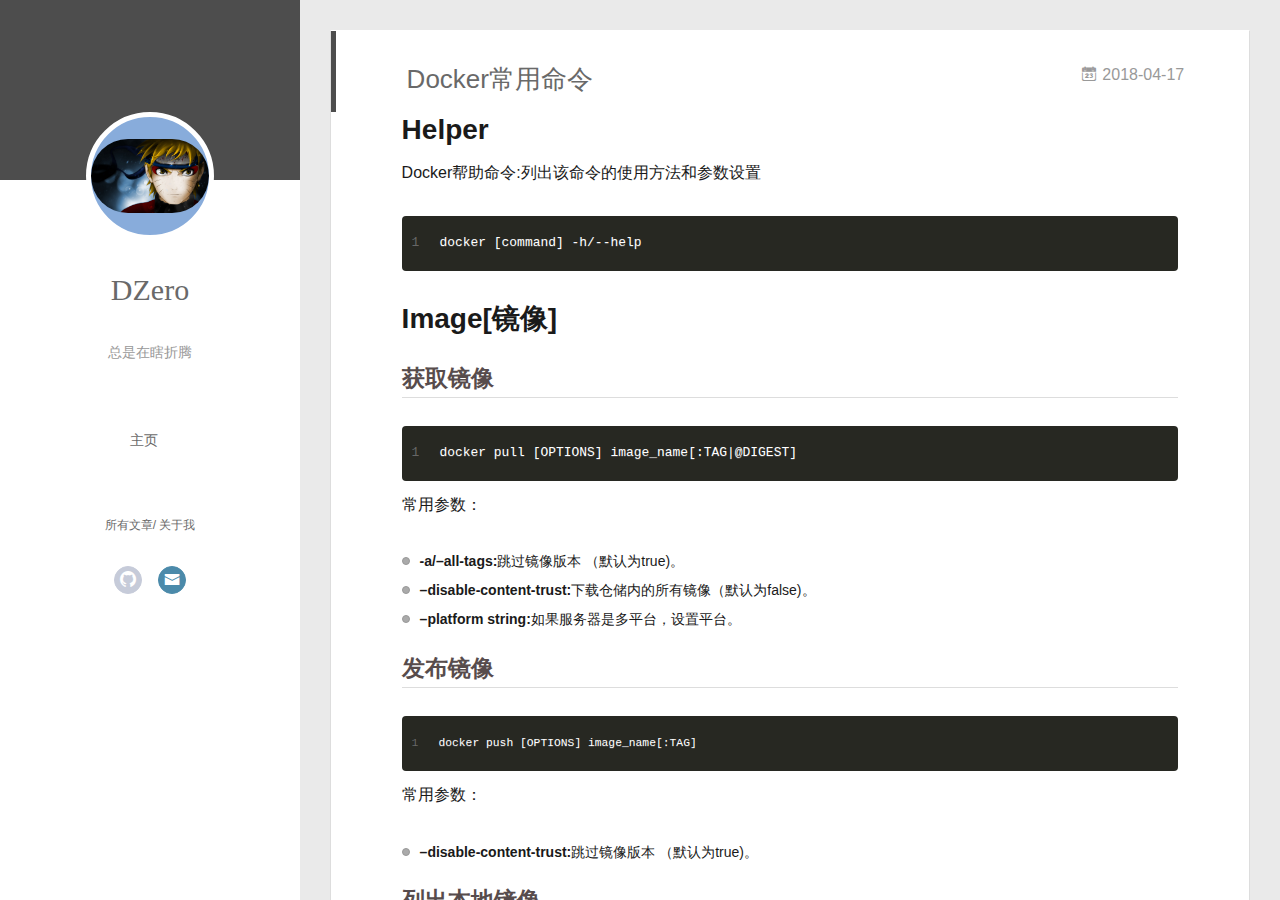
<file: index.html>
<!DOCTYPE html>
<html>
<head>
  <meta charset="utf-8">
  
  <meta name="renderer" content="webkit">
  <meta http-equiv="X-UA-Compatible" content="IE=edge" >
  <link rel="dns-prefetch" href="http://yoursite.com">
  <title>DZero&#39;s Blogs</title>
  <meta name="viewport" content="width=device-width, initial-scale=1, maximum-scale=1">
  <meta property="og:type" content="website">
<meta property="og:title" content="DZero&#39;s Blogs">
<meta property="og:url" content="http://yoursite.com/index.html">
<meta property="og:site_name" content="DZero&#39;s Blogs">
<meta property="og:locale" content="zh-Hans">
<meta name="twitter:card" content="summary">
<meta name="twitter:title" content="DZero&#39;s Blogs">
  
    <link rel="alternative" href="/atom.xml" title="DZero&#39;s Blogs" type="application/atom+xml">
  
  
    <link rel="icon" href="/favicon.png">
  
  <link rel="stylesheet" type="text/css" href="/./main.0cf68a.css">
  <style type="text/css">
  
    #container.show {
      background: linear-gradient(200deg,#a0cfe4,#e8c37e);
    }
  </style>
  

  

</head>

<body>
  <div id="container" q-class="show:isCtnShow">
    <canvas id="anm-canvas" class="anm-canvas"></canvas>
    <div class="left-col" q-class="show:isShow">
      
<div class="overlay" style="background: #4d4d4d"></div>
<div class="intrude-less">
	<header id="header" class="inner">
		<a href="/" class="profilepic">
			<img src="/assets/imgs/hymr.jpg" class="js-avatar">
		</a>
		<hgroup>
		  <h1 class="header-author"><a href="/">DZero</a></h1>
		</hgroup>
		
		<p class="header-subtitle">总是在瞎折腾</p>
		

		<nav class="header-menu">
			<ul>
			
				<li><a href="/">主页</a></li>
	        
			</ul>
		</nav>
		<nav class="header-smart-menu">
    		
    			
    			<a q-on="click: openSlider(e, 'innerArchive')" href="javascript:void(0)">所有文章</a>
    			
            
    			
            
    			
    			<a q-on="click: openSlider(e, 'aboutme')" href="javascript:void(0)">关于我</a>
    			
            
		</nav>
		<nav class="header-nav">
			<div class="social">
				
					<a class="github" target="_blank" href="https://github.com/DaiZero" title="github"><i class="icon-github"></i></a>
		        
					<a class="mail" target="_blank" href="mailto:dzd624175217@gmail.com" title="mail"><i class="icon-mail"></i></a>
		        
			</div>
		</nav>
	</header>		
</div>

    </div>
    <div class="mid-col" q-class="show:isShow,hide:isShow|isFalse">
      
<nav id="mobile-nav">
  	<div class="overlay js-overlay" style="background: #4d4d4d"></div>
	<div class="btnctn js-mobile-btnctn">
  		<div class="slider-trigger list" q-on="click: openSlider(e)"><i class="icon icon-sort"></i></div>
	</div>
	<div class="intrude-less">
		<header id="header" class="inner">
			<div class="profilepic">
				<img src="/assets/imgs/hymr.jpg" class="js-avatar">
			</div>
			<hgroup>
			  <h1 class="header-author js-header-author">DZero</h1>
			</hgroup>
			
			<p class="header-subtitle"><i class="icon icon-quo-left"></i>总是在瞎折腾<i class="icon icon-quo-right"></i></p>
			
			
			
				
			
			
			
			<nav class="header-nav">
				<div class="social">
					
						<a class="github" target="_blank" href="https://github.com/DaiZero" title="github"><i class="icon-github"></i></a>
			        
						<a class="mail" target="_blank" href="mailto:dzd624175217@gmail.com" title="mail"><i class="icon-mail"></i></a>
			        
				</div>
			</nav>

			<nav class="header-menu js-header-menu">
				<ul style="width: 50%">
				
				
					<li style="width: 100%"><a href="/">主页</a></li>
		        
				</ul>
			</nav>
		</header>				
	</div>
	<div class="mobile-mask" style="display:none" q-show="isShow"></div>
</nav>

      <div id="wrapper" class="body-wrap">
        <div class="menu-l">
          <div class="canvas-wrap">
            <canvas data-colors="#eaeaea" data-sectionHeight="100" data-contentId="js-content" id="myCanvas1" class="anm-canvas"></canvas>
          </div>
          <div id="js-content" class="content-ll">
            
  
    <article id="post-docker-commands" class="article article-type-post  article-index" itemscope itemprop="blogPost">
  <div class="article-inner">
    
      <header class="article-header">
        
  
    <h1 itemprop="name">
      <a class="article-title" href="/2018/04/17/docker-commands/">Docker常用命令</a>
    </h1>
  

        
        <a href="/2018/04/17/docker-commands/" class="archive-article-date">
  	<time datetime="2018-04-17T13:09:21.000Z" itemprop="datePublished"><i class="icon-calendar icon"></i>2018-04-17</time>
</a>
        
      </header>
    
    <div class="article-entry" itemprop="articleBody">
      
        <h1 id="Helper"><a href="#Helper" class="headerlink" title="Helper"></a>Helper</h1><p>Docker帮助命令:列出该命令的使用方法和参数设置<br><figure class="highlight shell"><table><tr><td class="gutter"><pre><span class="line">1</span><br></pre></td><td class="code"><pre><span class="line">docker [command] -h/--help</span><br></pre></td></tr></table></figure></p>
<h1 id="Image-镜像"><a href="#Image-镜像" class="headerlink" title="Image[镜像]"></a>Image[镜像]</h1><h2 id="获取镜像"><a href="#获取镜像" class="headerlink" title="获取镜像"></a>获取镜像</h2><figure class="highlight shell"><table><tr><td class="gutter"><pre><span class="line">1</span><br></pre></td><td class="code"><pre><span class="line">docker pull [OPTIONS] image_name[:TAG|@DIGEST]</span><br></pre></td></tr></table></figure>
<p>常用参数：</p>
<ul>
<li><strong>-a/–all-tags:</strong>跳过镜像版本 （默认为true)。</li>
<li><strong>–disable-content-trust:</strong>下载仓储内的所有镜像（默认为false)。</li>
<li><strong>–platform string:</strong>如果服务器是多平台，设置平台。<h2 id="发布镜像"><a href="#发布镜像" class="headerlink" title="发布镜像"></a>发布镜像</h2><figure class="highlight shell"><table><tr><td class="gutter"><pre><span class="line">1</span><br></pre></td><td class="code"><pre><span class="line">docker push [OPTIONS] image_name[:TAG]</span><br></pre></td></tr></table></figure>
</li>
</ul>
<p>常用参数：</p>
<ul>
<li><strong>–disable-content-trust:</strong>跳过镜像版本 （默认为true)。<h2 id="列出本地镜像"><a href="#列出本地镜像" class="headerlink" title="列出本地镜像"></a>列出本地镜像</h2><figure class="highlight shell"><table><tr><td class="gutter"><pre><span class="line">1</span><br></pre></td><td class="code"><pre><span class="line">docker images</span><br></pre></td></tr></table></figure>
</li>
</ul>
<p>常用参数：</p>
<ul>
<li><strong>-a/–all:</strong>列出所有镜像(默认为false)。</li>
<li><strong>—no-trunc:</strong>不要截断输出(默认为false)。</li>
<li><strong>-q/–quiet:</strong>只显示镜像ID号(默认为false)。<h2 id="删除镜像"><a href="#删除镜像" class="headerlink" title="删除镜像"></a>删除镜像</h2><figure class="highlight shell"><table><tr><td class="gutter"><pre><span class="line">1</span><br></pre></td><td class="code"><pre><span class="line">docker rmi [image_name]</span><br></pre></td></tr></table></figure>
</li>
</ul>
<p>常用参数：</p>
<ul>
<li><strong>-f/–force:</strong>Force(默认为false)。</li>
<li><strong>–no-prune:</strong>不删除未标记的父类(默认为false)。</li>
</ul>
<h1 id="Container-容器"><a href="#Container-容器" class="headerlink" title="Container[容器]"></a>Container[容器]</h1><h2 id="运行容器"><a href="#运行容器" class="headerlink" title="运行容器"></a>运行容器</h2><figure class="highlight shell"><table><tr><td class="gutter"><pre><span class="line">1</span><br></pre></td><td class="code"><pre><span class="line">docker run -d -p 3306:3306 --name container_name image_name[:TAG|@DIGEST]</span><br></pre></td></tr></table></figure>
<p>常用参数：</p>
<ul>
<li><strong>-d:</strong>让容器在后台运行。</li>
<li><strong>-P:</strong>将容器内部使用的网络端口映射到我们使用的主机上。</li>
</ul>
<h2 id="查看容器"><a href="#查看容器" class="headerlink" title="查看容器"></a>查看容器</h2><figure class="highlight shell"><table><tr><td class="gutter"><pre><span class="line">1</span><br></pre></td><td class="code"><pre><span class="line">docker ps</span><br></pre></td></tr></table></figure>
<p>常用参数：</p>
<ul>
<li><strong>-a/–all:</strong>所有容器（默认只显示运行的容器）。</li>
<li><strong>-l/–latest:</strong>展示最新创建的容器。</li>
</ul>
<h2 id="容器日志"><a href="#容器日志" class="headerlink" title="容器日志"></a>容器日志</h2><figure class="highlight shell"><table><tr><td class="gutter"><pre><span class="line">1</span><br></pre></td><td class="code"><pre><span class="line">docker logs [ct_id/ct_name]</span><br></pre></td></tr></table></figure>
<h2 id="容器详情"><a href="#容器详情" class="headerlink" title="容器详情"></a>容器详情</h2><figure class="highlight shell"><table><tr><td class="gutter"><pre><span class="line">1</span><br></pre></td><td class="code"><pre><span class="line">docker inspect [ct_id/ct_name]</span><br></pre></td></tr></table></figure>
<h2 id="修改保存容器"><a href="#修改保存容器" class="headerlink" title="修改保存容器"></a>修改保存容器</h2><blockquote>
<p>image相当于类，container相当于实例，不过可以动态给实例安装新软件，然后把这个container用commit命令固化成一个image。</p>
</blockquote>
<figure class="highlight shell"><table><tr><td class="gutter"><pre><span class="line">1</span><br></pre></td><td class="code"><pre><span class="line">docker commit [OPTIONS] [ct_id/ct_name] [REPOSITORY[:TAG]]</span><br></pre></td></tr></table></figure>
<h2 id="操作容器"><a href="#操作容器" class="headerlink" title="操作容器"></a>操作容器</h2><figure class="highlight shell"><table><tr><td class="gutter"><pre><span class="line">1</span><br><span class="line">2</span><br><span class="line">3</span><br><span class="line">4</span><br><span class="line">5</span><br><span class="line">6</span><br><span class="line">7</span><br><span class="line">8</span><br><span class="line">9</span><br><span class="line">10</span><br><span class="line">11</span><br><span class="line">12</span><br></pre></td><td class="code"><pre><span class="line"><span class="meta">#</span> 停止一个容器</span><br><span class="line">docker stop [ct_id/ct_name]</span><br><span class="line"><span class="meta">#</span> 启动一个容器</span><br><span class="line">docker start [ct_id/ct_name]</span><br><span class="line"><span class="meta">#</span> 重启一个正在运行的容器</span><br><span class="line">docker restart [ct_id/ct_name]</span><br><span class="line"><span class="meta">#</span> 删除所有容器</span><br><span class="line">docker rm `docker ps -a -q`</span><br><span class="line"><span class="meta">#</span> 删除一个容器</span><br><span class="line">docker rm [ct_id/ct_name]</span><br><span class="line"><span class="meta">#</span> 杀死一个容器</span><br><span class="line">docker kill [ct_id/ct_name]</span><br></pre></td></tr></table></figure>
      

      
    </div>
    <div class="article-info article-info-index">
      
      
	<div class="article-tag tagcloud">
		<i class="icon-price-tags icon"></i>
		<ul class="article-tag-list">
			 
        		<li class="article-tag-list-item">
        			<a href="javascript:void(0)" class="js-tag article-tag-list-link color1">docker commands</a>
        		</li>
      		
		</ul>
	</div>

      
	<div class="article-category tagcloud">
		<i class="icon-book icon"></i>
		<ul class="article-tag-list">
			 
        		<li class="article-tag-list-item">
        			<a href="/categories/docker//" class="article-tag-list-link color2">docker</a>
        		</li>
      		
		</ul>
	</div>


      
        <p class="article-more-link">
          <a class="article-more-a" href="/2018/04/17/docker-commands/">展开全文 >></a>
        </p>
      

      
      <div class="clearfix"></div>
    </div>
  </div>
</article>

<aside class="wrap-side-operation">
    <div class="mod-side-operation">
        
        <div class="jump-container" id="js-jump-container" style="display:none;">
            <a href="javascript:void(0)" class="mod-side-operation__jump-to-top">
                <i class="icon-font icon-back"></i>
            </a>
            <div id="js-jump-plan-container" class="jump-plan-container" style="top: -11px;">
                <i class="icon-font icon-plane jump-plane"></i>
            </div>
        </div>
        
        
    </div>
</aside>




  
    <article id="post-hello-world" class="article article-type-post  article-index" itemscope itemprop="blogPost">
  <div class="article-inner">
    
      <header class="article-header">
        
  
    <h1 itemprop="name">
      <a class="article-title" href="/2017/11/17/hello-world/">Hello World</a>
    </h1>
  

        
        <a href="/2017/11/17/hello-world/" class="archive-article-date">
  	<time datetime="2017-11-17T15:11:47.836Z" itemprop="datePublished"><i class="icon-calendar icon"></i>2017-11-17</time>
</a>
        
      </header>
    
    <div class="article-entry" itemprop="articleBody">
      
        <p>Welcome to <a href="https://hexo.io/" target="_blank" rel="noopener">Hexo</a>! This is your very first post. Check <a href="https://hexo.io/docs/" target="_blank" rel="noopener">documentation</a> for more info. If you get any problems when using Hexo, you can find the answer in <a href="https://hexo.io/docs/troubleshooting.html" target="_blank" rel="noopener">troubleshooting</a> or you can ask me on <a href="https://github.com/hexojs/hexo/issues" target="_blank" rel="noopener">GitHub</a>.</p>
<h2 id="Quick-Start"><a href="#Quick-Start" class="headerlink" title="Quick Start"></a>Quick Start</h2><h3 id="Create-a-new-post"><a href="#Create-a-new-post" class="headerlink" title="Create a new post"></a>Create a new post</h3><figure class="highlight bash"><table><tr><td class="gutter"><pre><span class="line">1</span><br></pre></td><td class="code"><pre><span class="line">$ hexo new <span class="string">"My New Post"</span></span><br></pre></td></tr></table></figure>
<p>More info: <a href="https://hexo.io/docs/writing.html" target="_blank" rel="noopener">Writing</a></p>
<h3 id="Run-server"><a href="#Run-server" class="headerlink" title="Run server"></a>Run server</h3><figure class="highlight bash"><table><tr><td class="gutter"><pre><span class="line">1</span><br></pre></td><td class="code"><pre><span class="line">$ hexo server</span><br></pre></td></tr></table></figure>
<p>More info: <a href="https://hexo.io/docs/server.html" target="_blank" rel="noopener">Server</a></p>
<h3 id="Generate-static-files"><a href="#Generate-static-files" class="headerlink" title="Generate static files"></a>Generate static files</h3><figure class="highlight bash"><table><tr><td class="gutter"><pre><span class="line">1</span><br></pre></td><td class="code"><pre><span class="line">$ hexo generate</span><br></pre></td></tr></table></figure>
<p>More info: <a href="https://hexo.io/docs/generating.html" target="_blank" rel="noopener">Generating</a></p>
<h3 id="Deploy-to-remote-sites"><a href="#Deploy-to-remote-sites" class="headerlink" title="Deploy to remote sites"></a>Deploy to remote sites</h3><figure class="highlight bash"><table><tr><td class="gutter"><pre><span class="line">1</span><br></pre></td><td class="code"><pre><span class="line">$ hexo deploy</span><br></pre></td></tr></table></figure>
<p>More info: <a href="https://hexo.io/docs/deployment.html" target="_blank" rel="noopener">Deployment</a></p>

      

      
    </div>
    <div class="article-info article-info-index">
      
      
	<div class="article-tag tagcloud">
		<i class="icon-price-tags icon"></i>
		<ul class="article-tag-list">
			 
        		<li class="article-tag-list-item">
        			<a href="javascript:void(0)" class="js-tag article-tag-list-link color1">first hexo blog</a>
        		</li>
      		
		</ul>
	</div>

      
	<div class="article-category tagcloud">
		<i class="icon-book icon"></i>
		<ul class="article-tag-list">
			 
        		<li class="article-tag-list-item">
        			<a href="/categories/blog//" class="article-tag-list-link color5">blog</a>
        		</li>
      		
		</ul>
	</div>


      
        <p class="article-more-link">
          <a class="article-more-a" href="/2017/11/17/hello-world/">展开全文 >></a>
        </p>
      

      
      <div class="clearfix"></div>
    </div>
  </div>
</article>

<aside class="wrap-side-operation">
    <div class="mod-side-operation">
        
        <div class="jump-container" id="js-jump-container" style="display:none;">
            <a href="javascript:void(0)" class="mod-side-operation__jump-to-top">
                <i class="icon-font icon-back"></i>
            </a>
            <div id="js-jump-plan-container" class="jump-plan-container" style="top: -11px;">
                <i class="icon-font icon-plane jump-plane"></i>
            </div>
        </div>
        
        
    </div>
</aside>




  
  


          </div>
        </div>
      </div>
      <footer id="footer">
  <div class="outer">
    <div id="footer-info">
    	<div class="footer-left">
    		&copy; 2018 DZero
    	</div>
      	<div class="footer-right">
      		<a href="http://hexo.io/" target="_blank">Hexo</a>  Theme <a href="https://github.com/litten/hexo-theme-yilia" target="_blank">Yilia</a> by Litten
      	</div>
    </div>
  </div>
</footer>
    </div>
    <script>
	var yiliaConfig = {
		mathjax: true,
		isHome: true,
		isPost: false,
		isArchive: false,
		isTag: false,
		isCategory: false,
		open_in_new: false,
		toc_hide_index: true,
		root: "/",
		innerArchive: true,
		showTags: false
	}
</script>

<script>!function(t){function n(e){if(r[e])return r[e].exports;var i=r[e]={exports:{},id:e,loaded:!1};return t[e].call(i.exports,i,i.exports,n),i.loaded=!0,i.exports}var r={};n.m=t,n.c=r,n.p="./",n(0)}([function(t,n,r){r(195),t.exports=r(191)},function(t,n,r){var e=r(3),i=r(52),o=r(27),u=r(28),c=r(53),f="prototype",a=function(t,n,r){var s,l,h,v,p=t&a.F,d=t&a.G,y=t&a.S,g=t&a.P,b=t&a.B,m=d?e:y?e[n]||(e[n]={}):(e[n]||{})[f],x=d?i:i[n]||(i[n]={}),w=x[f]||(x[f]={});d&&(r=n);for(s in r)l=!p&&m&&void 0!==m[s],h=(l?m:r)[s],v=b&&l?c(h,e):g&&"function"==typeof h?c(Function.call,h):h,m&&u(m,s,h,t&a.U),x[s]!=h&&o(x,s,v),g&&w[s]!=h&&(w[s]=h)};e.core=i,a.F=1,a.G=2,a.S=4,a.P=8,a.B=16,a.W=32,a.U=64,a.R=128,t.exports=a},function(t,n,r){var e=r(6);t.exports=function(t){if(!e(t))throw TypeError(t+" is not an object!");return t}},function(t,n){var r=t.exports="undefined"!=typeof window&&window.Math==Math?window:"undefined"!=typeof self&&self.Math==Math?self:Function("return this")();"number"==typeof __g&&(__g=r)},function(t,n){t.exports=function(t){try{return!!t()}catch(t){return!0}}},function(t,n){var r=t.exports="undefined"!=typeof window&&window.Math==Math?window:"undefined"!=typeof self&&self.Math==Math?self:Function("return this")();"number"==typeof __g&&(__g=r)},function(t,n){t.exports=function(t){return"object"==typeof t?null!==t:"function"==typeof t}},function(t,n,r){var e=r(126)("wks"),i=r(76),o=r(3).Symbol,u="function"==typeof o;(t.exports=function(t){return e[t]||(e[t]=u&&o[t]||(u?o:i)("Symbol."+t))}).store=e},function(t,n){var r={}.hasOwnProperty;t.exports=function(t,n){return r.call(t,n)}},function(t,n,r){var e=r(94),i=r(33);t.exports=function(t){return e(i(t))}},function(t,n,r){t.exports=!r(4)(function(){return 7!=Object.defineProperty({},"a",{get:function(){return 7}}).a})},function(t,n,r){var e=r(2),i=r(167),o=r(50),u=Object.defineProperty;n.f=r(10)?Object.defineProperty:function(t,n,r){if(e(t),n=o(n,!0),e(r),i)try{return u(t,n,r)}catch(t){}if("get"in r||"set"in r)throw TypeError("Accessors not supported!");return"value"in r&&(t[n]=r.value),t}},function(t,n,r){t.exports=!r(18)(function(){return 7!=Object.defineProperty({},"a",{get:function(){return 7}}).a})},function(t,n,r){var e=r(14),i=r(22);t.exports=r(12)?function(t,n,r){return e.f(t,n,i(1,r))}:function(t,n,r){return t[n]=r,t}},function(t,n,r){var e=r(20),i=r(58),o=r(42),u=Object.defineProperty;n.f=r(12)?Object.defineProperty:function(t,n,r){if(e(t),n=o(n,!0),e(r),i)try{return u(t,n,r)}catch(t){}if("get"in r||"set"in r)throw TypeError("Accessors not supported!");return"value"in r&&(t[n]=r.value),t}},function(t,n,r){var e=r(40)("wks"),i=r(23),o=r(5).Symbol,u="function"==typeof o;(t.exports=function(t){return e[t]||(e[t]=u&&o[t]||(u?o:i)("Symbol."+t))}).store=e},function(t,n,r){var e=r(67),i=Math.min;t.exports=function(t){return t>0?i(e(t),9007199254740991):0}},function(t,n,r){var e=r(46);t.exports=function(t){return Object(e(t))}},function(t,n){t.exports=function(t){try{return!!t()}catch(t){return!0}}},function(t,n,r){var e=r(63),i=r(34);t.exports=Object.keys||function(t){return e(t,i)}},function(t,n,r){var e=r(21);t.exports=function(t){if(!e(t))throw TypeError(t+" is not an object!");return t}},function(t,n){t.exports=function(t){return"object"==typeof t?null!==t:"function"==typeof t}},function(t,n){t.exports=function(t,n){return{enumerable:!(1&t),configurable:!(2&t),writable:!(4&t),value:n}}},function(t,n){var r=0,e=Math.random();t.exports=function(t){return"Symbol(".concat(void 0===t?"":t,")_",(++r+e).toString(36))}},function(t,n){var r={}.hasOwnProperty;t.exports=function(t,n){return r.call(t,n)}},function(t,n){var r=t.exports={version:"2.4.0"};"number"==typeof __e&&(__e=r)},function(t,n){t.exports=function(t){if("function"!=typeof t)throw TypeError(t+" is not a function!");return t}},function(t,n,r){var e=r(11),i=r(66);t.exports=r(10)?function(t,n,r){return e.f(t,n,i(1,r))}:function(t,n,r){return t[n]=r,t}},function(t,n,r){var e=r(3),i=r(27),o=r(24),u=r(76)("src"),c="toString",f=Function[c],a=(""+f).split(c);r(52).inspectSource=function(t){return f.call(t)},(t.exports=function(t,n,r,c){var f="function"==typeof r;f&&(o(r,"name")||i(r,"name",n)),t[n]!==r&&(f&&(o(r,u)||i(r,u,t[n]?""+t[n]:a.join(String(n)))),t===e?t[n]=r:c?t[n]?t[n]=r:i(t,n,r):(delete t[n],i(t,n,r)))})(Function.prototype,c,function(){return"function"==typeof this&&this[u]||f.call(this)})},function(t,n,r){var e=r(1),i=r(4),o=r(46),u=function(t,n,r,e){var i=String(o(t)),u="<"+n;return""!==r&&(u+=" "+r+'="'+String(e).replace(/"/g,"&quot;")+'"'),u+">"+i+"</"+n+">"};t.exports=function(t,n){var r={};r[t]=n(u),e(e.P+e.F*i(function(){var n=""[t]('"');return n!==n.toLowerCase()||n.split('"').length>3}),"String",r)}},function(t,n,r){var e=r(115),i=r(46);t.exports=function(t){return e(i(t))}},function(t,n,r){var e=r(116),i=r(66),o=r(30),u=r(50),c=r(24),f=r(167),a=Object.getOwnPropertyDescriptor;n.f=r(10)?a:function(t,n){if(t=o(t),n=u(n,!0),f)try{return a(t,n)}catch(t){}if(c(t,n))return i(!e.f.call(t,n),t[n])}},function(t,n,r){var e=r(24),i=r(17),o=r(145)("IE_PROTO"),u=Object.prototype;t.exports=Object.getPrototypeOf||function(t){return t=i(t),e(t,o)?t[o]:"function"==typeof t.constructor&&t instanceof t.constructor?t.constructor.prototype:t instanceof Object?u:null}},function(t,n){t.exports=function(t){if(void 0==t)throw TypeError("Can't call method on  "+t);return t}},function(t,n){t.exports="constructor,hasOwnProperty,isPrototypeOf,propertyIsEnumerable,toLocaleString,toString,valueOf".split(",")},function(t,n){t.exports={}},function(t,n){t.exports=!0},function(t,n){n.f={}.propertyIsEnumerable},function(t,n,r){var e=r(14).f,i=r(8),o=r(15)("toStringTag");t.exports=function(t,n,r){t&&!i(t=r?t:t.prototype,o)&&e(t,o,{configurable:!0,value:n})}},function(t,n,r){var e=r(40)("keys"),i=r(23);t.exports=function(t){return e[t]||(e[t]=i(t))}},function(t,n,r){var e=r(5),i="__core-js_shared__",o=e[i]||(e[i]={});t.exports=function(t){return o[t]||(o[t]={})}},function(t,n){var r=Math.ceil,e=Math.floor;t.exports=function(t){return isNaN(t=+t)?0:(t>0?e:r)(t)}},function(t,n,r){var e=r(21);t.exports=function(t,n){if(!e(t))return t;var r,i;if(n&&"function"==typeof(r=t.toString)&&!e(i=r.call(t)))return i;if("function"==typeof(r=t.valueOf)&&!e(i=r.call(t)))return i;if(!n&&"function"==typeof(r=t.toString)&&!e(i=r.call(t)))return i;throw TypeError("Can't convert object to primitive value")}},function(t,n,r){var e=r(5),i=r(25),o=r(36),u=r(44),c=r(14).f;t.exports=function(t){var n=i.Symbol||(i.Symbol=o?{}:e.Symbol||{});"_"==t.charAt(0)||t in n||c(n,t,{value:u.f(t)})}},function(t,n,r){n.f=r(15)},function(t,n){var r={}.toString;t.exports=function(t){return r.call(t).slice(8,-1)}},function(t,n){t.exports=function(t){if(void 0==t)throw TypeError("Can't call method on  "+t);return t}},function(t,n,r){var e=r(4);t.exports=function(t,n){return!!t&&e(function(){n?t.call(null,function(){},1):t.call(null)})}},function(t,n,r){var e=r(53),i=r(115),o=r(17),u=r(16),c=r(203);t.exports=function(t,n){var r=1==t,f=2==t,a=3==t,s=4==t,l=6==t,h=5==t||l,v=n||c;return function(n,c,p){for(var d,y,g=o(n),b=i(g),m=e(c,p,3),x=u(b.length),w=0,S=r?v(n,x):f?v(n,0):void 0;x>w;w++)if((h||w in b)&&(d=b[w],y=m(d,w,g),t))if(r)S[w]=y;else if(y)switch(t){case 3:return!0;case 5:return d;case 6:return w;case 2:S.push(d)}else if(s)return!1;return l?-1:a||s?s:S}}},function(t,n,r){var e=r(1),i=r(52),o=r(4);t.exports=function(t,n){var r=(i.Object||{})[t]||Object[t],u={};u[t]=n(r),e(e.S+e.F*o(function(){r(1)}),"Object",u)}},function(t,n,r){var e=r(6);t.exports=function(t,n){if(!e(t))return t;var r,i;if(n&&"function"==typeof(r=t.toString)&&!e(i=r.call(t)))return i;if("function"==typeof(r=t.valueOf)&&!e(i=r.call(t)))return i;if(!n&&"function"==typeof(r=t.toString)&&!e(i=r.call(t)))return i;throw TypeError("Can't convert object to primitive value")}},function(t,n,r){var e=r(5),i=r(25),o=r(91),u=r(13),c="prototype",f=function(t,n,r){var a,s,l,h=t&f.F,v=t&f.G,p=t&f.S,d=t&f.P,y=t&f.B,g=t&f.W,b=v?i:i[n]||(i[n]={}),m=b[c],x=v?e:p?e[n]:(e[n]||{})[c];v&&(r=n);for(a in r)(s=!h&&x&&void 0!==x[a])&&a in b||(l=s?x[a]:r[a],b[a]=v&&"function"!=typeof x[a]?r[a]:y&&s?o(l,e):g&&x[a]==l?function(t){var n=function(n,r,e){if(this instanceof t){switch(arguments.length){case 0:return new t;case 1:return new t(n);case 2:return new t(n,r)}return new t(n,r,e)}return t.apply(this,arguments)};return n[c]=t[c],n}(l):d&&"function"==typeof l?o(Function.call,l):l,d&&((b.virtual||(b.virtual={}))[a]=l,t&f.R&&m&&!m[a]&&u(m,a,l)))};f.F=1,f.G=2,f.S=4,f.P=8,f.B=16,f.W=32,f.U=64,f.R=128,t.exports=f},function(t,n){var r=t.exports={version:"2.4.0"};"number"==typeof __e&&(__e=r)},function(t,n,r){var e=r(26);t.exports=function(t,n,r){if(e(t),void 0===n)return t;switch(r){case 1:return function(r){return t.call(n,r)};case 2:return function(r,e){return t.call(n,r,e)};case 3:return function(r,e,i){return t.call(n,r,e,i)}}return function(){return t.apply(n,arguments)}}},function(t,n,r){var e=r(183),i=r(1),o=r(126)("metadata"),u=o.store||(o.store=new(r(186))),c=function(t,n,r){var i=u.get(t);if(!i){if(!r)return;u.set(t,i=new e)}var o=i.get(n);if(!o){if(!r)return;i.set(n,o=new e)}return o},f=function(t,n,r){var e=c(n,r,!1);return void 0!==e&&e.has(t)},a=function(t,n,r){var e=c(n,r,!1);return void 0===e?void 0:e.get(t)},s=function(t,n,r,e){c(r,e,!0).set(t,n)},l=function(t,n){var r=c(t,n,!1),e=[];return r&&r.forEach(function(t,n){e.push(n)}),e},h=function(t){return void 0===t||"symbol"==typeof t?t:String(t)},v=function(t){i(i.S,"Reflect",t)};t.exports={store:u,map:c,has:f,get:a,set:s,keys:l,key:h,exp:v}},function(t,n,r){"use strict";if(r(10)){var e=r(69),i=r(3),o=r(4),u=r(1),c=r(127),f=r(152),a=r(53),s=r(68),l=r(66),h=r(27),v=r(73),p=r(67),d=r(16),y=r(75),g=r(50),b=r(24),m=r(180),x=r(114),w=r(6),S=r(17),_=r(137),O=r(70),E=r(32),P=r(71).f,j=r(154),F=r(76),M=r(7),A=r(48),N=r(117),T=r(146),I=r(155),k=r(80),L=r(123),R=r(74),C=r(130),D=r(160),U=r(11),W=r(31),G=U.f,B=W.f,V=i.RangeError,z=i.TypeError,q=i.Uint8Array,K="ArrayBuffer",J="Shared"+K,Y="BYTES_PER_ELEMENT",H="prototype",$=Array[H],X=f.ArrayBuffer,Q=f.DataView,Z=A(0),tt=A(2),nt=A(3),rt=A(4),et=A(5),it=A(6),ot=N(!0),ut=N(!1),ct=I.values,ft=I.keys,at=I.entries,st=$.lastIndexOf,lt=$.reduce,ht=$.reduceRight,vt=$.join,pt=$.sort,dt=$.slice,yt=$.toString,gt=$.toLocaleString,bt=M("iterator"),mt=M("toStringTag"),xt=F("typed_constructor"),wt=F("def_constructor"),St=c.CONSTR,_t=c.TYPED,Ot=c.VIEW,Et="Wrong length!",Pt=A(1,function(t,n){return Tt(T(t,t[wt]),n)}),jt=o(function(){return 1===new q(new Uint16Array([1]).buffer)[0]}),Ft=!!q&&!!q[H].set&&o(function(){new q(1).set({})}),Mt=function(t,n){if(void 0===t)throw z(Et);var r=+t,e=d(t);if(n&&!m(r,e))throw V(Et);return e},At=function(t,n){var r=p(t);if(r<0||r%n)throw V("Wrong offset!");return r},Nt=function(t){if(w(t)&&_t in t)return t;throw z(t+" is not a typed array!")},Tt=function(t,n){if(!(w(t)&&xt in t))throw z("It is not a typed array constructor!");return new t(n)},It=function(t,n){return kt(T(t,t[wt]),n)},kt=function(t,n){for(var r=0,e=n.length,i=Tt(t,e);e>r;)i[r]=n[r++];return i},Lt=function(t,n,r){G(t,n,{get:function(){return this._d[r]}})},Rt=function(t){var n,r,e,i,o,u,c=S(t),f=arguments.length,s=f>1?arguments[1]:void 0,l=void 0!==s,h=j(c);if(void 0!=h&&!_(h)){for(u=h.call(c),e=[],n=0;!(o=u.next()).done;n++)e.push(o.value);c=e}for(l&&f>2&&(s=a(s,arguments[2],2)),n=0,r=d(c.length),i=Tt(this,r);r>n;n++)i[n]=l?s(c[n],n):c[n];return i},Ct=function(){for(var t=0,n=arguments.length,r=Tt(this,n);n>t;)r[t]=arguments[t++];return r},Dt=!!q&&o(function(){gt.call(new q(1))}),Ut=function(){return gt.apply(Dt?dt.call(Nt(this)):Nt(this),arguments)},Wt={copyWithin:function(t,n){return D.call(Nt(this),t,n,arguments.length>2?arguments[2]:void 0)},every:function(t){return rt(Nt(this),t,arguments.length>1?arguments[1]:void 0)},fill:function(t){return C.apply(Nt(this),arguments)},filter:function(t){return It(this,tt(Nt(this),t,arguments.length>1?arguments[1]:void 0))},find:function(t){return et(Nt(this),t,arguments.length>1?arguments[1]:void 0)},findIndex:function(t){return it(Nt(this),t,arguments.length>1?arguments[1]:void 0)},forEach:function(t){Z(Nt(this),t,arguments.length>1?arguments[1]:void 0)},indexOf:function(t){return ut(Nt(this),t,arguments.length>1?arguments[1]:void 0)},includes:function(t){return ot(Nt(this),t,arguments.length>1?arguments[1]:void 0)},join:function(t){return vt.apply(Nt(this),arguments)},lastIndexOf:function(t){return st.apply(Nt(this),arguments)},map:function(t){return Pt(Nt(this),t,arguments.length>1?arguments[1]:void 0)},reduce:function(t){return lt.apply(Nt(this),arguments)},reduceRight:function(t){return ht.apply(Nt(this),arguments)},reverse:function(){for(var t,n=this,r=Nt(n).length,e=Math.floor(r/2),i=0;i<e;)t=n[i],n[i++]=n[--r],n[r]=t;return n},some:function(t){return nt(Nt(this),t,arguments.length>1?arguments[1]:void 0)},sort:function(t){return pt.call(Nt(this),t)},subarray:function(t,n){var r=Nt(this),e=r.length,i=y(t,e);return new(T(r,r[wt]))(r.buffer,r.byteOffset+i*r.BYTES_PER_ELEMENT,d((void 0===n?e:y(n,e))-i))}},Gt=function(t,n){return It(this,dt.call(Nt(this),t,n))},Bt=function(t){Nt(this);var n=At(arguments[1],1),r=this.length,e=S(t),i=d(e.length),o=0;if(i+n>r)throw V(Et);for(;o<i;)this[n+o]=e[o++]},Vt={entries:function(){return at.call(Nt(this))},keys:function(){return ft.call(Nt(this))},values:function(){return ct.call(Nt(this))}},zt=function(t,n){return w(t)&&t[_t]&&"symbol"!=typeof n&&n in t&&String(+n)==String(n)},qt=function(t,n){return zt(t,n=g(n,!0))?l(2,t[n]):B(t,n)},Kt=function(t,n,r){return!(zt(t,n=g(n,!0))&&w(r)&&b(r,"value"))||b(r,"get")||b(r,"set")||r.configurable||b(r,"writable")&&!r.writable||b(r,"enumerable")&&!r.enumerable?G(t,n,r):(t[n]=r.value,t)};St||(W.f=qt,U.f=Kt),u(u.S+u.F*!St,"Object",{getOwnPropertyDescriptor:qt,defineProperty:Kt}),o(function(){yt.call({})})&&(yt=gt=function(){return vt.call(this)});var Jt=v({},Wt);v(Jt,Vt),h(Jt,bt,Vt.values),v(Jt,{slice:Gt,set:Bt,constructor:function(){},toString:yt,toLocaleString:Ut}),Lt(Jt,"buffer","b"),Lt(Jt,"byteOffset","o"),Lt(Jt,"byteLength","l"),Lt(Jt,"length","e"),G(Jt,mt,{get:function(){return this[_t]}}),t.exports=function(t,n,r,f){f=!!f;var a=t+(f?"Clamped":"")+"Array",l="Uint8Array"!=a,v="get"+t,p="set"+t,y=i[a],g=y||{},b=y&&E(y),m=!y||!c.ABV,S={},_=y&&y[H],j=function(t,r){var e=t._d;return e.v[v](r*n+e.o,jt)},F=function(t,r,e){var i=t._d;f&&(e=(e=Math.round(e))<0?0:e>255?255:255&e),i.v[p](r*n+i.o,e,jt)},M=function(t,n){G(t,n,{get:function(){return j(this,n)},set:function(t){return F(this,n,t)},enumerable:!0})};m?(y=r(function(t,r,e,i){s(t,y,a,"_d");var o,u,c,f,l=0,v=0;if(w(r)){if(!(r instanceof X||(f=x(r))==K||f==J))return _t in r?kt(y,r):Rt.call(y,r);o=r,v=At(e,n);var p=r.byteLength;if(void 0===i){if(p%n)throw V(Et);if((u=p-v)<0)throw V(Et)}else if((u=d(i)*n)+v>p)throw V(Et);c=u/n}else c=Mt(r,!0),u=c*n,o=new X(u);for(h(t,"_d",{b:o,o:v,l:u,e:c,v:new Q(o)});l<c;)M(t,l++)}),_=y[H]=O(Jt),h(_,"constructor",y)):L(function(t){new y(null),new y(t)},!0)||(y=r(function(t,r,e,i){s(t,y,a);var o;return w(r)?r instanceof X||(o=x(r))==K||o==J?void 0!==i?new g(r,At(e,n),i):void 0!==e?new g(r,At(e,n)):new g(r):_t in r?kt(y,r):Rt.call(y,r):new g(Mt(r,l))}),Z(b!==Function.prototype?P(g).concat(P(b)):P(g),function(t){t in y||h(y,t,g[t])}),y[H]=_,e||(_.constructor=y));var A=_[bt],N=!!A&&("values"==A.name||void 0==A.name),T=Vt.values;h(y,xt,!0),h(_,_t,a),h(_,Ot,!0),h(_,wt,y),(f?new y(1)[mt]==a:mt in _)||G(_,mt,{get:function(){return a}}),S[a]=y,u(u.G+u.W+u.F*(y!=g),S),u(u.S,a,{BYTES_PER_ELEMENT:n,from:Rt,of:Ct}),Y in _||h(_,Y,n),u(u.P,a,Wt),R(a),u(u.P+u.F*Ft,a,{set:Bt}),u(u.P+u.F*!N,a,Vt),u(u.P+u.F*(_.toString!=yt),a,{toString:yt}),u(u.P+u.F*o(function(){new y(1).slice()}),a,{slice:Gt}),u(u.P+u.F*(o(function(){return[1,2].toLocaleString()!=new y([1,2]).toLocaleString()})||!o(function(){_.toLocaleString.call([1,2])})),a,{toLocaleString:Ut}),k[a]=N?A:T,e||N||h(_,bt,T)}}else t.exports=function(){}},function(t,n){var r={}.toString;t.exports=function(t){return r.call(t).slice(8,-1)}},function(t,n,r){var e=r(21),i=r(5).document,o=e(i)&&e(i.createElement);t.exports=function(t){return o?i.createElement(t):{}}},function(t,n,r){t.exports=!r(12)&&!r(18)(function(){return 7!=Object.defineProperty(r(57)("div"),"a",{get:function(){return 7}}).a})},function(t,n,r){"use strict";var e=r(36),i=r(51),o=r(64),u=r(13),c=r(8),f=r(35),a=r(96),s=r(38),l=r(103),h=r(15)("iterator"),v=!([].keys&&"next"in[].keys()),p="keys",d="values",y=function(){return this};t.exports=function(t,n,r,g,b,m,x){a(r,n,g);var w,S,_,O=function(t){if(!v&&t in F)return F[t];switch(t){case p:case d:return function(){return new r(this,t)}}return function(){return new r(this,t)}},E=n+" Iterator",P=b==d,j=!1,F=t.prototype,M=F[h]||F["@@iterator"]||b&&F[b],A=M||O(b),N=b?P?O("entries"):A:void 0,T="Array"==n?F.entries||M:M;if(T&&(_=l(T.call(new t)))!==Object.prototype&&(s(_,E,!0),e||c(_,h)||u(_,h,y)),P&&M&&M.name!==d&&(j=!0,A=function(){return M.call(this)}),e&&!x||!v&&!j&&F[h]||u(F,h,A),f[n]=A,f[E]=y,b)if(w={values:P?A:O(d),keys:m?A:O(p),entries:N},x)for(S in w)S in F||o(F,S,w[S]);else i(i.P+i.F*(v||j),n,w);return w}},function(t,n,r){var e=r(20),i=r(100),o=r(34),u=r(39)("IE_PROTO"),c=function(){},f="prototype",a=function(){var t,n=r(57)("iframe"),e=o.length;for(n.style.display="none",r(93).appendChild(n),n.src="javascript:",t=n.contentWindow.document,t.open(),t.write("<script>document.F=Object<\/script>"),t.close(),a=t.F;e--;)delete a[f][o[e]];return a()};t.exports=Object.create||function(t,n){var r;return null!==t?(c[f]=e(t),r=new c,c[f]=null,r[u]=t):r=a(),void 0===n?r:i(r,n)}},function(t,n,r){var e=r(63),i=r(34).concat("length","prototype");n.f=Object.getOwnPropertyNames||function(t){return e(t,i)}},function(t,n){n.f=Object.getOwnPropertySymbols},function(t,n,r){var e=r(8),i=r(9),o=r(90)(!1),u=r(39)("IE_PROTO");t.exports=function(t,n){var r,c=i(t),f=0,a=[];for(r in c)r!=u&&e(c,r)&&a.push(r);for(;n.length>f;)e(c,r=n[f++])&&(~o(a,r)||a.push(r));return a}},function(t,n,r){t.exports=r(13)},function(t,n,r){var e=r(76)("meta"),i=r(6),o=r(24),u=r(11).f,c=0,f=Object.isExtensible||function(){return!0},a=!r(4)(function(){return f(Object.preventExtensions({}))}),s=function(t){u(t,e,{value:{i:"O"+ ++c,w:{}}})},l=function(t,n){if(!i(t))return"symbol"==typeof t?t:("string"==typeof t?"S":"P")+t;if(!o(t,e)){if(!f(t))return"F";if(!n)return"E";s(t)}return t[e].i},h=function(t,n){if(!o(t,e)){if(!f(t))return!0;if(!n)return!1;s(t)}return t[e].w},v=function(t){return a&&p.NEED&&f(t)&&!o(t,e)&&s(t),t},p=t.exports={KEY:e,NEED:!1,fastKey:l,getWeak:h,onFreeze:v}},function(t,n){t.exports=function(t,n){return{enumerable:!(1&t),configurable:!(2&t),writable:!(4&t),value:n}}},function(t,n){var r=Math.ceil,e=Math.floor;t.exports=function(t){return isNaN(t=+t)?0:(t>0?e:r)(t)}},function(t,n){t.exports=function(t,n,r,e){if(!(t instanceof n)||void 0!==e&&e in t)throw TypeError(r+": incorrect invocation!");return t}},function(t,n){t.exports=!1},function(t,n,r){var e=r(2),i=r(173),o=r(133),u=r(145)("IE_PROTO"),c=function(){},f="prototype",a=function(){var t,n=r(132)("iframe"),e=o.length;for(n.style.display="none",r(135).appendChild(n),n.src="javascript:",t=n.contentWindow.document,t.open(),t.write("<script>document.F=Object<\/script>"),t.close(),a=t.F;e--;)delete a[f][o[e]];return a()};t.exports=Object.create||function(t,n){var r;return null!==t?(c[f]=e(t),r=new c,c[f]=null,r[u]=t):r=a(),void 0===n?r:i(r,n)}},function(t,n,r){var e=r(175),i=r(133).concat("length","prototype");n.f=Object.getOwnPropertyNames||function(t){return e(t,i)}},function(t,n,r){var e=r(175),i=r(133);t.exports=Object.keys||function(t){return e(t,i)}},function(t,n,r){var e=r(28);t.exports=function(t,n,r){for(var i in n)e(t,i,n[i],r);return t}},function(t,n,r){"use strict";var e=r(3),i=r(11),o=r(10),u=r(7)("species");t.exports=function(t){var n=e[t];o&&n&&!n[u]&&i.f(n,u,{configurable:!0,get:function(){return this}})}},function(t,n,r){var e=r(67),i=Math.max,o=Math.min;t.exports=function(t,n){return t=e(t),t<0?i(t+n,0):o(t,n)}},function(t,n){var r=0,e=Math.random();t.exports=function(t){return"Symbol(".concat(void 0===t?"":t,")_",(++r+e).toString(36))}},function(t,n,r){var e=r(33);t.exports=function(t){return Object(e(t))}},function(t,n,r){var e=r(7)("unscopables"),i=Array.prototype;void 0==i[e]&&r(27)(i,e,{}),t.exports=function(t){i[e][t]=!0}},function(t,n,r){var e=r(53),i=r(169),o=r(137),u=r(2),c=r(16),f=r(154),a={},s={},n=t.exports=function(t,n,r,l,h){var v,p,d,y,g=h?function(){return t}:f(t),b=e(r,l,n?2:1),m=0;if("function"!=typeof g)throw TypeError(t+" is not iterable!");if(o(g)){for(v=c(t.length);v>m;m++)if((y=n?b(u(p=t[m])[0],p[1]):b(t[m]))===a||y===s)return y}else for(d=g.call(t);!(p=d.next()).done;)if((y=i(d,b,p.value,n))===a||y===s)return y};n.BREAK=a,n.RETURN=s},function(t,n){t.exports={}},function(t,n,r){var e=r(11).f,i=r(24),o=r(7)("toStringTag");t.exports=function(t,n,r){t&&!i(t=r?t:t.prototype,o)&&e(t,o,{configurable:!0,value:n})}},function(t,n,r){var e=r(1),i=r(46),o=r(4),u=r(150),c="["+u+"]",f="​",a=RegExp("^"+c+c+"*"),s=RegExp(c+c+"*$"),l=function(t,n,r){var i={},c=o(function(){return!!u[t]()||f[t]()!=f}),a=i[t]=c?n(h):u[t];r&&(i[r]=a),e(e.P+e.F*c,"String",i)},h=l.trim=function(t,n){return t=String(i(t)),1&n&&(t=t.replace(a,"")),2&n&&(t=t.replace(s,"")),t};t.exports=l},function(t,n,r){t.exports={default:r(86),__esModule:!0}},function(t,n,r){t.exports={default:r(87),__esModule:!0}},function(t,n,r){"use strict";function e(t){return t&&t.__esModule?t:{default:t}}n.__esModule=!0;var i=r(84),o=e(i),u=r(83),c=e(u),f="function"==typeof c.default&&"symbol"==typeof o.default?function(t){return typeof t}:function(t){return t&&"function"==typeof c.default&&t.constructor===c.default&&t!==c.default.prototype?"symbol":typeof t};n.default="function"==typeof c.default&&"symbol"===f(o.default)?function(t){return void 0===t?"undefined":f(t)}:function(t){return t&&"function"==typeof c.default&&t.constructor===c.default&&t!==c.default.prototype?"symbol":void 0===t?"undefined":f(t)}},function(t,n,r){r(110),r(108),r(111),r(112),t.exports=r(25).Symbol},function(t,n,r){r(109),r(113),t.exports=r(44).f("iterator")},function(t,n){t.exports=function(t){if("function"!=typeof t)throw TypeError(t+" is not a function!");return t}},function(t,n){t.exports=function(){}},function(t,n,r){var e=r(9),i=r(106),o=r(105);t.exports=function(t){return function(n,r,u){var c,f=e(n),a=i(f.length),s=o(u,a);if(t&&r!=r){for(;a>s;)if((c=f[s++])!=c)return!0}else for(;a>s;s++)if((t||s in f)&&f[s]===r)return t||s||0;return!t&&-1}}},function(t,n,r){var e=r(88);t.exports=function(t,n,r){if(e(t),void 0===n)return t;switch(r){case 1:return function(r){return t.call(n,r)};case 2:return function(r,e){return t.call(n,r,e)};case 3:return function(r,e,i){return t.call(n,r,e,i)}}return function(){return t.apply(n,arguments)}}},function(t,n,r){var e=r(19),i=r(62),o=r(37);t.exports=function(t){var n=e(t),r=i.f;if(r)for(var u,c=r(t),f=o.f,a=0;c.length>a;)f.call(t,u=c[a++])&&n.push(u);return n}},function(t,n,r){t.exports=r(5).document&&document.documentElement},function(t,n,r){var e=r(56);t.exports=Object("z").propertyIsEnumerable(0)?Object:function(t){return"String"==e(t)?t.split(""):Object(t)}},function(t,n,r){var e=r(56);t.exports=Array.isArray||function(t){return"Array"==e(t)}},function(t,n,r){"use strict";var e=r(60),i=r(22),o=r(38),u={};r(13)(u,r(15)("iterator"),function(){return this}),t.exports=function(t,n,r){t.prototype=e(u,{next:i(1,r)}),o(t,n+" Iterator")}},function(t,n){t.exports=function(t,n){return{value:n,done:!!t}}},function(t,n,r){var e=r(19),i=r(9);t.exports=function(t,n){for(var r,o=i(t),u=e(o),c=u.length,f=0;c>f;)if(o[r=u[f++]]===n)return r}},function(t,n,r){var e=r(23)("meta"),i=r(21),o=r(8),u=r(14).f,c=0,f=Object.isExtensible||function(){return!0},a=!r(18)(function(){return f(Object.preventExtensions({}))}),s=function(t){u(t,e,{value:{i:"O"+ ++c,w:{}}})},l=function(t,n){if(!i(t))return"symbol"==typeof t?t:("string"==typeof t?"S":"P")+t;if(!o(t,e)){if(!f(t))return"F";if(!n)return"E";s(t)}return t[e].i},h=function(t,n){if(!o(t,e)){if(!f(t))return!0;if(!n)return!1;s(t)}return t[e].w},v=function(t){return a&&p.NEED&&f(t)&&!o(t,e)&&s(t),t},p=t.exports={KEY:e,NEED:!1,fastKey:l,getWeak:h,onFreeze:v}},function(t,n,r){var e=r(14),i=r(20),o=r(19);t.exports=r(12)?Object.defineProperties:function(t,n){i(t);for(var r,u=o(n),c=u.length,f=0;c>f;)e.f(t,r=u[f++],n[r]);return t}},function(t,n,r){var e=r(37),i=r(22),o=r(9),u=r(42),c=r(8),f=r(58),a=Object.getOwnPropertyDescriptor;n.f=r(12)?a:function(t,n){if(t=o(t),n=u(n,!0),f)try{return a(t,n)}catch(t){}if(c(t,n))return i(!e.f.call(t,n),t[n])}},function(t,n,r){var e=r(9),i=r(61).f,o={}.toString,u="object"==typeof window&&window&&Object.getOwnPropertyNames?Object.getOwnPropertyNames(window):[],c=function(t){try{return i(t)}catch(t){return u.slice()}};t.exports.f=function(t){return u&&"[object Window]"==o.call(t)?c(t):i(e(t))}},function(t,n,r){var e=r(8),i=r(77),o=r(39)("IE_PROTO"),u=Object.prototype;t.exports=Object.getPrototypeOf||function(t){return t=i(t),e(t,o)?t[o]:"function"==typeof t.constructor&&t instanceof t.constructor?t.constructor.prototype:t instanceof Object?u:null}},function(t,n,r){var e=r(41),i=r(33);t.exports=function(t){return function(n,r){var o,u,c=String(i(n)),f=e(r),a=c.length;return f<0||f>=a?t?"":void 0:(o=c.charCodeAt(f),o<55296||o>56319||f+1===a||(u=c.charCodeAt(f+1))<56320||u>57343?t?c.charAt(f):o:t?c.slice(f,f+2):u-56320+(o-55296<<10)+65536)}}},function(t,n,r){var e=r(41),i=Math.max,o=Math.min;t.exports=function(t,n){return t=e(t),t<0?i(t+n,0):o(t,n)}},function(t,n,r){var e=r(41),i=Math.min;t.exports=function(t){return t>0?i(e(t),9007199254740991):0}},function(t,n,r){"use strict";var e=r(89),i=r(97),o=r(35),u=r(9);t.exports=r(59)(Array,"Array",function(t,n){this._t=u(t),this._i=0,this._k=n},function(){var t=this._t,n=this._k,r=this._i++;return!t||r>=t.length?(this._t=void 0,i(1)):"keys"==n?i(0,r):"values"==n?i(0,t[r]):i(0,[r,t[r]])},"values"),o.Arguments=o.Array,e("keys"),e("values"),e("entries")},function(t,n){},function(t,n,r){"use strict";var e=r(104)(!0);r(59)(String,"String",function(t){this._t=String(t),this._i=0},function(){var t,n=this._t,r=this._i;return r>=n.length?{value:void 0,done:!0}:(t=e(n,r),this._i+=t.length,{value:t,done:!1})})},function(t,n,r){"use strict";var e=r(5),i=r(8),o=r(12),u=r(51),c=r(64),f=r(99).KEY,a=r(18),s=r(40),l=r(38),h=r(23),v=r(15),p=r(44),d=r(43),y=r(98),g=r(92),b=r(95),m=r(20),x=r(9),w=r(42),S=r(22),_=r(60),O=r(102),E=r(101),P=r(14),j=r(19),F=E.f,M=P.f,A=O.f,N=e.Symbol,T=e.JSON,I=T&&T.stringify,k="prototype",L=v("_hidden"),R=v("toPrimitive"),C={}.propertyIsEnumerable,D=s("symbol-registry"),U=s("symbols"),W=s("op-symbols"),G=Object[k],B="function"==typeof N,V=e.QObject,z=!V||!V[k]||!V[k].findChild,q=o&&a(function(){return 7!=_(M({},"a",{get:function(){return M(this,"a",{value:7}).a}})).a})?function(t,n,r){var e=F(G,n);e&&delete G[n],M(t,n,r),e&&t!==G&&M(G,n,e)}:M,K=function(t){var n=U[t]=_(N[k]);return n._k=t,n},J=B&&"symbol"==typeof N.iterator?function(t){return"symbol"==typeof t}:function(t){return t instanceof N},Y=function(t,n,r){return t===G&&Y(W,n,r),m(t),n=w(n,!0),m(r),i(U,n)?(r.enumerable?(i(t,L)&&t[L][n]&&(t[L][n]=!1),r=_(r,{enumerable:S(0,!1)})):(i(t,L)||M(t,L,S(1,{})),t[L][n]=!0),q(t,n,r)):M(t,n,r)},H=function(t,n){m(t);for(var r,e=g(n=x(n)),i=0,o=e.length;o>i;)Y(t,r=e[i++],n[r]);return t},$=function(t,n){return void 0===n?_(t):H(_(t),n)},X=function(t){var n=C.call(this,t=w(t,!0));return!(this===G&&i(U,t)&&!i(W,t))&&(!(n||!i(this,t)||!i(U,t)||i(this,L)&&this[L][t])||n)},Q=function(t,n){if(t=x(t),n=w(n,!0),t!==G||!i(U,n)||i(W,n)){var r=F(t,n);return!r||!i(U,n)||i(t,L)&&t[L][n]||(r.enumerable=!0),r}},Z=function(t){for(var n,r=A(x(t)),e=[],o=0;r.length>o;)i(U,n=r[o++])||n==L||n==f||e.push(n);return e},tt=function(t){for(var n,r=t===G,e=A(r?W:x(t)),o=[],u=0;e.length>u;)!i(U,n=e[u++])||r&&!i(G,n)||o.push(U[n]);return o};B||(N=function(){if(this instanceof N)throw TypeError("Symbol is not a constructor!");var t=h(arguments.length>0?arguments[0]:void 0),n=function(r){this===G&&n.call(W,r),i(this,L)&&i(this[L],t)&&(this[L][t]=!1),q(this,t,S(1,r))};return o&&z&&q(G,t,{configurable:!0,set:n}),K(t)},c(N[k],"toString",function(){return this._k}),E.f=Q,P.f=Y,r(61).f=O.f=Z,r(37).f=X,r(62).f=tt,o&&!r(36)&&c(G,"propertyIsEnumerable",X,!0),p.f=function(t){return K(v(t))}),u(u.G+u.W+u.F*!B,{Symbol:N});for(var nt="hasInstance,isConcatSpreadable,iterator,match,replace,search,species,split,toPrimitive,toStringTag,unscopables".split(","),rt=0;nt.length>rt;)v(nt[rt++]);for(var nt=j(v.store),rt=0;nt.length>rt;)d(nt[rt++]);u(u.S+u.F*!B,"Symbol",{for:function(t){return i(D,t+="")?D[t]:D[t]=N(t)},keyFor:function(t){if(J(t))return y(D,t);throw TypeError(t+" is not a symbol!")},useSetter:function(){z=!0},useSimple:function(){z=!1}}),u(u.S+u.F*!B,"Object",{create:$,defineProperty:Y,defineProperties:H,getOwnPropertyDescriptor:Q,getOwnPropertyNames:Z,getOwnPropertySymbols:tt}),T&&u(u.S+u.F*(!B||a(function(){var t=N();return"[null]"!=I([t])||"{}"!=I({a:t})||"{}"!=I(Object(t))})),"JSON",{stringify:function(t){if(void 0!==t&&!J(t)){for(var n,r,e=[t],i=1;arguments.length>i;)e.push(arguments[i++]);return n=e[1],"function"==typeof n&&(r=n),!r&&b(n)||(n=function(t,n){if(r&&(n=r.call(this,t,n)),!J(n))return n}),e[1]=n,I.apply(T,e)}}}),N[k][R]||r(13)(N[k],R,N[k].valueOf),l(N,"Symbol"),l(Math,"Math",!0),l(e.JSON,"JSON",!0)},function(t,n,r){r(43)("asyncIterator")},function(t,n,r){r(43)("observable")},function(t,n,r){r(107);for(var e=r(5),i=r(13),o=r(35),u=r(15)("toStringTag"),c=["NodeList","DOMTokenList","MediaList","StyleSheetList","CSSRuleList"],f=0;f<5;f++){var a=c[f],s=e[a],l=s&&s.prototype;l&&!l[u]&&i(l,u,a),o[a]=o.Array}},function(t,n,r){var e=r(45),i=r(7)("toStringTag"),o="Arguments"==e(function(){return arguments}()),u=function(t,n){try{return t[n]}catch(t){}};t.exports=function(t){var n,r,c;return void 0===t?"Undefined":null===t?"Null":"string"==typeof(r=u(n=Object(t),i))?r:o?e(n):"Object"==(c=e(n))&&"function"==typeof n.callee?"Arguments":c}},function(t,n,r){var e=r(45);t.exports=Object("z").propertyIsEnumerable(0)?Object:function(t){return"String"==e(t)?t.split(""):Object(t)}},function(t,n){n.f={}.propertyIsEnumerable},function(t,n,r){var e=r(30),i=r(16),o=r(75);t.exports=function(t){return function(n,r,u){var c,f=e(n),a=i(f.length),s=o(u,a);if(t&&r!=r){for(;a>s;)if((c=f[s++])!=c)return!0}else for(;a>s;s++)if((t||s in f)&&f[s]===r)return t||s||0;return!t&&-1}}},function(t,n,r){"use strict";var e=r(3),i=r(1),o=r(28),u=r(73),c=r(65),f=r(79),a=r(68),s=r(6),l=r(4),h=r(123),v=r(81),p=r(136);t.exports=function(t,n,r,d,y,g){var b=e[t],m=b,x=y?"set":"add",w=m&&m.prototype,S={},_=function(t){var n=w[t];o(w,t,"delete"==t?function(t){return!(g&&!s(t))&&n.call(this,0===t?0:t)}:"has"==t?function(t){return!(g&&!s(t))&&n.call(this,0===t?0:t)}:"get"==t?function(t){return g&&!s(t)?void 0:n.call(this,0===t?0:t)}:"add"==t?function(t){return n.call(this,0===t?0:t),this}:function(t,r){return n.call(this,0===t?0:t,r),this})};if("function"==typeof m&&(g||w.forEach&&!l(function(){(new m).entries().next()}))){var O=new m,E=O[x](g?{}:-0,1)!=O,P=l(function(){O.has(1)}),j=h(function(t){new m(t)}),F=!g&&l(function(){for(var t=new m,n=5;n--;)t[x](n,n);return!t.has(-0)});j||(m=n(function(n,r){a(n,m,t);var e=p(new b,n,m);return void 0!=r&&f(r,y,e[x],e),e}),m.prototype=w,w.constructor=m),(P||F)&&(_("delete"),_("has"),y&&_("get")),(F||E)&&_(x),g&&w.clear&&delete w.clear}else m=d.getConstructor(n,t,y,x),u(m.prototype,r),c.NEED=!0;return v(m,t),S[t]=m,i(i.G+i.W+i.F*(m!=b),S),g||d.setStrong(m,t,y),m}},function(t,n,r){"use strict";var e=r(27),i=r(28),o=r(4),u=r(46),c=r(7);t.exports=function(t,n,r){var f=c(t),a=r(u,f,""[t]),s=a[0],l=a[1];o(function(){var n={};return n[f]=function(){return 7},7!=""[t](n)})&&(i(String.prototype,t,s),e(RegExp.prototype,f,2==n?function(t,n){return l.call(t,this,n)}:function(t){return l.call(t,this)}))}
},function(t,n,r){"use strict";var e=r(2);t.exports=function(){var t=e(this),n="";return t.global&&(n+="g"),t.ignoreCase&&(n+="i"),t.multiline&&(n+="m"),t.unicode&&(n+="u"),t.sticky&&(n+="y"),n}},function(t,n){t.exports=function(t,n,r){var e=void 0===r;switch(n.length){case 0:return e?t():t.call(r);case 1:return e?t(n[0]):t.call(r,n[0]);case 2:return e?t(n[0],n[1]):t.call(r,n[0],n[1]);case 3:return e?t(n[0],n[1],n[2]):t.call(r,n[0],n[1],n[2]);case 4:return e?t(n[0],n[1],n[2],n[3]):t.call(r,n[0],n[1],n[2],n[3])}return t.apply(r,n)}},function(t,n,r){var e=r(6),i=r(45),o=r(7)("match");t.exports=function(t){var n;return e(t)&&(void 0!==(n=t[o])?!!n:"RegExp"==i(t))}},function(t,n,r){var e=r(7)("iterator"),i=!1;try{var o=[7][e]();o.return=function(){i=!0},Array.from(o,function(){throw 2})}catch(t){}t.exports=function(t,n){if(!n&&!i)return!1;var r=!1;try{var o=[7],u=o[e]();u.next=function(){return{done:r=!0}},o[e]=function(){return u},t(o)}catch(t){}return r}},function(t,n,r){t.exports=r(69)||!r(4)(function(){var t=Math.random();__defineSetter__.call(null,t,function(){}),delete r(3)[t]})},function(t,n){n.f=Object.getOwnPropertySymbols},function(t,n,r){var e=r(3),i="__core-js_shared__",o=e[i]||(e[i]={});t.exports=function(t){return o[t]||(o[t]={})}},function(t,n,r){for(var e,i=r(3),o=r(27),u=r(76),c=u("typed_array"),f=u("view"),a=!(!i.ArrayBuffer||!i.DataView),s=a,l=0,h="Int8Array,Uint8Array,Uint8ClampedArray,Int16Array,Uint16Array,Int32Array,Uint32Array,Float32Array,Float64Array".split(",");l<9;)(e=i[h[l++]])?(o(e.prototype,c,!0),o(e.prototype,f,!0)):s=!1;t.exports={ABV:a,CONSTR:s,TYPED:c,VIEW:f}},function(t,n){"use strict";var r={versions:function(){var t=window.navigator.userAgent;return{trident:t.indexOf("Trident")>-1,presto:t.indexOf("Presto")>-1,webKit:t.indexOf("AppleWebKit")>-1,gecko:t.indexOf("Gecko")>-1&&-1==t.indexOf("KHTML"),mobile:!!t.match(/AppleWebKit.*Mobile.*/),ios:!!t.match(/\(i[^;]+;( U;)? CPU.+Mac OS X/),android:t.indexOf("Android")>-1||t.indexOf("Linux")>-1,iPhone:t.indexOf("iPhone")>-1||t.indexOf("Mac")>-1,iPad:t.indexOf("iPad")>-1,webApp:-1==t.indexOf("Safari"),weixin:-1==t.indexOf("MicroMessenger")}}()};t.exports=r},function(t,n,r){"use strict";var e=r(85),i=function(t){return t&&t.__esModule?t:{default:t}}(e),o=function(){function t(t,n,e){return n||e?String.fromCharCode(n||e):r[t]||t}function n(t){return e[t]}var r={"&quot;":'"',"&lt;":"<","&gt;":">","&amp;":"&","&nbsp;":" "},e={};for(var u in r)e[r[u]]=u;return r["&apos;"]="'",e["'"]="&#39;",{encode:function(t){return t?(""+t).replace(/['<> "&]/g,n).replace(/\r?\n/g,"<br/>").replace(/\s/g,"&nbsp;"):""},decode:function(n){return n?(""+n).replace(/<br\s*\/?>/gi,"\n").replace(/&quot;|&lt;|&gt;|&amp;|&nbsp;|&apos;|&#(\d+);|&#(\d+)/g,t).replace(/\u00a0/g," "):""},encodeBase16:function(t){if(!t)return t;t+="";for(var n=[],r=0,e=t.length;e>r;r++)n.push(t.charCodeAt(r).toString(16).toUpperCase());return n.join("")},encodeBase16forJSON:function(t){if(!t)return t;t=t.replace(/[\u4E00-\u9FBF]/gi,function(t){return escape(t).replace("%u","\\u")});for(var n=[],r=0,e=t.length;e>r;r++)n.push(t.charCodeAt(r).toString(16).toUpperCase());return n.join("")},decodeBase16:function(t){if(!t)return t;t+="";for(var n=[],r=0,e=t.length;e>r;r+=2)n.push(String.fromCharCode("0x"+t.slice(r,r+2)));return n.join("")},encodeObject:function(t){if(t instanceof Array)for(var n=0,r=t.length;r>n;n++)t[n]=o.encodeObject(t[n]);else if("object"==(void 0===t?"undefined":(0,i.default)(t)))for(var e in t)t[e]=o.encodeObject(t[e]);else if("string"==typeof t)return o.encode(t);return t},loadScript:function(t){var n=document.createElement("script");document.getElementsByTagName("body")[0].appendChild(n),n.setAttribute("src",t)},addLoadEvent:function(t){var n=window.onload;"function"!=typeof window.onload?window.onload=t:window.onload=function(){n(),t()}}}}();t.exports=o},function(t,n,r){"use strict";var e=r(17),i=r(75),o=r(16);t.exports=function(t){for(var n=e(this),r=o(n.length),u=arguments.length,c=i(u>1?arguments[1]:void 0,r),f=u>2?arguments[2]:void 0,a=void 0===f?r:i(f,r);a>c;)n[c++]=t;return n}},function(t,n,r){"use strict";var e=r(11),i=r(66);t.exports=function(t,n,r){n in t?e.f(t,n,i(0,r)):t[n]=r}},function(t,n,r){var e=r(6),i=r(3).document,o=e(i)&&e(i.createElement);t.exports=function(t){return o?i.createElement(t):{}}},function(t,n){t.exports="constructor,hasOwnProperty,isPrototypeOf,propertyIsEnumerable,toLocaleString,toString,valueOf".split(",")},function(t,n,r){var e=r(7)("match");t.exports=function(t){var n=/./;try{"/./"[t](n)}catch(r){try{return n[e]=!1,!"/./"[t](n)}catch(t){}}return!0}},function(t,n,r){t.exports=r(3).document&&document.documentElement},function(t,n,r){var e=r(6),i=r(144).set;t.exports=function(t,n,r){var o,u=n.constructor;return u!==r&&"function"==typeof u&&(o=u.prototype)!==r.prototype&&e(o)&&i&&i(t,o),t}},function(t,n,r){var e=r(80),i=r(7)("iterator"),o=Array.prototype;t.exports=function(t){return void 0!==t&&(e.Array===t||o[i]===t)}},function(t,n,r){var e=r(45);t.exports=Array.isArray||function(t){return"Array"==e(t)}},function(t,n,r){"use strict";var e=r(70),i=r(66),o=r(81),u={};r(27)(u,r(7)("iterator"),function(){return this}),t.exports=function(t,n,r){t.prototype=e(u,{next:i(1,r)}),o(t,n+" Iterator")}},function(t,n,r){"use strict";var e=r(69),i=r(1),o=r(28),u=r(27),c=r(24),f=r(80),a=r(139),s=r(81),l=r(32),h=r(7)("iterator"),v=!([].keys&&"next"in[].keys()),p="keys",d="values",y=function(){return this};t.exports=function(t,n,r,g,b,m,x){a(r,n,g);var w,S,_,O=function(t){if(!v&&t in F)return F[t];switch(t){case p:case d:return function(){return new r(this,t)}}return function(){return new r(this,t)}},E=n+" Iterator",P=b==d,j=!1,F=t.prototype,M=F[h]||F["@@iterator"]||b&&F[b],A=M||O(b),N=b?P?O("entries"):A:void 0,T="Array"==n?F.entries||M:M;if(T&&(_=l(T.call(new t)))!==Object.prototype&&(s(_,E,!0),e||c(_,h)||u(_,h,y)),P&&M&&M.name!==d&&(j=!0,A=function(){return M.call(this)}),e&&!x||!v&&!j&&F[h]||u(F,h,A),f[n]=A,f[E]=y,b)if(w={values:P?A:O(d),keys:m?A:O(p),entries:N},x)for(S in w)S in F||o(F,S,w[S]);else i(i.P+i.F*(v||j),n,w);return w}},function(t,n){var r=Math.expm1;t.exports=!r||r(10)>22025.465794806718||r(10)<22025.465794806718||-2e-17!=r(-2e-17)?function(t){return 0==(t=+t)?t:t>-1e-6&&t<1e-6?t+t*t/2:Math.exp(t)-1}:r},function(t,n){t.exports=Math.sign||function(t){return 0==(t=+t)||t!=t?t:t<0?-1:1}},function(t,n,r){var e=r(3),i=r(151).set,o=e.MutationObserver||e.WebKitMutationObserver,u=e.process,c=e.Promise,f="process"==r(45)(u);t.exports=function(){var t,n,r,a=function(){var e,i;for(f&&(e=u.domain)&&e.exit();t;){i=t.fn,t=t.next;try{i()}catch(e){throw t?r():n=void 0,e}}n=void 0,e&&e.enter()};if(f)r=function(){u.nextTick(a)};else if(o){var s=!0,l=document.createTextNode("");new o(a).observe(l,{characterData:!0}),r=function(){l.data=s=!s}}else if(c&&c.resolve){var h=c.resolve();r=function(){h.then(a)}}else r=function(){i.call(e,a)};return function(e){var i={fn:e,next:void 0};n&&(n.next=i),t||(t=i,r()),n=i}}},function(t,n,r){var e=r(6),i=r(2),o=function(t,n){if(i(t),!e(n)&&null!==n)throw TypeError(n+": can't set as prototype!")};t.exports={set:Object.setPrototypeOf||("__proto__"in{}?function(t,n,e){try{e=r(53)(Function.call,r(31).f(Object.prototype,"__proto__").set,2),e(t,[]),n=!(t instanceof Array)}catch(t){n=!0}return function(t,r){return o(t,r),n?t.__proto__=r:e(t,r),t}}({},!1):void 0),check:o}},function(t,n,r){var e=r(126)("keys"),i=r(76);t.exports=function(t){return e[t]||(e[t]=i(t))}},function(t,n,r){var e=r(2),i=r(26),o=r(7)("species");t.exports=function(t,n){var r,u=e(t).constructor;return void 0===u||void 0==(r=e(u)[o])?n:i(r)}},function(t,n,r){var e=r(67),i=r(46);t.exports=function(t){return function(n,r){var o,u,c=String(i(n)),f=e(r),a=c.length;return f<0||f>=a?t?"":void 0:(o=c.charCodeAt(f),o<55296||o>56319||f+1===a||(u=c.charCodeAt(f+1))<56320||u>57343?t?c.charAt(f):o:t?c.slice(f,f+2):u-56320+(o-55296<<10)+65536)}}},function(t,n,r){var e=r(122),i=r(46);t.exports=function(t,n,r){if(e(n))throw TypeError("String#"+r+" doesn't accept regex!");return String(i(t))}},function(t,n,r){"use strict";var e=r(67),i=r(46);t.exports=function(t){var n=String(i(this)),r="",o=e(t);if(o<0||o==1/0)throw RangeError("Count can't be negative");for(;o>0;(o>>>=1)&&(n+=n))1&o&&(r+=n);return r}},function(t,n){t.exports="\t\n\v\f\r   ᠎             　\u2028\u2029\ufeff"},function(t,n,r){var e,i,o,u=r(53),c=r(121),f=r(135),a=r(132),s=r(3),l=s.process,h=s.setImmediate,v=s.clearImmediate,p=s.MessageChannel,d=0,y={},g="onreadystatechange",b=function(){var t=+this;if(y.hasOwnProperty(t)){var n=y[t];delete y[t],n()}},m=function(t){b.call(t.data)};h&&v||(h=function(t){for(var n=[],r=1;arguments.length>r;)n.push(arguments[r++]);return y[++d]=function(){c("function"==typeof t?t:Function(t),n)},e(d),d},v=function(t){delete y[t]},"process"==r(45)(l)?e=function(t){l.nextTick(u(b,t,1))}:p?(i=new p,o=i.port2,i.port1.onmessage=m,e=u(o.postMessage,o,1)):s.addEventListener&&"function"==typeof postMessage&&!s.importScripts?(e=function(t){s.postMessage(t+"","*")},s.addEventListener("message",m,!1)):e=g in a("script")?function(t){f.appendChild(a("script"))[g]=function(){f.removeChild(this),b.call(t)}}:function(t){setTimeout(u(b,t,1),0)}),t.exports={set:h,clear:v}},function(t,n,r){"use strict";var e=r(3),i=r(10),o=r(69),u=r(127),c=r(27),f=r(73),a=r(4),s=r(68),l=r(67),h=r(16),v=r(71).f,p=r(11).f,d=r(130),y=r(81),g="ArrayBuffer",b="DataView",m="prototype",x="Wrong length!",w="Wrong index!",S=e[g],_=e[b],O=e.Math,E=e.RangeError,P=e.Infinity,j=S,F=O.abs,M=O.pow,A=O.floor,N=O.log,T=O.LN2,I="buffer",k="byteLength",L="byteOffset",R=i?"_b":I,C=i?"_l":k,D=i?"_o":L,U=function(t,n,r){var e,i,o,u=Array(r),c=8*r-n-1,f=(1<<c)-1,a=f>>1,s=23===n?M(2,-24)-M(2,-77):0,l=0,h=t<0||0===t&&1/t<0?1:0;for(t=F(t),t!=t||t===P?(i=t!=t?1:0,e=f):(e=A(N(t)/T),t*(o=M(2,-e))<1&&(e--,o*=2),t+=e+a>=1?s/o:s*M(2,1-a),t*o>=2&&(e++,o/=2),e+a>=f?(i=0,e=f):e+a>=1?(i=(t*o-1)*M(2,n),e+=a):(i=t*M(2,a-1)*M(2,n),e=0));n>=8;u[l++]=255&i,i/=256,n-=8);for(e=e<<n|i,c+=n;c>0;u[l++]=255&e,e/=256,c-=8);return u[--l]|=128*h,u},W=function(t,n,r){var e,i=8*r-n-1,o=(1<<i)-1,u=o>>1,c=i-7,f=r-1,a=t[f--],s=127&a;for(a>>=7;c>0;s=256*s+t[f],f--,c-=8);for(e=s&(1<<-c)-1,s>>=-c,c+=n;c>0;e=256*e+t[f],f--,c-=8);if(0===s)s=1-u;else{if(s===o)return e?NaN:a?-P:P;e+=M(2,n),s-=u}return(a?-1:1)*e*M(2,s-n)},G=function(t){return t[3]<<24|t[2]<<16|t[1]<<8|t[0]},B=function(t){return[255&t]},V=function(t){return[255&t,t>>8&255]},z=function(t){return[255&t,t>>8&255,t>>16&255,t>>24&255]},q=function(t){return U(t,52,8)},K=function(t){return U(t,23,4)},J=function(t,n,r){p(t[m],n,{get:function(){return this[r]}})},Y=function(t,n,r,e){var i=+r,o=l(i);if(i!=o||o<0||o+n>t[C])throw E(w);var u=t[R]._b,c=o+t[D],f=u.slice(c,c+n);return e?f:f.reverse()},H=function(t,n,r,e,i,o){var u=+r,c=l(u);if(u!=c||c<0||c+n>t[C])throw E(w);for(var f=t[R]._b,a=c+t[D],s=e(+i),h=0;h<n;h++)f[a+h]=s[o?h:n-h-1]},$=function(t,n){s(t,S,g);var r=+n,e=h(r);if(r!=e)throw E(x);return e};if(u.ABV){if(!a(function(){new S})||!a(function(){new S(.5)})){S=function(t){return new j($(this,t))};for(var X,Q=S[m]=j[m],Z=v(j),tt=0;Z.length>tt;)(X=Z[tt++])in S||c(S,X,j[X]);o||(Q.constructor=S)}var nt=new _(new S(2)),rt=_[m].setInt8;nt.setInt8(0,2147483648),nt.setInt8(1,2147483649),!nt.getInt8(0)&&nt.getInt8(1)||f(_[m],{setInt8:function(t,n){rt.call(this,t,n<<24>>24)},setUint8:function(t,n){rt.call(this,t,n<<24>>24)}},!0)}else S=function(t){var n=$(this,t);this._b=d.call(Array(n),0),this[C]=n},_=function(t,n,r){s(this,_,b),s(t,S,b);var e=t[C],i=l(n);if(i<0||i>e)throw E("Wrong offset!");if(r=void 0===r?e-i:h(r),i+r>e)throw E(x);this[R]=t,this[D]=i,this[C]=r},i&&(J(S,k,"_l"),J(_,I,"_b"),J(_,k,"_l"),J(_,L,"_o")),f(_[m],{getInt8:function(t){return Y(this,1,t)[0]<<24>>24},getUint8:function(t){return Y(this,1,t)[0]},getInt16:function(t){var n=Y(this,2,t,arguments[1]);return(n[1]<<8|n[0])<<16>>16},getUint16:function(t){var n=Y(this,2,t,arguments[1]);return n[1]<<8|n[0]},getInt32:function(t){return G(Y(this,4,t,arguments[1]))},getUint32:function(t){return G(Y(this,4,t,arguments[1]))>>>0},getFloat32:function(t){return W(Y(this,4,t,arguments[1]),23,4)},getFloat64:function(t){return W(Y(this,8,t,arguments[1]),52,8)},setInt8:function(t,n){H(this,1,t,B,n)},setUint8:function(t,n){H(this,1,t,B,n)},setInt16:function(t,n){H(this,2,t,V,n,arguments[2])},setUint16:function(t,n){H(this,2,t,V,n,arguments[2])},setInt32:function(t,n){H(this,4,t,z,n,arguments[2])},setUint32:function(t,n){H(this,4,t,z,n,arguments[2])},setFloat32:function(t,n){H(this,4,t,K,n,arguments[2])},setFloat64:function(t,n){H(this,8,t,q,n,arguments[2])}});y(S,g),y(_,b),c(_[m],u.VIEW,!0),n[g]=S,n[b]=_},function(t,n,r){var e=r(3),i=r(52),o=r(69),u=r(182),c=r(11).f;t.exports=function(t){var n=i.Symbol||(i.Symbol=o?{}:e.Symbol||{});"_"==t.charAt(0)||t in n||c(n,t,{value:u.f(t)})}},function(t,n,r){var e=r(114),i=r(7)("iterator"),o=r(80);t.exports=r(52).getIteratorMethod=function(t){if(void 0!=t)return t[i]||t["@@iterator"]||o[e(t)]}},function(t,n,r){"use strict";var e=r(78),i=r(170),o=r(80),u=r(30);t.exports=r(140)(Array,"Array",function(t,n){this._t=u(t),this._i=0,this._k=n},function(){var t=this._t,n=this._k,r=this._i++;return!t||r>=t.length?(this._t=void 0,i(1)):"keys"==n?i(0,r):"values"==n?i(0,t[r]):i(0,[r,t[r]])},"values"),o.Arguments=o.Array,e("keys"),e("values"),e("entries")},function(t,n){function r(t,n){t.classList?t.classList.add(n):t.className+=" "+n}t.exports=r},function(t,n){function r(t,n){if(t.classList)t.classList.remove(n);else{var r=new RegExp("(^|\\b)"+n.split(" ").join("|")+"(\\b|$)","gi");t.className=t.className.replace(r," ")}}t.exports=r},function(t,n){function r(){throw new Error("setTimeout has not been defined")}function e(){throw new Error("clearTimeout has not been defined")}function i(t){if(s===setTimeout)return setTimeout(t,0);if((s===r||!s)&&setTimeout)return s=setTimeout,setTimeout(t,0);try{return s(t,0)}catch(n){try{return s.call(null,t,0)}catch(n){return s.call(this,t,0)}}}function o(t){if(l===clearTimeout)return clearTimeout(t);if((l===e||!l)&&clearTimeout)return l=clearTimeout,clearTimeout(t);try{return l(t)}catch(n){try{return l.call(null,t)}catch(n){return l.call(this,t)}}}function u(){d&&v&&(d=!1,v.length?p=v.concat(p):y=-1,p.length&&c())}function c(){if(!d){var t=i(u);d=!0;for(var n=p.length;n;){for(v=p,p=[];++y<n;)v&&v[y].run();y=-1,n=p.length}v=null,d=!1,o(t)}}function f(t,n){this.fun=t,this.array=n}function a(){}var s,l,h=t.exports={};!function(){try{s="function"==typeof setTimeout?setTimeout:r}catch(t){s=r}try{l="function"==typeof clearTimeout?clearTimeout:e}catch(t){l=e}}();var v,p=[],d=!1,y=-1;h.nextTick=function(t){var n=new Array(arguments.length-1);if(arguments.length>1)for(var r=1;r<arguments.length;r++)n[r-1]=arguments[r];p.push(new f(t,n)),1!==p.length||d||i(c)},f.prototype.run=function(){this.fun.apply(null,this.array)},h.title="browser",h.browser=!0,h.env={},h.argv=[],h.version="",h.versions={},h.on=a,h.addListener=a,h.once=a,h.off=a,h.removeListener=a,h.removeAllListeners=a,h.emit=a,h.prependListener=a,h.prependOnceListener=a,h.listeners=function(t){return[]},h.binding=function(t){throw new Error("process.binding is not supported")},h.cwd=function(){return"/"},h.chdir=function(t){throw new Error("process.chdir is not supported")},h.umask=function(){return 0}},function(t,n,r){var e=r(45);t.exports=function(t,n){if("number"!=typeof t&&"Number"!=e(t))throw TypeError(n);return+t}},function(t,n,r){"use strict";var e=r(17),i=r(75),o=r(16);t.exports=[].copyWithin||function(t,n){var r=e(this),u=o(r.length),c=i(t,u),f=i(n,u),a=arguments.length>2?arguments[2]:void 0,s=Math.min((void 0===a?u:i(a,u))-f,u-c),l=1;for(f<c&&c<f+s&&(l=-1,f+=s-1,c+=s-1);s-- >0;)f in r?r[c]=r[f]:delete r[c],c+=l,f+=l;return r}},function(t,n,r){var e=r(79);t.exports=function(t,n){var r=[];return e(t,!1,r.push,r,n),r}},function(t,n,r){var e=r(26),i=r(17),o=r(115),u=r(16);t.exports=function(t,n,r,c,f){e(n);var a=i(t),s=o(a),l=u(a.length),h=f?l-1:0,v=f?-1:1;if(r<2)for(;;){if(h in s){c=s[h],h+=v;break}if(h+=v,f?h<0:l<=h)throw TypeError("Reduce of empty array with no initial value")}for(;f?h>=0:l>h;h+=v)h in s&&(c=n(c,s[h],h,a));return c}},function(t,n,r){"use strict";var e=r(26),i=r(6),o=r(121),u=[].slice,c={},f=function(t,n,r){if(!(n in c)){for(var e=[],i=0;i<n;i++)e[i]="a["+i+"]";c[n]=Function("F,a","return new F("+e.join(",")+")")}return c[n](t,r)};t.exports=Function.bind||function(t){var n=e(this),r=u.call(arguments,1),c=function(){var e=r.concat(u.call(arguments));return this instanceof c?f(n,e.length,e):o(n,e,t)};return i(n.prototype)&&(c.prototype=n.prototype),c}},function(t,n,r){"use strict";var e=r(11).f,i=r(70),o=r(73),u=r(53),c=r(68),f=r(46),a=r(79),s=r(140),l=r(170),h=r(74),v=r(10),p=r(65).fastKey,d=v?"_s":"size",y=function(t,n){var r,e=p(n);if("F"!==e)return t._i[e];for(r=t._f;r;r=r.n)if(r.k==n)return r};t.exports={getConstructor:function(t,n,r,s){var l=t(function(t,e){c(t,l,n,"_i"),t._i=i(null),t._f=void 0,t._l=void 0,t[d]=0,void 0!=e&&a(e,r,t[s],t)});return o(l.prototype,{clear:function(){for(var t=this,n=t._i,r=t._f;r;r=r.n)r.r=!0,r.p&&(r.p=r.p.n=void 0),delete n[r.i];t._f=t._l=void 0,t[d]=0},delete:function(t){var n=this,r=y(n,t);if(r){var e=r.n,i=r.p;delete n._i[r.i],r.r=!0,i&&(i.n=e),e&&(e.p=i),n._f==r&&(n._f=e),n._l==r&&(n._l=i),n[d]--}return!!r},forEach:function(t){c(this,l,"forEach");for(var n,r=u(t,arguments.length>1?arguments[1]:void 0,3);n=n?n.n:this._f;)for(r(n.v,n.k,this);n&&n.r;)n=n.p},has:function(t){return!!y(this,t)}}),v&&e(l.prototype,"size",{get:function(){return f(this[d])}}),l},def:function(t,n,r){var e,i,o=y(t,n);return o?o.v=r:(t._l=o={i:i=p(n,!0),k:n,v:r,p:e=t._l,n:void 0,r:!1},t._f||(t._f=o),e&&(e.n=o),t[d]++,"F"!==i&&(t._i[i]=o)),t},getEntry:y,setStrong:function(t,n,r){s(t,n,function(t,n){this._t=t,this._k=n,this._l=void 0},function(){for(var t=this,n=t._k,r=t._l;r&&r.r;)r=r.p;return t._t&&(t._l=r=r?r.n:t._t._f)?"keys"==n?l(0,r.k):"values"==n?l(0,r.v):l(0,[r.k,r.v]):(t._t=void 0,l(1))},r?"entries":"values",!r,!0),h(n)}}},function(t,n,r){var e=r(114),i=r(161);t.exports=function(t){return function(){if(e(this)!=t)throw TypeError(t+"#toJSON isn't generic");return i(this)}}},function(t,n,r){"use strict";var e=r(73),i=r(65).getWeak,o=r(2),u=r(6),c=r(68),f=r(79),a=r(48),s=r(24),l=a(5),h=a(6),v=0,p=function(t){return t._l||(t._l=new d)},d=function(){this.a=[]},y=function(t,n){return l(t.a,function(t){return t[0]===n})};d.prototype={get:function(t){var n=y(this,t);if(n)return n[1]},has:function(t){return!!y(this,t)},set:function(t,n){var r=y(this,t);r?r[1]=n:this.a.push([t,n])},delete:function(t){var n=h(this.a,function(n){return n[0]===t});return~n&&this.a.splice(n,1),!!~n}},t.exports={getConstructor:function(t,n,r,o){var a=t(function(t,e){c(t,a,n,"_i"),t._i=v++,t._l=void 0,void 0!=e&&f(e,r,t[o],t)});return e(a.prototype,{delete:function(t){if(!u(t))return!1;var n=i(t);return!0===n?p(this).delete(t):n&&s(n,this._i)&&delete n[this._i]},has:function(t){if(!u(t))return!1;var n=i(t);return!0===n?p(this).has(t):n&&s(n,this._i)}}),a},def:function(t,n,r){var e=i(o(n),!0);return!0===e?p(t).set(n,r):e[t._i]=r,t},ufstore:p}},function(t,n,r){t.exports=!r(10)&&!r(4)(function(){return 7!=Object.defineProperty(r(132)("div"),"a",{get:function(){return 7}}).a})},function(t,n,r){var e=r(6),i=Math.floor;t.exports=function(t){return!e(t)&&isFinite(t)&&i(t)===t}},function(t,n,r){var e=r(2);t.exports=function(t,n,r,i){try{return i?n(e(r)[0],r[1]):n(r)}catch(n){var o=t.return;throw void 0!==o&&e(o.call(t)),n}}},function(t,n){t.exports=function(t,n){return{value:n,done:!!t}}},function(t,n){t.exports=Math.log1p||function(t){return(t=+t)>-1e-8&&t<1e-8?t-t*t/2:Math.log(1+t)}},function(t,n,r){"use strict";var e=r(72),i=r(125),o=r(116),u=r(17),c=r(115),f=Object.assign;t.exports=!f||r(4)(function(){var t={},n={},r=Symbol(),e="abcdefghijklmnopqrst";return t[r]=7,e.split("").forEach(function(t){n[t]=t}),7!=f({},t)[r]||Object.keys(f({},n)).join("")!=e})?function(t,n){for(var r=u(t),f=arguments.length,a=1,s=i.f,l=o.f;f>a;)for(var h,v=c(arguments[a++]),p=s?e(v).concat(s(v)):e(v),d=p.length,y=0;d>y;)l.call(v,h=p[y++])&&(r[h]=v[h]);return r}:f},function(t,n,r){var e=r(11),i=r(2),o=r(72);t.exports=r(10)?Object.defineProperties:function(t,n){i(t);for(var r,u=o(n),c=u.length,f=0;c>f;)e.f(t,r=u[f++],n[r]);return t}},function(t,n,r){var e=r(30),i=r(71).f,o={}.toString,u="object"==typeof window&&window&&Object.getOwnPropertyNames?Object.getOwnPropertyNames(window):[],c=function(t){try{return i(t)}catch(t){return u.slice()}};t.exports.f=function(t){return u&&"[object Window]"==o.call(t)?c(t):i(e(t))}},function(t,n,r){var e=r(24),i=r(30),o=r(117)(!1),u=r(145)("IE_PROTO");t.exports=function(t,n){var r,c=i(t),f=0,a=[];for(r in c)r!=u&&e(c,r)&&a.push(r);for(;n.length>f;)e(c,r=n[f++])&&(~o(a,r)||a.push(r));return a}},function(t,n,r){var e=r(72),i=r(30),o=r(116).f;t.exports=function(t){return function(n){for(var r,u=i(n),c=e(u),f=c.length,a=0,s=[];f>a;)o.call(u,r=c[a++])&&s.push(t?[r,u[r]]:u[r]);return s}}},function(t,n,r){var e=r(71),i=r(125),o=r(2),u=r(3).Reflect;t.exports=u&&u.ownKeys||function(t){var n=e.f(o(t)),r=i.f;return r?n.concat(r(t)):n}},function(t,n,r){var e=r(3).parseFloat,i=r(82).trim;t.exports=1/e(r(150)+"-0")!=-1/0?function(t){var n=i(String(t),3),r=e(n);return 0===r&&"-"==n.charAt(0)?-0:r}:e},function(t,n,r){var e=r(3).parseInt,i=r(82).trim,o=r(150),u=/^[\-+]?0[xX]/;t.exports=8!==e(o+"08")||22!==e(o+"0x16")?function(t,n){var r=i(String(t),3);return e(r,n>>>0||(u.test(r)?16:10))}:e},function(t,n){t.exports=Object.is||function(t,n){return t===n?0!==t||1/t==1/n:t!=t&&n!=n}},function(t,n,r){var e=r(16),i=r(149),o=r(46);t.exports=function(t,n,r,u){var c=String(o(t)),f=c.length,a=void 0===r?" ":String(r),s=e(n);if(s<=f||""==a)return c;var l=s-f,h=i.call(a,Math.ceil(l/a.length));return h.length>l&&(h=h.slice(0,l)),u?h+c:c+h}},function(t,n,r){n.f=r(7)},function(t,n,r){"use strict";var e=r(164);t.exports=r(118)("Map",function(t){return function(){return t(this,arguments.length>0?arguments[0]:void 0)}},{get:function(t){var n=e.getEntry(this,t);return n&&n.v},set:function(t,n){return e.def(this,0===t?0:t,n)}},e,!0)},function(t,n,r){r(10)&&"g"!=/./g.flags&&r(11).f(RegExp.prototype,"flags",{configurable:!0,get:r(120)})},function(t,n,r){"use strict";var e=r(164);t.exports=r(118)("Set",function(t){return function(){return t(this,arguments.length>0?arguments[0]:void 0)}},{add:function(t){return e.def(this,t=0===t?0:t,t)}},e)},function(t,n,r){"use strict";var e,i=r(48)(0),o=r(28),u=r(65),c=r(172),f=r(166),a=r(6),s=u.getWeak,l=Object.isExtensible,h=f.ufstore,v={},p=function(t){return function(){return t(this,arguments.length>0?arguments[0]:void 0)}},d={get:function(t){if(a(t)){var n=s(t);return!0===n?h(this).get(t):n?n[this._i]:void 0}},set:function(t,n){return f.def(this,t,n)}},y=t.exports=r(118)("WeakMap",p,d,f,!0,!0);7!=(new y).set((Object.freeze||Object)(v),7).get(v)&&(e=f.getConstructor(p),c(e.prototype,d),u.NEED=!0,i(["delete","has","get","set"],function(t){var n=y.prototype,r=n[t];o(n,t,function(n,i){if(a(n)&&!l(n)){this._f||(this._f=new e);var o=this._f[t](n,i);return"set"==t?this:o}return r.call(this,n,i)})}))},,,,function(t,n){"use strict";function r(){var t=document.querySelector("#page-nav");if(t&&!document.querySelector("#page-nav .extend.prev")&&(t.innerHTML='<a class="extend prev disabled" rel="prev">&laquo; Prev</a>'+t.innerHTML),t&&!document.querySelector("#page-nav .extend.next")&&(t.innerHTML=t.innerHTML+'<a class="extend next disabled" rel="next">Next &raquo;</a>'),yiliaConfig&&yiliaConfig.open_in_new){document.querySelectorAll(".article-entry a:not(.article-more-a)").forEach(function(t){var n=t.getAttribute("target");n&&""!==n||t.setAttribute("target","_blank")})}if(yiliaConfig&&yiliaConfig.toc_hide_index){document.querySelectorAll(".toc-number").forEach(function(t){t.style.display="none"})}var n=document.querySelector("#js-aboutme");n&&0!==n.length&&(n.innerHTML=n.innerText)}t.exports={init:r}},function(t,n,r){"use strict";function e(t){return t&&t.__esModule?t:{default:t}}function i(t,n){var r=/\/|index.html/g;return t.replace(r,"")===n.replace(r,"")}function o(){for(var t=document.querySelectorAll(".js-header-menu li a"),n=window.location.pathname,r=0,e=t.length;r<e;r++){var o=t[r];i(n,o.getAttribute("href"))&&(0,h.default)(o,"active")}}function u(t){for(var n=t.offsetLeft,r=t.offsetParent;null!==r;)n+=r.offsetLeft,r=r.offsetParent;return n}function c(t){for(var n=t.offsetTop,r=t.offsetParent;null!==r;)n+=r.offsetTop,r=r.offsetParent;return n}function f(t,n,r,e,i){var o=u(t),f=c(t)-n;if(f-r<=i){var a=t.$newDom;a||(a=t.cloneNode(!0),(0,d.default)(t,a),t.$newDom=a,a.style.position="fixed",a.style.top=(r||f)+"px",a.style.left=o+"px",a.style.zIndex=e||2,a.style.width="100%",a.style.color="#fff"),a.style.visibility="visible",t.style.visibility="hidden"}else{t.style.visibility="visible";var s=t.$newDom;s&&(s.style.visibility="hidden")}}function a(){var t=document.querySelector(".js-overlay"),n=document.querySelector(".js-header-menu");f(t,document.body.scrollTop,-63,2,0),f(n,document.body.scrollTop,1,3,0)}function s(){document.querySelector("#container").addEventListener("scroll",function(t){a()}),window.addEventListener("scroll",function(t){a()}),a()}var l=r(156),h=e(l),v=r(157),p=(e(v),r(382)),d=e(p),y=r(128),g=e(y),b=r(190),m=e(b),x=r(129);(function(){g.default.versions.mobile&&window.screen.width<800&&(o(),s())})(),(0,x.addLoadEvent)(function(){m.default.init()}),t.exports={}},,,,function(t,n,r){(function(t){"use strict";function n(t,n,r){t[n]||Object[e](t,n,{writable:!0,configurable:!0,value:r})}if(r(381),r(391),r(198),t._babelPolyfill)throw new Error("only one instance of babel-polyfill is allowed");t._babelPolyfill=!0;var e="defineProperty";n(String.prototype,"padLeft","".padStart),n(String.prototype,"padRight","".padEnd),"pop,reverse,shift,keys,values,entries,indexOf,every,some,forEach,map,filter,find,findIndex,includes,join,slice,concat,push,splice,unshift,sort,lastIndexOf,reduce,reduceRight,copyWithin,fill".split(",").forEach(function(t){[][t]&&n(Array,t,Function.call.bind([][t]))})}).call(n,function(){return this}())},,,function(t,n,r){r(210),t.exports=r(52).RegExp.escape},,,,function(t,n,r){var e=r(6),i=r(138),o=r(7)("species");t.exports=function(t){var n;return i(t)&&(n=t.constructor,"function"!=typeof n||n!==Array&&!i(n.prototype)||(n=void 0),e(n)&&null===(n=n[o])&&(n=void 0)),void 0===n?Array:n}},function(t,n,r){var e=r(202);t.exports=function(t,n){return new(e(t))(n)}},function(t,n,r){"use strict";var e=r(2),i=r(50),o="number";t.exports=function(t){if("string"!==t&&t!==o&&"default"!==t)throw TypeError("Incorrect hint");return i(e(this),t!=o)}},function(t,n,r){var e=r(72),i=r(125),o=r(116);t.exports=function(t){var n=e(t),r=i.f;if(r)for(var u,c=r(t),f=o.f,a=0;c.length>a;)f.call(t,u=c[a++])&&n.push(u);return n}},function(t,n,r){var e=r(72),i=r(30);t.exports=function(t,n){for(var r,o=i(t),u=e(o),c=u.length,f=0;c>f;)if(o[r=u[f++]]===n)return r}},function(t,n,r){"use strict";var e=r(208),i=r(121),o=r(26);t.exports=function(){for(var t=o(this),n=arguments.length,r=Array(n),u=0,c=e._,f=!1;n>u;)(r[u]=arguments[u++])===c&&(f=!0);return function(){var e,o=this,u=arguments.length,a=0,s=0;if(!f&&!u)return i(t,r,o);if(e=r.slice(),f)for(;n>a;a++)e[a]===c&&(e[a]=arguments[s++]);for(;u>s;)e.push(arguments[s++]);return i(t,e,o)}}},function(t,n,r){t.exports=r(3)},function(t,n){t.exports=function(t,n){var r=n===Object(n)?function(t){return n[t]}:n;return function(n){return String(n).replace(t,r)}}},function(t,n,r){var e=r(1),i=r(209)(/[\\^$*+?.()|[\]{}]/g,"\\$&");e(e.S,"RegExp",{escape:function(t){return i(t)}})},function(t,n,r){var e=r(1);e(e.P,"Array",{copyWithin:r(160)}),r(78)("copyWithin")},function(t,n,r){"use strict";var e=r(1),i=r(48)(4);e(e.P+e.F*!r(47)([].every,!0),"Array",{every:function(t){return i(this,t,arguments[1])}})},function(t,n,r){var e=r(1);e(e.P,"Array",{fill:r(130)}),r(78)("fill")},function(t,n,r){"use strict";var e=r(1),i=r(48)(2);e(e.P+e.F*!r(47)([].filter,!0),"Array",{filter:function(t){return i(this,t,arguments[1])}})},function(t,n,r){"use strict";var e=r(1),i=r(48)(6),o="findIndex",u=!0;o in[]&&Array(1)[o](function(){u=!1}),e(e.P+e.F*u,"Array",{findIndex:function(t){return i(this,t,arguments.length>1?arguments[1]:void 0)}}),r(78)(o)},function(t,n,r){"use strict";var e=r(1),i=r(48)(5),o="find",u=!0;o in[]&&Array(1)[o](function(){u=!1}),e(e.P+e.F*u,"Array",{find:function(t){return i(this,t,arguments.length>1?arguments[1]:void 0)}}),r(78)(o)},function(t,n,r){"use strict";var e=r(1),i=r(48)(0),o=r(47)([].forEach,!0);e(e.P+e.F*!o,"Array",{forEach:function(t){return i(this,t,arguments[1])}})},function(t,n,r){"use strict";var e=r(53),i=r(1),o=r(17),u=r(169),c=r(137),f=r(16),a=r(131),s=r(154);i(i.S+i.F*!r(123)(function(t){Array.from(t)}),"Array",{from:function(t){var n,r,i,l,h=o(t),v="function"==typeof this?this:Array,p=arguments.length,d=p>1?arguments[1]:void 0,y=void 0!==d,g=0,b=s(h);if(y&&(d=e(d,p>2?arguments[2]:void 0,2)),void 0==b||v==Array&&c(b))for(n=f(h.length),r=new v(n);n>g;g++)a(r,g,y?d(h[g],g):h[g]);else for(l=b.call(h),r=new v;!(i=l.next()).done;g++)a(r,g,y?u(l,d,[i.value,g],!0):i.value);return r.length=g,r}})},function(t,n,r){"use strict";var e=r(1),i=r(117)(!1),o=[].indexOf,u=!!o&&1/[1].indexOf(1,-0)<0;e(e.P+e.F*(u||!r(47)(o)),"Array",{indexOf:function(t){return u?o.apply(this,arguments)||0:i(this,t,arguments[1])}})},function(t,n,r){var e=r(1);e(e.S,"Array",{isArray:r(138)})},function(t,n,r){"use strict";var e=r(1),i=r(30),o=[].join;e(e.P+e.F*(r(115)!=Object||!r(47)(o)),"Array",{join:function(t){return o.call(i(this),void 0===t?",":t)}})},function(t,n,r){"use strict";var e=r(1),i=r(30),o=r(67),u=r(16),c=[].lastIndexOf,f=!!c&&1/[1].lastIndexOf(1,-0)<0;e(e.P+e.F*(f||!r(47)(c)),"Array",{lastIndexOf:function(t){if(f)return c.apply(this,arguments)||0;var n=i(this),r=u(n.length),e=r-1;for(arguments.length>1&&(e=Math.min(e,o(arguments[1]))),e<0&&(e=r+e);e>=0;e--)if(e in n&&n[e]===t)return e||0;return-1}})},function(t,n,r){"use strict";var e=r(1),i=r(48)(1);e(e.P+e.F*!r(47)([].map,!0),"Array",{map:function(t){return i(this,t,arguments[1])}})},function(t,n,r){"use strict";var e=r(1),i=r(131);e(e.S+e.F*r(4)(function(){function t(){}return!(Array.of.call(t)instanceof t)}),"Array",{of:function(){for(var t=0,n=arguments.length,r=new("function"==typeof this?this:Array)(n);n>t;)i(r,t,arguments[t++]);return r.length=n,r}})},function(t,n,r){"use strict";var e=r(1),i=r(162);e(e.P+e.F*!r(47)([].reduceRight,!0),"Array",{reduceRight:function(t){return i(this,t,arguments.length,arguments[1],!0)}})},function(t,n,r){"use strict";var e=r(1),i=r(162);e(e.P+e.F*!r(47)([].reduce,!0),"Array",{reduce:function(t){return i(this,t,arguments.length,arguments[1],!1)}})},function(t,n,r){"use strict";var e=r(1),i=r(135),o=r(45),u=r(75),c=r(16),f=[].slice;e(e.P+e.F*r(4)(function(){i&&f.call(i)}),"Array",{slice:function(t,n){var r=c(this.length),e=o(this);if(n=void 0===n?r:n,"Array"==e)return f.call(this,t,n);for(var i=u(t,r),a=u(n,r),s=c(a-i),l=Array(s),h=0;h<s;h++)l[h]="String"==e?this.charAt(i+h):this[i+h];return l}})},function(t,n,r){"use strict";var e=r(1),i=r(48)(3);e(e.P+e.F*!r(47)([].some,!0),"Array",{some:function(t){return i(this,t,arguments[1])}})},function(t,n,r){"use strict";var e=r(1),i=r(26),o=r(17),u=r(4),c=[].sort,f=[1,2,3];e(e.P+e.F*(u(function(){f.sort(void 0)})||!u(function(){f.sort(null)})||!r(47)(c)),"Array",{sort:function(t){return void 0===t?c.call(o(this)):c.call(o(this),i(t))}})},function(t,n,r){r(74)("Array")},function(t,n,r){var e=r(1);e(e.S,"Date",{now:function(){return(new Date).getTime()}})},function(t,n,r){"use strict";var e=r(1),i=r(4),o=Date.prototype.getTime,u=function(t){return t>9?t:"0"+t};e(e.P+e.F*(i(function(){return"0385-07-25T07:06:39.999Z"!=new Date(-5e13-1).toISOString()})||!i(function(){new Date(NaN).toISOString()})),"Date",{toISOString:function(){
if(!isFinite(o.call(this)))throw RangeError("Invalid time value");var t=this,n=t.getUTCFullYear(),r=t.getUTCMilliseconds(),e=n<0?"-":n>9999?"+":"";return e+("00000"+Math.abs(n)).slice(e?-6:-4)+"-"+u(t.getUTCMonth()+1)+"-"+u(t.getUTCDate())+"T"+u(t.getUTCHours())+":"+u(t.getUTCMinutes())+":"+u(t.getUTCSeconds())+"."+(r>99?r:"0"+u(r))+"Z"}})},function(t,n,r){"use strict";var e=r(1),i=r(17),o=r(50);e(e.P+e.F*r(4)(function(){return null!==new Date(NaN).toJSON()||1!==Date.prototype.toJSON.call({toISOString:function(){return 1}})}),"Date",{toJSON:function(t){var n=i(this),r=o(n);return"number"!=typeof r||isFinite(r)?n.toISOString():null}})},function(t,n,r){var e=r(7)("toPrimitive"),i=Date.prototype;e in i||r(27)(i,e,r(204))},function(t,n,r){var e=Date.prototype,i="Invalid Date",o="toString",u=e[o],c=e.getTime;new Date(NaN)+""!=i&&r(28)(e,o,function(){var t=c.call(this);return t===t?u.call(this):i})},function(t,n,r){var e=r(1);e(e.P,"Function",{bind:r(163)})},function(t,n,r){"use strict";var e=r(6),i=r(32),o=r(7)("hasInstance"),u=Function.prototype;o in u||r(11).f(u,o,{value:function(t){if("function"!=typeof this||!e(t))return!1;if(!e(this.prototype))return t instanceof this;for(;t=i(t);)if(this.prototype===t)return!0;return!1}})},function(t,n,r){var e=r(11).f,i=r(66),o=r(24),u=Function.prototype,c="name",f=Object.isExtensible||function(){return!0};c in u||r(10)&&e(u,c,{configurable:!0,get:function(){try{var t=this,n=(""+t).match(/^\s*function ([^ (]*)/)[1];return o(t,c)||!f(t)||e(t,c,i(5,n)),n}catch(t){return""}}})},function(t,n,r){var e=r(1),i=r(171),o=Math.sqrt,u=Math.acosh;e(e.S+e.F*!(u&&710==Math.floor(u(Number.MAX_VALUE))&&u(1/0)==1/0),"Math",{acosh:function(t){return(t=+t)<1?NaN:t>94906265.62425156?Math.log(t)+Math.LN2:i(t-1+o(t-1)*o(t+1))}})},function(t,n,r){function e(t){return isFinite(t=+t)&&0!=t?t<0?-e(-t):Math.log(t+Math.sqrt(t*t+1)):t}var i=r(1),o=Math.asinh;i(i.S+i.F*!(o&&1/o(0)>0),"Math",{asinh:e})},function(t,n,r){var e=r(1),i=Math.atanh;e(e.S+e.F*!(i&&1/i(-0)<0),"Math",{atanh:function(t){return 0==(t=+t)?t:Math.log((1+t)/(1-t))/2}})},function(t,n,r){var e=r(1),i=r(142);e(e.S,"Math",{cbrt:function(t){return i(t=+t)*Math.pow(Math.abs(t),1/3)}})},function(t,n,r){var e=r(1);e(e.S,"Math",{clz32:function(t){return(t>>>=0)?31-Math.floor(Math.log(t+.5)*Math.LOG2E):32}})},function(t,n,r){var e=r(1),i=Math.exp;e(e.S,"Math",{cosh:function(t){return(i(t=+t)+i(-t))/2}})},function(t,n,r){var e=r(1),i=r(141);e(e.S+e.F*(i!=Math.expm1),"Math",{expm1:i})},function(t,n,r){var e=r(1),i=r(142),o=Math.pow,u=o(2,-52),c=o(2,-23),f=o(2,127)*(2-c),a=o(2,-126),s=function(t){return t+1/u-1/u};e(e.S,"Math",{fround:function(t){var n,r,e=Math.abs(t),o=i(t);return e<a?o*s(e/a/c)*a*c:(n=(1+c/u)*e,r=n-(n-e),r>f||r!=r?o*(1/0):o*r)}})},function(t,n,r){var e=r(1),i=Math.abs;e(e.S,"Math",{hypot:function(t,n){for(var r,e,o=0,u=0,c=arguments.length,f=0;u<c;)r=i(arguments[u++]),f<r?(e=f/r,o=o*e*e+1,f=r):r>0?(e=r/f,o+=e*e):o+=r;return f===1/0?1/0:f*Math.sqrt(o)}})},function(t,n,r){var e=r(1),i=Math.imul;e(e.S+e.F*r(4)(function(){return-5!=i(4294967295,5)||2!=i.length}),"Math",{imul:function(t,n){var r=65535,e=+t,i=+n,o=r&e,u=r&i;return 0|o*u+((r&e>>>16)*u+o*(r&i>>>16)<<16>>>0)}})},function(t,n,r){var e=r(1);e(e.S,"Math",{log10:function(t){return Math.log(t)/Math.LN10}})},function(t,n,r){var e=r(1);e(e.S,"Math",{log1p:r(171)})},function(t,n,r){var e=r(1);e(e.S,"Math",{log2:function(t){return Math.log(t)/Math.LN2}})},function(t,n,r){var e=r(1);e(e.S,"Math",{sign:r(142)})},function(t,n,r){var e=r(1),i=r(141),o=Math.exp;e(e.S+e.F*r(4)(function(){return-2e-17!=!Math.sinh(-2e-17)}),"Math",{sinh:function(t){return Math.abs(t=+t)<1?(i(t)-i(-t))/2:(o(t-1)-o(-t-1))*(Math.E/2)}})},function(t,n,r){var e=r(1),i=r(141),o=Math.exp;e(e.S,"Math",{tanh:function(t){var n=i(t=+t),r=i(-t);return n==1/0?1:r==1/0?-1:(n-r)/(o(t)+o(-t))}})},function(t,n,r){var e=r(1);e(e.S,"Math",{trunc:function(t){return(t>0?Math.floor:Math.ceil)(t)}})},function(t,n,r){"use strict";var e=r(3),i=r(24),o=r(45),u=r(136),c=r(50),f=r(4),a=r(71).f,s=r(31).f,l=r(11).f,h=r(82).trim,v="Number",p=e[v],d=p,y=p.prototype,g=o(r(70)(y))==v,b="trim"in String.prototype,m=function(t){var n=c(t,!1);if("string"==typeof n&&n.length>2){n=b?n.trim():h(n,3);var r,e,i,o=n.charCodeAt(0);if(43===o||45===o){if(88===(r=n.charCodeAt(2))||120===r)return NaN}else if(48===o){switch(n.charCodeAt(1)){case 66:case 98:e=2,i=49;break;case 79:case 111:e=8,i=55;break;default:return+n}for(var u,f=n.slice(2),a=0,s=f.length;a<s;a++)if((u=f.charCodeAt(a))<48||u>i)return NaN;return parseInt(f,e)}}return+n};if(!p(" 0o1")||!p("0b1")||p("+0x1")){p=function(t){var n=arguments.length<1?0:t,r=this;return r instanceof p&&(g?f(function(){y.valueOf.call(r)}):o(r)!=v)?u(new d(m(n)),r,p):m(n)};for(var x,w=r(10)?a(d):"MAX_VALUE,MIN_VALUE,NaN,NEGATIVE_INFINITY,POSITIVE_INFINITY,EPSILON,isFinite,isInteger,isNaN,isSafeInteger,MAX_SAFE_INTEGER,MIN_SAFE_INTEGER,parseFloat,parseInt,isInteger".split(","),S=0;w.length>S;S++)i(d,x=w[S])&&!i(p,x)&&l(p,x,s(d,x));p.prototype=y,y.constructor=p,r(28)(e,v,p)}},function(t,n,r){var e=r(1);e(e.S,"Number",{EPSILON:Math.pow(2,-52)})},function(t,n,r){var e=r(1),i=r(3).isFinite;e(e.S,"Number",{isFinite:function(t){return"number"==typeof t&&i(t)}})},function(t,n,r){var e=r(1);e(e.S,"Number",{isInteger:r(168)})},function(t,n,r){var e=r(1);e(e.S,"Number",{isNaN:function(t){return t!=t}})},function(t,n,r){var e=r(1),i=r(168),o=Math.abs;e(e.S,"Number",{isSafeInteger:function(t){return i(t)&&o(t)<=9007199254740991}})},function(t,n,r){var e=r(1);e(e.S,"Number",{MAX_SAFE_INTEGER:9007199254740991})},function(t,n,r){var e=r(1);e(e.S,"Number",{MIN_SAFE_INTEGER:-9007199254740991})},function(t,n,r){var e=r(1),i=r(178);e(e.S+e.F*(Number.parseFloat!=i),"Number",{parseFloat:i})},function(t,n,r){var e=r(1),i=r(179);e(e.S+e.F*(Number.parseInt!=i),"Number",{parseInt:i})},function(t,n,r){"use strict";var e=r(1),i=r(67),o=r(159),u=r(149),c=1..toFixed,f=Math.floor,a=[0,0,0,0,0,0],s="Number.toFixed: incorrect invocation!",l="0",h=function(t,n){for(var r=-1,e=n;++r<6;)e+=t*a[r],a[r]=e%1e7,e=f(e/1e7)},v=function(t){for(var n=6,r=0;--n>=0;)r+=a[n],a[n]=f(r/t),r=r%t*1e7},p=function(){for(var t=6,n="";--t>=0;)if(""!==n||0===t||0!==a[t]){var r=String(a[t]);n=""===n?r:n+u.call(l,7-r.length)+r}return n},d=function(t,n,r){return 0===n?r:n%2==1?d(t,n-1,r*t):d(t*t,n/2,r)},y=function(t){for(var n=0,r=t;r>=4096;)n+=12,r/=4096;for(;r>=2;)n+=1,r/=2;return n};e(e.P+e.F*(!!c&&("0.000"!==8e-5.toFixed(3)||"1"!==.9.toFixed(0)||"1.25"!==1.255.toFixed(2)||"1000000000000000128"!==(0xde0b6b3a7640080).toFixed(0))||!r(4)(function(){c.call({})})),"Number",{toFixed:function(t){var n,r,e,c,f=o(this,s),a=i(t),g="",b=l;if(a<0||a>20)throw RangeError(s);if(f!=f)return"NaN";if(f<=-1e21||f>=1e21)return String(f);if(f<0&&(g="-",f=-f),f>1e-21)if(n=y(f*d(2,69,1))-69,r=n<0?f*d(2,-n,1):f/d(2,n,1),r*=4503599627370496,(n=52-n)>0){for(h(0,r),e=a;e>=7;)h(1e7,0),e-=7;for(h(d(10,e,1),0),e=n-1;e>=23;)v(1<<23),e-=23;v(1<<e),h(1,1),v(2),b=p()}else h(0,r),h(1<<-n,0),b=p()+u.call(l,a);return a>0?(c=b.length,b=g+(c<=a?"0."+u.call(l,a-c)+b:b.slice(0,c-a)+"."+b.slice(c-a))):b=g+b,b}})},function(t,n,r){"use strict";var e=r(1),i=r(4),o=r(159),u=1..toPrecision;e(e.P+e.F*(i(function(){return"1"!==u.call(1,void 0)})||!i(function(){u.call({})})),"Number",{toPrecision:function(t){var n=o(this,"Number#toPrecision: incorrect invocation!");return void 0===t?u.call(n):u.call(n,t)}})},function(t,n,r){var e=r(1);e(e.S+e.F,"Object",{assign:r(172)})},function(t,n,r){var e=r(1);e(e.S,"Object",{create:r(70)})},function(t,n,r){var e=r(1);e(e.S+e.F*!r(10),"Object",{defineProperties:r(173)})},function(t,n,r){var e=r(1);e(e.S+e.F*!r(10),"Object",{defineProperty:r(11).f})},function(t,n,r){var e=r(6),i=r(65).onFreeze;r(49)("freeze",function(t){return function(n){return t&&e(n)?t(i(n)):n}})},function(t,n,r){var e=r(30),i=r(31).f;r(49)("getOwnPropertyDescriptor",function(){return function(t,n){return i(e(t),n)}})},function(t,n,r){r(49)("getOwnPropertyNames",function(){return r(174).f})},function(t,n,r){var e=r(17),i=r(32);r(49)("getPrototypeOf",function(){return function(t){return i(e(t))}})},function(t,n,r){var e=r(6);r(49)("isExtensible",function(t){return function(n){return!!e(n)&&(!t||t(n))}})},function(t,n,r){var e=r(6);r(49)("isFrozen",function(t){return function(n){return!e(n)||!!t&&t(n)}})},function(t,n,r){var e=r(6);r(49)("isSealed",function(t){return function(n){return!e(n)||!!t&&t(n)}})},function(t,n,r){var e=r(1);e(e.S,"Object",{is:r(180)})},function(t,n,r){var e=r(17),i=r(72);r(49)("keys",function(){return function(t){return i(e(t))}})},function(t,n,r){var e=r(6),i=r(65).onFreeze;r(49)("preventExtensions",function(t){return function(n){return t&&e(n)?t(i(n)):n}})},function(t,n,r){var e=r(6),i=r(65).onFreeze;r(49)("seal",function(t){return function(n){return t&&e(n)?t(i(n)):n}})},function(t,n,r){var e=r(1);e(e.S,"Object",{setPrototypeOf:r(144).set})},function(t,n,r){"use strict";var e=r(114),i={};i[r(7)("toStringTag")]="z",i+""!="[object z]"&&r(28)(Object.prototype,"toString",function(){return"[object "+e(this)+"]"},!0)},function(t,n,r){var e=r(1),i=r(178);e(e.G+e.F*(parseFloat!=i),{parseFloat:i})},function(t,n,r){var e=r(1),i=r(179);e(e.G+e.F*(parseInt!=i),{parseInt:i})},function(t,n,r){"use strict";var e,i,o,u=r(69),c=r(3),f=r(53),a=r(114),s=r(1),l=r(6),h=r(26),v=r(68),p=r(79),d=r(146),y=r(151).set,g=r(143)(),b="Promise",m=c.TypeError,x=c.process,w=c[b],x=c.process,S="process"==a(x),_=function(){},O=!!function(){try{var t=w.resolve(1),n=(t.constructor={})[r(7)("species")]=function(t){t(_,_)};return(S||"function"==typeof PromiseRejectionEvent)&&t.then(_)instanceof n}catch(t){}}(),E=function(t,n){return t===n||t===w&&n===o},P=function(t){var n;return!(!l(t)||"function"!=typeof(n=t.then))&&n},j=function(t){return E(w,t)?new F(t):new i(t)},F=i=function(t){var n,r;this.promise=new t(function(t,e){if(void 0!==n||void 0!==r)throw m("Bad Promise constructor");n=t,r=e}),this.resolve=h(n),this.reject=h(r)},M=function(t){try{t()}catch(t){return{error:t}}},A=function(t,n){if(!t._n){t._n=!0;var r=t._c;g(function(){for(var e=t._v,i=1==t._s,o=0;r.length>o;)!function(n){var r,o,u=i?n.ok:n.fail,c=n.resolve,f=n.reject,a=n.domain;try{u?(i||(2==t._h&&I(t),t._h=1),!0===u?r=e:(a&&a.enter(),r=u(e),a&&a.exit()),r===n.promise?f(m("Promise-chain cycle")):(o=P(r))?o.call(r,c,f):c(r)):f(e)}catch(t){f(t)}}(r[o++]);t._c=[],t._n=!1,n&&!t._h&&N(t)})}},N=function(t){y.call(c,function(){var n,r,e,i=t._v;if(T(t)&&(n=M(function(){S?x.emit("unhandledRejection",i,t):(r=c.onunhandledrejection)?r({promise:t,reason:i}):(e=c.console)&&e.error&&e.error("Unhandled promise rejection",i)}),t._h=S||T(t)?2:1),t._a=void 0,n)throw n.error})},T=function(t){if(1==t._h)return!1;for(var n,r=t._a||t._c,e=0;r.length>e;)if(n=r[e++],n.fail||!T(n.promise))return!1;return!0},I=function(t){y.call(c,function(){var n;S?x.emit("rejectionHandled",t):(n=c.onrejectionhandled)&&n({promise:t,reason:t._v})})},k=function(t){var n=this;n._d||(n._d=!0,n=n._w||n,n._v=t,n._s=2,n._a||(n._a=n._c.slice()),A(n,!0))},L=function(t){var n,r=this;if(!r._d){r._d=!0,r=r._w||r;try{if(r===t)throw m("Promise can't be resolved itself");(n=P(t))?g(function(){var e={_w:r,_d:!1};try{n.call(t,f(L,e,1),f(k,e,1))}catch(t){k.call(e,t)}}):(r._v=t,r._s=1,A(r,!1))}catch(t){k.call({_w:r,_d:!1},t)}}};O||(w=function(t){v(this,w,b,"_h"),h(t),e.call(this);try{t(f(L,this,1),f(k,this,1))}catch(t){k.call(this,t)}},e=function(t){this._c=[],this._a=void 0,this._s=0,this._d=!1,this._v=void 0,this._h=0,this._n=!1},e.prototype=r(73)(w.prototype,{then:function(t,n){var r=j(d(this,w));return r.ok="function"!=typeof t||t,r.fail="function"==typeof n&&n,r.domain=S?x.domain:void 0,this._c.push(r),this._a&&this._a.push(r),this._s&&A(this,!1),r.promise},catch:function(t){return this.then(void 0,t)}}),F=function(){var t=new e;this.promise=t,this.resolve=f(L,t,1),this.reject=f(k,t,1)}),s(s.G+s.W+s.F*!O,{Promise:w}),r(81)(w,b),r(74)(b),o=r(52)[b],s(s.S+s.F*!O,b,{reject:function(t){var n=j(this);return(0,n.reject)(t),n.promise}}),s(s.S+s.F*(u||!O),b,{resolve:function(t){if(t instanceof w&&E(t.constructor,this))return t;var n=j(this);return(0,n.resolve)(t),n.promise}}),s(s.S+s.F*!(O&&r(123)(function(t){w.all(t).catch(_)})),b,{all:function(t){var n=this,r=j(n),e=r.resolve,i=r.reject,o=M(function(){var r=[],o=0,u=1;p(t,!1,function(t){var c=o++,f=!1;r.push(void 0),u++,n.resolve(t).then(function(t){f||(f=!0,r[c]=t,--u||e(r))},i)}),--u||e(r)});return o&&i(o.error),r.promise},race:function(t){var n=this,r=j(n),e=r.reject,i=M(function(){p(t,!1,function(t){n.resolve(t).then(r.resolve,e)})});return i&&e(i.error),r.promise}})},function(t,n,r){var e=r(1),i=r(26),o=r(2),u=(r(3).Reflect||{}).apply,c=Function.apply;e(e.S+e.F*!r(4)(function(){u(function(){})}),"Reflect",{apply:function(t,n,r){var e=i(t),f=o(r);return u?u(e,n,f):c.call(e,n,f)}})},function(t,n,r){var e=r(1),i=r(70),o=r(26),u=r(2),c=r(6),f=r(4),a=r(163),s=(r(3).Reflect||{}).construct,l=f(function(){function t(){}return!(s(function(){},[],t)instanceof t)}),h=!f(function(){s(function(){})});e(e.S+e.F*(l||h),"Reflect",{construct:function(t,n){o(t),u(n);var r=arguments.length<3?t:o(arguments[2]);if(h&&!l)return s(t,n,r);if(t==r){switch(n.length){case 0:return new t;case 1:return new t(n[0]);case 2:return new t(n[0],n[1]);case 3:return new t(n[0],n[1],n[2]);case 4:return new t(n[0],n[1],n[2],n[3])}var e=[null];return e.push.apply(e,n),new(a.apply(t,e))}var f=r.prototype,v=i(c(f)?f:Object.prototype),p=Function.apply.call(t,v,n);return c(p)?p:v}})},function(t,n,r){var e=r(11),i=r(1),o=r(2),u=r(50);i(i.S+i.F*r(4)(function(){Reflect.defineProperty(e.f({},1,{value:1}),1,{value:2})}),"Reflect",{defineProperty:function(t,n,r){o(t),n=u(n,!0),o(r);try{return e.f(t,n,r),!0}catch(t){return!1}}})},function(t,n,r){var e=r(1),i=r(31).f,o=r(2);e(e.S,"Reflect",{deleteProperty:function(t,n){var r=i(o(t),n);return!(r&&!r.configurable)&&delete t[n]}})},function(t,n,r){"use strict";var e=r(1),i=r(2),o=function(t){this._t=i(t),this._i=0;var n,r=this._k=[];for(n in t)r.push(n)};r(139)(o,"Object",function(){var t,n=this,r=n._k;do{if(n._i>=r.length)return{value:void 0,done:!0}}while(!((t=r[n._i++])in n._t));return{value:t,done:!1}}),e(e.S,"Reflect",{enumerate:function(t){return new o(t)}})},function(t,n,r){var e=r(31),i=r(1),o=r(2);i(i.S,"Reflect",{getOwnPropertyDescriptor:function(t,n){return e.f(o(t),n)}})},function(t,n,r){var e=r(1),i=r(32),o=r(2);e(e.S,"Reflect",{getPrototypeOf:function(t){return i(o(t))}})},function(t,n,r){function e(t,n){var r,c,s=arguments.length<3?t:arguments[2];return a(t)===s?t[n]:(r=i.f(t,n))?u(r,"value")?r.value:void 0!==r.get?r.get.call(s):void 0:f(c=o(t))?e(c,n,s):void 0}var i=r(31),o=r(32),u=r(24),c=r(1),f=r(6),a=r(2);c(c.S,"Reflect",{get:e})},function(t,n,r){var e=r(1);e(e.S,"Reflect",{has:function(t,n){return n in t}})},function(t,n,r){var e=r(1),i=r(2),o=Object.isExtensible;e(e.S,"Reflect",{isExtensible:function(t){return i(t),!o||o(t)}})},function(t,n,r){var e=r(1);e(e.S,"Reflect",{ownKeys:r(177)})},function(t,n,r){var e=r(1),i=r(2),o=Object.preventExtensions;e(e.S,"Reflect",{preventExtensions:function(t){i(t);try{return o&&o(t),!0}catch(t){return!1}}})},function(t,n,r){var e=r(1),i=r(144);i&&e(e.S,"Reflect",{setPrototypeOf:function(t,n){i.check(t,n);try{return i.set(t,n),!0}catch(t){return!1}}})},function(t,n,r){function e(t,n,r){var f,h,v=arguments.length<4?t:arguments[3],p=o.f(s(t),n);if(!p){if(l(h=u(t)))return e(h,n,r,v);p=a(0)}return c(p,"value")?!(!1===p.writable||!l(v)||(f=o.f(v,n)||a(0),f.value=r,i.f(v,n,f),0)):void 0!==p.set&&(p.set.call(v,r),!0)}var i=r(11),o=r(31),u=r(32),c=r(24),f=r(1),a=r(66),s=r(2),l=r(6);f(f.S,"Reflect",{set:e})},function(t,n,r){var e=r(3),i=r(136),o=r(11).f,u=r(71).f,c=r(122),f=r(120),a=e.RegExp,s=a,l=a.prototype,h=/a/g,v=/a/g,p=new a(h)!==h;if(r(10)&&(!p||r(4)(function(){return v[r(7)("match")]=!1,a(h)!=h||a(v)==v||"/a/i"!=a(h,"i")}))){a=function(t,n){var r=this instanceof a,e=c(t),o=void 0===n;return!r&&e&&t.constructor===a&&o?t:i(p?new s(e&&!o?t.source:t,n):s((e=t instanceof a)?t.source:t,e&&o?f.call(t):n),r?this:l,a)};for(var d=u(s),y=0;d.length>y;)!function(t){t in a||o(a,t,{configurable:!0,get:function(){return s[t]},set:function(n){s[t]=n}})}(d[y++]);l.constructor=a,a.prototype=l,r(28)(e,"RegExp",a)}r(74)("RegExp")},function(t,n,r){r(119)("match",1,function(t,n,r){return[function(r){"use strict";var e=t(this),i=void 0==r?void 0:r[n];return void 0!==i?i.call(r,e):new RegExp(r)[n](String(e))},r]})},function(t,n,r){r(119)("replace",2,function(t,n,r){return[function(e,i){"use strict";var o=t(this),u=void 0==e?void 0:e[n];return void 0!==u?u.call(e,o,i):r.call(String(o),e,i)},r]})},function(t,n,r){r(119)("search",1,function(t,n,r){return[function(r){"use strict";var e=t(this),i=void 0==r?void 0:r[n];return void 0!==i?i.call(r,e):new RegExp(r)[n](String(e))},r]})},function(t,n,r){r(119)("split",2,function(t,n,e){"use strict";var i=r(122),o=e,u=[].push,c="split",f="length",a="lastIndex";if("c"=="abbc"[c](/(b)*/)[1]||4!="test"[c](/(?:)/,-1)[f]||2!="ab"[c](/(?:ab)*/)[f]||4!="."[c](/(.?)(.?)/)[f]||"."[c](/()()/)[f]>1||""[c](/.?/)[f]){var s=void 0===/()??/.exec("")[1];e=function(t,n){var r=String(this);if(void 0===t&&0===n)return[];if(!i(t))return o.call(r,t,n);var e,c,l,h,v,p=[],d=(t.ignoreCase?"i":"")+(t.multiline?"m":"")+(t.unicode?"u":"")+(t.sticky?"y":""),y=0,g=void 0===n?4294967295:n>>>0,b=new RegExp(t.source,d+"g");for(s||(e=new RegExp("^"+b.source+"$(?!\\s)",d));(c=b.exec(r))&&!((l=c.index+c[0][f])>y&&(p.push(r.slice(y,c.index)),!s&&c[f]>1&&c[0].replace(e,function(){for(v=1;v<arguments[f]-2;v++)void 0===arguments[v]&&(c[v]=void 0)}),c[f]>1&&c.index<r[f]&&u.apply(p,c.slice(1)),h=c[0][f],y=l,p[f]>=g));)b[a]===c.index&&b[a]++;return y===r[f]?!h&&b.test("")||p.push(""):p.push(r.slice(y)),p[f]>g?p.slice(0,g):p}}else"0"[c](void 0,0)[f]&&(e=function(t,n){return void 0===t&&0===n?[]:o.call(this,t,n)});return[function(r,i){var o=t(this),u=void 0==r?void 0:r[n];return void 0!==u?u.call(r,o,i):e.call(String(o),r,i)},e]})},function(t,n,r){"use strict";r(184);var e=r(2),i=r(120),o=r(10),u="toString",c=/./[u],f=function(t){r(28)(RegExp.prototype,u,t,!0)};r(4)(function(){return"/a/b"!=c.call({source:"a",flags:"b"})})?f(function(){var t=e(this);return"/".concat(t.source,"/","flags"in t?t.flags:!o&&t instanceof RegExp?i.call(t):void 0)}):c.name!=u&&f(function(){return c.call(this)})},function(t,n,r){"use strict";r(29)("anchor",function(t){return function(n){return t(this,"a","name",n)}})},function(t,n,r){"use strict";r(29)("big",function(t){return function(){return t(this,"big","","")}})},function(t,n,r){"use strict";r(29)("blink",function(t){return function(){return t(this,"blink","","")}})},function(t,n,r){"use strict";r(29)("bold",function(t){return function(){return t(this,"b","","")}})},function(t,n,r){"use strict";var e=r(1),i=r(147)(!1);e(e.P,"String",{codePointAt:function(t){return i(this,t)}})},function(t,n,r){"use strict";var e=r(1),i=r(16),o=r(148),u="endsWith",c=""[u];e(e.P+e.F*r(134)(u),"String",{endsWith:function(t){var n=o(this,t,u),r=arguments.length>1?arguments[1]:void 0,e=i(n.length),f=void 0===r?e:Math.min(i(r),e),a=String(t);return c?c.call(n,a,f):n.slice(f-a.length,f)===a}})},function(t,n,r){"use strict";r(29)("fixed",function(t){return function(){return t(this,"tt","","")}})},function(t,n,r){"use strict";r(29)("fontcolor",function(t){return function(n){return t(this,"font","color",n)}})},function(t,n,r){"use strict";r(29)("fontsize",function(t){return function(n){return t(this,"font","size",n)}})},function(t,n,r){var e=r(1),i=r(75),o=String.fromCharCode,u=String.fromCodePoint;e(e.S+e.F*(!!u&&1!=u.length),"String",{fromCodePoint:function(t){for(var n,r=[],e=arguments.length,u=0;e>u;){if(n=+arguments[u++],i(n,1114111)!==n)throw RangeError(n+" is not a valid code point");r.push(n<65536?o(n):o(55296+((n-=65536)>>10),n%1024+56320))}return r.join("")}})},function(t,n,r){"use strict";var e=r(1),i=r(148),o="includes";e(e.P+e.F*r(134)(o),"String",{includes:function(t){return!!~i(this,t,o).indexOf(t,arguments.length>1?arguments[1]:void 0)}})},function(t,n,r){"use strict";r(29)("italics",function(t){return function(){return t(this,"i","","")}})},function(t,n,r){"use strict";var e=r(147)(!0);r(140)(String,"String",function(t){this._t=String(t),this._i=0},function(){var t,n=this._t,r=this._i;return r>=n.length?{value:void 0,done:!0}:(t=e(n,r),this._i+=t.length,{value:t,done:!1})})},function(t,n,r){"use strict";r(29)("link",function(t){return function(n){return t(this,"a","href",n)}})},function(t,n,r){var e=r(1),i=r(30),o=r(16);e(e.S,"String",{raw:function(t){for(var n=i(t.raw),r=o(n.length),e=arguments.length,u=[],c=0;r>c;)u.push(String(n[c++])),c<e&&u.push(String(arguments[c]));return u.join("")}})},function(t,n,r){var e=r(1);e(e.P,"String",{repeat:r(149)})},function(t,n,r){"use strict";r(29)("small",function(t){return function(){return t(this,"small","","")}})},function(t,n,r){"use strict";var e=r(1),i=r(16),o=r(148),u="startsWith",c=""[u];e(e.P+e.F*r(134)(u),"String",{startsWith:function(t){var n=o(this,t,u),r=i(Math.min(arguments.length>1?arguments[1]:void 0,n.length)),e=String(t);return c?c.call(n,e,r):n.slice(r,r+e.length)===e}})},function(t,n,r){"use strict";r(29)("strike",function(t){return function(){return t(this,"strike","","")}})},function(t,n,r){"use strict";r(29)("sub",function(t){return function(){return t(this,"sub","","")}})},function(t,n,r){"use strict";r(29)("sup",function(t){return function(){return t(this,"sup","","")}})},function(t,n,r){"use strict";r(82)("trim",function(t){return function(){return t(this,3)}})},function(t,n,r){"use strict";var e=r(3),i=r(24),o=r(10),u=r(1),c=r(28),f=r(65).KEY,a=r(4),s=r(126),l=r(81),h=r(76),v=r(7),p=r(182),d=r(153),y=r(206),g=r(205),b=r(138),m=r(2),x=r(30),w=r(50),S=r(66),_=r(70),O=r(174),E=r(31),P=r(11),j=r(72),F=E.f,M=P.f,A=O.f,N=e.Symbol,T=e.JSON,I=T&&T.stringify,k="prototype",L=v("_hidden"),R=v("toPrimitive"),C={}.propertyIsEnumerable,D=s("symbol-registry"),U=s("symbols"),W=s("op-symbols"),G=Object[k],B="function"==typeof N,V=e.QObject,z=!V||!V[k]||!V[k].findChild,q=o&&a(function(){return 7!=_(M({},"a",{get:function(){return M(this,"a",{value:7}).a}})).a})?function(t,n,r){var e=F(G,n);e&&delete G[n],M(t,n,r),e&&t!==G&&M(G,n,e)}:M,K=function(t){var n=U[t]=_(N[k]);return n._k=t,n},J=B&&"symbol"==typeof N.iterator?function(t){return"symbol"==typeof t}:function(t){return t instanceof N},Y=function(t,n,r){return t===G&&Y(W,n,r),m(t),n=w(n,!0),m(r),i(U,n)?(r.enumerable?(i(t,L)&&t[L][n]&&(t[L][n]=!1),r=_(r,{enumerable:S(0,!1)})):(i(t,L)||M(t,L,S(1,{})),t[L][n]=!0),q(t,n,r)):M(t,n,r)},H=function(t,n){m(t);for(var r,e=g(n=x(n)),i=0,o=e.length;o>i;)Y(t,r=e[i++],n[r]);return t},$=function(t,n){return void 0===n?_(t):H(_(t),n)},X=function(t){var n=C.call(this,t=w(t,!0));return!(this===G&&i(U,t)&&!i(W,t))&&(!(n||!i(this,t)||!i(U,t)||i(this,L)&&this[L][t])||n)},Q=function(t,n){if(t=x(t),n=w(n,!0),t!==G||!i(U,n)||i(W,n)){var r=F(t,n);return!r||!i(U,n)||i(t,L)&&t[L][n]||(r.enumerable=!0),r}},Z=function(t){for(var n,r=A(x(t)),e=[],o=0;r.length>o;)i(U,n=r[o++])||n==L||n==f||e.push(n);return e},tt=function(t){for(var n,r=t===G,e=A(r?W:x(t)),o=[],u=0;e.length>u;)!i(U,n=e[u++])||r&&!i(G,n)||o.push(U[n]);return o};B||(N=function(){if(this instanceof N)throw TypeError("Symbol is not a constructor!");var t=h(arguments.length>0?arguments[0]:void 0),n=function(r){this===G&&n.call(W,r),i(this,L)&&i(this[L],t)&&(this[L][t]=!1),q(this,t,S(1,r))};return o&&z&&q(G,t,{configurable:!0,set:n}),K(t)},c(N[k],"toString",function(){return this._k}),E.f=Q,P.f=Y,r(71).f=O.f=Z,r(116).f=X,r(125).f=tt,o&&!r(69)&&c(G,"propertyIsEnumerable",X,!0),p.f=function(t){return K(v(t))}),u(u.G+u.W+u.F*!B,{Symbol:N});for(var nt="hasInstance,isConcatSpreadable,iterator,match,replace,search,species,split,toPrimitive,toStringTag,unscopables".split(","),rt=0;nt.length>rt;)v(nt[rt++]);for(var nt=j(v.store),rt=0;nt.length>rt;)d(nt[rt++]);u(u.S+u.F*!B,"Symbol",{for:function(t){return i(D,t+="")?D[t]:D[t]=N(t)},keyFor:function(t){if(J(t))return y(D,t);throw TypeError(t+" is not a symbol!")},useSetter:function(){z=!0},useSimple:function(){z=!1}}),u(u.S+u.F*!B,"Object",{create:$,defineProperty:Y,defineProperties:H,getOwnPropertyDescriptor:Q,getOwnPropertyNames:Z,getOwnPropertySymbols:tt}),T&&u(u.S+u.F*(!B||a(function(){var t=N();return"[null]"!=I([t])||"{}"!=I({a:t})||"{}"!=I(Object(t))})),"JSON",{stringify:function(t){if(void 0!==t&&!J(t)){for(var n,r,e=[t],i=1;arguments.length>i;)e.push(arguments[i++]);return n=e[1],"function"==typeof n&&(r=n),!r&&b(n)||(n=function(t,n){if(r&&(n=r.call(this,t,n)),!J(n))return n}),e[1]=n,I.apply(T,e)}}}),N[k][R]||r(27)(N[k],R,N[k].valueOf),l(N,"Symbol"),l(Math,"Math",!0),l(e.JSON,"JSON",!0)},function(t,n,r){"use strict";var e=r(1),i=r(127),o=r(152),u=r(2),c=r(75),f=r(16),a=r(6),s=r(3).ArrayBuffer,l=r(146),h=o.ArrayBuffer,v=o.DataView,p=i.ABV&&s.isView,d=h.prototype.slice,y=i.VIEW,g="ArrayBuffer";e(e.G+e.W+e.F*(s!==h),{ArrayBuffer:h}),e(e.S+e.F*!i.CONSTR,g,{isView:function(t){return p&&p(t)||a(t)&&y in t}}),e(e.P+e.U+e.F*r(4)(function(){return!new h(2).slice(1,void 0).byteLength}),g,{slice:function(t,n){if(void 0!==d&&void 0===n)return d.call(u(this),t);for(var r=u(this).byteLength,e=c(t,r),i=c(void 0===n?r:n,r),o=new(l(this,h))(f(i-e)),a=new v(this),s=new v(o),p=0;e<i;)s.setUint8(p++,a.getUint8(e++));return o}}),r(74)(g)},function(t,n,r){var e=r(1);e(e.G+e.W+e.F*!r(127).ABV,{DataView:r(152).DataView})},function(t,n,r){r(55)("Float32",4,function(t){return function(n,r,e){return t(this,n,r,e)}})},function(t,n,r){r(55)("Float64",8,function(t){return function(n,r,e){return t(this,n,r,e)}})},function(t,n,r){r(55)("Int16",2,function(t){return function(n,r,e){return t(this,n,r,e)}})},function(t,n,r){r(55)("Int32",4,function(t){return function(n,r,e){return t(this,n,r,e)}})},function(t,n,r){r(55)("Int8",1,function(t){return function(n,r,e){return t(this,n,r,e)}})},function(t,n,r){r(55)("Uint16",2,function(t){return function(n,r,e){return t(this,n,r,e)}})},function(t,n,r){r(55)("Uint32",4,function(t){return function(n,r,e){return t(this,n,r,e)}})},function(t,n,r){r(55)("Uint8",1,function(t){return function(n,r,e){return t(this,n,r,e)}})},function(t,n,r){r(55)("Uint8",1,function(t){return function(n,r,e){return t(this,n,r,e)}},!0)},function(t,n,r){"use strict";var e=r(166);r(118)("WeakSet",function(t){return function(){return t(this,arguments.length>0?arguments[0]:void 0)}},{add:function(t){return e.def(this,t,!0)}},e,!1,!0)},function(t,n,r){"use strict";var e=r(1),i=r(117)(!0);e(e.P,"Array",{includes:function(t){return i(this,t,arguments.length>1?arguments[1]:void 0)}}),r(78)("includes")},function(t,n,r){var e=r(1),i=r(143)(),o=r(3).process,u="process"==r(45)(o);e(e.G,{asap:function(t){var n=u&&o.domain;i(n?n.bind(t):t)}})},function(t,n,r){var e=r(1),i=r(45);e(e.S,"Error",{isError:function(t){return"Error"===i(t)}})},function(t,n,r){var e=r(1);e(e.P+e.R,"Map",{toJSON:r(165)("Map")})},function(t,n,r){var e=r(1);e(e.S,"Math",{iaddh:function(t,n,r,e){var i=t>>>0,o=n>>>0,u=r>>>0;return o+(e>>>0)+((i&u|(i|u)&~(i+u>>>0))>>>31)|0}})},function(t,n,r){var e=r(1);e(e.S,"Math",{imulh:function(t,n){var r=65535,e=+t,i=+n,o=e&r,u=i&r,c=e>>16,f=i>>16,a=(c*u>>>0)+(o*u>>>16);return c*f+(a>>16)+((o*f>>>0)+(a&r)>>16)}})},function(t,n,r){var e=r(1);e(e.S,"Math",{isubh:function(t,n,r,e){var i=t>>>0,o=n>>>0,u=r>>>0;return o-(e>>>0)-((~i&u|~(i^u)&i-u>>>0)>>>31)|0}})},function(t,n,r){var e=r(1);e(e.S,"Math",{umulh:function(t,n){var r=65535,e=+t,i=+n,o=e&r,u=i&r,c=e>>>16,f=i>>>16,a=(c*u>>>0)+(o*u>>>16);return c*f+(a>>>16)+((o*f>>>0)+(a&r)>>>16)}})},function(t,n,r){"use strict";var e=r(1),i=r(17),o=r(26),u=r(11);r(10)&&e(e.P+r(124),"Object",{__defineGetter__:function(t,n){u.f(i(this),t,{get:o(n),enumerable:!0,configurable:!0})}})},function(t,n,r){"use strict";var e=r(1),i=r(17),o=r(26),u=r(11);r(10)&&e(e.P+r(124),"Object",{__defineSetter__:function(t,n){u.f(i(this),t,{set:o(n),enumerable:!0,configurable:!0})}})},function(t,n,r){var e=r(1),i=r(176)(!0);e(e.S,"Object",{entries:function(t){return i(t)}})},function(t,n,r){var e=r(1),i=r(177),o=r(30),u=r(31),c=r(131);e(e.S,"Object",{getOwnPropertyDescriptors:function(t){for(var n,r=o(t),e=u.f,f=i(r),a={},s=0;f.length>s;)c(a,n=f[s++],e(r,n));return a}})},function(t,n,r){"use strict";var e=r(1),i=r(17),o=r(50),u=r(32),c=r(31).f;r(10)&&e(e.P+r(124),"Object",{__lookupGetter__:function(t){var n,r=i(this),e=o(t,!0);do{if(n=c(r,e))return n.get}while(r=u(r))}})},function(t,n,r){"use strict";var e=r(1),i=r(17),o=r(50),u=r(32),c=r(31).f;r(10)&&e(e.P+r(124),"Object",{__lookupSetter__:function(t){var n,r=i(this),e=o(t,!0);do{if(n=c(r,e))return n.set}while(r=u(r))}})},function(t,n,r){var e=r(1),i=r(176)(!1);e(e.S,"Object",{values:function(t){return i(t)}})},function(t,n,r){"use strict";var e=r(1),i=r(3),o=r(52),u=r(143)(),c=r(7)("observable"),f=r(26),a=r(2),s=r(68),l=r(73),h=r(27),v=r(79),p=v.RETURN,d=function(t){return null==t?void 0:f(t)},y=function(t){var n=t._c;n&&(t._c=void 0,n())},g=function(t){return void 0===t._o},b=function(t){g(t)||(t._o=void 0,y(t))},m=function(t,n){a(t),this._c=void 0,this._o=t,t=new x(this);try{var r=n(t),e=r;null!=r&&("function"==typeof r.unsubscribe?r=function(){e.unsubscribe()}:f(r),this._c=r)}catch(n){return void t.error(n)}g(this)&&y(this)};m.prototype=l({},{unsubscribe:function(){b(this)}});var x=function(t){this._s=t};x.prototype=l({},{next:function(t){var n=this._s;if(!g(n)){var r=n._o;try{var e=d(r.next);if(e)return e.call(r,t)}catch(t){try{b(n)}finally{throw t}}}},error:function(t){var n=this._s;if(g(n))throw t;var r=n._o;n._o=void 0;try{var e=d(r.error);if(!e)throw t;t=e.call(r,t)}catch(t){try{y(n)}finally{throw t}}return y(n),t},complete:function(t){var n=this._s;if(!g(n)){var r=n._o;n._o=void 0;try{var e=d(r.complete);t=e?e.call(r,t):void 0}catch(t){try{y(n)}finally{throw t}}return y(n),t}}});var w=function(t){s(this,w,"Observable","_f")._f=f(t)};l(w.prototype,{subscribe:function(t){return new m(t,this._f)},forEach:function(t){var n=this;return new(o.Promise||i.Promise)(function(r,e){f(t);var i=n.subscribe({next:function(n){try{return t(n)}catch(t){e(t),i.unsubscribe()}},error:e,complete:r})})}}),l(w,{from:function(t){var n="function"==typeof this?this:w,r=d(a(t)[c]);if(r){var e=a(r.call(t));return e.constructor===n?e:new n(function(t){return e.subscribe(t)})}return new n(function(n){var r=!1;return u(function(){if(!r){try{if(v(t,!1,function(t){if(n.next(t),r)return p})===p)return}catch(t){if(r)throw t;return void n.error(t)}n.complete()}}),function(){r=!0}})},of:function(){for(var t=0,n=arguments.length,r=Array(n);t<n;)r[t]=arguments[t++];return new("function"==typeof this?this:w)(function(t){var n=!1;return u(function(){if(!n){for(var e=0;e<r.length;++e)if(t.next(r[e]),n)return;t.complete()}}),function(){n=!0}})}}),h(w.prototype,c,function(){return this}),e(e.G,{Observable:w}),r(74)("Observable")},function(t,n,r){var e=r(54),i=r(2),o=e.key,u=e.set;e.exp({defineMetadata:function(t,n,r,e){u(t,n,i(r),o(e))}})},function(t,n,r){var e=r(54),i=r(2),o=e.key,u=e.map,c=e.store;e.exp({deleteMetadata:function(t,n){var r=arguments.length<3?void 0:o(arguments[2]),e=u(i(n),r,!1);if(void 0===e||!e.delete(t))return!1;if(e.size)return!0;var f=c.get(n);return f.delete(r),!!f.size||c.delete(n)}})},function(t,n,r){var e=r(185),i=r(161),o=r(54),u=r(2),c=r(32),f=o.keys,a=o.key,s=function(t,n){var r=f(t,n),o=c(t);if(null===o)return r;var u=s(o,n);return u.length?r.length?i(new e(r.concat(u))):u:r};o.exp({getMetadataKeys:function(t){return s(u(t),arguments.length<2?void 0:a(arguments[1]))}})},function(t,n,r){var e=r(54),i=r(2),o=r(32),u=e.has,c=e.get,f=e.key,a=function(t,n,r){if(u(t,n,r))return c(t,n,r);var e=o(n);return null!==e?a(t,e,r):void 0};e.exp({getMetadata:function(t,n){return a(t,i(n),arguments.length<3?void 0:f(arguments[2]))}})},function(t,n,r){var e=r(54),i=r(2),o=e.keys,u=e.key;e.exp({getOwnMetadataKeys:function(t){
return o(i(t),arguments.length<2?void 0:u(arguments[1]))}})},function(t,n,r){var e=r(54),i=r(2),o=e.get,u=e.key;e.exp({getOwnMetadata:function(t,n){return o(t,i(n),arguments.length<3?void 0:u(arguments[2]))}})},function(t,n,r){var e=r(54),i=r(2),o=r(32),u=e.has,c=e.key,f=function(t,n,r){if(u(t,n,r))return!0;var e=o(n);return null!==e&&f(t,e,r)};e.exp({hasMetadata:function(t,n){return f(t,i(n),arguments.length<3?void 0:c(arguments[2]))}})},function(t,n,r){var e=r(54),i=r(2),o=e.has,u=e.key;e.exp({hasOwnMetadata:function(t,n){return o(t,i(n),arguments.length<3?void 0:u(arguments[2]))}})},function(t,n,r){var e=r(54),i=r(2),o=r(26),u=e.key,c=e.set;e.exp({metadata:function(t,n){return function(r,e){c(t,n,(void 0!==e?i:o)(r),u(e))}}})},function(t,n,r){var e=r(1);e(e.P+e.R,"Set",{toJSON:r(165)("Set")})},function(t,n,r){"use strict";var e=r(1),i=r(147)(!0);e(e.P,"String",{at:function(t){return i(this,t)}})},function(t,n,r){"use strict";var e=r(1),i=r(46),o=r(16),u=r(122),c=r(120),f=RegExp.prototype,a=function(t,n){this._r=t,this._s=n};r(139)(a,"RegExp String",function(){var t=this._r.exec(this._s);return{value:t,done:null===t}}),e(e.P,"String",{matchAll:function(t){if(i(this),!u(t))throw TypeError(t+" is not a regexp!");var n=String(this),r="flags"in f?String(t.flags):c.call(t),e=new RegExp(t.source,~r.indexOf("g")?r:"g"+r);return e.lastIndex=o(t.lastIndex),new a(e,n)}})},function(t,n,r){"use strict";var e=r(1),i=r(181);e(e.P,"String",{padEnd:function(t){return i(this,t,arguments.length>1?arguments[1]:void 0,!1)}})},function(t,n,r){"use strict";var e=r(1),i=r(181);e(e.P,"String",{padStart:function(t){return i(this,t,arguments.length>1?arguments[1]:void 0,!0)}})},function(t,n,r){"use strict";r(82)("trimLeft",function(t){return function(){return t(this,1)}},"trimStart")},function(t,n,r){"use strict";r(82)("trimRight",function(t){return function(){return t(this,2)}},"trimEnd")},function(t,n,r){r(153)("asyncIterator")},function(t,n,r){r(153)("observable")},function(t,n,r){var e=r(1);e(e.S,"System",{global:r(3)})},function(t,n,r){for(var e=r(155),i=r(28),o=r(3),u=r(27),c=r(80),f=r(7),a=f("iterator"),s=f("toStringTag"),l=c.Array,h=["NodeList","DOMTokenList","MediaList","StyleSheetList","CSSRuleList"],v=0;v<5;v++){var p,d=h[v],y=o[d],g=y&&y.prototype;if(g){g[a]||u(g,a,l),g[s]||u(g,s,d),c[d]=l;for(p in e)g[p]||i(g,p,e[p],!0)}}},function(t,n,r){var e=r(1),i=r(151);e(e.G+e.B,{setImmediate:i.set,clearImmediate:i.clear})},function(t,n,r){var e=r(3),i=r(1),o=r(121),u=r(207),c=e.navigator,f=!!c&&/MSIE .\./.test(c.userAgent),a=function(t){return f?function(n,r){return t(o(u,[].slice.call(arguments,2),"function"==typeof n?n:Function(n)),r)}:t};i(i.G+i.B+i.F*f,{setTimeout:a(e.setTimeout),setInterval:a(e.setInterval)})},function(t,n,r){r(330),r(269),r(271),r(270),r(273),r(275),r(280),r(274),r(272),r(282),r(281),r(277),r(278),r(276),r(268),r(279),r(283),r(284),r(236),r(238),r(237),r(286),r(285),r(256),r(266),r(267),r(257),r(258),r(259),r(260),r(261),r(262),r(263),r(264),r(265),r(239),r(240),r(241),r(242),r(243),r(244),r(245),r(246),r(247),r(248),r(249),r(250),r(251),r(252),r(253),r(254),r(255),r(317),r(322),r(329),r(320),r(312),r(313),r(318),r(323),r(325),r(308),r(309),r(310),r(311),r(314),r(315),r(316),r(319),r(321),r(324),r(326),r(327),r(328),r(231),r(233),r(232),r(235),r(234),r(220),r(218),r(224),r(221),r(227),r(229),r(217),r(223),r(214),r(228),r(212),r(226),r(225),r(219),r(222),r(211),r(213),r(216),r(215),r(230),r(155),r(302),r(307),r(184),r(303),r(304),r(305),r(306),r(287),r(183),r(185),r(186),r(342),r(331),r(332),r(337),r(340),r(341),r(335),r(338),r(336),r(339),r(333),r(334),r(288),r(289),r(290),r(291),r(292),r(295),r(293),r(294),r(296),r(297),r(298),r(299),r(301),r(300),r(343),r(369),r(372),r(371),r(373),r(374),r(370),r(375),r(376),r(354),r(357),r(353),r(351),r(352),r(355),r(356),r(346),r(368),r(377),r(345),r(347),r(349),r(348),r(350),r(359),r(360),r(362),r(361),r(364),r(363),r(365),r(366),r(367),r(344),r(358),r(380),r(379),r(378),t.exports=r(52)},function(t,n){function r(t,n){if("string"==typeof n)return t.insertAdjacentHTML("afterend",n);var r=t.nextSibling;return r?t.parentNode.insertBefore(n,r):t.parentNode.appendChild(n)}t.exports=r},,,,,,,,,function(t,n,r){(function(n,r){!function(n){"use strict";function e(t,n,r,e){var i=n&&n.prototype instanceof o?n:o,u=Object.create(i.prototype),c=new p(e||[]);return u._invoke=s(t,r,c),u}function i(t,n,r){try{return{type:"normal",arg:t.call(n,r)}}catch(t){return{type:"throw",arg:t}}}function o(){}function u(){}function c(){}function f(t){["next","throw","return"].forEach(function(n){t[n]=function(t){return this._invoke(n,t)}})}function a(t){function n(r,e,o,u){var c=i(t[r],t,e);if("throw"!==c.type){var f=c.arg,a=f.value;return a&&"object"==typeof a&&m.call(a,"__await")?Promise.resolve(a.__await).then(function(t){n("next",t,o,u)},function(t){n("throw",t,o,u)}):Promise.resolve(a).then(function(t){f.value=t,o(f)},u)}u(c.arg)}function e(t,r){function e(){return new Promise(function(e,i){n(t,r,e,i)})}return o=o?o.then(e,e):e()}"object"==typeof r&&r.domain&&(n=r.domain.bind(n));var o;this._invoke=e}function s(t,n,r){var e=P;return function(o,u){if(e===F)throw new Error("Generator is already running");if(e===M){if("throw"===o)throw u;return y()}for(r.method=o,r.arg=u;;){var c=r.delegate;if(c){var f=l(c,r);if(f){if(f===A)continue;return f}}if("next"===r.method)r.sent=r._sent=r.arg;else if("throw"===r.method){if(e===P)throw e=M,r.arg;r.dispatchException(r.arg)}else"return"===r.method&&r.abrupt("return",r.arg);e=F;var a=i(t,n,r);if("normal"===a.type){if(e=r.done?M:j,a.arg===A)continue;return{value:a.arg,done:r.done}}"throw"===a.type&&(e=M,r.method="throw",r.arg=a.arg)}}}function l(t,n){var r=t.iterator[n.method];if(r===g){if(n.delegate=null,"throw"===n.method){if(t.iterator.return&&(n.method="return",n.arg=g,l(t,n),"throw"===n.method))return A;n.method="throw",n.arg=new TypeError("The iterator does not provide a 'throw' method")}return A}var e=i(r,t.iterator,n.arg);if("throw"===e.type)return n.method="throw",n.arg=e.arg,n.delegate=null,A;var o=e.arg;return o?o.done?(n[t.resultName]=o.value,n.next=t.nextLoc,"return"!==n.method&&(n.method="next",n.arg=g),n.delegate=null,A):o:(n.method="throw",n.arg=new TypeError("iterator result is not an object"),n.delegate=null,A)}function h(t){var n={tryLoc:t[0]};1 in t&&(n.catchLoc=t[1]),2 in t&&(n.finallyLoc=t[2],n.afterLoc=t[3]),this.tryEntries.push(n)}function v(t){var n=t.completion||{};n.type="normal",delete n.arg,t.completion=n}function p(t){this.tryEntries=[{tryLoc:"root"}],t.forEach(h,this),this.reset(!0)}function d(t){if(t){var n=t[w];if(n)return n.call(t);if("function"==typeof t.next)return t;if(!isNaN(t.length)){var r=-1,e=function n(){for(;++r<t.length;)if(m.call(t,r))return n.value=t[r],n.done=!1,n;return n.value=g,n.done=!0,n};return e.next=e}}return{next:y}}function y(){return{value:g,done:!0}}var g,b=Object.prototype,m=b.hasOwnProperty,x="function"==typeof Symbol?Symbol:{},w=x.iterator||"@@iterator",S=x.asyncIterator||"@@asyncIterator",_=x.toStringTag||"@@toStringTag",O="object"==typeof t,E=n.regeneratorRuntime;if(E)return void(O&&(t.exports=E));E=n.regeneratorRuntime=O?t.exports:{},E.wrap=e;var P="suspendedStart",j="suspendedYield",F="executing",M="completed",A={},N={};N[w]=function(){return this};var T=Object.getPrototypeOf,I=T&&T(T(d([])));I&&I!==b&&m.call(I,w)&&(N=I);var k=c.prototype=o.prototype=Object.create(N);u.prototype=k.constructor=c,c.constructor=u,c[_]=u.displayName="GeneratorFunction",E.isGeneratorFunction=function(t){var n="function"==typeof t&&t.constructor;return!!n&&(n===u||"GeneratorFunction"===(n.displayName||n.name))},E.mark=function(t){return Object.setPrototypeOf?Object.setPrototypeOf(t,c):(t.__proto__=c,_ in t||(t[_]="GeneratorFunction")),t.prototype=Object.create(k),t},E.awrap=function(t){return{__await:t}},f(a.prototype),a.prototype[S]=function(){return this},E.AsyncIterator=a,E.async=function(t,n,r,i){var o=new a(e(t,n,r,i));return E.isGeneratorFunction(n)?o:o.next().then(function(t){return t.done?t.value:o.next()})},f(k),k[_]="Generator",k.toString=function(){return"[object Generator]"},E.keys=function(t){var n=[];for(var r in t)n.push(r);return n.reverse(),function r(){for(;n.length;){var e=n.pop();if(e in t)return r.value=e,r.done=!1,r}return r.done=!0,r}},E.values=d,p.prototype={constructor:p,reset:function(t){if(this.prev=0,this.next=0,this.sent=this._sent=g,this.done=!1,this.delegate=null,this.method="next",this.arg=g,this.tryEntries.forEach(v),!t)for(var n in this)"t"===n.charAt(0)&&m.call(this,n)&&!isNaN(+n.slice(1))&&(this[n]=g)},stop:function(){this.done=!0;var t=this.tryEntries[0],n=t.completion;if("throw"===n.type)throw n.arg;return this.rval},dispatchException:function(t){function n(n,e){return o.type="throw",o.arg=t,r.next=n,e&&(r.method="next",r.arg=g),!!e}if(this.done)throw t;for(var r=this,e=this.tryEntries.length-1;e>=0;--e){var i=this.tryEntries[e],o=i.completion;if("root"===i.tryLoc)return n("end");if(i.tryLoc<=this.prev){var u=m.call(i,"catchLoc"),c=m.call(i,"finallyLoc");if(u&&c){if(this.prev<i.catchLoc)return n(i.catchLoc,!0);if(this.prev<i.finallyLoc)return n(i.finallyLoc)}else if(u){if(this.prev<i.catchLoc)return n(i.catchLoc,!0)}else{if(!c)throw new Error("try statement without catch or finally");if(this.prev<i.finallyLoc)return n(i.finallyLoc)}}}},abrupt:function(t,n){for(var r=this.tryEntries.length-1;r>=0;--r){var e=this.tryEntries[r];if(e.tryLoc<=this.prev&&m.call(e,"finallyLoc")&&this.prev<e.finallyLoc){var i=e;break}}i&&("break"===t||"continue"===t)&&i.tryLoc<=n&&n<=i.finallyLoc&&(i=null);var o=i?i.completion:{};return o.type=t,o.arg=n,i?(this.method="next",this.next=i.finallyLoc,A):this.complete(o)},complete:function(t,n){if("throw"===t.type)throw t.arg;return"break"===t.type||"continue"===t.type?this.next=t.arg:"return"===t.type?(this.rval=this.arg=t.arg,this.method="return",this.next="end"):"normal"===t.type&&n&&(this.next=n),A},finish:function(t){for(var n=this.tryEntries.length-1;n>=0;--n){var r=this.tryEntries[n];if(r.finallyLoc===t)return this.complete(r.completion,r.afterLoc),v(r),A}},catch:function(t){for(var n=this.tryEntries.length-1;n>=0;--n){var r=this.tryEntries[n];if(r.tryLoc===t){var e=r.completion;if("throw"===e.type){var i=e.arg;v(r)}return i}}throw new Error("illegal catch attempt")},delegateYield:function(t,n,r){return this.delegate={iterator:d(t),resultName:n,nextLoc:r},"next"===this.method&&(this.arg=g),A}}}("object"==typeof n?n:"object"==typeof window?window:"object"==typeof self?self:this)}).call(n,function(){return this}(),r(158))}])</script><script src="/./main.0cf68a.js"></script><script>!function(){!function(e){var t=document.createElement("script");document.getElementsByTagName("body")[0].appendChild(t),t.setAttribute("src",e)}("/slider.e37972.js")}()</script>


<script type="text/x-mathjax-config">
MathJax.Hub.Config({
    tex2jax: {
        inlineMath: [ ['$','$'], ["\\(","\\)"]  ],
        processEscapes: true,
        skipTags: ['script', 'noscript', 'style', 'textarea', 'pre', 'code']
    }
});

MathJax.Hub.Queue(function() {
    var all = MathJax.Hub.getAllJax(), i;
    for(i=0; i < all.length; i += 1) {
        all[i].SourceElement().parentNode.className += ' has-jax';                 
    }       
});
</script>

<script src="//cdn.mathjax.org/mathjax/latest/MathJax.js?config=TeX-AMS-MML_HTMLorMML">
</script>


    
<div class="tools-col" q-class="show:isShow,hide:isShow|isFalse" q-on="click:stop(e)">
  <div class="tools-nav header-menu">
    
    
      
      
      
    
      
    
      
      
      
    
    

    <ul style="width: 70%">
    
    
      
      <li style="width: 50%" q-on="click: openSlider(e, 'innerArchive')"><a href="javascript:void(0)" q-class="active:innerArchive">所有文章</a></li>
      
        
      
        
      
      <li style="width: 50%" q-on="click: openSlider(e, 'aboutme')"><a href="javascript:void(0)" q-class="active:aboutme">关于我</a></li>
      
        
    </ul>
  </div>
  <div class="tools-wrap">
    
    	<section class="tools-section tools-section-all" q-show="innerArchive">
        <div class="search-wrap">
          <input class="search-ipt" q-model="search" type="text" placeholder="find something…">
          <i class="icon-search icon" q-show="search|isEmptyStr"></i>
          <i class="icon-close icon" q-show="search|isNotEmptyStr" q-on="click:clearChose(e)"></i>
        </div>
        <div class="widget tagcloud search-tag">
          <p class="search-tag-wording">tag:</p>
          <label class="search-switch">
            <input type="checkbox" q-on="click:toggleTag(e)" q-attr="checked:showTags">
          </label>
          <ul class="article-tag-list" q-show="showTags">
             
              <li class="article-tag-list-item">
                <a href="javascript:void(0)" class="js-tag color1">docker commands</a>
              </li>
             
              <li class="article-tag-list-item">
                <a href="javascript:void(0)" class="js-tag color1">first hexo blog</a>
              </li>
            
            <div class="clearfix"></div>
          </ul>
        </div>
        <ul class="search-ul">
          <p q-show="jsonFail" style="padding: 20px; font-size: 12px;">
            缺失模块。<br/>1、请确保node版本大于6.2<br/>2、在博客根目录（注意不是yilia根目录）执行以下命令：<br/> npm i hexo-generator-json-content --save<br/><br/>
            3、在根目录_config.yml里添加配置：
<pre style="font-size: 12px;" q-show="jsonFail">
  jsonContent:
    meta: false
    pages: false
    posts:
      title: true
      date: true
      path: true
      text: false
      raw: false
      content: false
      slug: false
      updated: false
      comments: false
      link: false
      permalink: false
      excerpt: false
      categories: false
      tags: true
</pre>
          </p>
          <li class="search-li" q-repeat="items" q-show="isShow">
            <a q-attr="href:path|urlformat" class="search-title"><i class="icon-quo-left icon"></i><span q-text="title"></span></a>
            <p class="search-time">
              <i class="icon-calendar icon"></i>
              <span q-text="date|dateformat"></span>
            </p>
            <p class="search-tag">
              <i class="icon-price-tags icon"></i>
              <span q-repeat="tags" q-on="click:choseTag(e, name)" q-text="name|tagformat"></span>
            </p>
          </li>
        </ul>
    	</section>
    

    

    
    	<section class="tools-section tools-section-me" q-show="aboutme">
  	  	
  	  		<div class="aboutme-wrap" id="js-aboutme">很惭愧&lt;br&gt;&lt;br&gt;只做了一点微小的工作&lt;br&gt;谢谢大家</div>
  	  	
    	</section>
    
  </div>
  
</div>
    <!-- Root element of PhotoSwipe. Must have class pswp. -->
<div class="pswp" tabindex="-1" role="dialog" aria-hidden="true">

    <!-- Background of PhotoSwipe. 
         It's a separate element as animating opacity is faster than rgba(). -->
    <div class="pswp__bg"></div>

    <!-- Slides wrapper with overflow:hidden. -->
    <div class="pswp__scroll-wrap">

        <!-- Container that holds slides. 
            PhotoSwipe keeps only 3 of them in the DOM to save memory.
            Don't modify these 3 pswp__item elements, data is added later on. -->
        <div class="pswp__container">
            <div class="pswp__item"></div>
            <div class="pswp__item"></div>
            <div class="pswp__item"></div>
        </div>

        <!-- Default (PhotoSwipeUI_Default) interface on top of sliding area. Can be changed. -->
        <div class="pswp__ui pswp__ui--hidden">

            <div class="pswp__top-bar">

                <!--  Controls are self-explanatory. Order can be changed. -->

                <div class="pswp__counter"></div>

                <button class="pswp__button pswp__button--close" title="Close (Esc)"></button>

                <button class="pswp__button pswp__button--share" style="display:none" title="Share"></button>

                <button class="pswp__button pswp__button--fs" title="Toggle fullscreen"></button>

                <button class="pswp__button pswp__button--zoom" title="Zoom in/out"></button>

                <!-- Preloader demo http://codepen.io/dimsemenov/pen/yyBWoR -->
                <!-- element will get class pswp__preloader--active when preloader is running -->
                <div class="pswp__preloader">
                    <div class="pswp__preloader__icn">
                      <div class="pswp__preloader__cut">
                        <div class="pswp__preloader__donut"></div>
                      </div>
                    </div>
                </div>
            </div>

            <div class="pswp__share-modal pswp__share-modal--hidden pswp__single-tap">
                <div class="pswp__share-tooltip"></div> 
            </div>

            <button class="pswp__button pswp__button--arrow--left" title="Previous (arrow left)">
            </button>

            <button class="pswp__button pswp__button--arrow--right" title="Next (arrow right)">
            </button>

            <div class="pswp__caption">
                <div class="pswp__caption__center"></div>
            </div>

        </div>

    </div>

</div>
  </div>
</body>
</html>
</file>
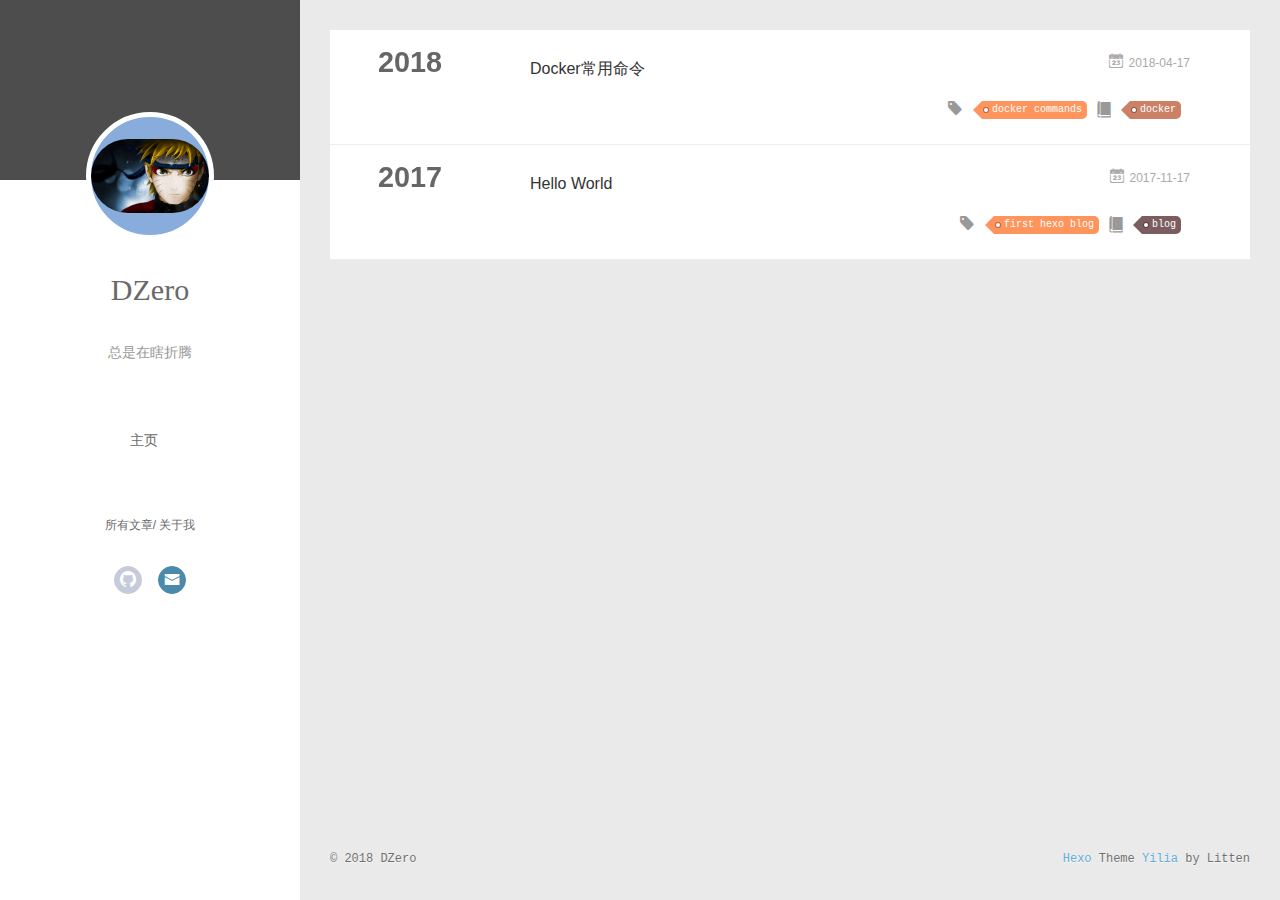
<file: archives/index.html>
<!DOCTYPE html>
<html>
<head>
  <meta charset="utf-8">
  
  <meta name="renderer" content="webkit">
  <meta http-equiv="X-UA-Compatible" content="IE=edge" >
  <link rel="dns-prefetch" href="http://yoursite.com">
  <title>Archives | DZero&#39;s Blogs</title>
  <meta name="viewport" content="width=device-width, initial-scale=1, maximum-scale=1">
  <meta property="og:type" content="website">
<meta property="og:title" content="DZero&#39;s Blogs">
<meta property="og:url" content="http://yoursite.com/archives/index.html">
<meta property="og:site_name" content="DZero&#39;s Blogs">
<meta property="og:locale" content="zh-Hans">
<meta name="twitter:card" content="summary">
<meta name="twitter:title" content="DZero&#39;s Blogs">
  
    <link rel="alternative" href="/atom.xml" title="DZero&#39;s Blogs" type="application/atom+xml">
  
  
    <link rel="icon" href="/favicon.png">
  
  <link rel="stylesheet" type="text/css" href="/./main.0cf68a.css">
  <style type="text/css">
  
    #container.show {
      background: linear-gradient(200deg,#a0cfe4,#e8c37e);
    }
  </style>
  

  

</head>

<body>
  <div id="container" q-class="show:isCtnShow">
    <canvas id="anm-canvas" class="anm-canvas"></canvas>
    <div class="left-col" q-class="show:isShow">
      
<div class="overlay" style="background: #4d4d4d"></div>
<div class="intrude-less">
	<header id="header" class="inner">
		<a href="/" class="profilepic">
			<img src="/assets/imgs/hymr.jpg" class="js-avatar">
		</a>
		<hgroup>
		  <h1 class="header-author"><a href="/">DZero</a></h1>
		</hgroup>
		
		<p class="header-subtitle">总是在瞎折腾</p>
		

		<nav class="header-menu">
			<ul>
			
				<li><a href="/">主页</a></li>
	        
			</ul>
		</nav>
		<nav class="header-smart-menu">
    		
    			
    			<a q-on="click: openSlider(e, 'innerArchive')" href="javascript:void(0)">所有文章</a>
    			
            
    			
            
    			
    			<a q-on="click: openSlider(e, 'aboutme')" href="javascript:void(0)">关于我</a>
    			
            
		</nav>
		<nav class="header-nav">
			<div class="social">
				
					<a class="github" target="_blank" href="https://github.com/DaiZero" title="github"><i class="icon-github"></i></a>
		        
					<a class="mail" target="_blank" href="mailto:dzd624175217@gmail.com" title="mail"><i class="icon-mail"></i></a>
		        
			</div>
		</nav>
	</header>		
</div>

    </div>
    <div class="mid-col" q-class="show:isShow,hide:isShow|isFalse">
      
<nav id="mobile-nav">
  	<div class="overlay js-overlay" style="background: #4d4d4d"></div>
	<div class="btnctn js-mobile-btnctn">
  		<div class="slider-trigger list" q-on="click: openSlider(e)"><i class="icon icon-sort"></i></div>
	</div>
	<div class="intrude-less">
		<header id="header" class="inner">
			<div class="profilepic">
				<img src="/assets/imgs/hymr.jpg" class="js-avatar">
			</div>
			<hgroup>
			  <h1 class="header-author js-header-author">DZero</h1>
			</hgroup>
			
			<p class="header-subtitle"><i class="icon icon-quo-left"></i>总是在瞎折腾<i class="icon icon-quo-right"></i></p>
			
			
			
				
			
			
			
			<nav class="header-nav">
				<div class="social">
					
						<a class="github" target="_blank" href="https://github.com/DaiZero" title="github"><i class="icon-github"></i></a>
			        
						<a class="mail" target="_blank" href="mailto:dzd624175217@gmail.com" title="mail"><i class="icon-mail"></i></a>
			        
				</div>
			</nav>

			<nav class="header-menu js-header-menu">
				<ul style="width: 50%">
				
				
					<li style="width: 100%"><a href="/">主页</a></li>
		        
				</ul>
			</nav>
		</header>				
	</div>
	<div class="mobile-mask" style="display:none" q-show="isShow"></div>
</nav>

      <div id="wrapper" class="body-wrap">
        <div class="menu-l">
          <div class="canvas-wrap">
            <canvas data-colors="#eaeaea" data-sectionHeight="100" data-contentId="js-content" id="myCanvas1" class="anm-canvas"></canvas>
          </div>
          <div id="js-content" class="content-ll">
            
  
  
    
    
      
      
      <section class="archives-wrap">
        <div class="archive-year-wrap">
          <a href="/archives/2018" class="archive-year">2018</a>
        </div>
        <div class="archives">
    
    <article class="archive-article archive-type-post">
  <div class="archive-article-inner">
    <header class="archive-article-header">
      	<div class="article-meta">
	      	<a href="/2018/04/17/docker-commands/" class="archive-article-date">
  	<time datetime="2018-04-17T13:09:21.000Z" itemprop="datePublished"><i class="icon-calendar icon"></i>2018-04-17</time>
</a>
        </div>
    	 
  
    <h1 itemprop="name">
      <a class="archive-article-title" href="/2018/04/17/docker-commands/">Docker常用命令</a>
    </h1>
  

        <div class="article-info info-on-right">
          
	<div class="article-tag tagcloud">
		<i class="icon-price-tags icon"></i>
		<ul class="article-tag-list">
			 
        		<li class="article-tag-list-item">
        			<a href="javascript:void(0)" class="js-tag article-tag-list-link color1">docker commands</a>
        		</li>
      		
		</ul>
	</div>

          
	<div class="article-category tagcloud">
		<i class="icon-book icon"></i>
		<ul class="article-tag-list">
			 
        		<li class="article-tag-list-item">
        			<a href="/categories/docker//" class="article-tag-list-link color2">docker</a>
        		</li>
      		
		</ul>
	</div>


        </div>
        <div class="clearfix"></div>
    </header>
  </div>
</article>
  
    
    
      
        </div></section>
      
      
      <section class="archives-wrap">
        <div class="archive-year-wrap">
          <a href="/archives/2017" class="archive-year">2017</a>
        </div>
        <div class="archives">
    
    <article class="archive-article archive-type-post">
  <div class="archive-article-inner">
    <header class="archive-article-header">
      	<div class="article-meta">
	      	<a href="/2017/11/17/hello-world/" class="archive-article-date">
  	<time datetime="2017-11-17T15:11:47.836Z" itemprop="datePublished"><i class="icon-calendar icon"></i>2017-11-17</time>
</a>
        </div>
    	 
  
    <h1 itemprop="name">
      <a class="archive-article-title" href="/2017/11/17/hello-world/">Hello World</a>
    </h1>
  

        <div class="article-info info-on-right">
          
	<div class="article-tag tagcloud">
		<i class="icon-price-tags icon"></i>
		<ul class="article-tag-list">
			 
        		<li class="article-tag-list-item">
        			<a href="javascript:void(0)" class="js-tag article-tag-list-link color1">first hexo blog</a>
        		</li>
      		
		</ul>
	</div>

          
	<div class="article-category tagcloud">
		<i class="icon-book icon"></i>
		<ul class="article-tag-list">
			 
        		<li class="article-tag-list-item">
        			<a href="/categories/blog//" class="article-tag-list-link color5">blog</a>
        		</li>
      		
		</ul>
	</div>


        </div>
        <div class="clearfix"></div>
    </header>
  </div>
</article>
  
  
    </div></section>
  

    


          </div>
        </div>
      </div>
      <footer id="footer">
  <div class="outer">
    <div id="footer-info">
    	<div class="footer-left">
    		&copy; 2018 DZero
    	</div>
      	<div class="footer-right">
      		<a href="http://hexo.io/" target="_blank">Hexo</a>  Theme <a href="https://github.com/litten/hexo-theme-yilia" target="_blank">Yilia</a> by Litten
      	</div>
    </div>
  </div>
</footer>
    </div>
    <script>
	var yiliaConfig = {
		mathjax: true,
		isHome: false,
		isPost: false,
		isArchive: true,
		isTag: false,
		isCategory: false,
		open_in_new: false,
		toc_hide_index: true,
		root: "/",
		innerArchive: true,
		showTags: false
	}
</script>

<script>!function(t){function n(e){if(r[e])return r[e].exports;var i=r[e]={exports:{},id:e,loaded:!1};return t[e].call(i.exports,i,i.exports,n),i.loaded=!0,i.exports}var r={};n.m=t,n.c=r,n.p="./",n(0)}([function(t,n,r){r(195),t.exports=r(191)},function(t,n,r){var e=r(3),i=r(52),o=r(27),u=r(28),c=r(53),f="prototype",a=function(t,n,r){var s,l,h,v,p=t&a.F,d=t&a.G,y=t&a.S,g=t&a.P,b=t&a.B,m=d?e:y?e[n]||(e[n]={}):(e[n]||{})[f],x=d?i:i[n]||(i[n]={}),w=x[f]||(x[f]={});d&&(r=n);for(s in r)l=!p&&m&&void 0!==m[s],h=(l?m:r)[s],v=b&&l?c(h,e):g&&"function"==typeof h?c(Function.call,h):h,m&&u(m,s,h,t&a.U),x[s]!=h&&o(x,s,v),g&&w[s]!=h&&(w[s]=h)};e.core=i,a.F=1,a.G=2,a.S=4,a.P=8,a.B=16,a.W=32,a.U=64,a.R=128,t.exports=a},function(t,n,r){var e=r(6);t.exports=function(t){if(!e(t))throw TypeError(t+" is not an object!");return t}},function(t,n){var r=t.exports="undefined"!=typeof window&&window.Math==Math?window:"undefined"!=typeof self&&self.Math==Math?self:Function("return this")();"number"==typeof __g&&(__g=r)},function(t,n){t.exports=function(t){try{return!!t()}catch(t){return!0}}},function(t,n){var r=t.exports="undefined"!=typeof window&&window.Math==Math?window:"undefined"!=typeof self&&self.Math==Math?self:Function("return this")();"number"==typeof __g&&(__g=r)},function(t,n){t.exports=function(t){return"object"==typeof t?null!==t:"function"==typeof t}},function(t,n,r){var e=r(126)("wks"),i=r(76),o=r(3).Symbol,u="function"==typeof o;(t.exports=function(t){return e[t]||(e[t]=u&&o[t]||(u?o:i)("Symbol."+t))}).store=e},function(t,n){var r={}.hasOwnProperty;t.exports=function(t,n){return r.call(t,n)}},function(t,n,r){var e=r(94),i=r(33);t.exports=function(t){return e(i(t))}},function(t,n,r){t.exports=!r(4)(function(){return 7!=Object.defineProperty({},"a",{get:function(){return 7}}).a})},function(t,n,r){var e=r(2),i=r(167),o=r(50),u=Object.defineProperty;n.f=r(10)?Object.defineProperty:function(t,n,r){if(e(t),n=o(n,!0),e(r),i)try{return u(t,n,r)}catch(t){}if("get"in r||"set"in r)throw TypeError("Accessors not supported!");return"value"in r&&(t[n]=r.value),t}},function(t,n,r){t.exports=!r(18)(function(){return 7!=Object.defineProperty({},"a",{get:function(){return 7}}).a})},function(t,n,r){var e=r(14),i=r(22);t.exports=r(12)?function(t,n,r){return e.f(t,n,i(1,r))}:function(t,n,r){return t[n]=r,t}},function(t,n,r){var e=r(20),i=r(58),o=r(42),u=Object.defineProperty;n.f=r(12)?Object.defineProperty:function(t,n,r){if(e(t),n=o(n,!0),e(r),i)try{return u(t,n,r)}catch(t){}if("get"in r||"set"in r)throw TypeError("Accessors not supported!");return"value"in r&&(t[n]=r.value),t}},function(t,n,r){var e=r(40)("wks"),i=r(23),o=r(5).Symbol,u="function"==typeof o;(t.exports=function(t){return e[t]||(e[t]=u&&o[t]||(u?o:i)("Symbol."+t))}).store=e},function(t,n,r){var e=r(67),i=Math.min;t.exports=function(t){return t>0?i(e(t),9007199254740991):0}},function(t,n,r){var e=r(46);t.exports=function(t){return Object(e(t))}},function(t,n){t.exports=function(t){try{return!!t()}catch(t){return!0}}},function(t,n,r){var e=r(63),i=r(34);t.exports=Object.keys||function(t){return e(t,i)}},function(t,n,r){var e=r(21);t.exports=function(t){if(!e(t))throw TypeError(t+" is not an object!");return t}},function(t,n){t.exports=function(t){return"object"==typeof t?null!==t:"function"==typeof t}},function(t,n){t.exports=function(t,n){return{enumerable:!(1&t),configurable:!(2&t),writable:!(4&t),value:n}}},function(t,n){var r=0,e=Math.random();t.exports=function(t){return"Symbol(".concat(void 0===t?"":t,")_",(++r+e).toString(36))}},function(t,n){var r={}.hasOwnProperty;t.exports=function(t,n){return r.call(t,n)}},function(t,n){var r=t.exports={version:"2.4.0"};"number"==typeof __e&&(__e=r)},function(t,n){t.exports=function(t){if("function"!=typeof t)throw TypeError(t+" is not a function!");return t}},function(t,n,r){var e=r(11),i=r(66);t.exports=r(10)?function(t,n,r){return e.f(t,n,i(1,r))}:function(t,n,r){return t[n]=r,t}},function(t,n,r){var e=r(3),i=r(27),o=r(24),u=r(76)("src"),c="toString",f=Function[c],a=(""+f).split(c);r(52).inspectSource=function(t){return f.call(t)},(t.exports=function(t,n,r,c){var f="function"==typeof r;f&&(o(r,"name")||i(r,"name",n)),t[n]!==r&&(f&&(o(r,u)||i(r,u,t[n]?""+t[n]:a.join(String(n)))),t===e?t[n]=r:c?t[n]?t[n]=r:i(t,n,r):(delete t[n],i(t,n,r)))})(Function.prototype,c,function(){return"function"==typeof this&&this[u]||f.call(this)})},function(t,n,r){var e=r(1),i=r(4),o=r(46),u=function(t,n,r,e){var i=String(o(t)),u="<"+n;return""!==r&&(u+=" "+r+'="'+String(e).replace(/"/g,"&quot;")+'"'),u+">"+i+"</"+n+">"};t.exports=function(t,n){var r={};r[t]=n(u),e(e.P+e.F*i(function(){var n=""[t]('"');return n!==n.toLowerCase()||n.split('"').length>3}),"String",r)}},function(t,n,r){var e=r(115),i=r(46);t.exports=function(t){return e(i(t))}},function(t,n,r){var e=r(116),i=r(66),o=r(30),u=r(50),c=r(24),f=r(167),a=Object.getOwnPropertyDescriptor;n.f=r(10)?a:function(t,n){if(t=o(t),n=u(n,!0),f)try{return a(t,n)}catch(t){}if(c(t,n))return i(!e.f.call(t,n),t[n])}},function(t,n,r){var e=r(24),i=r(17),o=r(145)("IE_PROTO"),u=Object.prototype;t.exports=Object.getPrototypeOf||function(t){return t=i(t),e(t,o)?t[o]:"function"==typeof t.constructor&&t instanceof t.constructor?t.constructor.prototype:t instanceof Object?u:null}},function(t,n){t.exports=function(t){if(void 0==t)throw TypeError("Can't call method on  "+t);return t}},function(t,n){t.exports="constructor,hasOwnProperty,isPrototypeOf,propertyIsEnumerable,toLocaleString,toString,valueOf".split(",")},function(t,n){t.exports={}},function(t,n){t.exports=!0},function(t,n){n.f={}.propertyIsEnumerable},function(t,n,r){var e=r(14).f,i=r(8),o=r(15)("toStringTag");t.exports=function(t,n,r){t&&!i(t=r?t:t.prototype,o)&&e(t,o,{configurable:!0,value:n})}},function(t,n,r){var e=r(40)("keys"),i=r(23);t.exports=function(t){return e[t]||(e[t]=i(t))}},function(t,n,r){var e=r(5),i="__core-js_shared__",o=e[i]||(e[i]={});t.exports=function(t){return o[t]||(o[t]={})}},function(t,n){var r=Math.ceil,e=Math.floor;t.exports=function(t){return isNaN(t=+t)?0:(t>0?e:r)(t)}},function(t,n,r){var e=r(21);t.exports=function(t,n){if(!e(t))return t;var r,i;if(n&&"function"==typeof(r=t.toString)&&!e(i=r.call(t)))return i;if("function"==typeof(r=t.valueOf)&&!e(i=r.call(t)))return i;if(!n&&"function"==typeof(r=t.toString)&&!e(i=r.call(t)))return i;throw TypeError("Can't convert object to primitive value")}},function(t,n,r){var e=r(5),i=r(25),o=r(36),u=r(44),c=r(14).f;t.exports=function(t){var n=i.Symbol||(i.Symbol=o?{}:e.Symbol||{});"_"==t.charAt(0)||t in n||c(n,t,{value:u.f(t)})}},function(t,n,r){n.f=r(15)},function(t,n){var r={}.toString;t.exports=function(t){return r.call(t).slice(8,-1)}},function(t,n){t.exports=function(t){if(void 0==t)throw TypeError("Can't call method on  "+t);return t}},function(t,n,r){var e=r(4);t.exports=function(t,n){return!!t&&e(function(){n?t.call(null,function(){},1):t.call(null)})}},function(t,n,r){var e=r(53),i=r(115),o=r(17),u=r(16),c=r(203);t.exports=function(t,n){var r=1==t,f=2==t,a=3==t,s=4==t,l=6==t,h=5==t||l,v=n||c;return function(n,c,p){for(var d,y,g=o(n),b=i(g),m=e(c,p,3),x=u(b.length),w=0,S=r?v(n,x):f?v(n,0):void 0;x>w;w++)if((h||w in b)&&(d=b[w],y=m(d,w,g),t))if(r)S[w]=y;else if(y)switch(t){case 3:return!0;case 5:return d;case 6:return w;case 2:S.push(d)}else if(s)return!1;return l?-1:a||s?s:S}}},function(t,n,r){var e=r(1),i=r(52),o=r(4);t.exports=function(t,n){var r=(i.Object||{})[t]||Object[t],u={};u[t]=n(r),e(e.S+e.F*o(function(){r(1)}),"Object",u)}},function(t,n,r){var e=r(6);t.exports=function(t,n){if(!e(t))return t;var r,i;if(n&&"function"==typeof(r=t.toString)&&!e(i=r.call(t)))return i;if("function"==typeof(r=t.valueOf)&&!e(i=r.call(t)))return i;if(!n&&"function"==typeof(r=t.toString)&&!e(i=r.call(t)))return i;throw TypeError("Can't convert object to primitive value")}},function(t,n,r){var e=r(5),i=r(25),o=r(91),u=r(13),c="prototype",f=function(t,n,r){var a,s,l,h=t&f.F,v=t&f.G,p=t&f.S,d=t&f.P,y=t&f.B,g=t&f.W,b=v?i:i[n]||(i[n]={}),m=b[c],x=v?e:p?e[n]:(e[n]||{})[c];v&&(r=n);for(a in r)(s=!h&&x&&void 0!==x[a])&&a in b||(l=s?x[a]:r[a],b[a]=v&&"function"!=typeof x[a]?r[a]:y&&s?o(l,e):g&&x[a]==l?function(t){var n=function(n,r,e){if(this instanceof t){switch(arguments.length){case 0:return new t;case 1:return new t(n);case 2:return new t(n,r)}return new t(n,r,e)}return t.apply(this,arguments)};return n[c]=t[c],n}(l):d&&"function"==typeof l?o(Function.call,l):l,d&&((b.virtual||(b.virtual={}))[a]=l,t&f.R&&m&&!m[a]&&u(m,a,l)))};f.F=1,f.G=2,f.S=4,f.P=8,f.B=16,f.W=32,f.U=64,f.R=128,t.exports=f},function(t,n){var r=t.exports={version:"2.4.0"};"number"==typeof __e&&(__e=r)},function(t,n,r){var e=r(26);t.exports=function(t,n,r){if(e(t),void 0===n)return t;switch(r){case 1:return function(r){return t.call(n,r)};case 2:return function(r,e){return t.call(n,r,e)};case 3:return function(r,e,i){return t.call(n,r,e,i)}}return function(){return t.apply(n,arguments)}}},function(t,n,r){var e=r(183),i=r(1),o=r(126)("metadata"),u=o.store||(o.store=new(r(186))),c=function(t,n,r){var i=u.get(t);if(!i){if(!r)return;u.set(t,i=new e)}var o=i.get(n);if(!o){if(!r)return;i.set(n,o=new e)}return o},f=function(t,n,r){var e=c(n,r,!1);return void 0!==e&&e.has(t)},a=function(t,n,r){var e=c(n,r,!1);return void 0===e?void 0:e.get(t)},s=function(t,n,r,e){c(r,e,!0).set(t,n)},l=function(t,n){var r=c(t,n,!1),e=[];return r&&r.forEach(function(t,n){e.push(n)}),e},h=function(t){return void 0===t||"symbol"==typeof t?t:String(t)},v=function(t){i(i.S,"Reflect",t)};t.exports={store:u,map:c,has:f,get:a,set:s,keys:l,key:h,exp:v}},function(t,n,r){"use strict";if(r(10)){var e=r(69),i=r(3),o=r(4),u=r(1),c=r(127),f=r(152),a=r(53),s=r(68),l=r(66),h=r(27),v=r(73),p=r(67),d=r(16),y=r(75),g=r(50),b=r(24),m=r(180),x=r(114),w=r(6),S=r(17),_=r(137),O=r(70),E=r(32),P=r(71).f,j=r(154),F=r(76),M=r(7),A=r(48),N=r(117),T=r(146),I=r(155),k=r(80),L=r(123),R=r(74),C=r(130),D=r(160),U=r(11),W=r(31),G=U.f,B=W.f,V=i.RangeError,z=i.TypeError,q=i.Uint8Array,K="ArrayBuffer",J="Shared"+K,Y="BYTES_PER_ELEMENT",H="prototype",$=Array[H],X=f.ArrayBuffer,Q=f.DataView,Z=A(0),tt=A(2),nt=A(3),rt=A(4),et=A(5),it=A(6),ot=N(!0),ut=N(!1),ct=I.values,ft=I.keys,at=I.entries,st=$.lastIndexOf,lt=$.reduce,ht=$.reduceRight,vt=$.join,pt=$.sort,dt=$.slice,yt=$.toString,gt=$.toLocaleString,bt=M("iterator"),mt=M("toStringTag"),xt=F("typed_constructor"),wt=F("def_constructor"),St=c.CONSTR,_t=c.TYPED,Ot=c.VIEW,Et="Wrong length!",Pt=A(1,function(t,n){return Tt(T(t,t[wt]),n)}),jt=o(function(){return 1===new q(new Uint16Array([1]).buffer)[0]}),Ft=!!q&&!!q[H].set&&o(function(){new q(1).set({})}),Mt=function(t,n){if(void 0===t)throw z(Et);var r=+t,e=d(t);if(n&&!m(r,e))throw V(Et);return e},At=function(t,n){var r=p(t);if(r<0||r%n)throw V("Wrong offset!");return r},Nt=function(t){if(w(t)&&_t in t)return t;throw z(t+" is not a typed array!")},Tt=function(t,n){if(!(w(t)&&xt in t))throw z("It is not a typed array constructor!");return new t(n)},It=function(t,n){return kt(T(t,t[wt]),n)},kt=function(t,n){for(var r=0,e=n.length,i=Tt(t,e);e>r;)i[r]=n[r++];return i},Lt=function(t,n,r){G(t,n,{get:function(){return this._d[r]}})},Rt=function(t){var n,r,e,i,o,u,c=S(t),f=arguments.length,s=f>1?arguments[1]:void 0,l=void 0!==s,h=j(c);if(void 0!=h&&!_(h)){for(u=h.call(c),e=[],n=0;!(o=u.next()).done;n++)e.push(o.value);c=e}for(l&&f>2&&(s=a(s,arguments[2],2)),n=0,r=d(c.length),i=Tt(this,r);r>n;n++)i[n]=l?s(c[n],n):c[n];return i},Ct=function(){for(var t=0,n=arguments.length,r=Tt(this,n);n>t;)r[t]=arguments[t++];return r},Dt=!!q&&o(function(){gt.call(new q(1))}),Ut=function(){return gt.apply(Dt?dt.call(Nt(this)):Nt(this),arguments)},Wt={copyWithin:function(t,n){return D.call(Nt(this),t,n,arguments.length>2?arguments[2]:void 0)},every:function(t){return rt(Nt(this),t,arguments.length>1?arguments[1]:void 0)},fill:function(t){return C.apply(Nt(this),arguments)},filter:function(t){return It(this,tt(Nt(this),t,arguments.length>1?arguments[1]:void 0))},find:function(t){return et(Nt(this),t,arguments.length>1?arguments[1]:void 0)},findIndex:function(t){return it(Nt(this),t,arguments.length>1?arguments[1]:void 0)},forEach:function(t){Z(Nt(this),t,arguments.length>1?arguments[1]:void 0)},indexOf:function(t){return ut(Nt(this),t,arguments.length>1?arguments[1]:void 0)},includes:function(t){return ot(Nt(this),t,arguments.length>1?arguments[1]:void 0)},join:function(t){return vt.apply(Nt(this),arguments)},lastIndexOf:function(t){return st.apply(Nt(this),arguments)},map:function(t){return Pt(Nt(this),t,arguments.length>1?arguments[1]:void 0)},reduce:function(t){return lt.apply(Nt(this),arguments)},reduceRight:function(t){return ht.apply(Nt(this),arguments)},reverse:function(){for(var t,n=this,r=Nt(n).length,e=Math.floor(r/2),i=0;i<e;)t=n[i],n[i++]=n[--r],n[r]=t;return n},some:function(t){return nt(Nt(this),t,arguments.length>1?arguments[1]:void 0)},sort:function(t){return pt.call(Nt(this),t)},subarray:function(t,n){var r=Nt(this),e=r.length,i=y(t,e);return new(T(r,r[wt]))(r.buffer,r.byteOffset+i*r.BYTES_PER_ELEMENT,d((void 0===n?e:y(n,e))-i))}},Gt=function(t,n){return It(this,dt.call(Nt(this),t,n))},Bt=function(t){Nt(this);var n=At(arguments[1],1),r=this.length,e=S(t),i=d(e.length),o=0;if(i+n>r)throw V(Et);for(;o<i;)this[n+o]=e[o++]},Vt={entries:function(){return at.call(Nt(this))},keys:function(){return ft.call(Nt(this))},values:function(){return ct.call(Nt(this))}},zt=function(t,n){return w(t)&&t[_t]&&"symbol"!=typeof n&&n in t&&String(+n)==String(n)},qt=function(t,n){return zt(t,n=g(n,!0))?l(2,t[n]):B(t,n)},Kt=function(t,n,r){return!(zt(t,n=g(n,!0))&&w(r)&&b(r,"value"))||b(r,"get")||b(r,"set")||r.configurable||b(r,"writable")&&!r.writable||b(r,"enumerable")&&!r.enumerable?G(t,n,r):(t[n]=r.value,t)};St||(W.f=qt,U.f=Kt),u(u.S+u.F*!St,"Object",{getOwnPropertyDescriptor:qt,defineProperty:Kt}),o(function(){yt.call({})})&&(yt=gt=function(){return vt.call(this)});var Jt=v({},Wt);v(Jt,Vt),h(Jt,bt,Vt.values),v(Jt,{slice:Gt,set:Bt,constructor:function(){},toString:yt,toLocaleString:Ut}),Lt(Jt,"buffer","b"),Lt(Jt,"byteOffset","o"),Lt(Jt,"byteLength","l"),Lt(Jt,"length","e"),G(Jt,mt,{get:function(){return this[_t]}}),t.exports=function(t,n,r,f){f=!!f;var a=t+(f?"Clamped":"")+"Array",l="Uint8Array"!=a,v="get"+t,p="set"+t,y=i[a],g=y||{},b=y&&E(y),m=!y||!c.ABV,S={},_=y&&y[H],j=function(t,r){var e=t._d;return e.v[v](r*n+e.o,jt)},F=function(t,r,e){var i=t._d;f&&(e=(e=Math.round(e))<0?0:e>255?255:255&e),i.v[p](r*n+i.o,e,jt)},M=function(t,n){G(t,n,{get:function(){return j(this,n)},set:function(t){return F(this,n,t)},enumerable:!0})};m?(y=r(function(t,r,e,i){s(t,y,a,"_d");var o,u,c,f,l=0,v=0;if(w(r)){if(!(r instanceof X||(f=x(r))==K||f==J))return _t in r?kt(y,r):Rt.call(y,r);o=r,v=At(e,n);var p=r.byteLength;if(void 0===i){if(p%n)throw V(Et);if((u=p-v)<0)throw V(Et)}else if((u=d(i)*n)+v>p)throw V(Et);c=u/n}else c=Mt(r,!0),u=c*n,o=new X(u);for(h(t,"_d",{b:o,o:v,l:u,e:c,v:new Q(o)});l<c;)M(t,l++)}),_=y[H]=O(Jt),h(_,"constructor",y)):L(function(t){new y(null),new y(t)},!0)||(y=r(function(t,r,e,i){s(t,y,a);var o;return w(r)?r instanceof X||(o=x(r))==K||o==J?void 0!==i?new g(r,At(e,n),i):void 0!==e?new g(r,At(e,n)):new g(r):_t in r?kt(y,r):Rt.call(y,r):new g(Mt(r,l))}),Z(b!==Function.prototype?P(g).concat(P(b)):P(g),function(t){t in y||h(y,t,g[t])}),y[H]=_,e||(_.constructor=y));var A=_[bt],N=!!A&&("values"==A.name||void 0==A.name),T=Vt.values;h(y,xt,!0),h(_,_t,a),h(_,Ot,!0),h(_,wt,y),(f?new y(1)[mt]==a:mt in _)||G(_,mt,{get:function(){return a}}),S[a]=y,u(u.G+u.W+u.F*(y!=g),S),u(u.S,a,{BYTES_PER_ELEMENT:n,from:Rt,of:Ct}),Y in _||h(_,Y,n),u(u.P,a,Wt),R(a),u(u.P+u.F*Ft,a,{set:Bt}),u(u.P+u.F*!N,a,Vt),u(u.P+u.F*(_.toString!=yt),a,{toString:yt}),u(u.P+u.F*o(function(){new y(1).slice()}),a,{slice:Gt}),u(u.P+u.F*(o(function(){return[1,2].toLocaleString()!=new y([1,2]).toLocaleString()})||!o(function(){_.toLocaleString.call([1,2])})),a,{toLocaleString:Ut}),k[a]=N?A:T,e||N||h(_,bt,T)}}else t.exports=function(){}},function(t,n){var r={}.toString;t.exports=function(t){return r.call(t).slice(8,-1)}},function(t,n,r){var e=r(21),i=r(5).document,o=e(i)&&e(i.createElement);t.exports=function(t){return o?i.createElement(t):{}}},function(t,n,r){t.exports=!r(12)&&!r(18)(function(){return 7!=Object.defineProperty(r(57)("div"),"a",{get:function(){return 7}}).a})},function(t,n,r){"use strict";var e=r(36),i=r(51),o=r(64),u=r(13),c=r(8),f=r(35),a=r(96),s=r(38),l=r(103),h=r(15)("iterator"),v=!([].keys&&"next"in[].keys()),p="keys",d="values",y=function(){return this};t.exports=function(t,n,r,g,b,m,x){a(r,n,g);var w,S,_,O=function(t){if(!v&&t in F)return F[t];switch(t){case p:case d:return function(){return new r(this,t)}}return function(){return new r(this,t)}},E=n+" Iterator",P=b==d,j=!1,F=t.prototype,M=F[h]||F["@@iterator"]||b&&F[b],A=M||O(b),N=b?P?O("entries"):A:void 0,T="Array"==n?F.entries||M:M;if(T&&(_=l(T.call(new t)))!==Object.prototype&&(s(_,E,!0),e||c(_,h)||u(_,h,y)),P&&M&&M.name!==d&&(j=!0,A=function(){return M.call(this)}),e&&!x||!v&&!j&&F[h]||u(F,h,A),f[n]=A,f[E]=y,b)if(w={values:P?A:O(d),keys:m?A:O(p),entries:N},x)for(S in w)S in F||o(F,S,w[S]);else i(i.P+i.F*(v||j),n,w);return w}},function(t,n,r){var e=r(20),i=r(100),o=r(34),u=r(39)("IE_PROTO"),c=function(){},f="prototype",a=function(){var t,n=r(57)("iframe"),e=o.length;for(n.style.display="none",r(93).appendChild(n),n.src="javascript:",t=n.contentWindow.document,t.open(),t.write("<script>document.F=Object<\/script>"),t.close(),a=t.F;e--;)delete a[f][o[e]];return a()};t.exports=Object.create||function(t,n){var r;return null!==t?(c[f]=e(t),r=new c,c[f]=null,r[u]=t):r=a(),void 0===n?r:i(r,n)}},function(t,n,r){var e=r(63),i=r(34).concat("length","prototype");n.f=Object.getOwnPropertyNames||function(t){return e(t,i)}},function(t,n){n.f=Object.getOwnPropertySymbols},function(t,n,r){var e=r(8),i=r(9),o=r(90)(!1),u=r(39)("IE_PROTO");t.exports=function(t,n){var r,c=i(t),f=0,a=[];for(r in c)r!=u&&e(c,r)&&a.push(r);for(;n.length>f;)e(c,r=n[f++])&&(~o(a,r)||a.push(r));return a}},function(t,n,r){t.exports=r(13)},function(t,n,r){var e=r(76)("meta"),i=r(6),o=r(24),u=r(11).f,c=0,f=Object.isExtensible||function(){return!0},a=!r(4)(function(){return f(Object.preventExtensions({}))}),s=function(t){u(t,e,{value:{i:"O"+ ++c,w:{}}})},l=function(t,n){if(!i(t))return"symbol"==typeof t?t:("string"==typeof t?"S":"P")+t;if(!o(t,e)){if(!f(t))return"F";if(!n)return"E";s(t)}return t[e].i},h=function(t,n){if(!o(t,e)){if(!f(t))return!0;if(!n)return!1;s(t)}return t[e].w},v=function(t){return a&&p.NEED&&f(t)&&!o(t,e)&&s(t),t},p=t.exports={KEY:e,NEED:!1,fastKey:l,getWeak:h,onFreeze:v}},function(t,n){t.exports=function(t,n){return{enumerable:!(1&t),configurable:!(2&t),writable:!(4&t),value:n}}},function(t,n){var r=Math.ceil,e=Math.floor;t.exports=function(t){return isNaN(t=+t)?0:(t>0?e:r)(t)}},function(t,n){t.exports=function(t,n,r,e){if(!(t instanceof n)||void 0!==e&&e in t)throw TypeError(r+": incorrect invocation!");return t}},function(t,n){t.exports=!1},function(t,n,r){var e=r(2),i=r(173),o=r(133),u=r(145)("IE_PROTO"),c=function(){},f="prototype",a=function(){var t,n=r(132)("iframe"),e=o.length;for(n.style.display="none",r(135).appendChild(n),n.src="javascript:",t=n.contentWindow.document,t.open(),t.write("<script>document.F=Object<\/script>"),t.close(),a=t.F;e--;)delete a[f][o[e]];return a()};t.exports=Object.create||function(t,n){var r;return null!==t?(c[f]=e(t),r=new c,c[f]=null,r[u]=t):r=a(),void 0===n?r:i(r,n)}},function(t,n,r){var e=r(175),i=r(133).concat("length","prototype");n.f=Object.getOwnPropertyNames||function(t){return e(t,i)}},function(t,n,r){var e=r(175),i=r(133);t.exports=Object.keys||function(t){return e(t,i)}},function(t,n,r){var e=r(28);t.exports=function(t,n,r){for(var i in n)e(t,i,n[i],r);return t}},function(t,n,r){"use strict";var e=r(3),i=r(11),o=r(10),u=r(7)("species");t.exports=function(t){var n=e[t];o&&n&&!n[u]&&i.f(n,u,{configurable:!0,get:function(){return this}})}},function(t,n,r){var e=r(67),i=Math.max,o=Math.min;t.exports=function(t,n){return t=e(t),t<0?i(t+n,0):o(t,n)}},function(t,n){var r=0,e=Math.random();t.exports=function(t){return"Symbol(".concat(void 0===t?"":t,")_",(++r+e).toString(36))}},function(t,n,r){var e=r(33);t.exports=function(t){return Object(e(t))}},function(t,n,r){var e=r(7)("unscopables"),i=Array.prototype;void 0==i[e]&&r(27)(i,e,{}),t.exports=function(t){i[e][t]=!0}},function(t,n,r){var e=r(53),i=r(169),o=r(137),u=r(2),c=r(16),f=r(154),a={},s={},n=t.exports=function(t,n,r,l,h){var v,p,d,y,g=h?function(){return t}:f(t),b=e(r,l,n?2:1),m=0;if("function"!=typeof g)throw TypeError(t+" is not iterable!");if(o(g)){for(v=c(t.length);v>m;m++)if((y=n?b(u(p=t[m])[0],p[1]):b(t[m]))===a||y===s)return y}else for(d=g.call(t);!(p=d.next()).done;)if((y=i(d,b,p.value,n))===a||y===s)return y};n.BREAK=a,n.RETURN=s},function(t,n){t.exports={}},function(t,n,r){var e=r(11).f,i=r(24),o=r(7)("toStringTag");t.exports=function(t,n,r){t&&!i(t=r?t:t.prototype,o)&&e(t,o,{configurable:!0,value:n})}},function(t,n,r){var e=r(1),i=r(46),o=r(4),u=r(150),c="["+u+"]",f="​",a=RegExp("^"+c+c+"*"),s=RegExp(c+c+"*$"),l=function(t,n,r){var i={},c=o(function(){return!!u[t]()||f[t]()!=f}),a=i[t]=c?n(h):u[t];r&&(i[r]=a),e(e.P+e.F*c,"String",i)},h=l.trim=function(t,n){return t=String(i(t)),1&n&&(t=t.replace(a,"")),2&n&&(t=t.replace(s,"")),t};t.exports=l},function(t,n,r){t.exports={default:r(86),__esModule:!0}},function(t,n,r){t.exports={default:r(87),__esModule:!0}},function(t,n,r){"use strict";function e(t){return t&&t.__esModule?t:{default:t}}n.__esModule=!0;var i=r(84),o=e(i),u=r(83),c=e(u),f="function"==typeof c.default&&"symbol"==typeof o.default?function(t){return typeof t}:function(t){return t&&"function"==typeof c.default&&t.constructor===c.default&&t!==c.default.prototype?"symbol":typeof t};n.default="function"==typeof c.default&&"symbol"===f(o.default)?function(t){return void 0===t?"undefined":f(t)}:function(t){return t&&"function"==typeof c.default&&t.constructor===c.default&&t!==c.default.prototype?"symbol":void 0===t?"undefined":f(t)}},function(t,n,r){r(110),r(108),r(111),r(112),t.exports=r(25).Symbol},function(t,n,r){r(109),r(113),t.exports=r(44).f("iterator")},function(t,n){t.exports=function(t){if("function"!=typeof t)throw TypeError(t+" is not a function!");return t}},function(t,n){t.exports=function(){}},function(t,n,r){var e=r(9),i=r(106),o=r(105);t.exports=function(t){return function(n,r,u){var c,f=e(n),a=i(f.length),s=o(u,a);if(t&&r!=r){for(;a>s;)if((c=f[s++])!=c)return!0}else for(;a>s;s++)if((t||s in f)&&f[s]===r)return t||s||0;return!t&&-1}}},function(t,n,r){var e=r(88);t.exports=function(t,n,r){if(e(t),void 0===n)return t;switch(r){case 1:return function(r){return t.call(n,r)};case 2:return function(r,e){return t.call(n,r,e)};case 3:return function(r,e,i){return t.call(n,r,e,i)}}return function(){return t.apply(n,arguments)}}},function(t,n,r){var e=r(19),i=r(62),o=r(37);t.exports=function(t){var n=e(t),r=i.f;if(r)for(var u,c=r(t),f=o.f,a=0;c.length>a;)f.call(t,u=c[a++])&&n.push(u);return n}},function(t,n,r){t.exports=r(5).document&&document.documentElement},function(t,n,r){var e=r(56);t.exports=Object("z").propertyIsEnumerable(0)?Object:function(t){return"String"==e(t)?t.split(""):Object(t)}},function(t,n,r){var e=r(56);t.exports=Array.isArray||function(t){return"Array"==e(t)}},function(t,n,r){"use strict";var e=r(60),i=r(22),o=r(38),u={};r(13)(u,r(15)("iterator"),function(){return this}),t.exports=function(t,n,r){t.prototype=e(u,{next:i(1,r)}),o(t,n+" Iterator")}},function(t,n){t.exports=function(t,n){return{value:n,done:!!t}}},function(t,n,r){var e=r(19),i=r(9);t.exports=function(t,n){for(var r,o=i(t),u=e(o),c=u.length,f=0;c>f;)if(o[r=u[f++]]===n)return r}},function(t,n,r){var e=r(23)("meta"),i=r(21),o=r(8),u=r(14).f,c=0,f=Object.isExtensible||function(){return!0},a=!r(18)(function(){return f(Object.preventExtensions({}))}),s=function(t){u(t,e,{value:{i:"O"+ ++c,w:{}}})},l=function(t,n){if(!i(t))return"symbol"==typeof t?t:("string"==typeof t?"S":"P")+t;if(!o(t,e)){if(!f(t))return"F";if(!n)return"E";s(t)}return t[e].i},h=function(t,n){if(!o(t,e)){if(!f(t))return!0;if(!n)return!1;s(t)}return t[e].w},v=function(t){return a&&p.NEED&&f(t)&&!o(t,e)&&s(t),t},p=t.exports={KEY:e,NEED:!1,fastKey:l,getWeak:h,onFreeze:v}},function(t,n,r){var e=r(14),i=r(20),o=r(19);t.exports=r(12)?Object.defineProperties:function(t,n){i(t);for(var r,u=o(n),c=u.length,f=0;c>f;)e.f(t,r=u[f++],n[r]);return t}},function(t,n,r){var e=r(37),i=r(22),o=r(9),u=r(42),c=r(8),f=r(58),a=Object.getOwnPropertyDescriptor;n.f=r(12)?a:function(t,n){if(t=o(t),n=u(n,!0),f)try{return a(t,n)}catch(t){}if(c(t,n))return i(!e.f.call(t,n),t[n])}},function(t,n,r){var e=r(9),i=r(61).f,o={}.toString,u="object"==typeof window&&window&&Object.getOwnPropertyNames?Object.getOwnPropertyNames(window):[],c=function(t){try{return i(t)}catch(t){return u.slice()}};t.exports.f=function(t){return u&&"[object Window]"==o.call(t)?c(t):i(e(t))}},function(t,n,r){var e=r(8),i=r(77),o=r(39)("IE_PROTO"),u=Object.prototype;t.exports=Object.getPrototypeOf||function(t){return t=i(t),e(t,o)?t[o]:"function"==typeof t.constructor&&t instanceof t.constructor?t.constructor.prototype:t instanceof Object?u:null}},function(t,n,r){var e=r(41),i=r(33);t.exports=function(t){return function(n,r){var o,u,c=String(i(n)),f=e(r),a=c.length;return f<0||f>=a?t?"":void 0:(o=c.charCodeAt(f),o<55296||o>56319||f+1===a||(u=c.charCodeAt(f+1))<56320||u>57343?t?c.charAt(f):o:t?c.slice(f,f+2):u-56320+(o-55296<<10)+65536)}}},function(t,n,r){var e=r(41),i=Math.max,o=Math.min;t.exports=function(t,n){return t=e(t),t<0?i(t+n,0):o(t,n)}},function(t,n,r){var e=r(41),i=Math.min;t.exports=function(t){return t>0?i(e(t),9007199254740991):0}},function(t,n,r){"use strict";var e=r(89),i=r(97),o=r(35),u=r(9);t.exports=r(59)(Array,"Array",function(t,n){this._t=u(t),this._i=0,this._k=n},function(){var t=this._t,n=this._k,r=this._i++;return!t||r>=t.length?(this._t=void 0,i(1)):"keys"==n?i(0,r):"values"==n?i(0,t[r]):i(0,[r,t[r]])},"values"),o.Arguments=o.Array,e("keys"),e("values"),e("entries")},function(t,n){},function(t,n,r){"use strict";var e=r(104)(!0);r(59)(String,"String",function(t){this._t=String(t),this._i=0},function(){var t,n=this._t,r=this._i;return r>=n.length?{value:void 0,done:!0}:(t=e(n,r),this._i+=t.length,{value:t,done:!1})})},function(t,n,r){"use strict";var e=r(5),i=r(8),o=r(12),u=r(51),c=r(64),f=r(99).KEY,a=r(18),s=r(40),l=r(38),h=r(23),v=r(15),p=r(44),d=r(43),y=r(98),g=r(92),b=r(95),m=r(20),x=r(9),w=r(42),S=r(22),_=r(60),O=r(102),E=r(101),P=r(14),j=r(19),F=E.f,M=P.f,A=O.f,N=e.Symbol,T=e.JSON,I=T&&T.stringify,k="prototype",L=v("_hidden"),R=v("toPrimitive"),C={}.propertyIsEnumerable,D=s("symbol-registry"),U=s("symbols"),W=s("op-symbols"),G=Object[k],B="function"==typeof N,V=e.QObject,z=!V||!V[k]||!V[k].findChild,q=o&&a(function(){return 7!=_(M({},"a",{get:function(){return M(this,"a",{value:7}).a}})).a})?function(t,n,r){var e=F(G,n);e&&delete G[n],M(t,n,r),e&&t!==G&&M(G,n,e)}:M,K=function(t){var n=U[t]=_(N[k]);return n._k=t,n},J=B&&"symbol"==typeof N.iterator?function(t){return"symbol"==typeof t}:function(t){return t instanceof N},Y=function(t,n,r){return t===G&&Y(W,n,r),m(t),n=w(n,!0),m(r),i(U,n)?(r.enumerable?(i(t,L)&&t[L][n]&&(t[L][n]=!1),r=_(r,{enumerable:S(0,!1)})):(i(t,L)||M(t,L,S(1,{})),t[L][n]=!0),q(t,n,r)):M(t,n,r)},H=function(t,n){m(t);for(var r,e=g(n=x(n)),i=0,o=e.length;o>i;)Y(t,r=e[i++],n[r]);return t},$=function(t,n){return void 0===n?_(t):H(_(t),n)},X=function(t){var n=C.call(this,t=w(t,!0));return!(this===G&&i(U,t)&&!i(W,t))&&(!(n||!i(this,t)||!i(U,t)||i(this,L)&&this[L][t])||n)},Q=function(t,n){if(t=x(t),n=w(n,!0),t!==G||!i(U,n)||i(W,n)){var r=F(t,n);return!r||!i(U,n)||i(t,L)&&t[L][n]||(r.enumerable=!0),r}},Z=function(t){for(var n,r=A(x(t)),e=[],o=0;r.length>o;)i(U,n=r[o++])||n==L||n==f||e.push(n);return e},tt=function(t){for(var n,r=t===G,e=A(r?W:x(t)),o=[],u=0;e.length>u;)!i(U,n=e[u++])||r&&!i(G,n)||o.push(U[n]);return o};B||(N=function(){if(this instanceof N)throw TypeError("Symbol is not a constructor!");var t=h(arguments.length>0?arguments[0]:void 0),n=function(r){this===G&&n.call(W,r),i(this,L)&&i(this[L],t)&&(this[L][t]=!1),q(this,t,S(1,r))};return o&&z&&q(G,t,{configurable:!0,set:n}),K(t)},c(N[k],"toString",function(){return this._k}),E.f=Q,P.f=Y,r(61).f=O.f=Z,r(37).f=X,r(62).f=tt,o&&!r(36)&&c(G,"propertyIsEnumerable",X,!0),p.f=function(t){return K(v(t))}),u(u.G+u.W+u.F*!B,{Symbol:N});for(var nt="hasInstance,isConcatSpreadable,iterator,match,replace,search,species,split,toPrimitive,toStringTag,unscopables".split(","),rt=0;nt.length>rt;)v(nt[rt++]);for(var nt=j(v.store),rt=0;nt.length>rt;)d(nt[rt++]);u(u.S+u.F*!B,"Symbol",{for:function(t){return i(D,t+="")?D[t]:D[t]=N(t)},keyFor:function(t){if(J(t))return y(D,t);throw TypeError(t+" is not a symbol!")},useSetter:function(){z=!0},useSimple:function(){z=!1}}),u(u.S+u.F*!B,"Object",{create:$,defineProperty:Y,defineProperties:H,getOwnPropertyDescriptor:Q,getOwnPropertyNames:Z,getOwnPropertySymbols:tt}),T&&u(u.S+u.F*(!B||a(function(){var t=N();return"[null]"!=I([t])||"{}"!=I({a:t})||"{}"!=I(Object(t))})),"JSON",{stringify:function(t){if(void 0!==t&&!J(t)){for(var n,r,e=[t],i=1;arguments.length>i;)e.push(arguments[i++]);return n=e[1],"function"==typeof n&&(r=n),!r&&b(n)||(n=function(t,n){if(r&&(n=r.call(this,t,n)),!J(n))return n}),e[1]=n,I.apply(T,e)}}}),N[k][R]||r(13)(N[k],R,N[k].valueOf),l(N,"Symbol"),l(Math,"Math",!0),l(e.JSON,"JSON",!0)},function(t,n,r){r(43)("asyncIterator")},function(t,n,r){r(43)("observable")},function(t,n,r){r(107);for(var e=r(5),i=r(13),o=r(35),u=r(15)("toStringTag"),c=["NodeList","DOMTokenList","MediaList","StyleSheetList","CSSRuleList"],f=0;f<5;f++){var a=c[f],s=e[a],l=s&&s.prototype;l&&!l[u]&&i(l,u,a),o[a]=o.Array}},function(t,n,r){var e=r(45),i=r(7)("toStringTag"),o="Arguments"==e(function(){return arguments}()),u=function(t,n){try{return t[n]}catch(t){}};t.exports=function(t){var n,r,c;return void 0===t?"Undefined":null===t?"Null":"string"==typeof(r=u(n=Object(t),i))?r:o?e(n):"Object"==(c=e(n))&&"function"==typeof n.callee?"Arguments":c}},function(t,n,r){var e=r(45);t.exports=Object("z").propertyIsEnumerable(0)?Object:function(t){return"String"==e(t)?t.split(""):Object(t)}},function(t,n){n.f={}.propertyIsEnumerable},function(t,n,r){var e=r(30),i=r(16),o=r(75);t.exports=function(t){return function(n,r,u){var c,f=e(n),a=i(f.length),s=o(u,a);if(t&&r!=r){for(;a>s;)if((c=f[s++])!=c)return!0}else for(;a>s;s++)if((t||s in f)&&f[s]===r)return t||s||0;return!t&&-1}}},function(t,n,r){"use strict";var e=r(3),i=r(1),o=r(28),u=r(73),c=r(65),f=r(79),a=r(68),s=r(6),l=r(4),h=r(123),v=r(81),p=r(136);t.exports=function(t,n,r,d,y,g){var b=e[t],m=b,x=y?"set":"add",w=m&&m.prototype,S={},_=function(t){var n=w[t];o(w,t,"delete"==t?function(t){return!(g&&!s(t))&&n.call(this,0===t?0:t)}:"has"==t?function(t){return!(g&&!s(t))&&n.call(this,0===t?0:t)}:"get"==t?function(t){return g&&!s(t)?void 0:n.call(this,0===t?0:t)}:"add"==t?function(t){return n.call(this,0===t?0:t),this}:function(t,r){return n.call(this,0===t?0:t,r),this})};if("function"==typeof m&&(g||w.forEach&&!l(function(){(new m).entries().next()}))){var O=new m,E=O[x](g?{}:-0,1)!=O,P=l(function(){O.has(1)}),j=h(function(t){new m(t)}),F=!g&&l(function(){for(var t=new m,n=5;n--;)t[x](n,n);return!t.has(-0)});j||(m=n(function(n,r){a(n,m,t);var e=p(new b,n,m);return void 0!=r&&f(r,y,e[x],e),e}),m.prototype=w,w.constructor=m),(P||F)&&(_("delete"),_("has"),y&&_("get")),(F||E)&&_(x),g&&w.clear&&delete w.clear}else m=d.getConstructor(n,t,y,x),u(m.prototype,r),c.NEED=!0;return v(m,t),S[t]=m,i(i.G+i.W+i.F*(m!=b),S),g||d.setStrong(m,t,y),m}},function(t,n,r){"use strict";var e=r(27),i=r(28),o=r(4),u=r(46),c=r(7);t.exports=function(t,n,r){var f=c(t),a=r(u,f,""[t]),s=a[0],l=a[1];o(function(){var n={};return n[f]=function(){return 7},7!=""[t](n)})&&(i(String.prototype,t,s),e(RegExp.prototype,f,2==n?function(t,n){return l.call(t,this,n)}:function(t){return l.call(t,this)}))}
},function(t,n,r){"use strict";var e=r(2);t.exports=function(){var t=e(this),n="";return t.global&&(n+="g"),t.ignoreCase&&(n+="i"),t.multiline&&(n+="m"),t.unicode&&(n+="u"),t.sticky&&(n+="y"),n}},function(t,n){t.exports=function(t,n,r){var e=void 0===r;switch(n.length){case 0:return e?t():t.call(r);case 1:return e?t(n[0]):t.call(r,n[0]);case 2:return e?t(n[0],n[1]):t.call(r,n[0],n[1]);case 3:return e?t(n[0],n[1],n[2]):t.call(r,n[0],n[1],n[2]);case 4:return e?t(n[0],n[1],n[2],n[3]):t.call(r,n[0],n[1],n[2],n[3])}return t.apply(r,n)}},function(t,n,r){var e=r(6),i=r(45),o=r(7)("match");t.exports=function(t){var n;return e(t)&&(void 0!==(n=t[o])?!!n:"RegExp"==i(t))}},function(t,n,r){var e=r(7)("iterator"),i=!1;try{var o=[7][e]();o.return=function(){i=!0},Array.from(o,function(){throw 2})}catch(t){}t.exports=function(t,n){if(!n&&!i)return!1;var r=!1;try{var o=[7],u=o[e]();u.next=function(){return{done:r=!0}},o[e]=function(){return u},t(o)}catch(t){}return r}},function(t,n,r){t.exports=r(69)||!r(4)(function(){var t=Math.random();__defineSetter__.call(null,t,function(){}),delete r(3)[t]})},function(t,n){n.f=Object.getOwnPropertySymbols},function(t,n,r){var e=r(3),i="__core-js_shared__",o=e[i]||(e[i]={});t.exports=function(t){return o[t]||(o[t]={})}},function(t,n,r){for(var e,i=r(3),o=r(27),u=r(76),c=u("typed_array"),f=u("view"),a=!(!i.ArrayBuffer||!i.DataView),s=a,l=0,h="Int8Array,Uint8Array,Uint8ClampedArray,Int16Array,Uint16Array,Int32Array,Uint32Array,Float32Array,Float64Array".split(",");l<9;)(e=i[h[l++]])?(o(e.prototype,c,!0),o(e.prototype,f,!0)):s=!1;t.exports={ABV:a,CONSTR:s,TYPED:c,VIEW:f}},function(t,n){"use strict";var r={versions:function(){var t=window.navigator.userAgent;return{trident:t.indexOf("Trident")>-1,presto:t.indexOf("Presto")>-1,webKit:t.indexOf("AppleWebKit")>-1,gecko:t.indexOf("Gecko")>-1&&-1==t.indexOf("KHTML"),mobile:!!t.match(/AppleWebKit.*Mobile.*/),ios:!!t.match(/\(i[^;]+;( U;)? CPU.+Mac OS X/),android:t.indexOf("Android")>-1||t.indexOf("Linux")>-1,iPhone:t.indexOf("iPhone")>-1||t.indexOf("Mac")>-1,iPad:t.indexOf("iPad")>-1,webApp:-1==t.indexOf("Safari"),weixin:-1==t.indexOf("MicroMessenger")}}()};t.exports=r},function(t,n,r){"use strict";var e=r(85),i=function(t){return t&&t.__esModule?t:{default:t}}(e),o=function(){function t(t,n,e){return n||e?String.fromCharCode(n||e):r[t]||t}function n(t){return e[t]}var r={"&quot;":'"',"&lt;":"<","&gt;":">","&amp;":"&","&nbsp;":" "},e={};for(var u in r)e[r[u]]=u;return r["&apos;"]="'",e["'"]="&#39;",{encode:function(t){return t?(""+t).replace(/['<> "&]/g,n).replace(/\r?\n/g,"<br/>").replace(/\s/g,"&nbsp;"):""},decode:function(n){return n?(""+n).replace(/<br\s*\/?>/gi,"\n").replace(/&quot;|&lt;|&gt;|&amp;|&nbsp;|&apos;|&#(\d+);|&#(\d+)/g,t).replace(/\u00a0/g," "):""},encodeBase16:function(t){if(!t)return t;t+="";for(var n=[],r=0,e=t.length;e>r;r++)n.push(t.charCodeAt(r).toString(16).toUpperCase());return n.join("")},encodeBase16forJSON:function(t){if(!t)return t;t=t.replace(/[\u4E00-\u9FBF]/gi,function(t){return escape(t).replace("%u","\\u")});for(var n=[],r=0,e=t.length;e>r;r++)n.push(t.charCodeAt(r).toString(16).toUpperCase());return n.join("")},decodeBase16:function(t){if(!t)return t;t+="";for(var n=[],r=0,e=t.length;e>r;r+=2)n.push(String.fromCharCode("0x"+t.slice(r,r+2)));return n.join("")},encodeObject:function(t){if(t instanceof Array)for(var n=0,r=t.length;r>n;n++)t[n]=o.encodeObject(t[n]);else if("object"==(void 0===t?"undefined":(0,i.default)(t)))for(var e in t)t[e]=o.encodeObject(t[e]);else if("string"==typeof t)return o.encode(t);return t},loadScript:function(t){var n=document.createElement("script");document.getElementsByTagName("body")[0].appendChild(n),n.setAttribute("src",t)},addLoadEvent:function(t){var n=window.onload;"function"!=typeof window.onload?window.onload=t:window.onload=function(){n(),t()}}}}();t.exports=o},function(t,n,r){"use strict";var e=r(17),i=r(75),o=r(16);t.exports=function(t){for(var n=e(this),r=o(n.length),u=arguments.length,c=i(u>1?arguments[1]:void 0,r),f=u>2?arguments[2]:void 0,a=void 0===f?r:i(f,r);a>c;)n[c++]=t;return n}},function(t,n,r){"use strict";var e=r(11),i=r(66);t.exports=function(t,n,r){n in t?e.f(t,n,i(0,r)):t[n]=r}},function(t,n,r){var e=r(6),i=r(3).document,o=e(i)&&e(i.createElement);t.exports=function(t){return o?i.createElement(t):{}}},function(t,n){t.exports="constructor,hasOwnProperty,isPrototypeOf,propertyIsEnumerable,toLocaleString,toString,valueOf".split(",")},function(t,n,r){var e=r(7)("match");t.exports=function(t){var n=/./;try{"/./"[t](n)}catch(r){try{return n[e]=!1,!"/./"[t](n)}catch(t){}}return!0}},function(t,n,r){t.exports=r(3).document&&document.documentElement},function(t,n,r){var e=r(6),i=r(144).set;t.exports=function(t,n,r){var o,u=n.constructor;return u!==r&&"function"==typeof u&&(o=u.prototype)!==r.prototype&&e(o)&&i&&i(t,o),t}},function(t,n,r){var e=r(80),i=r(7)("iterator"),o=Array.prototype;t.exports=function(t){return void 0!==t&&(e.Array===t||o[i]===t)}},function(t,n,r){var e=r(45);t.exports=Array.isArray||function(t){return"Array"==e(t)}},function(t,n,r){"use strict";var e=r(70),i=r(66),o=r(81),u={};r(27)(u,r(7)("iterator"),function(){return this}),t.exports=function(t,n,r){t.prototype=e(u,{next:i(1,r)}),o(t,n+" Iterator")}},function(t,n,r){"use strict";var e=r(69),i=r(1),o=r(28),u=r(27),c=r(24),f=r(80),a=r(139),s=r(81),l=r(32),h=r(7)("iterator"),v=!([].keys&&"next"in[].keys()),p="keys",d="values",y=function(){return this};t.exports=function(t,n,r,g,b,m,x){a(r,n,g);var w,S,_,O=function(t){if(!v&&t in F)return F[t];switch(t){case p:case d:return function(){return new r(this,t)}}return function(){return new r(this,t)}},E=n+" Iterator",P=b==d,j=!1,F=t.prototype,M=F[h]||F["@@iterator"]||b&&F[b],A=M||O(b),N=b?P?O("entries"):A:void 0,T="Array"==n?F.entries||M:M;if(T&&(_=l(T.call(new t)))!==Object.prototype&&(s(_,E,!0),e||c(_,h)||u(_,h,y)),P&&M&&M.name!==d&&(j=!0,A=function(){return M.call(this)}),e&&!x||!v&&!j&&F[h]||u(F,h,A),f[n]=A,f[E]=y,b)if(w={values:P?A:O(d),keys:m?A:O(p),entries:N},x)for(S in w)S in F||o(F,S,w[S]);else i(i.P+i.F*(v||j),n,w);return w}},function(t,n){var r=Math.expm1;t.exports=!r||r(10)>22025.465794806718||r(10)<22025.465794806718||-2e-17!=r(-2e-17)?function(t){return 0==(t=+t)?t:t>-1e-6&&t<1e-6?t+t*t/2:Math.exp(t)-1}:r},function(t,n){t.exports=Math.sign||function(t){return 0==(t=+t)||t!=t?t:t<0?-1:1}},function(t,n,r){var e=r(3),i=r(151).set,o=e.MutationObserver||e.WebKitMutationObserver,u=e.process,c=e.Promise,f="process"==r(45)(u);t.exports=function(){var t,n,r,a=function(){var e,i;for(f&&(e=u.domain)&&e.exit();t;){i=t.fn,t=t.next;try{i()}catch(e){throw t?r():n=void 0,e}}n=void 0,e&&e.enter()};if(f)r=function(){u.nextTick(a)};else if(o){var s=!0,l=document.createTextNode("");new o(a).observe(l,{characterData:!0}),r=function(){l.data=s=!s}}else if(c&&c.resolve){var h=c.resolve();r=function(){h.then(a)}}else r=function(){i.call(e,a)};return function(e){var i={fn:e,next:void 0};n&&(n.next=i),t||(t=i,r()),n=i}}},function(t,n,r){var e=r(6),i=r(2),o=function(t,n){if(i(t),!e(n)&&null!==n)throw TypeError(n+": can't set as prototype!")};t.exports={set:Object.setPrototypeOf||("__proto__"in{}?function(t,n,e){try{e=r(53)(Function.call,r(31).f(Object.prototype,"__proto__").set,2),e(t,[]),n=!(t instanceof Array)}catch(t){n=!0}return function(t,r){return o(t,r),n?t.__proto__=r:e(t,r),t}}({},!1):void 0),check:o}},function(t,n,r){var e=r(126)("keys"),i=r(76);t.exports=function(t){return e[t]||(e[t]=i(t))}},function(t,n,r){var e=r(2),i=r(26),o=r(7)("species");t.exports=function(t,n){var r,u=e(t).constructor;return void 0===u||void 0==(r=e(u)[o])?n:i(r)}},function(t,n,r){var e=r(67),i=r(46);t.exports=function(t){return function(n,r){var o,u,c=String(i(n)),f=e(r),a=c.length;return f<0||f>=a?t?"":void 0:(o=c.charCodeAt(f),o<55296||o>56319||f+1===a||(u=c.charCodeAt(f+1))<56320||u>57343?t?c.charAt(f):o:t?c.slice(f,f+2):u-56320+(o-55296<<10)+65536)}}},function(t,n,r){var e=r(122),i=r(46);t.exports=function(t,n,r){if(e(n))throw TypeError("String#"+r+" doesn't accept regex!");return String(i(t))}},function(t,n,r){"use strict";var e=r(67),i=r(46);t.exports=function(t){var n=String(i(this)),r="",o=e(t);if(o<0||o==1/0)throw RangeError("Count can't be negative");for(;o>0;(o>>>=1)&&(n+=n))1&o&&(r+=n);return r}},function(t,n){t.exports="\t\n\v\f\r   ᠎             　\u2028\u2029\ufeff"},function(t,n,r){var e,i,o,u=r(53),c=r(121),f=r(135),a=r(132),s=r(3),l=s.process,h=s.setImmediate,v=s.clearImmediate,p=s.MessageChannel,d=0,y={},g="onreadystatechange",b=function(){var t=+this;if(y.hasOwnProperty(t)){var n=y[t];delete y[t],n()}},m=function(t){b.call(t.data)};h&&v||(h=function(t){for(var n=[],r=1;arguments.length>r;)n.push(arguments[r++]);return y[++d]=function(){c("function"==typeof t?t:Function(t),n)},e(d),d},v=function(t){delete y[t]},"process"==r(45)(l)?e=function(t){l.nextTick(u(b,t,1))}:p?(i=new p,o=i.port2,i.port1.onmessage=m,e=u(o.postMessage,o,1)):s.addEventListener&&"function"==typeof postMessage&&!s.importScripts?(e=function(t){s.postMessage(t+"","*")},s.addEventListener("message",m,!1)):e=g in a("script")?function(t){f.appendChild(a("script"))[g]=function(){f.removeChild(this),b.call(t)}}:function(t){setTimeout(u(b,t,1),0)}),t.exports={set:h,clear:v}},function(t,n,r){"use strict";var e=r(3),i=r(10),o=r(69),u=r(127),c=r(27),f=r(73),a=r(4),s=r(68),l=r(67),h=r(16),v=r(71).f,p=r(11).f,d=r(130),y=r(81),g="ArrayBuffer",b="DataView",m="prototype",x="Wrong length!",w="Wrong index!",S=e[g],_=e[b],O=e.Math,E=e.RangeError,P=e.Infinity,j=S,F=O.abs,M=O.pow,A=O.floor,N=O.log,T=O.LN2,I="buffer",k="byteLength",L="byteOffset",R=i?"_b":I,C=i?"_l":k,D=i?"_o":L,U=function(t,n,r){var e,i,o,u=Array(r),c=8*r-n-1,f=(1<<c)-1,a=f>>1,s=23===n?M(2,-24)-M(2,-77):0,l=0,h=t<0||0===t&&1/t<0?1:0;for(t=F(t),t!=t||t===P?(i=t!=t?1:0,e=f):(e=A(N(t)/T),t*(o=M(2,-e))<1&&(e--,o*=2),t+=e+a>=1?s/o:s*M(2,1-a),t*o>=2&&(e++,o/=2),e+a>=f?(i=0,e=f):e+a>=1?(i=(t*o-1)*M(2,n),e+=a):(i=t*M(2,a-1)*M(2,n),e=0));n>=8;u[l++]=255&i,i/=256,n-=8);for(e=e<<n|i,c+=n;c>0;u[l++]=255&e,e/=256,c-=8);return u[--l]|=128*h,u},W=function(t,n,r){var e,i=8*r-n-1,o=(1<<i)-1,u=o>>1,c=i-7,f=r-1,a=t[f--],s=127&a;for(a>>=7;c>0;s=256*s+t[f],f--,c-=8);for(e=s&(1<<-c)-1,s>>=-c,c+=n;c>0;e=256*e+t[f],f--,c-=8);if(0===s)s=1-u;else{if(s===o)return e?NaN:a?-P:P;e+=M(2,n),s-=u}return(a?-1:1)*e*M(2,s-n)},G=function(t){return t[3]<<24|t[2]<<16|t[1]<<8|t[0]},B=function(t){return[255&t]},V=function(t){return[255&t,t>>8&255]},z=function(t){return[255&t,t>>8&255,t>>16&255,t>>24&255]},q=function(t){return U(t,52,8)},K=function(t){return U(t,23,4)},J=function(t,n,r){p(t[m],n,{get:function(){return this[r]}})},Y=function(t,n,r,e){var i=+r,o=l(i);if(i!=o||o<0||o+n>t[C])throw E(w);var u=t[R]._b,c=o+t[D],f=u.slice(c,c+n);return e?f:f.reverse()},H=function(t,n,r,e,i,o){var u=+r,c=l(u);if(u!=c||c<0||c+n>t[C])throw E(w);for(var f=t[R]._b,a=c+t[D],s=e(+i),h=0;h<n;h++)f[a+h]=s[o?h:n-h-1]},$=function(t,n){s(t,S,g);var r=+n,e=h(r);if(r!=e)throw E(x);return e};if(u.ABV){if(!a(function(){new S})||!a(function(){new S(.5)})){S=function(t){return new j($(this,t))};for(var X,Q=S[m]=j[m],Z=v(j),tt=0;Z.length>tt;)(X=Z[tt++])in S||c(S,X,j[X]);o||(Q.constructor=S)}var nt=new _(new S(2)),rt=_[m].setInt8;nt.setInt8(0,2147483648),nt.setInt8(1,2147483649),!nt.getInt8(0)&&nt.getInt8(1)||f(_[m],{setInt8:function(t,n){rt.call(this,t,n<<24>>24)},setUint8:function(t,n){rt.call(this,t,n<<24>>24)}},!0)}else S=function(t){var n=$(this,t);this._b=d.call(Array(n),0),this[C]=n},_=function(t,n,r){s(this,_,b),s(t,S,b);var e=t[C],i=l(n);if(i<0||i>e)throw E("Wrong offset!");if(r=void 0===r?e-i:h(r),i+r>e)throw E(x);this[R]=t,this[D]=i,this[C]=r},i&&(J(S,k,"_l"),J(_,I,"_b"),J(_,k,"_l"),J(_,L,"_o")),f(_[m],{getInt8:function(t){return Y(this,1,t)[0]<<24>>24},getUint8:function(t){return Y(this,1,t)[0]},getInt16:function(t){var n=Y(this,2,t,arguments[1]);return(n[1]<<8|n[0])<<16>>16},getUint16:function(t){var n=Y(this,2,t,arguments[1]);return n[1]<<8|n[0]},getInt32:function(t){return G(Y(this,4,t,arguments[1]))},getUint32:function(t){return G(Y(this,4,t,arguments[1]))>>>0},getFloat32:function(t){return W(Y(this,4,t,arguments[1]),23,4)},getFloat64:function(t){return W(Y(this,8,t,arguments[1]),52,8)},setInt8:function(t,n){H(this,1,t,B,n)},setUint8:function(t,n){H(this,1,t,B,n)},setInt16:function(t,n){H(this,2,t,V,n,arguments[2])},setUint16:function(t,n){H(this,2,t,V,n,arguments[2])},setInt32:function(t,n){H(this,4,t,z,n,arguments[2])},setUint32:function(t,n){H(this,4,t,z,n,arguments[2])},setFloat32:function(t,n){H(this,4,t,K,n,arguments[2])},setFloat64:function(t,n){H(this,8,t,q,n,arguments[2])}});y(S,g),y(_,b),c(_[m],u.VIEW,!0),n[g]=S,n[b]=_},function(t,n,r){var e=r(3),i=r(52),o=r(69),u=r(182),c=r(11).f;t.exports=function(t){var n=i.Symbol||(i.Symbol=o?{}:e.Symbol||{});"_"==t.charAt(0)||t in n||c(n,t,{value:u.f(t)})}},function(t,n,r){var e=r(114),i=r(7)("iterator"),o=r(80);t.exports=r(52).getIteratorMethod=function(t){if(void 0!=t)return t[i]||t["@@iterator"]||o[e(t)]}},function(t,n,r){"use strict";var e=r(78),i=r(170),o=r(80),u=r(30);t.exports=r(140)(Array,"Array",function(t,n){this._t=u(t),this._i=0,this._k=n},function(){var t=this._t,n=this._k,r=this._i++;return!t||r>=t.length?(this._t=void 0,i(1)):"keys"==n?i(0,r):"values"==n?i(0,t[r]):i(0,[r,t[r]])},"values"),o.Arguments=o.Array,e("keys"),e("values"),e("entries")},function(t,n){function r(t,n){t.classList?t.classList.add(n):t.className+=" "+n}t.exports=r},function(t,n){function r(t,n){if(t.classList)t.classList.remove(n);else{var r=new RegExp("(^|\\b)"+n.split(" ").join("|")+"(\\b|$)","gi");t.className=t.className.replace(r," ")}}t.exports=r},function(t,n){function r(){throw new Error("setTimeout has not been defined")}function e(){throw new Error("clearTimeout has not been defined")}function i(t){if(s===setTimeout)return setTimeout(t,0);if((s===r||!s)&&setTimeout)return s=setTimeout,setTimeout(t,0);try{return s(t,0)}catch(n){try{return s.call(null,t,0)}catch(n){return s.call(this,t,0)}}}function o(t){if(l===clearTimeout)return clearTimeout(t);if((l===e||!l)&&clearTimeout)return l=clearTimeout,clearTimeout(t);try{return l(t)}catch(n){try{return l.call(null,t)}catch(n){return l.call(this,t)}}}function u(){d&&v&&(d=!1,v.length?p=v.concat(p):y=-1,p.length&&c())}function c(){if(!d){var t=i(u);d=!0;for(var n=p.length;n;){for(v=p,p=[];++y<n;)v&&v[y].run();y=-1,n=p.length}v=null,d=!1,o(t)}}function f(t,n){this.fun=t,this.array=n}function a(){}var s,l,h=t.exports={};!function(){try{s="function"==typeof setTimeout?setTimeout:r}catch(t){s=r}try{l="function"==typeof clearTimeout?clearTimeout:e}catch(t){l=e}}();var v,p=[],d=!1,y=-1;h.nextTick=function(t){var n=new Array(arguments.length-1);if(arguments.length>1)for(var r=1;r<arguments.length;r++)n[r-1]=arguments[r];p.push(new f(t,n)),1!==p.length||d||i(c)},f.prototype.run=function(){this.fun.apply(null,this.array)},h.title="browser",h.browser=!0,h.env={},h.argv=[],h.version="",h.versions={},h.on=a,h.addListener=a,h.once=a,h.off=a,h.removeListener=a,h.removeAllListeners=a,h.emit=a,h.prependListener=a,h.prependOnceListener=a,h.listeners=function(t){return[]},h.binding=function(t){throw new Error("process.binding is not supported")},h.cwd=function(){return"/"},h.chdir=function(t){throw new Error("process.chdir is not supported")},h.umask=function(){return 0}},function(t,n,r){var e=r(45);t.exports=function(t,n){if("number"!=typeof t&&"Number"!=e(t))throw TypeError(n);return+t}},function(t,n,r){"use strict";var e=r(17),i=r(75),o=r(16);t.exports=[].copyWithin||function(t,n){var r=e(this),u=o(r.length),c=i(t,u),f=i(n,u),a=arguments.length>2?arguments[2]:void 0,s=Math.min((void 0===a?u:i(a,u))-f,u-c),l=1;for(f<c&&c<f+s&&(l=-1,f+=s-1,c+=s-1);s-- >0;)f in r?r[c]=r[f]:delete r[c],c+=l,f+=l;return r}},function(t,n,r){var e=r(79);t.exports=function(t,n){var r=[];return e(t,!1,r.push,r,n),r}},function(t,n,r){var e=r(26),i=r(17),o=r(115),u=r(16);t.exports=function(t,n,r,c,f){e(n);var a=i(t),s=o(a),l=u(a.length),h=f?l-1:0,v=f?-1:1;if(r<2)for(;;){if(h in s){c=s[h],h+=v;break}if(h+=v,f?h<0:l<=h)throw TypeError("Reduce of empty array with no initial value")}for(;f?h>=0:l>h;h+=v)h in s&&(c=n(c,s[h],h,a));return c}},function(t,n,r){"use strict";var e=r(26),i=r(6),o=r(121),u=[].slice,c={},f=function(t,n,r){if(!(n in c)){for(var e=[],i=0;i<n;i++)e[i]="a["+i+"]";c[n]=Function("F,a","return new F("+e.join(",")+")")}return c[n](t,r)};t.exports=Function.bind||function(t){var n=e(this),r=u.call(arguments,1),c=function(){var e=r.concat(u.call(arguments));return this instanceof c?f(n,e.length,e):o(n,e,t)};return i(n.prototype)&&(c.prototype=n.prototype),c}},function(t,n,r){"use strict";var e=r(11).f,i=r(70),o=r(73),u=r(53),c=r(68),f=r(46),a=r(79),s=r(140),l=r(170),h=r(74),v=r(10),p=r(65).fastKey,d=v?"_s":"size",y=function(t,n){var r,e=p(n);if("F"!==e)return t._i[e];for(r=t._f;r;r=r.n)if(r.k==n)return r};t.exports={getConstructor:function(t,n,r,s){var l=t(function(t,e){c(t,l,n,"_i"),t._i=i(null),t._f=void 0,t._l=void 0,t[d]=0,void 0!=e&&a(e,r,t[s],t)});return o(l.prototype,{clear:function(){for(var t=this,n=t._i,r=t._f;r;r=r.n)r.r=!0,r.p&&(r.p=r.p.n=void 0),delete n[r.i];t._f=t._l=void 0,t[d]=0},delete:function(t){var n=this,r=y(n,t);if(r){var e=r.n,i=r.p;delete n._i[r.i],r.r=!0,i&&(i.n=e),e&&(e.p=i),n._f==r&&(n._f=e),n._l==r&&(n._l=i),n[d]--}return!!r},forEach:function(t){c(this,l,"forEach");for(var n,r=u(t,arguments.length>1?arguments[1]:void 0,3);n=n?n.n:this._f;)for(r(n.v,n.k,this);n&&n.r;)n=n.p},has:function(t){return!!y(this,t)}}),v&&e(l.prototype,"size",{get:function(){return f(this[d])}}),l},def:function(t,n,r){var e,i,o=y(t,n);return o?o.v=r:(t._l=o={i:i=p(n,!0),k:n,v:r,p:e=t._l,n:void 0,r:!1},t._f||(t._f=o),e&&(e.n=o),t[d]++,"F"!==i&&(t._i[i]=o)),t},getEntry:y,setStrong:function(t,n,r){s(t,n,function(t,n){this._t=t,this._k=n,this._l=void 0},function(){for(var t=this,n=t._k,r=t._l;r&&r.r;)r=r.p;return t._t&&(t._l=r=r?r.n:t._t._f)?"keys"==n?l(0,r.k):"values"==n?l(0,r.v):l(0,[r.k,r.v]):(t._t=void 0,l(1))},r?"entries":"values",!r,!0),h(n)}}},function(t,n,r){var e=r(114),i=r(161);t.exports=function(t){return function(){if(e(this)!=t)throw TypeError(t+"#toJSON isn't generic");return i(this)}}},function(t,n,r){"use strict";var e=r(73),i=r(65).getWeak,o=r(2),u=r(6),c=r(68),f=r(79),a=r(48),s=r(24),l=a(5),h=a(6),v=0,p=function(t){return t._l||(t._l=new d)},d=function(){this.a=[]},y=function(t,n){return l(t.a,function(t){return t[0]===n})};d.prototype={get:function(t){var n=y(this,t);if(n)return n[1]},has:function(t){return!!y(this,t)},set:function(t,n){var r=y(this,t);r?r[1]=n:this.a.push([t,n])},delete:function(t){var n=h(this.a,function(n){return n[0]===t});return~n&&this.a.splice(n,1),!!~n}},t.exports={getConstructor:function(t,n,r,o){var a=t(function(t,e){c(t,a,n,"_i"),t._i=v++,t._l=void 0,void 0!=e&&f(e,r,t[o],t)});return e(a.prototype,{delete:function(t){if(!u(t))return!1;var n=i(t);return!0===n?p(this).delete(t):n&&s(n,this._i)&&delete n[this._i]},has:function(t){if(!u(t))return!1;var n=i(t);return!0===n?p(this).has(t):n&&s(n,this._i)}}),a},def:function(t,n,r){var e=i(o(n),!0);return!0===e?p(t).set(n,r):e[t._i]=r,t},ufstore:p}},function(t,n,r){t.exports=!r(10)&&!r(4)(function(){return 7!=Object.defineProperty(r(132)("div"),"a",{get:function(){return 7}}).a})},function(t,n,r){var e=r(6),i=Math.floor;t.exports=function(t){return!e(t)&&isFinite(t)&&i(t)===t}},function(t,n,r){var e=r(2);t.exports=function(t,n,r,i){try{return i?n(e(r)[0],r[1]):n(r)}catch(n){var o=t.return;throw void 0!==o&&e(o.call(t)),n}}},function(t,n){t.exports=function(t,n){return{value:n,done:!!t}}},function(t,n){t.exports=Math.log1p||function(t){return(t=+t)>-1e-8&&t<1e-8?t-t*t/2:Math.log(1+t)}},function(t,n,r){"use strict";var e=r(72),i=r(125),o=r(116),u=r(17),c=r(115),f=Object.assign;t.exports=!f||r(4)(function(){var t={},n={},r=Symbol(),e="abcdefghijklmnopqrst";return t[r]=7,e.split("").forEach(function(t){n[t]=t}),7!=f({},t)[r]||Object.keys(f({},n)).join("")!=e})?function(t,n){for(var r=u(t),f=arguments.length,a=1,s=i.f,l=o.f;f>a;)for(var h,v=c(arguments[a++]),p=s?e(v).concat(s(v)):e(v),d=p.length,y=0;d>y;)l.call(v,h=p[y++])&&(r[h]=v[h]);return r}:f},function(t,n,r){var e=r(11),i=r(2),o=r(72);t.exports=r(10)?Object.defineProperties:function(t,n){i(t);for(var r,u=o(n),c=u.length,f=0;c>f;)e.f(t,r=u[f++],n[r]);return t}},function(t,n,r){var e=r(30),i=r(71).f,o={}.toString,u="object"==typeof window&&window&&Object.getOwnPropertyNames?Object.getOwnPropertyNames(window):[],c=function(t){try{return i(t)}catch(t){return u.slice()}};t.exports.f=function(t){return u&&"[object Window]"==o.call(t)?c(t):i(e(t))}},function(t,n,r){var e=r(24),i=r(30),o=r(117)(!1),u=r(145)("IE_PROTO");t.exports=function(t,n){var r,c=i(t),f=0,a=[];for(r in c)r!=u&&e(c,r)&&a.push(r);for(;n.length>f;)e(c,r=n[f++])&&(~o(a,r)||a.push(r));return a}},function(t,n,r){var e=r(72),i=r(30),o=r(116).f;t.exports=function(t){return function(n){for(var r,u=i(n),c=e(u),f=c.length,a=0,s=[];f>a;)o.call(u,r=c[a++])&&s.push(t?[r,u[r]]:u[r]);return s}}},function(t,n,r){var e=r(71),i=r(125),o=r(2),u=r(3).Reflect;t.exports=u&&u.ownKeys||function(t){var n=e.f(o(t)),r=i.f;return r?n.concat(r(t)):n}},function(t,n,r){var e=r(3).parseFloat,i=r(82).trim;t.exports=1/e(r(150)+"-0")!=-1/0?function(t){var n=i(String(t),3),r=e(n);return 0===r&&"-"==n.charAt(0)?-0:r}:e},function(t,n,r){var e=r(3).parseInt,i=r(82).trim,o=r(150),u=/^[\-+]?0[xX]/;t.exports=8!==e(o+"08")||22!==e(o+"0x16")?function(t,n){var r=i(String(t),3);return e(r,n>>>0||(u.test(r)?16:10))}:e},function(t,n){t.exports=Object.is||function(t,n){return t===n?0!==t||1/t==1/n:t!=t&&n!=n}},function(t,n,r){var e=r(16),i=r(149),o=r(46);t.exports=function(t,n,r,u){var c=String(o(t)),f=c.length,a=void 0===r?" ":String(r),s=e(n);if(s<=f||""==a)return c;var l=s-f,h=i.call(a,Math.ceil(l/a.length));return h.length>l&&(h=h.slice(0,l)),u?h+c:c+h}},function(t,n,r){n.f=r(7)},function(t,n,r){"use strict";var e=r(164);t.exports=r(118)("Map",function(t){return function(){return t(this,arguments.length>0?arguments[0]:void 0)}},{get:function(t){var n=e.getEntry(this,t);return n&&n.v},set:function(t,n){return e.def(this,0===t?0:t,n)}},e,!0)},function(t,n,r){r(10)&&"g"!=/./g.flags&&r(11).f(RegExp.prototype,"flags",{configurable:!0,get:r(120)})},function(t,n,r){"use strict";var e=r(164);t.exports=r(118)("Set",function(t){return function(){return t(this,arguments.length>0?arguments[0]:void 0)}},{add:function(t){return e.def(this,t=0===t?0:t,t)}},e)},function(t,n,r){"use strict";var e,i=r(48)(0),o=r(28),u=r(65),c=r(172),f=r(166),a=r(6),s=u.getWeak,l=Object.isExtensible,h=f.ufstore,v={},p=function(t){return function(){return t(this,arguments.length>0?arguments[0]:void 0)}},d={get:function(t){if(a(t)){var n=s(t);return!0===n?h(this).get(t):n?n[this._i]:void 0}},set:function(t,n){return f.def(this,t,n)}},y=t.exports=r(118)("WeakMap",p,d,f,!0,!0);7!=(new y).set((Object.freeze||Object)(v),7).get(v)&&(e=f.getConstructor(p),c(e.prototype,d),u.NEED=!0,i(["delete","has","get","set"],function(t){var n=y.prototype,r=n[t];o(n,t,function(n,i){if(a(n)&&!l(n)){this._f||(this._f=new e);var o=this._f[t](n,i);return"set"==t?this:o}return r.call(this,n,i)})}))},,,,function(t,n){"use strict";function r(){var t=document.querySelector("#page-nav");if(t&&!document.querySelector("#page-nav .extend.prev")&&(t.innerHTML='<a class="extend prev disabled" rel="prev">&laquo; Prev</a>'+t.innerHTML),t&&!document.querySelector("#page-nav .extend.next")&&(t.innerHTML=t.innerHTML+'<a class="extend next disabled" rel="next">Next &raquo;</a>'),yiliaConfig&&yiliaConfig.open_in_new){document.querySelectorAll(".article-entry a:not(.article-more-a)").forEach(function(t){var n=t.getAttribute("target");n&&""!==n||t.setAttribute("target","_blank")})}if(yiliaConfig&&yiliaConfig.toc_hide_index){document.querySelectorAll(".toc-number").forEach(function(t){t.style.display="none"})}var n=document.querySelector("#js-aboutme");n&&0!==n.length&&(n.innerHTML=n.innerText)}t.exports={init:r}},function(t,n,r){"use strict";function e(t){return t&&t.__esModule?t:{default:t}}function i(t,n){var r=/\/|index.html/g;return t.replace(r,"")===n.replace(r,"")}function o(){for(var t=document.querySelectorAll(".js-header-menu li a"),n=window.location.pathname,r=0,e=t.length;r<e;r++){var o=t[r];i(n,o.getAttribute("href"))&&(0,h.default)(o,"active")}}function u(t){for(var n=t.offsetLeft,r=t.offsetParent;null!==r;)n+=r.offsetLeft,r=r.offsetParent;return n}function c(t){for(var n=t.offsetTop,r=t.offsetParent;null!==r;)n+=r.offsetTop,r=r.offsetParent;return n}function f(t,n,r,e,i){var o=u(t),f=c(t)-n;if(f-r<=i){var a=t.$newDom;a||(a=t.cloneNode(!0),(0,d.default)(t,a),t.$newDom=a,a.style.position="fixed",a.style.top=(r||f)+"px",a.style.left=o+"px",a.style.zIndex=e||2,a.style.width="100%",a.style.color="#fff"),a.style.visibility="visible",t.style.visibility="hidden"}else{t.style.visibility="visible";var s=t.$newDom;s&&(s.style.visibility="hidden")}}function a(){var t=document.querySelector(".js-overlay"),n=document.querySelector(".js-header-menu");f(t,document.body.scrollTop,-63,2,0),f(n,document.body.scrollTop,1,3,0)}function s(){document.querySelector("#container").addEventListener("scroll",function(t){a()}),window.addEventListener("scroll",function(t){a()}),a()}var l=r(156),h=e(l),v=r(157),p=(e(v),r(382)),d=e(p),y=r(128),g=e(y),b=r(190),m=e(b),x=r(129);(function(){g.default.versions.mobile&&window.screen.width<800&&(o(),s())})(),(0,x.addLoadEvent)(function(){m.default.init()}),t.exports={}},,,,function(t,n,r){(function(t){"use strict";function n(t,n,r){t[n]||Object[e](t,n,{writable:!0,configurable:!0,value:r})}if(r(381),r(391),r(198),t._babelPolyfill)throw new Error("only one instance of babel-polyfill is allowed");t._babelPolyfill=!0;var e="defineProperty";n(String.prototype,"padLeft","".padStart),n(String.prototype,"padRight","".padEnd),"pop,reverse,shift,keys,values,entries,indexOf,every,some,forEach,map,filter,find,findIndex,includes,join,slice,concat,push,splice,unshift,sort,lastIndexOf,reduce,reduceRight,copyWithin,fill".split(",").forEach(function(t){[][t]&&n(Array,t,Function.call.bind([][t]))})}).call(n,function(){return this}())},,,function(t,n,r){r(210),t.exports=r(52).RegExp.escape},,,,function(t,n,r){var e=r(6),i=r(138),o=r(7)("species");t.exports=function(t){var n;return i(t)&&(n=t.constructor,"function"!=typeof n||n!==Array&&!i(n.prototype)||(n=void 0),e(n)&&null===(n=n[o])&&(n=void 0)),void 0===n?Array:n}},function(t,n,r){var e=r(202);t.exports=function(t,n){return new(e(t))(n)}},function(t,n,r){"use strict";var e=r(2),i=r(50),o="number";t.exports=function(t){if("string"!==t&&t!==o&&"default"!==t)throw TypeError("Incorrect hint");return i(e(this),t!=o)}},function(t,n,r){var e=r(72),i=r(125),o=r(116);t.exports=function(t){var n=e(t),r=i.f;if(r)for(var u,c=r(t),f=o.f,a=0;c.length>a;)f.call(t,u=c[a++])&&n.push(u);return n}},function(t,n,r){var e=r(72),i=r(30);t.exports=function(t,n){for(var r,o=i(t),u=e(o),c=u.length,f=0;c>f;)if(o[r=u[f++]]===n)return r}},function(t,n,r){"use strict";var e=r(208),i=r(121),o=r(26);t.exports=function(){for(var t=o(this),n=arguments.length,r=Array(n),u=0,c=e._,f=!1;n>u;)(r[u]=arguments[u++])===c&&(f=!0);return function(){var e,o=this,u=arguments.length,a=0,s=0;if(!f&&!u)return i(t,r,o);if(e=r.slice(),f)for(;n>a;a++)e[a]===c&&(e[a]=arguments[s++]);for(;u>s;)e.push(arguments[s++]);return i(t,e,o)}}},function(t,n,r){t.exports=r(3)},function(t,n){t.exports=function(t,n){var r=n===Object(n)?function(t){return n[t]}:n;return function(n){return String(n).replace(t,r)}}},function(t,n,r){var e=r(1),i=r(209)(/[\\^$*+?.()|[\]{}]/g,"\\$&");e(e.S,"RegExp",{escape:function(t){return i(t)}})},function(t,n,r){var e=r(1);e(e.P,"Array",{copyWithin:r(160)}),r(78)("copyWithin")},function(t,n,r){"use strict";var e=r(1),i=r(48)(4);e(e.P+e.F*!r(47)([].every,!0),"Array",{every:function(t){return i(this,t,arguments[1])}})},function(t,n,r){var e=r(1);e(e.P,"Array",{fill:r(130)}),r(78)("fill")},function(t,n,r){"use strict";var e=r(1),i=r(48)(2);e(e.P+e.F*!r(47)([].filter,!0),"Array",{filter:function(t){return i(this,t,arguments[1])}})},function(t,n,r){"use strict";var e=r(1),i=r(48)(6),o="findIndex",u=!0;o in[]&&Array(1)[o](function(){u=!1}),e(e.P+e.F*u,"Array",{findIndex:function(t){return i(this,t,arguments.length>1?arguments[1]:void 0)}}),r(78)(o)},function(t,n,r){"use strict";var e=r(1),i=r(48)(5),o="find",u=!0;o in[]&&Array(1)[o](function(){u=!1}),e(e.P+e.F*u,"Array",{find:function(t){return i(this,t,arguments.length>1?arguments[1]:void 0)}}),r(78)(o)},function(t,n,r){"use strict";var e=r(1),i=r(48)(0),o=r(47)([].forEach,!0);e(e.P+e.F*!o,"Array",{forEach:function(t){return i(this,t,arguments[1])}})},function(t,n,r){"use strict";var e=r(53),i=r(1),o=r(17),u=r(169),c=r(137),f=r(16),a=r(131),s=r(154);i(i.S+i.F*!r(123)(function(t){Array.from(t)}),"Array",{from:function(t){var n,r,i,l,h=o(t),v="function"==typeof this?this:Array,p=arguments.length,d=p>1?arguments[1]:void 0,y=void 0!==d,g=0,b=s(h);if(y&&(d=e(d,p>2?arguments[2]:void 0,2)),void 0==b||v==Array&&c(b))for(n=f(h.length),r=new v(n);n>g;g++)a(r,g,y?d(h[g],g):h[g]);else for(l=b.call(h),r=new v;!(i=l.next()).done;g++)a(r,g,y?u(l,d,[i.value,g],!0):i.value);return r.length=g,r}})},function(t,n,r){"use strict";var e=r(1),i=r(117)(!1),o=[].indexOf,u=!!o&&1/[1].indexOf(1,-0)<0;e(e.P+e.F*(u||!r(47)(o)),"Array",{indexOf:function(t){return u?o.apply(this,arguments)||0:i(this,t,arguments[1])}})},function(t,n,r){var e=r(1);e(e.S,"Array",{isArray:r(138)})},function(t,n,r){"use strict";var e=r(1),i=r(30),o=[].join;e(e.P+e.F*(r(115)!=Object||!r(47)(o)),"Array",{join:function(t){return o.call(i(this),void 0===t?",":t)}})},function(t,n,r){"use strict";var e=r(1),i=r(30),o=r(67),u=r(16),c=[].lastIndexOf,f=!!c&&1/[1].lastIndexOf(1,-0)<0;e(e.P+e.F*(f||!r(47)(c)),"Array",{lastIndexOf:function(t){if(f)return c.apply(this,arguments)||0;var n=i(this),r=u(n.length),e=r-1;for(arguments.length>1&&(e=Math.min(e,o(arguments[1]))),e<0&&(e=r+e);e>=0;e--)if(e in n&&n[e]===t)return e||0;return-1}})},function(t,n,r){"use strict";var e=r(1),i=r(48)(1);e(e.P+e.F*!r(47)([].map,!0),"Array",{map:function(t){return i(this,t,arguments[1])}})},function(t,n,r){"use strict";var e=r(1),i=r(131);e(e.S+e.F*r(4)(function(){function t(){}return!(Array.of.call(t)instanceof t)}),"Array",{of:function(){for(var t=0,n=arguments.length,r=new("function"==typeof this?this:Array)(n);n>t;)i(r,t,arguments[t++]);return r.length=n,r}})},function(t,n,r){"use strict";var e=r(1),i=r(162);e(e.P+e.F*!r(47)([].reduceRight,!0),"Array",{reduceRight:function(t){return i(this,t,arguments.length,arguments[1],!0)}})},function(t,n,r){"use strict";var e=r(1),i=r(162);e(e.P+e.F*!r(47)([].reduce,!0),"Array",{reduce:function(t){return i(this,t,arguments.length,arguments[1],!1)}})},function(t,n,r){"use strict";var e=r(1),i=r(135),o=r(45),u=r(75),c=r(16),f=[].slice;e(e.P+e.F*r(4)(function(){i&&f.call(i)}),"Array",{slice:function(t,n){var r=c(this.length),e=o(this);if(n=void 0===n?r:n,"Array"==e)return f.call(this,t,n);for(var i=u(t,r),a=u(n,r),s=c(a-i),l=Array(s),h=0;h<s;h++)l[h]="String"==e?this.charAt(i+h):this[i+h];return l}})},function(t,n,r){"use strict";var e=r(1),i=r(48)(3);e(e.P+e.F*!r(47)([].some,!0),"Array",{some:function(t){return i(this,t,arguments[1])}})},function(t,n,r){"use strict";var e=r(1),i=r(26),o=r(17),u=r(4),c=[].sort,f=[1,2,3];e(e.P+e.F*(u(function(){f.sort(void 0)})||!u(function(){f.sort(null)})||!r(47)(c)),"Array",{sort:function(t){return void 0===t?c.call(o(this)):c.call(o(this),i(t))}})},function(t,n,r){r(74)("Array")},function(t,n,r){var e=r(1);e(e.S,"Date",{now:function(){return(new Date).getTime()}})},function(t,n,r){"use strict";var e=r(1),i=r(4),o=Date.prototype.getTime,u=function(t){return t>9?t:"0"+t};e(e.P+e.F*(i(function(){return"0385-07-25T07:06:39.999Z"!=new Date(-5e13-1).toISOString()})||!i(function(){new Date(NaN).toISOString()})),"Date",{toISOString:function(){
if(!isFinite(o.call(this)))throw RangeError("Invalid time value");var t=this,n=t.getUTCFullYear(),r=t.getUTCMilliseconds(),e=n<0?"-":n>9999?"+":"";return e+("00000"+Math.abs(n)).slice(e?-6:-4)+"-"+u(t.getUTCMonth()+1)+"-"+u(t.getUTCDate())+"T"+u(t.getUTCHours())+":"+u(t.getUTCMinutes())+":"+u(t.getUTCSeconds())+"."+(r>99?r:"0"+u(r))+"Z"}})},function(t,n,r){"use strict";var e=r(1),i=r(17),o=r(50);e(e.P+e.F*r(4)(function(){return null!==new Date(NaN).toJSON()||1!==Date.prototype.toJSON.call({toISOString:function(){return 1}})}),"Date",{toJSON:function(t){var n=i(this),r=o(n);return"number"!=typeof r||isFinite(r)?n.toISOString():null}})},function(t,n,r){var e=r(7)("toPrimitive"),i=Date.prototype;e in i||r(27)(i,e,r(204))},function(t,n,r){var e=Date.prototype,i="Invalid Date",o="toString",u=e[o],c=e.getTime;new Date(NaN)+""!=i&&r(28)(e,o,function(){var t=c.call(this);return t===t?u.call(this):i})},function(t,n,r){var e=r(1);e(e.P,"Function",{bind:r(163)})},function(t,n,r){"use strict";var e=r(6),i=r(32),o=r(7)("hasInstance"),u=Function.prototype;o in u||r(11).f(u,o,{value:function(t){if("function"!=typeof this||!e(t))return!1;if(!e(this.prototype))return t instanceof this;for(;t=i(t);)if(this.prototype===t)return!0;return!1}})},function(t,n,r){var e=r(11).f,i=r(66),o=r(24),u=Function.prototype,c="name",f=Object.isExtensible||function(){return!0};c in u||r(10)&&e(u,c,{configurable:!0,get:function(){try{var t=this,n=(""+t).match(/^\s*function ([^ (]*)/)[1];return o(t,c)||!f(t)||e(t,c,i(5,n)),n}catch(t){return""}}})},function(t,n,r){var e=r(1),i=r(171),o=Math.sqrt,u=Math.acosh;e(e.S+e.F*!(u&&710==Math.floor(u(Number.MAX_VALUE))&&u(1/0)==1/0),"Math",{acosh:function(t){return(t=+t)<1?NaN:t>94906265.62425156?Math.log(t)+Math.LN2:i(t-1+o(t-1)*o(t+1))}})},function(t,n,r){function e(t){return isFinite(t=+t)&&0!=t?t<0?-e(-t):Math.log(t+Math.sqrt(t*t+1)):t}var i=r(1),o=Math.asinh;i(i.S+i.F*!(o&&1/o(0)>0),"Math",{asinh:e})},function(t,n,r){var e=r(1),i=Math.atanh;e(e.S+e.F*!(i&&1/i(-0)<0),"Math",{atanh:function(t){return 0==(t=+t)?t:Math.log((1+t)/(1-t))/2}})},function(t,n,r){var e=r(1),i=r(142);e(e.S,"Math",{cbrt:function(t){return i(t=+t)*Math.pow(Math.abs(t),1/3)}})},function(t,n,r){var e=r(1);e(e.S,"Math",{clz32:function(t){return(t>>>=0)?31-Math.floor(Math.log(t+.5)*Math.LOG2E):32}})},function(t,n,r){var e=r(1),i=Math.exp;e(e.S,"Math",{cosh:function(t){return(i(t=+t)+i(-t))/2}})},function(t,n,r){var e=r(1),i=r(141);e(e.S+e.F*(i!=Math.expm1),"Math",{expm1:i})},function(t,n,r){var e=r(1),i=r(142),o=Math.pow,u=o(2,-52),c=o(2,-23),f=o(2,127)*(2-c),a=o(2,-126),s=function(t){return t+1/u-1/u};e(e.S,"Math",{fround:function(t){var n,r,e=Math.abs(t),o=i(t);return e<a?o*s(e/a/c)*a*c:(n=(1+c/u)*e,r=n-(n-e),r>f||r!=r?o*(1/0):o*r)}})},function(t,n,r){var e=r(1),i=Math.abs;e(e.S,"Math",{hypot:function(t,n){for(var r,e,o=0,u=0,c=arguments.length,f=0;u<c;)r=i(arguments[u++]),f<r?(e=f/r,o=o*e*e+1,f=r):r>0?(e=r/f,o+=e*e):o+=r;return f===1/0?1/0:f*Math.sqrt(o)}})},function(t,n,r){var e=r(1),i=Math.imul;e(e.S+e.F*r(4)(function(){return-5!=i(4294967295,5)||2!=i.length}),"Math",{imul:function(t,n){var r=65535,e=+t,i=+n,o=r&e,u=r&i;return 0|o*u+((r&e>>>16)*u+o*(r&i>>>16)<<16>>>0)}})},function(t,n,r){var e=r(1);e(e.S,"Math",{log10:function(t){return Math.log(t)/Math.LN10}})},function(t,n,r){var e=r(1);e(e.S,"Math",{log1p:r(171)})},function(t,n,r){var e=r(1);e(e.S,"Math",{log2:function(t){return Math.log(t)/Math.LN2}})},function(t,n,r){var e=r(1);e(e.S,"Math",{sign:r(142)})},function(t,n,r){var e=r(1),i=r(141),o=Math.exp;e(e.S+e.F*r(4)(function(){return-2e-17!=!Math.sinh(-2e-17)}),"Math",{sinh:function(t){return Math.abs(t=+t)<1?(i(t)-i(-t))/2:(o(t-1)-o(-t-1))*(Math.E/2)}})},function(t,n,r){var e=r(1),i=r(141),o=Math.exp;e(e.S,"Math",{tanh:function(t){var n=i(t=+t),r=i(-t);return n==1/0?1:r==1/0?-1:(n-r)/(o(t)+o(-t))}})},function(t,n,r){var e=r(1);e(e.S,"Math",{trunc:function(t){return(t>0?Math.floor:Math.ceil)(t)}})},function(t,n,r){"use strict";var e=r(3),i=r(24),o=r(45),u=r(136),c=r(50),f=r(4),a=r(71).f,s=r(31).f,l=r(11).f,h=r(82).trim,v="Number",p=e[v],d=p,y=p.prototype,g=o(r(70)(y))==v,b="trim"in String.prototype,m=function(t){var n=c(t,!1);if("string"==typeof n&&n.length>2){n=b?n.trim():h(n,3);var r,e,i,o=n.charCodeAt(0);if(43===o||45===o){if(88===(r=n.charCodeAt(2))||120===r)return NaN}else if(48===o){switch(n.charCodeAt(1)){case 66:case 98:e=2,i=49;break;case 79:case 111:e=8,i=55;break;default:return+n}for(var u,f=n.slice(2),a=0,s=f.length;a<s;a++)if((u=f.charCodeAt(a))<48||u>i)return NaN;return parseInt(f,e)}}return+n};if(!p(" 0o1")||!p("0b1")||p("+0x1")){p=function(t){var n=arguments.length<1?0:t,r=this;return r instanceof p&&(g?f(function(){y.valueOf.call(r)}):o(r)!=v)?u(new d(m(n)),r,p):m(n)};for(var x,w=r(10)?a(d):"MAX_VALUE,MIN_VALUE,NaN,NEGATIVE_INFINITY,POSITIVE_INFINITY,EPSILON,isFinite,isInteger,isNaN,isSafeInteger,MAX_SAFE_INTEGER,MIN_SAFE_INTEGER,parseFloat,parseInt,isInteger".split(","),S=0;w.length>S;S++)i(d,x=w[S])&&!i(p,x)&&l(p,x,s(d,x));p.prototype=y,y.constructor=p,r(28)(e,v,p)}},function(t,n,r){var e=r(1);e(e.S,"Number",{EPSILON:Math.pow(2,-52)})},function(t,n,r){var e=r(1),i=r(3).isFinite;e(e.S,"Number",{isFinite:function(t){return"number"==typeof t&&i(t)}})},function(t,n,r){var e=r(1);e(e.S,"Number",{isInteger:r(168)})},function(t,n,r){var e=r(1);e(e.S,"Number",{isNaN:function(t){return t!=t}})},function(t,n,r){var e=r(1),i=r(168),o=Math.abs;e(e.S,"Number",{isSafeInteger:function(t){return i(t)&&o(t)<=9007199254740991}})},function(t,n,r){var e=r(1);e(e.S,"Number",{MAX_SAFE_INTEGER:9007199254740991})},function(t,n,r){var e=r(1);e(e.S,"Number",{MIN_SAFE_INTEGER:-9007199254740991})},function(t,n,r){var e=r(1),i=r(178);e(e.S+e.F*(Number.parseFloat!=i),"Number",{parseFloat:i})},function(t,n,r){var e=r(1),i=r(179);e(e.S+e.F*(Number.parseInt!=i),"Number",{parseInt:i})},function(t,n,r){"use strict";var e=r(1),i=r(67),o=r(159),u=r(149),c=1..toFixed,f=Math.floor,a=[0,0,0,0,0,0],s="Number.toFixed: incorrect invocation!",l="0",h=function(t,n){for(var r=-1,e=n;++r<6;)e+=t*a[r],a[r]=e%1e7,e=f(e/1e7)},v=function(t){for(var n=6,r=0;--n>=0;)r+=a[n],a[n]=f(r/t),r=r%t*1e7},p=function(){for(var t=6,n="";--t>=0;)if(""!==n||0===t||0!==a[t]){var r=String(a[t]);n=""===n?r:n+u.call(l,7-r.length)+r}return n},d=function(t,n,r){return 0===n?r:n%2==1?d(t,n-1,r*t):d(t*t,n/2,r)},y=function(t){for(var n=0,r=t;r>=4096;)n+=12,r/=4096;for(;r>=2;)n+=1,r/=2;return n};e(e.P+e.F*(!!c&&("0.000"!==8e-5.toFixed(3)||"1"!==.9.toFixed(0)||"1.25"!==1.255.toFixed(2)||"1000000000000000128"!==(0xde0b6b3a7640080).toFixed(0))||!r(4)(function(){c.call({})})),"Number",{toFixed:function(t){var n,r,e,c,f=o(this,s),a=i(t),g="",b=l;if(a<0||a>20)throw RangeError(s);if(f!=f)return"NaN";if(f<=-1e21||f>=1e21)return String(f);if(f<0&&(g="-",f=-f),f>1e-21)if(n=y(f*d(2,69,1))-69,r=n<0?f*d(2,-n,1):f/d(2,n,1),r*=4503599627370496,(n=52-n)>0){for(h(0,r),e=a;e>=7;)h(1e7,0),e-=7;for(h(d(10,e,1),0),e=n-1;e>=23;)v(1<<23),e-=23;v(1<<e),h(1,1),v(2),b=p()}else h(0,r),h(1<<-n,0),b=p()+u.call(l,a);return a>0?(c=b.length,b=g+(c<=a?"0."+u.call(l,a-c)+b:b.slice(0,c-a)+"."+b.slice(c-a))):b=g+b,b}})},function(t,n,r){"use strict";var e=r(1),i=r(4),o=r(159),u=1..toPrecision;e(e.P+e.F*(i(function(){return"1"!==u.call(1,void 0)})||!i(function(){u.call({})})),"Number",{toPrecision:function(t){var n=o(this,"Number#toPrecision: incorrect invocation!");return void 0===t?u.call(n):u.call(n,t)}})},function(t,n,r){var e=r(1);e(e.S+e.F,"Object",{assign:r(172)})},function(t,n,r){var e=r(1);e(e.S,"Object",{create:r(70)})},function(t,n,r){var e=r(1);e(e.S+e.F*!r(10),"Object",{defineProperties:r(173)})},function(t,n,r){var e=r(1);e(e.S+e.F*!r(10),"Object",{defineProperty:r(11).f})},function(t,n,r){var e=r(6),i=r(65).onFreeze;r(49)("freeze",function(t){return function(n){return t&&e(n)?t(i(n)):n}})},function(t,n,r){var e=r(30),i=r(31).f;r(49)("getOwnPropertyDescriptor",function(){return function(t,n){return i(e(t),n)}})},function(t,n,r){r(49)("getOwnPropertyNames",function(){return r(174).f})},function(t,n,r){var e=r(17),i=r(32);r(49)("getPrototypeOf",function(){return function(t){return i(e(t))}})},function(t,n,r){var e=r(6);r(49)("isExtensible",function(t){return function(n){return!!e(n)&&(!t||t(n))}})},function(t,n,r){var e=r(6);r(49)("isFrozen",function(t){return function(n){return!e(n)||!!t&&t(n)}})},function(t,n,r){var e=r(6);r(49)("isSealed",function(t){return function(n){return!e(n)||!!t&&t(n)}})},function(t,n,r){var e=r(1);e(e.S,"Object",{is:r(180)})},function(t,n,r){var e=r(17),i=r(72);r(49)("keys",function(){return function(t){return i(e(t))}})},function(t,n,r){var e=r(6),i=r(65).onFreeze;r(49)("preventExtensions",function(t){return function(n){return t&&e(n)?t(i(n)):n}})},function(t,n,r){var e=r(6),i=r(65).onFreeze;r(49)("seal",function(t){return function(n){return t&&e(n)?t(i(n)):n}})},function(t,n,r){var e=r(1);e(e.S,"Object",{setPrototypeOf:r(144).set})},function(t,n,r){"use strict";var e=r(114),i={};i[r(7)("toStringTag")]="z",i+""!="[object z]"&&r(28)(Object.prototype,"toString",function(){return"[object "+e(this)+"]"},!0)},function(t,n,r){var e=r(1),i=r(178);e(e.G+e.F*(parseFloat!=i),{parseFloat:i})},function(t,n,r){var e=r(1),i=r(179);e(e.G+e.F*(parseInt!=i),{parseInt:i})},function(t,n,r){"use strict";var e,i,o,u=r(69),c=r(3),f=r(53),a=r(114),s=r(1),l=r(6),h=r(26),v=r(68),p=r(79),d=r(146),y=r(151).set,g=r(143)(),b="Promise",m=c.TypeError,x=c.process,w=c[b],x=c.process,S="process"==a(x),_=function(){},O=!!function(){try{var t=w.resolve(1),n=(t.constructor={})[r(7)("species")]=function(t){t(_,_)};return(S||"function"==typeof PromiseRejectionEvent)&&t.then(_)instanceof n}catch(t){}}(),E=function(t,n){return t===n||t===w&&n===o},P=function(t){var n;return!(!l(t)||"function"!=typeof(n=t.then))&&n},j=function(t){return E(w,t)?new F(t):new i(t)},F=i=function(t){var n,r;this.promise=new t(function(t,e){if(void 0!==n||void 0!==r)throw m("Bad Promise constructor");n=t,r=e}),this.resolve=h(n),this.reject=h(r)},M=function(t){try{t()}catch(t){return{error:t}}},A=function(t,n){if(!t._n){t._n=!0;var r=t._c;g(function(){for(var e=t._v,i=1==t._s,o=0;r.length>o;)!function(n){var r,o,u=i?n.ok:n.fail,c=n.resolve,f=n.reject,a=n.domain;try{u?(i||(2==t._h&&I(t),t._h=1),!0===u?r=e:(a&&a.enter(),r=u(e),a&&a.exit()),r===n.promise?f(m("Promise-chain cycle")):(o=P(r))?o.call(r,c,f):c(r)):f(e)}catch(t){f(t)}}(r[o++]);t._c=[],t._n=!1,n&&!t._h&&N(t)})}},N=function(t){y.call(c,function(){var n,r,e,i=t._v;if(T(t)&&(n=M(function(){S?x.emit("unhandledRejection",i,t):(r=c.onunhandledrejection)?r({promise:t,reason:i}):(e=c.console)&&e.error&&e.error("Unhandled promise rejection",i)}),t._h=S||T(t)?2:1),t._a=void 0,n)throw n.error})},T=function(t){if(1==t._h)return!1;for(var n,r=t._a||t._c,e=0;r.length>e;)if(n=r[e++],n.fail||!T(n.promise))return!1;return!0},I=function(t){y.call(c,function(){var n;S?x.emit("rejectionHandled",t):(n=c.onrejectionhandled)&&n({promise:t,reason:t._v})})},k=function(t){var n=this;n._d||(n._d=!0,n=n._w||n,n._v=t,n._s=2,n._a||(n._a=n._c.slice()),A(n,!0))},L=function(t){var n,r=this;if(!r._d){r._d=!0,r=r._w||r;try{if(r===t)throw m("Promise can't be resolved itself");(n=P(t))?g(function(){var e={_w:r,_d:!1};try{n.call(t,f(L,e,1),f(k,e,1))}catch(t){k.call(e,t)}}):(r._v=t,r._s=1,A(r,!1))}catch(t){k.call({_w:r,_d:!1},t)}}};O||(w=function(t){v(this,w,b,"_h"),h(t),e.call(this);try{t(f(L,this,1),f(k,this,1))}catch(t){k.call(this,t)}},e=function(t){this._c=[],this._a=void 0,this._s=0,this._d=!1,this._v=void 0,this._h=0,this._n=!1},e.prototype=r(73)(w.prototype,{then:function(t,n){var r=j(d(this,w));return r.ok="function"!=typeof t||t,r.fail="function"==typeof n&&n,r.domain=S?x.domain:void 0,this._c.push(r),this._a&&this._a.push(r),this._s&&A(this,!1),r.promise},catch:function(t){return this.then(void 0,t)}}),F=function(){var t=new e;this.promise=t,this.resolve=f(L,t,1),this.reject=f(k,t,1)}),s(s.G+s.W+s.F*!O,{Promise:w}),r(81)(w,b),r(74)(b),o=r(52)[b],s(s.S+s.F*!O,b,{reject:function(t){var n=j(this);return(0,n.reject)(t),n.promise}}),s(s.S+s.F*(u||!O),b,{resolve:function(t){if(t instanceof w&&E(t.constructor,this))return t;var n=j(this);return(0,n.resolve)(t),n.promise}}),s(s.S+s.F*!(O&&r(123)(function(t){w.all(t).catch(_)})),b,{all:function(t){var n=this,r=j(n),e=r.resolve,i=r.reject,o=M(function(){var r=[],o=0,u=1;p(t,!1,function(t){var c=o++,f=!1;r.push(void 0),u++,n.resolve(t).then(function(t){f||(f=!0,r[c]=t,--u||e(r))},i)}),--u||e(r)});return o&&i(o.error),r.promise},race:function(t){var n=this,r=j(n),e=r.reject,i=M(function(){p(t,!1,function(t){n.resolve(t).then(r.resolve,e)})});return i&&e(i.error),r.promise}})},function(t,n,r){var e=r(1),i=r(26),o=r(2),u=(r(3).Reflect||{}).apply,c=Function.apply;e(e.S+e.F*!r(4)(function(){u(function(){})}),"Reflect",{apply:function(t,n,r){var e=i(t),f=o(r);return u?u(e,n,f):c.call(e,n,f)}})},function(t,n,r){var e=r(1),i=r(70),o=r(26),u=r(2),c=r(6),f=r(4),a=r(163),s=(r(3).Reflect||{}).construct,l=f(function(){function t(){}return!(s(function(){},[],t)instanceof t)}),h=!f(function(){s(function(){})});e(e.S+e.F*(l||h),"Reflect",{construct:function(t,n){o(t),u(n);var r=arguments.length<3?t:o(arguments[2]);if(h&&!l)return s(t,n,r);if(t==r){switch(n.length){case 0:return new t;case 1:return new t(n[0]);case 2:return new t(n[0],n[1]);case 3:return new t(n[0],n[1],n[2]);case 4:return new t(n[0],n[1],n[2],n[3])}var e=[null];return e.push.apply(e,n),new(a.apply(t,e))}var f=r.prototype,v=i(c(f)?f:Object.prototype),p=Function.apply.call(t,v,n);return c(p)?p:v}})},function(t,n,r){var e=r(11),i=r(1),o=r(2),u=r(50);i(i.S+i.F*r(4)(function(){Reflect.defineProperty(e.f({},1,{value:1}),1,{value:2})}),"Reflect",{defineProperty:function(t,n,r){o(t),n=u(n,!0),o(r);try{return e.f(t,n,r),!0}catch(t){return!1}}})},function(t,n,r){var e=r(1),i=r(31).f,o=r(2);e(e.S,"Reflect",{deleteProperty:function(t,n){var r=i(o(t),n);return!(r&&!r.configurable)&&delete t[n]}})},function(t,n,r){"use strict";var e=r(1),i=r(2),o=function(t){this._t=i(t),this._i=0;var n,r=this._k=[];for(n in t)r.push(n)};r(139)(o,"Object",function(){var t,n=this,r=n._k;do{if(n._i>=r.length)return{value:void 0,done:!0}}while(!((t=r[n._i++])in n._t));return{value:t,done:!1}}),e(e.S,"Reflect",{enumerate:function(t){return new o(t)}})},function(t,n,r){var e=r(31),i=r(1),o=r(2);i(i.S,"Reflect",{getOwnPropertyDescriptor:function(t,n){return e.f(o(t),n)}})},function(t,n,r){var e=r(1),i=r(32),o=r(2);e(e.S,"Reflect",{getPrototypeOf:function(t){return i(o(t))}})},function(t,n,r){function e(t,n){var r,c,s=arguments.length<3?t:arguments[2];return a(t)===s?t[n]:(r=i.f(t,n))?u(r,"value")?r.value:void 0!==r.get?r.get.call(s):void 0:f(c=o(t))?e(c,n,s):void 0}var i=r(31),o=r(32),u=r(24),c=r(1),f=r(6),a=r(2);c(c.S,"Reflect",{get:e})},function(t,n,r){var e=r(1);e(e.S,"Reflect",{has:function(t,n){return n in t}})},function(t,n,r){var e=r(1),i=r(2),o=Object.isExtensible;e(e.S,"Reflect",{isExtensible:function(t){return i(t),!o||o(t)}})},function(t,n,r){var e=r(1);e(e.S,"Reflect",{ownKeys:r(177)})},function(t,n,r){var e=r(1),i=r(2),o=Object.preventExtensions;e(e.S,"Reflect",{preventExtensions:function(t){i(t);try{return o&&o(t),!0}catch(t){return!1}}})},function(t,n,r){var e=r(1),i=r(144);i&&e(e.S,"Reflect",{setPrototypeOf:function(t,n){i.check(t,n);try{return i.set(t,n),!0}catch(t){return!1}}})},function(t,n,r){function e(t,n,r){var f,h,v=arguments.length<4?t:arguments[3],p=o.f(s(t),n);if(!p){if(l(h=u(t)))return e(h,n,r,v);p=a(0)}return c(p,"value")?!(!1===p.writable||!l(v)||(f=o.f(v,n)||a(0),f.value=r,i.f(v,n,f),0)):void 0!==p.set&&(p.set.call(v,r),!0)}var i=r(11),o=r(31),u=r(32),c=r(24),f=r(1),a=r(66),s=r(2),l=r(6);f(f.S,"Reflect",{set:e})},function(t,n,r){var e=r(3),i=r(136),o=r(11).f,u=r(71).f,c=r(122),f=r(120),a=e.RegExp,s=a,l=a.prototype,h=/a/g,v=/a/g,p=new a(h)!==h;if(r(10)&&(!p||r(4)(function(){return v[r(7)("match")]=!1,a(h)!=h||a(v)==v||"/a/i"!=a(h,"i")}))){a=function(t,n){var r=this instanceof a,e=c(t),o=void 0===n;return!r&&e&&t.constructor===a&&o?t:i(p?new s(e&&!o?t.source:t,n):s((e=t instanceof a)?t.source:t,e&&o?f.call(t):n),r?this:l,a)};for(var d=u(s),y=0;d.length>y;)!function(t){t in a||o(a,t,{configurable:!0,get:function(){return s[t]},set:function(n){s[t]=n}})}(d[y++]);l.constructor=a,a.prototype=l,r(28)(e,"RegExp",a)}r(74)("RegExp")},function(t,n,r){r(119)("match",1,function(t,n,r){return[function(r){"use strict";var e=t(this),i=void 0==r?void 0:r[n];return void 0!==i?i.call(r,e):new RegExp(r)[n](String(e))},r]})},function(t,n,r){r(119)("replace",2,function(t,n,r){return[function(e,i){"use strict";var o=t(this),u=void 0==e?void 0:e[n];return void 0!==u?u.call(e,o,i):r.call(String(o),e,i)},r]})},function(t,n,r){r(119)("search",1,function(t,n,r){return[function(r){"use strict";var e=t(this),i=void 0==r?void 0:r[n];return void 0!==i?i.call(r,e):new RegExp(r)[n](String(e))},r]})},function(t,n,r){r(119)("split",2,function(t,n,e){"use strict";var i=r(122),o=e,u=[].push,c="split",f="length",a="lastIndex";if("c"=="abbc"[c](/(b)*/)[1]||4!="test"[c](/(?:)/,-1)[f]||2!="ab"[c](/(?:ab)*/)[f]||4!="."[c](/(.?)(.?)/)[f]||"."[c](/()()/)[f]>1||""[c](/.?/)[f]){var s=void 0===/()??/.exec("")[1];e=function(t,n){var r=String(this);if(void 0===t&&0===n)return[];if(!i(t))return o.call(r,t,n);var e,c,l,h,v,p=[],d=(t.ignoreCase?"i":"")+(t.multiline?"m":"")+(t.unicode?"u":"")+(t.sticky?"y":""),y=0,g=void 0===n?4294967295:n>>>0,b=new RegExp(t.source,d+"g");for(s||(e=new RegExp("^"+b.source+"$(?!\\s)",d));(c=b.exec(r))&&!((l=c.index+c[0][f])>y&&(p.push(r.slice(y,c.index)),!s&&c[f]>1&&c[0].replace(e,function(){for(v=1;v<arguments[f]-2;v++)void 0===arguments[v]&&(c[v]=void 0)}),c[f]>1&&c.index<r[f]&&u.apply(p,c.slice(1)),h=c[0][f],y=l,p[f]>=g));)b[a]===c.index&&b[a]++;return y===r[f]?!h&&b.test("")||p.push(""):p.push(r.slice(y)),p[f]>g?p.slice(0,g):p}}else"0"[c](void 0,0)[f]&&(e=function(t,n){return void 0===t&&0===n?[]:o.call(this,t,n)});return[function(r,i){var o=t(this),u=void 0==r?void 0:r[n];return void 0!==u?u.call(r,o,i):e.call(String(o),r,i)},e]})},function(t,n,r){"use strict";r(184);var e=r(2),i=r(120),o=r(10),u="toString",c=/./[u],f=function(t){r(28)(RegExp.prototype,u,t,!0)};r(4)(function(){return"/a/b"!=c.call({source:"a",flags:"b"})})?f(function(){var t=e(this);return"/".concat(t.source,"/","flags"in t?t.flags:!o&&t instanceof RegExp?i.call(t):void 0)}):c.name!=u&&f(function(){return c.call(this)})},function(t,n,r){"use strict";r(29)("anchor",function(t){return function(n){return t(this,"a","name",n)}})},function(t,n,r){"use strict";r(29)("big",function(t){return function(){return t(this,"big","","")}})},function(t,n,r){"use strict";r(29)("blink",function(t){return function(){return t(this,"blink","","")}})},function(t,n,r){"use strict";r(29)("bold",function(t){return function(){return t(this,"b","","")}})},function(t,n,r){"use strict";var e=r(1),i=r(147)(!1);e(e.P,"String",{codePointAt:function(t){return i(this,t)}})},function(t,n,r){"use strict";var e=r(1),i=r(16),o=r(148),u="endsWith",c=""[u];e(e.P+e.F*r(134)(u),"String",{endsWith:function(t){var n=o(this,t,u),r=arguments.length>1?arguments[1]:void 0,e=i(n.length),f=void 0===r?e:Math.min(i(r),e),a=String(t);return c?c.call(n,a,f):n.slice(f-a.length,f)===a}})},function(t,n,r){"use strict";r(29)("fixed",function(t){return function(){return t(this,"tt","","")}})},function(t,n,r){"use strict";r(29)("fontcolor",function(t){return function(n){return t(this,"font","color",n)}})},function(t,n,r){"use strict";r(29)("fontsize",function(t){return function(n){return t(this,"font","size",n)}})},function(t,n,r){var e=r(1),i=r(75),o=String.fromCharCode,u=String.fromCodePoint;e(e.S+e.F*(!!u&&1!=u.length),"String",{fromCodePoint:function(t){for(var n,r=[],e=arguments.length,u=0;e>u;){if(n=+arguments[u++],i(n,1114111)!==n)throw RangeError(n+" is not a valid code point");r.push(n<65536?o(n):o(55296+((n-=65536)>>10),n%1024+56320))}return r.join("")}})},function(t,n,r){"use strict";var e=r(1),i=r(148),o="includes";e(e.P+e.F*r(134)(o),"String",{includes:function(t){return!!~i(this,t,o).indexOf(t,arguments.length>1?arguments[1]:void 0)}})},function(t,n,r){"use strict";r(29)("italics",function(t){return function(){return t(this,"i","","")}})},function(t,n,r){"use strict";var e=r(147)(!0);r(140)(String,"String",function(t){this._t=String(t),this._i=0},function(){var t,n=this._t,r=this._i;return r>=n.length?{value:void 0,done:!0}:(t=e(n,r),this._i+=t.length,{value:t,done:!1})})},function(t,n,r){"use strict";r(29)("link",function(t){return function(n){return t(this,"a","href",n)}})},function(t,n,r){var e=r(1),i=r(30),o=r(16);e(e.S,"String",{raw:function(t){for(var n=i(t.raw),r=o(n.length),e=arguments.length,u=[],c=0;r>c;)u.push(String(n[c++])),c<e&&u.push(String(arguments[c]));return u.join("")}})},function(t,n,r){var e=r(1);e(e.P,"String",{repeat:r(149)})},function(t,n,r){"use strict";r(29)("small",function(t){return function(){return t(this,"small","","")}})},function(t,n,r){"use strict";var e=r(1),i=r(16),o=r(148),u="startsWith",c=""[u];e(e.P+e.F*r(134)(u),"String",{startsWith:function(t){var n=o(this,t,u),r=i(Math.min(arguments.length>1?arguments[1]:void 0,n.length)),e=String(t);return c?c.call(n,e,r):n.slice(r,r+e.length)===e}})},function(t,n,r){"use strict";r(29)("strike",function(t){return function(){return t(this,"strike","","")}})},function(t,n,r){"use strict";r(29)("sub",function(t){return function(){return t(this,"sub","","")}})},function(t,n,r){"use strict";r(29)("sup",function(t){return function(){return t(this,"sup","","")}})},function(t,n,r){"use strict";r(82)("trim",function(t){return function(){return t(this,3)}})},function(t,n,r){"use strict";var e=r(3),i=r(24),o=r(10),u=r(1),c=r(28),f=r(65).KEY,a=r(4),s=r(126),l=r(81),h=r(76),v=r(7),p=r(182),d=r(153),y=r(206),g=r(205),b=r(138),m=r(2),x=r(30),w=r(50),S=r(66),_=r(70),O=r(174),E=r(31),P=r(11),j=r(72),F=E.f,M=P.f,A=O.f,N=e.Symbol,T=e.JSON,I=T&&T.stringify,k="prototype",L=v("_hidden"),R=v("toPrimitive"),C={}.propertyIsEnumerable,D=s("symbol-registry"),U=s("symbols"),W=s("op-symbols"),G=Object[k],B="function"==typeof N,V=e.QObject,z=!V||!V[k]||!V[k].findChild,q=o&&a(function(){return 7!=_(M({},"a",{get:function(){return M(this,"a",{value:7}).a}})).a})?function(t,n,r){var e=F(G,n);e&&delete G[n],M(t,n,r),e&&t!==G&&M(G,n,e)}:M,K=function(t){var n=U[t]=_(N[k]);return n._k=t,n},J=B&&"symbol"==typeof N.iterator?function(t){return"symbol"==typeof t}:function(t){return t instanceof N},Y=function(t,n,r){return t===G&&Y(W,n,r),m(t),n=w(n,!0),m(r),i(U,n)?(r.enumerable?(i(t,L)&&t[L][n]&&(t[L][n]=!1),r=_(r,{enumerable:S(0,!1)})):(i(t,L)||M(t,L,S(1,{})),t[L][n]=!0),q(t,n,r)):M(t,n,r)},H=function(t,n){m(t);for(var r,e=g(n=x(n)),i=0,o=e.length;o>i;)Y(t,r=e[i++],n[r]);return t},$=function(t,n){return void 0===n?_(t):H(_(t),n)},X=function(t){var n=C.call(this,t=w(t,!0));return!(this===G&&i(U,t)&&!i(W,t))&&(!(n||!i(this,t)||!i(U,t)||i(this,L)&&this[L][t])||n)},Q=function(t,n){if(t=x(t),n=w(n,!0),t!==G||!i(U,n)||i(W,n)){var r=F(t,n);return!r||!i(U,n)||i(t,L)&&t[L][n]||(r.enumerable=!0),r}},Z=function(t){for(var n,r=A(x(t)),e=[],o=0;r.length>o;)i(U,n=r[o++])||n==L||n==f||e.push(n);return e},tt=function(t){for(var n,r=t===G,e=A(r?W:x(t)),o=[],u=0;e.length>u;)!i(U,n=e[u++])||r&&!i(G,n)||o.push(U[n]);return o};B||(N=function(){if(this instanceof N)throw TypeError("Symbol is not a constructor!");var t=h(arguments.length>0?arguments[0]:void 0),n=function(r){this===G&&n.call(W,r),i(this,L)&&i(this[L],t)&&(this[L][t]=!1),q(this,t,S(1,r))};return o&&z&&q(G,t,{configurable:!0,set:n}),K(t)},c(N[k],"toString",function(){return this._k}),E.f=Q,P.f=Y,r(71).f=O.f=Z,r(116).f=X,r(125).f=tt,o&&!r(69)&&c(G,"propertyIsEnumerable",X,!0),p.f=function(t){return K(v(t))}),u(u.G+u.W+u.F*!B,{Symbol:N});for(var nt="hasInstance,isConcatSpreadable,iterator,match,replace,search,species,split,toPrimitive,toStringTag,unscopables".split(","),rt=0;nt.length>rt;)v(nt[rt++]);for(var nt=j(v.store),rt=0;nt.length>rt;)d(nt[rt++]);u(u.S+u.F*!B,"Symbol",{for:function(t){return i(D,t+="")?D[t]:D[t]=N(t)},keyFor:function(t){if(J(t))return y(D,t);throw TypeError(t+" is not a symbol!")},useSetter:function(){z=!0},useSimple:function(){z=!1}}),u(u.S+u.F*!B,"Object",{create:$,defineProperty:Y,defineProperties:H,getOwnPropertyDescriptor:Q,getOwnPropertyNames:Z,getOwnPropertySymbols:tt}),T&&u(u.S+u.F*(!B||a(function(){var t=N();return"[null]"!=I([t])||"{}"!=I({a:t})||"{}"!=I(Object(t))})),"JSON",{stringify:function(t){if(void 0!==t&&!J(t)){for(var n,r,e=[t],i=1;arguments.length>i;)e.push(arguments[i++]);return n=e[1],"function"==typeof n&&(r=n),!r&&b(n)||(n=function(t,n){if(r&&(n=r.call(this,t,n)),!J(n))return n}),e[1]=n,I.apply(T,e)}}}),N[k][R]||r(27)(N[k],R,N[k].valueOf),l(N,"Symbol"),l(Math,"Math",!0),l(e.JSON,"JSON",!0)},function(t,n,r){"use strict";var e=r(1),i=r(127),o=r(152),u=r(2),c=r(75),f=r(16),a=r(6),s=r(3).ArrayBuffer,l=r(146),h=o.ArrayBuffer,v=o.DataView,p=i.ABV&&s.isView,d=h.prototype.slice,y=i.VIEW,g="ArrayBuffer";e(e.G+e.W+e.F*(s!==h),{ArrayBuffer:h}),e(e.S+e.F*!i.CONSTR,g,{isView:function(t){return p&&p(t)||a(t)&&y in t}}),e(e.P+e.U+e.F*r(4)(function(){return!new h(2).slice(1,void 0).byteLength}),g,{slice:function(t,n){if(void 0!==d&&void 0===n)return d.call(u(this),t);for(var r=u(this).byteLength,e=c(t,r),i=c(void 0===n?r:n,r),o=new(l(this,h))(f(i-e)),a=new v(this),s=new v(o),p=0;e<i;)s.setUint8(p++,a.getUint8(e++));return o}}),r(74)(g)},function(t,n,r){var e=r(1);e(e.G+e.W+e.F*!r(127).ABV,{DataView:r(152).DataView})},function(t,n,r){r(55)("Float32",4,function(t){return function(n,r,e){return t(this,n,r,e)}})},function(t,n,r){r(55)("Float64",8,function(t){return function(n,r,e){return t(this,n,r,e)}})},function(t,n,r){r(55)("Int16",2,function(t){return function(n,r,e){return t(this,n,r,e)}})},function(t,n,r){r(55)("Int32",4,function(t){return function(n,r,e){return t(this,n,r,e)}})},function(t,n,r){r(55)("Int8",1,function(t){return function(n,r,e){return t(this,n,r,e)}})},function(t,n,r){r(55)("Uint16",2,function(t){return function(n,r,e){return t(this,n,r,e)}})},function(t,n,r){r(55)("Uint32",4,function(t){return function(n,r,e){return t(this,n,r,e)}})},function(t,n,r){r(55)("Uint8",1,function(t){return function(n,r,e){return t(this,n,r,e)}})},function(t,n,r){r(55)("Uint8",1,function(t){return function(n,r,e){return t(this,n,r,e)}},!0)},function(t,n,r){"use strict";var e=r(166);r(118)("WeakSet",function(t){return function(){return t(this,arguments.length>0?arguments[0]:void 0)}},{add:function(t){return e.def(this,t,!0)}},e,!1,!0)},function(t,n,r){"use strict";var e=r(1),i=r(117)(!0);e(e.P,"Array",{includes:function(t){return i(this,t,arguments.length>1?arguments[1]:void 0)}}),r(78)("includes")},function(t,n,r){var e=r(1),i=r(143)(),o=r(3).process,u="process"==r(45)(o);e(e.G,{asap:function(t){var n=u&&o.domain;i(n?n.bind(t):t)}})},function(t,n,r){var e=r(1),i=r(45);e(e.S,"Error",{isError:function(t){return"Error"===i(t)}})},function(t,n,r){var e=r(1);e(e.P+e.R,"Map",{toJSON:r(165)("Map")})},function(t,n,r){var e=r(1);e(e.S,"Math",{iaddh:function(t,n,r,e){var i=t>>>0,o=n>>>0,u=r>>>0;return o+(e>>>0)+((i&u|(i|u)&~(i+u>>>0))>>>31)|0}})},function(t,n,r){var e=r(1);e(e.S,"Math",{imulh:function(t,n){var r=65535,e=+t,i=+n,o=e&r,u=i&r,c=e>>16,f=i>>16,a=(c*u>>>0)+(o*u>>>16);return c*f+(a>>16)+((o*f>>>0)+(a&r)>>16)}})},function(t,n,r){var e=r(1);e(e.S,"Math",{isubh:function(t,n,r,e){var i=t>>>0,o=n>>>0,u=r>>>0;return o-(e>>>0)-((~i&u|~(i^u)&i-u>>>0)>>>31)|0}})},function(t,n,r){var e=r(1);e(e.S,"Math",{umulh:function(t,n){var r=65535,e=+t,i=+n,o=e&r,u=i&r,c=e>>>16,f=i>>>16,a=(c*u>>>0)+(o*u>>>16);return c*f+(a>>>16)+((o*f>>>0)+(a&r)>>>16)}})},function(t,n,r){"use strict";var e=r(1),i=r(17),o=r(26),u=r(11);r(10)&&e(e.P+r(124),"Object",{__defineGetter__:function(t,n){u.f(i(this),t,{get:o(n),enumerable:!0,configurable:!0})}})},function(t,n,r){"use strict";var e=r(1),i=r(17),o=r(26),u=r(11);r(10)&&e(e.P+r(124),"Object",{__defineSetter__:function(t,n){u.f(i(this),t,{set:o(n),enumerable:!0,configurable:!0})}})},function(t,n,r){var e=r(1),i=r(176)(!0);e(e.S,"Object",{entries:function(t){return i(t)}})},function(t,n,r){var e=r(1),i=r(177),o=r(30),u=r(31),c=r(131);e(e.S,"Object",{getOwnPropertyDescriptors:function(t){for(var n,r=o(t),e=u.f,f=i(r),a={},s=0;f.length>s;)c(a,n=f[s++],e(r,n));return a}})},function(t,n,r){"use strict";var e=r(1),i=r(17),o=r(50),u=r(32),c=r(31).f;r(10)&&e(e.P+r(124),"Object",{__lookupGetter__:function(t){var n,r=i(this),e=o(t,!0);do{if(n=c(r,e))return n.get}while(r=u(r))}})},function(t,n,r){"use strict";var e=r(1),i=r(17),o=r(50),u=r(32),c=r(31).f;r(10)&&e(e.P+r(124),"Object",{__lookupSetter__:function(t){var n,r=i(this),e=o(t,!0);do{if(n=c(r,e))return n.set}while(r=u(r))}})},function(t,n,r){var e=r(1),i=r(176)(!1);e(e.S,"Object",{values:function(t){return i(t)}})},function(t,n,r){"use strict";var e=r(1),i=r(3),o=r(52),u=r(143)(),c=r(7)("observable"),f=r(26),a=r(2),s=r(68),l=r(73),h=r(27),v=r(79),p=v.RETURN,d=function(t){return null==t?void 0:f(t)},y=function(t){var n=t._c;n&&(t._c=void 0,n())},g=function(t){return void 0===t._o},b=function(t){g(t)||(t._o=void 0,y(t))},m=function(t,n){a(t),this._c=void 0,this._o=t,t=new x(this);try{var r=n(t),e=r;null!=r&&("function"==typeof r.unsubscribe?r=function(){e.unsubscribe()}:f(r),this._c=r)}catch(n){return void t.error(n)}g(this)&&y(this)};m.prototype=l({},{unsubscribe:function(){b(this)}});var x=function(t){this._s=t};x.prototype=l({},{next:function(t){var n=this._s;if(!g(n)){var r=n._o;try{var e=d(r.next);if(e)return e.call(r,t)}catch(t){try{b(n)}finally{throw t}}}},error:function(t){var n=this._s;if(g(n))throw t;var r=n._o;n._o=void 0;try{var e=d(r.error);if(!e)throw t;t=e.call(r,t)}catch(t){try{y(n)}finally{throw t}}return y(n),t},complete:function(t){var n=this._s;if(!g(n)){var r=n._o;n._o=void 0;try{var e=d(r.complete);t=e?e.call(r,t):void 0}catch(t){try{y(n)}finally{throw t}}return y(n),t}}});var w=function(t){s(this,w,"Observable","_f")._f=f(t)};l(w.prototype,{subscribe:function(t){return new m(t,this._f)},forEach:function(t){var n=this;return new(o.Promise||i.Promise)(function(r,e){f(t);var i=n.subscribe({next:function(n){try{return t(n)}catch(t){e(t),i.unsubscribe()}},error:e,complete:r})})}}),l(w,{from:function(t){var n="function"==typeof this?this:w,r=d(a(t)[c]);if(r){var e=a(r.call(t));return e.constructor===n?e:new n(function(t){return e.subscribe(t)})}return new n(function(n){var r=!1;return u(function(){if(!r){try{if(v(t,!1,function(t){if(n.next(t),r)return p})===p)return}catch(t){if(r)throw t;return void n.error(t)}n.complete()}}),function(){r=!0}})},of:function(){for(var t=0,n=arguments.length,r=Array(n);t<n;)r[t]=arguments[t++];return new("function"==typeof this?this:w)(function(t){var n=!1;return u(function(){if(!n){for(var e=0;e<r.length;++e)if(t.next(r[e]),n)return;t.complete()}}),function(){n=!0}})}}),h(w.prototype,c,function(){return this}),e(e.G,{Observable:w}),r(74)("Observable")},function(t,n,r){var e=r(54),i=r(2),o=e.key,u=e.set;e.exp({defineMetadata:function(t,n,r,e){u(t,n,i(r),o(e))}})},function(t,n,r){var e=r(54),i=r(2),o=e.key,u=e.map,c=e.store;e.exp({deleteMetadata:function(t,n){var r=arguments.length<3?void 0:o(arguments[2]),e=u(i(n),r,!1);if(void 0===e||!e.delete(t))return!1;if(e.size)return!0;var f=c.get(n);return f.delete(r),!!f.size||c.delete(n)}})},function(t,n,r){var e=r(185),i=r(161),o=r(54),u=r(2),c=r(32),f=o.keys,a=o.key,s=function(t,n){var r=f(t,n),o=c(t);if(null===o)return r;var u=s(o,n);return u.length?r.length?i(new e(r.concat(u))):u:r};o.exp({getMetadataKeys:function(t){return s(u(t),arguments.length<2?void 0:a(arguments[1]))}})},function(t,n,r){var e=r(54),i=r(2),o=r(32),u=e.has,c=e.get,f=e.key,a=function(t,n,r){if(u(t,n,r))return c(t,n,r);var e=o(n);return null!==e?a(t,e,r):void 0};e.exp({getMetadata:function(t,n){return a(t,i(n),arguments.length<3?void 0:f(arguments[2]))}})},function(t,n,r){var e=r(54),i=r(2),o=e.keys,u=e.key;e.exp({getOwnMetadataKeys:function(t){
return o(i(t),arguments.length<2?void 0:u(arguments[1]))}})},function(t,n,r){var e=r(54),i=r(2),o=e.get,u=e.key;e.exp({getOwnMetadata:function(t,n){return o(t,i(n),arguments.length<3?void 0:u(arguments[2]))}})},function(t,n,r){var e=r(54),i=r(2),o=r(32),u=e.has,c=e.key,f=function(t,n,r){if(u(t,n,r))return!0;var e=o(n);return null!==e&&f(t,e,r)};e.exp({hasMetadata:function(t,n){return f(t,i(n),arguments.length<3?void 0:c(arguments[2]))}})},function(t,n,r){var e=r(54),i=r(2),o=e.has,u=e.key;e.exp({hasOwnMetadata:function(t,n){return o(t,i(n),arguments.length<3?void 0:u(arguments[2]))}})},function(t,n,r){var e=r(54),i=r(2),o=r(26),u=e.key,c=e.set;e.exp({metadata:function(t,n){return function(r,e){c(t,n,(void 0!==e?i:o)(r),u(e))}}})},function(t,n,r){var e=r(1);e(e.P+e.R,"Set",{toJSON:r(165)("Set")})},function(t,n,r){"use strict";var e=r(1),i=r(147)(!0);e(e.P,"String",{at:function(t){return i(this,t)}})},function(t,n,r){"use strict";var e=r(1),i=r(46),o=r(16),u=r(122),c=r(120),f=RegExp.prototype,a=function(t,n){this._r=t,this._s=n};r(139)(a,"RegExp String",function(){var t=this._r.exec(this._s);return{value:t,done:null===t}}),e(e.P,"String",{matchAll:function(t){if(i(this),!u(t))throw TypeError(t+" is not a regexp!");var n=String(this),r="flags"in f?String(t.flags):c.call(t),e=new RegExp(t.source,~r.indexOf("g")?r:"g"+r);return e.lastIndex=o(t.lastIndex),new a(e,n)}})},function(t,n,r){"use strict";var e=r(1),i=r(181);e(e.P,"String",{padEnd:function(t){return i(this,t,arguments.length>1?arguments[1]:void 0,!1)}})},function(t,n,r){"use strict";var e=r(1),i=r(181);e(e.P,"String",{padStart:function(t){return i(this,t,arguments.length>1?arguments[1]:void 0,!0)}})},function(t,n,r){"use strict";r(82)("trimLeft",function(t){return function(){return t(this,1)}},"trimStart")},function(t,n,r){"use strict";r(82)("trimRight",function(t){return function(){return t(this,2)}},"trimEnd")},function(t,n,r){r(153)("asyncIterator")},function(t,n,r){r(153)("observable")},function(t,n,r){var e=r(1);e(e.S,"System",{global:r(3)})},function(t,n,r){for(var e=r(155),i=r(28),o=r(3),u=r(27),c=r(80),f=r(7),a=f("iterator"),s=f("toStringTag"),l=c.Array,h=["NodeList","DOMTokenList","MediaList","StyleSheetList","CSSRuleList"],v=0;v<5;v++){var p,d=h[v],y=o[d],g=y&&y.prototype;if(g){g[a]||u(g,a,l),g[s]||u(g,s,d),c[d]=l;for(p in e)g[p]||i(g,p,e[p],!0)}}},function(t,n,r){var e=r(1),i=r(151);e(e.G+e.B,{setImmediate:i.set,clearImmediate:i.clear})},function(t,n,r){var e=r(3),i=r(1),o=r(121),u=r(207),c=e.navigator,f=!!c&&/MSIE .\./.test(c.userAgent),a=function(t){return f?function(n,r){return t(o(u,[].slice.call(arguments,2),"function"==typeof n?n:Function(n)),r)}:t};i(i.G+i.B+i.F*f,{setTimeout:a(e.setTimeout),setInterval:a(e.setInterval)})},function(t,n,r){r(330),r(269),r(271),r(270),r(273),r(275),r(280),r(274),r(272),r(282),r(281),r(277),r(278),r(276),r(268),r(279),r(283),r(284),r(236),r(238),r(237),r(286),r(285),r(256),r(266),r(267),r(257),r(258),r(259),r(260),r(261),r(262),r(263),r(264),r(265),r(239),r(240),r(241),r(242),r(243),r(244),r(245),r(246),r(247),r(248),r(249),r(250),r(251),r(252),r(253),r(254),r(255),r(317),r(322),r(329),r(320),r(312),r(313),r(318),r(323),r(325),r(308),r(309),r(310),r(311),r(314),r(315),r(316),r(319),r(321),r(324),r(326),r(327),r(328),r(231),r(233),r(232),r(235),r(234),r(220),r(218),r(224),r(221),r(227),r(229),r(217),r(223),r(214),r(228),r(212),r(226),r(225),r(219),r(222),r(211),r(213),r(216),r(215),r(230),r(155),r(302),r(307),r(184),r(303),r(304),r(305),r(306),r(287),r(183),r(185),r(186),r(342),r(331),r(332),r(337),r(340),r(341),r(335),r(338),r(336),r(339),r(333),r(334),r(288),r(289),r(290),r(291),r(292),r(295),r(293),r(294),r(296),r(297),r(298),r(299),r(301),r(300),r(343),r(369),r(372),r(371),r(373),r(374),r(370),r(375),r(376),r(354),r(357),r(353),r(351),r(352),r(355),r(356),r(346),r(368),r(377),r(345),r(347),r(349),r(348),r(350),r(359),r(360),r(362),r(361),r(364),r(363),r(365),r(366),r(367),r(344),r(358),r(380),r(379),r(378),t.exports=r(52)},function(t,n){function r(t,n){if("string"==typeof n)return t.insertAdjacentHTML("afterend",n);var r=t.nextSibling;return r?t.parentNode.insertBefore(n,r):t.parentNode.appendChild(n)}t.exports=r},,,,,,,,,function(t,n,r){(function(n,r){!function(n){"use strict";function e(t,n,r,e){var i=n&&n.prototype instanceof o?n:o,u=Object.create(i.prototype),c=new p(e||[]);return u._invoke=s(t,r,c),u}function i(t,n,r){try{return{type:"normal",arg:t.call(n,r)}}catch(t){return{type:"throw",arg:t}}}function o(){}function u(){}function c(){}function f(t){["next","throw","return"].forEach(function(n){t[n]=function(t){return this._invoke(n,t)}})}function a(t){function n(r,e,o,u){var c=i(t[r],t,e);if("throw"!==c.type){var f=c.arg,a=f.value;return a&&"object"==typeof a&&m.call(a,"__await")?Promise.resolve(a.__await).then(function(t){n("next",t,o,u)},function(t){n("throw",t,o,u)}):Promise.resolve(a).then(function(t){f.value=t,o(f)},u)}u(c.arg)}function e(t,r){function e(){return new Promise(function(e,i){n(t,r,e,i)})}return o=o?o.then(e,e):e()}"object"==typeof r&&r.domain&&(n=r.domain.bind(n));var o;this._invoke=e}function s(t,n,r){var e=P;return function(o,u){if(e===F)throw new Error("Generator is already running");if(e===M){if("throw"===o)throw u;return y()}for(r.method=o,r.arg=u;;){var c=r.delegate;if(c){var f=l(c,r);if(f){if(f===A)continue;return f}}if("next"===r.method)r.sent=r._sent=r.arg;else if("throw"===r.method){if(e===P)throw e=M,r.arg;r.dispatchException(r.arg)}else"return"===r.method&&r.abrupt("return",r.arg);e=F;var a=i(t,n,r);if("normal"===a.type){if(e=r.done?M:j,a.arg===A)continue;return{value:a.arg,done:r.done}}"throw"===a.type&&(e=M,r.method="throw",r.arg=a.arg)}}}function l(t,n){var r=t.iterator[n.method];if(r===g){if(n.delegate=null,"throw"===n.method){if(t.iterator.return&&(n.method="return",n.arg=g,l(t,n),"throw"===n.method))return A;n.method="throw",n.arg=new TypeError("The iterator does not provide a 'throw' method")}return A}var e=i(r,t.iterator,n.arg);if("throw"===e.type)return n.method="throw",n.arg=e.arg,n.delegate=null,A;var o=e.arg;return o?o.done?(n[t.resultName]=o.value,n.next=t.nextLoc,"return"!==n.method&&(n.method="next",n.arg=g),n.delegate=null,A):o:(n.method="throw",n.arg=new TypeError("iterator result is not an object"),n.delegate=null,A)}function h(t){var n={tryLoc:t[0]};1 in t&&(n.catchLoc=t[1]),2 in t&&(n.finallyLoc=t[2],n.afterLoc=t[3]),this.tryEntries.push(n)}function v(t){var n=t.completion||{};n.type="normal",delete n.arg,t.completion=n}function p(t){this.tryEntries=[{tryLoc:"root"}],t.forEach(h,this),this.reset(!0)}function d(t){if(t){var n=t[w];if(n)return n.call(t);if("function"==typeof t.next)return t;if(!isNaN(t.length)){var r=-1,e=function n(){for(;++r<t.length;)if(m.call(t,r))return n.value=t[r],n.done=!1,n;return n.value=g,n.done=!0,n};return e.next=e}}return{next:y}}function y(){return{value:g,done:!0}}var g,b=Object.prototype,m=b.hasOwnProperty,x="function"==typeof Symbol?Symbol:{},w=x.iterator||"@@iterator",S=x.asyncIterator||"@@asyncIterator",_=x.toStringTag||"@@toStringTag",O="object"==typeof t,E=n.regeneratorRuntime;if(E)return void(O&&(t.exports=E));E=n.regeneratorRuntime=O?t.exports:{},E.wrap=e;var P="suspendedStart",j="suspendedYield",F="executing",M="completed",A={},N={};N[w]=function(){return this};var T=Object.getPrototypeOf,I=T&&T(T(d([])));I&&I!==b&&m.call(I,w)&&(N=I);var k=c.prototype=o.prototype=Object.create(N);u.prototype=k.constructor=c,c.constructor=u,c[_]=u.displayName="GeneratorFunction",E.isGeneratorFunction=function(t){var n="function"==typeof t&&t.constructor;return!!n&&(n===u||"GeneratorFunction"===(n.displayName||n.name))},E.mark=function(t){return Object.setPrototypeOf?Object.setPrototypeOf(t,c):(t.__proto__=c,_ in t||(t[_]="GeneratorFunction")),t.prototype=Object.create(k),t},E.awrap=function(t){return{__await:t}},f(a.prototype),a.prototype[S]=function(){return this},E.AsyncIterator=a,E.async=function(t,n,r,i){var o=new a(e(t,n,r,i));return E.isGeneratorFunction(n)?o:o.next().then(function(t){return t.done?t.value:o.next()})},f(k),k[_]="Generator",k.toString=function(){return"[object Generator]"},E.keys=function(t){var n=[];for(var r in t)n.push(r);return n.reverse(),function r(){for(;n.length;){var e=n.pop();if(e in t)return r.value=e,r.done=!1,r}return r.done=!0,r}},E.values=d,p.prototype={constructor:p,reset:function(t){if(this.prev=0,this.next=0,this.sent=this._sent=g,this.done=!1,this.delegate=null,this.method="next",this.arg=g,this.tryEntries.forEach(v),!t)for(var n in this)"t"===n.charAt(0)&&m.call(this,n)&&!isNaN(+n.slice(1))&&(this[n]=g)},stop:function(){this.done=!0;var t=this.tryEntries[0],n=t.completion;if("throw"===n.type)throw n.arg;return this.rval},dispatchException:function(t){function n(n,e){return o.type="throw",o.arg=t,r.next=n,e&&(r.method="next",r.arg=g),!!e}if(this.done)throw t;for(var r=this,e=this.tryEntries.length-1;e>=0;--e){var i=this.tryEntries[e],o=i.completion;if("root"===i.tryLoc)return n("end");if(i.tryLoc<=this.prev){var u=m.call(i,"catchLoc"),c=m.call(i,"finallyLoc");if(u&&c){if(this.prev<i.catchLoc)return n(i.catchLoc,!0);if(this.prev<i.finallyLoc)return n(i.finallyLoc)}else if(u){if(this.prev<i.catchLoc)return n(i.catchLoc,!0)}else{if(!c)throw new Error("try statement without catch or finally");if(this.prev<i.finallyLoc)return n(i.finallyLoc)}}}},abrupt:function(t,n){for(var r=this.tryEntries.length-1;r>=0;--r){var e=this.tryEntries[r];if(e.tryLoc<=this.prev&&m.call(e,"finallyLoc")&&this.prev<e.finallyLoc){var i=e;break}}i&&("break"===t||"continue"===t)&&i.tryLoc<=n&&n<=i.finallyLoc&&(i=null);var o=i?i.completion:{};return o.type=t,o.arg=n,i?(this.method="next",this.next=i.finallyLoc,A):this.complete(o)},complete:function(t,n){if("throw"===t.type)throw t.arg;return"break"===t.type||"continue"===t.type?this.next=t.arg:"return"===t.type?(this.rval=this.arg=t.arg,this.method="return",this.next="end"):"normal"===t.type&&n&&(this.next=n),A},finish:function(t){for(var n=this.tryEntries.length-1;n>=0;--n){var r=this.tryEntries[n];if(r.finallyLoc===t)return this.complete(r.completion,r.afterLoc),v(r),A}},catch:function(t){for(var n=this.tryEntries.length-1;n>=0;--n){var r=this.tryEntries[n];if(r.tryLoc===t){var e=r.completion;if("throw"===e.type){var i=e.arg;v(r)}return i}}throw new Error("illegal catch attempt")},delegateYield:function(t,n,r){return this.delegate={iterator:d(t),resultName:n,nextLoc:r},"next"===this.method&&(this.arg=g),A}}}("object"==typeof n?n:"object"==typeof window?window:"object"==typeof self?self:this)}).call(n,function(){return this}(),r(158))}])</script><script src="/./main.0cf68a.js"></script><script>!function(){!function(e){var t=document.createElement("script");document.getElementsByTagName("body")[0].appendChild(t),t.setAttribute("src",e)}("/slider.e37972.js")}()</script>


<script type="text/x-mathjax-config">
MathJax.Hub.Config({
    tex2jax: {
        inlineMath: [ ['$','$'], ["\\(","\\)"]  ],
        processEscapes: true,
        skipTags: ['script', 'noscript', 'style', 'textarea', 'pre', 'code']
    }
});

MathJax.Hub.Queue(function() {
    var all = MathJax.Hub.getAllJax(), i;
    for(i=0; i < all.length; i += 1) {
        all[i].SourceElement().parentNode.className += ' has-jax';                 
    }       
});
</script>

<script src="//cdn.mathjax.org/mathjax/latest/MathJax.js?config=TeX-AMS-MML_HTMLorMML">
</script>


    
<div class="tools-col" q-class="show:isShow,hide:isShow|isFalse" q-on="click:stop(e)">
  <div class="tools-nav header-menu">
    
    
      
      
      
    
      
    
      
      
      
    
    

    <ul style="width: 70%">
    
    
      
      <li style="width: 50%" q-on="click: openSlider(e, 'innerArchive')"><a href="javascript:void(0)" q-class="active:innerArchive">所有文章</a></li>
      
        
      
        
      
      <li style="width: 50%" q-on="click: openSlider(e, 'aboutme')"><a href="javascript:void(0)" q-class="active:aboutme">关于我</a></li>
      
        
    </ul>
  </div>
  <div class="tools-wrap">
    
    	<section class="tools-section tools-section-all" q-show="innerArchive">
        <div class="search-wrap">
          <input class="search-ipt" q-model="search" type="text" placeholder="find something…">
          <i class="icon-search icon" q-show="search|isEmptyStr"></i>
          <i class="icon-close icon" q-show="search|isNotEmptyStr" q-on="click:clearChose(e)"></i>
        </div>
        <div class="widget tagcloud search-tag">
          <p class="search-tag-wording">tag:</p>
          <label class="search-switch">
            <input type="checkbox" q-on="click:toggleTag(e)" q-attr="checked:showTags">
          </label>
          <ul class="article-tag-list" q-show="showTags">
             
              <li class="article-tag-list-item">
                <a href="javascript:void(0)" class="js-tag color1">docker commands</a>
              </li>
             
              <li class="article-tag-list-item">
                <a href="javascript:void(0)" class="js-tag color1">first hexo blog</a>
              </li>
            
            <div class="clearfix"></div>
          </ul>
        </div>
        <ul class="search-ul">
          <p q-show="jsonFail" style="padding: 20px; font-size: 12px;">
            缺失模块。<br/>1、请确保node版本大于6.2<br/>2、在博客根目录（注意不是yilia根目录）执行以下命令：<br/> npm i hexo-generator-json-content --save<br/><br/>
            3、在根目录_config.yml里添加配置：
<pre style="font-size: 12px;" q-show="jsonFail">
  jsonContent:
    meta: false
    pages: false
    posts:
      title: true
      date: true
      path: true
      text: false
      raw: false
      content: false
      slug: false
      updated: false
      comments: false
      link: false
      permalink: false
      excerpt: false
      categories: false
      tags: true
</pre>
          </p>
          <li class="search-li" q-repeat="items" q-show="isShow">
            <a q-attr="href:path|urlformat" class="search-title"><i class="icon-quo-left icon"></i><span q-text="title"></span></a>
            <p class="search-time">
              <i class="icon-calendar icon"></i>
              <span q-text="date|dateformat"></span>
            </p>
            <p class="search-tag">
              <i class="icon-price-tags icon"></i>
              <span q-repeat="tags" q-on="click:choseTag(e, name)" q-text="name|tagformat"></span>
            </p>
          </li>
        </ul>
    	</section>
    

    

    
    	<section class="tools-section tools-section-me" q-show="aboutme">
  	  	
  	  		<div class="aboutme-wrap" id="js-aboutme">很惭愧&lt;br&gt;&lt;br&gt;只做了一点微小的工作&lt;br&gt;谢谢大家</div>
  	  	
    	</section>
    
  </div>
  
</div>
    <!-- Root element of PhotoSwipe. Must have class pswp. -->
<div class="pswp" tabindex="-1" role="dialog" aria-hidden="true">

    <!-- Background of PhotoSwipe. 
         It's a separate element as animating opacity is faster than rgba(). -->
    <div class="pswp__bg"></div>

    <!-- Slides wrapper with overflow:hidden. -->
    <div class="pswp__scroll-wrap">

        <!-- Container that holds slides. 
            PhotoSwipe keeps only 3 of them in the DOM to save memory.
            Don't modify these 3 pswp__item elements, data is added later on. -->
        <div class="pswp__container">
            <div class="pswp__item"></div>
            <div class="pswp__item"></div>
            <div class="pswp__item"></div>
        </div>

        <!-- Default (PhotoSwipeUI_Default) interface on top of sliding area. Can be changed. -->
        <div class="pswp__ui pswp__ui--hidden">

            <div class="pswp__top-bar">

                <!--  Controls are self-explanatory. Order can be changed. -->

                <div class="pswp__counter"></div>

                <button class="pswp__button pswp__button--close" title="Close (Esc)"></button>

                <button class="pswp__button pswp__button--share" style="display:none" title="Share"></button>

                <button class="pswp__button pswp__button--fs" title="Toggle fullscreen"></button>

                <button class="pswp__button pswp__button--zoom" title="Zoom in/out"></button>

                <!-- Preloader demo http://codepen.io/dimsemenov/pen/yyBWoR -->
                <!-- element will get class pswp__preloader--active when preloader is running -->
                <div class="pswp__preloader">
                    <div class="pswp__preloader__icn">
                      <div class="pswp__preloader__cut">
                        <div class="pswp__preloader__donut"></div>
                      </div>
                    </div>
                </div>
            </div>

            <div class="pswp__share-modal pswp__share-modal--hidden pswp__single-tap">
                <div class="pswp__share-tooltip"></div> 
            </div>

            <button class="pswp__button pswp__button--arrow--left" title="Previous (arrow left)">
            </button>

            <button class="pswp__button pswp__button--arrow--right" title="Next (arrow right)">
            </button>

            <div class="pswp__caption">
                <div class="pswp__caption__center"></div>
            </div>

        </div>

    </div>

</div>
  </div>
</body>
</html>
</file>
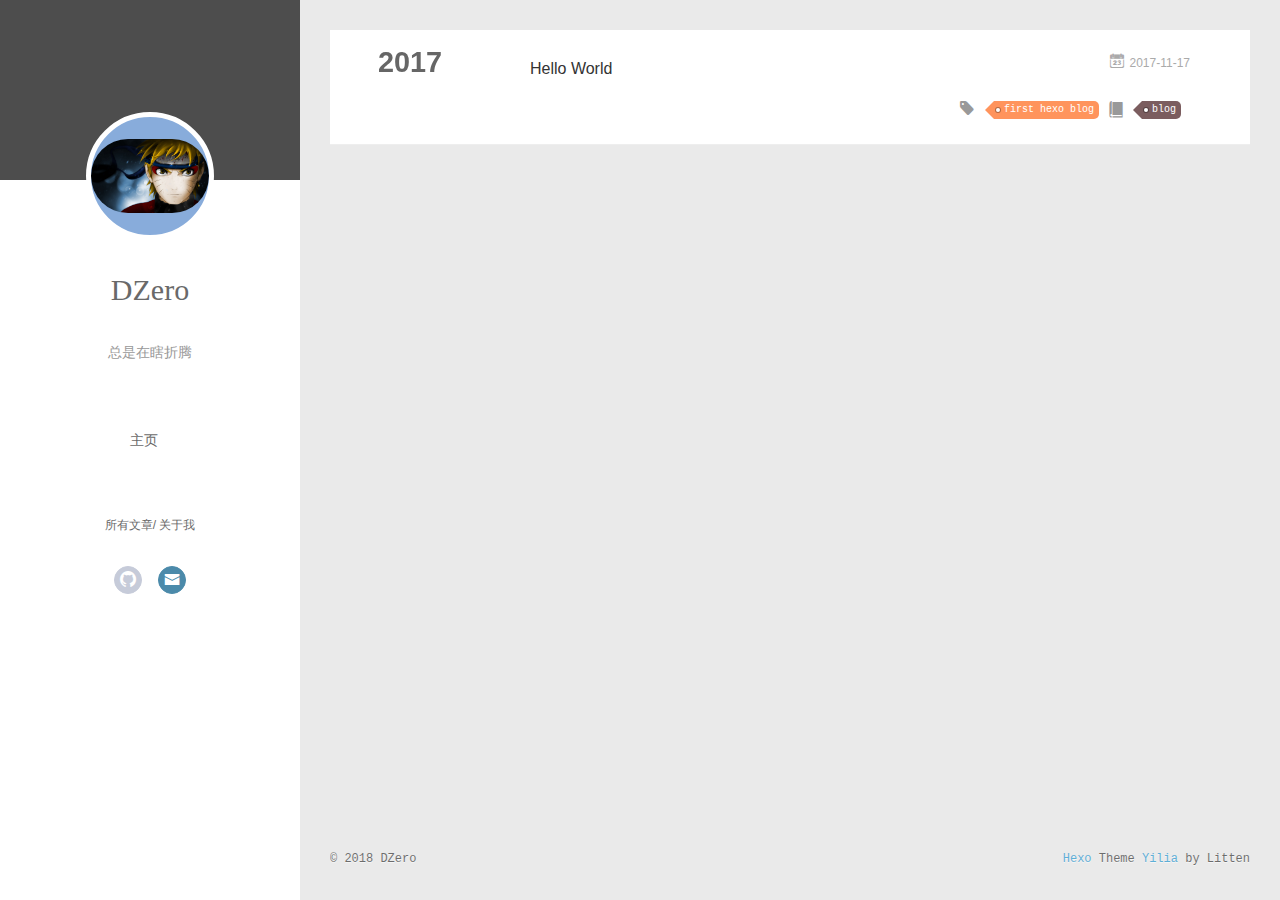
<file: archives/2017/index.html>
<!DOCTYPE html>
<html>
<head>
  <meta charset="utf-8">
  
  <meta name="renderer" content="webkit">
  <meta http-equiv="X-UA-Compatible" content="IE=edge" >
  <link rel="dns-prefetch" href="http://yoursite.com">
  <title>Archives: 2017 | DZero&#39;s Blogs</title>
  <meta name="viewport" content="width=device-width, initial-scale=1, maximum-scale=1">
  <meta property="og:type" content="website">
<meta property="og:title" content="DZero&#39;s Blogs">
<meta property="og:url" content="http://yoursite.com/archives/2017/index.html">
<meta property="og:site_name" content="DZero&#39;s Blogs">
<meta property="og:locale" content="zh-Hans">
<meta name="twitter:card" content="summary">
<meta name="twitter:title" content="DZero&#39;s Blogs">
  
    <link rel="alternative" href="/atom.xml" title="DZero&#39;s Blogs" type="application/atom+xml">
  
  
    <link rel="icon" href="/favicon.png">
  
  <link rel="stylesheet" type="text/css" href="/./main.0cf68a.css">
  <style type="text/css">
  
    #container.show {
      background: linear-gradient(200deg,#a0cfe4,#e8c37e);
    }
  </style>
  

  

</head>

<body>
  <div id="container" q-class="show:isCtnShow">
    <canvas id="anm-canvas" class="anm-canvas"></canvas>
    <div class="left-col" q-class="show:isShow">
      
<div class="overlay" style="background: #4d4d4d"></div>
<div class="intrude-less">
	<header id="header" class="inner">
		<a href="/" class="profilepic">
			<img src="/assets/imgs/hymr.jpg" class="js-avatar">
		</a>
		<hgroup>
		  <h1 class="header-author"><a href="/">DZero</a></h1>
		</hgroup>
		
		<p class="header-subtitle">总是在瞎折腾</p>
		

		<nav class="header-menu">
			<ul>
			
				<li><a href="/">主页</a></li>
	        
			</ul>
		</nav>
		<nav class="header-smart-menu">
    		
    			
    			<a q-on="click: openSlider(e, 'innerArchive')" href="javascript:void(0)">所有文章</a>
    			
            
    			
            
    			
    			<a q-on="click: openSlider(e, 'aboutme')" href="javascript:void(0)">关于我</a>
    			
            
		</nav>
		<nav class="header-nav">
			<div class="social">
				
					<a class="github" target="_blank" href="https://github.com/DaiZero" title="github"><i class="icon-github"></i></a>
		        
					<a class="mail" target="_blank" href="mailto:dzd624175217@gmail.com" title="mail"><i class="icon-mail"></i></a>
		        
			</div>
		</nav>
	</header>		
</div>

    </div>
    <div class="mid-col" q-class="show:isShow,hide:isShow|isFalse">
      
<nav id="mobile-nav">
  	<div class="overlay js-overlay" style="background: #4d4d4d"></div>
	<div class="btnctn js-mobile-btnctn">
  		<div class="slider-trigger list" q-on="click: openSlider(e)"><i class="icon icon-sort"></i></div>
	</div>
	<div class="intrude-less">
		<header id="header" class="inner">
			<div class="profilepic">
				<img src="/assets/imgs/hymr.jpg" class="js-avatar">
			</div>
			<hgroup>
			  <h1 class="header-author js-header-author">DZero</h1>
			</hgroup>
			
			<p class="header-subtitle"><i class="icon icon-quo-left"></i>总是在瞎折腾<i class="icon icon-quo-right"></i></p>
			
			
			
				
			
			
			
			<nav class="header-nav">
				<div class="social">
					
						<a class="github" target="_blank" href="https://github.com/DaiZero" title="github"><i class="icon-github"></i></a>
			        
						<a class="mail" target="_blank" href="mailto:dzd624175217@gmail.com" title="mail"><i class="icon-mail"></i></a>
			        
				</div>
			</nav>

			<nav class="header-menu js-header-menu">
				<ul style="width: 50%">
				
				
					<li style="width: 100%"><a href="/">主页</a></li>
		        
				</ul>
			</nav>
		</header>				
	</div>
	<div class="mobile-mask" style="display:none" q-show="isShow"></div>
</nav>

      <div id="wrapper" class="body-wrap">
        <div class="menu-l">
          <div class="canvas-wrap">
            <canvas data-colors="#eaeaea" data-sectionHeight="100" data-contentId="js-content" id="myCanvas1" class="anm-canvas"></canvas>
          </div>
          <div id="js-content" class="content-ll">
            
  
  
    
    
      
      
      <section class="archives-wrap">
        <div class="archive-year-wrap">
          <a href="/archives/2017" class="archive-year">2017</a>
        </div>
        <div class="archives">
    
    <article class="archive-article archive-type-post">
  <div class="archive-article-inner">
    <header class="archive-article-header">
      	<div class="article-meta">
	      	<a href="/2017/11/17/hello-world/" class="archive-article-date">
  	<time datetime="2017-11-17T15:11:47.836Z" itemprop="datePublished"><i class="icon-calendar icon"></i>2017-11-17</time>
</a>
        </div>
    	 
  
    <h1 itemprop="name">
      <a class="archive-article-title" href="/2017/11/17/hello-world/">Hello World</a>
    </h1>
  

        <div class="article-info info-on-right">
          
	<div class="article-tag tagcloud">
		<i class="icon-price-tags icon"></i>
		<ul class="article-tag-list">
			 
        		<li class="article-tag-list-item">
        			<a href="javascript:void(0)" class="js-tag article-tag-list-link color1">first hexo blog</a>
        		</li>
      		
		</ul>
	</div>

          
	<div class="article-category tagcloud">
		<i class="icon-book icon"></i>
		<ul class="article-tag-list">
			 
        		<li class="article-tag-list-item">
        			<a href="/categories/blog//" class="article-tag-list-link color5">blog</a>
        		</li>
      		
		</ul>
	</div>


        </div>
        <div class="clearfix"></div>
    </header>
  </div>
</article>
  
  
    </div></section>
  

    


          </div>
        </div>
      </div>
      <footer id="footer">
  <div class="outer">
    <div id="footer-info">
    	<div class="footer-left">
    		&copy; 2018 DZero
    	</div>
      	<div class="footer-right">
      		<a href="http://hexo.io/" target="_blank">Hexo</a>  Theme <a href="https://github.com/litten/hexo-theme-yilia" target="_blank">Yilia</a> by Litten
      	</div>
    </div>
  </div>
</footer>
    </div>
    <script>
	var yiliaConfig = {
		mathjax: true,
		isHome: false,
		isPost: false,
		isArchive: true,
		isTag: false,
		isCategory: false,
		open_in_new: false,
		toc_hide_index: true,
		root: "/",
		innerArchive: true,
		showTags: false
	}
</script>

<script>!function(t){function n(e){if(r[e])return r[e].exports;var i=r[e]={exports:{},id:e,loaded:!1};return t[e].call(i.exports,i,i.exports,n),i.loaded=!0,i.exports}var r={};n.m=t,n.c=r,n.p="./",n(0)}([function(t,n,r){r(195),t.exports=r(191)},function(t,n,r){var e=r(3),i=r(52),o=r(27),u=r(28),c=r(53),f="prototype",a=function(t,n,r){var s,l,h,v,p=t&a.F,d=t&a.G,y=t&a.S,g=t&a.P,b=t&a.B,m=d?e:y?e[n]||(e[n]={}):(e[n]||{})[f],x=d?i:i[n]||(i[n]={}),w=x[f]||(x[f]={});d&&(r=n);for(s in r)l=!p&&m&&void 0!==m[s],h=(l?m:r)[s],v=b&&l?c(h,e):g&&"function"==typeof h?c(Function.call,h):h,m&&u(m,s,h,t&a.U),x[s]!=h&&o(x,s,v),g&&w[s]!=h&&(w[s]=h)};e.core=i,a.F=1,a.G=2,a.S=4,a.P=8,a.B=16,a.W=32,a.U=64,a.R=128,t.exports=a},function(t,n,r){var e=r(6);t.exports=function(t){if(!e(t))throw TypeError(t+" is not an object!");return t}},function(t,n){var r=t.exports="undefined"!=typeof window&&window.Math==Math?window:"undefined"!=typeof self&&self.Math==Math?self:Function("return this")();"number"==typeof __g&&(__g=r)},function(t,n){t.exports=function(t){try{return!!t()}catch(t){return!0}}},function(t,n){var r=t.exports="undefined"!=typeof window&&window.Math==Math?window:"undefined"!=typeof self&&self.Math==Math?self:Function("return this")();"number"==typeof __g&&(__g=r)},function(t,n){t.exports=function(t){return"object"==typeof t?null!==t:"function"==typeof t}},function(t,n,r){var e=r(126)("wks"),i=r(76),o=r(3).Symbol,u="function"==typeof o;(t.exports=function(t){return e[t]||(e[t]=u&&o[t]||(u?o:i)("Symbol."+t))}).store=e},function(t,n){var r={}.hasOwnProperty;t.exports=function(t,n){return r.call(t,n)}},function(t,n,r){var e=r(94),i=r(33);t.exports=function(t){return e(i(t))}},function(t,n,r){t.exports=!r(4)(function(){return 7!=Object.defineProperty({},"a",{get:function(){return 7}}).a})},function(t,n,r){var e=r(2),i=r(167),o=r(50),u=Object.defineProperty;n.f=r(10)?Object.defineProperty:function(t,n,r){if(e(t),n=o(n,!0),e(r),i)try{return u(t,n,r)}catch(t){}if("get"in r||"set"in r)throw TypeError("Accessors not supported!");return"value"in r&&(t[n]=r.value),t}},function(t,n,r){t.exports=!r(18)(function(){return 7!=Object.defineProperty({},"a",{get:function(){return 7}}).a})},function(t,n,r){var e=r(14),i=r(22);t.exports=r(12)?function(t,n,r){return e.f(t,n,i(1,r))}:function(t,n,r){return t[n]=r,t}},function(t,n,r){var e=r(20),i=r(58),o=r(42),u=Object.defineProperty;n.f=r(12)?Object.defineProperty:function(t,n,r){if(e(t),n=o(n,!0),e(r),i)try{return u(t,n,r)}catch(t){}if("get"in r||"set"in r)throw TypeError("Accessors not supported!");return"value"in r&&(t[n]=r.value),t}},function(t,n,r){var e=r(40)("wks"),i=r(23),o=r(5).Symbol,u="function"==typeof o;(t.exports=function(t){return e[t]||(e[t]=u&&o[t]||(u?o:i)("Symbol."+t))}).store=e},function(t,n,r){var e=r(67),i=Math.min;t.exports=function(t){return t>0?i(e(t),9007199254740991):0}},function(t,n,r){var e=r(46);t.exports=function(t){return Object(e(t))}},function(t,n){t.exports=function(t){try{return!!t()}catch(t){return!0}}},function(t,n,r){var e=r(63),i=r(34);t.exports=Object.keys||function(t){return e(t,i)}},function(t,n,r){var e=r(21);t.exports=function(t){if(!e(t))throw TypeError(t+" is not an object!");return t}},function(t,n){t.exports=function(t){return"object"==typeof t?null!==t:"function"==typeof t}},function(t,n){t.exports=function(t,n){return{enumerable:!(1&t),configurable:!(2&t),writable:!(4&t),value:n}}},function(t,n){var r=0,e=Math.random();t.exports=function(t){return"Symbol(".concat(void 0===t?"":t,")_",(++r+e).toString(36))}},function(t,n){var r={}.hasOwnProperty;t.exports=function(t,n){return r.call(t,n)}},function(t,n){var r=t.exports={version:"2.4.0"};"number"==typeof __e&&(__e=r)},function(t,n){t.exports=function(t){if("function"!=typeof t)throw TypeError(t+" is not a function!");return t}},function(t,n,r){var e=r(11),i=r(66);t.exports=r(10)?function(t,n,r){return e.f(t,n,i(1,r))}:function(t,n,r){return t[n]=r,t}},function(t,n,r){var e=r(3),i=r(27),o=r(24),u=r(76)("src"),c="toString",f=Function[c],a=(""+f).split(c);r(52).inspectSource=function(t){return f.call(t)},(t.exports=function(t,n,r,c){var f="function"==typeof r;f&&(o(r,"name")||i(r,"name",n)),t[n]!==r&&(f&&(o(r,u)||i(r,u,t[n]?""+t[n]:a.join(String(n)))),t===e?t[n]=r:c?t[n]?t[n]=r:i(t,n,r):(delete t[n],i(t,n,r)))})(Function.prototype,c,function(){return"function"==typeof this&&this[u]||f.call(this)})},function(t,n,r){var e=r(1),i=r(4),o=r(46),u=function(t,n,r,e){var i=String(o(t)),u="<"+n;return""!==r&&(u+=" "+r+'="'+String(e).replace(/"/g,"&quot;")+'"'),u+">"+i+"</"+n+">"};t.exports=function(t,n){var r={};r[t]=n(u),e(e.P+e.F*i(function(){var n=""[t]('"');return n!==n.toLowerCase()||n.split('"').length>3}),"String",r)}},function(t,n,r){var e=r(115),i=r(46);t.exports=function(t){return e(i(t))}},function(t,n,r){var e=r(116),i=r(66),o=r(30),u=r(50),c=r(24),f=r(167),a=Object.getOwnPropertyDescriptor;n.f=r(10)?a:function(t,n){if(t=o(t),n=u(n,!0),f)try{return a(t,n)}catch(t){}if(c(t,n))return i(!e.f.call(t,n),t[n])}},function(t,n,r){var e=r(24),i=r(17),o=r(145)("IE_PROTO"),u=Object.prototype;t.exports=Object.getPrototypeOf||function(t){return t=i(t),e(t,o)?t[o]:"function"==typeof t.constructor&&t instanceof t.constructor?t.constructor.prototype:t instanceof Object?u:null}},function(t,n){t.exports=function(t){if(void 0==t)throw TypeError("Can't call method on  "+t);return t}},function(t,n){t.exports="constructor,hasOwnProperty,isPrototypeOf,propertyIsEnumerable,toLocaleString,toString,valueOf".split(",")},function(t,n){t.exports={}},function(t,n){t.exports=!0},function(t,n){n.f={}.propertyIsEnumerable},function(t,n,r){var e=r(14).f,i=r(8),o=r(15)("toStringTag");t.exports=function(t,n,r){t&&!i(t=r?t:t.prototype,o)&&e(t,o,{configurable:!0,value:n})}},function(t,n,r){var e=r(40)("keys"),i=r(23);t.exports=function(t){return e[t]||(e[t]=i(t))}},function(t,n,r){var e=r(5),i="__core-js_shared__",o=e[i]||(e[i]={});t.exports=function(t){return o[t]||(o[t]={})}},function(t,n){var r=Math.ceil,e=Math.floor;t.exports=function(t){return isNaN(t=+t)?0:(t>0?e:r)(t)}},function(t,n,r){var e=r(21);t.exports=function(t,n){if(!e(t))return t;var r,i;if(n&&"function"==typeof(r=t.toString)&&!e(i=r.call(t)))return i;if("function"==typeof(r=t.valueOf)&&!e(i=r.call(t)))return i;if(!n&&"function"==typeof(r=t.toString)&&!e(i=r.call(t)))return i;throw TypeError("Can't convert object to primitive value")}},function(t,n,r){var e=r(5),i=r(25),o=r(36),u=r(44),c=r(14).f;t.exports=function(t){var n=i.Symbol||(i.Symbol=o?{}:e.Symbol||{});"_"==t.charAt(0)||t in n||c(n,t,{value:u.f(t)})}},function(t,n,r){n.f=r(15)},function(t,n){var r={}.toString;t.exports=function(t){return r.call(t).slice(8,-1)}},function(t,n){t.exports=function(t){if(void 0==t)throw TypeError("Can't call method on  "+t);return t}},function(t,n,r){var e=r(4);t.exports=function(t,n){return!!t&&e(function(){n?t.call(null,function(){},1):t.call(null)})}},function(t,n,r){var e=r(53),i=r(115),o=r(17),u=r(16),c=r(203);t.exports=function(t,n){var r=1==t,f=2==t,a=3==t,s=4==t,l=6==t,h=5==t||l,v=n||c;return function(n,c,p){for(var d,y,g=o(n),b=i(g),m=e(c,p,3),x=u(b.length),w=0,S=r?v(n,x):f?v(n,0):void 0;x>w;w++)if((h||w in b)&&(d=b[w],y=m(d,w,g),t))if(r)S[w]=y;else if(y)switch(t){case 3:return!0;case 5:return d;case 6:return w;case 2:S.push(d)}else if(s)return!1;return l?-1:a||s?s:S}}},function(t,n,r){var e=r(1),i=r(52),o=r(4);t.exports=function(t,n){var r=(i.Object||{})[t]||Object[t],u={};u[t]=n(r),e(e.S+e.F*o(function(){r(1)}),"Object",u)}},function(t,n,r){var e=r(6);t.exports=function(t,n){if(!e(t))return t;var r,i;if(n&&"function"==typeof(r=t.toString)&&!e(i=r.call(t)))return i;if("function"==typeof(r=t.valueOf)&&!e(i=r.call(t)))return i;if(!n&&"function"==typeof(r=t.toString)&&!e(i=r.call(t)))return i;throw TypeError("Can't convert object to primitive value")}},function(t,n,r){var e=r(5),i=r(25),o=r(91),u=r(13),c="prototype",f=function(t,n,r){var a,s,l,h=t&f.F,v=t&f.G,p=t&f.S,d=t&f.P,y=t&f.B,g=t&f.W,b=v?i:i[n]||(i[n]={}),m=b[c],x=v?e:p?e[n]:(e[n]||{})[c];v&&(r=n);for(a in r)(s=!h&&x&&void 0!==x[a])&&a in b||(l=s?x[a]:r[a],b[a]=v&&"function"!=typeof x[a]?r[a]:y&&s?o(l,e):g&&x[a]==l?function(t){var n=function(n,r,e){if(this instanceof t){switch(arguments.length){case 0:return new t;case 1:return new t(n);case 2:return new t(n,r)}return new t(n,r,e)}return t.apply(this,arguments)};return n[c]=t[c],n}(l):d&&"function"==typeof l?o(Function.call,l):l,d&&((b.virtual||(b.virtual={}))[a]=l,t&f.R&&m&&!m[a]&&u(m,a,l)))};f.F=1,f.G=2,f.S=4,f.P=8,f.B=16,f.W=32,f.U=64,f.R=128,t.exports=f},function(t,n){var r=t.exports={version:"2.4.0"};"number"==typeof __e&&(__e=r)},function(t,n,r){var e=r(26);t.exports=function(t,n,r){if(e(t),void 0===n)return t;switch(r){case 1:return function(r){return t.call(n,r)};case 2:return function(r,e){return t.call(n,r,e)};case 3:return function(r,e,i){return t.call(n,r,e,i)}}return function(){return t.apply(n,arguments)}}},function(t,n,r){var e=r(183),i=r(1),o=r(126)("metadata"),u=o.store||(o.store=new(r(186))),c=function(t,n,r){var i=u.get(t);if(!i){if(!r)return;u.set(t,i=new e)}var o=i.get(n);if(!o){if(!r)return;i.set(n,o=new e)}return o},f=function(t,n,r){var e=c(n,r,!1);return void 0!==e&&e.has(t)},a=function(t,n,r){var e=c(n,r,!1);return void 0===e?void 0:e.get(t)},s=function(t,n,r,e){c(r,e,!0).set(t,n)},l=function(t,n){var r=c(t,n,!1),e=[];return r&&r.forEach(function(t,n){e.push(n)}),e},h=function(t){return void 0===t||"symbol"==typeof t?t:String(t)},v=function(t){i(i.S,"Reflect",t)};t.exports={store:u,map:c,has:f,get:a,set:s,keys:l,key:h,exp:v}},function(t,n,r){"use strict";if(r(10)){var e=r(69),i=r(3),o=r(4),u=r(1),c=r(127),f=r(152),a=r(53),s=r(68),l=r(66),h=r(27),v=r(73),p=r(67),d=r(16),y=r(75),g=r(50),b=r(24),m=r(180),x=r(114),w=r(6),S=r(17),_=r(137),O=r(70),E=r(32),P=r(71).f,j=r(154),F=r(76),M=r(7),A=r(48),N=r(117),T=r(146),I=r(155),k=r(80),L=r(123),R=r(74),C=r(130),D=r(160),U=r(11),W=r(31),G=U.f,B=W.f,V=i.RangeError,z=i.TypeError,q=i.Uint8Array,K="ArrayBuffer",J="Shared"+K,Y="BYTES_PER_ELEMENT",H="prototype",$=Array[H],X=f.ArrayBuffer,Q=f.DataView,Z=A(0),tt=A(2),nt=A(3),rt=A(4),et=A(5),it=A(6),ot=N(!0),ut=N(!1),ct=I.values,ft=I.keys,at=I.entries,st=$.lastIndexOf,lt=$.reduce,ht=$.reduceRight,vt=$.join,pt=$.sort,dt=$.slice,yt=$.toString,gt=$.toLocaleString,bt=M("iterator"),mt=M("toStringTag"),xt=F("typed_constructor"),wt=F("def_constructor"),St=c.CONSTR,_t=c.TYPED,Ot=c.VIEW,Et="Wrong length!",Pt=A(1,function(t,n){return Tt(T(t,t[wt]),n)}),jt=o(function(){return 1===new q(new Uint16Array([1]).buffer)[0]}),Ft=!!q&&!!q[H].set&&o(function(){new q(1).set({})}),Mt=function(t,n){if(void 0===t)throw z(Et);var r=+t,e=d(t);if(n&&!m(r,e))throw V(Et);return e},At=function(t,n){var r=p(t);if(r<0||r%n)throw V("Wrong offset!");return r},Nt=function(t){if(w(t)&&_t in t)return t;throw z(t+" is not a typed array!")},Tt=function(t,n){if(!(w(t)&&xt in t))throw z("It is not a typed array constructor!");return new t(n)},It=function(t,n){return kt(T(t,t[wt]),n)},kt=function(t,n){for(var r=0,e=n.length,i=Tt(t,e);e>r;)i[r]=n[r++];return i},Lt=function(t,n,r){G(t,n,{get:function(){return this._d[r]}})},Rt=function(t){var n,r,e,i,o,u,c=S(t),f=arguments.length,s=f>1?arguments[1]:void 0,l=void 0!==s,h=j(c);if(void 0!=h&&!_(h)){for(u=h.call(c),e=[],n=0;!(o=u.next()).done;n++)e.push(o.value);c=e}for(l&&f>2&&(s=a(s,arguments[2],2)),n=0,r=d(c.length),i=Tt(this,r);r>n;n++)i[n]=l?s(c[n],n):c[n];return i},Ct=function(){for(var t=0,n=arguments.length,r=Tt(this,n);n>t;)r[t]=arguments[t++];return r},Dt=!!q&&o(function(){gt.call(new q(1))}),Ut=function(){return gt.apply(Dt?dt.call(Nt(this)):Nt(this),arguments)},Wt={copyWithin:function(t,n){return D.call(Nt(this),t,n,arguments.length>2?arguments[2]:void 0)},every:function(t){return rt(Nt(this),t,arguments.length>1?arguments[1]:void 0)},fill:function(t){return C.apply(Nt(this),arguments)},filter:function(t){return It(this,tt(Nt(this),t,arguments.length>1?arguments[1]:void 0))},find:function(t){return et(Nt(this),t,arguments.length>1?arguments[1]:void 0)},findIndex:function(t){return it(Nt(this),t,arguments.length>1?arguments[1]:void 0)},forEach:function(t){Z(Nt(this),t,arguments.length>1?arguments[1]:void 0)},indexOf:function(t){return ut(Nt(this),t,arguments.length>1?arguments[1]:void 0)},includes:function(t){return ot(Nt(this),t,arguments.length>1?arguments[1]:void 0)},join:function(t){return vt.apply(Nt(this),arguments)},lastIndexOf:function(t){return st.apply(Nt(this),arguments)},map:function(t){return Pt(Nt(this),t,arguments.length>1?arguments[1]:void 0)},reduce:function(t){return lt.apply(Nt(this),arguments)},reduceRight:function(t){return ht.apply(Nt(this),arguments)},reverse:function(){for(var t,n=this,r=Nt(n).length,e=Math.floor(r/2),i=0;i<e;)t=n[i],n[i++]=n[--r],n[r]=t;return n},some:function(t){return nt(Nt(this),t,arguments.length>1?arguments[1]:void 0)},sort:function(t){return pt.call(Nt(this),t)},subarray:function(t,n){var r=Nt(this),e=r.length,i=y(t,e);return new(T(r,r[wt]))(r.buffer,r.byteOffset+i*r.BYTES_PER_ELEMENT,d((void 0===n?e:y(n,e))-i))}},Gt=function(t,n){return It(this,dt.call(Nt(this),t,n))},Bt=function(t){Nt(this);var n=At(arguments[1],1),r=this.length,e=S(t),i=d(e.length),o=0;if(i+n>r)throw V(Et);for(;o<i;)this[n+o]=e[o++]},Vt={entries:function(){return at.call(Nt(this))},keys:function(){return ft.call(Nt(this))},values:function(){return ct.call(Nt(this))}},zt=function(t,n){return w(t)&&t[_t]&&"symbol"!=typeof n&&n in t&&String(+n)==String(n)},qt=function(t,n){return zt(t,n=g(n,!0))?l(2,t[n]):B(t,n)},Kt=function(t,n,r){return!(zt(t,n=g(n,!0))&&w(r)&&b(r,"value"))||b(r,"get")||b(r,"set")||r.configurable||b(r,"writable")&&!r.writable||b(r,"enumerable")&&!r.enumerable?G(t,n,r):(t[n]=r.value,t)};St||(W.f=qt,U.f=Kt),u(u.S+u.F*!St,"Object",{getOwnPropertyDescriptor:qt,defineProperty:Kt}),o(function(){yt.call({})})&&(yt=gt=function(){return vt.call(this)});var Jt=v({},Wt);v(Jt,Vt),h(Jt,bt,Vt.values),v(Jt,{slice:Gt,set:Bt,constructor:function(){},toString:yt,toLocaleString:Ut}),Lt(Jt,"buffer","b"),Lt(Jt,"byteOffset","o"),Lt(Jt,"byteLength","l"),Lt(Jt,"length","e"),G(Jt,mt,{get:function(){return this[_t]}}),t.exports=function(t,n,r,f){f=!!f;var a=t+(f?"Clamped":"")+"Array",l="Uint8Array"!=a,v="get"+t,p="set"+t,y=i[a],g=y||{},b=y&&E(y),m=!y||!c.ABV,S={},_=y&&y[H],j=function(t,r){var e=t._d;return e.v[v](r*n+e.o,jt)},F=function(t,r,e){var i=t._d;f&&(e=(e=Math.round(e))<0?0:e>255?255:255&e),i.v[p](r*n+i.o,e,jt)},M=function(t,n){G(t,n,{get:function(){return j(this,n)},set:function(t){return F(this,n,t)},enumerable:!0})};m?(y=r(function(t,r,e,i){s(t,y,a,"_d");var o,u,c,f,l=0,v=0;if(w(r)){if(!(r instanceof X||(f=x(r))==K||f==J))return _t in r?kt(y,r):Rt.call(y,r);o=r,v=At(e,n);var p=r.byteLength;if(void 0===i){if(p%n)throw V(Et);if((u=p-v)<0)throw V(Et)}else if((u=d(i)*n)+v>p)throw V(Et);c=u/n}else c=Mt(r,!0),u=c*n,o=new X(u);for(h(t,"_d",{b:o,o:v,l:u,e:c,v:new Q(o)});l<c;)M(t,l++)}),_=y[H]=O(Jt),h(_,"constructor",y)):L(function(t){new y(null),new y(t)},!0)||(y=r(function(t,r,e,i){s(t,y,a);var o;return w(r)?r instanceof X||(o=x(r))==K||o==J?void 0!==i?new g(r,At(e,n),i):void 0!==e?new g(r,At(e,n)):new g(r):_t in r?kt(y,r):Rt.call(y,r):new g(Mt(r,l))}),Z(b!==Function.prototype?P(g).concat(P(b)):P(g),function(t){t in y||h(y,t,g[t])}),y[H]=_,e||(_.constructor=y));var A=_[bt],N=!!A&&("values"==A.name||void 0==A.name),T=Vt.values;h(y,xt,!0),h(_,_t,a),h(_,Ot,!0),h(_,wt,y),(f?new y(1)[mt]==a:mt in _)||G(_,mt,{get:function(){return a}}),S[a]=y,u(u.G+u.W+u.F*(y!=g),S),u(u.S,a,{BYTES_PER_ELEMENT:n,from:Rt,of:Ct}),Y in _||h(_,Y,n),u(u.P,a,Wt),R(a),u(u.P+u.F*Ft,a,{set:Bt}),u(u.P+u.F*!N,a,Vt),u(u.P+u.F*(_.toString!=yt),a,{toString:yt}),u(u.P+u.F*o(function(){new y(1).slice()}),a,{slice:Gt}),u(u.P+u.F*(o(function(){return[1,2].toLocaleString()!=new y([1,2]).toLocaleString()})||!o(function(){_.toLocaleString.call([1,2])})),a,{toLocaleString:Ut}),k[a]=N?A:T,e||N||h(_,bt,T)}}else t.exports=function(){}},function(t,n){var r={}.toString;t.exports=function(t){return r.call(t).slice(8,-1)}},function(t,n,r){var e=r(21),i=r(5).document,o=e(i)&&e(i.createElement);t.exports=function(t){return o?i.createElement(t):{}}},function(t,n,r){t.exports=!r(12)&&!r(18)(function(){return 7!=Object.defineProperty(r(57)("div"),"a",{get:function(){return 7}}).a})},function(t,n,r){"use strict";var e=r(36),i=r(51),o=r(64),u=r(13),c=r(8),f=r(35),a=r(96),s=r(38),l=r(103),h=r(15)("iterator"),v=!([].keys&&"next"in[].keys()),p="keys",d="values",y=function(){return this};t.exports=function(t,n,r,g,b,m,x){a(r,n,g);var w,S,_,O=function(t){if(!v&&t in F)return F[t];switch(t){case p:case d:return function(){return new r(this,t)}}return function(){return new r(this,t)}},E=n+" Iterator",P=b==d,j=!1,F=t.prototype,M=F[h]||F["@@iterator"]||b&&F[b],A=M||O(b),N=b?P?O("entries"):A:void 0,T="Array"==n?F.entries||M:M;if(T&&(_=l(T.call(new t)))!==Object.prototype&&(s(_,E,!0),e||c(_,h)||u(_,h,y)),P&&M&&M.name!==d&&(j=!0,A=function(){return M.call(this)}),e&&!x||!v&&!j&&F[h]||u(F,h,A),f[n]=A,f[E]=y,b)if(w={values:P?A:O(d),keys:m?A:O(p),entries:N},x)for(S in w)S in F||o(F,S,w[S]);else i(i.P+i.F*(v||j),n,w);return w}},function(t,n,r){var e=r(20),i=r(100),o=r(34),u=r(39)("IE_PROTO"),c=function(){},f="prototype",a=function(){var t,n=r(57)("iframe"),e=o.length;for(n.style.display="none",r(93).appendChild(n),n.src="javascript:",t=n.contentWindow.document,t.open(),t.write("<script>document.F=Object<\/script>"),t.close(),a=t.F;e--;)delete a[f][o[e]];return a()};t.exports=Object.create||function(t,n){var r;return null!==t?(c[f]=e(t),r=new c,c[f]=null,r[u]=t):r=a(),void 0===n?r:i(r,n)}},function(t,n,r){var e=r(63),i=r(34).concat("length","prototype");n.f=Object.getOwnPropertyNames||function(t){return e(t,i)}},function(t,n){n.f=Object.getOwnPropertySymbols},function(t,n,r){var e=r(8),i=r(9),o=r(90)(!1),u=r(39)("IE_PROTO");t.exports=function(t,n){var r,c=i(t),f=0,a=[];for(r in c)r!=u&&e(c,r)&&a.push(r);for(;n.length>f;)e(c,r=n[f++])&&(~o(a,r)||a.push(r));return a}},function(t,n,r){t.exports=r(13)},function(t,n,r){var e=r(76)("meta"),i=r(6),o=r(24),u=r(11).f,c=0,f=Object.isExtensible||function(){return!0},a=!r(4)(function(){return f(Object.preventExtensions({}))}),s=function(t){u(t,e,{value:{i:"O"+ ++c,w:{}}})},l=function(t,n){if(!i(t))return"symbol"==typeof t?t:("string"==typeof t?"S":"P")+t;if(!o(t,e)){if(!f(t))return"F";if(!n)return"E";s(t)}return t[e].i},h=function(t,n){if(!o(t,e)){if(!f(t))return!0;if(!n)return!1;s(t)}return t[e].w},v=function(t){return a&&p.NEED&&f(t)&&!o(t,e)&&s(t),t},p=t.exports={KEY:e,NEED:!1,fastKey:l,getWeak:h,onFreeze:v}},function(t,n){t.exports=function(t,n){return{enumerable:!(1&t),configurable:!(2&t),writable:!(4&t),value:n}}},function(t,n){var r=Math.ceil,e=Math.floor;t.exports=function(t){return isNaN(t=+t)?0:(t>0?e:r)(t)}},function(t,n){t.exports=function(t,n,r,e){if(!(t instanceof n)||void 0!==e&&e in t)throw TypeError(r+": incorrect invocation!");return t}},function(t,n){t.exports=!1},function(t,n,r){var e=r(2),i=r(173),o=r(133),u=r(145)("IE_PROTO"),c=function(){},f="prototype",a=function(){var t,n=r(132)("iframe"),e=o.length;for(n.style.display="none",r(135).appendChild(n),n.src="javascript:",t=n.contentWindow.document,t.open(),t.write("<script>document.F=Object<\/script>"),t.close(),a=t.F;e--;)delete a[f][o[e]];return a()};t.exports=Object.create||function(t,n){var r;return null!==t?(c[f]=e(t),r=new c,c[f]=null,r[u]=t):r=a(),void 0===n?r:i(r,n)}},function(t,n,r){var e=r(175),i=r(133).concat("length","prototype");n.f=Object.getOwnPropertyNames||function(t){return e(t,i)}},function(t,n,r){var e=r(175),i=r(133);t.exports=Object.keys||function(t){return e(t,i)}},function(t,n,r){var e=r(28);t.exports=function(t,n,r){for(var i in n)e(t,i,n[i],r);return t}},function(t,n,r){"use strict";var e=r(3),i=r(11),o=r(10),u=r(7)("species");t.exports=function(t){var n=e[t];o&&n&&!n[u]&&i.f(n,u,{configurable:!0,get:function(){return this}})}},function(t,n,r){var e=r(67),i=Math.max,o=Math.min;t.exports=function(t,n){return t=e(t),t<0?i(t+n,0):o(t,n)}},function(t,n){var r=0,e=Math.random();t.exports=function(t){return"Symbol(".concat(void 0===t?"":t,")_",(++r+e).toString(36))}},function(t,n,r){var e=r(33);t.exports=function(t){return Object(e(t))}},function(t,n,r){var e=r(7)("unscopables"),i=Array.prototype;void 0==i[e]&&r(27)(i,e,{}),t.exports=function(t){i[e][t]=!0}},function(t,n,r){var e=r(53),i=r(169),o=r(137),u=r(2),c=r(16),f=r(154),a={},s={},n=t.exports=function(t,n,r,l,h){var v,p,d,y,g=h?function(){return t}:f(t),b=e(r,l,n?2:1),m=0;if("function"!=typeof g)throw TypeError(t+" is not iterable!");if(o(g)){for(v=c(t.length);v>m;m++)if((y=n?b(u(p=t[m])[0],p[1]):b(t[m]))===a||y===s)return y}else for(d=g.call(t);!(p=d.next()).done;)if((y=i(d,b,p.value,n))===a||y===s)return y};n.BREAK=a,n.RETURN=s},function(t,n){t.exports={}},function(t,n,r){var e=r(11).f,i=r(24),o=r(7)("toStringTag");t.exports=function(t,n,r){t&&!i(t=r?t:t.prototype,o)&&e(t,o,{configurable:!0,value:n})}},function(t,n,r){var e=r(1),i=r(46),o=r(4),u=r(150),c="["+u+"]",f="​",a=RegExp("^"+c+c+"*"),s=RegExp(c+c+"*$"),l=function(t,n,r){var i={},c=o(function(){return!!u[t]()||f[t]()!=f}),a=i[t]=c?n(h):u[t];r&&(i[r]=a),e(e.P+e.F*c,"String",i)},h=l.trim=function(t,n){return t=String(i(t)),1&n&&(t=t.replace(a,"")),2&n&&(t=t.replace(s,"")),t};t.exports=l},function(t,n,r){t.exports={default:r(86),__esModule:!0}},function(t,n,r){t.exports={default:r(87),__esModule:!0}},function(t,n,r){"use strict";function e(t){return t&&t.__esModule?t:{default:t}}n.__esModule=!0;var i=r(84),o=e(i),u=r(83),c=e(u),f="function"==typeof c.default&&"symbol"==typeof o.default?function(t){return typeof t}:function(t){return t&&"function"==typeof c.default&&t.constructor===c.default&&t!==c.default.prototype?"symbol":typeof t};n.default="function"==typeof c.default&&"symbol"===f(o.default)?function(t){return void 0===t?"undefined":f(t)}:function(t){return t&&"function"==typeof c.default&&t.constructor===c.default&&t!==c.default.prototype?"symbol":void 0===t?"undefined":f(t)}},function(t,n,r){r(110),r(108),r(111),r(112),t.exports=r(25).Symbol},function(t,n,r){r(109),r(113),t.exports=r(44).f("iterator")},function(t,n){t.exports=function(t){if("function"!=typeof t)throw TypeError(t+" is not a function!");return t}},function(t,n){t.exports=function(){}},function(t,n,r){var e=r(9),i=r(106),o=r(105);t.exports=function(t){return function(n,r,u){var c,f=e(n),a=i(f.length),s=o(u,a);if(t&&r!=r){for(;a>s;)if((c=f[s++])!=c)return!0}else for(;a>s;s++)if((t||s in f)&&f[s]===r)return t||s||0;return!t&&-1}}},function(t,n,r){var e=r(88);t.exports=function(t,n,r){if(e(t),void 0===n)return t;switch(r){case 1:return function(r){return t.call(n,r)};case 2:return function(r,e){return t.call(n,r,e)};case 3:return function(r,e,i){return t.call(n,r,e,i)}}return function(){return t.apply(n,arguments)}}},function(t,n,r){var e=r(19),i=r(62),o=r(37);t.exports=function(t){var n=e(t),r=i.f;if(r)for(var u,c=r(t),f=o.f,a=0;c.length>a;)f.call(t,u=c[a++])&&n.push(u);return n}},function(t,n,r){t.exports=r(5).document&&document.documentElement},function(t,n,r){var e=r(56);t.exports=Object("z").propertyIsEnumerable(0)?Object:function(t){return"String"==e(t)?t.split(""):Object(t)}},function(t,n,r){var e=r(56);t.exports=Array.isArray||function(t){return"Array"==e(t)}},function(t,n,r){"use strict";var e=r(60),i=r(22),o=r(38),u={};r(13)(u,r(15)("iterator"),function(){return this}),t.exports=function(t,n,r){t.prototype=e(u,{next:i(1,r)}),o(t,n+" Iterator")}},function(t,n){t.exports=function(t,n){return{value:n,done:!!t}}},function(t,n,r){var e=r(19),i=r(9);t.exports=function(t,n){for(var r,o=i(t),u=e(o),c=u.length,f=0;c>f;)if(o[r=u[f++]]===n)return r}},function(t,n,r){var e=r(23)("meta"),i=r(21),o=r(8),u=r(14).f,c=0,f=Object.isExtensible||function(){return!0},a=!r(18)(function(){return f(Object.preventExtensions({}))}),s=function(t){u(t,e,{value:{i:"O"+ ++c,w:{}}})},l=function(t,n){if(!i(t))return"symbol"==typeof t?t:("string"==typeof t?"S":"P")+t;if(!o(t,e)){if(!f(t))return"F";if(!n)return"E";s(t)}return t[e].i},h=function(t,n){if(!o(t,e)){if(!f(t))return!0;if(!n)return!1;s(t)}return t[e].w},v=function(t){return a&&p.NEED&&f(t)&&!o(t,e)&&s(t),t},p=t.exports={KEY:e,NEED:!1,fastKey:l,getWeak:h,onFreeze:v}},function(t,n,r){var e=r(14),i=r(20),o=r(19);t.exports=r(12)?Object.defineProperties:function(t,n){i(t);for(var r,u=o(n),c=u.length,f=0;c>f;)e.f(t,r=u[f++],n[r]);return t}},function(t,n,r){var e=r(37),i=r(22),o=r(9),u=r(42),c=r(8),f=r(58),a=Object.getOwnPropertyDescriptor;n.f=r(12)?a:function(t,n){if(t=o(t),n=u(n,!0),f)try{return a(t,n)}catch(t){}if(c(t,n))return i(!e.f.call(t,n),t[n])}},function(t,n,r){var e=r(9),i=r(61).f,o={}.toString,u="object"==typeof window&&window&&Object.getOwnPropertyNames?Object.getOwnPropertyNames(window):[],c=function(t){try{return i(t)}catch(t){return u.slice()}};t.exports.f=function(t){return u&&"[object Window]"==o.call(t)?c(t):i(e(t))}},function(t,n,r){var e=r(8),i=r(77),o=r(39)("IE_PROTO"),u=Object.prototype;t.exports=Object.getPrototypeOf||function(t){return t=i(t),e(t,o)?t[o]:"function"==typeof t.constructor&&t instanceof t.constructor?t.constructor.prototype:t instanceof Object?u:null}},function(t,n,r){var e=r(41),i=r(33);t.exports=function(t){return function(n,r){var o,u,c=String(i(n)),f=e(r),a=c.length;return f<0||f>=a?t?"":void 0:(o=c.charCodeAt(f),o<55296||o>56319||f+1===a||(u=c.charCodeAt(f+1))<56320||u>57343?t?c.charAt(f):o:t?c.slice(f,f+2):u-56320+(o-55296<<10)+65536)}}},function(t,n,r){var e=r(41),i=Math.max,o=Math.min;t.exports=function(t,n){return t=e(t),t<0?i(t+n,0):o(t,n)}},function(t,n,r){var e=r(41),i=Math.min;t.exports=function(t){return t>0?i(e(t),9007199254740991):0}},function(t,n,r){"use strict";var e=r(89),i=r(97),o=r(35),u=r(9);t.exports=r(59)(Array,"Array",function(t,n){this._t=u(t),this._i=0,this._k=n},function(){var t=this._t,n=this._k,r=this._i++;return!t||r>=t.length?(this._t=void 0,i(1)):"keys"==n?i(0,r):"values"==n?i(0,t[r]):i(0,[r,t[r]])},"values"),o.Arguments=o.Array,e("keys"),e("values"),e("entries")},function(t,n){},function(t,n,r){"use strict";var e=r(104)(!0);r(59)(String,"String",function(t){this._t=String(t),this._i=0},function(){var t,n=this._t,r=this._i;return r>=n.length?{value:void 0,done:!0}:(t=e(n,r),this._i+=t.length,{value:t,done:!1})})},function(t,n,r){"use strict";var e=r(5),i=r(8),o=r(12),u=r(51),c=r(64),f=r(99).KEY,a=r(18),s=r(40),l=r(38),h=r(23),v=r(15),p=r(44),d=r(43),y=r(98),g=r(92),b=r(95),m=r(20),x=r(9),w=r(42),S=r(22),_=r(60),O=r(102),E=r(101),P=r(14),j=r(19),F=E.f,M=P.f,A=O.f,N=e.Symbol,T=e.JSON,I=T&&T.stringify,k="prototype",L=v("_hidden"),R=v("toPrimitive"),C={}.propertyIsEnumerable,D=s("symbol-registry"),U=s("symbols"),W=s("op-symbols"),G=Object[k],B="function"==typeof N,V=e.QObject,z=!V||!V[k]||!V[k].findChild,q=o&&a(function(){return 7!=_(M({},"a",{get:function(){return M(this,"a",{value:7}).a}})).a})?function(t,n,r){var e=F(G,n);e&&delete G[n],M(t,n,r),e&&t!==G&&M(G,n,e)}:M,K=function(t){var n=U[t]=_(N[k]);return n._k=t,n},J=B&&"symbol"==typeof N.iterator?function(t){return"symbol"==typeof t}:function(t){return t instanceof N},Y=function(t,n,r){return t===G&&Y(W,n,r),m(t),n=w(n,!0),m(r),i(U,n)?(r.enumerable?(i(t,L)&&t[L][n]&&(t[L][n]=!1),r=_(r,{enumerable:S(0,!1)})):(i(t,L)||M(t,L,S(1,{})),t[L][n]=!0),q(t,n,r)):M(t,n,r)},H=function(t,n){m(t);for(var r,e=g(n=x(n)),i=0,o=e.length;o>i;)Y(t,r=e[i++],n[r]);return t},$=function(t,n){return void 0===n?_(t):H(_(t),n)},X=function(t){var n=C.call(this,t=w(t,!0));return!(this===G&&i(U,t)&&!i(W,t))&&(!(n||!i(this,t)||!i(U,t)||i(this,L)&&this[L][t])||n)},Q=function(t,n){if(t=x(t),n=w(n,!0),t!==G||!i(U,n)||i(W,n)){var r=F(t,n);return!r||!i(U,n)||i(t,L)&&t[L][n]||(r.enumerable=!0),r}},Z=function(t){for(var n,r=A(x(t)),e=[],o=0;r.length>o;)i(U,n=r[o++])||n==L||n==f||e.push(n);return e},tt=function(t){for(var n,r=t===G,e=A(r?W:x(t)),o=[],u=0;e.length>u;)!i(U,n=e[u++])||r&&!i(G,n)||o.push(U[n]);return o};B||(N=function(){if(this instanceof N)throw TypeError("Symbol is not a constructor!");var t=h(arguments.length>0?arguments[0]:void 0),n=function(r){this===G&&n.call(W,r),i(this,L)&&i(this[L],t)&&(this[L][t]=!1),q(this,t,S(1,r))};return o&&z&&q(G,t,{configurable:!0,set:n}),K(t)},c(N[k],"toString",function(){return this._k}),E.f=Q,P.f=Y,r(61).f=O.f=Z,r(37).f=X,r(62).f=tt,o&&!r(36)&&c(G,"propertyIsEnumerable",X,!0),p.f=function(t){return K(v(t))}),u(u.G+u.W+u.F*!B,{Symbol:N});for(var nt="hasInstance,isConcatSpreadable,iterator,match,replace,search,species,split,toPrimitive,toStringTag,unscopables".split(","),rt=0;nt.length>rt;)v(nt[rt++]);for(var nt=j(v.store),rt=0;nt.length>rt;)d(nt[rt++]);u(u.S+u.F*!B,"Symbol",{for:function(t){return i(D,t+="")?D[t]:D[t]=N(t)},keyFor:function(t){if(J(t))return y(D,t);throw TypeError(t+" is not a symbol!")},useSetter:function(){z=!0},useSimple:function(){z=!1}}),u(u.S+u.F*!B,"Object",{create:$,defineProperty:Y,defineProperties:H,getOwnPropertyDescriptor:Q,getOwnPropertyNames:Z,getOwnPropertySymbols:tt}),T&&u(u.S+u.F*(!B||a(function(){var t=N();return"[null]"!=I([t])||"{}"!=I({a:t})||"{}"!=I(Object(t))})),"JSON",{stringify:function(t){if(void 0!==t&&!J(t)){for(var n,r,e=[t],i=1;arguments.length>i;)e.push(arguments[i++]);return n=e[1],"function"==typeof n&&(r=n),!r&&b(n)||(n=function(t,n){if(r&&(n=r.call(this,t,n)),!J(n))return n}),e[1]=n,I.apply(T,e)}}}),N[k][R]||r(13)(N[k],R,N[k].valueOf),l(N,"Symbol"),l(Math,"Math",!0),l(e.JSON,"JSON",!0)},function(t,n,r){r(43)("asyncIterator")},function(t,n,r){r(43)("observable")},function(t,n,r){r(107);for(var e=r(5),i=r(13),o=r(35),u=r(15)("toStringTag"),c=["NodeList","DOMTokenList","MediaList","StyleSheetList","CSSRuleList"],f=0;f<5;f++){var a=c[f],s=e[a],l=s&&s.prototype;l&&!l[u]&&i(l,u,a),o[a]=o.Array}},function(t,n,r){var e=r(45),i=r(7)("toStringTag"),o="Arguments"==e(function(){return arguments}()),u=function(t,n){try{return t[n]}catch(t){}};t.exports=function(t){var n,r,c;return void 0===t?"Undefined":null===t?"Null":"string"==typeof(r=u(n=Object(t),i))?r:o?e(n):"Object"==(c=e(n))&&"function"==typeof n.callee?"Arguments":c}},function(t,n,r){var e=r(45);t.exports=Object("z").propertyIsEnumerable(0)?Object:function(t){return"String"==e(t)?t.split(""):Object(t)}},function(t,n){n.f={}.propertyIsEnumerable},function(t,n,r){var e=r(30),i=r(16),o=r(75);t.exports=function(t){return function(n,r,u){var c,f=e(n),a=i(f.length),s=o(u,a);if(t&&r!=r){for(;a>s;)if((c=f[s++])!=c)return!0}else for(;a>s;s++)if((t||s in f)&&f[s]===r)return t||s||0;return!t&&-1}}},function(t,n,r){"use strict";var e=r(3),i=r(1),o=r(28),u=r(73),c=r(65),f=r(79),a=r(68),s=r(6),l=r(4),h=r(123),v=r(81),p=r(136);t.exports=function(t,n,r,d,y,g){var b=e[t],m=b,x=y?"set":"add",w=m&&m.prototype,S={},_=function(t){var n=w[t];o(w,t,"delete"==t?function(t){return!(g&&!s(t))&&n.call(this,0===t?0:t)}:"has"==t?function(t){return!(g&&!s(t))&&n.call(this,0===t?0:t)}:"get"==t?function(t){return g&&!s(t)?void 0:n.call(this,0===t?0:t)}:"add"==t?function(t){return n.call(this,0===t?0:t),this}:function(t,r){return n.call(this,0===t?0:t,r),this})};if("function"==typeof m&&(g||w.forEach&&!l(function(){(new m).entries().next()}))){var O=new m,E=O[x](g?{}:-0,1)!=O,P=l(function(){O.has(1)}),j=h(function(t){new m(t)}),F=!g&&l(function(){for(var t=new m,n=5;n--;)t[x](n,n);return!t.has(-0)});j||(m=n(function(n,r){a(n,m,t);var e=p(new b,n,m);return void 0!=r&&f(r,y,e[x],e),e}),m.prototype=w,w.constructor=m),(P||F)&&(_("delete"),_("has"),y&&_("get")),(F||E)&&_(x),g&&w.clear&&delete w.clear}else m=d.getConstructor(n,t,y,x),u(m.prototype,r),c.NEED=!0;return v(m,t),S[t]=m,i(i.G+i.W+i.F*(m!=b),S),g||d.setStrong(m,t,y),m}},function(t,n,r){"use strict";var e=r(27),i=r(28),o=r(4),u=r(46),c=r(7);t.exports=function(t,n,r){var f=c(t),a=r(u,f,""[t]),s=a[0],l=a[1];o(function(){var n={};return n[f]=function(){return 7},7!=""[t](n)})&&(i(String.prototype,t,s),e(RegExp.prototype,f,2==n?function(t,n){return l.call(t,this,n)}:function(t){return l.call(t,this)}))}
},function(t,n,r){"use strict";var e=r(2);t.exports=function(){var t=e(this),n="";return t.global&&(n+="g"),t.ignoreCase&&(n+="i"),t.multiline&&(n+="m"),t.unicode&&(n+="u"),t.sticky&&(n+="y"),n}},function(t,n){t.exports=function(t,n,r){var e=void 0===r;switch(n.length){case 0:return e?t():t.call(r);case 1:return e?t(n[0]):t.call(r,n[0]);case 2:return e?t(n[0],n[1]):t.call(r,n[0],n[1]);case 3:return e?t(n[0],n[1],n[2]):t.call(r,n[0],n[1],n[2]);case 4:return e?t(n[0],n[1],n[2],n[3]):t.call(r,n[0],n[1],n[2],n[3])}return t.apply(r,n)}},function(t,n,r){var e=r(6),i=r(45),o=r(7)("match");t.exports=function(t){var n;return e(t)&&(void 0!==(n=t[o])?!!n:"RegExp"==i(t))}},function(t,n,r){var e=r(7)("iterator"),i=!1;try{var o=[7][e]();o.return=function(){i=!0},Array.from(o,function(){throw 2})}catch(t){}t.exports=function(t,n){if(!n&&!i)return!1;var r=!1;try{var o=[7],u=o[e]();u.next=function(){return{done:r=!0}},o[e]=function(){return u},t(o)}catch(t){}return r}},function(t,n,r){t.exports=r(69)||!r(4)(function(){var t=Math.random();__defineSetter__.call(null,t,function(){}),delete r(3)[t]})},function(t,n){n.f=Object.getOwnPropertySymbols},function(t,n,r){var e=r(3),i="__core-js_shared__",o=e[i]||(e[i]={});t.exports=function(t){return o[t]||(o[t]={})}},function(t,n,r){for(var e,i=r(3),o=r(27),u=r(76),c=u("typed_array"),f=u("view"),a=!(!i.ArrayBuffer||!i.DataView),s=a,l=0,h="Int8Array,Uint8Array,Uint8ClampedArray,Int16Array,Uint16Array,Int32Array,Uint32Array,Float32Array,Float64Array".split(",");l<9;)(e=i[h[l++]])?(o(e.prototype,c,!0),o(e.prototype,f,!0)):s=!1;t.exports={ABV:a,CONSTR:s,TYPED:c,VIEW:f}},function(t,n){"use strict";var r={versions:function(){var t=window.navigator.userAgent;return{trident:t.indexOf("Trident")>-1,presto:t.indexOf("Presto")>-1,webKit:t.indexOf("AppleWebKit")>-1,gecko:t.indexOf("Gecko")>-1&&-1==t.indexOf("KHTML"),mobile:!!t.match(/AppleWebKit.*Mobile.*/),ios:!!t.match(/\(i[^;]+;( U;)? CPU.+Mac OS X/),android:t.indexOf("Android")>-1||t.indexOf("Linux")>-1,iPhone:t.indexOf("iPhone")>-1||t.indexOf("Mac")>-1,iPad:t.indexOf("iPad")>-1,webApp:-1==t.indexOf("Safari"),weixin:-1==t.indexOf("MicroMessenger")}}()};t.exports=r},function(t,n,r){"use strict";var e=r(85),i=function(t){return t&&t.__esModule?t:{default:t}}(e),o=function(){function t(t,n,e){return n||e?String.fromCharCode(n||e):r[t]||t}function n(t){return e[t]}var r={"&quot;":'"',"&lt;":"<","&gt;":">","&amp;":"&","&nbsp;":" "},e={};for(var u in r)e[r[u]]=u;return r["&apos;"]="'",e["'"]="&#39;",{encode:function(t){return t?(""+t).replace(/['<> "&]/g,n).replace(/\r?\n/g,"<br/>").replace(/\s/g,"&nbsp;"):""},decode:function(n){return n?(""+n).replace(/<br\s*\/?>/gi,"\n").replace(/&quot;|&lt;|&gt;|&amp;|&nbsp;|&apos;|&#(\d+);|&#(\d+)/g,t).replace(/\u00a0/g," "):""},encodeBase16:function(t){if(!t)return t;t+="";for(var n=[],r=0,e=t.length;e>r;r++)n.push(t.charCodeAt(r).toString(16).toUpperCase());return n.join("")},encodeBase16forJSON:function(t){if(!t)return t;t=t.replace(/[\u4E00-\u9FBF]/gi,function(t){return escape(t).replace("%u","\\u")});for(var n=[],r=0,e=t.length;e>r;r++)n.push(t.charCodeAt(r).toString(16).toUpperCase());return n.join("")},decodeBase16:function(t){if(!t)return t;t+="";for(var n=[],r=0,e=t.length;e>r;r+=2)n.push(String.fromCharCode("0x"+t.slice(r,r+2)));return n.join("")},encodeObject:function(t){if(t instanceof Array)for(var n=0,r=t.length;r>n;n++)t[n]=o.encodeObject(t[n]);else if("object"==(void 0===t?"undefined":(0,i.default)(t)))for(var e in t)t[e]=o.encodeObject(t[e]);else if("string"==typeof t)return o.encode(t);return t},loadScript:function(t){var n=document.createElement("script");document.getElementsByTagName("body")[0].appendChild(n),n.setAttribute("src",t)},addLoadEvent:function(t){var n=window.onload;"function"!=typeof window.onload?window.onload=t:window.onload=function(){n(),t()}}}}();t.exports=o},function(t,n,r){"use strict";var e=r(17),i=r(75),o=r(16);t.exports=function(t){for(var n=e(this),r=o(n.length),u=arguments.length,c=i(u>1?arguments[1]:void 0,r),f=u>2?arguments[2]:void 0,a=void 0===f?r:i(f,r);a>c;)n[c++]=t;return n}},function(t,n,r){"use strict";var e=r(11),i=r(66);t.exports=function(t,n,r){n in t?e.f(t,n,i(0,r)):t[n]=r}},function(t,n,r){var e=r(6),i=r(3).document,o=e(i)&&e(i.createElement);t.exports=function(t){return o?i.createElement(t):{}}},function(t,n){t.exports="constructor,hasOwnProperty,isPrototypeOf,propertyIsEnumerable,toLocaleString,toString,valueOf".split(",")},function(t,n,r){var e=r(7)("match");t.exports=function(t){var n=/./;try{"/./"[t](n)}catch(r){try{return n[e]=!1,!"/./"[t](n)}catch(t){}}return!0}},function(t,n,r){t.exports=r(3).document&&document.documentElement},function(t,n,r){var e=r(6),i=r(144).set;t.exports=function(t,n,r){var o,u=n.constructor;return u!==r&&"function"==typeof u&&(o=u.prototype)!==r.prototype&&e(o)&&i&&i(t,o),t}},function(t,n,r){var e=r(80),i=r(7)("iterator"),o=Array.prototype;t.exports=function(t){return void 0!==t&&(e.Array===t||o[i]===t)}},function(t,n,r){var e=r(45);t.exports=Array.isArray||function(t){return"Array"==e(t)}},function(t,n,r){"use strict";var e=r(70),i=r(66),o=r(81),u={};r(27)(u,r(7)("iterator"),function(){return this}),t.exports=function(t,n,r){t.prototype=e(u,{next:i(1,r)}),o(t,n+" Iterator")}},function(t,n,r){"use strict";var e=r(69),i=r(1),o=r(28),u=r(27),c=r(24),f=r(80),a=r(139),s=r(81),l=r(32),h=r(7)("iterator"),v=!([].keys&&"next"in[].keys()),p="keys",d="values",y=function(){return this};t.exports=function(t,n,r,g,b,m,x){a(r,n,g);var w,S,_,O=function(t){if(!v&&t in F)return F[t];switch(t){case p:case d:return function(){return new r(this,t)}}return function(){return new r(this,t)}},E=n+" Iterator",P=b==d,j=!1,F=t.prototype,M=F[h]||F["@@iterator"]||b&&F[b],A=M||O(b),N=b?P?O("entries"):A:void 0,T="Array"==n?F.entries||M:M;if(T&&(_=l(T.call(new t)))!==Object.prototype&&(s(_,E,!0),e||c(_,h)||u(_,h,y)),P&&M&&M.name!==d&&(j=!0,A=function(){return M.call(this)}),e&&!x||!v&&!j&&F[h]||u(F,h,A),f[n]=A,f[E]=y,b)if(w={values:P?A:O(d),keys:m?A:O(p),entries:N},x)for(S in w)S in F||o(F,S,w[S]);else i(i.P+i.F*(v||j),n,w);return w}},function(t,n){var r=Math.expm1;t.exports=!r||r(10)>22025.465794806718||r(10)<22025.465794806718||-2e-17!=r(-2e-17)?function(t){return 0==(t=+t)?t:t>-1e-6&&t<1e-6?t+t*t/2:Math.exp(t)-1}:r},function(t,n){t.exports=Math.sign||function(t){return 0==(t=+t)||t!=t?t:t<0?-1:1}},function(t,n,r){var e=r(3),i=r(151).set,o=e.MutationObserver||e.WebKitMutationObserver,u=e.process,c=e.Promise,f="process"==r(45)(u);t.exports=function(){var t,n,r,a=function(){var e,i;for(f&&(e=u.domain)&&e.exit();t;){i=t.fn,t=t.next;try{i()}catch(e){throw t?r():n=void 0,e}}n=void 0,e&&e.enter()};if(f)r=function(){u.nextTick(a)};else if(o){var s=!0,l=document.createTextNode("");new o(a).observe(l,{characterData:!0}),r=function(){l.data=s=!s}}else if(c&&c.resolve){var h=c.resolve();r=function(){h.then(a)}}else r=function(){i.call(e,a)};return function(e){var i={fn:e,next:void 0};n&&(n.next=i),t||(t=i,r()),n=i}}},function(t,n,r){var e=r(6),i=r(2),o=function(t,n){if(i(t),!e(n)&&null!==n)throw TypeError(n+": can't set as prototype!")};t.exports={set:Object.setPrototypeOf||("__proto__"in{}?function(t,n,e){try{e=r(53)(Function.call,r(31).f(Object.prototype,"__proto__").set,2),e(t,[]),n=!(t instanceof Array)}catch(t){n=!0}return function(t,r){return o(t,r),n?t.__proto__=r:e(t,r),t}}({},!1):void 0),check:o}},function(t,n,r){var e=r(126)("keys"),i=r(76);t.exports=function(t){return e[t]||(e[t]=i(t))}},function(t,n,r){var e=r(2),i=r(26),o=r(7)("species");t.exports=function(t,n){var r,u=e(t).constructor;return void 0===u||void 0==(r=e(u)[o])?n:i(r)}},function(t,n,r){var e=r(67),i=r(46);t.exports=function(t){return function(n,r){var o,u,c=String(i(n)),f=e(r),a=c.length;return f<0||f>=a?t?"":void 0:(o=c.charCodeAt(f),o<55296||o>56319||f+1===a||(u=c.charCodeAt(f+1))<56320||u>57343?t?c.charAt(f):o:t?c.slice(f,f+2):u-56320+(o-55296<<10)+65536)}}},function(t,n,r){var e=r(122),i=r(46);t.exports=function(t,n,r){if(e(n))throw TypeError("String#"+r+" doesn't accept regex!");return String(i(t))}},function(t,n,r){"use strict";var e=r(67),i=r(46);t.exports=function(t){var n=String(i(this)),r="",o=e(t);if(o<0||o==1/0)throw RangeError("Count can't be negative");for(;o>0;(o>>>=1)&&(n+=n))1&o&&(r+=n);return r}},function(t,n){t.exports="\t\n\v\f\r   ᠎             　\u2028\u2029\ufeff"},function(t,n,r){var e,i,o,u=r(53),c=r(121),f=r(135),a=r(132),s=r(3),l=s.process,h=s.setImmediate,v=s.clearImmediate,p=s.MessageChannel,d=0,y={},g="onreadystatechange",b=function(){var t=+this;if(y.hasOwnProperty(t)){var n=y[t];delete y[t],n()}},m=function(t){b.call(t.data)};h&&v||(h=function(t){for(var n=[],r=1;arguments.length>r;)n.push(arguments[r++]);return y[++d]=function(){c("function"==typeof t?t:Function(t),n)},e(d),d},v=function(t){delete y[t]},"process"==r(45)(l)?e=function(t){l.nextTick(u(b,t,1))}:p?(i=new p,o=i.port2,i.port1.onmessage=m,e=u(o.postMessage,o,1)):s.addEventListener&&"function"==typeof postMessage&&!s.importScripts?(e=function(t){s.postMessage(t+"","*")},s.addEventListener("message",m,!1)):e=g in a("script")?function(t){f.appendChild(a("script"))[g]=function(){f.removeChild(this),b.call(t)}}:function(t){setTimeout(u(b,t,1),0)}),t.exports={set:h,clear:v}},function(t,n,r){"use strict";var e=r(3),i=r(10),o=r(69),u=r(127),c=r(27),f=r(73),a=r(4),s=r(68),l=r(67),h=r(16),v=r(71).f,p=r(11).f,d=r(130),y=r(81),g="ArrayBuffer",b="DataView",m="prototype",x="Wrong length!",w="Wrong index!",S=e[g],_=e[b],O=e.Math,E=e.RangeError,P=e.Infinity,j=S,F=O.abs,M=O.pow,A=O.floor,N=O.log,T=O.LN2,I="buffer",k="byteLength",L="byteOffset",R=i?"_b":I,C=i?"_l":k,D=i?"_o":L,U=function(t,n,r){var e,i,o,u=Array(r),c=8*r-n-1,f=(1<<c)-1,a=f>>1,s=23===n?M(2,-24)-M(2,-77):0,l=0,h=t<0||0===t&&1/t<0?1:0;for(t=F(t),t!=t||t===P?(i=t!=t?1:0,e=f):(e=A(N(t)/T),t*(o=M(2,-e))<1&&(e--,o*=2),t+=e+a>=1?s/o:s*M(2,1-a),t*o>=2&&(e++,o/=2),e+a>=f?(i=0,e=f):e+a>=1?(i=(t*o-1)*M(2,n),e+=a):(i=t*M(2,a-1)*M(2,n),e=0));n>=8;u[l++]=255&i,i/=256,n-=8);for(e=e<<n|i,c+=n;c>0;u[l++]=255&e,e/=256,c-=8);return u[--l]|=128*h,u},W=function(t,n,r){var e,i=8*r-n-1,o=(1<<i)-1,u=o>>1,c=i-7,f=r-1,a=t[f--],s=127&a;for(a>>=7;c>0;s=256*s+t[f],f--,c-=8);for(e=s&(1<<-c)-1,s>>=-c,c+=n;c>0;e=256*e+t[f],f--,c-=8);if(0===s)s=1-u;else{if(s===o)return e?NaN:a?-P:P;e+=M(2,n),s-=u}return(a?-1:1)*e*M(2,s-n)},G=function(t){return t[3]<<24|t[2]<<16|t[1]<<8|t[0]},B=function(t){return[255&t]},V=function(t){return[255&t,t>>8&255]},z=function(t){return[255&t,t>>8&255,t>>16&255,t>>24&255]},q=function(t){return U(t,52,8)},K=function(t){return U(t,23,4)},J=function(t,n,r){p(t[m],n,{get:function(){return this[r]}})},Y=function(t,n,r,e){var i=+r,o=l(i);if(i!=o||o<0||o+n>t[C])throw E(w);var u=t[R]._b,c=o+t[D],f=u.slice(c,c+n);return e?f:f.reverse()},H=function(t,n,r,e,i,o){var u=+r,c=l(u);if(u!=c||c<0||c+n>t[C])throw E(w);for(var f=t[R]._b,a=c+t[D],s=e(+i),h=0;h<n;h++)f[a+h]=s[o?h:n-h-1]},$=function(t,n){s(t,S,g);var r=+n,e=h(r);if(r!=e)throw E(x);return e};if(u.ABV){if(!a(function(){new S})||!a(function(){new S(.5)})){S=function(t){return new j($(this,t))};for(var X,Q=S[m]=j[m],Z=v(j),tt=0;Z.length>tt;)(X=Z[tt++])in S||c(S,X,j[X]);o||(Q.constructor=S)}var nt=new _(new S(2)),rt=_[m].setInt8;nt.setInt8(0,2147483648),nt.setInt8(1,2147483649),!nt.getInt8(0)&&nt.getInt8(1)||f(_[m],{setInt8:function(t,n){rt.call(this,t,n<<24>>24)},setUint8:function(t,n){rt.call(this,t,n<<24>>24)}},!0)}else S=function(t){var n=$(this,t);this._b=d.call(Array(n),0),this[C]=n},_=function(t,n,r){s(this,_,b),s(t,S,b);var e=t[C],i=l(n);if(i<0||i>e)throw E("Wrong offset!");if(r=void 0===r?e-i:h(r),i+r>e)throw E(x);this[R]=t,this[D]=i,this[C]=r},i&&(J(S,k,"_l"),J(_,I,"_b"),J(_,k,"_l"),J(_,L,"_o")),f(_[m],{getInt8:function(t){return Y(this,1,t)[0]<<24>>24},getUint8:function(t){return Y(this,1,t)[0]},getInt16:function(t){var n=Y(this,2,t,arguments[1]);return(n[1]<<8|n[0])<<16>>16},getUint16:function(t){var n=Y(this,2,t,arguments[1]);return n[1]<<8|n[0]},getInt32:function(t){return G(Y(this,4,t,arguments[1]))},getUint32:function(t){return G(Y(this,4,t,arguments[1]))>>>0},getFloat32:function(t){return W(Y(this,4,t,arguments[1]),23,4)},getFloat64:function(t){return W(Y(this,8,t,arguments[1]),52,8)},setInt8:function(t,n){H(this,1,t,B,n)},setUint8:function(t,n){H(this,1,t,B,n)},setInt16:function(t,n){H(this,2,t,V,n,arguments[2])},setUint16:function(t,n){H(this,2,t,V,n,arguments[2])},setInt32:function(t,n){H(this,4,t,z,n,arguments[2])},setUint32:function(t,n){H(this,4,t,z,n,arguments[2])},setFloat32:function(t,n){H(this,4,t,K,n,arguments[2])},setFloat64:function(t,n){H(this,8,t,q,n,arguments[2])}});y(S,g),y(_,b),c(_[m],u.VIEW,!0),n[g]=S,n[b]=_},function(t,n,r){var e=r(3),i=r(52),o=r(69),u=r(182),c=r(11).f;t.exports=function(t){var n=i.Symbol||(i.Symbol=o?{}:e.Symbol||{});"_"==t.charAt(0)||t in n||c(n,t,{value:u.f(t)})}},function(t,n,r){var e=r(114),i=r(7)("iterator"),o=r(80);t.exports=r(52).getIteratorMethod=function(t){if(void 0!=t)return t[i]||t["@@iterator"]||o[e(t)]}},function(t,n,r){"use strict";var e=r(78),i=r(170),o=r(80),u=r(30);t.exports=r(140)(Array,"Array",function(t,n){this._t=u(t),this._i=0,this._k=n},function(){var t=this._t,n=this._k,r=this._i++;return!t||r>=t.length?(this._t=void 0,i(1)):"keys"==n?i(0,r):"values"==n?i(0,t[r]):i(0,[r,t[r]])},"values"),o.Arguments=o.Array,e("keys"),e("values"),e("entries")},function(t,n){function r(t,n){t.classList?t.classList.add(n):t.className+=" "+n}t.exports=r},function(t,n){function r(t,n){if(t.classList)t.classList.remove(n);else{var r=new RegExp("(^|\\b)"+n.split(" ").join("|")+"(\\b|$)","gi");t.className=t.className.replace(r," ")}}t.exports=r},function(t,n){function r(){throw new Error("setTimeout has not been defined")}function e(){throw new Error("clearTimeout has not been defined")}function i(t){if(s===setTimeout)return setTimeout(t,0);if((s===r||!s)&&setTimeout)return s=setTimeout,setTimeout(t,0);try{return s(t,0)}catch(n){try{return s.call(null,t,0)}catch(n){return s.call(this,t,0)}}}function o(t){if(l===clearTimeout)return clearTimeout(t);if((l===e||!l)&&clearTimeout)return l=clearTimeout,clearTimeout(t);try{return l(t)}catch(n){try{return l.call(null,t)}catch(n){return l.call(this,t)}}}function u(){d&&v&&(d=!1,v.length?p=v.concat(p):y=-1,p.length&&c())}function c(){if(!d){var t=i(u);d=!0;for(var n=p.length;n;){for(v=p,p=[];++y<n;)v&&v[y].run();y=-1,n=p.length}v=null,d=!1,o(t)}}function f(t,n){this.fun=t,this.array=n}function a(){}var s,l,h=t.exports={};!function(){try{s="function"==typeof setTimeout?setTimeout:r}catch(t){s=r}try{l="function"==typeof clearTimeout?clearTimeout:e}catch(t){l=e}}();var v,p=[],d=!1,y=-1;h.nextTick=function(t){var n=new Array(arguments.length-1);if(arguments.length>1)for(var r=1;r<arguments.length;r++)n[r-1]=arguments[r];p.push(new f(t,n)),1!==p.length||d||i(c)},f.prototype.run=function(){this.fun.apply(null,this.array)},h.title="browser",h.browser=!0,h.env={},h.argv=[],h.version="",h.versions={},h.on=a,h.addListener=a,h.once=a,h.off=a,h.removeListener=a,h.removeAllListeners=a,h.emit=a,h.prependListener=a,h.prependOnceListener=a,h.listeners=function(t){return[]},h.binding=function(t){throw new Error("process.binding is not supported")},h.cwd=function(){return"/"},h.chdir=function(t){throw new Error("process.chdir is not supported")},h.umask=function(){return 0}},function(t,n,r){var e=r(45);t.exports=function(t,n){if("number"!=typeof t&&"Number"!=e(t))throw TypeError(n);return+t}},function(t,n,r){"use strict";var e=r(17),i=r(75),o=r(16);t.exports=[].copyWithin||function(t,n){var r=e(this),u=o(r.length),c=i(t,u),f=i(n,u),a=arguments.length>2?arguments[2]:void 0,s=Math.min((void 0===a?u:i(a,u))-f,u-c),l=1;for(f<c&&c<f+s&&(l=-1,f+=s-1,c+=s-1);s-- >0;)f in r?r[c]=r[f]:delete r[c],c+=l,f+=l;return r}},function(t,n,r){var e=r(79);t.exports=function(t,n){var r=[];return e(t,!1,r.push,r,n),r}},function(t,n,r){var e=r(26),i=r(17),o=r(115),u=r(16);t.exports=function(t,n,r,c,f){e(n);var a=i(t),s=o(a),l=u(a.length),h=f?l-1:0,v=f?-1:1;if(r<2)for(;;){if(h in s){c=s[h],h+=v;break}if(h+=v,f?h<0:l<=h)throw TypeError("Reduce of empty array with no initial value")}for(;f?h>=0:l>h;h+=v)h in s&&(c=n(c,s[h],h,a));return c}},function(t,n,r){"use strict";var e=r(26),i=r(6),o=r(121),u=[].slice,c={},f=function(t,n,r){if(!(n in c)){for(var e=[],i=0;i<n;i++)e[i]="a["+i+"]";c[n]=Function("F,a","return new F("+e.join(",")+")")}return c[n](t,r)};t.exports=Function.bind||function(t){var n=e(this),r=u.call(arguments,1),c=function(){var e=r.concat(u.call(arguments));return this instanceof c?f(n,e.length,e):o(n,e,t)};return i(n.prototype)&&(c.prototype=n.prototype),c}},function(t,n,r){"use strict";var e=r(11).f,i=r(70),o=r(73),u=r(53),c=r(68),f=r(46),a=r(79),s=r(140),l=r(170),h=r(74),v=r(10),p=r(65).fastKey,d=v?"_s":"size",y=function(t,n){var r,e=p(n);if("F"!==e)return t._i[e];for(r=t._f;r;r=r.n)if(r.k==n)return r};t.exports={getConstructor:function(t,n,r,s){var l=t(function(t,e){c(t,l,n,"_i"),t._i=i(null),t._f=void 0,t._l=void 0,t[d]=0,void 0!=e&&a(e,r,t[s],t)});return o(l.prototype,{clear:function(){for(var t=this,n=t._i,r=t._f;r;r=r.n)r.r=!0,r.p&&(r.p=r.p.n=void 0),delete n[r.i];t._f=t._l=void 0,t[d]=0},delete:function(t){var n=this,r=y(n,t);if(r){var e=r.n,i=r.p;delete n._i[r.i],r.r=!0,i&&(i.n=e),e&&(e.p=i),n._f==r&&(n._f=e),n._l==r&&(n._l=i),n[d]--}return!!r},forEach:function(t){c(this,l,"forEach");for(var n,r=u(t,arguments.length>1?arguments[1]:void 0,3);n=n?n.n:this._f;)for(r(n.v,n.k,this);n&&n.r;)n=n.p},has:function(t){return!!y(this,t)}}),v&&e(l.prototype,"size",{get:function(){return f(this[d])}}),l},def:function(t,n,r){var e,i,o=y(t,n);return o?o.v=r:(t._l=o={i:i=p(n,!0),k:n,v:r,p:e=t._l,n:void 0,r:!1},t._f||(t._f=o),e&&(e.n=o),t[d]++,"F"!==i&&(t._i[i]=o)),t},getEntry:y,setStrong:function(t,n,r){s(t,n,function(t,n){this._t=t,this._k=n,this._l=void 0},function(){for(var t=this,n=t._k,r=t._l;r&&r.r;)r=r.p;return t._t&&(t._l=r=r?r.n:t._t._f)?"keys"==n?l(0,r.k):"values"==n?l(0,r.v):l(0,[r.k,r.v]):(t._t=void 0,l(1))},r?"entries":"values",!r,!0),h(n)}}},function(t,n,r){var e=r(114),i=r(161);t.exports=function(t){return function(){if(e(this)!=t)throw TypeError(t+"#toJSON isn't generic");return i(this)}}},function(t,n,r){"use strict";var e=r(73),i=r(65).getWeak,o=r(2),u=r(6),c=r(68),f=r(79),a=r(48),s=r(24),l=a(5),h=a(6),v=0,p=function(t){return t._l||(t._l=new d)},d=function(){this.a=[]},y=function(t,n){return l(t.a,function(t){return t[0]===n})};d.prototype={get:function(t){var n=y(this,t);if(n)return n[1]},has:function(t){return!!y(this,t)},set:function(t,n){var r=y(this,t);r?r[1]=n:this.a.push([t,n])},delete:function(t){var n=h(this.a,function(n){return n[0]===t});return~n&&this.a.splice(n,1),!!~n}},t.exports={getConstructor:function(t,n,r,o){var a=t(function(t,e){c(t,a,n,"_i"),t._i=v++,t._l=void 0,void 0!=e&&f(e,r,t[o],t)});return e(a.prototype,{delete:function(t){if(!u(t))return!1;var n=i(t);return!0===n?p(this).delete(t):n&&s(n,this._i)&&delete n[this._i]},has:function(t){if(!u(t))return!1;var n=i(t);return!0===n?p(this).has(t):n&&s(n,this._i)}}),a},def:function(t,n,r){var e=i(o(n),!0);return!0===e?p(t).set(n,r):e[t._i]=r,t},ufstore:p}},function(t,n,r){t.exports=!r(10)&&!r(4)(function(){return 7!=Object.defineProperty(r(132)("div"),"a",{get:function(){return 7}}).a})},function(t,n,r){var e=r(6),i=Math.floor;t.exports=function(t){return!e(t)&&isFinite(t)&&i(t)===t}},function(t,n,r){var e=r(2);t.exports=function(t,n,r,i){try{return i?n(e(r)[0],r[1]):n(r)}catch(n){var o=t.return;throw void 0!==o&&e(o.call(t)),n}}},function(t,n){t.exports=function(t,n){return{value:n,done:!!t}}},function(t,n){t.exports=Math.log1p||function(t){return(t=+t)>-1e-8&&t<1e-8?t-t*t/2:Math.log(1+t)}},function(t,n,r){"use strict";var e=r(72),i=r(125),o=r(116),u=r(17),c=r(115),f=Object.assign;t.exports=!f||r(4)(function(){var t={},n={},r=Symbol(),e="abcdefghijklmnopqrst";return t[r]=7,e.split("").forEach(function(t){n[t]=t}),7!=f({},t)[r]||Object.keys(f({},n)).join("")!=e})?function(t,n){for(var r=u(t),f=arguments.length,a=1,s=i.f,l=o.f;f>a;)for(var h,v=c(arguments[a++]),p=s?e(v).concat(s(v)):e(v),d=p.length,y=0;d>y;)l.call(v,h=p[y++])&&(r[h]=v[h]);return r}:f},function(t,n,r){var e=r(11),i=r(2),o=r(72);t.exports=r(10)?Object.defineProperties:function(t,n){i(t);for(var r,u=o(n),c=u.length,f=0;c>f;)e.f(t,r=u[f++],n[r]);return t}},function(t,n,r){var e=r(30),i=r(71).f,o={}.toString,u="object"==typeof window&&window&&Object.getOwnPropertyNames?Object.getOwnPropertyNames(window):[],c=function(t){try{return i(t)}catch(t){return u.slice()}};t.exports.f=function(t){return u&&"[object Window]"==o.call(t)?c(t):i(e(t))}},function(t,n,r){var e=r(24),i=r(30),o=r(117)(!1),u=r(145)("IE_PROTO");t.exports=function(t,n){var r,c=i(t),f=0,a=[];for(r in c)r!=u&&e(c,r)&&a.push(r);for(;n.length>f;)e(c,r=n[f++])&&(~o(a,r)||a.push(r));return a}},function(t,n,r){var e=r(72),i=r(30),o=r(116).f;t.exports=function(t){return function(n){for(var r,u=i(n),c=e(u),f=c.length,a=0,s=[];f>a;)o.call(u,r=c[a++])&&s.push(t?[r,u[r]]:u[r]);return s}}},function(t,n,r){var e=r(71),i=r(125),o=r(2),u=r(3).Reflect;t.exports=u&&u.ownKeys||function(t){var n=e.f(o(t)),r=i.f;return r?n.concat(r(t)):n}},function(t,n,r){var e=r(3).parseFloat,i=r(82).trim;t.exports=1/e(r(150)+"-0")!=-1/0?function(t){var n=i(String(t),3),r=e(n);return 0===r&&"-"==n.charAt(0)?-0:r}:e},function(t,n,r){var e=r(3).parseInt,i=r(82).trim,o=r(150),u=/^[\-+]?0[xX]/;t.exports=8!==e(o+"08")||22!==e(o+"0x16")?function(t,n){var r=i(String(t),3);return e(r,n>>>0||(u.test(r)?16:10))}:e},function(t,n){t.exports=Object.is||function(t,n){return t===n?0!==t||1/t==1/n:t!=t&&n!=n}},function(t,n,r){var e=r(16),i=r(149),o=r(46);t.exports=function(t,n,r,u){var c=String(o(t)),f=c.length,a=void 0===r?" ":String(r),s=e(n);if(s<=f||""==a)return c;var l=s-f,h=i.call(a,Math.ceil(l/a.length));return h.length>l&&(h=h.slice(0,l)),u?h+c:c+h}},function(t,n,r){n.f=r(7)},function(t,n,r){"use strict";var e=r(164);t.exports=r(118)("Map",function(t){return function(){return t(this,arguments.length>0?arguments[0]:void 0)}},{get:function(t){var n=e.getEntry(this,t);return n&&n.v},set:function(t,n){return e.def(this,0===t?0:t,n)}},e,!0)},function(t,n,r){r(10)&&"g"!=/./g.flags&&r(11).f(RegExp.prototype,"flags",{configurable:!0,get:r(120)})},function(t,n,r){"use strict";var e=r(164);t.exports=r(118)("Set",function(t){return function(){return t(this,arguments.length>0?arguments[0]:void 0)}},{add:function(t){return e.def(this,t=0===t?0:t,t)}},e)},function(t,n,r){"use strict";var e,i=r(48)(0),o=r(28),u=r(65),c=r(172),f=r(166),a=r(6),s=u.getWeak,l=Object.isExtensible,h=f.ufstore,v={},p=function(t){return function(){return t(this,arguments.length>0?arguments[0]:void 0)}},d={get:function(t){if(a(t)){var n=s(t);return!0===n?h(this).get(t):n?n[this._i]:void 0}},set:function(t,n){return f.def(this,t,n)}},y=t.exports=r(118)("WeakMap",p,d,f,!0,!0);7!=(new y).set((Object.freeze||Object)(v),7).get(v)&&(e=f.getConstructor(p),c(e.prototype,d),u.NEED=!0,i(["delete","has","get","set"],function(t){var n=y.prototype,r=n[t];o(n,t,function(n,i){if(a(n)&&!l(n)){this._f||(this._f=new e);var o=this._f[t](n,i);return"set"==t?this:o}return r.call(this,n,i)})}))},,,,function(t,n){"use strict";function r(){var t=document.querySelector("#page-nav");if(t&&!document.querySelector("#page-nav .extend.prev")&&(t.innerHTML='<a class="extend prev disabled" rel="prev">&laquo; Prev</a>'+t.innerHTML),t&&!document.querySelector("#page-nav .extend.next")&&(t.innerHTML=t.innerHTML+'<a class="extend next disabled" rel="next">Next &raquo;</a>'),yiliaConfig&&yiliaConfig.open_in_new){document.querySelectorAll(".article-entry a:not(.article-more-a)").forEach(function(t){var n=t.getAttribute("target");n&&""!==n||t.setAttribute("target","_blank")})}if(yiliaConfig&&yiliaConfig.toc_hide_index){document.querySelectorAll(".toc-number").forEach(function(t){t.style.display="none"})}var n=document.querySelector("#js-aboutme");n&&0!==n.length&&(n.innerHTML=n.innerText)}t.exports={init:r}},function(t,n,r){"use strict";function e(t){return t&&t.__esModule?t:{default:t}}function i(t,n){var r=/\/|index.html/g;return t.replace(r,"")===n.replace(r,"")}function o(){for(var t=document.querySelectorAll(".js-header-menu li a"),n=window.location.pathname,r=0,e=t.length;r<e;r++){var o=t[r];i(n,o.getAttribute("href"))&&(0,h.default)(o,"active")}}function u(t){for(var n=t.offsetLeft,r=t.offsetParent;null!==r;)n+=r.offsetLeft,r=r.offsetParent;return n}function c(t){for(var n=t.offsetTop,r=t.offsetParent;null!==r;)n+=r.offsetTop,r=r.offsetParent;return n}function f(t,n,r,e,i){var o=u(t),f=c(t)-n;if(f-r<=i){var a=t.$newDom;a||(a=t.cloneNode(!0),(0,d.default)(t,a),t.$newDom=a,a.style.position="fixed",a.style.top=(r||f)+"px",a.style.left=o+"px",a.style.zIndex=e||2,a.style.width="100%",a.style.color="#fff"),a.style.visibility="visible",t.style.visibility="hidden"}else{t.style.visibility="visible";var s=t.$newDom;s&&(s.style.visibility="hidden")}}function a(){var t=document.querySelector(".js-overlay"),n=document.querySelector(".js-header-menu");f(t,document.body.scrollTop,-63,2,0),f(n,document.body.scrollTop,1,3,0)}function s(){document.querySelector("#container").addEventListener("scroll",function(t){a()}),window.addEventListener("scroll",function(t){a()}),a()}var l=r(156),h=e(l),v=r(157),p=(e(v),r(382)),d=e(p),y=r(128),g=e(y),b=r(190),m=e(b),x=r(129);(function(){g.default.versions.mobile&&window.screen.width<800&&(o(),s())})(),(0,x.addLoadEvent)(function(){m.default.init()}),t.exports={}},,,,function(t,n,r){(function(t){"use strict";function n(t,n,r){t[n]||Object[e](t,n,{writable:!0,configurable:!0,value:r})}if(r(381),r(391),r(198),t._babelPolyfill)throw new Error("only one instance of babel-polyfill is allowed");t._babelPolyfill=!0;var e="defineProperty";n(String.prototype,"padLeft","".padStart),n(String.prototype,"padRight","".padEnd),"pop,reverse,shift,keys,values,entries,indexOf,every,some,forEach,map,filter,find,findIndex,includes,join,slice,concat,push,splice,unshift,sort,lastIndexOf,reduce,reduceRight,copyWithin,fill".split(",").forEach(function(t){[][t]&&n(Array,t,Function.call.bind([][t]))})}).call(n,function(){return this}())},,,function(t,n,r){r(210),t.exports=r(52).RegExp.escape},,,,function(t,n,r){var e=r(6),i=r(138),o=r(7)("species");t.exports=function(t){var n;return i(t)&&(n=t.constructor,"function"!=typeof n||n!==Array&&!i(n.prototype)||(n=void 0),e(n)&&null===(n=n[o])&&(n=void 0)),void 0===n?Array:n}},function(t,n,r){var e=r(202);t.exports=function(t,n){return new(e(t))(n)}},function(t,n,r){"use strict";var e=r(2),i=r(50),o="number";t.exports=function(t){if("string"!==t&&t!==o&&"default"!==t)throw TypeError("Incorrect hint");return i(e(this),t!=o)}},function(t,n,r){var e=r(72),i=r(125),o=r(116);t.exports=function(t){var n=e(t),r=i.f;if(r)for(var u,c=r(t),f=o.f,a=0;c.length>a;)f.call(t,u=c[a++])&&n.push(u);return n}},function(t,n,r){var e=r(72),i=r(30);t.exports=function(t,n){for(var r,o=i(t),u=e(o),c=u.length,f=0;c>f;)if(o[r=u[f++]]===n)return r}},function(t,n,r){"use strict";var e=r(208),i=r(121),o=r(26);t.exports=function(){for(var t=o(this),n=arguments.length,r=Array(n),u=0,c=e._,f=!1;n>u;)(r[u]=arguments[u++])===c&&(f=!0);return function(){var e,o=this,u=arguments.length,a=0,s=0;if(!f&&!u)return i(t,r,o);if(e=r.slice(),f)for(;n>a;a++)e[a]===c&&(e[a]=arguments[s++]);for(;u>s;)e.push(arguments[s++]);return i(t,e,o)}}},function(t,n,r){t.exports=r(3)},function(t,n){t.exports=function(t,n){var r=n===Object(n)?function(t){return n[t]}:n;return function(n){return String(n).replace(t,r)}}},function(t,n,r){var e=r(1),i=r(209)(/[\\^$*+?.()|[\]{}]/g,"\\$&");e(e.S,"RegExp",{escape:function(t){return i(t)}})},function(t,n,r){var e=r(1);e(e.P,"Array",{copyWithin:r(160)}),r(78)("copyWithin")},function(t,n,r){"use strict";var e=r(1),i=r(48)(4);e(e.P+e.F*!r(47)([].every,!0),"Array",{every:function(t){return i(this,t,arguments[1])}})},function(t,n,r){var e=r(1);e(e.P,"Array",{fill:r(130)}),r(78)("fill")},function(t,n,r){"use strict";var e=r(1),i=r(48)(2);e(e.P+e.F*!r(47)([].filter,!0),"Array",{filter:function(t){return i(this,t,arguments[1])}})},function(t,n,r){"use strict";var e=r(1),i=r(48)(6),o="findIndex",u=!0;o in[]&&Array(1)[o](function(){u=!1}),e(e.P+e.F*u,"Array",{findIndex:function(t){return i(this,t,arguments.length>1?arguments[1]:void 0)}}),r(78)(o)},function(t,n,r){"use strict";var e=r(1),i=r(48)(5),o="find",u=!0;o in[]&&Array(1)[o](function(){u=!1}),e(e.P+e.F*u,"Array",{find:function(t){return i(this,t,arguments.length>1?arguments[1]:void 0)}}),r(78)(o)},function(t,n,r){"use strict";var e=r(1),i=r(48)(0),o=r(47)([].forEach,!0);e(e.P+e.F*!o,"Array",{forEach:function(t){return i(this,t,arguments[1])}})},function(t,n,r){"use strict";var e=r(53),i=r(1),o=r(17),u=r(169),c=r(137),f=r(16),a=r(131),s=r(154);i(i.S+i.F*!r(123)(function(t){Array.from(t)}),"Array",{from:function(t){var n,r,i,l,h=o(t),v="function"==typeof this?this:Array,p=arguments.length,d=p>1?arguments[1]:void 0,y=void 0!==d,g=0,b=s(h);if(y&&(d=e(d,p>2?arguments[2]:void 0,2)),void 0==b||v==Array&&c(b))for(n=f(h.length),r=new v(n);n>g;g++)a(r,g,y?d(h[g],g):h[g]);else for(l=b.call(h),r=new v;!(i=l.next()).done;g++)a(r,g,y?u(l,d,[i.value,g],!0):i.value);return r.length=g,r}})},function(t,n,r){"use strict";var e=r(1),i=r(117)(!1),o=[].indexOf,u=!!o&&1/[1].indexOf(1,-0)<0;e(e.P+e.F*(u||!r(47)(o)),"Array",{indexOf:function(t){return u?o.apply(this,arguments)||0:i(this,t,arguments[1])}})},function(t,n,r){var e=r(1);e(e.S,"Array",{isArray:r(138)})},function(t,n,r){"use strict";var e=r(1),i=r(30),o=[].join;e(e.P+e.F*(r(115)!=Object||!r(47)(o)),"Array",{join:function(t){return o.call(i(this),void 0===t?",":t)}})},function(t,n,r){"use strict";var e=r(1),i=r(30),o=r(67),u=r(16),c=[].lastIndexOf,f=!!c&&1/[1].lastIndexOf(1,-0)<0;e(e.P+e.F*(f||!r(47)(c)),"Array",{lastIndexOf:function(t){if(f)return c.apply(this,arguments)||0;var n=i(this),r=u(n.length),e=r-1;for(arguments.length>1&&(e=Math.min(e,o(arguments[1]))),e<0&&(e=r+e);e>=0;e--)if(e in n&&n[e]===t)return e||0;return-1}})},function(t,n,r){"use strict";var e=r(1),i=r(48)(1);e(e.P+e.F*!r(47)([].map,!0),"Array",{map:function(t){return i(this,t,arguments[1])}})},function(t,n,r){"use strict";var e=r(1),i=r(131);e(e.S+e.F*r(4)(function(){function t(){}return!(Array.of.call(t)instanceof t)}),"Array",{of:function(){for(var t=0,n=arguments.length,r=new("function"==typeof this?this:Array)(n);n>t;)i(r,t,arguments[t++]);return r.length=n,r}})},function(t,n,r){"use strict";var e=r(1),i=r(162);e(e.P+e.F*!r(47)([].reduceRight,!0),"Array",{reduceRight:function(t){return i(this,t,arguments.length,arguments[1],!0)}})},function(t,n,r){"use strict";var e=r(1),i=r(162);e(e.P+e.F*!r(47)([].reduce,!0),"Array",{reduce:function(t){return i(this,t,arguments.length,arguments[1],!1)}})},function(t,n,r){"use strict";var e=r(1),i=r(135),o=r(45),u=r(75),c=r(16),f=[].slice;e(e.P+e.F*r(4)(function(){i&&f.call(i)}),"Array",{slice:function(t,n){var r=c(this.length),e=o(this);if(n=void 0===n?r:n,"Array"==e)return f.call(this,t,n);for(var i=u(t,r),a=u(n,r),s=c(a-i),l=Array(s),h=0;h<s;h++)l[h]="String"==e?this.charAt(i+h):this[i+h];return l}})},function(t,n,r){"use strict";var e=r(1),i=r(48)(3);e(e.P+e.F*!r(47)([].some,!0),"Array",{some:function(t){return i(this,t,arguments[1])}})},function(t,n,r){"use strict";var e=r(1),i=r(26),o=r(17),u=r(4),c=[].sort,f=[1,2,3];e(e.P+e.F*(u(function(){f.sort(void 0)})||!u(function(){f.sort(null)})||!r(47)(c)),"Array",{sort:function(t){return void 0===t?c.call(o(this)):c.call(o(this),i(t))}})},function(t,n,r){r(74)("Array")},function(t,n,r){var e=r(1);e(e.S,"Date",{now:function(){return(new Date).getTime()}})},function(t,n,r){"use strict";var e=r(1),i=r(4),o=Date.prototype.getTime,u=function(t){return t>9?t:"0"+t};e(e.P+e.F*(i(function(){return"0385-07-25T07:06:39.999Z"!=new Date(-5e13-1).toISOString()})||!i(function(){new Date(NaN).toISOString()})),"Date",{toISOString:function(){
if(!isFinite(o.call(this)))throw RangeError("Invalid time value");var t=this,n=t.getUTCFullYear(),r=t.getUTCMilliseconds(),e=n<0?"-":n>9999?"+":"";return e+("00000"+Math.abs(n)).slice(e?-6:-4)+"-"+u(t.getUTCMonth()+1)+"-"+u(t.getUTCDate())+"T"+u(t.getUTCHours())+":"+u(t.getUTCMinutes())+":"+u(t.getUTCSeconds())+"."+(r>99?r:"0"+u(r))+"Z"}})},function(t,n,r){"use strict";var e=r(1),i=r(17),o=r(50);e(e.P+e.F*r(4)(function(){return null!==new Date(NaN).toJSON()||1!==Date.prototype.toJSON.call({toISOString:function(){return 1}})}),"Date",{toJSON:function(t){var n=i(this),r=o(n);return"number"!=typeof r||isFinite(r)?n.toISOString():null}})},function(t,n,r){var e=r(7)("toPrimitive"),i=Date.prototype;e in i||r(27)(i,e,r(204))},function(t,n,r){var e=Date.prototype,i="Invalid Date",o="toString",u=e[o],c=e.getTime;new Date(NaN)+""!=i&&r(28)(e,o,function(){var t=c.call(this);return t===t?u.call(this):i})},function(t,n,r){var e=r(1);e(e.P,"Function",{bind:r(163)})},function(t,n,r){"use strict";var e=r(6),i=r(32),o=r(7)("hasInstance"),u=Function.prototype;o in u||r(11).f(u,o,{value:function(t){if("function"!=typeof this||!e(t))return!1;if(!e(this.prototype))return t instanceof this;for(;t=i(t);)if(this.prototype===t)return!0;return!1}})},function(t,n,r){var e=r(11).f,i=r(66),o=r(24),u=Function.prototype,c="name",f=Object.isExtensible||function(){return!0};c in u||r(10)&&e(u,c,{configurable:!0,get:function(){try{var t=this,n=(""+t).match(/^\s*function ([^ (]*)/)[1];return o(t,c)||!f(t)||e(t,c,i(5,n)),n}catch(t){return""}}})},function(t,n,r){var e=r(1),i=r(171),o=Math.sqrt,u=Math.acosh;e(e.S+e.F*!(u&&710==Math.floor(u(Number.MAX_VALUE))&&u(1/0)==1/0),"Math",{acosh:function(t){return(t=+t)<1?NaN:t>94906265.62425156?Math.log(t)+Math.LN2:i(t-1+o(t-1)*o(t+1))}})},function(t,n,r){function e(t){return isFinite(t=+t)&&0!=t?t<0?-e(-t):Math.log(t+Math.sqrt(t*t+1)):t}var i=r(1),o=Math.asinh;i(i.S+i.F*!(o&&1/o(0)>0),"Math",{asinh:e})},function(t,n,r){var e=r(1),i=Math.atanh;e(e.S+e.F*!(i&&1/i(-0)<0),"Math",{atanh:function(t){return 0==(t=+t)?t:Math.log((1+t)/(1-t))/2}})},function(t,n,r){var e=r(1),i=r(142);e(e.S,"Math",{cbrt:function(t){return i(t=+t)*Math.pow(Math.abs(t),1/3)}})},function(t,n,r){var e=r(1);e(e.S,"Math",{clz32:function(t){return(t>>>=0)?31-Math.floor(Math.log(t+.5)*Math.LOG2E):32}})},function(t,n,r){var e=r(1),i=Math.exp;e(e.S,"Math",{cosh:function(t){return(i(t=+t)+i(-t))/2}})},function(t,n,r){var e=r(1),i=r(141);e(e.S+e.F*(i!=Math.expm1),"Math",{expm1:i})},function(t,n,r){var e=r(1),i=r(142),o=Math.pow,u=o(2,-52),c=o(2,-23),f=o(2,127)*(2-c),a=o(2,-126),s=function(t){return t+1/u-1/u};e(e.S,"Math",{fround:function(t){var n,r,e=Math.abs(t),o=i(t);return e<a?o*s(e/a/c)*a*c:(n=(1+c/u)*e,r=n-(n-e),r>f||r!=r?o*(1/0):o*r)}})},function(t,n,r){var e=r(1),i=Math.abs;e(e.S,"Math",{hypot:function(t,n){for(var r,e,o=0,u=0,c=arguments.length,f=0;u<c;)r=i(arguments[u++]),f<r?(e=f/r,o=o*e*e+1,f=r):r>0?(e=r/f,o+=e*e):o+=r;return f===1/0?1/0:f*Math.sqrt(o)}})},function(t,n,r){var e=r(1),i=Math.imul;e(e.S+e.F*r(4)(function(){return-5!=i(4294967295,5)||2!=i.length}),"Math",{imul:function(t,n){var r=65535,e=+t,i=+n,o=r&e,u=r&i;return 0|o*u+((r&e>>>16)*u+o*(r&i>>>16)<<16>>>0)}})},function(t,n,r){var e=r(1);e(e.S,"Math",{log10:function(t){return Math.log(t)/Math.LN10}})},function(t,n,r){var e=r(1);e(e.S,"Math",{log1p:r(171)})},function(t,n,r){var e=r(1);e(e.S,"Math",{log2:function(t){return Math.log(t)/Math.LN2}})},function(t,n,r){var e=r(1);e(e.S,"Math",{sign:r(142)})},function(t,n,r){var e=r(1),i=r(141),o=Math.exp;e(e.S+e.F*r(4)(function(){return-2e-17!=!Math.sinh(-2e-17)}),"Math",{sinh:function(t){return Math.abs(t=+t)<1?(i(t)-i(-t))/2:(o(t-1)-o(-t-1))*(Math.E/2)}})},function(t,n,r){var e=r(1),i=r(141),o=Math.exp;e(e.S,"Math",{tanh:function(t){var n=i(t=+t),r=i(-t);return n==1/0?1:r==1/0?-1:(n-r)/(o(t)+o(-t))}})},function(t,n,r){var e=r(1);e(e.S,"Math",{trunc:function(t){return(t>0?Math.floor:Math.ceil)(t)}})},function(t,n,r){"use strict";var e=r(3),i=r(24),o=r(45),u=r(136),c=r(50),f=r(4),a=r(71).f,s=r(31).f,l=r(11).f,h=r(82).trim,v="Number",p=e[v],d=p,y=p.prototype,g=o(r(70)(y))==v,b="trim"in String.prototype,m=function(t){var n=c(t,!1);if("string"==typeof n&&n.length>2){n=b?n.trim():h(n,3);var r,e,i,o=n.charCodeAt(0);if(43===o||45===o){if(88===(r=n.charCodeAt(2))||120===r)return NaN}else if(48===o){switch(n.charCodeAt(1)){case 66:case 98:e=2,i=49;break;case 79:case 111:e=8,i=55;break;default:return+n}for(var u,f=n.slice(2),a=0,s=f.length;a<s;a++)if((u=f.charCodeAt(a))<48||u>i)return NaN;return parseInt(f,e)}}return+n};if(!p(" 0o1")||!p("0b1")||p("+0x1")){p=function(t){var n=arguments.length<1?0:t,r=this;return r instanceof p&&(g?f(function(){y.valueOf.call(r)}):o(r)!=v)?u(new d(m(n)),r,p):m(n)};for(var x,w=r(10)?a(d):"MAX_VALUE,MIN_VALUE,NaN,NEGATIVE_INFINITY,POSITIVE_INFINITY,EPSILON,isFinite,isInteger,isNaN,isSafeInteger,MAX_SAFE_INTEGER,MIN_SAFE_INTEGER,parseFloat,parseInt,isInteger".split(","),S=0;w.length>S;S++)i(d,x=w[S])&&!i(p,x)&&l(p,x,s(d,x));p.prototype=y,y.constructor=p,r(28)(e,v,p)}},function(t,n,r){var e=r(1);e(e.S,"Number",{EPSILON:Math.pow(2,-52)})},function(t,n,r){var e=r(1),i=r(3).isFinite;e(e.S,"Number",{isFinite:function(t){return"number"==typeof t&&i(t)}})},function(t,n,r){var e=r(1);e(e.S,"Number",{isInteger:r(168)})},function(t,n,r){var e=r(1);e(e.S,"Number",{isNaN:function(t){return t!=t}})},function(t,n,r){var e=r(1),i=r(168),o=Math.abs;e(e.S,"Number",{isSafeInteger:function(t){return i(t)&&o(t)<=9007199254740991}})},function(t,n,r){var e=r(1);e(e.S,"Number",{MAX_SAFE_INTEGER:9007199254740991})},function(t,n,r){var e=r(1);e(e.S,"Number",{MIN_SAFE_INTEGER:-9007199254740991})},function(t,n,r){var e=r(1),i=r(178);e(e.S+e.F*(Number.parseFloat!=i),"Number",{parseFloat:i})},function(t,n,r){var e=r(1),i=r(179);e(e.S+e.F*(Number.parseInt!=i),"Number",{parseInt:i})},function(t,n,r){"use strict";var e=r(1),i=r(67),o=r(159),u=r(149),c=1..toFixed,f=Math.floor,a=[0,0,0,0,0,0],s="Number.toFixed: incorrect invocation!",l="0",h=function(t,n){for(var r=-1,e=n;++r<6;)e+=t*a[r],a[r]=e%1e7,e=f(e/1e7)},v=function(t){for(var n=6,r=0;--n>=0;)r+=a[n],a[n]=f(r/t),r=r%t*1e7},p=function(){for(var t=6,n="";--t>=0;)if(""!==n||0===t||0!==a[t]){var r=String(a[t]);n=""===n?r:n+u.call(l,7-r.length)+r}return n},d=function(t,n,r){return 0===n?r:n%2==1?d(t,n-1,r*t):d(t*t,n/2,r)},y=function(t){for(var n=0,r=t;r>=4096;)n+=12,r/=4096;for(;r>=2;)n+=1,r/=2;return n};e(e.P+e.F*(!!c&&("0.000"!==8e-5.toFixed(3)||"1"!==.9.toFixed(0)||"1.25"!==1.255.toFixed(2)||"1000000000000000128"!==(0xde0b6b3a7640080).toFixed(0))||!r(4)(function(){c.call({})})),"Number",{toFixed:function(t){var n,r,e,c,f=o(this,s),a=i(t),g="",b=l;if(a<0||a>20)throw RangeError(s);if(f!=f)return"NaN";if(f<=-1e21||f>=1e21)return String(f);if(f<0&&(g="-",f=-f),f>1e-21)if(n=y(f*d(2,69,1))-69,r=n<0?f*d(2,-n,1):f/d(2,n,1),r*=4503599627370496,(n=52-n)>0){for(h(0,r),e=a;e>=7;)h(1e7,0),e-=7;for(h(d(10,e,1),0),e=n-1;e>=23;)v(1<<23),e-=23;v(1<<e),h(1,1),v(2),b=p()}else h(0,r),h(1<<-n,0),b=p()+u.call(l,a);return a>0?(c=b.length,b=g+(c<=a?"0."+u.call(l,a-c)+b:b.slice(0,c-a)+"."+b.slice(c-a))):b=g+b,b}})},function(t,n,r){"use strict";var e=r(1),i=r(4),o=r(159),u=1..toPrecision;e(e.P+e.F*(i(function(){return"1"!==u.call(1,void 0)})||!i(function(){u.call({})})),"Number",{toPrecision:function(t){var n=o(this,"Number#toPrecision: incorrect invocation!");return void 0===t?u.call(n):u.call(n,t)}})},function(t,n,r){var e=r(1);e(e.S+e.F,"Object",{assign:r(172)})},function(t,n,r){var e=r(1);e(e.S,"Object",{create:r(70)})},function(t,n,r){var e=r(1);e(e.S+e.F*!r(10),"Object",{defineProperties:r(173)})},function(t,n,r){var e=r(1);e(e.S+e.F*!r(10),"Object",{defineProperty:r(11).f})},function(t,n,r){var e=r(6),i=r(65).onFreeze;r(49)("freeze",function(t){return function(n){return t&&e(n)?t(i(n)):n}})},function(t,n,r){var e=r(30),i=r(31).f;r(49)("getOwnPropertyDescriptor",function(){return function(t,n){return i(e(t),n)}})},function(t,n,r){r(49)("getOwnPropertyNames",function(){return r(174).f})},function(t,n,r){var e=r(17),i=r(32);r(49)("getPrototypeOf",function(){return function(t){return i(e(t))}})},function(t,n,r){var e=r(6);r(49)("isExtensible",function(t){return function(n){return!!e(n)&&(!t||t(n))}})},function(t,n,r){var e=r(6);r(49)("isFrozen",function(t){return function(n){return!e(n)||!!t&&t(n)}})},function(t,n,r){var e=r(6);r(49)("isSealed",function(t){return function(n){return!e(n)||!!t&&t(n)}})},function(t,n,r){var e=r(1);e(e.S,"Object",{is:r(180)})},function(t,n,r){var e=r(17),i=r(72);r(49)("keys",function(){return function(t){return i(e(t))}})},function(t,n,r){var e=r(6),i=r(65).onFreeze;r(49)("preventExtensions",function(t){return function(n){return t&&e(n)?t(i(n)):n}})},function(t,n,r){var e=r(6),i=r(65).onFreeze;r(49)("seal",function(t){return function(n){return t&&e(n)?t(i(n)):n}})},function(t,n,r){var e=r(1);e(e.S,"Object",{setPrototypeOf:r(144).set})},function(t,n,r){"use strict";var e=r(114),i={};i[r(7)("toStringTag")]="z",i+""!="[object z]"&&r(28)(Object.prototype,"toString",function(){return"[object "+e(this)+"]"},!0)},function(t,n,r){var e=r(1),i=r(178);e(e.G+e.F*(parseFloat!=i),{parseFloat:i})},function(t,n,r){var e=r(1),i=r(179);e(e.G+e.F*(parseInt!=i),{parseInt:i})},function(t,n,r){"use strict";var e,i,o,u=r(69),c=r(3),f=r(53),a=r(114),s=r(1),l=r(6),h=r(26),v=r(68),p=r(79),d=r(146),y=r(151).set,g=r(143)(),b="Promise",m=c.TypeError,x=c.process,w=c[b],x=c.process,S="process"==a(x),_=function(){},O=!!function(){try{var t=w.resolve(1),n=(t.constructor={})[r(7)("species")]=function(t){t(_,_)};return(S||"function"==typeof PromiseRejectionEvent)&&t.then(_)instanceof n}catch(t){}}(),E=function(t,n){return t===n||t===w&&n===o},P=function(t){var n;return!(!l(t)||"function"!=typeof(n=t.then))&&n},j=function(t){return E(w,t)?new F(t):new i(t)},F=i=function(t){var n,r;this.promise=new t(function(t,e){if(void 0!==n||void 0!==r)throw m("Bad Promise constructor");n=t,r=e}),this.resolve=h(n),this.reject=h(r)},M=function(t){try{t()}catch(t){return{error:t}}},A=function(t,n){if(!t._n){t._n=!0;var r=t._c;g(function(){for(var e=t._v,i=1==t._s,o=0;r.length>o;)!function(n){var r,o,u=i?n.ok:n.fail,c=n.resolve,f=n.reject,a=n.domain;try{u?(i||(2==t._h&&I(t),t._h=1),!0===u?r=e:(a&&a.enter(),r=u(e),a&&a.exit()),r===n.promise?f(m("Promise-chain cycle")):(o=P(r))?o.call(r,c,f):c(r)):f(e)}catch(t){f(t)}}(r[o++]);t._c=[],t._n=!1,n&&!t._h&&N(t)})}},N=function(t){y.call(c,function(){var n,r,e,i=t._v;if(T(t)&&(n=M(function(){S?x.emit("unhandledRejection",i,t):(r=c.onunhandledrejection)?r({promise:t,reason:i}):(e=c.console)&&e.error&&e.error("Unhandled promise rejection",i)}),t._h=S||T(t)?2:1),t._a=void 0,n)throw n.error})},T=function(t){if(1==t._h)return!1;for(var n,r=t._a||t._c,e=0;r.length>e;)if(n=r[e++],n.fail||!T(n.promise))return!1;return!0},I=function(t){y.call(c,function(){var n;S?x.emit("rejectionHandled",t):(n=c.onrejectionhandled)&&n({promise:t,reason:t._v})})},k=function(t){var n=this;n._d||(n._d=!0,n=n._w||n,n._v=t,n._s=2,n._a||(n._a=n._c.slice()),A(n,!0))},L=function(t){var n,r=this;if(!r._d){r._d=!0,r=r._w||r;try{if(r===t)throw m("Promise can't be resolved itself");(n=P(t))?g(function(){var e={_w:r,_d:!1};try{n.call(t,f(L,e,1),f(k,e,1))}catch(t){k.call(e,t)}}):(r._v=t,r._s=1,A(r,!1))}catch(t){k.call({_w:r,_d:!1},t)}}};O||(w=function(t){v(this,w,b,"_h"),h(t),e.call(this);try{t(f(L,this,1),f(k,this,1))}catch(t){k.call(this,t)}},e=function(t){this._c=[],this._a=void 0,this._s=0,this._d=!1,this._v=void 0,this._h=0,this._n=!1},e.prototype=r(73)(w.prototype,{then:function(t,n){var r=j(d(this,w));return r.ok="function"!=typeof t||t,r.fail="function"==typeof n&&n,r.domain=S?x.domain:void 0,this._c.push(r),this._a&&this._a.push(r),this._s&&A(this,!1),r.promise},catch:function(t){return this.then(void 0,t)}}),F=function(){var t=new e;this.promise=t,this.resolve=f(L,t,1),this.reject=f(k,t,1)}),s(s.G+s.W+s.F*!O,{Promise:w}),r(81)(w,b),r(74)(b),o=r(52)[b],s(s.S+s.F*!O,b,{reject:function(t){var n=j(this);return(0,n.reject)(t),n.promise}}),s(s.S+s.F*(u||!O),b,{resolve:function(t){if(t instanceof w&&E(t.constructor,this))return t;var n=j(this);return(0,n.resolve)(t),n.promise}}),s(s.S+s.F*!(O&&r(123)(function(t){w.all(t).catch(_)})),b,{all:function(t){var n=this,r=j(n),e=r.resolve,i=r.reject,o=M(function(){var r=[],o=0,u=1;p(t,!1,function(t){var c=o++,f=!1;r.push(void 0),u++,n.resolve(t).then(function(t){f||(f=!0,r[c]=t,--u||e(r))},i)}),--u||e(r)});return o&&i(o.error),r.promise},race:function(t){var n=this,r=j(n),e=r.reject,i=M(function(){p(t,!1,function(t){n.resolve(t).then(r.resolve,e)})});return i&&e(i.error),r.promise}})},function(t,n,r){var e=r(1),i=r(26),o=r(2),u=(r(3).Reflect||{}).apply,c=Function.apply;e(e.S+e.F*!r(4)(function(){u(function(){})}),"Reflect",{apply:function(t,n,r){var e=i(t),f=o(r);return u?u(e,n,f):c.call(e,n,f)}})},function(t,n,r){var e=r(1),i=r(70),o=r(26),u=r(2),c=r(6),f=r(4),a=r(163),s=(r(3).Reflect||{}).construct,l=f(function(){function t(){}return!(s(function(){},[],t)instanceof t)}),h=!f(function(){s(function(){})});e(e.S+e.F*(l||h),"Reflect",{construct:function(t,n){o(t),u(n);var r=arguments.length<3?t:o(arguments[2]);if(h&&!l)return s(t,n,r);if(t==r){switch(n.length){case 0:return new t;case 1:return new t(n[0]);case 2:return new t(n[0],n[1]);case 3:return new t(n[0],n[1],n[2]);case 4:return new t(n[0],n[1],n[2],n[3])}var e=[null];return e.push.apply(e,n),new(a.apply(t,e))}var f=r.prototype,v=i(c(f)?f:Object.prototype),p=Function.apply.call(t,v,n);return c(p)?p:v}})},function(t,n,r){var e=r(11),i=r(1),o=r(2),u=r(50);i(i.S+i.F*r(4)(function(){Reflect.defineProperty(e.f({},1,{value:1}),1,{value:2})}),"Reflect",{defineProperty:function(t,n,r){o(t),n=u(n,!0),o(r);try{return e.f(t,n,r),!0}catch(t){return!1}}})},function(t,n,r){var e=r(1),i=r(31).f,o=r(2);e(e.S,"Reflect",{deleteProperty:function(t,n){var r=i(o(t),n);return!(r&&!r.configurable)&&delete t[n]}})},function(t,n,r){"use strict";var e=r(1),i=r(2),o=function(t){this._t=i(t),this._i=0;var n,r=this._k=[];for(n in t)r.push(n)};r(139)(o,"Object",function(){var t,n=this,r=n._k;do{if(n._i>=r.length)return{value:void 0,done:!0}}while(!((t=r[n._i++])in n._t));return{value:t,done:!1}}),e(e.S,"Reflect",{enumerate:function(t){return new o(t)}})},function(t,n,r){var e=r(31),i=r(1),o=r(2);i(i.S,"Reflect",{getOwnPropertyDescriptor:function(t,n){return e.f(o(t),n)}})},function(t,n,r){var e=r(1),i=r(32),o=r(2);e(e.S,"Reflect",{getPrototypeOf:function(t){return i(o(t))}})},function(t,n,r){function e(t,n){var r,c,s=arguments.length<3?t:arguments[2];return a(t)===s?t[n]:(r=i.f(t,n))?u(r,"value")?r.value:void 0!==r.get?r.get.call(s):void 0:f(c=o(t))?e(c,n,s):void 0}var i=r(31),o=r(32),u=r(24),c=r(1),f=r(6),a=r(2);c(c.S,"Reflect",{get:e})},function(t,n,r){var e=r(1);e(e.S,"Reflect",{has:function(t,n){return n in t}})},function(t,n,r){var e=r(1),i=r(2),o=Object.isExtensible;e(e.S,"Reflect",{isExtensible:function(t){return i(t),!o||o(t)}})},function(t,n,r){var e=r(1);e(e.S,"Reflect",{ownKeys:r(177)})},function(t,n,r){var e=r(1),i=r(2),o=Object.preventExtensions;e(e.S,"Reflect",{preventExtensions:function(t){i(t);try{return o&&o(t),!0}catch(t){return!1}}})},function(t,n,r){var e=r(1),i=r(144);i&&e(e.S,"Reflect",{setPrototypeOf:function(t,n){i.check(t,n);try{return i.set(t,n),!0}catch(t){return!1}}})},function(t,n,r){function e(t,n,r){var f,h,v=arguments.length<4?t:arguments[3],p=o.f(s(t),n);if(!p){if(l(h=u(t)))return e(h,n,r,v);p=a(0)}return c(p,"value")?!(!1===p.writable||!l(v)||(f=o.f(v,n)||a(0),f.value=r,i.f(v,n,f),0)):void 0!==p.set&&(p.set.call(v,r),!0)}var i=r(11),o=r(31),u=r(32),c=r(24),f=r(1),a=r(66),s=r(2),l=r(6);f(f.S,"Reflect",{set:e})},function(t,n,r){var e=r(3),i=r(136),o=r(11).f,u=r(71).f,c=r(122),f=r(120),a=e.RegExp,s=a,l=a.prototype,h=/a/g,v=/a/g,p=new a(h)!==h;if(r(10)&&(!p||r(4)(function(){return v[r(7)("match")]=!1,a(h)!=h||a(v)==v||"/a/i"!=a(h,"i")}))){a=function(t,n){var r=this instanceof a,e=c(t),o=void 0===n;return!r&&e&&t.constructor===a&&o?t:i(p?new s(e&&!o?t.source:t,n):s((e=t instanceof a)?t.source:t,e&&o?f.call(t):n),r?this:l,a)};for(var d=u(s),y=0;d.length>y;)!function(t){t in a||o(a,t,{configurable:!0,get:function(){return s[t]},set:function(n){s[t]=n}})}(d[y++]);l.constructor=a,a.prototype=l,r(28)(e,"RegExp",a)}r(74)("RegExp")},function(t,n,r){r(119)("match",1,function(t,n,r){return[function(r){"use strict";var e=t(this),i=void 0==r?void 0:r[n];return void 0!==i?i.call(r,e):new RegExp(r)[n](String(e))},r]})},function(t,n,r){r(119)("replace",2,function(t,n,r){return[function(e,i){"use strict";var o=t(this),u=void 0==e?void 0:e[n];return void 0!==u?u.call(e,o,i):r.call(String(o),e,i)},r]})},function(t,n,r){r(119)("search",1,function(t,n,r){return[function(r){"use strict";var e=t(this),i=void 0==r?void 0:r[n];return void 0!==i?i.call(r,e):new RegExp(r)[n](String(e))},r]})},function(t,n,r){r(119)("split",2,function(t,n,e){"use strict";var i=r(122),o=e,u=[].push,c="split",f="length",a="lastIndex";if("c"=="abbc"[c](/(b)*/)[1]||4!="test"[c](/(?:)/,-1)[f]||2!="ab"[c](/(?:ab)*/)[f]||4!="."[c](/(.?)(.?)/)[f]||"."[c](/()()/)[f]>1||""[c](/.?/)[f]){var s=void 0===/()??/.exec("")[1];e=function(t,n){var r=String(this);if(void 0===t&&0===n)return[];if(!i(t))return o.call(r,t,n);var e,c,l,h,v,p=[],d=(t.ignoreCase?"i":"")+(t.multiline?"m":"")+(t.unicode?"u":"")+(t.sticky?"y":""),y=0,g=void 0===n?4294967295:n>>>0,b=new RegExp(t.source,d+"g");for(s||(e=new RegExp("^"+b.source+"$(?!\\s)",d));(c=b.exec(r))&&!((l=c.index+c[0][f])>y&&(p.push(r.slice(y,c.index)),!s&&c[f]>1&&c[0].replace(e,function(){for(v=1;v<arguments[f]-2;v++)void 0===arguments[v]&&(c[v]=void 0)}),c[f]>1&&c.index<r[f]&&u.apply(p,c.slice(1)),h=c[0][f],y=l,p[f]>=g));)b[a]===c.index&&b[a]++;return y===r[f]?!h&&b.test("")||p.push(""):p.push(r.slice(y)),p[f]>g?p.slice(0,g):p}}else"0"[c](void 0,0)[f]&&(e=function(t,n){return void 0===t&&0===n?[]:o.call(this,t,n)});return[function(r,i){var o=t(this),u=void 0==r?void 0:r[n];return void 0!==u?u.call(r,o,i):e.call(String(o),r,i)},e]})},function(t,n,r){"use strict";r(184);var e=r(2),i=r(120),o=r(10),u="toString",c=/./[u],f=function(t){r(28)(RegExp.prototype,u,t,!0)};r(4)(function(){return"/a/b"!=c.call({source:"a",flags:"b"})})?f(function(){var t=e(this);return"/".concat(t.source,"/","flags"in t?t.flags:!o&&t instanceof RegExp?i.call(t):void 0)}):c.name!=u&&f(function(){return c.call(this)})},function(t,n,r){"use strict";r(29)("anchor",function(t){return function(n){return t(this,"a","name",n)}})},function(t,n,r){"use strict";r(29)("big",function(t){return function(){return t(this,"big","","")}})},function(t,n,r){"use strict";r(29)("blink",function(t){return function(){return t(this,"blink","","")}})},function(t,n,r){"use strict";r(29)("bold",function(t){return function(){return t(this,"b","","")}})},function(t,n,r){"use strict";var e=r(1),i=r(147)(!1);e(e.P,"String",{codePointAt:function(t){return i(this,t)}})},function(t,n,r){"use strict";var e=r(1),i=r(16),o=r(148),u="endsWith",c=""[u];e(e.P+e.F*r(134)(u),"String",{endsWith:function(t){var n=o(this,t,u),r=arguments.length>1?arguments[1]:void 0,e=i(n.length),f=void 0===r?e:Math.min(i(r),e),a=String(t);return c?c.call(n,a,f):n.slice(f-a.length,f)===a}})},function(t,n,r){"use strict";r(29)("fixed",function(t){return function(){return t(this,"tt","","")}})},function(t,n,r){"use strict";r(29)("fontcolor",function(t){return function(n){return t(this,"font","color",n)}})},function(t,n,r){"use strict";r(29)("fontsize",function(t){return function(n){return t(this,"font","size",n)}})},function(t,n,r){var e=r(1),i=r(75),o=String.fromCharCode,u=String.fromCodePoint;e(e.S+e.F*(!!u&&1!=u.length),"String",{fromCodePoint:function(t){for(var n,r=[],e=arguments.length,u=0;e>u;){if(n=+arguments[u++],i(n,1114111)!==n)throw RangeError(n+" is not a valid code point");r.push(n<65536?o(n):o(55296+((n-=65536)>>10),n%1024+56320))}return r.join("")}})},function(t,n,r){"use strict";var e=r(1),i=r(148),o="includes";e(e.P+e.F*r(134)(o),"String",{includes:function(t){return!!~i(this,t,o).indexOf(t,arguments.length>1?arguments[1]:void 0)}})},function(t,n,r){"use strict";r(29)("italics",function(t){return function(){return t(this,"i","","")}})},function(t,n,r){"use strict";var e=r(147)(!0);r(140)(String,"String",function(t){this._t=String(t),this._i=0},function(){var t,n=this._t,r=this._i;return r>=n.length?{value:void 0,done:!0}:(t=e(n,r),this._i+=t.length,{value:t,done:!1})})},function(t,n,r){"use strict";r(29)("link",function(t){return function(n){return t(this,"a","href",n)}})},function(t,n,r){var e=r(1),i=r(30),o=r(16);e(e.S,"String",{raw:function(t){for(var n=i(t.raw),r=o(n.length),e=arguments.length,u=[],c=0;r>c;)u.push(String(n[c++])),c<e&&u.push(String(arguments[c]));return u.join("")}})},function(t,n,r){var e=r(1);e(e.P,"String",{repeat:r(149)})},function(t,n,r){"use strict";r(29)("small",function(t){return function(){return t(this,"small","","")}})},function(t,n,r){"use strict";var e=r(1),i=r(16),o=r(148),u="startsWith",c=""[u];e(e.P+e.F*r(134)(u),"String",{startsWith:function(t){var n=o(this,t,u),r=i(Math.min(arguments.length>1?arguments[1]:void 0,n.length)),e=String(t);return c?c.call(n,e,r):n.slice(r,r+e.length)===e}})},function(t,n,r){"use strict";r(29)("strike",function(t){return function(){return t(this,"strike","","")}})},function(t,n,r){"use strict";r(29)("sub",function(t){return function(){return t(this,"sub","","")}})},function(t,n,r){"use strict";r(29)("sup",function(t){return function(){return t(this,"sup","","")}})},function(t,n,r){"use strict";r(82)("trim",function(t){return function(){return t(this,3)}})},function(t,n,r){"use strict";var e=r(3),i=r(24),o=r(10),u=r(1),c=r(28),f=r(65).KEY,a=r(4),s=r(126),l=r(81),h=r(76),v=r(7),p=r(182),d=r(153),y=r(206),g=r(205),b=r(138),m=r(2),x=r(30),w=r(50),S=r(66),_=r(70),O=r(174),E=r(31),P=r(11),j=r(72),F=E.f,M=P.f,A=O.f,N=e.Symbol,T=e.JSON,I=T&&T.stringify,k="prototype",L=v("_hidden"),R=v("toPrimitive"),C={}.propertyIsEnumerable,D=s("symbol-registry"),U=s("symbols"),W=s("op-symbols"),G=Object[k],B="function"==typeof N,V=e.QObject,z=!V||!V[k]||!V[k].findChild,q=o&&a(function(){return 7!=_(M({},"a",{get:function(){return M(this,"a",{value:7}).a}})).a})?function(t,n,r){var e=F(G,n);e&&delete G[n],M(t,n,r),e&&t!==G&&M(G,n,e)}:M,K=function(t){var n=U[t]=_(N[k]);return n._k=t,n},J=B&&"symbol"==typeof N.iterator?function(t){return"symbol"==typeof t}:function(t){return t instanceof N},Y=function(t,n,r){return t===G&&Y(W,n,r),m(t),n=w(n,!0),m(r),i(U,n)?(r.enumerable?(i(t,L)&&t[L][n]&&(t[L][n]=!1),r=_(r,{enumerable:S(0,!1)})):(i(t,L)||M(t,L,S(1,{})),t[L][n]=!0),q(t,n,r)):M(t,n,r)},H=function(t,n){m(t);for(var r,e=g(n=x(n)),i=0,o=e.length;o>i;)Y(t,r=e[i++],n[r]);return t},$=function(t,n){return void 0===n?_(t):H(_(t),n)},X=function(t){var n=C.call(this,t=w(t,!0));return!(this===G&&i(U,t)&&!i(W,t))&&(!(n||!i(this,t)||!i(U,t)||i(this,L)&&this[L][t])||n)},Q=function(t,n){if(t=x(t),n=w(n,!0),t!==G||!i(U,n)||i(W,n)){var r=F(t,n);return!r||!i(U,n)||i(t,L)&&t[L][n]||(r.enumerable=!0),r}},Z=function(t){for(var n,r=A(x(t)),e=[],o=0;r.length>o;)i(U,n=r[o++])||n==L||n==f||e.push(n);return e},tt=function(t){for(var n,r=t===G,e=A(r?W:x(t)),o=[],u=0;e.length>u;)!i(U,n=e[u++])||r&&!i(G,n)||o.push(U[n]);return o};B||(N=function(){if(this instanceof N)throw TypeError("Symbol is not a constructor!");var t=h(arguments.length>0?arguments[0]:void 0),n=function(r){this===G&&n.call(W,r),i(this,L)&&i(this[L],t)&&(this[L][t]=!1),q(this,t,S(1,r))};return o&&z&&q(G,t,{configurable:!0,set:n}),K(t)},c(N[k],"toString",function(){return this._k}),E.f=Q,P.f=Y,r(71).f=O.f=Z,r(116).f=X,r(125).f=tt,o&&!r(69)&&c(G,"propertyIsEnumerable",X,!0),p.f=function(t){return K(v(t))}),u(u.G+u.W+u.F*!B,{Symbol:N});for(var nt="hasInstance,isConcatSpreadable,iterator,match,replace,search,species,split,toPrimitive,toStringTag,unscopables".split(","),rt=0;nt.length>rt;)v(nt[rt++]);for(var nt=j(v.store),rt=0;nt.length>rt;)d(nt[rt++]);u(u.S+u.F*!B,"Symbol",{for:function(t){return i(D,t+="")?D[t]:D[t]=N(t)},keyFor:function(t){if(J(t))return y(D,t);throw TypeError(t+" is not a symbol!")},useSetter:function(){z=!0},useSimple:function(){z=!1}}),u(u.S+u.F*!B,"Object",{create:$,defineProperty:Y,defineProperties:H,getOwnPropertyDescriptor:Q,getOwnPropertyNames:Z,getOwnPropertySymbols:tt}),T&&u(u.S+u.F*(!B||a(function(){var t=N();return"[null]"!=I([t])||"{}"!=I({a:t})||"{}"!=I(Object(t))})),"JSON",{stringify:function(t){if(void 0!==t&&!J(t)){for(var n,r,e=[t],i=1;arguments.length>i;)e.push(arguments[i++]);return n=e[1],"function"==typeof n&&(r=n),!r&&b(n)||(n=function(t,n){if(r&&(n=r.call(this,t,n)),!J(n))return n}),e[1]=n,I.apply(T,e)}}}),N[k][R]||r(27)(N[k],R,N[k].valueOf),l(N,"Symbol"),l(Math,"Math",!0),l(e.JSON,"JSON",!0)},function(t,n,r){"use strict";var e=r(1),i=r(127),o=r(152),u=r(2),c=r(75),f=r(16),a=r(6),s=r(3).ArrayBuffer,l=r(146),h=o.ArrayBuffer,v=o.DataView,p=i.ABV&&s.isView,d=h.prototype.slice,y=i.VIEW,g="ArrayBuffer";e(e.G+e.W+e.F*(s!==h),{ArrayBuffer:h}),e(e.S+e.F*!i.CONSTR,g,{isView:function(t){return p&&p(t)||a(t)&&y in t}}),e(e.P+e.U+e.F*r(4)(function(){return!new h(2).slice(1,void 0).byteLength}),g,{slice:function(t,n){if(void 0!==d&&void 0===n)return d.call(u(this),t);for(var r=u(this).byteLength,e=c(t,r),i=c(void 0===n?r:n,r),o=new(l(this,h))(f(i-e)),a=new v(this),s=new v(o),p=0;e<i;)s.setUint8(p++,a.getUint8(e++));return o}}),r(74)(g)},function(t,n,r){var e=r(1);e(e.G+e.W+e.F*!r(127).ABV,{DataView:r(152).DataView})},function(t,n,r){r(55)("Float32",4,function(t){return function(n,r,e){return t(this,n,r,e)}})},function(t,n,r){r(55)("Float64",8,function(t){return function(n,r,e){return t(this,n,r,e)}})},function(t,n,r){r(55)("Int16",2,function(t){return function(n,r,e){return t(this,n,r,e)}})},function(t,n,r){r(55)("Int32",4,function(t){return function(n,r,e){return t(this,n,r,e)}})},function(t,n,r){r(55)("Int8",1,function(t){return function(n,r,e){return t(this,n,r,e)}})},function(t,n,r){r(55)("Uint16",2,function(t){return function(n,r,e){return t(this,n,r,e)}})},function(t,n,r){r(55)("Uint32",4,function(t){return function(n,r,e){return t(this,n,r,e)}})},function(t,n,r){r(55)("Uint8",1,function(t){return function(n,r,e){return t(this,n,r,e)}})},function(t,n,r){r(55)("Uint8",1,function(t){return function(n,r,e){return t(this,n,r,e)}},!0)},function(t,n,r){"use strict";var e=r(166);r(118)("WeakSet",function(t){return function(){return t(this,arguments.length>0?arguments[0]:void 0)}},{add:function(t){return e.def(this,t,!0)}},e,!1,!0)},function(t,n,r){"use strict";var e=r(1),i=r(117)(!0);e(e.P,"Array",{includes:function(t){return i(this,t,arguments.length>1?arguments[1]:void 0)}}),r(78)("includes")},function(t,n,r){var e=r(1),i=r(143)(),o=r(3).process,u="process"==r(45)(o);e(e.G,{asap:function(t){var n=u&&o.domain;i(n?n.bind(t):t)}})},function(t,n,r){var e=r(1),i=r(45);e(e.S,"Error",{isError:function(t){return"Error"===i(t)}})},function(t,n,r){var e=r(1);e(e.P+e.R,"Map",{toJSON:r(165)("Map")})},function(t,n,r){var e=r(1);e(e.S,"Math",{iaddh:function(t,n,r,e){var i=t>>>0,o=n>>>0,u=r>>>0;return o+(e>>>0)+((i&u|(i|u)&~(i+u>>>0))>>>31)|0}})},function(t,n,r){var e=r(1);e(e.S,"Math",{imulh:function(t,n){var r=65535,e=+t,i=+n,o=e&r,u=i&r,c=e>>16,f=i>>16,a=(c*u>>>0)+(o*u>>>16);return c*f+(a>>16)+((o*f>>>0)+(a&r)>>16)}})},function(t,n,r){var e=r(1);e(e.S,"Math",{isubh:function(t,n,r,e){var i=t>>>0,o=n>>>0,u=r>>>0;return o-(e>>>0)-((~i&u|~(i^u)&i-u>>>0)>>>31)|0}})},function(t,n,r){var e=r(1);e(e.S,"Math",{umulh:function(t,n){var r=65535,e=+t,i=+n,o=e&r,u=i&r,c=e>>>16,f=i>>>16,a=(c*u>>>0)+(o*u>>>16);return c*f+(a>>>16)+((o*f>>>0)+(a&r)>>>16)}})},function(t,n,r){"use strict";var e=r(1),i=r(17),o=r(26),u=r(11);r(10)&&e(e.P+r(124),"Object",{__defineGetter__:function(t,n){u.f(i(this),t,{get:o(n),enumerable:!0,configurable:!0})}})},function(t,n,r){"use strict";var e=r(1),i=r(17),o=r(26),u=r(11);r(10)&&e(e.P+r(124),"Object",{__defineSetter__:function(t,n){u.f(i(this),t,{set:o(n),enumerable:!0,configurable:!0})}})},function(t,n,r){var e=r(1),i=r(176)(!0);e(e.S,"Object",{entries:function(t){return i(t)}})},function(t,n,r){var e=r(1),i=r(177),o=r(30),u=r(31),c=r(131);e(e.S,"Object",{getOwnPropertyDescriptors:function(t){for(var n,r=o(t),e=u.f,f=i(r),a={},s=0;f.length>s;)c(a,n=f[s++],e(r,n));return a}})},function(t,n,r){"use strict";var e=r(1),i=r(17),o=r(50),u=r(32),c=r(31).f;r(10)&&e(e.P+r(124),"Object",{__lookupGetter__:function(t){var n,r=i(this),e=o(t,!0);do{if(n=c(r,e))return n.get}while(r=u(r))}})},function(t,n,r){"use strict";var e=r(1),i=r(17),o=r(50),u=r(32),c=r(31).f;r(10)&&e(e.P+r(124),"Object",{__lookupSetter__:function(t){var n,r=i(this),e=o(t,!0);do{if(n=c(r,e))return n.set}while(r=u(r))}})},function(t,n,r){var e=r(1),i=r(176)(!1);e(e.S,"Object",{values:function(t){return i(t)}})},function(t,n,r){"use strict";var e=r(1),i=r(3),o=r(52),u=r(143)(),c=r(7)("observable"),f=r(26),a=r(2),s=r(68),l=r(73),h=r(27),v=r(79),p=v.RETURN,d=function(t){return null==t?void 0:f(t)},y=function(t){var n=t._c;n&&(t._c=void 0,n())},g=function(t){return void 0===t._o},b=function(t){g(t)||(t._o=void 0,y(t))},m=function(t,n){a(t),this._c=void 0,this._o=t,t=new x(this);try{var r=n(t),e=r;null!=r&&("function"==typeof r.unsubscribe?r=function(){e.unsubscribe()}:f(r),this._c=r)}catch(n){return void t.error(n)}g(this)&&y(this)};m.prototype=l({},{unsubscribe:function(){b(this)}});var x=function(t){this._s=t};x.prototype=l({},{next:function(t){var n=this._s;if(!g(n)){var r=n._o;try{var e=d(r.next);if(e)return e.call(r,t)}catch(t){try{b(n)}finally{throw t}}}},error:function(t){var n=this._s;if(g(n))throw t;var r=n._o;n._o=void 0;try{var e=d(r.error);if(!e)throw t;t=e.call(r,t)}catch(t){try{y(n)}finally{throw t}}return y(n),t},complete:function(t){var n=this._s;if(!g(n)){var r=n._o;n._o=void 0;try{var e=d(r.complete);t=e?e.call(r,t):void 0}catch(t){try{y(n)}finally{throw t}}return y(n),t}}});var w=function(t){s(this,w,"Observable","_f")._f=f(t)};l(w.prototype,{subscribe:function(t){return new m(t,this._f)},forEach:function(t){var n=this;return new(o.Promise||i.Promise)(function(r,e){f(t);var i=n.subscribe({next:function(n){try{return t(n)}catch(t){e(t),i.unsubscribe()}},error:e,complete:r})})}}),l(w,{from:function(t){var n="function"==typeof this?this:w,r=d(a(t)[c]);if(r){var e=a(r.call(t));return e.constructor===n?e:new n(function(t){return e.subscribe(t)})}return new n(function(n){var r=!1;return u(function(){if(!r){try{if(v(t,!1,function(t){if(n.next(t),r)return p})===p)return}catch(t){if(r)throw t;return void n.error(t)}n.complete()}}),function(){r=!0}})},of:function(){for(var t=0,n=arguments.length,r=Array(n);t<n;)r[t]=arguments[t++];return new("function"==typeof this?this:w)(function(t){var n=!1;return u(function(){if(!n){for(var e=0;e<r.length;++e)if(t.next(r[e]),n)return;t.complete()}}),function(){n=!0}})}}),h(w.prototype,c,function(){return this}),e(e.G,{Observable:w}),r(74)("Observable")},function(t,n,r){var e=r(54),i=r(2),o=e.key,u=e.set;e.exp({defineMetadata:function(t,n,r,e){u(t,n,i(r),o(e))}})},function(t,n,r){var e=r(54),i=r(2),o=e.key,u=e.map,c=e.store;e.exp({deleteMetadata:function(t,n){var r=arguments.length<3?void 0:o(arguments[2]),e=u(i(n),r,!1);if(void 0===e||!e.delete(t))return!1;if(e.size)return!0;var f=c.get(n);return f.delete(r),!!f.size||c.delete(n)}})},function(t,n,r){var e=r(185),i=r(161),o=r(54),u=r(2),c=r(32),f=o.keys,a=o.key,s=function(t,n){var r=f(t,n),o=c(t);if(null===o)return r;var u=s(o,n);return u.length?r.length?i(new e(r.concat(u))):u:r};o.exp({getMetadataKeys:function(t){return s(u(t),arguments.length<2?void 0:a(arguments[1]))}})},function(t,n,r){var e=r(54),i=r(2),o=r(32),u=e.has,c=e.get,f=e.key,a=function(t,n,r){if(u(t,n,r))return c(t,n,r);var e=o(n);return null!==e?a(t,e,r):void 0};e.exp({getMetadata:function(t,n){return a(t,i(n),arguments.length<3?void 0:f(arguments[2]))}})},function(t,n,r){var e=r(54),i=r(2),o=e.keys,u=e.key;e.exp({getOwnMetadataKeys:function(t){
return o(i(t),arguments.length<2?void 0:u(arguments[1]))}})},function(t,n,r){var e=r(54),i=r(2),o=e.get,u=e.key;e.exp({getOwnMetadata:function(t,n){return o(t,i(n),arguments.length<3?void 0:u(arguments[2]))}})},function(t,n,r){var e=r(54),i=r(2),o=r(32),u=e.has,c=e.key,f=function(t,n,r){if(u(t,n,r))return!0;var e=o(n);return null!==e&&f(t,e,r)};e.exp({hasMetadata:function(t,n){return f(t,i(n),arguments.length<3?void 0:c(arguments[2]))}})},function(t,n,r){var e=r(54),i=r(2),o=e.has,u=e.key;e.exp({hasOwnMetadata:function(t,n){return o(t,i(n),arguments.length<3?void 0:u(arguments[2]))}})},function(t,n,r){var e=r(54),i=r(2),o=r(26),u=e.key,c=e.set;e.exp({metadata:function(t,n){return function(r,e){c(t,n,(void 0!==e?i:o)(r),u(e))}}})},function(t,n,r){var e=r(1);e(e.P+e.R,"Set",{toJSON:r(165)("Set")})},function(t,n,r){"use strict";var e=r(1),i=r(147)(!0);e(e.P,"String",{at:function(t){return i(this,t)}})},function(t,n,r){"use strict";var e=r(1),i=r(46),o=r(16),u=r(122),c=r(120),f=RegExp.prototype,a=function(t,n){this._r=t,this._s=n};r(139)(a,"RegExp String",function(){var t=this._r.exec(this._s);return{value:t,done:null===t}}),e(e.P,"String",{matchAll:function(t){if(i(this),!u(t))throw TypeError(t+" is not a regexp!");var n=String(this),r="flags"in f?String(t.flags):c.call(t),e=new RegExp(t.source,~r.indexOf("g")?r:"g"+r);return e.lastIndex=o(t.lastIndex),new a(e,n)}})},function(t,n,r){"use strict";var e=r(1),i=r(181);e(e.P,"String",{padEnd:function(t){return i(this,t,arguments.length>1?arguments[1]:void 0,!1)}})},function(t,n,r){"use strict";var e=r(1),i=r(181);e(e.P,"String",{padStart:function(t){return i(this,t,arguments.length>1?arguments[1]:void 0,!0)}})},function(t,n,r){"use strict";r(82)("trimLeft",function(t){return function(){return t(this,1)}},"trimStart")},function(t,n,r){"use strict";r(82)("trimRight",function(t){return function(){return t(this,2)}},"trimEnd")},function(t,n,r){r(153)("asyncIterator")},function(t,n,r){r(153)("observable")},function(t,n,r){var e=r(1);e(e.S,"System",{global:r(3)})},function(t,n,r){for(var e=r(155),i=r(28),o=r(3),u=r(27),c=r(80),f=r(7),a=f("iterator"),s=f("toStringTag"),l=c.Array,h=["NodeList","DOMTokenList","MediaList","StyleSheetList","CSSRuleList"],v=0;v<5;v++){var p,d=h[v],y=o[d],g=y&&y.prototype;if(g){g[a]||u(g,a,l),g[s]||u(g,s,d),c[d]=l;for(p in e)g[p]||i(g,p,e[p],!0)}}},function(t,n,r){var e=r(1),i=r(151);e(e.G+e.B,{setImmediate:i.set,clearImmediate:i.clear})},function(t,n,r){var e=r(3),i=r(1),o=r(121),u=r(207),c=e.navigator,f=!!c&&/MSIE .\./.test(c.userAgent),a=function(t){return f?function(n,r){return t(o(u,[].slice.call(arguments,2),"function"==typeof n?n:Function(n)),r)}:t};i(i.G+i.B+i.F*f,{setTimeout:a(e.setTimeout),setInterval:a(e.setInterval)})},function(t,n,r){r(330),r(269),r(271),r(270),r(273),r(275),r(280),r(274),r(272),r(282),r(281),r(277),r(278),r(276),r(268),r(279),r(283),r(284),r(236),r(238),r(237),r(286),r(285),r(256),r(266),r(267),r(257),r(258),r(259),r(260),r(261),r(262),r(263),r(264),r(265),r(239),r(240),r(241),r(242),r(243),r(244),r(245),r(246),r(247),r(248),r(249),r(250),r(251),r(252),r(253),r(254),r(255),r(317),r(322),r(329),r(320),r(312),r(313),r(318),r(323),r(325),r(308),r(309),r(310),r(311),r(314),r(315),r(316),r(319),r(321),r(324),r(326),r(327),r(328),r(231),r(233),r(232),r(235),r(234),r(220),r(218),r(224),r(221),r(227),r(229),r(217),r(223),r(214),r(228),r(212),r(226),r(225),r(219),r(222),r(211),r(213),r(216),r(215),r(230),r(155),r(302),r(307),r(184),r(303),r(304),r(305),r(306),r(287),r(183),r(185),r(186),r(342),r(331),r(332),r(337),r(340),r(341),r(335),r(338),r(336),r(339),r(333),r(334),r(288),r(289),r(290),r(291),r(292),r(295),r(293),r(294),r(296),r(297),r(298),r(299),r(301),r(300),r(343),r(369),r(372),r(371),r(373),r(374),r(370),r(375),r(376),r(354),r(357),r(353),r(351),r(352),r(355),r(356),r(346),r(368),r(377),r(345),r(347),r(349),r(348),r(350),r(359),r(360),r(362),r(361),r(364),r(363),r(365),r(366),r(367),r(344),r(358),r(380),r(379),r(378),t.exports=r(52)},function(t,n){function r(t,n){if("string"==typeof n)return t.insertAdjacentHTML("afterend",n);var r=t.nextSibling;return r?t.parentNode.insertBefore(n,r):t.parentNode.appendChild(n)}t.exports=r},,,,,,,,,function(t,n,r){(function(n,r){!function(n){"use strict";function e(t,n,r,e){var i=n&&n.prototype instanceof o?n:o,u=Object.create(i.prototype),c=new p(e||[]);return u._invoke=s(t,r,c),u}function i(t,n,r){try{return{type:"normal",arg:t.call(n,r)}}catch(t){return{type:"throw",arg:t}}}function o(){}function u(){}function c(){}function f(t){["next","throw","return"].forEach(function(n){t[n]=function(t){return this._invoke(n,t)}})}function a(t){function n(r,e,o,u){var c=i(t[r],t,e);if("throw"!==c.type){var f=c.arg,a=f.value;return a&&"object"==typeof a&&m.call(a,"__await")?Promise.resolve(a.__await).then(function(t){n("next",t,o,u)},function(t){n("throw",t,o,u)}):Promise.resolve(a).then(function(t){f.value=t,o(f)},u)}u(c.arg)}function e(t,r){function e(){return new Promise(function(e,i){n(t,r,e,i)})}return o=o?o.then(e,e):e()}"object"==typeof r&&r.domain&&(n=r.domain.bind(n));var o;this._invoke=e}function s(t,n,r){var e=P;return function(o,u){if(e===F)throw new Error("Generator is already running");if(e===M){if("throw"===o)throw u;return y()}for(r.method=o,r.arg=u;;){var c=r.delegate;if(c){var f=l(c,r);if(f){if(f===A)continue;return f}}if("next"===r.method)r.sent=r._sent=r.arg;else if("throw"===r.method){if(e===P)throw e=M,r.arg;r.dispatchException(r.arg)}else"return"===r.method&&r.abrupt("return",r.arg);e=F;var a=i(t,n,r);if("normal"===a.type){if(e=r.done?M:j,a.arg===A)continue;return{value:a.arg,done:r.done}}"throw"===a.type&&(e=M,r.method="throw",r.arg=a.arg)}}}function l(t,n){var r=t.iterator[n.method];if(r===g){if(n.delegate=null,"throw"===n.method){if(t.iterator.return&&(n.method="return",n.arg=g,l(t,n),"throw"===n.method))return A;n.method="throw",n.arg=new TypeError("The iterator does not provide a 'throw' method")}return A}var e=i(r,t.iterator,n.arg);if("throw"===e.type)return n.method="throw",n.arg=e.arg,n.delegate=null,A;var o=e.arg;return o?o.done?(n[t.resultName]=o.value,n.next=t.nextLoc,"return"!==n.method&&(n.method="next",n.arg=g),n.delegate=null,A):o:(n.method="throw",n.arg=new TypeError("iterator result is not an object"),n.delegate=null,A)}function h(t){var n={tryLoc:t[0]};1 in t&&(n.catchLoc=t[1]),2 in t&&(n.finallyLoc=t[2],n.afterLoc=t[3]),this.tryEntries.push(n)}function v(t){var n=t.completion||{};n.type="normal",delete n.arg,t.completion=n}function p(t){this.tryEntries=[{tryLoc:"root"}],t.forEach(h,this),this.reset(!0)}function d(t){if(t){var n=t[w];if(n)return n.call(t);if("function"==typeof t.next)return t;if(!isNaN(t.length)){var r=-1,e=function n(){for(;++r<t.length;)if(m.call(t,r))return n.value=t[r],n.done=!1,n;return n.value=g,n.done=!0,n};return e.next=e}}return{next:y}}function y(){return{value:g,done:!0}}var g,b=Object.prototype,m=b.hasOwnProperty,x="function"==typeof Symbol?Symbol:{},w=x.iterator||"@@iterator",S=x.asyncIterator||"@@asyncIterator",_=x.toStringTag||"@@toStringTag",O="object"==typeof t,E=n.regeneratorRuntime;if(E)return void(O&&(t.exports=E));E=n.regeneratorRuntime=O?t.exports:{},E.wrap=e;var P="suspendedStart",j="suspendedYield",F="executing",M="completed",A={},N={};N[w]=function(){return this};var T=Object.getPrototypeOf,I=T&&T(T(d([])));I&&I!==b&&m.call(I,w)&&(N=I);var k=c.prototype=o.prototype=Object.create(N);u.prototype=k.constructor=c,c.constructor=u,c[_]=u.displayName="GeneratorFunction",E.isGeneratorFunction=function(t){var n="function"==typeof t&&t.constructor;return!!n&&(n===u||"GeneratorFunction"===(n.displayName||n.name))},E.mark=function(t){return Object.setPrototypeOf?Object.setPrototypeOf(t,c):(t.__proto__=c,_ in t||(t[_]="GeneratorFunction")),t.prototype=Object.create(k),t},E.awrap=function(t){return{__await:t}},f(a.prototype),a.prototype[S]=function(){return this},E.AsyncIterator=a,E.async=function(t,n,r,i){var o=new a(e(t,n,r,i));return E.isGeneratorFunction(n)?o:o.next().then(function(t){return t.done?t.value:o.next()})},f(k),k[_]="Generator",k.toString=function(){return"[object Generator]"},E.keys=function(t){var n=[];for(var r in t)n.push(r);return n.reverse(),function r(){for(;n.length;){var e=n.pop();if(e in t)return r.value=e,r.done=!1,r}return r.done=!0,r}},E.values=d,p.prototype={constructor:p,reset:function(t){if(this.prev=0,this.next=0,this.sent=this._sent=g,this.done=!1,this.delegate=null,this.method="next",this.arg=g,this.tryEntries.forEach(v),!t)for(var n in this)"t"===n.charAt(0)&&m.call(this,n)&&!isNaN(+n.slice(1))&&(this[n]=g)},stop:function(){this.done=!0;var t=this.tryEntries[0],n=t.completion;if("throw"===n.type)throw n.arg;return this.rval},dispatchException:function(t){function n(n,e){return o.type="throw",o.arg=t,r.next=n,e&&(r.method="next",r.arg=g),!!e}if(this.done)throw t;for(var r=this,e=this.tryEntries.length-1;e>=0;--e){var i=this.tryEntries[e],o=i.completion;if("root"===i.tryLoc)return n("end");if(i.tryLoc<=this.prev){var u=m.call(i,"catchLoc"),c=m.call(i,"finallyLoc");if(u&&c){if(this.prev<i.catchLoc)return n(i.catchLoc,!0);if(this.prev<i.finallyLoc)return n(i.finallyLoc)}else if(u){if(this.prev<i.catchLoc)return n(i.catchLoc,!0)}else{if(!c)throw new Error("try statement without catch or finally");if(this.prev<i.finallyLoc)return n(i.finallyLoc)}}}},abrupt:function(t,n){for(var r=this.tryEntries.length-1;r>=0;--r){var e=this.tryEntries[r];if(e.tryLoc<=this.prev&&m.call(e,"finallyLoc")&&this.prev<e.finallyLoc){var i=e;break}}i&&("break"===t||"continue"===t)&&i.tryLoc<=n&&n<=i.finallyLoc&&(i=null);var o=i?i.completion:{};return o.type=t,o.arg=n,i?(this.method="next",this.next=i.finallyLoc,A):this.complete(o)},complete:function(t,n){if("throw"===t.type)throw t.arg;return"break"===t.type||"continue"===t.type?this.next=t.arg:"return"===t.type?(this.rval=this.arg=t.arg,this.method="return",this.next="end"):"normal"===t.type&&n&&(this.next=n),A},finish:function(t){for(var n=this.tryEntries.length-1;n>=0;--n){var r=this.tryEntries[n];if(r.finallyLoc===t)return this.complete(r.completion,r.afterLoc),v(r),A}},catch:function(t){for(var n=this.tryEntries.length-1;n>=0;--n){var r=this.tryEntries[n];if(r.tryLoc===t){var e=r.completion;if("throw"===e.type){var i=e.arg;v(r)}return i}}throw new Error("illegal catch attempt")},delegateYield:function(t,n,r){return this.delegate={iterator:d(t),resultName:n,nextLoc:r},"next"===this.method&&(this.arg=g),A}}}("object"==typeof n?n:"object"==typeof window?window:"object"==typeof self?self:this)}).call(n,function(){return this}(),r(158))}])</script><script src="/./main.0cf68a.js"></script><script>!function(){!function(e){var t=document.createElement("script");document.getElementsByTagName("body")[0].appendChild(t),t.setAttribute("src",e)}("/slider.e37972.js")}()</script>


<script type="text/x-mathjax-config">
MathJax.Hub.Config({
    tex2jax: {
        inlineMath: [ ['$','$'], ["\\(","\\)"]  ],
        processEscapes: true,
        skipTags: ['script', 'noscript', 'style', 'textarea', 'pre', 'code']
    }
});

MathJax.Hub.Queue(function() {
    var all = MathJax.Hub.getAllJax(), i;
    for(i=0; i < all.length; i += 1) {
        all[i].SourceElement().parentNode.className += ' has-jax';                 
    }       
});
</script>

<script src="//cdn.mathjax.org/mathjax/latest/MathJax.js?config=TeX-AMS-MML_HTMLorMML">
</script>


    
<div class="tools-col" q-class="show:isShow,hide:isShow|isFalse" q-on="click:stop(e)">
  <div class="tools-nav header-menu">
    
    
      
      
      
    
      
    
      
      
      
    
    

    <ul style="width: 70%">
    
    
      
      <li style="width: 50%" q-on="click: openSlider(e, 'innerArchive')"><a href="javascript:void(0)" q-class="active:innerArchive">所有文章</a></li>
      
        
      
        
      
      <li style="width: 50%" q-on="click: openSlider(e, 'aboutme')"><a href="javascript:void(0)" q-class="active:aboutme">关于我</a></li>
      
        
    </ul>
  </div>
  <div class="tools-wrap">
    
    	<section class="tools-section tools-section-all" q-show="innerArchive">
        <div class="search-wrap">
          <input class="search-ipt" q-model="search" type="text" placeholder="find something…">
          <i class="icon-search icon" q-show="search|isEmptyStr"></i>
          <i class="icon-close icon" q-show="search|isNotEmptyStr" q-on="click:clearChose(e)"></i>
        </div>
        <div class="widget tagcloud search-tag">
          <p class="search-tag-wording">tag:</p>
          <label class="search-switch">
            <input type="checkbox" q-on="click:toggleTag(e)" q-attr="checked:showTags">
          </label>
          <ul class="article-tag-list" q-show="showTags">
             
              <li class="article-tag-list-item">
                <a href="javascript:void(0)" class="js-tag color1">docker commands</a>
              </li>
             
              <li class="article-tag-list-item">
                <a href="javascript:void(0)" class="js-tag color1">first hexo blog</a>
              </li>
            
            <div class="clearfix"></div>
          </ul>
        </div>
        <ul class="search-ul">
          <p q-show="jsonFail" style="padding: 20px; font-size: 12px;">
            缺失模块。<br/>1、请确保node版本大于6.2<br/>2、在博客根目录（注意不是yilia根目录）执行以下命令：<br/> npm i hexo-generator-json-content --save<br/><br/>
            3、在根目录_config.yml里添加配置：
<pre style="font-size: 12px;" q-show="jsonFail">
  jsonContent:
    meta: false
    pages: false
    posts:
      title: true
      date: true
      path: true
      text: false
      raw: false
      content: false
      slug: false
      updated: false
      comments: false
      link: false
      permalink: false
      excerpt: false
      categories: false
      tags: true
</pre>
          </p>
          <li class="search-li" q-repeat="items" q-show="isShow">
            <a q-attr="href:path|urlformat" class="search-title"><i class="icon-quo-left icon"></i><span q-text="title"></span></a>
            <p class="search-time">
              <i class="icon-calendar icon"></i>
              <span q-text="date|dateformat"></span>
            </p>
            <p class="search-tag">
              <i class="icon-price-tags icon"></i>
              <span q-repeat="tags" q-on="click:choseTag(e, name)" q-text="name|tagformat"></span>
            </p>
          </li>
        </ul>
    	</section>
    

    

    
    	<section class="tools-section tools-section-me" q-show="aboutme">
  	  	
  	  		<div class="aboutme-wrap" id="js-aboutme">很惭愧&lt;br&gt;&lt;br&gt;只做了一点微小的工作&lt;br&gt;谢谢大家</div>
  	  	
    	</section>
    
  </div>
  
</div>
    <!-- Root element of PhotoSwipe. Must have class pswp. -->
<div class="pswp" tabindex="-1" role="dialog" aria-hidden="true">

    <!-- Background of PhotoSwipe. 
         It's a separate element as animating opacity is faster than rgba(). -->
    <div class="pswp__bg"></div>

    <!-- Slides wrapper with overflow:hidden. -->
    <div class="pswp__scroll-wrap">

        <!-- Container that holds slides. 
            PhotoSwipe keeps only 3 of them in the DOM to save memory.
            Don't modify these 3 pswp__item elements, data is added later on. -->
        <div class="pswp__container">
            <div class="pswp__item"></div>
            <div class="pswp__item"></div>
            <div class="pswp__item"></div>
        </div>

        <!-- Default (PhotoSwipeUI_Default) interface on top of sliding area. Can be changed. -->
        <div class="pswp__ui pswp__ui--hidden">

            <div class="pswp__top-bar">

                <!--  Controls are self-explanatory. Order can be changed. -->

                <div class="pswp__counter"></div>

                <button class="pswp__button pswp__button--close" title="Close (Esc)"></button>

                <button class="pswp__button pswp__button--share" style="display:none" title="Share"></button>

                <button class="pswp__button pswp__button--fs" title="Toggle fullscreen"></button>

                <button class="pswp__button pswp__button--zoom" title="Zoom in/out"></button>

                <!-- Preloader demo http://codepen.io/dimsemenov/pen/yyBWoR -->
                <!-- element will get class pswp__preloader--active when preloader is running -->
                <div class="pswp__preloader">
                    <div class="pswp__preloader__icn">
                      <div class="pswp__preloader__cut">
                        <div class="pswp__preloader__donut"></div>
                      </div>
                    </div>
                </div>
            </div>

            <div class="pswp__share-modal pswp__share-modal--hidden pswp__single-tap">
                <div class="pswp__share-tooltip"></div> 
            </div>

            <button class="pswp__button pswp__button--arrow--left" title="Previous (arrow left)">
            </button>

            <button class="pswp__button pswp__button--arrow--right" title="Next (arrow right)">
            </button>

            <div class="pswp__caption">
                <div class="pswp__caption__center"></div>
            </div>

        </div>

    </div>

</div>
  </div>
</body>
</html>
</file>
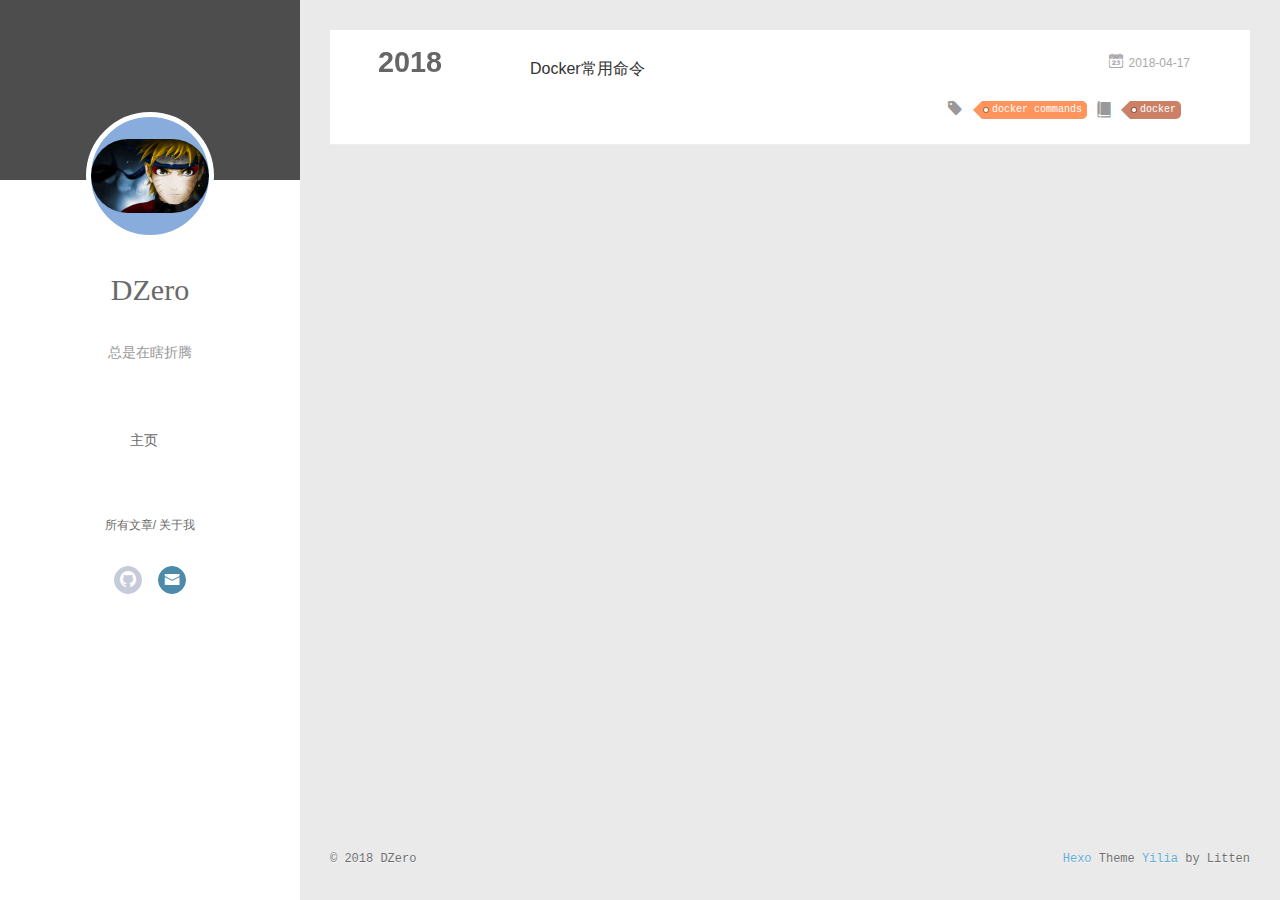
<file: archives/2018/index.html>
<!DOCTYPE html>
<html>
<head>
  <meta charset="utf-8">
  
  <meta name="renderer" content="webkit">
  <meta http-equiv="X-UA-Compatible" content="IE=edge" >
  <link rel="dns-prefetch" href="http://yoursite.com">
  <title>Archives: 2018 | DZero&#39;s Blogs</title>
  <meta name="viewport" content="width=device-width, initial-scale=1, maximum-scale=1">
  <meta property="og:type" content="website">
<meta property="og:title" content="DZero&#39;s Blogs">
<meta property="og:url" content="http://yoursite.com/archives/2018/index.html">
<meta property="og:site_name" content="DZero&#39;s Blogs">
<meta property="og:locale" content="zh-Hans">
<meta name="twitter:card" content="summary">
<meta name="twitter:title" content="DZero&#39;s Blogs">
  
    <link rel="alternative" href="/atom.xml" title="DZero&#39;s Blogs" type="application/atom+xml">
  
  
    <link rel="icon" href="/favicon.png">
  
  <link rel="stylesheet" type="text/css" href="/./main.0cf68a.css">
  <style type="text/css">
  
    #container.show {
      background: linear-gradient(200deg,#a0cfe4,#e8c37e);
    }
  </style>
  

  

</head>

<body>
  <div id="container" q-class="show:isCtnShow">
    <canvas id="anm-canvas" class="anm-canvas"></canvas>
    <div class="left-col" q-class="show:isShow">
      
<div class="overlay" style="background: #4d4d4d"></div>
<div class="intrude-less">
	<header id="header" class="inner">
		<a href="/" class="profilepic">
			<img src="/assets/imgs/hymr.jpg" class="js-avatar">
		</a>
		<hgroup>
		  <h1 class="header-author"><a href="/">DZero</a></h1>
		</hgroup>
		
		<p class="header-subtitle">总是在瞎折腾</p>
		

		<nav class="header-menu">
			<ul>
			
				<li><a href="/">主页</a></li>
	        
			</ul>
		</nav>
		<nav class="header-smart-menu">
    		
    			
    			<a q-on="click: openSlider(e, 'innerArchive')" href="javascript:void(0)">所有文章</a>
    			
            
    			
            
    			
    			<a q-on="click: openSlider(e, 'aboutme')" href="javascript:void(0)">关于我</a>
    			
            
		</nav>
		<nav class="header-nav">
			<div class="social">
				
					<a class="github" target="_blank" href="https://github.com/DaiZero" title="github"><i class="icon-github"></i></a>
		        
					<a class="mail" target="_blank" href="mailto:dzd624175217@gmail.com" title="mail"><i class="icon-mail"></i></a>
		        
			</div>
		</nav>
	</header>		
</div>

    </div>
    <div class="mid-col" q-class="show:isShow,hide:isShow|isFalse">
      
<nav id="mobile-nav">
  	<div class="overlay js-overlay" style="background: #4d4d4d"></div>
	<div class="btnctn js-mobile-btnctn">
  		<div class="slider-trigger list" q-on="click: openSlider(e)"><i class="icon icon-sort"></i></div>
	</div>
	<div class="intrude-less">
		<header id="header" class="inner">
			<div class="profilepic">
				<img src="/assets/imgs/hymr.jpg" class="js-avatar">
			</div>
			<hgroup>
			  <h1 class="header-author js-header-author">DZero</h1>
			</hgroup>
			
			<p class="header-subtitle"><i class="icon icon-quo-left"></i>总是在瞎折腾<i class="icon icon-quo-right"></i></p>
			
			
			
				
			
			
			
			<nav class="header-nav">
				<div class="social">
					
						<a class="github" target="_blank" href="https://github.com/DaiZero" title="github"><i class="icon-github"></i></a>
			        
						<a class="mail" target="_blank" href="mailto:dzd624175217@gmail.com" title="mail"><i class="icon-mail"></i></a>
			        
				</div>
			</nav>

			<nav class="header-menu js-header-menu">
				<ul style="width: 50%">
				
				
					<li style="width: 100%"><a href="/">主页</a></li>
		        
				</ul>
			</nav>
		</header>				
	</div>
	<div class="mobile-mask" style="display:none" q-show="isShow"></div>
</nav>

      <div id="wrapper" class="body-wrap">
        <div class="menu-l">
          <div class="canvas-wrap">
            <canvas data-colors="#eaeaea" data-sectionHeight="100" data-contentId="js-content" id="myCanvas1" class="anm-canvas"></canvas>
          </div>
          <div id="js-content" class="content-ll">
            
  
  
    
    
      
      
      <section class="archives-wrap">
        <div class="archive-year-wrap">
          <a href="/archives/2018" class="archive-year">2018</a>
        </div>
        <div class="archives">
    
    <article class="archive-article archive-type-post">
  <div class="archive-article-inner">
    <header class="archive-article-header">
      	<div class="article-meta">
	      	<a href="/2018/04/17/docker-commands/" class="archive-article-date">
  	<time datetime="2018-04-17T13:09:21.000Z" itemprop="datePublished"><i class="icon-calendar icon"></i>2018-04-17</time>
</a>
        </div>
    	 
  
    <h1 itemprop="name">
      <a class="archive-article-title" href="/2018/04/17/docker-commands/">Docker常用命令</a>
    </h1>
  

        <div class="article-info info-on-right">
          
	<div class="article-tag tagcloud">
		<i class="icon-price-tags icon"></i>
		<ul class="article-tag-list">
			 
        		<li class="article-tag-list-item">
        			<a href="javascript:void(0)" class="js-tag article-tag-list-link color1">docker commands</a>
        		</li>
      		
		</ul>
	</div>

          
	<div class="article-category tagcloud">
		<i class="icon-book icon"></i>
		<ul class="article-tag-list">
			 
        		<li class="article-tag-list-item">
        			<a href="/categories/docker//" class="article-tag-list-link color2">docker</a>
        		</li>
      		
		</ul>
	</div>


        </div>
        <div class="clearfix"></div>
    </header>
  </div>
</article>
  
  
    </div></section>
  

    


          </div>
        </div>
      </div>
      <footer id="footer">
  <div class="outer">
    <div id="footer-info">
    	<div class="footer-left">
    		&copy; 2018 DZero
    	</div>
      	<div class="footer-right">
      		<a href="http://hexo.io/" target="_blank">Hexo</a>  Theme <a href="https://github.com/litten/hexo-theme-yilia" target="_blank">Yilia</a> by Litten
      	</div>
    </div>
  </div>
</footer>
    </div>
    <script>
	var yiliaConfig = {
		mathjax: true,
		isHome: false,
		isPost: false,
		isArchive: true,
		isTag: false,
		isCategory: false,
		open_in_new: false,
		toc_hide_index: true,
		root: "/",
		innerArchive: true,
		showTags: false
	}
</script>

<script>!function(t){function n(e){if(r[e])return r[e].exports;var i=r[e]={exports:{},id:e,loaded:!1};return t[e].call(i.exports,i,i.exports,n),i.loaded=!0,i.exports}var r={};n.m=t,n.c=r,n.p="./",n(0)}([function(t,n,r){r(195),t.exports=r(191)},function(t,n,r){var e=r(3),i=r(52),o=r(27),u=r(28),c=r(53),f="prototype",a=function(t,n,r){var s,l,h,v,p=t&a.F,d=t&a.G,y=t&a.S,g=t&a.P,b=t&a.B,m=d?e:y?e[n]||(e[n]={}):(e[n]||{})[f],x=d?i:i[n]||(i[n]={}),w=x[f]||(x[f]={});d&&(r=n);for(s in r)l=!p&&m&&void 0!==m[s],h=(l?m:r)[s],v=b&&l?c(h,e):g&&"function"==typeof h?c(Function.call,h):h,m&&u(m,s,h,t&a.U),x[s]!=h&&o(x,s,v),g&&w[s]!=h&&(w[s]=h)};e.core=i,a.F=1,a.G=2,a.S=4,a.P=8,a.B=16,a.W=32,a.U=64,a.R=128,t.exports=a},function(t,n,r){var e=r(6);t.exports=function(t){if(!e(t))throw TypeError(t+" is not an object!");return t}},function(t,n){var r=t.exports="undefined"!=typeof window&&window.Math==Math?window:"undefined"!=typeof self&&self.Math==Math?self:Function("return this")();"number"==typeof __g&&(__g=r)},function(t,n){t.exports=function(t){try{return!!t()}catch(t){return!0}}},function(t,n){var r=t.exports="undefined"!=typeof window&&window.Math==Math?window:"undefined"!=typeof self&&self.Math==Math?self:Function("return this")();"number"==typeof __g&&(__g=r)},function(t,n){t.exports=function(t){return"object"==typeof t?null!==t:"function"==typeof t}},function(t,n,r){var e=r(126)("wks"),i=r(76),o=r(3).Symbol,u="function"==typeof o;(t.exports=function(t){return e[t]||(e[t]=u&&o[t]||(u?o:i)("Symbol."+t))}).store=e},function(t,n){var r={}.hasOwnProperty;t.exports=function(t,n){return r.call(t,n)}},function(t,n,r){var e=r(94),i=r(33);t.exports=function(t){return e(i(t))}},function(t,n,r){t.exports=!r(4)(function(){return 7!=Object.defineProperty({},"a",{get:function(){return 7}}).a})},function(t,n,r){var e=r(2),i=r(167),o=r(50),u=Object.defineProperty;n.f=r(10)?Object.defineProperty:function(t,n,r){if(e(t),n=o(n,!0),e(r),i)try{return u(t,n,r)}catch(t){}if("get"in r||"set"in r)throw TypeError("Accessors not supported!");return"value"in r&&(t[n]=r.value),t}},function(t,n,r){t.exports=!r(18)(function(){return 7!=Object.defineProperty({},"a",{get:function(){return 7}}).a})},function(t,n,r){var e=r(14),i=r(22);t.exports=r(12)?function(t,n,r){return e.f(t,n,i(1,r))}:function(t,n,r){return t[n]=r,t}},function(t,n,r){var e=r(20),i=r(58),o=r(42),u=Object.defineProperty;n.f=r(12)?Object.defineProperty:function(t,n,r){if(e(t),n=o(n,!0),e(r),i)try{return u(t,n,r)}catch(t){}if("get"in r||"set"in r)throw TypeError("Accessors not supported!");return"value"in r&&(t[n]=r.value),t}},function(t,n,r){var e=r(40)("wks"),i=r(23),o=r(5).Symbol,u="function"==typeof o;(t.exports=function(t){return e[t]||(e[t]=u&&o[t]||(u?o:i)("Symbol."+t))}).store=e},function(t,n,r){var e=r(67),i=Math.min;t.exports=function(t){return t>0?i(e(t),9007199254740991):0}},function(t,n,r){var e=r(46);t.exports=function(t){return Object(e(t))}},function(t,n){t.exports=function(t){try{return!!t()}catch(t){return!0}}},function(t,n,r){var e=r(63),i=r(34);t.exports=Object.keys||function(t){return e(t,i)}},function(t,n,r){var e=r(21);t.exports=function(t){if(!e(t))throw TypeError(t+" is not an object!");return t}},function(t,n){t.exports=function(t){return"object"==typeof t?null!==t:"function"==typeof t}},function(t,n){t.exports=function(t,n){return{enumerable:!(1&t),configurable:!(2&t),writable:!(4&t),value:n}}},function(t,n){var r=0,e=Math.random();t.exports=function(t){return"Symbol(".concat(void 0===t?"":t,")_",(++r+e).toString(36))}},function(t,n){var r={}.hasOwnProperty;t.exports=function(t,n){return r.call(t,n)}},function(t,n){var r=t.exports={version:"2.4.0"};"number"==typeof __e&&(__e=r)},function(t,n){t.exports=function(t){if("function"!=typeof t)throw TypeError(t+" is not a function!");return t}},function(t,n,r){var e=r(11),i=r(66);t.exports=r(10)?function(t,n,r){return e.f(t,n,i(1,r))}:function(t,n,r){return t[n]=r,t}},function(t,n,r){var e=r(3),i=r(27),o=r(24),u=r(76)("src"),c="toString",f=Function[c],a=(""+f).split(c);r(52).inspectSource=function(t){return f.call(t)},(t.exports=function(t,n,r,c){var f="function"==typeof r;f&&(o(r,"name")||i(r,"name",n)),t[n]!==r&&(f&&(o(r,u)||i(r,u,t[n]?""+t[n]:a.join(String(n)))),t===e?t[n]=r:c?t[n]?t[n]=r:i(t,n,r):(delete t[n],i(t,n,r)))})(Function.prototype,c,function(){return"function"==typeof this&&this[u]||f.call(this)})},function(t,n,r){var e=r(1),i=r(4),o=r(46),u=function(t,n,r,e){var i=String(o(t)),u="<"+n;return""!==r&&(u+=" "+r+'="'+String(e).replace(/"/g,"&quot;")+'"'),u+">"+i+"</"+n+">"};t.exports=function(t,n){var r={};r[t]=n(u),e(e.P+e.F*i(function(){var n=""[t]('"');return n!==n.toLowerCase()||n.split('"').length>3}),"String",r)}},function(t,n,r){var e=r(115),i=r(46);t.exports=function(t){return e(i(t))}},function(t,n,r){var e=r(116),i=r(66),o=r(30),u=r(50),c=r(24),f=r(167),a=Object.getOwnPropertyDescriptor;n.f=r(10)?a:function(t,n){if(t=o(t),n=u(n,!0),f)try{return a(t,n)}catch(t){}if(c(t,n))return i(!e.f.call(t,n),t[n])}},function(t,n,r){var e=r(24),i=r(17),o=r(145)("IE_PROTO"),u=Object.prototype;t.exports=Object.getPrototypeOf||function(t){return t=i(t),e(t,o)?t[o]:"function"==typeof t.constructor&&t instanceof t.constructor?t.constructor.prototype:t instanceof Object?u:null}},function(t,n){t.exports=function(t){if(void 0==t)throw TypeError("Can't call method on  "+t);return t}},function(t,n){t.exports="constructor,hasOwnProperty,isPrototypeOf,propertyIsEnumerable,toLocaleString,toString,valueOf".split(",")},function(t,n){t.exports={}},function(t,n){t.exports=!0},function(t,n){n.f={}.propertyIsEnumerable},function(t,n,r){var e=r(14).f,i=r(8),o=r(15)("toStringTag");t.exports=function(t,n,r){t&&!i(t=r?t:t.prototype,o)&&e(t,o,{configurable:!0,value:n})}},function(t,n,r){var e=r(40)("keys"),i=r(23);t.exports=function(t){return e[t]||(e[t]=i(t))}},function(t,n,r){var e=r(5),i="__core-js_shared__",o=e[i]||(e[i]={});t.exports=function(t){return o[t]||(o[t]={})}},function(t,n){var r=Math.ceil,e=Math.floor;t.exports=function(t){return isNaN(t=+t)?0:(t>0?e:r)(t)}},function(t,n,r){var e=r(21);t.exports=function(t,n){if(!e(t))return t;var r,i;if(n&&"function"==typeof(r=t.toString)&&!e(i=r.call(t)))return i;if("function"==typeof(r=t.valueOf)&&!e(i=r.call(t)))return i;if(!n&&"function"==typeof(r=t.toString)&&!e(i=r.call(t)))return i;throw TypeError("Can't convert object to primitive value")}},function(t,n,r){var e=r(5),i=r(25),o=r(36),u=r(44),c=r(14).f;t.exports=function(t){var n=i.Symbol||(i.Symbol=o?{}:e.Symbol||{});"_"==t.charAt(0)||t in n||c(n,t,{value:u.f(t)})}},function(t,n,r){n.f=r(15)},function(t,n){var r={}.toString;t.exports=function(t){return r.call(t).slice(8,-1)}},function(t,n){t.exports=function(t){if(void 0==t)throw TypeError("Can't call method on  "+t);return t}},function(t,n,r){var e=r(4);t.exports=function(t,n){return!!t&&e(function(){n?t.call(null,function(){},1):t.call(null)})}},function(t,n,r){var e=r(53),i=r(115),o=r(17),u=r(16),c=r(203);t.exports=function(t,n){var r=1==t,f=2==t,a=3==t,s=4==t,l=6==t,h=5==t||l,v=n||c;return function(n,c,p){for(var d,y,g=o(n),b=i(g),m=e(c,p,3),x=u(b.length),w=0,S=r?v(n,x):f?v(n,0):void 0;x>w;w++)if((h||w in b)&&(d=b[w],y=m(d,w,g),t))if(r)S[w]=y;else if(y)switch(t){case 3:return!0;case 5:return d;case 6:return w;case 2:S.push(d)}else if(s)return!1;return l?-1:a||s?s:S}}},function(t,n,r){var e=r(1),i=r(52),o=r(4);t.exports=function(t,n){var r=(i.Object||{})[t]||Object[t],u={};u[t]=n(r),e(e.S+e.F*o(function(){r(1)}),"Object",u)}},function(t,n,r){var e=r(6);t.exports=function(t,n){if(!e(t))return t;var r,i;if(n&&"function"==typeof(r=t.toString)&&!e(i=r.call(t)))return i;if("function"==typeof(r=t.valueOf)&&!e(i=r.call(t)))return i;if(!n&&"function"==typeof(r=t.toString)&&!e(i=r.call(t)))return i;throw TypeError("Can't convert object to primitive value")}},function(t,n,r){var e=r(5),i=r(25),o=r(91),u=r(13),c="prototype",f=function(t,n,r){var a,s,l,h=t&f.F,v=t&f.G,p=t&f.S,d=t&f.P,y=t&f.B,g=t&f.W,b=v?i:i[n]||(i[n]={}),m=b[c],x=v?e:p?e[n]:(e[n]||{})[c];v&&(r=n);for(a in r)(s=!h&&x&&void 0!==x[a])&&a in b||(l=s?x[a]:r[a],b[a]=v&&"function"!=typeof x[a]?r[a]:y&&s?o(l,e):g&&x[a]==l?function(t){var n=function(n,r,e){if(this instanceof t){switch(arguments.length){case 0:return new t;case 1:return new t(n);case 2:return new t(n,r)}return new t(n,r,e)}return t.apply(this,arguments)};return n[c]=t[c],n}(l):d&&"function"==typeof l?o(Function.call,l):l,d&&((b.virtual||(b.virtual={}))[a]=l,t&f.R&&m&&!m[a]&&u(m,a,l)))};f.F=1,f.G=2,f.S=4,f.P=8,f.B=16,f.W=32,f.U=64,f.R=128,t.exports=f},function(t,n){var r=t.exports={version:"2.4.0"};"number"==typeof __e&&(__e=r)},function(t,n,r){var e=r(26);t.exports=function(t,n,r){if(e(t),void 0===n)return t;switch(r){case 1:return function(r){return t.call(n,r)};case 2:return function(r,e){return t.call(n,r,e)};case 3:return function(r,e,i){return t.call(n,r,e,i)}}return function(){return t.apply(n,arguments)}}},function(t,n,r){var e=r(183),i=r(1),o=r(126)("metadata"),u=o.store||(o.store=new(r(186))),c=function(t,n,r){var i=u.get(t);if(!i){if(!r)return;u.set(t,i=new e)}var o=i.get(n);if(!o){if(!r)return;i.set(n,o=new e)}return o},f=function(t,n,r){var e=c(n,r,!1);return void 0!==e&&e.has(t)},a=function(t,n,r){var e=c(n,r,!1);return void 0===e?void 0:e.get(t)},s=function(t,n,r,e){c(r,e,!0).set(t,n)},l=function(t,n){var r=c(t,n,!1),e=[];return r&&r.forEach(function(t,n){e.push(n)}),e},h=function(t){return void 0===t||"symbol"==typeof t?t:String(t)},v=function(t){i(i.S,"Reflect",t)};t.exports={store:u,map:c,has:f,get:a,set:s,keys:l,key:h,exp:v}},function(t,n,r){"use strict";if(r(10)){var e=r(69),i=r(3),o=r(4),u=r(1),c=r(127),f=r(152),a=r(53),s=r(68),l=r(66),h=r(27),v=r(73),p=r(67),d=r(16),y=r(75),g=r(50),b=r(24),m=r(180),x=r(114),w=r(6),S=r(17),_=r(137),O=r(70),E=r(32),P=r(71).f,j=r(154),F=r(76),M=r(7),A=r(48),N=r(117),T=r(146),I=r(155),k=r(80),L=r(123),R=r(74),C=r(130),D=r(160),U=r(11),W=r(31),G=U.f,B=W.f,V=i.RangeError,z=i.TypeError,q=i.Uint8Array,K="ArrayBuffer",J="Shared"+K,Y="BYTES_PER_ELEMENT",H="prototype",$=Array[H],X=f.ArrayBuffer,Q=f.DataView,Z=A(0),tt=A(2),nt=A(3),rt=A(4),et=A(5),it=A(6),ot=N(!0),ut=N(!1),ct=I.values,ft=I.keys,at=I.entries,st=$.lastIndexOf,lt=$.reduce,ht=$.reduceRight,vt=$.join,pt=$.sort,dt=$.slice,yt=$.toString,gt=$.toLocaleString,bt=M("iterator"),mt=M("toStringTag"),xt=F("typed_constructor"),wt=F("def_constructor"),St=c.CONSTR,_t=c.TYPED,Ot=c.VIEW,Et="Wrong length!",Pt=A(1,function(t,n){return Tt(T(t,t[wt]),n)}),jt=o(function(){return 1===new q(new Uint16Array([1]).buffer)[0]}),Ft=!!q&&!!q[H].set&&o(function(){new q(1).set({})}),Mt=function(t,n){if(void 0===t)throw z(Et);var r=+t,e=d(t);if(n&&!m(r,e))throw V(Et);return e},At=function(t,n){var r=p(t);if(r<0||r%n)throw V("Wrong offset!");return r},Nt=function(t){if(w(t)&&_t in t)return t;throw z(t+" is not a typed array!")},Tt=function(t,n){if(!(w(t)&&xt in t))throw z("It is not a typed array constructor!");return new t(n)},It=function(t,n){return kt(T(t,t[wt]),n)},kt=function(t,n){for(var r=0,e=n.length,i=Tt(t,e);e>r;)i[r]=n[r++];return i},Lt=function(t,n,r){G(t,n,{get:function(){return this._d[r]}})},Rt=function(t){var n,r,e,i,o,u,c=S(t),f=arguments.length,s=f>1?arguments[1]:void 0,l=void 0!==s,h=j(c);if(void 0!=h&&!_(h)){for(u=h.call(c),e=[],n=0;!(o=u.next()).done;n++)e.push(o.value);c=e}for(l&&f>2&&(s=a(s,arguments[2],2)),n=0,r=d(c.length),i=Tt(this,r);r>n;n++)i[n]=l?s(c[n],n):c[n];return i},Ct=function(){for(var t=0,n=arguments.length,r=Tt(this,n);n>t;)r[t]=arguments[t++];return r},Dt=!!q&&o(function(){gt.call(new q(1))}),Ut=function(){return gt.apply(Dt?dt.call(Nt(this)):Nt(this),arguments)},Wt={copyWithin:function(t,n){return D.call(Nt(this),t,n,arguments.length>2?arguments[2]:void 0)},every:function(t){return rt(Nt(this),t,arguments.length>1?arguments[1]:void 0)},fill:function(t){return C.apply(Nt(this),arguments)},filter:function(t){return It(this,tt(Nt(this),t,arguments.length>1?arguments[1]:void 0))},find:function(t){return et(Nt(this),t,arguments.length>1?arguments[1]:void 0)},findIndex:function(t){return it(Nt(this),t,arguments.length>1?arguments[1]:void 0)},forEach:function(t){Z(Nt(this),t,arguments.length>1?arguments[1]:void 0)},indexOf:function(t){return ut(Nt(this),t,arguments.length>1?arguments[1]:void 0)},includes:function(t){return ot(Nt(this),t,arguments.length>1?arguments[1]:void 0)},join:function(t){return vt.apply(Nt(this),arguments)},lastIndexOf:function(t){return st.apply(Nt(this),arguments)},map:function(t){return Pt(Nt(this),t,arguments.length>1?arguments[1]:void 0)},reduce:function(t){return lt.apply(Nt(this),arguments)},reduceRight:function(t){return ht.apply(Nt(this),arguments)},reverse:function(){for(var t,n=this,r=Nt(n).length,e=Math.floor(r/2),i=0;i<e;)t=n[i],n[i++]=n[--r],n[r]=t;return n},some:function(t){return nt(Nt(this),t,arguments.length>1?arguments[1]:void 0)},sort:function(t){return pt.call(Nt(this),t)},subarray:function(t,n){var r=Nt(this),e=r.length,i=y(t,e);return new(T(r,r[wt]))(r.buffer,r.byteOffset+i*r.BYTES_PER_ELEMENT,d((void 0===n?e:y(n,e))-i))}},Gt=function(t,n){return It(this,dt.call(Nt(this),t,n))},Bt=function(t){Nt(this);var n=At(arguments[1],1),r=this.length,e=S(t),i=d(e.length),o=0;if(i+n>r)throw V(Et);for(;o<i;)this[n+o]=e[o++]},Vt={entries:function(){return at.call(Nt(this))},keys:function(){return ft.call(Nt(this))},values:function(){return ct.call(Nt(this))}},zt=function(t,n){return w(t)&&t[_t]&&"symbol"!=typeof n&&n in t&&String(+n)==String(n)},qt=function(t,n){return zt(t,n=g(n,!0))?l(2,t[n]):B(t,n)},Kt=function(t,n,r){return!(zt(t,n=g(n,!0))&&w(r)&&b(r,"value"))||b(r,"get")||b(r,"set")||r.configurable||b(r,"writable")&&!r.writable||b(r,"enumerable")&&!r.enumerable?G(t,n,r):(t[n]=r.value,t)};St||(W.f=qt,U.f=Kt),u(u.S+u.F*!St,"Object",{getOwnPropertyDescriptor:qt,defineProperty:Kt}),o(function(){yt.call({})})&&(yt=gt=function(){return vt.call(this)});var Jt=v({},Wt);v(Jt,Vt),h(Jt,bt,Vt.values),v(Jt,{slice:Gt,set:Bt,constructor:function(){},toString:yt,toLocaleString:Ut}),Lt(Jt,"buffer","b"),Lt(Jt,"byteOffset","o"),Lt(Jt,"byteLength","l"),Lt(Jt,"length","e"),G(Jt,mt,{get:function(){return this[_t]}}),t.exports=function(t,n,r,f){f=!!f;var a=t+(f?"Clamped":"")+"Array",l="Uint8Array"!=a,v="get"+t,p="set"+t,y=i[a],g=y||{},b=y&&E(y),m=!y||!c.ABV,S={},_=y&&y[H],j=function(t,r){var e=t._d;return e.v[v](r*n+e.o,jt)},F=function(t,r,e){var i=t._d;f&&(e=(e=Math.round(e))<0?0:e>255?255:255&e),i.v[p](r*n+i.o,e,jt)},M=function(t,n){G(t,n,{get:function(){return j(this,n)},set:function(t){return F(this,n,t)},enumerable:!0})};m?(y=r(function(t,r,e,i){s(t,y,a,"_d");var o,u,c,f,l=0,v=0;if(w(r)){if(!(r instanceof X||(f=x(r))==K||f==J))return _t in r?kt(y,r):Rt.call(y,r);o=r,v=At(e,n);var p=r.byteLength;if(void 0===i){if(p%n)throw V(Et);if((u=p-v)<0)throw V(Et)}else if((u=d(i)*n)+v>p)throw V(Et);c=u/n}else c=Mt(r,!0),u=c*n,o=new X(u);for(h(t,"_d",{b:o,o:v,l:u,e:c,v:new Q(o)});l<c;)M(t,l++)}),_=y[H]=O(Jt),h(_,"constructor",y)):L(function(t){new y(null),new y(t)},!0)||(y=r(function(t,r,e,i){s(t,y,a);var o;return w(r)?r instanceof X||(o=x(r))==K||o==J?void 0!==i?new g(r,At(e,n),i):void 0!==e?new g(r,At(e,n)):new g(r):_t in r?kt(y,r):Rt.call(y,r):new g(Mt(r,l))}),Z(b!==Function.prototype?P(g).concat(P(b)):P(g),function(t){t in y||h(y,t,g[t])}),y[H]=_,e||(_.constructor=y));var A=_[bt],N=!!A&&("values"==A.name||void 0==A.name),T=Vt.values;h(y,xt,!0),h(_,_t,a),h(_,Ot,!0),h(_,wt,y),(f?new y(1)[mt]==a:mt in _)||G(_,mt,{get:function(){return a}}),S[a]=y,u(u.G+u.W+u.F*(y!=g),S),u(u.S,a,{BYTES_PER_ELEMENT:n,from:Rt,of:Ct}),Y in _||h(_,Y,n),u(u.P,a,Wt),R(a),u(u.P+u.F*Ft,a,{set:Bt}),u(u.P+u.F*!N,a,Vt),u(u.P+u.F*(_.toString!=yt),a,{toString:yt}),u(u.P+u.F*o(function(){new y(1).slice()}),a,{slice:Gt}),u(u.P+u.F*(o(function(){return[1,2].toLocaleString()!=new y([1,2]).toLocaleString()})||!o(function(){_.toLocaleString.call([1,2])})),a,{toLocaleString:Ut}),k[a]=N?A:T,e||N||h(_,bt,T)}}else t.exports=function(){}},function(t,n){var r={}.toString;t.exports=function(t){return r.call(t).slice(8,-1)}},function(t,n,r){var e=r(21),i=r(5).document,o=e(i)&&e(i.createElement);t.exports=function(t){return o?i.createElement(t):{}}},function(t,n,r){t.exports=!r(12)&&!r(18)(function(){return 7!=Object.defineProperty(r(57)("div"),"a",{get:function(){return 7}}).a})},function(t,n,r){"use strict";var e=r(36),i=r(51),o=r(64),u=r(13),c=r(8),f=r(35),a=r(96),s=r(38),l=r(103),h=r(15)("iterator"),v=!([].keys&&"next"in[].keys()),p="keys",d="values",y=function(){return this};t.exports=function(t,n,r,g,b,m,x){a(r,n,g);var w,S,_,O=function(t){if(!v&&t in F)return F[t];switch(t){case p:case d:return function(){return new r(this,t)}}return function(){return new r(this,t)}},E=n+" Iterator",P=b==d,j=!1,F=t.prototype,M=F[h]||F["@@iterator"]||b&&F[b],A=M||O(b),N=b?P?O("entries"):A:void 0,T="Array"==n?F.entries||M:M;if(T&&(_=l(T.call(new t)))!==Object.prototype&&(s(_,E,!0),e||c(_,h)||u(_,h,y)),P&&M&&M.name!==d&&(j=!0,A=function(){return M.call(this)}),e&&!x||!v&&!j&&F[h]||u(F,h,A),f[n]=A,f[E]=y,b)if(w={values:P?A:O(d),keys:m?A:O(p),entries:N},x)for(S in w)S in F||o(F,S,w[S]);else i(i.P+i.F*(v||j),n,w);return w}},function(t,n,r){var e=r(20),i=r(100),o=r(34),u=r(39)("IE_PROTO"),c=function(){},f="prototype",a=function(){var t,n=r(57)("iframe"),e=o.length;for(n.style.display="none",r(93).appendChild(n),n.src="javascript:",t=n.contentWindow.document,t.open(),t.write("<script>document.F=Object<\/script>"),t.close(),a=t.F;e--;)delete a[f][o[e]];return a()};t.exports=Object.create||function(t,n){var r;return null!==t?(c[f]=e(t),r=new c,c[f]=null,r[u]=t):r=a(),void 0===n?r:i(r,n)}},function(t,n,r){var e=r(63),i=r(34).concat("length","prototype");n.f=Object.getOwnPropertyNames||function(t){return e(t,i)}},function(t,n){n.f=Object.getOwnPropertySymbols},function(t,n,r){var e=r(8),i=r(9),o=r(90)(!1),u=r(39)("IE_PROTO");t.exports=function(t,n){var r,c=i(t),f=0,a=[];for(r in c)r!=u&&e(c,r)&&a.push(r);for(;n.length>f;)e(c,r=n[f++])&&(~o(a,r)||a.push(r));return a}},function(t,n,r){t.exports=r(13)},function(t,n,r){var e=r(76)("meta"),i=r(6),o=r(24),u=r(11).f,c=0,f=Object.isExtensible||function(){return!0},a=!r(4)(function(){return f(Object.preventExtensions({}))}),s=function(t){u(t,e,{value:{i:"O"+ ++c,w:{}}})},l=function(t,n){if(!i(t))return"symbol"==typeof t?t:("string"==typeof t?"S":"P")+t;if(!o(t,e)){if(!f(t))return"F";if(!n)return"E";s(t)}return t[e].i},h=function(t,n){if(!o(t,e)){if(!f(t))return!0;if(!n)return!1;s(t)}return t[e].w},v=function(t){return a&&p.NEED&&f(t)&&!o(t,e)&&s(t),t},p=t.exports={KEY:e,NEED:!1,fastKey:l,getWeak:h,onFreeze:v}},function(t,n){t.exports=function(t,n){return{enumerable:!(1&t),configurable:!(2&t),writable:!(4&t),value:n}}},function(t,n){var r=Math.ceil,e=Math.floor;t.exports=function(t){return isNaN(t=+t)?0:(t>0?e:r)(t)}},function(t,n){t.exports=function(t,n,r,e){if(!(t instanceof n)||void 0!==e&&e in t)throw TypeError(r+": incorrect invocation!");return t}},function(t,n){t.exports=!1},function(t,n,r){var e=r(2),i=r(173),o=r(133),u=r(145)("IE_PROTO"),c=function(){},f="prototype",a=function(){var t,n=r(132)("iframe"),e=o.length;for(n.style.display="none",r(135).appendChild(n),n.src="javascript:",t=n.contentWindow.document,t.open(),t.write("<script>document.F=Object<\/script>"),t.close(),a=t.F;e--;)delete a[f][o[e]];return a()};t.exports=Object.create||function(t,n){var r;return null!==t?(c[f]=e(t),r=new c,c[f]=null,r[u]=t):r=a(),void 0===n?r:i(r,n)}},function(t,n,r){var e=r(175),i=r(133).concat("length","prototype");n.f=Object.getOwnPropertyNames||function(t){return e(t,i)}},function(t,n,r){var e=r(175),i=r(133);t.exports=Object.keys||function(t){return e(t,i)}},function(t,n,r){var e=r(28);t.exports=function(t,n,r){for(var i in n)e(t,i,n[i],r);return t}},function(t,n,r){"use strict";var e=r(3),i=r(11),o=r(10),u=r(7)("species");t.exports=function(t){var n=e[t];o&&n&&!n[u]&&i.f(n,u,{configurable:!0,get:function(){return this}})}},function(t,n,r){var e=r(67),i=Math.max,o=Math.min;t.exports=function(t,n){return t=e(t),t<0?i(t+n,0):o(t,n)}},function(t,n){var r=0,e=Math.random();t.exports=function(t){return"Symbol(".concat(void 0===t?"":t,")_",(++r+e).toString(36))}},function(t,n,r){var e=r(33);t.exports=function(t){return Object(e(t))}},function(t,n,r){var e=r(7)("unscopables"),i=Array.prototype;void 0==i[e]&&r(27)(i,e,{}),t.exports=function(t){i[e][t]=!0}},function(t,n,r){var e=r(53),i=r(169),o=r(137),u=r(2),c=r(16),f=r(154),a={},s={},n=t.exports=function(t,n,r,l,h){var v,p,d,y,g=h?function(){return t}:f(t),b=e(r,l,n?2:1),m=0;if("function"!=typeof g)throw TypeError(t+" is not iterable!");if(o(g)){for(v=c(t.length);v>m;m++)if((y=n?b(u(p=t[m])[0],p[1]):b(t[m]))===a||y===s)return y}else for(d=g.call(t);!(p=d.next()).done;)if((y=i(d,b,p.value,n))===a||y===s)return y};n.BREAK=a,n.RETURN=s},function(t,n){t.exports={}},function(t,n,r){var e=r(11).f,i=r(24),o=r(7)("toStringTag");t.exports=function(t,n,r){t&&!i(t=r?t:t.prototype,o)&&e(t,o,{configurable:!0,value:n})}},function(t,n,r){var e=r(1),i=r(46),o=r(4),u=r(150),c="["+u+"]",f="​",a=RegExp("^"+c+c+"*"),s=RegExp(c+c+"*$"),l=function(t,n,r){var i={},c=o(function(){return!!u[t]()||f[t]()!=f}),a=i[t]=c?n(h):u[t];r&&(i[r]=a),e(e.P+e.F*c,"String",i)},h=l.trim=function(t,n){return t=String(i(t)),1&n&&(t=t.replace(a,"")),2&n&&(t=t.replace(s,"")),t};t.exports=l},function(t,n,r){t.exports={default:r(86),__esModule:!0}},function(t,n,r){t.exports={default:r(87),__esModule:!0}},function(t,n,r){"use strict";function e(t){return t&&t.__esModule?t:{default:t}}n.__esModule=!0;var i=r(84),o=e(i),u=r(83),c=e(u),f="function"==typeof c.default&&"symbol"==typeof o.default?function(t){return typeof t}:function(t){return t&&"function"==typeof c.default&&t.constructor===c.default&&t!==c.default.prototype?"symbol":typeof t};n.default="function"==typeof c.default&&"symbol"===f(o.default)?function(t){return void 0===t?"undefined":f(t)}:function(t){return t&&"function"==typeof c.default&&t.constructor===c.default&&t!==c.default.prototype?"symbol":void 0===t?"undefined":f(t)}},function(t,n,r){r(110),r(108),r(111),r(112),t.exports=r(25).Symbol},function(t,n,r){r(109),r(113),t.exports=r(44).f("iterator")},function(t,n){t.exports=function(t){if("function"!=typeof t)throw TypeError(t+" is not a function!");return t}},function(t,n){t.exports=function(){}},function(t,n,r){var e=r(9),i=r(106),o=r(105);t.exports=function(t){return function(n,r,u){var c,f=e(n),a=i(f.length),s=o(u,a);if(t&&r!=r){for(;a>s;)if((c=f[s++])!=c)return!0}else for(;a>s;s++)if((t||s in f)&&f[s]===r)return t||s||0;return!t&&-1}}},function(t,n,r){var e=r(88);t.exports=function(t,n,r){if(e(t),void 0===n)return t;switch(r){case 1:return function(r){return t.call(n,r)};case 2:return function(r,e){return t.call(n,r,e)};case 3:return function(r,e,i){return t.call(n,r,e,i)}}return function(){return t.apply(n,arguments)}}},function(t,n,r){var e=r(19),i=r(62),o=r(37);t.exports=function(t){var n=e(t),r=i.f;if(r)for(var u,c=r(t),f=o.f,a=0;c.length>a;)f.call(t,u=c[a++])&&n.push(u);return n}},function(t,n,r){t.exports=r(5).document&&document.documentElement},function(t,n,r){var e=r(56);t.exports=Object("z").propertyIsEnumerable(0)?Object:function(t){return"String"==e(t)?t.split(""):Object(t)}},function(t,n,r){var e=r(56);t.exports=Array.isArray||function(t){return"Array"==e(t)}},function(t,n,r){"use strict";var e=r(60),i=r(22),o=r(38),u={};r(13)(u,r(15)("iterator"),function(){return this}),t.exports=function(t,n,r){t.prototype=e(u,{next:i(1,r)}),o(t,n+" Iterator")}},function(t,n){t.exports=function(t,n){return{value:n,done:!!t}}},function(t,n,r){var e=r(19),i=r(9);t.exports=function(t,n){for(var r,o=i(t),u=e(o),c=u.length,f=0;c>f;)if(o[r=u[f++]]===n)return r}},function(t,n,r){var e=r(23)("meta"),i=r(21),o=r(8),u=r(14).f,c=0,f=Object.isExtensible||function(){return!0},a=!r(18)(function(){return f(Object.preventExtensions({}))}),s=function(t){u(t,e,{value:{i:"O"+ ++c,w:{}}})},l=function(t,n){if(!i(t))return"symbol"==typeof t?t:("string"==typeof t?"S":"P")+t;if(!o(t,e)){if(!f(t))return"F";if(!n)return"E";s(t)}return t[e].i},h=function(t,n){if(!o(t,e)){if(!f(t))return!0;if(!n)return!1;s(t)}return t[e].w},v=function(t){return a&&p.NEED&&f(t)&&!o(t,e)&&s(t),t},p=t.exports={KEY:e,NEED:!1,fastKey:l,getWeak:h,onFreeze:v}},function(t,n,r){var e=r(14),i=r(20),o=r(19);t.exports=r(12)?Object.defineProperties:function(t,n){i(t);for(var r,u=o(n),c=u.length,f=0;c>f;)e.f(t,r=u[f++],n[r]);return t}},function(t,n,r){var e=r(37),i=r(22),o=r(9),u=r(42),c=r(8),f=r(58),a=Object.getOwnPropertyDescriptor;n.f=r(12)?a:function(t,n){if(t=o(t),n=u(n,!0),f)try{return a(t,n)}catch(t){}if(c(t,n))return i(!e.f.call(t,n),t[n])}},function(t,n,r){var e=r(9),i=r(61).f,o={}.toString,u="object"==typeof window&&window&&Object.getOwnPropertyNames?Object.getOwnPropertyNames(window):[],c=function(t){try{return i(t)}catch(t){return u.slice()}};t.exports.f=function(t){return u&&"[object Window]"==o.call(t)?c(t):i(e(t))}},function(t,n,r){var e=r(8),i=r(77),o=r(39)("IE_PROTO"),u=Object.prototype;t.exports=Object.getPrototypeOf||function(t){return t=i(t),e(t,o)?t[o]:"function"==typeof t.constructor&&t instanceof t.constructor?t.constructor.prototype:t instanceof Object?u:null}},function(t,n,r){var e=r(41),i=r(33);t.exports=function(t){return function(n,r){var o,u,c=String(i(n)),f=e(r),a=c.length;return f<0||f>=a?t?"":void 0:(o=c.charCodeAt(f),o<55296||o>56319||f+1===a||(u=c.charCodeAt(f+1))<56320||u>57343?t?c.charAt(f):o:t?c.slice(f,f+2):u-56320+(o-55296<<10)+65536)}}},function(t,n,r){var e=r(41),i=Math.max,o=Math.min;t.exports=function(t,n){return t=e(t),t<0?i(t+n,0):o(t,n)}},function(t,n,r){var e=r(41),i=Math.min;t.exports=function(t){return t>0?i(e(t),9007199254740991):0}},function(t,n,r){"use strict";var e=r(89),i=r(97),o=r(35),u=r(9);t.exports=r(59)(Array,"Array",function(t,n){this._t=u(t),this._i=0,this._k=n},function(){var t=this._t,n=this._k,r=this._i++;return!t||r>=t.length?(this._t=void 0,i(1)):"keys"==n?i(0,r):"values"==n?i(0,t[r]):i(0,[r,t[r]])},"values"),o.Arguments=o.Array,e("keys"),e("values"),e("entries")},function(t,n){},function(t,n,r){"use strict";var e=r(104)(!0);r(59)(String,"String",function(t){this._t=String(t),this._i=0},function(){var t,n=this._t,r=this._i;return r>=n.length?{value:void 0,done:!0}:(t=e(n,r),this._i+=t.length,{value:t,done:!1})})},function(t,n,r){"use strict";var e=r(5),i=r(8),o=r(12),u=r(51),c=r(64),f=r(99).KEY,a=r(18),s=r(40),l=r(38),h=r(23),v=r(15),p=r(44),d=r(43),y=r(98),g=r(92),b=r(95),m=r(20),x=r(9),w=r(42),S=r(22),_=r(60),O=r(102),E=r(101),P=r(14),j=r(19),F=E.f,M=P.f,A=O.f,N=e.Symbol,T=e.JSON,I=T&&T.stringify,k="prototype",L=v("_hidden"),R=v("toPrimitive"),C={}.propertyIsEnumerable,D=s("symbol-registry"),U=s("symbols"),W=s("op-symbols"),G=Object[k],B="function"==typeof N,V=e.QObject,z=!V||!V[k]||!V[k].findChild,q=o&&a(function(){return 7!=_(M({},"a",{get:function(){return M(this,"a",{value:7}).a}})).a})?function(t,n,r){var e=F(G,n);e&&delete G[n],M(t,n,r),e&&t!==G&&M(G,n,e)}:M,K=function(t){var n=U[t]=_(N[k]);return n._k=t,n},J=B&&"symbol"==typeof N.iterator?function(t){return"symbol"==typeof t}:function(t){return t instanceof N},Y=function(t,n,r){return t===G&&Y(W,n,r),m(t),n=w(n,!0),m(r),i(U,n)?(r.enumerable?(i(t,L)&&t[L][n]&&(t[L][n]=!1),r=_(r,{enumerable:S(0,!1)})):(i(t,L)||M(t,L,S(1,{})),t[L][n]=!0),q(t,n,r)):M(t,n,r)},H=function(t,n){m(t);for(var r,e=g(n=x(n)),i=0,o=e.length;o>i;)Y(t,r=e[i++],n[r]);return t},$=function(t,n){return void 0===n?_(t):H(_(t),n)},X=function(t){var n=C.call(this,t=w(t,!0));return!(this===G&&i(U,t)&&!i(W,t))&&(!(n||!i(this,t)||!i(U,t)||i(this,L)&&this[L][t])||n)},Q=function(t,n){if(t=x(t),n=w(n,!0),t!==G||!i(U,n)||i(W,n)){var r=F(t,n);return!r||!i(U,n)||i(t,L)&&t[L][n]||(r.enumerable=!0),r}},Z=function(t){for(var n,r=A(x(t)),e=[],o=0;r.length>o;)i(U,n=r[o++])||n==L||n==f||e.push(n);return e},tt=function(t){for(var n,r=t===G,e=A(r?W:x(t)),o=[],u=0;e.length>u;)!i(U,n=e[u++])||r&&!i(G,n)||o.push(U[n]);return o};B||(N=function(){if(this instanceof N)throw TypeError("Symbol is not a constructor!");var t=h(arguments.length>0?arguments[0]:void 0),n=function(r){this===G&&n.call(W,r),i(this,L)&&i(this[L],t)&&(this[L][t]=!1),q(this,t,S(1,r))};return o&&z&&q(G,t,{configurable:!0,set:n}),K(t)},c(N[k],"toString",function(){return this._k}),E.f=Q,P.f=Y,r(61).f=O.f=Z,r(37).f=X,r(62).f=tt,o&&!r(36)&&c(G,"propertyIsEnumerable",X,!0),p.f=function(t){return K(v(t))}),u(u.G+u.W+u.F*!B,{Symbol:N});for(var nt="hasInstance,isConcatSpreadable,iterator,match,replace,search,species,split,toPrimitive,toStringTag,unscopables".split(","),rt=0;nt.length>rt;)v(nt[rt++]);for(var nt=j(v.store),rt=0;nt.length>rt;)d(nt[rt++]);u(u.S+u.F*!B,"Symbol",{for:function(t){return i(D,t+="")?D[t]:D[t]=N(t)},keyFor:function(t){if(J(t))return y(D,t);throw TypeError(t+" is not a symbol!")},useSetter:function(){z=!0},useSimple:function(){z=!1}}),u(u.S+u.F*!B,"Object",{create:$,defineProperty:Y,defineProperties:H,getOwnPropertyDescriptor:Q,getOwnPropertyNames:Z,getOwnPropertySymbols:tt}),T&&u(u.S+u.F*(!B||a(function(){var t=N();return"[null]"!=I([t])||"{}"!=I({a:t})||"{}"!=I(Object(t))})),"JSON",{stringify:function(t){if(void 0!==t&&!J(t)){for(var n,r,e=[t],i=1;arguments.length>i;)e.push(arguments[i++]);return n=e[1],"function"==typeof n&&(r=n),!r&&b(n)||(n=function(t,n){if(r&&(n=r.call(this,t,n)),!J(n))return n}),e[1]=n,I.apply(T,e)}}}),N[k][R]||r(13)(N[k],R,N[k].valueOf),l(N,"Symbol"),l(Math,"Math",!0),l(e.JSON,"JSON",!0)},function(t,n,r){r(43)("asyncIterator")},function(t,n,r){r(43)("observable")},function(t,n,r){r(107);for(var e=r(5),i=r(13),o=r(35),u=r(15)("toStringTag"),c=["NodeList","DOMTokenList","MediaList","StyleSheetList","CSSRuleList"],f=0;f<5;f++){var a=c[f],s=e[a],l=s&&s.prototype;l&&!l[u]&&i(l,u,a),o[a]=o.Array}},function(t,n,r){var e=r(45),i=r(7)("toStringTag"),o="Arguments"==e(function(){return arguments}()),u=function(t,n){try{return t[n]}catch(t){}};t.exports=function(t){var n,r,c;return void 0===t?"Undefined":null===t?"Null":"string"==typeof(r=u(n=Object(t),i))?r:o?e(n):"Object"==(c=e(n))&&"function"==typeof n.callee?"Arguments":c}},function(t,n,r){var e=r(45);t.exports=Object("z").propertyIsEnumerable(0)?Object:function(t){return"String"==e(t)?t.split(""):Object(t)}},function(t,n){n.f={}.propertyIsEnumerable},function(t,n,r){var e=r(30),i=r(16),o=r(75);t.exports=function(t){return function(n,r,u){var c,f=e(n),a=i(f.length),s=o(u,a);if(t&&r!=r){for(;a>s;)if((c=f[s++])!=c)return!0}else for(;a>s;s++)if((t||s in f)&&f[s]===r)return t||s||0;return!t&&-1}}},function(t,n,r){"use strict";var e=r(3),i=r(1),o=r(28),u=r(73),c=r(65),f=r(79),a=r(68),s=r(6),l=r(4),h=r(123),v=r(81),p=r(136);t.exports=function(t,n,r,d,y,g){var b=e[t],m=b,x=y?"set":"add",w=m&&m.prototype,S={},_=function(t){var n=w[t];o(w,t,"delete"==t?function(t){return!(g&&!s(t))&&n.call(this,0===t?0:t)}:"has"==t?function(t){return!(g&&!s(t))&&n.call(this,0===t?0:t)}:"get"==t?function(t){return g&&!s(t)?void 0:n.call(this,0===t?0:t)}:"add"==t?function(t){return n.call(this,0===t?0:t),this}:function(t,r){return n.call(this,0===t?0:t,r),this})};if("function"==typeof m&&(g||w.forEach&&!l(function(){(new m).entries().next()}))){var O=new m,E=O[x](g?{}:-0,1)!=O,P=l(function(){O.has(1)}),j=h(function(t){new m(t)}),F=!g&&l(function(){for(var t=new m,n=5;n--;)t[x](n,n);return!t.has(-0)});j||(m=n(function(n,r){a(n,m,t);var e=p(new b,n,m);return void 0!=r&&f(r,y,e[x],e),e}),m.prototype=w,w.constructor=m),(P||F)&&(_("delete"),_("has"),y&&_("get")),(F||E)&&_(x),g&&w.clear&&delete w.clear}else m=d.getConstructor(n,t,y,x),u(m.prototype,r),c.NEED=!0;return v(m,t),S[t]=m,i(i.G+i.W+i.F*(m!=b),S),g||d.setStrong(m,t,y),m}},function(t,n,r){"use strict";var e=r(27),i=r(28),o=r(4),u=r(46),c=r(7);t.exports=function(t,n,r){var f=c(t),a=r(u,f,""[t]),s=a[0],l=a[1];o(function(){var n={};return n[f]=function(){return 7},7!=""[t](n)})&&(i(String.prototype,t,s),e(RegExp.prototype,f,2==n?function(t,n){return l.call(t,this,n)}:function(t){return l.call(t,this)}))}
},function(t,n,r){"use strict";var e=r(2);t.exports=function(){var t=e(this),n="";return t.global&&(n+="g"),t.ignoreCase&&(n+="i"),t.multiline&&(n+="m"),t.unicode&&(n+="u"),t.sticky&&(n+="y"),n}},function(t,n){t.exports=function(t,n,r){var e=void 0===r;switch(n.length){case 0:return e?t():t.call(r);case 1:return e?t(n[0]):t.call(r,n[0]);case 2:return e?t(n[0],n[1]):t.call(r,n[0],n[1]);case 3:return e?t(n[0],n[1],n[2]):t.call(r,n[0],n[1],n[2]);case 4:return e?t(n[0],n[1],n[2],n[3]):t.call(r,n[0],n[1],n[2],n[3])}return t.apply(r,n)}},function(t,n,r){var e=r(6),i=r(45),o=r(7)("match");t.exports=function(t){var n;return e(t)&&(void 0!==(n=t[o])?!!n:"RegExp"==i(t))}},function(t,n,r){var e=r(7)("iterator"),i=!1;try{var o=[7][e]();o.return=function(){i=!0},Array.from(o,function(){throw 2})}catch(t){}t.exports=function(t,n){if(!n&&!i)return!1;var r=!1;try{var o=[7],u=o[e]();u.next=function(){return{done:r=!0}},o[e]=function(){return u},t(o)}catch(t){}return r}},function(t,n,r){t.exports=r(69)||!r(4)(function(){var t=Math.random();__defineSetter__.call(null,t,function(){}),delete r(3)[t]})},function(t,n){n.f=Object.getOwnPropertySymbols},function(t,n,r){var e=r(3),i="__core-js_shared__",o=e[i]||(e[i]={});t.exports=function(t){return o[t]||(o[t]={})}},function(t,n,r){for(var e,i=r(3),o=r(27),u=r(76),c=u("typed_array"),f=u("view"),a=!(!i.ArrayBuffer||!i.DataView),s=a,l=0,h="Int8Array,Uint8Array,Uint8ClampedArray,Int16Array,Uint16Array,Int32Array,Uint32Array,Float32Array,Float64Array".split(",");l<9;)(e=i[h[l++]])?(o(e.prototype,c,!0),o(e.prototype,f,!0)):s=!1;t.exports={ABV:a,CONSTR:s,TYPED:c,VIEW:f}},function(t,n){"use strict";var r={versions:function(){var t=window.navigator.userAgent;return{trident:t.indexOf("Trident")>-1,presto:t.indexOf("Presto")>-1,webKit:t.indexOf("AppleWebKit")>-1,gecko:t.indexOf("Gecko")>-1&&-1==t.indexOf("KHTML"),mobile:!!t.match(/AppleWebKit.*Mobile.*/),ios:!!t.match(/\(i[^;]+;( U;)? CPU.+Mac OS X/),android:t.indexOf("Android")>-1||t.indexOf("Linux")>-1,iPhone:t.indexOf("iPhone")>-1||t.indexOf("Mac")>-1,iPad:t.indexOf("iPad")>-1,webApp:-1==t.indexOf("Safari"),weixin:-1==t.indexOf("MicroMessenger")}}()};t.exports=r},function(t,n,r){"use strict";var e=r(85),i=function(t){return t&&t.__esModule?t:{default:t}}(e),o=function(){function t(t,n,e){return n||e?String.fromCharCode(n||e):r[t]||t}function n(t){return e[t]}var r={"&quot;":'"',"&lt;":"<","&gt;":">","&amp;":"&","&nbsp;":" "},e={};for(var u in r)e[r[u]]=u;return r["&apos;"]="'",e["'"]="&#39;",{encode:function(t){return t?(""+t).replace(/['<> "&]/g,n).replace(/\r?\n/g,"<br/>").replace(/\s/g,"&nbsp;"):""},decode:function(n){return n?(""+n).replace(/<br\s*\/?>/gi,"\n").replace(/&quot;|&lt;|&gt;|&amp;|&nbsp;|&apos;|&#(\d+);|&#(\d+)/g,t).replace(/\u00a0/g," "):""},encodeBase16:function(t){if(!t)return t;t+="";for(var n=[],r=0,e=t.length;e>r;r++)n.push(t.charCodeAt(r).toString(16).toUpperCase());return n.join("")},encodeBase16forJSON:function(t){if(!t)return t;t=t.replace(/[\u4E00-\u9FBF]/gi,function(t){return escape(t).replace("%u","\\u")});for(var n=[],r=0,e=t.length;e>r;r++)n.push(t.charCodeAt(r).toString(16).toUpperCase());return n.join("")},decodeBase16:function(t){if(!t)return t;t+="";for(var n=[],r=0,e=t.length;e>r;r+=2)n.push(String.fromCharCode("0x"+t.slice(r,r+2)));return n.join("")},encodeObject:function(t){if(t instanceof Array)for(var n=0,r=t.length;r>n;n++)t[n]=o.encodeObject(t[n]);else if("object"==(void 0===t?"undefined":(0,i.default)(t)))for(var e in t)t[e]=o.encodeObject(t[e]);else if("string"==typeof t)return o.encode(t);return t},loadScript:function(t){var n=document.createElement("script");document.getElementsByTagName("body")[0].appendChild(n),n.setAttribute("src",t)},addLoadEvent:function(t){var n=window.onload;"function"!=typeof window.onload?window.onload=t:window.onload=function(){n(),t()}}}}();t.exports=o},function(t,n,r){"use strict";var e=r(17),i=r(75),o=r(16);t.exports=function(t){for(var n=e(this),r=o(n.length),u=arguments.length,c=i(u>1?arguments[1]:void 0,r),f=u>2?arguments[2]:void 0,a=void 0===f?r:i(f,r);a>c;)n[c++]=t;return n}},function(t,n,r){"use strict";var e=r(11),i=r(66);t.exports=function(t,n,r){n in t?e.f(t,n,i(0,r)):t[n]=r}},function(t,n,r){var e=r(6),i=r(3).document,o=e(i)&&e(i.createElement);t.exports=function(t){return o?i.createElement(t):{}}},function(t,n){t.exports="constructor,hasOwnProperty,isPrototypeOf,propertyIsEnumerable,toLocaleString,toString,valueOf".split(",")},function(t,n,r){var e=r(7)("match");t.exports=function(t){var n=/./;try{"/./"[t](n)}catch(r){try{return n[e]=!1,!"/./"[t](n)}catch(t){}}return!0}},function(t,n,r){t.exports=r(3).document&&document.documentElement},function(t,n,r){var e=r(6),i=r(144).set;t.exports=function(t,n,r){var o,u=n.constructor;return u!==r&&"function"==typeof u&&(o=u.prototype)!==r.prototype&&e(o)&&i&&i(t,o),t}},function(t,n,r){var e=r(80),i=r(7)("iterator"),o=Array.prototype;t.exports=function(t){return void 0!==t&&(e.Array===t||o[i]===t)}},function(t,n,r){var e=r(45);t.exports=Array.isArray||function(t){return"Array"==e(t)}},function(t,n,r){"use strict";var e=r(70),i=r(66),o=r(81),u={};r(27)(u,r(7)("iterator"),function(){return this}),t.exports=function(t,n,r){t.prototype=e(u,{next:i(1,r)}),o(t,n+" Iterator")}},function(t,n,r){"use strict";var e=r(69),i=r(1),o=r(28),u=r(27),c=r(24),f=r(80),a=r(139),s=r(81),l=r(32),h=r(7)("iterator"),v=!([].keys&&"next"in[].keys()),p="keys",d="values",y=function(){return this};t.exports=function(t,n,r,g,b,m,x){a(r,n,g);var w,S,_,O=function(t){if(!v&&t in F)return F[t];switch(t){case p:case d:return function(){return new r(this,t)}}return function(){return new r(this,t)}},E=n+" Iterator",P=b==d,j=!1,F=t.prototype,M=F[h]||F["@@iterator"]||b&&F[b],A=M||O(b),N=b?P?O("entries"):A:void 0,T="Array"==n?F.entries||M:M;if(T&&(_=l(T.call(new t)))!==Object.prototype&&(s(_,E,!0),e||c(_,h)||u(_,h,y)),P&&M&&M.name!==d&&(j=!0,A=function(){return M.call(this)}),e&&!x||!v&&!j&&F[h]||u(F,h,A),f[n]=A,f[E]=y,b)if(w={values:P?A:O(d),keys:m?A:O(p),entries:N},x)for(S in w)S in F||o(F,S,w[S]);else i(i.P+i.F*(v||j),n,w);return w}},function(t,n){var r=Math.expm1;t.exports=!r||r(10)>22025.465794806718||r(10)<22025.465794806718||-2e-17!=r(-2e-17)?function(t){return 0==(t=+t)?t:t>-1e-6&&t<1e-6?t+t*t/2:Math.exp(t)-1}:r},function(t,n){t.exports=Math.sign||function(t){return 0==(t=+t)||t!=t?t:t<0?-1:1}},function(t,n,r){var e=r(3),i=r(151).set,o=e.MutationObserver||e.WebKitMutationObserver,u=e.process,c=e.Promise,f="process"==r(45)(u);t.exports=function(){var t,n,r,a=function(){var e,i;for(f&&(e=u.domain)&&e.exit();t;){i=t.fn,t=t.next;try{i()}catch(e){throw t?r():n=void 0,e}}n=void 0,e&&e.enter()};if(f)r=function(){u.nextTick(a)};else if(o){var s=!0,l=document.createTextNode("");new o(a).observe(l,{characterData:!0}),r=function(){l.data=s=!s}}else if(c&&c.resolve){var h=c.resolve();r=function(){h.then(a)}}else r=function(){i.call(e,a)};return function(e){var i={fn:e,next:void 0};n&&(n.next=i),t||(t=i,r()),n=i}}},function(t,n,r){var e=r(6),i=r(2),o=function(t,n){if(i(t),!e(n)&&null!==n)throw TypeError(n+": can't set as prototype!")};t.exports={set:Object.setPrototypeOf||("__proto__"in{}?function(t,n,e){try{e=r(53)(Function.call,r(31).f(Object.prototype,"__proto__").set,2),e(t,[]),n=!(t instanceof Array)}catch(t){n=!0}return function(t,r){return o(t,r),n?t.__proto__=r:e(t,r),t}}({},!1):void 0),check:o}},function(t,n,r){var e=r(126)("keys"),i=r(76);t.exports=function(t){return e[t]||(e[t]=i(t))}},function(t,n,r){var e=r(2),i=r(26),o=r(7)("species");t.exports=function(t,n){var r,u=e(t).constructor;return void 0===u||void 0==(r=e(u)[o])?n:i(r)}},function(t,n,r){var e=r(67),i=r(46);t.exports=function(t){return function(n,r){var o,u,c=String(i(n)),f=e(r),a=c.length;return f<0||f>=a?t?"":void 0:(o=c.charCodeAt(f),o<55296||o>56319||f+1===a||(u=c.charCodeAt(f+1))<56320||u>57343?t?c.charAt(f):o:t?c.slice(f,f+2):u-56320+(o-55296<<10)+65536)}}},function(t,n,r){var e=r(122),i=r(46);t.exports=function(t,n,r){if(e(n))throw TypeError("String#"+r+" doesn't accept regex!");return String(i(t))}},function(t,n,r){"use strict";var e=r(67),i=r(46);t.exports=function(t){var n=String(i(this)),r="",o=e(t);if(o<0||o==1/0)throw RangeError("Count can't be negative");for(;o>0;(o>>>=1)&&(n+=n))1&o&&(r+=n);return r}},function(t,n){t.exports="\t\n\v\f\r   ᠎             　\u2028\u2029\ufeff"},function(t,n,r){var e,i,o,u=r(53),c=r(121),f=r(135),a=r(132),s=r(3),l=s.process,h=s.setImmediate,v=s.clearImmediate,p=s.MessageChannel,d=0,y={},g="onreadystatechange",b=function(){var t=+this;if(y.hasOwnProperty(t)){var n=y[t];delete y[t],n()}},m=function(t){b.call(t.data)};h&&v||(h=function(t){for(var n=[],r=1;arguments.length>r;)n.push(arguments[r++]);return y[++d]=function(){c("function"==typeof t?t:Function(t),n)},e(d),d},v=function(t){delete y[t]},"process"==r(45)(l)?e=function(t){l.nextTick(u(b,t,1))}:p?(i=new p,o=i.port2,i.port1.onmessage=m,e=u(o.postMessage,o,1)):s.addEventListener&&"function"==typeof postMessage&&!s.importScripts?(e=function(t){s.postMessage(t+"","*")},s.addEventListener("message",m,!1)):e=g in a("script")?function(t){f.appendChild(a("script"))[g]=function(){f.removeChild(this),b.call(t)}}:function(t){setTimeout(u(b,t,1),0)}),t.exports={set:h,clear:v}},function(t,n,r){"use strict";var e=r(3),i=r(10),o=r(69),u=r(127),c=r(27),f=r(73),a=r(4),s=r(68),l=r(67),h=r(16),v=r(71).f,p=r(11).f,d=r(130),y=r(81),g="ArrayBuffer",b="DataView",m="prototype",x="Wrong length!",w="Wrong index!",S=e[g],_=e[b],O=e.Math,E=e.RangeError,P=e.Infinity,j=S,F=O.abs,M=O.pow,A=O.floor,N=O.log,T=O.LN2,I="buffer",k="byteLength",L="byteOffset",R=i?"_b":I,C=i?"_l":k,D=i?"_o":L,U=function(t,n,r){var e,i,o,u=Array(r),c=8*r-n-1,f=(1<<c)-1,a=f>>1,s=23===n?M(2,-24)-M(2,-77):0,l=0,h=t<0||0===t&&1/t<0?1:0;for(t=F(t),t!=t||t===P?(i=t!=t?1:0,e=f):(e=A(N(t)/T),t*(o=M(2,-e))<1&&(e--,o*=2),t+=e+a>=1?s/o:s*M(2,1-a),t*o>=2&&(e++,o/=2),e+a>=f?(i=0,e=f):e+a>=1?(i=(t*o-1)*M(2,n),e+=a):(i=t*M(2,a-1)*M(2,n),e=0));n>=8;u[l++]=255&i,i/=256,n-=8);for(e=e<<n|i,c+=n;c>0;u[l++]=255&e,e/=256,c-=8);return u[--l]|=128*h,u},W=function(t,n,r){var e,i=8*r-n-1,o=(1<<i)-1,u=o>>1,c=i-7,f=r-1,a=t[f--],s=127&a;for(a>>=7;c>0;s=256*s+t[f],f--,c-=8);for(e=s&(1<<-c)-1,s>>=-c,c+=n;c>0;e=256*e+t[f],f--,c-=8);if(0===s)s=1-u;else{if(s===o)return e?NaN:a?-P:P;e+=M(2,n),s-=u}return(a?-1:1)*e*M(2,s-n)},G=function(t){return t[3]<<24|t[2]<<16|t[1]<<8|t[0]},B=function(t){return[255&t]},V=function(t){return[255&t,t>>8&255]},z=function(t){return[255&t,t>>8&255,t>>16&255,t>>24&255]},q=function(t){return U(t,52,8)},K=function(t){return U(t,23,4)},J=function(t,n,r){p(t[m],n,{get:function(){return this[r]}})},Y=function(t,n,r,e){var i=+r,o=l(i);if(i!=o||o<0||o+n>t[C])throw E(w);var u=t[R]._b,c=o+t[D],f=u.slice(c,c+n);return e?f:f.reverse()},H=function(t,n,r,e,i,o){var u=+r,c=l(u);if(u!=c||c<0||c+n>t[C])throw E(w);for(var f=t[R]._b,a=c+t[D],s=e(+i),h=0;h<n;h++)f[a+h]=s[o?h:n-h-1]},$=function(t,n){s(t,S,g);var r=+n,e=h(r);if(r!=e)throw E(x);return e};if(u.ABV){if(!a(function(){new S})||!a(function(){new S(.5)})){S=function(t){return new j($(this,t))};for(var X,Q=S[m]=j[m],Z=v(j),tt=0;Z.length>tt;)(X=Z[tt++])in S||c(S,X,j[X]);o||(Q.constructor=S)}var nt=new _(new S(2)),rt=_[m].setInt8;nt.setInt8(0,2147483648),nt.setInt8(1,2147483649),!nt.getInt8(0)&&nt.getInt8(1)||f(_[m],{setInt8:function(t,n){rt.call(this,t,n<<24>>24)},setUint8:function(t,n){rt.call(this,t,n<<24>>24)}},!0)}else S=function(t){var n=$(this,t);this._b=d.call(Array(n),0),this[C]=n},_=function(t,n,r){s(this,_,b),s(t,S,b);var e=t[C],i=l(n);if(i<0||i>e)throw E("Wrong offset!");if(r=void 0===r?e-i:h(r),i+r>e)throw E(x);this[R]=t,this[D]=i,this[C]=r},i&&(J(S,k,"_l"),J(_,I,"_b"),J(_,k,"_l"),J(_,L,"_o")),f(_[m],{getInt8:function(t){return Y(this,1,t)[0]<<24>>24},getUint8:function(t){return Y(this,1,t)[0]},getInt16:function(t){var n=Y(this,2,t,arguments[1]);return(n[1]<<8|n[0])<<16>>16},getUint16:function(t){var n=Y(this,2,t,arguments[1]);return n[1]<<8|n[0]},getInt32:function(t){return G(Y(this,4,t,arguments[1]))},getUint32:function(t){return G(Y(this,4,t,arguments[1]))>>>0},getFloat32:function(t){return W(Y(this,4,t,arguments[1]),23,4)},getFloat64:function(t){return W(Y(this,8,t,arguments[1]),52,8)},setInt8:function(t,n){H(this,1,t,B,n)},setUint8:function(t,n){H(this,1,t,B,n)},setInt16:function(t,n){H(this,2,t,V,n,arguments[2])},setUint16:function(t,n){H(this,2,t,V,n,arguments[2])},setInt32:function(t,n){H(this,4,t,z,n,arguments[2])},setUint32:function(t,n){H(this,4,t,z,n,arguments[2])},setFloat32:function(t,n){H(this,4,t,K,n,arguments[2])},setFloat64:function(t,n){H(this,8,t,q,n,arguments[2])}});y(S,g),y(_,b),c(_[m],u.VIEW,!0),n[g]=S,n[b]=_},function(t,n,r){var e=r(3),i=r(52),o=r(69),u=r(182),c=r(11).f;t.exports=function(t){var n=i.Symbol||(i.Symbol=o?{}:e.Symbol||{});"_"==t.charAt(0)||t in n||c(n,t,{value:u.f(t)})}},function(t,n,r){var e=r(114),i=r(7)("iterator"),o=r(80);t.exports=r(52).getIteratorMethod=function(t){if(void 0!=t)return t[i]||t["@@iterator"]||o[e(t)]}},function(t,n,r){"use strict";var e=r(78),i=r(170),o=r(80),u=r(30);t.exports=r(140)(Array,"Array",function(t,n){this._t=u(t),this._i=0,this._k=n},function(){var t=this._t,n=this._k,r=this._i++;return!t||r>=t.length?(this._t=void 0,i(1)):"keys"==n?i(0,r):"values"==n?i(0,t[r]):i(0,[r,t[r]])},"values"),o.Arguments=o.Array,e("keys"),e("values"),e("entries")},function(t,n){function r(t,n){t.classList?t.classList.add(n):t.className+=" "+n}t.exports=r},function(t,n){function r(t,n){if(t.classList)t.classList.remove(n);else{var r=new RegExp("(^|\\b)"+n.split(" ").join("|")+"(\\b|$)","gi");t.className=t.className.replace(r," ")}}t.exports=r},function(t,n){function r(){throw new Error("setTimeout has not been defined")}function e(){throw new Error("clearTimeout has not been defined")}function i(t){if(s===setTimeout)return setTimeout(t,0);if((s===r||!s)&&setTimeout)return s=setTimeout,setTimeout(t,0);try{return s(t,0)}catch(n){try{return s.call(null,t,0)}catch(n){return s.call(this,t,0)}}}function o(t){if(l===clearTimeout)return clearTimeout(t);if((l===e||!l)&&clearTimeout)return l=clearTimeout,clearTimeout(t);try{return l(t)}catch(n){try{return l.call(null,t)}catch(n){return l.call(this,t)}}}function u(){d&&v&&(d=!1,v.length?p=v.concat(p):y=-1,p.length&&c())}function c(){if(!d){var t=i(u);d=!0;for(var n=p.length;n;){for(v=p,p=[];++y<n;)v&&v[y].run();y=-1,n=p.length}v=null,d=!1,o(t)}}function f(t,n){this.fun=t,this.array=n}function a(){}var s,l,h=t.exports={};!function(){try{s="function"==typeof setTimeout?setTimeout:r}catch(t){s=r}try{l="function"==typeof clearTimeout?clearTimeout:e}catch(t){l=e}}();var v,p=[],d=!1,y=-1;h.nextTick=function(t){var n=new Array(arguments.length-1);if(arguments.length>1)for(var r=1;r<arguments.length;r++)n[r-1]=arguments[r];p.push(new f(t,n)),1!==p.length||d||i(c)},f.prototype.run=function(){this.fun.apply(null,this.array)},h.title="browser",h.browser=!0,h.env={},h.argv=[],h.version="",h.versions={},h.on=a,h.addListener=a,h.once=a,h.off=a,h.removeListener=a,h.removeAllListeners=a,h.emit=a,h.prependListener=a,h.prependOnceListener=a,h.listeners=function(t){return[]},h.binding=function(t){throw new Error("process.binding is not supported")},h.cwd=function(){return"/"},h.chdir=function(t){throw new Error("process.chdir is not supported")},h.umask=function(){return 0}},function(t,n,r){var e=r(45);t.exports=function(t,n){if("number"!=typeof t&&"Number"!=e(t))throw TypeError(n);return+t}},function(t,n,r){"use strict";var e=r(17),i=r(75),o=r(16);t.exports=[].copyWithin||function(t,n){var r=e(this),u=o(r.length),c=i(t,u),f=i(n,u),a=arguments.length>2?arguments[2]:void 0,s=Math.min((void 0===a?u:i(a,u))-f,u-c),l=1;for(f<c&&c<f+s&&(l=-1,f+=s-1,c+=s-1);s-- >0;)f in r?r[c]=r[f]:delete r[c],c+=l,f+=l;return r}},function(t,n,r){var e=r(79);t.exports=function(t,n){var r=[];return e(t,!1,r.push,r,n),r}},function(t,n,r){var e=r(26),i=r(17),o=r(115),u=r(16);t.exports=function(t,n,r,c,f){e(n);var a=i(t),s=o(a),l=u(a.length),h=f?l-1:0,v=f?-1:1;if(r<2)for(;;){if(h in s){c=s[h],h+=v;break}if(h+=v,f?h<0:l<=h)throw TypeError("Reduce of empty array with no initial value")}for(;f?h>=0:l>h;h+=v)h in s&&(c=n(c,s[h],h,a));return c}},function(t,n,r){"use strict";var e=r(26),i=r(6),o=r(121),u=[].slice,c={},f=function(t,n,r){if(!(n in c)){for(var e=[],i=0;i<n;i++)e[i]="a["+i+"]";c[n]=Function("F,a","return new F("+e.join(",")+")")}return c[n](t,r)};t.exports=Function.bind||function(t){var n=e(this),r=u.call(arguments,1),c=function(){var e=r.concat(u.call(arguments));return this instanceof c?f(n,e.length,e):o(n,e,t)};return i(n.prototype)&&(c.prototype=n.prototype),c}},function(t,n,r){"use strict";var e=r(11).f,i=r(70),o=r(73),u=r(53),c=r(68),f=r(46),a=r(79),s=r(140),l=r(170),h=r(74),v=r(10),p=r(65).fastKey,d=v?"_s":"size",y=function(t,n){var r,e=p(n);if("F"!==e)return t._i[e];for(r=t._f;r;r=r.n)if(r.k==n)return r};t.exports={getConstructor:function(t,n,r,s){var l=t(function(t,e){c(t,l,n,"_i"),t._i=i(null),t._f=void 0,t._l=void 0,t[d]=0,void 0!=e&&a(e,r,t[s],t)});return o(l.prototype,{clear:function(){for(var t=this,n=t._i,r=t._f;r;r=r.n)r.r=!0,r.p&&(r.p=r.p.n=void 0),delete n[r.i];t._f=t._l=void 0,t[d]=0},delete:function(t){var n=this,r=y(n,t);if(r){var e=r.n,i=r.p;delete n._i[r.i],r.r=!0,i&&(i.n=e),e&&(e.p=i),n._f==r&&(n._f=e),n._l==r&&(n._l=i),n[d]--}return!!r},forEach:function(t){c(this,l,"forEach");for(var n,r=u(t,arguments.length>1?arguments[1]:void 0,3);n=n?n.n:this._f;)for(r(n.v,n.k,this);n&&n.r;)n=n.p},has:function(t){return!!y(this,t)}}),v&&e(l.prototype,"size",{get:function(){return f(this[d])}}),l},def:function(t,n,r){var e,i,o=y(t,n);return o?o.v=r:(t._l=o={i:i=p(n,!0),k:n,v:r,p:e=t._l,n:void 0,r:!1},t._f||(t._f=o),e&&(e.n=o),t[d]++,"F"!==i&&(t._i[i]=o)),t},getEntry:y,setStrong:function(t,n,r){s(t,n,function(t,n){this._t=t,this._k=n,this._l=void 0},function(){for(var t=this,n=t._k,r=t._l;r&&r.r;)r=r.p;return t._t&&(t._l=r=r?r.n:t._t._f)?"keys"==n?l(0,r.k):"values"==n?l(0,r.v):l(0,[r.k,r.v]):(t._t=void 0,l(1))},r?"entries":"values",!r,!0),h(n)}}},function(t,n,r){var e=r(114),i=r(161);t.exports=function(t){return function(){if(e(this)!=t)throw TypeError(t+"#toJSON isn't generic");return i(this)}}},function(t,n,r){"use strict";var e=r(73),i=r(65).getWeak,o=r(2),u=r(6),c=r(68),f=r(79),a=r(48),s=r(24),l=a(5),h=a(6),v=0,p=function(t){return t._l||(t._l=new d)},d=function(){this.a=[]},y=function(t,n){return l(t.a,function(t){return t[0]===n})};d.prototype={get:function(t){var n=y(this,t);if(n)return n[1]},has:function(t){return!!y(this,t)},set:function(t,n){var r=y(this,t);r?r[1]=n:this.a.push([t,n])},delete:function(t){var n=h(this.a,function(n){return n[0]===t});return~n&&this.a.splice(n,1),!!~n}},t.exports={getConstructor:function(t,n,r,o){var a=t(function(t,e){c(t,a,n,"_i"),t._i=v++,t._l=void 0,void 0!=e&&f(e,r,t[o],t)});return e(a.prototype,{delete:function(t){if(!u(t))return!1;var n=i(t);return!0===n?p(this).delete(t):n&&s(n,this._i)&&delete n[this._i]},has:function(t){if(!u(t))return!1;var n=i(t);return!0===n?p(this).has(t):n&&s(n,this._i)}}),a},def:function(t,n,r){var e=i(o(n),!0);return!0===e?p(t).set(n,r):e[t._i]=r,t},ufstore:p}},function(t,n,r){t.exports=!r(10)&&!r(4)(function(){return 7!=Object.defineProperty(r(132)("div"),"a",{get:function(){return 7}}).a})},function(t,n,r){var e=r(6),i=Math.floor;t.exports=function(t){return!e(t)&&isFinite(t)&&i(t)===t}},function(t,n,r){var e=r(2);t.exports=function(t,n,r,i){try{return i?n(e(r)[0],r[1]):n(r)}catch(n){var o=t.return;throw void 0!==o&&e(o.call(t)),n}}},function(t,n){t.exports=function(t,n){return{value:n,done:!!t}}},function(t,n){t.exports=Math.log1p||function(t){return(t=+t)>-1e-8&&t<1e-8?t-t*t/2:Math.log(1+t)}},function(t,n,r){"use strict";var e=r(72),i=r(125),o=r(116),u=r(17),c=r(115),f=Object.assign;t.exports=!f||r(4)(function(){var t={},n={},r=Symbol(),e="abcdefghijklmnopqrst";return t[r]=7,e.split("").forEach(function(t){n[t]=t}),7!=f({},t)[r]||Object.keys(f({},n)).join("")!=e})?function(t,n){for(var r=u(t),f=arguments.length,a=1,s=i.f,l=o.f;f>a;)for(var h,v=c(arguments[a++]),p=s?e(v).concat(s(v)):e(v),d=p.length,y=0;d>y;)l.call(v,h=p[y++])&&(r[h]=v[h]);return r}:f},function(t,n,r){var e=r(11),i=r(2),o=r(72);t.exports=r(10)?Object.defineProperties:function(t,n){i(t);for(var r,u=o(n),c=u.length,f=0;c>f;)e.f(t,r=u[f++],n[r]);return t}},function(t,n,r){var e=r(30),i=r(71).f,o={}.toString,u="object"==typeof window&&window&&Object.getOwnPropertyNames?Object.getOwnPropertyNames(window):[],c=function(t){try{return i(t)}catch(t){return u.slice()}};t.exports.f=function(t){return u&&"[object Window]"==o.call(t)?c(t):i(e(t))}},function(t,n,r){var e=r(24),i=r(30),o=r(117)(!1),u=r(145)("IE_PROTO");t.exports=function(t,n){var r,c=i(t),f=0,a=[];for(r in c)r!=u&&e(c,r)&&a.push(r);for(;n.length>f;)e(c,r=n[f++])&&(~o(a,r)||a.push(r));return a}},function(t,n,r){var e=r(72),i=r(30),o=r(116).f;t.exports=function(t){return function(n){for(var r,u=i(n),c=e(u),f=c.length,a=0,s=[];f>a;)o.call(u,r=c[a++])&&s.push(t?[r,u[r]]:u[r]);return s}}},function(t,n,r){var e=r(71),i=r(125),o=r(2),u=r(3).Reflect;t.exports=u&&u.ownKeys||function(t){var n=e.f(o(t)),r=i.f;return r?n.concat(r(t)):n}},function(t,n,r){var e=r(3).parseFloat,i=r(82).trim;t.exports=1/e(r(150)+"-0")!=-1/0?function(t){var n=i(String(t),3),r=e(n);return 0===r&&"-"==n.charAt(0)?-0:r}:e},function(t,n,r){var e=r(3).parseInt,i=r(82).trim,o=r(150),u=/^[\-+]?0[xX]/;t.exports=8!==e(o+"08")||22!==e(o+"0x16")?function(t,n){var r=i(String(t),3);return e(r,n>>>0||(u.test(r)?16:10))}:e},function(t,n){t.exports=Object.is||function(t,n){return t===n?0!==t||1/t==1/n:t!=t&&n!=n}},function(t,n,r){var e=r(16),i=r(149),o=r(46);t.exports=function(t,n,r,u){var c=String(o(t)),f=c.length,a=void 0===r?" ":String(r),s=e(n);if(s<=f||""==a)return c;var l=s-f,h=i.call(a,Math.ceil(l/a.length));return h.length>l&&(h=h.slice(0,l)),u?h+c:c+h}},function(t,n,r){n.f=r(7)},function(t,n,r){"use strict";var e=r(164);t.exports=r(118)("Map",function(t){return function(){return t(this,arguments.length>0?arguments[0]:void 0)}},{get:function(t){var n=e.getEntry(this,t);return n&&n.v},set:function(t,n){return e.def(this,0===t?0:t,n)}},e,!0)},function(t,n,r){r(10)&&"g"!=/./g.flags&&r(11).f(RegExp.prototype,"flags",{configurable:!0,get:r(120)})},function(t,n,r){"use strict";var e=r(164);t.exports=r(118)("Set",function(t){return function(){return t(this,arguments.length>0?arguments[0]:void 0)}},{add:function(t){return e.def(this,t=0===t?0:t,t)}},e)},function(t,n,r){"use strict";var e,i=r(48)(0),o=r(28),u=r(65),c=r(172),f=r(166),a=r(6),s=u.getWeak,l=Object.isExtensible,h=f.ufstore,v={},p=function(t){return function(){return t(this,arguments.length>0?arguments[0]:void 0)}},d={get:function(t){if(a(t)){var n=s(t);return!0===n?h(this).get(t):n?n[this._i]:void 0}},set:function(t,n){return f.def(this,t,n)}},y=t.exports=r(118)("WeakMap",p,d,f,!0,!0);7!=(new y).set((Object.freeze||Object)(v),7).get(v)&&(e=f.getConstructor(p),c(e.prototype,d),u.NEED=!0,i(["delete","has","get","set"],function(t){var n=y.prototype,r=n[t];o(n,t,function(n,i){if(a(n)&&!l(n)){this._f||(this._f=new e);var o=this._f[t](n,i);return"set"==t?this:o}return r.call(this,n,i)})}))},,,,function(t,n){"use strict";function r(){var t=document.querySelector("#page-nav");if(t&&!document.querySelector("#page-nav .extend.prev")&&(t.innerHTML='<a class="extend prev disabled" rel="prev">&laquo; Prev</a>'+t.innerHTML),t&&!document.querySelector("#page-nav .extend.next")&&(t.innerHTML=t.innerHTML+'<a class="extend next disabled" rel="next">Next &raquo;</a>'),yiliaConfig&&yiliaConfig.open_in_new){document.querySelectorAll(".article-entry a:not(.article-more-a)").forEach(function(t){var n=t.getAttribute("target");n&&""!==n||t.setAttribute("target","_blank")})}if(yiliaConfig&&yiliaConfig.toc_hide_index){document.querySelectorAll(".toc-number").forEach(function(t){t.style.display="none"})}var n=document.querySelector("#js-aboutme");n&&0!==n.length&&(n.innerHTML=n.innerText)}t.exports={init:r}},function(t,n,r){"use strict";function e(t){return t&&t.__esModule?t:{default:t}}function i(t,n){var r=/\/|index.html/g;return t.replace(r,"")===n.replace(r,"")}function o(){for(var t=document.querySelectorAll(".js-header-menu li a"),n=window.location.pathname,r=0,e=t.length;r<e;r++){var o=t[r];i(n,o.getAttribute("href"))&&(0,h.default)(o,"active")}}function u(t){for(var n=t.offsetLeft,r=t.offsetParent;null!==r;)n+=r.offsetLeft,r=r.offsetParent;return n}function c(t){for(var n=t.offsetTop,r=t.offsetParent;null!==r;)n+=r.offsetTop,r=r.offsetParent;return n}function f(t,n,r,e,i){var o=u(t),f=c(t)-n;if(f-r<=i){var a=t.$newDom;a||(a=t.cloneNode(!0),(0,d.default)(t,a),t.$newDom=a,a.style.position="fixed",a.style.top=(r||f)+"px",a.style.left=o+"px",a.style.zIndex=e||2,a.style.width="100%",a.style.color="#fff"),a.style.visibility="visible",t.style.visibility="hidden"}else{t.style.visibility="visible";var s=t.$newDom;s&&(s.style.visibility="hidden")}}function a(){var t=document.querySelector(".js-overlay"),n=document.querySelector(".js-header-menu");f(t,document.body.scrollTop,-63,2,0),f(n,document.body.scrollTop,1,3,0)}function s(){document.querySelector("#container").addEventListener("scroll",function(t){a()}),window.addEventListener("scroll",function(t){a()}),a()}var l=r(156),h=e(l),v=r(157),p=(e(v),r(382)),d=e(p),y=r(128),g=e(y),b=r(190),m=e(b),x=r(129);(function(){g.default.versions.mobile&&window.screen.width<800&&(o(),s())})(),(0,x.addLoadEvent)(function(){m.default.init()}),t.exports={}},,,,function(t,n,r){(function(t){"use strict";function n(t,n,r){t[n]||Object[e](t,n,{writable:!0,configurable:!0,value:r})}if(r(381),r(391),r(198),t._babelPolyfill)throw new Error("only one instance of babel-polyfill is allowed");t._babelPolyfill=!0;var e="defineProperty";n(String.prototype,"padLeft","".padStart),n(String.prototype,"padRight","".padEnd),"pop,reverse,shift,keys,values,entries,indexOf,every,some,forEach,map,filter,find,findIndex,includes,join,slice,concat,push,splice,unshift,sort,lastIndexOf,reduce,reduceRight,copyWithin,fill".split(",").forEach(function(t){[][t]&&n(Array,t,Function.call.bind([][t]))})}).call(n,function(){return this}())},,,function(t,n,r){r(210),t.exports=r(52).RegExp.escape},,,,function(t,n,r){var e=r(6),i=r(138),o=r(7)("species");t.exports=function(t){var n;return i(t)&&(n=t.constructor,"function"!=typeof n||n!==Array&&!i(n.prototype)||(n=void 0),e(n)&&null===(n=n[o])&&(n=void 0)),void 0===n?Array:n}},function(t,n,r){var e=r(202);t.exports=function(t,n){return new(e(t))(n)}},function(t,n,r){"use strict";var e=r(2),i=r(50),o="number";t.exports=function(t){if("string"!==t&&t!==o&&"default"!==t)throw TypeError("Incorrect hint");return i(e(this),t!=o)}},function(t,n,r){var e=r(72),i=r(125),o=r(116);t.exports=function(t){var n=e(t),r=i.f;if(r)for(var u,c=r(t),f=o.f,a=0;c.length>a;)f.call(t,u=c[a++])&&n.push(u);return n}},function(t,n,r){var e=r(72),i=r(30);t.exports=function(t,n){for(var r,o=i(t),u=e(o),c=u.length,f=0;c>f;)if(o[r=u[f++]]===n)return r}},function(t,n,r){"use strict";var e=r(208),i=r(121),o=r(26);t.exports=function(){for(var t=o(this),n=arguments.length,r=Array(n),u=0,c=e._,f=!1;n>u;)(r[u]=arguments[u++])===c&&(f=!0);return function(){var e,o=this,u=arguments.length,a=0,s=0;if(!f&&!u)return i(t,r,o);if(e=r.slice(),f)for(;n>a;a++)e[a]===c&&(e[a]=arguments[s++]);for(;u>s;)e.push(arguments[s++]);return i(t,e,o)}}},function(t,n,r){t.exports=r(3)},function(t,n){t.exports=function(t,n){var r=n===Object(n)?function(t){return n[t]}:n;return function(n){return String(n).replace(t,r)}}},function(t,n,r){var e=r(1),i=r(209)(/[\\^$*+?.()|[\]{}]/g,"\\$&");e(e.S,"RegExp",{escape:function(t){return i(t)}})},function(t,n,r){var e=r(1);e(e.P,"Array",{copyWithin:r(160)}),r(78)("copyWithin")},function(t,n,r){"use strict";var e=r(1),i=r(48)(4);e(e.P+e.F*!r(47)([].every,!0),"Array",{every:function(t){return i(this,t,arguments[1])}})},function(t,n,r){var e=r(1);e(e.P,"Array",{fill:r(130)}),r(78)("fill")},function(t,n,r){"use strict";var e=r(1),i=r(48)(2);e(e.P+e.F*!r(47)([].filter,!0),"Array",{filter:function(t){return i(this,t,arguments[1])}})},function(t,n,r){"use strict";var e=r(1),i=r(48)(6),o="findIndex",u=!0;o in[]&&Array(1)[o](function(){u=!1}),e(e.P+e.F*u,"Array",{findIndex:function(t){return i(this,t,arguments.length>1?arguments[1]:void 0)}}),r(78)(o)},function(t,n,r){"use strict";var e=r(1),i=r(48)(5),o="find",u=!0;o in[]&&Array(1)[o](function(){u=!1}),e(e.P+e.F*u,"Array",{find:function(t){return i(this,t,arguments.length>1?arguments[1]:void 0)}}),r(78)(o)},function(t,n,r){"use strict";var e=r(1),i=r(48)(0),o=r(47)([].forEach,!0);e(e.P+e.F*!o,"Array",{forEach:function(t){return i(this,t,arguments[1])}})},function(t,n,r){"use strict";var e=r(53),i=r(1),o=r(17),u=r(169),c=r(137),f=r(16),a=r(131),s=r(154);i(i.S+i.F*!r(123)(function(t){Array.from(t)}),"Array",{from:function(t){var n,r,i,l,h=o(t),v="function"==typeof this?this:Array,p=arguments.length,d=p>1?arguments[1]:void 0,y=void 0!==d,g=0,b=s(h);if(y&&(d=e(d,p>2?arguments[2]:void 0,2)),void 0==b||v==Array&&c(b))for(n=f(h.length),r=new v(n);n>g;g++)a(r,g,y?d(h[g],g):h[g]);else for(l=b.call(h),r=new v;!(i=l.next()).done;g++)a(r,g,y?u(l,d,[i.value,g],!0):i.value);return r.length=g,r}})},function(t,n,r){"use strict";var e=r(1),i=r(117)(!1),o=[].indexOf,u=!!o&&1/[1].indexOf(1,-0)<0;e(e.P+e.F*(u||!r(47)(o)),"Array",{indexOf:function(t){return u?o.apply(this,arguments)||0:i(this,t,arguments[1])}})},function(t,n,r){var e=r(1);e(e.S,"Array",{isArray:r(138)})},function(t,n,r){"use strict";var e=r(1),i=r(30),o=[].join;e(e.P+e.F*(r(115)!=Object||!r(47)(o)),"Array",{join:function(t){return o.call(i(this),void 0===t?",":t)}})},function(t,n,r){"use strict";var e=r(1),i=r(30),o=r(67),u=r(16),c=[].lastIndexOf,f=!!c&&1/[1].lastIndexOf(1,-0)<0;e(e.P+e.F*(f||!r(47)(c)),"Array",{lastIndexOf:function(t){if(f)return c.apply(this,arguments)||0;var n=i(this),r=u(n.length),e=r-1;for(arguments.length>1&&(e=Math.min(e,o(arguments[1]))),e<0&&(e=r+e);e>=0;e--)if(e in n&&n[e]===t)return e||0;return-1}})},function(t,n,r){"use strict";var e=r(1),i=r(48)(1);e(e.P+e.F*!r(47)([].map,!0),"Array",{map:function(t){return i(this,t,arguments[1])}})},function(t,n,r){"use strict";var e=r(1),i=r(131);e(e.S+e.F*r(4)(function(){function t(){}return!(Array.of.call(t)instanceof t)}),"Array",{of:function(){for(var t=0,n=arguments.length,r=new("function"==typeof this?this:Array)(n);n>t;)i(r,t,arguments[t++]);return r.length=n,r}})},function(t,n,r){"use strict";var e=r(1),i=r(162);e(e.P+e.F*!r(47)([].reduceRight,!0),"Array",{reduceRight:function(t){return i(this,t,arguments.length,arguments[1],!0)}})},function(t,n,r){"use strict";var e=r(1),i=r(162);e(e.P+e.F*!r(47)([].reduce,!0),"Array",{reduce:function(t){return i(this,t,arguments.length,arguments[1],!1)}})},function(t,n,r){"use strict";var e=r(1),i=r(135),o=r(45),u=r(75),c=r(16),f=[].slice;e(e.P+e.F*r(4)(function(){i&&f.call(i)}),"Array",{slice:function(t,n){var r=c(this.length),e=o(this);if(n=void 0===n?r:n,"Array"==e)return f.call(this,t,n);for(var i=u(t,r),a=u(n,r),s=c(a-i),l=Array(s),h=0;h<s;h++)l[h]="String"==e?this.charAt(i+h):this[i+h];return l}})},function(t,n,r){"use strict";var e=r(1),i=r(48)(3);e(e.P+e.F*!r(47)([].some,!0),"Array",{some:function(t){return i(this,t,arguments[1])}})},function(t,n,r){"use strict";var e=r(1),i=r(26),o=r(17),u=r(4),c=[].sort,f=[1,2,3];e(e.P+e.F*(u(function(){f.sort(void 0)})||!u(function(){f.sort(null)})||!r(47)(c)),"Array",{sort:function(t){return void 0===t?c.call(o(this)):c.call(o(this),i(t))}})},function(t,n,r){r(74)("Array")},function(t,n,r){var e=r(1);e(e.S,"Date",{now:function(){return(new Date).getTime()}})},function(t,n,r){"use strict";var e=r(1),i=r(4),o=Date.prototype.getTime,u=function(t){return t>9?t:"0"+t};e(e.P+e.F*(i(function(){return"0385-07-25T07:06:39.999Z"!=new Date(-5e13-1).toISOString()})||!i(function(){new Date(NaN).toISOString()})),"Date",{toISOString:function(){
if(!isFinite(o.call(this)))throw RangeError("Invalid time value");var t=this,n=t.getUTCFullYear(),r=t.getUTCMilliseconds(),e=n<0?"-":n>9999?"+":"";return e+("00000"+Math.abs(n)).slice(e?-6:-4)+"-"+u(t.getUTCMonth()+1)+"-"+u(t.getUTCDate())+"T"+u(t.getUTCHours())+":"+u(t.getUTCMinutes())+":"+u(t.getUTCSeconds())+"."+(r>99?r:"0"+u(r))+"Z"}})},function(t,n,r){"use strict";var e=r(1),i=r(17),o=r(50);e(e.P+e.F*r(4)(function(){return null!==new Date(NaN).toJSON()||1!==Date.prototype.toJSON.call({toISOString:function(){return 1}})}),"Date",{toJSON:function(t){var n=i(this),r=o(n);return"number"!=typeof r||isFinite(r)?n.toISOString():null}})},function(t,n,r){var e=r(7)("toPrimitive"),i=Date.prototype;e in i||r(27)(i,e,r(204))},function(t,n,r){var e=Date.prototype,i="Invalid Date",o="toString",u=e[o],c=e.getTime;new Date(NaN)+""!=i&&r(28)(e,o,function(){var t=c.call(this);return t===t?u.call(this):i})},function(t,n,r){var e=r(1);e(e.P,"Function",{bind:r(163)})},function(t,n,r){"use strict";var e=r(6),i=r(32),o=r(7)("hasInstance"),u=Function.prototype;o in u||r(11).f(u,o,{value:function(t){if("function"!=typeof this||!e(t))return!1;if(!e(this.prototype))return t instanceof this;for(;t=i(t);)if(this.prototype===t)return!0;return!1}})},function(t,n,r){var e=r(11).f,i=r(66),o=r(24),u=Function.prototype,c="name",f=Object.isExtensible||function(){return!0};c in u||r(10)&&e(u,c,{configurable:!0,get:function(){try{var t=this,n=(""+t).match(/^\s*function ([^ (]*)/)[1];return o(t,c)||!f(t)||e(t,c,i(5,n)),n}catch(t){return""}}})},function(t,n,r){var e=r(1),i=r(171),o=Math.sqrt,u=Math.acosh;e(e.S+e.F*!(u&&710==Math.floor(u(Number.MAX_VALUE))&&u(1/0)==1/0),"Math",{acosh:function(t){return(t=+t)<1?NaN:t>94906265.62425156?Math.log(t)+Math.LN2:i(t-1+o(t-1)*o(t+1))}})},function(t,n,r){function e(t){return isFinite(t=+t)&&0!=t?t<0?-e(-t):Math.log(t+Math.sqrt(t*t+1)):t}var i=r(1),o=Math.asinh;i(i.S+i.F*!(o&&1/o(0)>0),"Math",{asinh:e})},function(t,n,r){var e=r(1),i=Math.atanh;e(e.S+e.F*!(i&&1/i(-0)<0),"Math",{atanh:function(t){return 0==(t=+t)?t:Math.log((1+t)/(1-t))/2}})},function(t,n,r){var e=r(1),i=r(142);e(e.S,"Math",{cbrt:function(t){return i(t=+t)*Math.pow(Math.abs(t),1/3)}})},function(t,n,r){var e=r(1);e(e.S,"Math",{clz32:function(t){return(t>>>=0)?31-Math.floor(Math.log(t+.5)*Math.LOG2E):32}})},function(t,n,r){var e=r(1),i=Math.exp;e(e.S,"Math",{cosh:function(t){return(i(t=+t)+i(-t))/2}})},function(t,n,r){var e=r(1),i=r(141);e(e.S+e.F*(i!=Math.expm1),"Math",{expm1:i})},function(t,n,r){var e=r(1),i=r(142),o=Math.pow,u=o(2,-52),c=o(2,-23),f=o(2,127)*(2-c),a=o(2,-126),s=function(t){return t+1/u-1/u};e(e.S,"Math",{fround:function(t){var n,r,e=Math.abs(t),o=i(t);return e<a?o*s(e/a/c)*a*c:(n=(1+c/u)*e,r=n-(n-e),r>f||r!=r?o*(1/0):o*r)}})},function(t,n,r){var e=r(1),i=Math.abs;e(e.S,"Math",{hypot:function(t,n){for(var r,e,o=0,u=0,c=arguments.length,f=0;u<c;)r=i(arguments[u++]),f<r?(e=f/r,o=o*e*e+1,f=r):r>0?(e=r/f,o+=e*e):o+=r;return f===1/0?1/0:f*Math.sqrt(o)}})},function(t,n,r){var e=r(1),i=Math.imul;e(e.S+e.F*r(4)(function(){return-5!=i(4294967295,5)||2!=i.length}),"Math",{imul:function(t,n){var r=65535,e=+t,i=+n,o=r&e,u=r&i;return 0|o*u+((r&e>>>16)*u+o*(r&i>>>16)<<16>>>0)}})},function(t,n,r){var e=r(1);e(e.S,"Math",{log10:function(t){return Math.log(t)/Math.LN10}})},function(t,n,r){var e=r(1);e(e.S,"Math",{log1p:r(171)})},function(t,n,r){var e=r(1);e(e.S,"Math",{log2:function(t){return Math.log(t)/Math.LN2}})},function(t,n,r){var e=r(1);e(e.S,"Math",{sign:r(142)})},function(t,n,r){var e=r(1),i=r(141),o=Math.exp;e(e.S+e.F*r(4)(function(){return-2e-17!=!Math.sinh(-2e-17)}),"Math",{sinh:function(t){return Math.abs(t=+t)<1?(i(t)-i(-t))/2:(o(t-1)-o(-t-1))*(Math.E/2)}})},function(t,n,r){var e=r(1),i=r(141),o=Math.exp;e(e.S,"Math",{tanh:function(t){var n=i(t=+t),r=i(-t);return n==1/0?1:r==1/0?-1:(n-r)/(o(t)+o(-t))}})},function(t,n,r){var e=r(1);e(e.S,"Math",{trunc:function(t){return(t>0?Math.floor:Math.ceil)(t)}})},function(t,n,r){"use strict";var e=r(3),i=r(24),o=r(45),u=r(136),c=r(50),f=r(4),a=r(71).f,s=r(31).f,l=r(11).f,h=r(82).trim,v="Number",p=e[v],d=p,y=p.prototype,g=o(r(70)(y))==v,b="trim"in String.prototype,m=function(t){var n=c(t,!1);if("string"==typeof n&&n.length>2){n=b?n.trim():h(n,3);var r,e,i,o=n.charCodeAt(0);if(43===o||45===o){if(88===(r=n.charCodeAt(2))||120===r)return NaN}else if(48===o){switch(n.charCodeAt(1)){case 66:case 98:e=2,i=49;break;case 79:case 111:e=8,i=55;break;default:return+n}for(var u,f=n.slice(2),a=0,s=f.length;a<s;a++)if((u=f.charCodeAt(a))<48||u>i)return NaN;return parseInt(f,e)}}return+n};if(!p(" 0o1")||!p("0b1")||p("+0x1")){p=function(t){var n=arguments.length<1?0:t,r=this;return r instanceof p&&(g?f(function(){y.valueOf.call(r)}):o(r)!=v)?u(new d(m(n)),r,p):m(n)};for(var x,w=r(10)?a(d):"MAX_VALUE,MIN_VALUE,NaN,NEGATIVE_INFINITY,POSITIVE_INFINITY,EPSILON,isFinite,isInteger,isNaN,isSafeInteger,MAX_SAFE_INTEGER,MIN_SAFE_INTEGER,parseFloat,parseInt,isInteger".split(","),S=0;w.length>S;S++)i(d,x=w[S])&&!i(p,x)&&l(p,x,s(d,x));p.prototype=y,y.constructor=p,r(28)(e,v,p)}},function(t,n,r){var e=r(1);e(e.S,"Number",{EPSILON:Math.pow(2,-52)})},function(t,n,r){var e=r(1),i=r(3).isFinite;e(e.S,"Number",{isFinite:function(t){return"number"==typeof t&&i(t)}})},function(t,n,r){var e=r(1);e(e.S,"Number",{isInteger:r(168)})},function(t,n,r){var e=r(1);e(e.S,"Number",{isNaN:function(t){return t!=t}})},function(t,n,r){var e=r(1),i=r(168),o=Math.abs;e(e.S,"Number",{isSafeInteger:function(t){return i(t)&&o(t)<=9007199254740991}})},function(t,n,r){var e=r(1);e(e.S,"Number",{MAX_SAFE_INTEGER:9007199254740991})},function(t,n,r){var e=r(1);e(e.S,"Number",{MIN_SAFE_INTEGER:-9007199254740991})},function(t,n,r){var e=r(1),i=r(178);e(e.S+e.F*(Number.parseFloat!=i),"Number",{parseFloat:i})},function(t,n,r){var e=r(1),i=r(179);e(e.S+e.F*(Number.parseInt!=i),"Number",{parseInt:i})},function(t,n,r){"use strict";var e=r(1),i=r(67),o=r(159),u=r(149),c=1..toFixed,f=Math.floor,a=[0,0,0,0,0,0],s="Number.toFixed: incorrect invocation!",l="0",h=function(t,n){for(var r=-1,e=n;++r<6;)e+=t*a[r],a[r]=e%1e7,e=f(e/1e7)},v=function(t){for(var n=6,r=0;--n>=0;)r+=a[n],a[n]=f(r/t),r=r%t*1e7},p=function(){for(var t=6,n="";--t>=0;)if(""!==n||0===t||0!==a[t]){var r=String(a[t]);n=""===n?r:n+u.call(l,7-r.length)+r}return n},d=function(t,n,r){return 0===n?r:n%2==1?d(t,n-1,r*t):d(t*t,n/2,r)},y=function(t){for(var n=0,r=t;r>=4096;)n+=12,r/=4096;for(;r>=2;)n+=1,r/=2;return n};e(e.P+e.F*(!!c&&("0.000"!==8e-5.toFixed(3)||"1"!==.9.toFixed(0)||"1.25"!==1.255.toFixed(2)||"1000000000000000128"!==(0xde0b6b3a7640080).toFixed(0))||!r(4)(function(){c.call({})})),"Number",{toFixed:function(t){var n,r,e,c,f=o(this,s),a=i(t),g="",b=l;if(a<0||a>20)throw RangeError(s);if(f!=f)return"NaN";if(f<=-1e21||f>=1e21)return String(f);if(f<0&&(g="-",f=-f),f>1e-21)if(n=y(f*d(2,69,1))-69,r=n<0?f*d(2,-n,1):f/d(2,n,1),r*=4503599627370496,(n=52-n)>0){for(h(0,r),e=a;e>=7;)h(1e7,0),e-=7;for(h(d(10,e,1),0),e=n-1;e>=23;)v(1<<23),e-=23;v(1<<e),h(1,1),v(2),b=p()}else h(0,r),h(1<<-n,0),b=p()+u.call(l,a);return a>0?(c=b.length,b=g+(c<=a?"0."+u.call(l,a-c)+b:b.slice(0,c-a)+"."+b.slice(c-a))):b=g+b,b}})},function(t,n,r){"use strict";var e=r(1),i=r(4),o=r(159),u=1..toPrecision;e(e.P+e.F*(i(function(){return"1"!==u.call(1,void 0)})||!i(function(){u.call({})})),"Number",{toPrecision:function(t){var n=o(this,"Number#toPrecision: incorrect invocation!");return void 0===t?u.call(n):u.call(n,t)}})},function(t,n,r){var e=r(1);e(e.S+e.F,"Object",{assign:r(172)})},function(t,n,r){var e=r(1);e(e.S,"Object",{create:r(70)})},function(t,n,r){var e=r(1);e(e.S+e.F*!r(10),"Object",{defineProperties:r(173)})},function(t,n,r){var e=r(1);e(e.S+e.F*!r(10),"Object",{defineProperty:r(11).f})},function(t,n,r){var e=r(6),i=r(65).onFreeze;r(49)("freeze",function(t){return function(n){return t&&e(n)?t(i(n)):n}})},function(t,n,r){var e=r(30),i=r(31).f;r(49)("getOwnPropertyDescriptor",function(){return function(t,n){return i(e(t),n)}})},function(t,n,r){r(49)("getOwnPropertyNames",function(){return r(174).f})},function(t,n,r){var e=r(17),i=r(32);r(49)("getPrototypeOf",function(){return function(t){return i(e(t))}})},function(t,n,r){var e=r(6);r(49)("isExtensible",function(t){return function(n){return!!e(n)&&(!t||t(n))}})},function(t,n,r){var e=r(6);r(49)("isFrozen",function(t){return function(n){return!e(n)||!!t&&t(n)}})},function(t,n,r){var e=r(6);r(49)("isSealed",function(t){return function(n){return!e(n)||!!t&&t(n)}})},function(t,n,r){var e=r(1);e(e.S,"Object",{is:r(180)})},function(t,n,r){var e=r(17),i=r(72);r(49)("keys",function(){return function(t){return i(e(t))}})},function(t,n,r){var e=r(6),i=r(65).onFreeze;r(49)("preventExtensions",function(t){return function(n){return t&&e(n)?t(i(n)):n}})},function(t,n,r){var e=r(6),i=r(65).onFreeze;r(49)("seal",function(t){return function(n){return t&&e(n)?t(i(n)):n}})},function(t,n,r){var e=r(1);e(e.S,"Object",{setPrototypeOf:r(144).set})},function(t,n,r){"use strict";var e=r(114),i={};i[r(7)("toStringTag")]="z",i+""!="[object z]"&&r(28)(Object.prototype,"toString",function(){return"[object "+e(this)+"]"},!0)},function(t,n,r){var e=r(1),i=r(178);e(e.G+e.F*(parseFloat!=i),{parseFloat:i})},function(t,n,r){var e=r(1),i=r(179);e(e.G+e.F*(parseInt!=i),{parseInt:i})},function(t,n,r){"use strict";var e,i,o,u=r(69),c=r(3),f=r(53),a=r(114),s=r(1),l=r(6),h=r(26),v=r(68),p=r(79),d=r(146),y=r(151).set,g=r(143)(),b="Promise",m=c.TypeError,x=c.process,w=c[b],x=c.process,S="process"==a(x),_=function(){},O=!!function(){try{var t=w.resolve(1),n=(t.constructor={})[r(7)("species")]=function(t){t(_,_)};return(S||"function"==typeof PromiseRejectionEvent)&&t.then(_)instanceof n}catch(t){}}(),E=function(t,n){return t===n||t===w&&n===o},P=function(t){var n;return!(!l(t)||"function"!=typeof(n=t.then))&&n},j=function(t){return E(w,t)?new F(t):new i(t)},F=i=function(t){var n,r;this.promise=new t(function(t,e){if(void 0!==n||void 0!==r)throw m("Bad Promise constructor");n=t,r=e}),this.resolve=h(n),this.reject=h(r)},M=function(t){try{t()}catch(t){return{error:t}}},A=function(t,n){if(!t._n){t._n=!0;var r=t._c;g(function(){for(var e=t._v,i=1==t._s,o=0;r.length>o;)!function(n){var r,o,u=i?n.ok:n.fail,c=n.resolve,f=n.reject,a=n.domain;try{u?(i||(2==t._h&&I(t),t._h=1),!0===u?r=e:(a&&a.enter(),r=u(e),a&&a.exit()),r===n.promise?f(m("Promise-chain cycle")):(o=P(r))?o.call(r,c,f):c(r)):f(e)}catch(t){f(t)}}(r[o++]);t._c=[],t._n=!1,n&&!t._h&&N(t)})}},N=function(t){y.call(c,function(){var n,r,e,i=t._v;if(T(t)&&(n=M(function(){S?x.emit("unhandledRejection",i,t):(r=c.onunhandledrejection)?r({promise:t,reason:i}):(e=c.console)&&e.error&&e.error("Unhandled promise rejection",i)}),t._h=S||T(t)?2:1),t._a=void 0,n)throw n.error})},T=function(t){if(1==t._h)return!1;for(var n,r=t._a||t._c,e=0;r.length>e;)if(n=r[e++],n.fail||!T(n.promise))return!1;return!0},I=function(t){y.call(c,function(){var n;S?x.emit("rejectionHandled",t):(n=c.onrejectionhandled)&&n({promise:t,reason:t._v})})},k=function(t){var n=this;n._d||(n._d=!0,n=n._w||n,n._v=t,n._s=2,n._a||(n._a=n._c.slice()),A(n,!0))},L=function(t){var n,r=this;if(!r._d){r._d=!0,r=r._w||r;try{if(r===t)throw m("Promise can't be resolved itself");(n=P(t))?g(function(){var e={_w:r,_d:!1};try{n.call(t,f(L,e,1),f(k,e,1))}catch(t){k.call(e,t)}}):(r._v=t,r._s=1,A(r,!1))}catch(t){k.call({_w:r,_d:!1},t)}}};O||(w=function(t){v(this,w,b,"_h"),h(t),e.call(this);try{t(f(L,this,1),f(k,this,1))}catch(t){k.call(this,t)}},e=function(t){this._c=[],this._a=void 0,this._s=0,this._d=!1,this._v=void 0,this._h=0,this._n=!1},e.prototype=r(73)(w.prototype,{then:function(t,n){var r=j(d(this,w));return r.ok="function"!=typeof t||t,r.fail="function"==typeof n&&n,r.domain=S?x.domain:void 0,this._c.push(r),this._a&&this._a.push(r),this._s&&A(this,!1),r.promise},catch:function(t){return this.then(void 0,t)}}),F=function(){var t=new e;this.promise=t,this.resolve=f(L,t,1),this.reject=f(k,t,1)}),s(s.G+s.W+s.F*!O,{Promise:w}),r(81)(w,b),r(74)(b),o=r(52)[b],s(s.S+s.F*!O,b,{reject:function(t){var n=j(this);return(0,n.reject)(t),n.promise}}),s(s.S+s.F*(u||!O),b,{resolve:function(t){if(t instanceof w&&E(t.constructor,this))return t;var n=j(this);return(0,n.resolve)(t),n.promise}}),s(s.S+s.F*!(O&&r(123)(function(t){w.all(t).catch(_)})),b,{all:function(t){var n=this,r=j(n),e=r.resolve,i=r.reject,o=M(function(){var r=[],o=0,u=1;p(t,!1,function(t){var c=o++,f=!1;r.push(void 0),u++,n.resolve(t).then(function(t){f||(f=!0,r[c]=t,--u||e(r))},i)}),--u||e(r)});return o&&i(o.error),r.promise},race:function(t){var n=this,r=j(n),e=r.reject,i=M(function(){p(t,!1,function(t){n.resolve(t).then(r.resolve,e)})});return i&&e(i.error),r.promise}})},function(t,n,r){var e=r(1),i=r(26),o=r(2),u=(r(3).Reflect||{}).apply,c=Function.apply;e(e.S+e.F*!r(4)(function(){u(function(){})}),"Reflect",{apply:function(t,n,r){var e=i(t),f=o(r);return u?u(e,n,f):c.call(e,n,f)}})},function(t,n,r){var e=r(1),i=r(70),o=r(26),u=r(2),c=r(6),f=r(4),a=r(163),s=(r(3).Reflect||{}).construct,l=f(function(){function t(){}return!(s(function(){},[],t)instanceof t)}),h=!f(function(){s(function(){})});e(e.S+e.F*(l||h),"Reflect",{construct:function(t,n){o(t),u(n);var r=arguments.length<3?t:o(arguments[2]);if(h&&!l)return s(t,n,r);if(t==r){switch(n.length){case 0:return new t;case 1:return new t(n[0]);case 2:return new t(n[0],n[1]);case 3:return new t(n[0],n[1],n[2]);case 4:return new t(n[0],n[1],n[2],n[3])}var e=[null];return e.push.apply(e,n),new(a.apply(t,e))}var f=r.prototype,v=i(c(f)?f:Object.prototype),p=Function.apply.call(t,v,n);return c(p)?p:v}})},function(t,n,r){var e=r(11),i=r(1),o=r(2),u=r(50);i(i.S+i.F*r(4)(function(){Reflect.defineProperty(e.f({},1,{value:1}),1,{value:2})}),"Reflect",{defineProperty:function(t,n,r){o(t),n=u(n,!0),o(r);try{return e.f(t,n,r),!0}catch(t){return!1}}})},function(t,n,r){var e=r(1),i=r(31).f,o=r(2);e(e.S,"Reflect",{deleteProperty:function(t,n){var r=i(o(t),n);return!(r&&!r.configurable)&&delete t[n]}})},function(t,n,r){"use strict";var e=r(1),i=r(2),o=function(t){this._t=i(t),this._i=0;var n,r=this._k=[];for(n in t)r.push(n)};r(139)(o,"Object",function(){var t,n=this,r=n._k;do{if(n._i>=r.length)return{value:void 0,done:!0}}while(!((t=r[n._i++])in n._t));return{value:t,done:!1}}),e(e.S,"Reflect",{enumerate:function(t){return new o(t)}})},function(t,n,r){var e=r(31),i=r(1),o=r(2);i(i.S,"Reflect",{getOwnPropertyDescriptor:function(t,n){return e.f(o(t),n)}})},function(t,n,r){var e=r(1),i=r(32),o=r(2);e(e.S,"Reflect",{getPrototypeOf:function(t){return i(o(t))}})},function(t,n,r){function e(t,n){var r,c,s=arguments.length<3?t:arguments[2];return a(t)===s?t[n]:(r=i.f(t,n))?u(r,"value")?r.value:void 0!==r.get?r.get.call(s):void 0:f(c=o(t))?e(c,n,s):void 0}var i=r(31),o=r(32),u=r(24),c=r(1),f=r(6),a=r(2);c(c.S,"Reflect",{get:e})},function(t,n,r){var e=r(1);e(e.S,"Reflect",{has:function(t,n){return n in t}})},function(t,n,r){var e=r(1),i=r(2),o=Object.isExtensible;e(e.S,"Reflect",{isExtensible:function(t){return i(t),!o||o(t)}})},function(t,n,r){var e=r(1);e(e.S,"Reflect",{ownKeys:r(177)})},function(t,n,r){var e=r(1),i=r(2),o=Object.preventExtensions;e(e.S,"Reflect",{preventExtensions:function(t){i(t);try{return o&&o(t),!0}catch(t){return!1}}})},function(t,n,r){var e=r(1),i=r(144);i&&e(e.S,"Reflect",{setPrototypeOf:function(t,n){i.check(t,n);try{return i.set(t,n),!0}catch(t){return!1}}})},function(t,n,r){function e(t,n,r){var f,h,v=arguments.length<4?t:arguments[3],p=o.f(s(t),n);if(!p){if(l(h=u(t)))return e(h,n,r,v);p=a(0)}return c(p,"value")?!(!1===p.writable||!l(v)||(f=o.f(v,n)||a(0),f.value=r,i.f(v,n,f),0)):void 0!==p.set&&(p.set.call(v,r),!0)}var i=r(11),o=r(31),u=r(32),c=r(24),f=r(1),a=r(66),s=r(2),l=r(6);f(f.S,"Reflect",{set:e})},function(t,n,r){var e=r(3),i=r(136),o=r(11).f,u=r(71).f,c=r(122),f=r(120),a=e.RegExp,s=a,l=a.prototype,h=/a/g,v=/a/g,p=new a(h)!==h;if(r(10)&&(!p||r(4)(function(){return v[r(7)("match")]=!1,a(h)!=h||a(v)==v||"/a/i"!=a(h,"i")}))){a=function(t,n){var r=this instanceof a,e=c(t),o=void 0===n;return!r&&e&&t.constructor===a&&o?t:i(p?new s(e&&!o?t.source:t,n):s((e=t instanceof a)?t.source:t,e&&o?f.call(t):n),r?this:l,a)};for(var d=u(s),y=0;d.length>y;)!function(t){t in a||o(a,t,{configurable:!0,get:function(){return s[t]},set:function(n){s[t]=n}})}(d[y++]);l.constructor=a,a.prototype=l,r(28)(e,"RegExp",a)}r(74)("RegExp")},function(t,n,r){r(119)("match",1,function(t,n,r){return[function(r){"use strict";var e=t(this),i=void 0==r?void 0:r[n];return void 0!==i?i.call(r,e):new RegExp(r)[n](String(e))},r]})},function(t,n,r){r(119)("replace",2,function(t,n,r){return[function(e,i){"use strict";var o=t(this),u=void 0==e?void 0:e[n];return void 0!==u?u.call(e,o,i):r.call(String(o),e,i)},r]})},function(t,n,r){r(119)("search",1,function(t,n,r){return[function(r){"use strict";var e=t(this),i=void 0==r?void 0:r[n];return void 0!==i?i.call(r,e):new RegExp(r)[n](String(e))},r]})},function(t,n,r){r(119)("split",2,function(t,n,e){"use strict";var i=r(122),o=e,u=[].push,c="split",f="length",a="lastIndex";if("c"=="abbc"[c](/(b)*/)[1]||4!="test"[c](/(?:)/,-1)[f]||2!="ab"[c](/(?:ab)*/)[f]||4!="."[c](/(.?)(.?)/)[f]||"."[c](/()()/)[f]>1||""[c](/.?/)[f]){var s=void 0===/()??/.exec("")[1];e=function(t,n){var r=String(this);if(void 0===t&&0===n)return[];if(!i(t))return o.call(r,t,n);var e,c,l,h,v,p=[],d=(t.ignoreCase?"i":"")+(t.multiline?"m":"")+(t.unicode?"u":"")+(t.sticky?"y":""),y=0,g=void 0===n?4294967295:n>>>0,b=new RegExp(t.source,d+"g");for(s||(e=new RegExp("^"+b.source+"$(?!\\s)",d));(c=b.exec(r))&&!((l=c.index+c[0][f])>y&&(p.push(r.slice(y,c.index)),!s&&c[f]>1&&c[0].replace(e,function(){for(v=1;v<arguments[f]-2;v++)void 0===arguments[v]&&(c[v]=void 0)}),c[f]>1&&c.index<r[f]&&u.apply(p,c.slice(1)),h=c[0][f],y=l,p[f]>=g));)b[a]===c.index&&b[a]++;return y===r[f]?!h&&b.test("")||p.push(""):p.push(r.slice(y)),p[f]>g?p.slice(0,g):p}}else"0"[c](void 0,0)[f]&&(e=function(t,n){return void 0===t&&0===n?[]:o.call(this,t,n)});return[function(r,i){var o=t(this),u=void 0==r?void 0:r[n];return void 0!==u?u.call(r,o,i):e.call(String(o),r,i)},e]})},function(t,n,r){"use strict";r(184);var e=r(2),i=r(120),o=r(10),u="toString",c=/./[u],f=function(t){r(28)(RegExp.prototype,u,t,!0)};r(4)(function(){return"/a/b"!=c.call({source:"a",flags:"b"})})?f(function(){var t=e(this);return"/".concat(t.source,"/","flags"in t?t.flags:!o&&t instanceof RegExp?i.call(t):void 0)}):c.name!=u&&f(function(){return c.call(this)})},function(t,n,r){"use strict";r(29)("anchor",function(t){return function(n){return t(this,"a","name",n)}})},function(t,n,r){"use strict";r(29)("big",function(t){return function(){return t(this,"big","","")}})},function(t,n,r){"use strict";r(29)("blink",function(t){return function(){return t(this,"blink","","")}})},function(t,n,r){"use strict";r(29)("bold",function(t){return function(){return t(this,"b","","")}})},function(t,n,r){"use strict";var e=r(1),i=r(147)(!1);e(e.P,"String",{codePointAt:function(t){return i(this,t)}})},function(t,n,r){"use strict";var e=r(1),i=r(16),o=r(148),u="endsWith",c=""[u];e(e.P+e.F*r(134)(u),"String",{endsWith:function(t){var n=o(this,t,u),r=arguments.length>1?arguments[1]:void 0,e=i(n.length),f=void 0===r?e:Math.min(i(r),e),a=String(t);return c?c.call(n,a,f):n.slice(f-a.length,f)===a}})},function(t,n,r){"use strict";r(29)("fixed",function(t){return function(){return t(this,"tt","","")}})},function(t,n,r){"use strict";r(29)("fontcolor",function(t){return function(n){return t(this,"font","color",n)}})},function(t,n,r){"use strict";r(29)("fontsize",function(t){return function(n){return t(this,"font","size",n)}})},function(t,n,r){var e=r(1),i=r(75),o=String.fromCharCode,u=String.fromCodePoint;e(e.S+e.F*(!!u&&1!=u.length),"String",{fromCodePoint:function(t){for(var n,r=[],e=arguments.length,u=0;e>u;){if(n=+arguments[u++],i(n,1114111)!==n)throw RangeError(n+" is not a valid code point");r.push(n<65536?o(n):o(55296+((n-=65536)>>10),n%1024+56320))}return r.join("")}})},function(t,n,r){"use strict";var e=r(1),i=r(148),o="includes";e(e.P+e.F*r(134)(o),"String",{includes:function(t){return!!~i(this,t,o).indexOf(t,arguments.length>1?arguments[1]:void 0)}})},function(t,n,r){"use strict";r(29)("italics",function(t){return function(){return t(this,"i","","")}})},function(t,n,r){"use strict";var e=r(147)(!0);r(140)(String,"String",function(t){this._t=String(t),this._i=0},function(){var t,n=this._t,r=this._i;return r>=n.length?{value:void 0,done:!0}:(t=e(n,r),this._i+=t.length,{value:t,done:!1})})},function(t,n,r){"use strict";r(29)("link",function(t){return function(n){return t(this,"a","href",n)}})},function(t,n,r){var e=r(1),i=r(30),o=r(16);e(e.S,"String",{raw:function(t){for(var n=i(t.raw),r=o(n.length),e=arguments.length,u=[],c=0;r>c;)u.push(String(n[c++])),c<e&&u.push(String(arguments[c]));return u.join("")}})},function(t,n,r){var e=r(1);e(e.P,"String",{repeat:r(149)})},function(t,n,r){"use strict";r(29)("small",function(t){return function(){return t(this,"small","","")}})},function(t,n,r){"use strict";var e=r(1),i=r(16),o=r(148),u="startsWith",c=""[u];e(e.P+e.F*r(134)(u),"String",{startsWith:function(t){var n=o(this,t,u),r=i(Math.min(arguments.length>1?arguments[1]:void 0,n.length)),e=String(t);return c?c.call(n,e,r):n.slice(r,r+e.length)===e}})},function(t,n,r){"use strict";r(29)("strike",function(t){return function(){return t(this,"strike","","")}})},function(t,n,r){"use strict";r(29)("sub",function(t){return function(){return t(this,"sub","","")}})},function(t,n,r){"use strict";r(29)("sup",function(t){return function(){return t(this,"sup","","")}})},function(t,n,r){"use strict";r(82)("trim",function(t){return function(){return t(this,3)}})},function(t,n,r){"use strict";var e=r(3),i=r(24),o=r(10),u=r(1),c=r(28),f=r(65).KEY,a=r(4),s=r(126),l=r(81),h=r(76),v=r(7),p=r(182),d=r(153),y=r(206),g=r(205),b=r(138),m=r(2),x=r(30),w=r(50),S=r(66),_=r(70),O=r(174),E=r(31),P=r(11),j=r(72),F=E.f,M=P.f,A=O.f,N=e.Symbol,T=e.JSON,I=T&&T.stringify,k="prototype",L=v("_hidden"),R=v("toPrimitive"),C={}.propertyIsEnumerable,D=s("symbol-registry"),U=s("symbols"),W=s("op-symbols"),G=Object[k],B="function"==typeof N,V=e.QObject,z=!V||!V[k]||!V[k].findChild,q=o&&a(function(){return 7!=_(M({},"a",{get:function(){return M(this,"a",{value:7}).a}})).a})?function(t,n,r){var e=F(G,n);e&&delete G[n],M(t,n,r),e&&t!==G&&M(G,n,e)}:M,K=function(t){var n=U[t]=_(N[k]);return n._k=t,n},J=B&&"symbol"==typeof N.iterator?function(t){return"symbol"==typeof t}:function(t){return t instanceof N},Y=function(t,n,r){return t===G&&Y(W,n,r),m(t),n=w(n,!0),m(r),i(U,n)?(r.enumerable?(i(t,L)&&t[L][n]&&(t[L][n]=!1),r=_(r,{enumerable:S(0,!1)})):(i(t,L)||M(t,L,S(1,{})),t[L][n]=!0),q(t,n,r)):M(t,n,r)},H=function(t,n){m(t);for(var r,e=g(n=x(n)),i=0,o=e.length;o>i;)Y(t,r=e[i++],n[r]);return t},$=function(t,n){return void 0===n?_(t):H(_(t),n)},X=function(t){var n=C.call(this,t=w(t,!0));return!(this===G&&i(U,t)&&!i(W,t))&&(!(n||!i(this,t)||!i(U,t)||i(this,L)&&this[L][t])||n)},Q=function(t,n){if(t=x(t),n=w(n,!0),t!==G||!i(U,n)||i(W,n)){var r=F(t,n);return!r||!i(U,n)||i(t,L)&&t[L][n]||(r.enumerable=!0),r}},Z=function(t){for(var n,r=A(x(t)),e=[],o=0;r.length>o;)i(U,n=r[o++])||n==L||n==f||e.push(n);return e},tt=function(t){for(var n,r=t===G,e=A(r?W:x(t)),o=[],u=0;e.length>u;)!i(U,n=e[u++])||r&&!i(G,n)||o.push(U[n]);return o};B||(N=function(){if(this instanceof N)throw TypeError("Symbol is not a constructor!");var t=h(arguments.length>0?arguments[0]:void 0),n=function(r){this===G&&n.call(W,r),i(this,L)&&i(this[L],t)&&(this[L][t]=!1),q(this,t,S(1,r))};return o&&z&&q(G,t,{configurable:!0,set:n}),K(t)},c(N[k],"toString",function(){return this._k}),E.f=Q,P.f=Y,r(71).f=O.f=Z,r(116).f=X,r(125).f=tt,o&&!r(69)&&c(G,"propertyIsEnumerable",X,!0),p.f=function(t){return K(v(t))}),u(u.G+u.W+u.F*!B,{Symbol:N});for(var nt="hasInstance,isConcatSpreadable,iterator,match,replace,search,species,split,toPrimitive,toStringTag,unscopables".split(","),rt=0;nt.length>rt;)v(nt[rt++]);for(var nt=j(v.store),rt=0;nt.length>rt;)d(nt[rt++]);u(u.S+u.F*!B,"Symbol",{for:function(t){return i(D,t+="")?D[t]:D[t]=N(t)},keyFor:function(t){if(J(t))return y(D,t);throw TypeError(t+" is not a symbol!")},useSetter:function(){z=!0},useSimple:function(){z=!1}}),u(u.S+u.F*!B,"Object",{create:$,defineProperty:Y,defineProperties:H,getOwnPropertyDescriptor:Q,getOwnPropertyNames:Z,getOwnPropertySymbols:tt}),T&&u(u.S+u.F*(!B||a(function(){var t=N();return"[null]"!=I([t])||"{}"!=I({a:t})||"{}"!=I(Object(t))})),"JSON",{stringify:function(t){if(void 0!==t&&!J(t)){for(var n,r,e=[t],i=1;arguments.length>i;)e.push(arguments[i++]);return n=e[1],"function"==typeof n&&(r=n),!r&&b(n)||(n=function(t,n){if(r&&(n=r.call(this,t,n)),!J(n))return n}),e[1]=n,I.apply(T,e)}}}),N[k][R]||r(27)(N[k],R,N[k].valueOf),l(N,"Symbol"),l(Math,"Math",!0),l(e.JSON,"JSON",!0)},function(t,n,r){"use strict";var e=r(1),i=r(127),o=r(152),u=r(2),c=r(75),f=r(16),a=r(6),s=r(3).ArrayBuffer,l=r(146),h=o.ArrayBuffer,v=o.DataView,p=i.ABV&&s.isView,d=h.prototype.slice,y=i.VIEW,g="ArrayBuffer";e(e.G+e.W+e.F*(s!==h),{ArrayBuffer:h}),e(e.S+e.F*!i.CONSTR,g,{isView:function(t){return p&&p(t)||a(t)&&y in t}}),e(e.P+e.U+e.F*r(4)(function(){return!new h(2).slice(1,void 0).byteLength}),g,{slice:function(t,n){if(void 0!==d&&void 0===n)return d.call(u(this),t);for(var r=u(this).byteLength,e=c(t,r),i=c(void 0===n?r:n,r),o=new(l(this,h))(f(i-e)),a=new v(this),s=new v(o),p=0;e<i;)s.setUint8(p++,a.getUint8(e++));return o}}),r(74)(g)},function(t,n,r){var e=r(1);e(e.G+e.W+e.F*!r(127).ABV,{DataView:r(152).DataView})},function(t,n,r){r(55)("Float32",4,function(t){return function(n,r,e){return t(this,n,r,e)}})},function(t,n,r){r(55)("Float64",8,function(t){return function(n,r,e){return t(this,n,r,e)}})},function(t,n,r){r(55)("Int16",2,function(t){return function(n,r,e){return t(this,n,r,e)}})},function(t,n,r){r(55)("Int32",4,function(t){return function(n,r,e){return t(this,n,r,e)}})},function(t,n,r){r(55)("Int8",1,function(t){return function(n,r,e){return t(this,n,r,e)}})},function(t,n,r){r(55)("Uint16",2,function(t){return function(n,r,e){return t(this,n,r,e)}})},function(t,n,r){r(55)("Uint32",4,function(t){return function(n,r,e){return t(this,n,r,e)}})},function(t,n,r){r(55)("Uint8",1,function(t){return function(n,r,e){return t(this,n,r,e)}})},function(t,n,r){r(55)("Uint8",1,function(t){return function(n,r,e){return t(this,n,r,e)}},!0)},function(t,n,r){"use strict";var e=r(166);r(118)("WeakSet",function(t){return function(){return t(this,arguments.length>0?arguments[0]:void 0)}},{add:function(t){return e.def(this,t,!0)}},e,!1,!0)},function(t,n,r){"use strict";var e=r(1),i=r(117)(!0);e(e.P,"Array",{includes:function(t){return i(this,t,arguments.length>1?arguments[1]:void 0)}}),r(78)("includes")},function(t,n,r){var e=r(1),i=r(143)(),o=r(3).process,u="process"==r(45)(o);e(e.G,{asap:function(t){var n=u&&o.domain;i(n?n.bind(t):t)}})},function(t,n,r){var e=r(1),i=r(45);e(e.S,"Error",{isError:function(t){return"Error"===i(t)}})},function(t,n,r){var e=r(1);e(e.P+e.R,"Map",{toJSON:r(165)("Map")})},function(t,n,r){var e=r(1);e(e.S,"Math",{iaddh:function(t,n,r,e){var i=t>>>0,o=n>>>0,u=r>>>0;return o+(e>>>0)+((i&u|(i|u)&~(i+u>>>0))>>>31)|0}})},function(t,n,r){var e=r(1);e(e.S,"Math",{imulh:function(t,n){var r=65535,e=+t,i=+n,o=e&r,u=i&r,c=e>>16,f=i>>16,a=(c*u>>>0)+(o*u>>>16);return c*f+(a>>16)+((o*f>>>0)+(a&r)>>16)}})},function(t,n,r){var e=r(1);e(e.S,"Math",{isubh:function(t,n,r,e){var i=t>>>0,o=n>>>0,u=r>>>0;return o-(e>>>0)-((~i&u|~(i^u)&i-u>>>0)>>>31)|0}})},function(t,n,r){var e=r(1);e(e.S,"Math",{umulh:function(t,n){var r=65535,e=+t,i=+n,o=e&r,u=i&r,c=e>>>16,f=i>>>16,a=(c*u>>>0)+(o*u>>>16);return c*f+(a>>>16)+((o*f>>>0)+(a&r)>>>16)}})},function(t,n,r){"use strict";var e=r(1),i=r(17),o=r(26),u=r(11);r(10)&&e(e.P+r(124),"Object",{__defineGetter__:function(t,n){u.f(i(this),t,{get:o(n),enumerable:!0,configurable:!0})}})},function(t,n,r){"use strict";var e=r(1),i=r(17),o=r(26),u=r(11);r(10)&&e(e.P+r(124),"Object",{__defineSetter__:function(t,n){u.f(i(this),t,{set:o(n),enumerable:!0,configurable:!0})}})},function(t,n,r){var e=r(1),i=r(176)(!0);e(e.S,"Object",{entries:function(t){return i(t)}})},function(t,n,r){var e=r(1),i=r(177),o=r(30),u=r(31),c=r(131);e(e.S,"Object",{getOwnPropertyDescriptors:function(t){for(var n,r=o(t),e=u.f,f=i(r),a={},s=0;f.length>s;)c(a,n=f[s++],e(r,n));return a}})},function(t,n,r){"use strict";var e=r(1),i=r(17),o=r(50),u=r(32),c=r(31).f;r(10)&&e(e.P+r(124),"Object",{__lookupGetter__:function(t){var n,r=i(this),e=o(t,!0);do{if(n=c(r,e))return n.get}while(r=u(r))}})},function(t,n,r){"use strict";var e=r(1),i=r(17),o=r(50),u=r(32),c=r(31).f;r(10)&&e(e.P+r(124),"Object",{__lookupSetter__:function(t){var n,r=i(this),e=o(t,!0);do{if(n=c(r,e))return n.set}while(r=u(r))}})},function(t,n,r){var e=r(1),i=r(176)(!1);e(e.S,"Object",{values:function(t){return i(t)}})},function(t,n,r){"use strict";var e=r(1),i=r(3),o=r(52),u=r(143)(),c=r(7)("observable"),f=r(26),a=r(2),s=r(68),l=r(73),h=r(27),v=r(79),p=v.RETURN,d=function(t){return null==t?void 0:f(t)},y=function(t){var n=t._c;n&&(t._c=void 0,n())},g=function(t){return void 0===t._o},b=function(t){g(t)||(t._o=void 0,y(t))},m=function(t,n){a(t),this._c=void 0,this._o=t,t=new x(this);try{var r=n(t),e=r;null!=r&&("function"==typeof r.unsubscribe?r=function(){e.unsubscribe()}:f(r),this._c=r)}catch(n){return void t.error(n)}g(this)&&y(this)};m.prototype=l({},{unsubscribe:function(){b(this)}});var x=function(t){this._s=t};x.prototype=l({},{next:function(t){var n=this._s;if(!g(n)){var r=n._o;try{var e=d(r.next);if(e)return e.call(r,t)}catch(t){try{b(n)}finally{throw t}}}},error:function(t){var n=this._s;if(g(n))throw t;var r=n._o;n._o=void 0;try{var e=d(r.error);if(!e)throw t;t=e.call(r,t)}catch(t){try{y(n)}finally{throw t}}return y(n),t},complete:function(t){var n=this._s;if(!g(n)){var r=n._o;n._o=void 0;try{var e=d(r.complete);t=e?e.call(r,t):void 0}catch(t){try{y(n)}finally{throw t}}return y(n),t}}});var w=function(t){s(this,w,"Observable","_f")._f=f(t)};l(w.prototype,{subscribe:function(t){return new m(t,this._f)},forEach:function(t){var n=this;return new(o.Promise||i.Promise)(function(r,e){f(t);var i=n.subscribe({next:function(n){try{return t(n)}catch(t){e(t),i.unsubscribe()}},error:e,complete:r})})}}),l(w,{from:function(t){var n="function"==typeof this?this:w,r=d(a(t)[c]);if(r){var e=a(r.call(t));return e.constructor===n?e:new n(function(t){return e.subscribe(t)})}return new n(function(n){var r=!1;return u(function(){if(!r){try{if(v(t,!1,function(t){if(n.next(t),r)return p})===p)return}catch(t){if(r)throw t;return void n.error(t)}n.complete()}}),function(){r=!0}})},of:function(){for(var t=0,n=arguments.length,r=Array(n);t<n;)r[t]=arguments[t++];return new("function"==typeof this?this:w)(function(t){var n=!1;return u(function(){if(!n){for(var e=0;e<r.length;++e)if(t.next(r[e]),n)return;t.complete()}}),function(){n=!0}})}}),h(w.prototype,c,function(){return this}),e(e.G,{Observable:w}),r(74)("Observable")},function(t,n,r){var e=r(54),i=r(2),o=e.key,u=e.set;e.exp({defineMetadata:function(t,n,r,e){u(t,n,i(r),o(e))}})},function(t,n,r){var e=r(54),i=r(2),o=e.key,u=e.map,c=e.store;e.exp({deleteMetadata:function(t,n){var r=arguments.length<3?void 0:o(arguments[2]),e=u(i(n),r,!1);if(void 0===e||!e.delete(t))return!1;if(e.size)return!0;var f=c.get(n);return f.delete(r),!!f.size||c.delete(n)}})},function(t,n,r){var e=r(185),i=r(161),o=r(54),u=r(2),c=r(32),f=o.keys,a=o.key,s=function(t,n){var r=f(t,n),o=c(t);if(null===o)return r;var u=s(o,n);return u.length?r.length?i(new e(r.concat(u))):u:r};o.exp({getMetadataKeys:function(t){return s(u(t),arguments.length<2?void 0:a(arguments[1]))}})},function(t,n,r){var e=r(54),i=r(2),o=r(32),u=e.has,c=e.get,f=e.key,a=function(t,n,r){if(u(t,n,r))return c(t,n,r);var e=o(n);return null!==e?a(t,e,r):void 0};e.exp({getMetadata:function(t,n){return a(t,i(n),arguments.length<3?void 0:f(arguments[2]))}})},function(t,n,r){var e=r(54),i=r(2),o=e.keys,u=e.key;e.exp({getOwnMetadataKeys:function(t){
return o(i(t),arguments.length<2?void 0:u(arguments[1]))}})},function(t,n,r){var e=r(54),i=r(2),o=e.get,u=e.key;e.exp({getOwnMetadata:function(t,n){return o(t,i(n),arguments.length<3?void 0:u(arguments[2]))}})},function(t,n,r){var e=r(54),i=r(2),o=r(32),u=e.has,c=e.key,f=function(t,n,r){if(u(t,n,r))return!0;var e=o(n);return null!==e&&f(t,e,r)};e.exp({hasMetadata:function(t,n){return f(t,i(n),arguments.length<3?void 0:c(arguments[2]))}})},function(t,n,r){var e=r(54),i=r(2),o=e.has,u=e.key;e.exp({hasOwnMetadata:function(t,n){return o(t,i(n),arguments.length<3?void 0:u(arguments[2]))}})},function(t,n,r){var e=r(54),i=r(2),o=r(26),u=e.key,c=e.set;e.exp({metadata:function(t,n){return function(r,e){c(t,n,(void 0!==e?i:o)(r),u(e))}}})},function(t,n,r){var e=r(1);e(e.P+e.R,"Set",{toJSON:r(165)("Set")})},function(t,n,r){"use strict";var e=r(1),i=r(147)(!0);e(e.P,"String",{at:function(t){return i(this,t)}})},function(t,n,r){"use strict";var e=r(1),i=r(46),o=r(16),u=r(122),c=r(120),f=RegExp.prototype,a=function(t,n){this._r=t,this._s=n};r(139)(a,"RegExp String",function(){var t=this._r.exec(this._s);return{value:t,done:null===t}}),e(e.P,"String",{matchAll:function(t){if(i(this),!u(t))throw TypeError(t+" is not a regexp!");var n=String(this),r="flags"in f?String(t.flags):c.call(t),e=new RegExp(t.source,~r.indexOf("g")?r:"g"+r);return e.lastIndex=o(t.lastIndex),new a(e,n)}})},function(t,n,r){"use strict";var e=r(1),i=r(181);e(e.P,"String",{padEnd:function(t){return i(this,t,arguments.length>1?arguments[1]:void 0,!1)}})},function(t,n,r){"use strict";var e=r(1),i=r(181);e(e.P,"String",{padStart:function(t){return i(this,t,arguments.length>1?arguments[1]:void 0,!0)}})},function(t,n,r){"use strict";r(82)("trimLeft",function(t){return function(){return t(this,1)}},"trimStart")},function(t,n,r){"use strict";r(82)("trimRight",function(t){return function(){return t(this,2)}},"trimEnd")},function(t,n,r){r(153)("asyncIterator")},function(t,n,r){r(153)("observable")},function(t,n,r){var e=r(1);e(e.S,"System",{global:r(3)})},function(t,n,r){for(var e=r(155),i=r(28),o=r(3),u=r(27),c=r(80),f=r(7),a=f("iterator"),s=f("toStringTag"),l=c.Array,h=["NodeList","DOMTokenList","MediaList","StyleSheetList","CSSRuleList"],v=0;v<5;v++){var p,d=h[v],y=o[d],g=y&&y.prototype;if(g){g[a]||u(g,a,l),g[s]||u(g,s,d),c[d]=l;for(p in e)g[p]||i(g,p,e[p],!0)}}},function(t,n,r){var e=r(1),i=r(151);e(e.G+e.B,{setImmediate:i.set,clearImmediate:i.clear})},function(t,n,r){var e=r(3),i=r(1),o=r(121),u=r(207),c=e.navigator,f=!!c&&/MSIE .\./.test(c.userAgent),a=function(t){return f?function(n,r){return t(o(u,[].slice.call(arguments,2),"function"==typeof n?n:Function(n)),r)}:t};i(i.G+i.B+i.F*f,{setTimeout:a(e.setTimeout),setInterval:a(e.setInterval)})},function(t,n,r){r(330),r(269),r(271),r(270),r(273),r(275),r(280),r(274),r(272),r(282),r(281),r(277),r(278),r(276),r(268),r(279),r(283),r(284),r(236),r(238),r(237),r(286),r(285),r(256),r(266),r(267),r(257),r(258),r(259),r(260),r(261),r(262),r(263),r(264),r(265),r(239),r(240),r(241),r(242),r(243),r(244),r(245),r(246),r(247),r(248),r(249),r(250),r(251),r(252),r(253),r(254),r(255),r(317),r(322),r(329),r(320),r(312),r(313),r(318),r(323),r(325),r(308),r(309),r(310),r(311),r(314),r(315),r(316),r(319),r(321),r(324),r(326),r(327),r(328),r(231),r(233),r(232),r(235),r(234),r(220),r(218),r(224),r(221),r(227),r(229),r(217),r(223),r(214),r(228),r(212),r(226),r(225),r(219),r(222),r(211),r(213),r(216),r(215),r(230),r(155),r(302),r(307),r(184),r(303),r(304),r(305),r(306),r(287),r(183),r(185),r(186),r(342),r(331),r(332),r(337),r(340),r(341),r(335),r(338),r(336),r(339),r(333),r(334),r(288),r(289),r(290),r(291),r(292),r(295),r(293),r(294),r(296),r(297),r(298),r(299),r(301),r(300),r(343),r(369),r(372),r(371),r(373),r(374),r(370),r(375),r(376),r(354),r(357),r(353),r(351),r(352),r(355),r(356),r(346),r(368),r(377),r(345),r(347),r(349),r(348),r(350),r(359),r(360),r(362),r(361),r(364),r(363),r(365),r(366),r(367),r(344),r(358),r(380),r(379),r(378),t.exports=r(52)},function(t,n){function r(t,n){if("string"==typeof n)return t.insertAdjacentHTML("afterend",n);var r=t.nextSibling;return r?t.parentNode.insertBefore(n,r):t.parentNode.appendChild(n)}t.exports=r},,,,,,,,,function(t,n,r){(function(n,r){!function(n){"use strict";function e(t,n,r,e){var i=n&&n.prototype instanceof o?n:o,u=Object.create(i.prototype),c=new p(e||[]);return u._invoke=s(t,r,c),u}function i(t,n,r){try{return{type:"normal",arg:t.call(n,r)}}catch(t){return{type:"throw",arg:t}}}function o(){}function u(){}function c(){}function f(t){["next","throw","return"].forEach(function(n){t[n]=function(t){return this._invoke(n,t)}})}function a(t){function n(r,e,o,u){var c=i(t[r],t,e);if("throw"!==c.type){var f=c.arg,a=f.value;return a&&"object"==typeof a&&m.call(a,"__await")?Promise.resolve(a.__await).then(function(t){n("next",t,o,u)},function(t){n("throw",t,o,u)}):Promise.resolve(a).then(function(t){f.value=t,o(f)},u)}u(c.arg)}function e(t,r){function e(){return new Promise(function(e,i){n(t,r,e,i)})}return o=o?o.then(e,e):e()}"object"==typeof r&&r.domain&&(n=r.domain.bind(n));var o;this._invoke=e}function s(t,n,r){var e=P;return function(o,u){if(e===F)throw new Error("Generator is already running");if(e===M){if("throw"===o)throw u;return y()}for(r.method=o,r.arg=u;;){var c=r.delegate;if(c){var f=l(c,r);if(f){if(f===A)continue;return f}}if("next"===r.method)r.sent=r._sent=r.arg;else if("throw"===r.method){if(e===P)throw e=M,r.arg;r.dispatchException(r.arg)}else"return"===r.method&&r.abrupt("return",r.arg);e=F;var a=i(t,n,r);if("normal"===a.type){if(e=r.done?M:j,a.arg===A)continue;return{value:a.arg,done:r.done}}"throw"===a.type&&(e=M,r.method="throw",r.arg=a.arg)}}}function l(t,n){var r=t.iterator[n.method];if(r===g){if(n.delegate=null,"throw"===n.method){if(t.iterator.return&&(n.method="return",n.arg=g,l(t,n),"throw"===n.method))return A;n.method="throw",n.arg=new TypeError("The iterator does not provide a 'throw' method")}return A}var e=i(r,t.iterator,n.arg);if("throw"===e.type)return n.method="throw",n.arg=e.arg,n.delegate=null,A;var o=e.arg;return o?o.done?(n[t.resultName]=o.value,n.next=t.nextLoc,"return"!==n.method&&(n.method="next",n.arg=g),n.delegate=null,A):o:(n.method="throw",n.arg=new TypeError("iterator result is not an object"),n.delegate=null,A)}function h(t){var n={tryLoc:t[0]};1 in t&&(n.catchLoc=t[1]),2 in t&&(n.finallyLoc=t[2],n.afterLoc=t[3]),this.tryEntries.push(n)}function v(t){var n=t.completion||{};n.type="normal",delete n.arg,t.completion=n}function p(t){this.tryEntries=[{tryLoc:"root"}],t.forEach(h,this),this.reset(!0)}function d(t){if(t){var n=t[w];if(n)return n.call(t);if("function"==typeof t.next)return t;if(!isNaN(t.length)){var r=-1,e=function n(){for(;++r<t.length;)if(m.call(t,r))return n.value=t[r],n.done=!1,n;return n.value=g,n.done=!0,n};return e.next=e}}return{next:y}}function y(){return{value:g,done:!0}}var g,b=Object.prototype,m=b.hasOwnProperty,x="function"==typeof Symbol?Symbol:{},w=x.iterator||"@@iterator",S=x.asyncIterator||"@@asyncIterator",_=x.toStringTag||"@@toStringTag",O="object"==typeof t,E=n.regeneratorRuntime;if(E)return void(O&&(t.exports=E));E=n.regeneratorRuntime=O?t.exports:{},E.wrap=e;var P="suspendedStart",j="suspendedYield",F="executing",M="completed",A={},N={};N[w]=function(){return this};var T=Object.getPrototypeOf,I=T&&T(T(d([])));I&&I!==b&&m.call(I,w)&&(N=I);var k=c.prototype=o.prototype=Object.create(N);u.prototype=k.constructor=c,c.constructor=u,c[_]=u.displayName="GeneratorFunction",E.isGeneratorFunction=function(t){var n="function"==typeof t&&t.constructor;return!!n&&(n===u||"GeneratorFunction"===(n.displayName||n.name))},E.mark=function(t){return Object.setPrototypeOf?Object.setPrototypeOf(t,c):(t.__proto__=c,_ in t||(t[_]="GeneratorFunction")),t.prototype=Object.create(k),t},E.awrap=function(t){return{__await:t}},f(a.prototype),a.prototype[S]=function(){return this},E.AsyncIterator=a,E.async=function(t,n,r,i){var o=new a(e(t,n,r,i));return E.isGeneratorFunction(n)?o:o.next().then(function(t){return t.done?t.value:o.next()})},f(k),k[_]="Generator",k.toString=function(){return"[object Generator]"},E.keys=function(t){var n=[];for(var r in t)n.push(r);return n.reverse(),function r(){for(;n.length;){var e=n.pop();if(e in t)return r.value=e,r.done=!1,r}return r.done=!0,r}},E.values=d,p.prototype={constructor:p,reset:function(t){if(this.prev=0,this.next=0,this.sent=this._sent=g,this.done=!1,this.delegate=null,this.method="next",this.arg=g,this.tryEntries.forEach(v),!t)for(var n in this)"t"===n.charAt(0)&&m.call(this,n)&&!isNaN(+n.slice(1))&&(this[n]=g)},stop:function(){this.done=!0;var t=this.tryEntries[0],n=t.completion;if("throw"===n.type)throw n.arg;return this.rval},dispatchException:function(t){function n(n,e){return o.type="throw",o.arg=t,r.next=n,e&&(r.method="next",r.arg=g),!!e}if(this.done)throw t;for(var r=this,e=this.tryEntries.length-1;e>=0;--e){var i=this.tryEntries[e],o=i.completion;if("root"===i.tryLoc)return n("end");if(i.tryLoc<=this.prev){var u=m.call(i,"catchLoc"),c=m.call(i,"finallyLoc");if(u&&c){if(this.prev<i.catchLoc)return n(i.catchLoc,!0);if(this.prev<i.finallyLoc)return n(i.finallyLoc)}else if(u){if(this.prev<i.catchLoc)return n(i.catchLoc,!0)}else{if(!c)throw new Error("try statement without catch or finally");if(this.prev<i.finallyLoc)return n(i.finallyLoc)}}}},abrupt:function(t,n){for(var r=this.tryEntries.length-1;r>=0;--r){var e=this.tryEntries[r];if(e.tryLoc<=this.prev&&m.call(e,"finallyLoc")&&this.prev<e.finallyLoc){var i=e;break}}i&&("break"===t||"continue"===t)&&i.tryLoc<=n&&n<=i.finallyLoc&&(i=null);var o=i?i.completion:{};return o.type=t,o.arg=n,i?(this.method="next",this.next=i.finallyLoc,A):this.complete(o)},complete:function(t,n){if("throw"===t.type)throw t.arg;return"break"===t.type||"continue"===t.type?this.next=t.arg:"return"===t.type?(this.rval=this.arg=t.arg,this.method="return",this.next="end"):"normal"===t.type&&n&&(this.next=n),A},finish:function(t){for(var n=this.tryEntries.length-1;n>=0;--n){var r=this.tryEntries[n];if(r.finallyLoc===t)return this.complete(r.completion,r.afterLoc),v(r),A}},catch:function(t){for(var n=this.tryEntries.length-1;n>=0;--n){var r=this.tryEntries[n];if(r.tryLoc===t){var e=r.completion;if("throw"===e.type){var i=e.arg;v(r)}return i}}throw new Error("illegal catch attempt")},delegateYield:function(t,n,r){return this.delegate={iterator:d(t),resultName:n,nextLoc:r},"next"===this.method&&(this.arg=g),A}}}("object"==typeof n?n:"object"==typeof window?window:"object"==typeof self?self:this)}).call(n,function(){return this}(),r(158))}])</script><script src="/./main.0cf68a.js"></script><script>!function(){!function(e){var t=document.createElement("script");document.getElementsByTagName("body")[0].appendChild(t),t.setAttribute("src",e)}("/slider.e37972.js")}()</script>


<script type="text/x-mathjax-config">
MathJax.Hub.Config({
    tex2jax: {
        inlineMath: [ ['$','$'], ["\\(","\\)"]  ],
        processEscapes: true,
        skipTags: ['script', 'noscript', 'style', 'textarea', 'pre', 'code']
    }
});

MathJax.Hub.Queue(function() {
    var all = MathJax.Hub.getAllJax(), i;
    for(i=0; i < all.length; i += 1) {
        all[i].SourceElement().parentNode.className += ' has-jax';                 
    }       
});
</script>

<script src="//cdn.mathjax.org/mathjax/latest/MathJax.js?config=TeX-AMS-MML_HTMLorMML">
</script>


    
<div class="tools-col" q-class="show:isShow,hide:isShow|isFalse" q-on="click:stop(e)">
  <div class="tools-nav header-menu">
    
    
      
      
      
    
      
    
      
      
      
    
    

    <ul style="width: 70%">
    
    
      
      <li style="width: 50%" q-on="click: openSlider(e, 'innerArchive')"><a href="javascript:void(0)" q-class="active:innerArchive">所有文章</a></li>
      
        
      
        
      
      <li style="width: 50%" q-on="click: openSlider(e, 'aboutme')"><a href="javascript:void(0)" q-class="active:aboutme">关于我</a></li>
      
        
    </ul>
  </div>
  <div class="tools-wrap">
    
    	<section class="tools-section tools-section-all" q-show="innerArchive">
        <div class="search-wrap">
          <input class="search-ipt" q-model="search" type="text" placeholder="find something…">
          <i class="icon-search icon" q-show="search|isEmptyStr"></i>
          <i class="icon-close icon" q-show="search|isNotEmptyStr" q-on="click:clearChose(e)"></i>
        </div>
        <div class="widget tagcloud search-tag">
          <p class="search-tag-wording">tag:</p>
          <label class="search-switch">
            <input type="checkbox" q-on="click:toggleTag(e)" q-attr="checked:showTags">
          </label>
          <ul class="article-tag-list" q-show="showTags">
             
              <li class="article-tag-list-item">
                <a href="javascript:void(0)" class="js-tag color1">docker commands</a>
              </li>
             
              <li class="article-tag-list-item">
                <a href="javascript:void(0)" class="js-tag color1">first hexo blog</a>
              </li>
            
            <div class="clearfix"></div>
          </ul>
        </div>
        <ul class="search-ul">
          <p q-show="jsonFail" style="padding: 20px; font-size: 12px;">
            缺失模块。<br/>1、请确保node版本大于6.2<br/>2、在博客根目录（注意不是yilia根目录）执行以下命令：<br/> npm i hexo-generator-json-content --save<br/><br/>
            3、在根目录_config.yml里添加配置：
<pre style="font-size: 12px;" q-show="jsonFail">
  jsonContent:
    meta: false
    pages: false
    posts:
      title: true
      date: true
      path: true
      text: false
      raw: false
      content: false
      slug: false
      updated: false
      comments: false
      link: false
      permalink: false
      excerpt: false
      categories: false
      tags: true
</pre>
          </p>
          <li class="search-li" q-repeat="items" q-show="isShow">
            <a q-attr="href:path|urlformat" class="search-title"><i class="icon-quo-left icon"></i><span q-text="title"></span></a>
            <p class="search-time">
              <i class="icon-calendar icon"></i>
              <span q-text="date|dateformat"></span>
            </p>
            <p class="search-tag">
              <i class="icon-price-tags icon"></i>
              <span q-repeat="tags" q-on="click:choseTag(e, name)" q-text="name|tagformat"></span>
            </p>
          </li>
        </ul>
    	</section>
    

    

    
    	<section class="tools-section tools-section-me" q-show="aboutme">
  	  	
  	  		<div class="aboutme-wrap" id="js-aboutme">很惭愧&lt;br&gt;&lt;br&gt;只做了一点微小的工作&lt;br&gt;谢谢大家</div>
  	  	
    	</section>
    
  </div>
  
</div>
    <!-- Root element of PhotoSwipe. Must have class pswp. -->
<div class="pswp" tabindex="-1" role="dialog" aria-hidden="true">

    <!-- Background of PhotoSwipe. 
         It's a separate element as animating opacity is faster than rgba(). -->
    <div class="pswp__bg"></div>

    <!-- Slides wrapper with overflow:hidden. -->
    <div class="pswp__scroll-wrap">

        <!-- Container that holds slides. 
            PhotoSwipe keeps only 3 of them in the DOM to save memory.
            Don't modify these 3 pswp__item elements, data is added later on. -->
        <div class="pswp__container">
            <div class="pswp__item"></div>
            <div class="pswp__item"></div>
            <div class="pswp__item"></div>
        </div>

        <!-- Default (PhotoSwipeUI_Default) interface on top of sliding area. Can be changed. -->
        <div class="pswp__ui pswp__ui--hidden">

            <div class="pswp__top-bar">

                <!--  Controls are self-explanatory. Order can be changed. -->

                <div class="pswp__counter"></div>

                <button class="pswp__button pswp__button--close" title="Close (Esc)"></button>

                <button class="pswp__button pswp__button--share" style="display:none" title="Share"></button>

                <button class="pswp__button pswp__button--fs" title="Toggle fullscreen"></button>

                <button class="pswp__button pswp__button--zoom" title="Zoom in/out"></button>

                <!-- Preloader demo http://codepen.io/dimsemenov/pen/yyBWoR -->
                <!-- element will get class pswp__preloader--active when preloader is running -->
                <div class="pswp__preloader">
                    <div class="pswp__preloader__icn">
                      <div class="pswp__preloader__cut">
                        <div class="pswp__preloader__donut"></div>
                      </div>
                    </div>
                </div>
            </div>

            <div class="pswp__share-modal pswp__share-modal--hidden pswp__single-tap">
                <div class="pswp__share-tooltip"></div> 
            </div>

            <button class="pswp__button pswp__button--arrow--left" title="Previous (arrow left)">
            </button>

            <button class="pswp__button pswp__button--arrow--right" title="Next (arrow right)">
            </button>

            <div class="pswp__caption">
                <div class="pswp__caption__center"></div>
            </div>

        </div>

    </div>

</div>
  </div>
</body>
</html>
</file>
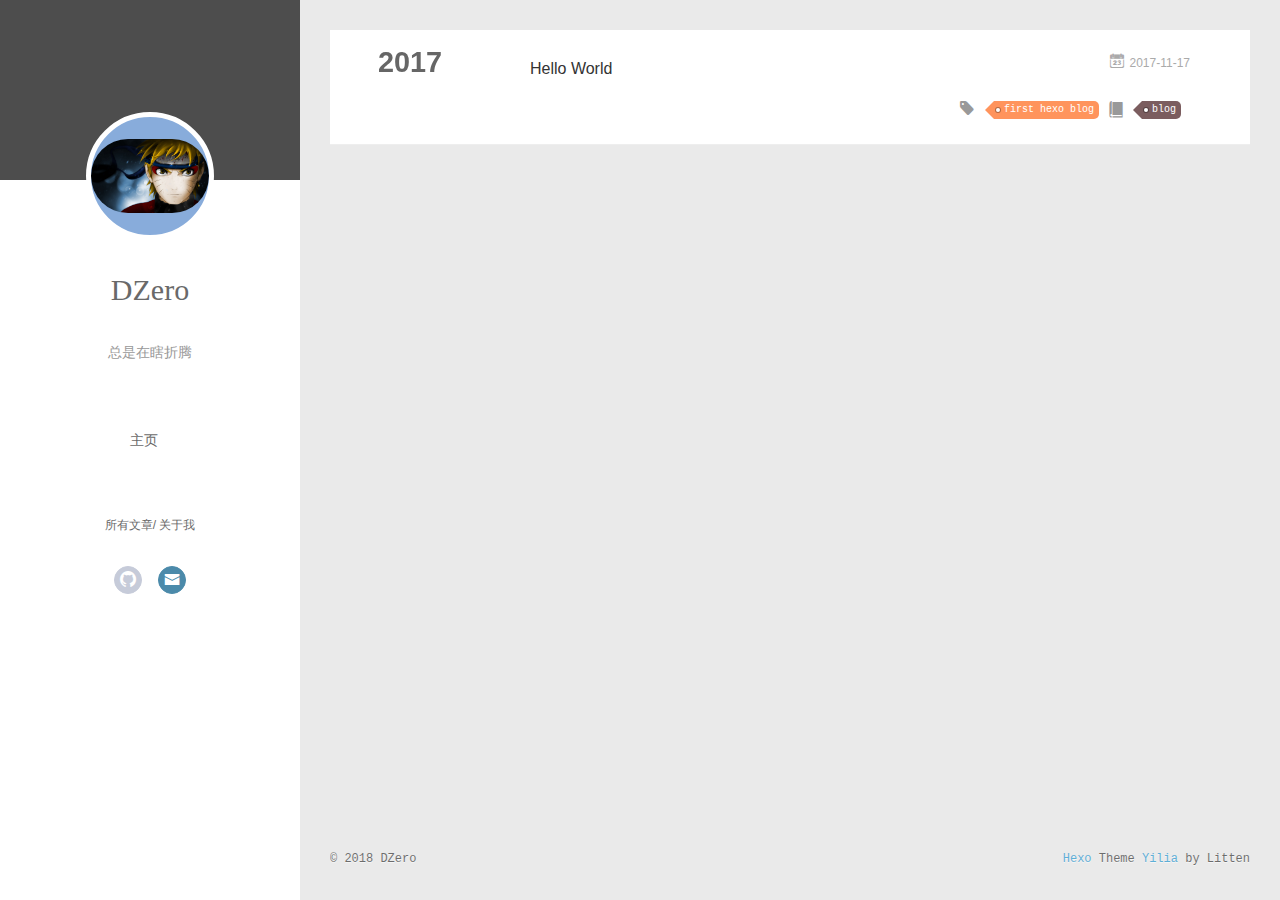
<file: categories/blog/index.html>
<!DOCTYPE html>
<html>
<head>
  <meta charset="utf-8">
  
  <meta name="renderer" content="webkit">
  <meta http-equiv="X-UA-Compatible" content="IE=edge" >
  <link rel="dns-prefetch" href="http://yoursite.com">
  <title>Category: blog | DZero&#39;s Blogs</title>
  <meta name="viewport" content="width=device-width, initial-scale=1, maximum-scale=1">
  <meta property="og:type" content="website">
<meta property="og:title" content="DZero&#39;s Blogs">
<meta property="og:url" content="http://yoursite.com/categories/blog/index.html">
<meta property="og:site_name" content="DZero&#39;s Blogs">
<meta property="og:locale" content="zh-Hans">
<meta name="twitter:card" content="summary">
<meta name="twitter:title" content="DZero&#39;s Blogs">
  
    <link rel="alternative" href="/atom.xml" title="DZero&#39;s Blogs" type="application/atom+xml">
  
  
    <link rel="icon" href="/favicon.png">
  
  <link rel="stylesheet" type="text/css" href="/./main.0cf68a.css">
  <style type="text/css">
  
    #container.show {
      background: linear-gradient(200deg,#a0cfe4,#e8c37e);
    }
  </style>
  

  

</head>

<body>
  <div id="container" q-class="show:isCtnShow">
    <canvas id="anm-canvas" class="anm-canvas"></canvas>
    <div class="left-col" q-class="show:isShow">
      
<div class="overlay" style="background: #4d4d4d"></div>
<div class="intrude-less">
	<header id="header" class="inner">
		<a href="/" class="profilepic">
			<img src="/assets/imgs/hymr.jpg" class="js-avatar">
		</a>
		<hgroup>
		  <h1 class="header-author"><a href="/">DZero</a></h1>
		</hgroup>
		
		<p class="header-subtitle">总是在瞎折腾</p>
		

		<nav class="header-menu">
			<ul>
			
				<li><a href="/">主页</a></li>
	        
			</ul>
		</nav>
		<nav class="header-smart-menu">
    		
    			
    			<a q-on="click: openSlider(e, 'innerArchive')" href="javascript:void(0)">所有文章</a>
    			
            
    			
            
    			
    			<a q-on="click: openSlider(e, 'aboutme')" href="javascript:void(0)">关于我</a>
    			
            
		</nav>
		<nav class="header-nav">
			<div class="social">
				
					<a class="github" target="_blank" href="https://github.com/DaiZero" title="github"><i class="icon-github"></i></a>
		        
					<a class="mail" target="_blank" href="mailto:dzd624175217@gmail.com" title="mail"><i class="icon-mail"></i></a>
		        
			</div>
		</nav>
	</header>		
</div>

    </div>
    <div class="mid-col" q-class="show:isShow,hide:isShow|isFalse">
      
<nav id="mobile-nav">
  	<div class="overlay js-overlay" style="background: #4d4d4d"></div>
	<div class="btnctn js-mobile-btnctn">
  		<div class="slider-trigger list" q-on="click: openSlider(e)"><i class="icon icon-sort"></i></div>
	</div>
	<div class="intrude-less">
		<header id="header" class="inner">
			<div class="profilepic">
				<img src="/assets/imgs/hymr.jpg" class="js-avatar">
			</div>
			<hgroup>
			  <h1 class="header-author js-header-author">DZero</h1>
			</hgroup>
			
			<p class="header-subtitle"><i class="icon icon-quo-left"></i>总是在瞎折腾<i class="icon icon-quo-right"></i></p>
			
			
			
				
			
			
			
			<nav class="header-nav">
				<div class="social">
					
						<a class="github" target="_blank" href="https://github.com/DaiZero" title="github"><i class="icon-github"></i></a>
			        
						<a class="mail" target="_blank" href="mailto:dzd624175217@gmail.com" title="mail"><i class="icon-mail"></i></a>
			        
				</div>
			</nav>

			<nav class="header-menu js-header-menu">
				<ul style="width: 50%">
				
				
					<li style="width: 100%"><a href="/">主页</a></li>
		        
				</ul>
			</nav>
		</header>				
	</div>
	<div class="mobile-mask" style="display:none" q-show="isShow"></div>
</nav>

      <div id="wrapper" class="body-wrap">
        <div class="menu-l">
          <div class="canvas-wrap">
            <canvas data-colors="#eaeaea" data-sectionHeight="100" data-contentId="js-content" id="myCanvas1" class="anm-canvas"></canvas>
          </div>
          <div id="js-content" class="content-ll">
            
  
  
    
    
      
      
      <section class="archives-wrap">
        <div class="archive-year-wrap">
          <a href="/archives/2017" class="archive-year">2017</a>
        </div>
        <div class="archives">
    
    <article class="archive-article archive-type-post">
  <div class="archive-article-inner">
    <header class="archive-article-header">
      	<div class="article-meta">
	      	<a href="/2017/11/17/hello-world/" class="archive-article-date">
  	<time datetime="2017-11-17T15:11:47.836Z" itemprop="datePublished"><i class="icon-calendar icon"></i>2017-11-17</time>
</a>
        </div>
    	 
  
    <h1 itemprop="name">
      <a class="archive-article-title" href="/2017/11/17/hello-world/">Hello World</a>
    </h1>
  

        <div class="article-info info-on-right">
          
	<div class="article-tag tagcloud">
		<i class="icon-price-tags icon"></i>
		<ul class="article-tag-list">
			 
        		<li class="article-tag-list-item">
        			<a href="javascript:void(0)" class="js-tag article-tag-list-link color1">first hexo blog</a>
        		</li>
      		
		</ul>
	</div>

          
	<div class="article-category tagcloud">
		<i class="icon-book icon"></i>
		<ul class="article-tag-list">
			 
        		<li class="article-tag-list-item">
        			<a href="/categories/blog//" class="article-tag-list-link color5">blog</a>
        		</li>
      		
		</ul>
	</div>


        </div>
        <div class="clearfix"></div>
    </header>
  </div>
</article>
  
  
    </div></section>
  

    


          </div>
        </div>
      </div>
      <footer id="footer">
  <div class="outer">
    <div id="footer-info">
    	<div class="footer-left">
    		&copy; 2018 DZero
    	</div>
      	<div class="footer-right">
      		<a href="http://hexo.io/" target="_blank">Hexo</a>  Theme <a href="https://github.com/litten/hexo-theme-yilia" target="_blank">Yilia</a> by Litten
      	</div>
    </div>
  </div>
</footer>
    </div>
    <script>
	var yiliaConfig = {
		mathjax: true,
		isHome: false,
		isPost: false,
		isArchive: false,
		isTag: false,
		isCategory: true,
		open_in_new: false,
		toc_hide_index: true,
		root: "/",
		innerArchive: true,
		showTags: false
	}
</script>

<script>!function(t){function n(e){if(r[e])return r[e].exports;var i=r[e]={exports:{},id:e,loaded:!1};return t[e].call(i.exports,i,i.exports,n),i.loaded=!0,i.exports}var r={};n.m=t,n.c=r,n.p="./",n(0)}([function(t,n,r){r(195),t.exports=r(191)},function(t,n,r){var e=r(3),i=r(52),o=r(27),u=r(28),c=r(53),f="prototype",a=function(t,n,r){var s,l,h,v,p=t&a.F,d=t&a.G,y=t&a.S,g=t&a.P,b=t&a.B,m=d?e:y?e[n]||(e[n]={}):(e[n]||{})[f],x=d?i:i[n]||(i[n]={}),w=x[f]||(x[f]={});d&&(r=n);for(s in r)l=!p&&m&&void 0!==m[s],h=(l?m:r)[s],v=b&&l?c(h,e):g&&"function"==typeof h?c(Function.call,h):h,m&&u(m,s,h,t&a.U),x[s]!=h&&o(x,s,v),g&&w[s]!=h&&(w[s]=h)};e.core=i,a.F=1,a.G=2,a.S=4,a.P=8,a.B=16,a.W=32,a.U=64,a.R=128,t.exports=a},function(t,n,r){var e=r(6);t.exports=function(t){if(!e(t))throw TypeError(t+" is not an object!");return t}},function(t,n){var r=t.exports="undefined"!=typeof window&&window.Math==Math?window:"undefined"!=typeof self&&self.Math==Math?self:Function("return this")();"number"==typeof __g&&(__g=r)},function(t,n){t.exports=function(t){try{return!!t()}catch(t){return!0}}},function(t,n){var r=t.exports="undefined"!=typeof window&&window.Math==Math?window:"undefined"!=typeof self&&self.Math==Math?self:Function("return this")();"number"==typeof __g&&(__g=r)},function(t,n){t.exports=function(t){return"object"==typeof t?null!==t:"function"==typeof t}},function(t,n,r){var e=r(126)("wks"),i=r(76),o=r(3).Symbol,u="function"==typeof o;(t.exports=function(t){return e[t]||(e[t]=u&&o[t]||(u?o:i)("Symbol."+t))}).store=e},function(t,n){var r={}.hasOwnProperty;t.exports=function(t,n){return r.call(t,n)}},function(t,n,r){var e=r(94),i=r(33);t.exports=function(t){return e(i(t))}},function(t,n,r){t.exports=!r(4)(function(){return 7!=Object.defineProperty({},"a",{get:function(){return 7}}).a})},function(t,n,r){var e=r(2),i=r(167),o=r(50),u=Object.defineProperty;n.f=r(10)?Object.defineProperty:function(t,n,r){if(e(t),n=o(n,!0),e(r),i)try{return u(t,n,r)}catch(t){}if("get"in r||"set"in r)throw TypeError("Accessors not supported!");return"value"in r&&(t[n]=r.value),t}},function(t,n,r){t.exports=!r(18)(function(){return 7!=Object.defineProperty({},"a",{get:function(){return 7}}).a})},function(t,n,r){var e=r(14),i=r(22);t.exports=r(12)?function(t,n,r){return e.f(t,n,i(1,r))}:function(t,n,r){return t[n]=r,t}},function(t,n,r){var e=r(20),i=r(58),o=r(42),u=Object.defineProperty;n.f=r(12)?Object.defineProperty:function(t,n,r){if(e(t),n=o(n,!0),e(r),i)try{return u(t,n,r)}catch(t){}if("get"in r||"set"in r)throw TypeError("Accessors not supported!");return"value"in r&&(t[n]=r.value),t}},function(t,n,r){var e=r(40)("wks"),i=r(23),o=r(5).Symbol,u="function"==typeof o;(t.exports=function(t){return e[t]||(e[t]=u&&o[t]||(u?o:i)("Symbol."+t))}).store=e},function(t,n,r){var e=r(67),i=Math.min;t.exports=function(t){return t>0?i(e(t),9007199254740991):0}},function(t,n,r){var e=r(46);t.exports=function(t){return Object(e(t))}},function(t,n){t.exports=function(t){try{return!!t()}catch(t){return!0}}},function(t,n,r){var e=r(63),i=r(34);t.exports=Object.keys||function(t){return e(t,i)}},function(t,n,r){var e=r(21);t.exports=function(t){if(!e(t))throw TypeError(t+" is not an object!");return t}},function(t,n){t.exports=function(t){return"object"==typeof t?null!==t:"function"==typeof t}},function(t,n){t.exports=function(t,n){return{enumerable:!(1&t),configurable:!(2&t),writable:!(4&t),value:n}}},function(t,n){var r=0,e=Math.random();t.exports=function(t){return"Symbol(".concat(void 0===t?"":t,")_",(++r+e).toString(36))}},function(t,n){var r={}.hasOwnProperty;t.exports=function(t,n){return r.call(t,n)}},function(t,n){var r=t.exports={version:"2.4.0"};"number"==typeof __e&&(__e=r)},function(t,n){t.exports=function(t){if("function"!=typeof t)throw TypeError(t+" is not a function!");return t}},function(t,n,r){var e=r(11),i=r(66);t.exports=r(10)?function(t,n,r){return e.f(t,n,i(1,r))}:function(t,n,r){return t[n]=r,t}},function(t,n,r){var e=r(3),i=r(27),o=r(24),u=r(76)("src"),c="toString",f=Function[c],a=(""+f).split(c);r(52).inspectSource=function(t){return f.call(t)},(t.exports=function(t,n,r,c){var f="function"==typeof r;f&&(o(r,"name")||i(r,"name",n)),t[n]!==r&&(f&&(o(r,u)||i(r,u,t[n]?""+t[n]:a.join(String(n)))),t===e?t[n]=r:c?t[n]?t[n]=r:i(t,n,r):(delete t[n],i(t,n,r)))})(Function.prototype,c,function(){return"function"==typeof this&&this[u]||f.call(this)})},function(t,n,r){var e=r(1),i=r(4),o=r(46),u=function(t,n,r,e){var i=String(o(t)),u="<"+n;return""!==r&&(u+=" "+r+'="'+String(e).replace(/"/g,"&quot;")+'"'),u+">"+i+"</"+n+">"};t.exports=function(t,n){var r={};r[t]=n(u),e(e.P+e.F*i(function(){var n=""[t]('"');return n!==n.toLowerCase()||n.split('"').length>3}),"String",r)}},function(t,n,r){var e=r(115),i=r(46);t.exports=function(t){return e(i(t))}},function(t,n,r){var e=r(116),i=r(66),o=r(30),u=r(50),c=r(24),f=r(167),a=Object.getOwnPropertyDescriptor;n.f=r(10)?a:function(t,n){if(t=o(t),n=u(n,!0),f)try{return a(t,n)}catch(t){}if(c(t,n))return i(!e.f.call(t,n),t[n])}},function(t,n,r){var e=r(24),i=r(17),o=r(145)("IE_PROTO"),u=Object.prototype;t.exports=Object.getPrototypeOf||function(t){return t=i(t),e(t,o)?t[o]:"function"==typeof t.constructor&&t instanceof t.constructor?t.constructor.prototype:t instanceof Object?u:null}},function(t,n){t.exports=function(t){if(void 0==t)throw TypeError("Can't call method on  "+t);return t}},function(t,n){t.exports="constructor,hasOwnProperty,isPrototypeOf,propertyIsEnumerable,toLocaleString,toString,valueOf".split(",")},function(t,n){t.exports={}},function(t,n){t.exports=!0},function(t,n){n.f={}.propertyIsEnumerable},function(t,n,r){var e=r(14).f,i=r(8),o=r(15)("toStringTag");t.exports=function(t,n,r){t&&!i(t=r?t:t.prototype,o)&&e(t,o,{configurable:!0,value:n})}},function(t,n,r){var e=r(40)("keys"),i=r(23);t.exports=function(t){return e[t]||(e[t]=i(t))}},function(t,n,r){var e=r(5),i="__core-js_shared__",o=e[i]||(e[i]={});t.exports=function(t){return o[t]||(o[t]={})}},function(t,n){var r=Math.ceil,e=Math.floor;t.exports=function(t){return isNaN(t=+t)?0:(t>0?e:r)(t)}},function(t,n,r){var e=r(21);t.exports=function(t,n){if(!e(t))return t;var r,i;if(n&&"function"==typeof(r=t.toString)&&!e(i=r.call(t)))return i;if("function"==typeof(r=t.valueOf)&&!e(i=r.call(t)))return i;if(!n&&"function"==typeof(r=t.toString)&&!e(i=r.call(t)))return i;throw TypeError("Can't convert object to primitive value")}},function(t,n,r){var e=r(5),i=r(25),o=r(36),u=r(44),c=r(14).f;t.exports=function(t){var n=i.Symbol||(i.Symbol=o?{}:e.Symbol||{});"_"==t.charAt(0)||t in n||c(n,t,{value:u.f(t)})}},function(t,n,r){n.f=r(15)},function(t,n){var r={}.toString;t.exports=function(t){return r.call(t).slice(8,-1)}},function(t,n){t.exports=function(t){if(void 0==t)throw TypeError("Can't call method on  "+t);return t}},function(t,n,r){var e=r(4);t.exports=function(t,n){return!!t&&e(function(){n?t.call(null,function(){},1):t.call(null)})}},function(t,n,r){var e=r(53),i=r(115),o=r(17),u=r(16),c=r(203);t.exports=function(t,n){var r=1==t,f=2==t,a=3==t,s=4==t,l=6==t,h=5==t||l,v=n||c;return function(n,c,p){for(var d,y,g=o(n),b=i(g),m=e(c,p,3),x=u(b.length),w=0,S=r?v(n,x):f?v(n,0):void 0;x>w;w++)if((h||w in b)&&(d=b[w],y=m(d,w,g),t))if(r)S[w]=y;else if(y)switch(t){case 3:return!0;case 5:return d;case 6:return w;case 2:S.push(d)}else if(s)return!1;return l?-1:a||s?s:S}}},function(t,n,r){var e=r(1),i=r(52),o=r(4);t.exports=function(t,n){var r=(i.Object||{})[t]||Object[t],u={};u[t]=n(r),e(e.S+e.F*o(function(){r(1)}),"Object",u)}},function(t,n,r){var e=r(6);t.exports=function(t,n){if(!e(t))return t;var r,i;if(n&&"function"==typeof(r=t.toString)&&!e(i=r.call(t)))return i;if("function"==typeof(r=t.valueOf)&&!e(i=r.call(t)))return i;if(!n&&"function"==typeof(r=t.toString)&&!e(i=r.call(t)))return i;throw TypeError("Can't convert object to primitive value")}},function(t,n,r){var e=r(5),i=r(25),o=r(91),u=r(13),c="prototype",f=function(t,n,r){var a,s,l,h=t&f.F,v=t&f.G,p=t&f.S,d=t&f.P,y=t&f.B,g=t&f.W,b=v?i:i[n]||(i[n]={}),m=b[c],x=v?e:p?e[n]:(e[n]||{})[c];v&&(r=n);for(a in r)(s=!h&&x&&void 0!==x[a])&&a in b||(l=s?x[a]:r[a],b[a]=v&&"function"!=typeof x[a]?r[a]:y&&s?o(l,e):g&&x[a]==l?function(t){var n=function(n,r,e){if(this instanceof t){switch(arguments.length){case 0:return new t;case 1:return new t(n);case 2:return new t(n,r)}return new t(n,r,e)}return t.apply(this,arguments)};return n[c]=t[c],n}(l):d&&"function"==typeof l?o(Function.call,l):l,d&&((b.virtual||(b.virtual={}))[a]=l,t&f.R&&m&&!m[a]&&u(m,a,l)))};f.F=1,f.G=2,f.S=4,f.P=8,f.B=16,f.W=32,f.U=64,f.R=128,t.exports=f},function(t,n){var r=t.exports={version:"2.4.0"};"number"==typeof __e&&(__e=r)},function(t,n,r){var e=r(26);t.exports=function(t,n,r){if(e(t),void 0===n)return t;switch(r){case 1:return function(r){return t.call(n,r)};case 2:return function(r,e){return t.call(n,r,e)};case 3:return function(r,e,i){return t.call(n,r,e,i)}}return function(){return t.apply(n,arguments)}}},function(t,n,r){var e=r(183),i=r(1),o=r(126)("metadata"),u=o.store||(o.store=new(r(186))),c=function(t,n,r){var i=u.get(t);if(!i){if(!r)return;u.set(t,i=new e)}var o=i.get(n);if(!o){if(!r)return;i.set(n,o=new e)}return o},f=function(t,n,r){var e=c(n,r,!1);return void 0!==e&&e.has(t)},a=function(t,n,r){var e=c(n,r,!1);return void 0===e?void 0:e.get(t)},s=function(t,n,r,e){c(r,e,!0).set(t,n)},l=function(t,n){var r=c(t,n,!1),e=[];return r&&r.forEach(function(t,n){e.push(n)}),e},h=function(t){return void 0===t||"symbol"==typeof t?t:String(t)},v=function(t){i(i.S,"Reflect",t)};t.exports={store:u,map:c,has:f,get:a,set:s,keys:l,key:h,exp:v}},function(t,n,r){"use strict";if(r(10)){var e=r(69),i=r(3),o=r(4),u=r(1),c=r(127),f=r(152),a=r(53),s=r(68),l=r(66),h=r(27),v=r(73),p=r(67),d=r(16),y=r(75),g=r(50),b=r(24),m=r(180),x=r(114),w=r(6),S=r(17),_=r(137),O=r(70),E=r(32),P=r(71).f,j=r(154),F=r(76),M=r(7),A=r(48),N=r(117),T=r(146),I=r(155),k=r(80),L=r(123),R=r(74),C=r(130),D=r(160),U=r(11),W=r(31),G=U.f,B=W.f,V=i.RangeError,z=i.TypeError,q=i.Uint8Array,K="ArrayBuffer",J="Shared"+K,Y="BYTES_PER_ELEMENT",H="prototype",$=Array[H],X=f.ArrayBuffer,Q=f.DataView,Z=A(0),tt=A(2),nt=A(3),rt=A(4),et=A(5),it=A(6),ot=N(!0),ut=N(!1),ct=I.values,ft=I.keys,at=I.entries,st=$.lastIndexOf,lt=$.reduce,ht=$.reduceRight,vt=$.join,pt=$.sort,dt=$.slice,yt=$.toString,gt=$.toLocaleString,bt=M("iterator"),mt=M("toStringTag"),xt=F("typed_constructor"),wt=F("def_constructor"),St=c.CONSTR,_t=c.TYPED,Ot=c.VIEW,Et="Wrong length!",Pt=A(1,function(t,n){return Tt(T(t,t[wt]),n)}),jt=o(function(){return 1===new q(new Uint16Array([1]).buffer)[0]}),Ft=!!q&&!!q[H].set&&o(function(){new q(1).set({})}),Mt=function(t,n){if(void 0===t)throw z(Et);var r=+t,e=d(t);if(n&&!m(r,e))throw V(Et);return e},At=function(t,n){var r=p(t);if(r<0||r%n)throw V("Wrong offset!");return r},Nt=function(t){if(w(t)&&_t in t)return t;throw z(t+" is not a typed array!")},Tt=function(t,n){if(!(w(t)&&xt in t))throw z("It is not a typed array constructor!");return new t(n)},It=function(t,n){return kt(T(t,t[wt]),n)},kt=function(t,n){for(var r=0,e=n.length,i=Tt(t,e);e>r;)i[r]=n[r++];return i},Lt=function(t,n,r){G(t,n,{get:function(){return this._d[r]}})},Rt=function(t){var n,r,e,i,o,u,c=S(t),f=arguments.length,s=f>1?arguments[1]:void 0,l=void 0!==s,h=j(c);if(void 0!=h&&!_(h)){for(u=h.call(c),e=[],n=0;!(o=u.next()).done;n++)e.push(o.value);c=e}for(l&&f>2&&(s=a(s,arguments[2],2)),n=0,r=d(c.length),i=Tt(this,r);r>n;n++)i[n]=l?s(c[n],n):c[n];return i},Ct=function(){for(var t=0,n=arguments.length,r=Tt(this,n);n>t;)r[t]=arguments[t++];return r},Dt=!!q&&o(function(){gt.call(new q(1))}),Ut=function(){return gt.apply(Dt?dt.call(Nt(this)):Nt(this),arguments)},Wt={copyWithin:function(t,n){return D.call(Nt(this),t,n,arguments.length>2?arguments[2]:void 0)},every:function(t){return rt(Nt(this),t,arguments.length>1?arguments[1]:void 0)},fill:function(t){return C.apply(Nt(this),arguments)},filter:function(t){return It(this,tt(Nt(this),t,arguments.length>1?arguments[1]:void 0))},find:function(t){return et(Nt(this),t,arguments.length>1?arguments[1]:void 0)},findIndex:function(t){return it(Nt(this),t,arguments.length>1?arguments[1]:void 0)},forEach:function(t){Z(Nt(this),t,arguments.length>1?arguments[1]:void 0)},indexOf:function(t){return ut(Nt(this),t,arguments.length>1?arguments[1]:void 0)},includes:function(t){return ot(Nt(this),t,arguments.length>1?arguments[1]:void 0)},join:function(t){return vt.apply(Nt(this),arguments)},lastIndexOf:function(t){return st.apply(Nt(this),arguments)},map:function(t){return Pt(Nt(this),t,arguments.length>1?arguments[1]:void 0)},reduce:function(t){return lt.apply(Nt(this),arguments)},reduceRight:function(t){return ht.apply(Nt(this),arguments)},reverse:function(){for(var t,n=this,r=Nt(n).length,e=Math.floor(r/2),i=0;i<e;)t=n[i],n[i++]=n[--r],n[r]=t;return n},some:function(t){return nt(Nt(this),t,arguments.length>1?arguments[1]:void 0)},sort:function(t){return pt.call(Nt(this),t)},subarray:function(t,n){var r=Nt(this),e=r.length,i=y(t,e);return new(T(r,r[wt]))(r.buffer,r.byteOffset+i*r.BYTES_PER_ELEMENT,d((void 0===n?e:y(n,e))-i))}},Gt=function(t,n){return It(this,dt.call(Nt(this),t,n))},Bt=function(t){Nt(this);var n=At(arguments[1],1),r=this.length,e=S(t),i=d(e.length),o=0;if(i+n>r)throw V(Et);for(;o<i;)this[n+o]=e[o++]},Vt={entries:function(){return at.call(Nt(this))},keys:function(){return ft.call(Nt(this))},values:function(){return ct.call(Nt(this))}},zt=function(t,n){return w(t)&&t[_t]&&"symbol"!=typeof n&&n in t&&String(+n)==String(n)},qt=function(t,n){return zt(t,n=g(n,!0))?l(2,t[n]):B(t,n)},Kt=function(t,n,r){return!(zt(t,n=g(n,!0))&&w(r)&&b(r,"value"))||b(r,"get")||b(r,"set")||r.configurable||b(r,"writable")&&!r.writable||b(r,"enumerable")&&!r.enumerable?G(t,n,r):(t[n]=r.value,t)};St||(W.f=qt,U.f=Kt),u(u.S+u.F*!St,"Object",{getOwnPropertyDescriptor:qt,defineProperty:Kt}),o(function(){yt.call({})})&&(yt=gt=function(){return vt.call(this)});var Jt=v({},Wt);v(Jt,Vt),h(Jt,bt,Vt.values),v(Jt,{slice:Gt,set:Bt,constructor:function(){},toString:yt,toLocaleString:Ut}),Lt(Jt,"buffer","b"),Lt(Jt,"byteOffset","o"),Lt(Jt,"byteLength","l"),Lt(Jt,"length","e"),G(Jt,mt,{get:function(){return this[_t]}}),t.exports=function(t,n,r,f){f=!!f;var a=t+(f?"Clamped":"")+"Array",l="Uint8Array"!=a,v="get"+t,p="set"+t,y=i[a],g=y||{},b=y&&E(y),m=!y||!c.ABV,S={},_=y&&y[H],j=function(t,r){var e=t._d;return e.v[v](r*n+e.o,jt)},F=function(t,r,e){var i=t._d;f&&(e=(e=Math.round(e))<0?0:e>255?255:255&e),i.v[p](r*n+i.o,e,jt)},M=function(t,n){G(t,n,{get:function(){return j(this,n)},set:function(t){return F(this,n,t)},enumerable:!0})};m?(y=r(function(t,r,e,i){s(t,y,a,"_d");var o,u,c,f,l=0,v=0;if(w(r)){if(!(r instanceof X||(f=x(r))==K||f==J))return _t in r?kt(y,r):Rt.call(y,r);o=r,v=At(e,n);var p=r.byteLength;if(void 0===i){if(p%n)throw V(Et);if((u=p-v)<0)throw V(Et)}else if((u=d(i)*n)+v>p)throw V(Et);c=u/n}else c=Mt(r,!0),u=c*n,o=new X(u);for(h(t,"_d",{b:o,o:v,l:u,e:c,v:new Q(o)});l<c;)M(t,l++)}),_=y[H]=O(Jt),h(_,"constructor",y)):L(function(t){new y(null),new y(t)},!0)||(y=r(function(t,r,e,i){s(t,y,a);var o;return w(r)?r instanceof X||(o=x(r))==K||o==J?void 0!==i?new g(r,At(e,n),i):void 0!==e?new g(r,At(e,n)):new g(r):_t in r?kt(y,r):Rt.call(y,r):new g(Mt(r,l))}),Z(b!==Function.prototype?P(g).concat(P(b)):P(g),function(t){t in y||h(y,t,g[t])}),y[H]=_,e||(_.constructor=y));var A=_[bt],N=!!A&&("values"==A.name||void 0==A.name),T=Vt.values;h(y,xt,!0),h(_,_t,a),h(_,Ot,!0),h(_,wt,y),(f?new y(1)[mt]==a:mt in _)||G(_,mt,{get:function(){return a}}),S[a]=y,u(u.G+u.W+u.F*(y!=g),S),u(u.S,a,{BYTES_PER_ELEMENT:n,from:Rt,of:Ct}),Y in _||h(_,Y,n),u(u.P,a,Wt),R(a),u(u.P+u.F*Ft,a,{set:Bt}),u(u.P+u.F*!N,a,Vt),u(u.P+u.F*(_.toString!=yt),a,{toString:yt}),u(u.P+u.F*o(function(){new y(1).slice()}),a,{slice:Gt}),u(u.P+u.F*(o(function(){return[1,2].toLocaleString()!=new y([1,2]).toLocaleString()})||!o(function(){_.toLocaleString.call([1,2])})),a,{toLocaleString:Ut}),k[a]=N?A:T,e||N||h(_,bt,T)}}else t.exports=function(){}},function(t,n){var r={}.toString;t.exports=function(t){return r.call(t).slice(8,-1)}},function(t,n,r){var e=r(21),i=r(5).document,o=e(i)&&e(i.createElement);t.exports=function(t){return o?i.createElement(t):{}}},function(t,n,r){t.exports=!r(12)&&!r(18)(function(){return 7!=Object.defineProperty(r(57)("div"),"a",{get:function(){return 7}}).a})},function(t,n,r){"use strict";var e=r(36),i=r(51),o=r(64),u=r(13),c=r(8),f=r(35),a=r(96),s=r(38),l=r(103),h=r(15)("iterator"),v=!([].keys&&"next"in[].keys()),p="keys",d="values",y=function(){return this};t.exports=function(t,n,r,g,b,m,x){a(r,n,g);var w,S,_,O=function(t){if(!v&&t in F)return F[t];switch(t){case p:case d:return function(){return new r(this,t)}}return function(){return new r(this,t)}},E=n+" Iterator",P=b==d,j=!1,F=t.prototype,M=F[h]||F["@@iterator"]||b&&F[b],A=M||O(b),N=b?P?O("entries"):A:void 0,T="Array"==n?F.entries||M:M;if(T&&(_=l(T.call(new t)))!==Object.prototype&&(s(_,E,!0),e||c(_,h)||u(_,h,y)),P&&M&&M.name!==d&&(j=!0,A=function(){return M.call(this)}),e&&!x||!v&&!j&&F[h]||u(F,h,A),f[n]=A,f[E]=y,b)if(w={values:P?A:O(d),keys:m?A:O(p),entries:N},x)for(S in w)S in F||o(F,S,w[S]);else i(i.P+i.F*(v||j),n,w);return w}},function(t,n,r){var e=r(20),i=r(100),o=r(34),u=r(39)("IE_PROTO"),c=function(){},f="prototype",a=function(){var t,n=r(57)("iframe"),e=o.length;for(n.style.display="none",r(93).appendChild(n),n.src="javascript:",t=n.contentWindow.document,t.open(),t.write("<script>document.F=Object<\/script>"),t.close(),a=t.F;e--;)delete a[f][o[e]];return a()};t.exports=Object.create||function(t,n){var r;return null!==t?(c[f]=e(t),r=new c,c[f]=null,r[u]=t):r=a(),void 0===n?r:i(r,n)}},function(t,n,r){var e=r(63),i=r(34).concat("length","prototype");n.f=Object.getOwnPropertyNames||function(t){return e(t,i)}},function(t,n){n.f=Object.getOwnPropertySymbols},function(t,n,r){var e=r(8),i=r(9),o=r(90)(!1),u=r(39)("IE_PROTO");t.exports=function(t,n){var r,c=i(t),f=0,a=[];for(r in c)r!=u&&e(c,r)&&a.push(r);for(;n.length>f;)e(c,r=n[f++])&&(~o(a,r)||a.push(r));return a}},function(t,n,r){t.exports=r(13)},function(t,n,r){var e=r(76)("meta"),i=r(6),o=r(24),u=r(11).f,c=0,f=Object.isExtensible||function(){return!0},a=!r(4)(function(){return f(Object.preventExtensions({}))}),s=function(t){u(t,e,{value:{i:"O"+ ++c,w:{}}})},l=function(t,n){if(!i(t))return"symbol"==typeof t?t:("string"==typeof t?"S":"P")+t;if(!o(t,e)){if(!f(t))return"F";if(!n)return"E";s(t)}return t[e].i},h=function(t,n){if(!o(t,e)){if(!f(t))return!0;if(!n)return!1;s(t)}return t[e].w},v=function(t){return a&&p.NEED&&f(t)&&!o(t,e)&&s(t),t},p=t.exports={KEY:e,NEED:!1,fastKey:l,getWeak:h,onFreeze:v}},function(t,n){t.exports=function(t,n){return{enumerable:!(1&t),configurable:!(2&t),writable:!(4&t),value:n}}},function(t,n){var r=Math.ceil,e=Math.floor;t.exports=function(t){return isNaN(t=+t)?0:(t>0?e:r)(t)}},function(t,n){t.exports=function(t,n,r,e){if(!(t instanceof n)||void 0!==e&&e in t)throw TypeError(r+": incorrect invocation!");return t}},function(t,n){t.exports=!1},function(t,n,r){var e=r(2),i=r(173),o=r(133),u=r(145)("IE_PROTO"),c=function(){},f="prototype",a=function(){var t,n=r(132)("iframe"),e=o.length;for(n.style.display="none",r(135).appendChild(n),n.src="javascript:",t=n.contentWindow.document,t.open(),t.write("<script>document.F=Object<\/script>"),t.close(),a=t.F;e--;)delete a[f][o[e]];return a()};t.exports=Object.create||function(t,n){var r;return null!==t?(c[f]=e(t),r=new c,c[f]=null,r[u]=t):r=a(),void 0===n?r:i(r,n)}},function(t,n,r){var e=r(175),i=r(133).concat("length","prototype");n.f=Object.getOwnPropertyNames||function(t){return e(t,i)}},function(t,n,r){var e=r(175),i=r(133);t.exports=Object.keys||function(t){return e(t,i)}},function(t,n,r){var e=r(28);t.exports=function(t,n,r){for(var i in n)e(t,i,n[i],r);return t}},function(t,n,r){"use strict";var e=r(3),i=r(11),o=r(10),u=r(7)("species");t.exports=function(t){var n=e[t];o&&n&&!n[u]&&i.f(n,u,{configurable:!0,get:function(){return this}})}},function(t,n,r){var e=r(67),i=Math.max,o=Math.min;t.exports=function(t,n){return t=e(t),t<0?i(t+n,0):o(t,n)}},function(t,n){var r=0,e=Math.random();t.exports=function(t){return"Symbol(".concat(void 0===t?"":t,")_",(++r+e).toString(36))}},function(t,n,r){var e=r(33);t.exports=function(t){return Object(e(t))}},function(t,n,r){var e=r(7)("unscopables"),i=Array.prototype;void 0==i[e]&&r(27)(i,e,{}),t.exports=function(t){i[e][t]=!0}},function(t,n,r){var e=r(53),i=r(169),o=r(137),u=r(2),c=r(16),f=r(154),a={},s={},n=t.exports=function(t,n,r,l,h){var v,p,d,y,g=h?function(){return t}:f(t),b=e(r,l,n?2:1),m=0;if("function"!=typeof g)throw TypeError(t+" is not iterable!");if(o(g)){for(v=c(t.length);v>m;m++)if((y=n?b(u(p=t[m])[0],p[1]):b(t[m]))===a||y===s)return y}else for(d=g.call(t);!(p=d.next()).done;)if((y=i(d,b,p.value,n))===a||y===s)return y};n.BREAK=a,n.RETURN=s},function(t,n){t.exports={}},function(t,n,r){var e=r(11).f,i=r(24),o=r(7)("toStringTag");t.exports=function(t,n,r){t&&!i(t=r?t:t.prototype,o)&&e(t,o,{configurable:!0,value:n})}},function(t,n,r){var e=r(1),i=r(46),o=r(4),u=r(150),c="["+u+"]",f="​",a=RegExp("^"+c+c+"*"),s=RegExp(c+c+"*$"),l=function(t,n,r){var i={},c=o(function(){return!!u[t]()||f[t]()!=f}),a=i[t]=c?n(h):u[t];r&&(i[r]=a),e(e.P+e.F*c,"String",i)},h=l.trim=function(t,n){return t=String(i(t)),1&n&&(t=t.replace(a,"")),2&n&&(t=t.replace(s,"")),t};t.exports=l},function(t,n,r){t.exports={default:r(86),__esModule:!0}},function(t,n,r){t.exports={default:r(87),__esModule:!0}},function(t,n,r){"use strict";function e(t){return t&&t.__esModule?t:{default:t}}n.__esModule=!0;var i=r(84),o=e(i),u=r(83),c=e(u),f="function"==typeof c.default&&"symbol"==typeof o.default?function(t){return typeof t}:function(t){return t&&"function"==typeof c.default&&t.constructor===c.default&&t!==c.default.prototype?"symbol":typeof t};n.default="function"==typeof c.default&&"symbol"===f(o.default)?function(t){return void 0===t?"undefined":f(t)}:function(t){return t&&"function"==typeof c.default&&t.constructor===c.default&&t!==c.default.prototype?"symbol":void 0===t?"undefined":f(t)}},function(t,n,r){r(110),r(108),r(111),r(112),t.exports=r(25).Symbol},function(t,n,r){r(109),r(113),t.exports=r(44).f("iterator")},function(t,n){t.exports=function(t){if("function"!=typeof t)throw TypeError(t+" is not a function!");return t}},function(t,n){t.exports=function(){}},function(t,n,r){var e=r(9),i=r(106),o=r(105);t.exports=function(t){return function(n,r,u){var c,f=e(n),a=i(f.length),s=o(u,a);if(t&&r!=r){for(;a>s;)if((c=f[s++])!=c)return!0}else for(;a>s;s++)if((t||s in f)&&f[s]===r)return t||s||0;return!t&&-1}}},function(t,n,r){var e=r(88);t.exports=function(t,n,r){if(e(t),void 0===n)return t;switch(r){case 1:return function(r){return t.call(n,r)};case 2:return function(r,e){return t.call(n,r,e)};case 3:return function(r,e,i){return t.call(n,r,e,i)}}return function(){return t.apply(n,arguments)}}},function(t,n,r){var e=r(19),i=r(62),o=r(37);t.exports=function(t){var n=e(t),r=i.f;if(r)for(var u,c=r(t),f=o.f,a=0;c.length>a;)f.call(t,u=c[a++])&&n.push(u);return n}},function(t,n,r){t.exports=r(5).document&&document.documentElement},function(t,n,r){var e=r(56);t.exports=Object("z").propertyIsEnumerable(0)?Object:function(t){return"String"==e(t)?t.split(""):Object(t)}},function(t,n,r){var e=r(56);t.exports=Array.isArray||function(t){return"Array"==e(t)}},function(t,n,r){"use strict";var e=r(60),i=r(22),o=r(38),u={};r(13)(u,r(15)("iterator"),function(){return this}),t.exports=function(t,n,r){t.prototype=e(u,{next:i(1,r)}),o(t,n+" Iterator")}},function(t,n){t.exports=function(t,n){return{value:n,done:!!t}}},function(t,n,r){var e=r(19),i=r(9);t.exports=function(t,n){for(var r,o=i(t),u=e(o),c=u.length,f=0;c>f;)if(o[r=u[f++]]===n)return r}},function(t,n,r){var e=r(23)("meta"),i=r(21),o=r(8),u=r(14).f,c=0,f=Object.isExtensible||function(){return!0},a=!r(18)(function(){return f(Object.preventExtensions({}))}),s=function(t){u(t,e,{value:{i:"O"+ ++c,w:{}}})},l=function(t,n){if(!i(t))return"symbol"==typeof t?t:("string"==typeof t?"S":"P")+t;if(!o(t,e)){if(!f(t))return"F";if(!n)return"E";s(t)}return t[e].i},h=function(t,n){if(!o(t,e)){if(!f(t))return!0;if(!n)return!1;s(t)}return t[e].w},v=function(t){return a&&p.NEED&&f(t)&&!o(t,e)&&s(t),t},p=t.exports={KEY:e,NEED:!1,fastKey:l,getWeak:h,onFreeze:v}},function(t,n,r){var e=r(14),i=r(20),o=r(19);t.exports=r(12)?Object.defineProperties:function(t,n){i(t);for(var r,u=o(n),c=u.length,f=0;c>f;)e.f(t,r=u[f++],n[r]);return t}},function(t,n,r){var e=r(37),i=r(22),o=r(9),u=r(42),c=r(8),f=r(58),a=Object.getOwnPropertyDescriptor;n.f=r(12)?a:function(t,n){if(t=o(t),n=u(n,!0),f)try{return a(t,n)}catch(t){}if(c(t,n))return i(!e.f.call(t,n),t[n])}},function(t,n,r){var e=r(9),i=r(61).f,o={}.toString,u="object"==typeof window&&window&&Object.getOwnPropertyNames?Object.getOwnPropertyNames(window):[],c=function(t){try{return i(t)}catch(t){return u.slice()}};t.exports.f=function(t){return u&&"[object Window]"==o.call(t)?c(t):i(e(t))}},function(t,n,r){var e=r(8),i=r(77),o=r(39)("IE_PROTO"),u=Object.prototype;t.exports=Object.getPrototypeOf||function(t){return t=i(t),e(t,o)?t[o]:"function"==typeof t.constructor&&t instanceof t.constructor?t.constructor.prototype:t instanceof Object?u:null}},function(t,n,r){var e=r(41),i=r(33);t.exports=function(t){return function(n,r){var o,u,c=String(i(n)),f=e(r),a=c.length;return f<0||f>=a?t?"":void 0:(o=c.charCodeAt(f),o<55296||o>56319||f+1===a||(u=c.charCodeAt(f+1))<56320||u>57343?t?c.charAt(f):o:t?c.slice(f,f+2):u-56320+(o-55296<<10)+65536)}}},function(t,n,r){var e=r(41),i=Math.max,o=Math.min;t.exports=function(t,n){return t=e(t),t<0?i(t+n,0):o(t,n)}},function(t,n,r){var e=r(41),i=Math.min;t.exports=function(t){return t>0?i(e(t),9007199254740991):0}},function(t,n,r){"use strict";var e=r(89),i=r(97),o=r(35),u=r(9);t.exports=r(59)(Array,"Array",function(t,n){this._t=u(t),this._i=0,this._k=n},function(){var t=this._t,n=this._k,r=this._i++;return!t||r>=t.length?(this._t=void 0,i(1)):"keys"==n?i(0,r):"values"==n?i(0,t[r]):i(0,[r,t[r]])},"values"),o.Arguments=o.Array,e("keys"),e("values"),e("entries")},function(t,n){},function(t,n,r){"use strict";var e=r(104)(!0);r(59)(String,"String",function(t){this._t=String(t),this._i=0},function(){var t,n=this._t,r=this._i;return r>=n.length?{value:void 0,done:!0}:(t=e(n,r),this._i+=t.length,{value:t,done:!1})})},function(t,n,r){"use strict";var e=r(5),i=r(8),o=r(12),u=r(51),c=r(64),f=r(99).KEY,a=r(18),s=r(40),l=r(38),h=r(23),v=r(15),p=r(44),d=r(43),y=r(98),g=r(92),b=r(95),m=r(20),x=r(9),w=r(42),S=r(22),_=r(60),O=r(102),E=r(101),P=r(14),j=r(19),F=E.f,M=P.f,A=O.f,N=e.Symbol,T=e.JSON,I=T&&T.stringify,k="prototype",L=v("_hidden"),R=v("toPrimitive"),C={}.propertyIsEnumerable,D=s("symbol-registry"),U=s("symbols"),W=s("op-symbols"),G=Object[k],B="function"==typeof N,V=e.QObject,z=!V||!V[k]||!V[k].findChild,q=o&&a(function(){return 7!=_(M({},"a",{get:function(){return M(this,"a",{value:7}).a}})).a})?function(t,n,r){var e=F(G,n);e&&delete G[n],M(t,n,r),e&&t!==G&&M(G,n,e)}:M,K=function(t){var n=U[t]=_(N[k]);return n._k=t,n},J=B&&"symbol"==typeof N.iterator?function(t){return"symbol"==typeof t}:function(t){return t instanceof N},Y=function(t,n,r){return t===G&&Y(W,n,r),m(t),n=w(n,!0),m(r),i(U,n)?(r.enumerable?(i(t,L)&&t[L][n]&&(t[L][n]=!1),r=_(r,{enumerable:S(0,!1)})):(i(t,L)||M(t,L,S(1,{})),t[L][n]=!0),q(t,n,r)):M(t,n,r)},H=function(t,n){m(t);for(var r,e=g(n=x(n)),i=0,o=e.length;o>i;)Y(t,r=e[i++],n[r]);return t},$=function(t,n){return void 0===n?_(t):H(_(t),n)},X=function(t){var n=C.call(this,t=w(t,!0));return!(this===G&&i(U,t)&&!i(W,t))&&(!(n||!i(this,t)||!i(U,t)||i(this,L)&&this[L][t])||n)},Q=function(t,n){if(t=x(t),n=w(n,!0),t!==G||!i(U,n)||i(W,n)){var r=F(t,n);return!r||!i(U,n)||i(t,L)&&t[L][n]||(r.enumerable=!0),r}},Z=function(t){for(var n,r=A(x(t)),e=[],o=0;r.length>o;)i(U,n=r[o++])||n==L||n==f||e.push(n);return e},tt=function(t){for(var n,r=t===G,e=A(r?W:x(t)),o=[],u=0;e.length>u;)!i(U,n=e[u++])||r&&!i(G,n)||o.push(U[n]);return o};B||(N=function(){if(this instanceof N)throw TypeError("Symbol is not a constructor!");var t=h(arguments.length>0?arguments[0]:void 0),n=function(r){this===G&&n.call(W,r),i(this,L)&&i(this[L],t)&&(this[L][t]=!1),q(this,t,S(1,r))};return o&&z&&q(G,t,{configurable:!0,set:n}),K(t)},c(N[k],"toString",function(){return this._k}),E.f=Q,P.f=Y,r(61).f=O.f=Z,r(37).f=X,r(62).f=tt,o&&!r(36)&&c(G,"propertyIsEnumerable",X,!0),p.f=function(t){return K(v(t))}),u(u.G+u.W+u.F*!B,{Symbol:N});for(var nt="hasInstance,isConcatSpreadable,iterator,match,replace,search,species,split,toPrimitive,toStringTag,unscopables".split(","),rt=0;nt.length>rt;)v(nt[rt++]);for(var nt=j(v.store),rt=0;nt.length>rt;)d(nt[rt++]);u(u.S+u.F*!B,"Symbol",{for:function(t){return i(D,t+="")?D[t]:D[t]=N(t)},keyFor:function(t){if(J(t))return y(D,t);throw TypeError(t+" is not a symbol!")},useSetter:function(){z=!0},useSimple:function(){z=!1}}),u(u.S+u.F*!B,"Object",{create:$,defineProperty:Y,defineProperties:H,getOwnPropertyDescriptor:Q,getOwnPropertyNames:Z,getOwnPropertySymbols:tt}),T&&u(u.S+u.F*(!B||a(function(){var t=N();return"[null]"!=I([t])||"{}"!=I({a:t})||"{}"!=I(Object(t))})),"JSON",{stringify:function(t){if(void 0!==t&&!J(t)){for(var n,r,e=[t],i=1;arguments.length>i;)e.push(arguments[i++]);return n=e[1],"function"==typeof n&&(r=n),!r&&b(n)||(n=function(t,n){if(r&&(n=r.call(this,t,n)),!J(n))return n}),e[1]=n,I.apply(T,e)}}}),N[k][R]||r(13)(N[k],R,N[k].valueOf),l(N,"Symbol"),l(Math,"Math",!0),l(e.JSON,"JSON",!0)},function(t,n,r){r(43)("asyncIterator")},function(t,n,r){r(43)("observable")},function(t,n,r){r(107);for(var e=r(5),i=r(13),o=r(35),u=r(15)("toStringTag"),c=["NodeList","DOMTokenList","MediaList","StyleSheetList","CSSRuleList"],f=0;f<5;f++){var a=c[f],s=e[a],l=s&&s.prototype;l&&!l[u]&&i(l,u,a),o[a]=o.Array}},function(t,n,r){var e=r(45),i=r(7)("toStringTag"),o="Arguments"==e(function(){return arguments}()),u=function(t,n){try{return t[n]}catch(t){}};t.exports=function(t){var n,r,c;return void 0===t?"Undefined":null===t?"Null":"string"==typeof(r=u(n=Object(t),i))?r:o?e(n):"Object"==(c=e(n))&&"function"==typeof n.callee?"Arguments":c}},function(t,n,r){var e=r(45);t.exports=Object("z").propertyIsEnumerable(0)?Object:function(t){return"String"==e(t)?t.split(""):Object(t)}},function(t,n){n.f={}.propertyIsEnumerable},function(t,n,r){var e=r(30),i=r(16),o=r(75);t.exports=function(t){return function(n,r,u){var c,f=e(n),a=i(f.length),s=o(u,a);if(t&&r!=r){for(;a>s;)if((c=f[s++])!=c)return!0}else for(;a>s;s++)if((t||s in f)&&f[s]===r)return t||s||0;return!t&&-1}}},function(t,n,r){"use strict";var e=r(3),i=r(1),o=r(28),u=r(73),c=r(65),f=r(79),a=r(68),s=r(6),l=r(4),h=r(123),v=r(81),p=r(136);t.exports=function(t,n,r,d,y,g){var b=e[t],m=b,x=y?"set":"add",w=m&&m.prototype,S={},_=function(t){var n=w[t];o(w,t,"delete"==t?function(t){return!(g&&!s(t))&&n.call(this,0===t?0:t)}:"has"==t?function(t){return!(g&&!s(t))&&n.call(this,0===t?0:t)}:"get"==t?function(t){return g&&!s(t)?void 0:n.call(this,0===t?0:t)}:"add"==t?function(t){return n.call(this,0===t?0:t),this}:function(t,r){return n.call(this,0===t?0:t,r),this})};if("function"==typeof m&&(g||w.forEach&&!l(function(){(new m).entries().next()}))){var O=new m,E=O[x](g?{}:-0,1)!=O,P=l(function(){O.has(1)}),j=h(function(t){new m(t)}),F=!g&&l(function(){for(var t=new m,n=5;n--;)t[x](n,n);return!t.has(-0)});j||(m=n(function(n,r){a(n,m,t);var e=p(new b,n,m);return void 0!=r&&f(r,y,e[x],e),e}),m.prototype=w,w.constructor=m),(P||F)&&(_("delete"),_("has"),y&&_("get")),(F||E)&&_(x),g&&w.clear&&delete w.clear}else m=d.getConstructor(n,t,y,x),u(m.prototype,r),c.NEED=!0;return v(m,t),S[t]=m,i(i.G+i.W+i.F*(m!=b),S),g||d.setStrong(m,t,y),m}},function(t,n,r){"use strict";var e=r(27),i=r(28),o=r(4),u=r(46),c=r(7);t.exports=function(t,n,r){var f=c(t),a=r(u,f,""[t]),s=a[0],l=a[1];o(function(){var n={};return n[f]=function(){return 7},7!=""[t](n)})&&(i(String.prototype,t,s),e(RegExp.prototype,f,2==n?function(t,n){return l.call(t,this,n)}:function(t){return l.call(t,this)}))}
},function(t,n,r){"use strict";var e=r(2);t.exports=function(){var t=e(this),n="";return t.global&&(n+="g"),t.ignoreCase&&(n+="i"),t.multiline&&(n+="m"),t.unicode&&(n+="u"),t.sticky&&(n+="y"),n}},function(t,n){t.exports=function(t,n,r){var e=void 0===r;switch(n.length){case 0:return e?t():t.call(r);case 1:return e?t(n[0]):t.call(r,n[0]);case 2:return e?t(n[0],n[1]):t.call(r,n[0],n[1]);case 3:return e?t(n[0],n[1],n[2]):t.call(r,n[0],n[1],n[2]);case 4:return e?t(n[0],n[1],n[2],n[3]):t.call(r,n[0],n[1],n[2],n[3])}return t.apply(r,n)}},function(t,n,r){var e=r(6),i=r(45),o=r(7)("match");t.exports=function(t){var n;return e(t)&&(void 0!==(n=t[o])?!!n:"RegExp"==i(t))}},function(t,n,r){var e=r(7)("iterator"),i=!1;try{var o=[7][e]();o.return=function(){i=!0},Array.from(o,function(){throw 2})}catch(t){}t.exports=function(t,n){if(!n&&!i)return!1;var r=!1;try{var o=[7],u=o[e]();u.next=function(){return{done:r=!0}},o[e]=function(){return u},t(o)}catch(t){}return r}},function(t,n,r){t.exports=r(69)||!r(4)(function(){var t=Math.random();__defineSetter__.call(null,t,function(){}),delete r(3)[t]})},function(t,n){n.f=Object.getOwnPropertySymbols},function(t,n,r){var e=r(3),i="__core-js_shared__",o=e[i]||(e[i]={});t.exports=function(t){return o[t]||(o[t]={})}},function(t,n,r){for(var e,i=r(3),o=r(27),u=r(76),c=u("typed_array"),f=u("view"),a=!(!i.ArrayBuffer||!i.DataView),s=a,l=0,h="Int8Array,Uint8Array,Uint8ClampedArray,Int16Array,Uint16Array,Int32Array,Uint32Array,Float32Array,Float64Array".split(",");l<9;)(e=i[h[l++]])?(o(e.prototype,c,!0),o(e.prototype,f,!0)):s=!1;t.exports={ABV:a,CONSTR:s,TYPED:c,VIEW:f}},function(t,n){"use strict";var r={versions:function(){var t=window.navigator.userAgent;return{trident:t.indexOf("Trident")>-1,presto:t.indexOf("Presto")>-1,webKit:t.indexOf("AppleWebKit")>-1,gecko:t.indexOf("Gecko")>-1&&-1==t.indexOf("KHTML"),mobile:!!t.match(/AppleWebKit.*Mobile.*/),ios:!!t.match(/\(i[^;]+;( U;)? CPU.+Mac OS X/),android:t.indexOf("Android")>-1||t.indexOf("Linux")>-1,iPhone:t.indexOf("iPhone")>-1||t.indexOf("Mac")>-1,iPad:t.indexOf("iPad")>-1,webApp:-1==t.indexOf("Safari"),weixin:-1==t.indexOf("MicroMessenger")}}()};t.exports=r},function(t,n,r){"use strict";var e=r(85),i=function(t){return t&&t.__esModule?t:{default:t}}(e),o=function(){function t(t,n,e){return n||e?String.fromCharCode(n||e):r[t]||t}function n(t){return e[t]}var r={"&quot;":'"',"&lt;":"<","&gt;":">","&amp;":"&","&nbsp;":" "},e={};for(var u in r)e[r[u]]=u;return r["&apos;"]="'",e["'"]="&#39;",{encode:function(t){return t?(""+t).replace(/['<> "&]/g,n).replace(/\r?\n/g,"<br/>").replace(/\s/g,"&nbsp;"):""},decode:function(n){return n?(""+n).replace(/<br\s*\/?>/gi,"\n").replace(/&quot;|&lt;|&gt;|&amp;|&nbsp;|&apos;|&#(\d+);|&#(\d+)/g,t).replace(/\u00a0/g," "):""},encodeBase16:function(t){if(!t)return t;t+="";for(var n=[],r=0,e=t.length;e>r;r++)n.push(t.charCodeAt(r).toString(16).toUpperCase());return n.join("")},encodeBase16forJSON:function(t){if(!t)return t;t=t.replace(/[\u4E00-\u9FBF]/gi,function(t){return escape(t).replace("%u","\\u")});for(var n=[],r=0,e=t.length;e>r;r++)n.push(t.charCodeAt(r).toString(16).toUpperCase());return n.join("")},decodeBase16:function(t){if(!t)return t;t+="";for(var n=[],r=0,e=t.length;e>r;r+=2)n.push(String.fromCharCode("0x"+t.slice(r,r+2)));return n.join("")},encodeObject:function(t){if(t instanceof Array)for(var n=0,r=t.length;r>n;n++)t[n]=o.encodeObject(t[n]);else if("object"==(void 0===t?"undefined":(0,i.default)(t)))for(var e in t)t[e]=o.encodeObject(t[e]);else if("string"==typeof t)return o.encode(t);return t},loadScript:function(t){var n=document.createElement("script");document.getElementsByTagName("body")[0].appendChild(n),n.setAttribute("src",t)},addLoadEvent:function(t){var n=window.onload;"function"!=typeof window.onload?window.onload=t:window.onload=function(){n(),t()}}}}();t.exports=o},function(t,n,r){"use strict";var e=r(17),i=r(75),o=r(16);t.exports=function(t){for(var n=e(this),r=o(n.length),u=arguments.length,c=i(u>1?arguments[1]:void 0,r),f=u>2?arguments[2]:void 0,a=void 0===f?r:i(f,r);a>c;)n[c++]=t;return n}},function(t,n,r){"use strict";var e=r(11),i=r(66);t.exports=function(t,n,r){n in t?e.f(t,n,i(0,r)):t[n]=r}},function(t,n,r){var e=r(6),i=r(3).document,o=e(i)&&e(i.createElement);t.exports=function(t){return o?i.createElement(t):{}}},function(t,n){t.exports="constructor,hasOwnProperty,isPrototypeOf,propertyIsEnumerable,toLocaleString,toString,valueOf".split(",")},function(t,n,r){var e=r(7)("match");t.exports=function(t){var n=/./;try{"/./"[t](n)}catch(r){try{return n[e]=!1,!"/./"[t](n)}catch(t){}}return!0}},function(t,n,r){t.exports=r(3).document&&document.documentElement},function(t,n,r){var e=r(6),i=r(144).set;t.exports=function(t,n,r){var o,u=n.constructor;return u!==r&&"function"==typeof u&&(o=u.prototype)!==r.prototype&&e(o)&&i&&i(t,o),t}},function(t,n,r){var e=r(80),i=r(7)("iterator"),o=Array.prototype;t.exports=function(t){return void 0!==t&&(e.Array===t||o[i]===t)}},function(t,n,r){var e=r(45);t.exports=Array.isArray||function(t){return"Array"==e(t)}},function(t,n,r){"use strict";var e=r(70),i=r(66),o=r(81),u={};r(27)(u,r(7)("iterator"),function(){return this}),t.exports=function(t,n,r){t.prototype=e(u,{next:i(1,r)}),o(t,n+" Iterator")}},function(t,n,r){"use strict";var e=r(69),i=r(1),o=r(28),u=r(27),c=r(24),f=r(80),a=r(139),s=r(81),l=r(32),h=r(7)("iterator"),v=!([].keys&&"next"in[].keys()),p="keys",d="values",y=function(){return this};t.exports=function(t,n,r,g,b,m,x){a(r,n,g);var w,S,_,O=function(t){if(!v&&t in F)return F[t];switch(t){case p:case d:return function(){return new r(this,t)}}return function(){return new r(this,t)}},E=n+" Iterator",P=b==d,j=!1,F=t.prototype,M=F[h]||F["@@iterator"]||b&&F[b],A=M||O(b),N=b?P?O("entries"):A:void 0,T="Array"==n?F.entries||M:M;if(T&&(_=l(T.call(new t)))!==Object.prototype&&(s(_,E,!0),e||c(_,h)||u(_,h,y)),P&&M&&M.name!==d&&(j=!0,A=function(){return M.call(this)}),e&&!x||!v&&!j&&F[h]||u(F,h,A),f[n]=A,f[E]=y,b)if(w={values:P?A:O(d),keys:m?A:O(p),entries:N},x)for(S in w)S in F||o(F,S,w[S]);else i(i.P+i.F*(v||j),n,w);return w}},function(t,n){var r=Math.expm1;t.exports=!r||r(10)>22025.465794806718||r(10)<22025.465794806718||-2e-17!=r(-2e-17)?function(t){return 0==(t=+t)?t:t>-1e-6&&t<1e-6?t+t*t/2:Math.exp(t)-1}:r},function(t,n){t.exports=Math.sign||function(t){return 0==(t=+t)||t!=t?t:t<0?-1:1}},function(t,n,r){var e=r(3),i=r(151).set,o=e.MutationObserver||e.WebKitMutationObserver,u=e.process,c=e.Promise,f="process"==r(45)(u);t.exports=function(){var t,n,r,a=function(){var e,i;for(f&&(e=u.domain)&&e.exit();t;){i=t.fn,t=t.next;try{i()}catch(e){throw t?r():n=void 0,e}}n=void 0,e&&e.enter()};if(f)r=function(){u.nextTick(a)};else if(o){var s=!0,l=document.createTextNode("");new o(a).observe(l,{characterData:!0}),r=function(){l.data=s=!s}}else if(c&&c.resolve){var h=c.resolve();r=function(){h.then(a)}}else r=function(){i.call(e,a)};return function(e){var i={fn:e,next:void 0};n&&(n.next=i),t||(t=i,r()),n=i}}},function(t,n,r){var e=r(6),i=r(2),o=function(t,n){if(i(t),!e(n)&&null!==n)throw TypeError(n+": can't set as prototype!")};t.exports={set:Object.setPrototypeOf||("__proto__"in{}?function(t,n,e){try{e=r(53)(Function.call,r(31).f(Object.prototype,"__proto__").set,2),e(t,[]),n=!(t instanceof Array)}catch(t){n=!0}return function(t,r){return o(t,r),n?t.__proto__=r:e(t,r),t}}({},!1):void 0),check:o}},function(t,n,r){var e=r(126)("keys"),i=r(76);t.exports=function(t){return e[t]||(e[t]=i(t))}},function(t,n,r){var e=r(2),i=r(26),o=r(7)("species");t.exports=function(t,n){var r,u=e(t).constructor;return void 0===u||void 0==(r=e(u)[o])?n:i(r)}},function(t,n,r){var e=r(67),i=r(46);t.exports=function(t){return function(n,r){var o,u,c=String(i(n)),f=e(r),a=c.length;return f<0||f>=a?t?"":void 0:(o=c.charCodeAt(f),o<55296||o>56319||f+1===a||(u=c.charCodeAt(f+1))<56320||u>57343?t?c.charAt(f):o:t?c.slice(f,f+2):u-56320+(o-55296<<10)+65536)}}},function(t,n,r){var e=r(122),i=r(46);t.exports=function(t,n,r){if(e(n))throw TypeError("String#"+r+" doesn't accept regex!");return String(i(t))}},function(t,n,r){"use strict";var e=r(67),i=r(46);t.exports=function(t){var n=String(i(this)),r="",o=e(t);if(o<0||o==1/0)throw RangeError("Count can't be negative");for(;o>0;(o>>>=1)&&(n+=n))1&o&&(r+=n);return r}},function(t,n){t.exports="\t\n\v\f\r   ᠎             　\u2028\u2029\ufeff"},function(t,n,r){var e,i,o,u=r(53),c=r(121),f=r(135),a=r(132),s=r(3),l=s.process,h=s.setImmediate,v=s.clearImmediate,p=s.MessageChannel,d=0,y={},g="onreadystatechange",b=function(){var t=+this;if(y.hasOwnProperty(t)){var n=y[t];delete y[t],n()}},m=function(t){b.call(t.data)};h&&v||(h=function(t){for(var n=[],r=1;arguments.length>r;)n.push(arguments[r++]);return y[++d]=function(){c("function"==typeof t?t:Function(t),n)},e(d),d},v=function(t){delete y[t]},"process"==r(45)(l)?e=function(t){l.nextTick(u(b,t,1))}:p?(i=new p,o=i.port2,i.port1.onmessage=m,e=u(o.postMessage,o,1)):s.addEventListener&&"function"==typeof postMessage&&!s.importScripts?(e=function(t){s.postMessage(t+"","*")},s.addEventListener("message",m,!1)):e=g in a("script")?function(t){f.appendChild(a("script"))[g]=function(){f.removeChild(this),b.call(t)}}:function(t){setTimeout(u(b,t,1),0)}),t.exports={set:h,clear:v}},function(t,n,r){"use strict";var e=r(3),i=r(10),o=r(69),u=r(127),c=r(27),f=r(73),a=r(4),s=r(68),l=r(67),h=r(16),v=r(71).f,p=r(11).f,d=r(130),y=r(81),g="ArrayBuffer",b="DataView",m="prototype",x="Wrong length!",w="Wrong index!",S=e[g],_=e[b],O=e.Math,E=e.RangeError,P=e.Infinity,j=S,F=O.abs,M=O.pow,A=O.floor,N=O.log,T=O.LN2,I="buffer",k="byteLength",L="byteOffset",R=i?"_b":I,C=i?"_l":k,D=i?"_o":L,U=function(t,n,r){var e,i,o,u=Array(r),c=8*r-n-1,f=(1<<c)-1,a=f>>1,s=23===n?M(2,-24)-M(2,-77):0,l=0,h=t<0||0===t&&1/t<0?1:0;for(t=F(t),t!=t||t===P?(i=t!=t?1:0,e=f):(e=A(N(t)/T),t*(o=M(2,-e))<1&&(e--,o*=2),t+=e+a>=1?s/o:s*M(2,1-a),t*o>=2&&(e++,o/=2),e+a>=f?(i=0,e=f):e+a>=1?(i=(t*o-1)*M(2,n),e+=a):(i=t*M(2,a-1)*M(2,n),e=0));n>=8;u[l++]=255&i,i/=256,n-=8);for(e=e<<n|i,c+=n;c>0;u[l++]=255&e,e/=256,c-=8);return u[--l]|=128*h,u},W=function(t,n,r){var e,i=8*r-n-1,o=(1<<i)-1,u=o>>1,c=i-7,f=r-1,a=t[f--],s=127&a;for(a>>=7;c>0;s=256*s+t[f],f--,c-=8);for(e=s&(1<<-c)-1,s>>=-c,c+=n;c>0;e=256*e+t[f],f--,c-=8);if(0===s)s=1-u;else{if(s===o)return e?NaN:a?-P:P;e+=M(2,n),s-=u}return(a?-1:1)*e*M(2,s-n)},G=function(t){return t[3]<<24|t[2]<<16|t[1]<<8|t[0]},B=function(t){return[255&t]},V=function(t){return[255&t,t>>8&255]},z=function(t){return[255&t,t>>8&255,t>>16&255,t>>24&255]},q=function(t){return U(t,52,8)},K=function(t){return U(t,23,4)},J=function(t,n,r){p(t[m],n,{get:function(){return this[r]}})},Y=function(t,n,r,e){var i=+r,o=l(i);if(i!=o||o<0||o+n>t[C])throw E(w);var u=t[R]._b,c=o+t[D],f=u.slice(c,c+n);return e?f:f.reverse()},H=function(t,n,r,e,i,o){var u=+r,c=l(u);if(u!=c||c<0||c+n>t[C])throw E(w);for(var f=t[R]._b,a=c+t[D],s=e(+i),h=0;h<n;h++)f[a+h]=s[o?h:n-h-1]},$=function(t,n){s(t,S,g);var r=+n,e=h(r);if(r!=e)throw E(x);return e};if(u.ABV){if(!a(function(){new S})||!a(function(){new S(.5)})){S=function(t){return new j($(this,t))};for(var X,Q=S[m]=j[m],Z=v(j),tt=0;Z.length>tt;)(X=Z[tt++])in S||c(S,X,j[X]);o||(Q.constructor=S)}var nt=new _(new S(2)),rt=_[m].setInt8;nt.setInt8(0,2147483648),nt.setInt8(1,2147483649),!nt.getInt8(0)&&nt.getInt8(1)||f(_[m],{setInt8:function(t,n){rt.call(this,t,n<<24>>24)},setUint8:function(t,n){rt.call(this,t,n<<24>>24)}},!0)}else S=function(t){var n=$(this,t);this._b=d.call(Array(n),0),this[C]=n},_=function(t,n,r){s(this,_,b),s(t,S,b);var e=t[C],i=l(n);if(i<0||i>e)throw E("Wrong offset!");if(r=void 0===r?e-i:h(r),i+r>e)throw E(x);this[R]=t,this[D]=i,this[C]=r},i&&(J(S,k,"_l"),J(_,I,"_b"),J(_,k,"_l"),J(_,L,"_o")),f(_[m],{getInt8:function(t){return Y(this,1,t)[0]<<24>>24},getUint8:function(t){return Y(this,1,t)[0]},getInt16:function(t){var n=Y(this,2,t,arguments[1]);return(n[1]<<8|n[0])<<16>>16},getUint16:function(t){var n=Y(this,2,t,arguments[1]);return n[1]<<8|n[0]},getInt32:function(t){return G(Y(this,4,t,arguments[1]))},getUint32:function(t){return G(Y(this,4,t,arguments[1]))>>>0},getFloat32:function(t){return W(Y(this,4,t,arguments[1]),23,4)},getFloat64:function(t){return W(Y(this,8,t,arguments[1]),52,8)},setInt8:function(t,n){H(this,1,t,B,n)},setUint8:function(t,n){H(this,1,t,B,n)},setInt16:function(t,n){H(this,2,t,V,n,arguments[2])},setUint16:function(t,n){H(this,2,t,V,n,arguments[2])},setInt32:function(t,n){H(this,4,t,z,n,arguments[2])},setUint32:function(t,n){H(this,4,t,z,n,arguments[2])},setFloat32:function(t,n){H(this,4,t,K,n,arguments[2])},setFloat64:function(t,n){H(this,8,t,q,n,arguments[2])}});y(S,g),y(_,b),c(_[m],u.VIEW,!0),n[g]=S,n[b]=_},function(t,n,r){var e=r(3),i=r(52),o=r(69),u=r(182),c=r(11).f;t.exports=function(t){var n=i.Symbol||(i.Symbol=o?{}:e.Symbol||{});"_"==t.charAt(0)||t in n||c(n,t,{value:u.f(t)})}},function(t,n,r){var e=r(114),i=r(7)("iterator"),o=r(80);t.exports=r(52).getIteratorMethod=function(t){if(void 0!=t)return t[i]||t["@@iterator"]||o[e(t)]}},function(t,n,r){"use strict";var e=r(78),i=r(170),o=r(80),u=r(30);t.exports=r(140)(Array,"Array",function(t,n){this._t=u(t),this._i=0,this._k=n},function(){var t=this._t,n=this._k,r=this._i++;return!t||r>=t.length?(this._t=void 0,i(1)):"keys"==n?i(0,r):"values"==n?i(0,t[r]):i(0,[r,t[r]])},"values"),o.Arguments=o.Array,e("keys"),e("values"),e("entries")},function(t,n){function r(t,n){t.classList?t.classList.add(n):t.className+=" "+n}t.exports=r},function(t,n){function r(t,n){if(t.classList)t.classList.remove(n);else{var r=new RegExp("(^|\\b)"+n.split(" ").join("|")+"(\\b|$)","gi");t.className=t.className.replace(r," ")}}t.exports=r},function(t,n){function r(){throw new Error("setTimeout has not been defined")}function e(){throw new Error("clearTimeout has not been defined")}function i(t){if(s===setTimeout)return setTimeout(t,0);if((s===r||!s)&&setTimeout)return s=setTimeout,setTimeout(t,0);try{return s(t,0)}catch(n){try{return s.call(null,t,0)}catch(n){return s.call(this,t,0)}}}function o(t){if(l===clearTimeout)return clearTimeout(t);if((l===e||!l)&&clearTimeout)return l=clearTimeout,clearTimeout(t);try{return l(t)}catch(n){try{return l.call(null,t)}catch(n){return l.call(this,t)}}}function u(){d&&v&&(d=!1,v.length?p=v.concat(p):y=-1,p.length&&c())}function c(){if(!d){var t=i(u);d=!0;for(var n=p.length;n;){for(v=p,p=[];++y<n;)v&&v[y].run();y=-1,n=p.length}v=null,d=!1,o(t)}}function f(t,n){this.fun=t,this.array=n}function a(){}var s,l,h=t.exports={};!function(){try{s="function"==typeof setTimeout?setTimeout:r}catch(t){s=r}try{l="function"==typeof clearTimeout?clearTimeout:e}catch(t){l=e}}();var v,p=[],d=!1,y=-1;h.nextTick=function(t){var n=new Array(arguments.length-1);if(arguments.length>1)for(var r=1;r<arguments.length;r++)n[r-1]=arguments[r];p.push(new f(t,n)),1!==p.length||d||i(c)},f.prototype.run=function(){this.fun.apply(null,this.array)},h.title="browser",h.browser=!0,h.env={},h.argv=[],h.version="",h.versions={},h.on=a,h.addListener=a,h.once=a,h.off=a,h.removeListener=a,h.removeAllListeners=a,h.emit=a,h.prependListener=a,h.prependOnceListener=a,h.listeners=function(t){return[]},h.binding=function(t){throw new Error("process.binding is not supported")},h.cwd=function(){return"/"},h.chdir=function(t){throw new Error("process.chdir is not supported")},h.umask=function(){return 0}},function(t,n,r){var e=r(45);t.exports=function(t,n){if("number"!=typeof t&&"Number"!=e(t))throw TypeError(n);return+t}},function(t,n,r){"use strict";var e=r(17),i=r(75),o=r(16);t.exports=[].copyWithin||function(t,n){var r=e(this),u=o(r.length),c=i(t,u),f=i(n,u),a=arguments.length>2?arguments[2]:void 0,s=Math.min((void 0===a?u:i(a,u))-f,u-c),l=1;for(f<c&&c<f+s&&(l=-1,f+=s-1,c+=s-1);s-- >0;)f in r?r[c]=r[f]:delete r[c],c+=l,f+=l;return r}},function(t,n,r){var e=r(79);t.exports=function(t,n){var r=[];return e(t,!1,r.push,r,n),r}},function(t,n,r){var e=r(26),i=r(17),o=r(115),u=r(16);t.exports=function(t,n,r,c,f){e(n);var a=i(t),s=o(a),l=u(a.length),h=f?l-1:0,v=f?-1:1;if(r<2)for(;;){if(h in s){c=s[h],h+=v;break}if(h+=v,f?h<0:l<=h)throw TypeError("Reduce of empty array with no initial value")}for(;f?h>=0:l>h;h+=v)h in s&&(c=n(c,s[h],h,a));return c}},function(t,n,r){"use strict";var e=r(26),i=r(6),o=r(121),u=[].slice,c={},f=function(t,n,r){if(!(n in c)){for(var e=[],i=0;i<n;i++)e[i]="a["+i+"]";c[n]=Function("F,a","return new F("+e.join(",")+")")}return c[n](t,r)};t.exports=Function.bind||function(t){var n=e(this),r=u.call(arguments,1),c=function(){var e=r.concat(u.call(arguments));return this instanceof c?f(n,e.length,e):o(n,e,t)};return i(n.prototype)&&(c.prototype=n.prototype),c}},function(t,n,r){"use strict";var e=r(11).f,i=r(70),o=r(73),u=r(53),c=r(68),f=r(46),a=r(79),s=r(140),l=r(170),h=r(74),v=r(10),p=r(65).fastKey,d=v?"_s":"size",y=function(t,n){var r,e=p(n);if("F"!==e)return t._i[e];for(r=t._f;r;r=r.n)if(r.k==n)return r};t.exports={getConstructor:function(t,n,r,s){var l=t(function(t,e){c(t,l,n,"_i"),t._i=i(null),t._f=void 0,t._l=void 0,t[d]=0,void 0!=e&&a(e,r,t[s],t)});return o(l.prototype,{clear:function(){for(var t=this,n=t._i,r=t._f;r;r=r.n)r.r=!0,r.p&&(r.p=r.p.n=void 0),delete n[r.i];t._f=t._l=void 0,t[d]=0},delete:function(t){var n=this,r=y(n,t);if(r){var e=r.n,i=r.p;delete n._i[r.i],r.r=!0,i&&(i.n=e),e&&(e.p=i),n._f==r&&(n._f=e),n._l==r&&(n._l=i),n[d]--}return!!r},forEach:function(t){c(this,l,"forEach");for(var n,r=u(t,arguments.length>1?arguments[1]:void 0,3);n=n?n.n:this._f;)for(r(n.v,n.k,this);n&&n.r;)n=n.p},has:function(t){return!!y(this,t)}}),v&&e(l.prototype,"size",{get:function(){return f(this[d])}}),l},def:function(t,n,r){var e,i,o=y(t,n);return o?o.v=r:(t._l=o={i:i=p(n,!0),k:n,v:r,p:e=t._l,n:void 0,r:!1},t._f||(t._f=o),e&&(e.n=o),t[d]++,"F"!==i&&(t._i[i]=o)),t},getEntry:y,setStrong:function(t,n,r){s(t,n,function(t,n){this._t=t,this._k=n,this._l=void 0},function(){for(var t=this,n=t._k,r=t._l;r&&r.r;)r=r.p;return t._t&&(t._l=r=r?r.n:t._t._f)?"keys"==n?l(0,r.k):"values"==n?l(0,r.v):l(0,[r.k,r.v]):(t._t=void 0,l(1))},r?"entries":"values",!r,!0),h(n)}}},function(t,n,r){var e=r(114),i=r(161);t.exports=function(t){return function(){if(e(this)!=t)throw TypeError(t+"#toJSON isn't generic");return i(this)}}},function(t,n,r){"use strict";var e=r(73),i=r(65).getWeak,o=r(2),u=r(6),c=r(68),f=r(79),a=r(48),s=r(24),l=a(5),h=a(6),v=0,p=function(t){return t._l||(t._l=new d)},d=function(){this.a=[]},y=function(t,n){return l(t.a,function(t){return t[0]===n})};d.prototype={get:function(t){var n=y(this,t);if(n)return n[1]},has:function(t){return!!y(this,t)},set:function(t,n){var r=y(this,t);r?r[1]=n:this.a.push([t,n])},delete:function(t){var n=h(this.a,function(n){return n[0]===t});return~n&&this.a.splice(n,1),!!~n}},t.exports={getConstructor:function(t,n,r,o){var a=t(function(t,e){c(t,a,n,"_i"),t._i=v++,t._l=void 0,void 0!=e&&f(e,r,t[o],t)});return e(a.prototype,{delete:function(t){if(!u(t))return!1;var n=i(t);return!0===n?p(this).delete(t):n&&s(n,this._i)&&delete n[this._i]},has:function(t){if(!u(t))return!1;var n=i(t);return!0===n?p(this).has(t):n&&s(n,this._i)}}),a},def:function(t,n,r){var e=i(o(n),!0);return!0===e?p(t).set(n,r):e[t._i]=r,t},ufstore:p}},function(t,n,r){t.exports=!r(10)&&!r(4)(function(){return 7!=Object.defineProperty(r(132)("div"),"a",{get:function(){return 7}}).a})},function(t,n,r){var e=r(6),i=Math.floor;t.exports=function(t){return!e(t)&&isFinite(t)&&i(t)===t}},function(t,n,r){var e=r(2);t.exports=function(t,n,r,i){try{return i?n(e(r)[0],r[1]):n(r)}catch(n){var o=t.return;throw void 0!==o&&e(o.call(t)),n}}},function(t,n){t.exports=function(t,n){return{value:n,done:!!t}}},function(t,n){t.exports=Math.log1p||function(t){return(t=+t)>-1e-8&&t<1e-8?t-t*t/2:Math.log(1+t)}},function(t,n,r){"use strict";var e=r(72),i=r(125),o=r(116),u=r(17),c=r(115),f=Object.assign;t.exports=!f||r(4)(function(){var t={},n={},r=Symbol(),e="abcdefghijklmnopqrst";return t[r]=7,e.split("").forEach(function(t){n[t]=t}),7!=f({},t)[r]||Object.keys(f({},n)).join("")!=e})?function(t,n){for(var r=u(t),f=arguments.length,a=1,s=i.f,l=o.f;f>a;)for(var h,v=c(arguments[a++]),p=s?e(v).concat(s(v)):e(v),d=p.length,y=0;d>y;)l.call(v,h=p[y++])&&(r[h]=v[h]);return r}:f},function(t,n,r){var e=r(11),i=r(2),o=r(72);t.exports=r(10)?Object.defineProperties:function(t,n){i(t);for(var r,u=o(n),c=u.length,f=0;c>f;)e.f(t,r=u[f++],n[r]);return t}},function(t,n,r){var e=r(30),i=r(71).f,o={}.toString,u="object"==typeof window&&window&&Object.getOwnPropertyNames?Object.getOwnPropertyNames(window):[],c=function(t){try{return i(t)}catch(t){return u.slice()}};t.exports.f=function(t){return u&&"[object Window]"==o.call(t)?c(t):i(e(t))}},function(t,n,r){var e=r(24),i=r(30),o=r(117)(!1),u=r(145)("IE_PROTO");t.exports=function(t,n){var r,c=i(t),f=0,a=[];for(r in c)r!=u&&e(c,r)&&a.push(r);for(;n.length>f;)e(c,r=n[f++])&&(~o(a,r)||a.push(r));return a}},function(t,n,r){var e=r(72),i=r(30),o=r(116).f;t.exports=function(t){return function(n){for(var r,u=i(n),c=e(u),f=c.length,a=0,s=[];f>a;)o.call(u,r=c[a++])&&s.push(t?[r,u[r]]:u[r]);return s}}},function(t,n,r){var e=r(71),i=r(125),o=r(2),u=r(3).Reflect;t.exports=u&&u.ownKeys||function(t){var n=e.f(o(t)),r=i.f;return r?n.concat(r(t)):n}},function(t,n,r){var e=r(3).parseFloat,i=r(82).trim;t.exports=1/e(r(150)+"-0")!=-1/0?function(t){var n=i(String(t),3),r=e(n);return 0===r&&"-"==n.charAt(0)?-0:r}:e},function(t,n,r){var e=r(3).parseInt,i=r(82).trim,o=r(150),u=/^[\-+]?0[xX]/;t.exports=8!==e(o+"08")||22!==e(o+"0x16")?function(t,n){var r=i(String(t),3);return e(r,n>>>0||(u.test(r)?16:10))}:e},function(t,n){t.exports=Object.is||function(t,n){return t===n?0!==t||1/t==1/n:t!=t&&n!=n}},function(t,n,r){var e=r(16),i=r(149),o=r(46);t.exports=function(t,n,r,u){var c=String(o(t)),f=c.length,a=void 0===r?" ":String(r),s=e(n);if(s<=f||""==a)return c;var l=s-f,h=i.call(a,Math.ceil(l/a.length));return h.length>l&&(h=h.slice(0,l)),u?h+c:c+h}},function(t,n,r){n.f=r(7)},function(t,n,r){"use strict";var e=r(164);t.exports=r(118)("Map",function(t){return function(){return t(this,arguments.length>0?arguments[0]:void 0)}},{get:function(t){var n=e.getEntry(this,t);return n&&n.v},set:function(t,n){return e.def(this,0===t?0:t,n)}},e,!0)},function(t,n,r){r(10)&&"g"!=/./g.flags&&r(11).f(RegExp.prototype,"flags",{configurable:!0,get:r(120)})},function(t,n,r){"use strict";var e=r(164);t.exports=r(118)("Set",function(t){return function(){return t(this,arguments.length>0?arguments[0]:void 0)}},{add:function(t){return e.def(this,t=0===t?0:t,t)}},e)},function(t,n,r){"use strict";var e,i=r(48)(0),o=r(28),u=r(65),c=r(172),f=r(166),a=r(6),s=u.getWeak,l=Object.isExtensible,h=f.ufstore,v={},p=function(t){return function(){return t(this,arguments.length>0?arguments[0]:void 0)}},d={get:function(t){if(a(t)){var n=s(t);return!0===n?h(this).get(t):n?n[this._i]:void 0}},set:function(t,n){return f.def(this,t,n)}},y=t.exports=r(118)("WeakMap",p,d,f,!0,!0);7!=(new y).set((Object.freeze||Object)(v),7).get(v)&&(e=f.getConstructor(p),c(e.prototype,d),u.NEED=!0,i(["delete","has","get","set"],function(t){var n=y.prototype,r=n[t];o(n,t,function(n,i){if(a(n)&&!l(n)){this._f||(this._f=new e);var o=this._f[t](n,i);return"set"==t?this:o}return r.call(this,n,i)})}))},,,,function(t,n){"use strict";function r(){var t=document.querySelector("#page-nav");if(t&&!document.querySelector("#page-nav .extend.prev")&&(t.innerHTML='<a class="extend prev disabled" rel="prev">&laquo; Prev</a>'+t.innerHTML),t&&!document.querySelector("#page-nav .extend.next")&&(t.innerHTML=t.innerHTML+'<a class="extend next disabled" rel="next">Next &raquo;</a>'),yiliaConfig&&yiliaConfig.open_in_new){document.querySelectorAll(".article-entry a:not(.article-more-a)").forEach(function(t){var n=t.getAttribute("target");n&&""!==n||t.setAttribute("target","_blank")})}if(yiliaConfig&&yiliaConfig.toc_hide_index){document.querySelectorAll(".toc-number").forEach(function(t){t.style.display="none"})}var n=document.querySelector("#js-aboutme");n&&0!==n.length&&(n.innerHTML=n.innerText)}t.exports={init:r}},function(t,n,r){"use strict";function e(t){return t&&t.__esModule?t:{default:t}}function i(t,n){var r=/\/|index.html/g;return t.replace(r,"")===n.replace(r,"")}function o(){for(var t=document.querySelectorAll(".js-header-menu li a"),n=window.location.pathname,r=0,e=t.length;r<e;r++){var o=t[r];i(n,o.getAttribute("href"))&&(0,h.default)(o,"active")}}function u(t){for(var n=t.offsetLeft,r=t.offsetParent;null!==r;)n+=r.offsetLeft,r=r.offsetParent;return n}function c(t){for(var n=t.offsetTop,r=t.offsetParent;null!==r;)n+=r.offsetTop,r=r.offsetParent;return n}function f(t,n,r,e,i){var o=u(t),f=c(t)-n;if(f-r<=i){var a=t.$newDom;a||(a=t.cloneNode(!0),(0,d.default)(t,a),t.$newDom=a,a.style.position="fixed",a.style.top=(r||f)+"px",a.style.left=o+"px",a.style.zIndex=e||2,a.style.width="100%",a.style.color="#fff"),a.style.visibility="visible",t.style.visibility="hidden"}else{t.style.visibility="visible";var s=t.$newDom;s&&(s.style.visibility="hidden")}}function a(){var t=document.querySelector(".js-overlay"),n=document.querySelector(".js-header-menu");f(t,document.body.scrollTop,-63,2,0),f(n,document.body.scrollTop,1,3,0)}function s(){document.querySelector("#container").addEventListener("scroll",function(t){a()}),window.addEventListener("scroll",function(t){a()}),a()}var l=r(156),h=e(l),v=r(157),p=(e(v),r(382)),d=e(p),y=r(128),g=e(y),b=r(190),m=e(b),x=r(129);(function(){g.default.versions.mobile&&window.screen.width<800&&(o(),s())})(),(0,x.addLoadEvent)(function(){m.default.init()}),t.exports={}},,,,function(t,n,r){(function(t){"use strict";function n(t,n,r){t[n]||Object[e](t,n,{writable:!0,configurable:!0,value:r})}if(r(381),r(391),r(198),t._babelPolyfill)throw new Error("only one instance of babel-polyfill is allowed");t._babelPolyfill=!0;var e="defineProperty";n(String.prototype,"padLeft","".padStart),n(String.prototype,"padRight","".padEnd),"pop,reverse,shift,keys,values,entries,indexOf,every,some,forEach,map,filter,find,findIndex,includes,join,slice,concat,push,splice,unshift,sort,lastIndexOf,reduce,reduceRight,copyWithin,fill".split(",").forEach(function(t){[][t]&&n(Array,t,Function.call.bind([][t]))})}).call(n,function(){return this}())},,,function(t,n,r){r(210),t.exports=r(52).RegExp.escape},,,,function(t,n,r){var e=r(6),i=r(138),o=r(7)("species");t.exports=function(t){var n;return i(t)&&(n=t.constructor,"function"!=typeof n||n!==Array&&!i(n.prototype)||(n=void 0),e(n)&&null===(n=n[o])&&(n=void 0)),void 0===n?Array:n}},function(t,n,r){var e=r(202);t.exports=function(t,n){return new(e(t))(n)}},function(t,n,r){"use strict";var e=r(2),i=r(50),o="number";t.exports=function(t){if("string"!==t&&t!==o&&"default"!==t)throw TypeError("Incorrect hint");return i(e(this),t!=o)}},function(t,n,r){var e=r(72),i=r(125),o=r(116);t.exports=function(t){var n=e(t),r=i.f;if(r)for(var u,c=r(t),f=o.f,a=0;c.length>a;)f.call(t,u=c[a++])&&n.push(u);return n}},function(t,n,r){var e=r(72),i=r(30);t.exports=function(t,n){for(var r,o=i(t),u=e(o),c=u.length,f=0;c>f;)if(o[r=u[f++]]===n)return r}},function(t,n,r){"use strict";var e=r(208),i=r(121),o=r(26);t.exports=function(){for(var t=o(this),n=arguments.length,r=Array(n),u=0,c=e._,f=!1;n>u;)(r[u]=arguments[u++])===c&&(f=!0);return function(){var e,o=this,u=arguments.length,a=0,s=0;if(!f&&!u)return i(t,r,o);if(e=r.slice(),f)for(;n>a;a++)e[a]===c&&(e[a]=arguments[s++]);for(;u>s;)e.push(arguments[s++]);return i(t,e,o)}}},function(t,n,r){t.exports=r(3)},function(t,n){t.exports=function(t,n){var r=n===Object(n)?function(t){return n[t]}:n;return function(n){return String(n).replace(t,r)}}},function(t,n,r){var e=r(1),i=r(209)(/[\\^$*+?.()|[\]{}]/g,"\\$&");e(e.S,"RegExp",{escape:function(t){return i(t)}})},function(t,n,r){var e=r(1);e(e.P,"Array",{copyWithin:r(160)}),r(78)("copyWithin")},function(t,n,r){"use strict";var e=r(1),i=r(48)(4);e(e.P+e.F*!r(47)([].every,!0),"Array",{every:function(t){return i(this,t,arguments[1])}})},function(t,n,r){var e=r(1);e(e.P,"Array",{fill:r(130)}),r(78)("fill")},function(t,n,r){"use strict";var e=r(1),i=r(48)(2);e(e.P+e.F*!r(47)([].filter,!0),"Array",{filter:function(t){return i(this,t,arguments[1])}})},function(t,n,r){"use strict";var e=r(1),i=r(48)(6),o="findIndex",u=!0;o in[]&&Array(1)[o](function(){u=!1}),e(e.P+e.F*u,"Array",{findIndex:function(t){return i(this,t,arguments.length>1?arguments[1]:void 0)}}),r(78)(o)},function(t,n,r){"use strict";var e=r(1),i=r(48)(5),o="find",u=!0;o in[]&&Array(1)[o](function(){u=!1}),e(e.P+e.F*u,"Array",{find:function(t){return i(this,t,arguments.length>1?arguments[1]:void 0)}}),r(78)(o)},function(t,n,r){"use strict";var e=r(1),i=r(48)(0),o=r(47)([].forEach,!0);e(e.P+e.F*!o,"Array",{forEach:function(t){return i(this,t,arguments[1])}})},function(t,n,r){"use strict";var e=r(53),i=r(1),o=r(17),u=r(169),c=r(137),f=r(16),a=r(131),s=r(154);i(i.S+i.F*!r(123)(function(t){Array.from(t)}),"Array",{from:function(t){var n,r,i,l,h=o(t),v="function"==typeof this?this:Array,p=arguments.length,d=p>1?arguments[1]:void 0,y=void 0!==d,g=0,b=s(h);if(y&&(d=e(d,p>2?arguments[2]:void 0,2)),void 0==b||v==Array&&c(b))for(n=f(h.length),r=new v(n);n>g;g++)a(r,g,y?d(h[g],g):h[g]);else for(l=b.call(h),r=new v;!(i=l.next()).done;g++)a(r,g,y?u(l,d,[i.value,g],!0):i.value);return r.length=g,r}})},function(t,n,r){"use strict";var e=r(1),i=r(117)(!1),o=[].indexOf,u=!!o&&1/[1].indexOf(1,-0)<0;e(e.P+e.F*(u||!r(47)(o)),"Array",{indexOf:function(t){return u?o.apply(this,arguments)||0:i(this,t,arguments[1])}})},function(t,n,r){var e=r(1);e(e.S,"Array",{isArray:r(138)})},function(t,n,r){"use strict";var e=r(1),i=r(30),o=[].join;e(e.P+e.F*(r(115)!=Object||!r(47)(o)),"Array",{join:function(t){return o.call(i(this),void 0===t?",":t)}})},function(t,n,r){"use strict";var e=r(1),i=r(30),o=r(67),u=r(16),c=[].lastIndexOf,f=!!c&&1/[1].lastIndexOf(1,-0)<0;e(e.P+e.F*(f||!r(47)(c)),"Array",{lastIndexOf:function(t){if(f)return c.apply(this,arguments)||0;var n=i(this),r=u(n.length),e=r-1;for(arguments.length>1&&(e=Math.min(e,o(arguments[1]))),e<0&&(e=r+e);e>=0;e--)if(e in n&&n[e]===t)return e||0;return-1}})},function(t,n,r){"use strict";var e=r(1),i=r(48)(1);e(e.P+e.F*!r(47)([].map,!0),"Array",{map:function(t){return i(this,t,arguments[1])}})},function(t,n,r){"use strict";var e=r(1),i=r(131);e(e.S+e.F*r(4)(function(){function t(){}return!(Array.of.call(t)instanceof t)}),"Array",{of:function(){for(var t=0,n=arguments.length,r=new("function"==typeof this?this:Array)(n);n>t;)i(r,t,arguments[t++]);return r.length=n,r}})},function(t,n,r){"use strict";var e=r(1),i=r(162);e(e.P+e.F*!r(47)([].reduceRight,!0),"Array",{reduceRight:function(t){return i(this,t,arguments.length,arguments[1],!0)}})},function(t,n,r){"use strict";var e=r(1),i=r(162);e(e.P+e.F*!r(47)([].reduce,!0),"Array",{reduce:function(t){return i(this,t,arguments.length,arguments[1],!1)}})},function(t,n,r){"use strict";var e=r(1),i=r(135),o=r(45),u=r(75),c=r(16),f=[].slice;e(e.P+e.F*r(4)(function(){i&&f.call(i)}),"Array",{slice:function(t,n){var r=c(this.length),e=o(this);if(n=void 0===n?r:n,"Array"==e)return f.call(this,t,n);for(var i=u(t,r),a=u(n,r),s=c(a-i),l=Array(s),h=0;h<s;h++)l[h]="String"==e?this.charAt(i+h):this[i+h];return l}})},function(t,n,r){"use strict";var e=r(1),i=r(48)(3);e(e.P+e.F*!r(47)([].some,!0),"Array",{some:function(t){return i(this,t,arguments[1])}})},function(t,n,r){"use strict";var e=r(1),i=r(26),o=r(17),u=r(4),c=[].sort,f=[1,2,3];e(e.P+e.F*(u(function(){f.sort(void 0)})||!u(function(){f.sort(null)})||!r(47)(c)),"Array",{sort:function(t){return void 0===t?c.call(o(this)):c.call(o(this),i(t))}})},function(t,n,r){r(74)("Array")},function(t,n,r){var e=r(1);e(e.S,"Date",{now:function(){return(new Date).getTime()}})},function(t,n,r){"use strict";var e=r(1),i=r(4),o=Date.prototype.getTime,u=function(t){return t>9?t:"0"+t};e(e.P+e.F*(i(function(){return"0385-07-25T07:06:39.999Z"!=new Date(-5e13-1).toISOString()})||!i(function(){new Date(NaN).toISOString()})),"Date",{toISOString:function(){
if(!isFinite(o.call(this)))throw RangeError("Invalid time value");var t=this,n=t.getUTCFullYear(),r=t.getUTCMilliseconds(),e=n<0?"-":n>9999?"+":"";return e+("00000"+Math.abs(n)).slice(e?-6:-4)+"-"+u(t.getUTCMonth()+1)+"-"+u(t.getUTCDate())+"T"+u(t.getUTCHours())+":"+u(t.getUTCMinutes())+":"+u(t.getUTCSeconds())+"."+(r>99?r:"0"+u(r))+"Z"}})},function(t,n,r){"use strict";var e=r(1),i=r(17),o=r(50);e(e.P+e.F*r(4)(function(){return null!==new Date(NaN).toJSON()||1!==Date.prototype.toJSON.call({toISOString:function(){return 1}})}),"Date",{toJSON:function(t){var n=i(this),r=o(n);return"number"!=typeof r||isFinite(r)?n.toISOString():null}})},function(t,n,r){var e=r(7)("toPrimitive"),i=Date.prototype;e in i||r(27)(i,e,r(204))},function(t,n,r){var e=Date.prototype,i="Invalid Date",o="toString",u=e[o],c=e.getTime;new Date(NaN)+""!=i&&r(28)(e,o,function(){var t=c.call(this);return t===t?u.call(this):i})},function(t,n,r){var e=r(1);e(e.P,"Function",{bind:r(163)})},function(t,n,r){"use strict";var e=r(6),i=r(32),o=r(7)("hasInstance"),u=Function.prototype;o in u||r(11).f(u,o,{value:function(t){if("function"!=typeof this||!e(t))return!1;if(!e(this.prototype))return t instanceof this;for(;t=i(t);)if(this.prototype===t)return!0;return!1}})},function(t,n,r){var e=r(11).f,i=r(66),o=r(24),u=Function.prototype,c="name",f=Object.isExtensible||function(){return!0};c in u||r(10)&&e(u,c,{configurable:!0,get:function(){try{var t=this,n=(""+t).match(/^\s*function ([^ (]*)/)[1];return o(t,c)||!f(t)||e(t,c,i(5,n)),n}catch(t){return""}}})},function(t,n,r){var e=r(1),i=r(171),o=Math.sqrt,u=Math.acosh;e(e.S+e.F*!(u&&710==Math.floor(u(Number.MAX_VALUE))&&u(1/0)==1/0),"Math",{acosh:function(t){return(t=+t)<1?NaN:t>94906265.62425156?Math.log(t)+Math.LN2:i(t-1+o(t-1)*o(t+1))}})},function(t,n,r){function e(t){return isFinite(t=+t)&&0!=t?t<0?-e(-t):Math.log(t+Math.sqrt(t*t+1)):t}var i=r(1),o=Math.asinh;i(i.S+i.F*!(o&&1/o(0)>0),"Math",{asinh:e})},function(t,n,r){var e=r(1),i=Math.atanh;e(e.S+e.F*!(i&&1/i(-0)<0),"Math",{atanh:function(t){return 0==(t=+t)?t:Math.log((1+t)/(1-t))/2}})},function(t,n,r){var e=r(1),i=r(142);e(e.S,"Math",{cbrt:function(t){return i(t=+t)*Math.pow(Math.abs(t),1/3)}})},function(t,n,r){var e=r(1);e(e.S,"Math",{clz32:function(t){return(t>>>=0)?31-Math.floor(Math.log(t+.5)*Math.LOG2E):32}})},function(t,n,r){var e=r(1),i=Math.exp;e(e.S,"Math",{cosh:function(t){return(i(t=+t)+i(-t))/2}})},function(t,n,r){var e=r(1),i=r(141);e(e.S+e.F*(i!=Math.expm1),"Math",{expm1:i})},function(t,n,r){var e=r(1),i=r(142),o=Math.pow,u=o(2,-52),c=o(2,-23),f=o(2,127)*(2-c),a=o(2,-126),s=function(t){return t+1/u-1/u};e(e.S,"Math",{fround:function(t){var n,r,e=Math.abs(t),o=i(t);return e<a?o*s(e/a/c)*a*c:(n=(1+c/u)*e,r=n-(n-e),r>f||r!=r?o*(1/0):o*r)}})},function(t,n,r){var e=r(1),i=Math.abs;e(e.S,"Math",{hypot:function(t,n){for(var r,e,o=0,u=0,c=arguments.length,f=0;u<c;)r=i(arguments[u++]),f<r?(e=f/r,o=o*e*e+1,f=r):r>0?(e=r/f,o+=e*e):o+=r;return f===1/0?1/0:f*Math.sqrt(o)}})},function(t,n,r){var e=r(1),i=Math.imul;e(e.S+e.F*r(4)(function(){return-5!=i(4294967295,5)||2!=i.length}),"Math",{imul:function(t,n){var r=65535,e=+t,i=+n,o=r&e,u=r&i;return 0|o*u+((r&e>>>16)*u+o*(r&i>>>16)<<16>>>0)}})},function(t,n,r){var e=r(1);e(e.S,"Math",{log10:function(t){return Math.log(t)/Math.LN10}})},function(t,n,r){var e=r(1);e(e.S,"Math",{log1p:r(171)})},function(t,n,r){var e=r(1);e(e.S,"Math",{log2:function(t){return Math.log(t)/Math.LN2}})},function(t,n,r){var e=r(1);e(e.S,"Math",{sign:r(142)})},function(t,n,r){var e=r(1),i=r(141),o=Math.exp;e(e.S+e.F*r(4)(function(){return-2e-17!=!Math.sinh(-2e-17)}),"Math",{sinh:function(t){return Math.abs(t=+t)<1?(i(t)-i(-t))/2:(o(t-1)-o(-t-1))*(Math.E/2)}})},function(t,n,r){var e=r(1),i=r(141),o=Math.exp;e(e.S,"Math",{tanh:function(t){var n=i(t=+t),r=i(-t);return n==1/0?1:r==1/0?-1:(n-r)/(o(t)+o(-t))}})},function(t,n,r){var e=r(1);e(e.S,"Math",{trunc:function(t){return(t>0?Math.floor:Math.ceil)(t)}})},function(t,n,r){"use strict";var e=r(3),i=r(24),o=r(45),u=r(136),c=r(50),f=r(4),a=r(71).f,s=r(31).f,l=r(11).f,h=r(82).trim,v="Number",p=e[v],d=p,y=p.prototype,g=o(r(70)(y))==v,b="trim"in String.prototype,m=function(t){var n=c(t,!1);if("string"==typeof n&&n.length>2){n=b?n.trim():h(n,3);var r,e,i,o=n.charCodeAt(0);if(43===o||45===o){if(88===(r=n.charCodeAt(2))||120===r)return NaN}else if(48===o){switch(n.charCodeAt(1)){case 66:case 98:e=2,i=49;break;case 79:case 111:e=8,i=55;break;default:return+n}for(var u,f=n.slice(2),a=0,s=f.length;a<s;a++)if((u=f.charCodeAt(a))<48||u>i)return NaN;return parseInt(f,e)}}return+n};if(!p(" 0o1")||!p("0b1")||p("+0x1")){p=function(t){var n=arguments.length<1?0:t,r=this;return r instanceof p&&(g?f(function(){y.valueOf.call(r)}):o(r)!=v)?u(new d(m(n)),r,p):m(n)};for(var x,w=r(10)?a(d):"MAX_VALUE,MIN_VALUE,NaN,NEGATIVE_INFINITY,POSITIVE_INFINITY,EPSILON,isFinite,isInteger,isNaN,isSafeInteger,MAX_SAFE_INTEGER,MIN_SAFE_INTEGER,parseFloat,parseInt,isInteger".split(","),S=0;w.length>S;S++)i(d,x=w[S])&&!i(p,x)&&l(p,x,s(d,x));p.prototype=y,y.constructor=p,r(28)(e,v,p)}},function(t,n,r){var e=r(1);e(e.S,"Number",{EPSILON:Math.pow(2,-52)})},function(t,n,r){var e=r(1),i=r(3).isFinite;e(e.S,"Number",{isFinite:function(t){return"number"==typeof t&&i(t)}})},function(t,n,r){var e=r(1);e(e.S,"Number",{isInteger:r(168)})},function(t,n,r){var e=r(1);e(e.S,"Number",{isNaN:function(t){return t!=t}})},function(t,n,r){var e=r(1),i=r(168),o=Math.abs;e(e.S,"Number",{isSafeInteger:function(t){return i(t)&&o(t)<=9007199254740991}})},function(t,n,r){var e=r(1);e(e.S,"Number",{MAX_SAFE_INTEGER:9007199254740991})},function(t,n,r){var e=r(1);e(e.S,"Number",{MIN_SAFE_INTEGER:-9007199254740991})},function(t,n,r){var e=r(1),i=r(178);e(e.S+e.F*(Number.parseFloat!=i),"Number",{parseFloat:i})},function(t,n,r){var e=r(1),i=r(179);e(e.S+e.F*(Number.parseInt!=i),"Number",{parseInt:i})},function(t,n,r){"use strict";var e=r(1),i=r(67),o=r(159),u=r(149),c=1..toFixed,f=Math.floor,a=[0,0,0,0,0,0],s="Number.toFixed: incorrect invocation!",l="0",h=function(t,n){for(var r=-1,e=n;++r<6;)e+=t*a[r],a[r]=e%1e7,e=f(e/1e7)},v=function(t){for(var n=6,r=0;--n>=0;)r+=a[n],a[n]=f(r/t),r=r%t*1e7},p=function(){for(var t=6,n="";--t>=0;)if(""!==n||0===t||0!==a[t]){var r=String(a[t]);n=""===n?r:n+u.call(l,7-r.length)+r}return n},d=function(t,n,r){return 0===n?r:n%2==1?d(t,n-1,r*t):d(t*t,n/2,r)},y=function(t){for(var n=0,r=t;r>=4096;)n+=12,r/=4096;for(;r>=2;)n+=1,r/=2;return n};e(e.P+e.F*(!!c&&("0.000"!==8e-5.toFixed(3)||"1"!==.9.toFixed(0)||"1.25"!==1.255.toFixed(2)||"1000000000000000128"!==(0xde0b6b3a7640080).toFixed(0))||!r(4)(function(){c.call({})})),"Number",{toFixed:function(t){var n,r,e,c,f=o(this,s),a=i(t),g="",b=l;if(a<0||a>20)throw RangeError(s);if(f!=f)return"NaN";if(f<=-1e21||f>=1e21)return String(f);if(f<0&&(g="-",f=-f),f>1e-21)if(n=y(f*d(2,69,1))-69,r=n<0?f*d(2,-n,1):f/d(2,n,1),r*=4503599627370496,(n=52-n)>0){for(h(0,r),e=a;e>=7;)h(1e7,0),e-=7;for(h(d(10,e,1),0),e=n-1;e>=23;)v(1<<23),e-=23;v(1<<e),h(1,1),v(2),b=p()}else h(0,r),h(1<<-n,0),b=p()+u.call(l,a);return a>0?(c=b.length,b=g+(c<=a?"0."+u.call(l,a-c)+b:b.slice(0,c-a)+"."+b.slice(c-a))):b=g+b,b}})},function(t,n,r){"use strict";var e=r(1),i=r(4),o=r(159),u=1..toPrecision;e(e.P+e.F*(i(function(){return"1"!==u.call(1,void 0)})||!i(function(){u.call({})})),"Number",{toPrecision:function(t){var n=o(this,"Number#toPrecision: incorrect invocation!");return void 0===t?u.call(n):u.call(n,t)}})},function(t,n,r){var e=r(1);e(e.S+e.F,"Object",{assign:r(172)})},function(t,n,r){var e=r(1);e(e.S,"Object",{create:r(70)})},function(t,n,r){var e=r(1);e(e.S+e.F*!r(10),"Object",{defineProperties:r(173)})},function(t,n,r){var e=r(1);e(e.S+e.F*!r(10),"Object",{defineProperty:r(11).f})},function(t,n,r){var e=r(6),i=r(65).onFreeze;r(49)("freeze",function(t){return function(n){return t&&e(n)?t(i(n)):n}})},function(t,n,r){var e=r(30),i=r(31).f;r(49)("getOwnPropertyDescriptor",function(){return function(t,n){return i(e(t),n)}})},function(t,n,r){r(49)("getOwnPropertyNames",function(){return r(174).f})},function(t,n,r){var e=r(17),i=r(32);r(49)("getPrototypeOf",function(){return function(t){return i(e(t))}})},function(t,n,r){var e=r(6);r(49)("isExtensible",function(t){return function(n){return!!e(n)&&(!t||t(n))}})},function(t,n,r){var e=r(6);r(49)("isFrozen",function(t){return function(n){return!e(n)||!!t&&t(n)}})},function(t,n,r){var e=r(6);r(49)("isSealed",function(t){return function(n){return!e(n)||!!t&&t(n)}})},function(t,n,r){var e=r(1);e(e.S,"Object",{is:r(180)})},function(t,n,r){var e=r(17),i=r(72);r(49)("keys",function(){return function(t){return i(e(t))}})},function(t,n,r){var e=r(6),i=r(65).onFreeze;r(49)("preventExtensions",function(t){return function(n){return t&&e(n)?t(i(n)):n}})},function(t,n,r){var e=r(6),i=r(65).onFreeze;r(49)("seal",function(t){return function(n){return t&&e(n)?t(i(n)):n}})},function(t,n,r){var e=r(1);e(e.S,"Object",{setPrototypeOf:r(144).set})},function(t,n,r){"use strict";var e=r(114),i={};i[r(7)("toStringTag")]="z",i+""!="[object z]"&&r(28)(Object.prototype,"toString",function(){return"[object "+e(this)+"]"},!0)},function(t,n,r){var e=r(1),i=r(178);e(e.G+e.F*(parseFloat!=i),{parseFloat:i})},function(t,n,r){var e=r(1),i=r(179);e(e.G+e.F*(parseInt!=i),{parseInt:i})},function(t,n,r){"use strict";var e,i,o,u=r(69),c=r(3),f=r(53),a=r(114),s=r(1),l=r(6),h=r(26),v=r(68),p=r(79),d=r(146),y=r(151).set,g=r(143)(),b="Promise",m=c.TypeError,x=c.process,w=c[b],x=c.process,S="process"==a(x),_=function(){},O=!!function(){try{var t=w.resolve(1),n=(t.constructor={})[r(7)("species")]=function(t){t(_,_)};return(S||"function"==typeof PromiseRejectionEvent)&&t.then(_)instanceof n}catch(t){}}(),E=function(t,n){return t===n||t===w&&n===o},P=function(t){var n;return!(!l(t)||"function"!=typeof(n=t.then))&&n},j=function(t){return E(w,t)?new F(t):new i(t)},F=i=function(t){var n,r;this.promise=new t(function(t,e){if(void 0!==n||void 0!==r)throw m("Bad Promise constructor");n=t,r=e}),this.resolve=h(n),this.reject=h(r)},M=function(t){try{t()}catch(t){return{error:t}}},A=function(t,n){if(!t._n){t._n=!0;var r=t._c;g(function(){for(var e=t._v,i=1==t._s,o=0;r.length>o;)!function(n){var r,o,u=i?n.ok:n.fail,c=n.resolve,f=n.reject,a=n.domain;try{u?(i||(2==t._h&&I(t),t._h=1),!0===u?r=e:(a&&a.enter(),r=u(e),a&&a.exit()),r===n.promise?f(m("Promise-chain cycle")):(o=P(r))?o.call(r,c,f):c(r)):f(e)}catch(t){f(t)}}(r[o++]);t._c=[],t._n=!1,n&&!t._h&&N(t)})}},N=function(t){y.call(c,function(){var n,r,e,i=t._v;if(T(t)&&(n=M(function(){S?x.emit("unhandledRejection",i,t):(r=c.onunhandledrejection)?r({promise:t,reason:i}):(e=c.console)&&e.error&&e.error("Unhandled promise rejection",i)}),t._h=S||T(t)?2:1),t._a=void 0,n)throw n.error})},T=function(t){if(1==t._h)return!1;for(var n,r=t._a||t._c,e=0;r.length>e;)if(n=r[e++],n.fail||!T(n.promise))return!1;return!0},I=function(t){y.call(c,function(){var n;S?x.emit("rejectionHandled",t):(n=c.onrejectionhandled)&&n({promise:t,reason:t._v})})},k=function(t){var n=this;n._d||(n._d=!0,n=n._w||n,n._v=t,n._s=2,n._a||(n._a=n._c.slice()),A(n,!0))},L=function(t){var n,r=this;if(!r._d){r._d=!0,r=r._w||r;try{if(r===t)throw m("Promise can't be resolved itself");(n=P(t))?g(function(){var e={_w:r,_d:!1};try{n.call(t,f(L,e,1),f(k,e,1))}catch(t){k.call(e,t)}}):(r._v=t,r._s=1,A(r,!1))}catch(t){k.call({_w:r,_d:!1},t)}}};O||(w=function(t){v(this,w,b,"_h"),h(t),e.call(this);try{t(f(L,this,1),f(k,this,1))}catch(t){k.call(this,t)}},e=function(t){this._c=[],this._a=void 0,this._s=0,this._d=!1,this._v=void 0,this._h=0,this._n=!1},e.prototype=r(73)(w.prototype,{then:function(t,n){var r=j(d(this,w));return r.ok="function"!=typeof t||t,r.fail="function"==typeof n&&n,r.domain=S?x.domain:void 0,this._c.push(r),this._a&&this._a.push(r),this._s&&A(this,!1),r.promise},catch:function(t){return this.then(void 0,t)}}),F=function(){var t=new e;this.promise=t,this.resolve=f(L,t,1),this.reject=f(k,t,1)}),s(s.G+s.W+s.F*!O,{Promise:w}),r(81)(w,b),r(74)(b),o=r(52)[b],s(s.S+s.F*!O,b,{reject:function(t){var n=j(this);return(0,n.reject)(t),n.promise}}),s(s.S+s.F*(u||!O),b,{resolve:function(t){if(t instanceof w&&E(t.constructor,this))return t;var n=j(this);return(0,n.resolve)(t),n.promise}}),s(s.S+s.F*!(O&&r(123)(function(t){w.all(t).catch(_)})),b,{all:function(t){var n=this,r=j(n),e=r.resolve,i=r.reject,o=M(function(){var r=[],o=0,u=1;p(t,!1,function(t){var c=o++,f=!1;r.push(void 0),u++,n.resolve(t).then(function(t){f||(f=!0,r[c]=t,--u||e(r))},i)}),--u||e(r)});return o&&i(o.error),r.promise},race:function(t){var n=this,r=j(n),e=r.reject,i=M(function(){p(t,!1,function(t){n.resolve(t).then(r.resolve,e)})});return i&&e(i.error),r.promise}})},function(t,n,r){var e=r(1),i=r(26),o=r(2),u=(r(3).Reflect||{}).apply,c=Function.apply;e(e.S+e.F*!r(4)(function(){u(function(){})}),"Reflect",{apply:function(t,n,r){var e=i(t),f=o(r);return u?u(e,n,f):c.call(e,n,f)}})},function(t,n,r){var e=r(1),i=r(70),o=r(26),u=r(2),c=r(6),f=r(4),a=r(163),s=(r(3).Reflect||{}).construct,l=f(function(){function t(){}return!(s(function(){},[],t)instanceof t)}),h=!f(function(){s(function(){})});e(e.S+e.F*(l||h),"Reflect",{construct:function(t,n){o(t),u(n);var r=arguments.length<3?t:o(arguments[2]);if(h&&!l)return s(t,n,r);if(t==r){switch(n.length){case 0:return new t;case 1:return new t(n[0]);case 2:return new t(n[0],n[1]);case 3:return new t(n[0],n[1],n[2]);case 4:return new t(n[0],n[1],n[2],n[3])}var e=[null];return e.push.apply(e,n),new(a.apply(t,e))}var f=r.prototype,v=i(c(f)?f:Object.prototype),p=Function.apply.call(t,v,n);return c(p)?p:v}})},function(t,n,r){var e=r(11),i=r(1),o=r(2),u=r(50);i(i.S+i.F*r(4)(function(){Reflect.defineProperty(e.f({},1,{value:1}),1,{value:2})}),"Reflect",{defineProperty:function(t,n,r){o(t),n=u(n,!0),o(r);try{return e.f(t,n,r),!0}catch(t){return!1}}})},function(t,n,r){var e=r(1),i=r(31).f,o=r(2);e(e.S,"Reflect",{deleteProperty:function(t,n){var r=i(o(t),n);return!(r&&!r.configurable)&&delete t[n]}})},function(t,n,r){"use strict";var e=r(1),i=r(2),o=function(t){this._t=i(t),this._i=0;var n,r=this._k=[];for(n in t)r.push(n)};r(139)(o,"Object",function(){var t,n=this,r=n._k;do{if(n._i>=r.length)return{value:void 0,done:!0}}while(!((t=r[n._i++])in n._t));return{value:t,done:!1}}),e(e.S,"Reflect",{enumerate:function(t){return new o(t)}})},function(t,n,r){var e=r(31),i=r(1),o=r(2);i(i.S,"Reflect",{getOwnPropertyDescriptor:function(t,n){return e.f(o(t),n)}})},function(t,n,r){var e=r(1),i=r(32),o=r(2);e(e.S,"Reflect",{getPrototypeOf:function(t){return i(o(t))}})},function(t,n,r){function e(t,n){var r,c,s=arguments.length<3?t:arguments[2];return a(t)===s?t[n]:(r=i.f(t,n))?u(r,"value")?r.value:void 0!==r.get?r.get.call(s):void 0:f(c=o(t))?e(c,n,s):void 0}var i=r(31),o=r(32),u=r(24),c=r(1),f=r(6),a=r(2);c(c.S,"Reflect",{get:e})},function(t,n,r){var e=r(1);e(e.S,"Reflect",{has:function(t,n){return n in t}})},function(t,n,r){var e=r(1),i=r(2),o=Object.isExtensible;e(e.S,"Reflect",{isExtensible:function(t){return i(t),!o||o(t)}})},function(t,n,r){var e=r(1);e(e.S,"Reflect",{ownKeys:r(177)})},function(t,n,r){var e=r(1),i=r(2),o=Object.preventExtensions;e(e.S,"Reflect",{preventExtensions:function(t){i(t);try{return o&&o(t),!0}catch(t){return!1}}})},function(t,n,r){var e=r(1),i=r(144);i&&e(e.S,"Reflect",{setPrototypeOf:function(t,n){i.check(t,n);try{return i.set(t,n),!0}catch(t){return!1}}})},function(t,n,r){function e(t,n,r){var f,h,v=arguments.length<4?t:arguments[3],p=o.f(s(t),n);if(!p){if(l(h=u(t)))return e(h,n,r,v);p=a(0)}return c(p,"value")?!(!1===p.writable||!l(v)||(f=o.f(v,n)||a(0),f.value=r,i.f(v,n,f),0)):void 0!==p.set&&(p.set.call(v,r),!0)}var i=r(11),o=r(31),u=r(32),c=r(24),f=r(1),a=r(66),s=r(2),l=r(6);f(f.S,"Reflect",{set:e})},function(t,n,r){var e=r(3),i=r(136),o=r(11).f,u=r(71).f,c=r(122),f=r(120),a=e.RegExp,s=a,l=a.prototype,h=/a/g,v=/a/g,p=new a(h)!==h;if(r(10)&&(!p||r(4)(function(){return v[r(7)("match")]=!1,a(h)!=h||a(v)==v||"/a/i"!=a(h,"i")}))){a=function(t,n){var r=this instanceof a,e=c(t),o=void 0===n;return!r&&e&&t.constructor===a&&o?t:i(p?new s(e&&!o?t.source:t,n):s((e=t instanceof a)?t.source:t,e&&o?f.call(t):n),r?this:l,a)};for(var d=u(s),y=0;d.length>y;)!function(t){t in a||o(a,t,{configurable:!0,get:function(){return s[t]},set:function(n){s[t]=n}})}(d[y++]);l.constructor=a,a.prototype=l,r(28)(e,"RegExp",a)}r(74)("RegExp")},function(t,n,r){r(119)("match",1,function(t,n,r){return[function(r){"use strict";var e=t(this),i=void 0==r?void 0:r[n];return void 0!==i?i.call(r,e):new RegExp(r)[n](String(e))},r]})},function(t,n,r){r(119)("replace",2,function(t,n,r){return[function(e,i){"use strict";var o=t(this),u=void 0==e?void 0:e[n];return void 0!==u?u.call(e,o,i):r.call(String(o),e,i)},r]})},function(t,n,r){r(119)("search",1,function(t,n,r){return[function(r){"use strict";var e=t(this),i=void 0==r?void 0:r[n];return void 0!==i?i.call(r,e):new RegExp(r)[n](String(e))},r]})},function(t,n,r){r(119)("split",2,function(t,n,e){"use strict";var i=r(122),o=e,u=[].push,c="split",f="length",a="lastIndex";if("c"=="abbc"[c](/(b)*/)[1]||4!="test"[c](/(?:)/,-1)[f]||2!="ab"[c](/(?:ab)*/)[f]||4!="."[c](/(.?)(.?)/)[f]||"."[c](/()()/)[f]>1||""[c](/.?/)[f]){var s=void 0===/()??/.exec("")[1];e=function(t,n){var r=String(this);if(void 0===t&&0===n)return[];if(!i(t))return o.call(r,t,n);var e,c,l,h,v,p=[],d=(t.ignoreCase?"i":"")+(t.multiline?"m":"")+(t.unicode?"u":"")+(t.sticky?"y":""),y=0,g=void 0===n?4294967295:n>>>0,b=new RegExp(t.source,d+"g");for(s||(e=new RegExp("^"+b.source+"$(?!\\s)",d));(c=b.exec(r))&&!((l=c.index+c[0][f])>y&&(p.push(r.slice(y,c.index)),!s&&c[f]>1&&c[0].replace(e,function(){for(v=1;v<arguments[f]-2;v++)void 0===arguments[v]&&(c[v]=void 0)}),c[f]>1&&c.index<r[f]&&u.apply(p,c.slice(1)),h=c[0][f],y=l,p[f]>=g));)b[a]===c.index&&b[a]++;return y===r[f]?!h&&b.test("")||p.push(""):p.push(r.slice(y)),p[f]>g?p.slice(0,g):p}}else"0"[c](void 0,0)[f]&&(e=function(t,n){return void 0===t&&0===n?[]:o.call(this,t,n)});return[function(r,i){var o=t(this),u=void 0==r?void 0:r[n];return void 0!==u?u.call(r,o,i):e.call(String(o),r,i)},e]})},function(t,n,r){"use strict";r(184);var e=r(2),i=r(120),o=r(10),u="toString",c=/./[u],f=function(t){r(28)(RegExp.prototype,u,t,!0)};r(4)(function(){return"/a/b"!=c.call({source:"a",flags:"b"})})?f(function(){var t=e(this);return"/".concat(t.source,"/","flags"in t?t.flags:!o&&t instanceof RegExp?i.call(t):void 0)}):c.name!=u&&f(function(){return c.call(this)})},function(t,n,r){"use strict";r(29)("anchor",function(t){return function(n){return t(this,"a","name",n)}})},function(t,n,r){"use strict";r(29)("big",function(t){return function(){return t(this,"big","","")}})},function(t,n,r){"use strict";r(29)("blink",function(t){return function(){return t(this,"blink","","")}})},function(t,n,r){"use strict";r(29)("bold",function(t){return function(){return t(this,"b","","")}})},function(t,n,r){"use strict";var e=r(1),i=r(147)(!1);e(e.P,"String",{codePointAt:function(t){return i(this,t)}})},function(t,n,r){"use strict";var e=r(1),i=r(16),o=r(148),u="endsWith",c=""[u];e(e.P+e.F*r(134)(u),"String",{endsWith:function(t){var n=o(this,t,u),r=arguments.length>1?arguments[1]:void 0,e=i(n.length),f=void 0===r?e:Math.min(i(r),e),a=String(t);return c?c.call(n,a,f):n.slice(f-a.length,f)===a}})},function(t,n,r){"use strict";r(29)("fixed",function(t){return function(){return t(this,"tt","","")}})},function(t,n,r){"use strict";r(29)("fontcolor",function(t){return function(n){return t(this,"font","color",n)}})},function(t,n,r){"use strict";r(29)("fontsize",function(t){return function(n){return t(this,"font","size",n)}})},function(t,n,r){var e=r(1),i=r(75),o=String.fromCharCode,u=String.fromCodePoint;e(e.S+e.F*(!!u&&1!=u.length),"String",{fromCodePoint:function(t){for(var n,r=[],e=arguments.length,u=0;e>u;){if(n=+arguments[u++],i(n,1114111)!==n)throw RangeError(n+" is not a valid code point");r.push(n<65536?o(n):o(55296+((n-=65536)>>10),n%1024+56320))}return r.join("")}})},function(t,n,r){"use strict";var e=r(1),i=r(148),o="includes";e(e.P+e.F*r(134)(o),"String",{includes:function(t){return!!~i(this,t,o).indexOf(t,arguments.length>1?arguments[1]:void 0)}})},function(t,n,r){"use strict";r(29)("italics",function(t){return function(){return t(this,"i","","")}})},function(t,n,r){"use strict";var e=r(147)(!0);r(140)(String,"String",function(t){this._t=String(t),this._i=0},function(){var t,n=this._t,r=this._i;return r>=n.length?{value:void 0,done:!0}:(t=e(n,r),this._i+=t.length,{value:t,done:!1})})},function(t,n,r){"use strict";r(29)("link",function(t){return function(n){return t(this,"a","href",n)}})},function(t,n,r){var e=r(1),i=r(30),o=r(16);e(e.S,"String",{raw:function(t){for(var n=i(t.raw),r=o(n.length),e=arguments.length,u=[],c=0;r>c;)u.push(String(n[c++])),c<e&&u.push(String(arguments[c]));return u.join("")}})},function(t,n,r){var e=r(1);e(e.P,"String",{repeat:r(149)})},function(t,n,r){"use strict";r(29)("small",function(t){return function(){return t(this,"small","","")}})},function(t,n,r){"use strict";var e=r(1),i=r(16),o=r(148),u="startsWith",c=""[u];e(e.P+e.F*r(134)(u),"String",{startsWith:function(t){var n=o(this,t,u),r=i(Math.min(arguments.length>1?arguments[1]:void 0,n.length)),e=String(t);return c?c.call(n,e,r):n.slice(r,r+e.length)===e}})},function(t,n,r){"use strict";r(29)("strike",function(t){return function(){return t(this,"strike","","")}})},function(t,n,r){"use strict";r(29)("sub",function(t){return function(){return t(this,"sub","","")}})},function(t,n,r){"use strict";r(29)("sup",function(t){return function(){return t(this,"sup","","")}})},function(t,n,r){"use strict";r(82)("trim",function(t){return function(){return t(this,3)}})},function(t,n,r){"use strict";var e=r(3),i=r(24),o=r(10),u=r(1),c=r(28),f=r(65).KEY,a=r(4),s=r(126),l=r(81),h=r(76),v=r(7),p=r(182),d=r(153),y=r(206),g=r(205),b=r(138),m=r(2),x=r(30),w=r(50),S=r(66),_=r(70),O=r(174),E=r(31),P=r(11),j=r(72),F=E.f,M=P.f,A=O.f,N=e.Symbol,T=e.JSON,I=T&&T.stringify,k="prototype",L=v("_hidden"),R=v("toPrimitive"),C={}.propertyIsEnumerable,D=s("symbol-registry"),U=s("symbols"),W=s("op-symbols"),G=Object[k],B="function"==typeof N,V=e.QObject,z=!V||!V[k]||!V[k].findChild,q=o&&a(function(){return 7!=_(M({},"a",{get:function(){return M(this,"a",{value:7}).a}})).a})?function(t,n,r){var e=F(G,n);e&&delete G[n],M(t,n,r),e&&t!==G&&M(G,n,e)}:M,K=function(t){var n=U[t]=_(N[k]);return n._k=t,n},J=B&&"symbol"==typeof N.iterator?function(t){return"symbol"==typeof t}:function(t){return t instanceof N},Y=function(t,n,r){return t===G&&Y(W,n,r),m(t),n=w(n,!0),m(r),i(U,n)?(r.enumerable?(i(t,L)&&t[L][n]&&(t[L][n]=!1),r=_(r,{enumerable:S(0,!1)})):(i(t,L)||M(t,L,S(1,{})),t[L][n]=!0),q(t,n,r)):M(t,n,r)},H=function(t,n){m(t);for(var r,e=g(n=x(n)),i=0,o=e.length;o>i;)Y(t,r=e[i++],n[r]);return t},$=function(t,n){return void 0===n?_(t):H(_(t),n)},X=function(t){var n=C.call(this,t=w(t,!0));return!(this===G&&i(U,t)&&!i(W,t))&&(!(n||!i(this,t)||!i(U,t)||i(this,L)&&this[L][t])||n)},Q=function(t,n){if(t=x(t),n=w(n,!0),t!==G||!i(U,n)||i(W,n)){var r=F(t,n);return!r||!i(U,n)||i(t,L)&&t[L][n]||(r.enumerable=!0),r}},Z=function(t){for(var n,r=A(x(t)),e=[],o=0;r.length>o;)i(U,n=r[o++])||n==L||n==f||e.push(n);return e},tt=function(t){for(var n,r=t===G,e=A(r?W:x(t)),o=[],u=0;e.length>u;)!i(U,n=e[u++])||r&&!i(G,n)||o.push(U[n]);return o};B||(N=function(){if(this instanceof N)throw TypeError("Symbol is not a constructor!");var t=h(arguments.length>0?arguments[0]:void 0),n=function(r){this===G&&n.call(W,r),i(this,L)&&i(this[L],t)&&(this[L][t]=!1),q(this,t,S(1,r))};return o&&z&&q(G,t,{configurable:!0,set:n}),K(t)},c(N[k],"toString",function(){return this._k}),E.f=Q,P.f=Y,r(71).f=O.f=Z,r(116).f=X,r(125).f=tt,o&&!r(69)&&c(G,"propertyIsEnumerable",X,!0),p.f=function(t){return K(v(t))}),u(u.G+u.W+u.F*!B,{Symbol:N});for(var nt="hasInstance,isConcatSpreadable,iterator,match,replace,search,species,split,toPrimitive,toStringTag,unscopables".split(","),rt=0;nt.length>rt;)v(nt[rt++]);for(var nt=j(v.store),rt=0;nt.length>rt;)d(nt[rt++]);u(u.S+u.F*!B,"Symbol",{for:function(t){return i(D,t+="")?D[t]:D[t]=N(t)},keyFor:function(t){if(J(t))return y(D,t);throw TypeError(t+" is not a symbol!")},useSetter:function(){z=!0},useSimple:function(){z=!1}}),u(u.S+u.F*!B,"Object",{create:$,defineProperty:Y,defineProperties:H,getOwnPropertyDescriptor:Q,getOwnPropertyNames:Z,getOwnPropertySymbols:tt}),T&&u(u.S+u.F*(!B||a(function(){var t=N();return"[null]"!=I([t])||"{}"!=I({a:t})||"{}"!=I(Object(t))})),"JSON",{stringify:function(t){if(void 0!==t&&!J(t)){for(var n,r,e=[t],i=1;arguments.length>i;)e.push(arguments[i++]);return n=e[1],"function"==typeof n&&(r=n),!r&&b(n)||(n=function(t,n){if(r&&(n=r.call(this,t,n)),!J(n))return n}),e[1]=n,I.apply(T,e)}}}),N[k][R]||r(27)(N[k],R,N[k].valueOf),l(N,"Symbol"),l(Math,"Math",!0),l(e.JSON,"JSON",!0)},function(t,n,r){"use strict";var e=r(1),i=r(127),o=r(152),u=r(2),c=r(75),f=r(16),a=r(6),s=r(3).ArrayBuffer,l=r(146),h=o.ArrayBuffer,v=o.DataView,p=i.ABV&&s.isView,d=h.prototype.slice,y=i.VIEW,g="ArrayBuffer";e(e.G+e.W+e.F*(s!==h),{ArrayBuffer:h}),e(e.S+e.F*!i.CONSTR,g,{isView:function(t){return p&&p(t)||a(t)&&y in t}}),e(e.P+e.U+e.F*r(4)(function(){return!new h(2).slice(1,void 0).byteLength}),g,{slice:function(t,n){if(void 0!==d&&void 0===n)return d.call(u(this),t);for(var r=u(this).byteLength,e=c(t,r),i=c(void 0===n?r:n,r),o=new(l(this,h))(f(i-e)),a=new v(this),s=new v(o),p=0;e<i;)s.setUint8(p++,a.getUint8(e++));return o}}),r(74)(g)},function(t,n,r){var e=r(1);e(e.G+e.W+e.F*!r(127).ABV,{DataView:r(152).DataView})},function(t,n,r){r(55)("Float32",4,function(t){return function(n,r,e){return t(this,n,r,e)}})},function(t,n,r){r(55)("Float64",8,function(t){return function(n,r,e){return t(this,n,r,e)}})},function(t,n,r){r(55)("Int16",2,function(t){return function(n,r,e){return t(this,n,r,e)}})},function(t,n,r){r(55)("Int32",4,function(t){return function(n,r,e){return t(this,n,r,e)}})},function(t,n,r){r(55)("Int8",1,function(t){return function(n,r,e){return t(this,n,r,e)}})},function(t,n,r){r(55)("Uint16",2,function(t){return function(n,r,e){return t(this,n,r,e)}})},function(t,n,r){r(55)("Uint32",4,function(t){return function(n,r,e){return t(this,n,r,e)}})},function(t,n,r){r(55)("Uint8",1,function(t){return function(n,r,e){return t(this,n,r,e)}})},function(t,n,r){r(55)("Uint8",1,function(t){return function(n,r,e){return t(this,n,r,e)}},!0)},function(t,n,r){"use strict";var e=r(166);r(118)("WeakSet",function(t){return function(){return t(this,arguments.length>0?arguments[0]:void 0)}},{add:function(t){return e.def(this,t,!0)}},e,!1,!0)},function(t,n,r){"use strict";var e=r(1),i=r(117)(!0);e(e.P,"Array",{includes:function(t){return i(this,t,arguments.length>1?arguments[1]:void 0)}}),r(78)("includes")},function(t,n,r){var e=r(1),i=r(143)(),o=r(3).process,u="process"==r(45)(o);e(e.G,{asap:function(t){var n=u&&o.domain;i(n?n.bind(t):t)}})},function(t,n,r){var e=r(1),i=r(45);e(e.S,"Error",{isError:function(t){return"Error"===i(t)}})},function(t,n,r){var e=r(1);e(e.P+e.R,"Map",{toJSON:r(165)("Map")})},function(t,n,r){var e=r(1);e(e.S,"Math",{iaddh:function(t,n,r,e){var i=t>>>0,o=n>>>0,u=r>>>0;return o+(e>>>0)+((i&u|(i|u)&~(i+u>>>0))>>>31)|0}})},function(t,n,r){var e=r(1);e(e.S,"Math",{imulh:function(t,n){var r=65535,e=+t,i=+n,o=e&r,u=i&r,c=e>>16,f=i>>16,a=(c*u>>>0)+(o*u>>>16);return c*f+(a>>16)+((o*f>>>0)+(a&r)>>16)}})},function(t,n,r){var e=r(1);e(e.S,"Math",{isubh:function(t,n,r,e){var i=t>>>0,o=n>>>0,u=r>>>0;return o-(e>>>0)-((~i&u|~(i^u)&i-u>>>0)>>>31)|0}})},function(t,n,r){var e=r(1);e(e.S,"Math",{umulh:function(t,n){var r=65535,e=+t,i=+n,o=e&r,u=i&r,c=e>>>16,f=i>>>16,a=(c*u>>>0)+(o*u>>>16);return c*f+(a>>>16)+((o*f>>>0)+(a&r)>>>16)}})},function(t,n,r){"use strict";var e=r(1),i=r(17),o=r(26),u=r(11);r(10)&&e(e.P+r(124),"Object",{__defineGetter__:function(t,n){u.f(i(this),t,{get:o(n),enumerable:!0,configurable:!0})}})},function(t,n,r){"use strict";var e=r(1),i=r(17),o=r(26),u=r(11);r(10)&&e(e.P+r(124),"Object",{__defineSetter__:function(t,n){u.f(i(this),t,{set:o(n),enumerable:!0,configurable:!0})}})},function(t,n,r){var e=r(1),i=r(176)(!0);e(e.S,"Object",{entries:function(t){return i(t)}})},function(t,n,r){var e=r(1),i=r(177),o=r(30),u=r(31),c=r(131);e(e.S,"Object",{getOwnPropertyDescriptors:function(t){for(var n,r=o(t),e=u.f,f=i(r),a={},s=0;f.length>s;)c(a,n=f[s++],e(r,n));return a}})},function(t,n,r){"use strict";var e=r(1),i=r(17),o=r(50),u=r(32),c=r(31).f;r(10)&&e(e.P+r(124),"Object",{__lookupGetter__:function(t){var n,r=i(this),e=o(t,!0);do{if(n=c(r,e))return n.get}while(r=u(r))}})},function(t,n,r){"use strict";var e=r(1),i=r(17),o=r(50),u=r(32),c=r(31).f;r(10)&&e(e.P+r(124),"Object",{__lookupSetter__:function(t){var n,r=i(this),e=o(t,!0);do{if(n=c(r,e))return n.set}while(r=u(r))}})},function(t,n,r){var e=r(1),i=r(176)(!1);e(e.S,"Object",{values:function(t){return i(t)}})},function(t,n,r){"use strict";var e=r(1),i=r(3),o=r(52),u=r(143)(),c=r(7)("observable"),f=r(26),a=r(2),s=r(68),l=r(73),h=r(27),v=r(79),p=v.RETURN,d=function(t){return null==t?void 0:f(t)},y=function(t){var n=t._c;n&&(t._c=void 0,n())},g=function(t){return void 0===t._o},b=function(t){g(t)||(t._o=void 0,y(t))},m=function(t,n){a(t),this._c=void 0,this._o=t,t=new x(this);try{var r=n(t),e=r;null!=r&&("function"==typeof r.unsubscribe?r=function(){e.unsubscribe()}:f(r),this._c=r)}catch(n){return void t.error(n)}g(this)&&y(this)};m.prototype=l({},{unsubscribe:function(){b(this)}});var x=function(t){this._s=t};x.prototype=l({},{next:function(t){var n=this._s;if(!g(n)){var r=n._o;try{var e=d(r.next);if(e)return e.call(r,t)}catch(t){try{b(n)}finally{throw t}}}},error:function(t){var n=this._s;if(g(n))throw t;var r=n._o;n._o=void 0;try{var e=d(r.error);if(!e)throw t;t=e.call(r,t)}catch(t){try{y(n)}finally{throw t}}return y(n),t},complete:function(t){var n=this._s;if(!g(n)){var r=n._o;n._o=void 0;try{var e=d(r.complete);t=e?e.call(r,t):void 0}catch(t){try{y(n)}finally{throw t}}return y(n),t}}});var w=function(t){s(this,w,"Observable","_f")._f=f(t)};l(w.prototype,{subscribe:function(t){return new m(t,this._f)},forEach:function(t){var n=this;return new(o.Promise||i.Promise)(function(r,e){f(t);var i=n.subscribe({next:function(n){try{return t(n)}catch(t){e(t),i.unsubscribe()}},error:e,complete:r})})}}),l(w,{from:function(t){var n="function"==typeof this?this:w,r=d(a(t)[c]);if(r){var e=a(r.call(t));return e.constructor===n?e:new n(function(t){return e.subscribe(t)})}return new n(function(n){var r=!1;return u(function(){if(!r){try{if(v(t,!1,function(t){if(n.next(t),r)return p})===p)return}catch(t){if(r)throw t;return void n.error(t)}n.complete()}}),function(){r=!0}})},of:function(){for(var t=0,n=arguments.length,r=Array(n);t<n;)r[t]=arguments[t++];return new("function"==typeof this?this:w)(function(t){var n=!1;return u(function(){if(!n){for(var e=0;e<r.length;++e)if(t.next(r[e]),n)return;t.complete()}}),function(){n=!0}})}}),h(w.prototype,c,function(){return this}),e(e.G,{Observable:w}),r(74)("Observable")},function(t,n,r){var e=r(54),i=r(2),o=e.key,u=e.set;e.exp({defineMetadata:function(t,n,r,e){u(t,n,i(r),o(e))}})},function(t,n,r){var e=r(54),i=r(2),o=e.key,u=e.map,c=e.store;e.exp({deleteMetadata:function(t,n){var r=arguments.length<3?void 0:o(arguments[2]),e=u(i(n),r,!1);if(void 0===e||!e.delete(t))return!1;if(e.size)return!0;var f=c.get(n);return f.delete(r),!!f.size||c.delete(n)}})},function(t,n,r){var e=r(185),i=r(161),o=r(54),u=r(2),c=r(32),f=o.keys,a=o.key,s=function(t,n){var r=f(t,n),o=c(t);if(null===o)return r;var u=s(o,n);return u.length?r.length?i(new e(r.concat(u))):u:r};o.exp({getMetadataKeys:function(t){return s(u(t),arguments.length<2?void 0:a(arguments[1]))}})},function(t,n,r){var e=r(54),i=r(2),o=r(32),u=e.has,c=e.get,f=e.key,a=function(t,n,r){if(u(t,n,r))return c(t,n,r);var e=o(n);return null!==e?a(t,e,r):void 0};e.exp({getMetadata:function(t,n){return a(t,i(n),arguments.length<3?void 0:f(arguments[2]))}})},function(t,n,r){var e=r(54),i=r(2),o=e.keys,u=e.key;e.exp({getOwnMetadataKeys:function(t){
return o(i(t),arguments.length<2?void 0:u(arguments[1]))}})},function(t,n,r){var e=r(54),i=r(2),o=e.get,u=e.key;e.exp({getOwnMetadata:function(t,n){return o(t,i(n),arguments.length<3?void 0:u(arguments[2]))}})},function(t,n,r){var e=r(54),i=r(2),o=r(32),u=e.has,c=e.key,f=function(t,n,r){if(u(t,n,r))return!0;var e=o(n);return null!==e&&f(t,e,r)};e.exp({hasMetadata:function(t,n){return f(t,i(n),arguments.length<3?void 0:c(arguments[2]))}})},function(t,n,r){var e=r(54),i=r(2),o=e.has,u=e.key;e.exp({hasOwnMetadata:function(t,n){return o(t,i(n),arguments.length<3?void 0:u(arguments[2]))}})},function(t,n,r){var e=r(54),i=r(2),o=r(26),u=e.key,c=e.set;e.exp({metadata:function(t,n){return function(r,e){c(t,n,(void 0!==e?i:o)(r),u(e))}}})},function(t,n,r){var e=r(1);e(e.P+e.R,"Set",{toJSON:r(165)("Set")})},function(t,n,r){"use strict";var e=r(1),i=r(147)(!0);e(e.P,"String",{at:function(t){return i(this,t)}})},function(t,n,r){"use strict";var e=r(1),i=r(46),o=r(16),u=r(122),c=r(120),f=RegExp.prototype,a=function(t,n){this._r=t,this._s=n};r(139)(a,"RegExp String",function(){var t=this._r.exec(this._s);return{value:t,done:null===t}}),e(e.P,"String",{matchAll:function(t){if(i(this),!u(t))throw TypeError(t+" is not a regexp!");var n=String(this),r="flags"in f?String(t.flags):c.call(t),e=new RegExp(t.source,~r.indexOf("g")?r:"g"+r);return e.lastIndex=o(t.lastIndex),new a(e,n)}})},function(t,n,r){"use strict";var e=r(1),i=r(181);e(e.P,"String",{padEnd:function(t){return i(this,t,arguments.length>1?arguments[1]:void 0,!1)}})},function(t,n,r){"use strict";var e=r(1),i=r(181);e(e.P,"String",{padStart:function(t){return i(this,t,arguments.length>1?arguments[1]:void 0,!0)}})},function(t,n,r){"use strict";r(82)("trimLeft",function(t){return function(){return t(this,1)}},"trimStart")},function(t,n,r){"use strict";r(82)("trimRight",function(t){return function(){return t(this,2)}},"trimEnd")},function(t,n,r){r(153)("asyncIterator")},function(t,n,r){r(153)("observable")},function(t,n,r){var e=r(1);e(e.S,"System",{global:r(3)})},function(t,n,r){for(var e=r(155),i=r(28),o=r(3),u=r(27),c=r(80),f=r(7),a=f("iterator"),s=f("toStringTag"),l=c.Array,h=["NodeList","DOMTokenList","MediaList","StyleSheetList","CSSRuleList"],v=0;v<5;v++){var p,d=h[v],y=o[d],g=y&&y.prototype;if(g){g[a]||u(g,a,l),g[s]||u(g,s,d),c[d]=l;for(p in e)g[p]||i(g,p,e[p],!0)}}},function(t,n,r){var e=r(1),i=r(151);e(e.G+e.B,{setImmediate:i.set,clearImmediate:i.clear})},function(t,n,r){var e=r(3),i=r(1),o=r(121),u=r(207),c=e.navigator,f=!!c&&/MSIE .\./.test(c.userAgent),a=function(t){return f?function(n,r){return t(o(u,[].slice.call(arguments,2),"function"==typeof n?n:Function(n)),r)}:t};i(i.G+i.B+i.F*f,{setTimeout:a(e.setTimeout),setInterval:a(e.setInterval)})},function(t,n,r){r(330),r(269),r(271),r(270),r(273),r(275),r(280),r(274),r(272),r(282),r(281),r(277),r(278),r(276),r(268),r(279),r(283),r(284),r(236),r(238),r(237),r(286),r(285),r(256),r(266),r(267),r(257),r(258),r(259),r(260),r(261),r(262),r(263),r(264),r(265),r(239),r(240),r(241),r(242),r(243),r(244),r(245),r(246),r(247),r(248),r(249),r(250),r(251),r(252),r(253),r(254),r(255),r(317),r(322),r(329),r(320),r(312),r(313),r(318),r(323),r(325),r(308),r(309),r(310),r(311),r(314),r(315),r(316),r(319),r(321),r(324),r(326),r(327),r(328),r(231),r(233),r(232),r(235),r(234),r(220),r(218),r(224),r(221),r(227),r(229),r(217),r(223),r(214),r(228),r(212),r(226),r(225),r(219),r(222),r(211),r(213),r(216),r(215),r(230),r(155),r(302),r(307),r(184),r(303),r(304),r(305),r(306),r(287),r(183),r(185),r(186),r(342),r(331),r(332),r(337),r(340),r(341),r(335),r(338),r(336),r(339),r(333),r(334),r(288),r(289),r(290),r(291),r(292),r(295),r(293),r(294),r(296),r(297),r(298),r(299),r(301),r(300),r(343),r(369),r(372),r(371),r(373),r(374),r(370),r(375),r(376),r(354),r(357),r(353),r(351),r(352),r(355),r(356),r(346),r(368),r(377),r(345),r(347),r(349),r(348),r(350),r(359),r(360),r(362),r(361),r(364),r(363),r(365),r(366),r(367),r(344),r(358),r(380),r(379),r(378),t.exports=r(52)},function(t,n){function r(t,n){if("string"==typeof n)return t.insertAdjacentHTML("afterend",n);var r=t.nextSibling;return r?t.parentNode.insertBefore(n,r):t.parentNode.appendChild(n)}t.exports=r},,,,,,,,,function(t,n,r){(function(n,r){!function(n){"use strict";function e(t,n,r,e){var i=n&&n.prototype instanceof o?n:o,u=Object.create(i.prototype),c=new p(e||[]);return u._invoke=s(t,r,c),u}function i(t,n,r){try{return{type:"normal",arg:t.call(n,r)}}catch(t){return{type:"throw",arg:t}}}function o(){}function u(){}function c(){}function f(t){["next","throw","return"].forEach(function(n){t[n]=function(t){return this._invoke(n,t)}})}function a(t){function n(r,e,o,u){var c=i(t[r],t,e);if("throw"!==c.type){var f=c.arg,a=f.value;return a&&"object"==typeof a&&m.call(a,"__await")?Promise.resolve(a.__await).then(function(t){n("next",t,o,u)},function(t){n("throw",t,o,u)}):Promise.resolve(a).then(function(t){f.value=t,o(f)},u)}u(c.arg)}function e(t,r){function e(){return new Promise(function(e,i){n(t,r,e,i)})}return o=o?o.then(e,e):e()}"object"==typeof r&&r.domain&&(n=r.domain.bind(n));var o;this._invoke=e}function s(t,n,r){var e=P;return function(o,u){if(e===F)throw new Error("Generator is already running");if(e===M){if("throw"===o)throw u;return y()}for(r.method=o,r.arg=u;;){var c=r.delegate;if(c){var f=l(c,r);if(f){if(f===A)continue;return f}}if("next"===r.method)r.sent=r._sent=r.arg;else if("throw"===r.method){if(e===P)throw e=M,r.arg;r.dispatchException(r.arg)}else"return"===r.method&&r.abrupt("return",r.arg);e=F;var a=i(t,n,r);if("normal"===a.type){if(e=r.done?M:j,a.arg===A)continue;return{value:a.arg,done:r.done}}"throw"===a.type&&(e=M,r.method="throw",r.arg=a.arg)}}}function l(t,n){var r=t.iterator[n.method];if(r===g){if(n.delegate=null,"throw"===n.method){if(t.iterator.return&&(n.method="return",n.arg=g,l(t,n),"throw"===n.method))return A;n.method="throw",n.arg=new TypeError("The iterator does not provide a 'throw' method")}return A}var e=i(r,t.iterator,n.arg);if("throw"===e.type)return n.method="throw",n.arg=e.arg,n.delegate=null,A;var o=e.arg;return o?o.done?(n[t.resultName]=o.value,n.next=t.nextLoc,"return"!==n.method&&(n.method="next",n.arg=g),n.delegate=null,A):o:(n.method="throw",n.arg=new TypeError("iterator result is not an object"),n.delegate=null,A)}function h(t){var n={tryLoc:t[0]};1 in t&&(n.catchLoc=t[1]),2 in t&&(n.finallyLoc=t[2],n.afterLoc=t[3]),this.tryEntries.push(n)}function v(t){var n=t.completion||{};n.type="normal",delete n.arg,t.completion=n}function p(t){this.tryEntries=[{tryLoc:"root"}],t.forEach(h,this),this.reset(!0)}function d(t){if(t){var n=t[w];if(n)return n.call(t);if("function"==typeof t.next)return t;if(!isNaN(t.length)){var r=-1,e=function n(){for(;++r<t.length;)if(m.call(t,r))return n.value=t[r],n.done=!1,n;return n.value=g,n.done=!0,n};return e.next=e}}return{next:y}}function y(){return{value:g,done:!0}}var g,b=Object.prototype,m=b.hasOwnProperty,x="function"==typeof Symbol?Symbol:{},w=x.iterator||"@@iterator",S=x.asyncIterator||"@@asyncIterator",_=x.toStringTag||"@@toStringTag",O="object"==typeof t,E=n.regeneratorRuntime;if(E)return void(O&&(t.exports=E));E=n.regeneratorRuntime=O?t.exports:{},E.wrap=e;var P="suspendedStart",j="suspendedYield",F="executing",M="completed",A={},N={};N[w]=function(){return this};var T=Object.getPrototypeOf,I=T&&T(T(d([])));I&&I!==b&&m.call(I,w)&&(N=I);var k=c.prototype=o.prototype=Object.create(N);u.prototype=k.constructor=c,c.constructor=u,c[_]=u.displayName="GeneratorFunction",E.isGeneratorFunction=function(t){var n="function"==typeof t&&t.constructor;return!!n&&(n===u||"GeneratorFunction"===(n.displayName||n.name))},E.mark=function(t){return Object.setPrototypeOf?Object.setPrototypeOf(t,c):(t.__proto__=c,_ in t||(t[_]="GeneratorFunction")),t.prototype=Object.create(k),t},E.awrap=function(t){return{__await:t}},f(a.prototype),a.prototype[S]=function(){return this},E.AsyncIterator=a,E.async=function(t,n,r,i){var o=new a(e(t,n,r,i));return E.isGeneratorFunction(n)?o:o.next().then(function(t){return t.done?t.value:o.next()})},f(k),k[_]="Generator",k.toString=function(){return"[object Generator]"},E.keys=function(t){var n=[];for(var r in t)n.push(r);return n.reverse(),function r(){for(;n.length;){var e=n.pop();if(e in t)return r.value=e,r.done=!1,r}return r.done=!0,r}},E.values=d,p.prototype={constructor:p,reset:function(t){if(this.prev=0,this.next=0,this.sent=this._sent=g,this.done=!1,this.delegate=null,this.method="next",this.arg=g,this.tryEntries.forEach(v),!t)for(var n in this)"t"===n.charAt(0)&&m.call(this,n)&&!isNaN(+n.slice(1))&&(this[n]=g)},stop:function(){this.done=!0;var t=this.tryEntries[0],n=t.completion;if("throw"===n.type)throw n.arg;return this.rval},dispatchException:function(t){function n(n,e){return o.type="throw",o.arg=t,r.next=n,e&&(r.method="next",r.arg=g),!!e}if(this.done)throw t;for(var r=this,e=this.tryEntries.length-1;e>=0;--e){var i=this.tryEntries[e],o=i.completion;if("root"===i.tryLoc)return n("end");if(i.tryLoc<=this.prev){var u=m.call(i,"catchLoc"),c=m.call(i,"finallyLoc");if(u&&c){if(this.prev<i.catchLoc)return n(i.catchLoc,!0);if(this.prev<i.finallyLoc)return n(i.finallyLoc)}else if(u){if(this.prev<i.catchLoc)return n(i.catchLoc,!0)}else{if(!c)throw new Error("try statement without catch or finally");if(this.prev<i.finallyLoc)return n(i.finallyLoc)}}}},abrupt:function(t,n){for(var r=this.tryEntries.length-1;r>=0;--r){var e=this.tryEntries[r];if(e.tryLoc<=this.prev&&m.call(e,"finallyLoc")&&this.prev<e.finallyLoc){var i=e;break}}i&&("break"===t||"continue"===t)&&i.tryLoc<=n&&n<=i.finallyLoc&&(i=null);var o=i?i.completion:{};return o.type=t,o.arg=n,i?(this.method="next",this.next=i.finallyLoc,A):this.complete(o)},complete:function(t,n){if("throw"===t.type)throw t.arg;return"break"===t.type||"continue"===t.type?this.next=t.arg:"return"===t.type?(this.rval=this.arg=t.arg,this.method="return",this.next="end"):"normal"===t.type&&n&&(this.next=n),A},finish:function(t){for(var n=this.tryEntries.length-1;n>=0;--n){var r=this.tryEntries[n];if(r.finallyLoc===t)return this.complete(r.completion,r.afterLoc),v(r),A}},catch:function(t){for(var n=this.tryEntries.length-1;n>=0;--n){var r=this.tryEntries[n];if(r.tryLoc===t){var e=r.completion;if("throw"===e.type){var i=e.arg;v(r)}return i}}throw new Error("illegal catch attempt")},delegateYield:function(t,n,r){return this.delegate={iterator:d(t),resultName:n,nextLoc:r},"next"===this.method&&(this.arg=g),A}}}("object"==typeof n?n:"object"==typeof window?window:"object"==typeof self?self:this)}).call(n,function(){return this}(),r(158))}])</script><script src="/./main.0cf68a.js"></script><script>!function(){!function(e){var t=document.createElement("script");document.getElementsByTagName("body")[0].appendChild(t),t.setAttribute("src",e)}("/slider.e37972.js")}()</script>


<script type="text/x-mathjax-config">
MathJax.Hub.Config({
    tex2jax: {
        inlineMath: [ ['$','$'], ["\\(","\\)"]  ],
        processEscapes: true,
        skipTags: ['script', 'noscript', 'style', 'textarea', 'pre', 'code']
    }
});

MathJax.Hub.Queue(function() {
    var all = MathJax.Hub.getAllJax(), i;
    for(i=0; i < all.length; i += 1) {
        all[i].SourceElement().parentNode.className += ' has-jax';                 
    }       
});
</script>

<script src="//cdn.mathjax.org/mathjax/latest/MathJax.js?config=TeX-AMS-MML_HTMLorMML">
</script>


    
<div class="tools-col" q-class="show:isShow,hide:isShow|isFalse" q-on="click:stop(e)">
  <div class="tools-nav header-menu">
    
    
      
      
      
    
      
    
      
      
      
    
    

    <ul style="width: 70%">
    
    
      
      <li style="width: 50%" q-on="click: openSlider(e, 'innerArchive')"><a href="javascript:void(0)" q-class="active:innerArchive">所有文章</a></li>
      
        
      
        
      
      <li style="width: 50%" q-on="click: openSlider(e, 'aboutme')"><a href="javascript:void(0)" q-class="active:aboutme">关于我</a></li>
      
        
    </ul>
  </div>
  <div class="tools-wrap">
    
    	<section class="tools-section tools-section-all" q-show="innerArchive">
        <div class="search-wrap">
          <input class="search-ipt" q-model="search" type="text" placeholder="find something…">
          <i class="icon-search icon" q-show="search|isEmptyStr"></i>
          <i class="icon-close icon" q-show="search|isNotEmptyStr" q-on="click:clearChose(e)"></i>
        </div>
        <div class="widget tagcloud search-tag">
          <p class="search-tag-wording">tag:</p>
          <label class="search-switch">
            <input type="checkbox" q-on="click:toggleTag(e)" q-attr="checked:showTags">
          </label>
          <ul class="article-tag-list" q-show="showTags">
             
              <li class="article-tag-list-item">
                <a href="javascript:void(0)" class="js-tag color1">docker commands</a>
              </li>
             
              <li class="article-tag-list-item">
                <a href="javascript:void(0)" class="js-tag color1">first hexo blog</a>
              </li>
            
            <div class="clearfix"></div>
          </ul>
        </div>
        <ul class="search-ul">
          <p q-show="jsonFail" style="padding: 20px; font-size: 12px;">
            缺失模块。<br/>1、请确保node版本大于6.2<br/>2、在博客根目录（注意不是yilia根目录）执行以下命令：<br/> npm i hexo-generator-json-content --save<br/><br/>
            3、在根目录_config.yml里添加配置：
<pre style="font-size: 12px;" q-show="jsonFail">
  jsonContent:
    meta: false
    pages: false
    posts:
      title: true
      date: true
      path: true
      text: false
      raw: false
      content: false
      slug: false
      updated: false
      comments: false
      link: false
      permalink: false
      excerpt: false
      categories: false
      tags: true
</pre>
          </p>
          <li class="search-li" q-repeat="items" q-show="isShow">
            <a q-attr="href:path|urlformat" class="search-title"><i class="icon-quo-left icon"></i><span q-text="title"></span></a>
            <p class="search-time">
              <i class="icon-calendar icon"></i>
              <span q-text="date|dateformat"></span>
            </p>
            <p class="search-tag">
              <i class="icon-price-tags icon"></i>
              <span q-repeat="tags" q-on="click:choseTag(e, name)" q-text="name|tagformat"></span>
            </p>
          </li>
        </ul>
    	</section>
    

    

    
    	<section class="tools-section tools-section-me" q-show="aboutme">
  	  	
  	  		<div class="aboutme-wrap" id="js-aboutme">很惭愧&lt;br&gt;&lt;br&gt;只做了一点微小的工作&lt;br&gt;谢谢大家</div>
  	  	
    	</section>
    
  </div>
  
</div>
    <!-- Root element of PhotoSwipe. Must have class pswp. -->
<div class="pswp" tabindex="-1" role="dialog" aria-hidden="true">

    <!-- Background of PhotoSwipe. 
         It's a separate element as animating opacity is faster than rgba(). -->
    <div class="pswp__bg"></div>

    <!-- Slides wrapper with overflow:hidden. -->
    <div class="pswp__scroll-wrap">

        <!-- Container that holds slides. 
            PhotoSwipe keeps only 3 of them in the DOM to save memory.
            Don't modify these 3 pswp__item elements, data is added later on. -->
        <div class="pswp__container">
            <div class="pswp__item"></div>
            <div class="pswp__item"></div>
            <div class="pswp__item"></div>
        </div>

        <!-- Default (PhotoSwipeUI_Default) interface on top of sliding area. Can be changed. -->
        <div class="pswp__ui pswp__ui--hidden">

            <div class="pswp__top-bar">

                <!--  Controls are self-explanatory. Order can be changed. -->

                <div class="pswp__counter"></div>

                <button class="pswp__button pswp__button--close" title="Close (Esc)"></button>

                <button class="pswp__button pswp__button--share" style="display:none" title="Share"></button>

                <button class="pswp__button pswp__button--fs" title="Toggle fullscreen"></button>

                <button class="pswp__button pswp__button--zoom" title="Zoom in/out"></button>

                <!-- Preloader demo http://codepen.io/dimsemenov/pen/yyBWoR -->
                <!-- element will get class pswp__preloader--active when preloader is running -->
                <div class="pswp__preloader">
                    <div class="pswp__preloader__icn">
                      <div class="pswp__preloader__cut">
                        <div class="pswp__preloader__donut"></div>
                      </div>
                    </div>
                </div>
            </div>

            <div class="pswp__share-modal pswp__share-modal--hidden pswp__single-tap">
                <div class="pswp__share-tooltip"></div> 
            </div>

            <button class="pswp__button pswp__button--arrow--left" title="Previous (arrow left)">
            </button>

            <button class="pswp__button pswp__button--arrow--right" title="Next (arrow right)">
            </button>

            <div class="pswp__caption">
                <div class="pswp__caption__center"></div>
            </div>

        </div>

    </div>

</div>
  </div>
</body>
</html>
</file>
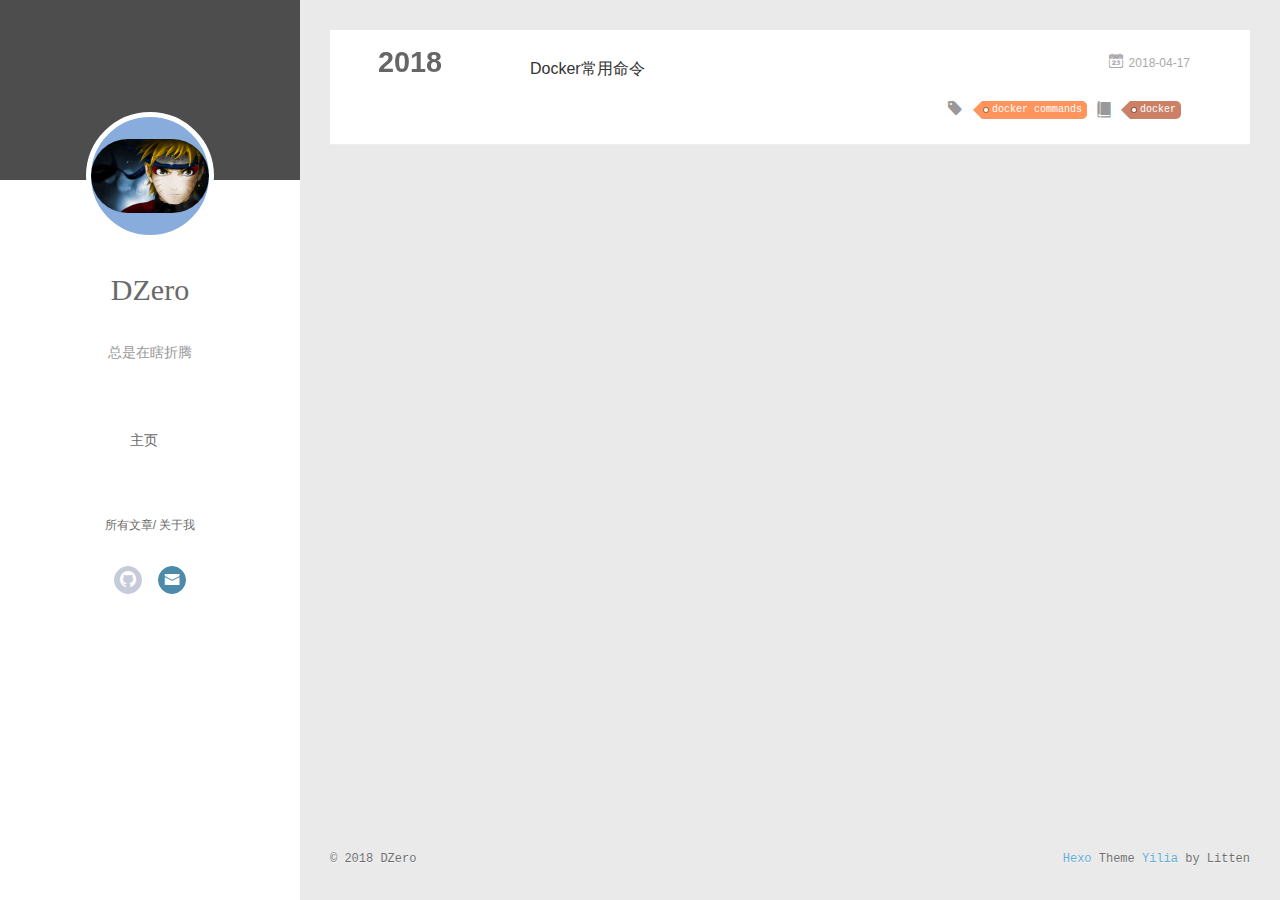
<file: categories/docker/index.html>
<!DOCTYPE html>
<html>
<head>
  <meta charset="utf-8">
  
  <meta name="renderer" content="webkit">
  <meta http-equiv="X-UA-Compatible" content="IE=edge" >
  <link rel="dns-prefetch" href="http://yoursite.com">
  <title>Category: docker | DZero&#39;s Blogs</title>
  <meta name="viewport" content="width=device-width, initial-scale=1, maximum-scale=1">
  <meta property="og:type" content="website">
<meta property="og:title" content="DZero&#39;s Blogs">
<meta property="og:url" content="http://yoursite.com/categories/docker/index.html">
<meta property="og:site_name" content="DZero&#39;s Blogs">
<meta property="og:locale" content="zh-Hans">
<meta name="twitter:card" content="summary">
<meta name="twitter:title" content="DZero&#39;s Blogs">
  
    <link rel="alternative" href="/atom.xml" title="DZero&#39;s Blogs" type="application/atom+xml">
  
  
    <link rel="icon" href="/favicon.png">
  
  <link rel="stylesheet" type="text/css" href="/./main.0cf68a.css">
  <style type="text/css">
  
    #container.show {
      background: linear-gradient(200deg,#a0cfe4,#e8c37e);
    }
  </style>
  

  

</head>

<body>
  <div id="container" q-class="show:isCtnShow">
    <canvas id="anm-canvas" class="anm-canvas"></canvas>
    <div class="left-col" q-class="show:isShow">
      
<div class="overlay" style="background: #4d4d4d"></div>
<div class="intrude-less">
	<header id="header" class="inner">
		<a href="/" class="profilepic">
			<img src="/assets/imgs/hymr.jpg" class="js-avatar">
		</a>
		<hgroup>
		  <h1 class="header-author"><a href="/">DZero</a></h1>
		</hgroup>
		
		<p class="header-subtitle">总是在瞎折腾</p>
		

		<nav class="header-menu">
			<ul>
			
				<li><a href="/">主页</a></li>
	        
			</ul>
		</nav>
		<nav class="header-smart-menu">
    		
    			
    			<a q-on="click: openSlider(e, 'innerArchive')" href="javascript:void(0)">所有文章</a>
    			
            
    			
            
    			
    			<a q-on="click: openSlider(e, 'aboutme')" href="javascript:void(0)">关于我</a>
    			
            
		</nav>
		<nav class="header-nav">
			<div class="social">
				
					<a class="github" target="_blank" href="https://github.com/DaiZero" title="github"><i class="icon-github"></i></a>
		        
					<a class="mail" target="_blank" href="mailto:dzd624175217@gmail.com" title="mail"><i class="icon-mail"></i></a>
		        
			</div>
		</nav>
	</header>		
</div>

    </div>
    <div class="mid-col" q-class="show:isShow,hide:isShow|isFalse">
      
<nav id="mobile-nav">
  	<div class="overlay js-overlay" style="background: #4d4d4d"></div>
	<div class="btnctn js-mobile-btnctn">
  		<div class="slider-trigger list" q-on="click: openSlider(e)"><i class="icon icon-sort"></i></div>
	</div>
	<div class="intrude-less">
		<header id="header" class="inner">
			<div class="profilepic">
				<img src="/assets/imgs/hymr.jpg" class="js-avatar">
			</div>
			<hgroup>
			  <h1 class="header-author js-header-author">DZero</h1>
			</hgroup>
			
			<p class="header-subtitle"><i class="icon icon-quo-left"></i>总是在瞎折腾<i class="icon icon-quo-right"></i></p>
			
			
			
				
			
			
			
			<nav class="header-nav">
				<div class="social">
					
						<a class="github" target="_blank" href="https://github.com/DaiZero" title="github"><i class="icon-github"></i></a>
			        
						<a class="mail" target="_blank" href="mailto:dzd624175217@gmail.com" title="mail"><i class="icon-mail"></i></a>
			        
				</div>
			</nav>

			<nav class="header-menu js-header-menu">
				<ul style="width: 50%">
				
				
					<li style="width: 100%"><a href="/">主页</a></li>
		        
				</ul>
			</nav>
		</header>				
	</div>
	<div class="mobile-mask" style="display:none" q-show="isShow"></div>
</nav>

      <div id="wrapper" class="body-wrap">
        <div class="menu-l">
          <div class="canvas-wrap">
            <canvas data-colors="#eaeaea" data-sectionHeight="100" data-contentId="js-content" id="myCanvas1" class="anm-canvas"></canvas>
          </div>
          <div id="js-content" class="content-ll">
            
  
  
    
    
      
      
      <section class="archives-wrap">
        <div class="archive-year-wrap">
          <a href="/archives/2018" class="archive-year">2018</a>
        </div>
        <div class="archives">
    
    <article class="archive-article archive-type-post">
  <div class="archive-article-inner">
    <header class="archive-article-header">
      	<div class="article-meta">
	      	<a href="/2018/04/17/docker-commands/" class="archive-article-date">
  	<time datetime="2018-04-17T13:09:21.000Z" itemprop="datePublished"><i class="icon-calendar icon"></i>2018-04-17</time>
</a>
        </div>
    	 
  
    <h1 itemprop="name">
      <a class="archive-article-title" href="/2018/04/17/docker-commands/">Docker常用命令</a>
    </h1>
  

        <div class="article-info info-on-right">
          
	<div class="article-tag tagcloud">
		<i class="icon-price-tags icon"></i>
		<ul class="article-tag-list">
			 
        		<li class="article-tag-list-item">
        			<a href="javascript:void(0)" class="js-tag article-tag-list-link color1">docker commands</a>
        		</li>
      		
		</ul>
	</div>

          
	<div class="article-category tagcloud">
		<i class="icon-book icon"></i>
		<ul class="article-tag-list">
			 
        		<li class="article-tag-list-item">
        			<a href="/categories/docker//" class="article-tag-list-link color2">docker</a>
        		</li>
      		
		</ul>
	</div>


        </div>
        <div class="clearfix"></div>
    </header>
  </div>
</article>
  
  
    </div></section>
  

    


          </div>
        </div>
      </div>
      <footer id="footer">
  <div class="outer">
    <div id="footer-info">
    	<div class="footer-left">
    		&copy; 2018 DZero
    	</div>
      	<div class="footer-right">
      		<a href="http://hexo.io/" target="_blank">Hexo</a>  Theme <a href="https://github.com/litten/hexo-theme-yilia" target="_blank">Yilia</a> by Litten
      	</div>
    </div>
  </div>
</footer>
    </div>
    <script>
	var yiliaConfig = {
		mathjax: true,
		isHome: false,
		isPost: false,
		isArchive: false,
		isTag: false,
		isCategory: true,
		open_in_new: false,
		toc_hide_index: true,
		root: "/",
		innerArchive: true,
		showTags: false
	}
</script>

<script>!function(t){function n(e){if(r[e])return r[e].exports;var i=r[e]={exports:{},id:e,loaded:!1};return t[e].call(i.exports,i,i.exports,n),i.loaded=!0,i.exports}var r={};n.m=t,n.c=r,n.p="./",n(0)}([function(t,n,r){r(195),t.exports=r(191)},function(t,n,r){var e=r(3),i=r(52),o=r(27),u=r(28),c=r(53),f="prototype",a=function(t,n,r){var s,l,h,v,p=t&a.F,d=t&a.G,y=t&a.S,g=t&a.P,b=t&a.B,m=d?e:y?e[n]||(e[n]={}):(e[n]||{})[f],x=d?i:i[n]||(i[n]={}),w=x[f]||(x[f]={});d&&(r=n);for(s in r)l=!p&&m&&void 0!==m[s],h=(l?m:r)[s],v=b&&l?c(h,e):g&&"function"==typeof h?c(Function.call,h):h,m&&u(m,s,h,t&a.U),x[s]!=h&&o(x,s,v),g&&w[s]!=h&&(w[s]=h)};e.core=i,a.F=1,a.G=2,a.S=4,a.P=8,a.B=16,a.W=32,a.U=64,a.R=128,t.exports=a},function(t,n,r){var e=r(6);t.exports=function(t){if(!e(t))throw TypeError(t+" is not an object!");return t}},function(t,n){var r=t.exports="undefined"!=typeof window&&window.Math==Math?window:"undefined"!=typeof self&&self.Math==Math?self:Function("return this")();"number"==typeof __g&&(__g=r)},function(t,n){t.exports=function(t){try{return!!t()}catch(t){return!0}}},function(t,n){var r=t.exports="undefined"!=typeof window&&window.Math==Math?window:"undefined"!=typeof self&&self.Math==Math?self:Function("return this")();"number"==typeof __g&&(__g=r)},function(t,n){t.exports=function(t){return"object"==typeof t?null!==t:"function"==typeof t}},function(t,n,r){var e=r(126)("wks"),i=r(76),o=r(3).Symbol,u="function"==typeof o;(t.exports=function(t){return e[t]||(e[t]=u&&o[t]||(u?o:i)("Symbol."+t))}).store=e},function(t,n){var r={}.hasOwnProperty;t.exports=function(t,n){return r.call(t,n)}},function(t,n,r){var e=r(94),i=r(33);t.exports=function(t){return e(i(t))}},function(t,n,r){t.exports=!r(4)(function(){return 7!=Object.defineProperty({},"a",{get:function(){return 7}}).a})},function(t,n,r){var e=r(2),i=r(167),o=r(50),u=Object.defineProperty;n.f=r(10)?Object.defineProperty:function(t,n,r){if(e(t),n=o(n,!0),e(r),i)try{return u(t,n,r)}catch(t){}if("get"in r||"set"in r)throw TypeError("Accessors not supported!");return"value"in r&&(t[n]=r.value),t}},function(t,n,r){t.exports=!r(18)(function(){return 7!=Object.defineProperty({},"a",{get:function(){return 7}}).a})},function(t,n,r){var e=r(14),i=r(22);t.exports=r(12)?function(t,n,r){return e.f(t,n,i(1,r))}:function(t,n,r){return t[n]=r,t}},function(t,n,r){var e=r(20),i=r(58),o=r(42),u=Object.defineProperty;n.f=r(12)?Object.defineProperty:function(t,n,r){if(e(t),n=o(n,!0),e(r),i)try{return u(t,n,r)}catch(t){}if("get"in r||"set"in r)throw TypeError("Accessors not supported!");return"value"in r&&(t[n]=r.value),t}},function(t,n,r){var e=r(40)("wks"),i=r(23),o=r(5).Symbol,u="function"==typeof o;(t.exports=function(t){return e[t]||(e[t]=u&&o[t]||(u?o:i)("Symbol."+t))}).store=e},function(t,n,r){var e=r(67),i=Math.min;t.exports=function(t){return t>0?i(e(t),9007199254740991):0}},function(t,n,r){var e=r(46);t.exports=function(t){return Object(e(t))}},function(t,n){t.exports=function(t){try{return!!t()}catch(t){return!0}}},function(t,n,r){var e=r(63),i=r(34);t.exports=Object.keys||function(t){return e(t,i)}},function(t,n,r){var e=r(21);t.exports=function(t){if(!e(t))throw TypeError(t+" is not an object!");return t}},function(t,n){t.exports=function(t){return"object"==typeof t?null!==t:"function"==typeof t}},function(t,n){t.exports=function(t,n){return{enumerable:!(1&t),configurable:!(2&t),writable:!(4&t),value:n}}},function(t,n){var r=0,e=Math.random();t.exports=function(t){return"Symbol(".concat(void 0===t?"":t,")_",(++r+e).toString(36))}},function(t,n){var r={}.hasOwnProperty;t.exports=function(t,n){return r.call(t,n)}},function(t,n){var r=t.exports={version:"2.4.0"};"number"==typeof __e&&(__e=r)},function(t,n){t.exports=function(t){if("function"!=typeof t)throw TypeError(t+" is not a function!");return t}},function(t,n,r){var e=r(11),i=r(66);t.exports=r(10)?function(t,n,r){return e.f(t,n,i(1,r))}:function(t,n,r){return t[n]=r,t}},function(t,n,r){var e=r(3),i=r(27),o=r(24),u=r(76)("src"),c="toString",f=Function[c],a=(""+f).split(c);r(52).inspectSource=function(t){return f.call(t)},(t.exports=function(t,n,r,c){var f="function"==typeof r;f&&(o(r,"name")||i(r,"name",n)),t[n]!==r&&(f&&(o(r,u)||i(r,u,t[n]?""+t[n]:a.join(String(n)))),t===e?t[n]=r:c?t[n]?t[n]=r:i(t,n,r):(delete t[n],i(t,n,r)))})(Function.prototype,c,function(){return"function"==typeof this&&this[u]||f.call(this)})},function(t,n,r){var e=r(1),i=r(4),o=r(46),u=function(t,n,r,e){var i=String(o(t)),u="<"+n;return""!==r&&(u+=" "+r+'="'+String(e).replace(/"/g,"&quot;")+'"'),u+">"+i+"</"+n+">"};t.exports=function(t,n){var r={};r[t]=n(u),e(e.P+e.F*i(function(){var n=""[t]('"');return n!==n.toLowerCase()||n.split('"').length>3}),"String",r)}},function(t,n,r){var e=r(115),i=r(46);t.exports=function(t){return e(i(t))}},function(t,n,r){var e=r(116),i=r(66),o=r(30),u=r(50),c=r(24),f=r(167),a=Object.getOwnPropertyDescriptor;n.f=r(10)?a:function(t,n){if(t=o(t),n=u(n,!0),f)try{return a(t,n)}catch(t){}if(c(t,n))return i(!e.f.call(t,n),t[n])}},function(t,n,r){var e=r(24),i=r(17),o=r(145)("IE_PROTO"),u=Object.prototype;t.exports=Object.getPrototypeOf||function(t){return t=i(t),e(t,o)?t[o]:"function"==typeof t.constructor&&t instanceof t.constructor?t.constructor.prototype:t instanceof Object?u:null}},function(t,n){t.exports=function(t){if(void 0==t)throw TypeError("Can't call method on  "+t);return t}},function(t,n){t.exports="constructor,hasOwnProperty,isPrototypeOf,propertyIsEnumerable,toLocaleString,toString,valueOf".split(",")},function(t,n){t.exports={}},function(t,n){t.exports=!0},function(t,n){n.f={}.propertyIsEnumerable},function(t,n,r){var e=r(14).f,i=r(8),o=r(15)("toStringTag");t.exports=function(t,n,r){t&&!i(t=r?t:t.prototype,o)&&e(t,o,{configurable:!0,value:n})}},function(t,n,r){var e=r(40)("keys"),i=r(23);t.exports=function(t){return e[t]||(e[t]=i(t))}},function(t,n,r){var e=r(5),i="__core-js_shared__",o=e[i]||(e[i]={});t.exports=function(t){return o[t]||(o[t]={})}},function(t,n){var r=Math.ceil,e=Math.floor;t.exports=function(t){return isNaN(t=+t)?0:(t>0?e:r)(t)}},function(t,n,r){var e=r(21);t.exports=function(t,n){if(!e(t))return t;var r,i;if(n&&"function"==typeof(r=t.toString)&&!e(i=r.call(t)))return i;if("function"==typeof(r=t.valueOf)&&!e(i=r.call(t)))return i;if(!n&&"function"==typeof(r=t.toString)&&!e(i=r.call(t)))return i;throw TypeError("Can't convert object to primitive value")}},function(t,n,r){var e=r(5),i=r(25),o=r(36),u=r(44),c=r(14).f;t.exports=function(t){var n=i.Symbol||(i.Symbol=o?{}:e.Symbol||{});"_"==t.charAt(0)||t in n||c(n,t,{value:u.f(t)})}},function(t,n,r){n.f=r(15)},function(t,n){var r={}.toString;t.exports=function(t){return r.call(t).slice(8,-1)}},function(t,n){t.exports=function(t){if(void 0==t)throw TypeError("Can't call method on  "+t);return t}},function(t,n,r){var e=r(4);t.exports=function(t,n){return!!t&&e(function(){n?t.call(null,function(){},1):t.call(null)})}},function(t,n,r){var e=r(53),i=r(115),o=r(17),u=r(16),c=r(203);t.exports=function(t,n){var r=1==t,f=2==t,a=3==t,s=4==t,l=6==t,h=5==t||l,v=n||c;return function(n,c,p){for(var d,y,g=o(n),b=i(g),m=e(c,p,3),x=u(b.length),w=0,S=r?v(n,x):f?v(n,0):void 0;x>w;w++)if((h||w in b)&&(d=b[w],y=m(d,w,g),t))if(r)S[w]=y;else if(y)switch(t){case 3:return!0;case 5:return d;case 6:return w;case 2:S.push(d)}else if(s)return!1;return l?-1:a||s?s:S}}},function(t,n,r){var e=r(1),i=r(52),o=r(4);t.exports=function(t,n){var r=(i.Object||{})[t]||Object[t],u={};u[t]=n(r),e(e.S+e.F*o(function(){r(1)}),"Object",u)}},function(t,n,r){var e=r(6);t.exports=function(t,n){if(!e(t))return t;var r,i;if(n&&"function"==typeof(r=t.toString)&&!e(i=r.call(t)))return i;if("function"==typeof(r=t.valueOf)&&!e(i=r.call(t)))return i;if(!n&&"function"==typeof(r=t.toString)&&!e(i=r.call(t)))return i;throw TypeError("Can't convert object to primitive value")}},function(t,n,r){var e=r(5),i=r(25),o=r(91),u=r(13),c="prototype",f=function(t,n,r){var a,s,l,h=t&f.F,v=t&f.G,p=t&f.S,d=t&f.P,y=t&f.B,g=t&f.W,b=v?i:i[n]||(i[n]={}),m=b[c],x=v?e:p?e[n]:(e[n]||{})[c];v&&(r=n);for(a in r)(s=!h&&x&&void 0!==x[a])&&a in b||(l=s?x[a]:r[a],b[a]=v&&"function"!=typeof x[a]?r[a]:y&&s?o(l,e):g&&x[a]==l?function(t){var n=function(n,r,e){if(this instanceof t){switch(arguments.length){case 0:return new t;case 1:return new t(n);case 2:return new t(n,r)}return new t(n,r,e)}return t.apply(this,arguments)};return n[c]=t[c],n}(l):d&&"function"==typeof l?o(Function.call,l):l,d&&((b.virtual||(b.virtual={}))[a]=l,t&f.R&&m&&!m[a]&&u(m,a,l)))};f.F=1,f.G=2,f.S=4,f.P=8,f.B=16,f.W=32,f.U=64,f.R=128,t.exports=f},function(t,n){var r=t.exports={version:"2.4.0"};"number"==typeof __e&&(__e=r)},function(t,n,r){var e=r(26);t.exports=function(t,n,r){if(e(t),void 0===n)return t;switch(r){case 1:return function(r){return t.call(n,r)};case 2:return function(r,e){return t.call(n,r,e)};case 3:return function(r,e,i){return t.call(n,r,e,i)}}return function(){return t.apply(n,arguments)}}},function(t,n,r){var e=r(183),i=r(1),o=r(126)("metadata"),u=o.store||(o.store=new(r(186))),c=function(t,n,r){var i=u.get(t);if(!i){if(!r)return;u.set(t,i=new e)}var o=i.get(n);if(!o){if(!r)return;i.set(n,o=new e)}return o},f=function(t,n,r){var e=c(n,r,!1);return void 0!==e&&e.has(t)},a=function(t,n,r){var e=c(n,r,!1);return void 0===e?void 0:e.get(t)},s=function(t,n,r,e){c(r,e,!0).set(t,n)},l=function(t,n){var r=c(t,n,!1),e=[];return r&&r.forEach(function(t,n){e.push(n)}),e},h=function(t){return void 0===t||"symbol"==typeof t?t:String(t)},v=function(t){i(i.S,"Reflect",t)};t.exports={store:u,map:c,has:f,get:a,set:s,keys:l,key:h,exp:v}},function(t,n,r){"use strict";if(r(10)){var e=r(69),i=r(3),o=r(4),u=r(1),c=r(127),f=r(152),a=r(53),s=r(68),l=r(66),h=r(27),v=r(73),p=r(67),d=r(16),y=r(75),g=r(50),b=r(24),m=r(180),x=r(114),w=r(6),S=r(17),_=r(137),O=r(70),E=r(32),P=r(71).f,j=r(154),F=r(76),M=r(7),A=r(48),N=r(117),T=r(146),I=r(155),k=r(80),L=r(123),R=r(74),C=r(130),D=r(160),U=r(11),W=r(31),G=U.f,B=W.f,V=i.RangeError,z=i.TypeError,q=i.Uint8Array,K="ArrayBuffer",J="Shared"+K,Y="BYTES_PER_ELEMENT",H="prototype",$=Array[H],X=f.ArrayBuffer,Q=f.DataView,Z=A(0),tt=A(2),nt=A(3),rt=A(4),et=A(5),it=A(6),ot=N(!0),ut=N(!1),ct=I.values,ft=I.keys,at=I.entries,st=$.lastIndexOf,lt=$.reduce,ht=$.reduceRight,vt=$.join,pt=$.sort,dt=$.slice,yt=$.toString,gt=$.toLocaleString,bt=M("iterator"),mt=M("toStringTag"),xt=F("typed_constructor"),wt=F("def_constructor"),St=c.CONSTR,_t=c.TYPED,Ot=c.VIEW,Et="Wrong length!",Pt=A(1,function(t,n){return Tt(T(t,t[wt]),n)}),jt=o(function(){return 1===new q(new Uint16Array([1]).buffer)[0]}),Ft=!!q&&!!q[H].set&&o(function(){new q(1).set({})}),Mt=function(t,n){if(void 0===t)throw z(Et);var r=+t,e=d(t);if(n&&!m(r,e))throw V(Et);return e},At=function(t,n){var r=p(t);if(r<0||r%n)throw V("Wrong offset!");return r},Nt=function(t){if(w(t)&&_t in t)return t;throw z(t+" is not a typed array!")},Tt=function(t,n){if(!(w(t)&&xt in t))throw z("It is not a typed array constructor!");return new t(n)},It=function(t,n){return kt(T(t,t[wt]),n)},kt=function(t,n){for(var r=0,e=n.length,i=Tt(t,e);e>r;)i[r]=n[r++];return i},Lt=function(t,n,r){G(t,n,{get:function(){return this._d[r]}})},Rt=function(t){var n,r,e,i,o,u,c=S(t),f=arguments.length,s=f>1?arguments[1]:void 0,l=void 0!==s,h=j(c);if(void 0!=h&&!_(h)){for(u=h.call(c),e=[],n=0;!(o=u.next()).done;n++)e.push(o.value);c=e}for(l&&f>2&&(s=a(s,arguments[2],2)),n=0,r=d(c.length),i=Tt(this,r);r>n;n++)i[n]=l?s(c[n],n):c[n];return i},Ct=function(){for(var t=0,n=arguments.length,r=Tt(this,n);n>t;)r[t]=arguments[t++];return r},Dt=!!q&&o(function(){gt.call(new q(1))}),Ut=function(){return gt.apply(Dt?dt.call(Nt(this)):Nt(this),arguments)},Wt={copyWithin:function(t,n){return D.call(Nt(this),t,n,arguments.length>2?arguments[2]:void 0)},every:function(t){return rt(Nt(this),t,arguments.length>1?arguments[1]:void 0)},fill:function(t){return C.apply(Nt(this),arguments)},filter:function(t){return It(this,tt(Nt(this),t,arguments.length>1?arguments[1]:void 0))},find:function(t){return et(Nt(this),t,arguments.length>1?arguments[1]:void 0)},findIndex:function(t){return it(Nt(this),t,arguments.length>1?arguments[1]:void 0)},forEach:function(t){Z(Nt(this),t,arguments.length>1?arguments[1]:void 0)},indexOf:function(t){return ut(Nt(this),t,arguments.length>1?arguments[1]:void 0)},includes:function(t){return ot(Nt(this),t,arguments.length>1?arguments[1]:void 0)},join:function(t){return vt.apply(Nt(this),arguments)},lastIndexOf:function(t){return st.apply(Nt(this),arguments)},map:function(t){return Pt(Nt(this),t,arguments.length>1?arguments[1]:void 0)},reduce:function(t){return lt.apply(Nt(this),arguments)},reduceRight:function(t){return ht.apply(Nt(this),arguments)},reverse:function(){for(var t,n=this,r=Nt(n).length,e=Math.floor(r/2),i=0;i<e;)t=n[i],n[i++]=n[--r],n[r]=t;return n},some:function(t){return nt(Nt(this),t,arguments.length>1?arguments[1]:void 0)},sort:function(t){return pt.call(Nt(this),t)},subarray:function(t,n){var r=Nt(this),e=r.length,i=y(t,e);return new(T(r,r[wt]))(r.buffer,r.byteOffset+i*r.BYTES_PER_ELEMENT,d((void 0===n?e:y(n,e))-i))}},Gt=function(t,n){return It(this,dt.call(Nt(this),t,n))},Bt=function(t){Nt(this);var n=At(arguments[1],1),r=this.length,e=S(t),i=d(e.length),o=0;if(i+n>r)throw V(Et);for(;o<i;)this[n+o]=e[o++]},Vt={entries:function(){return at.call(Nt(this))},keys:function(){return ft.call(Nt(this))},values:function(){return ct.call(Nt(this))}},zt=function(t,n){return w(t)&&t[_t]&&"symbol"!=typeof n&&n in t&&String(+n)==String(n)},qt=function(t,n){return zt(t,n=g(n,!0))?l(2,t[n]):B(t,n)},Kt=function(t,n,r){return!(zt(t,n=g(n,!0))&&w(r)&&b(r,"value"))||b(r,"get")||b(r,"set")||r.configurable||b(r,"writable")&&!r.writable||b(r,"enumerable")&&!r.enumerable?G(t,n,r):(t[n]=r.value,t)};St||(W.f=qt,U.f=Kt),u(u.S+u.F*!St,"Object",{getOwnPropertyDescriptor:qt,defineProperty:Kt}),o(function(){yt.call({})})&&(yt=gt=function(){return vt.call(this)});var Jt=v({},Wt);v(Jt,Vt),h(Jt,bt,Vt.values),v(Jt,{slice:Gt,set:Bt,constructor:function(){},toString:yt,toLocaleString:Ut}),Lt(Jt,"buffer","b"),Lt(Jt,"byteOffset","o"),Lt(Jt,"byteLength","l"),Lt(Jt,"length","e"),G(Jt,mt,{get:function(){return this[_t]}}),t.exports=function(t,n,r,f){f=!!f;var a=t+(f?"Clamped":"")+"Array",l="Uint8Array"!=a,v="get"+t,p="set"+t,y=i[a],g=y||{},b=y&&E(y),m=!y||!c.ABV,S={},_=y&&y[H],j=function(t,r){var e=t._d;return e.v[v](r*n+e.o,jt)},F=function(t,r,e){var i=t._d;f&&(e=(e=Math.round(e))<0?0:e>255?255:255&e),i.v[p](r*n+i.o,e,jt)},M=function(t,n){G(t,n,{get:function(){return j(this,n)},set:function(t){return F(this,n,t)},enumerable:!0})};m?(y=r(function(t,r,e,i){s(t,y,a,"_d");var o,u,c,f,l=0,v=0;if(w(r)){if(!(r instanceof X||(f=x(r))==K||f==J))return _t in r?kt(y,r):Rt.call(y,r);o=r,v=At(e,n);var p=r.byteLength;if(void 0===i){if(p%n)throw V(Et);if((u=p-v)<0)throw V(Et)}else if((u=d(i)*n)+v>p)throw V(Et);c=u/n}else c=Mt(r,!0),u=c*n,o=new X(u);for(h(t,"_d",{b:o,o:v,l:u,e:c,v:new Q(o)});l<c;)M(t,l++)}),_=y[H]=O(Jt),h(_,"constructor",y)):L(function(t){new y(null),new y(t)},!0)||(y=r(function(t,r,e,i){s(t,y,a);var o;return w(r)?r instanceof X||(o=x(r))==K||o==J?void 0!==i?new g(r,At(e,n),i):void 0!==e?new g(r,At(e,n)):new g(r):_t in r?kt(y,r):Rt.call(y,r):new g(Mt(r,l))}),Z(b!==Function.prototype?P(g).concat(P(b)):P(g),function(t){t in y||h(y,t,g[t])}),y[H]=_,e||(_.constructor=y));var A=_[bt],N=!!A&&("values"==A.name||void 0==A.name),T=Vt.values;h(y,xt,!0),h(_,_t,a),h(_,Ot,!0),h(_,wt,y),(f?new y(1)[mt]==a:mt in _)||G(_,mt,{get:function(){return a}}),S[a]=y,u(u.G+u.W+u.F*(y!=g),S),u(u.S,a,{BYTES_PER_ELEMENT:n,from:Rt,of:Ct}),Y in _||h(_,Y,n),u(u.P,a,Wt),R(a),u(u.P+u.F*Ft,a,{set:Bt}),u(u.P+u.F*!N,a,Vt),u(u.P+u.F*(_.toString!=yt),a,{toString:yt}),u(u.P+u.F*o(function(){new y(1).slice()}),a,{slice:Gt}),u(u.P+u.F*(o(function(){return[1,2].toLocaleString()!=new y([1,2]).toLocaleString()})||!o(function(){_.toLocaleString.call([1,2])})),a,{toLocaleString:Ut}),k[a]=N?A:T,e||N||h(_,bt,T)}}else t.exports=function(){}},function(t,n){var r={}.toString;t.exports=function(t){return r.call(t).slice(8,-1)}},function(t,n,r){var e=r(21),i=r(5).document,o=e(i)&&e(i.createElement);t.exports=function(t){return o?i.createElement(t):{}}},function(t,n,r){t.exports=!r(12)&&!r(18)(function(){return 7!=Object.defineProperty(r(57)("div"),"a",{get:function(){return 7}}).a})},function(t,n,r){"use strict";var e=r(36),i=r(51),o=r(64),u=r(13),c=r(8),f=r(35),a=r(96),s=r(38),l=r(103),h=r(15)("iterator"),v=!([].keys&&"next"in[].keys()),p="keys",d="values",y=function(){return this};t.exports=function(t,n,r,g,b,m,x){a(r,n,g);var w,S,_,O=function(t){if(!v&&t in F)return F[t];switch(t){case p:case d:return function(){return new r(this,t)}}return function(){return new r(this,t)}},E=n+" Iterator",P=b==d,j=!1,F=t.prototype,M=F[h]||F["@@iterator"]||b&&F[b],A=M||O(b),N=b?P?O("entries"):A:void 0,T="Array"==n?F.entries||M:M;if(T&&(_=l(T.call(new t)))!==Object.prototype&&(s(_,E,!0),e||c(_,h)||u(_,h,y)),P&&M&&M.name!==d&&(j=!0,A=function(){return M.call(this)}),e&&!x||!v&&!j&&F[h]||u(F,h,A),f[n]=A,f[E]=y,b)if(w={values:P?A:O(d),keys:m?A:O(p),entries:N},x)for(S in w)S in F||o(F,S,w[S]);else i(i.P+i.F*(v||j),n,w);return w}},function(t,n,r){var e=r(20),i=r(100),o=r(34),u=r(39)("IE_PROTO"),c=function(){},f="prototype",a=function(){var t,n=r(57)("iframe"),e=o.length;for(n.style.display="none",r(93).appendChild(n),n.src="javascript:",t=n.contentWindow.document,t.open(),t.write("<script>document.F=Object<\/script>"),t.close(),a=t.F;e--;)delete a[f][o[e]];return a()};t.exports=Object.create||function(t,n){var r;return null!==t?(c[f]=e(t),r=new c,c[f]=null,r[u]=t):r=a(),void 0===n?r:i(r,n)}},function(t,n,r){var e=r(63),i=r(34).concat("length","prototype");n.f=Object.getOwnPropertyNames||function(t){return e(t,i)}},function(t,n){n.f=Object.getOwnPropertySymbols},function(t,n,r){var e=r(8),i=r(9),o=r(90)(!1),u=r(39)("IE_PROTO");t.exports=function(t,n){var r,c=i(t),f=0,a=[];for(r in c)r!=u&&e(c,r)&&a.push(r);for(;n.length>f;)e(c,r=n[f++])&&(~o(a,r)||a.push(r));return a}},function(t,n,r){t.exports=r(13)},function(t,n,r){var e=r(76)("meta"),i=r(6),o=r(24),u=r(11).f,c=0,f=Object.isExtensible||function(){return!0},a=!r(4)(function(){return f(Object.preventExtensions({}))}),s=function(t){u(t,e,{value:{i:"O"+ ++c,w:{}}})},l=function(t,n){if(!i(t))return"symbol"==typeof t?t:("string"==typeof t?"S":"P")+t;if(!o(t,e)){if(!f(t))return"F";if(!n)return"E";s(t)}return t[e].i},h=function(t,n){if(!o(t,e)){if(!f(t))return!0;if(!n)return!1;s(t)}return t[e].w},v=function(t){return a&&p.NEED&&f(t)&&!o(t,e)&&s(t),t},p=t.exports={KEY:e,NEED:!1,fastKey:l,getWeak:h,onFreeze:v}},function(t,n){t.exports=function(t,n){return{enumerable:!(1&t),configurable:!(2&t),writable:!(4&t),value:n}}},function(t,n){var r=Math.ceil,e=Math.floor;t.exports=function(t){return isNaN(t=+t)?0:(t>0?e:r)(t)}},function(t,n){t.exports=function(t,n,r,e){if(!(t instanceof n)||void 0!==e&&e in t)throw TypeError(r+": incorrect invocation!");return t}},function(t,n){t.exports=!1},function(t,n,r){var e=r(2),i=r(173),o=r(133),u=r(145)("IE_PROTO"),c=function(){},f="prototype",a=function(){var t,n=r(132)("iframe"),e=o.length;for(n.style.display="none",r(135).appendChild(n),n.src="javascript:",t=n.contentWindow.document,t.open(),t.write("<script>document.F=Object<\/script>"),t.close(),a=t.F;e--;)delete a[f][o[e]];return a()};t.exports=Object.create||function(t,n){var r;return null!==t?(c[f]=e(t),r=new c,c[f]=null,r[u]=t):r=a(),void 0===n?r:i(r,n)}},function(t,n,r){var e=r(175),i=r(133).concat("length","prototype");n.f=Object.getOwnPropertyNames||function(t){return e(t,i)}},function(t,n,r){var e=r(175),i=r(133);t.exports=Object.keys||function(t){return e(t,i)}},function(t,n,r){var e=r(28);t.exports=function(t,n,r){for(var i in n)e(t,i,n[i],r);return t}},function(t,n,r){"use strict";var e=r(3),i=r(11),o=r(10),u=r(7)("species");t.exports=function(t){var n=e[t];o&&n&&!n[u]&&i.f(n,u,{configurable:!0,get:function(){return this}})}},function(t,n,r){var e=r(67),i=Math.max,o=Math.min;t.exports=function(t,n){return t=e(t),t<0?i(t+n,0):o(t,n)}},function(t,n){var r=0,e=Math.random();t.exports=function(t){return"Symbol(".concat(void 0===t?"":t,")_",(++r+e).toString(36))}},function(t,n,r){var e=r(33);t.exports=function(t){return Object(e(t))}},function(t,n,r){var e=r(7)("unscopables"),i=Array.prototype;void 0==i[e]&&r(27)(i,e,{}),t.exports=function(t){i[e][t]=!0}},function(t,n,r){var e=r(53),i=r(169),o=r(137),u=r(2),c=r(16),f=r(154),a={},s={},n=t.exports=function(t,n,r,l,h){var v,p,d,y,g=h?function(){return t}:f(t),b=e(r,l,n?2:1),m=0;if("function"!=typeof g)throw TypeError(t+" is not iterable!");if(o(g)){for(v=c(t.length);v>m;m++)if((y=n?b(u(p=t[m])[0],p[1]):b(t[m]))===a||y===s)return y}else for(d=g.call(t);!(p=d.next()).done;)if((y=i(d,b,p.value,n))===a||y===s)return y};n.BREAK=a,n.RETURN=s},function(t,n){t.exports={}},function(t,n,r){var e=r(11).f,i=r(24),o=r(7)("toStringTag");t.exports=function(t,n,r){t&&!i(t=r?t:t.prototype,o)&&e(t,o,{configurable:!0,value:n})}},function(t,n,r){var e=r(1),i=r(46),o=r(4),u=r(150),c="["+u+"]",f="​",a=RegExp("^"+c+c+"*"),s=RegExp(c+c+"*$"),l=function(t,n,r){var i={},c=o(function(){return!!u[t]()||f[t]()!=f}),a=i[t]=c?n(h):u[t];r&&(i[r]=a),e(e.P+e.F*c,"String",i)},h=l.trim=function(t,n){return t=String(i(t)),1&n&&(t=t.replace(a,"")),2&n&&(t=t.replace(s,"")),t};t.exports=l},function(t,n,r){t.exports={default:r(86),__esModule:!0}},function(t,n,r){t.exports={default:r(87),__esModule:!0}},function(t,n,r){"use strict";function e(t){return t&&t.__esModule?t:{default:t}}n.__esModule=!0;var i=r(84),o=e(i),u=r(83),c=e(u),f="function"==typeof c.default&&"symbol"==typeof o.default?function(t){return typeof t}:function(t){return t&&"function"==typeof c.default&&t.constructor===c.default&&t!==c.default.prototype?"symbol":typeof t};n.default="function"==typeof c.default&&"symbol"===f(o.default)?function(t){return void 0===t?"undefined":f(t)}:function(t){return t&&"function"==typeof c.default&&t.constructor===c.default&&t!==c.default.prototype?"symbol":void 0===t?"undefined":f(t)}},function(t,n,r){r(110),r(108),r(111),r(112),t.exports=r(25).Symbol},function(t,n,r){r(109),r(113),t.exports=r(44).f("iterator")},function(t,n){t.exports=function(t){if("function"!=typeof t)throw TypeError(t+" is not a function!");return t}},function(t,n){t.exports=function(){}},function(t,n,r){var e=r(9),i=r(106),o=r(105);t.exports=function(t){return function(n,r,u){var c,f=e(n),a=i(f.length),s=o(u,a);if(t&&r!=r){for(;a>s;)if((c=f[s++])!=c)return!0}else for(;a>s;s++)if((t||s in f)&&f[s]===r)return t||s||0;return!t&&-1}}},function(t,n,r){var e=r(88);t.exports=function(t,n,r){if(e(t),void 0===n)return t;switch(r){case 1:return function(r){return t.call(n,r)};case 2:return function(r,e){return t.call(n,r,e)};case 3:return function(r,e,i){return t.call(n,r,e,i)}}return function(){return t.apply(n,arguments)}}},function(t,n,r){var e=r(19),i=r(62),o=r(37);t.exports=function(t){var n=e(t),r=i.f;if(r)for(var u,c=r(t),f=o.f,a=0;c.length>a;)f.call(t,u=c[a++])&&n.push(u);return n}},function(t,n,r){t.exports=r(5).document&&document.documentElement},function(t,n,r){var e=r(56);t.exports=Object("z").propertyIsEnumerable(0)?Object:function(t){return"String"==e(t)?t.split(""):Object(t)}},function(t,n,r){var e=r(56);t.exports=Array.isArray||function(t){return"Array"==e(t)}},function(t,n,r){"use strict";var e=r(60),i=r(22),o=r(38),u={};r(13)(u,r(15)("iterator"),function(){return this}),t.exports=function(t,n,r){t.prototype=e(u,{next:i(1,r)}),o(t,n+" Iterator")}},function(t,n){t.exports=function(t,n){return{value:n,done:!!t}}},function(t,n,r){var e=r(19),i=r(9);t.exports=function(t,n){for(var r,o=i(t),u=e(o),c=u.length,f=0;c>f;)if(o[r=u[f++]]===n)return r}},function(t,n,r){var e=r(23)("meta"),i=r(21),o=r(8),u=r(14).f,c=0,f=Object.isExtensible||function(){return!0},a=!r(18)(function(){return f(Object.preventExtensions({}))}),s=function(t){u(t,e,{value:{i:"O"+ ++c,w:{}}})},l=function(t,n){if(!i(t))return"symbol"==typeof t?t:("string"==typeof t?"S":"P")+t;if(!o(t,e)){if(!f(t))return"F";if(!n)return"E";s(t)}return t[e].i},h=function(t,n){if(!o(t,e)){if(!f(t))return!0;if(!n)return!1;s(t)}return t[e].w},v=function(t){return a&&p.NEED&&f(t)&&!o(t,e)&&s(t),t},p=t.exports={KEY:e,NEED:!1,fastKey:l,getWeak:h,onFreeze:v}},function(t,n,r){var e=r(14),i=r(20),o=r(19);t.exports=r(12)?Object.defineProperties:function(t,n){i(t);for(var r,u=o(n),c=u.length,f=0;c>f;)e.f(t,r=u[f++],n[r]);return t}},function(t,n,r){var e=r(37),i=r(22),o=r(9),u=r(42),c=r(8),f=r(58),a=Object.getOwnPropertyDescriptor;n.f=r(12)?a:function(t,n){if(t=o(t),n=u(n,!0),f)try{return a(t,n)}catch(t){}if(c(t,n))return i(!e.f.call(t,n),t[n])}},function(t,n,r){var e=r(9),i=r(61).f,o={}.toString,u="object"==typeof window&&window&&Object.getOwnPropertyNames?Object.getOwnPropertyNames(window):[],c=function(t){try{return i(t)}catch(t){return u.slice()}};t.exports.f=function(t){return u&&"[object Window]"==o.call(t)?c(t):i(e(t))}},function(t,n,r){var e=r(8),i=r(77),o=r(39)("IE_PROTO"),u=Object.prototype;t.exports=Object.getPrototypeOf||function(t){return t=i(t),e(t,o)?t[o]:"function"==typeof t.constructor&&t instanceof t.constructor?t.constructor.prototype:t instanceof Object?u:null}},function(t,n,r){var e=r(41),i=r(33);t.exports=function(t){return function(n,r){var o,u,c=String(i(n)),f=e(r),a=c.length;return f<0||f>=a?t?"":void 0:(o=c.charCodeAt(f),o<55296||o>56319||f+1===a||(u=c.charCodeAt(f+1))<56320||u>57343?t?c.charAt(f):o:t?c.slice(f,f+2):u-56320+(o-55296<<10)+65536)}}},function(t,n,r){var e=r(41),i=Math.max,o=Math.min;t.exports=function(t,n){return t=e(t),t<0?i(t+n,0):o(t,n)}},function(t,n,r){var e=r(41),i=Math.min;t.exports=function(t){return t>0?i(e(t),9007199254740991):0}},function(t,n,r){"use strict";var e=r(89),i=r(97),o=r(35),u=r(9);t.exports=r(59)(Array,"Array",function(t,n){this._t=u(t),this._i=0,this._k=n},function(){var t=this._t,n=this._k,r=this._i++;return!t||r>=t.length?(this._t=void 0,i(1)):"keys"==n?i(0,r):"values"==n?i(0,t[r]):i(0,[r,t[r]])},"values"),o.Arguments=o.Array,e("keys"),e("values"),e("entries")},function(t,n){},function(t,n,r){"use strict";var e=r(104)(!0);r(59)(String,"String",function(t){this._t=String(t),this._i=0},function(){var t,n=this._t,r=this._i;return r>=n.length?{value:void 0,done:!0}:(t=e(n,r),this._i+=t.length,{value:t,done:!1})})},function(t,n,r){"use strict";var e=r(5),i=r(8),o=r(12),u=r(51),c=r(64),f=r(99).KEY,a=r(18),s=r(40),l=r(38),h=r(23),v=r(15),p=r(44),d=r(43),y=r(98),g=r(92),b=r(95),m=r(20),x=r(9),w=r(42),S=r(22),_=r(60),O=r(102),E=r(101),P=r(14),j=r(19),F=E.f,M=P.f,A=O.f,N=e.Symbol,T=e.JSON,I=T&&T.stringify,k="prototype",L=v("_hidden"),R=v("toPrimitive"),C={}.propertyIsEnumerable,D=s("symbol-registry"),U=s("symbols"),W=s("op-symbols"),G=Object[k],B="function"==typeof N,V=e.QObject,z=!V||!V[k]||!V[k].findChild,q=o&&a(function(){return 7!=_(M({},"a",{get:function(){return M(this,"a",{value:7}).a}})).a})?function(t,n,r){var e=F(G,n);e&&delete G[n],M(t,n,r),e&&t!==G&&M(G,n,e)}:M,K=function(t){var n=U[t]=_(N[k]);return n._k=t,n},J=B&&"symbol"==typeof N.iterator?function(t){return"symbol"==typeof t}:function(t){return t instanceof N},Y=function(t,n,r){return t===G&&Y(W,n,r),m(t),n=w(n,!0),m(r),i(U,n)?(r.enumerable?(i(t,L)&&t[L][n]&&(t[L][n]=!1),r=_(r,{enumerable:S(0,!1)})):(i(t,L)||M(t,L,S(1,{})),t[L][n]=!0),q(t,n,r)):M(t,n,r)},H=function(t,n){m(t);for(var r,e=g(n=x(n)),i=0,o=e.length;o>i;)Y(t,r=e[i++],n[r]);return t},$=function(t,n){return void 0===n?_(t):H(_(t),n)},X=function(t){var n=C.call(this,t=w(t,!0));return!(this===G&&i(U,t)&&!i(W,t))&&(!(n||!i(this,t)||!i(U,t)||i(this,L)&&this[L][t])||n)},Q=function(t,n){if(t=x(t),n=w(n,!0),t!==G||!i(U,n)||i(W,n)){var r=F(t,n);return!r||!i(U,n)||i(t,L)&&t[L][n]||(r.enumerable=!0),r}},Z=function(t){for(var n,r=A(x(t)),e=[],o=0;r.length>o;)i(U,n=r[o++])||n==L||n==f||e.push(n);return e},tt=function(t){for(var n,r=t===G,e=A(r?W:x(t)),o=[],u=0;e.length>u;)!i(U,n=e[u++])||r&&!i(G,n)||o.push(U[n]);return o};B||(N=function(){if(this instanceof N)throw TypeError("Symbol is not a constructor!");var t=h(arguments.length>0?arguments[0]:void 0),n=function(r){this===G&&n.call(W,r),i(this,L)&&i(this[L],t)&&(this[L][t]=!1),q(this,t,S(1,r))};return o&&z&&q(G,t,{configurable:!0,set:n}),K(t)},c(N[k],"toString",function(){return this._k}),E.f=Q,P.f=Y,r(61).f=O.f=Z,r(37).f=X,r(62).f=tt,o&&!r(36)&&c(G,"propertyIsEnumerable",X,!0),p.f=function(t){return K(v(t))}),u(u.G+u.W+u.F*!B,{Symbol:N});for(var nt="hasInstance,isConcatSpreadable,iterator,match,replace,search,species,split,toPrimitive,toStringTag,unscopables".split(","),rt=0;nt.length>rt;)v(nt[rt++]);for(var nt=j(v.store),rt=0;nt.length>rt;)d(nt[rt++]);u(u.S+u.F*!B,"Symbol",{for:function(t){return i(D,t+="")?D[t]:D[t]=N(t)},keyFor:function(t){if(J(t))return y(D,t);throw TypeError(t+" is not a symbol!")},useSetter:function(){z=!0},useSimple:function(){z=!1}}),u(u.S+u.F*!B,"Object",{create:$,defineProperty:Y,defineProperties:H,getOwnPropertyDescriptor:Q,getOwnPropertyNames:Z,getOwnPropertySymbols:tt}),T&&u(u.S+u.F*(!B||a(function(){var t=N();return"[null]"!=I([t])||"{}"!=I({a:t})||"{}"!=I(Object(t))})),"JSON",{stringify:function(t){if(void 0!==t&&!J(t)){for(var n,r,e=[t],i=1;arguments.length>i;)e.push(arguments[i++]);return n=e[1],"function"==typeof n&&(r=n),!r&&b(n)||(n=function(t,n){if(r&&(n=r.call(this,t,n)),!J(n))return n}),e[1]=n,I.apply(T,e)}}}),N[k][R]||r(13)(N[k],R,N[k].valueOf),l(N,"Symbol"),l(Math,"Math",!0),l(e.JSON,"JSON",!0)},function(t,n,r){r(43)("asyncIterator")},function(t,n,r){r(43)("observable")},function(t,n,r){r(107);for(var e=r(5),i=r(13),o=r(35),u=r(15)("toStringTag"),c=["NodeList","DOMTokenList","MediaList","StyleSheetList","CSSRuleList"],f=0;f<5;f++){var a=c[f],s=e[a],l=s&&s.prototype;l&&!l[u]&&i(l,u,a),o[a]=o.Array}},function(t,n,r){var e=r(45),i=r(7)("toStringTag"),o="Arguments"==e(function(){return arguments}()),u=function(t,n){try{return t[n]}catch(t){}};t.exports=function(t){var n,r,c;return void 0===t?"Undefined":null===t?"Null":"string"==typeof(r=u(n=Object(t),i))?r:o?e(n):"Object"==(c=e(n))&&"function"==typeof n.callee?"Arguments":c}},function(t,n,r){var e=r(45);t.exports=Object("z").propertyIsEnumerable(0)?Object:function(t){return"String"==e(t)?t.split(""):Object(t)}},function(t,n){n.f={}.propertyIsEnumerable},function(t,n,r){var e=r(30),i=r(16),o=r(75);t.exports=function(t){return function(n,r,u){var c,f=e(n),a=i(f.length),s=o(u,a);if(t&&r!=r){for(;a>s;)if((c=f[s++])!=c)return!0}else for(;a>s;s++)if((t||s in f)&&f[s]===r)return t||s||0;return!t&&-1}}},function(t,n,r){"use strict";var e=r(3),i=r(1),o=r(28),u=r(73),c=r(65),f=r(79),a=r(68),s=r(6),l=r(4),h=r(123),v=r(81),p=r(136);t.exports=function(t,n,r,d,y,g){var b=e[t],m=b,x=y?"set":"add",w=m&&m.prototype,S={},_=function(t){var n=w[t];o(w,t,"delete"==t?function(t){return!(g&&!s(t))&&n.call(this,0===t?0:t)}:"has"==t?function(t){return!(g&&!s(t))&&n.call(this,0===t?0:t)}:"get"==t?function(t){return g&&!s(t)?void 0:n.call(this,0===t?0:t)}:"add"==t?function(t){return n.call(this,0===t?0:t),this}:function(t,r){return n.call(this,0===t?0:t,r),this})};if("function"==typeof m&&(g||w.forEach&&!l(function(){(new m).entries().next()}))){var O=new m,E=O[x](g?{}:-0,1)!=O,P=l(function(){O.has(1)}),j=h(function(t){new m(t)}),F=!g&&l(function(){for(var t=new m,n=5;n--;)t[x](n,n);return!t.has(-0)});j||(m=n(function(n,r){a(n,m,t);var e=p(new b,n,m);return void 0!=r&&f(r,y,e[x],e),e}),m.prototype=w,w.constructor=m),(P||F)&&(_("delete"),_("has"),y&&_("get")),(F||E)&&_(x),g&&w.clear&&delete w.clear}else m=d.getConstructor(n,t,y,x),u(m.prototype,r),c.NEED=!0;return v(m,t),S[t]=m,i(i.G+i.W+i.F*(m!=b),S),g||d.setStrong(m,t,y),m}},function(t,n,r){"use strict";var e=r(27),i=r(28),o=r(4),u=r(46),c=r(7);t.exports=function(t,n,r){var f=c(t),a=r(u,f,""[t]),s=a[0],l=a[1];o(function(){var n={};return n[f]=function(){return 7},7!=""[t](n)})&&(i(String.prototype,t,s),e(RegExp.prototype,f,2==n?function(t,n){return l.call(t,this,n)}:function(t){return l.call(t,this)}))}
},function(t,n,r){"use strict";var e=r(2);t.exports=function(){var t=e(this),n="";return t.global&&(n+="g"),t.ignoreCase&&(n+="i"),t.multiline&&(n+="m"),t.unicode&&(n+="u"),t.sticky&&(n+="y"),n}},function(t,n){t.exports=function(t,n,r){var e=void 0===r;switch(n.length){case 0:return e?t():t.call(r);case 1:return e?t(n[0]):t.call(r,n[0]);case 2:return e?t(n[0],n[1]):t.call(r,n[0],n[1]);case 3:return e?t(n[0],n[1],n[2]):t.call(r,n[0],n[1],n[2]);case 4:return e?t(n[0],n[1],n[2],n[3]):t.call(r,n[0],n[1],n[2],n[3])}return t.apply(r,n)}},function(t,n,r){var e=r(6),i=r(45),o=r(7)("match");t.exports=function(t){var n;return e(t)&&(void 0!==(n=t[o])?!!n:"RegExp"==i(t))}},function(t,n,r){var e=r(7)("iterator"),i=!1;try{var o=[7][e]();o.return=function(){i=!0},Array.from(o,function(){throw 2})}catch(t){}t.exports=function(t,n){if(!n&&!i)return!1;var r=!1;try{var o=[7],u=o[e]();u.next=function(){return{done:r=!0}},o[e]=function(){return u},t(o)}catch(t){}return r}},function(t,n,r){t.exports=r(69)||!r(4)(function(){var t=Math.random();__defineSetter__.call(null,t,function(){}),delete r(3)[t]})},function(t,n){n.f=Object.getOwnPropertySymbols},function(t,n,r){var e=r(3),i="__core-js_shared__",o=e[i]||(e[i]={});t.exports=function(t){return o[t]||(o[t]={})}},function(t,n,r){for(var e,i=r(3),o=r(27),u=r(76),c=u("typed_array"),f=u("view"),a=!(!i.ArrayBuffer||!i.DataView),s=a,l=0,h="Int8Array,Uint8Array,Uint8ClampedArray,Int16Array,Uint16Array,Int32Array,Uint32Array,Float32Array,Float64Array".split(",");l<9;)(e=i[h[l++]])?(o(e.prototype,c,!0),o(e.prototype,f,!0)):s=!1;t.exports={ABV:a,CONSTR:s,TYPED:c,VIEW:f}},function(t,n){"use strict";var r={versions:function(){var t=window.navigator.userAgent;return{trident:t.indexOf("Trident")>-1,presto:t.indexOf("Presto")>-1,webKit:t.indexOf("AppleWebKit")>-1,gecko:t.indexOf("Gecko")>-1&&-1==t.indexOf("KHTML"),mobile:!!t.match(/AppleWebKit.*Mobile.*/),ios:!!t.match(/\(i[^;]+;( U;)? CPU.+Mac OS X/),android:t.indexOf("Android")>-1||t.indexOf("Linux")>-1,iPhone:t.indexOf("iPhone")>-1||t.indexOf("Mac")>-1,iPad:t.indexOf("iPad")>-1,webApp:-1==t.indexOf("Safari"),weixin:-1==t.indexOf("MicroMessenger")}}()};t.exports=r},function(t,n,r){"use strict";var e=r(85),i=function(t){return t&&t.__esModule?t:{default:t}}(e),o=function(){function t(t,n,e){return n||e?String.fromCharCode(n||e):r[t]||t}function n(t){return e[t]}var r={"&quot;":'"',"&lt;":"<","&gt;":">","&amp;":"&","&nbsp;":" "},e={};for(var u in r)e[r[u]]=u;return r["&apos;"]="'",e["'"]="&#39;",{encode:function(t){return t?(""+t).replace(/['<> "&]/g,n).replace(/\r?\n/g,"<br/>").replace(/\s/g,"&nbsp;"):""},decode:function(n){return n?(""+n).replace(/<br\s*\/?>/gi,"\n").replace(/&quot;|&lt;|&gt;|&amp;|&nbsp;|&apos;|&#(\d+);|&#(\d+)/g,t).replace(/\u00a0/g," "):""},encodeBase16:function(t){if(!t)return t;t+="";for(var n=[],r=0,e=t.length;e>r;r++)n.push(t.charCodeAt(r).toString(16).toUpperCase());return n.join("")},encodeBase16forJSON:function(t){if(!t)return t;t=t.replace(/[\u4E00-\u9FBF]/gi,function(t){return escape(t).replace("%u","\\u")});for(var n=[],r=0,e=t.length;e>r;r++)n.push(t.charCodeAt(r).toString(16).toUpperCase());return n.join("")},decodeBase16:function(t){if(!t)return t;t+="";for(var n=[],r=0,e=t.length;e>r;r+=2)n.push(String.fromCharCode("0x"+t.slice(r,r+2)));return n.join("")},encodeObject:function(t){if(t instanceof Array)for(var n=0,r=t.length;r>n;n++)t[n]=o.encodeObject(t[n]);else if("object"==(void 0===t?"undefined":(0,i.default)(t)))for(var e in t)t[e]=o.encodeObject(t[e]);else if("string"==typeof t)return o.encode(t);return t},loadScript:function(t){var n=document.createElement("script");document.getElementsByTagName("body")[0].appendChild(n),n.setAttribute("src",t)},addLoadEvent:function(t){var n=window.onload;"function"!=typeof window.onload?window.onload=t:window.onload=function(){n(),t()}}}}();t.exports=o},function(t,n,r){"use strict";var e=r(17),i=r(75),o=r(16);t.exports=function(t){for(var n=e(this),r=o(n.length),u=arguments.length,c=i(u>1?arguments[1]:void 0,r),f=u>2?arguments[2]:void 0,a=void 0===f?r:i(f,r);a>c;)n[c++]=t;return n}},function(t,n,r){"use strict";var e=r(11),i=r(66);t.exports=function(t,n,r){n in t?e.f(t,n,i(0,r)):t[n]=r}},function(t,n,r){var e=r(6),i=r(3).document,o=e(i)&&e(i.createElement);t.exports=function(t){return o?i.createElement(t):{}}},function(t,n){t.exports="constructor,hasOwnProperty,isPrototypeOf,propertyIsEnumerable,toLocaleString,toString,valueOf".split(",")},function(t,n,r){var e=r(7)("match");t.exports=function(t){var n=/./;try{"/./"[t](n)}catch(r){try{return n[e]=!1,!"/./"[t](n)}catch(t){}}return!0}},function(t,n,r){t.exports=r(3).document&&document.documentElement},function(t,n,r){var e=r(6),i=r(144).set;t.exports=function(t,n,r){var o,u=n.constructor;return u!==r&&"function"==typeof u&&(o=u.prototype)!==r.prototype&&e(o)&&i&&i(t,o),t}},function(t,n,r){var e=r(80),i=r(7)("iterator"),o=Array.prototype;t.exports=function(t){return void 0!==t&&(e.Array===t||o[i]===t)}},function(t,n,r){var e=r(45);t.exports=Array.isArray||function(t){return"Array"==e(t)}},function(t,n,r){"use strict";var e=r(70),i=r(66),o=r(81),u={};r(27)(u,r(7)("iterator"),function(){return this}),t.exports=function(t,n,r){t.prototype=e(u,{next:i(1,r)}),o(t,n+" Iterator")}},function(t,n,r){"use strict";var e=r(69),i=r(1),o=r(28),u=r(27),c=r(24),f=r(80),a=r(139),s=r(81),l=r(32),h=r(7)("iterator"),v=!([].keys&&"next"in[].keys()),p="keys",d="values",y=function(){return this};t.exports=function(t,n,r,g,b,m,x){a(r,n,g);var w,S,_,O=function(t){if(!v&&t in F)return F[t];switch(t){case p:case d:return function(){return new r(this,t)}}return function(){return new r(this,t)}},E=n+" Iterator",P=b==d,j=!1,F=t.prototype,M=F[h]||F["@@iterator"]||b&&F[b],A=M||O(b),N=b?P?O("entries"):A:void 0,T="Array"==n?F.entries||M:M;if(T&&(_=l(T.call(new t)))!==Object.prototype&&(s(_,E,!0),e||c(_,h)||u(_,h,y)),P&&M&&M.name!==d&&(j=!0,A=function(){return M.call(this)}),e&&!x||!v&&!j&&F[h]||u(F,h,A),f[n]=A,f[E]=y,b)if(w={values:P?A:O(d),keys:m?A:O(p),entries:N},x)for(S in w)S in F||o(F,S,w[S]);else i(i.P+i.F*(v||j),n,w);return w}},function(t,n){var r=Math.expm1;t.exports=!r||r(10)>22025.465794806718||r(10)<22025.465794806718||-2e-17!=r(-2e-17)?function(t){return 0==(t=+t)?t:t>-1e-6&&t<1e-6?t+t*t/2:Math.exp(t)-1}:r},function(t,n){t.exports=Math.sign||function(t){return 0==(t=+t)||t!=t?t:t<0?-1:1}},function(t,n,r){var e=r(3),i=r(151).set,o=e.MutationObserver||e.WebKitMutationObserver,u=e.process,c=e.Promise,f="process"==r(45)(u);t.exports=function(){var t,n,r,a=function(){var e,i;for(f&&(e=u.domain)&&e.exit();t;){i=t.fn,t=t.next;try{i()}catch(e){throw t?r():n=void 0,e}}n=void 0,e&&e.enter()};if(f)r=function(){u.nextTick(a)};else if(o){var s=!0,l=document.createTextNode("");new o(a).observe(l,{characterData:!0}),r=function(){l.data=s=!s}}else if(c&&c.resolve){var h=c.resolve();r=function(){h.then(a)}}else r=function(){i.call(e,a)};return function(e){var i={fn:e,next:void 0};n&&(n.next=i),t||(t=i,r()),n=i}}},function(t,n,r){var e=r(6),i=r(2),o=function(t,n){if(i(t),!e(n)&&null!==n)throw TypeError(n+": can't set as prototype!")};t.exports={set:Object.setPrototypeOf||("__proto__"in{}?function(t,n,e){try{e=r(53)(Function.call,r(31).f(Object.prototype,"__proto__").set,2),e(t,[]),n=!(t instanceof Array)}catch(t){n=!0}return function(t,r){return o(t,r),n?t.__proto__=r:e(t,r),t}}({},!1):void 0),check:o}},function(t,n,r){var e=r(126)("keys"),i=r(76);t.exports=function(t){return e[t]||(e[t]=i(t))}},function(t,n,r){var e=r(2),i=r(26),o=r(7)("species");t.exports=function(t,n){var r,u=e(t).constructor;return void 0===u||void 0==(r=e(u)[o])?n:i(r)}},function(t,n,r){var e=r(67),i=r(46);t.exports=function(t){return function(n,r){var o,u,c=String(i(n)),f=e(r),a=c.length;return f<0||f>=a?t?"":void 0:(o=c.charCodeAt(f),o<55296||o>56319||f+1===a||(u=c.charCodeAt(f+1))<56320||u>57343?t?c.charAt(f):o:t?c.slice(f,f+2):u-56320+(o-55296<<10)+65536)}}},function(t,n,r){var e=r(122),i=r(46);t.exports=function(t,n,r){if(e(n))throw TypeError("String#"+r+" doesn't accept regex!");return String(i(t))}},function(t,n,r){"use strict";var e=r(67),i=r(46);t.exports=function(t){var n=String(i(this)),r="",o=e(t);if(o<0||o==1/0)throw RangeError("Count can't be negative");for(;o>0;(o>>>=1)&&(n+=n))1&o&&(r+=n);return r}},function(t,n){t.exports="\t\n\v\f\r   ᠎             　\u2028\u2029\ufeff"},function(t,n,r){var e,i,o,u=r(53),c=r(121),f=r(135),a=r(132),s=r(3),l=s.process,h=s.setImmediate,v=s.clearImmediate,p=s.MessageChannel,d=0,y={},g="onreadystatechange",b=function(){var t=+this;if(y.hasOwnProperty(t)){var n=y[t];delete y[t],n()}},m=function(t){b.call(t.data)};h&&v||(h=function(t){for(var n=[],r=1;arguments.length>r;)n.push(arguments[r++]);return y[++d]=function(){c("function"==typeof t?t:Function(t),n)},e(d),d},v=function(t){delete y[t]},"process"==r(45)(l)?e=function(t){l.nextTick(u(b,t,1))}:p?(i=new p,o=i.port2,i.port1.onmessage=m,e=u(o.postMessage,o,1)):s.addEventListener&&"function"==typeof postMessage&&!s.importScripts?(e=function(t){s.postMessage(t+"","*")},s.addEventListener("message",m,!1)):e=g in a("script")?function(t){f.appendChild(a("script"))[g]=function(){f.removeChild(this),b.call(t)}}:function(t){setTimeout(u(b,t,1),0)}),t.exports={set:h,clear:v}},function(t,n,r){"use strict";var e=r(3),i=r(10),o=r(69),u=r(127),c=r(27),f=r(73),a=r(4),s=r(68),l=r(67),h=r(16),v=r(71).f,p=r(11).f,d=r(130),y=r(81),g="ArrayBuffer",b="DataView",m="prototype",x="Wrong length!",w="Wrong index!",S=e[g],_=e[b],O=e.Math,E=e.RangeError,P=e.Infinity,j=S,F=O.abs,M=O.pow,A=O.floor,N=O.log,T=O.LN2,I="buffer",k="byteLength",L="byteOffset",R=i?"_b":I,C=i?"_l":k,D=i?"_o":L,U=function(t,n,r){var e,i,o,u=Array(r),c=8*r-n-1,f=(1<<c)-1,a=f>>1,s=23===n?M(2,-24)-M(2,-77):0,l=0,h=t<0||0===t&&1/t<0?1:0;for(t=F(t),t!=t||t===P?(i=t!=t?1:0,e=f):(e=A(N(t)/T),t*(o=M(2,-e))<1&&(e--,o*=2),t+=e+a>=1?s/o:s*M(2,1-a),t*o>=2&&(e++,o/=2),e+a>=f?(i=0,e=f):e+a>=1?(i=(t*o-1)*M(2,n),e+=a):(i=t*M(2,a-1)*M(2,n),e=0));n>=8;u[l++]=255&i,i/=256,n-=8);for(e=e<<n|i,c+=n;c>0;u[l++]=255&e,e/=256,c-=8);return u[--l]|=128*h,u},W=function(t,n,r){var e,i=8*r-n-1,o=(1<<i)-1,u=o>>1,c=i-7,f=r-1,a=t[f--],s=127&a;for(a>>=7;c>0;s=256*s+t[f],f--,c-=8);for(e=s&(1<<-c)-1,s>>=-c,c+=n;c>0;e=256*e+t[f],f--,c-=8);if(0===s)s=1-u;else{if(s===o)return e?NaN:a?-P:P;e+=M(2,n),s-=u}return(a?-1:1)*e*M(2,s-n)},G=function(t){return t[3]<<24|t[2]<<16|t[1]<<8|t[0]},B=function(t){return[255&t]},V=function(t){return[255&t,t>>8&255]},z=function(t){return[255&t,t>>8&255,t>>16&255,t>>24&255]},q=function(t){return U(t,52,8)},K=function(t){return U(t,23,4)},J=function(t,n,r){p(t[m],n,{get:function(){return this[r]}})},Y=function(t,n,r,e){var i=+r,o=l(i);if(i!=o||o<0||o+n>t[C])throw E(w);var u=t[R]._b,c=o+t[D],f=u.slice(c,c+n);return e?f:f.reverse()},H=function(t,n,r,e,i,o){var u=+r,c=l(u);if(u!=c||c<0||c+n>t[C])throw E(w);for(var f=t[R]._b,a=c+t[D],s=e(+i),h=0;h<n;h++)f[a+h]=s[o?h:n-h-1]},$=function(t,n){s(t,S,g);var r=+n,e=h(r);if(r!=e)throw E(x);return e};if(u.ABV){if(!a(function(){new S})||!a(function(){new S(.5)})){S=function(t){return new j($(this,t))};for(var X,Q=S[m]=j[m],Z=v(j),tt=0;Z.length>tt;)(X=Z[tt++])in S||c(S,X,j[X]);o||(Q.constructor=S)}var nt=new _(new S(2)),rt=_[m].setInt8;nt.setInt8(0,2147483648),nt.setInt8(1,2147483649),!nt.getInt8(0)&&nt.getInt8(1)||f(_[m],{setInt8:function(t,n){rt.call(this,t,n<<24>>24)},setUint8:function(t,n){rt.call(this,t,n<<24>>24)}},!0)}else S=function(t){var n=$(this,t);this._b=d.call(Array(n),0),this[C]=n},_=function(t,n,r){s(this,_,b),s(t,S,b);var e=t[C],i=l(n);if(i<0||i>e)throw E("Wrong offset!");if(r=void 0===r?e-i:h(r),i+r>e)throw E(x);this[R]=t,this[D]=i,this[C]=r},i&&(J(S,k,"_l"),J(_,I,"_b"),J(_,k,"_l"),J(_,L,"_o")),f(_[m],{getInt8:function(t){return Y(this,1,t)[0]<<24>>24},getUint8:function(t){return Y(this,1,t)[0]},getInt16:function(t){var n=Y(this,2,t,arguments[1]);return(n[1]<<8|n[0])<<16>>16},getUint16:function(t){var n=Y(this,2,t,arguments[1]);return n[1]<<8|n[0]},getInt32:function(t){return G(Y(this,4,t,arguments[1]))},getUint32:function(t){return G(Y(this,4,t,arguments[1]))>>>0},getFloat32:function(t){return W(Y(this,4,t,arguments[1]),23,4)},getFloat64:function(t){return W(Y(this,8,t,arguments[1]),52,8)},setInt8:function(t,n){H(this,1,t,B,n)},setUint8:function(t,n){H(this,1,t,B,n)},setInt16:function(t,n){H(this,2,t,V,n,arguments[2])},setUint16:function(t,n){H(this,2,t,V,n,arguments[2])},setInt32:function(t,n){H(this,4,t,z,n,arguments[2])},setUint32:function(t,n){H(this,4,t,z,n,arguments[2])},setFloat32:function(t,n){H(this,4,t,K,n,arguments[2])},setFloat64:function(t,n){H(this,8,t,q,n,arguments[2])}});y(S,g),y(_,b),c(_[m],u.VIEW,!0),n[g]=S,n[b]=_},function(t,n,r){var e=r(3),i=r(52),o=r(69),u=r(182),c=r(11).f;t.exports=function(t){var n=i.Symbol||(i.Symbol=o?{}:e.Symbol||{});"_"==t.charAt(0)||t in n||c(n,t,{value:u.f(t)})}},function(t,n,r){var e=r(114),i=r(7)("iterator"),o=r(80);t.exports=r(52).getIteratorMethod=function(t){if(void 0!=t)return t[i]||t["@@iterator"]||o[e(t)]}},function(t,n,r){"use strict";var e=r(78),i=r(170),o=r(80),u=r(30);t.exports=r(140)(Array,"Array",function(t,n){this._t=u(t),this._i=0,this._k=n},function(){var t=this._t,n=this._k,r=this._i++;return!t||r>=t.length?(this._t=void 0,i(1)):"keys"==n?i(0,r):"values"==n?i(0,t[r]):i(0,[r,t[r]])},"values"),o.Arguments=o.Array,e("keys"),e("values"),e("entries")},function(t,n){function r(t,n){t.classList?t.classList.add(n):t.className+=" "+n}t.exports=r},function(t,n){function r(t,n){if(t.classList)t.classList.remove(n);else{var r=new RegExp("(^|\\b)"+n.split(" ").join("|")+"(\\b|$)","gi");t.className=t.className.replace(r," ")}}t.exports=r},function(t,n){function r(){throw new Error("setTimeout has not been defined")}function e(){throw new Error("clearTimeout has not been defined")}function i(t){if(s===setTimeout)return setTimeout(t,0);if((s===r||!s)&&setTimeout)return s=setTimeout,setTimeout(t,0);try{return s(t,0)}catch(n){try{return s.call(null,t,0)}catch(n){return s.call(this,t,0)}}}function o(t){if(l===clearTimeout)return clearTimeout(t);if((l===e||!l)&&clearTimeout)return l=clearTimeout,clearTimeout(t);try{return l(t)}catch(n){try{return l.call(null,t)}catch(n){return l.call(this,t)}}}function u(){d&&v&&(d=!1,v.length?p=v.concat(p):y=-1,p.length&&c())}function c(){if(!d){var t=i(u);d=!0;for(var n=p.length;n;){for(v=p,p=[];++y<n;)v&&v[y].run();y=-1,n=p.length}v=null,d=!1,o(t)}}function f(t,n){this.fun=t,this.array=n}function a(){}var s,l,h=t.exports={};!function(){try{s="function"==typeof setTimeout?setTimeout:r}catch(t){s=r}try{l="function"==typeof clearTimeout?clearTimeout:e}catch(t){l=e}}();var v,p=[],d=!1,y=-1;h.nextTick=function(t){var n=new Array(arguments.length-1);if(arguments.length>1)for(var r=1;r<arguments.length;r++)n[r-1]=arguments[r];p.push(new f(t,n)),1!==p.length||d||i(c)},f.prototype.run=function(){this.fun.apply(null,this.array)},h.title="browser",h.browser=!0,h.env={},h.argv=[],h.version="",h.versions={},h.on=a,h.addListener=a,h.once=a,h.off=a,h.removeListener=a,h.removeAllListeners=a,h.emit=a,h.prependListener=a,h.prependOnceListener=a,h.listeners=function(t){return[]},h.binding=function(t){throw new Error("process.binding is not supported")},h.cwd=function(){return"/"},h.chdir=function(t){throw new Error("process.chdir is not supported")},h.umask=function(){return 0}},function(t,n,r){var e=r(45);t.exports=function(t,n){if("number"!=typeof t&&"Number"!=e(t))throw TypeError(n);return+t}},function(t,n,r){"use strict";var e=r(17),i=r(75),o=r(16);t.exports=[].copyWithin||function(t,n){var r=e(this),u=o(r.length),c=i(t,u),f=i(n,u),a=arguments.length>2?arguments[2]:void 0,s=Math.min((void 0===a?u:i(a,u))-f,u-c),l=1;for(f<c&&c<f+s&&(l=-1,f+=s-1,c+=s-1);s-- >0;)f in r?r[c]=r[f]:delete r[c],c+=l,f+=l;return r}},function(t,n,r){var e=r(79);t.exports=function(t,n){var r=[];return e(t,!1,r.push,r,n),r}},function(t,n,r){var e=r(26),i=r(17),o=r(115),u=r(16);t.exports=function(t,n,r,c,f){e(n);var a=i(t),s=o(a),l=u(a.length),h=f?l-1:0,v=f?-1:1;if(r<2)for(;;){if(h in s){c=s[h],h+=v;break}if(h+=v,f?h<0:l<=h)throw TypeError("Reduce of empty array with no initial value")}for(;f?h>=0:l>h;h+=v)h in s&&(c=n(c,s[h],h,a));return c}},function(t,n,r){"use strict";var e=r(26),i=r(6),o=r(121),u=[].slice,c={},f=function(t,n,r){if(!(n in c)){for(var e=[],i=0;i<n;i++)e[i]="a["+i+"]";c[n]=Function("F,a","return new F("+e.join(",")+")")}return c[n](t,r)};t.exports=Function.bind||function(t){var n=e(this),r=u.call(arguments,1),c=function(){var e=r.concat(u.call(arguments));return this instanceof c?f(n,e.length,e):o(n,e,t)};return i(n.prototype)&&(c.prototype=n.prototype),c}},function(t,n,r){"use strict";var e=r(11).f,i=r(70),o=r(73),u=r(53),c=r(68),f=r(46),a=r(79),s=r(140),l=r(170),h=r(74),v=r(10),p=r(65).fastKey,d=v?"_s":"size",y=function(t,n){var r,e=p(n);if("F"!==e)return t._i[e];for(r=t._f;r;r=r.n)if(r.k==n)return r};t.exports={getConstructor:function(t,n,r,s){var l=t(function(t,e){c(t,l,n,"_i"),t._i=i(null),t._f=void 0,t._l=void 0,t[d]=0,void 0!=e&&a(e,r,t[s],t)});return o(l.prototype,{clear:function(){for(var t=this,n=t._i,r=t._f;r;r=r.n)r.r=!0,r.p&&(r.p=r.p.n=void 0),delete n[r.i];t._f=t._l=void 0,t[d]=0},delete:function(t){var n=this,r=y(n,t);if(r){var e=r.n,i=r.p;delete n._i[r.i],r.r=!0,i&&(i.n=e),e&&(e.p=i),n._f==r&&(n._f=e),n._l==r&&(n._l=i),n[d]--}return!!r},forEach:function(t){c(this,l,"forEach");for(var n,r=u(t,arguments.length>1?arguments[1]:void 0,3);n=n?n.n:this._f;)for(r(n.v,n.k,this);n&&n.r;)n=n.p},has:function(t){return!!y(this,t)}}),v&&e(l.prototype,"size",{get:function(){return f(this[d])}}),l},def:function(t,n,r){var e,i,o=y(t,n);return o?o.v=r:(t._l=o={i:i=p(n,!0),k:n,v:r,p:e=t._l,n:void 0,r:!1},t._f||(t._f=o),e&&(e.n=o),t[d]++,"F"!==i&&(t._i[i]=o)),t},getEntry:y,setStrong:function(t,n,r){s(t,n,function(t,n){this._t=t,this._k=n,this._l=void 0},function(){for(var t=this,n=t._k,r=t._l;r&&r.r;)r=r.p;return t._t&&(t._l=r=r?r.n:t._t._f)?"keys"==n?l(0,r.k):"values"==n?l(0,r.v):l(0,[r.k,r.v]):(t._t=void 0,l(1))},r?"entries":"values",!r,!0),h(n)}}},function(t,n,r){var e=r(114),i=r(161);t.exports=function(t){return function(){if(e(this)!=t)throw TypeError(t+"#toJSON isn't generic");return i(this)}}},function(t,n,r){"use strict";var e=r(73),i=r(65).getWeak,o=r(2),u=r(6),c=r(68),f=r(79),a=r(48),s=r(24),l=a(5),h=a(6),v=0,p=function(t){return t._l||(t._l=new d)},d=function(){this.a=[]},y=function(t,n){return l(t.a,function(t){return t[0]===n})};d.prototype={get:function(t){var n=y(this,t);if(n)return n[1]},has:function(t){return!!y(this,t)},set:function(t,n){var r=y(this,t);r?r[1]=n:this.a.push([t,n])},delete:function(t){var n=h(this.a,function(n){return n[0]===t});return~n&&this.a.splice(n,1),!!~n}},t.exports={getConstructor:function(t,n,r,o){var a=t(function(t,e){c(t,a,n,"_i"),t._i=v++,t._l=void 0,void 0!=e&&f(e,r,t[o],t)});return e(a.prototype,{delete:function(t){if(!u(t))return!1;var n=i(t);return!0===n?p(this).delete(t):n&&s(n,this._i)&&delete n[this._i]},has:function(t){if(!u(t))return!1;var n=i(t);return!0===n?p(this).has(t):n&&s(n,this._i)}}),a},def:function(t,n,r){var e=i(o(n),!0);return!0===e?p(t).set(n,r):e[t._i]=r,t},ufstore:p}},function(t,n,r){t.exports=!r(10)&&!r(4)(function(){return 7!=Object.defineProperty(r(132)("div"),"a",{get:function(){return 7}}).a})},function(t,n,r){var e=r(6),i=Math.floor;t.exports=function(t){return!e(t)&&isFinite(t)&&i(t)===t}},function(t,n,r){var e=r(2);t.exports=function(t,n,r,i){try{return i?n(e(r)[0],r[1]):n(r)}catch(n){var o=t.return;throw void 0!==o&&e(o.call(t)),n}}},function(t,n){t.exports=function(t,n){return{value:n,done:!!t}}},function(t,n){t.exports=Math.log1p||function(t){return(t=+t)>-1e-8&&t<1e-8?t-t*t/2:Math.log(1+t)}},function(t,n,r){"use strict";var e=r(72),i=r(125),o=r(116),u=r(17),c=r(115),f=Object.assign;t.exports=!f||r(4)(function(){var t={},n={},r=Symbol(),e="abcdefghijklmnopqrst";return t[r]=7,e.split("").forEach(function(t){n[t]=t}),7!=f({},t)[r]||Object.keys(f({},n)).join("")!=e})?function(t,n){for(var r=u(t),f=arguments.length,a=1,s=i.f,l=o.f;f>a;)for(var h,v=c(arguments[a++]),p=s?e(v).concat(s(v)):e(v),d=p.length,y=0;d>y;)l.call(v,h=p[y++])&&(r[h]=v[h]);return r}:f},function(t,n,r){var e=r(11),i=r(2),o=r(72);t.exports=r(10)?Object.defineProperties:function(t,n){i(t);for(var r,u=o(n),c=u.length,f=0;c>f;)e.f(t,r=u[f++],n[r]);return t}},function(t,n,r){var e=r(30),i=r(71).f,o={}.toString,u="object"==typeof window&&window&&Object.getOwnPropertyNames?Object.getOwnPropertyNames(window):[],c=function(t){try{return i(t)}catch(t){return u.slice()}};t.exports.f=function(t){return u&&"[object Window]"==o.call(t)?c(t):i(e(t))}},function(t,n,r){var e=r(24),i=r(30),o=r(117)(!1),u=r(145)("IE_PROTO");t.exports=function(t,n){var r,c=i(t),f=0,a=[];for(r in c)r!=u&&e(c,r)&&a.push(r);for(;n.length>f;)e(c,r=n[f++])&&(~o(a,r)||a.push(r));return a}},function(t,n,r){var e=r(72),i=r(30),o=r(116).f;t.exports=function(t){return function(n){for(var r,u=i(n),c=e(u),f=c.length,a=0,s=[];f>a;)o.call(u,r=c[a++])&&s.push(t?[r,u[r]]:u[r]);return s}}},function(t,n,r){var e=r(71),i=r(125),o=r(2),u=r(3).Reflect;t.exports=u&&u.ownKeys||function(t){var n=e.f(o(t)),r=i.f;return r?n.concat(r(t)):n}},function(t,n,r){var e=r(3).parseFloat,i=r(82).trim;t.exports=1/e(r(150)+"-0")!=-1/0?function(t){var n=i(String(t),3),r=e(n);return 0===r&&"-"==n.charAt(0)?-0:r}:e},function(t,n,r){var e=r(3).parseInt,i=r(82).trim,o=r(150),u=/^[\-+]?0[xX]/;t.exports=8!==e(o+"08")||22!==e(o+"0x16")?function(t,n){var r=i(String(t),3);return e(r,n>>>0||(u.test(r)?16:10))}:e},function(t,n){t.exports=Object.is||function(t,n){return t===n?0!==t||1/t==1/n:t!=t&&n!=n}},function(t,n,r){var e=r(16),i=r(149),o=r(46);t.exports=function(t,n,r,u){var c=String(o(t)),f=c.length,a=void 0===r?" ":String(r),s=e(n);if(s<=f||""==a)return c;var l=s-f,h=i.call(a,Math.ceil(l/a.length));return h.length>l&&(h=h.slice(0,l)),u?h+c:c+h}},function(t,n,r){n.f=r(7)},function(t,n,r){"use strict";var e=r(164);t.exports=r(118)("Map",function(t){return function(){return t(this,arguments.length>0?arguments[0]:void 0)}},{get:function(t){var n=e.getEntry(this,t);return n&&n.v},set:function(t,n){return e.def(this,0===t?0:t,n)}},e,!0)},function(t,n,r){r(10)&&"g"!=/./g.flags&&r(11).f(RegExp.prototype,"flags",{configurable:!0,get:r(120)})},function(t,n,r){"use strict";var e=r(164);t.exports=r(118)("Set",function(t){return function(){return t(this,arguments.length>0?arguments[0]:void 0)}},{add:function(t){return e.def(this,t=0===t?0:t,t)}},e)},function(t,n,r){"use strict";var e,i=r(48)(0),o=r(28),u=r(65),c=r(172),f=r(166),a=r(6),s=u.getWeak,l=Object.isExtensible,h=f.ufstore,v={},p=function(t){return function(){return t(this,arguments.length>0?arguments[0]:void 0)}},d={get:function(t){if(a(t)){var n=s(t);return!0===n?h(this).get(t):n?n[this._i]:void 0}},set:function(t,n){return f.def(this,t,n)}},y=t.exports=r(118)("WeakMap",p,d,f,!0,!0);7!=(new y).set((Object.freeze||Object)(v),7).get(v)&&(e=f.getConstructor(p),c(e.prototype,d),u.NEED=!0,i(["delete","has","get","set"],function(t){var n=y.prototype,r=n[t];o(n,t,function(n,i){if(a(n)&&!l(n)){this._f||(this._f=new e);var o=this._f[t](n,i);return"set"==t?this:o}return r.call(this,n,i)})}))},,,,function(t,n){"use strict";function r(){var t=document.querySelector("#page-nav");if(t&&!document.querySelector("#page-nav .extend.prev")&&(t.innerHTML='<a class="extend prev disabled" rel="prev">&laquo; Prev</a>'+t.innerHTML),t&&!document.querySelector("#page-nav .extend.next")&&(t.innerHTML=t.innerHTML+'<a class="extend next disabled" rel="next">Next &raquo;</a>'),yiliaConfig&&yiliaConfig.open_in_new){document.querySelectorAll(".article-entry a:not(.article-more-a)").forEach(function(t){var n=t.getAttribute("target");n&&""!==n||t.setAttribute("target","_blank")})}if(yiliaConfig&&yiliaConfig.toc_hide_index){document.querySelectorAll(".toc-number").forEach(function(t){t.style.display="none"})}var n=document.querySelector("#js-aboutme");n&&0!==n.length&&(n.innerHTML=n.innerText)}t.exports={init:r}},function(t,n,r){"use strict";function e(t){return t&&t.__esModule?t:{default:t}}function i(t,n){var r=/\/|index.html/g;return t.replace(r,"")===n.replace(r,"")}function o(){for(var t=document.querySelectorAll(".js-header-menu li a"),n=window.location.pathname,r=0,e=t.length;r<e;r++){var o=t[r];i(n,o.getAttribute("href"))&&(0,h.default)(o,"active")}}function u(t){for(var n=t.offsetLeft,r=t.offsetParent;null!==r;)n+=r.offsetLeft,r=r.offsetParent;return n}function c(t){for(var n=t.offsetTop,r=t.offsetParent;null!==r;)n+=r.offsetTop,r=r.offsetParent;return n}function f(t,n,r,e,i){var o=u(t),f=c(t)-n;if(f-r<=i){var a=t.$newDom;a||(a=t.cloneNode(!0),(0,d.default)(t,a),t.$newDom=a,a.style.position="fixed",a.style.top=(r||f)+"px",a.style.left=o+"px",a.style.zIndex=e||2,a.style.width="100%",a.style.color="#fff"),a.style.visibility="visible",t.style.visibility="hidden"}else{t.style.visibility="visible";var s=t.$newDom;s&&(s.style.visibility="hidden")}}function a(){var t=document.querySelector(".js-overlay"),n=document.querySelector(".js-header-menu");f(t,document.body.scrollTop,-63,2,0),f(n,document.body.scrollTop,1,3,0)}function s(){document.querySelector("#container").addEventListener("scroll",function(t){a()}),window.addEventListener("scroll",function(t){a()}),a()}var l=r(156),h=e(l),v=r(157),p=(e(v),r(382)),d=e(p),y=r(128),g=e(y),b=r(190),m=e(b),x=r(129);(function(){g.default.versions.mobile&&window.screen.width<800&&(o(),s())})(),(0,x.addLoadEvent)(function(){m.default.init()}),t.exports={}},,,,function(t,n,r){(function(t){"use strict";function n(t,n,r){t[n]||Object[e](t,n,{writable:!0,configurable:!0,value:r})}if(r(381),r(391),r(198),t._babelPolyfill)throw new Error("only one instance of babel-polyfill is allowed");t._babelPolyfill=!0;var e="defineProperty";n(String.prototype,"padLeft","".padStart),n(String.prototype,"padRight","".padEnd),"pop,reverse,shift,keys,values,entries,indexOf,every,some,forEach,map,filter,find,findIndex,includes,join,slice,concat,push,splice,unshift,sort,lastIndexOf,reduce,reduceRight,copyWithin,fill".split(",").forEach(function(t){[][t]&&n(Array,t,Function.call.bind([][t]))})}).call(n,function(){return this}())},,,function(t,n,r){r(210),t.exports=r(52).RegExp.escape},,,,function(t,n,r){var e=r(6),i=r(138),o=r(7)("species");t.exports=function(t){var n;return i(t)&&(n=t.constructor,"function"!=typeof n||n!==Array&&!i(n.prototype)||(n=void 0),e(n)&&null===(n=n[o])&&(n=void 0)),void 0===n?Array:n}},function(t,n,r){var e=r(202);t.exports=function(t,n){return new(e(t))(n)}},function(t,n,r){"use strict";var e=r(2),i=r(50),o="number";t.exports=function(t){if("string"!==t&&t!==o&&"default"!==t)throw TypeError("Incorrect hint");return i(e(this),t!=o)}},function(t,n,r){var e=r(72),i=r(125),o=r(116);t.exports=function(t){var n=e(t),r=i.f;if(r)for(var u,c=r(t),f=o.f,a=0;c.length>a;)f.call(t,u=c[a++])&&n.push(u);return n}},function(t,n,r){var e=r(72),i=r(30);t.exports=function(t,n){for(var r,o=i(t),u=e(o),c=u.length,f=0;c>f;)if(o[r=u[f++]]===n)return r}},function(t,n,r){"use strict";var e=r(208),i=r(121),o=r(26);t.exports=function(){for(var t=o(this),n=arguments.length,r=Array(n),u=0,c=e._,f=!1;n>u;)(r[u]=arguments[u++])===c&&(f=!0);return function(){var e,o=this,u=arguments.length,a=0,s=0;if(!f&&!u)return i(t,r,o);if(e=r.slice(),f)for(;n>a;a++)e[a]===c&&(e[a]=arguments[s++]);for(;u>s;)e.push(arguments[s++]);return i(t,e,o)}}},function(t,n,r){t.exports=r(3)},function(t,n){t.exports=function(t,n){var r=n===Object(n)?function(t){return n[t]}:n;return function(n){return String(n).replace(t,r)}}},function(t,n,r){var e=r(1),i=r(209)(/[\\^$*+?.()|[\]{}]/g,"\\$&");e(e.S,"RegExp",{escape:function(t){return i(t)}})},function(t,n,r){var e=r(1);e(e.P,"Array",{copyWithin:r(160)}),r(78)("copyWithin")},function(t,n,r){"use strict";var e=r(1),i=r(48)(4);e(e.P+e.F*!r(47)([].every,!0),"Array",{every:function(t){return i(this,t,arguments[1])}})},function(t,n,r){var e=r(1);e(e.P,"Array",{fill:r(130)}),r(78)("fill")},function(t,n,r){"use strict";var e=r(1),i=r(48)(2);e(e.P+e.F*!r(47)([].filter,!0),"Array",{filter:function(t){return i(this,t,arguments[1])}})},function(t,n,r){"use strict";var e=r(1),i=r(48)(6),o="findIndex",u=!0;o in[]&&Array(1)[o](function(){u=!1}),e(e.P+e.F*u,"Array",{findIndex:function(t){return i(this,t,arguments.length>1?arguments[1]:void 0)}}),r(78)(o)},function(t,n,r){"use strict";var e=r(1),i=r(48)(5),o="find",u=!0;o in[]&&Array(1)[o](function(){u=!1}),e(e.P+e.F*u,"Array",{find:function(t){return i(this,t,arguments.length>1?arguments[1]:void 0)}}),r(78)(o)},function(t,n,r){"use strict";var e=r(1),i=r(48)(0),o=r(47)([].forEach,!0);e(e.P+e.F*!o,"Array",{forEach:function(t){return i(this,t,arguments[1])}})},function(t,n,r){"use strict";var e=r(53),i=r(1),o=r(17),u=r(169),c=r(137),f=r(16),a=r(131),s=r(154);i(i.S+i.F*!r(123)(function(t){Array.from(t)}),"Array",{from:function(t){var n,r,i,l,h=o(t),v="function"==typeof this?this:Array,p=arguments.length,d=p>1?arguments[1]:void 0,y=void 0!==d,g=0,b=s(h);if(y&&(d=e(d,p>2?arguments[2]:void 0,2)),void 0==b||v==Array&&c(b))for(n=f(h.length),r=new v(n);n>g;g++)a(r,g,y?d(h[g],g):h[g]);else for(l=b.call(h),r=new v;!(i=l.next()).done;g++)a(r,g,y?u(l,d,[i.value,g],!0):i.value);return r.length=g,r}})},function(t,n,r){"use strict";var e=r(1),i=r(117)(!1),o=[].indexOf,u=!!o&&1/[1].indexOf(1,-0)<0;e(e.P+e.F*(u||!r(47)(o)),"Array",{indexOf:function(t){return u?o.apply(this,arguments)||0:i(this,t,arguments[1])}})},function(t,n,r){var e=r(1);e(e.S,"Array",{isArray:r(138)})},function(t,n,r){"use strict";var e=r(1),i=r(30),o=[].join;e(e.P+e.F*(r(115)!=Object||!r(47)(o)),"Array",{join:function(t){return o.call(i(this),void 0===t?",":t)}})},function(t,n,r){"use strict";var e=r(1),i=r(30),o=r(67),u=r(16),c=[].lastIndexOf,f=!!c&&1/[1].lastIndexOf(1,-0)<0;e(e.P+e.F*(f||!r(47)(c)),"Array",{lastIndexOf:function(t){if(f)return c.apply(this,arguments)||0;var n=i(this),r=u(n.length),e=r-1;for(arguments.length>1&&(e=Math.min(e,o(arguments[1]))),e<0&&(e=r+e);e>=0;e--)if(e in n&&n[e]===t)return e||0;return-1}})},function(t,n,r){"use strict";var e=r(1),i=r(48)(1);e(e.P+e.F*!r(47)([].map,!0),"Array",{map:function(t){return i(this,t,arguments[1])}})},function(t,n,r){"use strict";var e=r(1),i=r(131);e(e.S+e.F*r(4)(function(){function t(){}return!(Array.of.call(t)instanceof t)}),"Array",{of:function(){for(var t=0,n=arguments.length,r=new("function"==typeof this?this:Array)(n);n>t;)i(r,t,arguments[t++]);return r.length=n,r}})},function(t,n,r){"use strict";var e=r(1),i=r(162);e(e.P+e.F*!r(47)([].reduceRight,!0),"Array",{reduceRight:function(t){return i(this,t,arguments.length,arguments[1],!0)}})},function(t,n,r){"use strict";var e=r(1),i=r(162);e(e.P+e.F*!r(47)([].reduce,!0),"Array",{reduce:function(t){return i(this,t,arguments.length,arguments[1],!1)}})},function(t,n,r){"use strict";var e=r(1),i=r(135),o=r(45),u=r(75),c=r(16),f=[].slice;e(e.P+e.F*r(4)(function(){i&&f.call(i)}),"Array",{slice:function(t,n){var r=c(this.length),e=o(this);if(n=void 0===n?r:n,"Array"==e)return f.call(this,t,n);for(var i=u(t,r),a=u(n,r),s=c(a-i),l=Array(s),h=0;h<s;h++)l[h]="String"==e?this.charAt(i+h):this[i+h];return l}})},function(t,n,r){"use strict";var e=r(1),i=r(48)(3);e(e.P+e.F*!r(47)([].some,!0),"Array",{some:function(t){return i(this,t,arguments[1])}})},function(t,n,r){"use strict";var e=r(1),i=r(26),o=r(17),u=r(4),c=[].sort,f=[1,2,3];e(e.P+e.F*(u(function(){f.sort(void 0)})||!u(function(){f.sort(null)})||!r(47)(c)),"Array",{sort:function(t){return void 0===t?c.call(o(this)):c.call(o(this),i(t))}})},function(t,n,r){r(74)("Array")},function(t,n,r){var e=r(1);e(e.S,"Date",{now:function(){return(new Date).getTime()}})},function(t,n,r){"use strict";var e=r(1),i=r(4),o=Date.prototype.getTime,u=function(t){return t>9?t:"0"+t};e(e.P+e.F*(i(function(){return"0385-07-25T07:06:39.999Z"!=new Date(-5e13-1).toISOString()})||!i(function(){new Date(NaN).toISOString()})),"Date",{toISOString:function(){
if(!isFinite(o.call(this)))throw RangeError("Invalid time value");var t=this,n=t.getUTCFullYear(),r=t.getUTCMilliseconds(),e=n<0?"-":n>9999?"+":"";return e+("00000"+Math.abs(n)).slice(e?-6:-4)+"-"+u(t.getUTCMonth()+1)+"-"+u(t.getUTCDate())+"T"+u(t.getUTCHours())+":"+u(t.getUTCMinutes())+":"+u(t.getUTCSeconds())+"."+(r>99?r:"0"+u(r))+"Z"}})},function(t,n,r){"use strict";var e=r(1),i=r(17),o=r(50);e(e.P+e.F*r(4)(function(){return null!==new Date(NaN).toJSON()||1!==Date.prototype.toJSON.call({toISOString:function(){return 1}})}),"Date",{toJSON:function(t){var n=i(this),r=o(n);return"number"!=typeof r||isFinite(r)?n.toISOString():null}})},function(t,n,r){var e=r(7)("toPrimitive"),i=Date.prototype;e in i||r(27)(i,e,r(204))},function(t,n,r){var e=Date.prototype,i="Invalid Date",o="toString",u=e[o],c=e.getTime;new Date(NaN)+""!=i&&r(28)(e,o,function(){var t=c.call(this);return t===t?u.call(this):i})},function(t,n,r){var e=r(1);e(e.P,"Function",{bind:r(163)})},function(t,n,r){"use strict";var e=r(6),i=r(32),o=r(7)("hasInstance"),u=Function.prototype;o in u||r(11).f(u,o,{value:function(t){if("function"!=typeof this||!e(t))return!1;if(!e(this.prototype))return t instanceof this;for(;t=i(t);)if(this.prototype===t)return!0;return!1}})},function(t,n,r){var e=r(11).f,i=r(66),o=r(24),u=Function.prototype,c="name",f=Object.isExtensible||function(){return!0};c in u||r(10)&&e(u,c,{configurable:!0,get:function(){try{var t=this,n=(""+t).match(/^\s*function ([^ (]*)/)[1];return o(t,c)||!f(t)||e(t,c,i(5,n)),n}catch(t){return""}}})},function(t,n,r){var e=r(1),i=r(171),o=Math.sqrt,u=Math.acosh;e(e.S+e.F*!(u&&710==Math.floor(u(Number.MAX_VALUE))&&u(1/0)==1/0),"Math",{acosh:function(t){return(t=+t)<1?NaN:t>94906265.62425156?Math.log(t)+Math.LN2:i(t-1+o(t-1)*o(t+1))}})},function(t,n,r){function e(t){return isFinite(t=+t)&&0!=t?t<0?-e(-t):Math.log(t+Math.sqrt(t*t+1)):t}var i=r(1),o=Math.asinh;i(i.S+i.F*!(o&&1/o(0)>0),"Math",{asinh:e})},function(t,n,r){var e=r(1),i=Math.atanh;e(e.S+e.F*!(i&&1/i(-0)<0),"Math",{atanh:function(t){return 0==(t=+t)?t:Math.log((1+t)/(1-t))/2}})},function(t,n,r){var e=r(1),i=r(142);e(e.S,"Math",{cbrt:function(t){return i(t=+t)*Math.pow(Math.abs(t),1/3)}})},function(t,n,r){var e=r(1);e(e.S,"Math",{clz32:function(t){return(t>>>=0)?31-Math.floor(Math.log(t+.5)*Math.LOG2E):32}})},function(t,n,r){var e=r(1),i=Math.exp;e(e.S,"Math",{cosh:function(t){return(i(t=+t)+i(-t))/2}})},function(t,n,r){var e=r(1),i=r(141);e(e.S+e.F*(i!=Math.expm1),"Math",{expm1:i})},function(t,n,r){var e=r(1),i=r(142),o=Math.pow,u=o(2,-52),c=o(2,-23),f=o(2,127)*(2-c),a=o(2,-126),s=function(t){return t+1/u-1/u};e(e.S,"Math",{fround:function(t){var n,r,e=Math.abs(t),o=i(t);return e<a?o*s(e/a/c)*a*c:(n=(1+c/u)*e,r=n-(n-e),r>f||r!=r?o*(1/0):o*r)}})},function(t,n,r){var e=r(1),i=Math.abs;e(e.S,"Math",{hypot:function(t,n){for(var r,e,o=0,u=0,c=arguments.length,f=0;u<c;)r=i(arguments[u++]),f<r?(e=f/r,o=o*e*e+1,f=r):r>0?(e=r/f,o+=e*e):o+=r;return f===1/0?1/0:f*Math.sqrt(o)}})},function(t,n,r){var e=r(1),i=Math.imul;e(e.S+e.F*r(4)(function(){return-5!=i(4294967295,5)||2!=i.length}),"Math",{imul:function(t,n){var r=65535,e=+t,i=+n,o=r&e,u=r&i;return 0|o*u+((r&e>>>16)*u+o*(r&i>>>16)<<16>>>0)}})},function(t,n,r){var e=r(1);e(e.S,"Math",{log10:function(t){return Math.log(t)/Math.LN10}})},function(t,n,r){var e=r(1);e(e.S,"Math",{log1p:r(171)})},function(t,n,r){var e=r(1);e(e.S,"Math",{log2:function(t){return Math.log(t)/Math.LN2}})},function(t,n,r){var e=r(1);e(e.S,"Math",{sign:r(142)})},function(t,n,r){var e=r(1),i=r(141),o=Math.exp;e(e.S+e.F*r(4)(function(){return-2e-17!=!Math.sinh(-2e-17)}),"Math",{sinh:function(t){return Math.abs(t=+t)<1?(i(t)-i(-t))/2:(o(t-1)-o(-t-1))*(Math.E/2)}})},function(t,n,r){var e=r(1),i=r(141),o=Math.exp;e(e.S,"Math",{tanh:function(t){var n=i(t=+t),r=i(-t);return n==1/0?1:r==1/0?-1:(n-r)/(o(t)+o(-t))}})},function(t,n,r){var e=r(1);e(e.S,"Math",{trunc:function(t){return(t>0?Math.floor:Math.ceil)(t)}})},function(t,n,r){"use strict";var e=r(3),i=r(24),o=r(45),u=r(136),c=r(50),f=r(4),a=r(71).f,s=r(31).f,l=r(11).f,h=r(82).trim,v="Number",p=e[v],d=p,y=p.prototype,g=o(r(70)(y))==v,b="trim"in String.prototype,m=function(t){var n=c(t,!1);if("string"==typeof n&&n.length>2){n=b?n.trim():h(n,3);var r,e,i,o=n.charCodeAt(0);if(43===o||45===o){if(88===(r=n.charCodeAt(2))||120===r)return NaN}else if(48===o){switch(n.charCodeAt(1)){case 66:case 98:e=2,i=49;break;case 79:case 111:e=8,i=55;break;default:return+n}for(var u,f=n.slice(2),a=0,s=f.length;a<s;a++)if((u=f.charCodeAt(a))<48||u>i)return NaN;return parseInt(f,e)}}return+n};if(!p(" 0o1")||!p("0b1")||p("+0x1")){p=function(t){var n=arguments.length<1?0:t,r=this;return r instanceof p&&(g?f(function(){y.valueOf.call(r)}):o(r)!=v)?u(new d(m(n)),r,p):m(n)};for(var x,w=r(10)?a(d):"MAX_VALUE,MIN_VALUE,NaN,NEGATIVE_INFINITY,POSITIVE_INFINITY,EPSILON,isFinite,isInteger,isNaN,isSafeInteger,MAX_SAFE_INTEGER,MIN_SAFE_INTEGER,parseFloat,parseInt,isInteger".split(","),S=0;w.length>S;S++)i(d,x=w[S])&&!i(p,x)&&l(p,x,s(d,x));p.prototype=y,y.constructor=p,r(28)(e,v,p)}},function(t,n,r){var e=r(1);e(e.S,"Number",{EPSILON:Math.pow(2,-52)})},function(t,n,r){var e=r(1),i=r(3).isFinite;e(e.S,"Number",{isFinite:function(t){return"number"==typeof t&&i(t)}})},function(t,n,r){var e=r(1);e(e.S,"Number",{isInteger:r(168)})},function(t,n,r){var e=r(1);e(e.S,"Number",{isNaN:function(t){return t!=t}})},function(t,n,r){var e=r(1),i=r(168),o=Math.abs;e(e.S,"Number",{isSafeInteger:function(t){return i(t)&&o(t)<=9007199254740991}})},function(t,n,r){var e=r(1);e(e.S,"Number",{MAX_SAFE_INTEGER:9007199254740991})},function(t,n,r){var e=r(1);e(e.S,"Number",{MIN_SAFE_INTEGER:-9007199254740991})},function(t,n,r){var e=r(1),i=r(178);e(e.S+e.F*(Number.parseFloat!=i),"Number",{parseFloat:i})},function(t,n,r){var e=r(1),i=r(179);e(e.S+e.F*(Number.parseInt!=i),"Number",{parseInt:i})},function(t,n,r){"use strict";var e=r(1),i=r(67),o=r(159),u=r(149),c=1..toFixed,f=Math.floor,a=[0,0,0,0,0,0],s="Number.toFixed: incorrect invocation!",l="0",h=function(t,n){for(var r=-1,e=n;++r<6;)e+=t*a[r],a[r]=e%1e7,e=f(e/1e7)},v=function(t){for(var n=6,r=0;--n>=0;)r+=a[n],a[n]=f(r/t),r=r%t*1e7},p=function(){for(var t=6,n="";--t>=0;)if(""!==n||0===t||0!==a[t]){var r=String(a[t]);n=""===n?r:n+u.call(l,7-r.length)+r}return n},d=function(t,n,r){return 0===n?r:n%2==1?d(t,n-1,r*t):d(t*t,n/2,r)},y=function(t){for(var n=0,r=t;r>=4096;)n+=12,r/=4096;for(;r>=2;)n+=1,r/=2;return n};e(e.P+e.F*(!!c&&("0.000"!==8e-5.toFixed(3)||"1"!==.9.toFixed(0)||"1.25"!==1.255.toFixed(2)||"1000000000000000128"!==(0xde0b6b3a7640080).toFixed(0))||!r(4)(function(){c.call({})})),"Number",{toFixed:function(t){var n,r,e,c,f=o(this,s),a=i(t),g="",b=l;if(a<0||a>20)throw RangeError(s);if(f!=f)return"NaN";if(f<=-1e21||f>=1e21)return String(f);if(f<0&&(g="-",f=-f),f>1e-21)if(n=y(f*d(2,69,1))-69,r=n<0?f*d(2,-n,1):f/d(2,n,1),r*=4503599627370496,(n=52-n)>0){for(h(0,r),e=a;e>=7;)h(1e7,0),e-=7;for(h(d(10,e,1),0),e=n-1;e>=23;)v(1<<23),e-=23;v(1<<e),h(1,1),v(2),b=p()}else h(0,r),h(1<<-n,0),b=p()+u.call(l,a);return a>0?(c=b.length,b=g+(c<=a?"0."+u.call(l,a-c)+b:b.slice(0,c-a)+"."+b.slice(c-a))):b=g+b,b}})},function(t,n,r){"use strict";var e=r(1),i=r(4),o=r(159),u=1..toPrecision;e(e.P+e.F*(i(function(){return"1"!==u.call(1,void 0)})||!i(function(){u.call({})})),"Number",{toPrecision:function(t){var n=o(this,"Number#toPrecision: incorrect invocation!");return void 0===t?u.call(n):u.call(n,t)}})},function(t,n,r){var e=r(1);e(e.S+e.F,"Object",{assign:r(172)})},function(t,n,r){var e=r(1);e(e.S,"Object",{create:r(70)})},function(t,n,r){var e=r(1);e(e.S+e.F*!r(10),"Object",{defineProperties:r(173)})},function(t,n,r){var e=r(1);e(e.S+e.F*!r(10),"Object",{defineProperty:r(11).f})},function(t,n,r){var e=r(6),i=r(65).onFreeze;r(49)("freeze",function(t){return function(n){return t&&e(n)?t(i(n)):n}})},function(t,n,r){var e=r(30),i=r(31).f;r(49)("getOwnPropertyDescriptor",function(){return function(t,n){return i(e(t),n)}})},function(t,n,r){r(49)("getOwnPropertyNames",function(){return r(174).f})},function(t,n,r){var e=r(17),i=r(32);r(49)("getPrototypeOf",function(){return function(t){return i(e(t))}})},function(t,n,r){var e=r(6);r(49)("isExtensible",function(t){return function(n){return!!e(n)&&(!t||t(n))}})},function(t,n,r){var e=r(6);r(49)("isFrozen",function(t){return function(n){return!e(n)||!!t&&t(n)}})},function(t,n,r){var e=r(6);r(49)("isSealed",function(t){return function(n){return!e(n)||!!t&&t(n)}})},function(t,n,r){var e=r(1);e(e.S,"Object",{is:r(180)})},function(t,n,r){var e=r(17),i=r(72);r(49)("keys",function(){return function(t){return i(e(t))}})},function(t,n,r){var e=r(6),i=r(65).onFreeze;r(49)("preventExtensions",function(t){return function(n){return t&&e(n)?t(i(n)):n}})},function(t,n,r){var e=r(6),i=r(65).onFreeze;r(49)("seal",function(t){return function(n){return t&&e(n)?t(i(n)):n}})},function(t,n,r){var e=r(1);e(e.S,"Object",{setPrototypeOf:r(144).set})},function(t,n,r){"use strict";var e=r(114),i={};i[r(7)("toStringTag")]="z",i+""!="[object z]"&&r(28)(Object.prototype,"toString",function(){return"[object "+e(this)+"]"},!0)},function(t,n,r){var e=r(1),i=r(178);e(e.G+e.F*(parseFloat!=i),{parseFloat:i})},function(t,n,r){var e=r(1),i=r(179);e(e.G+e.F*(parseInt!=i),{parseInt:i})},function(t,n,r){"use strict";var e,i,o,u=r(69),c=r(3),f=r(53),a=r(114),s=r(1),l=r(6),h=r(26),v=r(68),p=r(79),d=r(146),y=r(151).set,g=r(143)(),b="Promise",m=c.TypeError,x=c.process,w=c[b],x=c.process,S="process"==a(x),_=function(){},O=!!function(){try{var t=w.resolve(1),n=(t.constructor={})[r(7)("species")]=function(t){t(_,_)};return(S||"function"==typeof PromiseRejectionEvent)&&t.then(_)instanceof n}catch(t){}}(),E=function(t,n){return t===n||t===w&&n===o},P=function(t){var n;return!(!l(t)||"function"!=typeof(n=t.then))&&n},j=function(t){return E(w,t)?new F(t):new i(t)},F=i=function(t){var n,r;this.promise=new t(function(t,e){if(void 0!==n||void 0!==r)throw m("Bad Promise constructor");n=t,r=e}),this.resolve=h(n),this.reject=h(r)},M=function(t){try{t()}catch(t){return{error:t}}},A=function(t,n){if(!t._n){t._n=!0;var r=t._c;g(function(){for(var e=t._v,i=1==t._s,o=0;r.length>o;)!function(n){var r,o,u=i?n.ok:n.fail,c=n.resolve,f=n.reject,a=n.domain;try{u?(i||(2==t._h&&I(t),t._h=1),!0===u?r=e:(a&&a.enter(),r=u(e),a&&a.exit()),r===n.promise?f(m("Promise-chain cycle")):(o=P(r))?o.call(r,c,f):c(r)):f(e)}catch(t){f(t)}}(r[o++]);t._c=[],t._n=!1,n&&!t._h&&N(t)})}},N=function(t){y.call(c,function(){var n,r,e,i=t._v;if(T(t)&&(n=M(function(){S?x.emit("unhandledRejection",i,t):(r=c.onunhandledrejection)?r({promise:t,reason:i}):(e=c.console)&&e.error&&e.error("Unhandled promise rejection",i)}),t._h=S||T(t)?2:1),t._a=void 0,n)throw n.error})},T=function(t){if(1==t._h)return!1;for(var n,r=t._a||t._c,e=0;r.length>e;)if(n=r[e++],n.fail||!T(n.promise))return!1;return!0},I=function(t){y.call(c,function(){var n;S?x.emit("rejectionHandled",t):(n=c.onrejectionhandled)&&n({promise:t,reason:t._v})})},k=function(t){var n=this;n._d||(n._d=!0,n=n._w||n,n._v=t,n._s=2,n._a||(n._a=n._c.slice()),A(n,!0))},L=function(t){var n,r=this;if(!r._d){r._d=!0,r=r._w||r;try{if(r===t)throw m("Promise can't be resolved itself");(n=P(t))?g(function(){var e={_w:r,_d:!1};try{n.call(t,f(L,e,1),f(k,e,1))}catch(t){k.call(e,t)}}):(r._v=t,r._s=1,A(r,!1))}catch(t){k.call({_w:r,_d:!1},t)}}};O||(w=function(t){v(this,w,b,"_h"),h(t),e.call(this);try{t(f(L,this,1),f(k,this,1))}catch(t){k.call(this,t)}},e=function(t){this._c=[],this._a=void 0,this._s=0,this._d=!1,this._v=void 0,this._h=0,this._n=!1},e.prototype=r(73)(w.prototype,{then:function(t,n){var r=j(d(this,w));return r.ok="function"!=typeof t||t,r.fail="function"==typeof n&&n,r.domain=S?x.domain:void 0,this._c.push(r),this._a&&this._a.push(r),this._s&&A(this,!1),r.promise},catch:function(t){return this.then(void 0,t)}}),F=function(){var t=new e;this.promise=t,this.resolve=f(L,t,1),this.reject=f(k,t,1)}),s(s.G+s.W+s.F*!O,{Promise:w}),r(81)(w,b),r(74)(b),o=r(52)[b],s(s.S+s.F*!O,b,{reject:function(t){var n=j(this);return(0,n.reject)(t),n.promise}}),s(s.S+s.F*(u||!O),b,{resolve:function(t){if(t instanceof w&&E(t.constructor,this))return t;var n=j(this);return(0,n.resolve)(t),n.promise}}),s(s.S+s.F*!(O&&r(123)(function(t){w.all(t).catch(_)})),b,{all:function(t){var n=this,r=j(n),e=r.resolve,i=r.reject,o=M(function(){var r=[],o=0,u=1;p(t,!1,function(t){var c=o++,f=!1;r.push(void 0),u++,n.resolve(t).then(function(t){f||(f=!0,r[c]=t,--u||e(r))},i)}),--u||e(r)});return o&&i(o.error),r.promise},race:function(t){var n=this,r=j(n),e=r.reject,i=M(function(){p(t,!1,function(t){n.resolve(t).then(r.resolve,e)})});return i&&e(i.error),r.promise}})},function(t,n,r){var e=r(1),i=r(26),o=r(2),u=(r(3).Reflect||{}).apply,c=Function.apply;e(e.S+e.F*!r(4)(function(){u(function(){})}),"Reflect",{apply:function(t,n,r){var e=i(t),f=o(r);return u?u(e,n,f):c.call(e,n,f)}})},function(t,n,r){var e=r(1),i=r(70),o=r(26),u=r(2),c=r(6),f=r(4),a=r(163),s=(r(3).Reflect||{}).construct,l=f(function(){function t(){}return!(s(function(){},[],t)instanceof t)}),h=!f(function(){s(function(){})});e(e.S+e.F*(l||h),"Reflect",{construct:function(t,n){o(t),u(n);var r=arguments.length<3?t:o(arguments[2]);if(h&&!l)return s(t,n,r);if(t==r){switch(n.length){case 0:return new t;case 1:return new t(n[0]);case 2:return new t(n[0],n[1]);case 3:return new t(n[0],n[1],n[2]);case 4:return new t(n[0],n[1],n[2],n[3])}var e=[null];return e.push.apply(e,n),new(a.apply(t,e))}var f=r.prototype,v=i(c(f)?f:Object.prototype),p=Function.apply.call(t,v,n);return c(p)?p:v}})},function(t,n,r){var e=r(11),i=r(1),o=r(2),u=r(50);i(i.S+i.F*r(4)(function(){Reflect.defineProperty(e.f({},1,{value:1}),1,{value:2})}),"Reflect",{defineProperty:function(t,n,r){o(t),n=u(n,!0),o(r);try{return e.f(t,n,r),!0}catch(t){return!1}}})},function(t,n,r){var e=r(1),i=r(31).f,o=r(2);e(e.S,"Reflect",{deleteProperty:function(t,n){var r=i(o(t),n);return!(r&&!r.configurable)&&delete t[n]}})},function(t,n,r){"use strict";var e=r(1),i=r(2),o=function(t){this._t=i(t),this._i=0;var n,r=this._k=[];for(n in t)r.push(n)};r(139)(o,"Object",function(){var t,n=this,r=n._k;do{if(n._i>=r.length)return{value:void 0,done:!0}}while(!((t=r[n._i++])in n._t));return{value:t,done:!1}}),e(e.S,"Reflect",{enumerate:function(t){return new o(t)}})},function(t,n,r){var e=r(31),i=r(1),o=r(2);i(i.S,"Reflect",{getOwnPropertyDescriptor:function(t,n){return e.f(o(t),n)}})},function(t,n,r){var e=r(1),i=r(32),o=r(2);e(e.S,"Reflect",{getPrototypeOf:function(t){return i(o(t))}})},function(t,n,r){function e(t,n){var r,c,s=arguments.length<3?t:arguments[2];return a(t)===s?t[n]:(r=i.f(t,n))?u(r,"value")?r.value:void 0!==r.get?r.get.call(s):void 0:f(c=o(t))?e(c,n,s):void 0}var i=r(31),o=r(32),u=r(24),c=r(1),f=r(6),a=r(2);c(c.S,"Reflect",{get:e})},function(t,n,r){var e=r(1);e(e.S,"Reflect",{has:function(t,n){return n in t}})},function(t,n,r){var e=r(1),i=r(2),o=Object.isExtensible;e(e.S,"Reflect",{isExtensible:function(t){return i(t),!o||o(t)}})},function(t,n,r){var e=r(1);e(e.S,"Reflect",{ownKeys:r(177)})},function(t,n,r){var e=r(1),i=r(2),o=Object.preventExtensions;e(e.S,"Reflect",{preventExtensions:function(t){i(t);try{return o&&o(t),!0}catch(t){return!1}}})},function(t,n,r){var e=r(1),i=r(144);i&&e(e.S,"Reflect",{setPrototypeOf:function(t,n){i.check(t,n);try{return i.set(t,n),!0}catch(t){return!1}}})},function(t,n,r){function e(t,n,r){var f,h,v=arguments.length<4?t:arguments[3],p=o.f(s(t),n);if(!p){if(l(h=u(t)))return e(h,n,r,v);p=a(0)}return c(p,"value")?!(!1===p.writable||!l(v)||(f=o.f(v,n)||a(0),f.value=r,i.f(v,n,f),0)):void 0!==p.set&&(p.set.call(v,r),!0)}var i=r(11),o=r(31),u=r(32),c=r(24),f=r(1),a=r(66),s=r(2),l=r(6);f(f.S,"Reflect",{set:e})},function(t,n,r){var e=r(3),i=r(136),o=r(11).f,u=r(71).f,c=r(122),f=r(120),a=e.RegExp,s=a,l=a.prototype,h=/a/g,v=/a/g,p=new a(h)!==h;if(r(10)&&(!p||r(4)(function(){return v[r(7)("match")]=!1,a(h)!=h||a(v)==v||"/a/i"!=a(h,"i")}))){a=function(t,n){var r=this instanceof a,e=c(t),o=void 0===n;return!r&&e&&t.constructor===a&&o?t:i(p?new s(e&&!o?t.source:t,n):s((e=t instanceof a)?t.source:t,e&&o?f.call(t):n),r?this:l,a)};for(var d=u(s),y=0;d.length>y;)!function(t){t in a||o(a,t,{configurable:!0,get:function(){return s[t]},set:function(n){s[t]=n}})}(d[y++]);l.constructor=a,a.prototype=l,r(28)(e,"RegExp",a)}r(74)("RegExp")},function(t,n,r){r(119)("match",1,function(t,n,r){return[function(r){"use strict";var e=t(this),i=void 0==r?void 0:r[n];return void 0!==i?i.call(r,e):new RegExp(r)[n](String(e))},r]})},function(t,n,r){r(119)("replace",2,function(t,n,r){return[function(e,i){"use strict";var o=t(this),u=void 0==e?void 0:e[n];return void 0!==u?u.call(e,o,i):r.call(String(o),e,i)},r]})},function(t,n,r){r(119)("search",1,function(t,n,r){return[function(r){"use strict";var e=t(this),i=void 0==r?void 0:r[n];return void 0!==i?i.call(r,e):new RegExp(r)[n](String(e))},r]})},function(t,n,r){r(119)("split",2,function(t,n,e){"use strict";var i=r(122),o=e,u=[].push,c="split",f="length",a="lastIndex";if("c"=="abbc"[c](/(b)*/)[1]||4!="test"[c](/(?:)/,-1)[f]||2!="ab"[c](/(?:ab)*/)[f]||4!="."[c](/(.?)(.?)/)[f]||"."[c](/()()/)[f]>1||""[c](/.?/)[f]){var s=void 0===/()??/.exec("")[1];e=function(t,n){var r=String(this);if(void 0===t&&0===n)return[];if(!i(t))return o.call(r,t,n);var e,c,l,h,v,p=[],d=(t.ignoreCase?"i":"")+(t.multiline?"m":"")+(t.unicode?"u":"")+(t.sticky?"y":""),y=0,g=void 0===n?4294967295:n>>>0,b=new RegExp(t.source,d+"g");for(s||(e=new RegExp("^"+b.source+"$(?!\\s)",d));(c=b.exec(r))&&!((l=c.index+c[0][f])>y&&(p.push(r.slice(y,c.index)),!s&&c[f]>1&&c[0].replace(e,function(){for(v=1;v<arguments[f]-2;v++)void 0===arguments[v]&&(c[v]=void 0)}),c[f]>1&&c.index<r[f]&&u.apply(p,c.slice(1)),h=c[0][f],y=l,p[f]>=g));)b[a]===c.index&&b[a]++;return y===r[f]?!h&&b.test("")||p.push(""):p.push(r.slice(y)),p[f]>g?p.slice(0,g):p}}else"0"[c](void 0,0)[f]&&(e=function(t,n){return void 0===t&&0===n?[]:o.call(this,t,n)});return[function(r,i){var o=t(this),u=void 0==r?void 0:r[n];return void 0!==u?u.call(r,o,i):e.call(String(o),r,i)},e]})},function(t,n,r){"use strict";r(184);var e=r(2),i=r(120),o=r(10),u="toString",c=/./[u],f=function(t){r(28)(RegExp.prototype,u,t,!0)};r(4)(function(){return"/a/b"!=c.call({source:"a",flags:"b"})})?f(function(){var t=e(this);return"/".concat(t.source,"/","flags"in t?t.flags:!o&&t instanceof RegExp?i.call(t):void 0)}):c.name!=u&&f(function(){return c.call(this)})},function(t,n,r){"use strict";r(29)("anchor",function(t){return function(n){return t(this,"a","name",n)}})},function(t,n,r){"use strict";r(29)("big",function(t){return function(){return t(this,"big","","")}})},function(t,n,r){"use strict";r(29)("blink",function(t){return function(){return t(this,"blink","","")}})},function(t,n,r){"use strict";r(29)("bold",function(t){return function(){return t(this,"b","","")}})},function(t,n,r){"use strict";var e=r(1),i=r(147)(!1);e(e.P,"String",{codePointAt:function(t){return i(this,t)}})},function(t,n,r){"use strict";var e=r(1),i=r(16),o=r(148),u="endsWith",c=""[u];e(e.P+e.F*r(134)(u),"String",{endsWith:function(t){var n=o(this,t,u),r=arguments.length>1?arguments[1]:void 0,e=i(n.length),f=void 0===r?e:Math.min(i(r),e),a=String(t);return c?c.call(n,a,f):n.slice(f-a.length,f)===a}})},function(t,n,r){"use strict";r(29)("fixed",function(t){return function(){return t(this,"tt","","")}})},function(t,n,r){"use strict";r(29)("fontcolor",function(t){return function(n){return t(this,"font","color",n)}})},function(t,n,r){"use strict";r(29)("fontsize",function(t){return function(n){return t(this,"font","size",n)}})},function(t,n,r){var e=r(1),i=r(75),o=String.fromCharCode,u=String.fromCodePoint;e(e.S+e.F*(!!u&&1!=u.length),"String",{fromCodePoint:function(t){for(var n,r=[],e=arguments.length,u=0;e>u;){if(n=+arguments[u++],i(n,1114111)!==n)throw RangeError(n+" is not a valid code point");r.push(n<65536?o(n):o(55296+((n-=65536)>>10),n%1024+56320))}return r.join("")}})},function(t,n,r){"use strict";var e=r(1),i=r(148),o="includes";e(e.P+e.F*r(134)(o),"String",{includes:function(t){return!!~i(this,t,o).indexOf(t,arguments.length>1?arguments[1]:void 0)}})},function(t,n,r){"use strict";r(29)("italics",function(t){return function(){return t(this,"i","","")}})},function(t,n,r){"use strict";var e=r(147)(!0);r(140)(String,"String",function(t){this._t=String(t),this._i=0},function(){var t,n=this._t,r=this._i;return r>=n.length?{value:void 0,done:!0}:(t=e(n,r),this._i+=t.length,{value:t,done:!1})})},function(t,n,r){"use strict";r(29)("link",function(t){return function(n){return t(this,"a","href",n)}})},function(t,n,r){var e=r(1),i=r(30),o=r(16);e(e.S,"String",{raw:function(t){for(var n=i(t.raw),r=o(n.length),e=arguments.length,u=[],c=0;r>c;)u.push(String(n[c++])),c<e&&u.push(String(arguments[c]));return u.join("")}})},function(t,n,r){var e=r(1);e(e.P,"String",{repeat:r(149)})},function(t,n,r){"use strict";r(29)("small",function(t){return function(){return t(this,"small","","")}})},function(t,n,r){"use strict";var e=r(1),i=r(16),o=r(148),u="startsWith",c=""[u];e(e.P+e.F*r(134)(u),"String",{startsWith:function(t){var n=o(this,t,u),r=i(Math.min(arguments.length>1?arguments[1]:void 0,n.length)),e=String(t);return c?c.call(n,e,r):n.slice(r,r+e.length)===e}})},function(t,n,r){"use strict";r(29)("strike",function(t){return function(){return t(this,"strike","","")}})},function(t,n,r){"use strict";r(29)("sub",function(t){return function(){return t(this,"sub","","")}})},function(t,n,r){"use strict";r(29)("sup",function(t){return function(){return t(this,"sup","","")}})},function(t,n,r){"use strict";r(82)("trim",function(t){return function(){return t(this,3)}})},function(t,n,r){"use strict";var e=r(3),i=r(24),o=r(10),u=r(1),c=r(28),f=r(65).KEY,a=r(4),s=r(126),l=r(81),h=r(76),v=r(7),p=r(182),d=r(153),y=r(206),g=r(205),b=r(138),m=r(2),x=r(30),w=r(50),S=r(66),_=r(70),O=r(174),E=r(31),P=r(11),j=r(72),F=E.f,M=P.f,A=O.f,N=e.Symbol,T=e.JSON,I=T&&T.stringify,k="prototype",L=v("_hidden"),R=v("toPrimitive"),C={}.propertyIsEnumerable,D=s("symbol-registry"),U=s("symbols"),W=s("op-symbols"),G=Object[k],B="function"==typeof N,V=e.QObject,z=!V||!V[k]||!V[k].findChild,q=o&&a(function(){return 7!=_(M({},"a",{get:function(){return M(this,"a",{value:7}).a}})).a})?function(t,n,r){var e=F(G,n);e&&delete G[n],M(t,n,r),e&&t!==G&&M(G,n,e)}:M,K=function(t){var n=U[t]=_(N[k]);return n._k=t,n},J=B&&"symbol"==typeof N.iterator?function(t){return"symbol"==typeof t}:function(t){return t instanceof N},Y=function(t,n,r){return t===G&&Y(W,n,r),m(t),n=w(n,!0),m(r),i(U,n)?(r.enumerable?(i(t,L)&&t[L][n]&&(t[L][n]=!1),r=_(r,{enumerable:S(0,!1)})):(i(t,L)||M(t,L,S(1,{})),t[L][n]=!0),q(t,n,r)):M(t,n,r)},H=function(t,n){m(t);for(var r,e=g(n=x(n)),i=0,o=e.length;o>i;)Y(t,r=e[i++],n[r]);return t},$=function(t,n){return void 0===n?_(t):H(_(t),n)},X=function(t){var n=C.call(this,t=w(t,!0));return!(this===G&&i(U,t)&&!i(W,t))&&(!(n||!i(this,t)||!i(U,t)||i(this,L)&&this[L][t])||n)},Q=function(t,n){if(t=x(t),n=w(n,!0),t!==G||!i(U,n)||i(W,n)){var r=F(t,n);return!r||!i(U,n)||i(t,L)&&t[L][n]||(r.enumerable=!0),r}},Z=function(t){for(var n,r=A(x(t)),e=[],o=0;r.length>o;)i(U,n=r[o++])||n==L||n==f||e.push(n);return e},tt=function(t){for(var n,r=t===G,e=A(r?W:x(t)),o=[],u=0;e.length>u;)!i(U,n=e[u++])||r&&!i(G,n)||o.push(U[n]);return o};B||(N=function(){if(this instanceof N)throw TypeError("Symbol is not a constructor!");var t=h(arguments.length>0?arguments[0]:void 0),n=function(r){this===G&&n.call(W,r),i(this,L)&&i(this[L],t)&&(this[L][t]=!1),q(this,t,S(1,r))};return o&&z&&q(G,t,{configurable:!0,set:n}),K(t)},c(N[k],"toString",function(){return this._k}),E.f=Q,P.f=Y,r(71).f=O.f=Z,r(116).f=X,r(125).f=tt,o&&!r(69)&&c(G,"propertyIsEnumerable",X,!0),p.f=function(t){return K(v(t))}),u(u.G+u.W+u.F*!B,{Symbol:N});for(var nt="hasInstance,isConcatSpreadable,iterator,match,replace,search,species,split,toPrimitive,toStringTag,unscopables".split(","),rt=0;nt.length>rt;)v(nt[rt++]);for(var nt=j(v.store),rt=0;nt.length>rt;)d(nt[rt++]);u(u.S+u.F*!B,"Symbol",{for:function(t){return i(D,t+="")?D[t]:D[t]=N(t)},keyFor:function(t){if(J(t))return y(D,t);throw TypeError(t+" is not a symbol!")},useSetter:function(){z=!0},useSimple:function(){z=!1}}),u(u.S+u.F*!B,"Object",{create:$,defineProperty:Y,defineProperties:H,getOwnPropertyDescriptor:Q,getOwnPropertyNames:Z,getOwnPropertySymbols:tt}),T&&u(u.S+u.F*(!B||a(function(){var t=N();return"[null]"!=I([t])||"{}"!=I({a:t})||"{}"!=I(Object(t))})),"JSON",{stringify:function(t){if(void 0!==t&&!J(t)){for(var n,r,e=[t],i=1;arguments.length>i;)e.push(arguments[i++]);return n=e[1],"function"==typeof n&&(r=n),!r&&b(n)||(n=function(t,n){if(r&&(n=r.call(this,t,n)),!J(n))return n}),e[1]=n,I.apply(T,e)}}}),N[k][R]||r(27)(N[k],R,N[k].valueOf),l(N,"Symbol"),l(Math,"Math",!0),l(e.JSON,"JSON",!0)},function(t,n,r){"use strict";var e=r(1),i=r(127),o=r(152),u=r(2),c=r(75),f=r(16),a=r(6),s=r(3).ArrayBuffer,l=r(146),h=o.ArrayBuffer,v=o.DataView,p=i.ABV&&s.isView,d=h.prototype.slice,y=i.VIEW,g="ArrayBuffer";e(e.G+e.W+e.F*(s!==h),{ArrayBuffer:h}),e(e.S+e.F*!i.CONSTR,g,{isView:function(t){return p&&p(t)||a(t)&&y in t}}),e(e.P+e.U+e.F*r(4)(function(){return!new h(2).slice(1,void 0).byteLength}),g,{slice:function(t,n){if(void 0!==d&&void 0===n)return d.call(u(this),t);for(var r=u(this).byteLength,e=c(t,r),i=c(void 0===n?r:n,r),o=new(l(this,h))(f(i-e)),a=new v(this),s=new v(o),p=0;e<i;)s.setUint8(p++,a.getUint8(e++));return o}}),r(74)(g)},function(t,n,r){var e=r(1);e(e.G+e.W+e.F*!r(127).ABV,{DataView:r(152).DataView})},function(t,n,r){r(55)("Float32",4,function(t){return function(n,r,e){return t(this,n,r,e)}})},function(t,n,r){r(55)("Float64",8,function(t){return function(n,r,e){return t(this,n,r,e)}})},function(t,n,r){r(55)("Int16",2,function(t){return function(n,r,e){return t(this,n,r,e)}})},function(t,n,r){r(55)("Int32",4,function(t){return function(n,r,e){return t(this,n,r,e)}})},function(t,n,r){r(55)("Int8",1,function(t){return function(n,r,e){return t(this,n,r,e)}})},function(t,n,r){r(55)("Uint16",2,function(t){return function(n,r,e){return t(this,n,r,e)}})},function(t,n,r){r(55)("Uint32",4,function(t){return function(n,r,e){return t(this,n,r,e)}})},function(t,n,r){r(55)("Uint8",1,function(t){return function(n,r,e){return t(this,n,r,e)}})},function(t,n,r){r(55)("Uint8",1,function(t){return function(n,r,e){return t(this,n,r,e)}},!0)},function(t,n,r){"use strict";var e=r(166);r(118)("WeakSet",function(t){return function(){return t(this,arguments.length>0?arguments[0]:void 0)}},{add:function(t){return e.def(this,t,!0)}},e,!1,!0)},function(t,n,r){"use strict";var e=r(1),i=r(117)(!0);e(e.P,"Array",{includes:function(t){return i(this,t,arguments.length>1?arguments[1]:void 0)}}),r(78)("includes")},function(t,n,r){var e=r(1),i=r(143)(),o=r(3).process,u="process"==r(45)(o);e(e.G,{asap:function(t){var n=u&&o.domain;i(n?n.bind(t):t)}})},function(t,n,r){var e=r(1),i=r(45);e(e.S,"Error",{isError:function(t){return"Error"===i(t)}})},function(t,n,r){var e=r(1);e(e.P+e.R,"Map",{toJSON:r(165)("Map")})},function(t,n,r){var e=r(1);e(e.S,"Math",{iaddh:function(t,n,r,e){var i=t>>>0,o=n>>>0,u=r>>>0;return o+(e>>>0)+((i&u|(i|u)&~(i+u>>>0))>>>31)|0}})},function(t,n,r){var e=r(1);e(e.S,"Math",{imulh:function(t,n){var r=65535,e=+t,i=+n,o=e&r,u=i&r,c=e>>16,f=i>>16,a=(c*u>>>0)+(o*u>>>16);return c*f+(a>>16)+((o*f>>>0)+(a&r)>>16)}})},function(t,n,r){var e=r(1);e(e.S,"Math",{isubh:function(t,n,r,e){var i=t>>>0,o=n>>>0,u=r>>>0;return o-(e>>>0)-((~i&u|~(i^u)&i-u>>>0)>>>31)|0}})},function(t,n,r){var e=r(1);e(e.S,"Math",{umulh:function(t,n){var r=65535,e=+t,i=+n,o=e&r,u=i&r,c=e>>>16,f=i>>>16,a=(c*u>>>0)+(o*u>>>16);return c*f+(a>>>16)+((o*f>>>0)+(a&r)>>>16)}})},function(t,n,r){"use strict";var e=r(1),i=r(17),o=r(26),u=r(11);r(10)&&e(e.P+r(124),"Object",{__defineGetter__:function(t,n){u.f(i(this),t,{get:o(n),enumerable:!0,configurable:!0})}})},function(t,n,r){"use strict";var e=r(1),i=r(17),o=r(26),u=r(11);r(10)&&e(e.P+r(124),"Object",{__defineSetter__:function(t,n){u.f(i(this),t,{set:o(n),enumerable:!0,configurable:!0})}})},function(t,n,r){var e=r(1),i=r(176)(!0);e(e.S,"Object",{entries:function(t){return i(t)}})},function(t,n,r){var e=r(1),i=r(177),o=r(30),u=r(31),c=r(131);e(e.S,"Object",{getOwnPropertyDescriptors:function(t){for(var n,r=o(t),e=u.f,f=i(r),a={},s=0;f.length>s;)c(a,n=f[s++],e(r,n));return a}})},function(t,n,r){"use strict";var e=r(1),i=r(17),o=r(50),u=r(32),c=r(31).f;r(10)&&e(e.P+r(124),"Object",{__lookupGetter__:function(t){var n,r=i(this),e=o(t,!0);do{if(n=c(r,e))return n.get}while(r=u(r))}})},function(t,n,r){"use strict";var e=r(1),i=r(17),o=r(50),u=r(32),c=r(31).f;r(10)&&e(e.P+r(124),"Object",{__lookupSetter__:function(t){var n,r=i(this),e=o(t,!0);do{if(n=c(r,e))return n.set}while(r=u(r))}})},function(t,n,r){var e=r(1),i=r(176)(!1);e(e.S,"Object",{values:function(t){return i(t)}})},function(t,n,r){"use strict";var e=r(1),i=r(3),o=r(52),u=r(143)(),c=r(7)("observable"),f=r(26),a=r(2),s=r(68),l=r(73),h=r(27),v=r(79),p=v.RETURN,d=function(t){return null==t?void 0:f(t)},y=function(t){var n=t._c;n&&(t._c=void 0,n())},g=function(t){return void 0===t._o},b=function(t){g(t)||(t._o=void 0,y(t))},m=function(t,n){a(t),this._c=void 0,this._o=t,t=new x(this);try{var r=n(t),e=r;null!=r&&("function"==typeof r.unsubscribe?r=function(){e.unsubscribe()}:f(r),this._c=r)}catch(n){return void t.error(n)}g(this)&&y(this)};m.prototype=l({},{unsubscribe:function(){b(this)}});var x=function(t){this._s=t};x.prototype=l({},{next:function(t){var n=this._s;if(!g(n)){var r=n._o;try{var e=d(r.next);if(e)return e.call(r,t)}catch(t){try{b(n)}finally{throw t}}}},error:function(t){var n=this._s;if(g(n))throw t;var r=n._o;n._o=void 0;try{var e=d(r.error);if(!e)throw t;t=e.call(r,t)}catch(t){try{y(n)}finally{throw t}}return y(n),t},complete:function(t){var n=this._s;if(!g(n)){var r=n._o;n._o=void 0;try{var e=d(r.complete);t=e?e.call(r,t):void 0}catch(t){try{y(n)}finally{throw t}}return y(n),t}}});var w=function(t){s(this,w,"Observable","_f")._f=f(t)};l(w.prototype,{subscribe:function(t){return new m(t,this._f)},forEach:function(t){var n=this;return new(o.Promise||i.Promise)(function(r,e){f(t);var i=n.subscribe({next:function(n){try{return t(n)}catch(t){e(t),i.unsubscribe()}},error:e,complete:r})})}}),l(w,{from:function(t){var n="function"==typeof this?this:w,r=d(a(t)[c]);if(r){var e=a(r.call(t));return e.constructor===n?e:new n(function(t){return e.subscribe(t)})}return new n(function(n){var r=!1;return u(function(){if(!r){try{if(v(t,!1,function(t){if(n.next(t),r)return p})===p)return}catch(t){if(r)throw t;return void n.error(t)}n.complete()}}),function(){r=!0}})},of:function(){for(var t=0,n=arguments.length,r=Array(n);t<n;)r[t]=arguments[t++];return new("function"==typeof this?this:w)(function(t){var n=!1;return u(function(){if(!n){for(var e=0;e<r.length;++e)if(t.next(r[e]),n)return;t.complete()}}),function(){n=!0}})}}),h(w.prototype,c,function(){return this}),e(e.G,{Observable:w}),r(74)("Observable")},function(t,n,r){var e=r(54),i=r(2),o=e.key,u=e.set;e.exp({defineMetadata:function(t,n,r,e){u(t,n,i(r),o(e))}})},function(t,n,r){var e=r(54),i=r(2),o=e.key,u=e.map,c=e.store;e.exp({deleteMetadata:function(t,n){var r=arguments.length<3?void 0:o(arguments[2]),e=u(i(n),r,!1);if(void 0===e||!e.delete(t))return!1;if(e.size)return!0;var f=c.get(n);return f.delete(r),!!f.size||c.delete(n)}})},function(t,n,r){var e=r(185),i=r(161),o=r(54),u=r(2),c=r(32),f=o.keys,a=o.key,s=function(t,n){var r=f(t,n),o=c(t);if(null===o)return r;var u=s(o,n);return u.length?r.length?i(new e(r.concat(u))):u:r};o.exp({getMetadataKeys:function(t){return s(u(t),arguments.length<2?void 0:a(arguments[1]))}})},function(t,n,r){var e=r(54),i=r(2),o=r(32),u=e.has,c=e.get,f=e.key,a=function(t,n,r){if(u(t,n,r))return c(t,n,r);var e=o(n);return null!==e?a(t,e,r):void 0};e.exp({getMetadata:function(t,n){return a(t,i(n),arguments.length<3?void 0:f(arguments[2]))}})},function(t,n,r){var e=r(54),i=r(2),o=e.keys,u=e.key;e.exp({getOwnMetadataKeys:function(t){
return o(i(t),arguments.length<2?void 0:u(arguments[1]))}})},function(t,n,r){var e=r(54),i=r(2),o=e.get,u=e.key;e.exp({getOwnMetadata:function(t,n){return o(t,i(n),arguments.length<3?void 0:u(arguments[2]))}})},function(t,n,r){var e=r(54),i=r(2),o=r(32),u=e.has,c=e.key,f=function(t,n,r){if(u(t,n,r))return!0;var e=o(n);return null!==e&&f(t,e,r)};e.exp({hasMetadata:function(t,n){return f(t,i(n),arguments.length<3?void 0:c(arguments[2]))}})},function(t,n,r){var e=r(54),i=r(2),o=e.has,u=e.key;e.exp({hasOwnMetadata:function(t,n){return o(t,i(n),arguments.length<3?void 0:u(arguments[2]))}})},function(t,n,r){var e=r(54),i=r(2),o=r(26),u=e.key,c=e.set;e.exp({metadata:function(t,n){return function(r,e){c(t,n,(void 0!==e?i:o)(r),u(e))}}})},function(t,n,r){var e=r(1);e(e.P+e.R,"Set",{toJSON:r(165)("Set")})},function(t,n,r){"use strict";var e=r(1),i=r(147)(!0);e(e.P,"String",{at:function(t){return i(this,t)}})},function(t,n,r){"use strict";var e=r(1),i=r(46),o=r(16),u=r(122),c=r(120),f=RegExp.prototype,a=function(t,n){this._r=t,this._s=n};r(139)(a,"RegExp String",function(){var t=this._r.exec(this._s);return{value:t,done:null===t}}),e(e.P,"String",{matchAll:function(t){if(i(this),!u(t))throw TypeError(t+" is not a regexp!");var n=String(this),r="flags"in f?String(t.flags):c.call(t),e=new RegExp(t.source,~r.indexOf("g")?r:"g"+r);return e.lastIndex=o(t.lastIndex),new a(e,n)}})},function(t,n,r){"use strict";var e=r(1),i=r(181);e(e.P,"String",{padEnd:function(t){return i(this,t,arguments.length>1?arguments[1]:void 0,!1)}})},function(t,n,r){"use strict";var e=r(1),i=r(181);e(e.P,"String",{padStart:function(t){return i(this,t,arguments.length>1?arguments[1]:void 0,!0)}})},function(t,n,r){"use strict";r(82)("trimLeft",function(t){return function(){return t(this,1)}},"trimStart")},function(t,n,r){"use strict";r(82)("trimRight",function(t){return function(){return t(this,2)}},"trimEnd")},function(t,n,r){r(153)("asyncIterator")},function(t,n,r){r(153)("observable")},function(t,n,r){var e=r(1);e(e.S,"System",{global:r(3)})},function(t,n,r){for(var e=r(155),i=r(28),o=r(3),u=r(27),c=r(80),f=r(7),a=f("iterator"),s=f("toStringTag"),l=c.Array,h=["NodeList","DOMTokenList","MediaList","StyleSheetList","CSSRuleList"],v=0;v<5;v++){var p,d=h[v],y=o[d],g=y&&y.prototype;if(g){g[a]||u(g,a,l),g[s]||u(g,s,d),c[d]=l;for(p in e)g[p]||i(g,p,e[p],!0)}}},function(t,n,r){var e=r(1),i=r(151);e(e.G+e.B,{setImmediate:i.set,clearImmediate:i.clear})},function(t,n,r){var e=r(3),i=r(1),o=r(121),u=r(207),c=e.navigator,f=!!c&&/MSIE .\./.test(c.userAgent),a=function(t){return f?function(n,r){return t(o(u,[].slice.call(arguments,2),"function"==typeof n?n:Function(n)),r)}:t};i(i.G+i.B+i.F*f,{setTimeout:a(e.setTimeout),setInterval:a(e.setInterval)})},function(t,n,r){r(330),r(269),r(271),r(270),r(273),r(275),r(280),r(274),r(272),r(282),r(281),r(277),r(278),r(276),r(268),r(279),r(283),r(284),r(236),r(238),r(237),r(286),r(285),r(256),r(266),r(267),r(257),r(258),r(259),r(260),r(261),r(262),r(263),r(264),r(265),r(239),r(240),r(241),r(242),r(243),r(244),r(245),r(246),r(247),r(248),r(249),r(250),r(251),r(252),r(253),r(254),r(255),r(317),r(322),r(329),r(320),r(312),r(313),r(318),r(323),r(325),r(308),r(309),r(310),r(311),r(314),r(315),r(316),r(319),r(321),r(324),r(326),r(327),r(328),r(231),r(233),r(232),r(235),r(234),r(220),r(218),r(224),r(221),r(227),r(229),r(217),r(223),r(214),r(228),r(212),r(226),r(225),r(219),r(222),r(211),r(213),r(216),r(215),r(230),r(155),r(302),r(307),r(184),r(303),r(304),r(305),r(306),r(287),r(183),r(185),r(186),r(342),r(331),r(332),r(337),r(340),r(341),r(335),r(338),r(336),r(339),r(333),r(334),r(288),r(289),r(290),r(291),r(292),r(295),r(293),r(294),r(296),r(297),r(298),r(299),r(301),r(300),r(343),r(369),r(372),r(371),r(373),r(374),r(370),r(375),r(376),r(354),r(357),r(353),r(351),r(352),r(355),r(356),r(346),r(368),r(377),r(345),r(347),r(349),r(348),r(350),r(359),r(360),r(362),r(361),r(364),r(363),r(365),r(366),r(367),r(344),r(358),r(380),r(379),r(378),t.exports=r(52)},function(t,n){function r(t,n){if("string"==typeof n)return t.insertAdjacentHTML("afterend",n);var r=t.nextSibling;return r?t.parentNode.insertBefore(n,r):t.parentNode.appendChild(n)}t.exports=r},,,,,,,,,function(t,n,r){(function(n,r){!function(n){"use strict";function e(t,n,r,e){var i=n&&n.prototype instanceof o?n:o,u=Object.create(i.prototype),c=new p(e||[]);return u._invoke=s(t,r,c),u}function i(t,n,r){try{return{type:"normal",arg:t.call(n,r)}}catch(t){return{type:"throw",arg:t}}}function o(){}function u(){}function c(){}function f(t){["next","throw","return"].forEach(function(n){t[n]=function(t){return this._invoke(n,t)}})}function a(t){function n(r,e,o,u){var c=i(t[r],t,e);if("throw"!==c.type){var f=c.arg,a=f.value;return a&&"object"==typeof a&&m.call(a,"__await")?Promise.resolve(a.__await).then(function(t){n("next",t,o,u)},function(t){n("throw",t,o,u)}):Promise.resolve(a).then(function(t){f.value=t,o(f)},u)}u(c.arg)}function e(t,r){function e(){return new Promise(function(e,i){n(t,r,e,i)})}return o=o?o.then(e,e):e()}"object"==typeof r&&r.domain&&(n=r.domain.bind(n));var o;this._invoke=e}function s(t,n,r){var e=P;return function(o,u){if(e===F)throw new Error("Generator is already running");if(e===M){if("throw"===o)throw u;return y()}for(r.method=o,r.arg=u;;){var c=r.delegate;if(c){var f=l(c,r);if(f){if(f===A)continue;return f}}if("next"===r.method)r.sent=r._sent=r.arg;else if("throw"===r.method){if(e===P)throw e=M,r.arg;r.dispatchException(r.arg)}else"return"===r.method&&r.abrupt("return",r.arg);e=F;var a=i(t,n,r);if("normal"===a.type){if(e=r.done?M:j,a.arg===A)continue;return{value:a.arg,done:r.done}}"throw"===a.type&&(e=M,r.method="throw",r.arg=a.arg)}}}function l(t,n){var r=t.iterator[n.method];if(r===g){if(n.delegate=null,"throw"===n.method){if(t.iterator.return&&(n.method="return",n.arg=g,l(t,n),"throw"===n.method))return A;n.method="throw",n.arg=new TypeError("The iterator does not provide a 'throw' method")}return A}var e=i(r,t.iterator,n.arg);if("throw"===e.type)return n.method="throw",n.arg=e.arg,n.delegate=null,A;var o=e.arg;return o?o.done?(n[t.resultName]=o.value,n.next=t.nextLoc,"return"!==n.method&&(n.method="next",n.arg=g),n.delegate=null,A):o:(n.method="throw",n.arg=new TypeError("iterator result is not an object"),n.delegate=null,A)}function h(t){var n={tryLoc:t[0]};1 in t&&(n.catchLoc=t[1]),2 in t&&(n.finallyLoc=t[2],n.afterLoc=t[3]),this.tryEntries.push(n)}function v(t){var n=t.completion||{};n.type="normal",delete n.arg,t.completion=n}function p(t){this.tryEntries=[{tryLoc:"root"}],t.forEach(h,this),this.reset(!0)}function d(t){if(t){var n=t[w];if(n)return n.call(t);if("function"==typeof t.next)return t;if(!isNaN(t.length)){var r=-1,e=function n(){for(;++r<t.length;)if(m.call(t,r))return n.value=t[r],n.done=!1,n;return n.value=g,n.done=!0,n};return e.next=e}}return{next:y}}function y(){return{value:g,done:!0}}var g,b=Object.prototype,m=b.hasOwnProperty,x="function"==typeof Symbol?Symbol:{},w=x.iterator||"@@iterator",S=x.asyncIterator||"@@asyncIterator",_=x.toStringTag||"@@toStringTag",O="object"==typeof t,E=n.regeneratorRuntime;if(E)return void(O&&(t.exports=E));E=n.regeneratorRuntime=O?t.exports:{},E.wrap=e;var P="suspendedStart",j="suspendedYield",F="executing",M="completed",A={},N={};N[w]=function(){return this};var T=Object.getPrototypeOf,I=T&&T(T(d([])));I&&I!==b&&m.call(I,w)&&(N=I);var k=c.prototype=o.prototype=Object.create(N);u.prototype=k.constructor=c,c.constructor=u,c[_]=u.displayName="GeneratorFunction",E.isGeneratorFunction=function(t){var n="function"==typeof t&&t.constructor;return!!n&&(n===u||"GeneratorFunction"===(n.displayName||n.name))},E.mark=function(t){return Object.setPrototypeOf?Object.setPrototypeOf(t,c):(t.__proto__=c,_ in t||(t[_]="GeneratorFunction")),t.prototype=Object.create(k),t},E.awrap=function(t){return{__await:t}},f(a.prototype),a.prototype[S]=function(){return this},E.AsyncIterator=a,E.async=function(t,n,r,i){var o=new a(e(t,n,r,i));return E.isGeneratorFunction(n)?o:o.next().then(function(t){return t.done?t.value:o.next()})},f(k),k[_]="Generator",k.toString=function(){return"[object Generator]"},E.keys=function(t){var n=[];for(var r in t)n.push(r);return n.reverse(),function r(){for(;n.length;){var e=n.pop();if(e in t)return r.value=e,r.done=!1,r}return r.done=!0,r}},E.values=d,p.prototype={constructor:p,reset:function(t){if(this.prev=0,this.next=0,this.sent=this._sent=g,this.done=!1,this.delegate=null,this.method="next",this.arg=g,this.tryEntries.forEach(v),!t)for(var n in this)"t"===n.charAt(0)&&m.call(this,n)&&!isNaN(+n.slice(1))&&(this[n]=g)},stop:function(){this.done=!0;var t=this.tryEntries[0],n=t.completion;if("throw"===n.type)throw n.arg;return this.rval},dispatchException:function(t){function n(n,e){return o.type="throw",o.arg=t,r.next=n,e&&(r.method="next",r.arg=g),!!e}if(this.done)throw t;for(var r=this,e=this.tryEntries.length-1;e>=0;--e){var i=this.tryEntries[e],o=i.completion;if("root"===i.tryLoc)return n("end");if(i.tryLoc<=this.prev){var u=m.call(i,"catchLoc"),c=m.call(i,"finallyLoc");if(u&&c){if(this.prev<i.catchLoc)return n(i.catchLoc,!0);if(this.prev<i.finallyLoc)return n(i.finallyLoc)}else if(u){if(this.prev<i.catchLoc)return n(i.catchLoc,!0)}else{if(!c)throw new Error("try statement without catch or finally");if(this.prev<i.finallyLoc)return n(i.finallyLoc)}}}},abrupt:function(t,n){for(var r=this.tryEntries.length-1;r>=0;--r){var e=this.tryEntries[r];if(e.tryLoc<=this.prev&&m.call(e,"finallyLoc")&&this.prev<e.finallyLoc){var i=e;break}}i&&("break"===t||"continue"===t)&&i.tryLoc<=n&&n<=i.finallyLoc&&(i=null);var o=i?i.completion:{};return o.type=t,o.arg=n,i?(this.method="next",this.next=i.finallyLoc,A):this.complete(o)},complete:function(t,n){if("throw"===t.type)throw t.arg;return"break"===t.type||"continue"===t.type?this.next=t.arg:"return"===t.type?(this.rval=this.arg=t.arg,this.method="return",this.next="end"):"normal"===t.type&&n&&(this.next=n),A},finish:function(t){for(var n=this.tryEntries.length-1;n>=0;--n){var r=this.tryEntries[n];if(r.finallyLoc===t)return this.complete(r.completion,r.afterLoc),v(r),A}},catch:function(t){for(var n=this.tryEntries.length-1;n>=0;--n){var r=this.tryEntries[n];if(r.tryLoc===t){var e=r.completion;if("throw"===e.type){var i=e.arg;v(r)}return i}}throw new Error("illegal catch attempt")},delegateYield:function(t,n,r){return this.delegate={iterator:d(t),resultName:n,nextLoc:r},"next"===this.method&&(this.arg=g),A}}}("object"==typeof n?n:"object"==typeof window?window:"object"==typeof self?self:this)}).call(n,function(){return this}(),r(158))}])</script><script src="/./main.0cf68a.js"></script><script>!function(){!function(e){var t=document.createElement("script");document.getElementsByTagName("body")[0].appendChild(t),t.setAttribute("src",e)}("/slider.e37972.js")}()</script>


<script type="text/x-mathjax-config">
MathJax.Hub.Config({
    tex2jax: {
        inlineMath: [ ['$','$'], ["\\(","\\)"]  ],
        processEscapes: true,
        skipTags: ['script', 'noscript', 'style', 'textarea', 'pre', 'code']
    }
});

MathJax.Hub.Queue(function() {
    var all = MathJax.Hub.getAllJax(), i;
    for(i=0; i < all.length; i += 1) {
        all[i].SourceElement().parentNode.className += ' has-jax';                 
    }       
});
</script>

<script src="//cdn.mathjax.org/mathjax/latest/MathJax.js?config=TeX-AMS-MML_HTMLorMML">
</script>


    
<div class="tools-col" q-class="show:isShow,hide:isShow|isFalse" q-on="click:stop(e)">
  <div class="tools-nav header-menu">
    
    
      
      
      
    
      
    
      
      
      
    
    

    <ul style="width: 70%">
    
    
      
      <li style="width: 50%" q-on="click: openSlider(e, 'innerArchive')"><a href="javascript:void(0)" q-class="active:innerArchive">所有文章</a></li>
      
        
      
        
      
      <li style="width: 50%" q-on="click: openSlider(e, 'aboutme')"><a href="javascript:void(0)" q-class="active:aboutme">关于我</a></li>
      
        
    </ul>
  </div>
  <div class="tools-wrap">
    
    	<section class="tools-section tools-section-all" q-show="innerArchive">
        <div class="search-wrap">
          <input class="search-ipt" q-model="search" type="text" placeholder="find something…">
          <i class="icon-search icon" q-show="search|isEmptyStr"></i>
          <i class="icon-close icon" q-show="search|isNotEmptyStr" q-on="click:clearChose(e)"></i>
        </div>
        <div class="widget tagcloud search-tag">
          <p class="search-tag-wording">tag:</p>
          <label class="search-switch">
            <input type="checkbox" q-on="click:toggleTag(e)" q-attr="checked:showTags">
          </label>
          <ul class="article-tag-list" q-show="showTags">
             
              <li class="article-tag-list-item">
                <a href="javascript:void(0)" class="js-tag color1">docker commands</a>
              </li>
             
              <li class="article-tag-list-item">
                <a href="javascript:void(0)" class="js-tag color1">first hexo blog</a>
              </li>
            
            <div class="clearfix"></div>
          </ul>
        </div>
        <ul class="search-ul">
          <p q-show="jsonFail" style="padding: 20px; font-size: 12px;">
            缺失模块。<br/>1、请确保node版本大于6.2<br/>2、在博客根目录（注意不是yilia根目录）执行以下命令：<br/> npm i hexo-generator-json-content --save<br/><br/>
            3、在根目录_config.yml里添加配置：
<pre style="font-size: 12px;" q-show="jsonFail">
  jsonContent:
    meta: false
    pages: false
    posts:
      title: true
      date: true
      path: true
      text: false
      raw: false
      content: false
      slug: false
      updated: false
      comments: false
      link: false
      permalink: false
      excerpt: false
      categories: false
      tags: true
</pre>
          </p>
          <li class="search-li" q-repeat="items" q-show="isShow">
            <a q-attr="href:path|urlformat" class="search-title"><i class="icon-quo-left icon"></i><span q-text="title"></span></a>
            <p class="search-time">
              <i class="icon-calendar icon"></i>
              <span q-text="date|dateformat"></span>
            </p>
            <p class="search-tag">
              <i class="icon-price-tags icon"></i>
              <span q-repeat="tags" q-on="click:choseTag(e, name)" q-text="name|tagformat"></span>
            </p>
          </li>
        </ul>
    	</section>
    

    

    
    	<section class="tools-section tools-section-me" q-show="aboutme">
  	  	
  	  		<div class="aboutme-wrap" id="js-aboutme">很惭愧&lt;br&gt;&lt;br&gt;只做了一点微小的工作&lt;br&gt;谢谢大家</div>
  	  	
    	</section>
    
  </div>
  
</div>
    <!-- Root element of PhotoSwipe. Must have class pswp. -->
<div class="pswp" tabindex="-1" role="dialog" aria-hidden="true">

    <!-- Background of PhotoSwipe. 
         It's a separate element as animating opacity is faster than rgba(). -->
    <div class="pswp__bg"></div>

    <!-- Slides wrapper with overflow:hidden. -->
    <div class="pswp__scroll-wrap">

        <!-- Container that holds slides. 
            PhotoSwipe keeps only 3 of them in the DOM to save memory.
            Don't modify these 3 pswp__item elements, data is added later on. -->
        <div class="pswp__container">
            <div class="pswp__item"></div>
            <div class="pswp__item"></div>
            <div class="pswp__item"></div>
        </div>

        <!-- Default (PhotoSwipeUI_Default) interface on top of sliding area. Can be changed. -->
        <div class="pswp__ui pswp__ui--hidden">

            <div class="pswp__top-bar">

                <!--  Controls are self-explanatory. Order can be changed. -->

                <div class="pswp__counter"></div>

                <button class="pswp__button pswp__button--close" title="Close (Esc)"></button>

                <button class="pswp__button pswp__button--share" style="display:none" title="Share"></button>

                <button class="pswp__button pswp__button--fs" title="Toggle fullscreen"></button>

                <button class="pswp__button pswp__button--zoom" title="Zoom in/out"></button>

                <!-- Preloader demo http://codepen.io/dimsemenov/pen/yyBWoR -->
                <!-- element will get class pswp__preloader--active when preloader is running -->
                <div class="pswp__preloader">
                    <div class="pswp__preloader__icn">
                      <div class="pswp__preloader__cut">
                        <div class="pswp__preloader__donut"></div>
                      </div>
                    </div>
                </div>
            </div>

            <div class="pswp__share-modal pswp__share-modal--hidden pswp__single-tap">
                <div class="pswp__share-tooltip"></div> 
            </div>

            <button class="pswp__button pswp__button--arrow--left" title="Previous (arrow left)">
            </button>

            <button class="pswp__button pswp__button--arrow--right" title="Next (arrow right)">
            </button>

            <div class="pswp__caption">
                <div class="pswp__caption__center"></div>
            </div>

        </div>

    </div>

</div>
  </div>
</body>
</html>
</file>
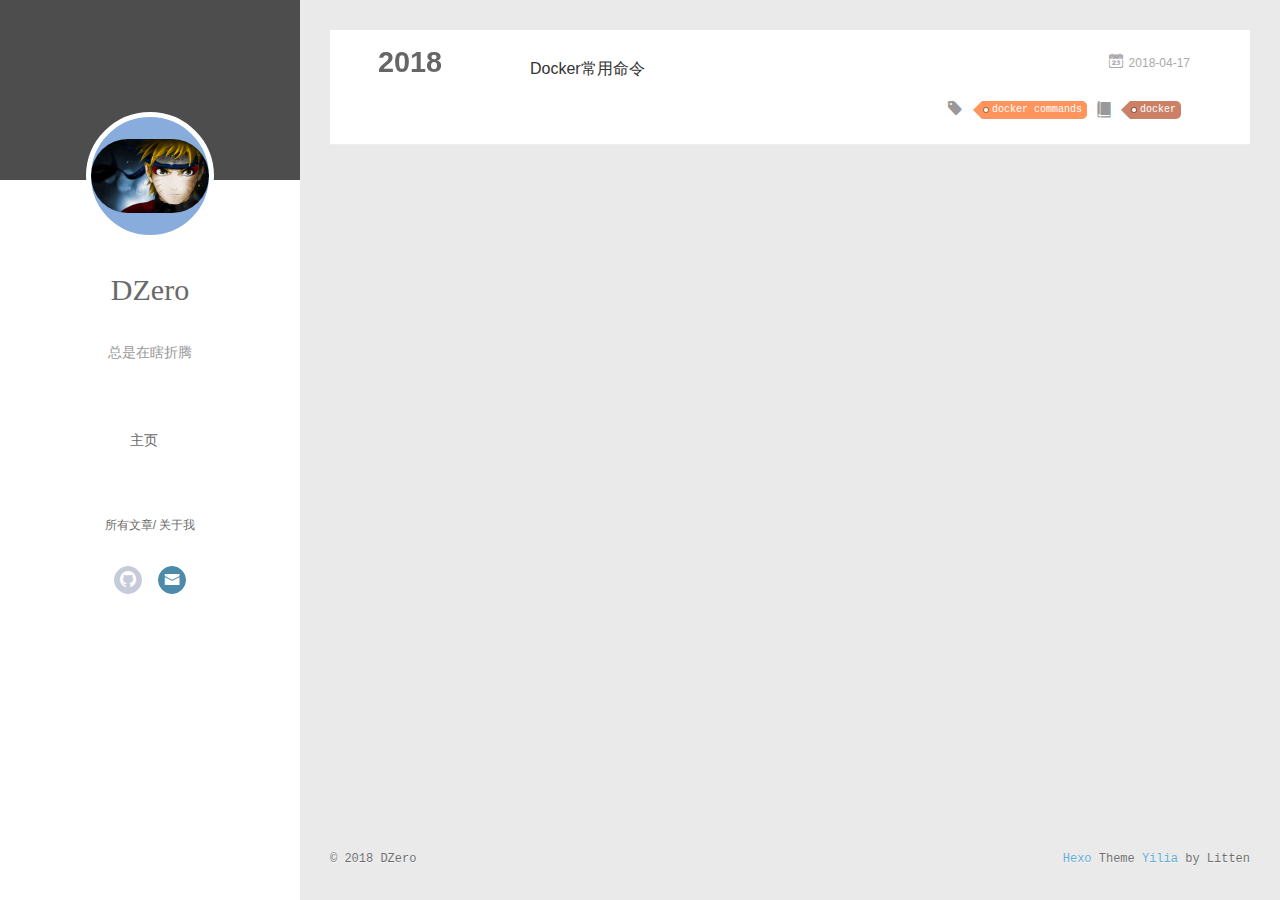
<file: tags/docker-commands/index.html>
<!DOCTYPE html>
<html>
<head>
  <meta charset="utf-8">
  
  <meta name="renderer" content="webkit">
  <meta http-equiv="X-UA-Compatible" content="IE=edge" >
  <link rel="dns-prefetch" href="http://yoursite.com">
  <title>Tag: docker commands | DZero&#39;s Blogs</title>
  <meta name="viewport" content="width=device-width, initial-scale=1, maximum-scale=1">
  <meta property="og:type" content="website">
<meta property="og:title" content="DZero&#39;s Blogs">
<meta property="og:url" content="http://yoursite.com/tags/docker-commands/index.html">
<meta property="og:site_name" content="DZero&#39;s Blogs">
<meta property="og:locale" content="zh-Hans">
<meta name="twitter:card" content="summary">
<meta name="twitter:title" content="DZero&#39;s Blogs">
  
    <link rel="alternative" href="/atom.xml" title="DZero&#39;s Blogs" type="application/atom+xml">
  
  
    <link rel="icon" href="/favicon.png">
  
  <link rel="stylesheet" type="text/css" href="/./main.0cf68a.css">
  <style type="text/css">
  
    #container.show {
      background: linear-gradient(200deg,#a0cfe4,#e8c37e);
    }
  </style>
  

  

</head>

<body>
  <div id="container" q-class="show:isCtnShow">
    <canvas id="anm-canvas" class="anm-canvas"></canvas>
    <div class="left-col" q-class="show:isShow">
      
<div class="overlay" style="background: #4d4d4d"></div>
<div class="intrude-less">
	<header id="header" class="inner">
		<a href="/" class="profilepic">
			<img src="/assets/imgs/hymr.jpg" class="js-avatar">
		</a>
		<hgroup>
		  <h1 class="header-author"><a href="/">DZero</a></h1>
		</hgroup>
		
		<p class="header-subtitle">总是在瞎折腾</p>
		

		<nav class="header-menu">
			<ul>
			
				<li><a href="/">主页</a></li>
	        
			</ul>
		</nav>
		<nav class="header-smart-menu">
    		
    			
    			<a q-on="click: openSlider(e, 'innerArchive')" href="javascript:void(0)">所有文章</a>
    			
            
    			
            
    			
    			<a q-on="click: openSlider(e, 'aboutme')" href="javascript:void(0)">关于我</a>
    			
            
		</nav>
		<nav class="header-nav">
			<div class="social">
				
					<a class="github" target="_blank" href="https://github.com/DaiZero" title="github"><i class="icon-github"></i></a>
		        
					<a class="mail" target="_blank" href="mailto:dzd624175217@gmail.com" title="mail"><i class="icon-mail"></i></a>
		        
			</div>
		</nav>
	</header>		
</div>

    </div>
    <div class="mid-col" q-class="show:isShow,hide:isShow|isFalse">
      
<nav id="mobile-nav">
  	<div class="overlay js-overlay" style="background: #4d4d4d"></div>
	<div class="btnctn js-mobile-btnctn">
  		<div class="slider-trigger list" q-on="click: openSlider(e)"><i class="icon icon-sort"></i></div>
	</div>
	<div class="intrude-less">
		<header id="header" class="inner">
			<div class="profilepic">
				<img src="/assets/imgs/hymr.jpg" class="js-avatar">
			</div>
			<hgroup>
			  <h1 class="header-author js-header-author">DZero</h1>
			</hgroup>
			
			<p class="header-subtitle"><i class="icon icon-quo-left"></i>总是在瞎折腾<i class="icon icon-quo-right"></i></p>
			
			
			
				
			
			
			
			<nav class="header-nav">
				<div class="social">
					
						<a class="github" target="_blank" href="https://github.com/DaiZero" title="github"><i class="icon-github"></i></a>
			        
						<a class="mail" target="_blank" href="mailto:dzd624175217@gmail.com" title="mail"><i class="icon-mail"></i></a>
			        
				</div>
			</nav>

			<nav class="header-menu js-header-menu">
				<ul style="width: 50%">
				
				
					<li style="width: 100%"><a href="/">主页</a></li>
		        
				</ul>
			</nav>
		</header>				
	</div>
	<div class="mobile-mask" style="display:none" q-show="isShow"></div>
</nav>

      <div id="wrapper" class="body-wrap">
        <div class="menu-l">
          <div class="canvas-wrap">
            <canvas data-colors="#eaeaea" data-sectionHeight="100" data-contentId="js-content" id="myCanvas1" class="anm-canvas"></canvas>
          </div>
          <div id="js-content" class="content-ll">
            
  
  
    
    
      
      
      <section class="archives-wrap">
        <div class="archive-year-wrap">
          <a href="/archives/2018" class="archive-year">2018</a>
        </div>
        <div class="archives">
    
    <article class="archive-article archive-type-post">
  <div class="archive-article-inner">
    <header class="archive-article-header">
      	<div class="article-meta">
	      	<a href="/2018/04/17/docker-commands/" class="archive-article-date">
  	<time datetime="2018-04-17T13:09:21.000Z" itemprop="datePublished"><i class="icon-calendar icon"></i>2018-04-17</time>
</a>
        </div>
    	 
  
    <h1 itemprop="name">
      <a class="archive-article-title" href="/2018/04/17/docker-commands/">Docker常用命令</a>
    </h1>
  

        <div class="article-info info-on-right">
          
	<div class="article-tag tagcloud">
		<i class="icon-price-tags icon"></i>
		<ul class="article-tag-list">
			 
        		<li class="article-tag-list-item">
        			<a href="javascript:void(0)" class="js-tag article-tag-list-link color1">docker commands</a>
        		</li>
      		
		</ul>
	</div>

          
	<div class="article-category tagcloud">
		<i class="icon-book icon"></i>
		<ul class="article-tag-list">
			 
        		<li class="article-tag-list-item">
        			<a href="/categories/docker//" class="article-tag-list-link color2">docker</a>
        		</li>
      		
		</ul>
	</div>


        </div>
        <div class="clearfix"></div>
    </header>
  </div>
</article>
  
  
    </div></section>
  

    


          </div>
        </div>
      </div>
      <footer id="footer">
  <div class="outer">
    <div id="footer-info">
    	<div class="footer-left">
    		&copy; 2018 DZero
    	</div>
      	<div class="footer-right">
      		<a href="http://hexo.io/" target="_blank">Hexo</a>  Theme <a href="https://github.com/litten/hexo-theme-yilia" target="_blank">Yilia</a> by Litten
      	</div>
    </div>
  </div>
</footer>
    </div>
    <script>
	var yiliaConfig = {
		mathjax: true,
		isHome: false,
		isPost: false,
		isArchive: false,
		isTag: true,
		isCategory: false,
		open_in_new: false,
		toc_hide_index: true,
		root: "/",
		innerArchive: true,
		showTags: false
	}
</script>

<script>!function(t){function n(e){if(r[e])return r[e].exports;var i=r[e]={exports:{},id:e,loaded:!1};return t[e].call(i.exports,i,i.exports,n),i.loaded=!0,i.exports}var r={};n.m=t,n.c=r,n.p="./",n(0)}([function(t,n,r){r(195),t.exports=r(191)},function(t,n,r){var e=r(3),i=r(52),o=r(27),u=r(28),c=r(53),f="prototype",a=function(t,n,r){var s,l,h,v,p=t&a.F,d=t&a.G,y=t&a.S,g=t&a.P,b=t&a.B,m=d?e:y?e[n]||(e[n]={}):(e[n]||{})[f],x=d?i:i[n]||(i[n]={}),w=x[f]||(x[f]={});d&&(r=n);for(s in r)l=!p&&m&&void 0!==m[s],h=(l?m:r)[s],v=b&&l?c(h,e):g&&"function"==typeof h?c(Function.call,h):h,m&&u(m,s,h,t&a.U),x[s]!=h&&o(x,s,v),g&&w[s]!=h&&(w[s]=h)};e.core=i,a.F=1,a.G=2,a.S=4,a.P=8,a.B=16,a.W=32,a.U=64,a.R=128,t.exports=a},function(t,n,r){var e=r(6);t.exports=function(t){if(!e(t))throw TypeError(t+" is not an object!");return t}},function(t,n){var r=t.exports="undefined"!=typeof window&&window.Math==Math?window:"undefined"!=typeof self&&self.Math==Math?self:Function("return this")();"number"==typeof __g&&(__g=r)},function(t,n){t.exports=function(t){try{return!!t()}catch(t){return!0}}},function(t,n){var r=t.exports="undefined"!=typeof window&&window.Math==Math?window:"undefined"!=typeof self&&self.Math==Math?self:Function("return this")();"number"==typeof __g&&(__g=r)},function(t,n){t.exports=function(t){return"object"==typeof t?null!==t:"function"==typeof t}},function(t,n,r){var e=r(126)("wks"),i=r(76),o=r(3).Symbol,u="function"==typeof o;(t.exports=function(t){return e[t]||(e[t]=u&&o[t]||(u?o:i)("Symbol."+t))}).store=e},function(t,n){var r={}.hasOwnProperty;t.exports=function(t,n){return r.call(t,n)}},function(t,n,r){var e=r(94),i=r(33);t.exports=function(t){return e(i(t))}},function(t,n,r){t.exports=!r(4)(function(){return 7!=Object.defineProperty({},"a",{get:function(){return 7}}).a})},function(t,n,r){var e=r(2),i=r(167),o=r(50),u=Object.defineProperty;n.f=r(10)?Object.defineProperty:function(t,n,r){if(e(t),n=o(n,!0),e(r),i)try{return u(t,n,r)}catch(t){}if("get"in r||"set"in r)throw TypeError("Accessors not supported!");return"value"in r&&(t[n]=r.value),t}},function(t,n,r){t.exports=!r(18)(function(){return 7!=Object.defineProperty({},"a",{get:function(){return 7}}).a})},function(t,n,r){var e=r(14),i=r(22);t.exports=r(12)?function(t,n,r){return e.f(t,n,i(1,r))}:function(t,n,r){return t[n]=r,t}},function(t,n,r){var e=r(20),i=r(58),o=r(42),u=Object.defineProperty;n.f=r(12)?Object.defineProperty:function(t,n,r){if(e(t),n=o(n,!0),e(r),i)try{return u(t,n,r)}catch(t){}if("get"in r||"set"in r)throw TypeError("Accessors not supported!");return"value"in r&&(t[n]=r.value),t}},function(t,n,r){var e=r(40)("wks"),i=r(23),o=r(5).Symbol,u="function"==typeof o;(t.exports=function(t){return e[t]||(e[t]=u&&o[t]||(u?o:i)("Symbol."+t))}).store=e},function(t,n,r){var e=r(67),i=Math.min;t.exports=function(t){return t>0?i(e(t),9007199254740991):0}},function(t,n,r){var e=r(46);t.exports=function(t){return Object(e(t))}},function(t,n){t.exports=function(t){try{return!!t()}catch(t){return!0}}},function(t,n,r){var e=r(63),i=r(34);t.exports=Object.keys||function(t){return e(t,i)}},function(t,n,r){var e=r(21);t.exports=function(t){if(!e(t))throw TypeError(t+" is not an object!");return t}},function(t,n){t.exports=function(t){return"object"==typeof t?null!==t:"function"==typeof t}},function(t,n){t.exports=function(t,n){return{enumerable:!(1&t),configurable:!(2&t),writable:!(4&t),value:n}}},function(t,n){var r=0,e=Math.random();t.exports=function(t){return"Symbol(".concat(void 0===t?"":t,")_",(++r+e).toString(36))}},function(t,n){var r={}.hasOwnProperty;t.exports=function(t,n){return r.call(t,n)}},function(t,n){var r=t.exports={version:"2.4.0"};"number"==typeof __e&&(__e=r)},function(t,n){t.exports=function(t){if("function"!=typeof t)throw TypeError(t+" is not a function!");return t}},function(t,n,r){var e=r(11),i=r(66);t.exports=r(10)?function(t,n,r){return e.f(t,n,i(1,r))}:function(t,n,r){return t[n]=r,t}},function(t,n,r){var e=r(3),i=r(27),o=r(24),u=r(76)("src"),c="toString",f=Function[c],a=(""+f).split(c);r(52).inspectSource=function(t){return f.call(t)},(t.exports=function(t,n,r,c){var f="function"==typeof r;f&&(o(r,"name")||i(r,"name",n)),t[n]!==r&&(f&&(o(r,u)||i(r,u,t[n]?""+t[n]:a.join(String(n)))),t===e?t[n]=r:c?t[n]?t[n]=r:i(t,n,r):(delete t[n],i(t,n,r)))})(Function.prototype,c,function(){return"function"==typeof this&&this[u]||f.call(this)})},function(t,n,r){var e=r(1),i=r(4),o=r(46),u=function(t,n,r,e){var i=String(o(t)),u="<"+n;return""!==r&&(u+=" "+r+'="'+String(e).replace(/"/g,"&quot;")+'"'),u+">"+i+"</"+n+">"};t.exports=function(t,n){var r={};r[t]=n(u),e(e.P+e.F*i(function(){var n=""[t]('"');return n!==n.toLowerCase()||n.split('"').length>3}),"String",r)}},function(t,n,r){var e=r(115),i=r(46);t.exports=function(t){return e(i(t))}},function(t,n,r){var e=r(116),i=r(66),o=r(30),u=r(50),c=r(24),f=r(167),a=Object.getOwnPropertyDescriptor;n.f=r(10)?a:function(t,n){if(t=o(t),n=u(n,!0),f)try{return a(t,n)}catch(t){}if(c(t,n))return i(!e.f.call(t,n),t[n])}},function(t,n,r){var e=r(24),i=r(17),o=r(145)("IE_PROTO"),u=Object.prototype;t.exports=Object.getPrototypeOf||function(t){return t=i(t),e(t,o)?t[o]:"function"==typeof t.constructor&&t instanceof t.constructor?t.constructor.prototype:t instanceof Object?u:null}},function(t,n){t.exports=function(t){if(void 0==t)throw TypeError("Can't call method on  "+t);return t}},function(t,n){t.exports="constructor,hasOwnProperty,isPrototypeOf,propertyIsEnumerable,toLocaleString,toString,valueOf".split(",")},function(t,n){t.exports={}},function(t,n){t.exports=!0},function(t,n){n.f={}.propertyIsEnumerable},function(t,n,r){var e=r(14).f,i=r(8),o=r(15)("toStringTag");t.exports=function(t,n,r){t&&!i(t=r?t:t.prototype,o)&&e(t,o,{configurable:!0,value:n})}},function(t,n,r){var e=r(40)("keys"),i=r(23);t.exports=function(t){return e[t]||(e[t]=i(t))}},function(t,n,r){var e=r(5),i="__core-js_shared__",o=e[i]||(e[i]={});t.exports=function(t){return o[t]||(o[t]={})}},function(t,n){var r=Math.ceil,e=Math.floor;t.exports=function(t){return isNaN(t=+t)?0:(t>0?e:r)(t)}},function(t,n,r){var e=r(21);t.exports=function(t,n){if(!e(t))return t;var r,i;if(n&&"function"==typeof(r=t.toString)&&!e(i=r.call(t)))return i;if("function"==typeof(r=t.valueOf)&&!e(i=r.call(t)))return i;if(!n&&"function"==typeof(r=t.toString)&&!e(i=r.call(t)))return i;throw TypeError("Can't convert object to primitive value")}},function(t,n,r){var e=r(5),i=r(25),o=r(36),u=r(44),c=r(14).f;t.exports=function(t){var n=i.Symbol||(i.Symbol=o?{}:e.Symbol||{});"_"==t.charAt(0)||t in n||c(n,t,{value:u.f(t)})}},function(t,n,r){n.f=r(15)},function(t,n){var r={}.toString;t.exports=function(t){return r.call(t).slice(8,-1)}},function(t,n){t.exports=function(t){if(void 0==t)throw TypeError("Can't call method on  "+t);return t}},function(t,n,r){var e=r(4);t.exports=function(t,n){return!!t&&e(function(){n?t.call(null,function(){},1):t.call(null)})}},function(t,n,r){var e=r(53),i=r(115),o=r(17),u=r(16),c=r(203);t.exports=function(t,n){var r=1==t,f=2==t,a=3==t,s=4==t,l=6==t,h=5==t||l,v=n||c;return function(n,c,p){for(var d,y,g=o(n),b=i(g),m=e(c,p,3),x=u(b.length),w=0,S=r?v(n,x):f?v(n,0):void 0;x>w;w++)if((h||w in b)&&(d=b[w],y=m(d,w,g),t))if(r)S[w]=y;else if(y)switch(t){case 3:return!0;case 5:return d;case 6:return w;case 2:S.push(d)}else if(s)return!1;return l?-1:a||s?s:S}}},function(t,n,r){var e=r(1),i=r(52),o=r(4);t.exports=function(t,n){var r=(i.Object||{})[t]||Object[t],u={};u[t]=n(r),e(e.S+e.F*o(function(){r(1)}),"Object",u)}},function(t,n,r){var e=r(6);t.exports=function(t,n){if(!e(t))return t;var r,i;if(n&&"function"==typeof(r=t.toString)&&!e(i=r.call(t)))return i;if("function"==typeof(r=t.valueOf)&&!e(i=r.call(t)))return i;if(!n&&"function"==typeof(r=t.toString)&&!e(i=r.call(t)))return i;throw TypeError("Can't convert object to primitive value")}},function(t,n,r){var e=r(5),i=r(25),o=r(91),u=r(13),c="prototype",f=function(t,n,r){var a,s,l,h=t&f.F,v=t&f.G,p=t&f.S,d=t&f.P,y=t&f.B,g=t&f.W,b=v?i:i[n]||(i[n]={}),m=b[c],x=v?e:p?e[n]:(e[n]||{})[c];v&&(r=n);for(a in r)(s=!h&&x&&void 0!==x[a])&&a in b||(l=s?x[a]:r[a],b[a]=v&&"function"!=typeof x[a]?r[a]:y&&s?o(l,e):g&&x[a]==l?function(t){var n=function(n,r,e){if(this instanceof t){switch(arguments.length){case 0:return new t;case 1:return new t(n);case 2:return new t(n,r)}return new t(n,r,e)}return t.apply(this,arguments)};return n[c]=t[c],n}(l):d&&"function"==typeof l?o(Function.call,l):l,d&&((b.virtual||(b.virtual={}))[a]=l,t&f.R&&m&&!m[a]&&u(m,a,l)))};f.F=1,f.G=2,f.S=4,f.P=8,f.B=16,f.W=32,f.U=64,f.R=128,t.exports=f},function(t,n){var r=t.exports={version:"2.4.0"};"number"==typeof __e&&(__e=r)},function(t,n,r){var e=r(26);t.exports=function(t,n,r){if(e(t),void 0===n)return t;switch(r){case 1:return function(r){return t.call(n,r)};case 2:return function(r,e){return t.call(n,r,e)};case 3:return function(r,e,i){return t.call(n,r,e,i)}}return function(){return t.apply(n,arguments)}}},function(t,n,r){var e=r(183),i=r(1),o=r(126)("metadata"),u=o.store||(o.store=new(r(186))),c=function(t,n,r){var i=u.get(t);if(!i){if(!r)return;u.set(t,i=new e)}var o=i.get(n);if(!o){if(!r)return;i.set(n,o=new e)}return o},f=function(t,n,r){var e=c(n,r,!1);return void 0!==e&&e.has(t)},a=function(t,n,r){var e=c(n,r,!1);return void 0===e?void 0:e.get(t)},s=function(t,n,r,e){c(r,e,!0).set(t,n)},l=function(t,n){var r=c(t,n,!1),e=[];return r&&r.forEach(function(t,n){e.push(n)}),e},h=function(t){return void 0===t||"symbol"==typeof t?t:String(t)},v=function(t){i(i.S,"Reflect",t)};t.exports={store:u,map:c,has:f,get:a,set:s,keys:l,key:h,exp:v}},function(t,n,r){"use strict";if(r(10)){var e=r(69),i=r(3),o=r(4),u=r(1),c=r(127),f=r(152),a=r(53),s=r(68),l=r(66),h=r(27),v=r(73),p=r(67),d=r(16),y=r(75),g=r(50),b=r(24),m=r(180),x=r(114),w=r(6),S=r(17),_=r(137),O=r(70),E=r(32),P=r(71).f,j=r(154),F=r(76),M=r(7),A=r(48),N=r(117),T=r(146),I=r(155),k=r(80),L=r(123),R=r(74),C=r(130),D=r(160),U=r(11),W=r(31),G=U.f,B=W.f,V=i.RangeError,z=i.TypeError,q=i.Uint8Array,K="ArrayBuffer",J="Shared"+K,Y="BYTES_PER_ELEMENT",H="prototype",$=Array[H],X=f.ArrayBuffer,Q=f.DataView,Z=A(0),tt=A(2),nt=A(3),rt=A(4),et=A(5),it=A(6),ot=N(!0),ut=N(!1),ct=I.values,ft=I.keys,at=I.entries,st=$.lastIndexOf,lt=$.reduce,ht=$.reduceRight,vt=$.join,pt=$.sort,dt=$.slice,yt=$.toString,gt=$.toLocaleString,bt=M("iterator"),mt=M("toStringTag"),xt=F("typed_constructor"),wt=F("def_constructor"),St=c.CONSTR,_t=c.TYPED,Ot=c.VIEW,Et="Wrong length!",Pt=A(1,function(t,n){return Tt(T(t,t[wt]),n)}),jt=o(function(){return 1===new q(new Uint16Array([1]).buffer)[0]}),Ft=!!q&&!!q[H].set&&o(function(){new q(1).set({})}),Mt=function(t,n){if(void 0===t)throw z(Et);var r=+t,e=d(t);if(n&&!m(r,e))throw V(Et);return e},At=function(t,n){var r=p(t);if(r<0||r%n)throw V("Wrong offset!");return r},Nt=function(t){if(w(t)&&_t in t)return t;throw z(t+" is not a typed array!")},Tt=function(t,n){if(!(w(t)&&xt in t))throw z("It is not a typed array constructor!");return new t(n)},It=function(t,n){return kt(T(t,t[wt]),n)},kt=function(t,n){for(var r=0,e=n.length,i=Tt(t,e);e>r;)i[r]=n[r++];return i},Lt=function(t,n,r){G(t,n,{get:function(){return this._d[r]}})},Rt=function(t){var n,r,e,i,o,u,c=S(t),f=arguments.length,s=f>1?arguments[1]:void 0,l=void 0!==s,h=j(c);if(void 0!=h&&!_(h)){for(u=h.call(c),e=[],n=0;!(o=u.next()).done;n++)e.push(o.value);c=e}for(l&&f>2&&(s=a(s,arguments[2],2)),n=0,r=d(c.length),i=Tt(this,r);r>n;n++)i[n]=l?s(c[n],n):c[n];return i},Ct=function(){for(var t=0,n=arguments.length,r=Tt(this,n);n>t;)r[t]=arguments[t++];return r},Dt=!!q&&o(function(){gt.call(new q(1))}),Ut=function(){return gt.apply(Dt?dt.call(Nt(this)):Nt(this),arguments)},Wt={copyWithin:function(t,n){return D.call(Nt(this),t,n,arguments.length>2?arguments[2]:void 0)},every:function(t){return rt(Nt(this),t,arguments.length>1?arguments[1]:void 0)},fill:function(t){return C.apply(Nt(this),arguments)},filter:function(t){return It(this,tt(Nt(this),t,arguments.length>1?arguments[1]:void 0))},find:function(t){return et(Nt(this),t,arguments.length>1?arguments[1]:void 0)},findIndex:function(t){return it(Nt(this),t,arguments.length>1?arguments[1]:void 0)},forEach:function(t){Z(Nt(this),t,arguments.length>1?arguments[1]:void 0)},indexOf:function(t){return ut(Nt(this),t,arguments.length>1?arguments[1]:void 0)},includes:function(t){return ot(Nt(this),t,arguments.length>1?arguments[1]:void 0)},join:function(t){return vt.apply(Nt(this),arguments)},lastIndexOf:function(t){return st.apply(Nt(this),arguments)},map:function(t){return Pt(Nt(this),t,arguments.length>1?arguments[1]:void 0)},reduce:function(t){return lt.apply(Nt(this),arguments)},reduceRight:function(t){return ht.apply(Nt(this),arguments)},reverse:function(){for(var t,n=this,r=Nt(n).length,e=Math.floor(r/2),i=0;i<e;)t=n[i],n[i++]=n[--r],n[r]=t;return n},some:function(t){return nt(Nt(this),t,arguments.length>1?arguments[1]:void 0)},sort:function(t){return pt.call(Nt(this),t)},subarray:function(t,n){var r=Nt(this),e=r.length,i=y(t,e);return new(T(r,r[wt]))(r.buffer,r.byteOffset+i*r.BYTES_PER_ELEMENT,d((void 0===n?e:y(n,e))-i))}},Gt=function(t,n){return It(this,dt.call(Nt(this),t,n))},Bt=function(t){Nt(this);var n=At(arguments[1],1),r=this.length,e=S(t),i=d(e.length),o=0;if(i+n>r)throw V(Et);for(;o<i;)this[n+o]=e[o++]},Vt={entries:function(){return at.call(Nt(this))},keys:function(){return ft.call(Nt(this))},values:function(){return ct.call(Nt(this))}},zt=function(t,n){return w(t)&&t[_t]&&"symbol"!=typeof n&&n in t&&String(+n)==String(n)},qt=function(t,n){return zt(t,n=g(n,!0))?l(2,t[n]):B(t,n)},Kt=function(t,n,r){return!(zt(t,n=g(n,!0))&&w(r)&&b(r,"value"))||b(r,"get")||b(r,"set")||r.configurable||b(r,"writable")&&!r.writable||b(r,"enumerable")&&!r.enumerable?G(t,n,r):(t[n]=r.value,t)};St||(W.f=qt,U.f=Kt),u(u.S+u.F*!St,"Object",{getOwnPropertyDescriptor:qt,defineProperty:Kt}),o(function(){yt.call({})})&&(yt=gt=function(){return vt.call(this)});var Jt=v({},Wt);v(Jt,Vt),h(Jt,bt,Vt.values),v(Jt,{slice:Gt,set:Bt,constructor:function(){},toString:yt,toLocaleString:Ut}),Lt(Jt,"buffer","b"),Lt(Jt,"byteOffset","o"),Lt(Jt,"byteLength","l"),Lt(Jt,"length","e"),G(Jt,mt,{get:function(){return this[_t]}}),t.exports=function(t,n,r,f){f=!!f;var a=t+(f?"Clamped":"")+"Array",l="Uint8Array"!=a,v="get"+t,p="set"+t,y=i[a],g=y||{},b=y&&E(y),m=!y||!c.ABV,S={},_=y&&y[H],j=function(t,r){var e=t._d;return e.v[v](r*n+e.o,jt)},F=function(t,r,e){var i=t._d;f&&(e=(e=Math.round(e))<0?0:e>255?255:255&e),i.v[p](r*n+i.o,e,jt)},M=function(t,n){G(t,n,{get:function(){return j(this,n)},set:function(t){return F(this,n,t)},enumerable:!0})};m?(y=r(function(t,r,e,i){s(t,y,a,"_d");var o,u,c,f,l=0,v=0;if(w(r)){if(!(r instanceof X||(f=x(r))==K||f==J))return _t in r?kt(y,r):Rt.call(y,r);o=r,v=At(e,n);var p=r.byteLength;if(void 0===i){if(p%n)throw V(Et);if((u=p-v)<0)throw V(Et)}else if((u=d(i)*n)+v>p)throw V(Et);c=u/n}else c=Mt(r,!0),u=c*n,o=new X(u);for(h(t,"_d",{b:o,o:v,l:u,e:c,v:new Q(o)});l<c;)M(t,l++)}),_=y[H]=O(Jt),h(_,"constructor",y)):L(function(t){new y(null),new y(t)},!0)||(y=r(function(t,r,e,i){s(t,y,a);var o;return w(r)?r instanceof X||(o=x(r))==K||o==J?void 0!==i?new g(r,At(e,n),i):void 0!==e?new g(r,At(e,n)):new g(r):_t in r?kt(y,r):Rt.call(y,r):new g(Mt(r,l))}),Z(b!==Function.prototype?P(g).concat(P(b)):P(g),function(t){t in y||h(y,t,g[t])}),y[H]=_,e||(_.constructor=y));var A=_[bt],N=!!A&&("values"==A.name||void 0==A.name),T=Vt.values;h(y,xt,!0),h(_,_t,a),h(_,Ot,!0),h(_,wt,y),(f?new y(1)[mt]==a:mt in _)||G(_,mt,{get:function(){return a}}),S[a]=y,u(u.G+u.W+u.F*(y!=g),S),u(u.S,a,{BYTES_PER_ELEMENT:n,from:Rt,of:Ct}),Y in _||h(_,Y,n),u(u.P,a,Wt),R(a),u(u.P+u.F*Ft,a,{set:Bt}),u(u.P+u.F*!N,a,Vt),u(u.P+u.F*(_.toString!=yt),a,{toString:yt}),u(u.P+u.F*o(function(){new y(1).slice()}),a,{slice:Gt}),u(u.P+u.F*(o(function(){return[1,2].toLocaleString()!=new y([1,2]).toLocaleString()})||!o(function(){_.toLocaleString.call([1,2])})),a,{toLocaleString:Ut}),k[a]=N?A:T,e||N||h(_,bt,T)}}else t.exports=function(){}},function(t,n){var r={}.toString;t.exports=function(t){return r.call(t).slice(8,-1)}},function(t,n,r){var e=r(21),i=r(5).document,o=e(i)&&e(i.createElement);t.exports=function(t){return o?i.createElement(t):{}}},function(t,n,r){t.exports=!r(12)&&!r(18)(function(){return 7!=Object.defineProperty(r(57)("div"),"a",{get:function(){return 7}}).a})},function(t,n,r){"use strict";var e=r(36),i=r(51),o=r(64),u=r(13),c=r(8),f=r(35),a=r(96),s=r(38),l=r(103),h=r(15)("iterator"),v=!([].keys&&"next"in[].keys()),p="keys",d="values",y=function(){return this};t.exports=function(t,n,r,g,b,m,x){a(r,n,g);var w,S,_,O=function(t){if(!v&&t in F)return F[t];switch(t){case p:case d:return function(){return new r(this,t)}}return function(){return new r(this,t)}},E=n+" Iterator",P=b==d,j=!1,F=t.prototype,M=F[h]||F["@@iterator"]||b&&F[b],A=M||O(b),N=b?P?O("entries"):A:void 0,T="Array"==n?F.entries||M:M;if(T&&(_=l(T.call(new t)))!==Object.prototype&&(s(_,E,!0),e||c(_,h)||u(_,h,y)),P&&M&&M.name!==d&&(j=!0,A=function(){return M.call(this)}),e&&!x||!v&&!j&&F[h]||u(F,h,A),f[n]=A,f[E]=y,b)if(w={values:P?A:O(d),keys:m?A:O(p),entries:N},x)for(S in w)S in F||o(F,S,w[S]);else i(i.P+i.F*(v||j),n,w);return w}},function(t,n,r){var e=r(20),i=r(100),o=r(34),u=r(39)("IE_PROTO"),c=function(){},f="prototype",a=function(){var t,n=r(57)("iframe"),e=o.length;for(n.style.display="none",r(93).appendChild(n),n.src="javascript:",t=n.contentWindow.document,t.open(),t.write("<script>document.F=Object<\/script>"),t.close(),a=t.F;e--;)delete a[f][o[e]];return a()};t.exports=Object.create||function(t,n){var r;return null!==t?(c[f]=e(t),r=new c,c[f]=null,r[u]=t):r=a(),void 0===n?r:i(r,n)}},function(t,n,r){var e=r(63),i=r(34).concat("length","prototype");n.f=Object.getOwnPropertyNames||function(t){return e(t,i)}},function(t,n){n.f=Object.getOwnPropertySymbols},function(t,n,r){var e=r(8),i=r(9),o=r(90)(!1),u=r(39)("IE_PROTO");t.exports=function(t,n){var r,c=i(t),f=0,a=[];for(r in c)r!=u&&e(c,r)&&a.push(r);for(;n.length>f;)e(c,r=n[f++])&&(~o(a,r)||a.push(r));return a}},function(t,n,r){t.exports=r(13)},function(t,n,r){var e=r(76)("meta"),i=r(6),o=r(24),u=r(11).f,c=0,f=Object.isExtensible||function(){return!0},a=!r(4)(function(){return f(Object.preventExtensions({}))}),s=function(t){u(t,e,{value:{i:"O"+ ++c,w:{}}})},l=function(t,n){if(!i(t))return"symbol"==typeof t?t:("string"==typeof t?"S":"P")+t;if(!o(t,e)){if(!f(t))return"F";if(!n)return"E";s(t)}return t[e].i},h=function(t,n){if(!o(t,e)){if(!f(t))return!0;if(!n)return!1;s(t)}return t[e].w},v=function(t){return a&&p.NEED&&f(t)&&!o(t,e)&&s(t),t},p=t.exports={KEY:e,NEED:!1,fastKey:l,getWeak:h,onFreeze:v}},function(t,n){t.exports=function(t,n){return{enumerable:!(1&t),configurable:!(2&t),writable:!(4&t),value:n}}},function(t,n){var r=Math.ceil,e=Math.floor;t.exports=function(t){return isNaN(t=+t)?0:(t>0?e:r)(t)}},function(t,n){t.exports=function(t,n,r,e){if(!(t instanceof n)||void 0!==e&&e in t)throw TypeError(r+": incorrect invocation!");return t}},function(t,n){t.exports=!1},function(t,n,r){var e=r(2),i=r(173),o=r(133),u=r(145)("IE_PROTO"),c=function(){},f="prototype",a=function(){var t,n=r(132)("iframe"),e=o.length;for(n.style.display="none",r(135).appendChild(n),n.src="javascript:",t=n.contentWindow.document,t.open(),t.write("<script>document.F=Object<\/script>"),t.close(),a=t.F;e--;)delete a[f][o[e]];return a()};t.exports=Object.create||function(t,n){var r;return null!==t?(c[f]=e(t),r=new c,c[f]=null,r[u]=t):r=a(),void 0===n?r:i(r,n)}},function(t,n,r){var e=r(175),i=r(133).concat("length","prototype");n.f=Object.getOwnPropertyNames||function(t){return e(t,i)}},function(t,n,r){var e=r(175),i=r(133);t.exports=Object.keys||function(t){return e(t,i)}},function(t,n,r){var e=r(28);t.exports=function(t,n,r){for(var i in n)e(t,i,n[i],r);return t}},function(t,n,r){"use strict";var e=r(3),i=r(11),o=r(10),u=r(7)("species");t.exports=function(t){var n=e[t];o&&n&&!n[u]&&i.f(n,u,{configurable:!0,get:function(){return this}})}},function(t,n,r){var e=r(67),i=Math.max,o=Math.min;t.exports=function(t,n){return t=e(t),t<0?i(t+n,0):o(t,n)}},function(t,n){var r=0,e=Math.random();t.exports=function(t){return"Symbol(".concat(void 0===t?"":t,")_",(++r+e).toString(36))}},function(t,n,r){var e=r(33);t.exports=function(t){return Object(e(t))}},function(t,n,r){var e=r(7)("unscopables"),i=Array.prototype;void 0==i[e]&&r(27)(i,e,{}),t.exports=function(t){i[e][t]=!0}},function(t,n,r){var e=r(53),i=r(169),o=r(137),u=r(2),c=r(16),f=r(154),a={},s={},n=t.exports=function(t,n,r,l,h){var v,p,d,y,g=h?function(){return t}:f(t),b=e(r,l,n?2:1),m=0;if("function"!=typeof g)throw TypeError(t+" is not iterable!");if(o(g)){for(v=c(t.length);v>m;m++)if((y=n?b(u(p=t[m])[0],p[1]):b(t[m]))===a||y===s)return y}else for(d=g.call(t);!(p=d.next()).done;)if((y=i(d,b,p.value,n))===a||y===s)return y};n.BREAK=a,n.RETURN=s},function(t,n){t.exports={}},function(t,n,r){var e=r(11).f,i=r(24),o=r(7)("toStringTag");t.exports=function(t,n,r){t&&!i(t=r?t:t.prototype,o)&&e(t,o,{configurable:!0,value:n})}},function(t,n,r){var e=r(1),i=r(46),o=r(4),u=r(150),c="["+u+"]",f="​",a=RegExp("^"+c+c+"*"),s=RegExp(c+c+"*$"),l=function(t,n,r){var i={},c=o(function(){return!!u[t]()||f[t]()!=f}),a=i[t]=c?n(h):u[t];r&&(i[r]=a),e(e.P+e.F*c,"String",i)},h=l.trim=function(t,n){return t=String(i(t)),1&n&&(t=t.replace(a,"")),2&n&&(t=t.replace(s,"")),t};t.exports=l},function(t,n,r){t.exports={default:r(86),__esModule:!0}},function(t,n,r){t.exports={default:r(87),__esModule:!0}},function(t,n,r){"use strict";function e(t){return t&&t.__esModule?t:{default:t}}n.__esModule=!0;var i=r(84),o=e(i),u=r(83),c=e(u),f="function"==typeof c.default&&"symbol"==typeof o.default?function(t){return typeof t}:function(t){return t&&"function"==typeof c.default&&t.constructor===c.default&&t!==c.default.prototype?"symbol":typeof t};n.default="function"==typeof c.default&&"symbol"===f(o.default)?function(t){return void 0===t?"undefined":f(t)}:function(t){return t&&"function"==typeof c.default&&t.constructor===c.default&&t!==c.default.prototype?"symbol":void 0===t?"undefined":f(t)}},function(t,n,r){r(110),r(108),r(111),r(112),t.exports=r(25).Symbol},function(t,n,r){r(109),r(113),t.exports=r(44).f("iterator")},function(t,n){t.exports=function(t){if("function"!=typeof t)throw TypeError(t+" is not a function!");return t}},function(t,n){t.exports=function(){}},function(t,n,r){var e=r(9),i=r(106),o=r(105);t.exports=function(t){return function(n,r,u){var c,f=e(n),a=i(f.length),s=o(u,a);if(t&&r!=r){for(;a>s;)if((c=f[s++])!=c)return!0}else for(;a>s;s++)if((t||s in f)&&f[s]===r)return t||s||0;return!t&&-1}}},function(t,n,r){var e=r(88);t.exports=function(t,n,r){if(e(t),void 0===n)return t;switch(r){case 1:return function(r){return t.call(n,r)};case 2:return function(r,e){return t.call(n,r,e)};case 3:return function(r,e,i){return t.call(n,r,e,i)}}return function(){return t.apply(n,arguments)}}},function(t,n,r){var e=r(19),i=r(62),o=r(37);t.exports=function(t){var n=e(t),r=i.f;if(r)for(var u,c=r(t),f=o.f,a=0;c.length>a;)f.call(t,u=c[a++])&&n.push(u);return n}},function(t,n,r){t.exports=r(5).document&&document.documentElement},function(t,n,r){var e=r(56);t.exports=Object("z").propertyIsEnumerable(0)?Object:function(t){return"String"==e(t)?t.split(""):Object(t)}},function(t,n,r){var e=r(56);t.exports=Array.isArray||function(t){return"Array"==e(t)}},function(t,n,r){"use strict";var e=r(60),i=r(22),o=r(38),u={};r(13)(u,r(15)("iterator"),function(){return this}),t.exports=function(t,n,r){t.prototype=e(u,{next:i(1,r)}),o(t,n+" Iterator")}},function(t,n){t.exports=function(t,n){return{value:n,done:!!t}}},function(t,n,r){var e=r(19),i=r(9);t.exports=function(t,n){for(var r,o=i(t),u=e(o),c=u.length,f=0;c>f;)if(o[r=u[f++]]===n)return r}},function(t,n,r){var e=r(23)("meta"),i=r(21),o=r(8),u=r(14).f,c=0,f=Object.isExtensible||function(){return!0},a=!r(18)(function(){return f(Object.preventExtensions({}))}),s=function(t){u(t,e,{value:{i:"O"+ ++c,w:{}}})},l=function(t,n){if(!i(t))return"symbol"==typeof t?t:("string"==typeof t?"S":"P")+t;if(!o(t,e)){if(!f(t))return"F";if(!n)return"E";s(t)}return t[e].i},h=function(t,n){if(!o(t,e)){if(!f(t))return!0;if(!n)return!1;s(t)}return t[e].w},v=function(t){return a&&p.NEED&&f(t)&&!o(t,e)&&s(t),t},p=t.exports={KEY:e,NEED:!1,fastKey:l,getWeak:h,onFreeze:v}},function(t,n,r){var e=r(14),i=r(20),o=r(19);t.exports=r(12)?Object.defineProperties:function(t,n){i(t);for(var r,u=o(n),c=u.length,f=0;c>f;)e.f(t,r=u[f++],n[r]);return t}},function(t,n,r){var e=r(37),i=r(22),o=r(9),u=r(42),c=r(8),f=r(58),a=Object.getOwnPropertyDescriptor;n.f=r(12)?a:function(t,n){if(t=o(t),n=u(n,!0),f)try{return a(t,n)}catch(t){}if(c(t,n))return i(!e.f.call(t,n),t[n])}},function(t,n,r){var e=r(9),i=r(61).f,o={}.toString,u="object"==typeof window&&window&&Object.getOwnPropertyNames?Object.getOwnPropertyNames(window):[],c=function(t){try{return i(t)}catch(t){return u.slice()}};t.exports.f=function(t){return u&&"[object Window]"==o.call(t)?c(t):i(e(t))}},function(t,n,r){var e=r(8),i=r(77),o=r(39)("IE_PROTO"),u=Object.prototype;t.exports=Object.getPrototypeOf||function(t){return t=i(t),e(t,o)?t[o]:"function"==typeof t.constructor&&t instanceof t.constructor?t.constructor.prototype:t instanceof Object?u:null}},function(t,n,r){var e=r(41),i=r(33);t.exports=function(t){return function(n,r){var o,u,c=String(i(n)),f=e(r),a=c.length;return f<0||f>=a?t?"":void 0:(o=c.charCodeAt(f),o<55296||o>56319||f+1===a||(u=c.charCodeAt(f+1))<56320||u>57343?t?c.charAt(f):o:t?c.slice(f,f+2):u-56320+(o-55296<<10)+65536)}}},function(t,n,r){var e=r(41),i=Math.max,o=Math.min;t.exports=function(t,n){return t=e(t),t<0?i(t+n,0):o(t,n)}},function(t,n,r){var e=r(41),i=Math.min;t.exports=function(t){return t>0?i(e(t),9007199254740991):0}},function(t,n,r){"use strict";var e=r(89),i=r(97),o=r(35),u=r(9);t.exports=r(59)(Array,"Array",function(t,n){this._t=u(t),this._i=0,this._k=n},function(){var t=this._t,n=this._k,r=this._i++;return!t||r>=t.length?(this._t=void 0,i(1)):"keys"==n?i(0,r):"values"==n?i(0,t[r]):i(0,[r,t[r]])},"values"),o.Arguments=o.Array,e("keys"),e("values"),e("entries")},function(t,n){},function(t,n,r){"use strict";var e=r(104)(!0);r(59)(String,"String",function(t){this._t=String(t),this._i=0},function(){var t,n=this._t,r=this._i;return r>=n.length?{value:void 0,done:!0}:(t=e(n,r),this._i+=t.length,{value:t,done:!1})})},function(t,n,r){"use strict";var e=r(5),i=r(8),o=r(12),u=r(51),c=r(64),f=r(99).KEY,a=r(18),s=r(40),l=r(38),h=r(23),v=r(15),p=r(44),d=r(43),y=r(98),g=r(92),b=r(95),m=r(20),x=r(9),w=r(42),S=r(22),_=r(60),O=r(102),E=r(101),P=r(14),j=r(19),F=E.f,M=P.f,A=O.f,N=e.Symbol,T=e.JSON,I=T&&T.stringify,k="prototype",L=v("_hidden"),R=v("toPrimitive"),C={}.propertyIsEnumerable,D=s("symbol-registry"),U=s("symbols"),W=s("op-symbols"),G=Object[k],B="function"==typeof N,V=e.QObject,z=!V||!V[k]||!V[k].findChild,q=o&&a(function(){return 7!=_(M({},"a",{get:function(){return M(this,"a",{value:7}).a}})).a})?function(t,n,r){var e=F(G,n);e&&delete G[n],M(t,n,r),e&&t!==G&&M(G,n,e)}:M,K=function(t){var n=U[t]=_(N[k]);return n._k=t,n},J=B&&"symbol"==typeof N.iterator?function(t){return"symbol"==typeof t}:function(t){return t instanceof N},Y=function(t,n,r){return t===G&&Y(W,n,r),m(t),n=w(n,!0),m(r),i(U,n)?(r.enumerable?(i(t,L)&&t[L][n]&&(t[L][n]=!1),r=_(r,{enumerable:S(0,!1)})):(i(t,L)||M(t,L,S(1,{})),t[L][n]=!0),q(t,n,r)):M(t,n,r)},H=function(t,n){m(t);for(var r,e=g(n=x(n)),i=0,o=e.length;o>i;)Y(t,r=e[i++],n[r]);return t},$=function(t,n){return void 0===n?_(t):H(_(t),n)},X=function(t){var n=C.call(this,t=w(t,!0));return!(this===G&&i(U,t)&&!i(W,t))&&(!(n||!i(this,t)||!i(U,t)||i(this,L)&&this[L][t])||n)},Q=function(t,n){if(t=x(t),n=w(n,!0),t!==G||!i(U,n)||i(W,n)){var r=F(t,n);return!r||!i(U,n)||i(t,L)&&t[L][n]||(r.enumerable=!0),r}},Z=function(t){for(var n,r=A(x(t)),e=[],o=0;r.length>o;)i(U,n=r[o++])||n==L||n==f||e.push(n);return e},tt=function(t){for(var n,r=t===G,e=A(r?W:x(t)),o=[],u=0;e.length>u;)!i(U,n=e[u++])||r&&!i(G,n)||o.push(U[n]);return o};B||(N=function(){if(this instanceof N)throw TypeError("Symbol is not a constructor!");var t=h(arguments.length>0?arguments[0]:void 0),n=function(r){this===G&&n.call(W,r),i(this,L)&&i(this[L],t)&&(this[L][t]=!1),q(this,t,S(1,r))};return o&&z&&q(G,t,{configurable:!0,set:n}),K(t)},c(N[k],"toString",function(){return this._k}),E.f=Q,P.f=Y,r(61).f=O.f=Z,r(37).f=X,r(62).f=tt,o&&!r(36)&&c(G,"propertyIsEnumerable",X,!0),p.f=function(t){return K(v(t))}),u(u.G+u.W+u.F*!B,{Symbol:N});for(var nt="hasInstance,isConcatSpreadable,iterator,match,replace,search,species,split,toPrimitive,toStringTag,unscopables".split(","),rt=0;nt.length>rt;)v(nt[rt++]);for(var nt=j(v.store),rt=0;nt.length>rt;)d(nt[rt++]);u(u.S+u.F*!B,"Symbol",{for:function(t){return i(D,t+="")?D[t]:D[t]=N(t)},keyFor:function(t){if(J(t))return y(D,t);throw TypeError(t+" is not a symbol!")},useSetter:function(){z=!0},useSimple:function(){z=!1}}),u(u.S+u.F*!B,"Object",{create:$,defineProperty:Y,defineProperties:H,getOwnPropertyDescriptor:Q,getOwnPropertyNames:Z,getOwnPropertySymbols:tt}),T&&u(u.S+u.F*(!B||a(function(){var t=N();return"[null]"!=I([t])||"{}"!=I({a:t})||"{}"!=I(Object(t))})),"JSON",{stringify:function(t){if(void 0!==t&&!J(t)){for(var n,r,e=[t],i=1;arguments.length>i;)e.push(arguments[i++]);return n=e[1],"function"==typeof n&&(r=n),!r&&b(n)||(n=function(t,n){if(r&&(n=r.call(this,t,n)),!J(n))return n}),e[1]=n,I.apply(T,e)}}}),N[k][R]||r(13)(N[k],R,N[k].valueOf),l(N,"Symbol"),l(Math,"Math",!0),l(e.JSON,"JSON",!0)},function(t,n,r){r(43)("asyncIterator")},function(t,n,r){r(43)("observable")},function(t,n,r){r(107);for(var e=r(5),i=r(13),o=r(35),u=r(15)("toStringTag"),c=["NodeList","DOMTokenList","MediaList","StyleSheetList","CSSRuleList"],f=0;f<5;f++){var a=c[f],s=e[a],l=s&&s.prototype;l&&!l[u]&&i(l,u,a),o[a]=o.Array}},function(t,n,r){var e=r(45),i=r(7)("toStringTag"),o="Arguments"==e(function(){return arguments}()),u=function(t,n){try{return t[n]}catch(t){}};t.exports=function(t){var n,r,c;return void 0===t?"Undefined":null===t?"Null":"string"==typeof(r=u(n=Object(t),i))?r:o?e(n):"Object"==(c=e(n))&&"function"==typeof n.callee?"Arguments":c}},function(t,n,r){var e=r(45);t.exports=Object("z").propertyIsEnumerable(0)?Object:function(t){return"String"==e(t)?t.split(""):Object(t)}},function(t,n){n.f={}.propertyIsEnumerable},function(t,n,r){var e=r(30),i=r(16),o=r(75);t.exports=function(t){return function(n,r,u){var c,f=e(n),a=i(f.length),s=o(u,a);if(t&&r!=r){for(;a>s;)if((c=f[s++])!=c)return!0}else for(;a>s;s++)if((t||s in f)&&f[s]===r)return t||s||0;return!t&&-1}}},function(t,n,r){"use strict";var e=r(3),i=r(1),o=r(28),u=r(73),c=r(65),f=r(79),a=r(68),s=r(6),l=r(4),h=r(123),v=r(81),p=r(136);t.exports=function(t,n,r,d,y,g){var b=e[t],m=b,x=y?"set":"add",w=m&&m.prototype,S={},_=function(t){var n=w[t];o(w,t,"delete"==t?function(t){return!(g&&!s(t))&&n.call(this,0===t?0:t)}:"has"==t?function(t){return!(g&&!s(t))&&n.call(this,0===t?0:t)}:"get"==t?function(t){return g&&!s(t)?void 0:n.call(this,0===t?0:t)}:"add"==t?function(t){return n.call(this,0===t?0:t),this}:function(t,r){return n.call(this,0===t?0:t,r),this})};if("function"==typeof m&&(g||w.forEach&&!l(function(){(new m).entries().next()}))){var O=new m,E=O[x](g?{}:-0,1)!=O,P=l(function(){O.has(1)}),j=h(function(t){new m(t)}),F=!g&&l(function(){for(var t=new m,n=5;n--;)t[x](n,n);return!t.has(-0)});j||(m=n(function(n,r){a(n,m,t);var e=p(new b,n,m);return void 0!=r&&f(r,y,e[x],e),e}),m.prototype=w,w.constructor=m),(P||F)&&(_("delete"),_("has"),y&&_("get")),(F||E)&&_(x),g&&w.clear&&delete w.clear}else m=d.getConstructor(n,t,y,x),u(m.prototype,r),c.NEED=!0;return v(m,t),S[t]=m,i(i.G+i.W+i.F*(m!=b),S),g||d.setStrong(m,t,y),m}},function(t,n,r){"use strict";var e=r(27),i=r(28),o=r(4),u=r(46),c=r(7);t.exports=function(t,n,r){var f=c(t),a=r(u,f,""[t]),s=a[0],l=a[1];o(function(){var n={};return n[f]=function(){return 7},7!=""[t](n)})&&(i(String.prototype,t,s),e(RegExp.prototype,f,2==n?function(t,n){return l.call(t,this,n)}:function(t){return l.call(t,this)}))}
},function(t,n,r){"use strict";var e=r(2);t.exports=function(){var t=e(this),n="";return t.global&&(n+="g"),t.ignoreCase&&(n+="i"),t.multiline&&(n+="m"),t.unicode&&(n+="u"),t.sticky&&(n+="y"),n}},function(t,n){t.exports=function(t,n,r){var e=void 0===r;switch(n.length){case 0:return e?t():t.call(r);case 1:return e?t(n[0]):t.call(r,n[0]);case 2:return e?t(n[0],n[1]):t.call(r,n[0],n[1]);case 3:return e?t(n[0],n[1],n[2]):t.call(r,n[0],n[1],n[2]);case 4:return e?t(n[0],n[1],n[2],n[3]):t.call(r,n[0],n[1],n[2],n[3])}return t.apply(r,n)}},function(t,n,r){var e=r(6),i=r(45),o=r(7)("match");t.exports=function(t){var n;return e(t)&&(void 0!==(n=t[o])?!!n:"RegExp"==i(t))}},function(t,n,r){var e=r(7)("iterator"),i=!1;try{var o=[7][e]();o.return=function(){i=!0},Array.from(o,function(){throw 2})}catch(t){}t.exports=function(t,n){if(!n&&!i)return!1;var r=!1;try{var o=[7],u=o[e]();u.next=function(){return{done:r=!0}},o[e]=function(){return u},t(o)}catch(t){}return r}},function(t,n,r){t.exports=r(69)||!r(4)(function(){var t=Math.random();__defineSetter__.call(null,t,function(){}),delete r(3)[t]})},function(t,n){n.f=Object.getOwnPropertySymbols},function(t,n,r){var e=r(3),i="__core-js_shared__",o=e[i]||(e[i]={});t.exports=function(t){return o[t]||(o[t]={})}},function(t,n,r){for(var e,i=r(3),o=r(27),u=r(76),c=u("typed_array"),f=u("view"),a=!(!i.ArrayBuffer||!i.DataView),s=a,l=0,h="Int8Array,Uint8Array,Uint8ClampedArray,Int16Array,Uint16Array,Int32Array,Uint32Array,Float32Array,Float64Array".split(",");l<9;)(e=i[h[l++]])?(o(e.prototype,c,!0),o(e.prototype,f,!0)):s=!1;t.exports={ABV:a,CONSTR:s,TYPED:c,VIEW:f}},function(t,n){"use strict";var r={versions:function(){var t=window.navigator.userAgent;return{trident:t.indexOf("Trident")>-1,presto:t.indexOf("Presto")>-1,webKit:t.indexOf("AppleWebKit")>-1,gecko:t.indexOf("Gecko")>-1&&-1==t.indexOf("KHTML"),mobile:!!t.match(/AppleWebKit.*Mobile.*/),ios:!!t.match(/\(i[^;]+;( U;)? CPU.+Mac OS X/),android:t.indexOf("Android")>-1||t.indexOf("Linux")>-1,iPhone:t.indexOf("iPhone")>-1||t.indexOf("Mac")>-1,iPad:t.indexOf("iPad")>-1,webApp:-1==t.indexOf("Safari"),weixin:-1==t.indexOf("MicroMessenger")}}()};t.exports=r},function(t,n,r){"use strict";var e=r(85),i=function(t){return t&&t.__esModule?t:{default:t}}(e),o=function(){function t(t,n,e){return n||e?String.fromCharCode(n||e):r[t]||t}function n(t){return e[t]}var r={"&quot;":'"',"&lt;":"<","&gt;":">","&amp;":"&","&nbsp;":" "},e={};for(var u in r)e[r[u]]=u;return r["&apos;"]="'",e["'"]="&#39;",{encode:function(t){return t?(""+t).replace(/['<> "&]/g,n).replace(/\r?\n/g,"<br/>").replace(/\s/g,"&nbsp;"):""},decode:function(n){return n?(""+n).replace(/<br\s*\/?>/gi,"\n").replace(/&quot;|&lt;|&gt;|&amp;|&nbsp;|&apos;|&#(\d+);|&#(\d+)/g,t).replace(/\u00a0/g," "):""},encodeBase16:function(t){if(!t)return t;t+="";for(var n=[],r=0,e=t.length;e>r;r++)n.push(t.charCodeAt(r).toString(16).toUpperCase());return n.join("")},encodeBase16forJSON:function(t){if(!t)return t;t=t.replace(/[\u4E00-\u9FBF]/gi,function(t){return escape(t).replace("%u","\\u")});for(var n=[],r=0,e=t.length;e>r;r++)n.push(t.charCodeAt(r).toString(16).toUpperCase());return n.join("")},decodeBase16:function(t){if(!t)return t;t+="";for(var n=[],r=0,e=t.length;e>r;r+=2)n.push(String.fromCharCode("0x"+t.slice(r,r+2)));return n.join("")},encodeObject:function(t){if(t instanceof Array)for(var n=0,r=t.length;r>n;n++)t[n]=o.encodeObject(t[n]);else if("object"==(void 0===t?"undefined":(0,i.default)(t)))for(var e in t)t[e]=o.encodeObject(t[e]);else if("string"==typeof t)return o.encode(t);return t},loadScript:function(t){var n=document.createElement("script");document.getElementsByTagName("body")[0].appendChild(n),n.setAttribute("src",t)},addLoadEvent:function(t){var n=window.onload;"function"!=typeof window.onload?window.onload=t:window.onload=function(){n(),t()}}}}();t.exports=o},function(t,n,r){"use strict";var e=r(17),i=r(75),o=r(16);t.exports=function(t){for(var n=e(this),r=o(n.length),u=arguments.length,c=i(u>1?arguments[1]:void 0,r),f=u>2?arguments[2]:void 0,a=void 0===f?r:i(f,r);a>c;)n[c++]=t;return n}},function(t,n,r){"use strict";var e=r(11),i=r(66);t.exports=function(t,n,r){n in t?e.f(t,n,i(0,r)):t[n]=r}},function(t,n,r){var e=r(6),i=r(3).document,o=e(i)&&e(i.createElement);t.exports=function(t){return o?i.createElement(t):{}}},function(t,n){t.exports="constructor,hasOwnProperty,isPrototypeOf,propertyIsEnumerable,toLocaleString,toString,valueOf".split(",")},function(t,n,r){var e=r(7)("match");t.exports=function(t){var n=/./;try{"/./"[t](n)}catch(r){try{return n[e]=!1,!"/./"[t](n)}catch(t){}}return!0}},function(t,n,r){t.exports=r(3).document&&document.documentElement},function(t,n,r){var e=r(6),i=r(144).set;t.exports=function(t,n,r){var o,u=n.constructor;return u!==r&&"function"==typeof u&&(o=u.prototype)!==r.prototype&&e(o)&&i&&i(t,o),t}},function(t,n,r){var e=r(80),i=r(7)("iterator"),o=Array.prototype;t.exports=function(t){return void 0!==t&&(e.Array===t||o[i]===t)}},function(t,n,r){var e=r(45);t.exports=Array.isArray||function(t){return"Array"==e(t)}},function(t,n,r){"use strict";var e=r(70),i=r(66),o=r(81),u={};r(27)(u,r(7)("iterator"),function(){return this}),t.exports=function(t,n,r){t.prototype=e(u,{next:i(1,r)}),o(t,n+" Iterator")}},function(t,n,r){"use strict";var e=r(69),i=r(1),o=r(28),u=r(27),c=r(24),f=r(80),a=r(139),s=r(81),l=r(32),h=r(7)("iterator"),v=!([].keys&&"next"in[].keys()),p="keys",d="values",y=function(){return this};t.exports=function(t,n,r,g,b,m,x){a(r,n,g);var w,S,_,O=function(t){if(!v&&t in F)return F[t];switch(t){case p:case d:return function(){return new r(this,t)}}return function(){return new r(this,t)}},E=n+" Iterator",P=b==d,j=!1,F=t.prototype,M=F[h]||F["@@iterator"]||b&&F[b],A=M||O(b),N=b?P?O("entries"):A:void 0,T="Array"==n?F.entries||M:M;if(T&&(_=l(T.call(new t)))!==Object.prototype&&(s(_,E,!0),e||c(_,h)||u(_,h,y)),P&&M&&M.name!==d&&(j=!0,A=function(){return M.call(this)}),e&&!x||!v&&!j&&F[h]||u(F,h,A),f[n]=A,f[E]=y,b)if(w={values:P?A:O(d),keys:m?A:O(p),entries:N},x)for(S in w)S in F||o(F,S,w[S]);else i(i.P+i.F*(v||j),n,w);return w}},function(t,n){var r=Math.expm1;t.exports=!r||r(10)>22025.465794806718||r(10)<22025.465794806718||-2e-17!=r(-2e-17)?function(t){return 0==(t=+t)?t:t>-1e-6&&t<1e-6?t+t*t/2:Math.exp(t)-1}:r},function(t,n){t.exports=Math.sign||function(t){return 0==(t=+t)||t!=t?t:t<0?-1:1}},function(t,n,r){var e=r(3),i=r(151).set,o=e.MutationObserver||e.WebKitMutationObserver,u=e.process,c=e.Promise,f="process"==r(45)(u);t.exports=function(){var t,n,r,a=function(){var e,i;for(f&&(e=u.domain)&&e.exit();t;){i=t.fn,t=t.next;try{i()}catch(e){throw t?r():n=void 0,e}}n=void 0,e&&e.enter()};if(f)r=function(){u.nextTick(a)};else if(o){var s=!0,l=document.createTextNode("");new o(a).observe(l,{characterData:!0}),r=function(){l.data=s=!s}}else if(c&&c.resolve){var h=c.resolve();r=function(){h.then(a)}}else r=function(){i.call(e,a)};return function(e){var i={fn:e,next:void 0};n&&(n.next=i),t||(t=i,r()),n=i}}},function(t,n,r){var e=r(6),i=r(2),o=function(t,n){if(i(t),!e(n)&&null!==n)throw TypeError(n+": can't set as prototype!")};t.exports={set:Object.setPrototypeOf||("__proto__"in{}?function(t,n,e){try{e=r(53)(Function.call,r(31).f(Object.prototype,"__proto__").set,2),e(t,[]),n=!(t instanceof Array)}catch(t){n=!0}return function(t,r){return o(t,r),n?t.__proto__=r:e(t,r),t}}({},!1):void 0),check:o}},function(t,n,r){var e=r(126)("keys"),i=r(76);t.exports=function(t){return e[t]||(e[t]=i(t))}},function(t,n,r){var e=r(2),i=r(26),o=r(7)("species");t.exports=function(t,n){var r,u=e(t).constructor;return void 0===u||void 0==(r=e(u)[o])?n:i(r)}},function(t,n,r){var e=r(67),i=r(46);t.exports=function(t){return function(n,r){var o,u,c=String(i(n)),f=e(r),a=c.length;return f<0||f>=a?t?"":void 0:(o=c.charCodeAt(f),o<55296||o>56319||f+1===a||(u=c.charCodeAt(f+1))<56320||u>57343?t?c.charAt(f):o:t?c.slice(f,f+2):u-56320+(o-55296<<10)+65536)}}},function(t,n,r){var e=r(122),i=r(46);t.exports=function(t,n,r){if(e(n))throw TypeError("String#"+r+" doesn't accept regex!");return String(i(t))}},function(t,n,r){"use strict";var e=r(67),i=r(46);t.exports=function(t){var n=String(i(this)),r="",o=e(t);if(o<0||o==1/0)throw RangeError("Count can't be negative");for(;o>0;(o>>>=1)&&(n+=n))1&o&&(r+=n);return r}},function(t,n){t.exports="\t\n\v\f\r   ᠎             　\u2028\u2029\ufeff"},function(t,n,r){var e,i,o,u=r(53),c=r(121),f=r(135),a=r(132),s=r(3),l=s.process,h=s.setImmediate,v=s.clearImmediate,p=s.MessageChannel,d=0,y={},g="onreadystatechange",b=function(){var t=+this;if(y.hasOwnProperty(t)){var n=y[t];delete y[t],n()}},m=function(t){b.call(t.data)};h&&v||(h=function(t){for(var n=[],r=1;arguments.length>r;)n.push(arguments[r++]);return y[++d]=function(){c("function"==typeof t?t:Function(t),n)},e(d),d},v=function(t){delete y[t]},"process"==r(45)(l)?e=function(t){l.nextTick(u(b,t,1))}:p?(i=new p,o=i.port2,i.port1.onmessage=m,e=u(o.postMessage,o,1)):s.addEventListener&&"function"==typeof postMessage&&!s.importScripts?(e=function(t){s.postMessage(t+"","*")},s.addEventListener("message",m,!1)):e=g in a("script")?function(t){f.appendChild(a("script"))[g]=function(){f.removeChild(this),b.call(t)}}:function(t){setTimeout(u(b,t,1),0)}),t.exports={set:h,clear:v}},function(t,n,r){"use strict";var e=r(3),i=r(10),o=r(69),u=r(127),c=r(27),f=r(73),a=r(4),s=r(68),l=r(67),h=r(16),v=r(71).f,p=r(11).f,d=r(130),y=r(81),g="ArrayBuffer",b="DataView",m="prototype",x="Wrong length!",w="Wrong index!",S=e[g],_=e[b],O=e.Math,E=e.RangeError,P=e.Infinity,j=S,F=O.abs,M=O.pow,A=O.floor,N=O.log,T=O.LN2,I="buffer",k="byteLength",L="byteOffset",R=i?"_b":I,C=i?"_l":k,D=i?"_o":L,U=function(t,n,r){var e,i,o,u=Array(r),c=8*r-n-1,f=(1<<c)-1,a=f>>1,s=23===n?M(2,-24)-M(2,-77):0,l=0,h=t<0||0===t&&1/t<0?1:0;for(t=F(t),t!=t||t===P?(i=t!=t?1:0,e=f):(e=A(N(t)/T),t*(o=M(2,-e))<1&&(e--,o*=2),t+=e+a>=1?s/o:s*M(2,1-a),t*o>=2&&(e++,o/=2),e+a>=f?(i=0,e=f):e+a>=1?(i=(t*o-1)*M(2,n),e+=a):(i=t*M(2,a-1)*M(2,n),e=0));n>=8;u[l++]=255&i,i/=256,n-=8);for(e=e<<n|i,c+=n;c>0;u[l++]=255&e,e/=256,c-=8);return u[--l]|=128*h,u},W=function(t,n,r){var e,i=8*r-n-1,o=(1<<i)-1,u=o>>1,c=i-7,f=r-1,a=t[f--],s=127&a;for(a>>=7;c>0;s=256*s+t[f],f--,c-=8);for(e=s&(1<<-c)-1,s>>=-c,c+=n;c>0;e=256*e+t[f],f--,c-=8);if(0===s)s=1-u;else{if(s===o)return e?NaN:a?-P:P;e+=M(2,n),s-=u}return(a?-1:1)*e*M(2,s-n)},G=function(t){return t[3]<<24|t[2]<<16|t[1]<<8|t[0]},B=function(t){return[255&t]},V=function(t){return[255&t,t>>8&255]},z=function(t){return[255&t,t>>8&255,t>>16&255,t>>24&255]},q=function(t){return U(t,52,8)},K=function(t){return U(t,23,4)},J=function(t,n,r){p(t[m],n,{get:function(){return this[r]}})},Y=function(t,n,r,e){var i=+r,o=l(i);if(i!=o||o<0||o+n>t[C])throw E(w);var u=t[R]._b,c=o+t[D],f=u.slice(c,c+n);return e?f:f.reverse()},H=function(t,n,r,e,i,o){var u=+r,c=l(u);if(u!=c||c<0||c+n>t[C])throw E(w);for(var f=t[R]._b,a=c+t[D],s=e(+i),h=0;h<n;h++)f[a+h]=s[o?h:n-h-1]},$=function(t,n){s(t,S,g);var r=+n,e=h(r);if(r!=e)throw E(x);return e};if(u.ABV){if(!a(function(){new S})||!a(function(){new S(.5)})){S=function(t){return new j($(this,t))};for(var X,Q=S[m]=j[m],Z=v(j),tt=0;Z.length>tt;)(X=Z[tt++])in S||c(S,X,j[X]);o||(Q.constructor=S)}var nt=new _(new S(2)),rt=_[m].setInt8;nt.setInt8(0,2147483648),nt.setInt8(1,2147483649),!nt.getInt8(0)&&nt.getInt8(1)||f(_[m],{setInt8:function(t,n){rt.call(this,t,n<<24>>24)},setUint8:function(t,n){rt.call(this,t,n<<24>>24)}},!0)}else S=function(t){var n=$(this,t);this._b=d.call(Array(n),0),this[C]=n},_=function(t,n,r){s(this,_,b),s(t,S,b);var e=t[C],i=l(n);if(i<0||i>e)throw E("Wrong offset!");if(r=void 0===r?e-i:h(r),i+r>e)throw E(x);this[R]=t,this[D]=i,this[C]=r},i&&(J(S,k,"_l"),J(_,I,"_b"),J(_,k,"_l"),J(_,L,"_o")),f(_[m],{getInt8:function(t){return Y(this,1,t)[0]<<24>>24},getUint8:function(t){return Y(this,1,t)[0]},getInt16:function(t){var n=Y(this,2,t,arguments[1]);return(n[1]<<8|n[0])<<16>>16},getUint16:function(t){var n=Y(this,2,t,arguments[1]);return n[1]<<8|n[0]},getInt32:function(t){return G(Y(this,4,t,arguments[1]))},getUint32:function(t){return G(Y(this,4,t,arguments[1]))>>>0},getFloat32:function(t){return W(Y(this,4,t,arguments[1]),23,4)},getFloat64:function(t){return W(Y(this,8,t,arguments[1]),52,8)},setInt8:function(t,n){H(this,1,t,B,n)},setUint8:function(t,n){H(this,1,t,B,n)},setInt16:function(t,n){H(this,2,t,V,n,arguments[2])},setUint16:function(t,n){H(this,2,t,V,n,arguments[2])},setInt32:function(t,n){H(this,4,t,z,n,arguments[2])},setUint32:function(t,n){H(this,4,t,z,n,arguments[2])},setFloat32:function(t,n){H(this,4,t,K,n,arguments[2])},setFloat64:function(t,n){H(this,8,t,q,n,arguments[2])}});y(S,g),y(_,b),c(_[m],u.VIEW,!0),n[g]=S,n[b]=_},function(t,n,r){var e=r(3),i=r(52),o=r(69),u=r(182),c=r(11).f;t.exports=function(t){var n=i.Symbol||(i.Symbol=o?{}:e.Symbol||{});"_"==t.charAt(0)||t in n||c(n,t,{value:u.f(t)})}},function(t,n,r){var e=r(114),i=r(7)("iterator"),o=r(80);t.exports=r(52).getIteratorMethod=function(t){if(void 0!=t)return t[i]||t["@@iterator"]||o[e(t)]}},function(t,n,r){"use strict";var e=r(78),i=r(170),o=r(80),u=r(30);t.exports=r(140)(Array,"Array",function(t,n){this._t=u(t),this._i=0,this._k=n},function(){var t=this._t,n=this._k,r=this._i++;return!t||r>=t.length?(this._t=void 0,i(1)):"keys"==n?i(0,r):"values"==n?i(0,t[r]):i(0,[r,t[r]])},"values"),o.Arguments=o.Array,e("keys"),e("values"),e("entries")},function(t,n){function r(t,n){t.classList?t.classList.add(n):t.className+=" "+n}t.exports=r},function(t,n){function r(t,n){if(t.classList)t.classList.remove(n);else{var r=new RegExp("(^|\\b)"+n.split(" ").join("|")+"(\\b|$)","gi");t.className=t.className.replace(r," ")}}t.exports=r},function(t,n){function r(){throw new Error("setTimeout has not been defined")}function e(){throw new Error("clearTimeout has not been defined")}function i(t){if(s===setTimeout)return setTimeout(t,0);if((s===r||!s)&&setTimeout)return s=setTimeout,setTimeout(t,0);try{return s(t,0)}catch(n){try{return s.call(null,t,0)}catch(n){return s.call(this,t,0)}}}function o(t){if(l===clearTimeout)return clearTimeout(t);if((l===e||!l)&&clearTimeout)return l=clearTimeout,clearTimeout(t);try{return l(t)}catch(n){try{return l.call(null,t)}catch(n){return l.call(this,t)}}}function u(){d&&v&&(d=!1,v.length?p=v.concat(p):y=-1,p.length&&c())}function c(){if(!d){var t=i(u);d=!0;for(var n=p.length;n;){for(v=p,p=[];++y<n;)v&&v[y].run();y=-1,n=p.length}v=null,d=!1,o(t)}}function f(t,n){this.fun=t,this.array=n}function a(){}var s,l,h=t.exports={};!function(){try{s="function"==typeof setTimeout?setTimeout:r}catch(t){s=r}try{l="function"==typeof clearTimeout?clearTimeout:e}catch(t){l=e}}();var v,p=[],d=!1,y=-1;h.nextTick=function(t){var n=new Array(arguments.length-1);if(arguments.length>1)for(var r=1;r<arguments.length;r++)n[r-1]=arguments[r];p.push(new f(t,n)),1!==p.length||d||i(c)},f.prototype.run=function(){this.fun.apply(null,this.array)},h.title="browser",h.browser=!0,h.env={},h.argv=[],h.version="",h.versions={},h.on=a,h.addListener=a,h.once=a,h.off=a,h.removeListener=a,h.removeAllListeners=a,h.emit=a,h.prependListener=a,h.prependOnceListener=a,h.listeners=function(t){return[]},h.binding=function(t){throw new Error("process.binding is not supported")},h.cwd=function(){return"/"},h.chdir=function(t){throw new Error("process.chdir is not supported")},h.umask=function(){return 0}},function(t,n,r){var e=r(45);t.exports=function(t,n){if("number"!=typeof t&&"Number"!=e(t))throw TypeError(n);return+t}},function(t,n,r){"use strict";var e=r(17),i=r(75),o=r(16);t.exports=[].copyWithin||function(t,n){var r=e(this),u=o(r.length),c=i(t,u),f=i(n,u),a=arguments.length>2?arguments[2]:void 0,s=Math.min((void 0===a?u:i(a,u))-f,u-c),l=1;for(f<c&&c<f+s&&(l=-1,f+=s-1,c+=s-1);s-- >0;)f in r?r[c]=r[f]:delete r[c],c+=l,f+=l;return r}},function(t,n,r){var e=r(79);t.exports=function(t,n){var r=[];return e(t,!1,r.push,r,n),r}},function(t,n,r){var e=r(26),i=r(17),o=r(115),u=r(16);t.exports=function(t,n,r,c,f){e(n);var a=i(t),s=o(a),l=u(a.length),h=f?l-1:0,v=f?-1:1;if(r<2)for(;;){if(h in s){c=s[h],h+=v;break}if(h+=v,f?h<0:l<=h)throw TypeError("Reduce of empty array with no initial value")}for(;f?h>=0:l>h;h+=v)h in s&&(c=n(c,s[h],h,a));return c}},function(t,n,r){"use strict";var e=r(26),i=r(6),o=r(121),u=[].slice,c={},f=function(t,n,r){if(!(n in c)){for(var e=[],i=0;i<n;i++)e[i]="a["+i+"]";c[n]=Function("F,a","return new F("+e.join(",")+")")}return c[n](t,r)};t.exports=Function.bind||function(t){var n=e(this),r=u.call(arguments,1),c=function(){var e=r.concat(u.call(arguments));return this instanceof c?f(n,e.length,e):o(n,e,t)};return i(n.prototype)&&(c.prototype=n.prototype),c}},function(t,n,r){"use strict";var e=r(11).f,i=r(70),o=r(73),u=r(53),c=r(68),f=r(46),a=r(79),s=r(140),l=r(170),h=r(74),v=r(10),p=r(65).fastKey,d=v?"_s":"size",y=function(t,n){var r,e=p(n);if("F"!==e)return t._i[e];for(r=t._f;r;r=r.n)if(r.k==n)return r};t.exports={getConstructor:function(t,n,r,s){var l=t(function(t,e){c(t,l,n,"_i"),t._i=i(null),t._f=void 0,t._l=void 0,t[d]=0,void 0!=e&&a(e,r,t[s],t)});return o(l.prototype,{clear:function(){for(var t=this,n=t._i,r=t._f;r;r=r.n)r.r=!0,r.p&&(r.p=r.p.n=void 0),delete n[r.i];t._f=t._l=void 0,t[d]=0},delete:function(t){var n=this,r=y(n,t);if(r){var e=r.n,i=r.p;delete n._i[r.i],r.r=!0,i&&(i.n=e),e&&(e.p=i),n._f==r&&(n._f=e),n._l==r&&(n._l=i),n[d]--}return!!r},forEach:function(t){c(this,l,"forEach");for(var n,r=u(t,arguments.length>1?arguments[1]:void 0,3);n=n?n.n:this._f;)for(r(n.v,n.k,this);n&&n.r;)n=n.p},has:function(t){return!!y(this,t)}}),v&&e(l.prototype,"size",{get:function(){return f(this[d])}}),l},def:function(t,n,r){var e,i,o=y(t,n);return o?o.v=r:(t._l=o={i:i=p(n,!0),k:n,v:r,p:e=t._l,n:void 0,r:!1},t._f||(t._f=o),e&&(e.n=o),t[d]++,"F"!==i&&(t._i[i]=o)),t},getEntry:y,setStrong:function(t,n,r){s(t,n,function(t,n){this._t=t,this._k=n,this._l=void 0},function(){for(var t=this,n=t._k,r=t._l;r&&r.r;)r=r.p;return t._t&&(t._l=r=r?r.n:t._t._f)?"keys"==n?l(0,r.k):"values"==n?l(0,r.v):l(0,[r.k,r.v]):(t._t=void 0,l(1))},r?"entries":"values",!r,!0),h(n)}}},function(t,n,r){var e=r(114),i=r(161);t.exports=function(t){return function(){if(e(this)!=t)throw TypeError(t+"#toJSON isn't generic");return i(this)}}},function(t,n,r){"use strict";var e=r(73),i=r(65).getWeak,o=r(2),u=r(6),c=r(68),f=r(79),a=r(48),s=r(24),l=a(5),h=a(6),v=0,p=function(t){return t._l||(t._l=new d)},d=function(){this.a=[]},y=function(t,n){return l(t.a,function(t){return t[0]===n})};d.prototype={get:function(t){var n=y(this,t);if(n)return n[1]},has:function(t){return!!y(this,t)},set:function(t,n){var r=y(this,t);r?r[1]=n:this.a.push([t,n])},delete:function(t){var n=h(this.a,function(n){return n[0]===t});return~n&&this.a.splice(n,1),!!~n}},t.exports={getConstructor:function(t,n,r,o){var a=t(function(t,e){c(t,a,n,"_i"),t._i=v++,t._l=void 0,void 0!=e&&f(e,r,t[o],t)});return e(a.prototype,{delete:function(t){if(!u(t))return!1;var n=i(t);return!0===n?p(this).delete(t):n&&s(n,this._i)&&delete n[this._i]},has:function(t){if(!u(t))return!1;var n=i(t);return!0===n?p(this).has(t):n&&s(n,this._i)}}),a},def:function(t,n,r){var e=i(o(n),!0);return!0===e?p(t).set(n,r):e[t._i]=r,t},ufstore:p}},function(t,n,r){t.exports=!r(10)&&!r(4)(function(){return 7!=Object.defineProperty(r(132)("div"),"a",{get:function(){return 7}}).a})},function(t,n,r){var e=r(6),i=Math.floor;t.exports=function(t){return!e(t)&&isFinite(t)&&i(t)===t}},function(t,n,r){var e=r(2);t.exports=function(t,n,r,i){try{return i?n(e(r)[0],r[1]):n(r)}catch(n){var o=t.return;throw void 0!==o&&e(o.call(t)),n}}},function(t,n){t.exports=function(t,n){return{value:n,done:!!t}}},function(t,n){t.exports=Math.log1p||function(t){return(t=+t)>-1e-8&&t<1e-8?t-t*t/2:Math.log(1+t)}},function(t,n,r){"use strict";var e=r(72),i=r(125),o=r(116),u=r(17),c=r(115),f=Object.assign;t.exports=!f||r(4)(function(){var t={},n={},r=Symbol(),e="abcdefghijklmnopqrst";return t[r]=7,e.split("").forEach(function(t){n[t]=t}),7!=f({},t)[r]||Object.keys(f({},n)).join("")!=e})?function(t,n){for(var r=u(t),f=arguments.length,a=1,s=i.f,l=o.f;f>a;)for(var h,v=c(arguments[a++]),p=s?e(v).concat(s(v)):e(v),d=p.length,y=0;d>y;)l.call(v,h=p[y++])&&(r[h]=v[h]);return r}:f},function(t,n,r){var e=r(11),i=r(2),o=r(72);t.exports=r(10)?Object.defineProperties:function(t,n){i(t);for(var r,u=o(n),c=u.length,f=0;c>f;)e.f(t,r=u[f++],n[r]);return t}},function(t,n,r){var e=r(30),i=r(71).f,o={}.toString,u="object"==typeof window&&window&&Object.getOwnPropertyNames?Object.getOwnPropertyNames(window):[],c=function(t){try{return i(t)}catch(t){return u.slice()}};t.exports.f=function(t){return u&&"[object Window]"==o.call(t)?c(t):i(e(t))}},function(t,n,r){var e=r(24),i=r(30),o=r(117)(!1),u=r(145)("IE_PROTO");t.exports=function(t,n){var r,c=i(t),f=0,a=[];for(r in c)r!=u&&e(c,r)&&a.push(r);for(;n.length>f;)e(c,r=n[f++])&&(~o(a,r)||a.push(r));return a}},function(t,n,r){var e=r(72),i=r(30),o=r(116).f;t.exports=function(t){return function(n){for(var r,u=i(n),c=e(u),f=c.length,a=0,s=[];f>a;)o.call(u,r=c[a++])&&s.push(t?[r,u[r]]:u[r]);return s}}},function(t,n,r){var e=r(71),i=r(125),o=r(2),u=r(3).Reflect;t.exports=u&&u.ownKeys||function(t){var n=e.f(o(t)),r=i.f;return r?n.concat(r(t)):n}},function(t,n,r){var e=r(3).parseFloat,i=r(82).trim;t.exports=1/e(r(150)+"-0")!=-1/0?function(t){var n=i(String(t),3),r=e(n);return 0===r&&"-"==n.charAt(0)?-0:r}:e},function(t,n,r){var e=r(3).parseInt,i=r(82).trim,o=r(150),u=/^[\-+]?0[xX]/;t.exports=8!==e(o+"08")||22!==e(o+"0x16")?function(t,n){var r=i(String(t),3);return e(r,n>>>0||(u.test(r)?16:10))}:e},function(t,n){t.exports=Object.is||function(t,n){return t===n?0!==t||1/t==1/n:t!=t&&n!=n}},function(t,n,r){var e=r(16),i=r(149),o=r(46);t.exports=function(t,n,r,u){var c=String(o(t)),f=c.length,a=void 0===r?" ":String(r),s=e(n);if(s<=f||""==a)return c;var l=s-f,h=i.call(a,Math.ceil(l/a.length));return h.length>l&&(h=h.slice(0,l)),u?h+c:c+h}},function(t,n,r){n.f=r(7)},function(t,n,r){"use strict";var e=r(164);t.exports=r(118)("Map",function(t){return function(){return t(this,arguments.length>0?arguments[0]:void 0)}},{get:function(t){var n=e.getEntry(this,t);return n&&n.v},set:function(t,n){return e.def(this,0===t?0:t,n)}},e,!0)},function(t,n,r){r(10)&&"g"!=/./g.flags&&r(11).f(RegExp.prototype,"flags",{configurable:!0,get:r(120)})},function(t,n,r){"use strict";var e=r(164);t.exports=r(118)("Set",function(t){return function(){return t(this,arguments.length>0?arguments[0]:void 0)}},{add:function(t){return e.def(this,t=0===t?0:t,t)}},e)},function(t,n,r){"use strict";var e,i=r(48)(0),o=r(28),u=r(65),c=r(172),f=r(166),a=r(6),s=u.getWeak,l=Object.isExtensible,h=f.ufstore,v={},p=function(t){return function(){return t(this,arguments.length>0?arguments[0]:void 0)}},d={get:function(t){if(a(t)){var n=s(t);return!0===n?h(this).get(t):n?n[this._i]:void 0}},set:function(t,n){return f.def(this,t,n)}},y=t.exports=r(118)("WeakMap",p,d,f,!0,!0);7!=(new y).set((Object.freeze||Object)(v),7).get(v)&&(e=f.getConstructor(p),c(e.prototype,d),u.NEED=!0,i(["delete","has","get","set"],function(t){var n=y.prototype,r=n[t];o(n,t,function(n,i){if(a(n)&&!l(n)){this._f||(this._f=new e);var o=this._f[t](n,i);return"set"==t?this:o}return r.call(this,n,i)})}))},,,,function(t,n){"use strict";function r(){var t=document.querySelector("#page-nav");if(t&&!document.querySelector("#page-nav .extend.prev")&&(t.innerHTML='<a class="extend prev disabled" rel="prev">&laquo; Prev</a>'+t.innerHTML),t&&!document.querySelector("#page-nav .extend.next")&&(t.innerHTML=t.innerHTML+'<a class="extend next disabled" rel="next">Next &raquo;</a>'),yiliaConfig&&yiliaConfig.open_in_new){document.querySelectorAll(".article-entry a:not(.article-more-a)").forEach(function(t){var n=t.getAttribute("target");n&&""!==n||t.setAttribute("target","_blank")})}if(yiliaConfig&&yiliaConfig.toc_hide_index){document.querySelectorAll(".toc-number").forEach(function(t){t.style.display="none"})}var n=document.querySelector("#js-aboutme");n&&0!==n.length&&(n.innerHTML=n.innerText)}t.exports={init:r}},function(t,n,r){"use strict";function e(t){return t&&t.__esModule?t:{default:t}}function i(t,n){var r=/\/|index.html/g;return t.replace(r,"")===n.replace(r,"")}function o(){for(var t=document.querySelectorAll(".js-header-menu li a"),n=window.location.pathname,r=0,e=t.length;r<e;r++){var o=t[r];i(n,o.getAttribute("href"))&&(0,h.default)(o,"active")}}function u(t){for(var n=t.offsetLeft,r=t.offsetParent;null!==r;)n+=r.offsetLeft,r=r.offsetParent;return n}function c(t){for(var n=t.offsetTop,r=t.offsetParent;null!==r;)n+=r.offsetTop,r=r.offsetParent;return n}function f(t,n,r,e,i){var o=u(t),f=c(t)-n;if(f-r<=i){var a=t.$newDom;a||(a=t.cloneNode(!0),(0,d.default)(t,a),t.$newDom=a,a.style.position="fixed",a.style.top=(r||f)+"px",a.style.left=o+"px",a.style.zIndex=e||2,a.style.width="100%",a.style.color="#fff"),a.style.visibility="visible",t.style.visibility="hidden"}else{t.style.visibility="visible";var s=t.$newDom;s&&(s.style.visibility="hidden")}}function a(){var t=document.querySelector(".js-overlay"),n=document.querySelector(".js-header-menu");f(t,document.body.scrollTop,-63,2,0),f(n,document.body.scrollTop,1,3,0)}function s(){document.querySelector("#container").addEventListener("scroll",function(t){a()}),window.addEventListener("scroll",function(t){a()}),a()}var l=r(156),h=e(l),v=r(157),p=(e(v),r(382)),d=e(p),y=r(128),g=e(y),b=r(190),m=e(b),x=r(129);(function(){g.default.versions.mobile&&window.screen.width<800&&(o(),s())})(),(0,x.addLoadEvent)(function(){m.default.init()}),t.exports={}},,,,function(t,n,r){(function(t){"use strict";function n(t,n,r){t[n]||Object[e](t,n,{writable:!0,configurable:!0,value:r})}if(r(381),r(391),r(198),t._babelPolyfill)throw new Error("only one instance of babel-polyfill is allowed");t._babelPolyfill=!0;var e="defineProperty";n(String.prototype,"padLeft","".padStart),n(String.prototype,"padRight","".padEnd),"pop,reverse,shift,keys,values,entries,indexOf,every,some,forEach,map,filter,find,findIndex,includes,join,slice,concat,push,splice,unshift,sort,lastIndexOf,reduce,reduceRight,copyWithin,fill".split(",").forEach(function(t){[][t]&&n(Array,t,Function.call.bind([][t]))})}).call(n,function(){return this}())},,,function(t,n,r){r(210),t.exports=r(52).RegExp.escape},,,,function(t,n,r){var e=r(6),i=r(138),o=r(7)("species");t.exports=function(t){var n;return i(t)&&(n=t.constructor,"function"!=typeof n||n!==Array&&!i(n.prototype)||(n=void 0),e(n)&&null===(n=n[o])&&(n=void 0)),void 0===n?Array:n}},function(t,n,r){var e=r(202);t.exports=function(t,n){return new(e(t))(n)}},function(t,n,r){"use strict";var e=r(2),i=r(50),o="number";t.exports=function(t){if("string"!==t&&t!==o&&"default"!==t)throw TypeError("Incorrect hint");return i(e(this),t!=o)}},function(t,n,r){var e=r(72),i=r(125),o=r(116);t.exports=function(t){var n=e(t),r=i.f;if(r)for(var u,c=r(t),f=o.f,a=0;c.length>a;)f.call(t,u=c[a++])&&n.push(u);return n}},function(t,n,r){var e=r(72),i=r(30);t.exports=function(t,n){for(var r,o=i(t),u=e(o),c=u.length,f=0;c>f;)if(o[r=u[f++]]===n)return r}},function(t,n,r){"use strict";var e=r(208),i=r(121),o=r(26);t.exports=function(){for(var t=o(this),n=arguments.length,r=Array(n),u=0,c=e._,f=!1;n>u;)(r[u]=arguments[u++])===c&&(f=!0);return function(){var e,o=this,u=arguments.length,a=0,s=0;if(!f&&!u)return i(t,r,o);if(e=r.slice(),f)for(;n>a;a++)e[a]===c&&(e[a]=arguments[s++]);for(;u>s;)e.push(arguments[s++]);return i(t,e,o)}}},function(t,n,r){t.exports=r(3)},function(t,n){t.exports=function(t,n){var r=n===Object(n)?function(t){return n[t]}:n;return function(n){return String(n).replace(t,r)}}},function(t,n,r){var e=r(1),i=r(209)(/[\\^$*+?.()|[\]{}]/g,"\\$&");e(e.S,"RegExp",{escape:function(t){return i(t)}})},function(t,n,r){var e=r(1);e(e.P,"Array",{copyWithin:r(160)}),r(78)("copyWithin")},function(t,n,r){"use strict";var e=r(1),i=r(48)(4);e(e.P+e.F*!r(47)([].every,!0),"Array",{every:function(t){return i(this,t,arguments[1])}})},function(t,n,r){var e=r(1);e(e.P,"Array",{fill:r(130)}),r(78)("fill")},function(t,n,r){"use strict";var e=r(1),i=r(48)(2);e(e.P+e.F*!r(47)([].filter,!0),"Array",{filter:function(t){return i(this,t,arguments[1])}})},function(t,n,r){"use strict";var e=r(1),i=r(48)(6),o="findIndex",u=!0;o in[]&&Array(1)[o](function(){u=!1}),e(e.P+e.F*u,"Array",{findIndex:function(t){return i(this,t,arguments.length>1?arguments[1]:void 0)}}),r(78)(o)},function(t,n,r){"use strict";var e=r(1),i=r(48)(5),o="find",u=!0;o in[]&&Array(1)[o](function(){u=!1}),e(e.P+e.F*u,"Array",{find:function(t){return i(this,t,arguments.length>1?arguments[1]:void 0)}}),r(78)(o)},function(t,n,r){"use strict";var e=r(1),i=r(48)(0),o=r(47)([].forEach,!0);e(e.P+e.F*!o,"Array",{forEach:function(t){return i(this,t,arguments[1])}})},function(t,n,r){"use strict";var e=r(53),i=r(1),o=r(17),u=r(169),c=r(137),f=r(16),a=r(131),s=r(154);i(i.S+i.F*!r(123)(function(t){Array.from(t)}),"Array",{from:function(t){var n,r,i,l,h=o(t),v="function"==typeof this?this:Array,p=arguments.length,d=p>1?arguments[1]:void 0,y=void 0!==d,g=0,b=s(h);if(y&&(d=e(d,p>2?arguments[2]:void 0,2)),void 0==b||v==Array&&c(b))for(n=f(h.length),r=new v(n);n>g;g++)a(r,g,y?d(h[g],g):h[g]);else for(l=b.call(h),r=new v;!(i=l.next()).done;g++)a(r,g,y?u(l,d,[i.value,g],!0):i.value);return r.length=g,r}})},function(t,n,r){"use strict";var e=r(1),i=r(117)(!1),o=[].indexOf,u=!!o&&1/[1].indexOf(1,-0)<0;e(e.P+e.F*(u||!r(47)(o)),"Array",{indexOf:function(t){return u?o.apply(this,arguments)||0:i(this,t,arguments[1])}})},function(t,n,r){var e=r(1);e(e.S,"Array",{isArray:r(138)})},function(t,n,r){"use strict";var e=r(1),i=r(30),o=[].join;e(e.P+e.F*(r(115)!=Object||!r(47)(o)),"Array",{join:function(t){return o.call(i(this),void 0===t?",":t)}})},function(t,n,r){"use strict";var e=r(1),i=r(30),o=r(67),u=r(16),c=[].lastIndexOf,f=!!c&&1/[1].lastIndexOf(1,-0)<0;e(e.P+e.F*(f||!r(47)(c)),"Array",{lastIndexOf:function(t){if(f)return c.apply(this,arguments)||0;var n=i(this),r=u(n.length),e=r-1;for(arguments.length>1&&(e=Math.min(e,o(arguments[1]))),e<0&&(e=r+e);e>=0;e--)if(e in n&&n[e]===t)return e||0;return-1}})},function(t,n,r){"use strict";var e=r(1),i=r(48)(1);e(e.P+e.F*!r(47)([].map,!0),"Array",{map:function(t){return i(this,t,arguments[1])}})},function(t,n,r){"use strict";var e=r(1),i=r(131);e(e.S+e.F*r(4)(function(){function t(){}return!(Array.of.call(t)instanceof t)}),"Array",{of:function(){for(var t=0,n=arguments.length,r=new("function"==typeof this?this:Array)(n);n>t;)i(r,t,arguments[t++]);return r.length=n,r}})},function(t,n,r){"use strict";var e=r(1),i=r(162);e(e.P+e.F*!r(47)([].reduceRight,!0),"Array",{reduceRight:function(t){return i(this,t,arguments.length,arguments[1],!0)}})},function(t,n,r){"use strict";var e=r(1),i=r(162);e(e.P+e.F*!r(47)([].reduce,!0),"Array",{reduce:function(t){return i(this,t,arguments.length,arguments[1],!1)}})},function(t,n,r){"use strict";var e=r(1),i=r(135),o=r(45),u=r(75),c=r(16),f=[].slice;e(e.P+e.F*r(4)(function(){i&&f.call(i)}),"Array",{slice:function(t,n){var r=c(this.length),e=o(this);if(n=void 0===n?r:n,"Array"==e)return f.call(this,t,n);for(var i=u(t,r),a=u(n,r),s=c(a-i),l=Array(s),h=0;h<s;h++)l[h]="String"==e?this.charAt(i+h):this[i+h];return l}})},function(t,n,r){"use strict";var e=r(1),i=r(48)(3);e(e.P+e.F*!r(47)([].some,!0),"Array",{some:function(t){return i(this,t,arguments[1])}})},function(t,n,r){"use strict";var e=r(1),i=r(26),o=r(17),u=r(4),c=[].sort,f=[1,2,3];e(e.P+e.F*(u(function(){f.sort(void 0)})||!u(function(){f.sort(null)})||!r(47)(c)),"Array",{sort:function(t){return void 0===t?c.call(o(this)):c.call(o(this),i(t))}})},function(t,n,r){r(74)("Array")},function(t,n,r){var e=r(1);e(e.S,"Date",{now:function(){return(new Date).getTime()}})},function(t,n,r){"use strict";var e=r(1),i=r(4),o=Date.prototype.getTime,u=function(t){return t>9?t:"0"+t};e(e.P+e.F*(i(function(){return"0385-07-25T07:06:39.999Z"!=new Date(-5e13-1).toISOString()})||!i(function(){new Date(NaN).toISOString()})),"Date",{toISOString:function(){
if(!isFinite(o.call(this)))throw RangeError("Invalid time value");var t=this,n=t.getUTCFullYear(),r=t.getUTCMilliseconds(),e=n<0?"-":n>9999?"+":"";return e+("00000"+Math.abs(n)).slice(e?-6:-4)+"-"+u(t.getUTCMonth()+1)+"-"+u(t.getUTCDate())+"T"+u(t.getUTCHours())+":"+u(t.getUTCMinutes())+":"+u(t.getUTCSeconds())+"."+(r>99?r:"0"+u(r))+"Z"}})},function(t,n,r){"use strict";var e=r(1),i=r(17),o=r(50);e(e.P+e.F*r(4)(function(){return null!==new Date(NaN).toJSON()||1!==Date.prototype.toJSON.call({toISOString:function(){return 1}})}),"Date",{toJSON:function(t){var n=i(this),r=o(n);return"number"!=typeof r||isFinite(r)?n.toISOString():null}})},function(t,n,r){var e=r(7)("toPrimitive"),i=Date.prototype;e in i||r(27)(i,e,r(204))},function(t,n,r){var e=Date.prototype,i="Invalid Date",o="toString",u=e[o],c=e.getTime;new Date(NaN)+""!=i&&r(28)(e,o,function(){var t=c.call(this);return t===t?u.call(this):i})},function(t,n,r){var e=r(1);e(e.P,"Function",{bind:r(163)})},function(t,n,r){"use strict";var e=r(6),i=r(32),o=r(7)("hasInstance"),u=Function.prototype;o in u||r(11).f(u,o,{value:function(t){if("function"!=typeof this||!e(t))return!1;if(!e(this.prototype))return t instanceof this;for(;t=i(t);)if(this.prototype===t)return!0;return!1}})},function(t,n,r){var e=r(11).f,i=r(66),o=r(24),u=Function.prototype,c="name",f=Object.isExtensible||function(){return!0};c in u||r(10)&&e(u,c,{configurable:!0,get:function(){try{var t=this,n=(""+t).match(/^\s*function ([^ (]*)/)[1];return o(t,c)||!f(t)||e(t,c,i(5,n)),n}catch(t){return""}}})},function(t,n,r){var e=r(1),i=r(171),o=Math.sqrt,u=Math.acosh;e(e.S+e.F*!(u&&710==Math.floor(u(Number.MAX_VALUE))&&u(1/0)==1/0),"Math",{acosh:function(t){return(t=+t)<1?NaN:t>94906265.62425156?Math.log(t)+Math.LN2:i(t-1+o(t-1)*o(t+1))}})},function(t,n,r){function e(t){return isFinite(t=+t)&&0!=t?t<0?-e(-t):Math.log(t+Math.sqrt(t*t+1)):t}var i=r(1),o=Math.asinh;i(i.S+i.F*!(o&&1/o(0)>0),"Math",{asinh:e})},function(t,n,r){var e=r(1),i=Math.atanh;e(e.S+e.F*!(i&&1/i(-0)<0),"Math",{atanh:function(t){return 0==(t=+t)?t:Math.log((1+t)/(1-t))/2}})},function(t,n,r){var e=r(1),i=r(142);e(e.S,"Math",{cbrt:function(t){return i(t=+t)*Math.pow(Math.abs(t),1/3)}})},function(t,n,r){var e=r(1);e(e.S,"Math",{clz32:function(t){return(t>>>=0)?31-Math.floor(Math.log(t+.5)*Math.LOG2E):32}})},function(t,n,r){var e=r(1),i=Math.exp;e(e.S,"Math",{cosh:function(t){return(i(t=+t)+i(-t))/2}})},function(t,n,r){var e=r(1),i=r(141);e(e.S+e.F*(i!=Math.expm1),"Math",{expm1:i})},function(t,n,r){var e=r(1),i=r(142),o=Math.pow,u=o(2,-52),c=o(2,-23),f=o(2,127)*(2-c),a=o(2,-126),s=function(t){return t+1/u-1/u};e(e.S,"Math",{fround:function(t){var n,r,e=Math.abs(t),o=i(t);return e<a?o*s(e/a/c)*a*c:(n=(1+c/u)*e,r=n-(n-e),r>f||r!=r?o*(1/0):o*r)}})},function(t,n,r){var e=r(1),i=Math.abs;e(e.S,"Math",{hypot:function(t,n){for(var r,e,o=0,u=0,c=arguments.length,f=0;u<c;)r=i(arguments[u++]),f<r?(e=f/r,o=o*e*e+1,f=r):r>0?(e=r/f,o+=e*e):o+=r;return f===1/0?1/0:f*Math.sqrt(o)}})},function(t,n,r){var e=r(1),i=Math.imul;e(e.S+e.F*r(4)(function(){return-5!=i(4294967295,5)||2!=i.length}),"Math",{imul:function(t,n){var r=65535,e=+t,i=+n,o=r&e,u=r&i;return 0|o*u+((r&e>>>16)*u+o*(r&i>>>16)<<16>>>0)}})},function(t,n,r){var e=r(1);e(e.S,"Math",{log10:function(t){return Math.log(t)/Math.LN10}})},function(t,n,r){var e=r(1);e(e.S,"Math",{log1p:r(171)})},function(t,n,r){var e=r(1);e(e.S,"Math",{log2:function(t){return Math.log(t)/Math.LN2}})},function(t,n,r){var e=r(1);e(e.S,"Math",{sign:r(142)})},function(t,n,r){var e=r(1),i=r(141),o=Math.exp;e(e.S+e.F*r(4)(function(){return-2e-17!=!Math.sinh(-2e-17)}),"Math",{sinh:function(t){return Math.abs(t=+t)<1?(i(t)-i(-t))/2:(o(t-1)-o(-t-1))*(Math.E/2)}})},function(t,n,r){var e=r(1),i=r(141),o=Math.exp;e(e.S,"Math",{tanh:function(t){var n=i(t=+t),r=i(-t);return n==1/0?1:r==1/0?-1:(n-r)/(o(t)+o(-t))}})},function(t,n,r){var e=r(1);e(e.S,"Math",{trunc:function(t){return(t>0?Math.floor:Math.ceil)(t)}})},function(t,n,r){"use strict";var e=r(3),i=r(24),o=r(45),u=r(136),c=r(50),f=r(4),a=r(71).f,s=r(31).f,l=r(11).f,h=r(82).trim,v="Number",p=e[v],d=p,y=p.prototype,g=o(r(70)(y))==v,b="trim"in String.prototype,m=function(t){var n=c(t,!1);if("string"==typeof n&&n.length>2){n=b?n.trim():h(n,3);var r,e,i,o=n.charCodeAt(0);if(43===o||45===o){if(88===(r=n.charCodeAt(2))||120===r)return NaN}else if(48===o){switch(n.charCodeAt(1)){case 66:case 98:e=2,i=49;break;case 79:case 111:e=8,i=55;break;default:return+n}for(var u,f=n.slice(2),a=0,s=f.length;a<s;a++)if((u=f.charCodeAt(a))<48||u>i)return NaN;return parseInt(f,e)}}return+n};if(!p(" 0o1")||!p("0b1")||p("+0x1")){p=function(t){var n=arguments.length<1?0:t,r=this;return r instanceof p&&(g?f(function(){y.valueOf.call(r)}):o(r)!=v)?u(new d(m(n)),r,p):m(n)};for(var x,w=r(10)?a(d):"MAX_VALUE,MIN_VALUE,NaN,NEGATIVE_INFINITY,POSITIVE_INFINITY,EPSILON,isFinite,isInteger,isNaN,isSafeInteger,MAX_SAFE_INTEGER,MIN_SAFE_INTEGER,parseFloat,parseInt,isInteger".split(","),S=0;w.length>S;S++)i(d,x=w[S])&&!i(p,x)&&l(p,x,s(d,x));p.prototype=y,y.constructor=p,r(28)(e,v,p)}},function(t,n,r){var e=r(1);e(e.S,"Number",{EPSILON:Math.pow(2,-52)})},function(t,n,r){var e=r(1),i=r(3).isFinite;e(e.S,"Number",{isFinite:function(t){return"number"==typeof t&&i(t)}})},function(t,n,r){var e=r(1);e(e.S,"Number",{isInteger:r(168)})},function(t,n,r){var e=r(1);e(e.S,"Number",{isNaN:function(t){return t!=t}})},function(t,n,r){var e=r(1),i=r(168),o=Math.abs;e(e.S,"Number",{isSafeInteger:function(t){return i(t)&&o(t)<=9007199254740991}})},function(t,n,r){var e=r(1);e(e.S,"Number",{MAX_SAFE_INTEGER:9007199254740991})},function(t,n,r){var e=r(1);e(e.S,"Number",{MIN_SAFE_INTEGER:-9007199254740991})},function(t,n,r){var e=r(1),i=r(178);e(e.S+e.F*(Number.parseFloat!=i),"Number",{parseFloat:i})},function(t,n,r){var e=r(1),i=r(179);e(e.S+e.F*(Number.parseInt!=i),"Number",{parseInt:i})},function(t,n,r){"use strict";var e=r(1),i=r(67),o=r(159),u=r(149),c=1..toFixed,f=Math.floor,a=[0,0,0,0,0,0],s="Number.toFixed: incorrect invocation!",l="0",h=function(t,n){for(var r=-1,e=n;++r<6;)e+=t*a[r],a[r]=e%1e7,e=f(e/1e7)},v=function(t){for(var n=6,r=0;--n>=0;)r+=a[n],a[n]=f(r/t),r=r%t*1e7},p=function(){for(var t=6,n="";--t>=0;)if(""!==n||0===t||0!==a[t]){var r=String(a[t]);n=""===n?r:n+u.call(l,7-r.length)+r}return n},d=function(t,n,r){return 0===n?r:n%2==1?d(t,n-1,r*t):d(t*t,n/2,r)},y=function(t){for(var n=0,r=t;r>=4096;)n+=12,r/=4096;for(;r>=2;)n+=1,r/=2;return n};e(e.P+e.F*(!!c&&("0.000"!==8e-5.toFixed(3)||"1"!==.9.toFixed(0)||"1.25"!==1.255.toFixed(2)||"1000000000000000128"!==(0xde0b6b3a7640080).toFixed(0))||!r(4)(function(){c.call({})})),"Number",{toFixed:function(t){var n,r,e,c,f=o(this,s),a=i(t),g="",b=l;if(a<0||a>20)throw RangeError(s);if(f!=f)return"NaN";if(f<=-1e21||f>=1e21)return String(f);if(f<0&&(g="-",f=-f),f>1e-21)if(n=y(f*d(2,69,1))-69,r=n<0?f*d(2,-n,1):f/d(2,n,1),r*=4503599627370496,(n=52-n)>0){for(h(0,r),e=a;e>=7;)h(1e7,0),e-=7;for(h(d(10,e,1),0),e=n-1;e>=23;)v(1<<23),e-=23;v(1<<e),h(1,1),v(2),b=p()}else h(0,r),h(1<<-n,0),b=p()+u.call(l,a);return a>0?(c=b.length,b=g+(c<=a?"0."+u.call(l,a-c)+b:b.slice(0,c-a)+"."+b.slice(c-a))):b=g+b,b}})},function(t,n,r){"use strict";var e=r(1),i=r(4),o=r(159),u=1..toPrecision;e(e.P+e.F*(i(function(){return"1"!==u.call(1,void 0)})||!i(function(){u.call({})})),"Number",{toPrecision:function(t){var n=o(this,"Number#toPrecision: incorrect invocation!");return void 0===t?u.call(n):u.call(n,t)}})},function(t,n,r){var e=r(1);e(e.S+e.F,"Object",{assign:r(172)})},function(t,n,r){var e=r(1);e(e.S,"Object",{create:r(70)})},function(t,n,r){var e=r(1);e(e.S+e.F*!r(10),"Object",{defineProperties:r(173)})},function(t,n,r){var e=r(1);e(e.S+e.F*!r(10),"Object",{defineProperty:r(11).f})},function(t,n,r){var e=r(6),i=r(65).onFreeze;r(49)("freeze",function(t){return function(n){return t&&e(n)?t(i(n)):n}})},function(t,n,r){var e=r(30),i=r(31).f;r(49)("getOwnPropertyDescriptor",function(){return function(t,n){return i(e(t),n)}})},function(t,n,r){r(49)("getOwnPropertyNames",function(){return r(174).f})},function(t,n,r){var e=r(17),i=r(32);r(49)("getPrototypeOf",function(){return function(t){return i(e(t))}})},function(t,n,r){var e=r(6);r(49)("isExtensible",function(t){return function(n){return!!e(n)&&(!t||t(n))}})},function(t,n,r){var e=r(6);r(49)("isFrozen",function(t){return function(n){return!e(n)||!!t&&t(n)}})},function(t,n,r){var e=r(6);r(49)("isSealed",function(t){return function(n){return!e(n)||!!t&&t(n)}})},function(t,n,r){var e=r(1);e(e.S,"Object",{is:r(180)})},function(t,n,r){var e=r(17),i=r(72);r(49)("keys",function(){return function(t){return i(e(t))}})},function(t,n,r){var e=r(6),i=r(65).onFreeze;r(49)("preventExtensions",function(t){return function(n){return t&&e(n)?t(i(n)):n}})},function(t,n,r){var e=r(6),i=r(65).onFreeze;r(49)("seal",function(t){return function(n){return t&&e(n)?t(i(n)):n}})},function(t,n,r){var e=r(1);e(e.S,"Object",{setPrototypeOf:r(144).set})},function(t,n,r){"use strict";var e=r(114),i={};i[r(7)("toStringTag")]="z",i+""!="[object z]"&&r(28)(Object.prototype,"toString",function(){return"[object "+e(this)+"]"},!0)},function(t,n,r){var e=r(1),i=r(178);e(e.G+e.F*(parseFloat!=i),{parseFloat:i})},function(t,n,r){var e=r(1),i=r(179);e(e.G+e.F*(parseInt!=i),{parseInt:i})},function(t,n,r){"use strict";var e,i,o,u=r(69),c=r(3),f=r(53),a=r(114),s=r(1),l=r(6),h=r(26),v=r(68),p=r(79),d=r(146),y=r(151).set,g=r(143)(),b="Promise",m=c.TypeError,x=c.process,w=c[b],x=c.process,S="process"==a(x),_=function(){},O=!!function(){try{var t=w.resolve(1),n=(t.constructor={})[r(7)("species")]=function(t){t(_,_)};return(S||"function"==typeof PromiseRejectionEvent)&&t.then(_)instanceof n}catch(t){}}(),E=function(t,n){return t===n||t===w&&n===o},P=function(t){var n;return!(!l(t)||"function"!=typeof(n=t.then))&&n},j=function(t){return E(w,t)?new F(t):new i(t)},F=i=function(t){var n,r;this.promise=new t(function(t,e){if(void 0!==n||void 0!==r)throw m("Bad Promise constructor");n=t,r=e}),this.resolve=h(n),this.reject=h(r)},M=function(t){try{t()}catch(t){return{error:t}}},A=function(t,n){if(!t._n){t._n=!0;var r=t._c;g(function(){for(var e=t._v,i=1==t._s,o=0;r.length>o;)!function(n){var r,o,u=i?n.ok:n.fail,c=n.resolve,f=n.reject,a=n.domain;try{u?(i||(2==t._h&&I(t),t._h=1),!0===u?r=e:(a&&a.enter(),r=u(e),a&&a.exit()),r===n.promise?f(m("Promise-chain cycle")):(o=P(r))?o.call(r,c,f):c(r)):f(e)}catch(t){f(t)}}(r[o++]);t._c=[],t._n=!1,n&&!t._h&&N(t)})}},N=function(t){y.call(c,function(){var n,r,e,i=t._v;if(T(t)&&(n=M(function(){S?x.emit("unhandledRejection",i,t):(r=c.onunhandledrejection)?r({promise:t,reason:i}):(e=c.console)&&e.error&&e.error("Unhandled promise rejection",i)}),t._h=S||T(t)?2:1),t._a=void 0,n)throw n.error})},T=function(t){if(1==t._h)return!1;for(var n,r=t._a||t._c,e=0;r.length>e;)if(n=r[e++],n.fail||!T(n.promise))return!1;return!0},I=function(t){y.call(c,function(){var n;S?x.emit("rejectionHandled",t):(n=c.onrejectionhandled)&&n({promise:t,reason:t._v})})},k=function(t){var n=this;n._d||(n._d=!0,n=n._w||n,n._v=t,n._s=2,n._a||(n._a=n._c.slice()),A(n,!0))},L=function(t){var n,r=this;if(!r._d){r._d=!0,r=r._w||r;try{if(r===t)throw m("Promise can't be resolved itself");(n=P(t))?g(function(){var e={_w:r,_d:!1};try{n.call(t,f(L,e,1),f(k,e,1))}catch(t){k.call(e,t)}}):(r._v=t,r._s=1,A(r,!1))}catch(t){k.call({_w:r,_d:!1},t)}}};O||(w=function(t){v(this,w,b,"_h"),h(t),e.call(this);try{t(f(L,this,1),f(k,this,1))}catch(t){k.call(this,t)}},e=function(t){this._c=[],this._a=void 0,this._s=0,this._d=!1,this._v=void 0,this._h=0,this._n=!1},e.prototype=r(73)(w.prototype,{then:function(t,n){var r=j(d(this,w));return r.ok="function"!=typeof t||t,r.fail="function"==typeof n&&n,r.domain=S?x.domain:void 0,this._c.push(r),this._a&&this._a.push(r),this._s&&A(this,!1),r.promise},catch:function(t){return this.then(void 0,t)}}),F=function(){var t=new e;this.promise=t,this.resolve=f(L,t,1),this.reject=f(k,t,1)}),s(s.G+s.W+s.F*!O,{Promise:w}),r(81)(w,b),r(74)(b),o=r(52)[b],s(s.S+s.F*!O,b,{reject:function(t){var n=j(this);return(0,n.reject)(t),n.promise}}),s(s.S+s.F*(u||!O),b,{resolve:function(t){if(t instanceof w&&E(t.constructor,this))return t;var n=j(this);return(0,n.resolve)(t),n.promise}}),s(s.S+s.F*!(O&&r(123)(function(t){w.all(t).catch(_)})),b,{all:function(t){var n=this,r=j(n),e=r.resolve,i=r.reject,o=M(function(){var r=[],o=0,u=1;p(t,!1,function(t){var c=o++,f=!1;r.push(void 0),u++,n.resolve(t).then(function(t){f||(f=!0,r[c]=t,--u||e(r))},i)}),--u||e(r)});return o&&i(o.error),r.promise},race:function(t){var n=this,r=j(n),e=r.reject,i=M(function(){p(t,!1,function(t){n.resolve(t).then(r.resolve,e)})});return i&&e(i.error),r.promise}})},function(t,n,r){var e=r(1),i=r(26),o=r(2),u=(r(3).Reflect||{}).apply,c=Function.apply;e(e.S+e.F*!r(4)(function(){u(function(){})}),"Reflect",{apply:function(t,n,r){var e=i(t),f=o(r);return u?u(e,n,f):c.call(e,n,f)}})},function(t,n,r){var e=r(1),i=r(70),o=r(26),u=r(2),c=r(6),f=r(4),a=r(163),s=(r(3).Reflect||{}).construct,l=f(function(){function t(){}return!(s(function(){},[],t)instanceof t)}),h=!f(function(){s(function(){})});e(e.S+e.F*(l||h),"Reflect",{construct:function(t,n){o(t),u(n);var r=arguments.length<3?t:o(arguments[2]);if(h&&!l)return s(t,n,r);if(t==r){switch(n.length){case 0:return new t;case 1:return new t(n[0]);case 2:return new t(n[0],n[1]);case 3:return new t(n[0],n[1],n[2]);case 4:return new t(n[0],n[1],n[2],n[3])}var e=[null];return e.push.apply(e,n),new(a.apply(t,e))}var f=r.prototype,v=i(c(f)?f:Object.prototype),p=Function.apply.call(t,v,n);return c(p)?p:v}})},function(t,n,r){var e=r(11),i=r(1),o=r(2),u=r(50);i(i.S+i.F*r(4)(function(){Reflect.defineProperty(e.f({},1,{value:1}),1,{value:2})}),"Reflect",{defineProperty:function(t,n,r){o(t),n=u(n,!0),o(r);try{return e.f(t,n,r),!0}catch(t){return!1}}})},function(t,n,r){var e=r(1),i=r(31).f,o=r(2);e(e.S,"Reflect",{deleteProperty:function(t,n){var r=i(o(t),n);return!(r&&!r.configurable)&&delete t[n]}})},function(t,n,r){"use strict";var e=r(1),i=r(2),o=function(t){this._t=i(t),this._i=0;var n,r=this._k=[];for(n in t)r.push(n)};r(139)(o,"Object",function(){var t,n=this,r=n._k;do{if(n._i>=r.length)return{value:void 0,done:!0}}while(!((t=r[n._i++])in n._t));return{value:t,done:!1}}),e(e.S,"Reflect",{enumerate:function(t){return new o(t)}})},function(t,n,r){var e=r(31),i=r(1),o=r(2);i(i.S,"Reflect",{getOwnPropertyDescriptor:function(t,n){return e.f(o(t),n)}})},function(t,n,r){var e=r(1),i=r(32),o=r(2);e(e.S,"Reflect",{getPrototypeOf:function(t){return i(o(t))}})},function(t,n,r){function e(t,n){var r,c,s=arguments.length<3?t:arguments[2];return a(t)===s?t[n]:(r=i.f(t,n))?u(r,"value")?r.value:void 0!==r.get?r.get.call(s):void 0:f(c=o(t))?e(c,n,s):void 0}var i=r(31),o=r(32),u=r(24),c=r(1),f=r(6),a=r(2);c(c.S,"Reflect",{get:e})},function(t,n,r){var e=r(1);e(e.S,"Reflect",{has:function(t,n){return n in t}})},function(t,n,r){var e=r(1),i=r(2),o=Object.isExtensible;e(e.S,"Reflect",{isExtensible:function(t){return i(t),!o||o(t)}})},function(t,n,r){var e=r(1);e(e.S,"Reflect",{ownKeys:r(177)})},function(t,n,r){var e=r(1),i=r(2),o=Object.preventExtensions;e(e.S,"Reflect",{preventExtensions:function(t){i(t);try{return o&&o(t),!0}catch(t){return!1}}})},function(t,n,r){var e=r(1),i=r(144);i&&e(e.S,"Reflect",{setPrototypeOf:function(t,n){i.check(t,n);try{return i.set(t,n),!0}catch(t){return!1}}})},function(t,n,r){function e(t,n,r){var f,h,v=arguments.length<4?t:arguments[3],p=o.f(s(t),n);if(!p){if(l(h=u(t)))return e(h,n,r,v);p=a(0)}return c(p,"value")?!(!1===p.writable||!l(v)||(f=o.f(v,n)||a(0),f.value=r,i.f(v,n,f),0)):void 0!==p.set&&(p.set.call(v,r),!0)}var i=r(11),o=r(31),u=r(32),c=r(24),f=r(1),a=r(66),s=r(2),l=r(6);f(f.S,"Reflect",{set:e})},function(t,n,r){var e=r(3),i=r(136),o=r(11).f,u=r(71).f,c=r(122),f=r(120),a=e.RegExp,s=a,l=a.prototype,h=/a/g,v=/a/g,p=new a(h)!==h;if(r(10)&&(!p||r(4)(function(){return v[r(7)("match")]=!1,a(h)!=h||a(v)==v||"/a/i"!=a(h,"i")}))){a=function(t,n){var r=this instanceof a,e=c(t),o=void 0===n;return!r&&e&&t.constructor===a&&o?t:i(p?new s(e&&!o?t.source:t,n):s((e=t instanceof a)?t.source:t,e&&o?f.call(t):n),r?this:l,a)};for(var d=u(s),y=0;d.length>y;)!function(t){t in a||o(a,t,{configurable:!0,get:function(){return s[t]},set:function(n){s[t]=n}})}(d[y++]);l.constructor=a,a.prototype=l,r(28)(e,"RegExp",a)}r(74)("RegExp")},function(t,n,r){r(119)("match",1,function(t,n,r){return[function(r){"use strict";var e=t(this),i=void 0==r?void 0:r[n];return void 0!==i?i.call(r,e):new RegExp(r)[n](String(e))},r]})},function(t,n,r){r(119)("replace",2,function(t,n,r){return[function(e,i){"use strict";var o=t(this),u=void 0==e?void 0:e[n];return void 0!==u?u.call(e,o,i):r.call(String(o),e,i)},r]})},function(t,n,r){r(119)("search",1,function(t,n,r){return[function(r){"use strict";var e=t(this),i=void 0==r?void 0:r[n];return void 0!==i?i.call(r,e):new RegExp(r)[n](String(e))},r]})},function(t,n,r){r(119)("split",2,function(t,n,e){"use strict";var i=r(122),o=e,u=[].push,c="split",f="length",a="lastIndex";if("c"=="abbc"[c](/(b)*/)[1]||4!="test"[c](/(?:)/,-1)[f]||2!="ab"[c](/(?:ab)*/)[f]||4!="."[c](/(.?)(.?)/)[f]||"."[c](/()()/)[f]>1||""[c](/.?/)[f]){var s=void 0===/()??/.exec("")[1];e=function(t,n){var r=String(this);if(void 0===t&&0===n)return[];if(!i(t))return o.call(r,t,n);var e,c,l,h,v,p=[],d=(t.ignoreCase?"i":"")+(t.multiline?"m":"")+(t.unicode?"u":"")+(t.sticky?"y":""),y=0,g=void 0===n?4294967295:n>>>0,b=new RegExp(t.source,d+"g");for(s||(e=new RegExp("^"+b.source+"$(?!\\s)",d));(c=b.exec(r))&&!((l=c.index+c[0][f])>y&&(p.push(r.slice(y,c.index)),!s&&c[f]>1&&c[0].replace(e,function(){for(v=1;v<arguments[f]-2;v++)void 0===arguments[v]&&(c[v]=void 0)}),c[f]>1&&c.index<r[f]&&u.apply(p,c.slice(1)),h=c[0][f],y=l,p[f]>=g));)b[a]===c.index&&b[a]++;return y===r[f]?!h&&b.test("")||p.push(""):p.push(r.slice(y)),p[f]>g?p.slice(0,g):p}}else"0"[c](void 0,0)[f]&&(e=function(t,n){return void 0===t&&0===n?[]:o.call(this,t,n)});return[function(r,i){var o=t(this),u=void 0==r?void 0:r[n];return void 0!==u?u.call(r,o,i):e.call(String(o),r,i)},e]})},function(t,n,r){"use strict";r(184);var e=r(2),i=r(120),o=r(10),u="toString",c=/./[u],f=function(t){r(28)(RegExp.prototype,u,t,!0)};r(4)(function(){return"/a/b"!=c.call({source:"a",flags:"b"})})?f(function(){var t=e(this);return"/".concat(t.source,"/","flags"in t?t.flags:!o&&t instanceof RegExp?i.call(t):void 0)}):c.name!=u&&f(function(){return c.call(this)})},function(t,n,r){"use strict";r(29)("anchor",function(t){return function(n){return t(this,"a","name",n)}})},function(t,n,r){"use strict";r(29)("big",function(t){return function(){return t(this,"big","","")}})},function(t,n,r){"use strict";r(29)("blink",function(t){return function(){return t(this,"blink","","")}})},function(t,n,r){"use strict";r(29)("bold",function(t){return function(){return t(this,"b","","")}})},function(t,n,r){"use strict";var e=r(1),i=r(147)(!1);e(e.P,"String",{codePointAt:function(t){return i(this,t)}})},function(t,n,r){"use strict";var e=r(1),i=r(16),o=r(148),u="endsWith",c=""[u];e(e.P+e.F*r(134)(u),"String",{endsWith:function(t){var n=o(this,t,u),r=arguments.length>1?arguments[1]:void 0,e=i(n.length),f=void 0===r?e:Math.min(i(r),e),a=String(t);return c?c.call(n,a,f):n.slice(f-a.length,f)===a}})},function(t,n,r){"use strict";r(29)("fixed",function(t){return function(){return t(this,"tt","","")}})},function(t,n,r){"use strict";r(29)("fontcolor",function(t){return function(n){return t(this,"font","color",n)}})},function(t,n,r){"use strict";r(29)("fontsize",function(t){return function(n){return t(this,"font","size",n)}})},function(t,n,r){var e=r(1),i=r(75),o=String.fromCharCode,u=String.fromCodePoint;e(e.S+e.F*(!!u&&1!=u.length),"String",{fromCodePoint:function(t){for(var n,r=[],e=arguments.length,u=0;e>u;){if(n=+arguments[u++],i(n,1114111)!==n)throw RangeError(n+" is not a valid code point");r.push(n<65536?o(n):o(55296+((n-=65536)>>10),n%1024+56320))}return r.join("")}})},function(t,n,r){"use strict";var e=r(1),i=r(148),o="includes";e(e.P+e.F*r(134)(o),"String",{includes:function(t){return!!~i(this,t,o).indexOf(t,arguments.length>1?arguments[1]:void 0)}})},function(t,n,r){"use strict";r(29)("italics",function(t){return function(){return t(this,"i","","")}})},function(t,n,r){"use strict";var e=r(147)(!0);r(140)(String,"String",function(t){this._t=String(t),this._i=0},function(){var t,n=this._t,r=this._i;return r>=n.length?{value:void 0,done:!0}:(t=e(n,r),this._i+=t.length,{value:t,done:!1})})},function(t,n,r){"use strict";r(29)("link",function(t){return function(n){return t(this,"a","href",n)}})},function(t,n,r){var e=r(1),i=r(30),o=r(16);e(e.S,"String",{raw:function(t){for(var n=i(t.raw),r=o(n.length),e=arguments.length,u=[],c=0;r>c;)u.push(String(n[c++])),c<e&&u.push(String(arguments[c]));return u.join("")}})},function(t,n,r){var e=r(1);e(e.P,"String",{repeat:r(149)})},function(t,n,r){"use strict";r(29)("small",function(t){return function(){return t(this,"small","","")}})},function(t,n,r){"use strict";var e=r(1),i=r(16),o=r(148),u="startsWith",c=""[u];e(e.P+e.F*r(134)(u),"String",{startsWith:function(t){var n=o(this,t,u),r=i(Math.min(arguments.length>1?arguments[1]:void 0,n.length)),e=String(t);return c?c.call(n,e,r):n.slice(r,r+e.length)===e}})},function(t,n,r){"use strict";r(29)("strike",function(t){return function(){return t(this,"strike","","")}})},function(t,n,r){"use strict";r(29)("sub",function(t){return function(){return t(this,"sub","","")}})},function(t,n,r){"use strict";r(29)("sup",function(t){return function(){return t(this,"sup","","")}})},function(t,n,r){"use strict";r(82)("trim",function(t){return function(){return t(this,3)}})},function(t,n,r){"use strict";var e=r(3),i=r(24),o=r(10),u=r(1),c=r(28),f=r(65).KEY,a=r(4),s=r(126),l=r(81),h=r(76),v=r(7),p=r(182),d=r(153),y=r(206),g=r(205),b=r(138),m=r(2),x=r(30),w=r(50),S=r(66),_=r(70),O=r(174),E=r(31),P=r(11),j=r(72),F=E.f,M=P.f,A=O.f,N=e.Symbol,T=e.JSON,I=T&&T.stringify,k="prototype",L=v("_hidden"),R=v("toPrimitive"),C={}.propertyIsEnumerable,D=s("symbol-registry"),U=s("symbols"),W=s("op-symbols"),G=Object[k],B="function"==typeof N,V=e.QObject,z=!V||!V[k]||!V[k].findChild,q=o&&a(function(){return 7!=_(M({},"a",{get:function(){return M(this,"a",{value:7}).a}})).a})?function(t,n,r){var e=F(G,n);e&&delete G[n],M(t,n,r),e&&t!==G&&M(G,n,e)}:M,K=function(t){var n=U[t]=_(N[k]);return n._k=t,n},J=B&&"symbol"==typeof N.iterator?function(t){return"symbol"==typeof t}:function(t){return t instanceof N},Y=function(t,n,r){return t===G&&Y(W,n,r),m(t),n=w(n,!0),m(r),i(U,n)?(r.enumerable?(i(t,L)&&t[L][n]&&(t[L][n]=!1),r=_(r,{enumerable:S(0,!1)})):(i(t,L)||M(t,L,S(1,{})),t[L][n]=!0),q(t,n,r)):M(t,n,r)},H=function(t,n){m(t);for(var r,e=g(n=x(n)),i=0,o=e.length;o>i;)Y(t,r=e[i++],n[r]);return t},$=function(t,n){return void 0===n?_(t):H(_(t),n)},X=function(t){var n=C.call(this,t=w(t,!0));return!(this===G&&i(U,t)&&!i(W,t))&&(!(n||!i(this,t)||!i(U,t)||i(this,L)&&this[L][t])||n)},Q=function(t,n){if(t=x(t),n=w(n,!0),t!==G||!i(U,n)||i(W,n)){var r=F(t,n);return!r||!i(U,n)||i(t,L)&&t[L][n]||(r.enumerable=!0),r}},Z=function(t){for(var n,r=A(x(t)),e=[],o=0;r.length>o;)i(U,n=r[o++])||n==L||n==f||e.push(n);return e},tt=function(t){for(var n,r=t===G,e=A(r?W:x(t)),o=[],u=0;e.length>u;)!i(U,n=e[u++])||r&&!i(G,n)||o.push(U[n]);return o};B||(N=function(){if(this instanceof N)throw TypeError("Symbol is not a constructor!");var t=h(arguments.length>0?arguments[0]:void 0),n=function(r){this===G&&n.call(W,r),i(this,L)&&i(this[L],t)&&(this[L][t]=!1),q(this,t,S(1,r))};return o&&z&&q(G,t,{configurable:!0,set:n}),K(t)},c(N[k],"toString",function(){return this._k}),E.f=Q,P.f=Y,r(71).f=O.f=Z,r(116).f=X,r(125).f=tt,o&&!r(69)&&c(G,"propertyIsEnumerable",X,!0),p.f=function(t){return K(v(t))}),u(u.G+u.W+u.F*!B,{Symbol:N});for(var nt="hasInstance,isConcatSpreadable,iterator,match,replace,search,species,split,toPrimitive,toStringTag,unscopables".split(","),rt=0;nt.length>rt;)v(nt[rt++]);for(var nt=j(v.store),rt=0;nt.length>rt;)d(nt[rt++]);u(u.S+u.F*!B,"Symbol",{for:function(t){return i(D,t+="")?D[t]:D[t]=N(t)},keyFor:function(t){if(J(t))return y(D,t);throw TypeError(t+" is not a symbol!")},useSetter:function(){z=!0},useSimple:function(){z=!1}}),u(u.S+u.F*!B,"Object",{create:$,defineProperty:Y,defineProperties:H,getOwnPropertyDescriptor:Q,getOwnPropertyNames:Z,getOwnPropertySymbols:tt}),T&&u(u.S+u.F*(!B||a(function(){var t=N();return"[null]"!=I([t])||"{}"!=I({a:t})||"{}"!=I(Object(t))})),"JSON",{stringify:function(t){if(void 0!==t&&!J(t)){for(var n,r,e=[t],i=1;arguments.length>i;)e.push(arguments[i++]);return n=e[1],"function"==typeof n&&(r=n),!r&&b(n)||(n=function(t,n){if(r&&(n=r.call(this,t,n)),!J(n))return n}),e[1]=n,I.apply(T,e)}}}),N[k][R]||r(27)(N[k],R,N[k].valueOf),l(N,"Symbol"),l(Math,"Math",!0),l(e.JSON,"JSON",!0)},function(t,n,r){"use strict";var e=r(1),i=r(127),o=r(152),u=r(2),c=r(75),f=r(16),a=r(6),s=r(3).ArrayBuffer,l=r(146),h=o.ArrayBuffer,v=o.DataView,p=i.ABV&&s.isView,d=h.prototype.slice,y=i.VIEW,g="ArrayBuffer";e(e.G+e.W+e.F*(s!==h),{ArrayBuffer:h}),e(e.S+e.F*!i.CONSTR,g,{isView:function(t){return p&&p(t)||a(t)&&y in t}}),e(e.P+e.U+e.F*r(4)(function(){return!new h(2).slice(1,void 0).byteLength}),g,{slice:function(t,n){if(void 0!==d&&void 0===n)return d.call(u(this),t);for(var r=u(this).byteLength,e=c(t,r),i=c(void 0===n?r:n,r),o=new(l(this,h))(f(i-e)),a=new v(this),s=new v(o),p=0;e<i;)s.setUint8(p++,a.getUint8(e++));return o}}),r(74)(g)},function(t,n,r){var e=r(1);e(e.G+e.W+e.F*!r(127).ABV,{DataView:r(152).DataView})},function(t,n,r){r(55)("Float32",4,function(t){return function(n,r,e){return t(this,n,r,e)}})},function(t,n,r){r(55)("Float64",8,function(t){return function(n,r,e){return t(this,n,r,e)}})},function(t,n,r){r(55)("Int16",2,function(t){return function(n,r,e){return t(this,n,r,e)}})},function(t,n,r){r(55)("Int32",4,function(t){return function(n,r,e){return t(this,n,r,e)}})},function(t,n,r){r(55)("Int8",1,function(t){return function(n,r,e){return t(this,n,r,e)}})},function(t,n,r){r(55)("Uint16",2,function(t){return function(n,r,e){return t(this,n,r,e)}})},function(t,n,r){r(55)("Uint32",4,function(t){return function(n,r,e){return t(this,n,r,e)}})},function(t,n,r){r(55)("Uint8",1,function(t){return function(n,r,e){return t(this,n,r,e)}})},function(t,n,r){r(55)("Uint8",1,function(t){return function(n,r,e){return t(this,n,r,e)}},!0)},function(t,n,r){"use strict";var e=r(166);r(118)("WeakSet",function(t){return function(){return t(this,arguments.length>0?arguments[0]:void 0)}},{add:function(t){return e.def(this,t,!0)}},e,!1,!0)},function(t,n,r){"use strict";var e=r(1),i=r(117)(!0);e(e.P,"Array",{includes:function(t){return i(this,t,arguments.length>1?arguments[1]:void 0)}}),r(78)("includes")},function(t,n,r){var e=r(1),i=r(143)(),o=r(3).process,u="process"==r(45)(o);e(e.G,{asap:function(t){var n=u&&o.domain;i(n?n.bind(t):t)}})},function(t,n,r){var e=r(1),i=r(45);e(e.S,"Error",{isError:function(t){return"Error"===i(t)}})},function(t,n,r){var e=r(1);e(e.P+e.R,"Map",{toJSON:r(165)("Map")})},function(t,n,r){var e=r(1);e(e.S,"Math",{iaddh:function(t,n,r,e){var i=t>>>0,o=n>>>0,u=r>>>0;return o+(e>>>0)+((i&u|(i|u)&~(i+u>>>0))>>>31)|0}})},function(t,n,r){var e=r(1);e(e.S,"Math",{imulh:function(t,n){var r=65535,e=+t,i=+n,o=e&r,u=i&r,c=e>>16,f=i>>16,a=(c*u>>>0)+(o*u>>>16);return c*f+(a>>16)+((o*f>>>0)+(a&r)>>16)}})},function(t,n,r){var e=r(1);e(e.S,"Math",{isubh:function(t,n,r,e){var i=t>>>0,o=n>>>0,u=r>>>0;return o-(e>>>0)-((~i&u|~(i^u)&i-u>>>0)>>>31)|0}})},function(t,n,r){var e=r(1);e(e.S,"Math",{umulh:function(t,n){var r=65535,e=+t,i=+n,o=e&r,u=i&r,c=e>>>16,f=i>>>16,a=(c*u>>>0)+(o*u>>>16);return c*f+(a>>>16)+((o*f>>>0)+(a&r)>>>16)}})},function(t,n,r){"use strict";var e=r(1),i=r(17),o=r(26),u=r(11);r(10)&&e(e.P+r(124),"Object",{__defineGetter__:function(t,n){u.f(i(this),t,{get:o(n),enumerable:!0,configurable:!0})}})},function(t,n,r){"use strict";var e=r(1),i=r(17),o=r(26),u=r(11);r(10)&&e(e.P+r(124),"Object",{__defineSetter__:function(t,n){u.f(i(this),t,{set:o(n),enumerable:!0,configurable:!0})}})},function(t,n,r){var e=r(1),i=r(176)(!0);e(e.S,"Object",{entries:function(t){return i(t)}})},function(t,n,r){var e=r(1),i=r(177),o=r(30),u=r(31),c=r(131);e(e.S,"Object",{getOwnPropertyDescriptors:function(t){for(var n,r=o(t),e=u.f,f=i(r),a={},s=0;f.length>s;)c(a,n=f[s++],e(r,n));return a}})},function(t,n,r){"use strict";var e=r(1),i=r(17),o=r(50),u=r(32),c=r(31).f;r(10)&&e(e.P+r(124),"Object",{__lookupGetter__:function(t){var n,r=i(this),e=o(t,!0);do{if(n=c(r,e))return n.get}while(r=u(r))}})},function(t,n,r){"use strict";var e=r(1),i=r(17),o=r(50),u=r(32),c=r(31).f;r(10)&&e(e.P+r(124),"Object",{__lookupSetter__:function(t){var n,r=i(this),e=o(t,!0);do{if(n=c(r,e))return n.set}while(r=u(r))}})},function(t,n,r){var e=r(1),i=r(176)(!1);e(e.S,"Object",{values:function(t){return i(t)}})},function(t,n,r){"use strict";var e=r(1),i=r(3),o=r(52),u=r(143)(),c=r(7)("observable"),f=r(26),a=r(2),s=r(68),l=r(73),h=r(27),v=r(79),p=v.RETURN,d=function(t){return null==t?void 0:f(t)},y=function(t){var n=t._c;n&&(t._c=void 0,n())},g=function(t){return void 0===t._o},b=function(t){g(t)||(t._o=void 0,y(t))},m=function(t,n){a(t),this._c=void 0,this._o=t,t=new x(this);try{var r=n(t),e=r;null!=r&&("function"==typeof r.unsubscribe?r=function(){e.unsubscribe()}:f(r),this._c=r)}catch(n){return void t.error(n)}g(this)&&y(this)};m.prototype=l({},{unsubscribe:function(){b(this)}});var x=function(t){this._s=t};x.prototype=l({},{next:function(t){var n=this._s;if(!g(n)){var r=n._o;try{var e=d(r.next);if(e)return e.call(r,t)}catch(t){try{b(n)}finally{throw t}}}},error:function(t){var n=this._s;if(g(n))throw t;var r=n._o;n._o=void 0;try{var e=d(r.error);if(!e)throw t;t=e.call(r,t)}catch(t){try{y(n)}finally{throw t}}return y(n),t},complete:function(t){var n=this._s;if(!g(n)){var r=n._o;n._o=void 0;try{var e=d(r.complete);t=e?e.call(r,t):void 0}catch(t){try{y(n)}finally{throw t}}return y(n),t}}});var w=function(t){s(this,w,"Observable","_f")._f=f(t)};l(w.prototype,{subscribe:function(t){return new m(t,this._f)},forEach:function(t){var n=this;return new(o.Promise||i.Promise)(function(r,e){f(t);var i=n.subscribe({next:function(n){try{return t(n)}catch(t){e(t),i.unsubscribe()}},error:e,complete:r})})}}),l(w,{from:function(t){var n="function"==typeof this?this:w,r=d(a(t)[c]);if(r){var e=a(r.call(t));return e.constructor===n?e:new n(function(t){return e.subscribe(t)})}return new n(function(n){var r=!1;return u(function(){if(!r){try{if(v(t,!1,function(t){if(n.next(t),r)return p})===p)return}catch(t){if(r)throw t;return void n.error(t)}n.complete()}}),function(){r=!0}})},of:function(){for(var t=0,n=arguments.length,r=Array(n);t<n;)r[t]=arguments[t++];return new("function"==typeof this?this:w)(function(t){var n=!1;return u(function(){if(!n){for(var e=0;e<r.length;++e)if(t.next(r[e]),n)return;t.complete()}}),function(){n=!0}})}}),h(w.prototype,c,function(){return this}),e(e.G,{Observable:w}),r(74)("Observable")},function(t,n,r){var e=r(54),i=r(2),o=e.key,u=e.set;e.exp({defineMetadata:function(t,n,r,e){u(t,n,i(r),o(e))}})},function(t,n,r){var e=r(54),i=r(2),o=e.key,u=e.map,c=e.store;e.exp({deleteMetadata:function(t,n){var r=arguments.length<3?void 0:o(arguments[2]),e=u(i(n),r,!1);if(void 0===e||!e.delete(t))return!1;if(e.size)return!0;var f=c.get(n);return f.delete(r),!!f.size||c.delete(n)}})},function(t,n,r){var e=r(185),i=r(161),o=r(54),u=r(2),c=r(32),f=o.keys,a=o.key,s=function(t,n){var r=f(t,n),o=c(t);if(null===o)return r;var u=s(o,n);return u.length?r.length?i(new e(r.concat(u))):u:r};o.exp({getMetadataKeys:function(t){return s(u(t),arguments.length<2?void 0:a(arguments[1]))}})},function(t,n,r){var e=r(54),i=r(2),o=r(32),u=e.has,c=e.get,f=e.key,a=function(t,n,r){if(u(t,n,r))return c(t,n,r);var e=o(n);return null!==e?a(t,e,r):void 0};e.exp({getMetadata:function(t,n){return a(t,i(n),arguments.length<3?void 0:f(arguments[2]))}})},function(t,n,r){var e=r(54),i=r(2),o=e.keys,u=e.key;e.exp({getOwnMetadataKeys:function(t){
return o(i(t),arguments.length<2?void 0:u(arguments[1]))}})},function(t,n,r){var e=r(54),i=r(2),o=e.get,u=e.key;e.exp({getOwnMetadata:function(t,n){return o(t,i(n),arguments.length<3?void 0:u(arguments[2]))}})},function(t,n,r){var e=r(54),i=r(2),o=r(32),u=e.has,c=e.key,f=function(t,n,r){if(u(t,n,r))return!0;var e=o(n);return null!==e&&f(t,e,r)};e.exp({hasMetadata:function(t,n){return f(t,i(n),arguments.length<3?void 0:c(arguments[2]))}})},function(t,n,r){var e=r(54),i=r(2),o=e.has,u=e.key;e.exp({hasOwnMetadata:function(t,n){return o(t,i(n),arguments.length<3?void 0:u(arguments[2]))}})},function(t,n,r){var e=r(54),i=r(2),o=r(26),u=e.key,c=e.set;e.exp({metadata:function(t,n){return function(r,e){c(t,n,(void 0!==e?i:o)(r),u(e))}}})},function(t,n,r){var e=r(1);e(e.P+e.R,"Set",{toJSON:r(165)("Set")})},function(t,n,r){"use strict";var e=r(1),i=r(147)(!0);e(e.P,"String",{at:function(t){return i(this,t)}})},function(t,n,r){"use strict";var e=r(1),i=r(46),o=r(16),u=r(122),c=r(120),f=RegExp.prototype,a=function(t,n){this._r=t,this._s=n};r(139)(a,"RegExp String",function(){var t=this._r.exec(this._s);return{value:t,done:null===t}}),e(e.P,"String",{matchAll:function(t){if(i(this),!u(t))throw TypeError(t+" is not a regexp!");var n=String(this),r="flags"in f?String(t.flags):c.call(t),e=new RegExp(t.source,~r.indexOf("g")?r:"g"+r);return e.lastIndex=o(t.lastIndex),new a(e,n)}})},function(t,n,r){"use strict";var e=r(1),i=r(181);e(e.P,"String",{padEnd:function(t){return i(this,t,arguments.length>1?arguments[1]:void 0,!1)}})},function(t,n,r){"use strict";var e=r(1),i=r(181);e(e.P,"String",{padStart:function(t){return i(this,t,arguments.length>1?arguments[1]:void 0,!0)}})},function(t,n,r){"use strict";r(82)("trimLeft",function(t){return function(){return t(this,1)}},"trimStart")},function(t,n,r){"use strict";r(82)("trimRight",function(t){return function(){return t(this,2)}},"trimEnd")},function(t,n,r){r(153)("asyncIterator")},function(t,n,r){r(153)("observable")},function(t,n,r){var e=r(1);e(e.S,"System",{global:r(3)})},function(t,n,r){for(var e=r(155),i=r(28),o=r(3),u=r(27),c=r(80),f=r(7),a=f("iterator"),s=f("toStringTag"),l=c.Array,h=["NodeList","DOMTokenList","MediaList","StyleSheetList","CSSRuleList"],v=0;v<5;v++){var p,d=h[v],y=o[d],g=y&&y.prototype;if(g){g[a]||u(g,a,l),g[s]||u(g,s,d),c[d]=l;for(p in e)g[p]||i(g,p,e[p],!0)}}},function(t,n,r){var e=r(1),i=r(151);e(e.G+e.B,{setImmediate:i.set,clearImmediate:i.clear})},function(t,n,r){var e=r(3),i=r(1),o=r(121),u=r(207),c=e.navigator,f=!!c&&/MSIE .\./.test(c.userAgent),a=function(t){return f?function(n,r){return t(o(u,[].slice.call(arguments,2),"function"==typeof n?n:Function(n)),r)}:t};i(i.G+i.B+i.F*f,{setTimeout:a(e.setTimeout),setInterval:a(e.setInterval)})},function(t,n,r){r(330),r(269),r(271),r(270),r(273),r(275),r(280),r(274),r(272),r(282),r(281),r(277),r(278),r(276),r(268),r(279),r(283),r(284),r(236),r(238),r(237),r(286),r(285),r(256),r(266),r(267),r(257),r(258),r(259),r(260),r(261),r(262),r(263),r(264),r(265),r(239),r(240),r(241),r(242),r(243),r(244),r(245),r(246),r(247),r(248),r(249),r(250),r(251),r(252),r(253),r(254),r(255),r(317),r(322),r(329),r(320),r(312),r(313),r(318),r(323),r(325),r(308),r(309),r(310),r(311),r(314),r(315),r(316),r(319),r(321),r(324),r(326),r(327),r(328),r(231),r(233),r(232),r(235),r(234),r(220),r(218),r(224),r(221),r(227),r(229),r(217),r(223),r(214),r(228),r(212),r(226),r(225),r(219),r(222),r(211),r(213),r(216),r(215),r(230),r(155),r(302),r(307),r(184),r(303),r(304),r(305),r(306),r(287),r(183),r(185),r(186),r(342),r(331),r(332),r(337),r(340),r(341),r(335),r(338),r(336),r(339),r(333),r(334),r(288),r(289),r(290),r(291),r(292),r(295),r(293),r(294),r(296),r(297),r(298),r(299),r(301),r(300),r(343),r(369),r(372),r(371),r(373),r(374),r(370),r(375),r(376),r(354),r(357),r(353),r(351),r(352),r(355),r(356),r(346),r(368),r(377),r(345),r(347),r(349),r(348),r(350),r(359),r(360),r(362),r(361),r(364),r(363),r(365),r(366),r(367),r(344),r(358),r(380),r(379),r(378),t.exports=r(52)},function(t,n){function r(t,n){if("string"==typeof n)return t.insertAdjacentHTML("afterend",n);var r=t.nextSibling;return r?t.parentNode.insertBefore(n,r):t.parentNode.appendChild(n)}t.exports=r},,,,,,,,,function(t,n,r){(function(n,r){!function(n){"use strict";function e(t,n,r,e){var i=n&&n.prototype instanceof o?n:o,u=Object.create(i.prototype),c=new p(e||[]);return u._invoke=s(t,r,c),u}function i(t,n,r){try{return{type:"normal",arg:t.call(n,r)}}catch(t){return{type:"throw",arg:t}}}function o(){}function u(){}function c(){}function f(t){["next","throw","return"].forEach(function(n){t[n]=function(t){return this._invoke(n,t)}})}function a(t){function n(r,e,o,u){var c=i(t[r],t,e);if("throw"!==c.type){var f=c.arg,a=f.value;return a&&"object"==typeof a&&m.call(a,"__await")?Promise.resolve(a.__await).then(function(t){n("next",t,o,u)},function(t){n("throw",t,o,u)}):Promise.resolve(a).then(function(t){f.value=t,o(f)},u)}u(c.arg)}function e(t,r){function e(){return new Promise(function(e,i){n(t,r,e,i)})}return o=o?o.then(e,e):e()}"object"==typeof r&&r.domain&&(n=r.domain.bind(n));var o;this._invoke=e}function s(t,n,r){var e=P;return function(o,u){if(e===F)throw new Error("Generator is already running");if(e===M){if("throw"===o)throw u;return y()}for(r.method=o,r.arg=u;;){var c=r.delegate;if(c){var f=l(c,r);if(f){if(f===A)continue;return f}}if("next"===r.method)r.sent=r._sent=r.arg;else if("throw"===r.method){if(e===P)throw e=M,r.arg;r.dispatchException(r.arg)}else"return"===r.method&&r.abrupt("return",r.arg);e=F;var a=i(t,n,r);if("normal"===a.type){if(e=r.done?M:j,a.arg===A)continue;return{value:a.arg,done:r.done}}"throw"===a.type&&(e=M,r.method="throw",r.arg=a.arg)}}}function l(t,n){var r=t.iterator[n.method];if(r===g){if(n.delegate=null,"throw"===n.method){if(t.iterator.return&&(n.method="return",n.arg=g,l(t,n),"throw"===n.method))return A;n.method="throw",n.arg=new TypeError("The iterator does not provide a 'throw' method")}return A}var e=i(r,t.iterator,n.arg);if("throw"===e.type)return n.method="throw",n.arg=e.arg,n.delegate=null,A;var o=e.arg;return o?o.done?(n[t.resultName]=o.value,n.next=t.nextLoc,"return"!==n.method&&(n.method="next",n.arg=g),n.delegate=null,A):o:(n.method="throw",n.arg=new TypeError("iterator result is not an object"),n.delegate=null,A)}function h(t){var n={tryLoc:t[0]};1 in t&&(n.catchLoc=t[1]),2 in t&&(n.finallyLoc=t[2],n.afterLoc=t[3]),this.tryEntries.push(n)}function v(t){var n=t.completion||{};n.type="normal",delete n.arg,t.completion=n}function p(t){this.tryEntries=[{tryLoc:"root"}],t.forEach(h,this),this.reset(!0)}function d(t){if(t){var n=t[w];if(n)return n.call(t);if("function"==typeof t.next)return t;if(!isNaN(t.length)){var r=-1,e=function n(){for(;++r<t.length;)if(m.call(t,r))return n.value=t[r],n.done=!1,n;return n.value=g,n.done=!0,n};return e.next=e}}return{next:y}}function y(){return{value:g,done:!0}}var g,b=Object.prototype,m=b.hasOwnProperty,x="function"==typeof Symbol?Symbol:{},w=x.iterator||"@@iterator",S=x.asyncIterator||"@@asyncIterator",_=x.toStringTag||"@@toStringTag",O="object"==typeof t,E=n.regeneratorRuntime;if(E)return void(O&&(t.exports=E));E=n.regeneratorRuntime=O?t.exports:{},E.wrap=e;var P="suspendedStart",j="suspendedYield",F="executing",M="completed",A={},N={};N[w]=function(){return this};var T=Object.getPrototypeOf,I=T&&T(T(d([])));I&&I!==b&&m.call(I,w)&&(N=I);var k=c.prototype=o.prototype=Object.create(N);u.prototype=k.constructor=c,c.constructor=u,c[_]=u.displayName="GeneratorFunction",E.isGeneratorFunction=function(t){var n="function"==typeof t&&t.constructor;return!!n&&(n===u||"GeneratorFunction"===(n.displayName||n.name))},E.mark=function(t){return Object.setPrototypeOf?Object.setPrototypeOf(t,c):(t.__proto__=c,_ in t||(t[_]="GeneratorFunction")),t.prototype=Object.create(k),t},E.awrap=function(t){return{__await:t}},f(a.prototype),a.prototype[S]=function(){return this},E.AsyncIterator=a,E.async=function(t,n,r,i){var o=new a(e(t,n,r,i));return E.isGeneratorFunction(n)?o:o.next().then(function(t){return t.done?t.value:o.next()})},f(k),k[_]="Generator",k.toString=function(){return"[object Generator]"},E.keys=function(t){var n=[];for(var r in t)n.push(r);return n.reverse(),function r(){for(;n.length;){var e=n.pop();if(e in t)return r.value=e,r.done=!1,r}return r.done=!0,r}},E.values=d,p.prototype={constructor:p,reset:function(t){if(this.prev=0,this.next=0,this.sent=this._sent=g,this.done=!1,this.delegate=null,this.method="next",this.arg=g,this.tryEntries.forEach(v),!t)for(var n in this)"t"===n.charAt(0)&&m.call(this,n)&&!isNaN(+n.slice(1))&&(this[n]=g)},stop:function(){this.done=!0;var t=this.tryEntries[0],n=t.completion;if("throw"===n.type)throw n.arg;return this.rval},dispatchException:function(t){function n(n,e){return o.type="throw",o.arg=t,r.next=n,e&&(r.method="next",r.arg=g),!!e}if(this.done)throw t;for(var r=this,e=this.tryEntries.length-1;e>=0;--e){var i=this.tryEntries[e],o=i.completion;if("root"===i.tryLoc)return n("end");if(i.tryLoc<=this.prev){var u=m.call(i,"catchLoc"),c=m.call(i,"finallyLoc");if(u&&c){if(this.prev<i.catchLoc)return n(i.catchLoc,!0);if(this.prev<i.finallyLoc)return n(i.finallyLoc)}else if(u){if(this.prev<i.catchLoc)return n(i.catchLoc,!0)}else{if(!c)throw new Error("try statement without catch or finally");if(this.prev<i.finallyLoc)return n(i.finallyLoc)}}}},abrupt:function(t,n){for(var r=this.tryEntries.length-1;r>=0;--r){var e=this.tryEntries[r];if(e.tryLoc<=this.prev&&m.call(e,"finallyLoc")&&this.prev<e.finallyLoc){var i=e;break}}i&&("break"===t||"continue"===t)&&i.tryLoc<=n&&n<=i.finallyLoc&&(i=null);var o=i?i.completion:{};return o.type=t,o.arg=n,i?(this.method="next",this.next=i.finallyLoc,A):this.complete(o)},complete:function(t,n){if("throw"===t.type)throw t.arg;return"break"===t.type||"continue"===t.type?this.next=t.arg:"return"===t.type?(this.rval=this.arg=t.arg,this.method="return",this.next="end"):"normal"===t.type&&n&&(this.next=n),A},finish:function(t){for(var n=this.tryEntries.length-1;n>=0;--n){var r=this.tryEntries[n];if(r.finallyLoc===t)return this.complete(r.completion,r.afterLoc),v(r),A}},catch:function(t){for(var n=this.tryEntries.length-1;n>=0;--n){var r=this.tryEntries[n];if(r.tryLoc===t){var e=r.completion;if("throw"===e.type){var i=e.arg;v(r)}return i}}throw new Error("illegal catch attempt")},delegateYield:function(t,n,r){return this.delegate={iterator:d(t),resultName:n,nextLoc:r},"next"===this.method&&(this.arg=g),A}}}("object"==typeof n?n:"object"==typeof window?window:"object"==typeof self?self:this)}).call(n,function(){return this}(),r(158))}])</script><script src="/./main.0cf68a.js"></script><script>!function(){!function(e){var t=document.createElement("script");document.getElementsByTagName("body")[0].appendChild(t),t.setAttribute("src",e)}("/slider.e37972.js")}()</script>


<script type="text/x-mathjax-config">
MathJax.Hub.Config({
    tex2jax: {
        inlineMath: [ ['$','$'], ["\\(","\\)"]  ],
        processEscapes: true,
        skipTags: ['script', 'noscript', 'style', 'textarea', 'pre', 'code']
    }
});

MathJax.Hub.Queue(function() {
    var all = MathJax.Hub.getAllJax(), i;
    for(i=0; i < all.length; i += 1) {
        all[i].SourceElement().parentNode.className += ' has-jax';                 
    }       
});
</script>

<script src="//cdn.mathjax.org/mathjax/latest/MathJax.js?config=TeX-AMS-MML_HTMLorMML">
</script>


    
<div class="tools-col" q-class="show:isShow,hide:isShow|isFalse" q-on="click:stop(e)">
  <div class="tools-nav header-menu">
    
    
      
      
      
    
      
    
      
      
      
    
    

    <ul style="width: 70%">
    
    
      
      <li style="width: 50%" q-on="click: openSlider(e, 'innerArchive')"><a href="javascript:void(0)" q-class="active:innerArchive">所有文章</a></li>
      
        
      
        
      
      <li style="width: 50%" q-on="click: openSlider(e, 'aboutme')"><a href="javascript:void(0)" q-class="active:aboutme">关于我</a></li>
      
        
    </ul>
  </div>
  <div class="tools-wrap">
    
    	<section class="tools-section tools-section-all" q-show="innerArchive">
        <div class="search-wrap">
          <input class="search-ipt" q-model="search" type="text" placeholder="find something…">
          <i class="icon-search icon" q-show="search|isEmptyStr"></i>
          <i class="icon-close icon" q-show="search|isNotEmptyStr" q-on="click:clearChose(e)"></i>
        </div>
        <div class="widget tagcloud search-tag">
          <p class="search-tag-wording">tag:</p>
          <label class="search-switch">
            <input type="checkbox" q-on="click:toggleTag(e)" q-attr="checked:showTags">
          </label>
          <ul class="article-tag-list" q-show="showTags">
             
              <li class="article-tag-list-item">
                <a href="javascript:void(0)" class="js-tag color1">docker commands</a>
              </li>
             
              <li class="article-tag-list-item">
                <a href="javascript:void(0)" class="js-tag color1">first hexo blog</a>
              </li>
            
            <div class="clearfix"></div>
          </ul>
        </div>
        <ul class="search-ul">
          <p q-show="jsonFail" style="padding: 20px; font-size: 12px;">
            缺失模块。<br/>1、请确保node版本大于6.2<br/>2、在博客根目录（注意不是yilia根目录）执行以下命令：<br/> npm i hexo-generator-json-content --save<br/><br/>
            3、在根目录_config.yml里添加配置：
<pre style="font-size: 12px;" q-show="jsonFail">
  jsonContent:
    meta: false
    pages: false
    posts:
      title: true
      date: true
      path: true
      text: false
      raw: false
      content: false
      slug: false
      updated: false
      comments: false
      link: false
      permalink: false
      excerpt: false
      categories: false
      tags: true
</pre>
          </p>
          <li class="search-li" q-repeat="items" q-show="isShow">
            <a q-attr="href:path|urlformat" class="search-title"><i class="icon-quo-left icon"></i><span q-text="title"></span></a>
            <p class="search-time">
              <i class="icon-calendar icon"></i>
              <span q-text="date|dateformat"></span>
            </p>
            <p class="search-tag">
              <i class="icon-price-tags icon"></i>
              <span q-repeat="tags" q-on="click:choseTag(e, name)" q-text="name|tagformat"></span>
            </p>
          </li>
        </ul>
    	</section>
    

    

    
    	<section class="tools-section tools-section-me" q-show="aboutme">
  	  	
  	  		<div class="aboutme-wrap" id="js-aboutme">很惭愧&lt;br&gt;&lt;br&gt;只做了一点微小的工作&lt;br&gt;谢谢大家</div>
  	  	
    	</section>
    
  </div>
  
</div>
    <!-- Root element of PhotoSwipe. Must have class pswp. -->
<div class="pswp" tabindex="-1" role="dialog" aria-hidden="true">

    <!-- Background of PhotoSwipe. 
         It's a separate element as animating opacity is faster than rgba(). -->
    <div class="pswp__bg"></div>

    <!-- Slides wrapper with overflow:hidden. -->
    <div class="pswp__scroll-wrap">

        <!-- Container that holds slides. 
            PhotoSwipe keeps only 3 of them in the DOM to save memory.
            Don't modify these 3 pswp__item elements, data is added later on. -->
        <div class="pswp__container">
            <div class="pswp__item"></div>
            <div class="pswp__item"></div>
            <div class="pswp__item"></div>
        </div>

        <!-- Default (PhotoSwipeUI_Default) interface on top of sliding area. Can be changed. -->
        <div class="pswp__ui pswp__ui--hidden">

            <div class="pswp__top-bar">

                <!--  Controls are self-explanatory. Order can be changed. -->

                <div class="pswp__counter"></div>

                <button class="pswp__button pswp__button--close" title="Close (Esc)"></button>

                <button class="pswp__button pswp__button--share" style="display:none" title="Share"></button>

                <button class="pswp__button pswp__button--fs" title="Toggle fullscreen"></button>

                <button class="pswp__button pswp__button--zoom" title="Zoom in/out"></button>

                <!-- Preloader demo http://codepen.io/dimsemenov/pen/yyBWoR -->
                <!-- element will get class pswp__preloader--active when preloader is running -->
                <div class="pswp__preloader">
                    <div class="pswp__preloader__icn">
                      <div class="pswp__preloader__cut">
                        <div class="pswp__preloader__donut"></div>
                      </div>
                    </div>
                </div>
            </div>

            <div class="pswp__share-modal pswp__share-modal--hidden pswp__single-tap">
                <div class="pswp__share-tooltip"></div> 
            </div>

            <button class="pswp__button pswp__button--arrow--left" title="Previous (arrow left)">
            </button>

            <button class="pswp__button pswp__button--arrow--right" title="Next (arrow right)">
            </button>

            <div class="pswp__caption">
                <div class="pswp__caption__center"></div>
            </div>

        </div>

    </div>

</div>
  </div>
</body>
</html>
</file>
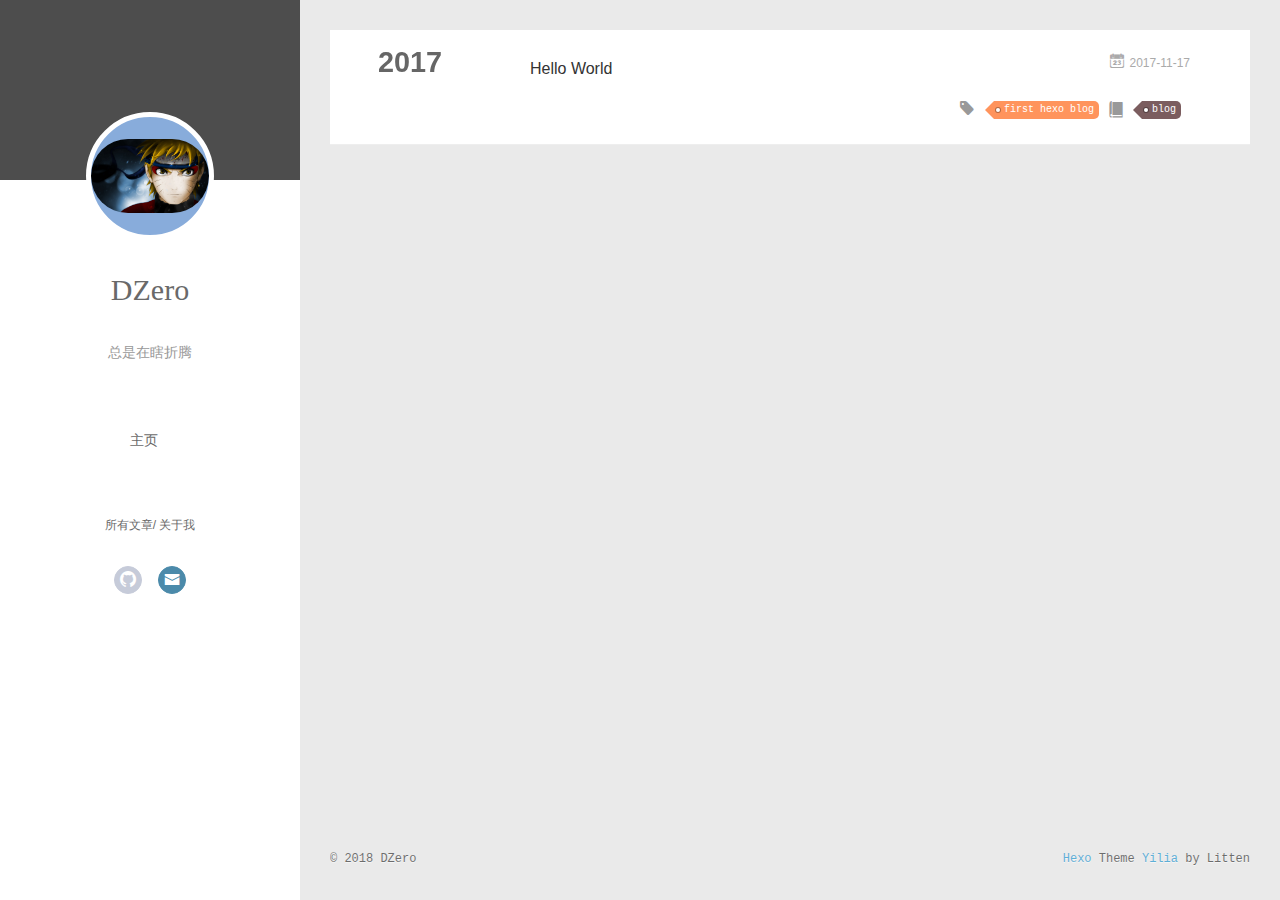
<file: tags/first-hexo-blog/index.html>
<!DOCTYPE html>
<html>
<head>
  <meta charset="utf-8">
  
  <meta name="renderer" content="webkit">
  <meta http-equiv="X-UA-Compatible" content="IE=edge" >
  <link rel="dns-prefetch" href="http://yoursite.com">
  <title>Tag: first hexo blog | DZero&#39;s Blogs</title>
  <meta name="viewport" content="width=device-width, initial-scale=1, maximum-scale=1">
  <meta property="og:type" content="website">
<meta property="og:title" content="DZero&#39;s Blogs">
<meta property="og:url" content="http://yoursite.com/tags/first-hexo-blog/index.html">
<meta property="og:site_name" content="DZero&#39;s Blogs">
<meta property="og:locale" content="zh-Hans">
<meta name="twitter:card" content="summary">
<meta name="twitter:title" content="DZero&#39;s Blogs">
  
    <link rel="alternative" href="/atom.xml" title="DZero&#39;s Blogs" type="application/atom+xml">
  
  
    <link rel="icon" href="/favicon.png">
  
  <link rel="stylesheet" type="text/css" href="/./main.0cf68a.css">
  <style type="text/css">
  
    #container.show {
      background: linear-gradient(200deg,#a0cfe4,#e8c37e);
    }
  </style>
  

  

</head>

<body>
  <div id="container" q-class="show:isCtnShow">
    <canvas id="anm-canvas" class="anm-canvas"></canvas>
    <div class="left-col" q-class="show:isShow">
      
<div class="overlay" style="background: #4d4d4d"></div>
<div class="intrude-less">
	<header id="header" class="inner">
		<a href="/" class="profilepic">
			<img src="/assets/imgs/hymr.jpg" class="js-avatar">
		</a>
		<hgroup>
		  <h1 class="header-author"><a href="/">DZero</a></h1>
		</hgroup>
		
		<p class="header-subtitle">总是在瞎折腾</p>
		

		<nav class="header-menu">
			<ul>
			
				<li><a href="/">主页</a></li>
	        
			</ul>
		</nav>
		<nav class="header-smart-menu">
    		
    			
    			<a q-on="click: openSlider(e, 'innerArchive')" href="javascript:void(0)">所有文章</a>
    			
            
    			
            
    			
    			<a q-on="click: openSlider(e, 'aboutme')" href="javascript:void(0)">关于我</a>
    			
            
		</nav>
		<nav class="header-nav">
			<div class="social">
				
					<a class="github" target="_blank" href="https://github.com/DaiZero" title="github"><i class="icon-github"></i></a>
		        
					<a class="mail" target="_blank" href="mailto:dzd624175217@gmail.com" title="mail"><i class="icon-mail"></i></a>
		        
			</div>
		</nav>
	</header>		
</div>

    </div>
    <div class="mid-col" q-class="show:isShow,hide:isShow|isFalse">
      
<nav id="mobile-nav">
  	<div class="overlay js-overlay" style="background: #4d4d4d"></div>
	<div class="btnctn js-mobile-btnctn">
  		<div class="slider-trigger list" q-on="click: openSlider(e)"><i class="icon icon-sort"></i></div>
	</div>
	<div class="intrude-less">
		<header id="header" class="inner">
			<div class="profilepic">
				<img src="/assets/imgs/hymr.jpg" class="js-avatar">
			</div>
			<hgroup>
			  <h1 class="header-author js-header-author">DZero</h1>
			</hgroup>
			
			<p class="header-subtitle"><i class="icon icon-quo-left"></i>总是在瞎折腾<i class="icon icon-quo-right"></i></p>
			
			
			
				
			
			
			
			<nav class="header-nav">
				<div class="social">
					
						<a class="github" target="_blank" href="https://github.com/DaiZero" title="github"><i class="icon-github"></i></a>
			        
						<a class="mail" target="_blank" href="mailto:dzd624175217@gmail.com" title="mail"><i class="icon-mail"></i></a>
			        
				</div>
			</nav>

			<nav class="header-menu js-header-menu">
				<ul style="width: 50%">
				
				
					<li style="width: 100%"><a href="/">主页</a></li>
		        
				</ul>
			</nav>
		</header>				
	</div>
	<div class="mobile-mask" style="display:none" q-show="isShow"></div>
</nav>

      <div id="wrapper" class="body-wrap">
        <div class="menu-l">
          <div class="canvas-wrap">
            <canvas data-colors="#eaeaea" data-sectionHeight="100" data-contentId="js-content" id="myCanvas1" class="anm-canvas"></canvas>
          </div>
          <div id="js-content" class="content-ll">
            
  
  
    
    
      
      
      <section class="archives-wrap">
        <div class="archive-year-wrap">
          <a href="/archives/2017" class="archive-year">2017</a>
        </div>
        <div class="archives">
    
    <article class="archive-article archive-type-post">
  <div class="archive-article-inner">
    <header class="archive-article-header">
      	<div class="article-meta">
	      	<a href="/2017/11/17/hello-world/" class="archive-article-date">
  	<time datetime="2017-11-17T15:11:47.836Z" itemprop="datePublished"><i class="icon-calendar icon"></i>2017-11-17</time>
</a>
        </div>
    	 
  
    <h1 itemprop="name">
      <a class="archive-article-title" href="/2017/11/17/hello-world/">Hello World</a>
    </h1>
  

        <div class="article-info info-on-right">
          
	<div class="article-tag tagcloud">
		<i class="icon-price-tags icon"></i>
		<ul class="article-tag-list">
			 
        		<li class="article-tag-list-item">
        			<a href="javascript:void(0)" class="js-tag article-tag-list-link color1">first hexo blog</a>
        		</li>
      		
		</ul>
	</div>

          
	<div class="article-category tagcloud">
		<i class="icon-book icon"></i>
		<ul class="article-tag-list">
			 
        		<li class="article-tag-list-item">
        			<a href="/categories/blog//" class="article-tag-list-link color5">blog</a>
        		</li>
      		
		</ul>
	</div>


        </div>
        <div class="clearfix"></div>
    </header>
  </div>
</article>
  
  
    </div></section>
  

    


          </div>
        </div>
      </div>
      <footer id="footer">
  <div class="outer">
    <div id="footer-info">
    	<div class="footer-left">
    		&copy; 2018 DZero
    	</div>
      	<div class="footer-right">
      		<a href="http://hexo.io/" target="_blank">Hexo</a>  Theme <a href="https://github.com/litten/hexo-theme-yilia" target="_blank">Yilia</a> by Litten
      	</div>
    </div>
  </div>
</footer>
    </div>
    <script>
	var yiliaConfig = {
		mathjax: true,
		isHome: false,
		isPost: false,
		isArchive: false,
		isTag: true,
		isCategory: false,
		open_in_new: false,
		toc_hide_index: true,
		root: "/",
		innerArchive: true,
		showTags: false
	}
</script>

<script>!function(t){function n(e){if(r[e])return r[e].exports;var i=r[e]={exports:{},id:e,loaded:!1};return t[e].call(i.exports,i,i.exports,n),i.loaded=!0,i.exports}var r={};n.m=t,n.c=r,n.p="./",n(0)}([function(t,n,r){r(195),t.exports=r(191)},function(t,n,r){var e=r(3),i=r(52),o=r(27),u=r(28),c=r(53),f="prototype",a=function(t,n,r){var s,l,h,v,p=t&a.F,d=t&a.G,y=t&a.S,g=t&a.P,b=t&a.B,m=d?e:y?e[n]||(e[n]={}):(e[n]||{})[f],x=d?i:i[n]||(i[n]={}),w=x[f]||(x[f]={});d&&(r=n);for(s in r)l=!p&&m&&void 0!==m[s],h=(l?m:r)[s],v=b&&l?c(h,e):g&&"function"==typeof h?c(Function.call,h):h,m&&u(m,s,h,t&a.U),x[s]!=h&&o(x,s,v),g&&w[s]!=h&&(w[s]=h)};e.core=i,a.F=1,a.G=2,a.S=4,a.P=8,a.B=16,a.W=32,a.U=64,a.R=128,t.exports=a},function(t,n,r){var e=r(6);t.exports=function(t){if(!e(t))throw TypeError(t+" is not an object!");return t}},function(t,n){var r=t.exports="undefined"!=typeof window&&window.Math==Math?window:"undefined"!=typeof self&&self.Math==Math?self:Function("return this")();"number"==typeof __g&&(__g=r)},function(t,n){t.exports=function(t){try{return!!t()}catch(t){return!0}}},function(t,n){var r=t.exports="undefined"!=typeof window&&window.Math==Math?window:"undefined"!=typeof self&&self.Math==Math?self:Function("return this")();"number"==typeof __g&&(__g=r)},function(t,n){t.exports=function(t){return"object"==typeof t?null!==t:"function"==typeof t}},function(t,n,r){var e=r(126)("wks"),i=r(76),o=r(3).Symbol,u="function"==typeof o;(t.exports=function(t){return e[t]||(e[t]=u&&o[t]||(u?o:i)("Symbol."+t))}).store=e},function(t,n){var r={}.hasOwnProperty;t.exports=function(t,n){return r.call(t,n)}},function(t,n,r){var e=r(94),i=r(33);t.exports=function(t){return e(i(t))}},function(t,n,r){t.exports=!r(4)(function(){return 7!=Object.defineProperty({},"a",{get:function(){return 7}}).a})},function(t,n,r){var e=r(2),i=r(167),o=r(50),u=Object.defineProperty;n.f=r(10)?Object.defineProperty:function(t,n,r){if(e(t),n=o(n,!0),e(r),i)try{return u(t,n,r)}catch(t){}if("get"in r||"set"in r)throw TypeError("Accessors not supported!");return"value"in r&&(t[n]=r.value),t}},function(t,n,r){t.exports=!r(18)(function(){return 7!=Object.defineProperty({},"a",{get:function(){return 7}}).a})},function(t,n,r){var e=r(14),i=r(22);t.exports=r(12)?function(t,n,r){return e.f(t,n,i(1,r))}:function(t,n,r){return t[n]=r,t}},function(t,n,r){var e=r(20),i=r(58),o=r(42),u=Object.defineProperty;n.f=r(12)?Object.defineProperty:function(t,n,r){if(e(t),n=o(n,!0),e(r),i)try{return u(t,n,r)}catch(t){}if("get"in r||"set"in r)throw TypeError("Accessors not supported!");return"value"in r&&(t[n]=r.value),t}},function(t,n,r){var e=r(40)("wks"),i=r(23),o=r(5).Symbol,u="function"==typeof o;(t.exports=function(t){return e[t]||(e[t]=u&&o[t]||(u?o:i)("Symbol."+t))}).store=e},function(t,n,r){var e=r(67),i=Math.min;t.exports=function(t){return t>0?i(e(t),9007199254740991):0}},function(t,n,r){var e=r(46);t.exports=function(t){return Object(e(t))}},function(t,n){t.exports=function(t){try{return!!t()}catch(t){return!0}}},function(t,n,r){var e=r(63),i=r(34);t.exports=Object.keys||function(t){return e(t,i)}},function(t,n,r){var e=r(21);t.exports=function(t){if(!e(t))throw TypeError(t+" is not an object!");return t}},function(t,n){t.exports=function(t){return"object"==typeof t?null!==t:"function"==typeof t}},function(t,n){t.exports=function(t,n){return{enumerable:!(1&t),configurable:!(2&t),writable:!(4&t),value:n}}},function(t,n){var r=0,e=Math.random();t.exports=function(t){return"Symbol(".concat(void 0===t?"":t,")_",(++r+e).toString(36))}},function(t,n){var r={}.hasOwnProperty;t.exports=function(t,n){return r.call(t,n)}},function(t,n){var r=t.exports={version:"2.4.0"};"number"==typeof __e&&(__e=r)},function(t,n){t.exports=function(t){if("function"!=typeof t)throw TypeError(t+" is not a function!");return t}},function(t,n,r){var e=r(11),i=r(66);t.exports=r(10)?function(t,n,r){return e.f(t,n,i(1,r))}:function(t,n,r){return t[n]=r,t}},function(t,n,r){var e=r(3),i=r(27),o=r(24),u=r(76)("src"),c="toString",f=Function[c],a=(""+f).split(c);r(52).inspectSource=function(t){return f.call(t)},(t.exports=function(t,n,r,c){var f="function"==typeof r;f&&(o(r,"name")||i(r,"name",n)),t[n]!==r&&(f&&(o(r,u)||i(r,u,t[n]?""+t[n]:a.join(String(n)))),t===e?t[n]=r:c?t[n]?t[n]=r:i(t,n,r):(delete t[n],i(t,n,r)))})(Function.prototype,c,function(){return"function"==typeof this&&this[u]||f.call(this)})},function(t,n,r){var e=r(1),i=r(4),o=r(46),u=function(t,n,r,e){var i=String(o(t)),u="<"+n;return""!==r&&(u+=" "+r+'="'+String(e).replace(/"/g,"&quot;")+'"'),u+">"+i+"</"+n+">"};t.exports=function(t,n){var r={};r[t]=n(u),e(e.P+e.F*i(function(){var n=""[t]('"');return n!==n.toLowerCase()||n.split('"').length>3}),"String",r)}},function(t,n,r){var e=r(115),i=r(46);t.exports=function(t){return e(i(t))}},function(t,n,r){var e=r(116),i=r(66),o=r(30),u=r(50),c=r(24),f=r(167),a=Object.getOwnPropertyDescriptor;n.f=r(10)?a:function(t,n){if(t=o(t),n=u(n,!0),f)try{return a(t,n)}catch(t){}if(c(t,n))return i(!e.f.call(t,n),t[n])}},function(t,n,r){var e=r(24),i=r(17),o=r(145)("IE_PROTO"),u=Object.prototype;t.exports=Object.getPrototypeOf||function(t){return t=i(t),e(t,o)?t[o]:"function"==typeof t.constructor&&t instanceof t.constructor?t.constructor.prototype:t instanceof Object?u:null}},function(t,n){t.exports=function(t){if(void 0==t)throw TypeError("Can't call method on  "+t);return t}},function(t,n){t.exports="constructor,hasOwnProperty,isPrototypeOf,propertyIsEnumerable,toLocaleString,toString,valueOf".split(",")},function(t,n){t.exports={}},function(t,n){t.exports=!0},function(t,n){n.f={}.propertyIsEnumerable},function(t,n,r){var e=r(14).f,i=r(8),o=r(15)("toStringTag");t.exports=function(t,n,r){t&&!i(t=r?t:t.prototype,o)&&e(t,o,{configurable:!0,value:n})}},function(t,n,r){var e=r(40)("keys"),i=r(23);t.exports=function(t){return e[t]||(e[t]=i(t))}},function(t,n,r){var e=r(5),i="__core-js_shared__",o=e[i]||(e[i]={});t.exports=function(t){return o[t]||(o[t]={})}},function(t,n){var r=Math.ceil,e=Math.floor;t.exports=function(t){return isNaN(t=+t)?0:(t>0?e:r)(t)}},function(t,n,r){var e=r(21);t.exports=function(t,n){if(!e(t))return t;var r,i;if(n&&"function"==typeof(r=t.toString)&&!e(i=r.call(t)))return i;if("function"==typeof(r=t.valueOf)&&!e(i=r.call(t)))return i;if(!n&&"function"==typeof(r=t.toString)&&!e(i=r.call(t)))return i;throw TypeError("Can't convert object to primitive value")}},function(t,n,r){var e=r(5),i=r(25),o=r(36),u=r(44),c=r(14).f;t.exports=function(t){var n=i.Symbol||(i.Symbol=o?{}:e.Symbol||{});"_"==t.charAt(0)||t in n||c(n,t,{value:u.f(t)})}},function(t,n,r){n.f=r(15)},function(t,n){var r={}.toString;t.exports=function(t){return r.call(t).slice(8,-1)}},function(t,n){t.exports=function(t){if(void 0==t)throw TypeError("Can't call method on  "+t);return t}},function(t,n,r){var e=r(4);t.exports=function(t,n){return!!t&&e(function(){n?t.call(null,function(){},1):t.call(null)})}},function(t,n,r){var e=r(53),i=r(115),o=r(17),u=r(16),c=r(203);t.exports=function(t,n){var r=1==t,f=2==t,a=3==t,s=4==t,l=6==t,h=5==t||l,v=n||c;return function(n,c,p){for(var d,y,g=o(n),b=i(g),m=e(c,p,3),x=u(b.length),w=0,S=r?v(n,x):f?v(n,0):void 0;x>w;w++)if((h||w in b)&&(d=b[w],y=m(d,w,g),t))if(r)S[w]=y;else if(y)switch(t){case 3:return!0;case 5:return d;case 6:return w;case 2:S.push(d)}else if(s)return!1;return l?-1:a||s?s:S}}},function(t,n,r){var e=r(1),i=r(52),o=r(4);t.exports=function(t,n){var r=(i.Object||{})[t]||Object[t],u={};u[t]=n(r),e(e.S+e.F*o(function(){r(1)}),"Object",u)}},function(t,n,r){var e=r(6);t.exports=function(t,n){if(!e(t))return t;var r,i;if(n&&"function"==typeof(r=t.toString)&&!e(i=r.call(t)))return i;if("function"==typeof(r=t.valueOf)&&!e(i=r.call(t)))return i;if(!n&&"function"==typeof(r=t.toString)&&!e(i=r.call(t)))return i;throw TypeError("Can't convert object to primitive value")}},function(t,n,r){var e=r(5),i=r(25),o=r(91),u=r(13),c="prototype",f=function(t,n,r){var a,s,l,h=t&f.F,v=t&f.G,p=t&f.S,d=t&f.P,y=t&f.B,g=t&f.W,b=v?i:i[n]||(i[n]={}),m=b[c],x=v?e:p?e[n]:(e[n]||{})[c];v&&(r=n);for(a in r)(s=!h&&x&&void 0!==x[a])&&a in b||(l=s?x[a]:r[a],b[a]=v&&"function"!=typeof x[a]?r[a]:y&&s?o(l,e):g&&x[a]==l?function(t){var n=function(n,r,e){if(this instanceof t){switch(arguments.length){case 0:return new t;case 1:return new t(n);case 2:return new t(n,r)}return new t(n,r,e)}return t.apply(this,arguments)};return n[c]=t[c],n}(l):d&&"function"==typeof l?o(Function.call,l):l,d&&((b.virtual||(b.virtual={}))[a]=l,t&f.R&&m&&!m[a]&&u(m,a,l)))};f.F=1,f.G=2,f.S=4,f.P=8,f.B=16,f.W=32,f.U=64,f.R=128,t.exports=f},function(t,n){var r=t.exports={version:"2.4.0"};"number"==typeof __e&&(__e=r)},function(t,n,r){var e=r(26);t.exports=function(t,n,r){if(e(t),void 0===n)return t;switch(r){case 1:return function(r){return t.call(n,r)};case 2:return function(r,e){return t.call(n,r,e)};case 3:return function(r,e,i){return t.call(n,r,e,i)}}return function(){return t.apply(n,arguments)}}},function(t,n,r){var e=r(183),i=r(1),o=r(126)("metadata"),u=o.store||(o.store=new(r(186))),c=function(t,n,r){var i=u.get(t);if(!i){if(!r)return;u.set(t,i=new e)}var o=i.get(n);if(!o){if(!r)return;i.set(n,o=new e)}return o},f=function(t,n,r){var e=c(n,r,!1);return void 0!==e&&e.has(t)},a=function(t,n,r){var e=c(n,r,!1);return void 0===e?void 0:e.get(t)},s=function(t,n,r,e){c(r,e,!0).set(t,n)},l=function(t,n){var r=c(t,n,!1),e=[];return r&&r.forEach(function(t,n){e.push(n)}),e},h=function(t){return void 0===t||"symbol"==typeof t?t:String(t)},v=function(t){i(i.S,"Reflect",t)};t.exports={store:u,map:c,has:f,get:a,set:s,keys:l,key:h,exp:v}},function(t,n,r){"use strict";if(r(10)){var e=r(69),i=r(3),o=r(4),u=r(1),c=r(127),f=r(152),a=r(53),s=r(68),l=r(66),h=r(27),v=r(73),p=r(67),d=r(16),y=r(75),g=r(50),b=r(24),m=r(180),x=r(114),w=r(6),S=r(17),_=r(137),O=r(70),E=r(32),P=r(71).f,j=r(154),F=r(76),M=r(7),A=r(48),N=r(117),T=r(146),I=r(155),k=r(80),L=r(123),R=r(74),C=r(130),D=r(160),U=r(11),W=r(31),G=U.f,B=W.f,V=i.RangeError,z=i.TypeError,q=i.Uint8Array,K="ArrayBuffer",J="Shared"+K,Y="BYTES_PER_ELEMENT",H="prototype",$=Array[H],X=f.ArrayBuffer,Q=f.DataView,Z=A(0),tt=A(2),nt=A(3),rt=A(4),et=A(5),it=A(6),ot=N(!0),ut=N(!1),ct=I.values,ft=I.keys,at=I.entries,st=$.lastIndexOf,lt=$.reduce,ht=$.reduceRight,vt=$.join,pt=$.sort,dt=$.slice,yt=$.toString,gt=$.toLocaleString,bt=M("iterator"),mt=M("toStringTag"),xt=F("typed_constructor"),wt=F("def_constructor"),St=c.CONSTR,_t=c.TYPED,Ot=c.VIEW,Et="Wrong length!",Pt=A(1,function(t,n){return Tt(T(t,t[wt]),n)}),jt=o(function(){return 1===new q(new Uint16Array([1]).buffer)[0]}),Ft=!!q&&!!q[H].set&&o(function(){new q(1).set({})}),Mt=function(t,n){if(void 0===t)throw z(Et);var r=+t,e=d(t);if(n&&!m(r,e))throw V(Et);return e},At=function(t,n){var r=p(t);if(r<0||r%n)throw V("Wrong offset!");return r},Nt=function(t){if(w(t)&&_t in t)return t;throw z(t+" is not a typed array!")},Tt=function(t,n){if(!(w(t)&&xt in t))throw z("It is not a typed array constructor!");return new t(n)},It=function(t,n){return kt(T(t,t[wt]),n)},kt=function(t,n){for(var r=0,e=n.length,i=Tt(t,e);e>r;)i[r]=n[r++];return i},Lt=function(t,n,r){G(t,n,{get:function(){return this._d[r]}})},Rt=function(t){var n,r,e,i,o,u,c=S(t),f=arguments.length,s=f>1?arguments[1]:void 0,l=void 0!==s,h=j(c);if(void 0!=h&&!_(h)){for(u=h.call(c),e=[],n=0;!(o=u.next()).done;n++)e.push(o.value);c=e}for(l&&f>2&&(s=a(s,arguments[2],2)),n=0,r=d(c.length),i=Tt(this,r);r>n;n++)i[n]=l?s(c[n],n):c[n];return i},Ct=function(){for(var t=0,n=arguments.length,r=Tt(this,n);n>t;)r[t]=arguments[t++];return r},Dt=!!q&&o(function(){gt.call(new q(1))}),Ut=function(){return gt.apply(Dt?dt.call(Nt(this)):Nt(this),arguments)},Wt={copyWithin:function(t,n){return D.call(Nt(this),t,n,arguments.length>2?arguments[2]:void 0)},every:function(t){return rt(Nt(this),t,arguments.length>1?arguments[1]:void 0)},fill:function(t){return C.apply(Nt(this),arguments)},filter:function(t){return It(this,tt(Nt(this),t,arguments.length>1?arguments[1]:void 0))},find:function(t){return et(Nt(this),t,arguments.length>1?arguments[1]:void 0)},findIndex:function(t){return it(Nt(this),t,arguments.length>1?arguments[1]:void 0)},forEach:function(t){Z(Nt(this),t,arguments.length>1?arguments[1]:void 0)},indexOf:function(t){return ut(Nt(this),t,arguments.length>1?arguments[1]:void 0)},includes:function(t){return ot(Nt(this),t,arguments.length>1?arguments[1]:void 0)},join:function(t){return vt.apply(Nt(this),arguments)},lastIndexOf:function(t){return st.apply(Nt(this),arguments)},map:function(t){return Pt(Nt(this),t,arguments.length>1?arguments[1]:void 0)},reduce:function(t){return lt.apply(Nt(this),arguments)},reduceRight:function(t){return ht.apply(Nt(this),arguments)},reverse:function(){for(var t,n=this,r=Nt(n).length,e=Math.floor(r/2),i=0;i<e;)t=n[i],n[i++]=n[--r],n[r]=t;return n},some:function(t){return nt(Nt(this),t,arguments.length>1?arguments[1]:void 0)},sort:function(t){return pt.call(Nt(this),t)},subarray:function(t,n){var r=Nt(this),e=r.length,i=y(t,e);return new(T(r,r[wt]))(r.buffer,r.byteOffset+i*r.BYTES_PER_ELEMENT,d((void 0===n?e:y(n,e))-i))}},Gt=function(t,n){return It(this,dt.call(Nt(this),t,n))},Bt=function(t){Nt(this);var n=At(arguments[1],1),r=this.length,e=S(t),i=d(e.length),o=0;if(i+n>r)throw V(Et);for(;o<i;)this[n+o]=e[o++]},Vt={entries:function(){return at.call(Nt(this))},keys:function(){return ft.call(Nt(this))},values:function(){return ct.call(Nt(this))}},zt=function(t,n){return w(t)&&t[_t]&&"symbol"!=typeof n&&n in t&&String(+n)==String(n)},qt=function(t,n){return zt(t,n=g(n,!0))?l(2,t[n]):B(t,n)},Kt=function(t,n,r){return!(zt(t,n=g(n,!0))&&w(r)&&b(r,"value"))||b(r,"get")||b(r,"set")||r.configurable||b(r,"writable")&&!r.writable||b(r,"enumerable")&&!r.enumerable?G(t,n,r):(t[n]=r.value,t)};St||(W.f=qt,U.f=Kt),u(u.S+u.F*!St,"Object",{getOwnPropertyDescriptor:qt,defineProperty:Kt}),o(function(){yt.call({})})&&(yt=gt=function(){return vt.call(this)});var Jt=v({},Wt);v(Jt,Vt),h(Jt,bt,Vt.values),v(Jt,{slice:Gt,set:Bt,constructor:function(){},toString:yt,toLocaleString:Ut}),Lt(Jt,"buffer","b"),Lt(Jt,"byteOffset","o"),Lt(Jt,"byteLength","l"),Lt(Jt,"length","e"),G(Jt,mt,{get:function(){return this[_t]}}),t.exports=function(t,n,r,f){f=!!f;var a=t+(f?"Clamped":"")+"Array",l="Uint8Array"!=a,v="get"+t,p="set"+t,y=i[a],g=y||{},b=y&&E(y),m=!y||!c.ABV,S={},_=y&&y[H],j=function(t,r){var e=t._d;return e.v[v](r*n+e.o,jt)},F=function(t,r,e){var i=t._d;f&&(e=(e=Math.round(e))<0?0:e>255?255:255&e),i.v[p](r*n+i.o,e,jt)},M=function(t,n){G(t,n,{get:function(){return j(this,n)},set:function(t){return F(this,n,t)},enumerable:!0})};m?(y=r(function(t,r,e,i){s(t,y,a,"_d");var o,u,c,f,l=0,v=0;if(w(r)){if(!(r instanceof X||(f=x(r))==K||f==J))return _t in r?kt(y,r):Rt.call(y,r);o=r,v=At(e,n);var p=r.byteLength;if(void 0===i){if(p%n)throw V(Et);if((u=p-v)<0)throw V(Et)}else if((u=d(i)*n)+v>p)throw V(Et);c=u/n}else c=Mt(r,!0),u=c*n,o=new X(u);for(h(t,"_d",{b:o,o:v,l:u,e:c,v:new Q(o)});l<c;)M(t,l++)}),_=y[H]=O(Jt),h(_,"constructor",y)):L(function(t){new y(null),new y(t)},!0)||(y=r(function(t,r,e,i){s(t,y,a);var o;return w(r)?r instanceof X||(o=x(r))==K||o==J?void 0!==i?new g(r,At(e,n),i):void 0!==e?new g(r,At(e,n)):new g(r):_t in r?kt(y,r):Rt.call(y,r):new g(Mt(r,l))}),Z(b!==Function.prototype?P(g).concat(P(b)):P(g),function(t){t in y||h(y,t,g[t])}),y[H]=_,e||(_.constructor=y));var A=_[bt],N=!!A&&("values"==A.name||void 0==A.name),T=Vt.values;h(y,xt,!0),h(_,_t,a),h(_,Ot,!0),h(_,wt,y),(f?new y(1)[mt]==a:mt in _)||G(_,mt,{get:function(){return a}}),S[a]=y,u(u.G+u.W+u.F*(y!=g),S),u(u.S,a,{BYTES_PER_ELEMENT:n,from:Rt,of:Ct}),Y in _||h(_,Y,n),u(u.P,a,Wt),R(a),u(u.P+u.F*Ft,a,{set:Bt}),u(u.P+u.F*!N,a,Vt),u(u.P+u.F*(_.toString!=yt),a,{toString:yt}),u(u.P+u.F*o(function(){new y(1).slice()}),a,{slice:Gt}),u(u.P+u.F*(o(function(){return[1,2].toLocaleString()!=new y([1,2]).toLocaleString()})||!o(function(){_.toLocaleString.call([1,2])})),a,{toLocaleString:Ut}),k[a]=N?A:T,e||N||h(_,bt,T)}}else t.exports=function(){}},function(t,n){var r={}.toString;t.exports=function(t){return r.call(t).slice(8,-1)}},function(t,n,r){var e=r(21),i=r(5).document,o=e(i)&&e(i.createElement);t.exports=function(t){return o?i.createElement(t):{}}},function(t,n,r){t.exports=!r(12)&&!r(18)(function(){return 7!=Object.defineProperty(r(57)("div"),"a",{get:function(){return 7}}).a})},function(t,n,r){"use strict";var e=r(36),i=r(51),o=r(64),u=r(13),c=r(8),f=r(35),a=r(96),s=r(38),l=r(103),h=r(15)("iterator"),v=!([].keys&&"next"in[].keys()),p="keys",d="values",y=function(){return this};t.exports=function(t,n,r,g,b,m,x){a(r,n,g);var w,S,_,O=function(t){if(!v&&t in F)return F[t];switch(t){case p:case d:return function(){return new r(this,t)}}return function(){return new r(this,t)}},E=n+" Iterator",P=b==d,j=!1,F=t.prototype,M=F[h]||F["@@iterator"]||b&&F[b],A=M||O(b),N=b?P?O("entries"):A:void 0,T="Array"==n?F.entries||M:M;if(T&&(_=l(T.call(new t)))!==Object.prototype&&(s(_,E,!0),e||c(_,h)||u(_,h,y)),P&&M&&M.name!==d&&(j=!0,A=function(){return M.call(this)}),e&&!x||!v&&!j&&F[h]||u(F,h,A),f[n]=A,f[E]=y,b)if(w={values:P?A:O(d),keys:m?A:O(p),entries:N},x)for(S in w)S in F||o(F,S,w[S]);else i(i.P+i.F*(v||j),n,w);return w}},function(t,n,r){var e=r(20),i=r(100),o=r(34),u=r(39)("IE_PROTO"),c=function(){},f="prototype",a=function(){var t,n=r(57)("iframe"),e=o.length;for(n.style.display="none",r(93).appendChild(n),n.src="javascript:",t=n.contentWindow.document,t.open(),t.write("<script>document.F=Object<\/script>"),t.close(),a=t.F;e--;)delete a[f][o[e]];return a()};t.exports=Object.create||function(t,n){var r;return null!==t?(c[f]=e(t),r=new c,c[f]=null,r[u]=t):r=a(),void 0===n?r:i(r,n)}},function(t,n,r){var e=r(63),i=r(34).concat("length","prototype");n.f=Object.getOwnPropertyNames||function(t){return e(t,i)}},function(t,n){n.f=Object.getOwnPropertySymbols},function(t,n,r){var e=r(8),i=r(9),o=r(90)(!1),u=r(39)("IE_PROTO");t.exports=function(t,n){var r,c=i(t),f=0,a=[];for(r in c)r!=u&&e(c,r)&&a.push(r);for(;n.length>f;)e(c,r=n[f++])&&(~o(a,r)||a.push(r));return a}},function(t,n,r){t.exports=r(13)},function(t,n,r){var e=r(76)("meta"),i=r(6),o=r(24),u=r(11).f,c=0,f=Object.isExtensible||function(){return!0},a=!r(4)(function(){return f(Object.preventExtensions({}))}),s=function(t){u(t,e,{value:{i:"O"+ ++c,w:{}}})},l=function(t,n){if(!i(t))return"symbol"==typeof t?t:("string"==typeof t?"S":"P")+t;if(!o(t,e)){if(!f(t))return"F";if(!n)return"E";s(t)}return t[e].i},h=function(t,n){if(!o(t,e)){if(!f(t))return!0;if(!n)return!1;s(t)}return t[e].w},v=function(t){return a&&p.NEED&&f(t)&&!o(t,e)&&s(t),t},p=t.exports={KEY:e,NEED:!1,fastKey:l,getWeak:h,onFreeze:v}},function(t,n){t.exports=function(t,n){return{enumerable:!(1&t),configurable:!(2&t),writable:!(4&t),value:n}}},function(t,n){var r=Math.ceil,e=Math.floor;t.exports=function(t){return isNaN(t=+t)?0:(t>0?e:r)(t)}},function(t,n){t.exports=function(t,n,r,e){if(!(t instanceof n)||void 0!==e&&e in t)throw TypeError(r+": incorrect invocation!");return t}},function(t,n){t.exports=!1},function(t,n,r){var e=r(2),i=r(173),o=r(133),u=r(145)("IE_PROTO"),c=function(){},f="prototype",a=function(){var t,n=r(132)("iframe"),e=o.length;for(n.style.display="none",r(135).appendChild(n),n.src="javascript:",t=n.contentWindow.document,t.open(),t.write("<script>document.F=Object<\/script>"),t.close(),a=t.F;e--;)delete a[f][o[e]];return a()};t.exports=Object.create||function(t,n){var r;return null!==t?(c[f]=e(t),r=new c,c[f]=null,r[u]=t):r=a(),void 0===n?r:i(r,n)}},function(t,n,r){var e=r(175),i=r(133).concat("length","prototype");n.f=Object.getOwnPropertyNames||function(t){return e(t,i)}},function(t,n,r){var e=r(175),i=r(133);t.exports=Object.keys||function(t){return e(t,i)}},function(t,n,r){var e=r(28);t.exports=function(t,n,r){for(var i in n)e(t,i,n[i],r);return t}},function(t,n,r){"use strict";var e=r(3),i=r(11),o=r(10),u=r(7)("species");t.exports=function(t){var n=e[t];o&&n&&!n[u]&&i.f(n,u,{configurable:!0,get:function(){return this}})}},function(t,n,r){var e=r(67),i=Math.max,o=Math.min;t.exports=function(t,n){return t=e(t),t<0?i(t+n,0):o(t,n)}},function(t,n){var r=0,e=Math.random();t.exports=function(t){return"Symbol(".concat(void 0===t?"":t,")_",(++r+e).toString(36))}},function(t,n,r){var e=r(33);t.exports=function(t){return Object(e(t))}},function(t,n,r){var e=r(7)("unscopables"),i=Array.prototype;void 0==i[e]&&r(27)(i,e,{}),t.exports=function(t){i[e][t]=!0}},function(t,n,r){var e=r(53),i=r(169),o=r(137),u=r(2),c=r(16),f=r(154),a={},s={},n=t.exports=function(t,n,r,l,h){var v,p,d,y,g=h?function(){return t}:f(t),b=e(r,l,n?2:1),m=0;if("function"!=typeof g)throw TypeError(t+" is not iterable!");if(o(g)){for(v=c(t.length);v>m;m++)if((y=n?b(u(p=t[m])[0],p[1]):b(t[m]))===a||y===s)return y}else for(d=g.call(t);!(p=d.next()).done;)if((y=i(d,b,p.value,n))===a||y===s)return y};n.BREAK=a,n.RETURN=s},function(t,n){t.exports={}},function(t,n,r){var e=r(11).f,i=r(24),o=r(7)("toStringTag");t.exports=function(t,n,r){t&&!i(t=r?t:t.prototype,o)&&e(t,o,{configurable:!0,value:n})}},function(t,n,r){var e=r(1),i=r(46),o=r(4),u=r(150),c="["+u+"]",f="​",a=RegExp("^"+c+c+"*"),s=RegExp(c+c+"*$"),l=function(t,n,r){var i={},c=o(function(){return!!u[t]()||f[t]()!=f}),a=i[t]=c?n(h):u[t];r&&(i[r]=a),e(e.P+e.F*c,"String",i)},h=l.trim=function(t,n){return t=String(i(t)),1&n&&(t=t.replace(a,"")),2&n&&(t=t.replace(s,"")),t};t.exports=l},function(t,n,r){t.exports={default:r(86),__esModule:!0}},function(t,n,r){t.exports={default:r(87),__esModule:!0}},function(t,n,r){"use strict";function e(t){return t&&t.__esModule?t:{default:t}}n.__esModule=!0;var i=r(84),o=e(i),u=r(83),c=e(u),f="function"==typeof c.default&&"symbol"==typeof o.default?function(t){return typeof t}:function(t){return t&&"function"==typeof c.default&&t.constructor===c.default&&t!==c.default.prototype?"symbol":typeof t};n.default="function"==typeof c.default&&"symbol"===f(o.default)?function(t){return void 0===t?"undefined":f(t)}:function(t){return t&&"function"==typeof c.default&&t.constructor===c.default&&t!==c.default.prototype?"symbol":void 0===t?"undefined":f(t)}},function(t,n,r){r(110),r(108),r(111),r(112),t.exports=r(25).Symbol},function(t,n,r){r(109),r(113),t.exports=r(44).f("iterator")},function(t,n){t.exports=function(t){if("function"!=typeof t)throw TypeError(t+" is not a function!");return t}},function(t,n){t.exports=function(){}},function(t,n,r){var e=r(9),i=r(106),o=r(105);t.exports=function(t){return function(n,r,u){var c,f=e(n),a=i(f.length),s=o(u,a);if(t&&r!=r){for(;a>s;)if((c=f[s++])!=c)return!0}else for(;a>s;s++)if((t||s in f)&&f[s]===r)return t||s||0;return!t&&-1}}},function(t,n,r){var e=r(88);t.exports=function(t,n,r){if(e(t),void 0===n)return t;switch(r){case 1:return function(r){return t.call(n,r)};case 2:return function(r,e){return t.call(n,r,e)};case 3:return function(r,e,i){return t.call(n,r,e,i)}}return function(){return t.apply(n,arguments)}}},function(t,n,r){var e=r(19),i=r(62),o=r(37);t.exports=function(t){var n=e(t),r=i.f;if(r)for(var u,c=r(t),f=o.f,a=0;c.length>a;)f.call(t,u=c[a++])&&n.push(u);return n}},function(t,n,r){t.exports=r(5).document&&document.documentElement},function(t,n,r){var e=r(56);t.exports=Object("z").propertyIsEnumerable(0)?Object:function(t){return"String"==e(t)?t.split(""):Object(t)}},function(t,n,r){var e=r(56);t.exports=Array.isArray||function(t){return"Array"==e(t)}},function(t,n,r){"use strict";var e=r(60),i=r(22),o=r(38),u={};r(13)(u,r(15)("iterator"),function(){return this}),t.exports=function(t,n,r){t.prototype=e(u,{next:i(1,r)}),o(t,n+" Iterator")}},function(t,n){t.exports=function(t,n){return{value:n,done:!!t}}},function(t,n,r){var e=r(19),i=r(9);t.exports=function(t,n){for(var r,o=i(t),u=e(o),c=u.length,f=0;c>f;)if(o[r=u[f++]]===n)return r}},function(t,n,r){var e=r(23)("meta"),i=r(21),o=r(8),u=r(14).f,c=0,f=Object.isExtensible||function(){return!0},a=!r(18)(function(){return f(Object.preventExtensions({}))}),s=function(t){u(t,e,{value:{i:"O"+ ++c,w:{}}})},l=function(t,n){if(!i(t))return"symbol"==typeof t?t:("string"==typeof t?"S":"P")+t;if(!o(t,e)){if(!f(t))return"F";if(!n)return"E";s(t)}return t[e].i},h=function(t,n){if(!o(t,e)){if(!f(t))return!0;if(!n)return!1;s(t)}return t[e].w},v=function(t){return a&&p.NEED&&f(t)&&!o(t,e)&&s(t),t},p=t.exports={KEY:e,NEED:!1,fastKey:l,getWeak:h,onFreeze:v}},function(t,n,r){var e=r(14),i=r(20),o=r(19);t.exports=r(12)?Object.defineProperties:function(t,n){i(t);for(var r,u=o(n),c=u.length,f=0;c>f;)e.f(t,r=u[f++],n[r]);return t}},function(t,n,r){var e=r(37),i=r(22),o=r(9),u=r(42),c=r(8),f=r(58),a=Object.getOwnPropertyDescriptor;n.f=r(12)?a:function(t,n){if(t=o(t),n=u(n,!0),f)try{return a(t,n)}catch(t){}if(c(t,n))return i(!e.f.call(t,n),t[n])}},function(t,n,r){var e=r(9),i=r(61).f,o={}.toString,u="object"==typeof window&&window&&Object.getOwnPropertyNames?Object.getOwnPropertyNames(window):[],c=function(t){try{return i(t)}catch(t){return u.slice()}};t.exports.f=function(t){return u&&"[object Window]"==o.call(t)?c(t):i(e(t))}},function(t,n,r){var e=r(8),i=r(77),o=r(39)("IE_PROTO"),u=Object.prototype;t.exports=Object.getPrototypeOf||function(t){return t=i(t),e(t,o)?t[o]:"function"==typeof t.constructor&&t instanceof t.constructor?t.constructor.prototype:t instanceof Object?u:null}},function(t,n,r){var e=r(41),i=r(33);t.exports=function(t){return function(n,r){var o,u,c=String(i(n)),f=e(r),a=c.length;return f<0||f>=a?t?"":void 0:(o=c.charCodeAt(f),o<55296||o>56319||f+1===a||(u=c.charCodeAt(f+1))<56320||u>57343?t?c.charAt(f):o:t?c.slice(f,f+2):u-56320+(o-55296<<10)+65536)}}},function(t,n,r){var e=r(41),i=Math.max,o=Math.min;t.exports=function(t,n){return t=e(t),t<0?i(t+n,0):o(t,n)}},function(t,n,r){var e=r(41),i=Math.min;t.exports=function(t){return t>0?i(e(t),9007199254740991):0}},function(t,n,r){"use strict";var e=r(89),i=r(97),o=r(35),u=r(9);t.exports=r(59)(Array,"Array",function(t,n){this._t=u(t),this._i=0,this._k=n},function(){var t=this._t,n=this._k,r=this._i++;return!t||r>=t.length?(this._t=void 0,i(1)):"keys"==n?i(0,r):"values"==n?i(0,t[r]):i(0,[r,t[r]])},"values"),o.Arguments=o.Array,e("keys"),e("values"),e("entries")},function(t,n){},function(t,n,r){"use strict";var e=r(104)(!0);r(59)(String,"String",function(t){this._t=String(t),this._i=0},function(){var t,n=this._t,r=this._i;return r>=n.length?{value:void 0,done:!0}:(t=e(n,r),this._i+=t.length,{value:t,done:!1})})},function(t,n,r){"use strict";var e=r(5),i=r(8),o=r(12),u=r(51),c=r(64),f=r(99).KEY,a=r(18),s=r(40),l=r(38),h=r(23),v=r(15),p=r(44),d=r(43),y=r(98),g=r(92),b=r(95),m=r(20),x=r(9),w=r(42),S=r(22),_=r(60),O=r(102),E=r(101),P=r(14),j=r(19),F=E.f,M=P.f,A=O.f,N=e.Symbol,T=e.JSON,I=T&&T.stringify,k="prototype",L=v("_hidden"),R=v("toPrimitive"),C={}.propertyIsEnumerable,D=s("symbol-registry"),U=s("symbols"),W=s("op-symbols"),G=Object[k],B="function"==typeof N,V=e.QObject,z=!V||!V[k]||!V[k].findChild,q=o&&a(function(){return 7!=_(M({},"a",{get:function(){return M(this,"a",{value:7}).a}})).a})?function(t,n,r){var e=F(G,n);e&&delete G[n],M(t,n,r),e&&t!==G&&M(G,n,e)}:M,K=function(t){var n=U[t]=_(N[k]);return n._k=t,n},J=B&&"symbol"==typeof N.iterator?function(t){return"symbol"==typeof t}:function(t){return t instanceof N},Y=function(t,n,r){return t===G&&Y(W,n,r),m(t),n=w(n,!0),m(r),i(U,n)?(r.enumerable?(i(t,L)&&t[L][n]&&(t[L][n]=!1),r=_(r,{enumerable:S(0,!1)})):(i(t,L)||M(t,L,S(1,{})),t[L][n]=!0),q(t,n,r)):M(t,n,r)},H=function(t,n){m(t);for(var r,e=g(n=x(n)),i=0,o=e.length;o>i;)Y(t,r=e[i++],n[r]);return t},$=function(t,n){return void 0===n?_(t):H(_(t),n)},X=function(t){var n=C.call(this,t=w(t,!0));return!(this===G&&i(U,t)&&!i(W,t))&&(!(n||!i(this,t)||!i(U,t)||i(this,L)&&this[L][t])||n)},Q=function(t,n){if(t=x(t),n=w(n,!0),t!==G||!i(U,n)||i(W,n)){var r=F(t,n);return!r||!i(U,n)||i(t,L)&&t[L][n]||(r.enumerable=!0),r}},Z=function(t){for(var n,r=A(x(t)),e=[],o=0;r.length>o;)i(U,n=r[o++])||n==L||n==f||e.push(n);return e},tt=function(t){for(var n,r=t===G,e=A(r?W:x(t)),o=[],u=0;e.length>u;)!i(U,n=e[u++])||r&&!i(G,n)||o.push(U[n]);return o};B||(N=function(){if(this instanceof N)throw TypeError("Symbol is not a constructor!");var t=h(arguments.length>0?arguments[0]:void 0),n=function(r){this===G&&n.call(W,r),i(this,L)&&i(this[L],t)&&(this[L][t]=!1),q(this,t,S(1,r))};return o&&z&&q(G,t,{configurable:!0,set:n}),K(t)},c(N[k],"toString",function(){return this._k}),E.f=Q,P.f=Y,r(61).f=O.f=Z,r(37).f=X,r(62).f=tt,o&&!r(36)&&c(G,"propertyIsEnumerable",X,!0),p.f=function(t){return K(v(t))}),u(u.G+u.W+u.F*!B,{Symbol:N});for(var nt="hasInstance,isConcatSpreadable,iterator,match,replace,search,species,split,toPrimitive,toStringTag,unscopables".split(","),rt=0;nt.length>rt;)v(nt[rt++]);for(var nt=j(v.store),rt=0;nt.length>rt;)d(nt[rt++]);u(u.S+u.F*!B,"Symbol",{for:function(t){return i(D,t+="")?D[t]:D[t]=N(t)},keyFor:function(t){if(J(t))return y(D,t);throw TypeError(t+" is not a symbol!")},useSetter:function(){z=!0},useSimple:function(){z=!1}}),u(u.S+u.F*!B,"Object",{create:$,defineProperty:Y,defineProperties:H,getOwnPropertyDescriptor:Q,getOwnPropertyNames:Z,getOwnPropertySymbols:tt}),T&&u(u.S+u.F*(!B||a(function(){var t=N();return"[null]"!=I([t])||"{}"!=I({a:t})||"{}"!=I(Object(t))})),"JSON",{stringify:function(t){if(void 0!==t&&!J(t)){for(var n,r,e=[t],i=1;arguments.length>i;)e.push(arguments[i++]);return n=e[1],"function"==typeof n&&(r=n),!r&&b(n)||(n=function(t,n){if(r&&(n=r.call(this,t,n)),!J(n))return n}),e[1]=n,I.apply(T,e)}}}),N[k][R]||r(13)(N[k],R,N[k].valueOf),l(N,"Symbol"),l(Math,"Math",!0),l(e.JSON,"JSON",!0)},function(t,n,r){r(43)("asyncIterator")},function(t,n,r){r(43)("observable")},function(t,n,r){r(107);for(var e=r(5),i=r(13),o=r(35),u=r(15)("toStringTag"),c=["NodeList","DOMTokenList","MediaList","StyleSheetList","CSSRuleList"],f=0;f<5;f++){var a=c[f],s=e[a],l=s&&s.prototype;l&&!l[u]&&i(l,u,a),o[a]=o.Array}},function(t,n,r){var e=r(45),i=r(7)("toStringTag"),o="Arguments"==e(function(){return arguments}()),u=function(t,n){try{return t[n]}catch(t){}};t.exports=function(t){var n,r,c;return void 0===t?"Undefined":null===t?"Null":"string"==typeof(r=u(n=Object(t),i))?r:o?e(n):"Object"==(c=e(n))&&"function"==typeof n.callee?"Arguments":c}},function(t,n,r){var e=r(45);t.exports=Object("z").propertyIsEnumerable(0)?Object:function(t){return"String"==e(t)?t.split(""):Object(t)}},function(t,n){n.f={}.propertyIsEnumerable},function(t,n,r){var e=r(30),i=r(16),o=r(75);t.exports=function(t){return function(n,r,u){var c,f=e(n),a=i(f.length),s=o(u,a);if(t&&r!=r){for(;a>s;)if((c=f[s++])!=c)return!0}else for(;a>s;s++)if((t||s in f)&&f[s]===r)return t||s||0;return!t&&-1}}},function(t,n,r){"use strict";var e=r(3),i=r(1),o=r(28),u=r(73),c=r(65),f=r(79),a=r(68),s=r(6),l=r(4),h=r(123),v=r(81),p=r(136);t.exports=function(t,n,r,d,y,g){var b=e[t],m=b,x=y?"set":"add",w=m&&m.prototype,S={},_=function(t){var n=w[t];o(w,t,"delete"==t?function(t){return!(g&&!s(t))&&n.call(this,0===t?0:t)}:"has"==t?function(t){return!(g&&!s(t))&&n.call(this,0===t?0:t)}:"get"==t?function(t){return g&&!s(t)?void 0:n.call(this,0===t?0:t)}:"add"==t?function(t){return n.call(this,0===t?0:t),this}:function(t,r){return n.call(this,0===t?0:t,r),this})};if("function"==typeof m&&(g||w.forEach&&!l(function(){(new m).entries().next()}))){var O=new m,E=O[x](g?{}:-0,1)!=O,P=l(function(){O.has(1)}),j=h(function(t){new m(t)}),F=!g&&l(function(){for(var t=new m,n=5;n--;)t[x](n,n);return!t.has(-0)});j||(m=n(function(n,r){a(n,m,t);var e=p(new b,n,m);return void 0!=r&&f(r,y,e[x],e),e}),m.prototype=w,w.constructor=m),(P||F)&&(_("delete"),_("has"),y&&_("get")),(F||E)&&_(x),g&&w.clear&&delete w.clear}else m=d.getConstructor(n,t,y,x),u(m.prototype,r),c.NEED=!0;return v(m,t),S[t]=m,i(i.G+i.W+i.F*(m!=b),S),g||d.setStrong(m,t,y),m}},function(t,n,r){"use strict";var e=r(27),i=r(28),o=r(4),u=r(46),c=r(7);t.exports=function(t,n,r){var f=c(t),a=r(u,f,""[t]),s=a[0],l=a[1];o(function(){var n={};return n[f]=function(){return 7},7!=""[t](n)})&&(i(String.prototype,t,s),e(RegExp.prototype,f,2==n?function(t,n){return l.call(t,this,n)}:function(t){return l.call(t,this)}))}
},function(t,n,r){"use strict";var e=r(2);t.exports=function(){var t=e(this),n="";return t.global&&(n+="g"),t.ignoreCase&&(n+="i"),t.multiline&&(n+="m"),t.unicode&&(n+="u"),t.sticky&&(n+="y"),n}},function(t,n){t.exports=function(t,n,r){var e=void 0===r;switch(n.length){case 0:return e?t():t.call(r);case 1:return e?t(n[0]):t.call(r,n[0]);case 2:return e?t(n[0],n[1]):t.call(r,n[0],n[1]);case 3:return e?t(n[0],n[1],n[2]):t.call(r,n[0],n[1],n[2]);case 4:return e?t(n[0],n[1],n[2],n[3]):t.call(r,n[0],n[1],n[2],n[3])}return t.apply(r,n)}},function(t,n,r){var e=r(6),i=r(45),o=r(7)("match");t.exports=function(t){var n;return e(t)&&(void 0!==(n=t[o])?!!n:"RegExp"==i(t))}},function(t,n,r){var e=r(7)("iterator"),i=!1;try{var o=[7][e]();o.return=function(){i=!0},Array.from(o,function(){throw 2})}catch(t){}t.exports=function(t,n){if(!n&&!i)return!1;var r=!1;try{var o=[7],u=o[e]();u.next=function(){return{done:r=!0}},o[e]=function(){return u},t(o)}catch(t){}return r}},function(t,n,r){t.exports=r(69)||!r(4)(function(){var t=Math.random();__defineSetter__.call(null,t,function(){}),delete r(3)[t]})},function(t,n){n.f=Object.getOwnPropertySymbols},function(t,n,r){var e=r(3),i="__core-js_shared__",o=e[i]||(e[i]={});t.exports=function(t){return o[t]||(o[t]={})}},function(t,n,r){for(var e,i=r(3),o=r(27),u=r(76),c=u("typed_array"),f=u("view"),a=!(!i.ArrayBuffer||!i.DataView),s=a,l=0,h="Int8Array,Uint8Array,Uint8ClampedArray,Int16Array,Uint16Array,Int32Array,Uint32Array,Float32Array,Float64Array".split(",");l<9;)(e=i[h[l++]])?(o(e.prototype,c,!0),o(e.prototype,f,!0)):s=!1;t.exports={ABV:a,CONSTR:s,TYPED:c,VIEW:f}},function(t,n){"use strict";var r={versions:function(){var t=window.navigator.userAgent;return{trident:t.indexOf("Trident")>-1,presto:t.indexOf("Presto")>-1,webKit:t.indexOf("AppleWebKit")>-1,gecko:t.indexOf("Gecko")>-1&&-1==t.indexOf("KHTML"),mobile:!!t.match(/AppleWebKit.*Mobile.*/),ios:!!t.match(/\(i[^;]+;( U;)? CPU.+Mac OS X/),android:t.indexOf("Android")>-1||t.indexOf("Linux")>-1,iPhone:t.indexOf("iPhone")>-1||t.indexOf("Mac")>-1,iPad:t.indexOf("iPad")>-1,webApp:-1==t.indexOf("Safari"),weixin:-1==t.indexOf("MicroMessenger")}}()};t.exports=r},function(t,n,r){"use strict";var e=r(85),i=function(t){return t&&t.__esModule?t:{default:t}}(e),o=function(){function t(t,n,e){return n||e?String.fromCharCode(n||e):r[t]||t}function n(t){return e[t]}var r={"&quot;":'"',"&lt;":"<","&gt;":">","&amp;":"&","&nbsp;":" "},e={};for(var u in r)e[r[u]]=u;return r["&apos;"]="'",e["'"]="&#39;",{encode:function(t){return t?(""+t).replace(/['<> "&]/g,n).replace(/\r?\n/g,"<br/>").replace(/\s/g,"&nbsp;"):""},decode:function(n){return n?(""+n).replace(/<br\s*\/?>/gi,"\n").replace(/&quot;|&lt;|&gt;|&amp;|&nbsp;|&apos;|&#(\d+);|&#(\d+)/g,t).replace(/\u00a0/g," "):""},encodeBase16:function(t){if(!t)return t;t+="";for(var n=[],r=0,e=t.length;e>r;r++)n.push(t.charCodeAt(r).toString(16).toUpperCase());return n.join("")},encodeBase16forJSON:function(t){if(!t)return t;t=t.replace(/[\u4E00-\u9FBF]/gi,function(t){return escape(t).replace("%u","\\u")});for(var n=[],r=0,e=t.length;e>r;r++)n.push(t.charCodeAt(r).toString(16).toUpperCase());return n.join("")},decodeBase16:function(t){if(!t)return t;t+="";for(var n=[],r=0,e=t.length;e>r;r+=2)n.push(String.fromCharCode("0x"+t.slice(r,r+2)));return n.join("")},encodeObject:function(t){if(t instanceof Array)for(var n=0,r=t.length;r>n;n++)t[n]=o.encodeObject(t[n]);else if("object"==(void 0===t?"undefined":(0,i.default)(t)))for(var e in t)t[e]=o.encodeObject(t[e]);else if("string"==typeof t)return o.encode(t);return t},loadScript:function(t){var n=document.createElement("script");document.getElementsByTagName("body")[0].appendChild(n),n.setAttribute("src",t)},addLoadEvent:function(t){var n=window.onload;"function"!=typeof window.onload?window.onload=t:window.onload=function(){n(),t()}}}}();t.exports=o},function(t,n,r){"use strict";var e=r(17),i=r(75),o=r(16);t.exports=function(t){for(var n=e(this),r=o(n.length),u=arguments.length,c=i(u>1?arguments[1]:void 0,r),f=u>2?arguments[2]:void 0,a=void 0===f?r:i(f,r);a>c;)n[c++]=t;return n}},function(t,n,r){"use strict";var e=r(11),i=r(66);t.exports=function(t,n,r){n in t?e.f(t,n,i(0,r)):t[n]=r}},function(t,n,r){var e=r(6),i=r(3).document,o=e(i)&&e(i.createElement);t.exports=function(t){return o?i.createElement(t):{}}},function(t,n){t.exports="constructor,hasOwnProperty,isPrototypeOf,propertyIsEnumerable,toLocaleString,toString,valueOf".split(",")},function(t,n,r){var e=r(7)("match");t.exports=function(t){var n=/./;try{"/./"[t](n)}catch(r){try{return n[e]=!1,!"/./"[t](n)}catch(t){}}return!0}},function(t,n,r){t.exports=r(3).document&&document.documentElement},function(t,n,r){var e=r(6),i=r(144).set;t.exports=function(t,n,r){var o,u=n.constructor;return u!==r&&"function"==typeof u&&(o=u.prototype)!==r.prototype&&e(o)&&i&&i(t,o),t}},function(t,n,r){var e=r(80),i=r(7)("iterator"),o=Array.prototype;t.exports=function(t){return void 0!==t&&(e.Array===t||o[i]===t)}},function(t,n,r){var e=r(45);t.exports=Array.isArray||function(t){return"Array"==e(t)}},function(t,n,r){"use strict";var e=r(70),i=r(66),o=r(81),u={};r(27)(u,r(7)("iterator"),function(){return this}),t.exports=function(t,n,r){t.prototype=e(u,{next:i(1,r)}),o(t,n+" Iterator")}},function(t,n,r){"use strict";var e=r(69),i=r(1),o=r(28),u=r(27),c=r(24),f=r(80),a=r(139),s=r(81),l=r(32),h=r(7)("iterator"),v=!([].keys&&"next"in[].keys()),p="keys",d="values",y=function(){return this};t.exports=function(t,n,r,g,b,m,x){a(r,n,g);var w,S,_,O=function(t){if(!v&&t in F)return F[t];switch(t){case p:case d:return function(){return new r(this,t)}}return function(){return new r(this,t)}},E=n+" Iterator",P=b==d,j=!1,F=t.prototype,M=F[h]||F["@@iterator"]||b&&F[b],A=M||O(b),N=b?P?O("entries"):A:void 0,T="Array"==n?F.entries||M:M;if(T&&(_=l(T.call(new t)))!==Object.prototype&&(s(_,E,!0),e||c(_,h)||u(_,h,y)),P&&M&&M.name!==d&&(j=!0,A=function(){return M.call(this)}),e&&!x||!v&&!j&&F[h]||u(F,h,A),f[n]=A,f[E]=y,b)if(w={values:P?A:O(d),keys:m?A:O(p),entries:N},x)for(S in w)S in F||o(F,S,w[S]);else i(i.P+i.F*(v||j),n,w);return w}},function(t,n){var r=Math.expm1;t.exports=!r||r(10)>22025.465794806718||r(10)<22025.465794806718||-2e-17!=r(-2e-17)?function(t){return 0==(t=+t)?t:t>-1e-6&&t<1e-6?t+t*t/2:Math.exp(t)-1}:r},function(t,n){t.exports=Math.sign||function(t){return 0==(t=+t)||t!=t?t:t<0?-1:1}},function(t,n,r){var e=r(3),i=r(151).set,o=e.MutationObserver||e.WebKitMutationObserver,u=e.process,c=e.Promise,f="process"==r(45)(u);t.exports=function(){var t,n,r,a=function(){var e,i;for(f&&(e=u.domain)&&e.exit();t;){i=t.fn,t=t.next;try{i()}catch(e){throw t?r():n=void 0,e}}n=void 0,e&&e.enter()};if(f)r=function(){u.nextTick(a)};else if(o){var s=!0,l=document.createTextNode("");new o(a).observe(l,{characterData:!0}),r=function(){l.data=s=!s}}else if(c&&c.resolve){var h=c.resolve();r=function(){h.then(a)}}else r=function(){i.call(e,a)};return function(e){var i={fn:e,next:void 0};n&&(n.next=i),t||(t=i,r()),n=i}}},function(t,n,r){var e=r(6),i=r(2),o=function(t,n){if(i(t),!e(n)&&null!==n)throw TypeError(n+": can't set as prototype!")};t.exports={set:Object.setPrototypeOf||("__proto__"in{}?function(t,n,e){try{e=r(53)(Function.call,r(31).f(Object.prototype,"__proto__").set,2),e(t,[]),n=!(t instanceof Array)}catch(t){n=!0}return function(t,r){return o(t,r),n?t.__proto__=r:e(t,r),t}}({},!1):void 0),check:o}},function(t,n,r){var e=r(126)("keys"),i=r(76);t.exports=function(t){return e[t]||(e[t]=i(t))}},function(t,n,r){var e=r(2),i=r(26),o=r(7)("species");t.exports=function(t,n){var r,u=e(t).constructor;return void 0===u||void 0==(r=e(u)[o])?n:i(r)}},function(t,n,r){var e=r(67),i=r(46);t.exports=function(t){return function(n,r){var o,u,c=String(i(n)),f=e(r),a=c.length;return f<0||f>=a?t?"":void 0:(o=c.charCodeAt(f),o<55296||o>56319||f+1===a||(u=c.charCodeAt(f+1))<56320||u>57343?t?c.charAt(f):o:t?c.slice(f,f+2):u-56320+(o-55296<<10)+65536)}}},function(t,n,r){var e=r(122),i=r(46);t.exports=function(t,n,r){if(e(n))throw TypeError("String#"+r+" doesn't accept regex!");return String(i(t))}},function(t,n,r){"use strict";var e=r(67),i=r(46);t.exports=function(t){var n=String(i(this)),r="",o=e(t);if(o<0||o==1/0)throw RangeError("Count can't be negative");for(;o>0;(o>>>=1)&&(n+=n))1&o&&(r+=n);return r}},function(t,n){t.exports="\t\n\v\f\r   ᠎             　\u2028\u2029\ufeff"},function(t,n,r){var e,i,o,u=r(53),c=r(121),f=r(135),a=r(132),s=r(3),l=s.process,h=s.setImmediate,v=s.clearImmediate,p=s.MessageChannel,d=0,y={},g="onreadystatechange",b=function(){var t=+this;if(y.hasOwnProperty(t)){var n=y[t];delete y[t],n()}},m=function(t){b.call(t.data)};h&&v||(h=function(t){for(var n=[],r=1;arguments.length>r;)n.push(arguments[r++]);return y[++d]=function(){c("function"==typeof t?t:Function(t),n)},e(d),d},v=function(t){delete y[t]},"process"==r(45)(l)?e=function(t){l.nextTick(u(b,t,1))}:p?(i=new p,o=i.port2,i.port1.onmessage=m,e=u(o.postMessage,o,1)):s.addEventListener&&"function"==typeof postMessage&&!s.importScripts?(e=function(t){s.postMessage(t+"","*")},s.addEventListener("message",m,!1)):e=g in a("script")?function(t){f.appendChild(a("script"))[g]=function(){f.removeChild(this),b.call(t)}}:function(t){setTimeout(u(b,t,1),0)}),t.exports={set:h,clear:v}},function(t,n,r){"use strict";var e=r(3),i=r(10),o=r(69),u=r(127),c=r(27),f=r(73),a=r(4),s=r(68),l=r(67),h=r(16),v=r(71).f,p=r(11).f,d=r(130),y=r(81),g="ArrayBuffer",b="DataView",m="prototype",x="Wrong length!",w="Wrong index!",S=e[g],_=e[b],O=e.Math,E=e.RangeError,P=e.Infinity,j=S,F=O.abs,M=O.pow,A=O.floor,N=O.log,T=O.LN2,I="buffer",k="byteLength",L="byteOffset",R=i?"_b":I,C=i?"_l":k,D=i?"_o":L,U=function(t,n,r){var e,i,o,u=Array(r),c=8*r-n-1,f=(1<<c)-1,a=f>>1,s=23===n?M(2,-24)-M(2,-77):0,l=0,h=t<0||0===t&&1/t<0?1:0;for(t=F(t),t!=t||t===P?(i=t!=t?1:0,e=f):(e=A(N(t)/T),t*(o=M(2,-e))<1&&(e--,o*=2),t+=e+a>=1?s/o:s*M(2,1-a),t*o>=2&&(e++,o/=2),e+a>=f?(i=0,e=f):e+a>=1?(i=(t*o-1)*M(2,n),e+=a):(i=t*M(2,a-1)*M(2,n),e=0));n>=8;u[l++]=255&i,i/=256,n-=8);for(e=e<<n|i,c+=n;c>0;u[l++]=255&e,e/=256,c-=8);return u[--l]|=128*h,u},W=function(t,n,r){var e,i=8*r-n-1,o=(1<<i)-1,u=o>>1,c=i-7,f=r-1,a=t[f--],s=127&a;for(a>>=7;c>0;s=256*s+t[f],f--,c-=8);for(e=s&(1<<-c)-1,s>>=-c,c+=n;c>0;e=256*e+t[f],f--,c-=8);if(0===s)s=1-u;else{if(s===o)return e?NaN:a?-P:P;e+=M(2,n),s-=u}return(a?-1:1)*e*M(2,s-n)},G=function(t){return t[3]<<24|t[2]<<16|t[1]<<8|t[0]},B=function(t){return[255&t]},V=function(t){return[255&t,t>>8&255]},z=function(t){return[255&t,t>>8&255,t>>16&255,t>>24&255]},q=function(t){return U(t,52,8)},K=function(t){return U(t,23,4)},J=function(t,n,r){p(t[m],n,{get:function(){return this[r]}})},Y=function(t,n,r,e){var i=+r,o=l(i);if(i!=o||o<0||o+n>t[C])throw E(w);var u=t[R]._b,c=o+t[D],f=u.slice(c,c+n);return e?f:f.reverse()},H=function(t,n,r,e,i,o){var u=+r,c=l(u);if(u!=c||c<0||c+n>t[C])throw E(w);for(var f=t[R]._b,a=c+t[D],s=e(+i),h=0;h<n;h++)f[a+h]=s[o?h:n-h-1]},$=function(t,n){s(t,S,g);var r=+n,e=h(r);if(r!=e)throw E(x);return e};if(u.ABV){if(!a(function(){new S})||!a(function(){new S(.5)})){S=function(t){return new j($(this,t))};for(var X,Q=S[m]=j[m],Z=v(j),tt=0;Z.length>tt;)(X=Z[tt++])in S||c(S,X,j[X]);o||(Q.constructor=S)}var nt=new _(new S(2)),rt=_[m].setInt8;nt.setInt8(0,2147483648),nt.setInt8(1,2147483649),!nt.getInt8(0)&&nt.getInt8(1)||f(_[m],{setInt8:function(t,n){rt.call(this,t,n<<24>>24)},setUint8:function(t,n){rt.call(this,t,n<<24>>24)}},!0)}else S=function(t){var n=$(this,t);this._b=d.call(Array(n),0),this[C]=n},_=function(t,n,r){s(this,_,b),s(t,S,b);var e=t[C],i=l(n);if(i<0||i>e)throw E("Wrong offset!");if(r=void 0===r?e-i:h(r),i+r>e)throw E(x);this[R]=t,this[D]=i,this[C]=r},i&&(J(S,k,"_l"),J(_,I,"_b"),J(_,k,"_l"),J(_,L,"_o")),f(_[m],{getInt8:function(t){return Y(this,1,t)[0]<<24>>24},getUint8:function(t){return Y(this,1,t)[0]},getInt16:function(t){var n=Y(this,2,t,arguments[1]);return(n[1]<<8|n[0])<<16>>16},getUint16:function(t){var n=Y(this,2,t,arguments[1]);return n[1]<<8|n[0]},getInt32:function(t){return G(Y(this,4,t,arguments[1]))},getUint32:function(t){return G(Y(this,4,t,arguments[1]))>>>0},getFloat32:function(t){return W(Y(this,4,t,arguments[1]),23,4)},getFloat64:function(t){return W(Y(this,8,t,arguments[1]),52,8)},setInt8:function(t,n){H(this,1,t,B,n)},setUint8:function(t,n){H(this,1,t,B,n)},setInt16:function(t,n){H(this,2,t,V,n,arguments[2])},setUint16:function(t,n){H(this,2,t,V,n,arguments[2])},setInt32:function(t,n){H(this,4,t,z,n,arguments[2])},setUint32:function(t,n){H(this,4,t,z,n,arguments[2])},setFloat32:function(t,n){H(this,4,t,K,n,arguments[2])},setFloat64:function(t,n){H(this,8,t,q,n,arguments[2])}});y(S,g),y(_,b),c(_[m],u.VIEW,!0),n[g]=S,n[b]=_},function(t,n,r){var e=r(3),i=r(52),o=r(69),u=r(182),c=r(11).f;t.exports=function(t){var n=i.Symbol||(i.Symbol=o?{}:e.Symbol||{});"_"==t.charAt(0)||t in n||c(n,t,{value:u.f(t)})}},function(t,n,r){var e=r(114),i=r(7)("iterator"),o=r(80);t.exports=r(52).getIteratorMethod=function(t){if(void 0!=t)return t[i]||t["@@iterator"]||o[e(t)]}},function(t,n,r){"use strict";var e=r(78),i=r(170),o=r(80),u=r(30);t.exports=r(140)(Array,"Array",function(t,n){this._t=u(t),this._i=0,this._k=n},function(){var t=this._t,n=this._k,r=this._i++;return!t||r>=t.length?(this._t=void 0,i(1)):"keys"==n?i(0,r):"values"==n?i(0,t[r]):i(0,[r,t[r]])},"values"),o.Arguments=o.Array,e("keys"),e("values"),e("entries")},function(t,n){function r(t,n){t.classList?t.classList.add(n):t.className+=" "+n}t.exports=r},function(t,n){function r(t,n){if(t.classList)t.classList.remove(n);else{var r=new RegExp("(^|\\b)"+n.split(" ").join("|")+"(\\b|$)","gi");t.className=t.className.replace(r," ")}}t.exports=r},function(t,n){function r(){throw new Error("setTimeout has not been defined")}function e(){throw new Error("clearTimeout has not been defined")}function i(t){if(s===setTimeout)return setTimeout(t,0);if((s===r||!s)&&setTimeout)return s=setTimeout,setTimeout(t,0);try{return s(t,0)}catch(n){try{return s.call(null,t,0)}catch(n){return s.call(this,t,0)}}}function o(t){if(l===clearTimeout)return clearTimeout(t);if((l===e||!l)&&clearTimeout)return l=clearTimeout,clearTimeout(t);try{return l(t)}catch(n){try{return l.call(null,t)}catch(n){return l.call(this,t)}}}function u(){d&&v&&(d=!1,v.length?p=v.concat(p):y=-1,p.length&&c())}function c(){if(!d){var t=i(u);d=!0;for(var n=p.length;n;){for(v=p,p=[];++y<n;)v&&v[y].run();y=-1,n=p.length}v=null,d=!1,o(t)}}function f(t,n){this.fun=t,this.array=n}function a(){}var s,l,h=t.exports={};!function(){try{s="function"==typeof setTimeout?setTimeout:r}catch(t){s=r}try{l="function"==typeof clearTimeout?clearTimeout:e}catch(t){l=e}}();var v,p=[],d=!1,y=-1;h.nextTick=function(t){var n=new Array(arguments.length-1);if(arguments.length>1)for(var r=1;r<arguments.length;r++)n[r-1]=arguments[r];p.push(new f(t,n)),1!==p.length||d||i(c)},f.prototype.run=function(){this.fun.apply(null,this.array)},h.title="browser",h.browser=!0,h.env={},h.argv=[],h.version="",h.versions={},h.on=a,h.addListener=a,h.once=a,h.off=a,h.removeListener=a,h.removeAllListeners=a,h.emit=a,h.prependListener=a,h.prependOnceListener=a,h.listeners=function(t){return[]},h.binding=function(t){throw new Error("process.binding is not supported")},h.cwd=function(){return"/"},h.chdir=function(t){throw new Error("process.chdir is not supported")},h.umask=function(){return 0}},function(t,n,r){var e=r(45);t.exports=function(t,n){if("number"!=typeof t&&"Number"!=e(t))throw TypeError(n);return+t}},function(t,n,r){"use strict";var e=r(17),i=r(75),o=r(16);t.exports=[].copyWithin||function(t,n){var r=e(this),u=o(r.length),c=i(t,u),f=i(n,u),a=arguments.length>2?arguments[2]:void 0,s=Math.min((void 0===a?u:i(a,u))-f,u-c),l=1;for(f<c&&c<f+s&&(l=-1,f+=s-1,c+=s-1);s-- >0;)f in r?r[c]=r[f]:delete r[c],c+=l,f+=l;return r}},function(t,n,r){var e=r(79);t.exports=function(t,n){var r=[];return e(t,!1,r.push,r,n),r}},function(t,n,r){var e=r(26),i=r(17),o=r(115),u=r(16);t.exports=function(t,n,r,c,f){e(n);var a=i(t),s=o(a),l=u(a.length),h=f?l-1:0,v=f?-1:1;if(r<2)for(;;){if(h in s){c=s[h],h+=v;break}if(h+=v,f?h<0:l<=h)throw TypeError("Reduce of empty array with no initial value")}for(;f?h>=0:l>h;h+=v)h in s&&(c=n(c,s[h],h,a));return c}},function(t,n,r){"use strict";var e=r(26),i=r(6),o=r(121),u=[].slice,c={},f=function(t,n,r){if(!(n in c)){for(var e=[],i=0;i<n;i++)e[i]="a["+i+"]";c[n]=Function("F,a","return new F("+e.join(",")+")")}return c[n](t,r)};t.exports=Function.bind||function(t){var n=e(this),r=u.call(arguments,1),c=function(){var e=r.concat(u.call(arguments));return this instanceof c?f(n,e.length,e):o(n,e,t)};return i(n.prototype)&&(c.prototype=n.prototype),c}},function(t,n,r){"use strict";var e=r(11).f,i=r(70),o=r(73),u=r(53),c=r(68),f=r(46),a=r(79),s=r(140),l=r(170),h=r(74),v=r(10),p=r(65).fastKey,d=v?"_s":"size",y=function(t,n){var r,e=p(n);if("F"!==e)return t._i[e];for(r=t._f;r;r=r.n)if(r.k==n)return r};t.exports={getConstructor:function(t,n,r,s){var l=t(function(t,e){c(t,l,n,"_i"),t._i=i(null),t._f=void 0,t._l=void 0,t[d]=0,void 0!=e&&a(e,r,t[s],t)});return o(l.prototype,{clear:function(){for(var t=this,n=t._i,r=t._f;r;r=r.n)r.r=!0,r.p&&(r.p=r.p.n=void 0),delete n[r.i];t._f=t._l=void 0,t[d]=0},delete:function(t){var n=this,r=y(n,t);if(r){var e=r.n,i=r.p;delete n._i[r.i],r.r=!0,i&&(i.n=e),e&&(e.p=i),n._f==r&&(n._f=e),n._l==r&&(n._l=i),n[d]--}return!!r},forEach:function(t){c(this,l,"forEach");for(var n,r=u(t,arguments.length>1?arguments[1]:void 0,3);n=n?n.n:this._f;)for(r(n.v,n.k,this);n&&n.r;)n=n.p},has:function(t){return!!y(this,t)}}),v&&e(l.prototype,"size",{get:function(){return f(this[d])}}),l},def:function(t,n,r){var e,i,o=y(t,n);return o?o.v=r:(t._l=o={i:i=p(n,!0),k:n,v:r,p:e=t._l,n:void 0,r:!1},t._f||(t._f=o),e&&(e.n=o),t[d]++,"F"!==i&&(t._i[i]=o)),t},getEntry:y,setStrong:function(t,n,r){s(t,n,function(t,n){this._t=t,this._k=n,this._l=void 0},function(){for(var t=this,n=t._k,r=t._l;r&&r.r;)r=r.p;return t._t&&(t._l=r=r?r.n:t._t._f)?"keys"==n?l(0,r.k):"values"==n?l(0,r.v):l(0,[r.k,r.v]):(t._t=void 0,l(1))},r?"entries":"values",!r,!0),h(n)}}},function(t,n,r){var e=r(114),i=r(161);t.exports=function(t){return function(){if(e(this)!=t)throw TypeError(t+"#toJSON isn't generic");return i(this)}}},function(t,n,r){"use strict";var e=r(73),i=r(65).getWeak,o=r(2),u=r(6),c=r(68),f=r(79),a=r(48),s=r(24),l=a(5),h=a(6),v=0,p=function(t){return t._l||(t._l=new d)},d=function(){this.a=[]},y=function(t,n){return l(t.a,function(t){return t[0]===n})};d.prototype={get:function(t){var n=y(this,t);if(n)return n[1]},has:function(t){return!!y(this,t)},set:function(t,n){var r=y(this,t);r?r[1]=n:this.a.push([t,n])},delete:function(t){var n=h(this.a,function(n){return n[0]===t});return~n&&this.a.splice(n,1),!!~n}},t.exports={getConstructor:function(t,n,r,o){var a=t(function(t,e){c(t,a,n,"_i"),t._i=v++,t._l=void 0,void 0!=e&&f(e,r,t[o],t)});return e(a.prototype,{delete:function(t){if(!u(t))return!1;var n=i(t);return!0===n?p(this).delete(t):n&&s(n,this._i)&&delete n[this._i]},has:function(t){if(!u(t))return!1;var n=i(t);return!0===n?p(this).has(t):n&&s(n,this._i)}}),a},def:function(t,n,r){var e=i(o(n),!0);return!0===e?p(t).set(n,r):e[t._i]=r,t},ufstore:p}},function(t,n,r){t.exports=!r(10)&&!r(4)(function(){return 7!=Object.defineProperty(r(132)("div"),"a",{get:function(){return 7}}).a})},function(t,n,r){var e=r(6),i=Math.floor;t.exports=function(t){return!e(t)&&isFinite(t)&&i(t)===t}},function(t,n,r){var e=r(2);t.exports=function(t,n,r,i){try{return i?n(e(r)[0],r[1]):n(r)}catch(n){var o=t.return;throw void 0!==o&&e(o.call(t)),n}}},function(t,n){t.exports=function(t,n){return{value:n,done:!!t}}},function(t,n){t.exports=Math.log1p||function(t){return(t=+t)>-1e-8&&t<1e-8?t-t*t/2:Math.log(1+t)}},function(t,n,r){"use strict";var e=r(72),i=r(125),o=r(116),u=r(17),c=r(115),f=Object.assign;t.exports=!f||r(4)(function(){var t={},n={},r=Symbol(),e="abcdefghijklmnopqrst";return t[r]=7,e.split("").forEach(function(t){n[t]=t}),7!=f({},t)[r]||Object.keys(f({},n)).join("")!=e})?function(t,n){for(var r=u(t),f=arguments.length,a=1,s=i.f,l=o.f;f>a;)for(var h,v=c(arguments[a++]),p=s?e(v).concat(s(v)):e(v),d=p.length,y=0;d>y;)l.call(v,h=p[y++])&&(r[h]=v[h]);return r}:f},function(t,n,r){var e=r(11),i=r(2),o=r(72);t.exports=r(10)?Object.defineProperties:function(t,n){i(t);for(var r,u=o(n),c=u.length,f=0;c>f;)e.f(t,r=u[f++],n[r]);return t}},function(t,n,r){var e=r(30),i=r(71).f,o={}.toString,u="object"==typeof window&&window&&Object.getOwnPropertyNames?Object.getOwnPropertyNames(window):[],c=function(t){try{return i(t)}catch(t){return u.slice()}};t.exports.f=function(t){return u&&"[object Window]"==o.call(t)?c(t):i(e(t))}},function(t,n,r){var e=r(24),i=r(30),o=r(117)(!1),u=r(145)("IE_PROTO");t.exports=function(t,n){var r,c=i(t),f=0,a=[];for(r in c)r!=u&&e(c,r)&&a.push(r);for(;n.length>f;)e(c,r=n[f++])&&(~o(a,r)||a.push(r));return a}},function(t,n,r){var e=r(72),i=r(30),o=r(116).f;t.exports=function(t){return function(n){for(var r,u=i(n),c=e(u),f=c.length,a=0,s=[];f>a;)o.call(u,r=c[a++])&&s.push(t?[r,u[r]]:u[r]);return s}}},function(t,n,r){var e=r(71),i=r(125),o=r(2),u=r(3).Reflect;t.exports=u&&u.ownKeys||function(t){var n=e.f(o(t)),r=i.f;return r?n.concat(r(t)):n}},function(t,n,r){var e=r(3).parseFloat,i=r(82).trim;t.exports=1/e(r(150)+"-0")!=-1/0?function(t){var n=i(String(t),3),r=e(n);return 0===r&&"-"==n.charAt(0)?-0:r}:e},function(t,n,r){var e=r(3).parseInt,i=r(82).trim,o=r(150),u=/^[\-+]?0[xX]/;t.exports=8!==e(o+"08")||22!==e(o+"0x16")?function(t,n){var r=i(String(t),3);return e(r,n>>>0||(u.test(r)?16:10))}:e},function(t,n){t.exports=Object.is||function(t,n){return t===n?0!==t||1/t==1/n:t!=t&&n!=n}},function(t,n,r){var e=r(16),i=r(149),o=r(46);t.exports=function(t,n,r,u){var c=String(o(t)),f=c.length,a=void 0===r?" ":String(r),s=e(n);if(s<=f||""==a)return c;var l=s-f,h=i.call(a,Math.ceil(l/a.length));return h.length>l&&(h=h.slice(0,l)),u?h+c:c+h}},function(t,n,r){n.f=r(7)},function(t,n,r){"use strict";var e=r(164);t.exports=r(118)("Map",function(t){return function(){return t(this,arguments.length>0?arguments[0]:void 0)}},{get:function(t){var n=e.getEntry(this,t);return n&&n.v},set:function(t,n){return e.def(this,0===t?0:t,n)}},e,!0)},function(t,n,r){r(10)&&"g"!=/./g.flags&&r(11).f(RegExp.prototype,"flags",{configurable:!0,get:r(120)})},function(t,n,r){"use strict";var e=r(164);t.exports=r(118)("Set",function(t){return function(){return t(this,arguments.length>0?arguments[0]:void 0)}},{add:function(t){return e.def(this,t=0===t?0:t,t)}},e)},function(t,n,r){"use strict";var e,i=r(48)(0),o=r(28),u=r(65),c=r(172),f=r(166),a=r(6),s=u.getWeak,l=Object.isExtensible,h=f.ufstore,v={},p=function(t){return function(){return t(this,arguments.length>0?arguments[0]:void 0)}},d={get:function(t){if(a(t)){var n=s(t);return!0===n?h(this).get(t):n?n[this._i]:void 0}},set:function(t,n){return f.def(this,t,n)}},y=t.exports=r(118)("WeakMap",p,d,f,!0,!0);7!=(new y).set((Object.freeze||Object)(v),7).get(v)&&(e=f.getConstructor(p),c(e.prototype,d),u.NEED=!0,i(["delete","has","get","set"],function(t){var n=y.prototype,r=n[t];o(n,t,function(n,i){if(a(n)&&!l(n)){this._f||(this._f=new e);var o=this._f[t](n,i);return"set"==t?this:o}return r.call(this,n,i)})}))},,,,function(t,n){"use strict";function r(){var t=document.querySelector("#page-nav");if(t&&!document.querySelector("#page-nav .extend.prev")&&(t.innerHTML='<a class="extend prev disabled" rel="prev">&laquo; Prev</a>'+t.innerHTML),t&&!document.querySelector("#page-nav .extend.next")&&(t.innerHTML=t.innerHTML+'<a class="extend next disabled" rel="next">Next &raquo;</a>'),yiliaConfig&&yiliaConfig.open_in_new){document.querySelectorAll(".article-entry a:not(.article-more-a)").forEach(function(t){var n=t.getAttribute("target");n&&""!==n||t.setAttribute("target","_blank")})}if(yiliaConfig&&yiliaConfig.toc_hide_index){document.querySelectorAll(".toc-number").forEach(function(t){t.style.display="none"})}var n=document.querySelector("#js-aboutme");n&&0!==n.length&&(n.innerHTML=n.innerText)}t.exports={init:r}},function(t,n,r){"use strict";function e(t){return t&&t.__esModule?t:{default:t}}function i(t,n){var r=/\/|index.html/g;return t.replace(r,"")===n.replace(r,"")}function o(){for(var t=document.querySelectorAll(".js-header-menu li a"),n=window.location.pathname,r=0,e=t.length;r<e;r++){var o=t[r];i(n,o.getAttribute("href"))&&(0,h.default)(o,"active")}}function u(t){for(var n=t.offsetLeft,r=t.offsetParent;null!==r;)n+=r.offsetLeft,r=r.offsetParent;return n}function c(t){for(var n=t.offsetTop,r=t.offsetParent;null!==r;)n+=r.offsetTop,r=r.offsetParent;return n}function f(t,n,r,e,i){var o=u(t),f=c(t)-n;if(f-r<=i){var a=t.$newDom;a||(a=t.cloneNode(!0),(0,d.default)(t,a),t.$newDom=a,a.style.position="fixed",a.style.top=(r||f)+"px",a.style.left=o+"px",a.style.zIndex=e||2,a.style.width="100%",a.style.color="#fff"),a.style.visibility="visible",t.style.visibility="hidden"}else{t.style.visibility="visible";var s=t.$newDom;s&&(s.style.visibility="hidden")}}function a(){var t=document.querySelector(".js-overlay"),n=document.querySelector(".js-header-menu");f(t,document.body.scrollTop,-63,2,0),f(n,document.body.scrollTop,1,3,0)}function s(){document.querySelector("#container").addEventListener("scroll",function(t){a()}),window.addEventListener("scroll",function(t){a()}),a()}var l=r(156),h=e(l),v=r(157),p=(e(v),r(382)),d=e(p),y=r(128),g=e(y),b=r(190),m=e(b),x=r(129);(function(){g.default.versions.mobile&&window.screen.width<800&&(o(),s())})(),(0,x.addLoadEvent)(function(){m.default.init()}),t.exports={}},,,,function(t,n,r){(function(t){"use strict";function n(t,n,r){t[n]||Object[e](t,n,{writable:!0,configurable:!0,value:r})}if(r(381),r(391),r(198),t._babelPolyfill)throw new Error("only one instance of babel-polyfill is allowed");t._babelPolyfill=!0;var e="defineProperty";n(String.prototype,"padLeft","".padStart),n(String.prototype,"padRight","".padEnd),"pop,reverse,shift,keys,values,entries,indexOf,every,some,forEach,map,filter,find,findIndex,includes,join,slice,concat,push,splice,unshift,sort,lastIndexOf,reduce,reduceRight,copyWithin,fill".split(",").forEach(function(t){[][t]&&n(Array,t,Function.call.bind([][t]))})}).call(n,function(){return this}())},,,function(t,n,r){r(210),t.exports=r(52).RegExp.escape},,,,function(t,n,r){var e=r(6),i=r(138),o=r(7)("species");t.exports=function(t){var n;return i(t)&&(n=t.constructor,"function"!=typeof n||n!==Array&&!i(n.prototype)||(n=void 0),e(n)&&null===(n=n[o])&&(n=void 0)),void 0===n?Array:n}},function(t,n,r){var e=r(202);t.exports=function(t,n){return new(e(t))(n)}},function(t,n,r){"use strict";var e=r(2),i=r(50),o="number";t.exports=function(t){if("string"!==t&&t!==o&&"default"!==t)throw TypeError("Incorrect hint");return i(e(this),t!=o)}},function(t,n,r){var e=r(72),i=r(125),o=r(116);t.exports=function(t){var n=e(t),r=i.f;if(r)for(var u,c=r(t),f=o.f,a=0;c.length>a;)f.call(t,u=c[a++])&&n.push(u);return n}},function(t,n,r){var e=r(72),i=r(30);t.exports=function(t,n){for(var r,o=i(t),u=e(o),c=u.length,f=0;c>f;)if(o[r=u[f++]]===n)return r}},function(t,n,r){"use strict";var e=r(208),i=r(121),o=r(26);t.exports=function(){for(var t=o(this),n=arguments.length,r=Array(n),u=0,c=e._,f=!1;n>u;)(r[u]=arguments[u++])===c&&(f=!0);return function(){var e,o=this,u=arguments.length,a=0,s=0;if(!f&&!u)return i(t,r,o);if(e=r.slice(),f)for(;n>a;a++)e[a]===c&&(e[a]=arguments[s++]);for(;u>s;)e.push(arguments[s++]);return i(t,e,o)}}},function(t,n,r){t.exports=r(3)},function(t,n){t.exports=function(t,n){var r=n===Object(n)?function(t){return n[t]}:n;return function(n){return String(n).replace(t,r)}}},function(t,n,r){var e=r(1),i=r(209)(/[\\^$*+?.()|[\]{}]/g,"\\$&");e(e.S,"RegExp",{escape:function(t){return i(t)}})},function(t,n,r){var e=r(1);e(e.P,"Array",{copyWithin:r(160)}),r(78)("copyWithin")},function(t,n,r){"use strict";var e=r(1),i=r(48)(4);e(e.P+e.F*!r(47)([].every,!0),"Array",{every:function(t){return i(this,t,arguments[1])}})},function(t,n,r){var e=r(1);e(e.P,"Array",{fill:r(130)}),r(78)("fill")},function(t,n,r){"use strict";var e=r(1),i=r(48)(2);e(e.P+e.F*!r(47)([].filter,!0),"Array",{filter:function(t){return i(this,t,arguments[1])}})},function(t,n,r){"use strict";var e=r(1),i=r(48)(6),o="findIndex",u=!0;o in[]&&Array(1)[o](function(){u=!1}),e(e.P+e.F*u,"Array",{findIndex:function(t){return i(this,t,arguments.length>1?arguments[1]:void 0)}}),r(78)(o)},function(t,n,r){"use strict";var e=r(1),i=r(48)(5),o="find",u=!0;o in[]&&Array(1)[o](function(){u=!1}),e(e.P+e.F*u,"Array",{find:function(t){return i(this,t,arguments.length>1?arguments[1]:void 0)}}),r(78)(o)},function(t,n,r){"use strict";var e=r(1),i=r(48)(0),o=r(47)([].forEach,!0);e(e.P+e.F*!o,"Array",{forEach:function(t){return i(this,t,arguments[1])}})},function(t,n,r){"use strict";var e=r(53),i=r(1),o=r(17),u=r(169),c=r(137),f=r(16),a=r(131),s=r(154);i(i.S+i.F*!r(123)(function(t){Array.from(t)}),"Array",{from:function(t){var n,r,i,l,h=o(t),v="function"==typeof this?this:Array,p=arguments.length,d=p>1?arguments[1]:void 0,y=void 0!==d,g=0,b=s(h);if(y&&(d=e(d,p>2?arguments[2]:void 0,2)),void 0==b||v==Array&&c(b))for(n=f(h.length),r=new v(n);n>g;g++)a(r,g,y?d(h[g],g):h[g]);else for(l=b.call(h),r=new v;!(i=l.next()).done;g++)a(r,g,y?u(l,d,[i.value,g],!0):i.value);return r.length=g,r}})},function(t,n,r){"use strict";var e=r(1),i=r(117)(!1),o=[].indexOf,u=!!o&&1/[1].indexOf(1,-0)<0;e(e.P+e.F*(u||!r(47)(o)),"Array",{indexOf:function(t){return u?o.apply(this,arguments)||0:i(this,t,arguments[1])}})},function(t,n,r){var e=r(1);e(e.S,"Array",{isArray:r(138)})},function(t,n,r){"use strict";var e=r(1),i=r(30),o=[].join;e(e.P+e.F*(r(115)!=Object||!r(47)(o)),"Array",{join:function(t){return o.call(i(this),void 0===t?",":t)}})},function(t,n,r){"use strict";var e=r(1),i=r(30),o=r(67),u=r(16),c=[].lastIndexOf,f=!!c&&1/[1].lastIndexOf(1,-0)<0;e(e.P+e.F*(f||!r(47)(c)),"Array",{lastIndexOf:function(t){if(f)return c.apply(this,arguments)||0;var n=i(this),r=u(n.length),e=r-1;for(arguments.length>1&&(e=Math.min(e,o(arguments[1]))),e<0&&(e=r+e);e>=0;e--)if(e in n&&n[e]===t)return e||0;return-1}})},function(t,n,r){"use strict";var e=r(1),i=r(48)(1);e(e.P+e.F*!r(47)([].map,!0),"Array",{map:function(t){return i(this,t,arguments[1])}})},function(t,n,r){"use strict";var e=r(1),i=r(131);e(e.S+e.F*r(4)(function(){function t(){}return!(Array.of.call(t)instanceof t)}),"Array",{of:function(){for(var t=0,n=arguments.length,r=new("function"==typeof this?this:Array)(n);n>t;)i(r,t,arguments[t++]);return r.length=n,r}})},function(t,n,r){"use strict";var e=r(1),i=r(162);e(e.P+e.F*!r(47)([].reduceRight,!0),"Array",{reduceRight:function(t){return i(this,t,arguments.length,arguments[1],!0)}})},function(t,n,r){"use strict";var e=r(1),i=r(162);e(e.P+e.F*!r(47)([].reduce,!0),"Array",{reduce:function(t){return i(this,t,arguments.length,arguments[1],!1)}})},function(t,n,r){"use strict";var e=r(1),i=r(135),o=r(45),u=r(75),c=r(16),f=[].slice;e(e.P+e.F*r(4)(function(){i&&f.call(i)}),"Array",{slice:function(t,n){var r=c(this.length),e=o(this);if(n=void 0===n?r:n,"Array"==e)return f.call(this,t,n);for(var i=u(t,r),a=u(n,r),s=c(a-i),l=Array(s),h=0;h<s;h++)l[h]="String"==e?this.charAt(i+h):this[i+h];return l}})},function(t,n,r){"use strict";var e=r(1),i=r(48)(3);e(e.P+e.F*!r(47)([].some,!0),"Array",{some:function(t){return i(this,t,arguments[1])}})},function(t,n,r){"use strict";var e=r(1),i=r(26),o=r(17),u=r(4),c=[].sort,f=[1,2,3];e(e.P+e.F*(u(function(){f.sort(void 0)})||!u(function(){f.sort(null)})||!r(47)(c)),"Array",{sort:function(t){return void 0===t?c.call(o(this)):c.call(o(this),i(t))}})},function(t,n,r){r(74)("Array")},function(t,n,r){var e=r(1);e(e.S,"Date",{now:function(){return(new Date).getTime()}})},function(t,n,r){"use strict";var e=r(1),i=r(4),o=Date.prototype.getTime,u=function(t){return t>9?t:"0"+t};e(e.P+e.F*(i(function(){return"0385-07-25T07:06:39.999Z"!=new Date(-5e13-1).toISOString()})||!i(function(){new Date(NaN).toISOString()})),"Date",{toISOString:function(){
if(!isFinite(o.call(this)))throw RangeError("Invalid time value");var t=this,n=t.getUTCFullYear(),r=t.getUTCMilliseconds(),e=n<0?"-":n>9999?"+":"";return e+("00000"+Math.abs(n)).slice(e?-6:-4)+"-"+u(t.getUTCMonth()+1)+"-"+u(t.getUTCDate())+"T"+u(t.getUTCHours())+":"+u(t.getUTCMinutes())+":"+u(t.getUTCSeconds())+"."+(r>99?r:"0"+u(r))+"Z"}})},function(t,n,r){"use strict";var e=r(1),i=r(17),o=r(50);e(e.P+e.F*r(4)(function(){return null!==new Date(NaN).toJSON()||1!==Date.prototype.toJSON.call({toISOString:function(){return 1}})}),"Date",{toJSON:function(t){var n=i(this),r=o(n);return"number"!=typeof r||isFinite(r)?n.toISOString():null}})},function(t,n,r){var e=r(7)("toPrimitive"),i=Date.prototype;e in i||r(27)(i,e,r(204))},function(t,n,r){var e=Date.prototype,i="Invalid Date",o="toString",u=e[o],c=e.getTime;new Date(NaN)+""!=i&&r(28)(e,o,function(){var t=c.call(this);return t===t?u.call(this):i})},function(t,n,r){var e=r(1);e(e.P,"Function",{bind:r(163)})},function(t,n,r){"use strict";var e=r(6),i=r(32),o=r(7)("hasInstance"),u=Function.prototype;o in u||r(11).f(u,o,{value:function(t){if("function"!=typeof this||!e(t))return!1;if(!e(this.prototype))return t instanceof this;for(;t=i(t);)if(this.prototype===t)return!0;return!1}})},function(t,n,r){var e=r(11).f,i=r(66),o=r(24),u=Function.prototype,c="name",f=Object.isExtensible||function(){return!0};c in u||r(10)&&e(u,c,{configurable:!0,get:function(){try{var t=this,n=(""+t).match(/^\s*function ([^ (]*)/)[1];return o(t,c)||!f(t)||e(t,c,i(5,n)),n}catch(t){return""}}})},function(t,n,r){var e=r(1),i=r(171),o=Math.sqrt,u=Math.acosh;e(e.S+e.F*!(u&&710==Math.floor(u(Number.MAX_VALUE))&&u(1/0)==1/0),"Math",{acosh:function(t){return(t=+t)<1?NaN:t>94906265.62425156?Math.log(t)+Math.LN2:i(t-1+o(t-1)*o(t+1))}})},function(t,n,r){function e(t){return isFinite(t=+t)&&0!=t?t<0?-e(-t):Math.log(t+Math.sqrt(t*t+1)):t}var i=r(1),o=Math.asinh;i(i.S+i.F*!(o&&1/o(0)>0),"Math",{asinh:e})},function(t,n,r){var e=r(1),i=Math.atanh;e(e.S+e.F*!(i&&1/i(-0)<0),"Math",{atanh:function(t){return 0==(t=+t)?t:Math.log((1+t)/(1-t))/2}})},function(t,n,r){var e=r(1),i=r(142);e(e.S,"Math",{cbrt:function(t){return i(t=+t)*Math.pow(Math.abs(t),1/3)}})},function(t,n,r){var e=r(1);e(e.S,"Math",{clz32:function(t){return(t>>>=0)?31-Math.floor(Math.log(t+.5)*Math.LOG2E):32}})},function(t,n,r){var e=r(1),i=Math.exp;e(e.S,"Math",{cosh:function(t){return(i(t=+t)+i(-t))/2}})},function(t,n,r){var e=r(1),i=r(141);e(e.S+e.F*(i!=Math.expm1),"Math",{expm1:i})},function(t,n,r){var e=r(1),i=r(142),o=Math.pow,u=o(2,-52),c=o(2,-23),f=o(2,127)*(2-c),a=o(2,-126),s=function(t){return t+1/u-1/u};e(e.S,"Math",{fround:function(t){var n,r,e=Math.abs(t),o=i(t);return e<a?o*s(e/a/c)*a*c:(n=(1+c/u)*e,r=n-(n-e),r>f||r!=r?o*(1/0):o*r)}})},function(t,n,r){var e=r(1),i=Math.abs;e(e.S,"Math",{hypot:function(t,n){for(var r,e,o=0,u=0,c=arguments.length,f=0;u<c;)r=i(arguments[u++]),f<r?(e=f/r,o=o*e*e+1,f=r):r>0?(e=r/f,o+=e*e):o+=r;return f===1/0?1/0:f*Math.sqrt(o)}})},function(t,n,r){var e=r(1),i=Math.imul;e(e.S+e.F*r(4)(function(){return-5!=i(4294967295,5)||2!=i.length}),"Math",{imul:function(t,n){var r=65535,e=+t,i=+n,o=r&e,u=r&i;return 0|o*u+((r&e>>>16)*u+o*(r&i>>>16)<<16>>>0)}})},function(t,n,r){var e=r(1);e(e.S,"Math",{log10:function(t){return Math.log(t)/Math.LN10}})},function(t,n,r){var e=r(1);e(e.S,"Math",{log1p:r(171)})},function(t,n,r){var e=r(1);e(e.S,"Math",{log2:function(t){return Math.log(t)/Math.LN2}})},function(t,n,r){var e=r(1);e(e.S,"Math",{sign:r(142)})},function(t,n,r){var e=r(1),i=r(141),o=Math.exp;e(e.S+e.F*r(4)(function(){return-2e-17!=!Math.sinh(-2e-17)}),"Math",{sinh:function(t){return Math.abs(t=+t)<1?(i(t)-i(-t))/2:(o(t-1)-o(-t-1))*(Math.E/2)}})},function(t,n,r){var e=r(1),i=r(141),o=Math.exp;e(e.S,"Math",{tanh:function(t){var n=i(t=+t),r=i(-t);return n==1/0?1:r==1/0?-1:(n-r)/(o(t)+o(-t))}})},function(t,n,r){var e=r(1);e(e.S,"Math",{trunc:function(t){return(t>0?Math.floor:Math.ceil)(t)}})},function(t,n,r){"use strict";var e=r(3),i=r(24),o=r(45),u=r(136),c=r(50),f=r(4),a=r(71).f,s=r(31).f,l=r(11).f,h=r(82).trim,v="Number",p=e[v],d=p,y=p.prototype,g=o(r(70)(y))==v,b="trim"in String.prototype,m=function(t){var n=c(t,!1);if("string"==typeof n&&n.length>2){n=b?n.trim():h(n,3);var r,e,i,o=n.charCodeAt(0);if(43===o||45===o){if(88===(r=n.charCodeAt(2))||120===r)return NaN}else if(48===o){switch(n.charCodeAt(1)){case 66:case 98:e=2,i=49;break;case 79:case 111:e=8,i=55;break;default:return+n}for(var u,f=n.slice(2),a=0,s=f.length;a<s;a++)if((u=f.charCodeAt(a))<48||u>i)return NaN;return parseInt(f,e)}}return+n};if(!p(" 0o1")||!p("0b1")||p("+0x1")){p=function(t){var n=arguments.length<1?0:t,r=this;return r instanceof p&&(g?f(function(){y.valueOf.call(r)}):o(r)!=v)?u(new d(m(n)),r,p):m(n)};for(var x,w=r(10)?a(d):"MAX_VALUE,MIN_VALUE,NaN,NEGATIVE_INFINITY,POSITIVE_INFINITY,EPSILON,isFinite,isInteger,isNaN,isSafeInteger,MAX_SAFE_INTEGER,MIN_SAFE_INTEGER,parseFloat,parseInt,isInteger".split(","),S=0;w.length>S;S++)i(d,x=w[S])&&!i(p,x)&&l(p,x,s(d,x));p.prototype=y,y.constructor=p,r(28)(e,v,p)}},function(t,n,r){var e=r(1);e(e.S,"Number",{EPSILON:Math.pow(2,-52)})},function(t,n,r){var e=r(1),i=r(3).isFinite;e(e.S,"Number",{isFinite:function(t){return"number"==typeof t&&i(t)}})},function(t,n,r){var e=r(1);e(e.S,"Number",{isInteger:r(168)})},function(t,n,r){var e=r(1);e(e.S,"Number",{isNaN:function(t){return t!=t}})},function(t,n,r){var e=r(1),i=r(168),o=Math.abs;e(e.S,"Number",{isSafeInteger:function(t){return i(t)&&o(t)<=9007199254740991}})},function(t,n,r){var e=r(1);e(e.S,"Number",{MAX_SAFE_INTEGER:9007199254740991})},function(t,n,r){var e=r(1);e(e.S,"Number",{MIN_SAFE_INTEGER:-9007199254740991})},function(t,n,r){var e=r(1),i=r(178);e(e.S+e.F*(Number.parseFloat!=i),"Number",{parseFloat:i})},function(t,n,r){var e=r(1),i=r(179);e(e.S+e.F*(Number.parseInt!=i),"Number",{parseInt:i})},function(t,n,r){"use strict";var e=r(1),i=r(67),o=r(159),u=r(149),c=1..toFixed,f=Math.floor,a=[0,0,0,0,0,0],s="Number.toFixed: incorrect invocation!",l="0",h=function(t,n){for(var r=-1,e=n;++r<6;)e+=t*a[r],a[r]=e%1e7,e=f(e/1e7)},v=function(t){for(var n=6,r=0;--n>=0;)r+=a[n],a[n]=f(r/t),r=r%t*1e7},p=function(){for(var t=6,n="";--t>=0;)if(""!==n||0===t||0!==a[t]){var r=String(a[t]);n=""===n?r:n+u.call(l,7-r.length)+r}return n},d=function(t,n,r){return 0===n?r:n%2==1?d(t,n-1,r*t):d(t*t,n/2,r)},y=function(t){for(var n=0,r=t;r>=4096;)n+=12,r/=4096;for(;r>=2;)n+=1,r/=2;return n};e(e.P+e.F*(!!c&&("0.000"!==8e-5.toFixed(3)||"1"!==.9.toFixed(0)||"1.25"!==1.255.toFixed(2)||"1000000000000000128"!==(0xde0b6b3a7640080).toFixed(0))||!r(4)(function(){c.call({})})),"Number",{toFixed:function(t){var n,r,e,c,f=o(this,s),a=i(t),g="",b=l;if(a<0||a>20)throw RangeError(s);if(f!=f)return"NaN";if(f<=-1e21||f>=1e21)return String(f);if(f<0&&(g="-",f=-f),f>1e-21)if(n=y(f*d(2,69,1))-69,r=n<0?f*d(2,-n,1):f/d(2,n,1),r*=4503599627370496,(n=52-n)>0){for(h(0,r),e=a;e>=7;)h(1e7,0),e-=7;for(h(d(10,e,1),0),e=n-1;e>=23;)v(1<<23),e-=23;v(1<<e),h(1,1),v(2),b=p()}else h(0,r),h(1<<-n,0),b=p()+u.call(l,a);return a>0?(c=b.length,b=g+(c<=a?"0."+u.call(l,a-c)+b:b.slice(0,c-a)+"."+b.slice(c-a))):b=g+b,b}})},function(t,n,r){"use strict";var e=r(1),i=r(4),o=r(159),u=1..toPrecision;e(e.P+e.F*(i(function(){return"1"!==u.call(1,void 0)})||!i(function(){u.call({})})),"Number",{toPrecision:function(t){var n=o(this,"Number#toPrecision: incorrect invocation!");return void 0===t?u.call(n):u.call(n,t)}})},function(t,n,r){var e=r(1);e(e.S+e.F,"Object",{assign:r(172)})},function(t,n,r){var e=r(1);e(e.S,"Object",{create:r(70)})},function(t,n,r){var e=r(1);e(e.S+e.F*!r(10),"Object",{defineProperties:r(173)})},function(t,n,r){var e=r(1);e(e.S+e.F*!r(10),"Object",{defineProperty:r(11).f})},function(t,n,r){var e=r(6),i=r(65).onFreeze;r(49)("freeze",function(t){return function(n){return t&&e(n)?t(i(n)):n}})},function(t,n,r){var e=r(30),i=r(31).f;r(49)("getOwnPropertyDescriptor",function(){return function(t,n){return i(e(t),n)}})},function(t,n,r){r(49)("getOwnPropertyNames",function(){return r(174).f})},function(t,n,r){var e=r(17),i=r(32);r(49)("getPrototypeOf",function(){return function(t){return i(e(t))}})},function(t,n,r){var e=r(6);r(49)("isExtensible",function(t){return function(n){return!!e(n)&&(!t||t(n))}})},function(t,n,r){var e=r(6);r(49)("isFrozen",function(t){return function(n){return!e(n)||!!t&&t(n)}})},function(t,n,r){var e=r(6);r(49)("isSealed",function(t){return function(n){return!e(n)||!!t&&t(n)}})},function(t,n,r){var e=r(1);e(e.S,"Object",{is:r(180)})},function(t,n,r){var e=r(17),i=r(72);r(49)("keys",function(){return function(t){return i(e(t))}})},function(t,n,r){var e=r(6),i=r(65).onFreeze;r(49)("preventExtensions",function(t){return function(n){return t&&e(n)?t(i(n)):n}})},function(t,n,r){var e=r(6),i=r(65).onFreeze;r(49)("seal",function(t){return function(n){return t&&e(n)?t(i(n)):n}})},function(t,n,r){var e=r(1);e(e.S,"Object",{setPrototypeOf:r(144).set})},function(t,n,r){"use strict";var e=r(114),i={};i[r(7)("toStringTag")]="z",i+""!="[object z]"&&r(28)(Object.prototype,"toString",function(){return"[object "+e(this)+"]"},!0)},function(t,n,r){var e=r(1),i=r(178);e(e.G+e.F*(parseFloat!=i),{parseFloat:i})},function(t,n,r){var e=r(1),i=r(179);e(e.G+e.F*(parseInt!=i),{parseInt:i})},function(t,n,r){"use strict";var e,i,o,u=r(69),c=r(3),f=r(53),a=r(114),s=r(1),l=r(6),h=r(26),v=r(68),p=r(79),d=r(146),y=r(151).set,g=r(143)(),b="Promise",m=c.TypeError,x=c.process,w=c[b],x=c.process,S="process"==a(x),_=function(){},O=!!function(){try{var t=w.resolve(1),n=(t.constructor={})[r(7)("species")]=function(t){t(_,_)};return(S||"function"==typeof PromiseRejectionEvent)&&t.then(_)instanceof n}catch(t){}}(),E=function(t,n){return t===n||t===w&&n===o},P=function(t){var n;return!(!l(t)||"function"!=typeof(n=t.then))&&n},j=function(t){return E(w,t)?new F(t):new i(t)},F=i=function(t){var n,r;this.promise=new t(function(t,e){if(void 0!==n||void 0!==r)throw m("Bad Promise constructor");n=t,r=e}),this.resolve=h(n),this.reject=h(r)},M=function(t){try{t()}catch(t){return{error:t}}},A=function(t,n){if(!t._n){t._n=!0;var r=t._c;g(function(){for(var e=t._v,i=1==t._s,o=0;r.length>o;)!function(n){var r,o,u=i?n.ok:n.fail,c=n.resolve,f=n.reject,a=n.domain;try{u?(i||(2==t._h&&I(t),t._h=1),!0===u?r=e:(a&&a.enter(),r=u(e),a&&a.exit()),r===n.promise?f(m("Promise-chain cycle")):(o=P(r))?o.call(r,c,f):c(r)):f(e)}catch(t){f(t)}}(r[o++]);t._c=[],t._n=!1,n&&!t._h&&N(t)})}},N=function(t){y.call(c,function(){var n,r,e,i=t._v;if(T(t)&&(n=M(function(){S?x.emit("unhandledRejection",i,t):(r=c.onunhandledrejection)?r({promise:t,reason:i}):(e=c.console)&&e.error&&e.error("Unhandled promise rejection",i)}),t._h=S||T(t)?2:1),t._a=void 0,n)throw n.error})},T=function(t){if(1==t._h)return!1;for(var n,r=t._a||t._c,e=0;r.length>e;)if(n=r[e++],n.fail||!T(n.promise))return!1;return!0},I=function(t){y.call(c,function(){var n;S?x.emit("rejectionHandled",t):(n=c.onrejectionhandled)&&n({promise:t,reason:t._v})})},k=function(t){var n=this;n._d||(n._d=!0,n=n._w||n,n._v=t,n._s=2,n._a||(n._a=n._c.slice()),A(n,!0))},L=function(t){var n,r=this;if(!r._d){r._d=!0,r=r._w||r;try{if(r===t)throw m("Promise can't be resolved itself");(n=P(t))?g(function(){var e={_w:r,_d:!1};try{n.call(t,f(L,e,1),f(k,e,1))}catch(t){k.call(e,t)}}):(r._v=t,r._s=1,A(r,!1))}catch(t){k.call({_w:r,_d:!1},t)}}};O||(w=function(t){v(this,w,b,"_h"),h(t),e.call(this);try{t(f(L,this,1),f(k,this,1))}catch(t){k.call(this,t)}},e=function(t){this._c=[],this._a=void 0,this._s=0,this._d=!1,this._v=void 0,this._h=0,this._n=!1},e.prototype=r(73)(w.prototype,{then:function(t,n){var r=j(d(this,w));return r.ok="function"!=typeof t||t,r.fail="function"==typeof n&&n,r.domain=S?x.domain:void 0,this._c.push(r),this._a&&this._a.push(r),this._s&&A(this,!1),r.promise},catch:function(t){return this.then(void 0,t)}}),F=function(){var t=new e;this.promise=t,this.resolve=f(L,t,1),this.reject=f(k,t,1)}),s(s.G+s.W+s.F*!O,{Promise:w}),r(81)(w,b),r(74)(b),o=r(52)[b],s(s.S+s.F*!O,b,{reject:function(t){var n=j(this);return(0,n.reject)(t),n.promise}}),s(s.S+s.F*(u||!O),b,{resolve:function(t){if(t instanceof w&&E(t.constructor,this))return t;var n=j(this);return(0,n.resolve)(t),n.promise}}),s(s.S+s.F*!(O&&r(123)(function(t){w.all(t).catch(_)})),b,{all:function(t){var n=this,r=j(n),e=r.resolve,i=r.reject,o=M(function(){var r=[],o=0,u=1;p(t,!1,function(t){var c=o++,f=!1;r.push(void 0),u++,n.resolve(t).then(function(t){f||(f=!0,r[c]=t,--u||e(r))},i)}),--u||e(r)});return o&&i(o.error),r.promise},race:function(t){var n=this,r=j(n),e=r.reject,i=M(function(){p(t,!1,function(t){n.resolve(t).then(r.resolve,e)})});return i&&e(i.error),r.promise}})},function(t,n,r){var e=r(1),i=r(26),o=r(2),u=(r(3).Reflect||{}).apply,c=Function.apply;e(e.S+e.F*!r(4)(function(){u(function(){})}),"Reflect",{apply:function(t,n,r){var e=i(t),f=o(r);return u?u(e,n,f):c.call(e,n,f)}})},function(t,n,r){var e=r(1),i=r(70),o=r(26),u=r(2),c=r(6),f=r(4),a=r(163),s=(r(3).Reflect||{}).construct,l=f(function(){function t(){}return!(s(function(){},[],t)instanceof t)}),h=!f(function(){s(function(){})});e(e.S+e.F*(l||h),"Reflect",{construct:function(t,n){o(t),u(n);var r=arguments.length<3?t:o(arguments[2]);if(h&&!l)return s(t,n,r);if(t==r){switch(n.length){case 0:return new t;case 1:return new t(n[0]);case 2:return new t(n[0],n[1]);case 3:return new t(n[0],n[1],n[2]);case 4:return new t(n[0],n[1],n[2],n[3])}var e=[null];return e.push.apply(e,n),new(a.apply(t,e))}var f=r.prototype,v=i(c(f)?f:Object.prototype),p=Function.apply.call(t,v,n);return c(p)?p:v}})},function(t,n,r){var e=r(11),i=r(1),o=r(2),u=r(50);i(i.S+i.F*r(4)(function(){Reflect.defineProperty(e.f({},1,{value:1}),1,{value:2})}),"Reflect",{defineProperty:function(t,n,r){o(t),n=u(n,!0),o(r);try{return e.f(t,n,r),!0}catch(t){return!1}}})},function(t,n,r){var e=r(1),i=r(31).f,o=r(2);e(e.S,"Reflect",{deleteProperty:function(t,n){var r=i(o(t),n);return!(r&&!r.configurable)&&delete t[n]}})},function(t,n,r){"use strict";var e=r(1),i=r(2),o=function(t){this._t=i(t),this._i=0;var n,r=this._k=[];for(n in t)r.push(n)};r(139)(o,"Object",function(){var t,n=this,r=n._k;do{if(n._i>=r.length)return{value:void 0,done:!0}}while(!((t=r[n._i++])in n._t));return{value:t,done:!1}}),e(e.S,"Reflect",{enumerate:function(t){return new o(t)}})},function(t,n,r){var e=r(31),i=r(1),o=r(2);i(i.S,"Reflect",{getOwnPropertyDescriptor:function(t,n){return e.f(o(t),n)}})},function(t,n,r){var e=r(1),i=r(32),o=r(2);e(e.S,"Reflect",{getPrototypeOf:function(t){return i(o(t))}})},function(t,n,r){function e(t,n){var r,c,s=arguments.length<3?t:arguments[2];return a(t)===s?t[n]:(r=i.f(t,n))?u(r,"value")?r.value:void 0!==r.get?r.get.call(s):void 0:f(c=o(t))?e(c,n,s):void 0}var i=r(31),o=r(32),u=r(24),c=r(1),f=r(6),a=r(2);c(c.S,"Reflect",{get:e})},function(t,n,r){var e=r(1);e(e.S,"Reflect",{has:function(t,n){return n in t}})},function(t,n,r){var e=r(1),i=r(2),o=Object.isExtensible;e(e.S,"Reflect",{isExtensible:function(t){return i(t),!o||o(t)}})},function(t,n,r){var e=r(1);e(e.S,"Reflect",{ownKeys:r(177)})},function(t,n,r){var e=r(1),i=r(2),o=Object.preventExtensions;e(e.S,"Reflect",{preventExtensions:function(t){i(t);try{return o&&o(t),!0}catch(t){return!1}}})},function(t,n,r){var e=r(1),i=r(144);i&&e(e.S,"Reflect",{setPrototypeOf:function(t,n){i.check(t,n);try{return i.set(t,n),!0}catch(t){return!1}}})},function(t,n,r){function e(t,n,r){var f,h,v=arguments.length<4?t:arguments[3],p=o.f(s(t),n);if(!p){if(l(h=u(t)))return e(h,n,r,v);p=a(0)}return c(p,"value")?!(!1===p.writable||!l(v)||(f=o.f(v,n)||a(0),f.value=r,i.f(v,n,f),0)):void 0!==p.set&&(p.set.call(v,r),!0)}var i=r(11),o=r(31),u=r(32),c=r(24),f=r(1),a=r(66),s=r(2),l=r(6);f(f.S,"Reflect",{set:e})},function(t,n,r){var e=r(3),i=r(136),o=r(11).f,u=r(71).f,c=r(122),f=r(120),a=e.RegExp,s=a,l=a.prototype,h=/a/g,v=/a/g,p=new a(h)!==h;if(r(10)&&(!p||r(4)(function(){return v[r(7)("match")]=!1,a(h)!=h||a(v)==v||"/a/i"!=a(h,"i")}))){a=function(t,n){var r=this instanceof a,e=c(t),o=void 0===n;return!r&&e&&t.constructor===a&&o?t:i(p?new s(e&&!o?t.source:t,n):s((e=t instanceof a)?t.source:t,e&&o?f.call(t):n),r?this:l,a)};for(var d=u(s),y=0;d.length>y;)!function(t){t in a||o(a,t,{configurable:!0,get:function(){return s[t]},set:function(n){s[t]=n}})}(d[y++]);l.constructor=a,a.prototype=l,r(28)(e,"RegExp",a)}r(74)("RegExp")},function(t,n,r){r(119)("match",1,function(t,n,r){return[function(r){"use strict";var e=t(this),i=void 0==r?void 0:r[n];return void 0!==i?i.call(r,e):new RegExp(r)[n](String(e))},r]})},function(t,n,r){r(119)("replace",2,function(t,n,r){return[function(e,i){"use strict";var o=t(this),u=void 0==e?void 0:e[n];return void 0!==u?u.call(e,o,i):r.call(String(o),e,i)},r]})},function(t,n,r){r(119)("search",1,function(t,n,r){return[function(r){"use strict";var e=t(this),i=void 0==r?void 0:r[n];return void 0!==i?i.call(r,e):new RegExp(r)[n](String(e))},r]})},function(t,n,r){r(119)("split",2,function(t,n,e){"use strict";var i=r(122),o=e,u=[].push,c="split",f="length",a="lastIndex";if("c"=="abbc"[c](/(b)*/)[1]||4!="test"[c](/(?:)/,-1)[f]||2!="ab"[c](/(?:ab)*/)[f]||4!="."[c](/(.?)(.?)/)[f]||"."[c](/()()/)[f]>1||""[c](/.?/)[f]){var s=void 0===/()??/.exec("")[1];e=function(t,n){var r=String(this);if(void 0===t&&0===n)return[];if(!i(t))return o.call(r,t,n);var e,c,l,h,v,p=[],d=(t.ignoreCase?"i":"")+(t.multiline?"m":"")+(t.unicode?"u":"")+(t.sticky?"y":""),y=0,g=void 0===n?4294967295:n>>>0,b=new RegExp(t.source,d+"g");for(s||(e=new RegExp("^"+b.source+"$(?!\\s)",d));(c=b.exec(r))&&!((l=c.index+c[0][f])>y&&(p.push(r.slice(y,c.index)),!s&&c[f]>1&&c[0].replace(e,function(){for(v=1;v<arguments[f]-2;v++)void 0===arguments[v]&&(c[v]=void 0)}),c[f]>1&&c.index<r[f]&&u.apply(p,c.slice(1)),h=c[0][f],y=l,p[f]>=g));)b[a]===c.index&&b[a]++;return y===r[f]?!h&&b.test("")||p.push(""):p.push(r.slice(y)),p[f]>g?p.slice(0,g):p}}else"0"[c](void 0,0)[f]&&(e=function(t,n){return void 0===t&&0===n?[]:o.call(this,t,n)});return[function(r,i){var o=t(this),u=void 0==r?void 0:r[n];return void 0!==u?u.call(r,o,i):e.call(String(o),r,i)},e]})},function(t,n,r){"use strict";r(184);var e=r(2),i=r(120),o=r(10),u="toString",c=/./[u],f=function(t){r(28)(RegExp.prototype,u,t,!0)};r(4)(function(){return"/a/b"!=c.call({source:"a",flags:"b"})})?f(function(){var t=e(this);return"/".concat(t.source,"/","flags"in t?t.flags:!o&&t instanceof RegExp?i.call(t):void 0)}):c.name!=u&&f(function(){return c.call(this)})},function(t,n,r){"use strict";r(29)("anchor",function(t){return function(n){return t(this,"a","name",n)}})},function(t,n,r){"use strict";r(29)("big",function(t){return function(){return t(this,"big","","")}})},function(t,n,r){"use strict";r(29)("blink",function(t){return function(){return t(this,"blink","","")}})},function(t,n,r){"use strict";r(29)("bold",function(t){return function(){return t(this,"b","","")}})},function(t,n,r){"use strict";var e=r(1),i=r(147)(!1);e(e.P,"String",{codePointAt:function(t){return i(this,t)}})},function(t,n,r){"use strict";var e=r(1),i=r(16),o=r(148),u="endsWith",c=""[u];e(e.P+e.F*r(134)(u),"String",{endsWith:function(t){var n=o(this,t,u),r=arguments.length>1?arguments[1]:void 0,e=i(n.length),f=void 0===r?e:Math.min(i(r),e),a=String(t);return c?c.call(n,a,f):n.slice(f-a.length,f)===a}})},function(t,n,r){"use strict";r(29)("fixed",function(t){return function(){return t(this,"tt","","")}})},function(t,n,r){"use strict";r(29)("fontcolor",function(t){return function(n){return t(this,"font","color",n)}})},function(t,n,r){"use strict";r(29)("fontsize",function(t){return function(n){return t(this,"font","size",n)}})},function(t,n,r){var e=r(1),i=r(75),o=String.fromCharCode,u=String.fromCodePoint;e(e.S+e.F*(!!u&&1!=u.length),"String",{fromCodePoint:function(t){for(var n,r=[],e=arguments.length,u=0;e>u;){if(n=+arguments[u++],i(n,1114111)!==n)throw RangeError(n+" is not a valid code point");r.push(n<65536?o(n):o(55296+((n-=65536)>>10),n%1024+56320))}return r.join("")}})},function(t,n,r){"use strict";var e=r(1),i=r(148),o="includes";e(e.P+e.F*r(134)(o),"String",{includes:function(t){return!!~i(this,t,o).indexOf(t,arguments.length>1?arguments[1]:void 0)}})},function(t,n,r){"use strict";r(29)("italics",function(t){return function(){return t(this,"i","","")}})},function(t,n,r){"use strict";var e=r(147)(!0);r(140)(String,"String",function(t){this._t=String(t),this._i=0},function(){var t,n=this._t,r=this._i;return r>=n.length?{value:void 0,done:!0}:(t=e(n,r),this._i+=t.length,{value:t,done:!1})})},function(t,n,r){"use strict";r(29)("link",function(t){return function(n){return t(this,"a","href",n)}})},function(t,n,r){var e=r(1),i=r(30),o=r(16);e(e.S,"String",{raw:function(t){for(var n=i(t.raw),r=o(n.length),e=arguments.length,u=[],c=0;r>c;)u.push(String(n[c++])),c<e&&u.push(String(arguments[c]));return u.join("")}})},function(t,n,r){var e=r(1);e(e.P,"String",{repeat:r(149)})},function(t,n,r){"use strict";r(29)("small",function(t){return function(){return t(this,"small","","")}})},function(t,n,r){"use strict";var e=r(1),i=r(16),o=r(148),u="startsWith",c=""[u];e(e.P+e.F*r(134)(u),"String",{startsWith:function(t){var n=o(this,t,u),r=i(Math.min(arguments.length>1?arguments[1]:void 0,n.length)),e=String(t);return c?c.call(n,e,r):n.slice(r,r+e.length)===e}})},function(t,n,r){"use strict";r(29)("strike",function(t){return function(){return t(this,"strike","","")}})},function(t,n,r){"use strict";r(29)("sub",function(t){return function(){return t(this,"sub","","")}})},function(t,n,r){"use strict";r(29)("sup",function(t){return function(){return t(this,"sup","","")}})},function(t,n,r){"use strict";r(82)("trim",function(t){return function(){return t(this,3)}})},function(t,n,r){"use strict";var e=r(3),i=r(24),o=r(10),u=r(1),c=r(28),f=r(65).KEY,a=r(4),s=r(126),l=r(81),h=r(76),v=r(7),p=r(182),d=r(153),y=r(206),g=r(205),b=r(138),m=r(2),x=r(30),w=r(50),S=r(66),_=r(70),O=r(174),E=r(31),P=r(11),j=r(72),F=E.f,M=P.f,A=O.f,N=e.Symbol,T=e.JSON,I=T&&T.stringify,k="prototype",L=v("_hidden"),R=v("toPrimitive"),C={}.propertyIsEnumerable,D=s("symbol-registry"),U=s("symbols"),W=s("op-symbols"),G=Object[k],B="function"==typeof N,V=e.QObject,z=!V||!V[k]||!V[k].findChild,q=o&&a(function(){return 7!=_(M({},"a",{get:function(){return M(this,"a",{value:7}).a}})).a})?function(t,n,r){var e=F(G,n);e&&delete G[n],M(t,n,r),e&&t!==G&&M(G,n,e)}:M,K=function(t){var n=U[t]=_(N[k]);return n._k=t,n},J=B&&"symbol"==typeof N.iterator?function(t){return"symbol"==typeof t}:function(t){return t instanceof N},Y=function(t,n,r){return t===G&&Y(W,n,r),m(t),n=w(n,!0),m(r),i(U,n)?(r.enumerable?(i(t,L)&&t[L][n]&&(t[L][n]=!1),r=_(r,{enumerable:S(0,!1)})):(i(t,L)||M(t,L,S(1,{})),t[L][n]=!0),q(t,n,r)):M(t,n,r)},H=function(t,n){m(t);for(var r,e=g(n=x(n)),i=0,o=e.length;o>i;)Y(t,r=e[i++],n[r]);return t},$=function(t,n){return void 0===n?_(t):H(_(t),n)},X=function(t){var n=C.call(this,t=w(t,!0));return!(this===G&&i(U,t)&&!i(W,t))&&(!(n||!i(this,t)||!i(U,t)||i(this,L)&&this[L][t])||n)},Q=function(t,n){if(t=x(t),n=w(n,!0),t!==G||!i(U,n)||i(W,n)){var r=F(t,n);return!r||!i(U,n)||i(t,L)&&t[L][n]||(r.enumerable=!0),r}},Z=function(t){for(var n,r=A(x(t)),e=[],o=0;r.length>o;)i(U,n=r[o++])||n==L||n==f||e.push(n);return e},tt=function(t){for(var n,r=t===G,e=A(r?W:x(t)),o=[],u=0;e.length>u;)!i(U,n=e[u++])||r&&!i(G,n)||o.push(U[n]);return o};B||(N=function(){if(this instanceof N)throw TypeError("Symbol is not a constructor!");var t=h(arguments.length>0?arguments[0]:void 0),n=function(r){this===G&&n.call(W,r),i(this,L)&&i(this[L],t)&&(this[L][t]=!1),q(this,t,S(1,r))};return o&&z&&q(G,t,{configurable:!0,set:n}),K(t)},c(N[k],"toString",function(){return this._k}),E.f=Q,P.f=Y,r(71).f=O.f=Z,r(116).f=X,r(125).f=tt,o&&!r(69)&&c(G,"propertyIsEnumerable",X,!0),p.f=function(t){return K(v(t))}),u(u.G+u.W+u.F*!B,{Symbol:N});for(var nt="hasInstance,isConcatSpreadable,iterator,match,replace,search,species,split,toPrimitive,toStringTag,unscopables".split(","),rt=0;nt.length>rt;)v(nt[rt++]);for(var nt=j(v.store),rt=0;nt.length>rt;)d(nt[rt++]);u(u.S+u.F*!B,"Symbol",{for:function(t){return i(D,t+="")?D[t]:D[t]=N(t)},keyFor:function(t){if(J(t))return y(D,t);throw TypeError(t+" is not a symbol!")},useSetter:function(){z=!0},useSimple:function(){z=!1}}),u(u.S+u.F*!B,"Object",{create:$,defineProperty:Y,defineProperties:H,getOwnPropertyDescriptor:Q,getOwnPropertyNames:Z,getOwnPropertySymbols:tt}),T&&u(u.S+u.F*(!B||a(function(){var t=N();return"[null]"!=I([t])||"{}"!=I({a:t})||"{}"!=I(Object(t))})),"JSON",{stringify:function(t){if(void 0!==t&&!J(t)){for(var n,r,e=[t],i=1;arguments.length>i;)e.push(arguments[i++]);return n=e[1],"function"==typeof n&&(r=n),!r&&b(n)||(n=function(t,n){if(r&&(n=r.call(this,t,n)),!J(n))return n}),e[1]=n,I.apply(T,e)}}}),N[k][R]||r(27)(N[k],R,N[k].valueOf),l(N,"Symbol"),l(Math,"Math",!0),l(e.JSON,"JSON",!0)},function(t,n,r){"use strict";var e=r(1),i=r(127),o=r(152),u=r(2),c=r(75),f=r(16),a=r(6),s=r(3).ArrayBuffer,l=r(146),h=o.ArrayBuffer,v=o.DataView,p=i.ABV&&s.isView,d=h.prototype.slice,y=i.VIEW,g="ArrayBuffer";e(e.G+e.W+e.F*(s!==h),{ArrayBuffer:h}),e(e.S+e.F*!i.CONSTR,g,{isView:function(t){return p&&p(t)||a(t)&&y in t}}),e(e.P+e.U+e.F*r(4)(function(){return!new h(2).slice(1,void 0).byteLength}),g,{slice:function(t,n){if(void 0!==d&&void 0===n)return d.call(u(this),t);for(var r=u(this).byteLength,e=c(t,r),i=c(void 0===n?r:n,r),o=new(l(this,h))(f(i-e)),a=new v(this),s=new v(o),p=0;e<i;)s.setUint8(p++,a.getUint8(e++));return o}}),r(74)(g)},function(t,n,r){var e=r(1);e(e.G+e.W+e.F*!r(127).ABV,{DataView:r(152).DataView})},function(t,n,r){r(55)("Float32",4,function(t){return function(n,r,e){return t(this,n,r,e)}})},function(t,n,r){r(55)("Float64",8,function(t){return function(n,r,e){return t(this,n,r,e)}})},function(t,n,r){r(55)("Int16",2,function(t){return function(n,r,e){return t(this,n,r,e)}})},function(t,n,r){r(55)("Int32",4,function(t){return function(n,r,e){return t(this,n,r,e)}})},function(t,n,r){r(55)("Int8",1,function(t){return function(n,r,e){return t(this,n,r,e)}})},function(t,n,r){r(55)("Uint16",2,function(t){return function(n,r,e){return t(this,n,r,e)}})},function(t,n,r){r(55)("Uint32",4,function(t){return function(n,r,e){return t(this,n,r,e)}})},function(t,n,r){r(55)("Uint8",1,function(t){return function(n,r,e){return t(this,n,r,e)}})},function(t,n,r){r(55)("Uint8",1,function(t){return function(n,r,e){return t(this,n,r,e)}},!0)},function(t,n,r){"use strict";var e=r(166);r(118)("WeakSet",function(t){return function(){return t(this,arguments.length>0?arguments[0]:void 0)}},{add:function(t){return e.def(this,t,!0)}},e,!1,!0)},function(t,n,r){"use strict";var e=r(1),i=r(117)(!0);e(e.P,"Array",{includes:function(t){return i(this,t,arguments.length>1?arguments[1]:void 0)}}),r(78)("includes")},function(t,n,r){var e=r(1),i=r(143)(),o=r(3).process,u="process"==r(45)(o);e(e.G,{asap:function(t){var n=u&&o.domain;i(n?n.bind(t):t)}})},function(t,n,r){var e=r(1),i=r(45);e(e.S,"Error",{isError:function(t){return"Error"===i(t)}})},function(t,n,r){var e=r(1);e(e.P+e.R,"Map",{toJSON:r(165)("Map")})},function(t,n,r){var e=r(1);e(e.S,"Math",{iaddh:function(t,n,r,e){var i=t>>>0,o=n>>>0,u=r>>>0;return o+(e>>>0)+((i&u|(i|u)&~(i+u>>>0))>>>31)|0}})},function(t,n,r){var e=r(1);e(e.S,"Math",{imulh:function(t,n){var r=65535,e=+t,i=+n,o=e&r,u=i&r,c=e>>16,f=i>>16,a=(c*u>>>0)+(o*u>>>16);return c*f+(a>>16)+((o*f>>>0)+(a&r)>>16)}})},function(t,n,r){var e=r(1);e(e.S,"Math",{isubh:function(t,n,r,e){var i=t>>>0,o=n>>>0,u=r>>>0;return o-(e>>>0)-((~i&u|~(i^u)&i-u>>>0)>>>31)|0}})},function(t,n,r){var e=r(1);e(e.S,"Math",{umulh:function(t,n){var r=65535,e=+t,i=+n,o=e&r,u=i&r,c=e>>>16,f=i>>>16,a=(c*u>>>0)+(o*u>>>16);return c*f+(a>>>16)+((o*f>>>0)+(a&r)>>>16)}})},function(t,n,r){"use strict";var e=r(1),i=r(17),o=r(26),u=r(11);r(10)&&e(e.P+r(124),"Object",{__defineGetter__:function(t,n){u.f(i(this),t,{get:o(n),enumerable:!0,configurable:!0})}})},function(t,n,r){"use strict";var e=r(1),i=r(17),o=r(26),u=r(11);r(10)&&e(e.P+r(124),"Object",{__defineSetter__:function(t,n){u.f(i(this),t,{set:o(n),enumerable:!0,configurable:!0})}})},function(t,n,r){var e=r(1),i=r(176)(!0);e(e.S,"Object",{entries:function(t){return i(t)}})},function(t,n,r){var e=r(1),i=r(177),o=r(30),u=r(31),c=r(131);e(e.S,"Object",{getOwnPropertyDescriptors:function(t){for(var n,r=o(t),e=u.f,f=i(r),a={},s=0;f.length>s;)c(a,n=f[s++],e(r,n));return a}})},function(t,n,r){"use strict";var e=r(1),i=r(17),o=r(50),u=r(32),c=r(31).f;r(10)&&e(e.P+r(124),"Object",{__lookupGetter__:function(t){var n,r=i(this),e=o(t,!0);do{if(n=c(r,e))return n.get}while(r=u(r))}})},function(t,n,r){"use strict";var e=r(1),i=r(17),o=r(50),u=r(32),c=r(31).f;r(10)&&e(e.P+r(124),"Object",{__lookupSetter__:function(t){var n,r=i(this),e=o(t,!0);do{if(n=c(r,e))return n.set}while(r=u(r))}})},function(t,n,r){var e=r(1),i=r(176)(!1);e(e.S,"Object",{values:function(t){return i(t)}})},function(t,n,r){"use strict";var e=r(1),i=r(3),o=r(52),u=r(143)(),c=r(7)("observable"),f=r(26),a=r(2),s=r(68),l=r(73),h=r(27),v=r(79),p=v.RETURN,d=function(t){return null==t?void 0:f(t)},y=function(t){var n=t._c;n&&(t._c=void 0,n())},g=function(t){return void 0===t._o},b=function(t){g(t)||(t._o=void 0,y(t))},m=function(t,n){a(t),this._c=void 0,this._o=t,t=new x(this);try{var r=n(t),e=r;null!=r&&("function"==typeof r.unsubscribe?r=function(){e.unsubscribe()}:f(r),this._c=r)}catch(n){return void t.error(n)}g(this)&&y(this)};m.prototype=l({},{unsubscribe:function(){b(this)}});var x=function(t){this._s=t};x.prototype=l({},{next:function(t){var n=this._s;if(!g(n)){var r=n._o;try{var e=d(r.next);if(e)return e.call(r,t)}catch(t){try{b(n)}finally{throw t}}}},error:function(t){var n=this._s;if(g(n))throw t;var r=n._o;n._o=void 0;try{var e=d(r.error);if(!e)throw t;t=e.call(r,t)}catch(t){try{y(n)}finally{throw t}}return y(n),t},complete:function(t){var n=this._s;if(!g(n)){var r=n._o;n._o=void 0;try{var e=d(r.complete);t=e?e.call(r,t):void 0}catch(t){try{y(n)}finally{throw t}}return y(n),t}}});var w=function(t){s(this,w,"Observable","_f")._f=f(t)};l(w.prototype,{subscribe:function(t){return new m(t,this._f)},forEach:function(t){var n=this;return new(o.Promise||i.Promise)(function(r,e){f(t);var i=n.subscribe({next:function(n){try{return t(n)}catch(t){e(t),i.unsubscribe()}},error:e,complete:r})})}}),l(w,{from:function(t){var n="function"==typeof this?this:w,r=d(a(t)[c]);if(r){var e=a(r.call(t));return e.constructor===n?e:new n(function(t){return e.subscribe(t)})}return new n(function(n){var r=!1;return u(function(){if(!r){try{if(v(t,!1,function(t){if(n.next(t),r)return p})===p)return}catch(t){if(r)throw t;return void n.error(t)}n.complete()}}),function(){r=!0}})},of:function(){for(var t=0,n=arguments.length,r=Array(n);t<n;)r[t]=arguments[t++];return new("function"==typeof this?this:w)(function(t){var n=!1;return u(function(){if(!n){for(var e=0;e<r.length;++e)if(t.next(r[e]),n)return;t.complete()}}),function(){n=!0}})}}),h(w.prototype,c,function(){return this}),e(e.G,{Observable:w}),r(74)("Observable")},function(t,n,r){var e=r(54),i=r(2),o=e.key,u=e.set;e.exp({defineMetadata:function(t,n,r,e){u(t,n,i(r),o(e))}})},function(t,n,r){var e=r(54),i=r(2),o=e.key,u=e.map,c=e.store;e.exp({deleteMetadata:function(t,n){var r=arguments.length<3?void 0:o(arguments[2]),e=u(i(n),r,!1);if(void 0===e||!e.delete(t))return!1;if(e.size)return!0;var f=c.get(n);return f.delete(r),!!f.size||c.delete(n)}})},function(t,n,r){var e=r(185),i=r(161),o=r(54),u=r(2),c=r(32),f=o.keys,a=o.key,s=function(t,n){var r=f(t,n),o=c(t);if(null===o)return r;var u=s(o,n);return u.length?r.length?i(new e(r.concat(u))):u:r};o.exp({getMetadataKeys:function(t){return s(u(t),arguments.length<2?void 0:a(arguments[1]))}})},function(t,n,r){var e=r(54),i=r(2),o=r(32),u=e.has,c=e.get,f=e.key,a=function(t,n,r){if(u(t,n,r))return c(t,n,r);var e=o(n);return null!==e?a(t,e,r):void 0};e.exp({getMetadata:function(t,n){return a(t,i(n),arguments.length<3?void 0:f(arguments[2]))}})},function(t,n,r){var e=r(54),i=r(2),o=e.keys,u=e.key;e.exp({getOwnMetadataKeys:function(t){
return o(i(t),arguments.length<2?void 0:u(arguments[1]))}})},function(t,n,r){var e=r(54),i=r(2),o=e.get,u=e.key;e.exp({getOwnMetadata:function(t,n){return o(t,i(n),arguments.length<3?void 0:u(arguments[2]))}})},function(t,n,r){var e=r(54),i=r(2),o=r(32),u=e.has,c=e.key,f=function(t,n,r){if(u(t,n,r))return!0;var e=o(n);return null!==e&&f(t,e,r)};e.exp({hasMetadata:function(t,n){return f(t,i(n),arguments.length<3?void 0:c(arguments[2]))}})},function(t,n,r){var e=r(54),i=r(2),o=e.has,u=e.key;e.exp({hasOwnMetadata:function(t,n){return o(t,i(n),arguments.length<3?void 0:u(arguments[2]))}})},function(t,n,r){var e=r(54),i=r(2),o=r(26),u=e.key,c=e.set;e.exp({metadata:function(t,n){return function(r,e){c(t,n,(void 0!==e?i:o)(r),u(e))}}})},function(t,n,r){var e=r(1);e(e.P+e.R,"Set",{toJSON:r(165)("Set")})},function(t,n,r){"use strict";var e=r(1),i=r(147)(!0);e(e.P,"String",{at:function(t){return i(this,t)}})},function(t,n,r){"use strict";var e=r(1),i=r(46),o=r(16),u=r(122),c=r(120),f=RegExp.prototype,a=function(t,n){this._r=t,this._s=n};r(139)(a,"RegExp String",function(){var t=this._r.exec(this._s);return{value:t,done:null===t}}),e(e.P,"String",{matchAll:function(t){if(i(this),!u(t))throw TypeError(t+" is not a regexp!");var n=String(this),r="flags"in f?String(t.flags):c.call(t),e=new RegExp(t.source,~r.indexOf("g")?r:"g"+r);return e.lastIndex=o(t.lastIndex),new a(e,n)}})},function(t,n,r){"use strict";var e=r(1),i=r(181);e(e.P,"String",{padEnd:function(t){return i(this,t,arguments.length>1?arguments[1]:void 0,!1)}})},function(t,n,r){"use strict";var e=r(1),i=r(181);e(e.P,"String",{padStart:function(t){return i(this,t,arguments.length>1?arguments[1]:void 0,!0)}})},function(t,n,r){"use strict";r(82)("trimLeft",function(t){return function(){return t(this,1)}},"trimStart")},function(t,n,r){"use strict";r(82)("trimRight",function(t){return function(){return t(this,2)}},"trimEnd")},function(t,n,r){r(153)("asyncIterator")},function(t,n,r){r(153)("observable")},function(t,n,r){var e=r(1);e(e.S,"System",{global:r(3)})},function(t,n,r){for(var e=r(155),i=r(28),o=r(3),u=r(27),c=r(80),f=r(7),a=f("iterator"),s=f("toStringTag"),l=c.Array,h=["NodeList","DOMTokenList","MediaList","StyleSheetList","CSSRuleList"],v=0;v<5;v++){var p,d=h[v],y=o[d],g=y&&y.prototype;if(g){g[a]||u(g,a,l),g[s]||u(g,s,d),c[d]=l;for(p in e)g[p]||i(g,p,e[p],!0)}}},function(t,n,r){var e=r(1),i=r(151);e(e.G+e.B,{setImmediate:i.set,clearImmediate:i.clear})},function(t,n,r){var e=r(3),i=r(1),o=r(121),u=r(207),c=e.navigator,f=!!c&&/MSIE .\./.test(c.userAgent),a=function(t){return f?function(n,r){return t(o(u,[].slice.call(arguments,2),"function"==typeof n?n:Function(n)),r)}:t};i(i.G+i.B+i.F*f,{setTimeout:a(e.setTimeout),setInterval:a(e.setInterval)})},function(t,n,r){r(330),r(269),r(271),r(270),r(273),r(275),r(280),r(274),r(272),r(282),r(281),r(277),r(278),r(276),r(268),r(279),r(283),r(284),r(236),r(238),r(237),r(286),r(285),r(256),r(266),r(267),r(257),r(258),r(259),r(260),r(261),r(262),r(263),r(264),r(265),r(239),r(240),r(241),r(242),r(243),r(244),r(245),r(246),r(247),r(248),r(249),r(250),r(251),r(252),r(253),r(254),r(255),r(317),r(322),r(329),r(320),r(312),r(313),r(318),r(323),r(325),r(308),r(309),r(310),r(311),r(314),r(315),r(316),r(319),r(321),r(324),r(326),r(327),r(328),r(231),r(233),r(232),r(235),r(234),r(220),r(218),r(224),r(221),r(227),r(229),r(217),r(223),r(214),r(228),r(212),r(226),r(225),r(219),r(222),r(211),r(213),r(216),r(215),r(230),r(155),r(302),r(307),r(184),r(303),r(304),r(305),r(306),r(287),r(183),r(185),r(186),r(342),r(331),r(332),r(337),r(340),r(341),r(335),r(338),r(336),r(339),r(333),r(334),r(288),r(289),r(290),r(291),r(292),r(295),r(293),r(294),r(296),r(297),r(298),r(299),r(301),r(300),r(343),r(369),r(372),r(371),r(373),r(374),r(370),r(375),r(376),r(354),r(357),r(353),r(351),r(352),r(355),r(356),r(346),r(368),r(377),r(345),r(347),r(349),r(348),r(350),r(359),r(360),r(362),r(361),r(364),r(363),r(365),r(366),r(367),r(344),r(358),r(380),r(379),r(378),t.exports=r(52)},function(t,n){function r(t,n){if("string"==typeof n)return t.insertAdjacentHTML("afterend",n);var r=t.nextSibling;return r?t.parentNode.insertBefore(n,r):t.parentNode.appendChild(n)}t.exports=r},,,,,,,,,function(t,n,r){(function(n,r){!function(n){"use strict";function e(t,n,r,e){var i=n&&n.prototype instanceof o?n:o,u=Object.create(i.prototype),c=new p(e||[]);return u._invoke=s(t,r,c),u}function i(t,n,r){try{return{type:"normal",arg:t.call(n,r)}}catch(t){return{type:"throw",arg:t}}}function o(){}function u(){}function c(){}function f(t){["next","throw","return"].forEach(function(n){t[n]=function(t){return this._invoke(n,t)}})}function a(t){function n(r,e,o,u){var c=i(t[r],t,e);if("throw"!==c.type){var f=c.arg,a=f.value;return a&&"object"==typeof a&&m.call(a,"__await")?Promise.resolve(a.__await).then(function(t){n("next",t,o,u)},function(t){n("throw",t,o,u)}):Promise.resolve(a).then(function(t){f.value=t,o(f)},u)}u(c.arg)}function e(t,r){function e(){return new Promise(function(e,i){n(t,r,e,i)})}return o=o?o.then(e,e):e()}"object"==typeof r&&r.domain&&(n=r.domain.bind(n));var o;this._invoke=e}function s(t,n,r){var e=P;return function(o,u){if(e===F)throw new Error("Generator is already running");if(e===M){if("throw"===o)throw u;return y()}for(r.method=o,r.arg=u;;){var c=r.delegate;if(c){var f=l(c,r);if(f){if(f===A)continue;return f}}if("next"===r.method)r.sent=r._sent=r.arg;else if("throw"===r.method){if(e===P)throw e=M,r.arg;r.dispatchException(r.arg)}else"return"===r.method&&r.abrupt("return",r.arg);e=F;var a=i(t,n,r);if("normal"===a.type){if(e=r.done?M:j,a.arg===A)continue;return{value:a.arg,done:r.done}}"throw"===a.type&&(e=M,r.method="throw",r.arg=a.arg)}}}function l(t,n){var r=t.iterator[n.method];if(r===g){if(n.delegate=null,"throw"===n.method){if(t.iterator.return&&(n.method="return",n.arg=g,l(t,n),"throw"===n.method))return A;n.method="throw",n.arg=new TypeError("The iterator does not provide a 'throw' method")}return A}var e=i(r,t.iterator,n.arg);if("throw"===e.type)return n.method="throw",n.arg=e.arg,n.delegate=null,A;var o=e.arg;return o?o.done?(n[t.resultName]=o.value,n.next=t.nextLoc,"return"!==n.method&&(n.method="next",n.arg=g),n.delegate=null,A):o:(n.method="throw",n.arg=new TypeError("iterator result is not an object"),n.delegate=null,A)}function h(t){var n={tryLoc:t[0]};1 in t&&(n.catchLoc=t[1]),2 in t&&(n.finallyLoc=t[2],n.afterLoc=t[3]),this.tryEntries.push(n)}function v(t){var n=t.completion||{};n.type="normal",delete n.arg,t.completion=n}function p(t){this.tryEntries=[{tryLoc:"root"}],t.forEach(h,this),this.reset(!0)}function d(t){if(t){var n=t[w];if(n)return n.call(t);if("function"==typeof t.next)return t;if(!isNaN(t.length)){var r=-1,e=function n(){for(;++r<t.length;)if(m.call(t,r))return n.value=t[r],n.done=!1,n;return n.value=g,n.done=!0,n};return e.next=e}}return{next:y}}function y(){return{value:g,done:!0}}var g,b=Object.prototype,m=b.hasOwnProperty,x="function"==typeof Symbol?Symbol:{},w=x.iterator||"@@iterator",S=x.asyncIterator||"@@asyncIterator",_=x.toStringTag||"@@toStringTag",O="object"==typeof t,E=n.regeneratorRuntime;if(E)return void(O&&(t.exports=E));E=n.regeneratorRuntime=O?t.exports:{},E.wrap=e;var P="suspendedStart",j="suspendedYield",F="executing",M="completed",A={},N={};N[w]=function(){return this};var T=Object.getPrototypeOf,I=T&&T(T(d([])));I&&I!==b&&m.call(I,w)&&(N=I);var k=c.prototype=o.prototype=Object.create(N);u.prototype=k.constructor=c,c.constructor=u,c[_]=u.displayName="GeneratorFunction",E.isGeneratorFunction=function(t){var n="function"==typeof t&&t.constructor;return!!n&&(n===u||"GeneratorFunction"===(n.displayName||n.name))},E.mark=function(t){return Object.setPrototypeOf?Object.setPrototypeOf(t,c):(t.__proto__=c,_ in t||(t[_]="GeneratorFunction")),t.prototype=Object.create(k),t},E.awrap=function(t){return{__await:t}},f(a.prototype),a.prototype[S]=function(){return this},E.AsyncIterator=a,E.async=function(t,n,r,i){var o=new a(e(t,n,r,i));return E.isGeneratorFunction(n)?o:o.next().then(function(t){return t.done?t.value:o.next()})},f(k),k[_]="Generator",k.toString=function(){return"[object Generator]"},E.keys=function(t){var n=[];for(var r in t)n.push(r);return n.reverse(),function r(){for(;n.length;){var e=n.pop();if(e in t)return r.value=e,r.done=!1,r}return r.done=!0,r}},E.values=d,p.prototype={constructor:p,reset:function(t){if(this.prev=0,this.next=0,this.sent=this._sent=g,this.done=!1,this.delegate=null,this.method="next",this.arg=g,this.tryEntries.forEach(v),!t)for(var n in this)"t"===n.charAt(0)&&m.call(this,n)&&!isNaN(+n.slice(1))&&(this[n]=g)},stop:function(){this.done=!0;var t=this.tryEntries[0],n=t.completion;if("throw"===n.type)throw n.arg;return this.rval},dispatchException:function(t){function n(n,e){return o.type="throw",o.arg=t,r.next=n,e&&(r.method="next",r.arg=g),!!e}if(this.done)throw t;for(var r=this,e=this.tryEntries.length-1;e>=0;--e){var i=this.tryEntries[e],o=i.completion;if("root"===i.tryLoc)return n("end");if(i.tryLoc<=this.prev){var u=m.call(i,"catchLoc"),c=m.call(i,"finallyLoc");if(u&&c){if(this.prev<i.catchLoc)return n(i.catchLoc,!0);if(this.prev<i.finallyLoc)return n(i.finallyLoc)}else if(u){if(this.prev<i.catchLoc)return n(i.catchLoc,!0)}else{if(!c)throw new Error("try statement without catch or finally");if(this.prev<i.finallyLoc)return n(i.finallyLoc)}}}},abrupt:function(t,n){for(var r=this.tryEntries.length-1;r>=0;--r){var e=this.tryEntries[r];if(e.tryLoc<=this.prev&&m.call(e,"finallyLoc")&&this.prev<e.finallyLoc){var i=e;break}}i&&("break"===t||"continue"===t)&&i.tryLoc<=n&&n<=i.finallyLoc&&(i=null);var o=i?i.completion:{};return o.type=t,o.arg=n,i?(this.method="next",this.next=i.finallyLoc,A):this.complete(o)},complete:function(t,n){if("throw"===t.type)throw t.arg;return"break"===t.type||"continue"===t.type?this.next=t.arg:"return"===t.type?(this.rval=this.arg=t.arg,this.method="return",this.next="end"):"normal"===t.type&&n&&(this.next=n),A},finish:function(t){for(var n=this.tryEntries.length-1;n>=0;--n){var r=this.tryEntries[n];if(r.finallyLoc===t)return this.complete(r.completion,r.afterLoc),v(r),A}},catch:function(t){for(var n=this.tryEntries.length-1;n>=0;--n){var r=this.tryEntries[n];if(r.tryLoc===t){var e=r.completion;if("throw"===e.type){var i=e.arg;v(r)}return i}}throw new Error("illegal catch attempt")},delegateYield:function(t,n,r){return this.delegate={iterator:d(t),resultName:n,nextLoc:r},"next"===this.method&&(this.arg=g),A}}}("object"==typeof n?n:"object"==typeof window?window:"object"==typeof self?self:this)}).call(n,function(){return this}(),r(158))}])</script><script src="/./main.0cf68a.js"></script><script>!function(){!function(e){var t=document.createElement("script");document.getElementsByTagName("body")[0].appendChild(t),t.setAttribute("src",e)}("/slider.e37972.js")}()</script>


<script type="text/x-mathjax-config">
MathJax.Hub.Config({
    tex2jax: {
        inlineMath: [ ['$','$'], ["\\(","\\)"]  ],
        processEscapes: true,
        skipTags: ['script', 'noscript', 'style', 'textarea', 'pre', 'code']
    }
});

MathJax.Hub.Queue(function() {
    var all = MathJax.Hub.getAllJax(), i;
    for(i=0; i < all.length; i += 1) {
        all[i].SourceElement().parentNode.className += ' has-jax';                 
    }       
});
</script>

<script src="//cdn.mathjax.org/mathjax/latest/MathJax.js?config=TeX-AMS-MML_HTMLorMML">
</script>


    
<div class="tools-col" q-class="show:isShow,hide:isShow|isFalse" q-on="click:stop(e)">
  <div class="tools-nav header-menu">
    
    
      
      
      
    
      
    
      
      
      
    
    

    <ul style="width: 70%">
    
    
      
      <li style="width: 50%" q-on="click: openSlider(e, 'innerArchive')"><a href="javascript:void(0)" q-class="active:innerArchive">所有文章</a></li>
      
        
      
        
      
      <li style="width: 50%" q-on="click: openSlider(e, 'aboutme')"><a href="javascript:void(0)" q-class="active:aboutme">关于我</a></li>
      
        
    </ul>
  </div>
  <div class="tools-wrap">
    
    	<section class="tools-section tools-section-all" q-show="innerArchive">
        <div class="search-wrap">
          <input class="search-ipt" q-model="search" type="text" placeholder="find something…">
          <i class="icon-search icon" q-show="search|isEmptyStr"></i>
          <i class="icon-close icon" q-show="search|isNotEmptyStr" q-on="click:clearChose(e)"></i>
        </div>
        <div class="widget tagcloud search-tag">
          <p class="search-tag-wording">tag:</p>
          <label class="search-switch">
            <input type="checkbox" q-on="click:toggleTag(e)" q-attr="checked:showTags">
          </label>
          <ul class="article-tag-list" q-show="showTags">
             
              <li class="article-tag-list-item">
                <a href="javascript:void(0)" class="js-tag color1">docker commands</a>
              </li>
             
              <li class="article-tag-list-item">
                <a href="javascript:void(0)" class="js-tag color1">first hexo blog</a>
              </li>
            
            <div class="clearfix"></div>
          </ul>
        </div>
        <ul class="search-ul">
          <p q-show="jsonFail" style="padding: 20px; font-size: 12px;">
            缺失模块。<br/>1、请确保node版本大于6.2<br/>2、在博客根目录（注意不是yilia根目录）执行以下命令：<br/> npm i hexo-generator-json-content --save<br/><br/>
            3、在根目录_config.yml里添加配置：
<pre style="font-size: 12px;" q-show="jsonFail">
  jsonContent:
    meta: false
    pages: false
    posts:
      title: true
      date: true
      path: true
      text: false
      raw: false
      content: false
      slug: false
      updated: false
      comments: false
      link: false
      permalink: false
      excerpt: false
      categories: false
      tags: true
</pre>
          </p>
          <li class="search-li" q-repeat="items" q-show="isShow">
            <a q-attr="href:path|urlformat" class="search-title"><i class="icon-quo-left icon"></i><span q-text="title"></span></a>
            <p class="search-time">
              <i class="icon-calendar icon"></i>
              <span q-text="date|dateformat"></span>
            </p>
            <p class="search-tag">
              <i class="icon-price-tags icon"></i>
              <span q-repeat="tags" q-on="click:choseTag(e, name)" q-text="name|tagformat"></span>
            </p>
          </li>
        </ul>
    	</section>
    

    

    
    	<section class="tools-section tools-section-me" q-show="aboutme">
  	  	
  	  		<div class="aboutme-wrap" id="js-aboutme">很惭愧&lt;br&gt;&lt;br&gt;只做了一点微小的工作&lt;br&gt;谢谢大家</div>
  	  	
    	</section>
    
  </div>
  
</div>
    <!-- Root element of PhotoSwipe. Must have class pswp. -->
<div class="pswp" tabindex="-1" role="dialog" aria-hidden="true">

    <!-- Background of PhotoSwipe. 
         It's a separate element as animating opacity is faster than rgba(). -->
    <div class="pswp__bg"></div>

    <!-- Slides wrapper with overflow:hidden. -->
    <div class="pswp__scroll-wrap">

        <!-- Container that holds slides. 
            PhotoSwipe keeps only 3 of them in the DOM to save memory.
            Don't modify these 3 pswp__item elements, data is added later on. -->
        <div class="pswp__container">
            <div class="pswp__item"></div>
            <div class="pswp__item"></div>
            <div class="pswp__item"></div>
        </div>

        <!-- Default (PhotoSwipeUI_Default) interface on top of sliding area. Can be changed. -->
        <div class="pswp__ui pswp__ui--hidden">

            <div class="pswp__top-bar">

                <!--  Controls are self-explanatory. Order can be changed. -->

                <div class="pswp__counter"></div>

                <button class="pswp__button pswp__button--close" title="Close (Esc)"></button>

                <button class="pswp__button pswp__button--share" style="display:none" title="Share"></button>

                <button class="pswp__button pswp__button--fs" title="Toggle fullscreen"></button>

                <button class="pswp__button pswp__button--zoom" title="Zoom in/out"></button>

                <!-- Preloader demo http://codepen.io/dimsemenov/pen/yyBWoR -->
                <!-- element will get class pswp__preloader--active when preloader is running -->
                <div class="pswp__preloader">
                    <div class="pswp__preloader__icn">
                      <div class="pswp__preloader__cut">
                        <div class="pswp__preloader__donut"></div>
                      </div>
                    </div>
                </div>
            </div>

            <div class="pswp__share-modal pswp__share-modal--hidden pswp__single-tap">
                <div class="pswp__share-tooltip"></div> 
            </div>

            <button class="pswp__button pswp__button--arrow--left" title="Previous (arrow left)">
            </button>

            <button class="pswp__button pswp__button--arrow--right" title="Next (arrow right)">
            </button>

            <div class="pswp__caption">
                <div class="pswp__caption__center"></div>
            </div>

        </div>

    </div>

</div>
  </div>
</body>
</html>
</file>
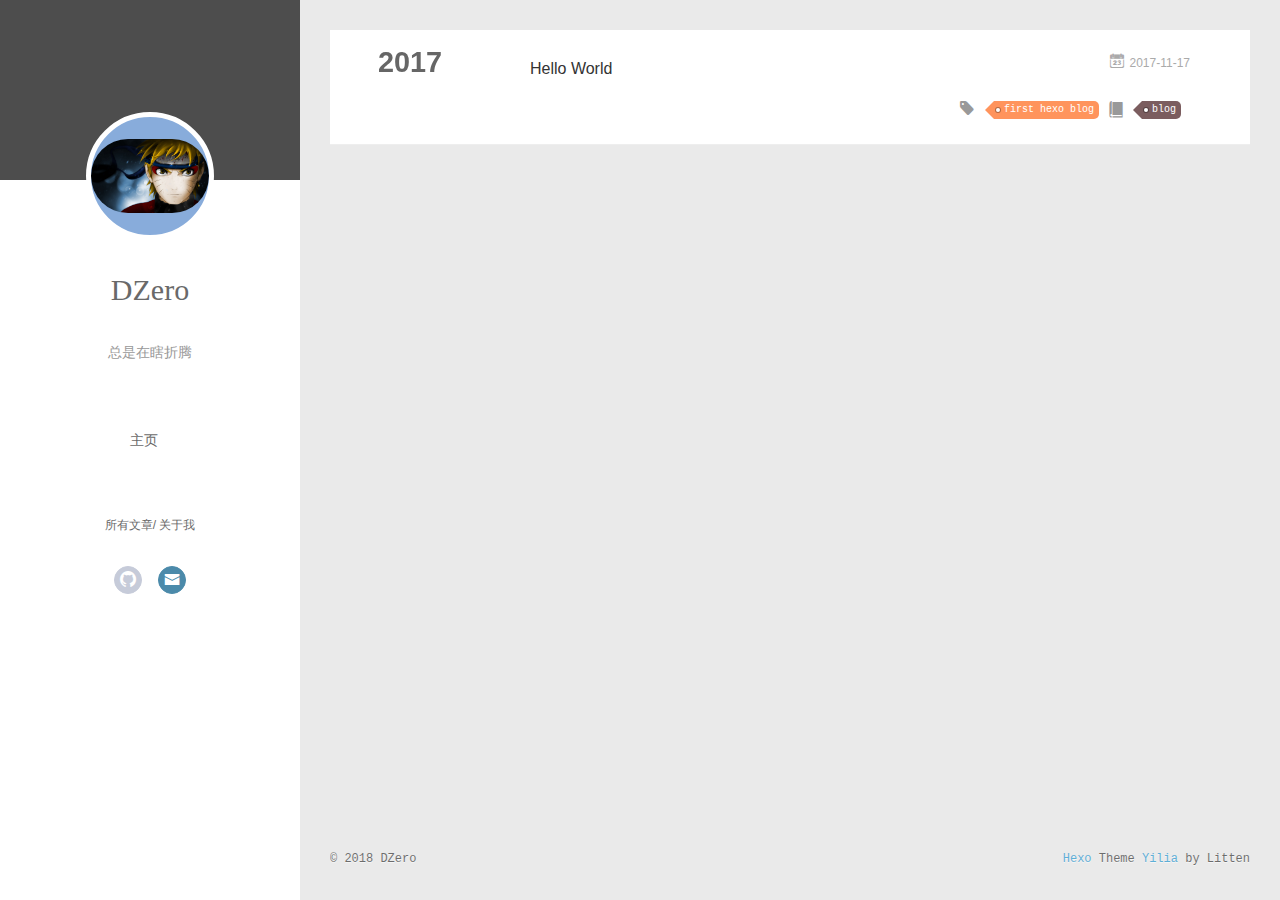
<file: archives/2017/11/index.html>
<!DOCTYPE html>
<html>
<head>
  <meta charset="utf-8">
  
  <meta name="renderer" content="webkit">
  <meta http-equiv="X-UA-Compatible" content="IE=edge" >
  <link rel="dns-prefetch" href="http://yoursite.com">
  <title>Archives: 2017/11 | DZero&#39;s Blogs</title>
  <meta name="viewport" content="width=device-width, initial-scale=1, maximum-scale=1">
  <meta property="og:type" content="website">
<meta property="og:title" content="DZero&#39;s Blogs">
<meta property="og:url" content="http://yoursite.com/archives/2017/11/index.html">
<meta property="og:site_name" content="DZero&#39;s Blogs">
<meta property="og:locale" content="zh-Hans">
<meta name="twitter:card" content="summary">
<meta name="twitter:title" content="DZero&#39;s Blogs">
  
    <link rel="alternative" href="/atom.xml" title="DZero&#39;s Blogs" type="application/atom+xml">
  
  
    <link rel="icon" href="/favicon.png">
  
  <link rel="stylesheet" type="text/css" href="/./main.0cf68a.css">
  <style type="text/css">
  
    #container.show {
      background: linear-gradient(200deg,#a0cfe4,#e8c37e);
    }
  </style>
  

  

</head>

<body>
  <div id="container" q-class="show:isCtnShow">
    <canvas id="anm-canvas" class="anm-canvas"></canvas>
    <div class="left-col" q-class="show:isShow">
      
<div class="overlay" style="background: #4d4d4d"></div>
<div class="intrude-less">
	<header id="header" class="inner">
		<a href="/" class="profilepic">
			<img src="/assets/imgs/hymr.jpg" class="js-avatar">
		</a>
		<hgroup>
		  <h1 class="header-author"><a href="/">DZero</a></h1>
		</hgroup>
		
		<p class="header-subtitle">总是在瞎折腾</p>
		

		<nav class="header-menu">
			<ul>
			
				<li><a href="/">主页</a></li>
	        
			</ul>
		</nav>
		<nav class="header-smart-menu">
    		
    			
    			<a q-on="click: openSlider(e, 'innerArchive')" href="javascript:void(0)">所有文章</a>
    			
            
    			
            
    			
    			<a q-on="click: openSlider(e, 'aboutme')" href="javascript:void(0)">关于我</a>
    			
            
		</nav>
		<nav class="header-nav">
			<div class="social">
				
					<a class="github" target="_blank" href="https://github.com/DaiZero" title="github"><i class="icon-github"></i></a>
		        
					<a class="mail" target="_blank" href="mailto:dzd624175217@gmail.com" title="mail"><i class="icon-mail"></i></a>
		        
			</div>
		</nav>
	</header>		
</div>

    </div>
    <div class="mid-col" q-class="show:isShow,hide:isShow|isFalse">
      
<nav id="mobile-nav">
  	<div class="overlay js-overlay" style="background: #4d4d4d"></div>
	<div class="btnctn js-mobile-btnctn">
  		<div class="slider-trigger list" q-on="click: openSlider(e)"><i class="icon icon-sort"></i></div>
	</div>
	<div class="intrude-less">
		<header id="header" class="inner">
			<div class="profilepic">
				<img src="/assets/imgs/hymr.jpg" class="js-avatar">
			</div>
			<hgroup>
			  <h1 class="header-author js-header-author">DZero</h1>
			</hgroup>
			
			<p class="header-subtitle"><i class="icon icon-quo-left"></i>总是在瞎折腾<i class="icon icon-quo-right"></i></p>
			
			
			
				
			
			
			
			<nav class="header-nav">
				<div class="social">
					
						<a class="github" target="_blank" href="https://github.com/DaiZero" title="github"><i class="icon-github"></i></a>
			        
						<a class="mail" target="_blank" href="mailto:dzd624175217@gmail.com" title="mail"><i class="icon-mail"></i></a>
			        
				</div>
			</nav>

			<nav class="header-menu js-header-menu">
				<ul style="width: 50%">
				
				
					<li style="width: 100%"><a href="/">主页</a></li>
		        
				</ul>
			</nav>
		</header>				
	</div>
	<div class="mobile-mask" style="display:none" q-show="isShow"></div>
</nav>

      <div id="wrapper" class="body-wrap">
        <div class="menu-l">
          <div class="canvas-wrap">
            <canvas data-colors="#eaeaea" data-sectionHeight="100" data-contentId="js-content" id="myCanvas1" class="anm-canvas"></canvas>
          </div>
          <div id="js-content" class="content-ll">
            
  
  
    
    
      
      
      <section class="archives-wrap">
        <div class="archive-year-wrap">
          <a href="/archives/2017" class="archive-year">2017</a>
        </div>
        <div class="archives">
    
    <article class="archive-article archive-type-post">
  <div class="archive-article-inner">
    <header class="archive-article-header">
      	<div class="article-meta">
	      	<a href="/2017/11/17/hello-world/" class="archive-article-date">
  	<time datetime="2017-11-17T15:11:47.836Z" itemprop="datePublished"><i class="icon-calendar icon"></i>2017-11-17</time>
</a>
        </div>
    	 
  
    <h1 itemprop="name">
      <a class="archive-article-title" href="/2017/11/17/hello-world/">Hello World</a>
    </h1>
  

        <div class="article-info info-on-right">
          
	<div class="article-tag tagcloud">
		<i class="icon-price-tags icon"></i>
		<ul class="article-tag-list">
			 
        		<li class="article-tag-list-item">
        			<a href="javascript:void(0)" class="js-tag article-tag-list-link color1">first hexo blog</a>
        		</li>
      		
		</ul>
	</div>

          
	<div class="article-category tagcloud">
		<i class="icon-book icon"></i>
		<ul class="article-tag-list">
			 
        		<li class="article-tag-list-item">
        			<a href="/categories/blog//" class="article-tag-list-link color5">blog</a>
        		</li>
      		
		</ul>
	</div>


        </div>
        <div class="clearfix"></div>
    </header>
  </div>
</article>
  
  
    </div></section>
  

    


          </div>
        </div>
      </div>
      <footer id="footer">
  <div class="outer">
    <div id="footer-info">
    	<div class="footer-left">
    		&copy; 2018 DZero
    	</div>
      	<div class="footer-right">
      		<a href="http://hexo.io/" target="_blank">Hexo</a>  Theme <a href="https://github.com/litten/hexo-theme-yilia" target="_blank">Yilia</a> by Litten
      	</div>
    </div>
  </div>
</footer>
    </div>
    <script>
	var yiliaConfig = {
		mathjax: true,
		isHome: false,
		isPost: false,
		isArchive: true,
		isTag: false,
		isCategory: false,
		open_in_new: false,
		toc_hide_index: true,
		root: "/",
		innerArchive: true,
		showTags: false
	}
</script>

<script>!function(t){function n(e){if(r[e])return r[e].exports;var i=r[e]={exports:{},id:e,loaded:!1};return t[e].call(i.exports,i,i.exports,n),i.loaded=!0,i.exports}var r={};n.m=t,n.c=r,n.p="./",n(0)}([function(t,n,r){r(195),t.exports=r(191)},function(t,n,r){var e=r(3),i=r(52),o=r(27),u=r(28),c=r(53),f="prototype",a=function(t,n,r){var s,l,h,v,p=t&a.F,d=t&a.G,y=t&a.S,g=t&a.P,b=t&a.B,m=d?e:y?e[n]||(e[n]={}):(e[n]||{})[f],x=d?i:i[n]||(i[n]={}),w=x[f]||(x[f]={});d&&(r=n);for(s in r)l=!p&&m&&void 0!==m[s],h=(l?m:r)[s],v=b&&l?c(h,e):g&&"function"==typeof h?c(Function.call,h):h,m&&u(m,s,h,t&a.U),x[s]!=h&&o(x,s,v),g&&w[s]!=h&&(w[s]=h)};e.core=i,a.F=1,a.G=2,a.S=4,a.P=8,a.B=16,a.W=32,a.U=64,a.R=128,t.exports=a},function(t,n,r){var e=r(6);t.exports=function(t){if(!e(t))throw TypeError(t+" is not an object!");return t}},function(t,n){var r=t.exports="undefined"!=typeof window&&window.Math==Math?window:"undefined"!=typeof self&&self.Math==Math?self:Function("return this")();"number"==typeof __g&&(__g=r)},function(t,n){t.exports=function(t){try{return!!t()}catch(t){return!0}}},function(t,n){var r=t.exports="undefined"!=typeof window&&window.Math==Math?window:"undefined"!=typeof self&&self.Math==Math?self:Function("return this")();"number"==typeof __g&&(__g=r)},function(t,n){t.exports=function(t){return"object"==typeof t?null!==t:"function"==typeof t}},function(t,n,r){var e=r(126)("wks"),i=r(76),o=r(3).Symbol,u="function"==typeof o;(t.exports=function(t){return e[t]||(e[t]=u&&o[t]||(u?o:i)("Symbol."+t))}).store=e},function(t,n){var r={}.hasOwnProperty;t.exports=function(t,n){return r.call(t,n)}},function(t,n,r){var e=r(94),i=r(33);t.exports=function(t){return e(i(t))}},function(t,n,r){t.exports=!r(4)(function(){return 7!=Object.defineProperty({},"a",{get:function(){return 7}}).a})},function(t,n,r){var e=r(2),i=r(167),o=r(50),u=Object.defineProperty;n.f=r(10)?Object.defineProperty:function(t,n,r){if(e(t),n=o(n,!0),e(r),i)try{return u(t,n,r)}catch(t){}if("get"in r||"set"in r)throw TypeError("Accessors not supported!");return"value"in r&&(t[n]=r.value),t}},function(t,n,r){t.exports=!r(18)(function(){return 7!=Object.defineProperty({},"a",{get:function(){return 7}}).a})},function(t,n,r){var e=r(14),i=r(22);t.exports=r(12)?function(t,n,r){return e.f(t,n,i(1,r))}:function(t,n,r){return t[n]=r,t}},function(t,n,r){var e=r(20),i=r(58),o=r(42),u=Object.defineProperty;n.f=r(12)?Object.defineProperty:function(t,n,r){if(e(t),n=o(n,!0),e(r),i)try{return u(t,n,r)}catch(t){}if("get"in r||"set"in r)throw TypeError("Accessors not supported!");return"value"in r&&(t[n]=r.value),t}},function(t,n,r){var e=r(40)("wks"),i=r(23),o=r(5).Symbol,u="function"==typeof o;(t.exports=function(t){return e[t]||(e[t]=u&&o[t]||(u?o:i)("Symbol."+t))}).store=e},function(t,n,r){var e=r(67),i=Math.min;t.exports=function(t){return t>0?i(e(t),9007199254740991):0}},function(t,n,r){var e=r(46);t.exports=function(t){return Object(e(t))}},function(t,n){t.exports=function(t){try{return!!t()}catch(t){return!0}}},function(t,n,r){var e=r(63),i=r(34);t.exports=Object.keys||function(t){return e(t,i)}},function(t,n,r){var e=r(21);t.exports=function(t){if(!e(t))throw TypeError(t+" is not an object!");return t}},function(t,n){t.exports=function(t){return"object"==typeof t?null!==t:"function"==typeof t}},function(t,n){t.exports=function(t,n){return{enumerable:!(1&t),configurable:!(2&t),writable:!(4&t),value:n}}},function(t,n){var r=0,e=Math.random();t.exports=function(t){return"Symbol(".concat(void 0===t?"":t,")_",(++r+e).toString(36))}},function(t,n){var r={}.hasOwnProperty;t.exports=function(t,n){return r.call(t,n)}},function(t,n){var r=t.exports={version:"2.4.0"};"number"==typeof __e&&(__e=r)},function(t,n){t.exports=function(t){if("function"!=typeof t)throw TypeError(t+" is not a function!");return t}},function(t,n,r){var e=r(11),i=r(66);t.exports=r(10)?function(t,n,r){return e.f(t,n,i(1,r))}:function(t,n,r){return t[n]=r,t}},function(t,n,r){var e=r(3),i=r(27),o=r(24),u=r(76)("src"),c="toString",f=Function[c],a=(""+f).split(c);r(52).inspectSource=function(t){return f.call(t)},(t.exports=function(t,n,r,c){var f="function"==typeof r;f&&(o(r,"name")||i(r,"name",n)),t[n]!==r&&(f&&(o(r,u)||i(r,u,t[n]?""+t[n]:a.join(String(n)))),t===e?t[n]=r:c?t[n]?t[n]=r:i(t,n,r):(delete t[n],i(t,n,r)))})(Function.prototype,c,function(){return"function"==typeof this&&this[u]||f.call(this)})},function(t,n,r){var e=r(1),i=r(4),o=r(46),u=function(t,n,r,e){var i=String(o(t)),u="<"+n;return""!==r&&(u+=" "+r+'="'+String(e).replace(/"/g,"&quot;")+'"'),u+">"+i+"</"+n+">"};t.exports=function(t,n){var r={};r[t]=n(u),e(e.P+e.F*i(function(){var n=""[t]('"');return n!==n.toLowerCase()||n.split('"').length>3}),"String",r)}},function(t,n,r){var e=r(115),i=r(46);t.exports=function(t){return e(i(t))}},function(t,n,r){var e=r(116),i=r(66),o=r(30),u=r(50),c=r(24),f=r(167),a=Object.getOwnPropertyDescriptor;n.f=r(10)?a:function(t,n){if(t=o(t),n=u(n,!0),f)try{return a(t,n)}catch(t){}if(c(t,n))return i(!e.f.call(t,n),t[n])}},function(t,n,r){var e=r(24),i=r(17),o=r(145)("IE_PROTO"),u=Object.prototype;t.exports=Object.getPrototypeOf||function(t){return t=i(t),e(t,o)?t[o]:"function"==typeof t.constructor&&t instanceof t.constructor?t.constructor.prototype:t instanceof Object?u:null}},function(t,n){t.exports=function(t){if(void 0==t)throw TypeError("Can't call method on  "+t);return t}},function(t,n){t.exports="constructor,hasOwnProperty,isPrototypeOf,propertyIsEnumerable,toLocaleString,toString,valueOf".split(",")},function(t,n){t.exports={}},function(t,n){t.exports=!0},function(t,n){n.f={}.propertyIsEnumerable},function(t,n,r){var e=r(14).f,i=r(8),o=r(15)("toStringTag");t.exports=function(t,n,r){t&&!i(t=r?t:t.prototype,o)&&e(t,o,{configurable:!0,value:n})}},function(t,n,r){var e=r(40)("keys"),i=r(23);t.exports=function(t){return e[t]||(e[t]=i(t))}},function(t,n,r){var e=r(5),i="__core-js_shared__",o=e[i]||(e[i]={});t.exports=function(t){return o[t]||(o[t]={})}},function(t,n){var r=Math.ceil,e=Math.floor;t.exports=function(t){return isNaN(t=+t)?0:(t>0?e:r)(t)}},function(t,n,r){var e=r(21);t.exports=function(t,n){if(!e(t))return t;var r,i;if(n&&"function"==typeof(r=t.toString)&&!e(i=r.call(t)))return i;if("function"==typeof(r=t.valueOf)&&!e(i=r.call(t)))return i;if(!n&&"function"==typeof(r=t.toString)&&!e(i=r.call(t)))return i;throw TypeError("Can't convert object to primitive value")}},function(t,n,r){var e=r(5),i=r(25),o=r(36),u=r(44),c=r(14).f;t.exports=function(t){var n=i.Symbol||(i.Symbol=o?{}:e.Symbol||{});"_"==t.charAt(0)||t in n||c(n,t,{value:u.f(t)})}},function(t,n,r){n.f=r(15)},function(t,n){var r={}.toString;t.exports=function(t){return r.call(t).slice(8,-1)}},function(t,n){t.exports=function(t){if(void 0==t)throw TypeError("Can't call method on  "+t);return t}},function(t,n,r){var e=r(4);t.exports=function(t,n){return!!t&&e(function(){n?t.call(null,function(){},1):t.call(null)})}},function(t,n,r){var e=r(53),i=r(115),o=r(17),u=r(16),c=r(203);t.exports=function(t,n){var r=1==t,f=2==t,a=3==t,s=4==t,l=6==t,h=5==t||l,v=n||c;return function(n,c,p){for(var d,y,g=o(n),b=i(g),m=e(c,p,3),x=u(b.length),w=0,S=r?v(n,x):f?v(n,0):void 0;x>w;w++)if((h||w in b)&&(d=b[w],y=m(d,w,g),t))if(r)S[w]=y;else if(y)switch(t){case 3:return!0;case 5:return d;case 6:return w;case 2:S.push(d)}else if(s)return!1;return l?-1:a||s?s:S}}},function(t,n,r){var e=r(1),i=r(52),o=r(4);t.exports=function(t,n){var r=(i.Object||{})[t]||Object[t],u={};u[t]=n(r),e(e.S+e.F*o(function(){r(1)}),"Object",u)}},function(t,n,r){var e=r(6);t.exports=function(t,n){if(!e(t))return t;var r,i;if(n&&"function"==typeof(r=t.toString)&&!e(i=r.call(t)))return i;if("function"==typeof(r=t.valueOf)&&!e(i=r.call(t)))return i;if(!n&&"function"==typeof(r=t.toString)&&!e(i=r.call(t)))return i;throw TypeError("Can't convert object to primitive value")}},function(t,n,r){var e=r(5),i=r(25),o=r(91),u=r(13),c="prototype",f=function(t,n,r){var a,s,l,h=t&f.F,v=t&f.G,p=t&f.S,d=t&f.P,y=t&f.B,g=t&f.W,b=v?i:i[n]||(i[n]={}),m=b[c],x=v?e:p?e[n]:(e[n]||{})[c];v&&(r=n);for(a in r)(s=!h&&x&&void 0!==x[a])&&a in b||(l=s?x[a]:r[a],b[a]=v&&"function"!=typeof x[a]?r[a]:y&&s?o(l,e):g&&x[a]==l?function(t){var n=function(n,r,e){if(this instanceof t){switch(arguments.length){case 0:return new t;case 1:return new t(n);case 2:return new t(n,r)}return new t(n,r,e)}return t.apply(this,arguments)};return n[c]=t[c],n}(l):d&&"function"==typeof l?o(Function.call,l):l,d&&((b.virtual||(b.virtual={}))[a]=l,t&f.R&&m&&!m[a]&&u(m,a,l)))};f.F=1,f.G=2,f.S=4,f.P=8,f.B=16,f.W=32,f.U=64,f.R=128,t.exports=f},function(t,n){var r=t.exports={version:"2.4.0"};"number"==typeof __e&&(__e=r)},function(t,n,r){var e=r(26);t.exports=function(t,n,r){if(e(t),void 0===n)return t;switch(r){case 1:return function(r){return t.call(n,r)};case 2:return function(r,e){return t.call(n,r,e)};case 3:return function(r,e,i){return t.call(n,r,e,i)}}return function(){return t.apply(n,arguments)}}},function(t,n,r){var e=r(183),i=r(1),o=r(126)("metadata"),u=o.store||(o.store=new(r(186))),c=function(t,n,r){var i=u.get(t);if(!i){if(!r)return;u.set(t,i=new e)}var o=i.get(n);if(!o){if(!r)return;i.set(n,o=new e)}return o},f=function(t,n,r){var e=c(n,r,!1);return void 0!==e&&e.has(t)},a=function(t,n,r){var e=c(n,r,!1);return void 0===e?void 0:e.get(t)},s=function(t,n,r,e){c(r,e,!0).set(t,n)},l=function(t,n){var r=c(t,n,!1),e=[];return r&&r.forEach(function(t,n){e.push(n)}),e},h=function(t){return void 0===t||"symbol"==typeof t?t:String(t)},v=function(t){i(i.S,"Reflect",t)};t.exports={store:u,map:c,has:f,get:a,set:s,keys:l,key:h,exp:v}},function(t,n,r){"use strict";if(r(10)){var e=r(69),i=r(3),o=r(4),u=r(1),c=r(127),f=r(152),a=r(53),s=r(68),l=r(66),h=r(27),v=r(73),p=r(67),d=r(16),y=r(75),g=r(50),b=r(24),m=r(180),x=r(114),w=r(6),S=r(17),_=r(137),O=r(70),E=r(32),P=r(71).f,j=r(154),F=r(76),M=r(7),A=r(48),N=r(117),T=r(146),I=r(155),k=r(80),L=r(123),R=r(74),C=r(130),D=r(160),U=r(11),W=r(31),G=U.f,B=W.f,V=i.RangeError,z=i.TypeError,q=i.Uint8Array,K="ArrayBuffer",J="Shared"+K,Y="BYTES_PER_ELEMENT",H="prototype",$=Array[H],X=f.ArrayBuffer,Q=f.DataView,Z=A(0),tt=A(2),nt=A(3),rt=A(4),et=A(5),it=A(6),ot=N(!0),ut=N(!1),ct=I.values,ft=I.keys,at=I.entries,st=$.lastIndexOf,lt=$.reduce,ht=$.reduceRight,vt=$.join,pt=$.sort,dt=$.slice,yt=$.toString,gt=$.toLocaleString,bt=M("iterator"),mt=M("toStringTag"),xt=F("typed_constructor"),wt=F("def_constructor"),St=c.CONSTR,_t=c.TYPED,Ot=c.VIEW,Et="Wrong length!",Pt=A(1,function(t,n){return Tt(T(t,t[wt]),n)}),jt=o(function(){return 1===new q(new Uint16Array([1]).buffer)[0]}),Ft=!!q&&!!q[H].set&&o(function(){new q(1).set({})}),Mt=function(t,n){if(void 0===t)throw z(Et);var r=+t,e=d(t);if(n&&!m(r,e))throw V(Et);return e},At=function(t,n){var r=p(t);if(r<0||r%n)throw V("Wrong offset!");return r},Nt=function(t){if(w(t)&&_t in t)return t;throw z(t+" is not a typed array!")},Tt=function(t,n){if(!(w(t)&&xt in t))throw z("It is not a typed array constructor!");return new t(n)},It=function(t,n){return kt(T(t,t[wt]),n)},kt=function(t,n){for(var r=0,e=n.length,i=Tt(t,e);e>r;)i[r]=n[r++];return i},Lt=function(t,n,r){G(t,n,{get:function(){return this._d[r]}})},Rt=function(t){var n,r,e,i,o,u,c=S(t),f=arguments.length,s=f>1?arguments[1]:void 0,l=void 0!==s,h=j(c);if(void 0!=h&&!_(h)){for(u=h.call(c),e=[],n=0;!(o=u.next()).done;n++)e.push(o.value);c=e}for(l&&f>2&&(s=a(s,arguments[2],2)),n=0,r=d(c.length),i=Tt(this,r);r>n;n++)i[n]=l?s(c[n],n):c[n];return i},Ct=function(){for(var t=0,n=arguments.length,r=Tt(this,n);n>t;)r[t]=arguments[t++];return r},Dt=!!q&&o(function(){gt.call(new q(1))}),Ut=function(){return gt.apply(Dt?dt.call(Nt(this)):Nt(this),arguments)},Wt={copyWithin:function(t,n){return D.call(Nt(this),t,n,arguments.length>2?arguments[2]:void 0)},every:function(t){return rt(Nt(this),t,arguments.length>1?arguments[1]:void 0)},fill:function(t){return C.apply(Nt(this),arguments)},filter:function(t){return It(this,tt(Nt(this),t,arguments.length>1?arguments[1]:void 0))},find:function(t){return et(Nt(this),t,arguments.length>1?arguments[1]:void 0)},findIndex:function(t){return it(Nt(this),t,arguments.length>1?arguments[1]:void 0)},forEach:function(t){Z(Nt(this),t,arguments.length>1?arguments[1]:void 0)},indexOf:function(t){return ut(Nt(this),t,arguments.length>1?arguments[1]:void 0)},includes:function(t){return ot(Nt(this),t,arguments.length>1?arguments[1]:void 0)},join:function(t){return vt.apply(Nt(this),arguments)},lastIndexOf:function(t){return st.apply(Nt(this),arguments)},map:function(t){return Pt(Nt(this),t,arguments.length>1?arguments[1]:void 0)},reduce:function(t){return lt.apply(Nt(this),arguments)},reduceRight:function(t){return ht.apply(Nt(this),arguments)},reverse:function(){for(var t,n=this,r=Nt(n).length,e=Math.floor(r/2),i=0;i<e;)t=n[i],n[i++]=n[--r],n[r]=t;return n},some:function(t){return nt(Nt(this),t,arguments.length>1?arguments[1]:void 0)},sort:function(t){return pt.call(Nt(this),t)},subarray:function(t,n){var r=Nt(this),e=r.length,i=y(t,e);return new(T(r,r[wt]))(r.buffer,r.byteOffset+i*r.BYTES_PER_ELEMENT,d((void 0===n?e:y(n,e))-i))}},Gt=function(t,n){return It(this,dt.call(Nt(this),t,n))},Bt=function(t){Nt(this);var n=At(arguments[1],1),r=this.length,e=S(t),i=d(e.length),o=0;if(i+n>r)throw V(Et);for(;o<i;)this[n+o]=e[o++]},Vt={entries:function(){return at.call(Nt(this))},keys:function(){return ft.call(Nt(this))},values:function(){return ct.call(Nt(this))}},zt=function(t,n){return w(t)&&t[_t]&&"symbol"!=typeof n&&n in t&&String(+n)==String(n)},qt=function(t,n){return zt(t,n=g(n,!0))?l(2,t[n]):B(t,n)},Kt=function(t,n,r){return!(zt(t,n=g(n,!0))&&w(r)&&b(r,"value"))||b(r,"get")||b(r,"set")||r.configurable||b(r,"writable")&&!r.writable||b(r,"enumerable")&&!r.enumerable?G(t,n,r):(t[n]=r.value,t)};St||(W.f=qt,U.f=Kt),u(u.S+u.F*!St,"Object",{getOwnPropertyDescriptor:qt,defineProperty:Kt}),o(function(){yt.call({})})&&(yt=gt=function(){return vt.call(this)});var Jt=v({},Wt);v(Jt,Vt),h(Jt,bt,Vt.values),v(Jt,{slice:Gt,set:Bt,constructor:function(){},toString:yt,toLocaleString:Ut}),Lt(Jt,"buffer","b"),Lt(Jt,"byteOffset","o"),Lt(Jt,"byteLength","l"),Lt(Jt,"length","e"),G(Jt,mt,{get:function(){return this[_t]}}),t.exports=function(t,n,r,f){f=!!f;var a=t+(f?"Clamped":"")+"Array",l="Uint8Array"!=a,v="get"+t,p="set"+t,y=i[a],g=y||{},b=y&&E(y),m=!y||!c.ABV,S={},_=y&&y[H],j=function(t,r){var e=t._d;return e.v[v](r*n+e.o,jt)},F=function(t,r,e){var i=t._d;f&&(e=(e=Math.round(e))<0?0:e>255?255:255&e),i.v[p](r*n+i.o,e,jt)},M=function(t,n){G(t,n,{get:function(){return j(this,n)},set:function(t){return F(this,n,t)},enumerable:!0})};m?(y=r(function(t,r,e,i){s(t,y,a,"_d");var o,u,c,f,l=0,v=0;if(w(r)){if(!(r instanceof X||(f=x(r))==K||f==J))return _t in r?kt(y,r):Rt.call(y,r);o=r,v=At(e,n);var p=r.byteLength;if(void 0===i){if(p%n)throw V(Et);if((u=p-v)<0)throw V(Et)}else if((u=d(i)*n)+v>p)throw V(Et);c=u/n}else c=Mt(r,!0),u=c*n,o=new X(u);for(h(t,"_d",{b:o,o:v,l:u,e:c,v:new Q(o)});l<c;)M(t,l++)}),_=y[H]=O(Jt),h(_,"constructor",y)):L(function(t){new y(null),new y(t)},!0)||(y=r(function(t,r,e,i){s(t,y,a);var o;return w(r)?r instanceof X||(o=x(r))==K||o==J?void 0!==i?new g(r,At(e,n),i):void 0!==e?new g(r,At(e,n)):new g(r):_t in r?kt(y,r):Rt.call(y,r):new g(Mt(r,l))}),Z(b!==Function.prototype?P(g).concat(P(b)):P(g),function(t){t in y||h(y,t,g[t])}),y[H]=_,e||(_.constructor=y));var A=_[bt],N=!!A&&("values"==A.name||void 0==A.name),T=Vt.values;h(y,xt,!0),h(_,_t,a),h(_,Ot,!0),h(_,wt,y),(f?new y(1)[mt]==a:mt in _)||G(_,mt,{get:function(){return a}}),S[a]=y,u(u.G+u.W+u.F*(y!=g),S),u(u.S,a,{BYTES_PER_ELEMENT:n,from:Rt,of:Ct}),Y in _||h(_,Y,n),u(u.P,a,Wt),R(a),u(u.P+u.F*Ft,a,{set:Bt}),u(u.P+u.F*!N,a,Vt),u(u.P+u.F*(_.toString!=yt),a,{toString:yt}),u(u.P+u.F*o(function(){new y(1).slice()}),a,{slice:Gt}),u(u.P+u.F*(o(function(){return[1,2].toLocaleString()!=new y([1,2]).toLocaleString()})||!o(function(){_.toLocaleString.call([1,2])})),a,{toLocaleString:Ut}),k[a]=N?A:T,e||N||h(_,bt,T)}}else t.exports=function(){}},function(t,n){var r={}.toString;t.exports=function(t){return r.call(t).slice(8,-1)}},function(t,n,r){var e=r(21),i=r(5).document,o=e(i)&&e(i.createElement);t.exports=function(t){return o?i.createElement(t):{}}},function(t,n,r){t.exports=!r(12)&&!r(18)(function(){return 7!=Object.defineProperty(r(57)("div"),"a",{get:function(){return 7}}).a})},function(t,n,r){"use strict";var e=r(36),i=r(51),o=r(64),u=r(13),c=r(8),f=r(35),a=r(96),s=r(38),l=r(103),h=r(15)("iterator"),v=!([].keys&&"next"in[].keys()),p="keys",d="values",y=function(){return this};t.exports=function(t,n,r,g,b,m,x){a(r,n,g);var w,S,_,O=function(t){if(!v&&t in F)return F[t];switch(t){case p:case d:return function(){return new r(this,t)}}return function(){return new r(this,t)}},E=n+" Iterator",P=b==d,j=!1,F=t.prototype,M=F[h]||F["@@iterator"]||b&&F[b],A=M||O(b),N=b?P?O("entries"):A:void 0,T="Array"==n?F.entries||M:M;if(T&&(_=l(T.call(new t)))!==Object.prototype&&(s(_,E,!0),e||c(_,h)||u(_,h,y)),P&&M&&M.name!==d&&(j=!0,A=function(){return M.call(this)}),e&&!x||!v&&!j&&F[h]||u(F,h,A),f[n]=A,f[E]=y,b)if(w={values:P?A:O(d),keys:m?A:O(p),entries:N},x)for(S in w)S in F||o(F,S,w[S]);else i(i.P+i.F*(v||j),n,w);return w}},function(t,n,r){var e=r(20),i=r(100),o=r(34),u=r(39)("IE_PROTO"),c=function(){},f="prototype",a=function(){var t,n=r(57)("iframe"),e=o.length;for(n.style.display="none",r(93).appendChild(n),n.src="javascript:",t=n.contentWindow.document,t.open(),t.write("<script>document.F=Object<\/script>"),t.close(),a=t.F;e--;)delete a[f][o[e]];return a()};t.exports=Object.create||function(t,n){var r;return null!==t?(c[f]=e(t),r=new c,c[f]=null,r[u]=t):r=a(),void 0===n?r:i(r,n)}},function(t,n,r){var e=r(63),i=r(34).concat("length","prototype");n.f=Object.getOwnPropertyNames||function(t){return e(t,i)}},function(t,n){n.f=Object.getOwnPropertySymbols},function(t,n,r){var e=r(8),i=r(9),o=r(90)(!1),u=r(39)("IE_PROTO");t.exports=function(t,n){var r,c=i(t),f=0,a=[];for(r in c)r!=u&&e(c,r)&&a.push(r);for(;n.length>f;)e(c,r=n[f++])&&(~o(a,r)||a.push(r));return a}},function(t,n,r){t.exports=r(13)},function(t,n,r){var e=r(76)("meta"),i=r(6),o=r(24),u=r(11).f,c=0,f=Object.isExtensible||function(){return!0},a=!r(4)(function(){return f(Object.preventExtensions({}))}),s=function(t){u(t,e,{value:{i:"O"+ ++c,w:{}}})},l=function(t,n){if(!i(t))return"symbol"==typeof t?t:("string"==typeof t?"S":"P")+t;if(!o(t,e)){if(!f(t))return"F";if(!n)return"E";s(t)}return t[e].i},h=function(t,n){if(!o(t,e)){if(!f(t))return!0;if(!n)return!1;s(t)}return t[e].w},v=function(t){return a&&p.NEED&&f(t)&&!o(t,e)&&s(t),t},p=t.exports={KEY:e,NEED:!1,fastKey:l,getWeak:h,onFreeze:v}},function(t,n){t.exports=function(t,n){return{enumerable:!(1&t),configurable:!(2&t),writable:!(4&t),value:n}}},function(t,n){var r=Math.ceil,e=Math.floor;t.exports=function(t){return isNaN(t=+t)?0:(t>0?e:r)(t)}},function(t,n){t.exports=function(t,n,r,e){if(!(t instanceof n)||void 0!==e&&e in t)throw TypeError(r+": incorrect invocation!");return t}},function(t,n){t.exports=!1},function(t,n,r){var e=r(2),i=r(173),o=r(133),u=r(145)("IE_PROTO"),c=function(){},f="prototype",a=function(){var t,n=r(132)("iframe"),e=o.length;for(n.style.display="none",r(135).appendChild(n),n.src="javascript:",t=n.contentWindow.document,t.open(),t.write("<script>document.F=Object<\/script>"),t.close(),a=t.F;e--;)delete a[f][o[e]];return a()};t.exports=Object.create||function(t,n){var r;return null!==t?(c[f]=e(t),r=new c,c[f]=null,r[u]=t):r=a(),void 0===n?r:i(r,n)}},function(t,n,r){var e=r(175),i=r(133).concat("length","prototype");n.f=Object.getOwnPropertyNames||function(t){return e(t,i)}},function(t,n,r){var e=r(175),i=r(133);t.exports=Object.keys||function(t){return e(t,i)}},function(t,n,r){var e=r(28);t.exports=function(t,n,r){for(var i in n)e(t,i,n[i],r);return t}},function(t,n,r){"use strict";var e=r(3),i=r(11),o=r(10),u=r(7)("species");t.exports=function(t){var n=e[t];o&&n&&!n[u]&&i.f(n,u,{configurable:!0,get:function(){return this}})}},function(t,n,r){var e=r(67),i=Math.max,o=Math.min;t.exports=function(t,n){return t=e(t),t<0?i(t+n,0):o(t,n)}},function(t,n){var r=0,e=Math.random();t.exports=function(t){return"Symbol(".concat(void 0===t?"":t,")_",(++r+e).toString(36))}},function(t,n,r){var e=r(33);t.exports=function(t){return Object(e(t))}},function(t,n,r){var e=r(7)("unscopables"),i=Array.prototype;void 0==i[e]&&r(27)(i,e,{}),t.exports=function(t){i[e][t]=!0}},function(t,n,r){var e=r(53),i=r(169),o=r(137),u=r(2),c=r(16),f=r(154),a={},s={},n=t.exports=function(t,n,r,l,h){var v,p,d,y,g=h?function(){return t}:f(t),b=e(r,l,n?2:1),m=0;if("function"!=typeof g)throw TypeError(t+" is not iterable!");if(o(g)){for(v=c(t.length);v>m;m++)if((y=n?b(u(p=t[m])[0],p[1]):b(t[m]))===a||y===s)return y}else for(d=g.call(t);!(p=d.next()).done;)if((y=i(d,b,p.value,n))===a||y===s)return y};n.BREAK=a,n.RETURN=s},function(t,n){t.exports={}},function(t,n,r){var e=r(11).f,i=r(24),o=r(7)("toStringTag");t.exports=function(t,n,r){t&&!i(t=r?t:t.prototype,o)&&e(t,o,{configurable:!0,value:n})}},function(t,n,r){var e=r(1),i=r(46),o=r(4),u=r(150),c="["+u+"]",f="​",a=RegExp("^"+c+c+"*"),s=RegExp(c+c+"*$"),l=function(t,n,r){var i={},c=o(function(){return!!u[t]()||f[t]()!=f}),a=i[t]=c?n(h):u[t];r&&(i[r]=a),e(e.P+e.F*c,"String",i)},h=l.trim=function(t,n){return t=String(i(t)),1&n&&(t=t.replace(a,"")),2&n&&(t=t.replace(s,"")),t};t.exports=l},function(t,n,r){t.exports={default:r(86),__esModule:!0}},function(t,n,r){t.exports={default:r(87),__esModule:!0}},function(t,n,r){"use strict";function e(t){return t&&t.__esModule?t:{default:t}}n.__esModule=!0;var i=r(84),o=e(i),u=r(83),c=e(u),f="function"==typeof c.default&&"symbol"==typeof o.default?function(t){return typeof t}:function(t){return t&&"function"==typeof c.default&&t.constructor===c.default&&t!==c.default.prototype?"symbol":typeof t};n.default="function"==typeof c.default&&"symbol"===f(o.default)?function(t){return void 0===t?"undefined":f(t)}:function(t){return t&&"function"==typeof c.default&&t.constructor===c.default&&t!==c.default.prototype?"symbol":void 0===t?"undefined":f(t)}},function(t,n,r){r(110),r(108),r(111),r(112),t.exports=r(25).Symbol},function(t,n,r){r(109),r(113),t.exports=r(44).f("iterator")},function(t,n){t.exports=function(t){if("function"!=typeof t)throw TypeError(t+" is not a function!");return t}},function(t,n){t.exports=function(){}},function(t,n,r){var e=r(9),i=r(106),o=r(105);t.exports=function(t){return function(n,r,u){var c,f=e(n),a=i(f.length),s=o(u,a);if(t&&r!=r){for(;a>s;)if((c=f[s++])!=c)return!0}else for(;a>s;s++)if((t||s in f)&&f[s]===r)return t||s||0;return!t&&-1}}},function(t,n,r){var e=r(88);t.exports=function(t,n,r){if(e(t),void 0===n)return t;switch(r){case 1:return function(r){return t.call(n,r)};case 2:return function(r,e){return t.call(n,r,e)};case 3:return function(r,e,i){return t.call(n,r,e,i)}}return function(){return t.apply(n,arguments)}}},function(t,n,r){var e=r(19),i=r(62),o=r(37);t.exports=function(t){var n=e(t),r=i.f;if(r)for(var u,c=r(t),f=o.f,a=0;c.length>a;)f.call(t,u=c[a++])&&n.push(u);return n}},function(t,n,r){t.exports=r(5).document&&document.documentElement},function(t,n,r){var e=r(56);t.exports=Object("z").propertyIsEnumerable(0)?Object:function(t){return"String"==e(t)?t.split(""):Object(t)}},function(t,n,r){var e=r(56);t.exports=Array.isArray||function(t){return"Array"==e(t)}},function(t,n,r){"use strict";var e=r(60),i=r(22),o=r(38),u={};r(13)(u,r(15)("iterator"),function(){return this}),t.exports=function(t,n,r){t.prototype=e(u,{next:i(1,r)}),o(t,n+" Iterator")}},function(t,n){t.exports=function(t,n){return{value:n,done:!!t}}},function(t,n,r){var e=r(19),i=r(9);t.exports=function(t,n){for(var r,o=i(t),u=e(o),c=u.length,f=0;c>f;)if(o[r=u[f++]]===n)return r}},function(t,n,r){var e=r(23)("meta"),i=r(21),o=r(8),u=r(14).f,c=0,f=Object.isExtensible||function(){return!0},a=!r(18)(function(){return f(Object.preventExtensions({}))}),s=function(t){u(t,e,{value:{i:"O"+ ++c,w:{}}})},l=function(t,n){if(!i(t))return"symbol"==typeof t?t:("string"==typeof t?"S":"P")+t;if(!o(t,e)){if(!f(t))return"F";if(!n)return"E";s(t)}return t[e].i},h=function(t,n){if(!o(t,e)){if(!f(t))return!0;if(!n)return!1;s(t)}return t[e].w},v=function(t){return a&&p.NEED&&f(t)&&!o(t,e)&&s(t),t},p=t.exports={KEY:e,NEED:!1,fastKey:l,getWeak:h,onFreeze:v}},function(t,n,r){var e=r(14),i=r(20),o=r(19);t.exports=r(12)?Object.defineProperties:function(t,n){i(t);for(var r,u=o(n),c=u.length,f=0;c>f;)e.f(t,r=u[f++],n[r]);return t}},function(t,n,r){var e=r(37),i=r(22),o=r(9),u=r(42),c=r(8),f=r(58),a=Object.getOwnPropertyDescriptor;n.f=r(12)?a:function(t,n){if(t=o(t),n=u(n,!0),f)try{return a(t,n)}catch(t){}if(c(t,n))return i(!e.f.call(t,n),t[n])}},function(t,n,r){var e=r(9),i=r(61).f,o={}.toString,u="object"==typeof window&&window&&Object.getOwnPropertyNames?Object.getOwnPropertyNames(window):[],c=function(t){try{return i(t)}catch(t){return u.slice()}};t.exports.f=function(t){return u&&"[object Window]"==o.call(t)?c(t):i(e(t))}},function(t,n,r){var e=r(8),i=r(77),o=r(39)("IE_PROTO"),u=Object.prototype;t.exports=Object.getPrototypeOf||function(t){return t=i(t),e(t,o)?t[o]:"function"==typeof t.constructor&&t instanceof t.constructor?t.constructor.prototype:t instanceof Object?u:null}},function(t,n,r){var e=r(41),i=r(33);t.exports=function(t){return function(n,r){var o,u,c=String(i(n)),f=e(r),a=c.length;return f<0||f>=a?t?"":void 0:(o=c.charCodeAt(f),o<55296||o>56319||f+1===a||(u=c.charCodeAt(f+1))<56320||u>57343?t?c.charAt(f):o:t?c.slice(f,f+2):u-56320+(o-55296<<10)+65536)}}},function(t,n,r){var e=r(41),i=Math.max,o=Math.min;t.exports=function(t,n){return t=e(t),t<0?i(t+n,0):o(t,n)}},function(t,n,r){var e=r(41),i=Math.min;t.exports=function(t){return t>0?i(e(t),9007199254740991):0}},function(t,n,r){"use strict";var e=r(89),i=r(97),o=r(35),u=r(9);t.exports=r(59)(Array,"Array",function(t,n){this._t=u(t),this._i=0,this._k=n},function(){var t=this._t,n=this._k,r=this._i++;return!t||r>=t.length?(this._t=void 0,i(1)):"keys"==n?i(0,r):"values"==n?i(0,t[r]):i(0,[r,t[r]])},"values"),o.Arguments=o.Array,e("keys"),e("values"),e("entries")},function(t,n){},function(t,n,r){"use strict";var e=r(104)(!0);r(59)(String,"String",function(t){this._t=String(t),this._i=0},function(){var t,n=this._t,r=this._i;return r>=n.length?{value:void 0,done:!0}:(t=e(n,r),this._i+=t.length,{value:t,done:!1})})},function(t,n,r){"use strict";var e=r(5),i=r(8),o=r(12),u=r(51),c=r(64),f=r(99).KEY,a=r(18),s=r(40),l=r(38),h=r(23),v=r(15),p=r(44),d=r(43),y=r(98),g=r(92),b=r(95),m=r(20),x=r(9),w=r(42),S=r(22),_=r(60),O=r(102),E=r(101),P=r(14),j=r(19),F=E.f,M=P.f,A=O.f,N=e.Symbol,T=e.JSON,I=T&&T.stringify,k="prototype",L=v("_hidden"),R=v("toPrimitive"),C={}.propertyIsEnumerable,D=s("symbol-registry"),U=s("symbols"),W=s("op-symbols"),G=Object[k],B="function"==typeof N,V=e.QObject,z=!V||!V[k]||!V[k].findChild,q=o&&a(function(){return 7!=_(M({},"a",{get:function(){return M(this,"a",{value:7}).a}})).a})?function(t,n,r){var e=F(G,n);e&&delete G[n],M(t,n,r),e&&t!==G&&M(G,n,e)}:M,K=function(t){var n=U[t]=_(N[k]);return n._k=t,n},J=B&&"symbol"==typeof N.iterator?function(t){return"symbol"==typeof t}:function(t){return t instanceof N},Y=function(t,n,r){return t===G&&Y(W,n,r),m(t),n=w(n,!0),m(r),i(U,n)?(r.enumerable?(i(t,L)&&t[L][n]&&(t[L][n]=!1),r=_(r,{enumerable:S(0,!1)})):(i(t,L)||M(t,L,S(1,{})),t[L][n]=!0),q(t,n,r)):M(t,n,r)},H=function(t,n){m(t);for(var r,e=g(n=x(n)),i=0,o=e.length;o>i;)Y(t,r=e[i++],n[r]);return t},$=function(t,n){return void 0===n?_(t):H(_(t),n)},X=function(t){var n=C.call(this,t=w(t,!0));return!(this===G&&i(U,t)&&!i(W,t))&&(!(n||!i(this,t)||!i(U,t)||i(this,L)&&this[L][t])||n)},Q=function(t,n){if(t=x(t),n=w(n,!0),t!==G||!i(U,n)||i(W,n)){var r=F(t,n);return!r||!i(U,n)||i(t,L)&&t[L][n]||(r.enumerable=!0),r}},Z=function(t){for(var n,r=A(x(t)),e=[],o=0;r.length>o;)i(U,n=r[o++])||n==L||n==f||e.push(n);return e},tt=function(t){for(var n,r=t===G,e=A(r?W:x(t)),o=[],u=0;e.length>u;)!i(U,n=e[u++])||r&&!i(G,n)||o.push(U[n]);return o};B||(N=function(){if(this instanceof N)throw TypeError("Symbol is not a constructor!");var t=h(arguments.length>0?arguments[0]:void 0),n=function(r){this===G&&n.call(W,r),i(this,L)&&i(this[L],t)&&(this[L][t]=!1),q(this,t,S(1,r))};return o&&z&&q(G,t,{configurable:!0,set:n}),K(t)},c(N[k],"toString",function(){return this._k}),E.f=Q,P.f=Y,r(61).f=O.f=Z,r(37).f=X,r(62).f=tt,o&&!r(36)&&c(G,"propertyIsEnumerable",X,!0),p.f=function(t){return K(v(t))}),u(u.G+u.W+u.F*!B,{Symbol:N});for(var nt="hasInstance,isConcatSpreadable,iterator,match,replace,search,species,split,toPrimitive,toStringTag,unscopables".split(","),rt=0;nt.length>rt;)v(nt[rt++]);for(var nt=j(v.store),rt=0;nt.length>rt;)d(nt[rt++]);u(u.S+u.F*!B,"Symbol",{for:function(t){return i(D,t+="")?D[t]:D[t]=N(t)},keyFor:function(t){if(J(t))return y(D,t);throw TypeError(t+" is not a symbol!")},useSetter:function(){z=!0},useSimple:function(){z=!1}}),u(u.S+u.F*!B,"Object",{create:$,defineProperty:Y,defineProperties:H,getOwnPropertyDescriptor:Q,getOwnPropertyNames:Z,getOwnPropertySymbols:tt}),T&&u(u.S+u.F*(!B||a(function(){var t=N();return"[null]"!=I([t])||"{}"!=I({a:t})||"{}"!=I(Object(t))})),"JSON",{stringify:function(t){if(void 0!==t&&!J(t)){for(var n,r,e=[t],i=1;arguments.length>i;)e.push(arguments[i++]);return n=e[1],"function"==typeof n&&(r=n),!r&&b(n)||(n=function(t,n){if(r&&(n=r.call(this,t,n)),!J(n))return n}),e[1]=n,I.apply(T,e)}}}),N[k][R]||r(13)(N[k],R,N[k].valueOf),l(N,"Symbol"),l(Math,"Math",!0),l(e.JSON,"JSON",!0)},function(t,n,r){r(43)("asyncIterator")},function(t,n,r){r(43)("observable")},function(t,n,r){r(107);for(var e=r(5),i=r(13),o=r(35),u=r(15)("toStringTag"),c=["NodeList","DOMTokenList","MediaList","StyleSheetList","CSSRuleList"],f=0;f<5;f++){var a=c[f],s=e[a],l=s&&s.prototype;l&&!l[u]&&i(l,u,a),o[a]=o.Array}},function(t,n,r){var e=r(45),i=r(7)("toStringTag"),o="Arguments"==e(function(){return arguments}()),u=function(t,n){try{return t[n]}catch(t){}};t.exports=function(t){var n,r,c;return void 0===t?"Undefined":null===t?"Null":"string"==typeof(r=u(n=Object(t),i))?r:o?e(n):"Object"==(c=e(n))&&"function"==typeof n.callee?"Arguments":c}},function(t,n,r){var e=r(45);t.exports=Object("z").propertyIsEnumerable(0)?Object:function(t){return"String"==e(t)?t.split(""):Object(t)}},function(t,n){n.f={}.propertyIsEnumerable},function(t,n,r){var e=r(30),i=r(16),o=r(75);t.exports=function(t){return function(n,r,u){var c,f=e(n),a=i(f.length),s=o(u,a);if(t&&r!=r){for(;a>s;)if((c=f[s++])!=c)return!0}else for(;a>s;s++)if((t||s in f)&&f[s]===r)return t||s||0;return!t&&-1}}},function(t,n,r){"use strict";var e=r(3),i=r(1),o=r(28),u=r(73),c=r(65),f=r(79),a=r(68),s=r(6),l=r(4),h=r(123),v=r(81),p=r(136);t.exports=function(t,n,r,d,y,g){var b=e[t],m=b,x=y?"set":"add",w=m&&m.prototype,S={},_=function(t){var n=w[t];o(w,t,"delete"==t?function(t){return!(g&&!s(t))&&n.call(this,0===t?0:t)}:"has"==t?function(t){return!(g&&!s(t))&&n.call(this,0===t?0:t)}:"get"==t?function(t){return g&&!s(t)?void 0:n.call(this,0===t?0:t)}:"add"==t?function(t){return n.call(this,0===t?0:t),this}:function(t,r){return n.call(this,0===t?0:t,r),this})};if("function"==typeof m&&(g||w.forEach&&!l(function(){(new m).entries().next()}))){var O=new m,E=O[x](g?{}:-0,1)!=O,P=l(function(){O.has(1)}),j=h(function(t){new m(t)}),F=!g&&l(function(){for(var t=new m,n=5;n--;)t[x](n,n);return!t.has(-0)});j||(m=n(function(n,r){a(n,m,t);var e=p(new b,n,m);return void 0!=r&&f(r,y,e[x],e),e}),m.prototype=w,w.constructor=m),(P||F)&&(_("delete"),_("has"),y&&_("get")),(F||E)&&_(x),g&&w.clear&&delete w.clear}else m=d.getConstructor(n,t,y,x),u(m.prototype,r),c.NEED=!0;return v(m,t),S[t]=m,i(i.G+i.W+i.F*(m!=b),S),g||d.setStrong(m,t,y),m}},function(t,n,r){"use strict";var e=r(27),i=r(28),o=r(4),u=r(46),c=r(7);t.exports=function(t,n,r){var f=c(t),a=r(u,f,""[t]),s=a[0],l=a[1];o(function(){var n={};return n[f]=function(){return 7},7!=""[t](n)})&&(i(String.prototype,t,s),e(RegExp.prototype,f,2==n?function(t,n){return l.call(t,this,n)}:function(t){return l.call(t,this)}))}
},function(t,n,r){"use strict";var e=r(2);t.exports=function(){var t=e(this),n="";return t.global&&(n+="g"),t.ignoreCase&&(n+="i"),t.multiline&&(n+="m"),t.unicode&&(n+="u"),t.sticky&&(n+="y"),n}},function(t,n){t.exports=function(t,n,r){var e=void 0===r;switch(n.length){case 0:return e?t():t.call(r);case 1:return e?t(n[0]):t.call(r,n[0]);case 2:return e?t(n[0],n[1]):t.call(r,n[0],n[1]);case 3:return e?t(n[0],n[1],n[2]):t.call(r,n[0],n[1],n[2]);case 4:return e?t(n[0],n[1],n[2],n[3]):t.call(r,n[0],n[1],n[2],n[3])}return t.apply(r,n)}},function(t,n,r){var e=r(6),i=r(45),o=r(7)("match");t.exports=function(t){var n;return e(t)&&(void 0!==(n=t[o])?!!n:"RegExp"==i(t))}},function(t,n,r){var e=r(7)("iterator"),i=!1;try{var o=[7][e]();o.return=function(){i=!0},Array.from(o,function(){throw 2})}catch(t){}t.exports=function(t,n){if(!n&&!i)return!1;var r=!1;try{var o=[7],u=o[e]();u.next=function(){return{done:r=!0}},o[e]=function(){return u},t(o)}catch(t){}return r}},function(t,n,r){t.exports=r(69)||!r(4)(function(){var t=Math.random();__defineSetter__.call(null,t,function(){}),delete r(3)[t]})},function(t,n){n.f=Object.getOwnPropertySymbols},function(t,n,r){var e=r(3),i="__core-js_shared__",o=e[i]||(e[i]={});t.exports=function(t){return o[t]||(o[t]={})}},function(t,n,r){for(var e,i=r(3),o=r(27),u=r(76),c=u("typed_array"),f=u("view"),a=!(!i.ArrayBuffer||!i.DataView),s=a,l=0,h="Int8Array,Uint8Array,Uint8ClampedArray,Int16Array,Uint16Array,Int32Array,Uint32Array,Float32Array,Float64Array".split(",");l<9;)(e=i[h[l++]])?(o(e.prototype,c,!0),o(e.prototype,f,!0)):s=!1;t.exports={ABV:a,CONSTR:s,TYPED:c,VIEW:f}},function(t,n){"use strict";var r={versions:function(){var t=window.navigator.userAgent;return{trident:t.indexOf("Trident")>-1,presto:t.indexOf("Presto")>-1,webKit:t.indexOf("AppleWebKit")>-1,gecko:t.indexOf("Gecko")>-1&&-1==t.indexOf("KHTML"),mobile:!!t.match(/AppleWebKit.*Mobile.*/),ios:!!t.match(/\(i[^;]+;( U;)? CPU.+Mac OS X/),android:t.indexOf("Android")>-1||t.indexOf("Linux")>-1,iPhone:t.indexOf("iPhone")>-1||t.indexOf("Mac")>-1,iPad:t.indexOf("iPad")>-1,webApp:-1==t.indexOf("Safari"),weixin:-1==t.indexOf("MicroMessenger")}}()};t.exports=r},function(t,n,r){"use strict";var e=r(85),i=function(t){return t&&t.__esModule?t:{default:t}}(e),o=function(){function t(t,n,e){return n||e?String.fromCharCode(n||e):r[t]||t}function n(t){return e[t]}var r={"&quot;":'"',"&lt;":"<","&gt;":">","&amp;":"&","&nbsp;":" "},e={};for(var u in r)e[r[u]]=u;return r["&apos;"]="'",e["'"]="&#39;",{encode:function(t){return t?(""+t).replace(/['<> "&]/g,n).replace(/\r?\n/g,"<br/>").replace(/\s/g,"&nbsp;"):""},decode:function(n){return n?(""+n).replace(/<br\s*\/?>/gi,"\n").replace(/&quot;|&lt;|&gt;|&amp;|&nbsp;|&apos;|&#(\d+);|&#(\d+)/g,t).replace(/\u00a0/g," "):""},encodeBase16:function(t){if(!t)return t;t+="";for(var n=[],r=0,e=t.length;e>r;r++)n.push(t.charCodeAt(r).toString(16).toUpperCase());return n.join("")},encodeBase16forJSON:function(t){if(!t)return t;t=t.replace(/[\u4E00-\u9FBF]/gi,function(t){return escape(t).replace("%u","\\u")});for(var n=[],r=0,e=t.length;e>r;r++)n.push(t.charCodeAt(r).toString(16).toUpperCase());return n.join("")},decodeBase16:function(t){if(!t)return t;t+="";for(var n=[],r=0,e=t.length;e>r;r+=2)n.push(String.fromCharCode("0x"+t.slice(r,r+2)));return n.join("")},encodeObject:function(t){if(t instanceof Array)for(var n=0,r=t.length;r>n;n++)t[n]=o.encodeObject(t[n]);else if("object"==(void 0===t?"undefined":(0,i.default)(t)))for(var e in t)t[e]=o.encodeObject(t[e]);else if("string"==typeof t)return o.encode(t);return t},loadScript:function(t){var n=document.createElement("script");document.getElementsByTagName("body")[0].appendChild(n),n.setAttribute("src",t)},addLoadEvent:function(t){var n=window.onload;"function"!=typeof window.onload?window.onload=t:window.onload=function(){n(),t()}}}}();t.exports=o},function(t,n,r){"use strict";var e=r(17),i=r(75),o=r(16);t.exports=function(t){for(var n=e(this),r=o(n.length),u=arguments.length,c=i(u>1?arguments[1]:void 0,r),f=u>2?arguments[2]:void 0,a=void 0===f?r:i(f,r);a>c;)n[c++]=t;return n}},function(t,n,r){"use strict";var e=r(11),i=r(66);t.exports=function(t,n,r){n in t?e.f(t,n,i(0,r)):t[n]=r}},function(t,n,r){var e=r(6),i=r(3).document,o=e(i)&&e(i.createElement);t.exports=function(t){return o?i.createElement(t):{}}},function(t,n){t.exports="constructor,hasOwnProperty,isPrototypeOf,propertyIsEnumerable,toLocaleString,toString,valueOf".split(",")},function(t,n,r){var e=r(7)("match");t.exports=function(t){var n=/./;try{"/./"[t](n)}catch(r){try{return n[e]=!1,!"/./"[t](n)}catch(t){}}return!0}},function(t,n,r){t.exports=r(3).document&&document.documentElement},function(t,n,r){var e=r(6),i=r(144).set;t.exports=function(t,n,r){var o,u=n.constructor;return u!==r&&"function"==typeof u&&(o=u.prototype)!==r.prototype&&e(o)&&i&&i(t,o),t}},function(t,n,r){var e=r(80),i=r(7)("iterator"),o=Array.prototype;t.exports=function(t){return void 0!==t&&(e.Array===t||o[i]===t)}},function(t,n,r){var e=r(45);t.exports=Array.isArray||function(t){return"Array"==e(t)}},function(t,n,r){"use strict";var e=r(70),i=r(66),o=r(81),u={};r(27)(u,r(7)("iterator"),function(){return this}),t.exports=function(t,n,r){t.prototype=e(u,{next:i(1,r)}),o(t,n+" Iterator")}},function(t,n,r){"use strict";var e=r(69),i=r(1),o=r(28),u=r(27),c=r(24),f=r(80),a=r(139),s=r(81),l=r(32),h=r(7)("iterator"),v=!([].keys&&"next"in[].keys()),p="keys",d="values",y=function(){return this};t.exports=function(t,n,r,g,b,m,x){a(r,n,g);var w,S,_,O=function(t){if(!v&&t in F)return F[t];switch(t){case p:case d:return function(){return new r(this,t)}}return function(){return new r(this,t)}},E=n+" Iterator",P=b==d,j=!1,F=t.prototype,M=F[h]||F["@@iterator"]||b&&F[b],A=M||O(b),N=b?P?O("entries"):A:void 0,T="Array"==n?F.entries||M:M;if(T&&(_=l(T.call(new t)))!==Object.prototype&&(s(_,E,!0),e||c(_,h)||u(_,h,y)),P&&M&&M.name!==d&&(j=!0,A=function(){return M.call(this)}),e&&!x||!v&&!j&&F[h]||u(F,h,A),f[n]=A,f[E]=y,b)if(w={values:P?A:O(d),keys:m?A:O(p),entries:N},x)for(S in w)S in F||o(F,S,w[S]);else i(i.P+i.F*(v||j),n,w);return w}},function(t,n){var r=Math.expm1;t.exports=!r||r(10)>22025.465794806718||r(10)<22025.465794806718||-2e-17!=r(-2e-17)?function(t){return 0==(t=+t)?t:t>-1e-6&&t<1e-6?t+t*t/2:Math.exp(t)-1}:r},function(t,n){t.exports=Math.sign||function(t){return 0==(t=+t)||t!=t?t:t<0?-1:1}},function(t,n,r){var e=r(3),i=r(151).set,o=e.MutationObserver||e.WebKitMutationObserver,u=e.process,c=e.Promise,f="process"==r(45)(u);t.exports=function(){var t,n,r,a=function(){var e,i;for(f&&(e=u.domain)&&e.exit();t;){i=t.fn,t=t.next;try{i()}catch(e){throw t?r():n=void 0,e}}n=void 0,e&&e.enter()};if(f)r=function(){u.nextTick(a)};else if(o){var s=!0,l=document.createTextNode("");new o(a).observe(l,{characterData:!0}),r=function(){l.data=s=!s}}else if(c&&c.resolve){var h=c.resolve();r=function(){h.then(a)}}else r=function(){i.call(e,a)};return function(e){var i={fn:e,next:void 0};n&&(n.next=i),t||(t=i,r()),n=i}}},function(t,n,r){var e=r(6),i=r(2),o=function(t,n){if(i(t),!e(n)&&null!==n)throw TypeError(n+": can't set as prototype!")};t.exports={set:Object.setPrototypeOf||("__proto__"in{}?function(t,n,e){try{e=r(53)(Function.call,r(31).f(Object.prototype,"__proto__").set,2),e(t,[]),n=!(t instanceof Array)}catch(t){n=!0}return function(t,r){return o(t,r),n?t.__proto__=r:e(t,r),t}}({},!1):void 0),check:o}},function(t,n,r){var e=r(126)("keys"),i=r(76);t.exports=function(t){return e[t]||(e[t]=i(t))}},function(t,n,r){var e=r(2),i=r(26),o=r(7)("species");t.exports=function(t,n){var r,u=e(t).constructor;return void 0===u||void 0==(r=e(u)[o])?n:i(r)}},function(t,n,r){var e=r(67),i=r(46);t.exports=function(t){return function(n,r){var o,u,c=String(i(n)),f=e(r),a=c.length;return f<0||f>=a?t?"":void 0:(o=c.charCodeAt(f),o<55296||o>56319||f+1===a||(u=c.charCodeAt(f+1))<56320||u>57343?t?c.charAt(f):o:t?c.slice(f,f+2):u-56320+(o-55296<<10)+65536)}}},function(t,n,r){var e=r(122),i=r(46);t.exports=function(t,n,r){if(e(n))throw TypeError("String#"+r+" doesn't accept regex!");return String(i(t))}},function(t,n,r){"use strict";var e=r(67),i=r(46);t.exports=function(t){var n=String(i(this)),r="",o=e(t);if(o<0||o==1/0)throw RangeError("Count can't be negative");for(;o>0;(o>>>=1)&&(n+=n))1&o&&(r+=n);return r}},function(t,n){t.exports="\t\n\v\f\r   ᠎             　\u2028\u2029\ufeff"},function(t,n,r){var e,i,o,u=r(53),c=r(121),f=r(135),a=r(132),s=r(3),l=s.process,h=s.setImmediate,v=s.clearImmediate,p=s.MessageChannel,d=0,y={},g="onreadystatechange",b=function(){var t=+this;if(y.hasOwnProperty(t)){var n=y[t];delete y[t],n()}},m=function(t){b.call(t.data)};h&&v||(h=function(t){for(var n=[],r=1;arguments.length>r;)n.push(arguments[r++]);return y[++d]=function(){c("function"==typeof t?t:Function(t),n)},e(d),d},v=function(t){delete y[t]},"process"==r(45)(l)?e=function(t){l.nextTick(u(b,t,1))}:p?(i=new p,o=i.port2,i.port1.onmessage=m,e=u(o.postMessage,o,1)):s.addEventListener&&"function"==typeof postMessage&&!s.importScripts?(e=function(t){s.postMessage(t+"","*")},s.addEventListener("message",m,!1)):e=g in a("script")?function(t){f.appendChild(a("script"))[g]=function(){f.removeChild(this),b.call(t)}}:function(t){setTimeout(u(b,t,1),0)}),t.exports={set:h,clear:v}},function(t,n,r){"use strict";var e=r(3),i=r(10),o=r(69),u=r(127),c=r(27),f=r(73),a=r(4),s=r(68),l=r(67),h=r(16),v=r(71).f,p=r(11).f,d=r(130),y=r(81),g="ArrayBuffer",b="DataView",m="prototype",x="Wrong length!",w="Wrong index!",S=e[g],_=e[b],O=e.Math,E=e.RangeError,P=e.Infinity,j=S,F=O.abs,M=O.pow,A=O.floor,N=O.log,T=O.LN2,I="buffer",k="byteLength",L="byteOffset",R=i?"_b":I,C=i?"_l":k,D=i?"_o":L,U=function(t,n,r){var e,i,o,u=Array(r),c=8*r-n-1,f=(1<<c)-1,a=f>>1,s=23===n?M(2,-24)-M(2,-77):0,l=0,h=t<0||0===t&&1/t<0?1:0;for(t=F(t),t!=t||t===P?(i=t!=t?1:0,e=f):(e=A(N(t)/T),t*(o=M(2,-e))<1&&(e--,o*=2),t+=e+a>=1?s/o:s*M(2,1-a),t*o>=2&&(e++,o/=2),e+a>=f?(i=0,e=f):e+a>=1?(i=(t*o-1)*M(2,n),e+=a):(i=t*M(2,a-1)*M(2,n),e=0));n>=8;u[l++]=255&i,i/=256,n-=8);for(e=e<<n|i,c+=n;c>0;u[l++]=255&e,e/=256,c-=8);return u[--l]|=128*h,u},W=function(t,n,r){var e,i=8*r-n-1,o=(1<<i)-1,u=o>>1,c=i-7,f=r-1,a=t[f--],s=127&a;for(a>>=7;c>0;s=256*s+t[f],f--,c-=8);for(e=s&(1<<-c)-1,s>>=-c,c+=n;c>0;e=256*e+t[f],f--,c-=8);if(0===s)s=1-u;else{if(s===o)return e?NaN:a?-P:P;e+=M(2,n),s-=u}return(a?-1:1)*e*M(2,s-n)},G=function(t){return t[3]<<24|t[2]<<16|t[1]<<8|t[0]},B=function(t){return[255&t]},V=function(t){return[255&t,t>>8&255]},z=function(t){return[255&t,t>>8&255,t>>16&255,t>>24&255]},q=function(t){return U(t,52,8)},K=function(t){return U(t,23,4)},J=function(t,n,r){p(t[m],n,{get:function(){return this[r]}})},Y=function(t,n,r,e){var i=+r,o=l(i);if(i!=o||o<0||o+n>t[C])throw E(w);var u=t[R]._b,c=o+t[D],f=u.slice(c,c+n);return e?f:f.reverse()},H=function(t,n,r,e,i,o){var u=+r,c=l(u);if(u!=c||c<0||c+n>t[C])throw E(w);for(var f=t[R]._b,a=c+t[D],s=e(+i),h=0;h<n;h++)f[a+h]=s[o?h:n-h-1]},$=function(t,n){s(t,S,g);var r=+n,e=h(r);if(r!=e)throw E(x);return e};if(u.ABV){if(!a(function(){new S})||!a(function(){new S(.5)})){S=function(t){return new j($(this,t))};for(var X,Q=S[m]=j[m],Z=v(j),tt=0;Z.length>tt;)(X=Z[tt++])in S||c(S,X,j[X]);o||(Q.constructor=S)}var nt=new _(new S(2)),rt=_[m].setInt8;nt.setInt8(0,2147483648),nt.setInt8(1,2147483649),!nt.getInt8(0)&&nt.getInt8(1)||f(_[m],{setInt8:function(t,n){rt.call(this,t,n<<24>>24)},setUint8:function(t,n){rt.call(this,t,n<<24>>24)}},!0)}else S=function(t){var n=$(this,t);this._b=d.call(Array(n),0),this[C]=n},_=function(t,n,r){s(this,_,b),s(t,S,b);var e=t[C],i=l(n);if(i<0||i>e)throw E("Wrong offset!");if(r=void 0===r?e-i:h(r),i+r>e)throw E(x);this[R]=t,this[D]=i,this[C]=r},i&&(J(S,k,"_l"),J(_,I,"_b"),J(_,k,"_l"),J(_,L,"_o")),f(_[m],{getInt8:function(t){return Y(this,1,t)[0]<<24>>24},getUint8:function(t){return Y(this,1,t)[0]},getInt16:function(t){var n=Y(this,2,t,arguments[1]);return(n[1]<<8|n[0])<<16>>16},getUint16:function(t){var n=Y(this,2,t,arguments[1]);return n[1]<<8|n[0]},getInt32:function(t){return G(Y(this,4,t,arguments[1]))},getUint32:function(t){return G(Y(this,4,t,arguments[1]))>>>0},getFloat32:function(t){return W(Y(this,4,t,arguments[1]),23,4)},getFloat64:function(t){return W(Y(this,8,t,arguments[1]),52,8)},setInt8:function(t,n){H(this,1,t,B,n)},setUint8:function(t,n){H(this,1,t,B,n)},setInt16:function(t,n){H(this,2,t,V,n,arguments[2])},setUint16:function(t,n){H(this,2,t,V,n,arguments[2])},setInt32:function(t,n){H(this,4,t,z,n,arguments[2])},setUint32:function(t,n){H(this,4,t,z,n,arguments[2])},setFloat32:function(t,n){H(this,4,t,K,n,arguments[2])},setFloat64:function(t,n){H(this,8,t,q,n,arguments[2])}});y(S,g),y(_,b),c(_[m],u.VIEW,!0),n[g]=S,n[b]=_},function(t,n,r){var e=r(3),i=r(52),o=r(69),u=r(182),c=r(11).f;t.exports=function(t){var n=i.Symbol||(i.Symbol=o?{}:e.Symbol||{});"_"==t.charAt(0)||t in n||c(n,t,{value:u.f(t)})}},function(t,n,r){var e=r(114),i=r(7)("iterator"),o=r(80);t.exports=r(52).getIteratorMethod=function(t){if(void 0!=t)return t[i]||t["@@iterator"]||o[e(t)]}},function(t,n,r){"use strict";var e=r(78),i=r(170),o=r(80),u=r(30);t.exports=r(140)(Array,"Array",function(t,n){this._t=u(t),this._i=0,this._k=n},function(){var t=this._t,n=this._k,r=this._i++;return!t||r>=t.length?(this._t=void 0,i(1)):"keys"==n?i(0,r):"values"==n?i(0,t[r]):i(0,[r,t[r]])},"values"),o.Arguments=o.Array,e("keys"),e("values"),e("entries")},function(t,n){function r(t,n){t.classList?t.classList.add(n):t.className+=" "+n}t.exports=r},function(t,n){function r(t,n){if(t.classList)t.classList.remove(n);else{var r=new RegExp("(^|\\b)"+n.split(" ").join("|")+"(\\b|$)","gi");t.className=t.className.replace(r," ")}}t.exports=r},function(t,n){function r(){throw new Error("setTimeout has not been defined")}function e(){throw new Error("clearTimeout has not been defined")}function i(t){if(s===setTimeout)return setTimeout(t,0);if((s===r||!s)&&setTimeout)return s=setTimeout,setTimeout(t,0);try{return s(t,0)}catch(n){try{return s.call(null,t,0)}catch(n){return s.call(this,t,0)}}}function o(t){if(l===clearTimeout)return clearTimeout(t);if((l===e||!l)&&clearTimeout)return l=clearTimeout,clearTimeout(t);try{return l(t)}catch(n){try{return l.call(null,t)}catch(n){return l.call(this,t)}}}function u(){d&&v&&(d=!1,v.length?p=v.concat(p):y=-1,p.length&&c())}function c(){if(!d){var t=i(u);d=!0;for(var n=p.length;n;){for(v=p,p=[];++y<n;)v&&v[y].run();y=-1,n=p.length}v=null,d=!1,o(t)}}function f(t,n){this.fun=t,this.array=n}function a(){}var s,l,h=t.exports={};!function(){try{s="function"==typeof setTimeout?setTimeout:r}catch(t){s=r}try{l="function"==typeof clearTimeout?clearTimeout:e}catch(t){l=e}}();var v,p=[],d=!1,y=-1;h.nextTick=function(t){var n=new Array(arguments.length-1);if(arguments.length>1)for(var r=1;r<arguments.length;r++)n[r-1]=arguments[r];p.push(new f(t,n)),1!==p.length||d||i(c)},f.prototype.run=function(){this.fun.apply(null,this.array)},h.title="browser",h.browser=!0,h.env={},h.argv=[],h.version="",h.versions={},h.on=a,h.addListener=a,h.once=a,h.off=a,h.removeListener=a,h.removeAllListeners=a,h.emit=a,h.prependListener=a,h.prependOnceListener=a,h.listeners=function(t){return[]},h.binding=function(t){throw new Error("process.binding is not supported")},h.cwd=function(){return"/"},h.chdir=function(t){throw new Error("process.chdir is not supported")},h.umask=function(){return 0}},function(t,n,r){var e=r(45);t.exports=function(t,n){if("number"!=typeof t&&"Number"!=e(t))throw TypeError(n);return+t}},function(t,n,r){"use strict";var e=r(17),i=r(75),o=r(16);t.exports=[].copyWithin||function(t,n){var r=e(this),u=o(r.length),c=i(t,u),f=i(n,u),a=arguments.length>2?arguments[2]:void 0,s=Math.min((void 0===a?u:i(a,u))-f,u-c),l=1;for(f<c&&c<f+s&&(l=-1,f+=s-1,c+=s-1);s-- >0;)f in r?r[c]=r[f]:delete r[c],c+=l,f+=l;return r}},function(t,n,r){var e=r(79);t.exports=function(t,n){var r=[];return e(t,!1,r.push,r,n),r}},function(t,n,r){var e=r(26),i=r(17),o=r(115),u=r(16);t.exports=function(t,n,r,c,f){e(n);var a=i(t),s=o(a),l=u(a.length),h=f?l-1:0,v=f?-1:1;if(r<2)for(;;){if(h in s){c=s[h],h+=v;break}if(h+=v,f?h<0:l<=h)throw TypeError("Reduce of empty array with no initial value")}for(;f?h>=0:l>h;h+=v)h in s&&(c=n(c,s[h],h,a));return c}},function(t,n,r){"use strict";var e=r(26),i=r(6),o=r(121),u=[].slice,c={},f=function(t,n,r){if(!(n in c)){for(var e=[],i=0;i<n;i++)e[i]="a["+i+"]";c[n]=Function("F,a","return new F("+e.join(",")+")")}return c[n](t,r)};t.exports=Function.bind||function(t){var n=e(this),r=u.call(arguments,1),c=function(){var e=r.concat(u.call(arguments));return this instanceof c?f(n,e.length,e):o(n,e,t)};return i(n.prototype)&&(c.prototype=n.prototype),c}},function(t,n,r){"use strict";var e=r(11).f,i=r(70),o=r(73),u=r(53),c=r(68),f=r(46),a=r(79),s=r(140),l=r(170),h=r(74),v=r(10),p=r(65).fastKey,d=v?"_s":"size",y=function(t,n){var r,e=p(n);if("F"!==e)return t._i[e];for(r=t._f;r;r=r.n)if(r.k==n)return r};t.exports={getConstructor:function(t,n,r,s){var l=t(function(t,e){c(t,l,n,"_i"),t._i=i(null),t._f=void 0,t._l=void 0,t[d]=0,void 0!=e&&a(e,r,t[s],t)});return o(l.prototype,{clear:function(){for(var t=this,n=t._i,r=t._f;r;r=r.n)r.r=!0,r.p&&(r.p=r.p.n=void 0),delete n[r.i];t._f=t._l=void 0,t[d]=0},delete:function(t){var n=this,r=y(n,t);if(r){var e=r.n,i=r.p;delete n._i[r.i],r.r=!0,i&&(i.n=e),e&&(e.p=i),n._f==r&&(n._f=e),n._l==r&&(n._l=i),n[d]--}return!!r},forEach:function(t){c(this,l,"forEach");for(var n,r=u(t,arguments.length>1?arguments[1]:void 0,3);n=n?n.n:this._f;)for(r(n.v,n.k,this);n&&n.r;)n=n.p},has:function(t){return!!y(this,t)}}),v&&e(l.prototype,"size",{get:function(){return f(this[d])}}),l},def:function(t,n,r){var e,i,o=y(t,n);return o?o.v=r:(t._l=o={i:i=p(n,!0),k:n,v:r,p:e=t._l,n:void 0,r:!1},t._f||(t._f=o),e&&(e.n=o),t[d]++,"F"!==i&&(t._i[i]=o)),t},getEntry:y,setStrong:function(t,n,r){s(t,n,function(t,n){this._t=t,this._k=n,this._l=void 0},function(){for(var t=this,n=t._k,r=t._l;r&&r.r;)r=r.p;return t._t&&(t._l=r=r?r.n:t._t._f)?"keys"==n?l(0,r.k):"values"==n?l(0,r.v):l(0,[r.k,r.v]):(t._t=void 0,l(1))},r?"entries":"values",!r,!0),h(n)}}},function(t,n,r){var e=r(114),i=r(161);t.exports=function(t){return function(){if(e(this)!=t)throw TypeError(t+"#toJSON isn't generic");return i(this)}}},function(t,n,r){"use strict";var e=r(73),i=r(65).getWeak,o=r(2),u=r(6),c=r(68),f=r(79),a=r(48),s=r(24),l=a(5),h=a(6),v=0,p=function(t){return t._l||(t._l=new d)},d=function(){this.a=[]},y=function(t,n){return l(t.a,function(t){return t[0]===n})};d.prototype={get:function(t){var n=y(this,t);if(n)return n[1]},has:function(t){return!!y(this,t)},set:function(t,n){var r=y(this,t);r?r[1]=n:this.a.push([t,n])},delete:function(t){var n=h(this.a,function(n){return n[0]===t});return~n&&this.a.splice(n,1),!!~n}},t.exports={getConstructor:function(t,n,r,o){var a=t(function(t,e){c(t,a,n,"_i"),t._i=v++,t._l=void 0,void 0!=e&&f(e,r,t[o],t)});return e(a.prototype,{delete:function(t){if(!u(t))return!1;var n=i(t);return!0===n?p(this).delete(t):n&&s(n,this._i)&&delete n[this._i]},has:function(t){if(!u(t))return!1;var n=i(t);return!0===n?p(this).has(t):n&&s(n,this._i)}}),a},def:function(t,n,r){var e=i(o(n),!0);return!0===e?p(t).set(n,r):e[t._i]=r,t},ufstore:p}},function(t,n,r){t.exports=!r(10)&&!r(4)(function(){return 7!=Object.defineProperty(r(132)("div"),"a",{get:function(){return 7}}).a})},function(t,n,r){var e=r(6),i=Math.floor;t.exports=function(t){return!e(t)&&isFinite(t)&&i(t)===t}},function(t,n,r){var e=r(2);t.exports=function(t,n,r,i){try{return i?n(e(r)[0],r[1]):n(r)}catch(n){var o=t.return;throw void 0!==o&&e(o.call(t)),n}}},function(t,n){t.exports=function(t,n){return{value:n,done:!!t}}},function(t,n){t.exports=Math.log1p||function(t){return(t=+t)>-1e-8&&t<1e-8?t-t*t/2:Math.log(1+t)}},function(t,n,r){"use strict";var e=r(72),i=r(125),o=r(116),u=r(17),c=r(115),f=Object.assign;t.exports=!f||r(4)(function(){var t={},n={},r=Symbol(),e="abcdefghijklmnopqrst";return t[r]=7,e.split("").forEach(function(t){n[t]=t}),7!=f({},t)[r]||Object.keys(f({},n)).join("")!=e})?function(t,n){for(var r=u(t),f=arguments.length,a=1,s=i.f,l=o.f;f>a;)for(var h,v=c(arguments[a++]),p=s?e(v).concat(s(v)):e(v),d=p.length,y=0;d>y;)l.call(v,h=p[y++])&&(r[h]=v[h]);return r}:f},function(t,n,r){var e=r(11),i=r(2),o=r(72);t.exports=r(10)?Object.defineProperties:function(t,n){i(t);for(var r,u=o(n),c=u.length,f=0;c>f;)e.f(t,r=u[f++],n[r]);return t}},function(t,n,r){var e=r(30),i=r(71).f,o={}.toString,u="object"==typeof window&&window&&Object.getOwnPropertyNames?Object.getOwnPropertyNames(window):[],c=function(t){try{return i(t)}catch(t){return u.slice()}};t.exports.f=function(t){return u&&"[object Window]"==o.call(t)?c(t):i(e(t))}},function(t,n,r){var e=r(24),i=r(30),o=r(117)(!1),u=r(145)("IE_PROTO");t.exports=function(t,n){var r,c=i(t),f=0,a=[];for(r in c)r!=u&&e(c,r)&&a.push(r);for(;n.length>f;)e(c,r=n[f++])&&(~o(a,r)||a.push(r));return a}},function(t,n,r){var e=r(72),i=r(30),o=r(116).f;t.exports=function(t){return function(n){for(var r,u=i(n),c=e(u),f=c.length,a=0,s=[];f>a;)o.call(u,r=c[a++])&&s.push(t?[r,u[r]]:u[r]);return s}}},function(t,n,r){var e=r(71),i=r(125),o=r(2),u=r(3).Reflect;t.exports=u&&u.ownKeys||function(t){var n=e.f(o(t)),r=i.f;return r?n.concat(r(t)):n}},function(t,n,r){var e=r(3).parseFloat,i=r(82).trim;t.exports=1/e(r(150)+"-0")!=-1/0?function(t){var n=i(String(t),3),r=e(n);return 0===r&&"-"==n.charAt(0)?-0:r}:e},function(t,n,r){var e=r(3).parseInt,i=r(82).trim,o=r(150),u=/^[\-+]?0[xX]/;t.exports=8!==e(o+"08")||22!==e(o+"0x16")?function(t,n){var r=i(String(t),3);return e(r,n>>>0||(u.test(r)?16:10))}:e},function(t,n){t.exports=Object.is||function(t,n){return t===n?0!==t||1/t==1/n:t!=t&&n!=n}},function(t,n,r){var e=r(16),i=r(149),o=r(46);t.exports=function(t,n,r,u){var c=String(o(t)),f=c.length,a=void 0===r?" ":String(r),s=e(n);if(s<=f||""==a)return c;var l=s-f,h=i.call(a,Math.ceil(l/a.length));return h.length>l&&(h=h.slice(0,l)),u?h+c:c+h}},function(t,n,r){n.f=r(7)},function(t,n,r){"use strict";var e=r(164);t.exports=r(118)("Map",function(t){return function(){return t(this,arguments.length>0?arguments[0]:void 0)}},{get:function(t){var n=e.getEntry(this,t);return n&&n.v},set:function(t,n){return e.def(this,0===t?0:t,n)}},e,!0)},function(t,n,r){r(10)&&"g"!=/./g.flags&&r(11).f(RegExp.prototype,"flags",{configurable:!0,get:r(120)})},function(t,n,r){"use strict";var e=r(164);t.exports=r(118)("Set",function(t){return function(){return t(this,arguments.length>0?arguments[0]:void 0)}},{add:function(t){return e.def(this,t=0===t?0:t,t)}},e)},function(t,n,r){"use strict";var e,i=r(48)(0),o=r(28),u=r(65),c=r(172),f=r(166),a=r(6),s=u.getWeak,l=Object.isExtensible,h=f.ufstore,v={},p=function(t){return function(){return t(this,arguments.length>0?arguments[0]:void 0)}},d={get:function(t){if(a(t)){var n=s(t);return!0===n?h(this).get(t):n?n[this._i]:void 0}},set:function(t,n){return f.def(this,t,n)}},y=t.exports=r(118)("WeakMap",p,d,f,!0,!0);7!=(new y).set((Object.freeze||Object)(v),7).get(v)&&(e=f.getConstructor(p),c(e.prototype,d),u.NEED=!0,i(["delete","has","get","set"],function(t){var n=y.prototype,r=n[t];o(n,t,function(n,i){if(a(n)&&!l(n)){this._f||(this._f=new e);var o=this._f[t](n,i);return"set"==t?this:o}return r.call(this,n,i)})}))},,,,function(t,n){"use strict";function r(){var t=document.querySelector("#page-nav");if(t&&!document.querySelector("#page-nav .extend.prev")&&(t.innerHTML='<a class="extend prev disabled" rel="prev">&laquo; Prev</a>'+t.innerHTML),t&&!document.querySelector("#page-nav .extend.next")&&(t.innerHTML=t.innerHTML+'<a class="extend next disabled" rel="next">Next &raquo;</a>'),yiliaConfig&&yiliaConfig.open_in_new){document.querySelectorAll(".article-entry a:not(.article-more-a)").forEach(function(t){var n=t.getAttribute("target");n&&""!==n||t.setAttribute("target","_blank")})}if(yiliaConfig&&yiliaConfig.toc_hide_index){document.querySelectorAll(".toc-number").forEach(function(t){t.style.display="none"})}var n=document.querySelector("#js-aboutme");n&&0!==n.length&&(n.innerHTML=n.innerText)}t.exports={init:r}},function(t,n,r){"use strict";function e(t){return t&&t.__esModule?t:{default:t}}function i(t,n){var r=/\/|index.html/g;return t.replace(r,"")===n.replace(r,"")}function o(){for(var t=document.querySelectorAll(".js-header-menu li a"),n=window.location.pathname,r=0,e=t.length;r<e;r++){var o=t[r];i(n,o.getAttribute("href"))&&(0,h.default)(o,"active")}}function u(t){for(var n=t.offsetLeft,r=t.offsetParent;null!==r;)n+=r.offsetLeft,r=r.offsetParent;return n}function c(t){for(var n=t.offsetTop,r=t.offsetParent;null!==r;)n+=r.offsetTop,r=r.offsetParent;return n}function f(t,n,r,e,i){var o=u(t),f=c(t)-n;if(f-r<=i){var a=t.$newDom;a||(a=t.cloneNode(!0),(0,d.default)(t,a),t.$newDom=a,a.style.position="fixed",a.style.top=(r||f)+"px",a.style.left=o+"px",a.style.zIndex=e||2,a.style.width="100%",a.style.color="#fff"),a.style.visibility="visible",t.style.visibility="hidden"}else{t.style.visibility="visible";var s=t.$newDom;s&&(s.style.visibility="hidden")}}function a(){var t=document.querySelector(".js-overlay"),n=document.querySelector(".js-header-menu");f(t,document.body.scrollTop,-63,2,0),f(n,document.body.scrollTop,1,3,0)}function s(){document.querySelector("#container").addEventListener("scroll",function(t){a()}),window.addEventListener("scroll",function(t){a()}),a()}var l=r(156),h=e(l),v=r(157),p=(e(v),r(382)),d=e(p),y=r(128),g=e(y),b=r(190),m=e(b),x=r(129);(function(){g.default.versions.mobile&&window.screen.width<800&&(o(),s())})(),(0,x.addLoadEvent)(function(){m.default.init()}),t.exports={}},,,,function(t,n,r){(function(t){"use strict";function n(t,n,r){t[n]||Object[e](t,n,{writable:!0,configurable:!0,value:r})}if(r(381),r(391),r(198),t._babelPolyfill)throw new Error("only one instance of babel-polyfill is allowed");t._babelPolyfill=!0;var e="defineProperty";n(String.prototype,"padLeft","".padStart),n(String.prototype,"padRight","".padEnd),"pop,reverse,shift,keys,values,entries,indexOf,every,some,forEach,map,filter,find,findIndex,includes,join,slice,concat,push,splice,unshift,sort,lastIndexOf,reduce,reduceRight,copyWithin,fill".split(",").forEach(function(t){[][t]&&n(Array,t,Function.call.bind([][t]))})}).call(n,function(){return this}())},,,function(t,n,r){r(210),t.exports=r(52).RegExp.escape},,,,function(t,n,r){var e=r(6),i=r(138),o=r(7)("species");t.exports=function(t){var n;return i(t)&&(n=t.constructor,"function"!=typeof n||n!==Array&&!i(n.prototype)||(n=void 0),e(n)&&null===(n=n[o])&&(n=void 0)),void 0===n?Array:n}},function(t,n,r){var e=r(202);t.exports=function(t,n){return new(e(t))(n)}},function(t,n,r){"use strict";var e=r(2),i=r(50),o="number";t.exports=function(t){if("string"!==t&&t!==o&&"default"!==t)throw TypeError("Incorrect hint");return i(e(this),t!=o)}},function(t,n,r){var e=r(72),i=r(125),o=r(116);t.exports=function(t){var n=e(t),r=i.f;if(r)for(var u,c=r(t),f=o.f,a=0;c.length>a;)f.call(t,u=c[a++])&&n.push(u);return n}},function(t,n,r){var e=r(72),i=r(30);t.exports=function(t,n){for(var r,o=i(t),u=e(o),c=u.length,f=0;c>f;)if(o[r=u[f++]]===n)return r}},function(t,n,r){"use strict";var e=r(208),i=r(121),o=r(26);t.exports=function(){for(var t=o(this),n=arguments.length,r=Array(n),u=0,c=e._,f=!1;n>u;)(r[u]=arguments[u++])===c&&(f=!0);return function(){var e,o=this,u=arguments.length,a=0,s=0;if(!f&&!u)return i(t,r,o);if(e=r.slice(),f)for(;n>a;a++)e[a]===c&&(e[a]=arguments[s++]);for(;u>s;)e.push(arguments[s++]);return i(t,e,o)}}},function(t,n,r){t.exports=r(3)},function(t,n){t.exports=function(t,n){var r=n===Object(n)?function(t){return n[t]}:n;return function(n){return String(n).replace(t,r)}}},function(t,n,r){var e=r(1),i=r(209)(/[\\^$*+?.()|[\]{}]/g,"\\$&");e(e.S,"RegExp",{escape:function(t){return i(t)}})},function(t,n,r){var e=r(1);e(e.P,"Array",{copyWithin:r(160)}),r(78)("copyWithin")},function(t,n,r){"use strict";var e=r(1),i=r(48)(4);e(e.P+e.F*!r(47)([].every,!0),"Array",{every:function(t){return i(this,t,arguments[1])}})},function(t,n,r){var e=r(1);e(e.P,"Array",{fill:r(130)}),r(78)("fill")},function(t,n,r){"use strict";var e=r(1),i=r(48)(2);e(e.P+e.F*!r(47)([].filter,!0),"Array",{filter:function(t){return i(this,t,arguments[1])}})},function(t,n,r){"use strict";var e=r(1),i=r(48)(6),o="findIndex",u=!0;o in[]&&Array(1)[o](function(){u=!1}),e(e.P+e.F*u,"Array",{findIndex:function(t){return i(this,t,arguments.length>1?arguments[1]:void 0)}}),r(78)(o)},function(t,n,r){"use strict";var e=r(1),i=r(48)(5),o="find",u=!0;o in[]&&Array(1)[o](function(){u=!1}),e(e.P+e.F*u,"Array",{find:function(t){return i(this,t,arguments.length>1?arguments[1]:void 0)}}),r(78)(o)},function(t,n,r){"use strict";var e=r(1),i=r(48)(0),o=r(47)([].forEach,!0);e(e.P+e.F*!o,"Array",{forEach:function(t){return i(this,t,arguments[1])}})},function(t,n,r){"use strict";var e=r(53),i=r(1),o=r(17),u=r(169),c=r(137),f=r(16),a=r(131),s=r(154);i(i.S+i.F*!r(123)(function(t){Array.from(t)}),"Array",{from:function(t){var n,r,i,l,h=o(t),v="function"==typeof this?this:Array,p=arguments.length,d=p>1?arguments[1]:void 0,y=void 0!==d,g=0,b=s(h);if(y&&(d=e(d,p>2?arguments[2]:void 0,2)),void 0==b||v==Array&&c(b))for(n=f(h.length),r=new v(n);n>g;g++)a(r,g,y?d(h[g],g):h[g]);else for(l=b.call(h),r=new v;!(i=l.next()).done;g++)a(r,g,y?u(l,d,[i.value,g],!0):i.value);return r.length=g,r}})},function(t,n,r){"use strict";var e=r(1),i=r(117)(!1),o=[].indexOf,u=!!o&&1/[1].indexOf(1,-0)<0;e(e.P+e.F*(u||!r(47)(o)),"Array",{indexOf:function(t){return u?o.apply(this,arguments)||0:i(this,t,arguments[1])}})},function(t,n,r){var e=r(1);e(e.S,"Array",{isArray:r(138)})},function(t,n,r){"use strict";var e=r(1),i=r(30),o=[].join;e(e.P+e.F*(r(115)!=Object||!r(47)(o)),"Array",{join:function(t){return o.call(i(this),void 0===t?",":t)}})},function(t,n,r){"use strict";var e=r(1),i=r(30),o=r(67),u=r(16),c=[].lastIndexOf,f=!!c&&1/[1].lastIndexOf(1,-0)<0;e(e.P+e.F*(f||!r(47)(c)),"Array",{lastIndexOf:function(t){if(f)return c.apply(this,arguments)||0;var n=i(this),r=u(n.length),e=r-1;for(arguments.length>1&&(e=Math.min(e,o(arguments[1]))),e<0&&(e=r+e);e>=0;e--)if(e in n&&n[e]===t)return e||0;return-1}})},function(t,n,r){"use strict";var e=r(1),i=r(48)(1);e(e.P+e.F*!r(47)([].map,!0),"Array",{map:function(t){return i(this,t,arguments[1])}})},function(t,n,r){"use strict";var e=r(1),i=r(131);e(e.S+e.F*r(4)(function(){function t(){}return!(Array.of.call(t)instanceof t)}),"Array",{of:function(){for(var t=0,n=arguments.length,r=new("function"==typeof this?this:Array)(n);n>t;)i(r,t,arguments[t++]);return r.length=n,r}})},function(t,n,r){"use strict";var e=r(1),i=r(162);e(e.P+e.F*!r(47)([].reduceRight,!0),"Array",{reduceRight:function(t){return i(this,t,arguments.length,arguments[1],!0)}})},function(t,n,r){"use strict";var e=r(1),i=r(162);e(e.P+e.F*!r(47)([].reduce,!0),"Array",{reduce:function(t){return i(this,t,arguments.length,arguments[1],!1)}})},function(t,n,r){"use strict";var e=r(1),i=r(135),o=r(45),u=r(75),c=r(16),f=[].slice;e(e.P+e.F*r(4)(function(){i&&f.call(i)}),"Array",{slice:function(t,n){var r=c(this.length),e=o(this);if(n=void 0===n?r:n,"Array"==e)return f.call(this,t,n);for(var i=u(t,r),a=u(n,r),s=c(a-i),l=Array(s),h=0;h<s;h++)l[h]="String"==e?this.charAt(i+h):this[i+h];return l}})},function(t,n,r){"use strict";var e=r(1),i=r(48)(3);e(e.P+e.F*!r(47)([].some,!0),"Array",{some:function(t){return i(this,t,arguments[1])}})},function(t,n,r){"use strict";var e=r(1),i=r(26),o=r(17),u=r(4),c=[].sort,f=[1,2,3];e(e.P+e.F*(u(function(){f.sort(void 0)})||!u(function(){f.sort(null)})||!r(47)(c)),"Array",{sort:function(t){return void 0===t?c.call(o(this)):c.call(o(this),i(t))}})},function(t,n,r){r(74)("Array")},function(t,n,r){var e=r(1);e(e.S,"Date",{now:function(){return(new Date).getTime()}})},function(t,n,r){"use strict";var e=r(1),i=r(4),o=Date.prototype.getTime,u=function(t){return t>9?t:"0"+t};e(e.P+e.F*(i(function(){return"0385-07-25T07:06:39.999Z"!=new Date(-5e13-1).toISOString()})||!i(function(){new Date(NaN).toISOString()})),"Date",{toISOString:function(){
if(!isFinite(o.call(this)))throw RangeError("Invalid time value");var t=this,n=t.getUTCFullYear(),r=t.getUTCMilliseconds(),e=n<0?"-":n>9999?"+":"";return e+("00000"+Math.abs(n)).slice(e?-6:-4)+"-"+u(t.getUTCMonth()+1)+"-"+u(t.getUTCDate())+"T"+u(t.getUTCHours())+":"+u(t.getUTCMinutes())+":"+u(t.getUTCSeconds())+"."+(r>99?r:"0"+u(r))+"Z"}})},function(t,n,r){"use strict";var e=r(1),i=r(17),o=r(50);e(e.P+e.F*r(4)(function(){return null!==new Date(NaN).toJSON()||1!==Date.prototype.toJSON.call({toISOString:function(){return 1}})}),"Date",{toJSON:function(t){var n=i(this),r=o(n);return"number"!=typeof r||isFinite(r)?n.toISOString():null}})},function(t,n,r){var e=r(7)("toPrimitive"),i=Date.prototype;e in i||r(27)(i,e,r(204))},function(t,n,r){var e=Date.prototype,i="Invalid Date",o="toString",u=e[o],c=e.getTime;new Date(NaN)+""!=i&&r(28)(e,o,function(){var t=c.call(this);return t===t?u.call(this):i})},function(t,n,r){var e=r(1);e(e.P,"Function",{bind:r(163)})},function(t,n,r){"use strict";var e=r(6),i=r(32),o=r(7)("hasInstance"),u=Function.prototype;o in u||r(11).f(u,o,{value:function(t){if("function"!=typeof this||!e(t))return!1;if(!e(this.prototype))return t instanceof this;for(;t=i(t);)if(this.prototype===t)return!0;return!1}})},function(t,n,r){var e=r(11).f,i=r(66),o=r(24),u=Function.prototype,c="name",f=Object.isExtensible||function(){return!0};c in u||r(10)&&e(u,c,{configurable:!0,get:function(){try{var t=this,n=(""+t).match(/^\s*function ([^ (]*)/)[1];return o(t,c)||!f(t)||e(t,c,i(5,n)),n}catch(t){return""}}})},function(t,n,r){var e=r(1),i=r(171),o=Math.sqrt,u=Math.acosh;e(e.S+e.F*!(u&&710==Math.floor(u(Number.MAX_VALUE))&&u(1/0)==1/0),"Math",{acosh:function(t){return(t=+t)<1?NaN:t>94906265.62425156?Math.log(t)+Math.LN2:i(t-1+o(t-1)*o(t+1))}})},function(t,n,r){function e(t){return isFinite(t=+t)&&0!=t?t<0?-e(-t):Math.log(t+Math.sqrt(t*t+1)):t}var i=r(1),o=Math.asinh;i(i.S+i.F*!(o&&1/o(0)>0),"Math",{asinh:e})},function(t,n,r){var e=r(1),i=Math.atanh;e(e.S+e.F*!(i&&1/i(-0)<0),"Math",{atanh:function(t){return 0==(t=+t)?t:Math.log((1+t)/(1-t))/2}})},function(t,n,r){var e=r(1),i=r(142);e(e.S,"Math",{cbrt:function(t){return i(t=+t)*Math.pow(Math.abs(t),1/3)}})},function(t,n,r){var e=r(1);e(e.S,"Math",{clz32:function(t){return(t>>>=0)?31-Math.floor(Math.log(t+.5)*Math.LOG2E):32}})},function(t,n,r){var e=r(1),i=Math.exp;e(e.S,"Math",{cosh:function(t){return(i(t=+t)+i(-t))/2}})},function(t,n,r){var e=r(1),i=r(141);e(e.S+e.F*(i!=Math.expm1),"Math",{expm1:i})},function(t,n,r){var e=r(1),i=r(142),o=Math.pow,u=o(2,-52),c=o(2,-23),f=o(2,127)*(2-c),a=o(2,-126),s=function(t){return t+1/u-1/u};e(e.S,"Math",{fround:function(t){var n,r,e=Math.abs(t),o=i(t);return e<a?o*s(e/a/c)*a*c:(n=(1+c/u)*e,r=n-(n-e),r>f||r!=r?o*(1/0):o*r)}})},function(t,n,r){var e=r(1),i=Math.abs;e(e.S,"Math",{hypot:function(t,n){for(var r,e,o=0,u=0,c=arguments.length,f=0;u<c;)r=i(arguments[u++]),f<r?(e=f/r,o=o*e*e+1,f=r):r>0?(e=r/f,o+=e*e):o+=r;return f===1/0?1/0:f*Math.sqrt(o)}})},function(t,n,r){var e=r(1),i=Math.imul;e(e.S+e.F*r(4)(function(){return-5!=i(4294967295,5)||2!=i.length}),"Math",{imul:function(t,n){var r=65535,e=+t,i=+n,o=r&e,u=r&i;return 0|o*u+((r&e>>>16)*u+o*(r&i>>>16)<<16>>>0)}})},function(t,n,r){var e=r(1);e(e.S,"Math",{log10:function(t){return Math.log(t)/Math.LN10}})},function(t,n,r){var e=r(1);e(e.S,"Math",{log1p:r(171)})},function(t,n,r){var e=r(1);e(e.S,"Math",{log2:function(t){return Math.log(t)/Math.LN2}})},function(t,n,r){var e=r(1);e(e.S,"Math",{sign:r(142)})},function(t,n,r){var e=r(1),i=r(141),o=Math.exp;e(e.S+e.F*r(4)(function(){return-2e-17!=!Math.sinh(-2e-17)}),"Math",{sinh:function(t){return Math.abs(t=+t)<1?(i(t)-i(-t))/2:(o(t-1)-o(-t-1))*(Math.E/2)}})},function(t,n,r){var e=r(1),i=r(141),o=Math.exp;e(e.S,"Math",{tanh:function(t){var n=i(t=+t),r=i(-t);return n==1/0?1:r==1/0?-1:(n-r)/(o(t)+o(-t))}})},function(t,n,r){var e=r(1);e(e.S,"Math",{trunc:function(t){return(t>0?Math.floor:Math.ceil)(t)}})},function(t,n,r){"use strict";var e=r(3),i=r(24),o=r(45),u=r(136),c=r(50),f=r(4),a=r(71).f,s=r(31).f,l=r(11).f,h=r(82).trim,v="Number",p=e[v],d=p,y=p.prototype,g=o(r(70)(y))==v,b="trim"in String.prototype,m=function(t){var n=c(t,!1);if("string"==typeof n&&n.length>2){n=b?n.trim():h(n,3);var r,e,i,o=n.charCodeAt(0);if(43===o||45===o){if(88===(r=n.charCodeAt(2))||120===r)return NaN}else if(48===o){switch(n.charCodeAt(1)){case 66:case 98:e=2,i=49;break;case 79:case 111:e=8,i=55;break;default:return+n}for(var u,f=n.slice(2),a=0,s=f.length;a<s;a++)if((u=f.charCodeAt(a))<48||u>i)return NaN;return parseInt(f,e)}}return+n};if(!p(" 0o1")||!p("0b1")||p("+0x1")){p=function(t){var n=arguments.length<1?0:t,r=this;return r instanceof p&&(g?f(function(){y.valueOf.call(r)}):o(r)!=v)?u(new d(m(n)),r,p):m(n)};for(var x,w=r(10)?a(d):"MAX_VALUE,MIN_VALUE,NaN,NEGATIVE_INFINITY,POSITIVE_INFINITY,EPSILON,isFinite,isInteger,isNaN,isSafeInteger,MAX_SAFE_INTEGER,MIN_SAFE_INTEGER,parseFloat,parseInt,isInteger".split(","),S=0;w.length>S;S++)i(d,x=w[S])&&!i(p,x)&&l(p,x,s(d,x));p.prototype=y,y.constructor=p,r(28)(e,v,p)}},function(t,n,r){var e=r(1);e(e.S,"Number",{EPSILON:Math.pow(2,-52)})},function(t,n,r){var e=r(1),i=r(3).isFinite;e(e.S,"Number",{isFinite:function(t){return"number"==typeof t&&i(t)}})},function(t,n,r){var e=r(1);e(e.S,"Number",{isInteger:r(168)})},function(t,n,r){var e=r(1);e(e.S,"Number",{isNaN:function(t){return t!=t}})},function(t,n,r){var e=r(1),i=r(168),o=Math.abs;e(e.S,"Number",{isSafeInteger:function(t){return i(t)&&o(t)<=9007199254740991}})},function(t,n,r){var e=r(1);e(e.S,"Number",{MAX_SAFE_INTEGER:9007199254740991})},function(t,n,r){var e=r(1);e(e.S,"Number",{MIN_SAFE_INTEGER:-9007199254740991})},function(t,n,r){var e=r(1),i=r(178);e(e.S+e.F*(Number.parseFloat!=i),"Number",{parseFloat:i})},function(t,n,r){var e=r(1),i=r(179);e(e.S+e.F*(Number.parseInt!=i),"Number",{parseInt:i})},function(t,n,r){"use strict";var e=r(1),i=r(67),o=r(159),u=r(149),c=1..toFixed,f=Math.floor,a=[0,0,0,0,0,0],s="Number.toFixed: incorrect invocation!",l="0",h=function(t,n){for(var r=-1,e=n;++r<6;)e+=t*a[r],a[r]=e%1e7,e=f(e/1e7)},v=function(t){for(var n=6,r=0;--n>=0;)r+=a[n],a[n]=f(r/t),r=r%t*1e7},p=function(){for(var t=6,n="";--t>=0;)if(""!==n||0===t||0!==a[t]){var r=String(a[t]);n=""===n?r:n+u.call(l,7-r.length)+r}return n},d=function(t,n,r){return 0===n?r:n%2==1?d(t,n-1,r*t):d(t*t,n/2,r)},y=function(t){for(var n=0,r=t;r>=4096;)n+=12,r/=4096;for(;r>=2;)n+=1,r/=2;return n};e(e.P+e.F*(!!c&&("0.000"!==8e-5.toFixed(3)||"1"!==.9.toFixed(0)||"1.25"!==1.255.toFixed(2)||"1000000000000000128"!==(0xde0b6b3a7640080).toFixed(0))||!r(4)(function(){c.call({})})),"Number",{toFixed:function(t){var n,r,e,c,f=o(this,s),a=i(t),g="",b=l;if(a<0||a>20)throw RangeError(s);if(f!=f)return"NaN";if(f<=-1e21||f>=1e21)return String(f);if(f<0&&(g="-",f=-f),f>1e-21)if(n=y(f*d(2,69,1))-69,r=n<0?f*d(2,-n,1):f/d(2,n,1),r*=4503599627370496,(n=52-n)>0){for(h(0,r),e=a;e>=7;)h(1e7,0),e-=7;for(h(d(10,e,1),0),e=n-1;e>=23;)v(1<<23),e-=23;v(1<<e),h(1,1),v(2),b=p()}else h(0,r),h(1<<-n,0),b=p()+u.call(l,a);return a>0?(c=b.length,b=g+(c<=a?"0."+u.call(l,a-c)+b:b.slice(0,c-a)+"."+b.slice(c-a))):b=g+b,b}})},function(t,n,r){"use strict";var e=r(1),i=r(4),o=r(159),u=1..toPrecision;e(e.P+e.F*(i(function(){return"1"!==u.call(1,void 0)})||!i(function(){u.call({})})),"Number",{toPrecision:function(t){var n=o(this,"Number#toPrecision: incorrect invocation!");return void 0===t?u.call(n):u.call(n,t)}})},function(t,n,r){var e=r(1);e(e.S+e.F,"Object",{assign:r(172)})},function(t,n,r){var e=r(1);e(e.S,"Object",{create:r(70)})},function(t,n,r){var e=r(1);e(e.S+e.F*!r(10),"Object",{defineProperties:r(173)})},function(t,n,r){var e=r(1);e(e.S+e.F*!r(10),"Object",{defineProperty:r(11).f})},function(t,n,r){var e=r(6),i=r(65).onFreeze;r(49)("freeze",function(t){return function(n){return t&&e(n)?t(i(n)):n}})},function(t,n,r){var e=r(30),i=r(31).f;r(49)("getOwnPropertyDescriptor",function(){return function(t,n){return i(e(t),n)}})},function(t,n,r){r(49)("getOwnPropertyNames",function(){return r(174).f})},function(t,n,r){var e=r(17),i=r(32);r(49)("getPrototypeOf",function(){return function(t){return i(e(t))}})},function(t,n,r){var e=r(6);r(49)("isExtensible",function(t){return function(n){return!!e(n)&&(!t||t(n))}})},function(t,n,r){var e=r(6);r(49)("isFrozen",function(t){return function(n){return!e(n)||!!t&&t(n)}})},function(t,n,r){var e=r(6);r(49)("isSealed",function(t){return function(n){return!e(n)||!!t&&t(n)}})},function(t,n,r){var e=r(1);e(e.S,"Object",{is:r(180)})},function(t,n,r){var e=r(17),i=r(72);r(49)("keys",function(){return function(t){return i(e(t))}})},function(t,n,r){var e=r(6),i=r(65).onFreeze;r(49)("preventExtensions",function(t){return function(n){return t&&e(n)?t(i(n)):n}})},function(t,n,r){var e=r(6),i=r(65).onFreeze;r(49)("seal",function(t){return function(n){return t&&e(n)?t(i(n)):n}})},function(t,n,r){var e=r(1);e(e.S,"Object",{setPrototypeOf:r(144).set})},function(t,n,r){"use strict";var e=r(114),i={};i[r(7)("toStringTag")]="z",i+""!="[object z]"&&r(28)(Object.prototype,"toString",function(){return"[object "+e(this)+"]"},!0)},function(t,n,r){var e=r(1),i=r(178);e(e.G+e.F*(parseFloat!=i),{parseFloat:i})},function(t,n,r){var e=r(1),i=r(179);e(e.G+e.F*(parseInt!=i),{parseInt:i})},function(t,n,r){"use strict";var e,i,o,u=r(69),c=r(3),f=r(53),a=r(114),s=r(1),l=r(6),h=r(26),v=r(68),p=r(79),d=r(146),y=r(151).set,g=r(143)(),b="Promise",m=c.TypeError,x=c.process,w=c[b],x=c.process,S="process"==a(x),_=function(){},O=!!function(){try{var t=w.resolve(1),n=(t.constructor={})[r(7)("species")]=function(t){t(_,_)};return(S||"function"==typeof PromiseRejectionEvent)&&t.then(_)instanceof n}catch(t){}}(),E=function(t,n){return t===n||t===w&&n===o},P=function(t){var n;return!(!l(t)||"function"!=typeof(n=t.then))&&n},j=function(t){return E(w,t)?new F(t):new i(t)},F=i=function(t){var n,r;this.promise=new t(function(t,e){if(void 0!==n||void 0!==r)throw m("Bad Promise constructor");n=t,r=e}),this.resolve=h(n),this.reject=h(r)},M=function(t){try{t()}catch(t){return{error:t}}},A=function(t,n){if(!t._n){t._n=!0;var r=t._c;g(function(){for(var e=t._v,i=1==t._s,o=0;r.length>o;)!function(n){var r,o,u=i?n.ok:n.fail,c=n.resolve,f=n.reject,a=n.domain;try{u?(i||(2==t._h&&I(t),t._h=1),!0===u?r=e:(a&&a.enter(),r=u(e),a&&a.exit()),r===n.promise?f(m("Promise-chain cycle")):(o=P(r))?o.call(r,c,f):c(r)):f(e)}catch(t){f(t)}}(r[o++]);t._c=[],t._n=!1,n&&!t._h&&N(t)})}},N=function(t){y.call(c,function(){var n,r,e,i=t._v;if(T(t)&&(n=M(function(){S?x.emit("unhandledRejection",i,t):(r=c.onunhandledrejection)?r({promise:t,reason:i}):(e=c.console)&&e.error&&e.error("Unhandled promise rejection",i)}),t._h=S||T(t)?2:1),t._a=void 0,n)throw n.error})},T=function(t){if(1==t._h)return!1;for(var n,r=t._a||t._c,e=0;r.length>e;)if(n=r[e++],n.fail||!T(n.promise))return!1;return!0},I=function(t){y.call(c,function(){var n;S?x.emit("rejectionHandled",t):(n=c.onrejectionhandled)&&n({promise:t,reason:t._v})})},k=function(t){var n=this;n._d||(n._d=!0,n=n._w||n,n._v=t,n._s=2,n._a||(n._a=n._c.slice()),A(n,!0))},L=function(t){var n,r=this;if(!r._d){r._d=!0,r=r._w||r;try{if(r===t)throw m("Promise can't be resolved itself");(n=P(t))?g(function(){var e={_w:r,_d:!1};try{n.call(t,f(L,e,1),f(k,e,1))}catch(t){k.call(e,t)}}):(r._v=t,r._s=1,A(r,!1))}catch(t){k.call({_w:r,_d:!1},t)}}};O||(w=function(t){v(this,w,b,"_h"),h(t),e.call(this);try{t(f(L,this,1),f(k,this,1))}catch(t){k.call(this,t)}},e=function(t){this._c=[],this._a=void 0,this._s=0,this._d=!1,this._v=void 0,this._h=0,this._n=!1},e.prototype=r(73)(w.prototype,{then:function(t,n){var r=j(d(this,w));return r.ok="function"!=typeof t||t,r.fail="function"==typeof n&&n,r.domain=S?x.domain:void 0,this._c.push(r),this._a&&this._a.push(r),this._s&&A(this,!1),r.promise},catch:function(t){return this.then(void 0,t)}}),F=function(){var t=new e;this.promise=t,this.resolve=f(L,t,1),this.reject=f(k,t,1)}),s(s.G+s.W+s.F*!O,{Promise:w}),r(81)(w,b),r(74)(b),o=r(52)[b],s(s.S+s.F*!O,b,{reject:function(t){var n=j(this);return(0,n.reject)(t),n.promise}}),s(s.S+s.F*(u||!O),b,{resolve:function(t){if(t instanceof w&&E(t.constructor,this))return t;var n=j(this);return(0,n.resolve)(t),n.promise}}),s(s.S+s.F*!(O&&r(123)(function(t){w.all(t).catch(_)})),b,{all:function(t){var n=this,r=j(n),e=r.resolve,i=r.reject,o=M(function(){var r=[],o=0,u=1;p(t,!1,function(t){var c=o++,f=!1;r.push(void 0),u++,n.resolve(t).then(function(t){f||(f=!0,r[c]=t,--u||e(r))},i)}),--u||e(r)});return o&&i(o.error),r.promise},race:function(t){var n=this,r=j(n),e=r.reject,i=M(function(){p(t,!1,function(t){n.resolve(t).then(r.resolve,e)})});return i&&e(i.error),r.promise}})},function(t,n,r){var e=r(1),i=r(26),o=r(2),u=(r(3).Reflect||{}).apply,c=Function.apply;e(e.S+e.F*!r(4)(function(){u(function(){})}),"Reflect",{apply:function(t,n,r){var e=i(t),f=o(r);return u?u(e,n,f):c.call(e,n,f)}})},function(t,n,r){var e=r(1),i=r(70),o=r(26),u=r(2),c=r(6),f=r(4),a=r(163),s=(r(3).Reflect||{}).construct,l=f(function(){function t(){}return!(s(function(){},[],t)instanceof t)}),h=!f(function(){s(function(){})});e(e.S+e.F*(l||h),"Reflect",{construct:function(t,n){o(t),u(n);var r=arguments.length<3?t:o(arguments[2]);if(h&&!l)return s(t,n,r);if(t==r){switch(n.length){case 0:return new t;case 1:return new t(n[0]);case 2:return new t(n[0],n[1]);case 3:return new t(n[0],n[1],n[2]);case 4:return new t(n[0],n[1],n[2],n[3])}var e=[null];return e.push.apply(e,n),new(a.apply(t,e))}var f=r.prototype,v=i(c(f)?f:Object.prototype),p=Function.apply.call(t,v,n);return c(p)?p:v}})},function(t,n,r){var e=r(11),i=r(1),o=r(2),u=r(50);i(i.S+i.F*r(4)(function(){Reflect.defineProperty(e.f({},1,{value:1}),1,{value:2})}),"Reflect",{defineProperty:function(t,n,r){o(t),n=u(n,!0),o(r);try{return e.f(t,n,r),!0}catch(t){return!1}}})},function(t,n,r){var e=r(1),i=r(31).f,o=r(2);e(e.S,"Reflect",{deleteProperty:function(t,n){var r=i(o(t),n);return!(r&&!r.configurable)&&delete t[n]}})},function(t,n,r){"use strict";var e=r(1),i=r(2),o=function(t){this._t=i(t),this._i=0;var n,r=this._k=[];for(n in t)r.push(n)};r(139)(o,"Object",function(){var t,n=this,r=n._k;do{if(n._i>=r.length)return{value:void 0,done:!0}}while(!((t=r[n._i++])in n._t));return{value:t,done:!1}}),e(e.S,"Reflect",{enumerate:function(t){return new o(t)}})},function(t,n,r){var e=r(31),i=r(1),o=r(2);i(i.S,"Reflect",{getOwnPropertyDescriptor:function(t,n){return e.f(o(t),n)}})},function(t,n,r){var e=r(1),i=r(32),o=r(2);e(e.S,"Reflect",{getPrototypeOf:function(t){return i(o(t))}})},function(t,n,r){function e(t,n){var r,c,s=arguments.length<3?t:arguments[2];return a(t)===s?t[n]:(r=i.f(t,n))?u(r,"value")?r.value:void 0!==r.get?r.get.call(s):void 0:f(c=o(t))?e(c,n,s):void 0}var i=r(31),o=r(32),u=r(24),c=r(1),f=r(6),a=r(2);c(c.S,"Reflect",{get:e})},function(t,n,r){var e=r(1);e(e.S,"Reflect",{has:function(t,n){return n in t}})},function(t,n,r){var e=r(1),i=r(2),o=Object.isExtensible;e(e.S,"Reflect",{isExtensible:function(t){return i(t),!o||o(t)}})},function(t,n,r){var e=r(1);e(e.S,"Reflect",{ownKeys:r(177)})},function(t,n,r){var e=r(1),i=r(2),o=Object.preventExtensions;e(e.S,"Reflect",{preventExtensions:function(t){i(t);try{return o&&o(t),!0}catch(t){return!1}}})},function(t,n,r){var e=r(1),i=r(144);i&&e(e.S,"Reflect",{setPrototypeOf:function(t,n){i.check(t,n);try{return i.set(t,n),!0}catch(t){return!1}}})},function(t,n,r){function e(t,n,r){var f,h,v=arguments.length<4?t:arguments[3],p=o.f(s(t),n);if(!p){if(l(h=u(t)))return e(h,n,r,v);p=a(0)}return c(p,"value")?!(!1===p.writable||!l(v)||(f=o.f(v,n)||a(0),f.value=r,i.f(v,n,f),0)):void 0!==p.set&&(p.set.call(v,r),!0)}var i=r(11),o=r(31),u=r(32),c=r(24),f=r(1),a=r(66),s=r(2),l=r(6);f(f.S,"Reflect",{set:e})},function(t,n,r){var e=r(3),i=r(136),o=r(11).f,u=r(71).f,c=r(122),f=r(120),a=e.RegExp,s=a,l=a.prototype,h=/a/g,v=/a/g,p=new a(h)!==h;if(r(10)&&(!p||r(4)(function(){return v[r(7)("match")]=!1,a(h)!=h||a(v)==v||"/a/i"!=a(h,"i")}))){a=function(t,n){var r=this instanceof a,e=c(t),o=void 0===n;return!r&&e&&t.constructor===a&&o?t:i(p?new s(e&&!o?t.source:t,n):s((e=t instanceof a)?t.source:t,e&&o?f.call(t):n),r?this:l,a)};for(var d=u(s),y=0;d.length>y;)!function(t){t in a||o(a,t,{configurable:!0,get:function(){return s[t]},set:function(n){s[t]=n}})}(d[y++]);l.constructor=a,a.prototype=l,r(28)(e,"RegExp",a)}r(74)("RegExp")},function(t,n,r){r(119)("match",1,function(t,n,r){return[function(r){"use strict";var e=t(this),i=void 0==r?void 0:r[n];return void 0!==i?i.call(r,e):new RegExp(r)[n](String(e))},r]})},function(t,n,r){r(119)("replace",2,function(t,n,r){return[function(e,i){"use strict";var o=t(this),u=void 0==e?void 0:e[n];return void 0!==u?u.call(e,o,i):r.call(String(o),e,i)},r]})},function(t,n,r){r(119)("search",1,function(t,n,r){return[function(r){"use strict";var e=t(this),i=void 0==r?void 0:r[n];return void 0!==i?i.call(r,e):new RegExp(r)[n](String(e))},r]})},function(t,n,r){r(119)("split",2,function(t,n,e){"use strict";var i=r(122),o=e,u=[].push,c="split",f="length",a="lastIndex";if("c"=="abbc"[c](/(b)*/)[1]||4!="test"[c](/(?:)/,-1)[f]||2!="ab"[c](/(?:ab)*/)[f]||4!="."[c](/(.?)(.?)/)[f]||"."[c](/()()/)[f]>1||""[c](/.?/)[f]){var s=void 0===/()??/.exec("")[1];e=function(t,n){var r=String(this);if(void 0===t&&0===n)return[];if(!i(t))return o.call(r,t,n);var e,c,l,h,v,p=[],d=(t.ignoreCase?"i":"")+(t.multiline?"m":"")+(t.unicode?"u":"")+(t.sticky?"y":""),y=0,g=void 0===n?4294967295:n>>>0,b=new RegExp(t.source,d+"g");for(s||(e=new RegExp("^"+b.source+"$(?!\\s)",d));(c=b.exec(r))&&!((l=c.index+c[0][f])>y&&(p.push(r.slice(y,c.index)),!s&&c[f]>1&&c[0].replace(e,function(){for(v=1;v<arguments[f]-2;v++)void 0===arguments[v]&&(c[v]=void 0)}),c[f]>1&&c.index<r[f]&&u.apply(p,c.slice(1)),h=c[0][f],y=l,p[f]>=g));)b[a]===c.index&&b[a]++;return y===r[f]?!h&&b.test("")||p.push(""):p.push(r.slice(y)),p[f]>g?p.slice(0,g):p}}else"0"[c](void 0,0)[f]&&(e=function(t,n){return void 0===t&&0===n?[]:o.call(this,t,n)});return[function(r,i){var o=t(this),u=void 0==r?void 0:r[n];return void 0!==u?u.call(r,o,i):e.call(String(o),r,i)},e]})},function(t,n,r){"use strict";r(184);var e=r(2),i=r(120),o=r(10),u="toString",c=/./[u],f=function(t){r(28)(RegExp.prototype,u,t,!0)};r(4)(function(){return"/a/b"!=c.call({source:"a",flags:"b"})})?f(function(){var t=e(this);return"/".concat(t.source,"/","flags"in t?t.flags:!o&&t instanceof RegExp?i.call(t):void 0)}):c.name!=u&&f(function(){return c.call(this)})},function(t,n,r){"use strict";r(29)("anchor",function(t){return function(n){return t(this,"a","name",n)}})},function(t,n,r){"use strict";r(29)("big",function(t){return function(){return t(this,"big","","")}})},function(t,n,r){"use strict";r(29)("blink",function(t){return function(){return t(this,"blink","","")}})},function(t,n,r){"use strict";r(29)("bold",function(t){return function(){return t(this,"b","","")}})},function(t,n,r){"use strict";var e=r(1),i=r(147)(!1);e(e.P,"String",{codePointAt:function(t){return i(this,t)}})},function(t,n,r){"use strict";var e=r(1),i=r(16),o=r(148),u="endsWith",c=""[u];e(e.P+e.F*r(134)(u),"String",{endsWith:function(t){var n=o(this,t,u),r=arguments.length>1?arguments[1]:void 0,e=i(n.length),f=void 0===r?e:Math.min(i(r),e),a=String(t);return c?c.call(n,a,f):n.slice(f-a.length,f)===a}})},function(t,n,r){"use strict";r(29)("fixed",function(t){return function(){return t(this,"tt","","")}})},function(t,n,r){"use strict";r(29)("fontcolor",function(t){return function(n){return t(this,"font","color",n)}})},function(t,n,r){"use strict";r(29)("fontsize",function(t){return function(n){return t(this,"font","size",n)}})},function(t,n,r){var e=r(1),i=r(75),o=String.fromCharCode,u=String.fromCodePoint;e(e.S+e.F*(!!u&&1!=u.length),"String",{fromCodePoint:function(t){for(var n,r=[],e=arguments.length,u=0;e>u;){if(n=+arguments[u++],i(n,1114111)!==n)throw RangeError(n+" is not a valid code point");r.push(n<65536?o(n):o(55296+((n-=65536)>>10),n%1024+56320))}return r.join("")}})},function(t,n,r){"use strict";var e=r(1),i=r(148),o="includes";e(e.P+e.F*r(134)(o),"String",{includes:function(t){return!!~i(this,t,o).indexOf(t,arguments.length>1?arguments[1]:void 0)}})},function(t,n,r){"use strict";r(29)("italics",function(t){return function(){return t(this,"i","","")}})},function(t,n,r){"use strict";var e=r(147)(!0);r(140)(String,"String",function(t){this._t=String(t),this._i=0},function(){var t,n=this._t,r=this._i;return r>=n.length?{value:void 0,done:!0}:(t=e(n,r),this._i+=t.length,{value:t,done:!1})})},function(t,n,r){"use strict";r(29)("link",function(t){return function(n){return t(this,"a","href",n)}})},function(t,n,r){var e=r(1),i=r(30),o=r(16);e(e.S,"String",{raw:function(t){for(var n=i(t.raw),r=o(n.length),e=arguments.length,u=[],c=0;r>c;)u.push(String(n[c++])),c<e&&u.push(String(arguments[c]));return u.join("")}})},function(t,n,r){var e=r(1);e(e.P,"String",{repeat:r(149)})},function(t,n,r){"use strict";r(29)("small",function(t){return function(){return t(this,"small","","")}})},function(t,n,r){"use strict";var e=r(1),i=r(16),o=r(148),u="startsWith",c=""[u];e(e.P+e.F*r(134)(u),"String",{startsWith:function(t){var n=o(this,t,u),r=i(Math.min(arguments.length>1?arguments[1]:void 0,n.length)),e=String(t);return c?c.call(n,e,r):n.slice(r,r+e.length)===e}})},function(t,n,r){"use strict";r(29)("strike",function(t){return function(){return t(this,"strike","","")}})},function(t,n,r){"use strict";r(29)("sub",function(t){return function(){return t(this,"sub","","")}})},function(t,n,r){"use strict";r(29)("sup",function(t){return function(){return t(this,"sup","","")}})},function(t,n,r){"use strict";r(82)("trim",function(t){return function(){return t(this,3)}})},function(t,n,r){"use strict";var e=r(3),i=r(24),o=r(10),u=r(1),c=r(28),f=r(65).KEY,a=r(4),s=r(126),l=r(81),h=r(76),v=r(7),p=r(182),d=r(153),y=r(206),g=r(205),b=r(138),m=r(2),x=r(30),w=r(50),S=r(66),_=r(70),O=r(174),E=r(31),P=r(11),j=r(72),F=E.f,M=P.f,A=O.f,N=e.Symbol,T=e.JSON,I=T&&T.stringify,k="prototype",L=v("_hidden"),R=v("toPrimitive"),C={}.propertyIsEnumerable,D=s("symbol-registry"),U=s("symbols"),W=s("op-symbols"),G=Object[k],B="function"==typeof N,V=e.QObject,z=!V||!V[k]||!V[k].findChild,q=o&&a(function(){return 7!=_(M({},"a",{get:function(){return M(this,"a",{value:7}).a}})).a})?function(t,n,r){var e=F(G,n);e&&delete G[n],M(t,n,r),e&&t!==G&&M(G,n,e)}:M,K=function(t){var n=U[t]=_(N[k]);return n._k=t,n},J=B&&"symbol"==typeof N.iterator?function(t){return"symbol"==typeof t}:function(t){return t instanceof N},Y=function(t,n,r){return t===G&&Y(W,n,r),m(t),n=w(n,!0),m(r),i(U,n)?(r.enumerable?(i(t,L)&&t[L][n]&&(t[L][n]=!1),r=_(r,{enumerable:S(0,!1)})):(i(t,L)||M(t,L,S(1,{})),t[L][n]=!0),q(t,n,r)):M(t,n,r)},H=function(t,n){m(t);for(var r,e=g(n=x(n)),i=0,o=e.length;o>i;)Y(t,r=e[i++],n[r]);return t},$=function(t,n){return void 0===n?_(t):H(_(t),n)},X=function(t){var n=C.call(this,t=w(t,!0));return!(this===G&&i(U,t)&&!i(W,t))&&(!(n||!i(this,t)||!i(U,t)||i(this,L)&&this[L][t])||n)},Q=function(t,n){if(t=x(t),n=w(n,!0),t!==G||!i(U,n)||i(W,n)){var r=F(t,n);return!r||!i(U,n)||i(t,L)&&t[L][n]||(r.enumerable=!0),r}},Z=function(t){for(var n,r=A(x(t)),e=[],o=0;r.length>o;)i(U,n=r[o++])||n==L||n==f||e.push(n);return e},tt=function(t){for(var n,r=t===G,e=A(r?W:x(t)),o=[],u=0;e.length>u;)!i(U,n=e[u++])||r&&!i(G,n)||o.push(U[n]);return o};B||(N=function(){if(this instanceof N)throw TypeError("Symbol is not a constructor!");var t=h(arguments.length>0?arguments[0]:void 0),n=function(r){this===G&&n.call(W,r),i(this,L)&&i(this[L],t)&&(this[L][t]=!1),q(this,t,S(1,r))};return o&&z&&q(G,t,{configurable:!0,set:n}),K(t)},c(N[k],"toString",function(){return this._k}),E.f=Q,P.f=Y,r(71).f=O.f=Z,r(116).f=X,r(125).f=tt,o&&!r(69)&&c(G,"propertyIsEnumerable",X,!0),p.f=function(t){return K(v(t))}),u(u.G+u.W+u.F*!B,{Symbol:N});for(var nt="hasInstance,isConcatSpreadable,iterator,match,replace,search,species,split,toPrimitive,toStringTag,unscopables".split(","),rt=0;nt.length>rt;)v(nt[rt++]);for(var nt=j(v.store),rt=0;nt.length>rt;)d(nt[rt++]);u(u.S+u.F*!B,"Symbol",{for:function(t){return i(D,t+="")?D[t]:D[t]=N(t)},keyFor:function(t){if(J(t))return y(D,t);throw TypeError(t+" is not a symbol!")},useSetter:function(){z=!0},useSimple:function(){z=!1}}),u(u.S+u.F*!B,"Object",{create:$,defineProperty:Y,defineProperties:H,getOwnPropertyDescriptor:Q,getOwnPropertyNames:Z,getOwnPropertySymbols:tt}),T&&u(u.S+u.F*(!B||a(function(){var t=N();return"[null]"!=I([t])||"{}"!=I({a:t})||"{}"!=I(Object(t))})),"JSON",{stringify:function(t){if(void 0!==t&&!J(t)){for(var n,r,e=[t],i=1;arguments.length>i;)e.push(arguments[i++]);return n=e[1],"function"==typeof n&&(r=n),!r&&b(n)||(n=function(t,n){if(r&&(n=r.call(this,t,n)),!J(n))return n}),e[1]=n,I.apply(T,e)}}}),N[k][R]||r(27)(N[k],R,N[k].valueOf),l(N,"Symbol"),l(Math,"Math",!0),l(e.JSON,"JSON",!0)},function(t,n,r){"use strict";var e=r(1),i=r(127),o=r(152),u=r(2),c=r(75),f=r(16),a=r(6),s=r(3).ArrayBuffer,l=r(146),h=o.ArrayBuffer,v=o.DataView,p=i.ABV&&s.isView,d=h.prototype.slice,y=i.VIEW,g="ArrayBuffer";e(e.G+e.W+e.F*(s!==h),{ArrayBuffer:h}),e(e.S+e.F*!i.CONSTR,g,{isView:function(t){return p&&p(t)||a(t)&&y in t}}),e(e.P+e.U+e.F*r(4)(function(){return!new h(2).slice(1,void 0).byteLength}),g,{slice:function(t,n){if(void 0!==d&&void 0===n)return d.call(u(this),t);for(var r=u(this).byteLength,e=c(t,r),i=c(void 0===n?r:n,r),o=new(l(this,h))(f(i-e)),a=new v(this),s=new v(o),p=0;e<i;)s.setUint8(p++,a.getUint8(e++));return o}}),r(74)(g)},function(t,n,r){var e=r(1);e(e.G+e.W+e.F*!r(127).ABV,{DataView:r(152).DataView})},function(t,n,r){r(55)("Float32",4,function(t){return function(n,r,e){return t(this,n,r,e)}})},function(t,n,r){r(55)("Float64",8,function(t){return function(n,r,e){return t(this,n,r,e)}})},function(t,n,r){r(55)("Int16",2,function(t){return function(n,r,e){return t(this,n,r,e)}})},function(t,n,r){r(55)("Int32",4,function(t){return function(n,r,e){return t(this,n,r,e)}})},function(t,n,r){r(55)("Int8",1,function(t){return function(n,r,e){return t(this,n,r,e)}})},function(t,n,r){r(55)("Uint16",2,function(t){return function(n,r,e){return t(this,n,r,e)}})},function(t,n,r){r(55)("Uint32",4,function(t){return function(n,r,e){return t(this,n,r,e)}})},function(t,n,r){r(55)("Uint8",1,function(t){return function(n,r,e){return t(this,n,r,e)}})},function(t,n,r){r(55)("Uint8",1,function(t){return function(n,r,e){return t(this,n,r,e)}},!0)},function(t,n,r){"use strict";var e=r(166);r(118)("WeakSet",function(t){return function(){return t(this,arguments.length>0?arguments[0]:void 0)}},{add:function(t){return e.def(this,t,!0)}},e,!1,!0)},function(t,n,r){"use strict";var e=r(1),i=r(117)(!0);e(e.P,"Array",{includes:function(t){return i(this,t,arguments.length>1?arguments[1]:void 0)}}),r(78)("includes")},function(t,n,r){var e=r(1),i=r(143)(),o=r(3).process,u="process"==r(45)(o);e(e.G,{asap:function(t){var n=u&&o.domain;i(n?n.bind(t):t)}})},function(t,n,r){var e=r(1),i=r(45);e(e.S,"Error",{isError:function(t){return"Error"===i(t)}})},function(t,n,r){var e=r(1);e(e.P+e.R,"Map",{toJSON:r(165)("Map")})},function(t,n,r){var e=r(1);e(e.S,"Math",{iaddh:function(t,n,r,e){var i=t>>>0,o=n>>>0,u=r>>>0;return o+(e>>>0)+((i&u|(i|u)&~(i+u>>>0))>>>31)|0}})},function(t,n,r){var e=r(1);e(e.S,"Math",{imulh:function(t,n){var r=65535,e=+t,i=+n,o=e&r,u=i&r,c=e>>16,f=i>>16,a=(c*u>>>0)+(o*u>>>16);return c*f+(a>>16)+((o*f>>>0)+(a&r)>>16)}})},function(t,n,r){var e=r(1);e(e.S,"Math",{isubh:function(t,n,r,e){var i=t>>>0,o=n>>>0,u=r>>>0;return o-(e>>>0)-((~i&u|~(i^u)&i-u>>>0)>>>31)|0}})},function(t,n,r){var e=r(1);e(e.S,"Math",{umulh:function(t,n){var r=65535,e=+t,i=+n,o=e&r,u=i&r,c=e>>>16,f=i>>>16,a=(c*u>>>0)+(o*u>>>16);return c*f+(a>>>16)+((o*f>>>0)+(a&r)>>>16)}})},function(t,n,r){"use strict";var e=r(1),i=r(17),o=r(26),u=r(11);r(10)&&e(e.P+r(124),"Object",{__defineGetter__:function(t,n){u.f(i(this),t,{get:o(n),enumerable:!0,configurable:!0})}})},function(t,n,r){"use strict";var e=r(1),i=r(17),o=r(26),u=r(11);r(10)&&e(e.P+r(124),"Object",{__defineSetter__:function(t,n){u.f(i(this),t,{set:o(n),enumerable:!0,configurable:!0})}})},function(t,n,r){var e=r(1),i=r(176)(!0);e(e.S,"Object",{entries:function(t){return i(t)}})},function(t,n,r){var e=r(1),i=r(177),o=r(30),u=r(31),c=r(131);e(e.S,"Object",{getOwnPropertyDescriptors:function(t){for(var n,r=o(t),e=u.f,f=i(r),a={},s=0;f.length>s;)c(a,n=f[s++],e(r,n));return a}})},function(t,n,r){"use strict";var e=r(1),i=r(17),o=r(50),u=r(32),c=r(31).f;r(10)&&e(e.P+r(124),"Object",{__lookupGetter__:function(t){var n,r=i(this),e=o(t,!0);do{if(n=c(r,e))return n.get}while(r=u(r))}})},function(t,n,r){"use strict";var e=r(1),i=r(17),o=r(50),u=r(32),c=r(31).f;r(10)&&e(e.P+r(124),"Object",{__lookupSetter__:function(t){var n,r=i(this),e=o(t,!0);do{if(n=c(r,e))return n.set}while(r=u(r))}})},function(t,n,r){var e=r(1),i=r(176)(!1);e(e.S,"Object",{values:function(t){return i(t)}})},function(t,n,r){"use strict";var e=r(1),i=r(3),o=r(52),u=r(143)(),c=r(7)("observable"),f=r(26),a=r(2),s=r(68),l=r(73),h=r(27),v=r(79),p=v.RETURN,d=function(t){return null==t?void 0:f(t)},y=function(t){var n=t._c;n&&(t._c=void 0,n())},g=function(t){return void 0===t._o},b=function(t){g(t)||(t._o=void 0,y(t))},m=function(t,n){a(t),this._c=void 0,this._o=t,t=new x(this);try{var r=n(t),e=r;null!=r&&("function"==typeof r.unsubscribe?r=function(){e.unsubscribe()}:f(r),this._c=r)}catch(n){return void t.error(n)}g(this)&&y(this)};m.prototype=l({},{unsubscribe:function(){b(this)}});var x=function(t){this._s=t};x.prototype=l({},{next:function(t){var n=this._s;if(!g(n)){var r=n._o;try{var e=d(r.next);if(e)return e.call(r,t)}catch(t){try{b(n)}finally{throw t}}}},error:function(t){var n=this._s;if(g(n))throw t;var r=n._o;n._o=void 0;try{var e=d(r.error);if(!e)throw t;t=e.call(r,t)}catch(t){try{y(n)}finally{throw t}}return y(n),t},complete:function(t){var n=this._s;if(!g(n)){var r=n._o;n._o=void 0;try{var e=d(r.complete);t=e?e.call(r,t):void 0}catch(t){try{y(n)}finally{throw t}}return y(n),t}}});var w=function(t){s(this,w,"Observable","_f")._f=f(t)};l(w.prototype,{subscribe:function(t){return new m(t,this._f)},forEach:function(t){var n=this;return new(o.Promise||i.Promise)(function(r,e){f(t);var i=n.subscribe({next:function(n){try{return t(n)}catch(t){e(t),i.unsubscribe()}},error:e,complete:r})})}}),l(w,{from:function(t){var n="function"==typeof this?this:w,r=d(a(t)[c]);if(r){var e=a(r.call(t));return e.constructor===n?e:new n(function(t){return e.subscribe(t)})}return new n(function(n){var r=!1;return u(function(){if(!r){try{if(v(t,!1,function(t){if(n.next(t),r)return p})===p)return}catch(t){if(r)throw t;return void n.error(t)}n.complete()}}),function(){r=!0}})},of:function(){for(var t=0,n=arguments.length,r=Array(n);t<n;)r[t]=arguments[t++];return new("function"==typeof this?this:w)(function(t){var n=!1;return u(function(){if(!n){for(var e=0;e<r.length;++e)if(t.next(r[e]),n)return;t.complete()}}),function(){n=!0}})}}),h(w.prototype,c,function(){return this}),e(e.G,{Observable:w}),r(74)("Observable")},function(t,n,r){var e=r(54),i=r(2),o=e.key,u=e.set;e.exp({defineMetadata:function(t,n,r,e){u(t,n,i(r),o(e))}})},function(t,n,r){var e=r(54),i=r(2),o=e.key,u=e.map,c=e.store;e.exp({deleteMetadata:function(t,n){var r=arguments.length<3?void 0:o(arguments[2]),e=u(i(n),r,!1);if(void 0===e||!e.delete(t))return!1;if(e.size)return!0;var f=c.get(n);return f.delete(r),!!f.size||c.delete(n)}})},function(t,n,r){var e=r(185),i=r(161),o=r(54),u=r(2),c=r(32),f=o.keys,a=o.key,s=function(t,n){var r=f(t,n),o=c(t);if(null===o)return r;var u=s(o,n);return u.length?r.length?i(new e(r.concat(u))):u:r};o.exp({getMetadataKeys:function(t){return s(u(t),arguments.length<2?void 0:a(arguments[1]))}})},function(t,n,r){var e=r(54),i=r(2),o=r(32),u=e.has,c=e.get,f=e.key,a=function(t,n,r){if(u(t,n,r))return c(t,n,r);var e=o(n);return null!==e?a(t,e,r):void 0};e.exp({getMetadata:function(t,n){return a(t,i(n),arguments.length<3?void 0:f(arguments[2]))}})},function(t,n,r){var e=r(54),i=r(2),o=e.keys,u=e.key;e.exp({getOwnMetadataKeys:function(t){
return o(i(t),arguments.length<2?void 0:u(arguments[1]))}})},function(t,n,r){var e=r(54),i=r(2),o=e.get,u=e.key;e.exp({getOwnMetadata:function(t,n){return o(t,i(n),arguments.length<3?void 0:u(arguments[2]))}})},function(t,n,r){var e=r(54),i=r(2),o=r(32),u=e.has,c=e.key,f=function(t,n,r){if(u(t,n,r))return!0;var e=o(n);return null!==e&&f(t,e,r)};e.exp({hasMetadata:function(t,n){return f(t,i(n),arguments.length<3?void 0:c(arguments[2]))}})},function(t,n,r){var e=r(54),i=r(2),o=e.has,u=e.key;e.exp({hasOwnMetadata:function(t,n){return o(t,i(n),arguments.length<3?void 0:u(arguments[2]))}})},function(t,n,r){var e=r(54),i=r(2),o=r(26),u=e.key,c=e.set;e.exp({metadata:function(t,n){return function(r,e){c(t,n,(void 0!==e?i:o)(r),u(e))}}})},function(t,n,r){var e=r(1);e(e.P+e.R,"Set",{toJSON:r(165)("Set")})},function(t,n,r){"use strict";var e=r(1),i=r(147)(!0);e(e.P,"String",{at:function(t){return i(this,t)}})},function(t,n,r){"use strict";var e=r(1),i=r(46),o=r(16),u=r(122),c=r(120),f=RegExp.prototype,a=function(t,n){this._r=t,this._s=n};r(139)(a,"RegExp String",function(){var t=this._r.exec(this._s);return{value:t,done:null===t}}),e(e.P,"String",{matchAll:function(t){if(i(this),!u(t))throw TypeError(t+" is not a regexp!");var n=String(this),r="flags"in f?String(t.flags):c.call(t),e=new RegExp(t.source,~r.indexOf("g")?r:"g"+r);return e.lastIndex=o(t.lastIndex),new a(e,n)}})},function(t,n,r){"use strict";var e=r(1),i=r(181);e(e.P,"String",{padEnd:function(t){return i(this,t,arguments.length>1?arguments[1]:void 0,!1)}})},function(t,n,r){"use strict";var e=r(1),i=r(181);e(e.P,"String",{padStart:function(t){return i(this,t,arguments.length>1?arguments[1]:void 0,!0)}})},function(t,n,r){"use strict";r(82)("trimLeft",function(t){return function(){return t(this,1)}},"trimStart")},function(t,n,r){"use strict";r(82)("trimRight",function(t){return function(){return t(this,2)}},"trimEnd")},function(t,n,r){r(153)("asyncIterator")},function(t,n,r){r(153)("observable")},function(t,n,r){var e=r(1);e(e.S,"System",{global:r(3)})},function(t,n,r){for(var e=r(155),i=r(28),o=r(3),u=r(27),c=r(80),f=r(7),a=f("iterator"),s=f("toStringTag"),l=c.Array,h=["NodeList","DOMTokenList","MediaList","StyleSheetList","CSSRuleList"],v=0;v<5;v++){var p,d=h[v],y=o[d],g=y&&y.prototype;if(g){g[a]||u(g,a,l),g[s]||u(g,s,d),c[d]=l;for(p in e)g[p]||i(g,p,e[p],!0)}}},function(t,n,r){var e=r(1),i=r(151);e(e.G+e.B,{setImmediate:i.set,clearImmediate:i.clear})},function(t,n,r){var e=r(3),i=r(1),o=r(121),u=r(207),c=e.navigator,f=!!c&&/MSIE .\./.test(c.userAgent),a=function(t){return f?function(n,r){return t(o(u,[].slice.call(arguments,2),"function"==typeof n?n:Function(n)),r)}:t};i(i.G+i.B+i.F*f,{setTimeout:a(e.setTimeout),setInterval:a(e.setInterval)})},function(t,n,r){r(330),r(269),r(271),r(270),r(273),r(275),r(280),r(274),r(272),r(282),r(281),r(277),r(278),r(276),r(268),r(279),r(283),r(284),r(236),r(238),r(237),r(286),r(285),r(256),r(266),r(267),r(257),r(258),r(259),r(260),r(261),r(262),r(263),r(264),r(265),r(239),r(240),r(241),r(242),r(243),r(244),r(245),r(246),r(247),r(248),r(249),r(250),r(251),r(252),r(253),r(254),r(255),r(317),r(322),r(329),r(320),r(312),r(313),r(318),r(323),r(325),r(308),r(309),r(310),r(311),r(314),r(315),r(316),r(319),r(321),r(324),r(326),r(327),r(328),r(231),r(233),r(232),r(235),r(234),r(220),r(218),r(224),r(221),r(227),r(229),r(217),r(223),r(214),r(228),r(212),r(226),r(225),r(219),r(222),r(211),r(213),r(216),r(215),r(230),r(155),r(302),r(307),r(184),r(303),r(304),r(305),r(306),r(287),r(183),r(185),r(186),r(342),r(331),r(332),r(337),r(340),r(341),r(335),r(338),r(336),r(339),r(333),r(334),r(288),r(289),r(290),r(291),r(292),r(295),r(293),r(294),r(296),r(297),r(298),r(299),r(301),r(300),r(343),r(369),r(372),r(371),r(373),r(374),r(370),r(375),r(376),r(354),r(357),r(353),r(351),r(352),r(355),r(356),r(346),r(368),r(377),r(345),r(347),r(349),r(348),r(350),r(359),r(360),r(362),r(361),r(364),r(363),r(365),r(366),r(367),r(344),r(358),r(380),r(379),r(378),t.exports=r(52)},function(t,n){function r(t,n){if("string"==typeof n)return t.insertAdjacentHTML("afterend",n);var r=t.nextSibling;return r?t.parentNode.insertBefore(n,r):t.parentNode.appendChild(n)}t.exports=r},,,,,,,,,function(t,n,r){(function(n,r){!function(n){"use strict";function e(t,n,r,e){var i=n&&n.prototype instanceof o?n:o,u=Object.create(i.prototype),c=new p(e||[]);return u._invoke=s(t,r,c),u}function i(t,n,r){try{return{type:"normal",arg:t.call(n,r)}}catch(t){return{type:"throw",arg:t}}}function o(){}function u(){}function c(){}function f(t){["next","throw","return"].forEach(function(n){t[n]=function(t){return this._invoke(n,t)}})}function a(t){function n(r,e,o,u){var c=i(t[r],t,e);if("throw"!==c.type){var f=c.arg,a=f.value;return a&&"object"==typeof a&&m.call(a,"__await")?Promise.resolve(a.__await).then(function(t){n("next",t,o,u)},function(t){n("throw",t,o,u)}):Promise.resolve(a).then(function(t){f.value=t,o(f)},u)}u(c.arg)}function e(t,r){function e(){return new Promise(function(e,i){n(t,r,e,i)})}return o=o?o.then(e,e):e()}"object"==typeof r&&r.domain&&(n=r.domain.bind(n));var o;this._invoke=e}function s(t,n,r){var e=P;return function(o,u){if(e===F)throw new Error("Generator is already running");if(e===M){if("throw"===o)throw u;return y()}for(r.method=o,r.arg=u;;){var c=r.delegate;if(c){var f=l(c,r);if(f){if(f===A)continue;return f}}if("next"===r.method)r.sent=r._sent=r.arg;else if("throw"===r.method){if(e===P)throw e=M,r.arg;r.dispatchException(r.arg)}else"return"===r.method&&r.abrupt("return",r.arg);e=F;var a=i(t,n,r);if("normal"===a.type){if(e=r.done?M:j,a.arg===A)continue;return{value:a.arg,done:r.done}}"throw"===a.type&&(e=M,r.method="throw",r.arg=a.arg)}}}function l(t,n){var r=t.iterator[n.method];if(r===g){if(n.delegate=null,"throw"===n.method){if(t.iterator.return&&(n.method="return",n.arg=g,l(t,n),"throw"===n.method))return A;n.method="throw",n.arg=new TypeError("The iterator does not provide a 'throw' method")}return A}var e=i(r,t.iterator,n.arg);if("throw"===e.type)return n.method="throw",n.arg=e.arg,n.delegate=null,A;var o=e.arg;return o?o.done?(n[t.resultName]=o.value,n.next=t.nextLoc,"return"!==n.method&&(n.method="next",n.arg=g),n.delegate=null,A):o:(n.method="throw",n.arg=new TypeError("iterator result is not an object"),n.delegate=null,A)}function h(t){var n={tryLoc:t[0]};1 in t&&(n.catchLoc=t[1]),2 in t&&(n.finallyLoc=t[2],n.afterLoc=t[3]),this.tryEntries.push(n)}function v(t){var n=t.completion||{};n.type="normal",delete n.arg,t.completion=n}function p(t){this.tryEntries=[{tryLoc:"root"}],t.forEach(h,this),this.reset(!0)}function d(t){if(t){var n=t[w];if(n)return n.call(t);if("function"==typeof t.next)return t;if(!isNaN(t.length)){var r=-1,e=function n(){for(;++r<t.length;)if(m.call(t,r))return n.value=t[r],n.done=!1,n;return n.value=g,n.done=!0,n};return e.next=e}}return{next:y}}function y(){return{value:g,done:!0}}var g,b=Object.prototype,m=b.hasOwnProperty,x="function"==typeof Symbol?Symbol:{},w=x.iterator||"@@iterator",S=x.asyncIterator||"@@asyncIterator",_=x.toStringTag||"@@toStringTag",O="object"==typeof t,E=n.regeneratorRuntime;if(E)return void(O&&(t.exports=E));E=n.regeneratorRuntime=O?t.exports:{},E.wrap=e;var P="suspendedStart",j="suspendedYield",F="executing",M="completed",A={},N={};N[w]=function(){return this};var T=Object.getPrototypeOf,I=T&&T(T(d([])));I&&I!==b&&m.call(I,w)&&(N=I);var k=c.prototype=o.prototype=Object.create(N);u.prototype=k.constructor=c,c.constructor=u,c[_]=u.displayName="GeneratorFunction",E.isGeneratorFunction=function(t){var n="function"==typeof t&&t.constructor;return!!n&&(n===u||"GeneratorFunction"===(n.displayName||n.name))},E.mark=function(t){return Object.setPrototypeOf?Object.setPrototypeOf(t,c):(t.__proto__=c,_ in t||(t[_]="GeneratorFunction")),t.prototype=Object.create(k),t},E.awrap=function(t){return{__await:t}},f(a.prototype),a.prototype[S]=function(){return this},E.AsyncIterator=a,E.async=function(t,n,r,i){var o=new a(e(t,n,r,i));return E.isGeneratorFunction(n)?o:o.next().then(function(t){return t.done?t.value:o.next()})},f(k),k[_]="Generator",k.toString=function(){return"[object Generator]"},E.keys=function(t){var n=[];for(var r in t)n.push(r);return n.reverse(),function r(){for(;n.length;){var e=n.pop();if(e in t)return r.value=e,r.done=!1,r}return r.done=!0,r}},E.values=d,p.prototype={constructor:p,reset:function(t){if(this.prev=0,this.next=0,this.sent=this._sent=g,this.done=!1,this.delegate=null,this.method="next",this.arg=g,this.tryEntries.forEach(v),!t)for(var n in this)"t"===n.charAt(0)&&m.call(this,n)&&!isNaN(+n.slice(1))&&(this[n]=g)},stop:function(){this.done=!0;var t=this.tryEntries[0],n=t.completion;if("throw"===n.type)throw n.arg;return this.rval},dispatchException:function(t){function n(n,e){return o.type="throw",o.arg=t,r.next=n,e&&(r.method="next",r.arg=g),!!e}if(this.done)throw t;for(var r=this,e=this.tryEntries.length-1;e>=0;--e){var i=this.tryEntries[e],o=i.completion;if("root"===i.tryLoc)return n("end");if(i.tryLoc<=this.prev){var u=m.call(i,"catchLoc"),c=m.call(i,"finallyLoc");if(u&&c){if(this.prev<i.catchLoc)return n(i.catchLoc,!0);if(this.prev<i.finallyLoc)return n(i.finallyLoc)}else if(u){if(this.prev<i.catchLoc)return n(i.catchLoc,!0)}else{if(!c)throw new Error("try statement without catch or finally");if(this.prev<i.finallyLoc)return n(i.finallyLoc)}}}},abrupt:function(t,n){for(var r=this.tryEntries.length-1;r>=0;--r){var e=this.tryEntries[r];if(e.tryLoc<=this.prev&&m.call(e,"finallyLoc")&&this.prev<e.finallyLoc){var i=e;break}}i&&("break"===t||"continue"===t)&&i.tryLoc<=n&&n<=i.finallyLoc&&(i=null);var o=i?i.completion:{};return o.type=t,o.arg=n,i?(this.method="next",this.next=i.finallyLoc,A):this.complete(o)},complete:function(t,n){if("throw"===t.type)throw t.arg;return"break"===t.type||"continue"===t.type?this.next=t.arg:"return"===t.type?(this.rval=this.arg=t.arg,this.method="return",this.next="end"):"normal"===t.type&&n&&(this.next=n),A},finish:function(t){for(var n=this.tryEntries.length-1;n>=0;--n){var r=this.tryEntries[n];if(r.finallyLoc===t)return this.complete(r.completion,r.afterLoc),v(r),A}},catch:function(t){for(var n=this.tryEntries.length-1;n>=0;--n){var r=this.tryEntries[n];if(r.tryLoc===t){var e=r.completion;if("throw"===e.type){var i=e.arg;v(r)}return i}}throw new Error("illegal catch attempt")},delegateYield:function(t,n,r){return this.delegate={iterator:d(t),resultName:n,nextLoc:r},"next"===this.method&&(this.arg=g),A}}}("object"==typeof n?n:"object"==typeof window?window:"object"==typeof self?self:this)}).call(n,function(){return this}(),r(158))}])</script><script src="/./main.0cf68a.js"></script><script>!function(){!function(e){var t=document.createElement("script");document.getElementsByTagName("body")[0].appendChild(t),t.setAttribute("src",e)}("/slider.e37972.js")}()</script>


<script type="text/x-mathjax-config">
MathJax.Hub.Config({
    tex2jax: {
        inlineMath: [ ['$','$'], ["\\(","\\)"]  ],
        processEscapes: true,
        skipTags: ['script', 'noscript', 'style', 'textarea', 'pre', 'code']
    }
});

MathJax.Hub.Queue(function() {
    var all = MathJax.Hub.getAllJax(), i;
    for(i=0; i < all.length; i += 1) {
        all[i].SourceElement().parentNode.className += ' has-jax';                 
    }       
});
</script>

<script src="//cdn.mathjax.org/mathjax/latest/MathJax.js?config=TeX-AMS-MML_HTMLorMML">
</script>


    
<div class="tools-col" q-class="show:isShow,hide:isShow|isFalse" q-on="click:stop(e)">
  <div class="tools-nav header-menu">
    
    
      
      
      
    
      
    
      
      
      
    
    

    <ul style="width: 70%">
    
    
      
      <li style="width: 50%" q-on="click: openSlider(e, 'innerArchive')"><a href="javascript:void(0)" q-class="active:innerArchive">所有文章</a></li>
      
        
      
        
      
      <li style="width: 50%" q-on="click: openSlider(e, 'aboutme')"><a href="javascript:void(0)" q-class="active:aboutme">关于我</a></li>
      
        
    </ul>
  </div>
  <div class="tools-wrap">
    
    	<section class="tools-section tools-section-all" q-show="innerArchive">
        <div class="search-wrap">
          <input class="search-ipt" q-model="search" type="text" placeholder="find something…">
          <i class="icon-search icon" q-show="search|isEmptyStr"></i>
          <i class="icon-close icon" q-show="search|isNotEmptyStr" q-on="click:clearChose(e)"></i>
        </div>
        <div class="widget tagcloud search-tag">
          <p class="search-tag-wording">tag:</p>
          <label class="search-switch">
            <input type="checkbox" q-on="click:toggleTag(e)" q-attr="checked:showTags">
          </label>
          <ul class="article-tag-list" q-show="showTags">
             
              <li class="article-tag-list-item">
                <a href="javascript:void(0)" class="js-tag color1">docker commands</a>
              </li>
             
              <li class="article-tag-list-item">
                <a href="javascript:void(0)" class="js-tag color1">first hexo blog</a>
              </li>
            
            <div class="clearfix"></div>
          </ul>
        </div>
        <ul class="search-ul">
          <p q-show="jsonFail" style="padding: 20px; font-size: 12px;">
            缺失模块。<br/>1、请确保node版本大于6.2<br/>2、在博客根目录（注意不是yilia根目录）执行以下命令：<br/> npm i hexo-generator-json-content --save<br/><br/>
            3、在根目录_config.yml里添加配置：
<pre style="font-size: 12px;" q-show="jsonFail">
  jsonContent:
    meta: false
    pages: false
    posts:
      title: true
      date: true
      path: true
      text: false
      raw: false
      content: false
      slug: false
      updated: false
      comments: false
      link: false
      permalink: false
      excerpt: false
      categories: false
      tags: true
</pre>
          </p>
          <li class="search-li" q-repeat="items" q-show="isShow">
            <a q-attr="href:path|urlformat" class="search-title"><i class="icon-quo-left icon"></i><span q-text="title"></span></a>
            <p class="search-time">
              <i class="icon-calendar icon"></i>
              <span q-text="date|dateformat"></span>
            </p>
            <p class="search-tag">
              <i class="icon-price-tags icon"></i>
              <span q-repeat="tags" q-on="click:choseTag(e, name)" q-text="name|tagformat"></span>
            </p>
          </li>
        </ul>
    	</section>
    

    

    
    	<section class="tools-section tools-section-me" q-show="aboutme">
  	  	
  	  		<div class="aboutme-wrap" id="js-aboutme">很惭愧&lt;br&gt;&lt;br&gt;只做了一点微小的工作&lt;br&gt;谢谢大家</div>
  	  	
    	</section>
    
  </div>
  
</div>
    <!-- Root element of PhotoSwipe. Must have class pswp. -->
<div class="pswp" tabindex="-1" role="dialog" aria-hidden="true">

    <!-- Background of PhotoSwipe. 
         It's a separate element as animating opacity is faster than rgba(). -->
    <div class="pswp__bg"></div>

    <!-- Slides wrapper with overflow:hidden. -->
    <div class="pswp__scroll-wrap">

        <!-- Container that holds slides. 
            PhotoSwipe keeps only 3 of them in the DOM to save memory.
            Don't modify these 3 pswp__item elements, data is added later on. -->
        <div class="pswp__container">
            <div class="pswp__item"></div>
            <div class="pswp__item"></div>
            <div class="pswp__item"></div>
        </div>

        <!-- Default (PhotoSwipeUI_Default) interface on top of sliding area. Can be changed. -->
        <div class="pswp__ui pswp__ui--hidden">

            <div class="pswp__top-bar">

                <!--  Controls are self-explanatory. Order can be changed. -->

                <div class="pswp__counter"></div>

                <button class="pswp__button pswp__button--close" title="Close (Esc)"></button>

                <button class="pswp__button pswp__button--share" style="display:none" title="Share"></button>

                <button class="pswp__button pswp__button--fs" title="Toggle fullscreen"></button>

                <button class="pswp__button pswp__button--zoom" title="Zoom in/out"></button>

                <!-- Preloader demo http://codepen.io/dimsemenov/pen/yyBWoR -->
                <!-- element will get class pswp__preloader--active when preloader is running -->
                <div class="pswp__preloader">
                    <div class="pswp__preloader__icn">
                      <div class="pswp__preloader__cut">
                        <div class="pswp__preloader__donut"></div>
                      </div>
                    </div>
                </div>
            </div>

            <div class="pswp__share-modal pswp__share-modal--hidden pswp__single-tap">
                <div class="pswp__share-tooltip"></div> 
            </div>

            <button class="pswp__button pswp__button--arrow--left" title="Previous (arrow left)">
            </button>

            <button class="pswp__button pswp__button--arrow--right" title="Next (arrow right)">
            </button>

            <div class="pswp__caption">
                <div class="pswp__caption__center"></div>
            </div>

        </div>

    </div>

</div>
  </div>
</body>
</html>
</file>
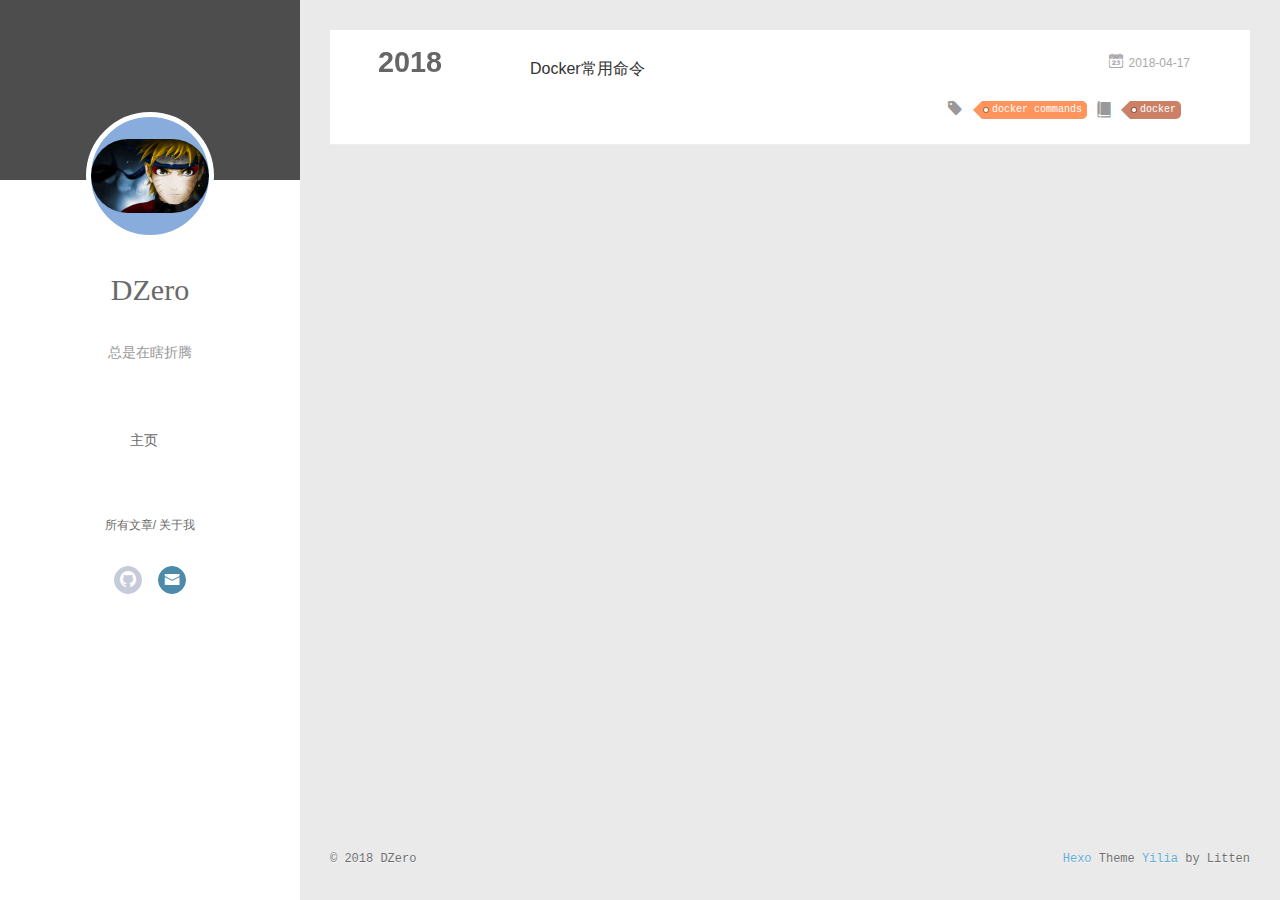
<file: archives/2018/04/index.html>
<!DOCTYPE html>
<html>
<head>
  <meta charset="utf-8">
  
  <meta name="renderer" content="webkit">
  <meta http-equiv="X-UA-Compatible" content="IE=edge" >
  <link rel="dns-prefetch" href="http://yoursite.com">
  <title>Archives: 2018/4 | DZero&#39;s Blogs</title>
  <meta name="viewport" content="width=device-width, initial-scale=1, maximum-scale=1">
  <meta property="og:type" content="website">
<meta property="og:title" content="DZero&#39;s Blogs">
<meta property="og:url" content="http://yoursite.com/archives/2018/04/index.html">
<meta property="og:site_name" content="DZero&#39;s Blogs">
<meta property="og:locale" content="zh-Hans">
<meta name="twitter:card" content="summary">
<meta name="twitter:title" content="DZero&#39;s Blogs">
  
    <link rel="alternative" href="/atom.xml" title="DZero&#39;s Blogs" type="application/atom+xml">
  
  
    <link rel="icon" href="/favicon.png">
  
  <link rel="stylesheet" type="text/css" href="/./main.0cf68a.css">
  <style type="text/css">
  
    #container.show {
      background: linear-gradient(200deg,#a0cfe4,#e8c37e);
    }
  </style>
  

  

</head>

<body>
  <div id="container" q-class="show:isCtnShow">
    <canvas id="anm-canvas" class="anm-canvas"></canvas>
    <div class="left-col" q-class="show:isShow">
      
<div class="overlay" style="background: #4d4d4d"></div>
<div class="intrude-less">
	<header id="header" class="inner">
		<a href="/" class="profilepic">
			<img src="/assets/imgs/hymr.jpg" class="js-avatar">
		</a>
		<hgroup>
		  <h1 class="header-author"><a href="/">DZero</a></h1>
		</hgroup>
		
		<p class="header-subtitle">总是在瞎折腾</p>
		

		<nav class="header-menu">
			<ul>
			
				<li><a href="/">主页</a></li>
	        
			</ul>
		</nav>
		<nav class="header-smart-menu">
    		
    			
    			<a q-on="click: openSlider(e, 'innerArchive')" href="javascript:void(0)">所有文章</a>
    			
            
    			
            
    			
    			<a q-on="click: openSlider(e, 'aboutme')" href="javascript:void(0)">关于我</a>
    			
            
		</nav>
		<nav class="header-nav">
			<div class="social">
				
					<a class="github" target="_blank" href="https://github.com/DaiZero" title="github"><i class="icon-github"></i></a>
		        
					<a class="mail" target="_blank" href="mailto:dzd624175217@gmail.com" title="mail"><i class="icon-mail"></i></a>
		        
			</div>
		</nav>
	</header>		
</div>

    </div>
    <div class="mid-col" q-class="show:isShow,hide:isShow|isFalse">
      
<nav id="mobile-nav">
  	<div class="overlay js-overlay" style="background: #4d4d4d"></div>
	<div class="btnctn js-mobile-btnctn">
  		<div class="slider-trigger list" q-on="click: openSlider(e)"><i class="icon icon-sort"></i></div>
	</div>
	<div class="intrude-less">
		<header id="header" class="inner">
			<div class="profilepic">
				<img src="/assets/imgs/hymr.jpg" class="js-avatar">
			</div>
			<hgroup>
			  <h1 class="header-author js-header-author">DZero</h1>
			</hgroup>
			
			<p class="header-subtitle"><i class="icon icon-quo-left"></i>总是在瞎折腾<i class="icon icon-quo-right"></i></p>
			
			
			
				
			
			
			
			<nav class="header-nav">
				<div class="social">
					
						<a class="github" target="_blank" href="https://github.com/DaiZero" title="github"><i class="icon-github"></i></a>
			        
						<a class="mail" target="_blank" href="mailto:dzd624175217@gmail.com" title="mail"><i class="icon-mail"></i></a>
			        
				</div>
			</nav>

			<nav class="header-menu js-header-menu">
				<ul style="width: 50%">
				
				
					<li style="width: 100%"><a href="/">主页</a></li>
		        
				</ul>
			</nav>
		</header>				
	</div>
	<div class="mobile-mask" style="display:none" q-show="isShow"></div>
</nav>

      <div id="wrapper" class="body-wrap">
        <div class="menu-l">
          <div class="canvas-wrap">
            <canvas data-colors="#eaeaea" data-sectionHeight="100" data-contentId="js-content" id="myCanvas1" class="anm-canvas"></canvas>
          </div>
          <div id="js-content" class="content-ll">
            
  
  
    
    
      
      
      <section class="archives-wrap">
        <div class="archive-year-wrap">
          <a href="/archives/2018" class="archive-year">2018</a>
        </div>
        <div class="archives">
    
    <article class="archive-article archive-type-post">
  <div class="archive-article-inner">
    <header class="archive-article-header">
      	<div class="article-meta">
	      	<a href="/2018/04/17/docker-commands/" class="archive-article-date">
  	<time datetime="2018-04-17T13:09:21.000Z" itemprop="datePublished"><i class="icon-calendar icon"></i>2018-04-17</time>
</a>
        </div>
    	 
  
    <h1 itemprop="name">
      <a class="archive-article-title" href="/2018/04/17/docker-commands/">Docker常用命令</a>
    </h1>
  

        <div class="article-info info-on-right">
          
	<div class="article-tag tagcloud">
		<i class="icon-price-tags icon"></i>
		<ul class="article-tag-list">
			 
        		<li class="article-tag-list-item">
        			<a href="javascript:void(0)" class="js-tag article-tag-list-link color1">docker commands</a>
        		</li>
      		
		</ul>
	</div>

          
	<div class="article-category tagcloud">
		<i class="icon-book icon"></i>
		<ul class="article-tag-list">
			 
        		<li class="article-tag-list-item">
        			<a href="/categories/docker//" class="article-tag-list-link color2">docker</a>
        		</li>
      		
		</ul>
	</div>


        </div>
        <div class="clearfix"></div>
    </header>
  </div>
</article>
  
  
    </div></section>
  

    


          </div>
        </div>
      </div>
      <footer id="footer">
  <div class="outer">
    <div id="footer-info">
    	<div class="footer-left">
    		&copy; 2018 DZero
    	</div>
      	<div class="footer-right">
      		<a href="http://hexo.io/" target="_blank">Hexo</a>  Theme <a href="https://github.com/litten/hexo-theme-yilia" target="_blank">Yilia</a> by Litten
      	</div>
    </div>
  </div>
</footer>
    </div>
    <script>
	var yiliaConfig = {
		mathjax: true,
		isHome: false,
		isPost: false,
		isArchive: true,
		isTag: false,
		isCategory: false,
		open_in_new: false,
		toc_hide_index: true,
		root: "/",
		innerArchive: true,
		showTags: false
	}
</script>

<script>!function(t){function n(e){if(r[e])return r[e].exports;var i=r[e]={exports:{},id:e,loaded:!1};return t[e].call(i.exports,i,i.exports,n),i.loaded=!0,i.exports}var r={};n.m=t,n.c=r,n.p="./",n(0)}([function(t,n,r){r(195),t.exports=r(191)},function(t,n,r){var e=r(3),i=r(52),o=r(27),u=r(28),c=r(53),f="prototype",a=function(t,n,r){var s,l,h,v,p=t&a.F,d=t&a.G,y=t&a.S,g=t&a.P,b=t&a.B,m=d?e:y?e[n]||(e[n]={}):(e[n]||{})[f],x=d?i:i[n]||(i[n]={}),w=x[f]||(x[f]={});d&&(r=n);for(s in r)l=!p&&m&&void 0!==m[s],h=(l?m:r)[s],v=b&&l?c(h,e):g&&"function"==typeof h?c(Function.call,h):h,m&&u(m,s,h,t&a.U),x[s]!=h&&o(x,s,v),g&&w[s]!=h&&(w[s]=h)};e.core=i,a.F=1,a.G=2,a.S=4,a.P=8,a.B=16,a.W=32,a.U=64,a.R=128,t.exports=a},function(t,n,r){var e=r(6);t.exports=function(t){if(!e(t))throw TypeError(t+" is not an object!");return t}},function(t,n){var r=t.exports="undefined"!=typeof window&&window.Math==Math?window:"undefined"!=typeof self&&self.Math==Math?self:Function("return this")();"number"==typeof __g&&(__g=r)},function(t,n){t.exports=function(t){try{return!!t()}catch(t){return!0}}},function(t,n){var r=t.exports="undefined"!=typeof window&&window.Math==Math?window:"undefined"!=typeof self&&self.Math==Math?self:Function("return this")();"number"==typeof __g&&(__g=r)},function(t,n){t.exports=function(t){return"object"==typeof t?null!==t:"function"==typeof t}},function(t,n,r){var e=r(126)("wks"),i=r(76),o=r(3).Symbol,u="function"==typeof o;(t.exports=function(t){return e[t]||(e[t]=u&&o[t]||(u?o:i)("Symbol."+t))}).store=e},function(t,n){var r={}.hasOwnProperty;t.exports=function(t,n){return r.call(t,n)}},function(t,n,r){var e=r(94),i=r(33);t.exports=function(t){return e(i(t))}},function(t,n,r){t.exports=!r(4)(function(){return 7!=Object.defineProperty({},"a",{get:function(){return 7}}).a})},function(t,n,r){var e=r(2),i=r(167),o=r(50),u=Object.defineProperty;n.f=r(10)?Object.defineProperty:function(t,n,r){if(e(t),n=o(n,!0),e(r),i)try{return u(t,n,r)}catch(t){}if("get"in r||"set"in r)throw TypeError("Accessors not supported!");return"value"in r&&(t[n]=r.value),t}},function(t,n,r){t.exports=!r(18)(function(){return 7!=Object.defineProperty({},"a",{get:function(){return 7}}).a})},function(t,n,r){var e=r(14),i=r(22);t.exports=r(12)?function(t,n,r){return e.f(t,n,i(1,r))}:function(t,n,r){return t[n]=r,t}},function(t,n,r){var e=r(20),i=r(58),o=r(42),u=Object.defineProperty;n.f=r(12)?Object.defineProperty:function(t,n,r){if(e(t),n=o(n,!0),e(r),i)try{return u(t,n,r)}catch(t){}if("get"in r||"set"in r)throw TypeError("Accessors not supported!");return"value"in r&&(t[n]=r.value),t}},function(t,n,r){var e=r(40)("wks"),i=r(23),o=r(5).Symbol,u="function"==typeof o;(t.exports=function(t){return e[t]||(e[t]=u&&o[t]||(u?o:i)("Symbol."+t))}).store=e},function(t,n,r){var e=r(67),i=Math.min;t.exports=function(t){return t>0?i(e(t),9007199254740991):0}},function(t,n,r){var e=r(46);t.exports=function(t){return Object(e(t))}},function(t,n){t.exports=function(t){try{return!!t()}catch(t){return!0}}},function(t,n,r){var e=r(63),i=r(34);t.exports=Object.keys||function(t){return e(t,i)}},function(t,n,r){var e=r(21);t.exports=function(t){if(!e(t))throw TypeError(t+" is not an object!");return t}},function(t,n){t.exports=function(t){return"object"==typeof t?null!==t:"function"==typeof t}},function(t,n){t.exports=function(t,n){return{enumerable:!(1&t),configurable:!(2&t),writable:!(4&t),value:n}}},function(t,n){var r=0,e=Math.random();t.exports=function(t){return"Symbol(".concat(void 0===t?"":t,")_",(++r+e).toString(36))}},function(t,n){var r={}.hasOwnProperty;t.exports=function(t,n){return r.call(t,n)}},function(t,n){var r=t.exports={version:"2.4.0"};"number"==typeof __e&&(__e=r)},function(t,n){t.exports=function(t){if("function"!=typeof t)throw TypeError(t+" is not a function!");return t}},function(t,n,r){var e=r(11),i=r(66);t.exports=r(10)?function(t,n,r){return e.f(t,n,i(1,r))}:function(t,n,r){return t[n]=r,t}},function(t,n,r){var e=r(3),i=r(27),o=r(24),u=r(76)("src"),c="toString",f=Function[c],a=(""+f).split(c);r(52).inspectSource=function(t){return f.call(t)},(t.exports=function(t,n,r,c){var f="function"==typeof r;f&&(o(r,"name")||i(r,"name",n)),t[n]!==r&&(f&&(o(r,u)||i(r,u,t[n]?""+t[n]:a.join(String(n)))),t===e?t[n]=r:c?t[n]?t[n]=r:i(t,n,r):(delete t[n],i(t,n,r)))})(Function.prototype,c,function(){return"function"==typeof this&&this[u]||f.call(this)})},function(t,n,r){var e=r(1),i=r(4),o=r(46),u=function(t,n,r,e){var i=String(o(t)),u="<"+n;return""!==r&&(u+=" "+r+'="'+String(e).replace(/"/g,"&quot;")+'"'),u+">"+i+"</"+n+">"};t.exports=function(t,n){var r={};r[t]=n(u),e(e.P+e.F*i(function(){var n=""[t]('"');return n!==n.toLowerCase()||n.split('"').length>3}),"String",r)}},function(t,n,r){var e=r(115),i=r(46);t.exports=function(t){return e(i(t))}},function(t,n,r){var e=r(116),i=r(66),o=r(30),u=r(50),c=r(24),f=r(167),a=Object.getOwnPropertyDescriptor;n.f=r(10)?a:function(t,n){if(t=o(t),n=u(n,!0),f)try{return a(t,n)}catch(t){}if(c(t,n))return i(!e.f.call(t,n),t[n])}},function(t,n,r){var e=r(24),i=r(17),o=r(145)("IE_PROTO"),u=Object.prototype;t.exports=Object.getPrototypeOf||function(t){return t=i(t),e(t,o)?t[o]:"function"==typeof t.constructor&&t instanceof t.constructor?t.constructor.prototype:t instanceof Object?u:null}},function(t,n){t.exports=function(t){if(void 0==t)throw TypeError("Can't call method on  "+t);return t}},function(t,n){t.exports="constructor,hasOwnProperty,isPrototypeOf,propertyIsEnumerable,toLocaleString,toString,valueOf".split(",")},function(t,n){t.exports={}},function(t,n){t.exports=!0},function(t,n){n.f={}.propertyIsEnumerable},function(t,n,r){var e=r(14).f,i=r(8),o=r(15)("toStringTag");t.exports=function(t,n,r){t&&!i(t=r?t:t.prototype,o)&&e(t,o,{configurable:!0,value:n})}},function(t,n,r){var e=r(40)("keys"),i=r(23);t.exports=function(t){return e[t]||(e[t]=i(t))}},function(t,n,r){var e=r(5),i="__core-js_shared__",o=e[i]||(e[i]={});t.exports=function(t){return o[t]||(o[t]={})}},function(t,n){var r=Math.ceil,e=Math.floor;t.exports=function(t){return isNaN(t=+t)?0:(t>0?e:r)(t)}},function(t,n,r){var e=r(21);t.exports=function(t,n){if(!e(t))return t;var r,i;if(n&&"function"==typeof(r=t.toString)&&!e(i=r.call(t)))return i;if("function"==typeof(r=t.valueOf)&&!e(i=r.call(t)))return i;if(!n&&"function"==typeof(r=t.toString)&&!e(i=r.call(t)))return i;throw TypeError("Can't convert object to primitive value")}},function(t,n,r){var e=r(5),i=r(25),o=r(36),u=r(44),c=r(14).f;t.exports=function(t){var n=i.Symbol||(i.Symbol=o?{}:e.Symbol||{});"_"==t.charAt(0)||t in n||c(n,t,{value:u.f(t)})}},function(t,n,r){n.f=r(15)},function(t,n){var r={}.toString;t.exports=function(t){return r.call(t).slice(8,-1)}},function(t,n){t.exports=function(t){if(void 0==t)throw TypeError("Can't call method on  "+t);return t}},function(t,n,r){var e=r(4);t.exports=function(t,n){return!!t&&e(function(){n?t.call(null,function(){},1):t.call(null)})}},function(t,n,r){var e=r(53),i=r(115),o=r(17),u=r(16),c=r(203);t.exports=function(t,n){var r=1==t,f=2==t,a=3==t,s=4==t,l=6==t,h=5==t||l,v=n||c;return function(n,c,p){for(var d,y,g=o(n),b=i(g),m=e(c,p,3),x=u(b.length),w=0,S=r?v(n,x):f?v(n,0):void 0;x>w;w++)if((h||w in b)&&(d=b[w],y=m(d,w,g),t))if(r)S[w]=y;else if(y)switch(t){case 3:return!0;case 5:return d;case 6:return w;case 2:S.push(d)}else if(s)return!1;return l?-1:a||s?s:S}}},function(t,n,r){var e=r(1),i=r(52),o=r(4);t.exports=function(t,n){var r=(i.Object||{})[t]||Object[t],u={};u[t]=n(r),e(e.S+e.F*o(function(){r(1)}),"Object",u)}},function(t,n,r){var e=r(6);t.exports=function(t,n){if(!e(t))return t;var r,i;if(n&&"function"==typeof(r=t.toString)&&!e(i=r.call(t)))return i;if("function"==typeof(r=t.valueOf)&&!e(i=r.call(t)))return i;if(!n&&"function"==typeof(r=t.toString)&&!e(i=r.call(t)))return i;throw TypeError("Can't convert object to primitive value")}},function(t,n,r){var e=r(5),i=r(25),o=r(91),u=r(13),c="prototype",f=function(t,n,r){var a,s,l,h=t&f.F,v=t&f.G,p=t&f.S,d=t&f.P,y=t&f.B,g=t&f.W,b=v?i:i[n]||(i[n]={}),m=b[c],x=v?e:p?e[n]:(e[n]||{})[c];v&&(r=n);for(a in r)(s=!h&&x&&void 0!==x[a])&&a in b||(l=s?x[a]:r[a],b[a]=v&&"function"!=typeof x[a]?r[a]:y&&s?o(l,e):g&&x[a]==l?function(t){var n=function(n,r,e){if(this instanceof t){switch(arguments.length){case 0:return new t;case 1:return new t(n);case 2:return new t(n,r)}return new t(n,r,e)}return t.apply(this,arguments)};return n[c]=t[c],n}(l):d&&"function"==typeof l?o(Function.call,l):l,d&&((b.virtual||(b.virtual={}))[a]=l,t&f.R&&m&&!m[a]&&u(m,a,l)))};f.F=1,f.G=2,f.S=4,f.P=8,f.B=16,f.W=32,f.U=64,f.R=128,t.exports=f},function(t,n){var r=t.exports={version:"2.4.0"};"number"==typeof __e&&(__e=r)},function(t,n,r){var e=r(26);t.exports=function(t,n,r){if(e(t),void 0===n)return t;switch(r){case 1:return function(r){return t.call(n,r)};case 2:return function(r,e){return t.call(n,r,e)};case 3:return function(r,e,i){return t.call(n,r,e,i)}}return function(){return t.apply(n,arguments)}}},function(t,n,r){var e=r(183),i=r(1),o=r(126)("metadata"),u=o.store||(o.store=new(r(186))),c=function(t,n,r){var i=u.get(t);if(!i){if(!r)return;u.set(t,i=new e)}var o=i.get(n);if(!o){if(!r)return;i.set(n,o=new e)}return o},f=function(t,n,r){var e=c(n,r,!1);return void 0!==e&&e.has(t)},a=function(t,n,r){var e=c(n,r,!1);return void 0===e?void 0:e.get(t)},s=function(t,n,r,e){c(r,e,!0).set(t,n)},l=function(t,n){var r=c(t,n,!1),e=[];return r&&r.forEach(function(t,n){e.push(n)}),e},h=function(t){return void 0===t||"symbol"==typeof t?t:String(t)},v=function(t){i(i.S,"Reflect",t)};t.exports={store:u,map:c,has:f,get:a,set:s,keys:l,key:h,exp:v}},function(t,n,r){"use strict";if(r(10)){var e=r(69),i=r(3),o=r(4),u=r(1),c=r(127),f=r(152),a=r(53),s=r(68),l=r(66),h=r(27),v=r(73),p=r(67),d=r(16),y=r(75),g=r(50),b=r(24),m=r(180),x=r(114),w=r(6),S=r(17),_=r(137),O=r(70),E=r(32),P=r(71).f,j=r(154),F=r(76),M=r(7),A=r(48),N=r(117),T=r(146),I=r(155),k=r(80),L=r(123),R=r(74),C=r(130),D=r(160),U=r(11),W=r(31),G=U.f,B=W.f,V=i.RangeError,z=i.TypeError,q=i.Uint8Array,K="ArrayBuffer",J="Shared"+K,Y="BYTES_PER_ELEMENT",H="prototype",$=Array[H],X=f.ArrayBuffer,Q=f.DataView,Z=A(0),tt=A(2),nt=A(3),rt=A(4),et=A(5),it=A(6),ot=N(!0),ut=N(!1),ct=I.values,ft=I.keys,at=I.entries,st=$.lastIndexOf,lt=$.reduce,ht=$.reduceRight,vt=$.join,pt=$.sort,dt=$.slice,yt=$.toString,gt=$.toLocaleString,bt=M("iterator"),mt=M("toStringTag"),xt=F("typed_constructor"),wt=F("def_constructor"),St=c.CONSTR,_t=c.TYPED,Ot=c.VIEW,Et="Wrong length!",Pt=A(1,function(t,n){return Tt(T(t,t[wt]),n)}),jt=o(function(){return 1===new q(new Uint16Array([1]).buffer)[0]}),Ft=!!q&&!!q[H].set&&o(function(){new q(1).set({})}),Mt=function(t,n){if(void 0===t)throw z(Et);var r=+t,e=d(t);if(n&&!m(r,e))throw V(Et);return e},At=function(t,n){var r=p(t);if(r<0||r%n)throw V("Wrong offset!");return r},Nt=function(t){if(w(t)&&_t in t)return t;throw z(t+" is not a typed array!")},Tt=function(t,n){if(!(w(t)&&xt in t))throw z("It is not a typed array constructor!");return new t(n)},It=function(t,n){return kt(T(t,t[wt]),n)},kt=function(t,n){for(var r=0,e=n.length,i=Tt(t,e);e>r;)i[r]=n[r++];return i},Lt=function(t,n,r){G(t,n,{get:function(){return this._d[r]}})},Rt=function(t){var n,r,e,i,o,u,c=S(t),f=arguments.length,s=f>1?arguments[1]:void 0,l=void 0!==s,h=j(c);if(void 0!=h&&!_(h)){for(u=h.call(c),e=[],n=0;!(o=u.next()).done;n++)e.push(o.value);c=e}for(l&&f>2&&(s=a(s,arguments[2],2)),n=0,r=d(c.length),i=Tt(this,r);r>n;n++)i[n]=l?s(c[n],n):c[n];return i},Ct=function(){for(var t=0,n=arguments.length,r=Tt(this,n);n>t;)r[t]=arguments[t++];return r},Dt=!!q&&o(function(){gt.call(new q(1))}),Ut=function(){return gt.apply(Dt?dt.call(Nt(this)):Nt(this),arguments)},Wt={copyWithin:function(t,n){return D.call(Nt(this),t,n,arguments.length>2?arguments[2]:void 0)},every:function(t){return rt(Nt(this),t,arguments.length>1?arguments[1]:void 0)},fill:function(t){return C.apply(Nt(this),arguments)},filter:function(t){return It(this,tt(Nt(this),t,arguments.length>1?arguments[1]:void 0))},find:function(t){return et(Nt(this),t,arguments.length>1?arguments[1]:void 0)},findIndex:function(t){return it(Nt(this),t,arguments.length>1?arguments[1]:void 0)},forEach:function(t){Z(Nt(this),t,arguments.length>1?arguments[1]:void 0)},indexOf:function(t){return ut(Nt(this),t,arguments.length>1?arguments[1]:void 0)},includes:function(t){return ot(Nt(this),t,arguments.length>1?arguments[1]:void 0)},join:function(t){return vt.apply(Nt(this),arguments)},lastIndexOf:function(t){return st.apply(Nt(this),arguments)},map:function(t){return Pt(Nt(this),t,arguments.length>1?arguments[1]:void 0)},reduce:function(t){return lt.apply(Nt(this),arguments)},reduceRight:function(t){return ht.apply(Nt(this),arguments)},reverse:function(){for(var t,n=this,r=Nt(n).length,e=Math.floor(r/2),i=0;i<e;)t=n[i],n[i++]=n[--r],n[r]=t;return n},some:function(t){return nt(Nt(this),t,arguments.length>1?arguments[1]:void 0)},sort:function(t){return pt.call(Nt(this),t)},subarray:function(t,n){var r=Nt(this),e=r.length,i=y(t,e);return new(T(r,r[wt]))(r.buffer,r.byteOffset+i*r.BYTES_PER_ELEMENT,d((void 0===n?e:y(n,e))-i))}},Gt=function(t,n){return It(this,dt.call(Nt(this),t,n))},Bt=function(t){Nt(this);var n=At(arguments[1],1),r=this.length,e=S(t),i=d(e.length),o=0;if(i+n>r)throw V(Et);for(;o<i;)this[n+o]=e[o++]},Vt={entries:function(){return at.call(Nt(this))},keys:function(){return ft.call(Nt(this))},values:function(){return ct.call(Nt(this))}},zt=function(t,n){return w(t)&&t[_t]&&"symbol"!=typeof n&&n in t&&String(+n)==String(n)},qt=function(t,n){return zt(t,n=g(n,!0))?l(2,t[n]):B(t,n)},Kt=function(t,n,r){return!(zt(t,n=g(n,!0))&&w(r)&&b(r,"value"))||b(r,"get")||b(r,"set")||r.configurable||b(r,"writable")&&!r.writable||b(r,"enumerable")&&!r.enumerable?G(t,n,r):(t[n]=r.value,t)};St||(W.f=qt,U.f=Kt),u(u.S+u.F*!St,"Object",{getOwnPropertyDescriptor:qt,defineProperty:Kt}),o(function(){yt.call({})})&&(yt=gt=function(){return vt.call(this)});var Jt=v({},Wt);v(Jt,Vt),h(Jt,bt,Vt.values),v(Jt,{slice:Gt,set:Bt,constructor:function(){},toString:yt,toLocaleString:Ut}),Lt(Jt,"buffer","b"),Lt(Jt,"byteOffset","o"),Lt(Jt,"byteLength","l"),Lt(Jt,"length","e"),G(Jt,mt,{get:function(){return this[_t]}}),t.exports=function(t,n,r,f){f=!!f;var a=t+(f?"Clamped":"")+"Array",l="Uint8Array"!=a,v="get"+t,p="set"+t,y=i[a],g=y||{},b=y&&E(y),m=!y||!c.ABV,S={},_=y&&y[H],j=function(t,r){var e=t._d;return e.v[v](r*n+e.o,jt)},F=function(t,r,e){var i=t._d;f&&(e=(e=Math.round(e))<0?0:e>255?255:255&e),i.v[p](r*n+i.o,e,jt)},M=function(t,n){G(t,n,{get:function(){return j(this,n)},set:function(t){return F(this,n,t)},enumerable:!0})};m?(y=r(function(t,r,e,i){s(t,y,a,"_d");var o,u,c,f,l=0,v=0;if(w(r)){if(!(r instanceof X||(f=x(r))==K||f==J))return _t in r?kt(y,r):Rt.call(y,r);o=r,v=At(e,n);var p=r.byteLength;if(void 0===i){if(p%n)throw V(Et);if((u=p-v)<0)throw V(Et)}else if((u=d(i)*n)+v>p)throw V(Et);c=u/n}else c=Mt(r,!0),u=c*n,o=new X(u);for(h(t,"_d",{b:o,o:v,l:u,e:c,v:new Q(o)});l<c;)M(t,l++)}),_=y[H]=O(Jt),h(_,"constructor",y)):L(function(t){new y(null),new y(t)},!0)||(y=r(function(t,r,e,i){s(t,y,a);var o;return w(r)?r instanceof X||(o=x(r))==K||o==J?void 0!==i?new g(r,At(e,n),i):void 0!==e?new g(r,At(e,n)):new g(r):_t in r?kt(y,r):Rt.call(y,r):new g(Mt(r,l))}),Z(b!==Function.prototype?P(g).concat(P(b)):P(g),function(t){t in y||h(y,t,g[t])}),y[H]=_,e||(_.constructor=y));var A=_[bt],N=!!A&&("values"==A.name||void 0==A.name),T=Vt.values;h(y,xt,!0),h(_,_t,a),h(_,Ot,!0),h(_,wt,y),(f?new y(1)[mt]==a:mt in _)||G(_,mt,{get:function(){return a}}),S[a]=y,u(u.G+u.W+u.F*(y!=g),S),u(u.S,a,{BYTES_PER_ELEMENT:n,from:Rt,of:Ct}),Y in _||h(_,Y,n),u(u.P,a,Wt),R(a),u(u.P+u.F*Ft,a,{set:Bt}),u(u.P+u.F*!N,a,Vt),u(u.P+u.F*(_.toString!=yt),a,{toString:yt}),u(u.P+u.F*o(function(){new y(1).slice()}),a,{slice:Gt}),u(u.P+u.F*(o(function(){return[1,2].toLocaleString()!=new y([1,2]).toLocaleString()})||!o(function(){_.toLocaleString.call([1,2])})),a,{toLocaleString:Ut}),k[a]=N?A:T,e||N||h(_,bt,T)}}else t.exports=function(){}},function(t,n){var r={}.toString;t.exports=function(t){return r.call(t).slice(8,-1)}},function(t,n,r){var e=r(21),i=r(5).document,o=e(i)&&e(i.createElement);t.exports=function(t){return o?i.createElement(t):{}}},function(t,n,r){t.exports=!r(12)&&!r(18)(function(){return 7!=Object.defineProperty(r(57)("div"),"a",{get:function(){return 7}}).a})},function(t,n,r){"use strict";var e=r(36),i=r(51),o=r(64),u=r(13),c=r(8),f=r(35),a=r(96),s=r(38),l=r(103),h=r(15)("iterator"),v=!([].keys&&"next"in[].keys()),p="keys",d="values",y=function(){return this};t.exports=function(t,n,r,g,b,m,x){a(r,n,g);var w,S,_,O=function(t){if(!v&&t in F)return F[t];switch(t){case p:case d:return function(){return new r(this,t)}}return function(){return new r(this,t)}},E=n+" Iterator",P=b==d,j=!1,F=t.prototype,M=F[h]||F["@@iterator"]||b&&F[b],A=M||O(b),N=b?P?O("entries"):A:void 0,T="Array"==n?F.entries||M:M;if(T&&(_=l(T.call(new t)))!==Object.prototype&&(s(_,E,!0),e||c(_,h)||u(_,h,y)),P&&M&&M.name!==d&&(j=!0,A=function(){return M.call(this)}),e&&!x||!v&&!j&&F[h]||u(F,h,A),f[n]=A,f[E]=y,b)if(w={values:P?A:O(d),keys:m?A:O(p),entries:N},x)for(S in w)S in F||o(F,S,w[S]);else i(i.P+i.F*(v||j),n,w);return w}},function(t,n,r){var e=r(20),i=r(100),o=r(34),u=r(39)("IE_PROTO"),c=function(){},f="prototype",a=function(){var t,n=r(57)("iframe"),e=o.length;for(n.style.display="none",r(93).appendChild(n),n.src="javascript:",t=n.contentWindow.document,t.open(),t.write("<script>document.F=Object<\/script>"),t.close(),a=t.F;e--;)delete a[f][o[e]];return a()};t.exports=Object.create||function(t,n){var r;return null!==t?(c[f]=e(t),r=new c,c[f]=null,r[u]=t):r=a(),void 0===n?r:i(r,n)}},function(t,n,r){var e=r(63),i=r(34).concat("length","prototype");n.f=Object.getOwnPropertyNames||function(t){return e(t,i)}},function(t,n){n.f=Object.getOwnPropertySymbols},function(t,n,r){var e=r(8),i=r(9),o=r(90)(!1),u=r(39)("IE_PROTO");t.exports=function(t,n){var r,c=i(t),f=0,a=[];for(r in c)r!=u&&e(c,r)&&a.push(r);for(;n.length>f;)e(c,r=n[f++])&&(~o(a,r)||a.push(r));return a}},function(t,n,r){t.exports=r(13)},function(t,n,r){var e=r(76)("meta"),i=r(6),o=r(24),u=r(11).f,c=0,f=Object.isExtensible||function(){return!0},a=!r(4)(function(){return f(Object.preventExtensions({}))}),s=function(t){u(t,e,{value:{i:"O"+ ++c,w:{}}})},l=function(t,n){if(!i(t))return"symbol"==typeof t?t:("string"==typeof t?"S":"P")+t;if(!o(t,e)){if(!f(t))return"F";if(!n)return"E";s(t)}return t[e].i},h=function(t,n){if(!o(t,e)){if(!f(t))return!0;if(!n)return!1;s(t)}return t[e].w},v=function(t){return a&&p.NEED&&f(t)&&!o(t,e)&&s(t),t},p=t.exports={KEY:e,NEED:!1,fastKey:l,getWeak:h,onFreeze:v}},function(t,n){t.exports=function(t,n){return{enumerable:!(1&t),configurable:!(2&t),writable:!(4&t),value:n}}},function(t,n){var r=Math.ceil,e=Math.floor;t.exports=function(t){return isNaN(t=+t)?0:(t>0?e:r)(t)}},function(t,n){t.exports=function(t,n,r,e){if(!(t instanceof n)||void 0!==e&&e in t)throw TypeError(r+": incorrect invocation!");return t}},function(t,n){t.exports=!1},function(t,n,r){var e=r(2),i=r(173),o=r(133),u=r(145)("IE_PROTO"),c=function(){},f="prototype",a=function(){var t,n=r(132)("iframe"),e=o.length;for(n.style.display="none",r(135).appendChild(n),n.src="javascript:",t=n.contentWindow.document,t.open(),t.write("<script>document.F=Object<\/script>"),t.close(),a=t.F;e--;)delete a[f][o[e]];return a()};t.exports=Object.create||function(t,n){var r;return null!==t?(c[f]=e(t),r=new c,c[f]=null,r[u]=t):r=a(),void 0===n?r:i(r,n)}},function(t,n,r){var e=r(175),i=r(133).concat("length","prototype");n.f=Object.getOwnPropertyNames||function(t){return e(t,i)}},function(t,n,r){var e=r(175),i=r(133);t.exports=Object.keys||function(t){return e(t,i)}},function(t,n,r){var e=r(28);t.exports=function(t,n,r){for(var i in n)e(t,i,n[i],r);return t}},function(t,n,r){"use strict";var e=r(3),i=r(11),o=r(10),u=r(7)("species");t.exports=function(t){var n=e[t];o&&n&&!n[u]&&i.f(n,u,{configurable:!0,get:function(){return this}})}},function(t,n,r){var e=r(67),i=Math.max,o=Math.min;t.exports=function(t,n){return t=e(t),t<0?i(t+n,0):o(t,n)}},function(t,n){var r=0,e=Math.random();t.exports=function(t){return"Symbol(".concat(void 0===t?"":t,")_",(++r+e).toString(36))}},function(t,n,r){var e=r(33);t.exports=function(t){return Object(e(t))}},function(t,n,r){var e=r(7)("unscopables"),i=Array.prototype;void 0==i[e]&&r(27)(i,e,{}),t.exports=function(t){i[e][t]=!0}},function(t,n,r){var e=r(53),i=r(169),o=r(137),u=r(2),c=r(16),f=r(154),a={},s={},n=t.exports=function(t,n,r,l,h){var v,p,d,y,g=h?function(){return t}:f(t),b=e(r,l,n?2:1),m=0;if("function"!=typeof g)throw TypeError(t+" is not iterable!");if(o(g)){for(v=c(t.length);v>m;m++)if((y=n?b(u(p=t[m])[0],p[1]):b(t[m]))===a||y===s)return y}else for(d=g.call(t);!(p=d.next()).done;)if((y=i(d,b,p.value,n))===a||y===s)return y};n.BREAK=a,n.RETURN=s},function(t,n){t.exports={}},function(t,n,r){var e=r(11).f,i=r(24),o=r(7)("toStringTag");t.exports=function(t,n,r){t&&!i(t=r?t:t.prototype,o)&&e(t,o,{configurable:!0,value:n})}},function(t,n,r){var e=r(1),i=r(46),o=r(4),u=r(150),c="["+u+"]",f="​",a=RegExp("^"+c+c+"*"),s=RegExp(c+c+"*$"),l=function(t,n,r){var i={},c=o(function(){return!!u[t]()||f[t]()!=f}),a=i[t]=c?n(h):u[t];r&&(i[r]=a),e(e.P+e.F*c,"String",i)},h=l.trim=function(t,n){return t=String(i(t)),1&n&&(t=t.replace(a,"")),2&n&&(t=t.replace(s,"")),t};t.exports=l},function(t,n,r){t.exports={default:r(86),__esModule:!0}},function(t,n,r){t.exports={default:r(87),__esModule:!0}},function(t,n,r){"use strict";function e(t){return t&&t.__esModule?t:{default:t}}n.__esModule=!0;var i=r(84),o=e(i),u=r(83),c=e(u),f="function"==typeof c.default&&"symbol"==typeof o.default?function(t){return typeof t}:function(t){return t&&"function"==typeof c.default&&t.constructor===c.default&&t!==c.default.prototype?"symbol":typeof t};n.default="function"==typeof c.default&&"symbol"===f(o.default)?function(t){return void 0===t?"undefined":f(t)}:function(t){return t&&"function"==typeof c.default&&t.constructor===c.default&&t!==c.default.prototype?"symbol":void 0===t?"undefined":f(t)}},function(t,n,r){r(110),r(108),r(111),r(112),t.exports=r(25).Symbol},function(t,n,r){r(109),r(113),t.exports=r(44).f("iterator")},function(t,n){t.exports=function(t){if("function"!=typeof t)throw TypeError(t+" is not a function!");return t}},function(t,n){t.exports=function(){}},function(t,n,r){var e=r(9),i=r(106),o=r(105);t.exports=function(t){return function(n,r,u){var c,f=e(n),a=i(f.length),s=o(u,a);if(t&&r!=r){for(;a>s;)if((c=f[s++])!=c)return!0}else for(;a>s;s++)if((t||s in f)&&f[s]===r)return t||s||0;return!t&&-1}}},function(t,n,r){var e=r(88);t.exports=function(t,n,r){if(e(t),void 0===n)return t;switch(r){case 1:return function(r){return t.call(n,r)};case 2:return function(r,e){return t.call(n,r,e)};case 3:return function(r,e,i){return t.call(n,r,e,i)}}return function(){return t.apply(n,arguments)}}},function(t,n,r){var e=r(19),i=r(62),o=r(37);t.exports=function(t){var n=e(t),r=i.f;if(r)for(var u,c=r(t),f=o.f,a=0;c.length>a;)f.call(t,u=c[a++])&&n.push(u);return n}},function(t,n,r){t.exports=r(5).document&&document.documentElement},function(t,n,r){var e=r(56);t.exports=Object("z").propertyIsEnumerable(0)?Object:function(t){return"String"==e(t)?t.split(""):Object(t)}},function(t,n,r){var e=r(56);t.exports=Array.isArray||function(t){return"Array"==e(t)}},function(t,n,r){"use strict";var e=r(60),i=r(22),o=r(38),u={};r(13)(u,r(15)("iterator"),function(){return this}),t.exports=function(t,n,r){t.prototype=e(u,{next:i(1,r)}),o(t,n+" Iterator")}},function(t,n){t.exports=function(t,n){return{value:n,done:!!t}}},function(t,n,r){var e=r(19),i=r(9);t.exports=function(t,n){for(var r,o=i(t),u=e(o),c=u.length,f=0;c>f;)if(o[r=u[f++]]===n)return r}},function(t,n,r){var e=r(23)("meta"),i=r(21),o=r(8),u=r(14).f,c=0,f=Object.isExtensible||function(){return!0},a=!r(18)(function(){return f(Object.preventExtensions({}))}),s=function(t){u(t,e,{value:{i:"O"+ ++c,w:{}}})},l=function(t,n){if(!i(t))return"symbol"==typeof t?t:("string"==typeof t?"S":"P")+t;if(!o(t,e)){if(!f(t))return"F";if(!n)return"E";s(t)}return t[e].i},h=function(t,n){if(!o(t,e)){if(!f(t))return!0;if(!n)return!1;s(t)}return t[e].w},v=function(t){return a&&p.NEED&&f(t)&&!o(t,e)&&s(t),t},p=t.exports={KEY:e,NEED:!1,fastKey:l,getWeak:h,onFreeze:v}},function(t,n,r){var e=r(14),i=r(20),o=r(19);t.exports=r(12)?Object.defineProperties:function(t,n){i(t);for(var r,u=o(n),c=u.length,f=0;c>f;)e.f(t,r=u[f++],n[r]);return t}},function(t,n,r){var e=r(37),i=r(22),o=r(9),u=r(42),c=r(8),f=r(58),a=Object.getOwnPropertyDescriptor;n.f=r(12)?a:function(t,n){if(t=o(t),n=u(n,!0),f)try{return a(t,n)}catch(t){}if(c(t,n))return i(!e.f.call(t,n),t[n])}},function(t,n,r){var e=r(9),i=r(61).f,o={}.toString,u="object"==typeof window&&window&&Object.getOwnPropertyNames?Object.getOwnPropertyNames(window):[],c=function(t){try{return i(t)}catch(t){return u.slice()}};t.exports.f=function(t){return u&&"[object Window]"==o.call(t)?c(t):i(e(t))}},function(t,n,r){var e=r(8),i=r(77),o=r(39)("IE_PROTO"),u=Object.prototype;t.exports=Object.getPrototypeOf||function(t){return t=i(t),e(t,o)?t[o]:"function"==typeof t.constructor&&t instanceof t.constructor?t.constructor.prototype:t instanceof Object?u:null}},function(t,n,r){var e=r(41),i=r(33);t.exports=function(t){return function(n,r){var o,u,c=String(i(n)),f=e(r),a=c.length;return f<0||f>=a?t?"":void 0:(o=c.charCodeAt(f),o<55296||o>56319||f+1===a||(u=c.charCodeAt(f+1))<56320||u>57343?t?c.charAt(f):o:t?c.slice(f,f+2):u-56320+(o-55296<<10)+65536)}}},function(t,n,r){var e=r(41),i=Math.max,o=Math.min;t.exports=function(t,n){return t=e(t),t<0?i(t+n,0):o(t,n)}},function(t,n,r){var e=r(41),i=Math.min;t.exports=function(t){return t>0?i(e(t),9007199254740991):0}},function(t,n,r){"use strict";var e=r(89),i=r(97),o=r(35),u=r(9);t.exports=r(59)(Array,"Array",function(t,n){this._t=u(t),this._i=0,this._k=n},function(){var t=this._t,n=this._k,r=this._i++;return!t||r>=t.length?(this._t=void 0,i(1)):"keys"==n?i(0,r):"values"==n?i(0,t[r]):i(0,[r,t[r]])},"values"),o.Arguments=o.Array,e("keys"),e("values"),e("entries")},function(t,n){},function(t,n,r){"use strict";var e=r(104)(!0);r(59)(String,"String",function(t){this._t=String(t),this._i=0},function(){var t,n=this._t,r=this._i;return r>=n.length?{value:void 0,done:!0}:(t=e(n,r),this._i+=t.length,{value:t,done:!1})})},function(t,n,r){"use strict";var e=r(5),i=r(8),o=r(12),u=r(51),c=r(64),f=r(99).KEY,a=r(18),s=r(40),l=r(38),h=r(23),v=r(15),p=r(44),d=r(43),y=r(98),g=r(92),b=r(95),m=r(20),x=r(9),w=r(42),S=r(22),_=r(60),O=r(102),E=r(101),P=r(14),j=r(19),F=E.f,M=P.f,A=O.f,N=e.Symbol,T=e.JSON,I=T&&T.stringify,k="prototype",L=v("_hidden"),R=v("toPrimitive"),C={}.propertyIsEnumerable,D=s("symbol-registry"),U=s("symbols"),W=s("op-symbols"),G=Object[k],B="function"==typeof N,V=e.QObject,z=!V||!V[k]||!V[k].findChild,q=o&&a(function(){return 7!=_(M({},"a",{get:function(){return M(this,"a",{value:7}).a}})).a})?function(t,n,r){var e=F(G,n);e&&delete G[n],M(t,n,r),e&&t!==G&&M(G,n,e)}:M,K=function(t){var n=U[t]=_(N[k]);return n._k=t,n},J=B&&"symbol"==typeof N.iterator?function(t){return"symbol"==typeof t}:function(t){return t instanceof N},Y=function(t,n,r){return t===G&&Y(W,n,r),m(t),n=w(n,!0),m(r),i(U,n)?(r.enumerable?(i(t,L)&&t[L][n]&&(t[L][n]=!1),r=_(r,{enumerable:S(0,!1)})):(i(t,L)||M(t,L,S(1,{})),t[L][n]=!0),q(t,n,r)):M(t,n,r)},H=function(t,n){m(t);for(var r,e=g(n=x(n)),i=0,o=e.length;o>i;)Y(t,r=e[i++],n[r]);return t},$=function(t,n){return void 0===n?_(t):H(_(t),n)},X=function(t){var n=C.call(this,t=w(t,!0));return!(this===G&&i(U,t)&&!i(W,t))&&(!(n||!i(this,t)||!i(U,t)||i(this,L)&&this[L][t])||n)},Q=function(t,n){if(t=x(t),n=w(n,!0),t!==G||!i(U,n)||i(W,n)){var r=F(t,n);return!r||!i(U,n)||i(t,L)&&t[L][n]||(r.enumerable=!0),r}},Z=function(t){for(var n,r=A(x(t)),e=[],o=0;r.length>o;)i(U,n=r[o++])||n==L||n==f||e.push(n);return e},tt=function(t){for(var n,r=t===G,e=A(r?W:x(t)),o=[],u=0;e.length>u;)!i(U,n=e[u++])||r&&!i(G,n)||o.push(U[n]);return o};B||(N=function(){if(this instanceof N)throw TypeError("Symbol is not a constructor!");var t=h(arguments.length>0?arguments[0]:void 0),n=function(r){this===G&&n.call(W,r),i(this,L)&&i(this[L],t)&&(this[L][t]=!1),q(this,t,S(1,r))};return o&&z&&q(G,t,{configurable:!0,set:n}),K(t)},c(N[k],"toString",function(){return this._k}),E.f=Q,P.f=Y,r(61).f=O.f=Z,r(37).f=X,r(62).f=tt,o&&!r(36)&&c(G,"propertyIsEnumerable",X,!0),p.f=function(t){return K(v(t))}),u(u.G+u.W+u.F*!B,{Symbol:N});for(var nt="hasInstance,isConcatSpreadable,iterator,match,replace,search,species,split,toPrimitive,toStringTag,unscopables".split(","),rt=0;nt.length>rt;)v(nt[rt++]);for(var nt=j(v.store),rt=0;nt.length>rt;)d(nt[rt++]);u(u.S+u.F*!B,"Symbol",{for:function(t){return i(D,t+="")?D[t]:D[t]=N(t)},keyFor:function(t){if(J(t))return y(D,t);throw TypeError(t+" is not a symbol!")},useSetter:function(){z=!0},useSimple:function(){z=!1}}),u(u.S+u.F*!B,"Object",{create:$,defineProperty:Y,defineProperties:H,getOwnPropertyDescriptor:Q,getOwnPropertyNames:Z,getOwnPropertySymbols:tt}),T&&u(u.S+u.F*(!B||a(function(){var t=N();return"[null]"!=I([t])||"{}"!=I({a:t})||"{}"!=I(Object(t))})),"JSON",{stringify:function(t){if(void 0!==t&&!J(t)){for(var n,r,e=[t],i=1;arguments.length>i;)e.push(arguments[i++]);return n=e[1],"function"==typeof n&&(r=n),!r&&b(n)||(n=function(t,n){if(r&&(n=r.call(this,t,n)),!J(n))return n}),e[1]=n,I.apply(T,e)}}}),N[k][R]||r(13)(N[k],R,N[k].valueOf),l(N,"Symbol"),l(Math,"Math",!0),l(e.JSON,"JSON",!0)},function(t,n,r){r(43)("asyncIterator")},function(t,n,r){r(43)("observable")},function(t,n,r){r(107);for(var e=r(5),i=r(13),o=r(35),u=r(15)("toStringTag"),c=["NodeList","DOMTokenList","MediaList","StyleSheetList","CSSRuleList"],f=0;f<5;f++){var a=c[f],s=e[a],l=s&&s.prototype;l&&!l[u]&&i(l,u,a),o[a]=o.Array}},function(t,n,r){var e=r(45),i=r(7)("toStringTag"),o="Arguments"==e(function(){return arguments}()),u=function(t,n){try{return t[n]}catch(t){}};t.exports=function(t){var n,r,c;return void 0===t?"Undefined":null===t?"Null":"string"==typeof(r=u(n=Object(t),i))?r:o?e(n):"Object"==(c=e(n))&&"function"==typeof n.callee?"Arguments":c}},function(t,n,r){var e=r(45);t.exports=Object("z").propertyIsEnumerable(0)?Object:function(t){return"String"==e(t)?t.split(""):Object(t)}},function(t,n){n.f={}.propertyIsEnumerable},function(t,n,r){var e=r(30),i=r(16),o=r(75);t.exports=function(t){return function(n,r,u){var c,f=e(n),a=i(f.length),s=o(u,a);if(t&&r!=r){for(;a>s;)if((c=f[s++])!=c)return!0}else for(;a>s;s++)if((t||s in f)&&f[s]===r)return t||s||0;return!t&&-1}}},function(t,n,r){"use strict";var e=r(3),i=r(1),o=r(28),u=r(73),c=r(65),f=r(79),a=r(68),s=r(6),l=r(4),h=r(123),v=r(81),p=r(136);t.exports=function(t,n,r,d,y,g){var b=e[t],m=b,x=y?"set":"add",w=m&&m.prototype,S={},_=function(t){var n=w[t];o(w,t,"delete"==t?function(t){return!(g&&!s(t))&&n.call(this,0===t?0:t)}:"has"==t?function(t){return!(g&&!s(t))&&n.call(this,0===t?0:t)}:"get"==t?function(t){return g&&!s(t)?void 0:n.call(this,0===t?0:t)}:"add"==t?function(t){return n.call(this,0===t?0:t),this}:function(t,r){return n.call(this,0===t?0:t,r),this})};if("function"==typeof m&&(g||w.forEach&&!l(function(){(new m).entries().next()}))){var O=new m,E=O[x](g?{}:-0,1)!=O,P=l(function(){O.has(1)}),j=h(function(t){new m(t)}),F=!g&&l(function(){for(var t=new m,n=5;n--;)t[x](n,n);return!t.has(-0)});j||(m=n(function(n,r){a(n,m,t);var e=p(new b,n,m);return void 0!=r&&f(r,y,e[x],e),e}),m.prototype=w,w.constructor=m),(P||F)&&(_("delete"),_("has"),y&&_("get")),(F||E)&&_(x),g&&w.clear&&delete w.clear}else m=d.getConstructor(n,t,y,x),u(m.prototype,r),c.NEED=!0;return v(m,t),S[t]=m,i(i.G+i.W+i.F*(m!=b),S),g||d.setStrong(m,t,y),m}},function(t,n,r){"use strict";var e=r(27),i=r(28),o=r(4),u=r(46),c=r(7);t.exports=function(t,n,r){var f=c(t),a=r(u,f,""[t]),s=a[0],l=a[1];o(function(){var n={};return n[f]=function(){return 7},7!=""[t](n)})&&(i(String.prototype,t,s),e(RegExp.prototype,f,2==n?function(t,n){return l.call(t,this,n)}:function(t){return l.call(t,this)}))}
},function(t,n,r){"use strict";var e=r(2);t.exports=function(){var t=e(this),n="";return t.global&&(n+="g"),t.ignoreCase&&(n+="i"),t.multiline&&(n+="m"),t.unicode&&(n+="u"),t.sticky&&(n+="y"),n}},function(t,n){t.exports=function(t,n,r){var e=void 0===r;switch(n.length){case 0:return e?t():t.call(r);case 1:return e?t(n[0]):t.call(r,n[0]);case 2:return e?t(n[0],n[1]):t.call(r,n[0],n[1]);case 3:return e?t(n[0],n[1],n[2]):t.call(r,n[0],n[1],n[2]);case 4:return e?t(n[0],n[1],n[2],n[3]):t.call(r,n[0],n[1],n[2],n[3])}return t.apply(r,n)}},function(t,n,r){var e=r(6),i=r(45),o=r(7)("match");t.exports=function(t){var n;return e(t)&&(void 0!==(n=t[o])?!!n:"RegExp"==i(t))}},function(t,n,r){var e=r(7)("iterator"),i=!1;try{var o=[7][e]();o.return=function(){i=!0},Array.from(o,function(){throw 2})}catch(t){}t.exports=function(t,n){if(!n&&!i)return!1;var r=!1;try{var o=[7],u=o[e]();u.next=function(){return{done:r=!0}},o[e]=function(){return u},t(o)}catch(t){}return r}},function(t,n,r){t.exports=r(69)||!r(4)(function(){var t=Math.random();__defineSetter__.call(null,t,function(){}),delete r(3)[t]})},function(t,n){n.f=Object.getOwnPropertySymbols},function(t,n,r){var e=r(3),i="__core-js_shared__",o=e[i]||(e[i]={});t.exports=function(t){return o[t]||(o[t]={})}},function(t,n,r){for(var e,i=r(3),o=r(27),u=r(76),c=u("typed_array"),f=u("view"),a=!(!i.ArrayBuffer||!i.DataView),s=a,l=0,h="Int8Array,Uint8Array,Uint8ClampedArray,Int16Array,Uint16Array,Int32Array,Uint32Array,Float32Array,Float64Array".split(",");l<9;)(e=i[h[l++]])?(o(e.prototype,c,!0),o(e.prototype,f,!0)):s=!1;t.exports={ABV:a,CONSTR:s,TYPED:c,VIEW:f}},function(t,n){"use strict";var r={versions:function(){var t=window.navigator.userAgent;return{trident:t.indexOf("Trident")>-1,presto:t.indexOf("Presto")>-1,webKit:t.indexOf("AppleWebKit")>-1,gecko:t.indexOf("Gecko")>-1&&-1==t.indexOf("KHTML"),mobile:!!t.match(/AppleWebKit.*Mobile.*/),ios:!!t.match(/\(i[^;]+;( U;)? CPU.+Mac OS X/),android:t.indexOf("Android")>-1||t.indexOf("Linux")>-1,iPhone:t.indexOf("iPhone")>-1||t.indexOf("Mac")>-1,iPad:t.indexOf("iPad")>-1,webApp:-1==t.indexOf("Safari"),weixin:-1==t.indexOf("MicroMessenger")}}()};t.exports=r},function(t,n,r){"use strict";var e=r(85),i=function(t){return t&&t.__esModule?t:{default:t}}(e),o=function(){function t(t,n,e){return n||e?String.fromCharCode(n||e):r[t]||t}function n(t){return e[t]}var r={"&quot;":'"',"&lt;":"<","&gt;":">","&amp;":"&","&nbsp;":" "},e={};for(var u in r)e[r[u]]=u;return r["&apos;"]="'",e["'"]="&#39;",{encode:function(t){return t?(""+t).replace(/['<> "&]/g,n).replace(/\r?\n/g,"<br/>").replace(/\s/g,"&nbsp;"):""},decode:function(n){return n?(""+n).replace(/<br\s*\/?>/gi,"\n").replace(/&quot;|&lt;|&gt;|&amp;|&nbsp;|&apos;|&#(\d+);|&#(\d+)/g,t).replace(/\u00a0/g," "):""},encodeBase16:function(t){if(!t)return t;t+="";for(var n=[],r=0,e=t.length;e>r;r++)n.push(t.charCodeAt(r).toString(16).toUpperCase());return n.join("")},encodeBase16forJSON:function(t){if(!t)return t;t=t.replace(/[\u4E00-\u9FBF]/gi,function(t){return escape(t).replace("%u","\\u")});for(var n=[],r=0,e=t.length;e>r;r++)n.push(t.charCodeAt(r).toString(16).toUpperCase());return n.join("")},decodeBase16:function(t){if(!t)return t;t+="";for(var n=[],r=0,e=t.length;e>r;r+=2)n.push(String.fromCharCode("0x"+t.slice(r,r+2)));return n.join("")},encodeObject:function(t){if(t instanceof Array)for(var n=0,r=t.length;r>n;n++)t[n]=o.encodeObject(t[n]);else if("object"==(void 0===t?"undefined":(0,i.default)(t)))for(var e in t)t[e]=o.encodeObject(t[e]);else if("string"==typeof t)return o.encode(t);return t},loadScript:function(t){var n=document.createElement("script");document.getElementsByTagName("body")[0].appendChild(n),n.setAttribute("src",t)},addLoadEvent:function(t){var n=window.onload;"function"!=typeof window.onload?window.onload=t:window.onload=function(){n(),t()}}}}();t.exports=o},function(t,n,r){"use strict";var e=r(17),i=r(75),o=r(16);t.exports=function(t){for(var n=e(this),r=o(n.length),u=arguments.length,c=i(u>1?arguments[1]:void 0,r),f=u>2?arguments[2]:void 0,a=void 0===f?r:i(f,r);a>c;)n[c++]=t;return n}},function(t,n,r){"use strict";var e=r(11),i=r(66);t.exports=function(t,n,r){n in t?e.f(t,n,i(0,r)):t[n]=r}},function(t,n,r){var e=r(6),i=r(3).document,o=e(i)&&e(i.createElement);t.exports=function(t){return o?i.createElement(t):{}}},function(t,n){t.exports="constructor,hasOwnProperty,isPrototypeOf,propertyIsEnumerable,toLocaleString,toString,valueOf".split(",")},function(t,n,r){var e=r(7)("match");t.exports=function(t){var n=/./;try{"/./"[t](n)}catch(r){try{return n[e]=!1,!"/./"[t](n)}catch(t){}}return!0}},function(t,n,r){t.exports=r(3).document&&document.documentElement},function(t,n,r){var e=r(6),i=r(144).set;t.exports=function(t,n,r){var o,u=n.constructor;return u!==r&&"function"==typeof u&&(o=u.prototype)!==r.prototype&&e(o)&&i&&i(t,o),t}},function(t,n,r){var e=r(80),i=r(7)("iterator"),o=Array.prototype;t.exports=function(t){return void 0!==t&&(e.Array===t||o[i]===t)}},function(t,n,r){var e=r(45);t.exports=Array.isArray||function(t){return"Array"==e(t)}},function(t,n,r){"use strict";var e=r(70),i=r(66),o=r(81),u={};r(27)(u,r(7)("iterator"),function(){return this}),t.exports=function(t,n,r){t.prototype=e(u,{next:i(1,r)}),o(t,n+" Iterator")}},function(t,n,r){"use strict";var e=r(69),i=r(1),o=r(28),u=r(27),c=r(24),f=r(80),a=r(139),s=r(81),l=r(32),h=r(7)("iterator"),v=!([].keys&&"next"in[].keys()),p="keys",d="values",y=function(){return this};t.exports=function(t,n,r,g,b,m,x){a(r,n,g);var w,S,_,O=function(t){if(!v&&t in F)return F[t];switch(t){case p:case d:return function(){return new r(this,t)}}return function(){return new r(this,t)}},E=n+" Iterator",P=b==d,j=!1,F=t.prototype,M=F[h]||F["@@iterator"]||b&&F[b],A=M||O(b),N=b?P?O("entries"):A:void 0,T="Array"==n?F.entries||M:M;if(T&&(_=l(T.call(new t)))!==Object.prototype&&(s(_,E,!0),e||c(_,h)||u(_,h,y)),P&&M&&M.name!==d&&(j=!0,A=function(){return M.call(this)}),e&&!x||!v&&!j&&F[h]||u(F,h,A),f[n]=A,f[E]=y,b)if(w={values:P?A:O(d),keys:m?A:O(p),entries:N},x)for(S in w)S in F||o(F,S,w[S]);else i(i.P+i.F*(v||j),n,w);return w}},function(t,n){var r=Math.expm1;t.exports=!r||r(10)>22025.465794806718||r(10)<22025.465794806718||-2e-17!=r(-2e-17)?function(t){return 0==(t=+t)?t:t>-1e-6&&t<1e-6?t+t*t/2:Math.exp(t)-1}:r},function(t,n){t.exports=Math.sign||function(t){return 0==(t=+t)||t!=t?t:t<0?-1:1}},function(t,n,r){var e=r(3),i=r(151).set,o=e.MutationObserver||e.WebKitMutationObserver,u=e.process,c=e.Promise,f="process"==r(45)(u);t.exports=function(){var t,n,r,a=function(){var e,i;for(f&&(e=u.domain)&&e.exit();t;){i=t.fn,t=t.next;try{i()}catch(e){throw t?r():n=void 0,e}}n=void 0,e&&e.enter()};if(f)r=function(){u.nextTick(a)};else if(o){var s=!0,l=document.createTextNode("");new o(a).observe(l,{characterData:!0}),r=function(){l.data=s=!s}}else if(c&&c.resolve){var h=c.resolve();r=function(){h.then(a)}}else r=function(){i.call(e,a)};return function(e){var i={fn:e,next:void 0};n&&(n.next=i),t||(t=i,r()),n=i}}},function(t,n,r){var e=r(6),i=r(2),o=function(t,n){if(i(t),!e(n)&&null!==n)throw TypeError(n+": can't set as prototype!")};t.exports={set:Object.setPrototypeOf||("__proto__"in{}?function(t,n,e){try{e=r(53)(Function.call,r(31).f(Object.prototype,"__proto__").set,2),e(t,[]),n=!(t instanceof Array)}catch(t){n=!0}return function(t,r){return o(t,r),n?t.__proto__=r:e(t,r),t}}({},!1):void 0),check:o}},function(t,n,r){var e=r(126)("keys"),i=r(76);t.exports=function(t){return e[t]||(e[t]=i(t))}},function(t,n,r){var e=r(2),i=r(26),o=r(7)("species");t.exports=function(t,n){var r,u=e(t).constructor;return void 0===u||void 0==(r=e(u)[o])?n:i(r)}},function(t,n,r){var e=r(67),i=r(46);t.exports=function(t){return function(n,r){var o,u,c=String(i(n)),f=e(r),a=c.length;return f<0||f>=a?t?"":void 0:(o=c.charCodeAt(f),o<55296||o>56319||f+1===a||(u=c.charCodeAt(f+1))<56320||u>57343?t?c.charAt(f):o:t?c.slice(f,f+2):u-56320+(o-55296<<10)+65536)}}},function(t,n,r){var e=r(122),i=r(46);t.exports=function(t,n,r){if(e(n))throw TypeError("String#"+r+" doesn't accept regex!");return String(i(t))}},function(t,n,r){"use strict";var e=r(67),i=r(46);t.exports=function(t){var n=String(i(this)),r="",o=e(t);if(o<0||o==1/0)throw RangeError("Count can't be negative");for(;o>0;(o>>>=1)&&(n+=n))1&o&&(r+=n);return r}},function(t,n){t.exports="\t\n\v\f\r   ᠎             　\u2028\u2029\ufeff"},function(t,n,r){var e,i,o,u=r(53),c=r(121),f=r(135),a=r(132),s=r(3),l=s.process,h=s.setImmediate,v=s.clearImmediate,p=s.MessageChannel,d=0,y={},g="onreadystatechange",b=function(){var t=+this;if(y.hasOwnProperty(t)){var n=y[t];delete y[t],n()}},m=function(t){b.call(t.data)};h&&v||(h=function(t){for(var n=[],r=1;arguments.length>r;)n.push(arguments[r++]);return y[++d]=function(){c("function"==typeof t?t:Function(t),n)},e(d),d},v=function(t){delete y[t]},"process"==r(45)(l)?e=function(t){l.nextTick(u(b,t,1))}:p?(i=new p,o=i.port2,i.port1.onmessage=m,e=u(o.postMessage,o,1)):s.addEventListener&&"function"==typeof postMessage&&!s.importScripts?(e=function(t){s.postMessage(t+"","*")},s.addEventListener("message",m,!1)):e=g in a("script")?function(t){f.appendChild(a("script"))[g]=function(){f.removeChild(this),b.call(t)}}:function(t){setTimeout(u(b,t,1),0)}),t.exports={set:h,clear:v}},function(t,n,r){"use strict";var e=r(3),i=r(10),o=r(69),u=r(127),c=r(27),f=r(73),a=r(4),s=r(68),l=r(67),h=r(16),v=r(71).f,p=r(11).f,d=r(130),y=r(81),g="ArrayBuffer",b="DataView",m="prototype",x="Wrong length!",w="Wrong index!",S=e[g],_=e[b],O=e.Math,E=e.RangeError,P=e.Infinity,j=S,F=O.abs,M=O.pow,A=O.floor,N=O.log,T=O.LN2,I="buffer",k="byteLength",L="byteOffset",R=i?"_b":I,C=i?"_l":k,D=i?"_o":L,U=function(t,n,r){var e,i,o,u=Array(r),c=8*r-n-1,f=(1<<c)-1,a=f>>1,s=23===n?M(2,-24)-M(2,-77):0,l=0,h=t<0||0===t&&1/t<0?1:0;for(t=F(t),t!=t||t===P?(i=t!=t?1:0,e=f):(e=A(N(t)/T),t*(o=M(2,-e))<1&&(e--,o*=2),t+=e+a>=1?s/o:s*M(2,1-a),t*o>=2&&(e++,o/=2),e+a>=f?(i=0,e=f):e+a>=1?(i=(t*o-1)*M(2,n),e+=a):(i=t*M(2,a-1)*M(2,n),e=0));n>=8;u[l++]=255&i,i/=256,n-=8);for(e=e<<n|i,c+=n;c>0;u[l++]=255&e,e/=256,c-=8);return u[--l]|=128*h,u},W=function(t,n,r){var e,i=8*r-n-1,o=(1<<i)-1,u=o>>1,c=i-7,f=r-1,a=t[f--],s=127&a;for(a>>=7;c>0;s=256*s+t[f],f--,c-=8);for(e=s&(1<<-c)-1,s>>=-c,c+=n;c>0;e=256*e+t[f],f--,c-=8);if(0===s)s=1-u;else{if(s===o)return e?NaN:a?-P:P;e+=M(2,n),s-=u}return(a?-1:1)*e*M(2,s-n)},G=function(t){return t[3]<<24|t[2]<<16|t[1]<<8|t[0]},B=function(t){return[255&t]},V=function(t){return[255&t,t>>8&255]},z=function(t){return[255&t,t>>8&255,t>>16&255,t>>24&255]},q=function(t){return U(t,52,8)},K=function(t){return U(t,23,4)},J=function(t,n,r){p(t[m],n,{get:function(){return this[r]}})},Y=function(t,n,r,e){var i=+r,o=l(i);if(i!=o||o<0||o+n>t[C])throw E(w);var u=t[R]._b,c=o+t[D],f=u.slice(c,c+n);return e?f:f.reverse()},H=function(t,n,r,e,i,o){var u=+r,c=l(u);if(u!=c||c<0||c+n>t[C])throw E(w);for(var f=t[R]._b,a=c+t[D],s=e(+i),h=0;h<n;h++)f[a+h]=s[o?h:n-h-1]},$=function(t,n){s(t,S,g);var r=+n,e=h(r);if(r!=e)throw E(x);return e};if(u.ABV){if(!a(function(){new S})||!a(function(){new S(.5)})){S=function(t){return new j($(this,t))};for(var X,Q=S[m]=j[m],Z=v(j),tt=0;Z.length>tt;)(X=Z[tt++])in S||c(S,X,j[X]);o||(Q.constructor=S)}var nt=new _(new S(2)),rt=_[m].setInt8;nt.setInt8(0,2147483648),nt.setInt8(1,2147483649),!nt.getInt8(0)&&nt.getInt8(1)||f(_[m],{setInt8:function(t,n){rt.call(this,t,n<<24>>24)},setUint8:function(t,n){rt.call(this,t,n<<24>>24)}},!0)}else S=function(t){var n=$(this,t);this._b=d.call(Array(n),0),this[C]=n},_=function(t,n,r){s(this,_,b),s(t,S,b);var e=t[C],i=l(n);if(i<0||i>e)throw E("Wrong offset!");if(r=void 0===r?e-i:h(r),i+r>e)throw E(x);this[R]=t,this[D]=i,this[C]=r},i&&(J(S,k,"_l"),J(_,I,"_b"),J(_,k,"_l"),J(_,L,"_o")),f(_[m],{getInt8:function(t){return Y(this,1,t)[0]<<24>>24},getUint8:function(t){return Y(this,1,t)[0]},getInt16:function(t){var n=Y(this,2,t,arguments[1]);return(n[1]<<8|n[0])<<16>>16},getUint16:function(t){var n=Y(this,2,t,arguments[1]);return n[1]<<8|n[0]},getInt32:function(t){return G(Y(this,4,t,arguments[1]))},getUint32:function(t){return G(Y(this,4,t,arguments[1]))>>>0},getFloat32:function(t){return W(Y(this,4,t,arguments[1]),23,4)},getFloat64:function(t){return W(Y(this,8,t,arguments[1]),52,8)},setInt8:function(t,n){H(this,1,t,B,n)},setUint8:function(t,n){H(this,1,t,B,n)},setInt16:function(t,n){H(this,2,t,V,n,arguments[2])},setUint16:function(t,n){H(this,2,t,V,n,arguments[2])},setInt32:function(t,n){H(this,4,t,z,n,arguments[2])},setUint32:function(t,n){H(this,4,t,z,n,arguments[2])},setFloat32:function(t,n){H(this,4,t,K,n,arguments[2])},setFloat64:function(t,n){H(this,8,t,q,n,arguments[2])}});y(S,g),y(_,b),c(_[m],u.VIEW,!0),n[g]=S,n[b]=_},function(t,n,r){var e=r(3),i=r(52),o=r(69),u=r(182),c=r(11).f;t.exports=function(t){var n=i.Symbol||(i.Symbol=o?{}:e.Symbol||{});"_"==t.charAt(0)||t in n||c(n,t,{value:u.f(t)})}},function(t,n,r){var e=r(114),i=r(7)("iterator"),o=r(80);t.exports=r(52).getIteratorMethod=function(t){if(void 0!=t)return t[i]||t["@@iterator"]||o[e(t)]}},function(t,n,r){"use strict";var e=r(78),i=r(170),o=r(80),u=r(30);t.exports=r(140)(Array,"Array",function(t,n){this._t=u(t),this._i=0,this._k=n},function(){var t=this._t,n=this._k,r=this._i++;return!t||r>=t.length?(this._t=void 0,i(1)):"keys"==n?i(0,r):"values"==n?i(0,t[r]):i(0,[r,t[r]])},"values"),o.Arguments=o.Array,e("keys"),e("values"),e("entries")},function(t,n){function r(t,n){t.classList?t.classList.add(n):t.className+=" "+n}t.exports=r},function(t,n){function r(t,n){if(t.classList)t.classList.remove(n);else{var r=new RegExp("(^|\\b)"+n.split(" ").join("|")+"(\\b|$)","gi");t.className=t.className.replace(r," ")}}t.exports=r},function(t,n){function r(){throw new Error("setTimeout has not been defined")}function e(){throw new Error("clearTimeout has not been defined")}function i(t){if(s===setTimeout)return setTimeout(t,0);if((s===r||!s)&&setTimeout)return s=setTimeout,setTimeout(t,0);try{return s(t,0)}catch(n){try{return s.call(null,t,0)}catch(n){return s.call(this,t,0)}}}function o(t){if(l===clearTimeout)return clearTimeout(t);if((l===e||!l)&&clearTimeout)return l=clearTimeout,clearTimeout(t);try{return l(t)}catch(n){try{return l.call(null,t)}catch(n){return l.call(this,t)}}}function u(){d&&v&&(d=!1,v.length?p=v.concat(p):y=-1,p.length&&c())}function c(){if(!d){var t=i(u);d=!0;for(var n=p.length;n;){for(v=p,p=[];++y<n;)v&&v[y].run();y=-1,n=p.length}v=null,d=!1,o(t)}}function f(t,n){this.fun=t,this.array=n}function a(){}var s,l,h=t.exports={};!function(){try{s="function"==typeof setTimeout?setTimeout:r}catch(t){s=r}try{l="function"==typeof clearTimeout?clearTimeout:e}catch(t){l=e}}();var v,p=[],d=!1,y=-1;h.nextTick=function(t){var n=new Array(arguments.length-1);if(arguments.length>1)for(var r=1;r<arguments.length;r++)n[r-1]=arguments[r];p.push(new f(t,n)),1!==p.length||d||i(c)},f.prototype.run=function(){this.fun.apply(null,this.array)},h.title="browser",h.browser=!0,h.env={},h.argv=[],h.version="",h.versions={},h.on=a,h.addListener=a,h.once=a,h.off=a,h.removeListener=a,h.removeAllListeners=a,h.emit=a,h.prependListener=a,h.prependOnceListener=a,h.listeners=function(t){return[]},h.binding=function(t){throw new Error("process.binding is not supported")},h.cwd=function(){return"/"},h.chdir=function(t){throw new Error("process.chdir is not supported")},h.umask=function(){return 0}},function(t,n,r){var e=r(45);t.exports=function(t,n){if("number"!=typeof t&&"Number"!=e(t))throw TypeError(n);return+t}},function(t,n,r){"use strict";var e=r(17),i=r(75),o=r(16);t.exports=[].copyWithin||function(t,n){var r=e(this),u=o(r.length),c=i(t,u),f=i(n,u),a=arguments.length>2?arguments[2]:void 0,s=Math.min((void 0===a?u:i(a,u))-f,u-c),l=1;for(f<c&&c<f+s&&(l=-1,f+=s-1,c+=s-1);s-- >0;)f in r?r[c]=r[f]:delete r[c],c+=l,f+=l;return r}},function(t,n,r){var e=r(79);t.exports=function(t,n){var r=[];return e(t,!1,r.push,r,n),r}},function(t,n,r){var e=r(26),i=r(17),o=r(115),u=r(16);t.exports=function(t,n,r,c,f){e(n);var a=i(t),s=o(a),l=u(a.length),h=f?l-1:0,v=f?-1:1;if(r<2)for(;;){if(h in s){c=s[h],h+=v;break}if(h+=v,f?h<0:l<=h)throw TypeError("Reduce of empty array with no initial value")}for(;f?h>=0:l>h;h+=v)h in s&&(c=n(c,s[h],h,a));return c}},function(t,n,r){"use strict";var e=r(26),i=r(6),o=r(121),u=[].slice,c={},f=function(t,n,r){if(!(n in c)){for(var e=[],i=0;i<n;i++)e[i]="a["+i+"]";c[n]=Function("F,a","return new F("+e.join(",")+")")}return c[n](t,r)};t.exports=Function.bind||function(t){var n=e(this),r=u.call(arguments,1),c=function(){var e=r.concat(u.call(arguments));return this instanceof c?f(n,e.length,e):o(n,e,t)};return i(n.prototype)&&(c.prototype=n.prototype),c}},function(t,n,r){"use strict";var e=r(11).f,i=r(70),o=r(73),u=r(53),c=r(68),f=r(46),a=r(79),s=r(140),l=r(170),h=r(74),v=r(10),p=r(65).fastKey,d=v?"_s":"size",y=function(t,n){var r,e=p(n);if("F"!==e)return t._i[e];for(r=t._f;r;r=r.n)if(r.k==n)return r};t.exports={getConstructor:function(t,n,r,s){var l=t(function(t,e){c(t,l,n,"_i"),t._i=i(null),t._f=void 0,t._l=void 0,t[d]=0,void 0!=e&&a(e,r,t[s],t)});return o(l.prototype,{clear:function(){for(var t=this,n=t._i,r=t._f;r;r=r.n)r.r=!0,r.p&&(r.p=r.p.n=void 0),delete n[r.i];t._f=t._l=void 0,t[d]=0},delete:function(t){var n=this,r=y(n,t);if(r){var e=r.n,i=r.p;delete n._i[r.i],r.r=!0,i&&(i.n=e),e&&(e.p=i),n._f==r&&(n._f=e),n._l==r&&(n._l=i),n[d]--}return!!r},forEach:function(t){c(this,l,"forEach");for(var n,r=u(t,arguments.length>1?arguments[1]:void 0,3);n=n?n.n:this._f;)for(r(n.v,n.k,this);n&&n.r;)n=n.p},has:function(t){return!!y(this,t)}}),v&&e(l.prototype,"size",{get:function(){return f(this[d])}}),l},def:function(t,n,r){var e,i,o=y(t,n);return o?o.v=r:(t._l=o={i:i=p(n,!0),k:n,v:r,p:e=t._l,n:void 0,r:!1},t._f||(t._f=o),e&&(e.n=o),t[d]++,"F"!==i&&(t._i[i]=o)),t},getEntry:y,setStrong:function(t,n,r){s(t,n,function(t,n){this._t=t,this._k=n,this._l=void 0},function(){for(var t=this,n=t._k,r=t._l;r&&r.r;)r=r.p;return t._t&&(t._l=r=r?r.n:t._t._f)?"keys"==n?l(0,r.k):"values"==n?l(0,r.v):l(0,[r.k,r.v]):(t._t=void 0,l(1))},r?"entries":"values",!r,!0),h(n)}}},function(t,n,r){var e=r(114),i=r(161);t.exports=function(t){return function(){if(e(this)!=t)throw TypeError(t+"#toJSON isn't generic");return i(this)}}},function(t,n,r){"use strict";var e=r(73),i=r(65).getWeak,o=r(2),u=r(6),c=r(68),f=r(79),a=r(48),s=r(24),l=a(5),h=a(6),v=0,p=function(t){return t._l||(t._l=new d)},d=function(){this.a=[]},y=function(t,n){return l(t.a,function(t){return t[0]===n})};d.prototype={get:function(t){var n=y(this,t);if(n)return n[1]},has:function(t){return!!y(this,t)},set:function(t,n){var r=y(this,t);r?r[1]=n:this.a.push([t,n])},delete:function(t){var n=h(this.a,function(n){return n[0]===t});return~n&&this.a.splice(n,1),!!~n}},t.exports={getConstructor:function(t,n,r,o){var a=t(function(t,e){c(t,a,n,"_i"),t._i=v++,t._l=void 0,void 0!=e&&f(e,r,t[o],t)});return e(a.prototype,{delete:function(t){if(!u(t))return!1;var n=i(t);return!0===n?p(this).delete(t):n&&s(n,this._i)&&delete n[this._i]},has:function(t){if(!u(t))return!1;var n=i(t);return!0===n?p(this).has(t):n&&s(n,this._i)}}),a},def:function(t,n,r){var e=i(o(n),!0);return!0===e?p(t).set(n,r):e[t._i]=r,t},ufstore:p}},function(t,n,r){t.exports=!r(10)&&!r(4)(function(){return 7!=Object.defineProperty(r(132)("div"),"a",{get:function(){return 7}}).a})},function(t,n,r){var e=r(6),i=Math.floor;t.exports=function(t){return!e(t)&&isFinite(t)&&i(t)===t}},function(t,n,r){var e=r(2);t.exports=function(t,n,r,i){try{return i?n(e(r)[0],r[1]):n(r)}catch(n){var o=t.return;throw void 0!==o&&e(o.call(t)),n}}},function(t,n){t.exports=function(t,n){return{value:n,done:!!t}}},function(t,n){t.exports=Math.log1p||function(t){return(t=+t)>-1e-8&&t<1e-8?t-t*t/2:Math.log(1+t)}},function(t,n,r){"use strict";var e=r(72),i=r(125),o=r(116),u=r(17),c=r(115),f=Object.assign;t.exports=!f||r(4)(function(){var t={},n={},r=Symbol(),e="abcdefghijklmnopqrst";return t[r]=7,e.split("").forEach(function(t){n[t]=t}),7!=f({},t)[r]||Object.keys(f({},n)).join("")!=e})?function(t,n){for(var r=u(t),f=arguments.length,a=1,s=i.f,l=o.f;f>a;)for(var h,v=c(arguments[a++]),p=s?e(v).concat(s(v)):e(v),d=p.length,y=0;d>y;)l.call(v,h=p[y++])&&(r[h]=v[h]);return r}:f},function(t,n,r){var e=r(11),i=r(2),o=r(72);t.exports=r(10)?Object.defineProperties:function(t,n){i(t);for(var r,u=o(n),c=u.length,f=0;c>f;)e.f(t,r=u[f++],n[r]);return t}},function(t,n,r){var e=r(30),i=r(71).f,o={}.toString,u="object"==typeof window&&window&&Object.getOwnPropertyNames?Object.getOwnPropertyNames(window):[],c=function(t){try{return i(t)}catch(t){return u.slice()}};t.exports.f=function(t){return u&&"[object Window]"==o.call(t)?c(t):i(e(t))}},function(t,n,r){var e=r(24),i=r(30),o=r(117)(!1),u=r(145)("IE_PROTO");t.exports=function(t,n){var r,c=i(t),f=0,a=[];for(r in c)r!=u&&e(c,r)&&a.push(r);for(;n.length>f;)e(c,r=n[f++])&&(~o(a,r)||a.push(r));return a}},function(t,n,r){var e=r(72),i=r(30),o=r(116).f;t.exports=function(t){return function(n){for(var r,u=i(n),c=e(u),f=c.length,a=0,s=[];f>a;)o.call(u,r=c[a++])&&s.push(t?[r,u[r]]:u[r]);return s}}},function(t,n,r){var e=r(71),i=r(125),o=r(2),u=r(3).Reflect;t.exports=u&&u.ownKeys||function(t){var n=e.f(o(t)),r=i.f;return r?n.concat(r(t)):n}},function(t,n,r){var e=r(3).parseFloat,i=r(82).trim;t.exports=1/e(r(150)+"-0")!=-1/0?function(t){var n=i(String(t),3),r=e(n);return 0===r&&"-"==n.charAt(0)?-0:r}:e},function(t,n,r){var e=r(3).parseInt,i=r(82).trim,o=r(150),u=/^[\-+]?0[xX]/;t.exports=8!==e(o+"08")||22!==e(o+"0x16")?function(t,n){var r=i(String(t),3);return e(r,n>>>0||(u.test(r)?16:10))}:e},function(t,n){t.exports=Object.is||function(t,n){return t===n?0!==t||1/t==1/n:t!=t&&n!=n}},function(t,n,r){var e=r(16),i=r(149),o=r(46);t.exports=function(t,n,r,u){var c=String(o(t)),f=c.length,a=void 0===r?" ":String(r),s=e(n);if(s<=f||""==a)return c;var l=s-f,h=i.call(a,Math.ceil(l/a.length));return h.length>l&&(h=h.slice(0,l)),u?h+c:c+h}},function(t,n,r){n.f=r(7)},function(t,n,r){"use strict";var e=r(164);t.exports=r(118)("Map",function(t){return function(){return t(this,arguments.length>0?arguments[0]:void 0)}},{get:function(t){var n=e.getEntry(this,t);return n&&n.v},set:function(t,n){return e.def(this,0===t?0:t,n)}},e,!0)},function(t,n,r){r(10)&&"g"!=/./g.flags&&r(11).f(RegExp.prototype,"flags",{configurable:!0,get:r(120)})},function(t,n,r){"use strict";var e=r(164);t.exports=r(118)("Set",function(t){return function(){return t(this,arguments.length>0?arguments[0]:void 0)}},{add:function(t){return e.def(this,t=0===t?0:t,t)}},e)},function(t,n,r){"use strict";var e,i=r(48)(0),o=r(28),u=r(65),c=r(172),f=r(166),a=r(6),s=u.getWeak,l=Object.isExtensible,h=f.ufstore,v={},p=function(t){return function(){return t(this,arguments.length>0?arguments[0]:void 0)}},d={get:function(t){if(a(t)){var n=s(t);return!0===n?h(this).get(t):n?n[this._i]:void 0}},set:function(t,n){return f.def(this,t,n)}},y=t.exports=r(118)("WeakMap",p,d,f,!0,!0);7!=(new y).set((Object.freeze||Object)(v),7).get(v)&&(e=f.getConstructor(p),c(e.prototype,d),u.NEED=!0,i(["delete","has","get","set"],function(t){var n=y.prototype,r=n[t];o(n,t,function(n,i){if(a(n)&&!l(n)){this._f||(this._f=new e);var o=this._f[t](n,i);return"set"==t?this:o}return r.call(this,n,i)})}))},,,,function(t,n){"use strict";function r(){var t=document.querySelector("#page-nav");if(t&&!document.querySelector("#page-nav .extend.prev")&&(t.innerHTML='<a class="extend prev disabled" rel="prev">&laquo; Prev</a>'+t.innerHTML),t&&!document.querySelector("#page-nav .extend.next")&&(t.innerHTML=t.innerHTML+'<a class="extend next disabled" rel="next">Next &raquo;</a>'),yiliaConfig&&yiliaConfig.open_in_new){document.querySelectorAll(".article-entry a:not(.article-more-a)").forEach(function(t){var n=t.getAttribute("target");n&&""!==n||t.setAttribute("target","_blank")})}if(yiliaConfig&&yiliaConfig.toc_hide_index){document.querySelectorAll(".toc-number").forEach(function(t){t.style.display="none"})}var n=document.querySelector("#js-aboutme");n&&0!==n.length&&(n.innerHTML=n.innerText)}t.exports={init:r}},function(t,n,r){"use strict";function e(t){return t&&t.__esModule?t:{default:t}}function i(t,n){var r=/\/|index.html/g;return t.replace(r,"")===n.replace(r,"")}function o(){for(var t=document.querySelectorAll(".js-header-menu li a"),n=window.location.pathname,r=0,e=t.length;r<e;r++){var o=t[r];i(n,o.getAttribute("href"))&&(0,h.default)(o,"active")}}function u(t){for(var n=t.offsetLeft,r=t.offsetParent;null!==r;)n+=r.offsetLeft,r=r.offsetParent;return n}function c(t){for(var n=t.offsetTop,r=t.offsetParent;null!==r;)n+=r.offsetTop,r=r.offsetParent;return n}function f(t,n,r,e,i){var o=u(t),f=c(t)-n;if(f-r<=i){var a=t.$newDom;a||(a=t.cloneNode(!0),(0,d.default)(t,a),t.$newDom=a,a.style.position="fixed",a.style.top=(r||f)+"px",a.style.left=o+"px",a.style.zIndex=e||2,a.style.width="100%",a.style.color="#fff"),a.style.visibility="visible",t.style.visibility="hidden"}else{t.style.visibility="visible";var s=t.$newDom;s&&(s.style.visibility="hidden")}}function a(){var t=document.querySelector(".js-overlay"),n=document.querySelector(".js-header-menu");f(t,document.body.scrollTop,-63,2,0),f(n,document.body.scrollTop,1,3,0)}function s(){document.querySelector("#container").addEventListener("scroll",function(t){a()}),window.addEventListener("scroll",function(t){a()}),a()}var l=r(156),h=e(l),v=r(157),p=(e(v),r(382)),d=e(p),y=r(128),g=e(y),b=r(190),m=e(b),x=r(129);(function(){g.default.versions.mobile&&window.screen.width<800&&(o(),s())})(),(0,x.addLoadEvent)(function(){m.default.init()}),t.exports={}},,,,function(t,n,r){(function(t){"use strict";function n(t,n,r){t[n]||Object[e](t,n,{writable:!0,configurable:!0,value:r})}if(r(381),r(391),r(198),t._babelPolyfill)throw new Error("only one instance of babel-polyfill is allowed");t._babelPolyfill=!0;var e="defineProperty";n(String.prototype,"padLeft","".padStart),n(String.prototype,"padRight","".padEnd),"pop,reverse,shift,keys,values,entries,indexOf,every,some,forEach,map,filter,find,findIndex,includes,join,slice,concat,push,splice,unshift,sort,lastIndexOf,reduce,reduceRight,copyWithin,fill".split(",").forEach(function(t){[][t]&&n(Array,t,Function.call.bind([][t]))})}).call(n,function(){return this}())},,,function(t,n,r){r(210),t.exports=r(52).RegExp.escape},,,,function(t,n,r){var e=r(6),i=r(138),o=r(7)("species");t.exports=function(t){var n;return i(t)&&(n=t.constructor,"function"!=typeof n||n!==Array&&!i(n.prototype)||(n=void 0),e(n)&&null===(n=n[o])&&(n=void 0)),void 0===n?Array:n}},function(t,n,r){var e=r(202);t.exports=function(t,n){return new(e(t))(n)}},function(t,n,r){"use strict";var e=r(2),i=r(50),o="number";t.exports=function(t){if("string"!==t&&t!==o&&"default"!==t)throw TypeError("Incorrect hint");return i(e(this),t!=o)}},function(t,n,r){var e=r(72),i=r(125),o=r(116);t.exports=function(t){var n=e(t),r=i.f;if(r)for(var u,c=r(t),f=o.f,a=0;c.length>a;)f.call(t,u=c[a++])&&n.push(u);return n}},function(t,n,r){var e=r(72),i=r(30);t.exports=function(t,n){for(var r,o=i(t),u=e(o),c=u.length,f=0;c>f;)if(o[r=u[f++]]===n)return r}},function(t,n,r){"use strict";var e=r(208),i=r(121),o=r(26);t.exports=function(){for(var t=o(this),n=arguments.length,r=Array(n),u=0,c=e._,f=!1;n>u;)(r[u]=arguments[u++])===c&&(f=!0);return function(){var e,o=this,u=arguments.length,a=0,s=0;if(!f&&!u)return i(t,r,o);if(e=r.slice(),f)for(;n>a;a++)e[a]===c&&(e[a]=arguments[s++]);for(;u>s;)e.push(arguments[s++]);return i(t,e,o)}}},function(t,n,r){t.exports=r(3)},function(t,n){t.exports=function(t,n){var r=n===Object(n)?function(t){return n[t]}:n;return function(n){return String(n).replace(t,r)}}},function(t,n,r){var e=r(1),i=r(209)(/[\\^$*+?.()|[\]{}]/g,"\\$&");e(e.S,"RegExp",{escape:function(t){return i(t)}})},function(t,n,r){var e=r(1);e(e.P,"Array",{copyWithin:r(160)}),r(78)("copyWithin")},function(t,n,r){"use strict";var e=r(1),i=r(48)(4);e(e.P+e.F*!r(47)([].every,!0),"Array",{every:function(t){return i(this,t,arguments[1])}})},function(t,n,r){var e=r(1);e(e.P,"Array",{fill:r(130)}),r(78)("fill")},function(t,n,r){"use strict";var e=r(1),i=r(48)(2);e(e.P+e.F*!r(47)([].filter,!0),"Array",{filter:function(t){return i(this,t,arguments[1])}})},function(t,n,r){"use strict";var e=r(1),i=r(48)(6),o="findIndex",u=!0;o in[]&&Array(1)[o](function(){u=!1}),e(e.P+e.F*u,"Array",{findIndex:function(t){return i(this,t,arguments.length>1?arguments[1]:void 0)}}),r(78)(o)},function(t,n,r){"use strict";var e=r(1),i=r(48)(5),o="find",u=!0;o in[]&&Array(1)[o](function(){u=!1}),e(e.P+e.F*u,"Array",{find:function(t){return i(this,t,arguments.length>1?arguments[1]:void 0)}}),r(78)(o)},function(t,n,r){"use strict";var e=r(1),i=r(48)(0),o=r(47)([].forEach,!0);e(e.P+e.F*!o,"Array",{forEach:function(t){return i(this,t,arguments[1])}})},function(t,n,r){"use strict";var e=r(53),i=r(1),o=r(17),u=r(169),c=r(137),f=r(16),a=r(131),s=r(154);i(i.S+i.F*!r(123)(function(t){Array.from(t)}),"Array",{from:function(t){var n,r,i,l,h=o(t),v="function"==typeof this?this:Array,p=arguments.length,d=p>1?arguments[1]:void 0,y=void 0!==d,g=0,b=s(h);if(y&&(d=e(d,p>2?arguments[2]:void 0,2)),void 0==b||v==Array&&c(b))for(n=f(h.length),r=new v(n);n>g;g++)a(r,g,y?d(h[g],g):h[g]);else for(l=b.call(h),r=new v;!(i=l.next()).done;g++)a(r,g,y?u(l,d,[i.value,g],!0):i.value);return r.length=g,r}})},function(t,n,r){"use strict";var e=r(1),i=r(117)(!1),o=[].indexOf,u=!!o&&1/[1].indexOf(1,-0)<0;e(e.P+e.F*(u||!r(47)(o)),"Array",{indexOf:function(t){return u?o.apply(this,arguments)||0:i(this,t,arguments[1])}})},function(t,n,r){var e=r(1);e(e.S,"Array",{isArray:r(138)})},function(t,n,r){"use strict";var e=r(1),i=r(30),o=[].join;e(e.P+e.F*(r(115)!=Object||!r(47)(o)),"Array",{join:function(t){return o.call(i(this),void 0===t?",":t)}})},function(t,n,r){"use strict";var e=r(1),i=r(30),o=r(67),u=r(16),c=[].lastIndexOf,f=!!c&&1/[1].lastIndexOf(1,-0)<0;e(e.P+e.F*(f||!r(47)(c)),"Array",{lastIndexOf:function(t){if(f)return c.apply(this,arguments)||0;var n=i(this),r=u(n.length),e=r-1;for(arguments.length>1&&(e=Math.min(e,o(arguments[1]))),e<0&&(e=r+e);e>=0;e--)if(e in n&&n[e]===t)return e||0;return-1}})},function(t,n,r){"use strict";var e=r(1),i=r(48)(1);e(e.P+e.F*!r(47)([].map,!0),"Array",{map:function(t){return i(this,t,arguments[1])}})},function(t,n,r){"use strict";var e=r(1),i=r(131);e(e.S+e.F*r(4)(function(){function t(){}return!(Array.of.call(t)instanceof t)}),"Array",{of:function(){for(var t=0,n=arguments.length,r=new("function"==typeof this?this:Array)(n);n>t;)i(r,t,arguments[t++]);return r.length=n,r}})},function(t,n,r){"use strict";var e=r(1),i=r(162);e(e.P+e.F*!r(47)([].reduceRight,!0),"Array",{reduceRight:function(t){return i(this,t,arguments.length,arguments[1],!0)}})},function(t,n,r){"use strict";var e=r(1),i=r(162);e(e.P+e.F*!r(47)([].reduce,!0),"Array",{reduce:function(t){return i(this,t,arguments.length,arguments[1],!1)}})},function(t,n,r){"use strict";var e=r(1),i=r(135),o=r(45),u=r(75),c=r(16),f=[].slice;e(e.P+e.F*r(4)(function(){i&&f.call(i)}),"Array",{slice:function(t,n){var r=c(this.length),e=o(this);if(n=void 0===n?r:n,"Array"==e)return f.call(this,t,n);for(var i=u(t,r),a=u(n,r),s=c(a-i),l=Array(s),h=0;h<s;h++)l[h]="String"==e?this.charAt(i+h):this[i+h];return l}})},function(t,n,r){"use strict";var e=r(1),i=r(48)(3);e(e.P+e.F*!r(47)([].some,!0),"Array",{some:function(t){return i(this,t,arguments[1])}})},function(t,n,r){"use strict";var e=r(1),i=r(26),o=r(17),u=r(4),c=[].sort,f=[1,2,3];e(e.P+e.F*(u(function(){f.sort(void 0)})||!u(function(){f.sort(null)})||!r(47)(c)),"Array",{sort:function(t){return void 0===t?c.call(o(this)):c.call(o(this),i(t))}})},function(t,n,r){r(74)("Array")},function(t,n,r){var e=r(1);e(e.S,"Date",{now:function(){return(new Date).getTime()}})},function(t,n,r){"use strict";var e=r(1),i=r(4),o=Date.prototype.getTime,u=function(t){return t>9?t:"0"+t};e(e.P+e.F*(i(function(){return"0385-07-25T07:06:39.999Z"!=new Date(-5e13-1).toISOString()})||!i(function(){new Date(NaN).toISOString()})),"Date",{toISOString:function(){
if(!isFinite(o.call(this)))throw RangeError("Invalid time value");var t=this,n=t.getUTCFullYear(),r=t.getUTCMilliseconds(),e=n<0?"-":n>9999?"+":"";return e+("00000"+Math.abs(n)).slice(e?-6:-4)+"-"+u(t.getUTCMonth()+1)+"-"+u(t.getUTCDate())+"T"+u(t.getUTCHours())+":"+u(t.getUTCMinutes())+":"+u(t.getUTCSeconds())+"."+(r>99?r:"0"+u(r))+"Z"}})},function(t,n,r){"use strict";var e=r(1),i=r(17),o=r(50);e(e.P+e.F*r(4)(function(){return null!==new Date(NaN).toJSON()||1!==Date.prototype.toJSON.call({toISOString:function(){return 1}})}),"Date",{toJSON:function(t){var n=i(this),r=o(n);return"number"!=typeof r||isFinite(r)?n.toISOString():null}})},function(t,n,r){var e=r(7)("toPrimitive"),i=Date.prototype;e in i||r(27)(i,e,r(204))},function(t,n,r){var e=Date.prototype,i="Invalid Date",o="toString",u=e[o],c=e.getTime;new Date(NaN)+""!=i&&r(28)(e,o,function(){var t=c.call(this);return t===t?u.call(this):i})},function(t,n,r){var e=r(1);e(e.P,"Function",{bind:r(163)})},function(t,n,r){"use strict";var e=r(6),i=r(32),o=r(7)("hasInstance"),u=Function.prototype;o in u||r(11).f(u,o,{value:function(t){if("function"!=typeof this||!e(t))return!1;if(!e(this.prototype))return t instanceof this;for(;t=i(t);)if(this.prototype===t)return!0;return!1}})},function(t,n,r){var e=r(11).f,i=r(66),o=r(24),u=Function.prototype,c="name",f=Object.isExtensible||function(){return!0};c in u||r(10)&&e(u,c,{configurable:!0,get:function(){try{var t=this,n=(""+t).match(/^\s*function ([^ (]*)/)[1];return o(t,c)||!f(t)||e(t,c,i(5,n)),n}catch(t){return""}}})},function(t,n,r){var e=r(1),i=r(171),o=Math.sqrt,u=Math.acosh;e(e.S+e.F*!(u&&710==Math.floor(u(Number.MAX_VALUE))&&u(1/0)==1/0),"Math",{acosh:function(t){return(t=+t)<1?NaN:t>94906265.62425156?Math.log(t)+Math.LN2:i(t-1+o(t-1)*o(t+1))}})},function(t,n,r){function e(t){return isFinite(t=+t)&&0!=t?t<0?-e(-t):Math.log(t+Math.sqrt(t*t+1)):t}var i=r(1),o=Math.asinh;i(i.S+i.F*!(o&&1/o(0)>0),"Math",{asinh:e})},function(t,n,r){var e=r(1),i=Math.atanh;e(e.S+e.F*!(i&&1/i(-0)<0),"Math",{atanh:function(t){return 0==(t=+t)?t:Math.log((1+t)/(1-t))/2}})},function(t,n,r){var e=r(1),i=r(142);e(e.S,"Math",{cbrt:function(t){return i(t=+t)*Math.pow(Math.abs(t),1/3)}})},function(t,n,r){var e=r(1);e(e.S,"Math",{clz32:function(t){return(t>>>=0)?31-Math.floor(Math.log(t+.5)*Math.LOG2E):32}})},function(t,n,r){var e=r(1),i=Math.exp;e(e.S,"Math",{cosh:function(t){return(i(t=+t)+i(-t))/2}})},function(t,n,r){var e=r(1),i=r(141);e(e.S+e.F*(i!=Math.expm1),"Math",{expm1:i})},function(t,n,r){var e=r(1),i=r(142),o=Math.pow,u=o(2,-52),c=o(2,-23),f=o(2,127)*(2-c),a=o(2,-126),s=function(t){return t+1/u-1/u};e(e.S,"Math",{fround:function(t){var n,r,e=Math.abs(t),o=i(t);return e<a?o*s(e/a/c)*a*c:(n=(1+c/u)*e,r=n-(n-e),r>f||r!=r?o*(1/0):o*r)}})},function(t,n,r){var e=r(1),i=Math.abs;e(e.S,"Math",{hypot:function(t,n){for(var r,e,o=0,u=0,c=arguments.length,f=0;u<c;)r=i(arguments[u++]),f<r?(e=f/r,o=o*e*e+1,f=r):r>0?(e=r/f,o+=e*e):o+=r;return f===1/0?1/0:f*Math.sqrt(o)}})},function(t,n,r){var e=r(1),i=Math.imul;e(e.S+e.F*r(4)(function(){return-5!=i(4294967295,5)||2!=i.length}),"Math",{imul:function(t,n){var r=65535,e=+t,i=+n,o=r&e,u=r&i;return 0|o*u+((r&e>>>16)*u+o*(r&i>>>16)<<16>>>0)}})},function(t,n,r){var e=r(1);e(e.S,"Math",{log10:function(t){return Math.log(t)/Math.LN10}})},function(t,n,r){var e=r(1);e(e.S,"Math",{log1p:r(171)})},function(t,n,r){var e=r(1);e(e.S,"Math",{log2:function(t){return Math.log(t)/Math.LN2}})},function(t,n,r){var e=r(1);e(e.S,"Math",{sign:r(142)})},function(t,n,r){var e=r(1),i=r(141),o=Math.exp;e(e.S+e.F*r(4)(function(){return-2e-17!=!Math.sinh(-2e-17)}),"Math",{sinh:function(t){return Math.abs(t=+t)<1?(i(t)-i(-t))/2:(o(t-1)-o(-t-1))*(Math.E/2)}})},function(t,n,r){var e=r(1),i=r(141),o=Math.exp;e(e.S,"Math",{tanh:function(t){var n=i(t=+t),r=i(-t);return n==1/0?1:r==1/0?-1:(n-r)/(o(t)+o(-t))}})},function(t,n,r){var e=r(1);e(e.S,"Math",{trunc:function(t){return(t>0?Math.floor:Math.ceil)(t)}})},function(t,n,r){"use strict";var e=r(3),i=r(24),o=r(45),u=r(136),c=r(50),f=r(4),a=r(71).f,s=r(31).f,l=r(11).f,h=r(82).trim,v="Number",p=e[v],d=p,y=p.prototype,g=o(r(70)(y))==v,b="trim"in String.prototype,m=function(t){var n=c(t,!1);if("string"==typeof n&&n.length>2){n=b?n.trim():h(n,3);var r,e,i,o=n.charCodeAt(0);if(43===o||45===o){if(88===(r=n.charCodeAt(2))||120===r)return NaN}else if(48===o){switch(n.charCodeAt(1)){case 66:case 98:e=2,i=49;break;case 79:case 111:e=8,i=55;break;default:return+n}for(var u,f=n.slice(2),a=0,s=f.length;a<s;a++)if((u=f.charCodeAt(a))<48||u>i)return NaN;return parseInt(f,e)}}return+n};if(!p(" 0o1")||!p("0b1")||p("+0x1")){p=function(t){var n=arguments.length<1?0:t,r=this;return r instanceof p&&(g?f(function(){y.valueOf.call(r)}):o(r)!=v)?u(new d(m(n)),r,p):m(n)};for(var x,w=r(10)?a(d):"MAX_VALUE,MIN_VALUE,NaN,NEGATIVE_INFINITY,POSITIVE_INFINITY,EPSILON,isFinite,isInteger,isNaN,isSafeInteger,MAX_SAFE_INTEGER,MIN_SAFE_INTEGER,parseFloat,parseInt,isInteger".split(","),S=0;w.length>S;S++)i(d,x=w[S])&&!i(p,x)&&l(p,x,s(d,x));p.prototype=y,y.constructor=p,r(28)(e,v,p)}},function(t,n,r){var e=r(1);e(e.S,"Number",{EPSILON:Math.pow(2,-52)})},function(t,n,r){var e=r(1),i=r(3).isFinite;e(e.S,"Number",{isFinite:function(t){return"number"==typeof t&&i(t)}})},function(t,n,r){var e=r(1);e(e.S,"Number",{isInteger:r(168)})},function(t,n,r){var e=r(1);e(e.S,"Number",{isNaN:function(t){return t!=t}})},function(t,n,r){var e=r(1),i=r(168),o=Math.abs;e(e.S,"Number",{isSafeInteger:function(t){return i(t)&&o(t)<=9007199254740991}})},function(t,n,r){var e=r(1);e(e.S,"Number",{MAX_SAFE_INTEGER:9007199254740991})},function(t,n,r){var e=r(1);e(e.S,"Number",{MIN_SAFE_INTEGER:-9007199254740991})},function(t,n,r){var e=r(1),i=r(178);e(e.S+e.F*(Number.parseFloat!=i),"Number",{parseFloat:i})},function(t,n,r){var e=r(1),i=r(179);e(e.S+e.F*(Number.parseInt!=i),"Number",{parseInt:i})},function(t,n,r){"use strict";var e=r(1),i=r(67),o=r(159),u=r(149),c=1..toFixed,f=Math.floor,a=[0,0,0,0,0,0],s="Number.toFixed: incorrect invocation!",l="0",h=function(t,n){for(var r=-1,e=n;++r<6;)e+=t*a[r],a[r]=e%1e7,e=f(e/1e7)},v=function(t){for(var n=6,r=0;--n>=0;)r+=a[n],a[n]=f(r/t),r=r%t*1e7},p=function(){for(var t=6,n="";--t>=0;)if(""!==n||0===t||0!==a[t]){var r=String(a[t]);n=""===n?r:n+u.call(l,7-r.length)+r}return n},d=function(t,n,r){return 0===n?r:n%2==1?d(t,n-1,r*t):d(t*t,n/2,r)},y=function(t){for(var n=0,r=t;r>=4096;)n+=12,r/=4096;for(;r>=2;)n+=1,r/=2;return n};e(e.P+e.F*(!!c&&("0.000"!==8e-5.toFixed(3)||"1"!==.9.toFixed(0)||"1.25"!==1.255.toFixed(2)||"1000000000000000128"!==(0xde0b6b3a7640080).toFixed(0))||!r(4)(function(){c.call({})})),"Number",{toFixed:function(t){var n,r,e,c,f=o(this,s),a=i(t),g="",b=l;if(a<0||a>20)throw RangeError(s);if(f!=f)return"NaN";if(f<=-1e21||f>=1e21)return String(f);if(f<0&&(g="-",f=-f),f>1e-21)if(n=y(f*d(2,69,1))-69,r=n<0?f*d(2,-n,1):f/d(2,n,1),r*=4503599627370496,(n=52-n)>0){for(h(0,r),e=a;e>=7;)h(1e7,0),e-=7;for(h(d(10,e,1),0),e=n-1;e>=23;)v(1<<23),e-=23;v(1<<e),h(1,1),v(2),b=p()}else h(0,r),h(1<<-n,0),b=p()+u.call(l,a);return a>0?(c=b.length,b=g+(c<=a?"0."+u.call(l,a-c)+b:b.slice(0,c-a)+"."+b.slice(c-a))):b=g+b,b}})},function(t,n,r){"use strict";var e=r(1),i=r(4),o=r(159),u=1..toPrecision;e(e.P+e.F*(i(function(){return"1"!==u.call(1,void 0)})||!i(function(){u.call({})})),"Number",{toPrecision:function(t){var n=o(this,"Number#toPrecision: incorrect invocation!");return void 0===t?u.call(n):u.call(n,t)}})},function(t,n,r){var e=r(1);e(e.S+e.F,"Object",{assign:r(172)})},function(t,n,r){var e=r(1);e(e.S,"Object",{create:r(70)})},function(t,n,r){var e=r(1);e(e.S+e.F*!r(10),"Object",{defineProperties:r(173)})},function(t,n,r){var e=r(1);e(e.S+e.F*!r(10),"Object",{defineProperty:r(11).f})},function(t,n,r){var e=r(6),i=r(65).onFreeze;r(49)("freeze",function(t){return function(n){return t&&e(n)?t(i(n)):n}})},function(t,n,r){var e=r(30),i=r(31).f;r(49)("getOwnPropertyDescriptor",function(){return function(t,n){return i(e(t),n)}})},function(t,n,r){r(49)("getOwnPropertyNames",function(){return r(174).f})},function(t,n,r){var e=r(17),i=r(32);r(49)("getPrototypeOf",function(){return function(t){return i(e(t))}})},function(t,n,r){var e=r(6);r(49)("isExtensible",function(t){return function(n){return!!e(n)&&(!t||t(n))}})},function(t,n,r){var e=r(6);r(49)("isFrozen",function(t){return function(n){return!e(n)||!!t&&t(n)}})},function(t,n,r){var e=r(6);r(49)("isSealed",function(t){return function(n){return!e(n)||!!t&&t(n)}})},function(t,n,r){var e=r(1);e(e.S,"Object",{is:r(180)})},function(t,n,r){var e=r(17),i=r(72);r(49)("keys",function(){return function(t){return i(e(t))}})},function(t,n,r){var e=r(6),i=r(65).onFreeze;r(49)("preventExtensions",function(t){return function(n){return t&&e(n)?t(i(n)):n}})},function(t,n,r){var e=r(6),i=r(65).onFreeze;r(49)("seal",function(t){return function(n){return t&&e(n)?t(i(n)):n}})},function(t,n,r){var e=r(1);e(e.S,"Object",{setPrototypeOf:r(144).set})},function(t,n,r){"use strict";var e=r(114),i={};i[r(7)("toStringTag")]="z",i+""!="[object z]"&&r(28)(Object.prototype,"toString",function(){return"[object "+e(this)+"]"},!0)},function(t,n,r){var e=r(1),i=r(178);e(e.G+e.F*(parseFloat!=i),{parseFloat:i})},function(t,n,r){var e=r(1),i=r(179);e(e.G+e.F*(parseInt!=i),{parseInt:i})},function(t,n,r){"use strict";var e,i,o,u=r(69),c=r(3),f=r(53),a=r(114),s=r(1),l=r(6),h=r(26),v=r(68),p=r(79),d=r(146),y=r(151).set,g=r(143)(),b="Promise",m=c.TypeError,x=c.process,w=c[b],x=c.process,S="process"==a(x),_=function(){},O=!!function(){try{var t=w.resolve(1),n=(t.constructor={})[r(7)("species")]=function(t){t(_,_)};return(S||"function"==typeof PromiseRejectionEvent)&&t.then(_)instanceof n}catch(t){}}(),E=function(t,n){return t===n||t===w&&n===o},P=function(t){var n;return!(!l(t)||"function"!=typeof(n=t.then))&&n},j=function(t){return E(w,t)?new F(t):new i(t)},F=i=function(t){var n,r;this.promise=new t(function(t,e){if(void 0!==n||void 0!==r)throw m("Bad Promise constructor");n=t,r=e}),this.resolve=h(n),this.reject=h(r)},M=function(t){try{t()}catch(t){return{error:t}}},A=function(t,n){if(!t._n){t._n=!0;var r=t._c;g(function(){for(var e=t._v,i=1==t._s,o=0;r.length>o;)!function(n){var r,o,u=i?n.ok:n.fail,c=n.resolve,f=n.reject,a=n.domain;try{u?(i||(2==t._h&&I(t),t._h=1),!0===u?r=e:(a&&a.enter(),r=u(e),a&&a.exit()),r===n.promise?f(m("Promise-chain cycle")):(o=P(r))?o.call(r,c,f):c(r)):f(e)}catch(t){f(t)}}(r[o++]);t._c=[],t._n=!1,n&&!t._h&&N(t)})}},N=function(t){y.call(c,function(){var n,r,e,i=t._v;if(T(t)&&(n=M(function(){S?x.emit("unhandledRejection",i,t):(r=c.onunhandledrejection)?r({promise:t,reason:i}):(e=c.console)&&e.error&&e.error("Unhandled promise rejection",i)}),t._h=S||T(t)?2:1),t._a=void 0,n)throw n.error})},T=function(t){if(1==t._h)return!1;for(var n,r=t._a||t._c,e=0;r.length>e;)if(n=r[e++],n.fail||!T(n.promise))return!1;return!0},I=function(t){y.call(c,function(){var n;S?x.emit("rejectionHandled",t):(n=c.onrejectionhandled)&&n({promise:t,reason:t._v})})},k=function(t){var n=this;n._d||(n._d=!0,n=n._w||n,n._v=t,n._s=2,n._a||(n._a=n._c.slice()),A(n,!0))},L=function(t){var n,r=this;if(!r._d){r._d=!0,r=r._w||r;try{if(r===t)throw m("Promise can't be resolved itself");(n=P(t))?g(function(){var e={_w:r,_d:!1};try{n.call(t,f(L,e,1),f(k,e,1))}catch(t){k.call(e,t)}}):(r._v=t,r._s=1,A(r,!1))}catch(t){k.call({_w:r,_d:!1},t)}}};O||(w=function(t){v(this,w,b,"_h"),h(t),e.call(this);try{t(f(L,this,1),f(k,this,1))}catch(t){k.call(this,t)}},e=function(t){this._c=[],this._a=void 0,this._s=0,this._d=!1,this._v=void 0,this._h=0,this._n=!1},e.prototype=r(73)(w.prototype,{then:function(t,n){var r=j(d(this,w));return r.ok="function"!=typeof t||t,r.fail="function"==typeof n&&n,r.domain=S?x.domain:void 0,this._c.push(r),this._a&&this._a.push(r),this._s&&A(this,!1),r.promise},catch:function(t){return this.then(void 0,t)}}),F=function(){var t=new e;this.promise=t,this.resolve=f(L,t,1),this.reject=f(k,t,1)}),s(s.G+s.W+s.F*!O,{Promise:w}),r(81)(w,b),r(74)(b),o=r(52)[b],s(s.S+s.F*!O,b,{reject:function(t){var n=j(this);return(0,n.reject)(t),n.promise}}),s(s.S+s.F*(u||!O),b,{resolve:function(t){if(t instanceof w&&E(t.constructor,this))return t;var n=j(this);return(0,n.resolve)(t),n.promise}}),s(s.S+s.F*!(O&&r(123)(function(t){w.all(t).catch(_)})),b,{all:function(t){var n=this,r=j(n),e=r.resolve,i=r.reject,o=M(function(){var r=[],o=0,u=1;p(t,!1,function(t){var c=o++,f=!1;r.push(void 0),u++,n.resolve(t).then(function(t){f||(f=!0,r[c]=t,--u||e(r))},i)}),--u||e(r)});return o&&i(o.error),r.promise},race:function(t){var n=this,r=j(n),e=r.reject,i=M(function(){p(t,!1,function(t){n.resolve(t).then(r.resolve,e)})});return i&&e(i.error),r.promise}})},function(t,n,r){var e=r(1),i=r(26),o=r(2),u=(r(3).Reflect||{}).apply,c=Function.apply;e(e.S+e.F*!r(4)(function(){u(function(){})}),"Reflect",{apply:function(t,n,r){var e=i(t),f=o(r);return u?u(e,n,f):c.call(e,n,f)}})},function(t,n,r){var e=r(1),i=r(70),o=r(26),u=r(2),c=r(6),f=r(4),a=r(163),s=(r(3).Reflect||{}).construct,l=f(function(){function t(){}return!(s(function(){},[],t)instanceof t)}),h=!f(function(){s(function(){})});e(e.S+e.F*(l||h),"Reflect",{construct:function(t,n){o(t),u(n);var r=arguments.length<3?t:o(arguments[2]);if(h&&!l)return s(t,n,r);if(t==r){switch(n.length){case 0:return new t;case 1:return new t(n[0]);case 2:return new t(n[0],n[1]);case 3:return new t(n[0],n[1],n[2]);case 4:return new t(n[0],n[1],n[2],n[3])}var e=[null];return e.push.apply(e,n),new(a.apply(t,e))}var f=r.prototype,v=i(c(f)?f:Object.prototype),p=Function.apply.call(t,v,n);return c(p)?p:v}})},function(t,n,r){var e=r(11),i=r(1),o=r(2),u=r(50);i(i.S+i.F*r(4)(function(){Reflect.defineProperty(e.f({},1,{value:1}),1,{value:2})}),"Reflect",{defineProperty:function(t,n,r){o(t),n=u(n,!0),o(r);try{return e.f(t,n,r),!0}catch(t){return!1}}})},function(t,n,r){var e=r(1),i=r(31).f,o=r(2);e(e.S,"Reflect",{deleteProperty:function(t,n){var r=i(o(t),n);return!(r&&!r.configurable)&&delete t[n]}})},function(t,n,r){"use strict";var e=r(1),i=r(2),o=function(t){this._t=i(t),this._i=0;var n,r=this._k=[];for(n in t)r.push(n)};r(139)(o,"Object",function(){var t,n=this,r=n._k;do{if(n._i>=r.length)return{value:void 0,done:!0}}while(!((t=r[n._i++])in n._t));return{value:t,done:!1}}),e(e.S,"Reflect",{enumerate:function(t){return new o(t)}})},function(t,n,r){var e=r(31),i=r(1),o=r(2);i(i.S,"Reflect",{getOwnPropertyDescriptor:function(t,n){return e.f(o(t),n)}})},function(t,n,r){var e=r(1),i=r(32),o=r(2);e(e.S,"Reflect",{getPrototypeOf:function(t){return i(o(t))}})},function(t,n,r){function e(t,n){var r,c,s=arguments.length<3?t:arguments[2];return a(t)===s?t[n]:(r=i.f(t,n))?u(r,"value")?r.value:void 0!==r.get?r.get.call(s):void 0:f(c=o(t))?e(c,n,s):void 0}var i=r(31),o=r(32),u=r(24),c=r(1),f=r(6),a=r(2);c(c.S,"Reflect",{get:e})},function(t,n,r){var e=r(1);e(e.S,"Reflect",{has:function(t,n){return n in t}})},function(t,n,r){var e=r(1),i=r(2),o=Object.isExtensible;e(e.S,"Reflect",{isExtensible:function(t){return i(t),!o||o(t)}})},function(t,n,r){var e=r(1);e(e.S,"Reflect",{ownKeys:r(177)})},function(t,n,r){var e=r(1),i=r(2),o=Object.preventExtensions;e(e.S,"Reflect",{preventExtensions:function(t){i(t);try{return o&&o(t),!0}catch(t){return!1}}})},function(t,n,r){var e=r(1),i=r(144);i&&e(e.S,"Reflect",{setPrototypeOf:function(t,n){i.check(t,n);try{return i.set(t,n),!0}catch(t){return!1}}})},function(t,n,r){function e(t,n,r){var f,h,v=arguments.length<4?t:arguments[3],p=o.f(s(t),n);if(!p){if(l(h=u(t)))return e(h,n,r,v);p=a(0)}return c(p,"value")?!(!1===p.writable||!l(v)||(f=o.f(v,n)||a(0),f.value=r,i.f(v,n,f),0)):void 0!==p.set&&(p.set.call(v,r),!0)}var i=r(11),o=r(31),u=r(32),c=r(24),f=r(1),a=r(66),s=r(2),l=r(6);f(f.S,"Reflect",{set:e})},function(t,n,r){var e=r(3),i=r(136),o=r(11).f,u=r(71).f,c=r(122),f=r(120),a=e.RegExp,s=a,l=a.prototype,h=/a/g,v=/a/g,p=new a(h)!==h;if(r(10)&&(!p||r(4)(function(){return v[r(7)("match")]=!1,a(h)!=h||a(v)==v||"/a/i"!=a(h,"i")}))){a=function(t,n){var r=this instanceof a,e=c(t),o=void 0===n;return!r&&e&&t.constructor===a&&o?t:i(p?new s(e&&!o?t.source:t,n):s((e=t instanceof a)?t.source:t,e&&o?f.call(t):n),r?this:l,a)};for(var d=u(s),y=0;d.length>y;)!function(t){t in a||o(a,t,{configurable:!0,get:function(){return s[t]},set:function(n){s[t]=n}})}(d[y++]);l.constructor=a,a.prototype=l,r(28)(e,"RegExp",a)}r(74)("RegExp")},function(t,n,r){r(119)("match",1,function(t,n,r){return[function(r){"use strict";var e=t(this),i=void 0==r?void 0:r[n];return void 0!==i?i.call(r,e):new RegExp(r)[n](String(e))},r]})},function(t,n,r){r(119)("replace",2,function(t,n,r){return[function(e,i){"use strict";var o=t(this),u=void 0==e?void 0:e[n];return void 0!==u?u.call(e,o,i):r.call(String(o),e,i)},r]})},function(t,n,r){r(119)("search",1,function(t,n,r){return[function(r){"use strict";var e=t(this),i=void 0==r?void 0:r[n];return void 0!==i?i.call(r,e):new RegExp(r)[n](String(e))},r]})},function(t,n,r){r(119)("split",2,function(t,n,e){"use strict";var i=r(122),o=e,u=[].push,c="split",f="length",a="lastIndex";if("c"=="abbc"[c](/(b)*/)[1]||4!="test"[c](/(?:)/,-1)[f]||2!="ab"[c](/(?:ab)*/)[f]||4!="."[c](/(.?)(.?)/)[f]||"."[c](/()()/)[f]>1||""[c](/.?/)[f]){var s=void 0===/()??/.exec("")[1];e=function(t,n){var r=String(this);if(void 0===t&&0===n)return[];if(!i(t))return o.call(r,t,n);var e,c,l,h,v,p=[],d=(t.ignoreCase?"i":"")+(t.multiline?"m":"")+(t.unicode?"u":"")+(t.sticky?"y":""),y=0,g=void 0===n?4294967295:n>>>0,b=new RegExp(t.source,d+"g");for(s||(e=new RegExp("^"+b.source+"$(?!\\s)",d));(c=b.exec(r))&&!((l=c.index+c[0][f])>y&&(p.push(r.slice(y,c.index)),!s&&c[f]>1&&c[0].replace(e,function(){for(v=1;v<arguments[f]-2;v++)void 0===arguments[v]&&(c[v]=void 0)}),c[f]>1&&c.index<r[f]&&u.apply(p,c.slice(1)),h=c[0][f],y=l,p[f]>=g));)b[a]===c.index&&b[a]++;return y===r[f]?!h&&b.test("")||p.push(""):p.push(r.slice(y)),p[f]>g?p.slice(0,g):p}}else"0"[c](void 0,0)[f]&&(e=function(t,n){return void 0===t&&0===n?[]:o.call(this,t,n)});return[function(r,i){var o=t(this),u=void 0==r?void 0:r[n];return void 0!==u?u.call(r,o,i):e.call(String(o),r,i)},e]})},function(t,n,r){"use strict";r(184);var e=r(2),i=r(120),o=r(10),u="toString",c=/./[u],f=function(t){r(28)(RegExp.prototype,u,t,!0)};r(4)(function(){return"/a/b"!=c.call({source:"a",flags:"b"})})?f(function(){var t=e(this);return"/".concat(t.source,"/","flags"in t?t.flags:!o&&t instanceof RegExp?i.call(t):void 0)}):c.name!=u&&f(function(){return c.call(this)})},function(t,n,r){"use strict";r(29)("anchor",function(t){return function(n){return t(this,"a","name",n)}})},function(t,n,r){"use strict";r(29)("big",function(t){return function(){return t(this,"big","","")}})},function(t,n,r){"use strict";r(29)("blink",function(t){return function(){return t(this,"blink","","")}})},function(t,n,r){"use strict";r(29)("bold",function(t){return function(){return t(this,"b","","")}})},function(t,n,r){"use strict";var e=r(1),i=r(147)(!1);e(e.P,"String",{codePointAt:function(t){return i(this,t)}})},function(t,n,r){"use strict";var e=r(1),i=r(16),o=r(148),u="endsWith",c=""[u];e(e.P+e.F*r(134)(u),"String",{endsWith:function(t){var n=o(this,t,u),r=arguments.length>1?arguments[1]:void 0,e=i(n.length),f=void 0===r?e:Math.min(i(r),e),a=String(t);return c?c.call(n,a,f):n.slice(f-a.length,f)===a}})},function(t,n,r){"use strict";r(29)("fixed",function(t){return function(){return t(this,"tt","","")}})},function(t,n,r){"use strict";r(29)("fontcolor",function(t){return function(n){return t(this,"font","color",n)}})},function(t,n,r){"use strict";r(29)("fontsize",function(t){return function(n){return t(this,"font","size",n)}})},function(t,n,r){var e=r(1),i=r(75),o=String.fromCharCode,u=String.fromCodePoint;e(e.S+e.F*(!!u&&1!=u.length),"String",{fromCodePoint:function(t){for(var n,r=[],e=arguments.length,u=0;e>u;){if(n=+arguments[u++],i(n,1114111)!==n)throw RangeError(n+" is not a valid code point");r.push(n<65536?o(n):o(55296+((n-=65536)>>10),n%1024+56320))}return r.join("")}})},function(t,n,r){"use strict";var e=r(1),i=r(148),o="includes";e(e.P+e.F*r(134)(o),"String",{includes:function(t){return!!~i(this,t,o).indexOf(t,arguments.length>1?arguments[1]:void 0)}})},function(t,n,r){"use strict";r(29)("italics",function(t){return function(){return t(this,"i","","")}})},function(t,n,r){"use strict";var e=r(147)(!0);r(140)(String,"String",function(t){this._t=String(t),this._i=0},function(){var t,n=this._t,r=this._i;return r>=n.length?{value:void 0,done:!0}:(t=e(n,r),this._i+=t.length,{value:t,done:!1})})},function(t,n,r){"use strict";r(29)("link",function(t){return function(n){return t(this,"a","href",n)}})},function(t,n,r){var e=r(1),i=r(30),o=r(16);e(e.S,"String",{raw:function(t){for(var n=i(t.raw),r=o(n.length),e=arguments.length,u=[],c=0;r>c;)u.push(String(n[c++])),c<e&&u.push(String(arguments[c]));return u.join("")}})},function(t,n,r){var e=r(1);e(e.P,"String",{repeat:r(149)})},function(t,n,r){"use strict";r(29)("small",function(t){return function(){return t(this,"small","","")}})},function(t,n,r){"use strict";var e=r(1),i=r(16),o=r(148),u="startsWith",c=""[u];e(e.P+e.F*r(134)(u),"String",{startsWith:function(t){var n=o(this,t,u),r=i(Math.min(arguments.length>1?arguments[1]:void 0,n.length)),e=String(t);return c?c.call(n,e,r):n.slice(r,r+e.length)===e}})},function(t,n,r){"use strict";r(29)("strike",function(t){return function(){return t(this,"strike","","")}})},function(t,n,r){"use strict";r(29)("sub",function(t){return function(){return t(this,"sub","","")}})},function(t,n,r){"use strict";r(29)("sup",function(t){return function(){return t(this,"sup","","")}})},function(t,n,r){"use strict";r(82)("trim",function(t){return function(){return t(this,3)}})},function(t,n,r){"use strict";var e=r(3),i=r(24),o=r(10),u=r(1),c=r(28),f=r(65).KEY,a=r(4),s=r(126),l=r(81),h=r(76),v=r(7),p=r(182),d=r(153),y=r(206),g=r(205),b=r(138),m=r(2),x=r(30),w=r(50),S=r(66),_=r(70),O=r(174),E=r(31),P=r(11),j=r(72),F=E.f,M=P.f,A=O.f,N=e.Symbol,T=e.JSON,I=T&&T.stringify,k="prototype",L=v("_hidden"),R=v("toPrimitive"),C={}.propertyIsEnumerable,D=s("symbol-registry"),U=s("symbols"),W=s("op-symbols"),G=Object[k],B="function"==typeof N,V=e.QObject,z=!V||!V[k]||!V[k].findChild,q=o&&a(function(){return 7!=_(M({},"a",{get:function(){return M(this,"a",{value:7}).a}})).a})?function(t,n,r){var e=F(G,n);e&&delete G[n],M(t,n,r),e&&t!==G&&M(G,n,e)}:M,K=function(t){var n=U[t]=_(N[k]);return n._k=t,n},J=B&&"symbol"==typeof N.iterator?function(t){return"symbol"==typeof t}:function(t){return t instanceof N},Y=function(t,n,r){return t===G&&Y(W,n,r),m(t),n=w(n,!0),m(r),i(U,n)?(r.enumerable?(i(t,L)&&t[L][n]&&(t[L][n]=!1),r=_(r,{enumerable:S(0,!1)})):(i(t,L)||M(t,L,S(1,{})),t[L][n]=!0),q(t,n,r)):M(t,n,r)},H=function(t,n){m(t);for(var r,e=g(n=x(n)),i=0,o=e.length;o>i;)Y(t,r=e[i++],n[r]);return t},$=function(t,n){return void 0===n?_(t):H(_(t),n)},X=function(t){var n=C.call(this,t=w(t,!0));return!(this===G&&i(U,t)&&!i(W,t))&&(!(n||!i(this,t)||!i(U,t)||i(this,L)&&this[L][t])||n)},Q=function(t,n){if(t=x(t),n=w(n,!0),t!==G||!i(U,n)||i(W,n)){var r=F(t,n);return!r||!i(U,n)||i(t,L)&&t[L][n]||(r.enumerable=!0),r}},Z=function(t){for(var n,r=A(x(t)),e=[],o=0;r.length>o;)i(U,n=r[o++])||n==L||n==f||e.push(n);return e},tt=function(t){for(var n,r=t===G,e=A(r?W:x(t)),o=[],u=0;e.length>u;)!i(U,n=e[u++])||r&&!i(G,n)||o.push(U[n]);return o};B||(N=function(){if(this instanceof N)throw TypeError("Symbol is not a constructor!");var t=h(arguments.length>0?arguments[0]:void 0),n=function(r){this===G&&n.call(W,r),i(this,L)&&i(this[L],t)&&(this[L][t]=!1),q(this,t,S(1,r))};return o&&z&&q(G,t,{configurable:!0,set:n}),K(t)},c(N[k],"toString",function(){return this._k}),E.f=Q,P.f=Y,r(71).f=O.f=Z,r(116).f=X,r(125).f=tt,o&&!r(69)&&c(G,"propertyIsEnumerable",X,!0),p.f=function(t){return K(v(t))}),u(u.G+u.W+u.F*!B,{Symbol:N});for(var nt="hasInstance,isConcatSpreadable,iterator,match,replace,search,species,split,toPrimitive,toStringTag,unscopables".split(","),rt=0;nt.length>rt;)v(nt[rt++]);for(var nt=j(v.store),rt=0;nt.length>rt;)d(nt[rt++]);u(u.S+u.F*!B,"Symbol",{for:function(t){return i(D,t+="")?D[t]:D[t]=N(t)},keyFor:function(t){if(J(t))return y(D,t);throw TypeError(t+" is not a symbol!")},useSetter:function(){z=!0},useSimple:function(){z=!1}}),u(u.S+u.F*!B,"Object",{create:$,defineProperty:Y,defineProperties:H,getOwnPropertyDescriptor:Q,getOwnPropertyNames:Z,getOwnPropertySymbols:tt}),T&&u(u.S+u.F*(!B||a(function(){var t=N();return"[null]"!=I([t])||"{}"!=I({a:t})||"{}"!=I(Object(t))})),"JSON",{stringify:function(t){if(void 0!==t&&!J(t)){for(var n,r,e=[t],i=1;arguments.length>i;)e.push(arguments[i++]);return n=e[1],"function"==typeof n&&(r=n),!r&&b(n)||(n=function(t,n){if(r&&(n=r.call(this,t,n)),!J(n))return n}),e[1]=n,I.apply(T,e)}}}),N[k][R]||r(27)(N[k],R,N[k].valueOf),l(N,"Symbol"),l(Math,"Math",!0),l(e.JSON,"JSON",!0)},function(t,n,r){"use strict";var e=r(1),i=r(127),o=r(152),u=r(2),c=r(75),f=r(16),a=r(6),s=r(3).ArrayBuffer,l=r(146),h=o.ArrayBuffer,v=o.DataView,p=i.ABV&&s.isView,d=h.prototype.slice,y=i.VIEW,g="ArrayBuffer";e(e.G+e.W+e.F*(s!==h),{ArrayBuffer:h}),e(e.S+e.F*!i.CONSTR,g,{isView:function(t){return p&&p(t)||a(t)&&y in t}}),e(e.P+e.U+e.F*r(4)(function(){return!new h(2).slice(1,void 0).byteLength}),g,{slice:function(t,n){if(void 0!==d&&void 0===n)return d.call(u(this),t);for(var r=u(this).byteLength,e=c(t,r),i=c(void 0===n?r:n,r),o=new(l(this,h))(f(i-e)),a=new v(this),s=new v(o),p=0;e<i;)s.setUint8(p++,a.getUint8(e++));return o}}),r(74)(g)},function(t,n,r){var e=r(1);e(e.G+e.W+e.F*!r(127).ABV,{DataView:r(152).DataView})},function(t,n,r){r(55)("Float32",4,function(t){return function(n,r,e){return t(this,n,r,e)}})},function(t,n,r){r(55)("Float64",8,function(t){return function(n,r,e){return t(this,n,r,e)}})},function(t,n,r){r(55)("Int16",2,function(t){return function(n,r,e){return t(this,n,r,e)}})},function(t,n,r){r(55)("Int32",4,function(t){return function(n,r,e){return t(this,n,r,e)}})},function(t,n,r){r(55)("Int8",1,function(t){return function(n,r,e){return t(this,n,r,e)}})},function(t,n,r){r(55)("Uint16",2,function(t){return function(n,r,e){return t(this,n,r,e)}})},function(t,n,r){r(55)("Uint32",4,function(t){return function(n,r,e){return t(this,n,r,e)}})},function(t,n,r){r(55)("Uint8",1,function(t){return function(n,r,e){return t(this,n,r,e)}})},function(t,n,r){r(55)("Uint8",1,function(t){return function(n,r,e){return t(this,n,r,e)}},!0)},function(t,n,r){"use strict";var e=r(166);r(118)("WeakSet",function(t){return function(){return t(this,arguments.length>0?arguments[0]:void 0)}},{add:function(t){return e.def(this,t,!0)}},e,!1,!0)},function(t,n,r){"use strict";var e=r(1),i=r(117)(!0);e(e.P,"Array",{includes:function(t){return i(this,t,arguments.length>1?arguments[1]:void 0)}}),r(78)("includes")},function(t,n,r){var e=r(1),i=r(143)(),o=r(3).process,u="process"==r(45)(o);e(e.G,{asap:function(t){var n=u&&o.domain;i(n?n.bind(t):t)}})},function(t,n,r){var e=r(1),i=r(45);e(e.S,"Error",{isError:function(t){return"Error"===i(t)}})},function(t,n,r){var e=r(1);e(e.P+e.R,"Map",{toJSON:r(165)("Map")})},function(t,n,r){var e=r(1);e(e.S,"Math",{iaddh:function(t,n,r,e){var i=t>>>0,o=n>>>0,u=r>>>0;return o+(e>>>0)+((i&u|(i|u)&~(i+u>>>0))>>>31)|0}})},function(t,n,r){var e=r(1);e(e.S,"Math",{imulh:function(t,n){var r=65535,e=+t,i=+n,o=e&r,u=i&r,c=e>>16,f=i>>16,a=(c*u>>>0)+(o*u>>>16);return c*f+(a>>16)+((o*f>>>0)+(a&r)>>16)}})},function(t,n,r){var e=r(1);e(e.S,"Math",{isubh:function(t,n,r,e){var i=t>>>0,o=n>>>0,u=r>>>0;return o-(e>>>0)-((~i&u|~(i^u)&i-u>>>0)>>>31)|0}})},function(t,n,r){var e=r(1);e(e.S,"Math",{umulh:function(t,n){var r=65535,e=+t,i=+n,o=e&r,u=i&r,c=e>>>16,f=i>>>16,a=(c*u>>>0)+(o*u>>>16);return c*f+(a>>>16)+((o*f>>>0)+(a&r)>>>16)}})},function(t,n,r){"use strict";var e=r(1),i=r(17),o=r(26),u=r(11);r(10)&&e(e.P+r(124),"Object",{__defineGetter__:function(t,n){u.f(i(this),t,{get:o(n),enumerable:!0,configurable:!0})}})},function(t,n,r){"use strict";var e=r(1),i=r(17),o=r(26),u=r(11);r(10)&&e(e.P+r(124),"Object",{__defineSetter__:function(t,n){u.f(i(this),t,{set:o(n),enumerable:!0,configurable:!0})}})},function(t,n,r){var e=r(1),i=r(176)(!0);e(e.S,"Object",{entries:function(t){return i(t)}})},function(t,n,r){var e=r(1),i=r(177),o=r(30),u=r(31),c=r(131);e(e.S,"Object",{getOwnPropertyDescriptors:function(t){for(var n,r=o(t),e=u.f,f=i(r),a={},s=0;f.length>s;)c(a,n=f[s++],e(r,n));return a}})},function(t,n,r){"use strict";var e=r(1),i=r(17),o=r(50),u=r(32),c=r(31).f;r(10)&&e(e.P+r(124),"Object",{__lookupGetter__:function(t){var n,r=i(this),e=o(t,!0);do{if(n=c(r,e))return n.get}while(r=u(r))}})},function(t,n,r){"use strict";var e=r(1),i=r(17),o=r(50),u=r(32),c=r(31).f;r(10)&&e(e.P+r(124),"Object",{__lookupSetter__:function(t){var n,r=i(this),e=o(t,!0);do{if(n=c(r,e))return n.set}while(r=u(r))}})},function(t,n,r){var e=r(1),i=r(176)(!1);e(e.S,"Object",{values:function(t){return i(t)}})},function(t,n,r){"use strict";var e=r(1),i=r(3),o=r(52),u=r(143)(),c=r(7)("observable"),f=r(26),a=r(2),s=r(68),l=r(73),h=r(27),v=r(79),p=v.RETURN,d=function(t){return null==t?void 0:f(t)},y=function(t){var n=t._c;n&&(t._c=void 0,n())},g=function(t){return void 0===t._o},b=function(t){g(t)||(t._o=void 0,y(t))},m=function(t,n){a(t),this._c=void 0,this._o=t,t=new x(this);try{var r=n(t),e=r;null!=r&&("function"==typeof r.unsubscribe?r=function(){e.unsubscribe()}:f(r),this._c=r)}catch(n){return void t.error(n)}g(this)&&y(this)};m.prototype=l({},{unsubscribe:function(){b(this)}});var x=function(t){this._s=t};x.prototype=l({},{next:function(t){var n=this._s;if(!g(n)){var r=n._o;try{var e=d(r.next);if(e)return e.call(r,t)}catch(t){try{b(n)}finally{throw t}}}},error:function(t){var n=this._s;if(g(n))throw t;var r=n._o;n._o=void 0;try{var e=d(r.error);if(!e)throw t;t=e.call(r,t)}catch(t){try{y(n)}finally{throw t}}return y(n),t},complete:function(t){var n=this._s;if(!g(n)){var r=n._o;n._o=void 0;try{var e=d(r.complete);t=e?e.call(r,t):void 0}catch(t){try{y(n)}finally{throw t}}return y(n),t}}});var w=function(t){s(this,w,"Observable","_f")._f=f(t)};l(w.prototype,{subscribe:function(t){return new m(t,this._f)},forEach:function(t){var n=this;return new(o.Promise||i.Promise)(function(r,e){f(t);var i=n.subscribe({next:function(n){try{return t(n)}catch(t){e(t),i.unsubscribe()}},error:e,complete:r})})}}),l(w,{from:function(t){var n="function"==typeof this?this:w,r=d(a(t)[c]);if(r){var e=a(r.call(t));return e.constructor===n?e:new n(function(t){return e.subscribe(t)})}return new n(function(n){var r=!1;return u(function(){if(!r){try{if(v(t,!1,function(t){if(n.next(t),r)return p})===p)return}catch(t){if(r)throw t;return void n.error(t)}n.complete()}}),function(){r=!0}})},of:function(){for(var t=0,n=arguments.length,r=Array(n);t<n;)r[t]=arguments[t++];return new("function"==typeof this?this:w)(function(t){var n=!1;return u(function(){if(!n){for(var e=0;e<r.length;++e)if(t.next(r[e]),n)return;t.complete()}}),function(){n=!0}})}}),h(w.prototype,c,function(){return this}),e(e.G,{Observable:w}),r(74)("Observable")},function(t,n,r){var e=r(54),i=r(2),o=e.key,u=e.set;e.exp({defineMetadata:function(t,n,r,e){u(t,n,i(r),o(e))}})},function(t,n,r){var e=r(54),i=r(2),o=e.key,u=e.map,c=e.store;e.exp({deleteMetadata:function(t,n){var r=arguments.length<3?void 0:o(arguments[2]),e=u(i(n),r,!1);if(void 0===e||!e.delete(t))return!1;if(e.size)return!0;var f=c.get(n);return f.delete(r),!!f.size||c.delete(n)}})},function(t,n,r){var e=r(185),i=r(161),o=r(54),u=r(2),c=r(32),f=o.keys,a=o.key,s=function(t,n){var r=f(t,n),o=c(t);if(null===o)return r;var u=s(o,n);return u.length?r.length?i(new e(r.concat(u))):u:r};o.exp({getMetadataKeys:function(t){return s(u(t),arguments.length<2?void 0:a(arguments[1]))}})},function(t,n,r){var e=r(54),i=r(2),o=r(32),u=e.has,c=e.get,f=e.key,a=function(t,n,r){if(u(t,n,r))return c(t,n,r);var e=o(n);return null!==e?a(t,e,r):void 0};e.exp({getMetadata:function(t,n){return a(t,i(n),arguments.length<3?void 0:f(arguments[2]))}})},function(t,n,r){var e=r(54),i=r(2),o=e.keys,u=e.key;e.exp({getOwnMetadataKeys:function(t){
return o(i(t),arguments.length<2?void 0:u(arguments[1]))}})},function(t,n,r){var e=r(54),i=r(2),o=e.get,u=e.key;e.exp({getOwnMetadata:function(t,n){return o(t,i(n),arguments.length<3?void 0:u(arguments[2]))}})},function(t,n,r){var e=r(54),i=r(2),o=r(32),u=e.has,c=e.key,f=function(t,n,r){if(u(t,n,r))return!0;var e=o(n);return null!==e&&f(t,e,r)};e.exp({hasMetadata:function(t,n){return f(t,i(n),arguments.length<3?void 0:c(arguments[2]))}})},function(t,n,r){var e=r(54),i=r(2),o=e.has,u=e.key;e.exp({hasOwnMetadata:function(t,n){return o(t,i(n),arguments.length<3?void 0:u(arguments[2]))}})},function(t,n,r){var e=r(54),i=r(2),o=r(26),u=e.key,c=e.set;e.exp({metadata:function(t,n){return function(r,e){c(t,n,(void 0!==e?i:o)(r),u(e))}}})},function(t,n,r){var e=r(1);e(e.P+e.R,"Set",{toJSON:r(165)("Set")})},function(t,n,r){"use strict";var e=r(1),i=r(147)(!0);e(e.P,"String",{at:function(t){return i(this,t)}})},function(t,n,r){"use strict";var e=r(1),i=r(46),o=r(16),u=r(122),c=r(120),f=RegExp.prototype,a=function(t,n){this._r=t,this._s=n};r(139)(a,"RegExp String",function(){var t=this._r.exec(this._s);return{value:t,done:null===t}}),e(e.P,"String",{matchAll:function(t){if(i(this),!u(t))throw TypeError(t+" is not a regexp!");var n=String(this),r="flags"in f?String(t.flags):c.call(t),e=new RegExp(t.source,~r.indexOf("g")?r:"g"+r);return e.lastIndex=o(t.lastIndex),new a(e,n)}})},function(t,n,r){"use strict";var e=r(1),i=r(181);e(e.P,"String",{padEnd:function(t){return i(this,t,arguments.length>1?arguments[1]:void 0,!1)}})},function(t,n,r){"use strict";var e=r(1),i=r(181);e(e.P,"String",{padStart:function(t){return i(this,t,arguments.length>1?arguments[1]:void 0,!0)}})},function(t,n,r){"use strict";r(82)("trimLeft",function(t){return function(){return t(this,1)}},"trimStart")},function(t,n,r){"use strict";r(82)("trimRight",function(t){return function(){return t(this,2)}},"trimEnd")},function(t,n,r){r(153)("asyncIterator")},function(t,n,r){r(153)("observable")},function(t,n,r){var e=r(1);e(e.S,"System",{global:r(3)})},function(t,n,r){for(var e=r(155),i=r(28),o=r(3),u=r(27),c=r(80),f=r(7),a=f("iterator"),s=f("toStringTag"),l=c.Array,h=["NodeList","DOMTokenList","MediaList","StyleSheetList","CSSRuleList"],v=0;v<5;v++){var p,d=h[v],y=o[d],g=y&&y.prototype;if(g){g[a]||u(g,a,l),g[s]||u(g,s,d),c[d]=l;for(p in e)g[p]||i(g,p,e[p],!0)}}},function(t,n,r){var e=r(1),i=r(151);e(e.G+e.B,{setImmediate:i.set,clearImmediate:i.clear})},function(t,n,r){var e=r(3),i=r(1),o=r(121),u=r(207),c=e.navigator,f=!!c&&/MSIE .\./.test(c.userAgent),a=function(t){return f?function(n,r){return t(o(u,[].slice.call(arguments,2),"function"==typeof n?n:Function(n)),r)}:t};i(i.G+i.B+i.F*f,{setTimeout:a(e.setTimeout),setInterval:a(e.setInterval)})},function(t,n,r){r(330),r(269),r(271),r(270),r(273),r(275),r(280),r(274),r(272),r(282),r(281),r(277),r(278),r(276),r(268),r(279),r(283),r(284),r(236),r(238),r(237),r(286),r(285),r(256),r(266),r(267),r(257),r(258),r(259),r(260),r(261),r(262),r(263),r(264),r(265),r(239),r(240),r(241),r(242),r(243),r(244),r(245),r(246),r(247),r(248),r(249),r(250),r(251),r(252),r(253),r(254),r(255),r(317),r(322),r(329),r(320),r(312),r(313),r(318),r(323),r(325),r(308),r(309),r(310),r(311),r(314),r(315),r(316),r(319),r(321),r(324),r(326),r(327),r(328),r(231),r(233),r(232),r(235),r(234),r(220),r(218),r(224),r(221),r(227),r(229),r(217),r(223),r(214),r(228),r(212),r(226),r(225),r(219),r(222),r(211),r(213),r(216),r(215),r(230),r(155),r(302),r(307),r(184),r(303),r(304),r(305),r(306),r(287),r(183),r(185),r(186),r(342),r(331),r(332),r(337),r(340),r(341),r(335),r(338),r(336),r(339),r(333),r(334),r(288),r(289),r(290),r(291),r(292),r(295),r(293),r(294),r(296),r(297),r(298),r(299),r(301),r(300),r(343),r(369),r(372),r(371),r(373),r(374),r(370),r(375),r(376),r(354),r(357),r(353),r(351),r(352),r(355),r(356),r(346),r(368),r(377),r(345),r(347),r(349),r(348),r(350),r(359),r(360),r(362),r(361),r(364),r(363),r(365),r(366),r(367),r(344),r(358),r(380),r(379),r(378),t.exports=r(52)},function(t,n){function r(t,n){if("string"==typeof n)return t.insertAdjacentHTML("afterend",n);var r=t.nextSibling;return r?t.parentNode.insertBefore(n,r):t.parentNode.appendChild(n)}t.exports=r},,,,,,,,,function(t,n,r){(function(n,r){!function(n){"use strict";function e(t,n,r,e){var i=n&&n.prototype instanceof o?n:o,u=Object.create(i.prototype),c=new p(e||[]);return u._invoke=s(t,r,c),u}function i(t,n,r){try{return{type:"normal",arg:t.call(n,r)}}catch(t){return{type:"throw",arg:t}}}function o(){}function u(){}function c(){}function f(t){["next","throw","return"].forEach(function(n){t[n]=function(t){return this._invoke(n,t)}})}function a(t){function n(r,e,o,u){var c=i(t[r],t,e);if("throw"!==c.type){var f=c.arg,a=f.value;return a&&"object"==typeof a&&m.call(a,"__await")?Promise.resolve(a.__await).then(function(t){n("next",t,o,u)},function(t){n("throw",t,o,u)}):Promise.resolve(a).then(function(t){f.value=t,o(f)},u)}u(c.arg)}function e(t,r){function e(){return new Promise(function(e,i){n(t,r,e,i)})}return o=o?o.then(e,e):e()}"object"==typeof r&&r.domain&&(n=r.domain.bind(n));var o;this._invoke=e}function s(t,n,r){var e=P;return function(o,u){if(e===F)throw new Error("Generator is already running");if(e===M){if("throw"===o)throw u;return y()}for(r.method=o,r.arg=u;;){var c=r.delegate;if(c){var f=l(c,r);if(f){if(f===A)continue;return f}}if("next"===r.method)r.sent=r._sent=r.arg;else if("throw"===r.method){if(e===P)throw e=M,r.arg;r.dispatchException(r.arg)}else"return"===r.method&&r.abrupt("return",r.arg);e=F;var a=i(t,n,r);if("normal"===a.type){if(e=r.done?M:j,a.arg===A)continue;return{value:a.arg,done:r.done}}"throw"===a.type&&(e=M,r.method="throw",r.arg=a.arg)}}}function l(t,n){var r=t.iterator[n.method];if(r===g){if(n.delegate=null,"throw"===n.method){if(t.iterator.return&&(n.method="return",n.arg=g,l(t,n),"throw"===n.method))return A;n.method="throw",n.arg=new TypeError("The iterator does not provide a 'throw' method")}return A}var e=i(r,t.iterator,n.arg);if("throw"===e.type)return n.method="throw",n.arg=e.arg,n.delegate=null,A;var o=e.arg;return o?o.done?(n[t.resultName]=o.value,n.next=t.nextLoc,"return"!==n.method&&(n.method="next",n.arg=g),n.delegate=null,A):o:(n.method="throw",n.arg=new TypeError("iterator result is not an object"),n.delegate=null,A)}function h(t){var n={tryLoc:t[0]};1 in t&&(n.catchLoc=t[1]),2 in t&&(n.finallyLoc=t[2],n.afterLoc=t[3]),this.tryEntries.push(n)}function v(t){var n=t.completion||{};n.type="normal",delete n.arg,t.completion=n}function p(t){this.tryEntries=[{tryLoc:"root"}],t.forEach(h,this),this.reset(!0)}function d(t){if(t){var n=t[w];if(n)return n.call(t);if("function"==typeof t.next)return t;if(!isNaN(t.length)){var r=-1,e=function n(){for(;++r<t.length;)if(m.call(t,r))return n.value=t[r],n.done=!1,n;return n.value=g,n.done=!0,n};return e.next=e}}return{next:y}}function y(){return{value:g,done:!0}}var g,b=Object.prototype,m=b.hasOwnProperty,x="function"==typeof Symbol?Symbol:{},w=x.iterator||"@@iterator",S=x.asyncIterator||"@@asyncIterator",_=x.toStringTag||"@@toStringTag",O="object"==typeof t,E=n.regeneratorRuntime;if(E)return void(O&&(t.exports=E));E=n.regeneratorRuntime=O?t.exports:{},E.wrap=e;var P="suspendedStart",j="suspendedYield",F="executing",M="completed",A={},N={};N[w]=function(){return this};var T=Object.getPrototypeOf,I=T&&T(T(d([])));I&&I!==b&&m.call(I,w)&&(N=I);var k=c.prototype=o.prototype=Object.create(N);u.prototype=k.constructor=c,c.constructor=u,c[_]=u.displayName="GeneratorFunction",E.isGeneratorFunction=function(t){var n="function"==typeof t&&t.constructor;return!!n&&(n===u||"GeneratorFunction"===(n.displayName||n.name))},E.mark=function(t){return Object.setPrototypeOf?Object.setPrototypeOf(t,c):(t.__proto__=c,_ in t||(t[_]="GeneratorFunction")),t.prototype=Object.create(k),t},E.awrap=function(t){return{__await:t}},f(a.prototype),a.prototype[S]=function(){return this},E.AsyncIterator=a,E.async=function(t,n,r,i){var o=new a(e(t,n,r,i));return E.isGeneratorFunction(n)?o:o.next().then(function(t){return t.done?t.value:o.next()})},f(k),k[_]="Generator",k.toString=function(){return"[object Generator]"},E.keys=function(t){var n=[];for(var r in t)n.push(r);return n.reverse(),function r(){for(;n.length;){var e=n.pop();if(e in t)return r.value=e,r.done=!1,r}return r.done=!0,r}},E.values=d,p.prototype={constructor:p,reset:function(t){if(this.prev=0,this.next=0,this.sent=this._sent=g,this.done=!1,this.delegate=null,this.method="next",this.arg=g,this.tryEntries.forEach(v),!t)for(var n in this)"t"===n.charAt(0)&&m.call(this,n)&&!isNaN(+n.slice(1))&&(this[n]=g)},stop:function(){this.done=!0;var t=this.tryEntries[0],n=t.completion;if("throw"===n.type)throw n.arg;return this.rval},dispatchException:function(t){function n(n,e){return o.type="throw",o.arg=t,r.next=n,e&&(r.method="next",r.arg=g),!!e}if(this.done)throw t;for(var r=this,e=this.tryEntries.length-1;e>=0;--e){var i=this.tryEntries[e],o=i.completion;if("root"===i.tryLoc)return n("end");if(i.tryLoc<=this.prev){var u=m.call(i,"catchLoc"),c=m.call(i,"finallyLoc");if(u&&c){if(this.prev<i.catchLoc)return n(i.catchLoc,!0);if(this.prev<i.finallyLoc)return n(i.finallyLoc)}else if(u){if(this.prev<i.catchLoc)return n(i.catchLoc,!0)}else{if(!c)throw new Error("try statement without catch or finally");if(this.prev<i.finallyLoc)return n(i.finallyLoc)}}}},abrupt:function(t,n){for(var r=this.tryEntries.length-1;r>=0;--r){var e=this.tryEntries[r];if(e.tryLoc<=this.prev&&m.call(e,"finallyLoc")&&this.prev<e.finallyLoc){var i=e;break}}i&&("break"===t||"continue"===t)&&i.tryLoc<=n&&n<=i.finallyLoc&&(i=null);var o=i?i.completion:{};return o.type=t,o.arg=n,i?(this.method="next",this.next=i.finallyLoc,A):this.complete(o)},complete:function(t,n){if("throw"===t.type)throw t.arg;return"break"===t.type||"continue"===t.type?this.next=t.arg:"return"===t.type?(this.rval=this.arg=t.arg,this.method="return",this.next="end"):"normal"===t.type&&n&&(this.next=n),A},finish:function(t){for(var n=this.tryEntries.length-1;n>=0;--n){var r=this.tryEntries[n];if(r.finallyLoc===t)return this.complete(r.completion,r.afterLoc),v(r),A}},catch:function(t){for(var n=this.tryEntries.length-1;n>=0;--n){var r=this.tryEntries[n];if(r.tryLoc===t){var e=r.completion;if("throw"===e.type){var i=e.arg;v(r)}return i}}throw new Error("illegal catch attempt")},delegateYield:function(t,n,r){return this.delegate={iterator:d(t),resultName:n,nextLoc:r},"next"===this.method&&(this.arg=g),A}}}("object"==typeof n?n:"object"==typeof window?window:"object"==typeof self?self:this)}).call(n,function(){return this}(),r(158))}])</script><script src="/./main.0cf68a.js"></script><script>!function(){!function(e){var t=document.createElement("script");document.getElementsByTagName("body")[0].appendChild(t),t.setAttribute("src",e)}("/slider.e37972.js")}()</script>


<script type="text/x-mathjax-config">
MathJax.Hub.Config({
    tex2jax: {
        inlineMath: [ ['$','$'], ["\\(","\\)"]  ],
        processEscapes: true,
        skipTags: ['script', 'noscript', 'style', 'textarea', 'pre', 'code']
    }
});

MathJax.Hub.Queue(function() {
    var all = MathJax.Hub.getAllJax(), i;
    for(i=0; i < all.length; i += 1) {
        all[i].SourceElement().parentNode.className += ' has-jax';                 
    }       
});
</script>

<script src="//cdn.mathjax.org/mathjax/latest/MathJax.js?config=TeX-AMS-MML_HTMLorMML">
</script>


    
<div class="tools-col" q-class="show:isShow,hide:isShow|isFalse" q-on="click:stop(e)">
  <div class="tools-nav header-menu">
    
    
      
      
      
    
      
    
      
      
      
    
    

    <ul style="width: 70%">
    
    
      
      <li style="width: 50%" q-on="click: openSlider(e, 'innerArchive')"><a href="javascript:void(0)" q-class="active:innerArchive">所有文章</a></li>
      
        
      
        
      
      <li style="width: 50%" q-on="click: openSlider(e, 'aboutme')"><a href="javascript:void(0)" q-class="active:aboutme">关于我</a></li>
      
        
    </ul>
  </div>
  <div class="tools-wrap">
    
    	<section class="tools-section tools-section-all" q-show="innerArchive">
        <div class="search-wrap">
          <input class="search-ipt" q-model="search" type="text" placeholder="find something…">
          <i class="icon-search icon" q-show="search|isEmptyStr"></i>
          <i class="icon-close icon" q-show="search|isNotEmptyStr" q-on="click:clearChose(e)"></i>
        </div>
        <div class="widget tagcloud search-tag">
          <p class="search-tag-wording">tag:</p>
          <label class="search-switch">
            <input type="checkbox" q-on="click:toggleTag(e)" q-attr="checked:showTags">
          </label>
          <ul class="article-tag-list" q-show="showTags">
             
              <li class="article-tag-list-item">
                <a href="javascript:void(0)" class="js-tag color1">docker commands</a>
              </li>
             
              <li class="article-tag-list-item">
                <a href="javascript:void(0)" class="js-tag color1">first hexo blog</a>
              </li>
            
            <div class="clearfix"></div>
          </ul>
        </div>
        <ul class="search-ul">
          <p q-show="jsonFail" style="padding: 20px; font-size: 12px;">
            缺失模块。<br/>1、请确保node版本大于6.2<br/>2、在博客根目录（注意不是yilia根目录）执行以下命令：<br/> npm i hexo-generator-json-content --save<br/><br/>
            3、在根目录_config.yml里添加配置：
<pre style="font-size: 12px;" q-show="jsonFail">
  jsonContent:
    meta: false
    pages: false
    posts:
      title: true
      date: true
      path: true
      text: false
      raw: false
      content: false
      slug: false
      updated: false
      comments: false
      link: false
      permalink: false
      excerpt: false
      categories: false
      tags: true
</pre>
          </p>
          <li class="search-li" q-repeat="items" q-show="isShow">
            <a q-attr="href:path|urlformat" class="search-title"><i class="icon-quo-left icon"></i><span q-text="title"></span></a>
            <p class="search-time">
              <i class="icon-calendar icon"></i>
              <span q-text="date|dateformat"></span>
            </p>
            <p class="search-tag">
              <i class="icon-price-tags icon"></i>
              <span q-repeat="tags" q-on="click:choseTag(e, name)" q-text="name|tagformat"></span>
            </p>
          </li>
        </ul>
    	</section>
    

    

    
    	<section class="tools-section tools-section-me" q-show="aboutme">
  	  	
  	  		<div class="aboutme-wrap" id="js-aboutme">很惭愧&lt;br&gt;&lt;br&gt;只做了一点微小的工作&lt;br&gt;谢谢大家</div>
  	  	
    	</section>
    
  </div>
  
</div>
    <!-- Root element of PhotoSwipe. Must have class pswp. -->
<div class="pswp" tabindex="-1" role="dialog" aria-hidden="true">

    <!-- Background of PhotoSwipe. 
         It's a separate element as animating opacity is faster than rgba(). -->
    <div class="pswp__bg"></div>

    <!-- Slides wrapper with overflow:hidden. -->
    <div class="pswp__scroll-wrap">

        <!-- Container that holds slides. 
            PhotoSwipe keeps only 3 of them in the DOM to save memory.
            Don't modify these 3 pswp__item elements, data is added later on. -->
        <div class="pswp__container">
            <div class="pswp__item"></div>
            <div class="pswp__item"></div>
            <div class="pswp__item"></div>
        </div>

        <!-- Default (PhotoSwipeUI_Default) interface on top of sliding area. Can be changed. -->
        <div class="pswp__ui pswp__ui--hidden">

            <div class="pswp__top-bar">

                <!--  Controls are self-explanatory. Order can be changed. -->

                <div class="pswp__counter"></div>

                <button class="pswp__button pswp__button--close" title="Close (Esc)"></button>

                <button class="pswp__button pswp__button--share" style="display:none" title="Share"></button>

                <button class="pswp__button pswp__button--fs" title="Toggle fullscreen"></button>

                <button class="pswp__button pswp__button--zoom" title="Zoom in/out"></button>

                <!-- Preloader demo http://codepen.io/dimsemenov/pen/yyBWoR -->
                <!-- element will get class pswp__preloader--active when preloader is running -->
                <div class="pswp__preloader">
                    <div class="pswp__preloader__icn">
                      <div class="pswp__preloader__cut">
                        <div class="pswp__preloader__donut"></div>
                      </div>
                    </div>
                </div>
            </div>

            <div class="pswp__share-modal pswp__share-modal--hidden pswp__single-tap">
                <div class="pswp__share-tooltip"></div> 
            </div>

            <button class="pswp__button pswp__button--arrow--left" title="Previous (arrow left)">
            </button>

            <button class="pswp__button pswp__button--arrow--right" title="Next (arrow right)">
            </button>

            <div class="pswp__caption">
                <div class="pswp__caption__center"></div>
            </div>

        </div>

    </div>

</div>
  </div>
</body>
</html>
</file>
<file: main.0cf68a.css>
.clearfix:after,.clearfix:before{content:"";display:table}.clearfix:after{clear:both}.left-col.show{box-shadow:0 0 6px 0 rgba(0,0,0,.75)}.mid-col,.mid-col.show .article,.tools-col,.tools-col .tools-section .search-tag.tagcloud .article-tag-list,.tools-col .tools-section .search-ul .search-tag span:hover,.tools-col .tools-section .search-ul .search-time span:hover,.tools-col .tools-section .search-ul .search-title:hover,.tools-col .tools-section .search-wrap .icon{transition:all .2s ease-in;-ms-transition:all .2s ease-in}@-webkit-keyframes leftIn{0%,60%,75%,90%,to{-webkit-animation-timing-function:cubic-bezier(.215,.61,.355,1);animation-timing-function:cubic-bezier(.215,.61,.355,1)}0%{-webkit-transform:translateZ(0);transform:translateZ(0)}60%{-webkit-transform:translate3d(358px,0,0);transform:translate3d(358px,0,0)}75%{-webkit-transform:translate3d(323px,0,0);transform:translate3d(323px,0,0)}90%{-webkit-transform:translate3d(338px,0,0);transform:translate3d(338px,0,0)}to{-webkit-transform:translate3d(333px,0,0);transform:translate3d(333px,0,0)}}@keyframes leftIn{0%,60%,75%,90%,to{-webkit-animation-timing-function:cubic-bezier(.215,.61,.355,1);animation-timing-function:cubic-bezier(.215,.61,.355,1)}0%{-webkit-transform:translateZ(0);transform:translateZ(0)}60%{-webkit-transform:translate3d(358px,0,0);transform:translate3d(358px,0,0)}75%{-webkit-transform:translate3d(323px,0,0);transform:translate3d(323px,0,0)}90%{-webkit-transform:translate3d(338px,0,0);transform:translate3d(338px,0,0)}to{-webkit-transform:translate3d(333px,0,0);transform:translate3d(333px,0,0)}}.mid-col.show{-webkit-animation-duration:.8s;animation-duration:.8s;-webkit-animation-fill-mode:both;animation-fill-mode:both;-webkit-animation-name:leftIn;animation-name:leftIn}@-webkit-keyframes leftOut{0%,60%,75%,90%,to{-webkit-animation-timing-function:cubic-bezier(.215,.61,.355,1);animation-timing-function:cubic-bezier(.215,.61,.355,1)}0%{-webkit-transform:translate3d(333px,0,0);transform:translate3d(333px,0,0)}60%{-webkit-transform:translate3d(-25px,0,0);transform:translate3d(-25px,0,0)}75%{-webkit-transform:translate3d(10px,0,0);transform:translate3d(10px,0,0)}90%{-webkit-transform:translate3d(-5px,0,0);transform:translate3d(-5px,0,0)}to{-webkit-transform:translateZ(0);transform:translateZ(0)}}@keyframes leftOut{0%,60%,75%,90%,to{-webkit-animation-timing-function:cubic-bezier(.215,.61,.355,1);animation-timing-function:cubic-bezier(.215,.61,.355,1)}0%{-webkit-transform:translate3d(333px,0,0);transform:translate3d(333px,0,0)}60%{-webkit-transform:translate3d(-25px,0,0);transform:translate3d(-25px,0,0)}75%{-webkit-transform:translate3d(10px,0,0);transform:translate3d(10px,0,0)}90%{-webkit-transform:translate3d(-5px,0,0);transform:translate3d(-5px,0,0)}to{-webkit-transform:translateZ(0);transform:translateZ(0)}}.mid-col.hide{-webkit-animation-duration:.8s;animation-duration:.8s;-webkit-animation-name:leftOut;animation-name:leftOut}@-webkit-keyframes smallLeftIn{0%,60%,75%,90%,to{-webkit-animation-timing-function:cubic-bezier(.215,.61,.355,1);animation-timing-function:cubic-bezier(.215,.61,.355,1)}0%{-webkit-transform:translateZ(0);transform:translateZ(0)}60%{-webkit-transform:translate3d(325px,0,0);transform:translate3d(325px,0,0)}75%{-webkit-transform:translate3d(290px,0,0);transform:translate3d(290px,0,0)}90%{-webkit-transform:translate3d(305px,0,0);transform:translate3d(305px,0,0)}to{-webkit-transform:translate3d(300px,0,0);transform:translate3d(300px,0,0)}}@keyframes smallLeftIn{0%,60%,75%,90%,to{-webkit-animation-timing-function:cubic-bezier(.215,.61,.355,1);animation-timing-function:cubic-bezier(.215,.61,.355,1)}0%{-webkit-transform:translateZ(0);transform:translateZ(0)}60%{-webkit-transform:translate3d(325px,0,0);transform:translate3d(325px,0,0)}75%{-webkit-transform:translate3d(290px,0,0);transform:translate3d(290px,0,0)}90%{-webkit-transform:translate3d(305px,0,0);transform:translate3d(305px,0,0)}to{-webkit-transform:translate3d(300px,0,0);transform:translate3d(300px,0,0)}}.tools-col.show{-webkit-animation-duration:.8s;animation-duration:.8s;-webkit-animation-fill-mode:both;animation-fill-mode:both;-webkit-animation-name:smallLeftIn;animation-name:smallLeftIn}@-webkit-keyframes smallleftOut{0%,60%,75%,90%,to{-webkit-animation-timing-function:cubic-bezier(.215,.61,.355,1);animation-timing-function:cubic-bezier(.215,.61,.355,1)}0%{-webkit-transform:translate3d(333px,0,0);transform:translate3d(333px,0,0)}60%{-webkit-transform:translate3d(-25px,0,0);transform:translate3d(-25px,0,0)}75%{-webkit-transform:translate3d(10px,0,0);transform:translate3d(10px,0,0)}90%{-webkit-transform:translate3d(-5px,0,0);transform:translate3d(-5px,0,0)}to{-webkit-transform:translateZ(0);transform:translateZ(0)}}@keyframes smallleftOut{0%,60%,75%,90%,to{-webkit-animation-timing-function:cubic-bezier(.215,.61,.355,1);animation-timing-function:cubic-bezier(.215,.61,.355,1)}0%{-webkit-transform:translate3d(333px,0,0);transform:translate3d(333px,0,0)}60%{-webkit-transform:translate3d(-25px,0,0);transform:translate3d(-25px,0,0)}75%{-webkit-transform:translate3d(10px,0,0);transform:translate3d(10px,0,0)}90%{-webkit-transform:translate3d(-5px,0,0);transform:translate3d(-5px,0,0)}to{-webkit-transform:translateZ(0);transform:translateZ(0)}}.tools-col.hide{-webkit-animation-duration:.8s;animation-duration:.8s;-webkit-animation-fill-mode:both;animation-fill-mode:both;-webkit-animation-name:smallleftOut;animation-name:smallleftOut}html{-ms-text-size-adjust:100%;-webkit-text-size-adjust:100%;-webkit-tap-highlight-color:transparent;height:100%}body{margin:0;font-size:14px;font-family:Helvetica Neue,Helvetica,STHeiTi,Arial,sans-serif;line-height:1.5;color:#333;background-color:#fff;min-height:100%}article,aside,details,figcaption,figure,footer,header,hgroup,main,menu,nav,section,summary{display:block}audio,canvas,progress,video{display:inline-block}audio:not([controls]){display:none;height:0}progress{vertical-align:baseline}[hidden],template{display:none}a{background:transparent;text-decoration:none;color:#08c}a:active{outline:0}abbr[title]{border-bottom:1px dotted}b,strong{font-weight:700}dfn{font-style:italic}mark{background:#ff0;color:#000}small{font-size:80%}sub,sup{font-size:75%;line-height:0;position:relative;vertical-align:baseline}sup{top:-.5em}sub{bottom:-.25em}img{border:0;vertical-align:middle;max-width:100%}svg:not(:root){overflow:hidden}pre{overflow:auto;white-space:pre;white-space:pre-wrap;word-wrap:break-word}code,kbd,pre,samp{font-family:monospace,monospace;font-size:1em}button,input,optgroup,select,textarea{color:inherit;font:inherit;margin:0;vertical-align:middle}button,input,select{overflow:visible}button,select{text-transform:none}button,html input[type=button],input[type=reset],input[type=submit]{-webkit-appearance:button;cursor:pointer}[disabled]{cursor:default}button::-moz-focus-inner,input::-moz-focus-inner{border:0;padding:0}input{line-height:normal}input[type=checkbox],input[type=radio]{box-sizing:border-box;padding:0}input[type=number]::-webkit-inner-spin-button,input[type=number]::-webkit-outer-spin-button{height:auto}input[type=search]{-webkit-appearance:textfield;box-sizing:border-box}input[type=search]::-webkit-search-cancel-button,input[type=search]::-webkit-search-decoration{-webkit-appearance:none}fieldset{border:1px solid silver;margin:0 2px;padding:.35em .625em .75em}legend{border:0;padding:0}textarea{overflow:auto;resize:vertical;vertical-align:top}optgroup{font-weight:700}button,input,select,textarea{outline:0}input,textarea{-webkit-user-modify:read-write-plaintext-only}input::-ms-clear,input::-ms-reveal{display:none}input::-moz-placeholder,textarea::-moz-placeholder{color:#999}input:-ms-input-placeholder,textarea:-ms-input-placeholder{color:#999}input::-webkit-input-placeholder,textarea::-webkit-input-placeholder{color:#999}.placeholder{color:#999}table{border-collapse:collapse;border-spacing:0}td,th{padding:0}blockquote,figure,form,h1,h2,h3,h4,h5,h6,p{margin:0}dd,dl,li,ol,ul{margin:0;padding:0}ol,ul{list-style:none outside none}h1,h2,h3{line-height:2;font-weight:400}h1{font-size:18px}h2{font-size:16px}h3{font-size:14px}i{font-style:normal}*{box-sizing:border-box}@font-face{font-family:iconfont;src:url(./fonts/iconfont.b322fa.eot);src:url(./fonts/iconfont.b322fa.eot#iefix) format("embedded-opentype"),url(./fonts/iconfont.8c627f.woff) format("woff"),url(./fonts/iconfont.16acc2.ttf) format("truetype"),url(./fonts/iconfont.45d7ee.svg#iconfont) format("svg")}[class*=" icon-"],[class^=icon-]{font-family:iconfont!important;speak:none;font-size:16px;font-style:normal;font-weight:400;font-variant:normal;text-transform:none;line-height:1;-webkit-font-smoothing:antialiased;-moz-osx-font-smoothing:grayscale}.icon-twitter:before{content:"\E600"}.icon-facebook:before{content:"\E601"}.icon-clock:before{content:"\E602"}.icon-mail:before{content:"\E609"}.icon-link:before{content:"\E6AB"}.icon-search:before{content:"\E65B"}.icon-smile:before{content:"\E64A"}.icon-roundrightfill:before{content:"\E65A"}.icon-list:before{content:"\E682"}.icon-book:before{content:"\E6FE"}.icon-home:before{content:"\E6BB"}.icon-share:before{content:"\E618"}.icon-back:before{content:"\E625"}.icon-qq:before{content:"\E62D"}.icon-weibo:before{content:"\E619"}.icon-segmentfault:before{content:"\E603"}.icon-sort:before{content:"\E700"}.icon-jianshu:before{content:"\E613"}.icon-circle-left:before{content:"\E71F"}.icon-circle-right:before{content:"\E720"}.icon-loading:before{content:"\E614"}.icon-acfun:before{content:"\E604"}.icon-close:before{content:"\E60C"}.icon-tumblr:before{content:"\E6B0"}.icon-calendar:before{content:"\E667"}.icon-rss:before{content:"\E877"}.icon-price-tags:before{content:"\E6F9"}.icon-quo-left:before{content:"\E7F5"}.icon-quo-right:before{content:"\E7F6"}.icon-back1:before{content:"\E64E"}.icon-github:before{content:"\E735"}.icon-film:before{content:"\E7B7"}.icon-weixin:before{content:"\E61F"}.icon-qzone:before{content:"\E680"}.icon-category:before{content:"\E605"}.icon-douban:before{content:"\E64C"}.icon-roundleftfill:before{content:"\E799"}.icon-tuding:before{content:"\E651"}.icon-zhihu:before{content:"\E61B"}.icon-linkedin:before{content:"\E6D4"}.icon-google:before{content:"\E635"}.icon-plane:before{content:"\E62F"}.icon-bilibili:before{content:"\E622"}.icon-psn:before{content:"\E6C7"}body,button,input,select,textarea{color:#1a1a1a;font-family:lucida grande,lucida sans unicode,lucida,helvetica,Hiragino Sans GB,Microsoft YaHei,WenQuanYi Micro Hei,sans-serif;font-size:16px;font-size:1rem;line-height:1.75}body{overflow-y:hidden;background:#eaeaea}#container,body,html{height:100%;overflow-x:hidden;overflow-y:auto}#mobile-nav{display:none}#container{position:relative;min-height:100%}#container .anm-canvas{display:none}#container.show .anm-canvas{display:block;position:fixed}.body-wrap{margin-bottom:80px}.mid-col{position:absolute;right:0;min-height:100%;background:#eaeaea;left:300px;width:auto}.mid-col.show{background:none;opacity:.9}.mid-col.show .article{background:hsla(0,0%,100%,.3)}.left-col{background:#fff;width:300px;position:fixed;opacity:1;transition:all .2s ease-in;height:100%;z-index:999}.left-col .overlay{width:100%;height:180px;position:absolute}.left-col .intrude-less{width:76%;text-align:center;margin:112px auto 0}.left-col #header{width:100%;height:300px;position:relative;border-bottom:1px solid color-border}.left-col #header a{color:#696969}.left-col #header a:hover{color:#b0a0aa}.left-col #header .header-subtitle{text-align:center;color:#999;font-size:14px;line-height:25px;overflow:hidden;text-overflow:ellipsis;display:-webkit-box;-webkit-line-clamp:2;-webkit-box-orient:vertical}.left-col #header .header-menu{font-weight:300;line-height:31px;text-transform:uppercase;float:none;min-height:150px;margin-left:-12px;text-align:center;display:-webkit-box;-webkit-box-orient:horizontal;-webkit-box-pack:center;-webkit-box-align:center}.left-col #header .header-menu li{cursor:default}.left-col #header .header-menu li a{font-size:14px;min-width:300px}.left-col #header .header-smart-menu{font-size:12px;margin-bottom:20px}.left-col #header .header-smart-menu a:after{content:"/"}.left-col #header .header-smart-menu a:last-child:after{content:""}.left-col #header .profilepic{display:block;border:5px solid #fff;border-radius:300px;width:128px;height:128px;margin:0 auto;position:relative;overflow:hidden;background:#88acdb;-webkit-transition:all .2s ease-in;display:-webkit-box;-webkit-box-orient:horizontal;-webkit-box-pack:center;-webkit-box-align:center;text-align:center}.left-col #header .profilepic img{border-radius:300px;opacity:1;-webkit-transition:all .2s ease-in}.left-col #header .profilepic img.show{width:100%;height:100%;opacity:1}.left-col #header .header-author{text-align:center;margin:.67em 0;font-family:Roboto,serif;font-size:30px;transition:.3s}::-webkit-scrollbar{width:10px;height:10px}::-webkit-scrollbar-button{width:0;height:0}::-webkit-scrollbar-button:end:decrement,::-webkit-scrollbar-button:start:increment{display:none}::-webkit-scrollbar-corner{display:block}::-webkit-scrollbar-thumb{border-radius:8px;background-color:rgba(0,0,0,.2)}::-webkit-scrollbar-thumb:hover{border-radius:8px;background-color:rgba(0,0,0,.5)}::-webkit-scrollbar-thumb,::-webkit-scrollbar-track{border-right:1px solid transparent;border-left:1px solid transparent}::-webkit-scrollbar-track:hover{background-color:rgba(0,0,0,.15)}::-webkit-scrollbar-button:start{width:10px;height:10px;background:url(./img/scrollbar_arrow.png) no-repeat 0 0}::-webkit-scrollbar-button:start:hover{background:url(./img/scrollbar_arrow.png) no-repeat -15px 0}::-webkit-scrollbar-button:start:active{background:url(./img/scrollbar_arrow.png) no-repeat -30px 0}::-webkit-scrollbar-button:end{width:10px;height:10px;background:url(./img/scrollbar_arrow.png) no-repeat 0 -18px}::-webkit-scrollbar-button:end:hover{background:url(./img/scrollbar_arrow.png) no-repeat -15px -18px}::-webkit-scrollbar-button:end:active{background:url(./img/scrollbar_arrow.png) no-repeat -30px -18px}.article-entry .highlight,.article-entry pre{background:#272822;margin:10px 0;padding:10px;overflow:auto;color:#fff;font-size:.9em;line-height:22.400000000000002px}.article-entry .gist .gist-file .gist-data .line-numbers,.article-entry .highlight .gutter pre,.article-entry .highlight .gutter pre .line{color:#666}.article-entry code,.article-entry pre{font-family:Source Code Pro,Consolas,Monaco,Menlo,monospace}.article-entry code{background:#eee;padding:0 .3em;border:none}.article-entry pre code{background:none;text-shadow:none;padding:0;color:#fff}.article-entry .highlight{border-radius:4px}.article-entry .highlight pre{border:none;margin:0;padding:0}.article-entry .highlight table{margin:0;width:auto}.article-entry .highlight td{border:none;padding:0}.article-entry .highlight figcaption{color:highlight-comment;line-height:1em;margin-bottom:1em}.article-entry .highlight figcaption:after,.article-entry .highlight figcaption:before{content:"";display:table}.article-entry .highlight figcaption:after{clear:both}.article-entry .highlight figcaption a{float:right}.article-entry .highlight .gutter pre{text-align:right;padding-right:20px}.article-entry .highlight .gutter pre .line{text-shadow:none}.article-entry .highlight .line{color:#fff;min-height:19px}.article-entry .gist{margin:0 -20px;border-style:solid;border-color:#ddd;border-width:1px 0;background:#272822;padding:15px 20px 15px 0}.article-entry .gist .gist-file{border:none;font-family:Source Code Pro,Consolas,Monaco,Menlo,monospace;margin:0}.article-entry .gist .gist-file .gist-data{background:none;border:none}.article-entry .gist .gist-file .gist-data .line-numbers{background:none;border:none;padding:0 20px 0 0}.article-entry .gist .gist-file .gist-data .line-data{padding:0!important}.article-entry .gist .gist-file .highlight{margin:0;padding:0;border:none}.article-entry .gist .gist-file .gist-meta{background:#272822;color:highlight-comment;font:.85em Helvetica Neue,Helvetica,Arial,sans-serif;text-shadow:0 0;padding:0;margin-top:1em;margin-left:20px}.article-entry .gist .gist-file .gist-meta a{color:#258fb8;font-weight:400}.article-entry .gist .gist-file .gist-meta a:hover{text-decoration:underline}pre .comment{color:#75715e}pre .class .params,pre .function .keyword,pre .keyword{color:#66d9ef}pre .css .value,pre .doctype,pre .function,pre .params,pre .tag{color:#fff}pre .at_rule,pre .at_rule .keyword,pre .css~* .tag,pre .preprocessor,pre .preprocessor .keyword,pre .title{color:#f92672}pre .attribute,pre .built_in,pre .class,pre .css~* .class,pre .function .title{color:#a6e22e}pre .string,pre .value{color:#e6db74}pre .number{color:#7163d7}pre .css~* .id,pre .id{color:#fd971f}#header .tagcloud a{color:#fff}.tagcloud a{display:inline-block;text-decoration:none;font-weight:400;font-size:10px;color:#fff;height:18px;line-height:18px;float:left;padding:0 5px 0 10px;position:relative;border-radius:0 5px 5px 0;margin:5px 9px 5px 8px;font-family:Menlo,Monaco,Andale Mono,lucida console,Courier New,monospace}.tagcloud a:hover{opacity:.8}.tagcloud a:before{content:" ";width:0;height:0;position:absolute;top:0;left:-18px;border:9px solid transparent}.tagcloud a:after{content:" ";width:4px;height:4px;background-color:#fff;border-radius:4px;box-shadow:0 0 0 1px rgba(0,0,0,.3);position:absolute;top:7px;left:2px}.tagcloud a.color1{background:#ff945c}.tagcloud a.color1:before{border-right-color:#ff945c}.tagcloud a.color2{background:#cc8167}.tagcloud a.color2:before{border-right-color:#cc8167}.tagcloud a.color3{background:#ba8f6c}.tagcloud a.color3:before{border-right-color:#ba8f6c}.tagcloud a.color4{background:#94635c}.tagcloud a.color4:before{border-right-color:#94635c}.tagcloud a.color5{background:#7b5d5f}.tagcloud a.color5:before{border-right-color:#7b5d5f}.article-tag-list .article-tag-list-item{float:left}.article-pop-out .icon-tuding{color:#999;float:left;margin-right:10px;margin-top:6px}.article-category,.article-category .article-tag-list,.article-tag,.article-tag .article-tag-list{float:left}.article-category .icon,.article-tag .icon{color:#999;float:left;margin-right:10px;margin-top:6px}.article-pop-out{float:left}.archive-article-date{color:#999;margin-right:7.6923%;float:right}.archive-article-date .icon{margin:5px 5px 5px 0}.glass{background-color:rgba(54,70,93,.9);z-index:998;transition:opacity .15s;width:100%;height:100%;display:none}.glass,.tagcloud-ctn{left:0;opacity:1;bottom:0;position:fixed;right:0;top:0}.tagcloud-ctn{z-index:90120;background-size:100% 100%}.tagcloud-ctn .tagcloud-global{position:fixed;top:50%;left:50%;margin-top:-115px;margin-left:-315px;width:630px}.tagcloud-ctn .tagcloud-global a{width:80px;height:80px;border-radius:50%;background:#f2992e;color:#fff;display:block;float:left;line-height:80px;text-align:center}.tagcloud-ctn .tagcloud-global .tab-post-types .tab-post-type:first-child .post-type-icon{background:#f2992e}.tagcloud-ctn .tagcloud-global .tab-post-types .tab-post-type:nth-child(2) .post-type-icon{background:#56bc8a}.tagcloud-ctn .tagcloud-global .tab-post-types .tab-post-type:nth-child(3) .post-type-icon{background:#4aa8d8}.tagcloud-ctn .tagcloud-global .tab-post-types .tab-post-type:nth-child(4) .post-type-icon{background:#a77dc2}.tagcloud-ctn .tagcloud-global .tab-post-types .tab-post-type:nth-child(5) .post-type-icon{background:#dd765d}#header .header-nav{width:100%;position:absolute;transition:-webkit-transform .3s ease-in;transition:transform .3s ease-in;transition:transform .3s ease-in,-webkit-transform .3s ease-in}#header .header-nav .social{margin-top:10px;text-align:center;display:-webkit-box;display:-ms-flexbox;display:flex;-ms-flex-wrap:wrap;flex-wrap:wrap;-webkit-box-pack:center;-ms-flex-pack:center;justify-content:center}#header .header-nav .social a{border-radius:50%;display:-moz-inline-stack;display:inline-block;vertical-align:middle;*vertical-align:auto;zoom:1;*display:inline;margin:0 8px 15px;transition:.3s;text-align:center;color:#fff;opacity:.7;width:28px;height:28px;line-height:26px}#header .header-nav .social a:hover{opacity:1}#header .header-nav .social a.weibo{background:#aaf;border:1px solid #aaf}#header .header-nav .social a.weibo:hover{border:1px solid #aaf}#header .header-nav .social a.segmentfault{background:#009a61;border:1px solid #009a61}#header .header-nav .social a.segmentfault:hover{border:1px solid #009a61}#header .header-nav .social a.rss{background:#ef7522;border:1px solid #ef7522}#header .header-nav .social a.rss:hover{border:1px solid #cf5d0f}#header .header-nav .social a.github{background:#afb6ca;border:1px solid #afb6ca}#header .header-nav .social a.github:hover{border:1px solid #909ab6}#header .header-nav .social a.facebook{background:#3b5998;border:1px solid #3b5998}#header .header-nav .social a.facebook:hover{border:1px solid #2d4373}#header .header-nav .social a.google{background:#c83d20;border:1px solid #c83d20}#header .header-nav .social a.google:hover{border:1px solid #9c3019}#header .header-nav .social a.twitter{background:#55cff8;border:1px solid #55cff8}#header .header-nav .social a.twitter:hover{border:1px solid #24c1f6}#header .header-nav .social a.linkedin{background:#005a87;border:1px solid #005a87}#header .header-nav .social a.linkedin:hover{border:1px solid #006b98}#header .header-nav .social a.acfun{background:#fd4c5d;border:1px solid #fd4c5d}#header .header-nav .social a.acfun:hover{border:1px solid #fd4c5d}#header .header-nav .social a.bilibili{background:#e15280;border:1px solid #e15280}#header .header-nav .social a.bilibili:hover{border:1px solid #e15280}#header .header-nav .social a.zhihu{background:#0078d8;border:1px solid #0078d8}#header .header-nav .social a.zhihu:hover{border:1px solid #0078d8}#header .header-nav .social a.douban{background:#06c611;border:1px solid #06c611}#header .header-nav .social a.douban:hover{border:1px solid #06c611}#header .header-nav .social a.mail{background:#005a87;border:1px solid #005a87}#header .header-nav .social a.mail:hover{border:1px solid #006b98}#header .header-nav .social a.jianshu{background:#ff5722;border:1px solid #ff5722}#header .header-nav .social a.jianshu:hover{border:1px solid #ff5722}#header .header-nav .social a.weixin{background:#4caf50;border:1px solid #4caf50}#header .header-nav .social a.weixin:hover{border:1px solid #4caf50}#header .header-nav .social a.qq{background:#34baad;border:1px solid #34baad}#header .header-nav .social a.qq:hover{border:1px solid #34baad}#header .header-nav .social a.psn{background:#086ef6;border:1px solid #086ef6}#header .header-nav .social a.psn:hover{border:1px solid #086ef6}#page-nav{text-align:center;margin-top:30px}#page-nav .page-number{width:20px;height:25px;background:#4d4d4d;display:inline-block;color:#fff;line-height:25px;font-size:12px;margin:0 5px 30px;border-radius:2px}#page-nav .page-number:hover{background:#5e5e5e}#page-nav .current{background:#88acdb;cursor:default}#page-nav .current:hover{background:#88acdb}#page-nav .extend{color:#4d4d4d;margin:0 27px;opacity:1}#page-nav .extend:hover{color:#5e5e5e}#page-nav:hover .extend{opacity:1}.archives-wrap{position:relative;margin:0 30px;padding-right:60px;border-bottom:1px solid #eee;background:#fff}.archives-wrap:first-child{margin-top:30px}.archives-wrap:last-child{margin-bottom:80px}.archives-wrap .archive-year-wrap{line-height:35px;width:200px;position:absolute;padding-top:15px;font-size:1.8em;z-index:1}.archives-wrap .archive-year-wrap a{color:#666;font-weight:700;padding-left:48px}.archives{position:relative}.archives .article-info{border:none}.archives .archive-article{margin-left:200px;padding:20px 0;border-bottom:1px solid #eee;border-top:1px solid #fff;position:relative}.archives .archive-article:first-child{border-top:none}.archives .archive-article:last-child{border-bottom:none}.archives .archive-article-title{font-size:16px;color:#333;transition:color .3s}.archives .archive-article-title:hover{color:#657b83}.archives .archive-article-title span{display:block;color:#a8a8a8;font-size:12px;line-height:14px;height:7px;padding-left:2px}.archives .archive-article-title span:before{display:inline-block;content:"\201C";font-family:serif;font-size:30px;float:left;margin:4px 4px 0 -12px;color:#c8c8c8}.archive-article-inner .icon-clock{margin-right:5px}.archive-article-inner .archive-article-header{position:relative;min-height:36px}.archive-article-inner .article-meta{position:relative;float:right;margin-top:-10px;color:#555;background:none;text-align:right;width:auto}.archive-article-inner .article-meta .article-date time{color:#aaa}.archive-article-inner .article-meta .archive-article-date,.archive-article-inner .article-meta .article-tag-list{margin-right:30px;display:-moz-inline-stack;display:inline-block;vertical-align:middle;zoom:1;color:#666;font-size:14px}.archive-article-inner .article-meta .archive-article-date{cursor:default;font-size:12px;margin-bottom:5px;margin-top:-10px;margin-right:0}.archive-article-inner .article-meta .article-category:before{float:left;margin-top:1px;left:15px}.archive-article-inner .article-meta .article-category .article-category-link{width:auto;max-width:83px;padding-left:10px}.archive-article-inner .article-meta .article-tag-list{margin-top:0}.archive-article-inner .article-meta .article-tag-list:before{left:15px}.archive-article-inner .article-meta .article-tag-list .article-tag-list-item{display:inline-block;width:auto;max-width:83px;padding-left:8px;font-size:12px}.tools-col{width:300px;height:100%;position:fixed;left:0;top:0;z-index:0;padding:0;opacity:0;-webkit-overflow-scrolling:touch;overflow-scrolling:touch}.tools-col.show{opacity:1}.tools-col.hide{z-index:0}.tools-col .tools-nav{display:none}.tools-col .tools-section,.tools-col .tools-wrap{height:100%;color:#e5e5e5;width:360px;overflow:hidden;overflow-y:auto}.tools-col .tools-section ::-webkit-scrollbar,.tools-col .tools-wrap ::-webkit-scrollbar{display:none}.tools-col .tools-section .search-wrap{width:310px;margin:20px 20px 10px;position:relative}.tools-col .tools-section .search-wrap .search-ipt{width:310px;color:#fff;background:none;border:none;border-bottom:2px solid #fff;font-family:Roboto,serif}.tools-col .tools-section .search-wrap .icon{position:absolute;right:0;top:7px;color:#fff;cursor:pointer}.tools-col .tools-section .search-wrap .icon:hover{-webkit-transform:scale(1.2);transform:scale(1.2)}.tools-col .tools-section .search-wrap ::-webkit-input-placeholder{color:#ededed}.tools-col .tools-section .search-tag.tagcloud{text-align:center;position:relative}.tools-col .tools-section .search-tag.tagcloud .search-tag-wording{font-size:12px;float:right;margin:4px 75px 0 0}.tools-col .tools-section .search-tag.tagcloud .search-switch{width:40px;height:25px;display:block}.tools-col .tools-section .search-tag.tagcloud .search-switch input{width:40px;height:14px;position:absolute;top:0;right:30px;z-index:2;border:0;background:0 0;-webkit-appearance:none;outline:0}.tools-col .tools-section .search-tag.tagcloud .search-switch input:before{content:"";width:40px;height:14px;border:1px solid #bdcabc;background-color:#fdfdfd;border-radius:20px;cursor:pointer;display:inline-block;position:relative;vertical-align:middle;box-sizing:content-box;box-shadow:inset 0 0 0 0 #dfdfdf;transition:border .4s,box-shadow .4s;background-clip:content-box}.tools-col .tools-section .search-tag.tagcloud .search-switch input:checked:before{border-color:#64bd63;box-shadow:inset 0 0 0 .16rem #64bd63;background-color:#64bd63;transition:border .4s,box-shadow .4s,background-color 1.2s}.tools-col .tools-section .search-tag.tagcloud .search-switch input:checked:after{left:27px;background:#fff}.tools-col .tools-section .search-tag.tagcloud .search-switch input:after{content:"";width:14px;height:14px;position:absolute;top:16px;left:2px;-webkit-transform:translateY(-50%);border-radius:100%;background-color:#91c0f1;box-shadow:0 1px 1px rgba(0,0,0,.4);transition:left .2s;cursor:pointer}.tools-col .tools-section .search-tag.tagcloud .article-tag-list{display:none;margin:15px 10px 0;padding:10px;background:hsla(0,0%,100%,.2)}.tools-col .tools-section .search-tag.tagcloud .article-tag-list.show{display:block}.tools-col .tools-section .search-tag.tagcloud .a{float:none}.tools-col .tools-section .search-ul{margin-top:10px;color:rgba(77,77,77,.75);-webkit-overflow-scrolling:touch;overflow-scrolling:touch;overflow-y:auto}.tools-col .tools-section .search-ul .search-li{padding:10px 20px;border-bottom:1px dotted #dcdcdc}.tools-col .tools-section .search-ul .search-li:hover{background:hsla(0,0%,100%,.2)}.tools-col .tools-section .search-ul .search-title{overflow:hidden;white-space:nowrap;text-overflow:ellipsis;display:block;color:#fffff8;text-shadow:1px 1px rgba(77,77,77,.25)}.tools-col .tools-section .search-ul .search-title .icon{margin-right:10px;color:#fffdd8}.tools-col .tools-section .search-ul .search-title:hover{color:#fff}.tools-col .tools-section .search-ul .search-tag,.tools-col .tools-section .search-ul .search-time{font-size:12px;color:#fffdd8;margin-right:10px}.tools-col .tools-section .search-ul .search-tag .icon,.tools-col .tools-section .search-ul .search-time .icon{margin-right:0}.tools-col .tools-section .search-ul .search-tag span,.tools-col .tools-section .search-ul .search-time span{cursor:pointer}.tools-col .tools-section .search-ul .search-tag span:hover,.tools-col .tools-section .search-ul .search-time span:hover{color:#fff}.tools-col .tools-section .search-ul .search-time{float:left}.tools-col .tools-section .search-ul .search-tag span{margin-right:5px}.tools-col .tools-section-friends{padding-top:30px}.tools-col .aboutme-wrap{display:-webkit-box;display:-ms-flexbox;display:flex;-webkit-box-align:center;-ms-flex-align:center;align-items:center;-webkit-box-pack:center;-ms-flex-pack:center;justify-content:center;width:100%;height:100%;color:#fffdd8;text-shadow:1px 1px rgba(77,77,77,.45)}.body-wrap>article{position:relative}@-webkit-keyframes cd-bounce-1{0%{opacity:0;-webkit-transform:scale(1)}60%{opacity:1;-webkit-transform:scale(1.01)}to{-webkit-transform:scale(1)}}@keyframes cd-bounce-1{0%{opacity:0;-webkit-transform:scale(1);transform:scale(1)}60%{opacity:1;-webkit-transform:scale(1.01);transform:scale(1.01)}to{-webkit-transform:scale(1);transform:scale(1)}}.article{margin:30px;position:relative;border:1px solid #ddd;border-top:1px solid #fff;border-bottom:1px solid #fff;background:#fff;transition:all .2s ease-in}.article img{max-width:100%}.article-inner h1.article-title,.article-title{color:#696969;margin-left:0;font-weight:300;line-height:35px;margin-bottom:20px;font-size:26px;transition:color .3s}.article-header{border-left:5px solid #4d4d4d;padding:30px 0 15px 25px;padding-left:7.6923%}.article-meta{width:150px;font-size:14;text-align:right;position:absolute;right:0;top:23px;text-align:center;z-index:1}.article-meta time{color:#aaa}.article-meta time .icon-clock{margin-right:8px;font-size:16px}.article-more-link{margin-top:0;text-align:left;float:right}.article-more-link a{background:#4d4d4d;color:#fff;font-size:12px;padding:5px 8px;line-height:16px;border-radius:2px;transition:background .3s}.article-more-link a:hover{background:#3c3c3c}.article-more-link a.hidden{visibility:hidden}.article-info.info-on-right{margin:10px 0 0;float:right}.article-info-index.article-info{padding-top:20px;margin:30px 7.6923% 0;min-height:72px;border-top:1px solid #ddd}.article-info-post.article-info{padding:0;border:none;margin:-30px 0 20px 7.6923%}.article-inner p{margin:0 0 1.75em}.article-inner{border-color:#d1d1d1}.article-inner h1{font-size:28px;font-size:1.75rem;line-height:1.25;margin-top:2em;margin-bottom:1em}.article-inner h2{font-size:23px;font-size:1.4375rem;line-height:1.2173913043;margin-top:2.4347826087em;margin-bottom:1.2173913043em}.article-inner h3{font-size:19px;font-size:1.1875rem;line-height:1.1052631579;margin-top:2.9473684211em;margin-bottom:1.4736842105em}.article-inner h4,.article-inner h5,.article-inner h6{font-size:16px;font-size:1rem;line-height:1.3125;margin-top:3.5em;margin-bottom:1.75em}.article-inner h4{letter-spacing:.140625em;text-transform:uppercase}.article-inner h6{font-style:italic}.article-inner h1,.article-inner h2,.article-inner h3,.article-inner h4,.article-inner h5,.article-inner h6{font-weight:900}.article-inner h1:first-child,.article-inner h2:first-child,.article-inner h3:first-child,.article-inner h4:first-child,.article-inner h5:first-child,.article-inner h6:first-child{margin-top:0}.article-inner h1:first-child{margin-bottom:10px;display:inline}.article-entry{line-height:1.8em;padding-right:7.6923%;padding-left:7.6923%}.article-entry p{margin-top:10px}.article-entry li code,.article-entry p code{padding:1px 3px;margin:0 3px;background:#ddd;border:1px solid #ccc;font-family:Menlo,Monaco,Andale Mono,lucida console,Courier New,monospace;word-wrap:break-word;font-size:14px}.article-entry blockquote{background:#ddd;border-left:5px solid #ccc;padding:15px 20px;margin-top:10px;border-left:5px solid #657b83;background:#f6f6f6}.article-entry blockquote p{margin-top:0;margin-bottom:0}.article-entry em{font-style:italic}.article-entry ul li:before{content:"";width:6px;height:6px;border:1px solid #999;border-radius:10px;background:#aaa;display:inline-block;margin-right:10px;float:left;margin-top:10px}.article-entry ol{counter-reset:item}.article-entry ol li:before{counter-increment:item;content:counter(item) ".";margin-right:10px}.article-entry ol,.article-entry ul{font-size:14px;margin:10px 0}.article-entry li ol,.article-entry li ul{margin-left:30px}.article-entry li ol li:before,.article-entry li ul li:before{content:"";background:#dedede}.article-entry h1{margin-top:30px}.article-entry h2,.article-entry h3,.article-entry h4,.article-entry h5,.article-entry h6{margin-top:20px;font-weight:700;color:#574c4c;padding-bottom:5px;border-bottom:1px solid #ddd}.article-entry video{max-width:100%}.article-entry strong{font-weight:700}.article-entry .caption{display:block;font-size:.8em;color:#aaa}.article-entry hr{height:0;margin-top:20px;margin-bottom:20px;border-left:0;border-right:0;border-top:1px solid #ddd;border-bottom:1px solid #fff}.article-entry pre{line-height:1.5;margin-top:10px;padding:5px 15px;overflow-x:auto;color:#657b83;border:1px solid #ccc;text-shadow:0 1px #444;font-family:Menlo,Monaco,Andale Mono,lucida console,Courier New,monospace}.article-entry pre code{font-size:14px}.article-entry table{width:100%;border:1px solid #dedede;margin:15px 0;border-collapse:collapse}.article-entry table td,.article-entry table tr{height:35px}.article-entry table thead tr{background:#f8f8f8}.article-entry table tbody tr:hover{background:#efefef}.article-entry table td,.article-entry table th{border:1px solid #dedede;padding:0 10px}.article-entry figure table{border:none;width:auto;margin:0}.article-entry figure table tbody tr:hover{background:none}#article-nav{margin:0 0 20px;padding:0 32px 10px;min-height:30px}#article-nav .article-nav-link-wrap{font-size:14px}#article-nav .article-nav-link-wrap .article-nav-title{display:inline-block;font-size:16px;transition:color .3s}#article-nav .article-nav-link-wrap:hover .article-nav-title,#article-nav .article-nav-link-wrap:hover i{color:#4d4d4d}#article-nav #article-nav-older{float:right}#disqus_thread,#gitment-ctn,#SOHUCS,.cloud-tie-wrapper,.duoshuo{padding:0 30px!important;min-height:20px}#SOHUCS #SOHU_MAIN .module-cmt-list .block-cont-gw{border-bottom:1px dashed #c8c8c8!important}.share-wrap{min-height:20px}.share-btn{float:right;position:relative}.share-icons{display:-webkit-box;display:-ms-flexbox;display:flex;-webkit-box-pack:center;-ms-flex-pack:center;justify-content:center;-webkit-box-align:center;-ms-flex-align:center;align-items:center;-ms-flex-wrap:wrap;flex-wrap:wrap}.share-icons a{border:1px solid #fff;border-radius:50%;display:-moz-inline-stack;display:inline-block;vertical-align:middle;zoom:1;margin:10px;transition:.3s;text-align:center;color:#fff;opacity:.7;width:28px;height:28px;line-height:26px;text-shadow:1px 1px 1px #509eb7}.share-icons a:active{color:#fff}.share-icons a:hover{-webkit-transform:scale(1.2);transform:scale(1.2)}.share-icons a.share-outer{border:none;color:#fff;background:#4d4d4d;text-shadow:none}.page-modal{position:fixed;top:24%;left:50%;z-index:1001;padding:20px;text-align:center;color:#727272;background:#fff;border-radius:4px;box-shadow:0 2px 5px 0 rgba(0,0,0,.16),0 2px 10px 0 rgba(0,0,0,.12);opacity:0;-webkit-transform:translate(-50%,-200%);transform:translate(-50%,-200%)}.page-modal p{margin-bottom:10px}.page-modal.ready{visibility:hidden;display:block;-webkit-transform:translate(-50%,-100%);transform:translate(-50%,-100%);transition:.3s}.page-modal.in{visibility:visible;opacity:1;-webkit-transform:translate(-50%);transform:translate(-50%)}.page-modal .close{position:absolute;right:15px;top:15px;color:rgba(0,0,0,.2);font-size:16px;line-height:20px}.page-modal .close:active,.page-modal .close:hover{color:rgba(0,0,0,.4)}.mask{visibility:hidden;position:fixed;top:0;left:0;bottom:0;z-index:1000;width:100%;height:100%;background:#000;opacity:0;filter:alpha(opacity=0);pointer-events:none;transition:.3s ease-in-out}.mask.in{visibility:visible;pointer-events:auto;opacity:.3}.page-reward{margin:60px 0;text-align:center}.page-reward .page-reward-btn{position:relative;display:inline-block;width:56px;height:56px;line-height:56px;font-size:20px;color:#fff;background:#f44336;border-radius:50%;box-shadow:0 2px 5px 0 rgba(0,0,0,.16),0 2px 10px 0 rgba(0,0,0,.12);transition:.4s ease-in-out}.page-reward .page-reward-btn:active,.page-reward .page-reward-btn:hover{box-shadow:0 6px 12px rgba(0,0,0,.2),0 4px 15px rgba(0,0,0,.2)}.page-reward .page-reward-btn .tooltip-item{display:block;width:56px;height:56px}.page-reward .reward-box{display:-webkit-box;display:-ms-flexbox;display:flex;-ms-flex-pack:distribute;justify-content:space-around}.page-reward .reward-p{color:#fff;font-weight:700;text-shadow:1px 1px 1px #45b9e0}.page-reward .reward-p .icon{margin:0 10px;color:#ddd}.page-reward .reward-type{font-size:16px;display:block;color:#4d4d4d;margin:20px 0 0}.page-reward .reward-img{width:130px;height:130px;border:6px solid #fff;border-radius:3px}.wrap-side-operation{position:fixed;right:40px;bottom:50px;z-index:999;font-size:14px}.wrap-side-operation .icon-plane{color:#fff;text-shadow:1px 1px 1px #509eb7;opacity:.7;font-size:52px;line-height:40px;width:40px;text-align:center;display:block}.mod-side-operation{width:40px;text-align:center}.jump-container:hover .icon-back{background:rgba(36,193,246,.9)}.jump-container,.toc-container{position:relative;cursor:pointer;width:40px;height:40px;opacity:.8}.jump-plan-container{position:absolute;top:-11px;left:-4px;width:50px;height:61px;overflow:hidden}.jump-plan-container .jump-plane{display:block;position:absolute;width:42px;height:66px;-webkit-transform:translateY(68px);transform:translateY(68px);left:-2px}.mod-side-operation__jump-to-top .icon-back{transition:.3s;color:#fff;background:#ccc;-webkit-transform:rotate(90deg);transform:rotate(90deg);font-size:32px;line-height:40px;width:40px;text-align:center;display:block}.mod-side-operation__jump-to-top .icon-back:hover{background:#24c1f6;color:#24c1f6}.toc-container.tooltip-left{background:#ccc;margin-top:10px;transition:.3s}.toc-container.tooltip-left:hover{background:rgba(36,193,246,.9)}.toc-container.tooltip-left .icon-font{font-size:22px;line-height:40px;color:#fff}.toc-container.tooltip-left .tooltip{width:40px;height:40px;top:0;left:0}.toc-container.tooltip-left .tooltip-east .tooltip-content{min-height:100px;text-align:left;padding:5px 0 5px 20px;right:4.7em;min-width:200px;width:auto;font-size:14px;text-shadow:1px 1px 1px #398199;bottom:-10px;-webkit-transform-origin:100% 100%;transform-origin:100% 100%;-webkit-transform:translate3d(0,-10px,0) rotate3d(1,1,1,-30deg);transform:translate3d(0,-10px,0) rotate3d(1,1,1,-30deg)}.toc-container.tooltip-left .tooltip-east .tooltip-content a{color:#fff}.toc-container.tooltip-left .tooltip-east .tooltip-content:after{top:auto;bottom:23px}.toc-container.tooltip-left .tooltip-east .tooltip-content .toc-article{max-height:500px;overflow-x:hidden;overflow-y:auto}.toc-container.tooltip-left .tooltip-east .tooltip-content .toc-article li ol,.toc-container.tooltip-left .tooltip-east .tooltip-content .toc-article li ul{margin-left:30px}.toc-container.tooltip-left .tooltip-east .tooltip-content .toc-article li{white-space:nowrap}.toc-container.tooltip-left .tooltip:hover .tooltip-content{bottom:-10px;-webkit-transform:translate(0);transform:translate(0)}.tooltip-left .tooltip{position:absolute;z-index:999;cursor:pointer;width:28px;height:28px;top:-10px;right:10px}.tooltip-left .tooltip:hover a.share-outer{background:#24c1f6}@-webkit-keyframes pulse{0%{-webkit-transform:scale3d(.5,.5,1)}to{-webkit-transform:scaleX(1)}}@keyframes pulse{0%{-webkit-transform:scale3d(.5,.5,1);transform:scale3d(.5,.5,1)}to{-webkit-transform:scaleX(1);transform:scaleX(1)}}.tooltip-left .tooltip-content{position:absolute;background:rgba(36,193,246,.9);z-index:9999;width:200px;bottom:50%;margin-bottom:-10px;border-radius:20px;font-size:1.1em;text-align:center;color:#fff;opacity:0;cursor:default;pointer-events:none;-webkit-font-smoothing:antialiased;transition:opacity .3s,-webkit-transform .3s;transition:opacity .3s,transform .3s;transition:opacity .3s,transform .3s,-webkit-transform .3s}.tooltip-left .tooltip-west .tooltip-content{left:3.5em;-webkit-transform-origin:-2em 50%;transform-origin:-2em 50%;-webkit-transform:translate3d(0,50%,0) rotate3d(1,1,1,30deg);transform:translate3d(0,50%,0) rotate3d(1,1,1,30deg)}.tooltip-left .tooltip-east .tooltip-content{right:3.5em;-webkit-transform-origin:calc(100% + 2em) 50%;transform-origin:calc(100% + 2em) 50%;-webkit-transform:translate3d(0,50%,0) rotate3d(1,1,1,-30deg);transform:translate3d(0,50%,0) rotate3d(1,1,1,-30deg)}.tooltip-left .tooltip:hover .tooltip-content{opacity:1;-webkit-transform:translate3d(0,50%,0) rotate3d(0,0,0,0);transform:translate3d(0,50%,0) rotate3d(0,0,0,0);pointer-events:auto}.tooltip-left .tooltip-content:after,.tooltip-left .tooltip-content:before{content:"";position:absolute}.tooltip-left .tooltip-content:before{height:100%;width:3em}.tooltip-left .tooltip-content:after{width:2em;height:2em;top:50%;margin:-1em 0 0;background:url(./fonts/tooltip.4004ff.svg) no-repeat 50%;background-size:100%}.tooltip-left .tooltip-west .tooltip-content:after,.tooltip-left .tooltip-west .tooltip-content:before{right:99%}.tooltip-left .tooltip-east .tooltip-content:after,.tooltip-left .tooltip-east .tooltip-content:before{left:99%}.tooltip-left .tooltip-east .tooltip-content:after{-webkit-transform:scaleX(-1);transform:scaleX(-1)}.tooltip-top .tooltip{display:inline;position:relative;z-index:999}.tooltip-top .tooltip:after{content:"";position:absolute;width:100%;height:20px;bottom:100%;left:50%;pointer-events:none;-webkit-transform:translateX(-50%);transform:translateX(-50%)}.tooltip-top .tooltip:hover:after{pointer-events:auto}.tooltip-top .tooltip-content{position:absolute;z-index:9999;width:370px;left:50%;bottom:100%;font-size:20px;line-height:1.4;text-align:center;font-weight:400;color:#4d4d4d;background:transparent;opacity:0;margin:0 0 -10px -185px;cursor:default;pointer-events:none;font-family:Satisfy,cursive;-webkit-font-smoothing:antialiased;transition:opacity .3s .3s;padding-bottom:80px}.tooltip-top .tooltip:hover .tooltip-content{opacity:1;pointer-events:auto;transition-delay:0s}.tooltip-top .tooltip-content span{display:block}.tooltip-top .tooltip-text{border-bottom:10px solid #4d4d4d;overflow:hidden;-webkit-transform:scaleX(0);transform:scaleX(0);transition:-webkit-transform .3s .3s;transition:transform .3s .3s;transition:transform .3s .3s,-webkit-transform .3s .3s}.tooltip-top .tooltip:hover .tooltip-text{transition-delay:0s;-webkit-transform:scaleX(1);transform:scaleX(1)}.tooltip-top .tooltip-inner{background:rgba(36,193,246,.9);padding:40px;-webkit-transform:translate3d(0,100%,0);transform:translate3d(0,100%,0);webkit-transition:-webkit-transform .3s;transition:-webkit-transform .3s;transition:transform .3s;transition:transform .3s,-webkit-transform .3s}.tooltip-top .tooltip:hover .tooltip-inner{transition-delay:.3s;-webkit-transform:translateZ(0);transform:translateZ(0)}.tooltip-top .tooltip-content:after{content:"";left:50%;border:solid transparent;height:0;width:0;position:absolute;pointer-events:none;border-color:transparent;border-top-color:#4d4d4d;border-width:10px;margin-left:-10px}#footer{font-size:12px;font-family:Menlo,Monaco,Andale Mono,lucida console,Courier New,monospace;text-shadow:0 1px #fff;position:absolute;bottom:30px;opacity:.6;width:100%;text-align:center}#footer .outer{padding:0 30px}.footer-left{float:left}.footer-right{float:right}@media screen and (max-width:800px){#container,body,html{height:auto;overflow-x:hidden;overflow-y:auto}#mobile-nav{display:block}.body-wrap{margin-bottom:0}.left-col{display:none}.mid-col{left:0}#header .header-nav,.mid-col{position:relative}.wrap-side-operation{display:none}.cloud-tie-wrapper{padding:0;min-height:20px}.tools-col{left:-300px;width:300px}.tools-col .tools-wrap{padding-top:48px}.tools-col .tools-section,.tools-col .tools-wrap{width:300px}.tools-col .tools-section .search-wrap,.tools-col .tools-wrap .search-wrap{width:280px}.tools-col .tools-section .search-tag.tagcloud,.tools-col .tools-wrap .search-tag.tagcloud{margin-right:-30px}.tools-col .tools-section .search-ul .search-li,.tools-col .tools-wrap .search-ul .search-li{padding:5px 20px}.tools-col.show .header-menu.tools-nav{display:block}#container .header-author.fixed{position:fixed;top:-29px;width:100%;color:#ddd}.mobile-mask{width:100%;height:100%;position:fixed;top:0;left:0;background:rgba(0,0,0,.85);z-index:999}.btnctn{position:fixed;width:50px;height:50px;top:-5px;z-index:4}.btnctn .slider-trigger{position:absolute;z-index:101;width:42px;height:42px;text-align:center;line-height:50px}.btnctn .slider-trigger.back{top:0;left:0}.btnctn .slider-trigger.list{bottom:0;left:0}.btnctn .slider-trigger:hover{background:#444}.btnctn .slider-trigger .icon{font-size:24px;color:#fff}.article-header{border-left:none;padding:0;border-bottom:1px dotted #ddd}.article-header h1{margin-bottom:10px}.article-header .archive-article-date{float:none}.header-subtitle .icon{margin:0 10px;color:#d0d0d0}.article-info-index.article-info{min-height:40px;padding-top:10px;margin:0;border-top:1px solid #ddd}.article-info-post.article-info{margin:0;padding-top:10px;border:none}#viewer-box .viewer-box-l{font-size:14px}.article-nav-link-wrap{margin:5px 0;display:block;clear:both}.article-nav-link-wrap .icon-circle-right{float:left;margin:6px 4px 0 0}.article{padding:10px;margin:10px 0;border:0;font-size:16px;color:#555}.article .article-more-link{margin:0}.article .article-entry{padding:10px 0 30px}.article .article-inner h1.article-title,.article .article-title{font-size:18px;font-weight:300;display:block;margin:0}.article .article-meta{width:auto;height:30px;margin-top:-5px;position:ralative}.article .article-meta .article-date{font-size:12px;border-radius:0;color:#666;background:none;height:auto;padding:0;margin:0;width:100%;text-align:left;margin-left:10px}.article .article-meta .article-date time{width:auto;float:right;margin-right:10px}.article .article-meta .article-tag-list{margin-top:7px;position:absolute;right:10px;top:0}.article .article-meta .article-tag-list:before{float:left;margin-top:1px;left:0}.article .article-meta .article-tag-list .article-tag-list-item{float:left;padding-left:0;width:auto;max-width:83px}.article .article-meta .article-category{margin-top:7px;position:absolute;right:10px;top:-30px}.article .article-meta .article-category:before{float:left;margin-top:1px;left:15px}.article .article-meta .article-category .article-category-link{max-width:83px;width:auto;padding-left:10px}.article #article-nav-older{float:none;display:block}.share{padding:3px 10px}#disqus_thread,.duoshuo{padding:0 13px}#article-nav{margin:0;padding:5px 10px 10px}#article-nav #article-nav-older{float:none}#article-nav .article-nav-link-wrap .article-nav-title{font-size:16px}#page-nav .extend{opacity:1}.instagram .open-ins{left:2px;top:-30px;color:#aaa}.info-on-right{float:none}.archives-wrap{margin:10px 10px 0;padding:10px}.archives-wrap .archive-article-title{font-size:16px}.archives-wrap .archive-year-wrap{position:relative;padding:0}.archives-wrap .archive-year-wrap a{padding:0}.archives-wrap .article-meta .archive-article-date{font-size:12px;margin-right:10px;margin-top:-5px}.archives-wrap .article-meta .article-tag-list-link{font-size:12px}.archives .archive-article{padding:10px 0;margin-left:0}#footer{position:relative;bottom:0}#footer .footer-left{float:none;margin-bottom:10px}#footer .footer-right{float:none}#mobile-nav .header-author{margin:0;position:relative;z-index:2;color:#424242}#mobile-nav .overlay{height:110px;position:absolute;width:100%;z-index:2;background:#4d4d4d}#mobile-nav #header{padding:10px 0 0}#mobile-nav #header .profilepic{display:block;position:relative;z-index:100}.header-menu{height:auto;margin:10px 0 20px}.header-menu.tools-nav{display:none;position:fixed;left:0;width:100%;z-index:9999}.header-menu.tools-nav ul{margin-right:28px}.header-menu.tools-nav li,.header-menu.tools-nav ul{border-color:#fff}.header-menu.tools-nav li a,.header-menu.tools-nav ul a{color:#fff}.header-menu.tools-nav li a.active,.header-menu.tools-nav ul a.active{background:#81b5cc}.header-menu ul{text-align:center;cursor:default;display:-webkit-box;display:-ms-flexbox;display:flex;margin:0 auto;-webkit-box-align:center;-ms-flex-align:center;align-items:center;-ms-flex-pack:distribute;justify-content:space-around;position:relative;z-index:1;border:1px solid #a0a0a0;border-radius:3px}.header-menu li{border-left:1px solid #a0a0a0}.header-menu li:first-child{border-left:0}.header-menu li:last-child{border-right:0}.header-menu li a{font-size:14px;overflow:hidden;text-overflow:ellipsis;white-space:nowrap;display:block;color:#a0a0a0}.header-menu li a.active{color:#eaeaea;background:#a0a0a0}.profilepic{display:block;border:5px solid #fff;border-radius:300px;width:128px;height:128px;margin:0 auto;position:relative;overflow:hidden;background:#88acdb;-webkit-transition:all .2s ease-in;display:-webkit-box;-webkit-box-orient:horizontal;-webkit-box-pack:center;-webkit-box-align:center;text-align:center}.header-author{text-align:center;margin:.67em 0;font-family:Roboto,serif;font-size:30px;transition:.3s}.header-subtitle{text-align:center;color:#999;font-size:14px;line-height:25px;overflow:hidden;text-overflow:ellipsis;display:-webkit-box;-webkit-line-clamp:2;-webkit-box-orient:vertical;padding:0 24px}}/*! PhotoSwipe Default UI CSS by Dmitry Semenov | photoswipe.com | MIT license */.pswp__button{width:44px;height:44px;position:relative;background:none;cursor:pointer;overflow:visible;-webkit-appearance:none;display:block;border:0;padding:0;margin:0;float:right;opacity:.75;transition:opacity .2s;box-shadow:none}.pswp__button:focus,.pswp__button:hover{opacity:1}.pswp__button:active{outline:none;opacity:.9}.pswp__button::-moz-focus-inner{padding:0;border:0}.pswp__ui--over-close .pswp__button--close{opacity:1}.pswp__button,.pswp__button--arrow--left:before,.pswp__button--arrow--right:before{background:url(./img/default-skin.png) 0 0 no-repeat;background-size:264px 88px;width:44px;height:44px}@media (-webkit-min-device-pixel-ratio:1.1),(-webkit-min-device-pixel-ratio:1.09375),(min-resolution:1.1dppx),(min-resolution:105dpi){.pswp--svg .pswp__button,.pswp--svg .pswp__button--arrow--left:before,.pswp--svg .pswp__button--arrow--right:before{background-image:url(./fonts/default-skin.b257fa.svg)}.pswp--svg .pswp__button--arrow--left,.pswp--svg .pswp__button--arrow--right{background:none}}.pswp__button--close{background-position:0 -44px}.pswp__button--share{background-position:-44px -44px}.pswp__button--fs{display:none}.pswp--supports-fs .pswp__button--fs{display:block}.pswp--fs .pswp__button--fs{background-position:-44px 0}.pswp__button--zoom{display:none;background-position:-88px 0}.pswp--zoom-allowed .pswp__button--zoom{display:block}.pswp--zoomed-in .pswp__button--zoom{background-position:-132px 0}.pswp--touch .pswp__button--arrow--left,.pswp--touch .pswp__button--arrow--right{visibility:hidden}.pswp__button--arrow--left,.pswp__button--arrow--right{background:none;top:50%;margin-top:-50px;width:70px;height:100px;position:absolute}.pswp__button--arrow--left{left:0}.pswp__button--arrow--right{right:0}.pswp__button--arrow--left:before,.pswp__button--arrow--right:before{content:"";top:35px;background-color:rgba(0,0,0,.3);height:30px;width:32px;position:absolute}.pswp__button--arrow--left:before{left:6px;background-position:-138px -44px}.pswp__button--arrow--right:before{right:6px;background-position:-94px -44px}.pswp__counter,.pswp__share-modal{-webkit-user-select:none;-moz-user-select:none;-ms-user-select:none;user-select:none}.pswp__share-modal{display:block;background:rgba(0,0,0,.5);width:100%;height:100%;top:0;left:0;padding:10px;position:absolute;z-index:1600;opacity:0;transition:opacity .25s ease-out;-webkit-backface-visibility:hidden;will-change:opacity}.pswp__share-modal--hidden{display:none}.pswp__share-tooltip{z-index:1620;position:absolute;background:#fff;top:56px;border-radius:2px;display:block;width:auto;right:44px;box-shadow:0 2px 5px rgba(0,0,0,.25);-webkit-transform:translateY(6px);transform:translateY(6px);transition:-webkit-transform .25s;transition:transform .25s;transition:transform .25s,-webkit-transform .25s;-webkit-backface-visibility:hidden;will-change:transform}.pswp__share-tooltip a{display:block;padding:8px 12px;font-size:14px;line-height:18px}.pswp__share-tooltip a,.pswp__share-tooltip a:hover{color:#000;text-decoration:none}.pswp__share-tooltip a:first-child{border-radius:2px 2px 0 0}.pswp__share-tooltip a:last-child{border-radius:0 0 2px 2px}.pswp__share-modal--fade-in{opacity:1}.pswp__share-modal--fade-in .pswp__share-tooltip{-webkit-transform:translateY(0);transform:translateY(0)}.pswp--touch .pswp__share-tooltip a{padding:16px 12px}a.pswp__share--facebook:before{content:"";display:block;width:0;height:0;position:absolute;top:-12px;right:15px;border:6px solid transparent;border-bottom-color:#fff;-webkit-pointer-events:none;-moz-pointer-events:none;pointer-events:none}a.pswp__share--facebook:hover{background:#3e5c9a;color:#fff}a.pswp__share--facebook:hover:before{border-bottom-color:#3e5c9a}a.pswp__share--twitter:hover{background:#55acee;color:#fff}a.pswp__share--pinterest:hover{background:#ccc;color:#ce272d}a.pswp__share--download:hover{background:#ddd}.pswp__counter{position:absolute;left:0;top:0;height:44px;font-size:13px;line-height:44px;color:#fff;opacity:.75;padding:0 10px}.pswp__caption{position:absolute;left:0;bottom:0;width:100%;min-height:44px}.pswp__caption small{font-size:11px;color:#bbb}.pswp__caption__center{text-align:left;max-width:420px;margin:0 auto;font-size:13px;padding:10px;line-height:20px;color:#ccc}.pswp__caption--empty{display:none}.pswp__caption--fake{visibility:hidden}.pswp__preloader{width:44px;height:44px;position:absolute;top:0;left:50%;margin-left:-22px;opacity:0;transition:opacity .25s ease-out;will-change:opacity;direction:ltr}.pswp__preloader__icn{width:20px;height:20px;margin:12px}.pswp__preloader--active{opacity:1}.pswp__preloader--active .pswp__preloader__icn{background:url(./img/preloader.gif) 0 0 no-repeat}.pswp--css_animation .pswp__preloader--active{opacity:1}.pswp--css_animation .pswp__preloader--active .pswp__preloader__icn{-webkit-animation:clockwise .5s linear infinite;animation:clockwise .5s linear infinite}.pswp--css_animation .pswp__preloader--active .pswp__preloader__donut{-webkit-animation:donut-rotate 1s cubic-bezier(.4,0,.22,1) infinite;animation:donut-rotate 1s cubic-bezier(.4,0,.22,1) infinite}.pswp--css_animation .pswp__preloader__icn{background:none;opacity:.75;width:14px;height:14px;position:absolute;left:15px;top:15px;margin:0}.pswp--css_animation .pswp__preloader__cut{position:relative;width:7px;height:14px;overflow:hidden}.pswp--css_animation .pswp__preloader__donut{box-sizing:border-box;width:14px;height:14px;border:2px solid #fff;border-radius:50%;border-left-color:transparent;border-bottom-color:transparent;position:absolute;top:0;left:0;background:none;margin:0}@media screen and (max-width:1024px){.pswp__preloader{position:relative;left:auto;top:auto;margin:0;float:right}}@-webkit-keyframes clockwise{0%{-webkit-transform:rotate(0deg);transform:rotate(0deg)}to{-webkit-transform:rotate(1turn);transform:rotate(1turn)}}@keyframes clockwise{0%{-webkit-transform:rotate(0deg);transform:rotate(0deg)}to{-webkit-transform:rotate(1turn);transform:rotate(1turn)}}@-webkit-keyframes donut-rotate{0%{-webkit-transform:rotate(0);transform:rotate(0)}50%{-webkit-transform:rotate(-140deg);transform:rotate(-140deg)}to{-webkit-transform:rotate(0);transform:rotate(0)}}@keyframes donut-rotate{0%{-webkit-transform:rotate(0);transform:rotate(0)}50%{-webkit-transform:rotate(-140deg);transform:rotate(-140deg)}to{-webkit-transform:rotate(0);transform:rotate(0)}}.pswp__ui{-webkit-font-smoothing:auto;visibility:visible;opacity:1;z-index:1550}.pswp__top-bar{position:absolute;left:0;top:0;height:44px;width:100%}.pswp--has_mouse .pswp__button--arrow--left,.pswp--has_mouse .pswp__button--arrow--right,.pswp__caption,.pswp__top-bar{-webkit-backface-visibility:hidden;will-change:opacity;transition:opacity 333ms cubic-bezier(.4,0,.22,1)}.pswp--has_mouse .pswp__button--arrow--left,.pswp--has_mouse .pswp__button--arrow--right{visibility:visible}.pswp__caption,.pswp__top-bar{background-color:rgba(0,0,0,.5)}.pswp__ui--fit .pswp__caption,.pswp__ui--fit .pswp__top-bar{background-color:rgba(0,0,0,.3)}.pswp__ui--idle .pswp__button--arrow--left,.pswp__ui--idle .pswp__button--arrow--right,.pswp__ui--idle .pswp__top-bar{opacity:0}.pswp__ui--hidden .pswp__button--arrow--left,.pswp__ui--hidden .pswp__button--arrow--right,.pswp__ui--hidden .pswp__caption,.pswp__ui--hidden .pswp__top-bar{opacity:.001}.pswp__ui--one-slide .pswp__button--arrow--left,.pswp__ui--one-slide .pswp__button--arrow--right,.pswp__ui--one-slide .pswp__counter{display:none}.pswp__element--disabled{display:none!important}.pswp--minimal--dark .pswp__top-bar{background:none}/*! PhotoSwipe main CSS by Dmitry Semenov | photoswipe.com | MIT license */.pswp{display:none;position:absolute;width:100%;height:100%;left:0;top:0;overflow:hidden;-ms-touch-action:none;touch-action:none;z-index:1500;-webkit-text-size-adjust:100%;-webkit-backface-visibility:hidden;outline:none}.pswp *{box-sizing:border-box}.pswp img{max-width:none}.pswp--animate_opacity{opacity:.001;will-change:opacity;transition:opacity 333ms cubic-bezier(.4,0,.22,1)}.pswp--open{display:block}.pswp--zoom-allowed .pswp__img{cursor:zoom-in}.pswp--zoomed-in .pswp__img{cursor:-webkit-grab;cursor:grab}.pswp--dragging .pswp__img{cursor:-webkit-grabbing;cursor:grabbing}.pswp__bg{background:#000;opacity:0;-webkit-transform:translateZ(0);transform:translateZ(0);-webkit-backface-visibility:hidden}.pswp__bg,.pswp__scroll-wrap{position:absolute;left:0;top:0;width:100%;height:100%}.pswp__scroll-wrap{overflow:hidden}.pswp__container,.pswp__zoom-wrap{-ms-touch-action:none;touch-action:none;position:absolute;left:0;right:0;top:0;bottom:0}.pswp__container,.pswp__img{-webkit-user-select:none;-moz-user-select:none;-ms-user-select:none;user-select:none;-webkit-tap-highlight-color:transparent;-webkit-touch-callout:none}.pswp__zoom-wrap{position:absolute;width:100%;-webkit-transform-origin:left top;transform-origin:left top;transition:-webkit-transform 333ms cubic-bezier(.4,0,.22,1);transition:transform 333ms cubic-bezier(.4,0,.22,1);transition:transform 333ms cubic-bezier(.4,0,.22,1),-webkit-transform 333ms cubic-bezier(.4,0,.22,1)}.pswp__bg{will-change:opacity;transition:opacity 333ms cubic-bezier(.4,0,.22,1)}.pswp--animated-in .pswp__bg,.pswp--animated-in .pswp__zoom-wrap{transition:none}.pswp__container,.pswp__zoom-wrap{-webkit-backface-visibility:hidden}.pswp__item{right:0;bottom:0;overflow:hidden}.pswp__img,.pswp__item{position:absolute;left:0;top:0}.pswp__img{width:auto;height:auto}.pswp__img--placeholder{-webkit-backface-visibility:hidden}.pswp__img--placeholder--blank{background:#222}.pswp--ie .pswp__img{width:100%!important;height:auto!important;left:0;top:0}.pswp__error-msg{position:absolute;left:0;top:50%;width:100%;text-align:center;font-size:14px;line-height:16px;margin-top:-8px;color:#ccc}.pswp__error-msg a{color:#ccc;text-decoration:underline}
</file>
